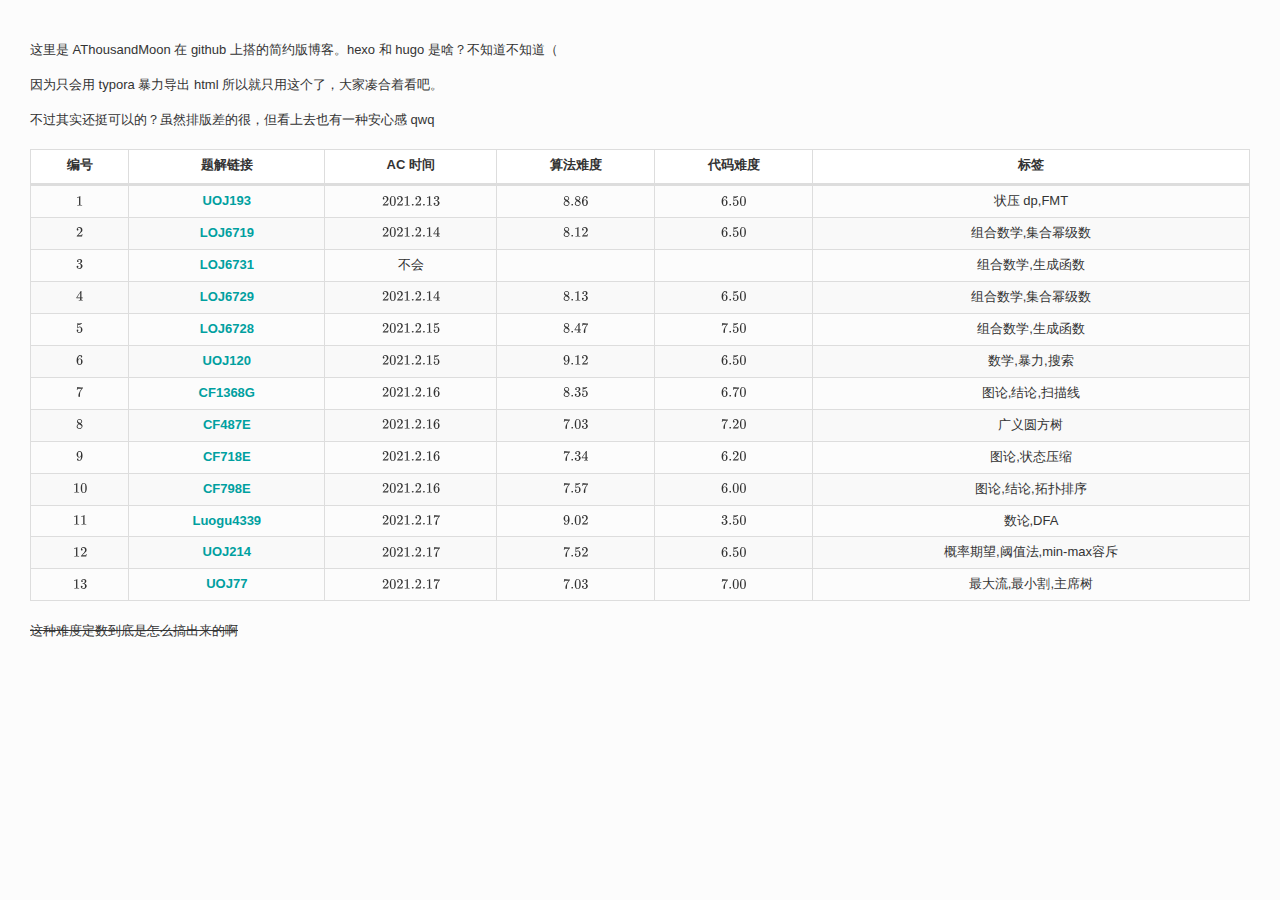
<file: index.html>
<!doctype html>
<html>
<head>
<meta charset='UTF-8'><meta name='viewport' content='width=device-width initial-scale=1'>
<title>index</title><link type="text/css" rel="stylesheet" href="./next.css">
</head>
<body class='typora-export os-windows'>
<div id='write'  class=''><p><span>这里是 AThousandMoon 在 github 上搭的简约版博客。hexo 和 hugo 是啥？不知道不知道（</span></p><p><span>因为只会用 typora 暴力导出 html 所以就只用这个了，大家凑合着看吧。</span></p><p><span>不过其实还挺可以的？虽然排版差的很，但看上去也有一种安心感 qwq</span></p><figure><table><thead><tr><th style='text-align:center;' ><span>编号</span></th><th style='text-align:center;' ><span>题解链接</span></th><th style='text-align:center;' ><span>AC 时间</span></th><th style='text-align:center;' ><span>算法难度</span></th><th style='text-align:center;' ><span>代码难度</span></th><th style='text-align:center;' ><span>标签</span></th></tr></thead><tbody><tr><td style='text-align:center;' ><span class="MathJax_SVG" tabindex="-1" style="font-size: 100%; display: inline-block;"><svg xmlns:xlink="http://www.w3.org/1999/xlink" width="1.161ex" height="1.846ex" viewBox="0 -740.1 500 794.8" role="img" focusable="false" style="vertical-align: -0.127ex;"><defs><path stroke-width="0" id="E1-MJMAIN-31" d="M213 578L200 573Q186 568 160 563T102 556H83V602H102Q149 604 189 617T245 641T273 663Q275 666 285 666Q294 666 302 660V361L303 61Q310 54 315 52T339 48T401 46H427V0H416Q395 3 257 3Q121 3 100 0H88V46H114Q136 46 152 46T177 47T193 50T201 52T207 57T213 61V578Z"></path></defs><g stroke="currentColor" fill="currentColor" stroke-width="0" transform="matrix(1 0 0 -1 0 0)"><use xlink:href="#E1-MJMAIN-31" x="0" y="0"></use></g></svg></span><script type="math/tex">1</script></td><td style='text-align:center;' ><a href='./UOJ193.html'><span>UOJ193</span></a></td><td style='text-align:center;' ><span class="MathJax_SVG" tabindex="-1" style="font-size: 100%; display: inline-block;"><svg xmlns:xlink="http://www.w3.org/1999/xlink" width="9.42ex" height="1.968ex" viewBox="0 -740.1 4056 847.5" role="img" focusable="false" style="vertical-align: -0.25ex;"><defs><path stroke-width="0" id="E2-MJMAIN-32" d="M109 429Q82 429 66 447T50 491Q50 562 103 614T235 666Q326 666 387 610T449 465Q449 422 429 383T381 315T301 241Q265 210 201 149L142 93L218 92Q375 92 385 97Q392 99 409 186V189H449V186Q448 183 436 95T421 3V0H50V19V31Q50 38 56 46T86 81Q115 113 136 137Q145 147 170 174T204 211T233 244T261 278T284 308T305 340T320 369T333 401T340 431T343 464Q343 527 309 573T212 619Q179 619 154 602T119 569T109 550Q109 549 114 549Q132 549 151 535T170 489Q170 464 154 447T109 429Z"></path><path stroke-width="0" id="E2-MJMAIN-30" d="M96 585Q152 666 249 666Q297 666 345 640T423 548Q460 465 460 320Q460 165 417 83Q397 41 362 16T301 -15T250 -22Q224 -22 198 -16T137 16T82 83Q39 165 39 320Q39 494 96 585ZM321 597Q291 629 250 629Q208 629 178 597Q153 571 145 525T137 333Q137 175 145 125T181 46Q209 16 250 16Q290 16 318 46Q347 76 354 130T362 333Q362 478 354 524T321 597Z"></path><path stroke-width="0" id="E2-MJMAIN-31" d="M213 578L200 573Q186 568 160 563T102 556H83V602H102Q149 604 189 617T245 641T273 663Q275 666 285 666Q294 666 302 660V361L303 61Q310 54 315 52T339 48T401 46H427V0H416Q395 3 257 3Q121 3 100 0H88V46H114Q136 46 152 46T177 47T193 50T201 52T207 57T213 61V578Z"></path><path stroke-width="0" id="E2-MJMAIN-2E" d="M78 60Q78 84 95 102T138 120Q162 120 180 104T199 61Q199 36 182 18T139 0T96 17T78 60Z"></path><path stroke-width="0" id="E2-MJMAIN-33" d="M127 463Q100 463 85 480T69 524Q69 579 117 622T233 665Q268 665 277 664Q351 652 390 611T430 522Q430 470 396 421T302 350L299 348Q299 347 308 345T337 336T375 315Q457 262 457 175Q457 96 395 37T238 -22Q158 -22 100 21T42 130Q42 158 60 175T105 193Q133 193 151 175T169 130Q169 119 166 110T159 94T148 82T136 74T126 70T118 67L114 66Q165 21 238 21Q293 21 321 74Q338 107 338 175V195Q338 290 274 322Q259 328 213 329L171 330L168 332Q166 335 166 348Q166 366 174 366Q202 366 232 371Q266 376 294 413T322 525V533Q322 590 287 612Q265 626 240 626Q208 626 181 615T143 592T132 580H135Q138 579 143 578T153 573T165 566T175 555T183 540T186 520Q186 498 172 481T127 463Z"></path></defs><g stroke="currentColor" fill="currentColor" stroke-width="0" transform="matrix(1 0 0 -1 0 0)"><use xlink:href="#E2-MJMAIN-32"></use><use xlink:href="#E2-MJMAIN-30" x="500" y="0"></use><use xlink:href="#E2-MJMAIN-32" x="1000" y="0"></use><use xlink:href="#E2-MJMAIN-31" x="1500" y="0"></use><use xlink:href="#E2-MJMAIN-2E" x="2000" y="0"></use><use xlink:href="#E2-MJMAIN-32" x="2278" y="0"></use><use xlink:href="#E2-MJMAIN-2E" x="2778" y="0"></use><use xlink:href="#E2-MJMAIN-31" x="3056" y="0"></use><use xlink:href="#E2-MJMAIN-33" x="3556" y="0"></use></g></svg></span><script type="math/tex">2021.2.13</script></td><td style='text-align:center;' ><span class="MathJax_SVG" tabindex="-1" style="font-size: 100%; display: inline-block;"><svg xmlns:xlink="http://www.w3.org/1999/xlink" width="4.13ex" height="1.968ex" viewBox="0 -740.1 1778 847.5" role="img" focusable="false" style="vertical-align: -0.25ex;"><defs><path stroke-width="0" id="E3-MJMAIN-38" d="M70 417T70 494T124 618T248 666Q319 666 374 624T429 515Q429 485 418 459T392 417T361 389T335 371T324 363L338 354Q352 344 366 334T382 323Q457 264 457 174Q457 95 399 37T249 -22Q159 -22 101 29T43 155Q43 263 172 335L154 348Q133 361 127 368Q70 417 70 494ZM286 386L292 390Q298 394 301 396T311 403T323 413T334 425T345 438T355 454T364 471T369 491T371 513Q371 556 342 586T275 624Q268 625 242 625Q201 625 165 599T128 534Q128 511 141 492T167 463T217 431Q224 426 228 424L286 386ZM250 21Q308 21 350 55T392 137Q392 154 387 169T375 194T353 216T330 234T301 253T274 270Q260 279 244 289T218 306L210 311Q204 311 181 294T133 239T107 157Q107 98 150 60T250 21Z"></path><path stroke-width="0" id="E3-MJMAIN-2E" d="M78 60Q78 84 95 102T138 120Q162 120 180 104T199 61Q199 36 182 18T139 0T96 17T78 60Z"></path><path stroke-width="0" id="E3-MJMAIN-36" d="M42 313Q42 476 123 571T303 666Q372 666 402 630T432 550Q432 525 418 510T379 495Q356 495 341 509T326 548Q326 592 373 601Q351 623 311 626Q240 626 194 566Q147 500 147 364L148 360Q153 366 156 373Q197 433 263 433H267Q313 433 348 414Q372 400 396 374T435 317Q456 268 456 210V192Q456 169 451 149Q440 90 387 34T253 -22Q225 -22 199 -14T143 16T92 75T56 172T42 313ZM257 397Q227 397 205 380T171 335T154 278T148 216Q148 133 160 97T198 39Q222 21 251 21Q302 21 329 59Q342 77 347 104T352 209Q352 289 347 316T329 361Q302 397 257 397Z"></path></defs><g stroke="currentColor" fill="currentColor" stroke-width="0" transform="matrix(1 0 0 -1 0 0)"><use xlink:href="#E3-MJMAIN-38"></use><use xlink:href="#E3-MJMAIN-2E" x="500" y="0"></use><use xlink:href="#E3-MJMAIN-38" x="778" y="0"></use><use xlink:href="#E3-MJMAIN-36" x="1278" y="0"></use></g></svg></span><script type="math/tex">8.86</script></td><td style='text-align:center;' ><span class="MathJax_SVG" tabindex="-1" style="font-size: 100%; display: inline-block;"><svg xmlns:xlink="http://www.w3.org/1999/xlink" width="4.13ex" height="1.968ex" viewBox="0 -740.1 1778 847.5" role="img" focusable="false" style="vertical-align: -0.25ex;"><defs><path stroke-width="0" id="E21-MJMAIN-36" d="M42 313Q42 476 123 571T303 666Q372 666 402 630T432 550Q432 525 418 510T379 495Q356 495 341 509T326 548Q326 592 373 601Q351 623 311 626Q240 626 194 566Q147 500 147 364L148 360Q153 366 156 373Q197 433 263 433H267Q313 433 348 414Q372 400 396 374T435 317Q456 268 456 210V192Q456 169 451 149Q440 90 387 34T253 -22Q225 -22 199 -14T143 16T92 75T56 172T42 313ZM257 397Q227 397 205 380T171 335T154 278T148 216Q148 133 160 97T198 39Q222 21 251 21Q302 21 329 59Q342 77 347 104T352 209Q352 289 347 316T329 361Q302 397 257 397Z"></path><path stroke-width="0" id="E21-MJMAIN-2E" d="M78 60Q78 84 95 102T138 120Q162 120 180 104T199 61Q199 36 182 18T139 0T96 17T78 60Z"></path><path stroke-width="0" id="E21-MJMAIN-35" d="M164 157Q164 133 148 117T109 101H102Q148 22 224 22Q294 22 326 82Q345 115 345 210Q345 313 318 349Q292 382 260 382H254Q176 382 136 314Q132 307 129 306T114 304Q97 304 95 310Q93 314 93 485V614Q93 664 98 664Q100 666 102 666Q103 666 123 658T178 642T253 634Q324 634 389 662Q397 666 402 666Q410 666 410 648V635Q328 538 205 538Q174 538 149 544L139 546V374Q158 388 169 396T205 412T256 420Q337 420 393 355T449 201Q449 109 385 44T229 -22Q148 -22 99 32T50 154Q50 178 61 192T84 210T107 214Q132 214 148 197T164 157Z"></path><path stroke-width="0" id="E21-MJMAIN-30" d="M96 585Q152 666 249 666Q297 666 345 640T423 548Q460 465 460 320Q460 165 417 83Q397 41 362 16T301 -15T250 -22Q224 -22 198 -16T137 16T82 83Q39 165 39 320Q39 494 96 585ZM321 597Q291 629 250 629Q208 629 178 597Q153 571 145 525T137 333Q137 175 145 125T181 46Q209 16 250 16Q290 16 318 46Q347 76 354 130T362 333Q362 478 354 524T321 597Z"></path></defs><g stroke="currentColor" fill="currentColor" stroke-width="0" transform="matrix(1 0 0 -1 0 0)"><use xlink:href="#E21-MJMAIN-36"></use><use xlink:href="#E21-MJMAIN-2E" x="500" y="0"></use><use xlink:href="#E21-MJMAIN-35" x="778" y="0"></use><use xlink:href="#E21-MJMAIN-30" x="1278" y="0"></use></g></svg></span><script type="math/tex">6.50</script></td><td style='text-align:center;' ><span>状压 dp,FMT</span></td></tr><tr><td style='text-align:center;' ><span class="MathJax_SVG" tabindex="-1" style="font-size: 100%; display: inline-block;"><svg xmlns:xlink="http://www.w3.org/1999/xlink" width="1.161ex" height="1.846ex" viewBox="0 -740.1 500 794.8" role="img" focusable="false" style="vertical-align: -0.127ex;"><defs><path stroke-width="0" id="E5-MJMAIN-32" d="M109 429Q82 429 66 447T50 491Q50 562 103 614T235 666Q326 666 387 610T449 465Q449 422 429 383T381 315T301 241Q265 210 201 149L142 93L218 92Q375 92 385 97Q392 99 409 186V189H449V186Q448 183 436 95T421 3V0H50V19V31Q50 38 56 46T86 81Q115 113 136 137Q145 147 170 174T204 211T233 244T261 278T284 308T305 340T320 369T333 401T340 431T343 464Q343 527 309 573T212 619Q179 619 154 602T119 569T109 550Q109 549 114 549Q132 549 151 535T170 489Q170 464 154 447T109 429Z"></path></defs><g stroke="currentColor" fill="currentColor" stroke-width="0" transform="matrix(1 0 0 -1 0 0)"><use xlink:href="#E5-MJMAIN-32" x="0" y="0"></use></g></svg></span><script type="math/tex">2</script></td><td style='text-align:center;' ><a href='./LOJ6719.html'><span>LOJ6719</span></a></td><td style='text-align:center;' ><span class="MathJax_SVG" tabindex="-1" style="font-size: 100%; display: inline-block;"><svg xmlns:xlink="http://www.w3.org/1999/xlink" width="9.42ex" height="1.968ex" viewBox="0 -740.1 4056 847.5" role="img" focusable="false" style="vertical-align: -0.25ex;"><defs><path stroke-width="0" id="E11-MJMAIN-32" d="M109 429Q82 429 66 447T50 491Q50 562 103 614T235 666Q326 666 387 610T449 465Q449 422 429 383T381 315T301 241Q265 210 201 149L142 93L218 92Q375 92 385 97Q392 99 409 186V189H449V186Q448 183 436 95T421 3V0H50V19V31Q50 38 56 46T86 81Q115 113 136 137Q145 147 170 174T204 211T233 244T261 278T284 308T305 340T320 369T333 401T340 431T343 464Q343 527 309 573T212 619Q179 619 154 602T119 569T109 550Q109 549 114 549Q132 549 151 535T170 489Q170 464 154 447T109 429Z"></path><path stroke-width="0" id="E11-MJMAIN-30" d="M96 585Q152 666 249 666Q297 666 345 640T423 548Q460 465 460 320Q460 165 417 83Q397 41 362 16T301 -15T250 -22Q224 -22 198 -16T137 16T82 83Q39 165 39 320Q39 494 96 585ZM321 597Q291 629 250 629Q208 629 178 597Q153 571 145 525T137 333Q137 175 145 125T181 46Q209 16 250 16Q290 16 318 46Q347 76 354 130T362 333Q362 478 354 524T321 597Z"></path><path stroke-width="0" id="E11-MJMAIN-31" d="M213 578L200 573Q186 568 160 563T102 556H83V602H102Q149 604 189 617T245 641T273 663Q275 666 285 666Q294 666 302 660V361L303 61Q310 54 315 52T339 48T401 46H427V0H416Q395 3 257 3Q121 3 100 0H88V46H114Q136 46 152 46T177 47T193 50T201 52T207 57T213 61V578Z"></path><path stroke-width="0" id="E11-MJMAIN-2E" d="M78 60Q78 84 95 102T138 120Q162 120 180 104T199 61Q199 36 182 18T139 0T96 17T78 60Z"></path><path stroke-width="0" id="E11-MJMAIN-34" d="M462 0Q444 3 333 3Q217 3 199 0H190V46H221Q241 46 248 46T265 48T279 53T286 61Q287 63 287 115V165H28V211L179 442Q332 674 334 675Q336 677 355 677H373L379 671V211H471V165H379V114Q379 73 379 66T385 54Q393 47 442 46H471V0H462ZM293 211V545L74 212L183 211H293Z"></path></defs><g stroke="currentColor" fill="currentColor" stroke-width="0" transform="matrix(1 0 0 -1 0 0)"><use xlink:href="#E11-MJMAIN-32"></use><use xlink:href="#E11-MJMAIN-30" x="500" y="0"></use><use xlink:href="#E11-MJMAIN-32" x="1000" y="0"></use><use xlink:href="#E11-MJMAIN-31" x="1500" y="0"></use><use xlink:href="#E11-MJMAIN-2E" x="2000" y="0"></use><use xlink:href="#E11-MJMAIN-32" x="2278" y="0"></use><use xlink:href="#E11-MJMAIN-2E" x="2778" y="0"></use><use xlink:href="#E11-MJMAIN-31" x="3056" y="0"></use><use xlink:href="#E11-MJMAIN-34" x="3556" y="0"></use></g></svg></span><script type="math/tex">2021.2.14</script></td><td style='text-align:center;' ><span class="MathJax_SVG" tabindex="-1" style="font-size: 100%; display: inline-block;"><svg xmlns:xlink="http://www.w3.org/1999/xlink" width="4.13ex" height="1.968ex" viewBox="0 -740.1 1778 847.5" role="img" focusable="false" style="vertical-align: -0.25ex;"><defs><path stroke-width="0" id="E7-MJMAIN-38" d="M70 417T70 494T124 618T248 666Q319 666 374 624T429 515Q429 485 418 459T392 417T361 389T335 371T324 363L338 354Q352 344 366 334T382 323Q457 264 457 174Q457 95 399 37T249 -22Q159 -22 101 29T43 155Q43 263 172 335L154 348Q133 361 127 368Q70 417 70 494ZM286 386L292 390Q298 394 301 396T311 403T323 413T334 425T345 438T355 454T364 471T369 491T371 513Q371 556 342 586T275 624Q268 625 242 625Q201 625 165 599T128 534Q128 511 141 492T167 463T217 431Q224 426 228 424L286 386ZM250 21Q308 21 350 55T392 137Q392 154 387 169T375 194T353 216T330 234T301 253T274 270Q260 279 244 289T218 306L210 311Q204 311 181 294T133 239T107 157Q107 98 150 60T250 21Z"></path><path stroke-width="0" id="E7-MJMAIN-2E" d="M78 60Q78 84 95 102T138 120Q162 120 180 104T199 61Q199 36 182 18T139 0T96 17T78 60Z"></path><path stroke-width="0" id="E7-MJMAIN-31" d="M213 578L200 573Q186 568 160 563T102 556H83V602H102Q149 604 189 617T245 641T273 663Q275 666 285 666Q294 666 302 660V361L303 61Q310 54 315 52T339 48T401 46H427V0H416Q395 3 257 3Q121 3 100 0H88V46H114Q136 46 152 46T177 47T193 50T201 52T207 57T213 61V578Z"></path><path stroke-width="0" id="E7-MJMAIN-32" d="M109 429Q82 429 66 447T50 491Q50 562 103 614T235 666Q326 666 387 610T449 465Q449 422 429 383T381 315T301 241Q265 210 201 149L142 93L218 92Q375 92 385 97Q392 99 409 186V189H449V186Q448 183 436 95T421 3V0H50V19V31Q50 38 56 46T86 81Q115 113 136 137Q145 147 170 174T204 211T233 244T261 278T284 308T305 340T320 369T333 401T340 431T343 464Q343 527 309 573T212 619Q179 619 154 602T119 569T109 550Q109 549 114 549Q132 549 151 535T170 489Q170 464 154 447T109 429Z"></path></defs><g stroke="currentColor" fill="currentColor" stroke-width="0" transform="matrix(1 0 0 -1 0 0)"><use xlink:href="#E7-MJMAIN-38"></use><use xlink:href="#E7-MJMAIN-2E" x="500" y="0"></use><use xlink:href="#E7-MJMAIN-31" x="778" y="0"></use><use xlink:href="#E7-MJMAIN-32" x="1278" y="0"></use></g></svg></span><script type="math/tex">8.12</script></td><td style='text-align:center;' ><span class="MathJax_SVG" tabindex="-1" style="font-size: 100%; display: inline-block;"><svg xmlns:xlink="http://www.w3.org/1999/xlink" width="4.13ex" height="1.968ex" viewBox="0 -740.1 1778 847.5" role="img" focusable="false" style="vertical-align: -0.25ex;"><defs><path stroke-width="0" id="E21-MJMAIN-36" d="M42 313Q42 476 123 571T303 666Q372 666 402 630T432 550Q432 525 418 510T379 495Q356 495 341 509T326 548Q326 592 373 601Q351 623 311 626Q240 626 194 566Q147 500 147 364L148 360Q153 366 156 373Q197 433 263 433H267Q313 433 348 414Q372 400 396 374T435 317Q456 268 456 210V192Q456 169 451 149Q440 90 387 34T253 -22Q225 -22 199 -14T143 16T92 75T56 172T42 313ZM257 397Q227 397 205 380T171 335T154 278T148 216Q148 133 160 97T198 39Q222 21 251 21Q302 21 329 59Q342 77 347 104T352 209Q352 289 347 316T329 361Q302 397 257 397Z"></path><path stroke-width="0" id="E21-MJMAIN-2E" d="M78 60Q78 84 95 102T138 120Q162 120 180 104T199 61Q199 36 182 18T139 0T96 17T78 60Z"></path><path stroke-width="0" id="E21-MJMAIN-35" d="M164 157Q164 133 148 117T109 101H102Q148 22 224 22Q294 22 326 82Q345 115 345 210Q345 313 318 349Q292 382 260 382H254Q176 382 136 314Q132 307 129 306T114 304Q97 304 95 310Q93 314 93 485V614Q93 664 98 664Q100 666 102 666Q103 666 123 658T178 642T253 634Q324 634 389 662Q397 666 402 666Q410 666 410 648V635Q328 538 205 538Q174 538 149 544L139 546V374Q158 388 169 396T205 412T256 420Q337 420 393 355T449 201Q449 109 385 44T229 -22Q148 -22 99 32T50 154Q50 178 61 192T84 210T107 214Q132 214 148 197T164 157Z"></path><path stroke-width="0" id="E21-MJMAIN-30" d="M96 585Q152 666 249 666Q297 666 345 640T423 548Q460 465 460 320Q460 165 417 83Q397 41 362 16T301 -15T250 -22Q224 -22 198 -16T137 16T82 83Q39 165 39 320Q39 494 96 585ZM321 597Q291 629 250 629Q208 629 178 597Q153 571 145 525T137 333Q137 175 145 125T181 46Q209 16 250 16Q290 16 318 46Q347 76 354 130T362 333Q362 478 354 524T321 597Z"></path></defs><g stroke="currentColor" fill="currentColor" stroke-width="0" transform="matrix(1 0 0 -1 0 0)"><use xlink:href="#E21-MJMAIN-36"></use><use xlink:href="#E21-MJMAIN-2E" x="500" y="0"></use><use xlink:href="#E21-MJMAIN-35" x="778" y="0"></use><use xlink:href="#E21-MJMAIN-30" x="1278" y="0"></use></g></svg></span><script type="math/tex">6.50</script></td><td style='text-align:center;' ><span>组合数学,集合幂级数</span></td></tr><tr><td style='text-align:center;' ><span class="MathJax_SVG" tabindex="-1" style="font-size: 100%; display: inline-block;"><svg xmlns:xlink="http://www.w3.org/1999/xlink" width="1.161ex" height="1.968ex" viewBox="0 -740.1 500 847.5" role="img" focusable="false" style="vertical-align: -0.25ex;"><defs><path stroke-width="0" id="E9-MJMAIN-33" d="M127 463Q100 463 85 480T69 524Q69 579 117 622T233 665Q268 665 277 664Q351 652 390 611T430 522Q430 470 396 421T302 350L299 348Q299 347 308 345T337 336T375 315Q457 262 457 175Q457 96 395 37T238 -22Q158 -22 100 21T42 130Q42 158 60 175T105 193Q133 193 151 175T169 130Q169 119 166 110T159 94T148 82T136 74T126 70T118 67L114 66Q165 21 238 21Q293 21 321 74Q338 107 338 175V195Q338 290 274 322Q259 328 213 329L171 330L168 332Q166 335 166 348Q166 366 174 366Q202 366 232 371Q266 376 294 413T322 525V533Q322 590 287 612Q265 626 240 626Q208 626 181 615T143 592T132 580H135Q138 579 143 578T153 573T165 566T175 555T183 540T186 520Q186 498 172 481T127 463Z"></path></defs><g stroke="currentColor" fill="currentColor" stroke-width="0" transform="matrix(1 0 0 -1 0 0)"><use xlink:href="#E9-MJMAIN-33" x="0" y="0"></use></g></svg></span><script type="math/tex">3</script></td><td style='text-align:center;' ><a href='https://loj.ac/p/6731'><span>LOJ6731</span></a></td><td style='text-align:center;' ><span>不会</span></td><td style='text-align:center;' >&nbsp;</td><td style='text-align:center;' >&nbsp;</td><td style='text-align:center;' ><span>组合数学,生成函数</span></td></tr><tr><td style='text-align:center;' ><span class="MathJax_SVG" tabindex="-1" style="font-size: 100%; display: inline-block;"><svg xmlns:xlink="http://www.w3.org/1999/xlink" width="1.161ex" height="1.846ex" viewBox="0 -740.1 500 794.8" role="img" focusable="false" style="vertical-align: -0.127ex;"><defs><path stroke-width="0" id="E10-MJMAIN-34" d="M462 0Q444 3 333 3Q217 3 199 0H190V46H221Q241 46 248 46T265 48T279 53T286 61Q287 63 287 115V165H28V211L179 442Q332 674 334 675Q336 677 355 677H373L379 671V211H471V165H379V114Q379 73 379 66T385 54Q393 47 442 46H471V0H462ZM293 211V545L74 212L183 211H293Z"></path></defs><g stroke="currentColor" fill="currentColor" stroke-width="0" transform="matrix(1 0 0 -1 0 0)"><use xlink:href="#E10-MJMAIN-34" x="0" y="0"></use></g></svg></span><script type="math/tex">4</script></td><td style='text-align:center;' ><a href='./LOJ6729.html'><span>LOJ6729</span></a></td><td style='text-align:center;' ><span class="MathJax_SVG" tabindex="-1" style="font-size: 100%; display: inline-block;"><svg xmlns:xlink="http://www.w3.org/1999/xlink" width="9.42ex" height="1.968ex" viewBox="0 -740.1 4056 847.5" role="img" focusable="false" style="vertical-align: -0.25ex;"><defs><path stroke-width="0" id="E11-MJMAIN-32" d="M109 429Q82 429 66 447T50 491Q50 562 103 614T235 666Q326 666 387 610T449 465Q449 422 429 383T381 315T301 241Q265 210 201 149L142 93L218 92Q375 92 385 97Q392 99 409 186V189H449V186Q448 183 436 95T421 3V0H50V19V31Q50 38 56 46T86 81Q115 113 136 137Q145 147 170 174T204 211T233 244T261 278T284 308T305 340T320 369T333 401T340 431T343 464Q343 527 309 573T212 619Q179 619 154 602T119 569T109 550Q109 549 114 549Q132 549 151 535T170 489Q170 464 154 447T109 429Z"></path><path stroke-width="0" id="E11-MJMAIN-30" d="M96 585Q152 666 249 666Q297 666 345 640T423 548Q460 465 460 320Q460 165 417 83Q397 41 362 16T301 -15T250 -22Q224 -22 198 -16T137 16T82 83Q39 165 39 320Q39 494 96 585ZM321 597Q291 629 250 629Q208 629 178 597Q153 571 145 525T137 333Q137 175 145 125T181 46Q209 16 250 16Q290 16 318 46Q347 76 354 130T362 333Q362 478 354 524T321 597Z"></path><path stroke-width="0" id="E11-MJMAIN-31" d="M213 578L200 573Q186 568 160 563T102 556H83V602H102Q149 604 189 617T245 641T273 663Q275 666 285 666Q294 666 302 660V361L303 61Q310 54 315 52T339 48T401 46H427V0H416Q395 3 257 3Q121 3 100 0H88V46H114Q136 46 152 46T177 47T193 50T201 52T207 57T213 61V578Z"></path><path stroke-width="0" id="E11-MJMAIN-2E" d="M78 60Q78 84 95 102T138 120Q162 120 180 104T199 61Q199 36 182 18T139 0T96 17T78 60Z"></path><path stroke-width="0" id="E11-MJMAIN-34" d="M462 0Q444 3 333 3Q217 3 199 0H190V46H221Q241 46 248 46T265 48T279 53T286 61Q287 63 287 115V165H28V211L179 442Q332 674 334 675Q336 677 355 677H373L379 671V211H471V165H379V114Q379 73 379 66T385 54Q393 47 442 46H471V0H462ZM293 211V545L74 212L183 211H293Z"></path></defs><g stroke="currentColor" fill="currentColor" stroke-width="0" transform="matrix(1 0 0 -1 0 0)"><use xlink:href="#E11-MJMAIN-32"></use><use xlink:href="#E11-MJMAIN-30" x="500" y="0"></use><use xlink:href="#E11-MJMAIN-32" x="1000" y="0"></use><use xlink:href="#E11-MJMAIN-31" x="1500" y="0"></use><use xlink:href="#E11-MJMAIN-2E" x="2000" y="0"></use><use xlink:href="#E11-MJMAIN-32" x="2278" y="0"></use><use xlink:href="#E11-MJMAIN-2E" x="2778" y="0"></use><use xlink:href="#E11-MJMAIN-31" x="3056" y="0"></use><use xlink:href="#E11-MJMAIN-34" x="3556" y="0"></use></g></svg></span><script type="math/tex">2021.2.14</script></td><td style='text-align:center;' ><span class="MathJax_SVG" tabindex="-1" style="font-size: 100%; display: inline-block;"><svg xmlns:xlink="http://www.w3.org/1999/xlink" width="4.13ex" height="1.968ex" viewBox="0 -740.1 1778 847.5" role="img" focusable="false" style="vertical-align: -0.25ex;"><defs><path stroke-width="0" id="E12-MJMAIN-38" d="M70 417T70 494T124 618T248 666Q319 666 374 624T429 515Q429 485 418 459T392 417T361 389T335 371T324 363L338 354Q352 344 366 334T382 323Q457 264 457 174Q457 95 399 37T249 -22Q159 -22 101 29T43 155Q43 263 172 335L154 348Q133 361 127 368Q70 417 70 494ZM286 386L292 390Q298 394 301 396T311 403T323 413T334 425T345 438T355 454T364 471T369 491T371 513Q371 556 342 586T275 624Q268 625 242 625Q201 625 165 599T128 534Q128 511 141 492T167 463T217 431Q224 426 228 424L286 386ZM250 21Q308 21 350 55T392 137Q392 154 387 169T375 194T353 216T330 234T301 253T274 270Q260 279 244 289T218 306L210 311Q204 311 181 294T133 239T107 157Q107 98 150 60T250 21Z"></path><path stroke-width="0" id="E12-MJMAIN-2E" d="M78 60Q78 84 95 102T138 120Q162 120 180 104T199 61Q199 36 182 18T139 0T96 17T78 60Z"></path><path stroke-width="0" id="E12-MJMAIN-31" d="M213 578L200 573Q186 568 160 563T102 556H83V602H102Q149 604 189 617T245 641T273 663Q275 666 285 666Q294 666 302 660V361L303 61Q310 54 315 52T339 48T401 46H427V0H416Q395 3 257 3Q121 3 100 0H88V46H114Q136 46 152 46T177 47T193 50T201 52T207 57T213 61V578Z"></path><path stroke-width="0" id="E12-MJMAIN-33" d="M127 463Q100 463 85 480T69 524Q69 579 117 622T233 665Q268 665 277 664Q351 652 390 611T430 522Q430 470 396 421T302 350L299 348Q299 347 308 345T337 336T375 315Q457 262 457 175Q457 96 395 37T238 -22Q158 -22 100 21T42 130Q42 158 60 175T105 193Q133 193 151 175T169 130Q169 119 166 110T159 94T148 82T136 74T126 70T118 67L114 66Q165 21 238 21Q293 21 321 74Q338 107 338 175V195Q338 290 274 322Q259 328 213 329L171 330L168 332Q166 335 166 348Q166 366 174 366Q202 366 232 371Q266 376 294 413T322 525V533Q322 590 287 612Q265 626 240 626Q208 626 181 615T143 592T132 580H135Q138 579 143 578T153 573T165 566T175 555T183 540T186 520Q186 498 172 481T127 463Z"></path></defs><g stroke="currentColor" fill="currentColor" stroke-width="0" transform="matrix(1 0 0 -1 0 0)"><use xlink:href="#E12-MJMAIN-38"></use><use xlink:href="#E12-MJMAIN-2E" x="500" y="0"></use><use xlink:href="#E12-MJMAIN-31" x="778" y="0"></use><use xlink:href="#E12-MJMAIN-33" x="1278" y="0"></use></g></svg></span><script type="math/tex">8.13</script></td><td style='text-align:center;' ><span class="MathJax_SVG" tabindex="-1" style="font-size: 100%; display: inline-block;"><svg xmlns:xlink="http://www.w3.org/1999/xlink" width="4.13ex" height="1.968ex" viewBox="0 -740.1 1778 847.5" role="img" focusable="false" style="vertical-align: -0.25ex;"><defs><path stroke-width="0" id="E21-MJMAIN-36" d="M42 313Q42 476 123 571T303 666Q372 666 402 630T432 550Q432 525 418 510T379 495Q356 495 341 509T326 548Q326 592 373 601Q351 623 311 626Q240 626 194 566Q147 500 147 364L148 360Q153 366 156 373Q197 433 263 433H267Q313 433 348 414Q372 400 396 374T435 317Q456 268 456 210V192Q456 169 451 149Q440 90 387 34T253 -22Q225 -22 199 -14T143 16T92 75T56 172T42 313ZM257 397Q227 397 205 380T171 335T154 278T148 216Q148 133 160 97T198 39Q222 21 251 21Q302 21 329 59Q342 77 347 104T352 209Q352 289 347 316T329 361Q302 397 257 397Z"></path><path stroke-width="0" id="E21-MJMAIN-2E" d="M78 60Q78 84 95 102T138 120Q162 120 180 104T199 61Q199 36 182 18T139 0T96 17T78 60Z"></path><path stroke-width="0" id="E21-MJMAIN-35" d="M164 157Q164 133 148 117T109 101H102Q148 22 224 22Q294 22 326 82Q345 115 345 210Q345 313 318 349Q292 382 260 382H254Q176 382 136 314Q132 307 129 306T114 304Q97 304 95 310Q93 314 93 485V614Q93 664 98 664Q100 666 102 666Q103 666 123 658T178 642T253 634Q324 634 389 662Q397 666 402 666Q410 666 410 648V635Q328 538 205 538Q174 538 149 544L139 546V374Q158 388 169 396T205 412T256 420Q337 420 393 355T449 201Q449 109 385 44T229 -22Q148 -22 99 32T50 154Q50 178 61 192T84 210T107 214Q132 214 148 197T164 157Z"></path><path stroke-width="0" id="E21-MJMAIN-30" d="M96 585Q152 666 249 666Q297 666 345 640T423 548Q460 465 460 320Q460 165 417 83Q397 41 362 16T301 -15T250 -22Q224 -22 198 -16T137 16T82 83Q39 165 39 320Q39 494 96 585ZM321 597Q291 629 250 629Q208 629 178 597Q153 571 145 525T137 333Q137 175 145 125T181 46Q209 16 250 16Q290 16 318 46Q347 76 354 130T362 333Q362 478 354 524T321 597Z"></path></defs><g stroke="currentColor" fill="currentColor" stroke-width="0" transform="matrix(1 0 0 -1 0 0)"><use xlink:href="#E21-MJMAIN-36"></use><use xlink:href="#E21-MJMAIN-2E" x="500" y="0"></use><use xlink:href="#E21-MJMAIN-35" x="778" y="0"></use><use xlink:href="#E21-MJMAIN-30" x="1278" y="0"></use></g></svg></span><script type="math/tex">6.50</script></td><td style='text-align:center;' ><span>组合数学,集合幂级数</span></td></tr><tr><td style='text-align:center;' ><span class="MathJax_SVG" tabindex="-1" style="font-size: 100%; display: inline-block;"><svg xmlns:xlink="http://www.w3.org/1999/xlink" width="1.161ex" height="1.968ex" viewBox="0 -740.1 500 847.5" role="img" focusable="false" style="vertical-align: -0.25ex;"><defs><path stroke-width="0" id="E14-MJMAIN-35" d="M164 157Q164 133 148 117T109 101H102Q148 22 224 22Q294 22 326 82Q345 115 345 210Q345 313 318 349Q292 382 260 382H254Q176 382 136 314Q132 307 129 306T114 304Q97 304 95 310Q93 314 93 485V614Q93 664 98 664Q100 666 102 666Q103 666 123 658T178 642T253 634Q324 634 389 662Q397 666 402 666Q410 666 410 648V635Q328 538 205 538Q174 538 149 544L139 546V374Q158 388 169 396T205 412T256 420Q337 420 393 355T449 201Q449 109 385 44T229 -22Q148 -22 99 32T50 154Q50 178 61 192T84 210T107 214Q132 214 148 197T164 157Z"></path></defs><g stroke="currentColor" fill="currentColor" stroke-width="0" transform="matrix(1 0 0 -1 0 0)"><use xlink:href="#E14-MJMAIN-35" x="0" y="0"></use></g></svg></span><script type="math/tex">5</script></td><td style='text-align:center;' ><a href='./LOJ6728.html'><span>LOJ6728</span></a></td><td style='text-align:center;' ><span class="MathJax_SVG" tabindex="-1" style="font-size: 100%; display: inline-block;"><svg xmlns:xlink="http://www.w3.org/1999/xlink" width="9.42ex" height="1.968ex" viewBox="0 -740.1 4056 847.5" role="img" focusable="false" style="vertical-align: -0.25ex;"><defs><path stroke-width="0" id="E19-MJMAIN-32" d="M109 429Q82 429 66 447T50 491Q50 562 103 614T235 666Q326 666 387 610T449 465Q449 422 429 383T381 315T301 241Q265 210 201 149L142 93L218 92Q375 92 385 97Q392 99 409 186V189H449V186Q448 183 436 95T421 3V0H50V19V31Q50 38 56 46T86 81Q115 113 136 137Q145 147 170 174T204 211T233 244T261 278T284 308T305 340T320 369T333 401T340 431T343 464Q343 527 309 573T212 619Q179 619 154 602T119 569T109 550Q109 549 114 549Q132 549 151 535T170 489Q170 464 154 447T109 429Z"></path><path stroke-width="0" id="E19-MJMAIN-30" d="M96 585Q152 666 249 666Q297 666 345 640T423 548Q460 465 460 320Q460 165 417 83Q397 41 362 16T301 -15T250 -22Q224 -22 198 -16T137 16T82 83Q39 165 39 320Q39 494 96 585ZM321 597Q291 629 250 629Q208 629 178 597Q153 571 145 525T137 333Q137 175 145 125T181 46Q209 16 250 16Q290 16 318 46Q347 76 354 130T362 333Q362 478 354 524T321 597Z"></path><path stroke-width="0" id="E19-MJMAIN-31" d="M213 578L200 573Q186 568 160 563T102 556H83V602H102Q149 604 189 617T245 641T273 663Q275 666 285 666Q294 666 302 660V361L303 61Q310 54 315 52T339 48T401 46H427V0H416Q395 3 257 3Q121 3 100 0H88V46H114Q136 46 152 46T177 47T193 50T201 52T207 57T213 61V578Z"></path><path stroke-width="0" id="E19-MJMAIN-2E" d="M78 60Q78 84 95 102T138 120Q162 120 180 104T199 61Q199 36 182 18T139 0T96 17T78 60Z"></path><path stroke-width="0" id="E19-MJMAIN-35" d="M164 157Q164 133 148 117T109 101H102Q148 22 224 22Q294 22 326 82Q345 115 345 210Q345 313 318 349Q292 382 260 382H254Q176 382 136 314Q132 307 129 306T114 304Q97 304 95 310Q93 314 93 485V614Q93 664 98 664Q100 666 102 666Q103 666 123 658T178 642T253 634Q324 634 389 662Q397 666 402 666Q410 666 410 648V635Q328 538 205 538Q174 538 149 544L139 546V374Q158 388 169 396T205 412T256 420Q337 420 393 355T449 201Q449 109 385 44T229 -22Q148 -22 99 32T50 154Q50 178 61 192T84 210T107 214Q132 214 148 197T164 157Z"></path></defs><g stroke="currentColor" fill="currentColor" stroke-width="0" transform="matrix(1 0 0 -1 0 0)"><use xlink:href="#E19-MJMAIN-32"></use><use xlink:href="#E19-MJMAIN-30" x="500" y="0"></use><use xlink:href="#E19-MJMAIN-32" x="1000" y="0"></use><use xlink:href="#E19-MJMAIN-31" x="1500" y="0"></use><use xlink:href="#E19-MJMAIN-2E" x="2000" y="0"></use><use xlink:href="#E19-MJMAIN-32" x="2278" y="0"></use><use xlink:href="#E19-MJMAIN-2E" x="2778" y="0"></use><use xlink:href="#E19-MJMAIN-31" x="3056" y="0"></use><use xlink:href="#E19-MJMAIN-35" x="3556" y="0"></use></g></svg></span><script type="math/tex">2021.2.15</script></td><td style='text-align:center;' ><span class="MathJax_SVG" tabindex="-1" style="font-size: 100%; display: inline-block;"><svg xmlns:xlink="http://www.w3.org/1999/xlink" width="4.13ex" height="1.968ex" viewBox="0 -740.1 1778 847.5" role="img" focusable="false" style="vertical-align: -0.25ex;"><defs><path stroke-width="0" id="E16-MJMAIN-38" d="M70 417T70 494T124 618T248 666Q319 666 374 624T429 515Q429 485 418 459T392 417T361 389T335 371T324 363L338 354Q352 344 366 334T382 323Q457 264 457 174Q457 95 399 37T249 -22Q159 -22 101 29T43 155Q43 263 172 335L154 348Q133 361 127 368Q70 417 70 494ZM286 386L292 390Q298 394 301 396T311 403T323 413T334 425T345 438T355 454T364 471T369 491T371 513Q371 556 342 586T275 624Q268 625 242 625Q201 625 165 599T128 534Q128 511 141 492T167 463T217 431Q224 426 228 424L286 386ZM250 21Q308 21 350 55T392 137Q392 154 387 169T375 194T353 216T330 234T301 253T274 270Q260 279 244 289T218 306L210 311Q204 311 181 294T133 239T107 157Q107 98 150 60T250 21Z"></path><path stroke-width="0" id="E16-MJMAIN-2E" d="M78 60Q78 84 95 102T138 120Q162 120 180 104T199 61Q199 36 182 18T139 0T96 17T78 60Z"></path><path stroke-width="0" id="E16-MJMAIN-34" d="M462 0Q444 3 333 3Q217 3 199 0H190V46H221Q241 46 248 46T265 48T279 53T286 61Q287 63 287 115V165H28V211L179 442Q332 674 334 675Q336 677 355 677H373L379 671V211H471V165H379V114Q379 73 379 66T385 54Q393 47 442 46H471V0H462ZM293 211V545L74 212L183 211H293Z"></path><path stroke-width="0" id="E16-MJMAIN-37" d="M55 458Q56 460 72 567L88 674Q88 676 108 676H128V672Q128 662 143 655T195 646T364 644H485V605L417 512Q408 500 387 472T360 435T339 403T319 367T305 330T292 284T284 230T278 162T275 80Q275 66 275 52T274 28V19Q270 2 255 -10T221 -22Q210 -22 200 -19T179 0T168 40Q168 198 265 368Q285 400 349 489L395 552H302Q128 552 119 546Q113 543 108 522T98 479L95 458V455H55V458Z"></path></defs><g stroke="currentColor" fill="currentColor" stroke-width="0" transform="matrix(1 0 0 -1 0 0)"><use xlink:href="#E16-MJMAIN-38"></use><use xlink:href="#E16-MJMAIN-2E" x="500" y="0"></use><use xlink:href="#E16-MJMAIN-34" x="778" y="0"></use><use xlink:href="#E16-MJMAIN-37" x="1278" y="0"></use></g></svg></span><script type="math/tex">8.47</script></td><td style='text-align:center;' ><span class="MathJax_SVG" tabindex="-1" style="font-size: 100%; display: inline-block;"><svg xmlns:xlink="http://www.w3.org/1999/xlink" width="4.13ex" height="1.968ex" viewBox="0 -740.1 1778 847.5" role="img" focusable="false" style="vertical-align: -0.25ex;"><defs><path stroke-width="0" id="E17-MJMAIN-37" d="M55 458Q56 460 72 567L88 674Q88 676 108 676H128V672Q128 662 143 655T195 646T364 644H485V605L417 512Q408 500 387 472T360 435T339 403T319 367T305 330T292 284T284 230T278 162T275 80Q275 66 275 52T274 28V19Q270 2 255 -10T221 -22Q210 -22 200 -19T179 0T168 40Q168 198 265 368Q285 400 349 489L395 552H302Q128 552 119 546Q113 543 108 522T98 479L95 458V455H55V458Z"></path><path stroke-width="0" id="E17-MJMAIN-2E" d="M78 60Q78 84 95 102T138 120Q162 120 180 104T199 61Q199 36 182 18T139 0T96 17T78 60Z"></path><path stroke-width="0" id="E17-MJMAIN-35" d="M164 157Q164 133 148 117T109 101H102Q148 22 224 22Q294 22 326 82Q345 115 345 210Q345 313 318 349Q292 382 260 382H254Q176 382 136 314Q132 307 129 306T114 304Q97 304 95 310Q93 314 93 485V614Q93 664 98 664Q100 666 102 666Q103 666 123 658T178 642T253 634Q324 634 389 662Q397 666 402 666Q410 666 410 648V635Q328 538 205 538Q174 538 149 544L139 546V374Q158 388 169 396T205 412T256 420Q337 420 393 355T449 201Q449 109 385 44T229 -22Q148 -22 99 32T50 154Q50 178 61 192T84 210T107 214Q132 214 148 197T164 157Z"></path><path stroke-width="0" id="E17-MJMAIN-30" d="M96 585Q152 666 249 666Q297 666 345 640T423 548Q460 465 460 320Q460 165 417 83Q397 41 362 16T301 -15T250 -22Q224 -22 198 -16T137 16T82 83Q39 165 39 320Q39 494 96 585ZM321 597Q291 629 250 629Q208 629 178 597Q153 571 145 525T137 333Q137 175 145 125T181 46Q209 16 250 16Q290 16 318 46Q347 76 354 130T362 333Q362 478 354 524T321 597Z"></path></defs><g stroke="currentColor" fill="currentColor" stroke-width="0" transform="matrix(1 0 0 -1 0 0)"><use xlink:href="#E17-MJMAIN-37"></use><use xlink:href="#E17-MJMAIN-2E" x="500" y="0"></use><use xlink:href="#E17-MJMAIN-35" x="778" y="0"></use><use xlink:href="#E17-MJMAIN-30" x="1278" y="0"></use></g></svg></span><script type="math/tex">7.50</script></td><td style='text-align:center;' ><span>组合数学,生成函数</span></td></tr><tr><td style='text-align:center;' ><span class="MathJax_SVG" tabindex="-1" style="font-size: 100%; display: inline-block;"><svg xmlns:xlink="http://www.w3.org/1999/xlink" width="1.161ex" height="1.968ex" viewBox="0 -740.1 500 847.5" role="img" focusable="false" style="vertical-align: -0.25ex;"><defs><path stroke-width="0" id="E18-MJMAIN-36" d="M42 313Q42 476 123 571T303 666Q372 666 402 630T432 550Q432 525 418 510T379 495Q356 495 341 509T326 548Q326 592 373 601Q351 623 311 626Q240 626 194 566Q147 500 147 364L148 360Q153 366 156 373Q197 433 263 433H267Q313 433 348 414Q372 400 396 374T435 317Q456 268 456 210V192Q456 169 451 149Q440 90 387 34T253 -22Q225 -22 199 -14T143 16T92 75T56 172T42 313ZM257 397Q227 397 205 380T171 335T154 278T148 216Q148 133 160 97T198 39Q222 21 251 21Q302 21 329 59Q342 77 347 104T352 209Q352 289 347 316T329 361Q302 397 257 397Z"></path></defs><g stroke="currentColor" fill="currentColor" stroke-width="0" transform="matrix(1 0 0 -1 0 0)"><use xlink:href="#E18-MJMAIN-36" x="0" y="0"></use></g></svg></span><script type="math/tex">6</script></td><td style='text-align:center;' ><a href='./UOJ120.html'><span>UOJ120</span></a></td><td style='text-align:center;' ><span class="MathJax_SVG" tabindex="-1" style="font-size: 100%; display: inline-block;"><svg xmlns:xlink="http://www.w3.org/1999/xlink" width="9.42ex" height="1.968ex" viewBox="0 -740.1 4056 847.5" role="img" focusable="false" style="vertical-align: -0.25ex;"><defs><path stroke-width="0" id="E19-MJMAIN-32" d="M109 429Q82 429 66 447T50 491Q50 562 103 614T235 666Q326 666 387 610T449 465Q449 422 429 383T381 315T301 241Q265 210 201 149L142 93L218 92Q375 92 385 97Q392 99 409 186V189H449V186Q448 183 436 95T421 3V0H50V19V31Q50 38 56 46T86 81Q115 113 136 137Q145 147 170 174T204 211T233 244T261 278T284 308T305 340T320 369T333 401T340 431T343 464Q343 527 309 573T212 619Q179 619 154 602T119 569T109 550Q109 549 114 549Q132 549 151 535T170 489Q170 464 154 447T109 429Z"></path><path stroke-width="0" id="E19-MJMAIN-30" d="M96 585Q152 666 249 666Q297 666 345 640T423 548Q460 465 460 320Q460 165 417 83Q397 41 362 16T301 -15T250 -22Q224 -22 198 -16T137 16T82 83Q39 165 39 320Q39 494 96 585ZM321 597Q291 629 250 629Q208 629 178 597Q153 571 145 525T137 333Q137 175 145 125T181 46Q209 16 250 16Q290 16 318 46Q347 76 354 130T362 333Q362 478 354 524T321 597Z"></path><path stroke-width="0" id="E19-MJMAIN-31" d="M213 578L200 573Q186 568 160 563T102 556H83V602H102Q149 604 189 617T245 641T273 663Q275 666 285 666Q294 666 302 660V361L303 61Q310 54 315 52T339 48T401 46H427V0H416Q395 3 257 3Q121 3 100 0H88V46H114Q136 46 152 46T177 47T193 50T201 52T207 57T213 61V578Z"></path><path stroke-width="0" id="E19-MJMAIN-2E" d="M78 60Q78 84 95 102T138 120Q162 120 180 104T199 61Q199 36 182 18T139 0T96 17T78 60Z"></path><path stroke-width="0" id="E19-MJMAIN-35" d="M164 157Q164 133 148 117T109 101H102Q148 22 224 22Q294 22 326 82Q345 115 345 210Q345 313 318 349Q292 382 260 382H254Q176 382 136 314Q132 307 129 306T114 304Q97 304 95 310Q93 314 93 485V614Q93 664 98 664Q100 666 102 666Q103 666 123 658T178 642T253 634Q324 634 389 662Q397 666 402 666Q410 666 410 648V635Q328 538 205 538Q174 538 149 544L139 546V374Q158 388 169 396T205 412T256 420Q337 420 393 355T449 201Q449 109 385 44T229 -22Q148 -22 99 32T50 154Q50 178 61 192T84 210T107 214Q132 214 148 197T164 157Z"></path></defs><g stroke="currentColor" fill="currentColor" stroke-width="0" transform="matrix(1 0 0 -1 0 0)"><use xlink:href="#E19-MJMAIN-32"></use><use xlink:href="#E19-MJMAIN-30" x="500" y="0"></use><use xlink:href="#E19-MJMAIN-32" x="1000" y="0"></use><use xlink:href="#E19-MJMAIN-31" x="1500" y="0"></use><use xlink:href="#E19-MJMAIN-2E" x="2000" y="0"></use><use xlink:href="#E19-MJMAIN-32" x="2278" y="0"></use><use xlink:href="#E19-MJMAIN-2E" x="2778" y="0"></use><use xlink:href="#E19-MJMAIN-31" x="3056" y="0"></use><use xlink:href="#E19-MJMAIN-35" x="3556" y="0"></use></g></svg></span><script type="math/tex">2021.2.15</script></td><td style='text-align:center;' ><span class="MathJax_SVG" tabindex="-1" style="font-size: 100%; display: inline-block;"><svg xmlns:xlink="http://www.w3.org/1999/xlink" width="4.13ex" height="1.968ex" viewBox="0 -740.1 1778 847.5" role="img" focusable="false" style="vertical-align: -0.25ex;"><defs><path stroke-width="0" id="E20-MJMAIN-39" d="M352 287Q304 211 232 211Q154 211 104 270T44 396Q42 412 42 436V444Q42 537 111 606Q171 666 243 666Q245 666 249 666T257 665H261Q273 665 286 663T323 651T370 619T413 560Q456 472 456 334Q456 194 396 97Q361 41 312 10T208 -22Q147 -22 108 7T68 93T121 149Q143 149 158 135T173 96Q173 78 164 65T148 49T135 44L131 43Q131 41 138 37T164 27T206 22H212Q272 22 313 86Q352 142 352 280V287ZM244 248Q292 248 321 297T351 430Q351 508 343 542Q341 552 337 562T323 588T293 615T246 625Q208 625 181 598Q160 576 154 546T147 441Q147 358 152 329T172 282Q197 248 244 248Z"></path><path stroke-width="0" id="E20-MJMAIN-2E" d="M78 60Q78 84 95 102T138 120Q162 120 180 104T199 61Q199 36 182 18T139 0T96 17T78 60Z"></path><path stroke-width="0" id="E20-MJMAIN-31" d="M213 578L200 573Q186 568 160 563T102 556H83V602H102Q149 604 189 617T245 641T273 663Q275 666 285 666Q294 666 302 660V361L303 61Q310 54 315 52T339 48T401 46H427V0H416Q395 3 257 3Q121 3 100 0H88V46H114Q136 46 152 46T177 47T193 50T201 52T207 57T213 61V578Z"></path><path stroke-width="0" id="E20-MJMAIN-32" d="M109 429Q82 429 66 447T50 491Q50 562 103 614T235 666Q326 666 387 610T449 465Q449 422 429 383T381 315T301 241Q265 210 201 149L142 93L218 92Q375 92 385 97Q392 99 409 186V189H449V186Q448 183 436 95T421 3V0H50V19V31Q50 38 56 46T86 81Q115 113 136 137Q145 147 170 174T204 211T233 244T261 278T284 308T305 340T320 369T333 401T340 431T343 464Q343 527 309 573T212 619Q179 619 154 602T119 569T109 550Q109 549 114 549Q132 549 151 535T170 489Q170 464 154 447T109 429Z"></path></defs><g stroke="currentColor" fill="currentColor" stroke-width="0" transform="matrix(1 0 0 -1 0 0)"><use xlink:href="#E20-MJMAIN-39"></use><use xlink:href="#E20-MJMAIN-2E" x="500" y="0"></use><use xlink:href="#E20-MJMAIN-31" x="778" y="0"></use><use xlink:href="#E20-MJMAIN-32" x="1278" y="0"></use></g></svg></span><script type="math/tex">9.12</script></td><td style='text-align:center;' ><span class="MathJax_SVG" tabindex="-1" style="font-size: 100%; display: inline-block;"><svg xmlns:xlink="http://www.w3.org/1999/xlink" width="4.13ex" height="1.968ex" viewBox="0 -740.1 1778 847.5" role="img" focusable="false" style="vertical-align: -0.25ex;"><defs><path stroke-width="0" id="E21-MJMAIN-36" d="M42 313Q42 476 123 571T303 666Q372 666 402 630T432 550Q432 525 418 510T379 495Q356 495 341 509T326 548Q326 592 373 601Q351 623 311 626Q240 626 194 566Q147 500 147 364L148 360Q153 366 156 373Q197 433 263 433H267Q313 433 348 414Q372 400 396 374T435 317Q456 268 456 210V192Q456 169 451 149Q440 90 387 34T253 -22Q225 -22 199 -14T143 16T92 75T56 172T42 313ZM257 397Q227 397 205 380T171 335T154 278T148 216Q148 133 160 97T198 39Q222 21 251 21Q302 21 329 59Q342 77 347 104T352 209Q352 289 347 316T329 361Q302 397 257 397Z"></path><path stroke-width="0" id="E21-MJMAIN-2E" d="M78 60Q78 84 95 102T138 120Q162 120 180 104T199 61Q199 36 182 18T139 0T96 17T78 60Z"></path><path stroke-width="0" id="E21-MJMAIN-35" d="M164 157Q164 133 148 117T109 101H102Q148 22 224 22Q294 22 326 82Q345 115 345 210Q345 313 318 349Q292 382 260 382H254Q176 382 136 314Q132 307 129 306T114 304Q97 304 95 310Q93 314 93 485V614Q93 664 98 664Q100 666 102 666Q103 666 123 658T178 642T253 634Q324 634 389 662Q397 666 402 666Q410 666 410 648V635Q328 538 205 538Q174 538 149 544L139 546V374Q158 388 169 396T205 412T256 420Q337 420 393 355T449 201Q449 109 385 44T229 -22Q148 -22 99 32T50 154Q50 178 61 192T84 210T107 214Q132 214 148 197T164 157Z"></path><path stroke-width="0" id="E21-MJMAIN-30" d="M96 585Q152 666 249 666Q297 666 345 640T423 548Q460 465 460 320Q460 165 417 83Q397 41 362 16T301 -15T250 -22Q224 -22 198 -16T137 16T82 83Q39 165 39 320Q39 494 96 585ZM321 597Q291 629 250 629Q208 629 178 597Q153 571 145 525T137 333Q137 175 145 125T181 46Q209 16 250 16Q290 16 318 46Q347 76 354 130T362 333Q362 478 354 524T321 597Z"></path></defs><g stroke="currentColor" fill="currentColor" stroke-width="0" transform="matrix(1 0 0 -1 0 0)"><use xlink:href="#E21-MJMAIN-36"></use><use xlink:href="#E21-MJMAIN-2E" x="500" y="0"></use><use xlink:href="#E21-MJMAIN-35" x="778" y="0"></use><use xlink:href="#E21-MJMAIN-30" x="1278" y="0"></use></g></svg></span><script type="math/tex">6.50</script></td><td style='text-align:center;' ><span>数学,暴力,搜索</span></td></tr><tr><td style='text-align:center;' ><span class="MathJax_SVG" tabindex="-1" style="font-size: 100%; display: inline-block;"><svg xmlns:xlink="http://www.w3.org/1999/xlink" width="1.161ex" height="1.968ex" viewBox="0 -740.1 500 847.5" role="img" focusable="false" style="vertical-align: -0.25ex;"><defs><path stroke-width="0" id="E22-MJMAIN-37" d="M55 458Q56 460 72 567L88 674Q88 676 108 676H128V672Q128 662 143 655T195 646T364 644H485V605L417 512Q408 500 387 472T360 435T339 403T319 367T305 330T292 284T284 230T278 162T275 80Q275 66 275 52T274 28V19Q270 2 255 -10T221 -22Q210 -22 200 -19T179 0T168 40Q168 198 265 368Q285 400 349 489L395 552H302Q128 552 119 546Q113 543 108 522T98 479L95 458V455H55V458Z"></path></defs><g stroke="currentColor" fill="currentColor" stroke-width="0" transform="matrix(1 0 0 -1 0 0)"><use xlink:href="#E22-MJMAIN-37" x="0" y="0"></use></g></svg></span><script type="math/tex">7</script></td><td style='text-align:center;' ><a href='./CF1368G.html'><span>CF1368G</span></a></td><td style='text-align:center;' ><span class="MathJax_SVG" tabindex="-1" style="font-size: 100%; display: inline-block;"><svg xmlns:xlink="http://www.w3.org/1999/xlink" width="9.42ex" height="1.968ex" viewBox="0 -740.1 4056 847.5" role="img" focusable="false" style="vertical-align: -0.25ex;"><defs><path stroke-width="0" id="E35-MJMAIN-32" d="M109 429Q82 429 66 447T50 491Q50 562 103 614T235 666Q326 666 387 610T449 465Q449 422 429 383T381 315T301 241Q265 210 201 149L142 93L218 92Q375 92 385 97Q392 99 409 186V189H449V186Q448 183 436 95T421 3V0H50V19V31Q50 38 56 46T86 81Q115 113 136 137Q145 147 170 174T204 211T233 244T261 278T284 308T305 340T320 369T333 401T340 431T343 464Q343 527 309 573T212 619Q179 619 154 602T119 569T109 550Q109 549 114 549Q132 549 151 535T170 489Q170 464 154 447T109 429Z"></path><path stroke-width="0" id="E35-MJMAIN-30" d="M96 585Q152 666 249 666Q297 666 345 640T423 548Q460 465 460 320Q460 165 417 83Q397 41 362 16T301 -15T250 -22Q224 -22 198 -16T137 16T82 83Q39 165 39 320Q39 494 96 585ZM321 597Q291 629 250 629Q208 629 178 597Q153 571 145 525T137 333Q137 175 145 125T181 46Q209 16 250 16Q290 16 318 46Q347 76 354 130T362 333Q362 478 354 524T321 597Z"></path><path stroke-width="0" id="E35-MJMAIN-31" d="M213 578L200 573Q186 568 160 563T102 556H83V602H102Q149 604 189 617T245 641T273 663Q275 666 285 666Q294 666 302 660V361L303 61Q310 54 315 52T339 48T401 46H427V0H416Q395 3 257 3Q121 3 100 0H88V46H114Q136 46 152 46T177 47T193 50T201 52T207 57T213 61V578Z"></path><path stroke-width="0" id="E35-MJMAIN-2E" d="M78 60Q78 84 95 102T138 120Q162 120 180 104T199 61Q199 36 182 18T139 0T96 17T78 60Z"></path><path stroke-width="0" id="E35-MJMAIN-36" d="M42 313Q42 476 123 571T303 666Q372 666 402 630T432 550Q432 525 418 510T379 495Q356 495 341 509T326 548Q326 592 373 601Q351 623 311 626Q240 626 194 566Q147 500 147 364L148 360Q153 366 156 373Q197 433 263 433H267Q313 433 348 414Q372 400 396 374T435 317Q456 268 456 210V192Q456 169 451 149Q440 90 387 34T253 -22Q225 -22 199 -14T143 16T92 75T56 172T42 313ZM257 397Q227 397 205 380T171 335T154 278T148 216Q148 133 160 97T198 39Q222 21 251 21Q302 21 329 59Q342 77 347 104T352 209Q352 289 347 316T329 361Q302 397 257 397Z"></path></defs><g stroke="currentColor" fill="currentColor" stroke-width="0" transform="matrix(1 0 0 -1 0 0)"><use xlink:href="#E35-MJMAIN-32"></use><use xlink:href="#E35-MJMAIN-30" x="500" y="0"></use><use xlink:href="#E35-MJMAIN-32" x="1000" y="0"></use><use xlink:href="#E35-MJMAIN-31" x="1500" y="0"></use><use xlink:href="#E35-MJMAIN-2E" x="2000" y="0"></use><use xlink:href="#E35-MJMAIN-32" x="2278" y="0"></use><use xlink:href="#E35-MJMAIN-2E" x="2778" y="0"></use><use xlink:href="#E35-MJMAIN-31" x="3056" y="0"></use><use xlink:href="#E35-MJMAIN-36" x="3556" y="0"></use></g></svg></span><script type="math/tex">2021.2.16</script></td><td style='text-align:center;' ><span class="MathJax_SVG" tabindex="-1" style="font-size: 100%; display: inline-block;"><svg xmlns:xlink="http://www.w3.org/1999/xlink" width="4.13ex" height="1.968ex" viewBox="0 -740.1 1778 847.5" role="img" focusable="false" style="vertical-align: -0.25ex;"><defs><path stroke-width="0" id="E24-MJMAIN-38" d="M70 417T70 494T124 618T248 666Q319 666 374 624T429 515Q429 485 418 459T392 417T361 389T335 371T324 363L338 354Q352 344 366 334T382 323Q457 264 457 174Q457 95 399 37T249 -22Q159 -22 101 29T43 155Q43 263 172 335L154 348Q133 361 127 368Q70 417 70 494ZM286 386L292 390Q298 394 301 396T311 403T323 413T334 425T345 438T355 454T364 471T369 491T371 513Q371 556 342 586T275 624Q268 625 242 625Q201 625 165 599T128 534Q128 511 141 492T167 463T217 431Q224 426 228 424L286 386ZM250 21Q308 21 350 55T392 137Q392 154 387 169T375 194T353 216T330 234T301 253T274 270Q260 279 244 289T218 306L210 311Q204 311 181 294T133 239T107 157Q107 98 150 60T250 21Z"></path><path stroke-width="0" id="E24-MJMAIN-2E" d="M78 60Q78 84 95 102T138 120Q162 120 180 104T199 61Q199 36 182 18T139 0T96 17T78 60Z"></path><path stroke-width="0" id="E24-MJMAIN-33" d="M127 463Q100 463 85 480T69 524Q69 579 117 622T233 665Q268 665 277 664Q351 652 390 611T430 522Q430 470 396 421T302 350L299 348Q299 347 308 345T337 336T375 315Q457 262 457 175Q457 96 395 37T238 -22Q158 -22 100 21T42 130Q42 158 60 175T105 193Q133 193 151 175T169 130Q169 119 166 110T159 94T148 82T136 74T126 70T118 67L114 66Q165 21 238 21Q293 21 321 74Q338 107 338 175V195Q338 290 274 322Q259 328 213 329L171 330L168 332Q166 335 166 348Q166 366 174 366Q202 366 232 371Q266 376 294 413T322 525V533Q322 590 287 612Q265 626 240 626Q208 626 181 615T143 592T132 580H135Q138 579 143 578T153 573T165 566T175 555T183 540T186 520Q186 498 172 481T127 463Z"></path><path stroke-width="0" id="E24-MJMAIN-35" d="M164 157Q164 133 148 117T109 101H102Q148 22 224 22Q294 22 326 82Q345 115 345 210Q345 313 318 349Q292 382 260 382H254Q176 382 136 314Q132 307 129 306T114 304Q97 304 95 310Q93 314 93 485V614Q93 664 98 664Q100 666 102 666Q103 666 123 658T178 642T253 634Q324 634 389 662Q397 666 402 666Q410 666 410 648V635Q328 538 205 538Q174 538 149 544L139 546V374Q158 388 169 396T205 412T256 420Q337 420 393 355T449 201Q449 109 385 44T229 -22Q148 -22 99 32T50 154Q50 178 61 192T84 210T107 214Q132 214 148 197T164 157Z"></path></defs><g stroke="currentColor" fill="currentColor" stroke-width="0" transform="matrix(1 0 0 -1 0 0)"><use xlink:href="#E24-MJMAIN-38"></use><use xlink:href="#E24-MJMAIN-2E" x="500" y="0"></use><use xlink:href="#E24-MJMAIN-33" x="778" y="0"></use><use xlink:href="#E24-MJMAIN-35" x="1278" y="0"></use></g></svg></span><script type="math/tex">8.35</script></td><td style='text-align:center;' ><span class="MathJax_SVG" tabindex="-1" style="font-size: 100%; display: inline-block;"><svg xmlns:xlink="http://www.w3.org/1999/xlink" width="4.13ex" height="1.968ex" viewBox="0 -740.1 1778 847.5" role="img" focusable="false" style="vertical-align: -0.25ex;"><defs><path stroke-width="0" id="E25-MJMAIN-36" d="M42 313Q42 476 123 571T303 666Q372 666 402 630T432 550Q432 525 418 510T379 495Q356 495 341 509T326 548Q326 592 373 601Q351 623 311 626Q240 626 194 566Q147 500 147 364L148 360Q153 366 156 373Q197 433 263 433H267Q313 433 348 414Q372 400 396 374T435 317Q456 268 456 210V192Q456 169 451 149Q440 90 387 34T253 -22Q225 -22 199 -14T143 16T92 75T56 172T42 313ZM257 397Q227 397 205 380T171 335T154 278T148 216Q148 133 160 97T198 39Q222 21 251 21Q302 21 329 59Q342 77 347 104T352 209Q352 289 347 316T329 361Q302 397 257 397Z"></path><path stroke-width="0" id="E25-MJMAIN-2E" d="M78 60Q78 84 95 102T138 120Q162 120 180 104T199 61Q199 36 182 18T139 0T96 17T78 60Z"></path><path stroke-width="0" id="E25-MJMAIN-37" d="M55 458Q56 460 72 567L88 674Q88 676 108 676H128V672Q128 662 143 655T195 646T364 644H485V605L417 512Q408 500 387 472T360 435T339 403T319 367T305 330T292 284T284 230T278 162T275 80Q275 66 275 52T274 28V19Q270 2 255 -10T221 -22Q210 -22 200 -19T179 0T168 40Q168 198 265 368Q285 400 349 489L395 552H302Q128 552 119 546Q113 543 108 522T98 479L95 458V455H55V458Z"></path><path stroke-width="0" id="E25-MJMAIN-30" d="M96 585Q152 666 249 666Q297 666 345 640T423 548Q460 465 460 320Q460 165 417 83Q397 41 362 16T301 -15T250 -22Q224 -22 198 -16T137 16T82 83Q39 165 39 320Q39 494 96 585ZM321 597Q291 629 250 629Q208 629 178 597Q153 571 145 525T137 333Q137 175 145 125T181 46Q209 16 250 16Q290 16 318 46Q347 76 354 130T362 333Q362 478 354 524T321 597Z"></path></defs><g stroke="currentColor" fill="currentColor" stroke-width="0" transform="matrix(1 0 0 -1 0 0)"><use xlink:href="#E25-MJMAIN-36"></use><use xlink:href="#E25-MJMAIN-2E" x="500" y="0"></use><use xlink:href="#E25-MJMAIN-37" x="778" y="0"></use><use xlink:href="#E25-MJMAIN-30" x="1278" y="0"></use></g></svg></span><script type="math/tex">6.70</script></td><td style='text-align:center;' ><span>图论,结论,扫描线</span></td></tr><tr><td style='text-align:center;' ><span class="MathJax_SVG" tabindex="-1" style="font-size: 100%; display: inline-block;"><svg xmlns:xlink="http://www.w3.org/1999/xlink" width="1.161ex" height="1.968ex" viewBox="0 -740.1 500 847.5" role="img" focusable="false" style="vertical-align: -0.25ex;"><defs><path stroke-width="0" id="E26-MJMAIN-38" d="M70 417T70 494T124 618T248 666Q319 666 374 624T429 515Q429 485 418 459T392 417T361 389T335 371T324 363L338 354Q352 344 366 334T382 323Q457 264 457 174Q457 95 399 37T249 -22Q159 -22 101 29T43 155Q43 263 172 335L154 348Q133 361 127 368Q70 417 70 494ZM286 386L292 390Q298 394 301 396T311 403T323 413T334 425T345 438T355 454T364 471T369 491T371 513Q371 556 342 586T275 624Q268 625 242 625Q201 625 165 599T128 534Q128 511 141 492T167 463T217 431Q224 426 228 424L286 386ZM250 21Q308 21 350 55T392 137Q392 154 387 169T375 194T353 216T330 234T301 253T274 270Q260 279 244 289T218 306L210 311Q204 311 181 294T133 239T107 157Q107 98 150 60T250 21Z"></path></defs><g stroke="currentColor" fill="currentColor" stroke-width="0" transform="matrix(1 0 0 -1 0 0)"><use xlink:href="#E26-MJMAIN-38" x="0" y="0"></use></g></svg></span><script type="math/tex">8</script></td><td style='text-align:center;' ><a href='./CF487E.html'><span>CF487E</span></a></td><td style='text-align:center;' ><span class="MathJax_SVG" tabindex="-1" style="font-size: 100%; display: inline-block;"><svg xmlns:xlink="http://www.w3.org/1999/xlink" width="9.42ex" height="1.968ex" viewBox="0 -740.1 4056 847.5" role="img" focusable="false" style="vertical-align: -0.25ex;"><defs><path stroke-width="0" id="E35-MJMAIN-32" d="M109 429Q82 429 66 447T50 491Q50 562 103 614T235 666Q326 666 387 610T449 465Q449 422 429 383T381 315T301 241Q265 210 201 149L142 93L218 92Q375 92 385 97Q392 99 409 186V189H449V186Q448 183 436 95T421 3V0H50V19V31Q50 38 56 46T86 81Q115 113 136 137Q145 147 170 174T204 211T233 244T261 278T284 308T305 340T320 369T333 401T340 431T343 464Q343 527 309 573T212 619Q179 619 154 602T119 569T109 550Q109 549 114 549Q132 549 151 535T170 489Q170 464 154 447T109 429Z"></path><path stroke-width="0" id="E35-MJMAIN-30" d="M96 585Q152 666 249 666Q297 666 345 640T423 548Q460 465 460 320Q460 165 417 83Q397 41 362 16T301 -15T250 -22Q224 -22 198 -16T137 16T82 83Q39 165 39 320Q39 494 96 585ZM321 597Q291 629 250 629Q208 629 178 597Q153 571 145 525T137 333Q137 175 145 125T181 46Q209 16 250 16Q290 16 318 46Q347 76 354 130T362 333Q362 478 354 524T321 597Z"></path><path stroke-width="0" id="E35-MJMAIN-31" d="M213 578L200 573Q186 568 160 563T102 556H83V602H102Q149 604 189 617T245 641T273 663Q275 666 285 666Q294 666 302 660V361L303 61Q310 54 315 52T339 48T401 46H427V0H416Q395 3 257 3Q121 3 100 0H88V46H114Q136 46 152 46T177 47T193 50T201 52T207 57T213 61V578Z"></path><path stroke-width="0" id="E35-MJMAIN-2E" d="M78 60Q78 84 95 102T138 120Q162 120 180 104T199 61Q199 36 182 18T139 0T96 17T78 60Z"></path><path stroke-width="0" id="E35-MJMAIN-36" d="M42 313Q42 476 123 571T303 666Q372 666 402 630T432 550Q432 525 418 510T379 495Q356 495 341 509T326 548Q326 592 373 601Q351 623 311 626Q240 626 194 566Q147 500 147 364L148 360Q153 366 156 373Q197 433 263 433H267Q313 433 348 414Q372 400 396 374T435 317Q456 268 456 210V192Q456 169 451 149Q440 90 387 34T253 -22Q225 -22 199 -14T143 16T92 75T56 172T42 313ZM257 397Q227 397 205 380T171 335T154 278T148 216Q148 133 160 97T198 39Q222 21 251 21Q302 21 329 59Q342 77 347 104T352 209Q352 289 347 316T329 361Q302 397 257 397Z"></path></defs><g stroke="currentColor" fill="currentColor" stroke-width="0" transform="matrix(1 0 0 -1 0 0)"><use xlink:href="#E35-MJMAIN-32"></use><use xlink:href="#E35-MJMAIN-30" x="500" y="0"></use><use xlink:href="#E35-MJMAIN-32" x="1000" y="0"></use><use xlink:href="#E35-MJMAIN-31" x="1500" y="0"></use><use xlink:href="#E35-MJMAIN-2E" x="2000" y="0"></use><use xlink:href="#E35-MJMAIN-32" x="2278" y="0"></use><use xlink:href="#E35-MJMAIN-2E" x="2778" y="0"></use><use xlink:href="#E35-MJMAIN-31" x="3056" y="0"></use><use xlink:href="#E35-MJMAIN-36" x="3556" y="0"></use></g></svg></span><script type="math/tex">2021.2.16</script></td><td style='text-align:center;' ><span class="MathJax_SVG" tabindex="-1" style="font-size: 100%; display: inline-block;"><svg xmlns:xlink="http://www.w3.org/1999/xlink" width="4.13ex" height="1.968ex" viewBox="0 -740.1 1778 847.5" role="img" focusable="false" style="vertical-align: -0.25ex;"><defs><path stroke-width="0" id="E28-MJMAIN-37" d="M55 458Q56 460 72 567L88 674Q88 676 108 676H128V672Q128 662 143 655T195 646T364 644H485V605L417 512Q408 500 387 472T360 435T339 403T319 367T305 330T292 284T284 230T278 162T275 80Q275 66 275 52T274 28V19Q270 2 255 -10T221 -22Q210 -22 200 -19T179 0T168 40Q168 198 265 368Q285 400 349 489L395 552H302Q128 552 119 546Q113 543 108 522T98 479L95 458V455H55V458Z"></path><path stroke-width="0" id="E28-MJMAIN-2E" d="M78 60Q78 84 95 102T138 120Q162 120 180 104T199 61Q199 36 182 18T139 0T96 17T78 60Z"></path><path stroke-width="0" id="E28-MJMAIN-30" d="M96 585Q152 666 249 666Q297 666 345 640T423 548Q460 465 460 320Q460 165 417 83Q397 41 362 16T301 -15T250 -22Q224 -22 198 -16T137 16T82 83Q39 165 39 320Q39 494 96 585ZM321 597Q291 629 250 629Q208 629 178 597Q153 571 145 525T137 333Q137 175 145 125T181 46Q209 16 250 16Q290 16 318 46Q347 76 354 130T362 333Q362 478 354 524T321 597Z"></path><path stroke-width="0" id="E28-MJMAIN-33" d="M127 463Q100 463 85 480T69 524Q69 579 117 622T233 665Q268 665 277 664Q351 652 390 611T430 522Q430 470 396 421T302 350L299 348Q299 347 308 345T337 336T375 315Q457 262 457 175Q457 96 395 37T238 -22Q158 -22 100 21T42 130Q42 158 60 175T105 193Q133 193 151 175T169 130Q169 119 166 110T159 94T148 82T136 74T126 70T118 67L114 66Q165 21 238 21Q293 21 321 74Q338 107 338 175V195Q338 290 274 322Q259 328 213 329L171 330L168 332Q166 335 166 348Q166 366 174 366Q202 366 232 371Q266 376 294 413T322 525V533Q322 590 287 612Q265 626 240 626Q208 626 181 615T143 592T132 580H135Q138 579 143 578T153 573T165 566T175 555T183 540T186 520Q186 498 172 481T127 463Z"></path></defs><g stroke="currentColor" fill="currentColor" stroke-width="0" transform="matrix(1 0 0 -1 0 0)"><use xlink:href="#E28-MJMAIN-37"></use><use xlink:href="#E28-MJMAIN-2E" x="500" y="0"></use><use xlink:href="#E28-MJMAIN-30" x="778" y="0"></use><use xlink:href="#E28-MJMAIN-33" x="1278" y="0"></use></g></svg></span><script type="math/tex">7.03</script></td><td style='text-align:center;' ><span class="MathJax_SVG" tabindex="-1" style="font-size: 100%; display: inline-block;"><svg xmlns:xlink="http://www.w3.org/1999/xlink" width="4.13ex" height="1.968ex" viewBox="0 -740.1 1778 847.5" role="img" focusable="false" style="vertical-align: -0.25ex;"><defs><path stroke-width="0" id="E29-MJMAIN-37" d="M55 458Q56 460 72 567L88 674Q88 676 108 676H128V672Q128 662 143 655T195 646T364 644H485V605L417 512Q408 500 387 472T360 435T339 403T319 367T305 330T292 284T284 230T278 162T275 80Q275 66 275 52T274 28V19Q270 2 255 -10T221 -22Q210 -22 200 -19T179 0T168 40Q168 198 265 368Q285 400 349 489L395 552H302Q128 552 119 546Q113 543 108 522T98 479L95 458V455H55V458Z"></path><path stroke-width="0" id="E29-MJMAIN-2E" d="M78 60Q78 84 95 102T138 120Q162 120 180 104T199 61Q199 36 182 18T139 0T96 17T78 60Z"></path><path stroke-width="0" id="E29-MJMAIN-32" d="M109 429Q82 429 66 447T50 491Q50 562 103 614T235 666Q326 666 387 610T449 465Q449 422 429 383T381 315T301 241Q265 210 201 149L142 93L218 92Q375 92 385 97Q392 99 409 186V189H449V186Q448 183 436 95T421 3V0H50V19V31Q50 38 56 46T86 81Q115 113 136 137Q145 147 170 174T204 211T233 244T261 278T284 308T305 340T320 369T333 401T340 431T343 464Q343 527 309 573T212 619Q179 619 154 602T119 569T109 550Q109 549 114 549Q132 549 151 535T170 489Q170 464 154 447T109 429Z"></path><path stroke-width="0" id="E29-MJMAIN-30" d="M96 585Q152 666 249 666Q297 666 345 640T423 548Q460 465 460 320Q460 165 417 83Q397 41 362 16T301 -15T250 -22Q224 -22 198 -16T137 16T82 83Q39 165 39 320Q39 494 96 585ZM321 597Q291 629 250 629Q208 629 178 597Q153 571 145 525T137 333Q137 175 145 125T181 46Q209 16 250 16Q290 16 318 46Q347 76 354 130T362 333Q362 478 354 524T321 597Z"></path></defs><g stroke="currentColor" fill="currentColor" stroke-width="0" transform="matrix(1 0 0 -1 0 0)"><use xlink:href="#E29-MJMAIN-37"></use><use xlink:href="#E29-MJMAIN-2E" x="500" y="0"></use><use xlink:href="#E29-MJMAIN-32" x="778" y="0"></use><use xlink:href="#E29-MJMAIN-30" x="1278" y="0"></use></g></svg></span><script type="math/tex">7.20</script></td><td style='text-align:center;' ><span>广义圆方树</span></td></tr><tr><td style='text-align:center;' ><span class="MathJax_SVG" tabindex="-1" style="font-size: 100%; display: inline-block;"><svg xmlns:xlink="http://www.w3.org/1999/xlink" width="1.161ex" height="1.968ex" viewBox="0 -740.1 500 847.5" role="img" focusable="false" style="vertical-align: -0.25ex;"><defs><path stroke-width="0" id="E30-MJMAIN-39" d="M352 287Q304 211 232 211Q154 211 104 270T44 396Q42 412 42 436V444Q42 537 111 606Q171 666 243 666Q245 666 249 666T257 665H261Q273 665 286 663T323 651T370 619T413 560Q456 472 456 334Q456 194 396 97Q361 41 312 10T208 -22Q147 -22 108 7T68 93T121 149Q143 149 158 135T173 96Q173 78 164 65T148 49T135 44L131 43Q131 41 138 37T164 27T206 22H212Q272 22 313 86Q352 142 352 280V287ZM244 248Q292 248 321 297T351 430Q351 508 343 542Q341 552 337 562T323 588T293 615T246 625Q208 625 181 598Q160 576 154 546T147 441Q147 358 152 329T172 282Q197 248 244 248Z"></path></defs><g stroke="currentColor" fill="currentColor" stroke-width="0" transform="matrix(1 0 0 -1 0 0)"><use xlink:href="#E30-MJMAIN-39" x="0" y="0"></use></g></svg></span><script type="math/tex">9</script></td><td style='text-align:center;' ><a href='./CF718E.html'><span>CF718E</span></a></td><td style='text-align:center;' ><span class="MathJax_SVG" tabindex="-1" style="font-size: 100%; display: inline-block;"><svg xmlns:xlink="http://www.w3.org/1999/xlink" width="9.42ex" height="1.968ex" viewBox="0 -740.1 4056 847.5" role="img" focusable="false" style="vertical-align: -0.25ex;"><defs><path stroke-width="0" id="E35-MJMAIN-32" d="M109 429Q82 429 66 447T50 491Q50 562 103 614T235 666Q326 666 387 610T449 465Q449 422 429 383T381 315T301 241Q265 210 201 149L142 93L218 92Q375 92 385 97Q392 99 409 186V189H449V186Q448 183 436 95T421 3V0H50V19V31Q50 38 56 46T86 81Q115 113 136 137Q145 147 170 174T204 211T233 244T261 278T284 308T305 340T320 369T333 401T340 431T343 464Q343 527 309 573T212 619Q179 619 154 602T119 569T109 550Q109 549 114 549Q132 549 151 535T170 489Q170 464 154 447T109 429Z"></path><path stroke-width="0" id="E35-MJMAIN-30" d="M96 585Q152 666 249 666Q297 666 345 640T423 548Q460 465 460 320Q460 165 417 83Q397 41 362 16T301 -15T250 -22Q224 -22 198 -16T137 16T82 83Q39 165 39 320Q39 494 96 585ZM321 597Q291 629 250 629Q208 629 178 597Q153 571 145 525T137 333Q137 175 145 125T181 46Q209 16 250 16Q290 16 318 46Q347 76 354 130T362 333Q362 478 354 524T321 597Z"></path><path stroke-width="0" id="E35-MJMAIN-31" d="M213 578L200 573Q186 568 160 563T102 556H83V602H102Q149 604 189 617T245 641T273 663Q275 666 285 666Q294 666 302 660V361L303 61Q310 54 315 52T339 48T401 46H427V0H416Q395 3 257 3Q121 3 100 0H88V46H114Q136 46 152 46T177 47T193 50T201 52T207 57T213 61V578Z"></path><path stroke-width="0" id="E35-MJMAIN-2E" d="M78 60Q78 84 95 102T138 120Q162 120 180 104T199 61Q199 36 182 18T139 0T96 17T78 60Z"></path><path stroke-width="0" id="E35-MJMAIN-36" d="M42 313Q42 476 123 571T303 666Q372 666 402 630T432 550Q432 525 418 510T379 495Q356 495 341 509T326 548Q326 592 373 601Q351 623 311 626Q240 626 194 566Q147 500 147 364L148 360Q153 366 156 373Q197 433 263 433H267Q313 433 348 414Q372 400 396 374T435 317Q456 268 456 210V192Q456 169 451 149Q440 90 387 34T253 -22Q225 -22 199 -14T143 16T92 75T56 172T42 313ZM257 397Q227 397 205 380T171 335T154 278T148 216Q148 133 160 97T198 39Q222 21 251 21Q302 21 329 59Q342 77 347 104T352 209Q352 289 347 316T329 361Q302 397 257 397Z"></path></defs><g stroke="currentColor" fill="currentColor" stroke-width="0" transform="matrix(1 0 0 -1 0 0)"><use xlink:href="#E35-MJMAIN-32"></use><use xlink:href="#E35-MJMAIN-30" x="500" y="0"></use><use xlink:href="#E35-MJMAIN-32" x="1000" y="0"></use><use xlink:href="#E35-MJMAIN-31" x="1500" y="0"></use><use xlink:href="#E35-MJMAIN-2E" x="2000" y="0"></use><use xlink:href="#E35-MJMAIN-32" x="2278" y="0"></use><use xlink:href="#E35-MJMAIN-2E" x="2778" y="0"></use><use xlink:href="#E35-MJMAIN-31" x="3056" y="0"></use><use xlink:href="#E35-MJMAIN-36" x="3556" y="0"></use></g></svg></span><script type="math/tex">2021.2.16</script></td><td style='text-align:center;' ><span class="MathJax_SVG" tabindex="-1" style="font-size: 100%; display: inline-block;"><svg xmlns:xlink="http://www.w3.org/1999/xlink" width="4.13ex" height="1.968ex" viewBox="0 -740.1 1778 847.5" role="img" focusable="false" style="vertical-align: -0.25ex;"><defs><path stroke-width="0" id="E32-MJMAIN-37" d="M55 458Q56 460 72 567L88 674Q88 676 108 676H128V672Q128 662 143 655T195 646T364 644H485V605L417 512Q408 500 387 472T360 435T339 403T319 367T305 330T292 284T284 230T278 162T275 80Q275 66 275 52T274 28V19Q270 2 255 -10T221 -22Q210 -22 200 -19T179 0T168 40Q168 198 265 368Q285 400 349 489L395 552H302Q128 552 119 546Q113 543 108 522T98 479L95 458V455H55V458Z"></path><path stroke-width="0" id="E32-MJMAIN-2E" d="M78 60Q78 84 95 102T138 120Q162 120 180 104T199 61Q199 36 182 18T139 0T96 17T78 60Z"></path><path stroke-width="0" id="E32-MJMAIN-33" d="M127 463Q100 463 85 480T69 524Q69 579 117 622T233 665Q268 665 277 664Q351 652 390 611T430 522Q430 470 396 421T302 350L299 348Q299 347 308 345T337 336T375 315Q457 262 457 175Q457 96 395 37T238 -22Q158 -22 100 21T42 130Q42 158 60 175T105 193Q133 193 151 175T169 130Q169 119 166 110T159 94T148 82T136 74T126 70T118 67L114 66Q165 21 238 21Q293 21 321 74Q338 107 338 175V195Q338 290 274 322Q259 328 213 329L171 330L168 332Q166 335 166 348Q166 366 174 366Q202 366 232 371Q266 376 294 413T322 525V533Q322 590 287 612Q265 626 240 626Q208 626 181 615T143 592T132 580H135Q138 579 143 578T153 573T165 566T175 555T183 540T186 520Q186 498 172 481T127 463Z"></path><path stroke-width="0" id="E32-MJMAIN-34" d="M462 0Q444 3 333 3Q217 3 199 0H190V46H221Q241 46 248 46T265 48T279 53T286 61Q287 63 287 115V165H28V211L179 442Q332 674 334 675Q336 677 355 677H373L379 671V211H471V165H379V114Q379 73 379 66T385 54Q393 47 442 46H471V0H462ZM293 211V545L74 212L183 211H293Z"></path></defs><g stroke="currentColor" fill="currentColor" stroke-width="0" transform="matrix(1 0 0 -1 0 0)"><use xlink:href="#E32-MJMAIN-37"></use><use xlink:href="#E32-MJMAIN-2E" x="500" y="0"></use><use xlink:href="#E32-MJMAIN-33" x="778" y="0"></use><use xlink:href="#E32-MJMAIN-34" x="1278" y="0"></use></g></svg></span><script type="math/tex">7.34</script></td><td style='text-align:center;' ><span class="MathJax_SVG" tabindex="-1" style="font-size: 100%; display: inline-block;"><svg xmlns:xlink="http://www.w3.org/1999/xlink" width="4.13ex" height="1.968ex" viewBox="0 -740.1 1778 847.5" role="img" focusable="false" style="vertical-align: -0.25ex;"><defs><path stroke-width="0" id="E33-MJMAIN-36" d="M42 313Q42 476 123 571T303 666Q372 666 402 630T432 550Q432 525 418 510T379 495Q356 495 341 509T326 548Q326 592 373 601Q351 623 311 626Q240 626 194 566Q147 500 147 364L148 360Q153 366 156 373Q197 433 263 433H267Q313 433 348 414Q372 400 396 374T435 317Q456 268 456 210V192Q456 169 451 149Q440 90 387 34T253 -22Q225 -22 199 -14T143 16T92 75T56 172T42 313ZM257 397Q227 397 205 380T171 335T154 278T148 216Q148 133 160 97T198 39Q222 21 251 21Q302 21 329 59Q342 77 347 104T352 209Q352 289 347 316T329 361Q302 397 257 397Z"></path><path stroke-width="0" id="E33-MJMAIN-2E" d="M78 60Q78 84 95 102T138 120Q162 120 180 104T199 61Q199 36 182 18T139 0T96 17T78 60Z"></path><path stroke-width="0" id="E33-MJMAIN-32" d="M109 429Q82 429 66 447T50 491Q50 562 103 614T235 666Q326 666 387 610T449 465Q449 422 429 383T381 315T301 241Q265 210 201 149L142 93L218 92Q375 92 385 97Q392 99 409 186V189H449V186Q448 183 436 95T421 3V0H50V19V31Q50 38 56 46T86 81Q115 113 136 137Q145 147 170 174T204 211T233 244T261 278T284 308T305 340T320 369T333 401T340 431T343 464Q343 527 309 573T212 619Q179 619 154 602T119 569T109 550Q109 549 114 549Q132 549 151 535T170 489Q170 464 154 447T109 429Z"></path><path stroke-width="0" id="E33-MJMAIN-30" d="M96 585Q152 666 249 666Q297 666 345 640T423 548Q460 465 460 320Q460 165 417 83Q397 41 362 16T301 -15T250 -22Q224 -22 198 -16T137 16T82 83Q39 165 39 320Q39 494 96 585ZM321 597Q291 629 250 629Q208 629 178 597Q153 571 145 525T137 333Q137 175 145 125T181 46Q209 16 250 16Q290 16 318 46Q347 76 354 130T362 333Q362 478 354 524T321 597Z"></path></defs><g stroke="currentColor" fill="currentColor" stroke-width="0" transform="matrix(1 0 0 -1 0 0)"><use xlink:href="#E33-MJMAIN-36"></use><use xlink:href="#E33-MJMAIN-2E" x="500" y="0"></use><use xlink:href="#E33-MJMAIN-32" x="778" y="0"></use><use xlink:href="#E33-MJMAIN-30" x="1278" y="0"></use></g></svg></span><script type="math/tex">6.20</script></td><td style='text-align:center;' ><span>图论,状态压缩</span></td></tr><tr><td style='text-align:center;' ><span class="MathJax_SVG" tabindex="-1" style="font-size: 100%; display: inline-block;"><svg xmlns:xlink="http://www.w3.org/1999/xlink" width="2.323ex" height="1.968ex" viewBox="0 -740.1 1000 847.5" role="img" focusable="false" style="vertical-align: -0.25ex;"><defs><path stroke-width="0" id="E34-MJMAIN-31" d="M213 578L200 573Q186 568 160 563T102 556H83V602H102Q149 604 189 617T245 641T273 663Q275 666 285 666Q294 666 302 660V361L303 61Q310 54 315 52T339 48T401 46H427V0H416Q395 3 257 3Q121 3 100 0H88V46H114Q136 46 152 46T177 47T193 50T201 52T207 57T213 61V578Z"></path><path stroke-width="0" id="E34-MJMAIN-30" d="M96 585Q152 666 249 666Q297 666 345 640T423 548Q460 465 460 320Q460 165 417 83Q397 41 362 16T301 -15T250 -22Q224 -22 198 -16T137 16T82 83Q39 165 39 320Q39 494 96 585ZM321 597Q291 629 250 629Q208 629 178 597Q153 571 145 525T137 333Q137 175 145 125T181 46Q209 16 250 16Q290 16 318 46Q347 76 354 130T362 333Q362 478 354 524T321 597Z"></path></defs><g stroke="currentColor" fill="currentColor" stroke-width="0" transform="matrix(1 0 0 -1 0 0)"><use xlink:href="#E34-MJMAIN-31"></use><use xlink:href="#E34-MJMAIN-30" x="500" y="0"></use></g></svg></span><script type="math/tex">10</script></td><td style='text-align:center;' ><a href='./CF798E.html'><span>CF798E</span></a></td><td style='text-align:center;' ><span class="MathJax_SVG" tabindex="-1" style="font-size: 100%; display: inline-block;"><svg xmlns:xlink="http://www.w3.org/1999/xlink" width="9.42ex" height="1.968ex" viewBox="0 -740.1 4056 847.5" role="img" focusable="false" style="vertical-align: -0.25ex;"><defs><path stroke-width="0" id="E35-MJMAIN-32" d="M109 429Q82 429 66 447T50 491Q50 562 103 614T235 666Q326 666 387 610T449 465Q449 422 429 383T381 315T301 241Q265 210 201 149L142 93L218 92Q375 92 385 97Q392 99 409 186V189H449V186Q448 183 436 95T421 3V0H50V19V31Q50 38 56 46T86 81Q115 113 136 137Q145 147 170 174T204 211T233 244T261 278T284 308T305 340T320 369T333 401T340 431T343 464Q343 527 309 573T212 619Q179 619 154 602T119 569T109 550Q109 549 114 549Q132 549 151 535T170 489Q170 464 154 447T109 429Z"></path><path stroke-width="0" id="E35-MJMAIN-30" d="M96 585Q152 666 249 666Q297 666 345 640T423 548Q460 465 460 320Q460 165 417 83Q397 41 362 16T301 -15T250 -22Q224 -22 198 -16T137 16T82 83Q39 165 39 320Q39 494 96 585ZM321 597Q291 629 250 629Q208 629 178 597Q153 571 145 525T137 333Q137 175 145 125T181 46Q209 16 250 16Q290 16 318 46Q347 76 354 130T362 333Q362 478 354 524T321 597Z"></path><path stroke-width="0" id="E35-MJMAIN-31" d="M213 578L200 573Q186 568 160 563T102 556H83V602H102Q149 604 189 617T245 641T273 663Q275 666 285 666Q294 666 302 660V361L303 61Q310 54 315 52T339 48T401 46H427V0H416Q395 3 257 3Q121 3 100 0H88V46H114Q136 46 152 46T177 47T193 50T201 52T207 57T213 61V578Z"></path><path stroke-width="0" id="E35-MJMAIN-2E" d="M78 60Q78 84 95 102T138 120Q162 120 180 104T199 61Q199 36 182 18T139 0T96 17T78 60Z"></path><path stroke-width="0" id="E35-MJMAIN-36" d="M42 313Q42 476 123 571T303 666Q372 666 402 630T432 550Q432 525 418 510T379 495Q356 495 341 509T326 548Q326 592 373 601Q351 623 311 626Q240 626 194 566Q147 500 147 364L148 360Q153 366 156 373Q197 433 263 433H267Q313 433 348 414Q372 400 396 374T435 317Q456 268 456 210V192Q456 169 451 149Q440 90 387 34T253 -22Q225 -22 199 -14T143 16T92 75T56 172T42 313ZM257 397Q227 397 205 380T171 335T154 278T148 216Q148 133 160 97T198 39Q222 21 251 21Q302 21 329 59Q342 77 347 104T352 209Q352 289 347 316T329 361Q302 397 257 397Z"></path></defs><g stroke="currentColor" fill="currentColor" stroke-width="0" transform="matrix(1 0 0 -1 0 0)"><use xlink:href="#E35-MJMAIN-32"></use><use xlink:href="#E35-MJMAIN-30" x="500" y="0"></use><use xlink:href="#E35-MJMAIN-32" x="1000" y="0"></use><use xlink:href="#E35-MJMAIN-31" x="1500" y="0"></use><use xlink:href="#E35-MJMAIN-2E" x="2000" y="0"></use><use xlink:href="#E35-MJMAIN-32" x="2278" y="0"></use><use xlink:href="#E35-MJMAIN-2E" x="2778" y="0"></use><use xlink:href="#E35-MJMAIN-31" x="3056" y="0"></use><use xlink:href="#E35-MJMAIN-36" x="3556" y="0"></use></g></svg></span><script type="math/tex">2021.2.16</script></td><td style='text-align:center;' ><span class="MathJax_SVG" tabindex="-1" style="font-size: 100%; display: inline-block;"><svg xmlns:xlink="http://www.w3.org/1999/xlink" width="4.13ex" height="1.968ex" viewBox="0 -740.1 1778 847.5" role="img" focusable="false" style="vertical-align: -0.25ex;"><defs><path stroke-width="0" id="E36-MJMAIN-37" d="M55 458Q56 460 72 567L88 674Q88 676 108 676H128V672Q128 662 143 655T195 646T364 644H485V605L417 512Q408 500 387 472T360 435T339 403T319 367T305 330T292 284T284 230T278 162T275 80Q275 66 275 52T274 28V19Q270 2 255 -10T221 -22Q210 -22 200 -19T179 0T168 40Q168 198 265 368Q285 400 349 489L395 552H302Q128 552 119 546Q113 543 108 522T98 479L95 458V455H55V458Z"></path><path stroke-width="0" id="E36-MJMAIN-2E" d="M78 60Q78 84 95 102T138 120Q162 120 180 104T199 61Q199 36 182 18T139 0T96 17T78 60Z"></path><path stroke-width="0" id="E36-MJMAIN-35" d="M164 157Q164 133 148 117T109 101H102Q148 22 224 22Q294 22 326 82Q345 115 345 210Q345 313 318 349Q292 382 260 382H254Q176 382 136 314Q132 307 129 306T114 304Q97 304 95 310Q93 314 93 485V614Q93 664 98 664Q100 666 102 666Q103 666 123 658T178 642T253 634Q324 634 389 662Q397 666 402 666Q410 666 410 648V635Q328 538 205 538Q174 538 149 544L139 546V374Q158 388 169 396T205 412T256 420Q337 420 393 355T449 201Q449 109 385 44T229 -22Q148 -22 99 32T50 154Q50 178 61 192T84 210T107 214Q132 214 148 197T164 157Z"></path></defs><g stroke="currentColor" fill="currentColor" stroke-width="0" transform="matrix(1 0 0 -1 0 0)"><use xlink:href="#E36-MJMAIN-37"></use><use xlink:href="#E36-MJMAIN-2E" x="500" y="0"></use><use xlink:href="#E36-MJMAIN-35" x="778" y="0"></use><use xlink:href="#E36-MJMAIN-37" x="1278" y="0"></use></g></svg></span><script type="math/tex">7.57</script></td><td style='text-align:center;' ><span class="MathJax_SVG" tabindex="-1" style="font-size: 100%; display: inline-block;"><svg xmlns:xlink="http://www.w3.org/1999/xlink" width="4.13ex" height="1.968ex" viewBox="0 -740.1 1778 847.5" role="img" focusable="false" style="vertical-align: -0.25ex;"><defs><path stroke-width="0" id="E37-MJMAIN-36" d="M42 313Q42 476 123 571T303 666Q372 666 402 630T432 550Q432 525 418 510T379 495Q356 495 341 509T326 548Q326 592 373 601Q351 623 311 626Q240 626 194 566Q147 500 147 364L148 360Q153 366 156 373Q197 433 263 433H267Q313 433 348 414Q372 400 396 374T435 317Q456 268 456 210V192Q456 169 451 149Q440 90 387 34T253 -22Q225 -22 199 -14T143 16T92 75T56 172T42 313ZM257 397Q227 397 205 380T171 335T154 278T148 216Q148 133 160 97T198 39Q222 21 251 21Q302 21 329 59Q342 77 347 104T352 209Q352 289 347 316T329 361Q302 397 257 397Z"></path><path stroke-width="0" id="E37-MJMAIN-2E" d="M78 60Q78 84 95 102T138 120Q162 120 180 104T199 61Q199 36 182 18T139 0T96 17T78 60Z"></path><path stroke-width="0" id="E37-MJMAIN-30" d="M96 585Q152 666 249 666Q297 666 345 640T423 548Q460 465 460 320Q460 165 417 83Q397 41 362 16T301 -15T250 -22Q224 -22 198 -16T137 16T82 83Q39 165 39 320Q39 494 96 585ZM321 597Q291 629 250 629Q208 629 178 597Q153 571 145 525T137 333Q137 175 145 125T181 46Q209 16 250 16Q290 16 318 46Q347 76 354 130T362 333Q362 478 354 524T321 597Z"></path></defs><g stroke="currentColor" fill="currentColor" stroke-width="0" transform="matrix(1 0 0 -1 0 0)"><use xlink:href="#E37-MJMAIN-36"></use><use xlink:href="#E37-MJMAIN-2E" x="500" y="0"></use><use xlink:href="#E37-MJMAIN-30" x="778" y="0"></use><use xlink:href="#E37-MJMAIN-30" x="1278" y="0"></use></g></svg></span><script type="math/tex">6.00</script></td><td style='text-align:center;' ><span>图论,结论,拓扑排序</span></td></tr><tr><td style='text-align:center;' ><span class="MathJax_SVG" tabindex="-1" style="font-size: 100%; display: inline-block;"><svg xmlns:xlink="http://www.w3.org/1999/xlink" width="2.323ex" height="1.846ex" viewBox="0 -740.1 1000 794.8" role="img" focusable="false" style="vertical-align: -0.127ex;"><defs><path stroke-width="0" id="E39-MJMAIN-31" d="M213 578L200 573Q186 568 160 563T102 556H83V602H102Q149 604 189 617T245 641T273 663Q275 666 285 666Q294 666 302 660V361L303 61Q310 54 315 52T339 48T401 46H427V0H416Q395 3 257 3Q121 3 100 0H88V46H114Q136 46 152 46T177 47T193 50T201 52T207 57T213 61V578Z"></path></defs><g stroke="currentColor" fill="currentColor" stroke-width="0" transform="matrix(1 0 0 -1 0 0)"><use xlink:href="#E39-MJMAIN-31"></use><use xlink:href="#E39-MJMAIN-31" x="500" y="0"></use></g></svg></span><script type="math/tex">11</script></td><td style='text-align:center;' ><a href='./Luogu4339.html'><span>Luogu4339</span></a></td><td style='text-align:center;' ><span class="MathJax_SVG" tabindex="-1" style="font-size: 100%; display: inline-block;"><svg xmlns:xlink="http://www.w3.org/1999/xlink" width="9.42ex" height="1.968ex" viewBox="0 -740.1 4056 847.5" role="img" focusable="false" style="vertical-align: -0.25ex;"><defs><path stroke-width="0" id="E68-MJMAIN-32" d="M109 429Q82 429 66 447T50 491Q50 562 103 614T235 666Q326 666 387 610T449 465Q449 422 429 383T381 315T301 241Q265 210 201 149L142 93L218 92Q375 92 385 97Q392 99 409 186V189H449V186Q448 183 436 95T421 3V0H50V19V31Q50 38 56 46T86 81Q115 113 136 137Q145 147 170 174T204 211T233 244T261 278T284 308T305 340T320 369T333 401T340 431T343 464Q343 527 309 573T212 619Q179 619 154 602T119 569T109 550Q109 549 114 549Q132 549 151 535T170 489Q170 464 154 447T109 429Z"></path><path stroke-width="0" id="E68-MJMAIN-30" d="M96 585Q152 666 249 666Q297 666 345 640T423 548Q460 465 460 320Q460 165 417 83Q397 41 362 16T301 -15T250 -22Q224 -22 198 -16T137 16T82 83Q39 165 39 320Q39 494 96 585ZM321 597Q291 629 250 629Q208 629 178 597Q153 571 145 525T137 333Q137 175 145 125T181 46Q209 16 250 16Q290 16 318 46Q347 76 354 130T362 333Q362 478 354 524T321 597Z"></path><path stroke-width="0" id="E68-MJMAIN-31" d="M213 578L200 573Q186 568 160 563T102 556H83V602H102Q149 604 189 617T245 641T273 663Q275 666 285 666Q294 666 302 660V361L303 61Q310 54 315 52T339 48T401 46H427V0H416Q395 3 257 3Q121 3 100 0H88V46H114Q136 46 152 46T177 47T193 50T201 52T207 57T213 61V578Z"></path><path stroke-width="0" id="E68-MJMAIN-2E" d="M78 60Q78 84 95 102T138 120Q162 120 180 104T199 61Q199 36 182 18T139 0T96 17T78 60Z"></path><path stroke-width="0" id="E68-MJMAIN-37" d="M55 458Q56 460 72 567L88 674Q88 676 108 676H128V672Q128 662 143 655T195 646T364 644H485V605L417 512Q408 500 387 472T360 435T339 403T319 367T305 330T292 284T284 230T278 162T275 80Q275 66 275 52T274 28V19Q270 2 255 -10T221 -22Q210 -22 200 -19T179 0T168 40Q168 198 265 368Q285 400 349 489L395 552H302Q128 552 119 546Q113 543 108 522T98 479L95 458V455H55V458Z"></path></defs><g stroke="currentColor" fill="currentColor" stroke-width="0" transform="matrix(1 0 0 -1 0 0)"><use xlink:href="#E68-MJMAIN-32"></use><use xlink:href="#E68-MJMAIN-30" x="500" y="0"></use><use xlink:href="#E68-MJMAIN-32" x="1000" y="0"></use><use xlink:href="#E68-MJMAIN-31" x="1500" y="0"></use><use xlink:href="#E68-MJMAIN-2E" x="2000" y="0"></use><use xlink:href="#E68-MJMAIN-32" x="2278" y="0"></use><use xlink:href="#E68-MJMAIN-2E" x="2778" y="0"></use><use xlink:href="#E68-MJMAIN-31" x="3056" y="0"></use><use xlink:href="#E68-MJMAIN-37" x="3556" y="0"></use></g></svg></span><script type="math/tex">2021.2.17</script></td><td style='text-align:center;' ><span class="MathJax_SVG" tabindex="-1" style="font-size: 100%; display: inline-block;"><svg xmlns:xlink="http://www.w3.org/1999/xlink" width="4.13ex" height="1.968ex" viewBox="0 -740.1 1778 847.5" role="img" focusable="false" style="vertical-align: -0.25ex;"><defs><path stroke-width="0" id="E76-MJMAIN-39" d="M352 287Q304 211 232 211Q154 211 104 270T44 396Q42 412 42 436V444Q42 537 111 606Q171 666 243 666Q245 666 249 666T257 665H261Q273 665 286 663T323 651T370 619T413 560Q456 472 456 334Q456 194 396 97Q361 41 312 10T208 -22Q147 -22 108 7T68 93T121 149Q143 149 158 135T173 96Q173 78 164 65T148 49T135 44L131 43Q131 41 138 37T164 27T206 22H212Q272 22 313 86Q352 142 352 280V287ZM244 248Q292 248 321 297T351 430Q351 508 343 542Q341 552 337 562T323 588T293 615T246 625Q208 625 181 598Q160 576 154 546T147 441Q147 358 152 329T172 282Q197 248 244 248Z"></path><path stroke-width="0" id="E76-MJMAIN-2E" d="M78 60Q78 84 95 102T138 120Q162 120 180 104T199 61Q199 36 182 18T139 0T96 17T78 60Z"></path><path stroke-width="0" id="E76-MJMAIN-30" d="M96 585Q152 666 249 666Q297 666 345 640T423 548Q460 465 460 320Q460 165 417 83Q397 41 362 16T301 -15T250 -22Q224 -22 198 -16T137 16T82 83Q39 165 39 320Q39 494 96 585ZM321 597Q291 629 250 629Q208 629 178 597Q153 571 145 525T137 333Q137 175 145 125T181 46Q209 16 250 16Q290 16 318 46Q347 76 354 130T362 333Q362 478 354 524T321 597Z"></path><path stroke-width="0" id="E76-MJMAIN-32" d="M109 429Q82 429 66 447T50 491Q50 562 103 614T235 666Q326 666 387 610T449 465Q449 422 429 383T381 315T301 241Q265 210 201 149L142 93L218 92Q375 92 385 97Q392 99 409 186V189H449V186Q448 183 436 95T421 3V0H50V19V31Q50 38 56 46T86 81Q115 113 136 137Q145 147 170 174T204 211T233 244T261 278T284 308T305 340T320 369T333 401T340 431T343 464Q343 527 309 573T212 619Q179 619 154 602T119 569T109 550Q109 549 114 549Q132 549 151 535T170 489Q170 464 154 447T109 429Z"></path></defs><g stroke="currentColor" fill="currentColor" stroke-width="0" transform="matrix(1 0 0 -1 0 0)"><use xlink:href="#E76-MJMAIN-39"></use><use xlink:href="#E76-MJMAIN-2E" x="500" y="0"></use><use xlink:href="#E76-MJMAIN-30" x="778" y="0"></use><use xlink:href="#E76-MJMAIN-32" x="1278" y="0"></use></g></svg></span><script type="math/tex">9.02</script></td><td style='text-align:center;' ><span class="MathJax_SVG" tabindex="-1" style="font-size: 100%; display: inline-block;"><svg xmlns:xlink="http://www.w3.org/1999/xlink" width="4.13ex" height="1.968ex" viewBox="0 -740.1 1778 847.5" role="img" focusable="false" style="vertical-align: -0.25ex;"><defs><path stroke-width="0" id="E83-MJMAIN-33" d="M127 463Q100 463 85 480T69 524Q69 579 117 622T233 665Q268 665 277 664Q351 652 390 611T430 522Q430 470 396 421T302 350L299 348Q299 347 308 345T337 336T375 315Q457 262 457 175Q457 96 395 37T238 -22Q158 -22 100 21T42 130Q42 158 60 175T105 193Q133 193 151 175T169 130Q169 119 166 110T159 94T148 82T136 74T126 70T118 67L114 66Q165 21 238 21Q293 21 321 74Q338 107 338 175V195Q338 290 274 322Q259 328 213 329L171 330L168 332Q166 335 166 348Q166 366 174 366Q202 366 232 371Q266 376 294 413T322 525V533Q322 590 287 612Q265 626 240 626Q208 626 181 615T143 592T132 580H135Q138 579 143 578T153 573T165 566T175 555T183 540T186 520Q186 498 172 481T127 463Z"></path><path stroke-width="0" id="E83-MJMAIN-2E" d="M78 60Q78 84 95 102T138 120Q162 120 180 104T199 61Q199 36 182 18T139 0T96 17T78 60Z"></path><path stroke-width="0" id="E83-MJMAIN-35" d="M164 157Q164 133 148 117T109 101H102Q148 22 224 22Q294 22 326 82Q345 115 345 210Q345 313 318 349Q292 382 260 382H254Q176 382 136 314Q132 307 129 306T114 304Q97 304 95 310Q93 314 93 485V614Q93 664 98 664Q100 666 102 666Q103 666 123 658T178 642T253 634Q324 634 389 662Q397 666 402 666Q410 666 410 648V635Q328 538 205 538Q174 538 149 544L139 546V374Q158 388 169 396T205 412T256 420Q337 420 393 355T449 201Q449 109 385 44T229 -22Q148 -22 99 32T50 154Q50 178 61 192T84 210T107 214Q132 214 148 197T164 157Z"></path><path stroke-width="0" id="E83-MJMAIN-30" d="M96 585Q152 666 249 666Q297 666 345 640T423 548Q460 465 460 320Q460 165 417 83Q397 41 362 16T301 -15T250 -22Q224 -22 198 -16T137 16T82 83Q39 165 39 320Q39 494 96 585ZM321 597Q291 629 250 629Q208 629 178 597Q153 571 145 525T137 333Q137 175 145 125T181 46Q209 16 250 16Q290 16 318 46Q347 76 354 130T362 333Q362 478 354 524T321 597Z"></path></defs><g stroke="currentColor" fill="currentColor" stroke-width="0" transform="matrix(1 0 0 -1 0 0)"><use xlink:href="#E83-MJMAIN-33"></use><use xlink:href="#E83-MJMAIN-2E" x="500" y="0"></use><use xlink:href="#E83-MJMAIN-35" x="778" y="0"></use><use xlink:href="#E83-MJMAIN-30" x="1278" y="0"></use></g></svg></span><script type="math/tex">3.50</script></td><td style='text-align:center;' ><span>数论,DFA</span></td></tr><tr><td style='text-align:center;' ><span class="MathJax_SVG" tabindex="-1" style="font-size: 100%; display: inline-block;"><svg xmlns:xlink="http://www.w3.org/1999/xlink" width="2.323ex" height="1.846ex" viewBox="0 -740.1 1000 794.8" role="img" focusable="false" style="vertical-align: -0.127ex;"><defs><path stroke-width="0" id="E85-MJMAIN-31" d="M213 578L200 573Q186 568 160 563T102 556H83V602H102Q149 604 189 617T245 641T273 663Q275 666 285 666Q294 666 302 660V361L303 61Q310 54 315 52T339 48T401 46H427V0H416Q395 3 257 3Q121 3 100 0H88V46H114Q136 46 152 46T177 47T193 50T201 52T207 57T213 61V578Z"></path><path stroke-width="0" id="E85-MJMAIN-32" d="M109 429Q82 429 66 447T50 491Q50 562 103 614T235 666Q326 666 387 610T449 465Q449 422 429 383T381 315T301 241Q265 210 201 149L142 93L218 92Q375 92 385 97Q392 99 409 186V189H449V186Q448 183 436 95T421 3V0H50V19V31Q50 38 56 46T86 81Q115 113 136 137Q145 147 170 174T204 211T233 244T261 278T284 308T305 340T320 369T333 401T340 431T343 464Q343 527 309 573T212 619Q179 619 154 602T119 569T109 550Q109 549 114 549Q132 549 151 535T170 489Q170 464 154 447T109 429Z"></path></defs><g stroke="currentColor" fill="currentColor" stroke-width="0" transform="matrix(1 0 0 -1 0 0)"><use xlink:href="#E85-MJMAIN-31"></use><use xlink:href="#E85-MJMAIN-32" x="500" y="0"></use></g></svg></span><script type="math/tex">12</script></td><td style='text-align:center;' ><a href='./UOJ214.html'><span>UOJ214</span></a></td><td style='text-align:center;' ><span class="MathJax_SVG" tabindex="-1" style="font-size: 100%; display: inline-block;"><svg xmlns:xlink="http://www.w3.org/1999/xlink" width="9.42ex" height="1.968ex" viewBox="0 -740.1 4056 847.5" role="img" focusable="false" style="vertical-align: -0.25ex;"><defs><path stroke-width="0" id="E68-MJMAIN-32" d="M109 429Q82 429 66 447T50 491Q50 562 103 614T235 666Q326 666 387 610T449 465Q449 422 429 383T381 315T301 241Q265 210 201 149L142 93L218 92Q375 92 385 97Q392 99 409 186V189H449V186Q448 183 436 95T421 3V0H50V19V31Q50 38 56 46T86 81Q115 113 136 137Q145 147 170 174T204 211T233 244T261 278T284 308T305 340T320 369T333 401T340 431T343 464Q343 527 309 573T212 619Q179 619 154 602T119 569T109 550Q109 549 114 549Q132 549 151 535T170 489Q170 464 154 447T109 429Z"></path><path stroke-width="0" id="E68-MJMAIN-30" d="M96 585Q152 666 249 666Q297 666 345 640T423 548Q460 465 460 320Q460 165 417 83Q397 41 362 16T301 -15T250 -22Q224 -22 198 -16T137 16T82 83Q39 165 39 320Q39 494 96 585ZM321 597Q291 629 250 629Q208 629 178 597Q153 571 145 525T137 333Q137 175 145 125T181 46Q209 16 250 16Q290 16 318 46Q347 76 354 130T362 333Q362 478 354 524T321 597Z"></path><path stroke-width="0" id="E68-MJMAIN-31" d="M213 578L200 573Q186 568 160 563T102 556H83V602H102Q149 604 189 617T245 641T273 663Q275 666 285 666Q294 666 302 660V361L303 61Q310 54 315 52T339 48T401 46H427V0H416Q395 3 257 3Q121 3 100 0H88V46H114Q136 46 152 46T177 47T193 50T201 52T207 57T213 61V578Z"></path><path stroke-width="0" id="E68-MJMAIN-2E" d="M78 60Q78 84 95 102T138 120Q162 120 180 104T199 61Q199 36 182 18T139 0T96 17T78 60Z"></path><path stroke-width="0" id="E68-MJMAIN-37" d="M55 458Q56 460 72 567L88 674Q88 676 108 676H128V672Q128 662 143 655T195 646T364 644H485V605L417 512Q408 500 387 472T360 435T339 403T319 367T305 330T292 284T284 230T278 162T275 80Q275 66 275 52T274 28V19Q270 2 255 -10T221 -22Q210 -22 200 -19T179 0T168 40Q168 198 265 368Q285 400 349 489L395 552H302Q128 552 119 546Q113 543 108 522T98 479L95 458V455H55V458Z"></path></defs><g stroke="currentColor" fill="currentColor" stroke-width="0" transform="matrix(1 0 0 -1 0 0)"><use xlink:href="#E68-MJMAIN-32"></use><use xlink:href="#E68-MJMAIN-30" x="500" y="0"></use><use xlink:href="#E68-MJMAIN-32" x="1000" y="0"></use><use xlink:href="#E68-MJMAIN-31" x="1500" y="0"></use><use xlink:href="#E68-MJMAIN-2E" x="2000" y="0"></use><use xlink:href="#E68-MJMAIN-32" x="2278" y="0"></use><use xlink:href="#E68-MJMAIN-2E" x="2778" y="0"></use><use xlink:href="#E68-MJMAIN-31" x="3056" y="0"></use><use xlink:href="#E68-MJMAIN-37" x="3556" y="0"></use></g></svg></span><script type="math/tex">2021.2.17</script></td><td style='text-align:center;' ><span class="MathJax_SVG" tabindex="-1" style="font-size: 100%; display: inline-block;"><svg xmlns:xlink="http://www.w3.org/1999/xlink" width="4.13ex" height="1.968ex" viewBox="0 -740.1 1778 847.5" role="img" focusable="false" style="vertical-align: -0.25ex;"><defs><path stroke-width="0" id="E111-MJMAIN-37" d="M55 458Q56 460 72 567L88 674Q88 676 108 676H128V672Q128 662 143 655T195 646T364 644H485V605L417 512Q408 500 387 472T360 435T339 403T319 367T305 330T292 284T284 230T278 162T275 80Q275 66 275 52T274 28V19Q270 2 255 -10T221 -22Q210 -22 200 -19T179 0T168 40Q168 198 265 368Q285 400 349 489L395 552H302Q128 552 119 546Q113 543 108 522T98 479L95 458V455H55V458Z"></path><path stroke-width="0" id="E111-MJMAIN-2E" d="M78 60Q78 84 95 102T138 120Q162 120 180 104T199 61Q199 36 182 18T139 0T96 17T78 60Z"></path><path stroke-width="0" id="E111-MJMAIN-35" d="M164 157Q164 133 148 117T109 101H102Q148 22 224 22Q294 22 326 82Q345 115 345 210Q345 313 318 349Q292 382 260 382H254Q176 382 136 314Q132 307 129 306T114 304Q97 304 95 310Q93 314 93 485V614Q93 664 98 664Q100 666 102 666Q103 666 123 658T178 642T253 634Q324 634 389 662Q397 666 402 666Q410 666 410 648V635Q328 538 205 538Q174 538 149 544L139 546V374Q158 388 169 396T205 412T256 420Q337 420 393 355T449 201Q449 109 385 44T229 -22Q148 -22 99 32T50 154Q50 178 61 192T84 210T107 214Q132 214 148 197T164 157Z"></path><path stroke-width="0" id="E111-MJMAIN-32" d="M109 429Q82 429 66 447T50 491Q50 562 103 614T235 666Q326 666 387 610T449 465Q449 422 429 383T381 315T301 241Q265 210 201 149L142 93L218 92Q375 92 385 97Q392 99 409 186V189H449V186Q448 183 436 95T421 3V0H50V19V31Q50 38 56 46T86 81Q115 113 136 137Q145 147 170 174T204 211T233 244T261 278T284 308T305 340T320 369T333 401T340 431T343 464Q343 527 309 573T212 619Q179 619 154 602T119 569T109 550Q109 549 114 549Q132 549 151 535T170 489Q170 464 154 447T109 429Z"></path></defs><g stroke="currentColor" fill="currentColor" stroke-width="0" transform="matrix(1 0 0 -1 0 0)"><use xlink:href="#E111-MJMAIN-37"></use><use xlink:href="#E111-MJMAIN-2E" x="500" y="0"></use><use xlink:href="#E111-MJMAIN-35" x="778" y="0"></use><use xlink:href="#E111-MJMAIN-32" x="1278" y="0"></use></g></svg></span><script type="math/tex">7.52</script></td><td style='text-align:center;' ><span class="MathJax_SVG" tabindex="-1" style="font-size: 100%; display: inline-block;"><svg xmlns:xlink="http://www.w3.org/1999/xlink" width="4.13ex" height="1.968ex" viewBox="0 -740.1 1778 847.5" role="img" focusable="false" style="vertical-align: -0.25ex;"><defs><path stroke-width="0" id="E21-MJMAIN-36" d="M42 313Q42 476 123 571T303 666Q372 666 402 630T432 550Q432 525 418 510T379 495Q356 495 341 509T326 548Q326 592 373 601Q351 623 311 626Q240 626 194 566Q147 500 147 364L148 360Q153 366 156 373Q197 433 263 433H267Q313 433 348 414Q372 400 396 374T435 317Q456 268 456 210V192Q456 169 451 149Q440 90 387 34T253 -22Q225 -22 199 -14T143 16T92 75T56 172T42 313ZM257 397Q227 397 205 380T171 335T154 278T148 216Q148 133 160 97T198 39Q222 21 251 21Q302 21 329 59Q342 77 347 104T352 209Q352 289 347 316T329 361Q302 397 257 397Z"></path><path stroke-width="0" id="E21-MJMAIN-2E" d="M78 60Q78 84 95 102T138 120Q162 120 180 104T199 61Q199 36 182 18T139 0T96 17T78 60Z"></path><path stroke-width="0" id="E21-MJMAIN-35" d="M164 157Q164 133 148 117T109 101H102Q148 22 224 22Q294 22 326 82Q345 115 345 210Q345 313 318 349Q292 382 260 382H254Q176 382 136 314Q132 307 129 306T114 304Q97 304 95 310Q93 314 93 485V614Q93 664 98 664Q100 666 102 666Q103 666 123 658T178 642T253 634Q324 634 389 662Q397 666 402 666Q410 666 410 648V635Q328 538 205 538Q174 538 149 544L139 546V374Q158 388 169 396T205 412T256 420Q337 420 393 355T449 201Q449 109 385 44T229 -22Q148 -22 99 32T50 154Q50 178 61 192T84 210T107 214Q132 214 148 197T164 157Z"></path><path stroke-width="0" id="E21-MJMAIN-30" d="M96 585Q152 666 249 666Q297 666 345 640T423 548Q460 465 460 320Q460 165 417 83Q397 41 362 16T301 -15T250 -22Q224 -22 198 -16T137 16T82 83Q39 165 39 320Q39 494 96 585ZM321 597Q291 629 250 629Q208 629 178 597Q153 571 145 525T137 333Q137 175 145 125T181 46Q209 16 250 16Q290 16 318 46Q347 76 354 130T362 333Q362 478 354 524T321 597Z"></path></defs><g stroke="currentColor" fill="currentColor" stroke-width="0" transform="matrix(1 0 0 -1 0 0)"><use xlink:href="#E21-MJMAIN-36"></use><use xlink:href="#E21-MJMAIN-2E" x="500" y="0"></use><use xlink:href="#E21-MJMAIN-35" x="778" y="0"></use><use xlink:href="#E21-MJMAIN-30" x="1278" y="0"></use></g></svg></span><script type="math/tex">6.50</script></td><td style='text-align:center;' ><span>概率期望,阈值法,min-max容斥</span></td></tr><tr><td style='text-align:center;' ><span class="MathJax_SVG" tabindex="-1" style="font-size: 100%; display: inline-block;"><svg xmlns:xlink="http://www.w3.org/1999/xlink" width="2.323ex" height="1.968ex" viewBox="0 -740.1 1000 847.5" role="img" focusable="false" style="vertical-align: -0.25ex;"><defs><path stroke-width="0" id="E122-MJMAIN-31" d="M213 578L200 573Q186 568 160 563T102 556H83V602H102Q149 604 189 617T245 641T273 663Q275 666 285 666Q294 666 302 660V361L303 61Q310 54 315 52T339 48T401 46H427V0H416Q395 3 257 3Q121 3 100 0H88V46H114Q136 46 152 46T177 47T193 50T201 52T207 57T213 61V578Z"></path><path stroke-width="0" id="E122-MJMAIN-33" d="M127 463Q100 463 85 480T69 524Q69 579 117 622T233 665Q268 665 277 664Q351 652 390 611T430 522Q430 470 396 421T302 350L299 348Q299 347 308 345T337 336T375 315Q457 262 457 175Q457 96 395 37T238 -22Q158 -22 100 21T42 130Q42 158 60 175T105 193Q133 193 151 175T169 130Q169 119 166 110T159 94T148 82T136 74T126 70T118 67L114 66Q165 21 238 21Q293 21 321 74Q338 107 338 175V195Q338 290 274 322Q259 328 213 329L171 330L168 332Q166 335 166 348Q166 366 174 366Q202 366 232 371Q266 376 294 413T322 525V533Q322 590 287 612Q265 626 240 626Q208 626 181 615T143 592T132 580H135Q138 579 143 578T153 573T165 566T175 555T183 540T186 520Q186 498 172 481T127 463Z"></path></defs><g stroke="currentColor" fill="currentColor" stroke-width="0" transform="matrix(1 0 0 -1 0 0)"><use xlink:href="#E122-MJMAIN-31"></use><use xlink:href="#E122-MJMAIN-33" x="500" y="0"></use></g></svg></span><script type="math/tex">13</script></td><td style='text-align:center;' ><a href='./UOJ77.html'><span>UOJ77</span></a></td><td style='text-align:center;' ><span class="MathJax_SVG" tabindex="-1" style="font-size: 100%; display: inline-block;"><svg xmlns:xlink="http://www.w3.org/1999/xlink" width="9.42ex" height="1.968ex" viewBox="0 -740.1 4056 847.5" role="img" focusable="false" style="vertical-align: -0.25ex;"><defs><path stroke-width="0" id="E68-MJMAIN-32" d="M109 429Q82 429 66 447T50 491Q50 562 103 614T235 666Q326 666 387 610T449 465Q449 422 429 383T381 315T301 241Q265 210 201 149L142 93L218 92Q375 92 385 97Q392 99 409 186V189H449V186Q448 183 436 95T421 3V0H50V19V31Q50 38 56 46T86 81Q115 113 136 137Q145 147 170 174T204 211T233 244T261 278T284 308T305 340T320 369T333 401T340 431T343 464Q343 527 309 573T212 619Q179 619 154 602T119 569T109 550Q109 549 114 549Q132 549 151 535T170 489Q170 464 154 447T109 429Z"></path><path stroke-width="0" id="E68-MJMAIN-30" d="M96 585Q152 666 249 666Q297 666 345 640T423 548Q460 465 460 320Q460 165 417 83Q397 41 362 16T301 -15T250 -22Q224 -22 198 -16T137 16T82 83Q39 165 39 320Q39 494 96 585ZM321 597Q291 629 250 629Q208 629 178 597Q153 571 145 525T137 333Q137 175 145 125T181 46Q209 16 250 16Q290 16 318 46Q347 76 354 130T362 333Q362 478 354 524T321 597Z"></path><path stroke-width="0" id="E68-MJMAIN-31" d="M213 578L200 573Q186 568 160 563T102 556H83V602H102Q149 604 189 617T245 641T273 663Q275 666 285 666Q294 666 302 660V361L303 61Q310 54 315 52T339 48T401 46H427V0H416Q395 3 257 3Q121 3 100 0H88V46H114Q136 46 152 46T177 47T193 50T201 52T207 57T213 61V578Z"></path><path stroke-width="0" id="E68-MJMAIN-2E" d="M78 60Q78 84 95 102T138 120Q162 120 180 104T199 61Q199 36 182 18T139 0T96 17T78 60Z"></path><path stroke-width="0" id="E68-MJMAIN-37" d="M55 458Q56 460 72 567L88 674Q88 676 108 676H128V672Q128 662 143 655T195 646T364 644H485V605L417 512Q408 500 387 472T360 435T339 403T319 367T305 330T292 284T284 230T278 162T275 80Q275 66 275 52T274 28V19Q270 2 255 -10T221 -22Q210 -22 200 -19T179 0T168 40Q168 198 265 368Q285 400 349 489L395 552H302Q128 552 119 546Q113 543 108 522T98 479L95 458V455H55V458Z"></path></defs><g stroke="currentColor" fill="currentColor" stroke-width="0" transform="matrix(1 0 0 -1 0 0)"><use xlink:href="#E68-MJMAIN-32"></use><use xlink:href="#E68-MJMAIN-30" x="500" y="0"></use><use xlink:href="#E68-MJMAIN-32" x="1000" y="0"></use><use xlink:href="#E68-MJMAIN-31" x="1500" y="0"></use><use xlink:href="#E68-MJMAIN-2E" x="2000" y="0"></use><use xlink:href="#E68-MJMAIN-32" x="2278" y="0"></use><use xlink:href="#E68-MJMAIN-2E" x="2778" y="0"></use><use xlink:href="#E68-MJMAIN-31" x="3056" y="0"></use><use xlink:href="#E68-MJMAIN-37" x="3556" y="0"></use></g></svg></span><script type="math/tex">2021.2.17</script></td><td style='text-align:center;' ><span class="MathJax_SVG" tabindex="-1" style="font-size: 100%; display: inline-block;"><svg xmlns:xlink="http://www.w3.org/1999/xlink" width="4.13ex" height="1.968ex" viewBox="0 -740.1 1778 847.5" role="img" focusable="false" style="vertical-align: -0.25ex;"><defs><path stroke-width="0" id="E28-MJMAIN-37" d="M55 458Q56 460 72 567L88 674Q88 676 108 676H128V672Q128 662 143 655T195 646T364 644H485V605L417 512Q408 500 387 472T360 435T339 403T319 367T305 330T292 284T284 230T278 162T275 80Q275 66 275 52T274 28V19Q270 2 255 -10T221 -22Q210 -22 200 -19T179 0T168 40Q168 198 265 368Q285 400 349 489L395 552H302Q128 552 119 546Q113 543 108 522T98 479L95 458V455H55V458Z"></path><path stroke-width="0" id="E28-MJMAIN-2E" d="M78 60Q78 84 95 102T138 120Q162 120 180 104T199 61Q199 36 182 18T139 0T96 17T78 60Z"></path><path stroke-width="0" id="E28-MJMAIN-30" d="M96 585Q152 666 249 666Q297 666 345 640T423 548Q460 465 460 320Q460 165 417 83Q397 41 362 16T301 -15T250 -22Q224 -22 198 -16T137 16T82 83Q39 165 39 320Q39 494 96 585ZM321 597Q291 629 250 629Q208 629 178 597Q153 571 145 525T137 333Q137 175 145 125T181 46Q209 16 250 16Q290 16 318 46Q347 76 354 130T362 333Q362 478 354 524T321 597Z"></path><path stroke-width="0" id="E28-MJMAIN-33" d="M127 463Q100 463 85 480T69 524Q69 579 117 622T233 665Q268 665 277 664Q351 652 390 611T430 522Q430 470 396 421T302 350L299 348Q299 347 308 345T337 336T375 315Q457 262 457 175Q457 96 395 37T238 -22Q158 -22 100 21T42 130Q42 158 60 175T105 193Q133 193 151 175T169 130Q169 119 166 110T159 94T148 82T136 74T126 70T118 67L114 66Q165 21 238 21Q293 21 321 74Q338 107 338 175V195Q338 290 274 322Q259 328 213 329L171 330L168 332Q166 335 166 348Q166 366 174 366Q202 366 232 371Q266 376 294 413T322 525V533Q322 590 287 612Q265 626 240 626Q208 626 181 615T143 592T132 580H135Q138 579 143 578T153 573T165 566T175 555T183 540T186 520Q186 498 172 481T127 463Z"></path></defs><g stroke="currentColor" fill="currentColor" stroke-width="0" transform="matrix(1 0 0 -1 0 0)"><use xlink:href="#E28-MJMAIN-37"></use><use xlink:href="#E28-MJMAIN-2E" x="500" y="0"></use><use xlink:href="#E28-MJMAIN-30" x="778" y="0"></use><use xlink:href="#E28-MJMAIN-33" x="1278" y="0"></use></g></svg></span><script type="math/tex">7.03</script></td><td style='text-align:center;' ><span class="MathJax_SVG" tabindex="-1" style="font-size: 100%; display: inline-block;"><svg xmlns:xlink="http://www.w3.org/1999/xlink" width="4.13ex" height="1.968ex" viewBox="0 -740.1 1778 847.5" role="img" focusable="false" style="vertical-align: -0.25ex;"><defs><path stroke-width="0" id="E148-MJMAIN-37" d="M55 458Q56 460 72 567L88 674Q88 676 108 676H128V672Q128 662 143 655T195 646T364 644H485V605L417 512Q408 500 387 472T360 435T339 403T319 367T305 330T292 284T284 230T278 162T275 80Q275 66 275 52T274 28V19Q270 2 255 -10T221 -22Q210 -22 200 -19T179 0T168 40Q168 198 265 368Q285 400 349 489L395 552H302Q128 552 119 546Q113 543 108 522T98 479L95 458V455H55V458Z"></path><path stroke-width="0" id="E148-MJMAIN-2E" d="M78 60Q78 84 95 102T138 120Q162 120 180 104T199 61Q199 36 182 18T139 0T96 17T78 60Z"></path><path stroke-width="0" id="E148-MJMAIN-30" d="M96 585Q152 666 249 666Q297 666 345 640T423 548Q460 465 460 320Q460 165 417 83Q397 41 362 16T301 -15T250 -22Q224 -22 198 -16T137 16T82 83Q39 165 39 320Q39 494 96 585ZM321 597Q291 629 250 629Q208 629 178 597Q153 571 145 525T137 333Q137 175 145 125T181 46Q209 16 250 16Q290 16 318 46Q347 76 354 130T362 333Q362 478 354 524T321 597Z"></path></defs><g stroke="currentColor" fill="currentColor" stroke-width="0" transform="matrix(1 0 0 -1 0 0)"><use xlink:href="#E148-MJMAIN-37"></use><use xlink:href="#E148-MJMAIN-2E" x="500" y="0"></use><use xlink:href="#E148-MJMAIN-30" x="778" y="0"></use><use xlink:href="#E148-MJMAIN-30" x="1278" y="0"></use></g></svg></span><script type="math/tex">7.00</script></td><td style='text-align:center;' ><span>最大流,最小割,主席树</span></td></tr></tbody></table></figure><p><del><span>这种难度定数到底是怎么搞出来的啊</span></del></p><p>&nbsp;</p></div>
</body>
</html>
</file>
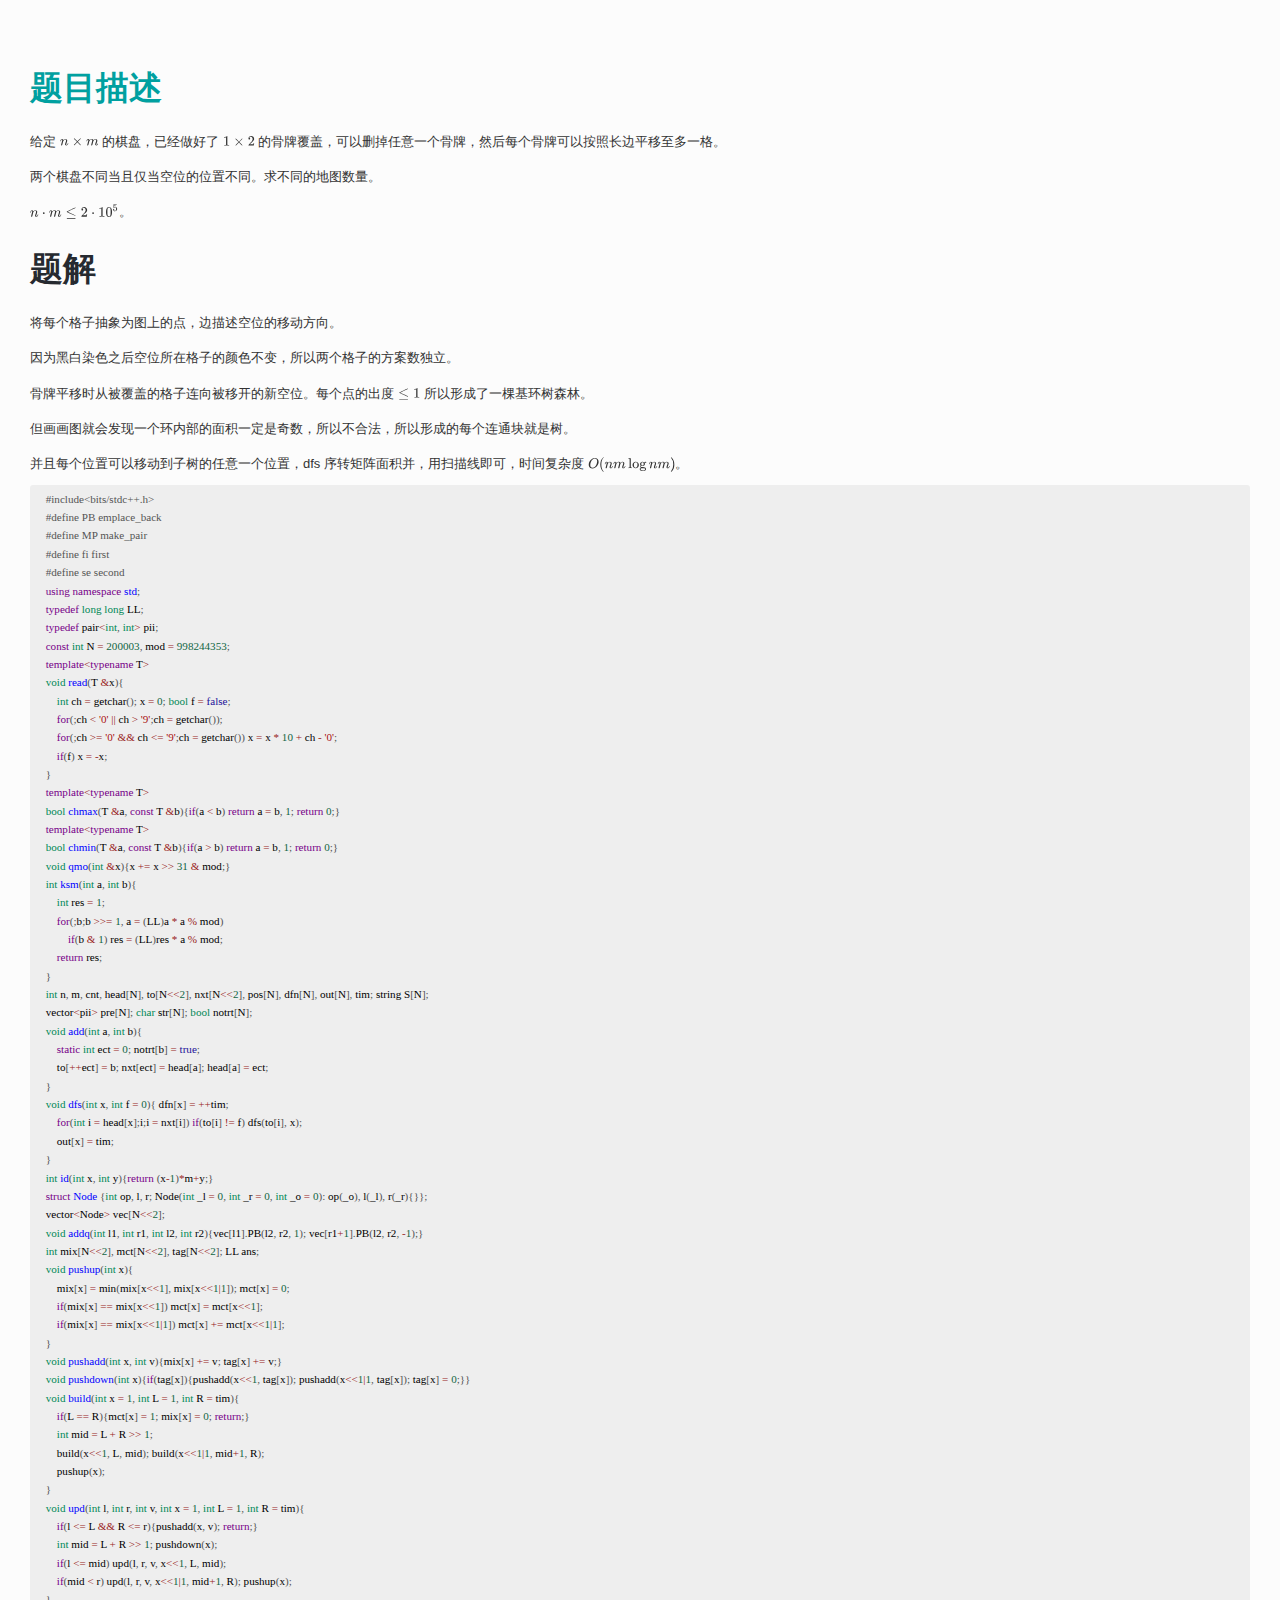
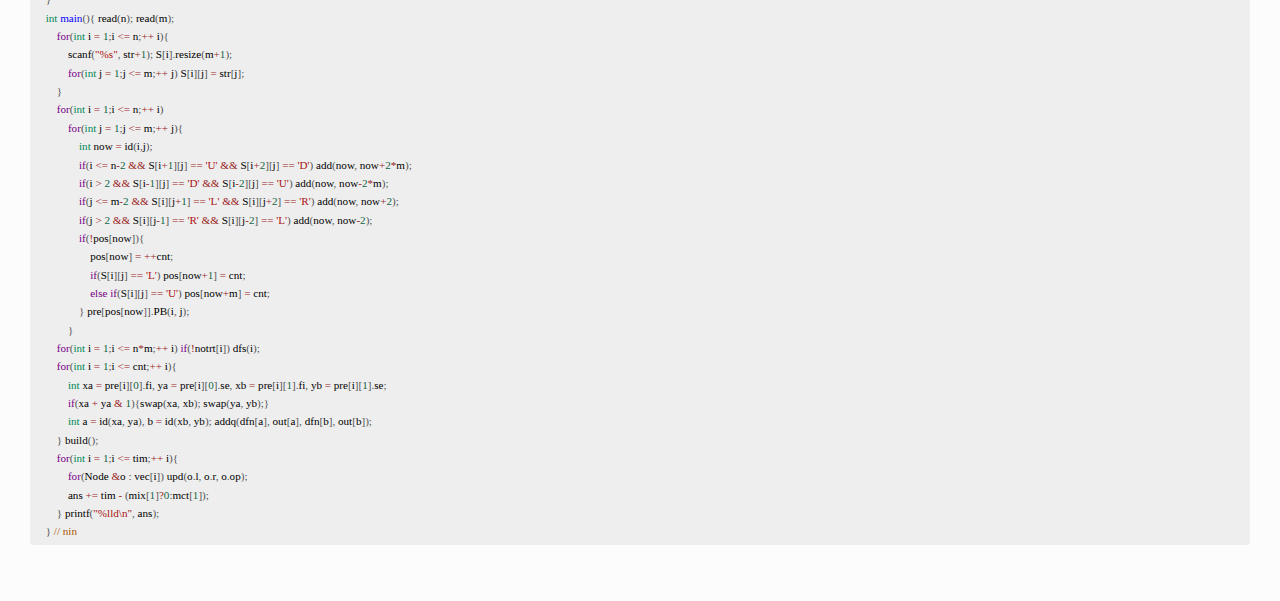
<file: CF1368G.html>
<!doctype html>
<html>
<head>
<meta charset='UTF-8'><meta name='viewport' content='width=device-width initial-scale=1'>
<title>CF1368G</title><link type="text/css" rel="stylesheet" href="./next.css">
</head>
<body class='typora-export os-windows'>
<div id='write'  class=''><h1><a name="题目描述httpwwwgdfzojcomproblem3538" class="md-header-anchor"></a><a href='http://www.gdfzoj.com/problem/3538'><span>题目描述</span></a></h1><p><span>给定 </span><span class="MathJax_SVG" tabindex="-1" style="font-size: 100%; display: inline-block;"><svg xmlns:xlink="http://www.w3.org/1999/xlink" width="6.272ex" height="1.601ex" viewBox="0 -581.9 2700.4 689.4" role="img" focusable="false" style="vertical-align: -0.25ex;"><defs><path stroke-width="0" id="E2-MJMATHI-6E" d="M21 287Q22 293 24 303T36 341T56 388T89 425T135 442Q171 442 195 424T225 390T231 369Q231 367 232 367L243 378Q304 442 382 442Q436 442 469 415T503 336T465 179T427 52Q427 26 444 26Q450 26 453 27Q482 32 505 65T540 145Q542 153 560 153Q580 153 580 145Q580 144 576 130Q568 101 554 73T508 17T439 -10Q392 -10 371 17T350 73Q350 92 386 193T423 345Q423 404 379 404H374Q288 404 229 303L222 291L189 157Q156 26 151 16Q138 -11 108 -11Q95 -11 87 -5T76 7T74 17Q74 30 112 180T152 343Q153 348 153 366Q153 405 129 405Q91 405 66 305Q60 285 60 284Q58 278 41 278H27Q21 284 21 287Z"></path><path stroke-width="0" id="E2-MJMAIN-D7" d="M630 29Q630 9 609 9Q604 9 587 25T493 118L389 222L284 117Q178 13 175 11Q171 9 168 9Q160 9 154 15T147 29Q147 36 161 51T255 146L359 250L255 354Q174 435 161 449T147 471Q147 480 153 485T168 490Q173 490 175 489Q178 487 284 383L389 278L493 382Q570 459 587 475T609 491Q630 491 630 471Q630 464 620 453T522 355L418 250L522 145Q606 61 618 48T630 29Z"></path><path stroke-width="0" id="E2-MJMATHI-6D" d="M21 287Q22 293 24 303T36 341T56 388T88 425T132 442T175 435T205 417T221 395T229 376L231 369Q231 367 232 367L243 378Q303 442 384 442Q401 442 415 440T441 433T460 423T475 411T485 398T493 385T497 373T500 364T502 357L510 367Q573 442 659 442Q713 442 746 415T780 336Q780 285 742 178T704 50Q705 36 709 31T724 26Q752 26 776 56T815 138Q818 149 821 151T837 153Q857 153 857 145Q857 144 853 130Q845 101 831 73T785 17T716 -10Q669 -10 648 17T627 73Q627 92 663 193T700 345Q700 404 656 404H651Q565 404 506 303L499 291L466 157Q433 26 428 16Q415 -11 385 -11Q372 -11 364 -4T353 8T350 18Q350 29 384 161L420 307Q423 322 423 345Q423 404 379 404H374Q288 404 229 303L222 291L189 157Q156 26 151 16Q138 -11 108 -11Q95 -11 87 -5T76 7T74 17Q74 30 112 181Q151 335 151 342Q154 357 154 369Q154 405 129 405Q107 405 92 377T69 316T57 280Q55 278 41 278H27Q21 284 21 287Z"></path></defs><g stroke="currentColor" fill="currentColor" stroke-width="0" transform="matrix(1 0 0 -1 0 0)"><use xlink:href="#E2-MJMATHI-6E" x="0" y="0"></use><use xlink:href="#E2-MJMAIN-D7" x="822" y="0"></use><use xlink:href="#E2-MJMATHI-6D" x="1822" y="0"></use></g></svg></span><script type="math/tex">n\times m</script><span> 的棋盘，已经做好了 </span><span class="MathJax_SVG" tabindex="-1" style="font-size: 100%; display: inline-block;"><svg xmlns:xlink="http://www.w3.org/1999/xlink" width="5.162ex" height="1.846ex" viewBox="0 -740.1 2222.4 794.8" role="img" focusable="false" style="vertical-align: -0.127ex;"><defs><path stroke-width="0" id="E4-MJMAIN-31" d="M213 578L200 573Q186 568 160 563T102 556H83V602H102Q149 604 189 617T245 641T273 663Q275 666 285 666Q294 666 302 660V361L303 61Q310 54 315 52T339 48T401 46H427V0H416Q395 3 257 3Q121 3 100 0H88V46H114Q136 46 152 46T177 47T193 50T201 52T207 57T213 61V578Z"></path><path stroke-width="0" id="E4-MJMAIN-D7" d="M630 29Q630 9 609 9Q604 9 587 25T493 118L389 222L284 117Q178 13 175 11Q171 9 168 9Q160 9 154 15T147 29Q147 36 161 51T255 146L359 250L255 354Q174 435 161 449T147 471Q147 480 153 485T168 490Q173 490 175 489Q178 487 284 383L389 278L493 382Q570 459 587 475T609 491Q630 491 630 471Q630 464 620 453T522 355L418 250L522 145Q606 61 618 48T630 29Z"></path><path stroke-width="0" id="E4-MJMAIN-32" d="M109 429Q82 429 66 447T50 491Q50 562 103 614T235 666Q326 666 387 610T449 465Q449 422 429 383T381 315T301 241Q265 210 201 149L142 93L218 92Q375 92 385 97Q392 99 409 186V189H449V186Q448 183 436 95T421 3V0H50V19V31Q50 38 56 46T86 81Q115 113 136 137Q145 147 170 174T204 211T233 244T261 278T284 308T305 340T320 369T333 401T340 431T343 464Q343 527 309 573T212 619Q179 619 154 602T119 569T109 550Q109 549 114 549Q132 549 151 535T170 489Q170 464 154 447T109 429Z"></path></defs><g stroke="currentColor" fill="currentColor" stroke-width="0" transform="matrix(1 0 0 -1 0 0)"><use xlink:href="#E4-MJMAIN-31" x="0" y="0"></use><use xlink:href="#E4-MJMAIN-D7" x="722" y="0"></use><use xlink:href="#E4-MJMAIN-32" x="1722" y="0"></use></g></svg></span><script type="math/tex">1\times 2</script><span> 的骨牌覆盖，可以删掉任意一个骨牌，然后每个骨牌可以按照长边平移至多一格。</span></p><p><span>两个棋盘不同当且仅当空位的位置不同。求不同的地图数量。</span></p><p><span class="MathJax_SVG" tabindex="-1" style="font-size: 100%; display: inline-block;"><svg xmlns:xlink="http://www.w3.org/1999/xlink" width="14.423ex" height="2.703ex" viewBox="0 -951 6210 1163.9" role="img" focusable="false" style="vertical-align: -0.494ex;"><defs><path stroke-width="0" id="E30-MJMATHI-6E" d="M21 287Q22 293 24 303T36 341T56 388T89 425T135 442Q171 442 195 424T225 390T231 369Q231 367 232 367L243 378Q304 442 382 442Q436 442 469 415T503 336T465 179T427 52Q427 26 444 26Q450 26 453 27Q482 32 505 65T540 145Q542 153 560 153Q580 153 580 145Q580 144 576 130Q568 101 554 73T508 17T439 -10Q392 -10 371 17T350 73Q350 92 386 193T423 345Q423 404 379 404H374Q288 404 229 303L222 291L189 157Q156 26 151 16Q138 -11 108 -11Q95 -11 87 -5T76 7T74 17Q74 30 112 180T152 343Q153 348 153 366Q153 405 129 405Q91 405 66 305Q60 285 60 284Q58 278 41 278H27Q21 284 21 287Z"></path><path stroke-width="0" id="E30-MJMAIN-22C5" d="M78 250Q78 274 95 292T138 310Q162 310 180 294T199 251Q199 226 182 208T139 190T96 207T78 250Z"></path><path stroke-width="0" id="E30-MJMATHI-6D" d="M21 287Q22 293 24 303T36 341T56 388T88 425T132 442T175 435T205 417T221 395T229 376L231 369Q231 367 232 367L243 378Q303 442 384 442Q401 442 415 440T441 433T460 423T475 411T485 398T493 385T497 373T500 364T502 357L510 367Q573 442 659 442Q713 442 746 415T780 336Q780 285 742 178T704 50Q705 36 709 31T724 26Q752 26 776 56T815 138Q818 149 821 151T837 153Q857 153 857 145Q857 144 853 130Q845 101 831 73T785 17T716 -10Q669 -10 648 17T627 73Q627 92 663 193T700 345Q700 404 656 404H651Q565 404 506 303L499 291L466 157Q433 26 428 16Q415 -11 385 -11Q372 -11 364 -4T353 8T350 18Q350 29 384 161L420 307Q423 322 423 345Q423 404 379 404H374Q288 404 229 303L222 291L189 157Q156 26 151 16Q138 -11 108 -11Q95 -11 87 -5T76 7T74 17Q74 30 112 181Q151 335 151 342Q154 357 154 369Q154 405 129 405Q107 405 92 377T69 316T57 280Q55 278 41 278H27Q21 284 21 287Z"></path><path stroke-width="0" id="E30-MJMAIN-2264" d="M674 636Q682 636 688 630T694 615T687 601Q686 600 417 472L151 346L399 228Q687 92 691 87Q694 81 694 76Q694 58 676 56H670L382 192Q92 329 90 331Q83 336 83 348Q84 359 96 365Q104 369 382 500T665 634Q669 636 674 636ZM84 -118Q84 -108 99 -98H678Q694 -104 694 -118Q694 -130 679 -138H98Q84 -131 84 -118Z"></path><path stroke-width="0" id="E30-MJMAIN-32" d="M109 429Q82 429 66 447T50 491Q50 562 103 614T235 666Q326 666 387 610T449 465Q449 422 429 383T381 315T301 241Q265 210 201 149L142 93L218 92Q375 92 385 97Q392 99 409 186V189H449V186Q448 183 436 95T421 3V0H50V19V31Q50 38 56 46T86 81Q115 113 136 137Q145 147 170 174T204 211T233 244T261 278T284 308T305 340T320 369T333 401T340 431T343 464Q343 527 309 573T212 619Q179 619 154 602T119 569T109 550Q109 549 114 549Q132 549 151 535T170 489Q170 464 154 447T109 429Z"></path><path stroke-width="0" id="E30-MJMAIN-31" d="M213 578L200 573Q186 568 160 563T102 556H83V602H102Q149 604 189 617T245 641T273 663Q275 666 285 666Q294 666 302 660V361L303 61Q310 54 315 52T339 48T401 46H427V0H416Q395 3 257 3Q121 3 100 0H88V46H114Q136 46 152 46T177 47T193 50T201 52T207 57T213 61V578Z"></path><path stroke-width="0" id="E30-MJMAIN-30" d="M96 585Q152 666 249 666Q297 666 345 640T423 548Q460 465 460 320Q460 165 417 83Q397 41 362 16T301 -15T250 -22Q224 -22 198 -16T137 16T82 83Q39 165 39 320Q39 494 96 585ZM321 597Q291 629 250 629Q208 629 178 597Q153 571 145 525T137 333Q137 175 145 125T181 46Q209 16 250 16Q290 16 318 46Q347 76 354 130T362 333Q362 478 354 524T321 597Z"></path><path stroke-width="0" id="E30-MJMAIN-35" d="M164 157Q164 133 148 117T109 101H102Q148 22 224 22Q294 22 326 82Q345 115 345 210Q345 313 318 349Q292 382 260 382H254Q176 382 136 314Q132 307 129 306T114 304Q97 304 95 310Q93 314 93 485V614Q93 664 98 664Q100 666 102 666Q103 666 123 658T178 642T253 634Q324 634 389 662Q397 666 402 666Q410 666 410 648V635Q328 538 205 538Q174 538 149 544L139 546V374Q158 388 169 396T205 412T256 420Q337 420 393 355T449 201Q449 109 385 44T229 -22Q148 -22 99 32T50 154Q50 178 61 192T84 210T107 214Q132 214 148 197T164 157Z"></path></defs><g stroke="currentColor" fill="currentColor" stroke-width="0" transform="matrix(1 0 0 -1 0 0)"><use xlink:href="#E30-MJMATHI-6E" x="0" y="0"></use><use xlink:href="#E30-MJMAIN-22C5" x="822" y="0"></use><use xlink:href="#E30-MJMATHI-6D" x="1322" y="0"></use><use xlink:href="#E30-MJMAIN-2264" x="2478" y="0"></use><use xlink:href="#E30-MJMAIN-32" x="3534" y="0"></use><use xlink:href="#E30-MJMAIN-22C5" x="4256" y="0"></use><g transform="translate(4756,0)"><use xlink:href="#E30-MJMAIN-31"></use><use xlink:href="#E30-MJMAIN-30" x="500" y="0"></use><use transform="scale(0.707)" xlink:href="#E30-MJMAIN-35" x="1414" y="555"></use></g></g></svg></span><script type="math/tex">n\cdot m\le 2\cdot 10^5</script><span>。</span></p><h1><a name="题解" class="md-header-anchor"></a><span>题解</span></h1><p><span>将每个格子抽象为图上的点，边描述空位的移动方向。</span></p><p><span>因为黑白染色之后空位所在格子的颜色不变，所以两个格子的方案数独立。</span></p><p><span>骨牌平移时从被覆盖的格子连向被移开的新空位。每个点的出度 </span><span class="MathJax_SVG" tabindex="-1" style="font-size: 100%; display: inline-block;"><svg xmlns:xlink="http://www.w3.org/1999/xlink" width="3.613ex" height="2.213ex" viewBox="0 -740.1 1555.8 953" role="img" focusable="false" style="vertical-align: -0.494ex;"><defs><path stroke-width="0" id="E36-MJMAIN-2264" d="M674 636Q682 636 688 630T694 615T687 601Q686 600 417 472L151 346L399 228Q687 92 691 87Q694 81 694 76Q694 58 676 56H670L382 192Q92 329 90 331Q83 336 83 348Q84 359 96 365Q104 369 382 500T665 634Q669 636 674 636ZM84 -118Q84 -108 99 -98H678Q694 -104 694 -118Q694 -130 679 -138H98Q84 -131 84 -118Z"></path><path stroke-width="0" id="E36-MJMAIN-31" d="M213 578L200 573Q186 568 160 563T102 556H83V602H102Q149 604 189 617T245 641T273 663Q275 666 285 666Q294 666 302 660V361L303 61Q310 54 315 52T339 48T401 46H427V0H416Q395 3 257 3Q121 3 100 0H88V46H114Q136 46 152 46T177 47T193 50T201 52T207 57T213 61V578Z"></path></defs><g stroke="currentColor" fill="currentColor" stroke-width="0" transform="matrix(1 0 0 -1 0 0)"><use xlink:href="#E36-MJMAIN-2264" x="0" y="0"></use><use xlink:href="#E36-MJMAIN-31" x="1055" y="0"></use></g></svg></span><script type="math/tex">\le 1</script><span> 所以形成了一棵基环树森林。</span></p><p><span>但画画图就会发现一个环内部的面积一定是奇数，所以不合法，所以形成的每个连通块就是树。</span></p><p><span>并且每个位置可以移动到子树的任意一个位置，dfs 序转矩阵面积并，用扫描线即可，时间复杂度 </span><span class="MathJax_SVG" tabindex="-1" style="font-size: 100%; display: inline-block;"><svg xmlns:xlink="http://www.w3.org/1999/xlink" width="14.187ex" height="2.703ex" viewBox="0 -845.5 6108.3 1163.9" role="img" focusable="false" style="vertical-align: -0.739ex;"><defs><path stroke-width="0" id="E40-MJMATHI-4F" d="M740 435Q740 320 676 213T511 42T304 -22Q207 -22 138 35T51 201Q50 209 50 244Q50 346 98 438T227 601Q351 704 476 704Q514 704 524 703Q621 689 680 617T740 435ZM637 476Q637 565 591 615T476 665Q396 665 322 605Q242 542 200 428T157 216Q157 126 200 73T314 19Q404 19 485 98T608 313Q637 408 637 476Z"></path><path stroke-width="0" id="E40-MJMAIN-28" d="M94 250Q94 319 104 381T127 488T164 576T202 643T244 695T277 729T302 750H315H319Q333 750 333 741Q333 738 316 720T275 667T226 581T184 443T167 250T184 58T225 -81T274 -167T316 -220T333 -241Q333 -250 318 -250H315H302L274 -226Q180 -141 137 -14T94 250Z"></path><path stroke-width="0" id="E40-MJMATHI-6E" d="M21 287Q22 293 24 303T36 341T56 388T89 425T135 442Q171 442 195 424T225 390T231 369Q231 367 232 367L243 378Q304 442 382 442Q436 442 469 415T503 336T465 179T427 52Q427 26 444 26Q450 26 453 27Q482 32 505 65T540 145Q542 153 560 153Q580 153 580 145Q580 144 576 130Q568 101 554 73T508 17T439 -10Q392 -10 371 17T350 73Q350 92 386 193T423 345Q423 404 379 404H374Q288 404 229 303L222 291L189 157Q156 26 151 16Q138 -11 108 -11Q95 -11 87 -5T76 7T74 17Q74 30 112 180T152 343Q153 348 153 366Q153 405 129 405Q91 405 66 305Q60 285 60 284Q58 278 41 278H27Q21 284 21 287Z"></path><path stroke-width="0" id="E40-MJMATHI-6D" d="M21 287Q22 293 24 303T36 341T56 388T88 425T132 442T175 435T205 417T221 395T229 376L231 369Q231 367 232 367L243 378Q303 442 384 442Q401 442 415 440T441 433T460 423T475 411T485 398T493 385T497 373T500 364T502 357L510 367Q573 442 659 442Q713 442 746 415T780 336Q780 285 742 178T704 50Q705 36 709 31T724 26Q752 26 776 56T815 138Q818 149 821 151T837 153Q857 153 857 145Q857 144 853 130Q845 101 831 73T785 17T716 -10Q669 -10 648 17T627 73Q627 92 663 193T700 345Q700 404 656 404H651Q565 404 506 303L499 291L466 157Q433 26 428 16Q415 -11 385 -11Q372 -11 364 -4T353 8T350 18Q350 29 384 161L420 307Q423 322 423 345Q423 404 379 404H374Q288 404 229 303L222 291L189 157Q156 26 151 16Q138 -11 108 -11Q95 -11 87 -5T76 7T74 17Q74 30 112 181Q151 335 151 342Q154 357 154 369Q154 405 129 405Q107 405 92 377T69 316T57 280Q55 278 41 278H27Q21 284 21 287Z"></path><path stroke-width="0" id="E40-MJMAIN-6C" d="M42 46H56Q95 46 103 60V68Q103 77 103 91T103 124T104 167T104 217T104 272T104 329Q104 366 104 407T104 482T104 542T103 586T103 603Q100 622 89 628T44 637H26V660Q26 683 28 683L38 684Q48 685 67 686T104 688Q121 689 141 690T171 693T182 694H185V379Q185 62 186 60Q190 52 198 49Q219 46 247 46H263V0H255L232 1Q209 2 183 2T145 3T107 3T57 1L34 0H26V46H42Z"></path><path stroke-width="0" id="E40-MJMAIN-6F" d="M28 214Q28 309 93 378T250 448Q340 448 405 380T471 215Q471 120 407 55T250 -10Q153 -10 91 57T28 214ZM250 30Q372 30 372 193V225V250Q372 272 371 288T364 326T348 362T317 390T268 410Q263 411 252 411Q222 411 195 399Q152 377 139 338T126 246V226Q126 130 145 91Q177 30 250 30Z"></path><path stroke-width="0" id="E40-MJMAIN-67" d="M329 409Q373 453 429 453Q459 453 472 434T485 396Q485 382 476 371T449 360Q416 360 412 390Q410 404 415 411Q415 412 416 414V415Q388 412 363 393Q355 388 355 386Q355 385 359 381T368 369T379 351T388 325T392 292Q392 230 343 187T222 143Q172 143 123 171Q112 153 112 133Q112 98 138 81Q147 75 155 75T227 73Q311 72 335 67Q396 58 431 26Q470 -13 470 -72Q470 -139 392 -175Q332 -206 250 -206Q167 -206 107 -175Q29 -140 29 -75Q29 -39 50 -15T92 18L103 24Q67 55 67 108Q67 155 96 193Q52 237 52 292Q52 355 102 398T223 442Q274 442 318 416L329 409ZM299 343Q294 371 273 387T221 404Q192 404 171 388T145 343Q142 326 142 292Q142 248 149 227T179 192Q196 182 222 182Q244 182 260 189T283 207T294 227T299 242Q302 258 302 292T299 343ZM403 -75Q403 -50 389 -34T348 -11T299 -2T245 0H218Q151 0 138 -6Q118 -15 107 -34T95 -74Q95 -84 101 -97T122 -127T170 -155T250 -167Q319 -167 361 -139T403 -75Z"></path><path stroke-width="0" id="E40-MJMAIN-29" d="M60 749L64 750Q69 750 74 750H86L114 726Q208 641 251 514T294 250Q294 182 284 119T261 12T224 -76T186 -143T145 -194T113 -227T90 -246Q87 -249 86 -250H74Q66 -250 63 -250T58 -247T55 -238Q56 -237 66 -225Q221 -64 221 250T66 725Q56 737 55 738Q55 746 60 749Z"></path></defs><g stroke="currentColor" fill="currentColor" stroke-width="0" transform="matrix(1 0 0 -1 0 0)"><use xlink:href="#E40-MJMATHI-4F" x="0" y="0"></use><use xlink:href="#E40-MJMAIN-28" x="763" y="0"></use><use xlink:href="#E40-MJMATHI-6E" x="1152" y="0"></use><use xlink:href="#E40-MJMATHI-6D" x="1752" y="0"></use><g transform="translate(2796,0)"><use xlink:href="#E40-MJMAIN-6C"></use><use xlink:href="#E40-MJMAIN-6F" x="278" y="0"></use><use xlink:href="#E40-MJMAIN-67" x="778" y="0"></use></g><use xlink:href="#E40-MJMATHI-6E" x="4241" y="0"></use><use xlink:href="#E40-MJMATHI-6D" x="4841" y="0"></use><use xlink:href="#E40-MJMAIN-29" x="5719" y="0"></use></g></svg></span><script type="math/tex">O(nm\log nm)</script><span>。</span></p><pre lang="cpp" class="md-fences md-end-block ty-contain-cm modeLoaded" spellcheck="false" style="break-inside: unset;"><div class="CodeMirror cm-s-inner CodeMirror-wrap" lang="cpp"><div style="overflow: hidden; position: relative; width: 3px; height: 0px; top: 0px; left: 4px;"><textarea autocorrect="off" autocapitalize="off" spellcheck="false" tabindex="0" style="position: absolute; bottom: -1em; padding: 0px; width: 1000px; height: 1em; outline: none;"></textarea></div><div class="CodeMirror-scrollbar-filler" cm-not-content="true"></div><div class="CodeMirror-gutter-filler" cm-not-content="true"></div><div class="CodeMirror-scroll" tabindex="-1"><div class="CodeMirror-sizer" style="margin-left: 0px; margin-bottom: 0px; border-right-width: 0px; padding-right: 0px; padding-bottom: 0px;"><div style="position: relative; top: 0px;"><div class="CodeMirror-lines" role="presentation"><div role="presentation" style="position: relative; outline: none;"><div class="CodeMirror-measure"><span><span>​</span>x</span></div><div class="CodeMirror-measure"></div><div style="position: relative; z-index: 1;"></div><div class="CodeMirror-code" role="presentation" style=""><div class="CodeMirror-activeline" style="position: relative;"><div class="CodeMirror-activeline-background CodeMirror-linebackground"></div><div class="CodeMirror-gutter-background CodeMirror-activeline-gutter" style="left: 0px; width: 0px;"></div><pre class=" CodeMirror-line " role="presentation"><span role="presentation" style="padding-right: 0.1px;"><span class="cm-meta">#include&lt;bits/stdc++.h&gt;</span></span></pre></div><pre class=" CodeMirror-line " role="presentation"><span role="presentation" style="padding-right: 0.1px;"><span class="cm-meta">#define PB emplace_back</span></span></pre><pre class=" CodeMirror-line " role="presentation"><span role="presentation" style="padding-right: 0.1px;"><span class="cm-meta">#define MP make_pair</span></span></pre><pre class=" CodeMirror-line " role="presentation"><span role="presentation" style="padding-right: 0.1px;"><span class="cm-meta">#define fi first</span></span></pre><pre class=" CodeMirror-line " role="presentation"><span role="presentation" style="padding-right: 0.1px;"><span class="cm-meta">#define se second</span></span></pre><pre class=" CodeMirror-line " role="presentation"><span role="presentation" style="padding-right: 0.1px;"><span class="cm-keyword">using</span> <span class="cm-keyword">namespace</span> <span class="cm-def">std</span>;</span></pre><pre class=" CodeMirror-line " role="presentation"><span role="presentation" style="padding-right: 0.1px;"><span class="cm-keyword">typedef</span> <span class="cm-variable-3">long</span> <span class="cm-variable-3">long</span> <span class="cm-variable">LL</span>;</span></pre><pre class=" CodeMirror-line " role="presentation"><span role="presentation" style="padding-right: 0.1px;"><span class="cm-keyword">typedef</span> <span class="cm-variable">pair</span><span class="cm-operator">&lt;</span><span class="cm-variable-3">int</span>, <span class="cm-variable-3">int</span><span class="cm-operator">&gt;</span> <span class="cm-variable">pii</span>;</span></pre><pre class=" CodeMirror-line " role="presentation"><span role="presentation" style="padding-right: 0.1px;"><span class="cm-keyword">const</span> <span class="cm-variable-3">int</span> <span class="cm-variable">N</span> <span class="cm-operator">=</span> <span class="cm-number">200003</span>, <span class="cm-variable">mod</span> <span class="cm-operator">=</span> <span class="cm-number">998244353</span>;</span></pre><pre class=" CodeMirror-line " role="presentation"><span role="presentation" style="padding-right: 0.1px;"><span class="cm-keyword">template</span><span class="cm-operator">&lt;</span><span class="cm-keyword">typename</span> <span class="cm-variable">T</span><span class="cm-operator">&gt;</span></span></pre><pre class=" CodeMirror-line " role="presentation"><span role="presentation" style="padding-right: 0.1px;"><span class="cm-variable-3">void</span> <span class="cm-def">read</span>(<span class="cm-variable">T</span> <span class="cm-operator">&amp;</span><span class="cm-variable">x</span>){</span></pre><pre class=" CodeMirror-line " role="presentation"><span role="presentation" style="padding-right: 0.1px;"> &nbsp; &nbsp;<span class="cm-variable-3">int</span> <span class="cm-variable">ch</span> <span class="cm-operator">=</span> <span class="cm-variable">getchar</span>(); <span class="cm-variable">x</span> <span class="cm-operator">=</span> <span class="cm-number">0</span>; <span class="cm-variable-3">bool</span> <span class="cm-variable">f</span> <span class="cm-operator">=</span> <span class="cm-atom">false</span>;</span></pre><pre class=" CodeMirror-line " role="presentation"><span role="presentation" style="padding-right: 0.1px;"> &nbsp; &nbsp;<span class="cm-keyword">for</span>(;<span class="cm-variable">ch</span> <span class="cm-operator">&lt;</span> <span class="cm-string">'0'</span> <span class="cm-operator">||</span> <span class="cm-variable">ch</span> <span class="cm-operator">&gt;</span> <span class="cm-string">'9'</span>;<span class="cm-variable">ch</span> <span class="cm-operator">=</span> <span class="cm-variable">getchar</span>());</span></pre><pre class=" CodeMirror-line " role="presentation"><span role="presentation" style="padding-right: 0.1px;"> &nbsp; &nbsp;<span class="cm-keyword">for</span>(;<span class="cm-variable">ch</span> <span class="cm-operator">&gt;=</span> <span class="cm-string">'0'</span> <span class="cm-operator">&amp;&amp;</span> <span class="cm-variable">ch</span> <span class="cm-operator">&lt;=</span> <span class="cm-string">'9'</span>;<span class="cm-variable">ch</span> <span class="cm-operator">=</span> <span class="cm-variable">getchar</span>()) <span class="cm-variable">x</span> <span class="cm-operator">=</span> <span class="cm-variable">x</span> <span class="cm-operator">*</span> <span class="cm-number">10</span> <span class="cm-operator">+</span> <span class="cm-variable">ch</span> <span class="cm-operator">-</span> <span class="cm-string">'0'</span>;</span></pre><pre class=" CodeMirror-line " role="presentation"><span role="presentation" style="padding-right: 0.1px;"> &nbsp; &nbsp;<span class="cm-keyword">if</span>(<span class="cm-variable">f</span>) <span class="cm-variable">x</span> <span class="cm-operator">=</span> <span class="cm-operator">-</span><span class="cm-variable">x</span>;</span></pre><pre class=" CodeMirror-line " role="presentation"><span role="presentation" style="padding-right: 0.1px;">}</span></pre><pre class=" CodeMirror-line " role="presentation"><span role="presentation" style="padding-right: 0.1px;"><span class="cm-keyword">template</span><span class="cm-operator">&lt;</span><span class="cm-keyword">typename</span> <span class="cm-variable">T</span><span class="cm-operator">&gt;</span></span></pre><pre class=" CodeMirror-line " role="presentation"><span role="presentation" style="padding-right: 0.1px;"><span class="cm-variable-3">bool</span> <span class="cm-def">chmax</span>(<span class="cm-variable">T</span> <span class="cm-operator">&amp;</span><span class="cm-variable">a</span>, <span class="cm-keyword">const</span> <span class="cm-variable">T</span> <span class="cm-operator">&amp;</span><span class="cm-variable">b</span>){<span class="cm-keyword">if</span>(<span class="cm-variable">a</span> <span class="cm-operator">&lt;</span> <span class="cm-variable">b</span>) <span class="cm-keyword">return</span> <span class="cm-variable">a</span> <span class="cm-operator">=</span> <span class="cm-variable">b</span>, <span class="cm-number">1</span>; <span class="cm-keyword">return</span> <span class="cm-number">0</span>;}</span></pre><pre class=" CodeMirror-line " role="presentation"><span role="presentation" style="padding-right: 0.1px;"><span class="cm-keyword">template</span><span class="cm-operator">&lt;</span><span class="cm-keyword">typename</span> <span class="cm-variable">T</span><span class="cm-operator">&gt;</span></span></pre><pre class=" CodeMirror-line " role="presentation"><span role="presentation" style="padding-right: 0.1px;"><span class="cm-variable-3">bool</span> <span class="cm-def">chmin</span>(<span class="cm-variable">T</span> <span class="cm-operator">&amp;</span><span class="cm-variable">a</span>, <span class="cm-keyword">const</span> <span class="cm-variable">T</span> <span class="cm-operator">&amp;</span><span class="cm-variable">b</span>){<span class="cm-keyword">if</span>(<span class="cm-variable">a</span> <span class="cm-operator">&gt;</span> <span class="cm-variable">b</span>) <span class="cm-keyword">return</span> <span class="cm-variable">a</span> <span class="cm-operator">=</span> <span class="cm-variable">b</span>, <span class="cm-number">1</span>; <span class="cm-keyword">return</span> <span class="cm-number">0</span>;}</span></pre><pre class=" CodeMirror-line " role="presentation"><span role="presentation" style="padding-right: 0.1px;"><span class="cm-variable-3">void</span> <span class="cm-def">qmo</span>(<span class="cm-variable-3">int</span> <span class="cm-operator">&amp;</span><span class="cm-variable">x</span>){<span class="cm-variable">x</span> <span class="cm-operator">+=</span> <span class="cm-variable">x</span> <span class="cm-operator">&gt;&gt;</span> <span class="cm-number">31</span> <span class="cm-operator">&amp;</span> <span class="cm-variable">mod</span>;}</span></pre><pre class=" CodeMirror-line " role="presentation"><span role="presentation" style="padding-right: 0.1px;"><span class="cm-variable-3">int</span> <span class="cm-def">ksm</span>(<span class="cm-variable-3">int</span> <span class="cm-variable">a</span>, <span class="cm-variable-3">int</span> <span class="cm-variable">b</span>){</span></pre><pre class=" CodeMirror-line " role="presentation"><span role="presentation" style="padding-right: 0.1px;"> &nbsp; &nbsp;<span class="cm-variable-3">int</span> <span class="cm-variable">res</span> <span class="cm-operator">=</span> <span class="cm-number">1</span>;</span></pre><pre class=" CodeMirror-line " role="presentation"><span role="presentation" style="padding-right: 0.1px;"> &nbsp; &nbsp;<span class="cm-keyword">for</span>(;<span class="cm-variable">b</span>;<span class="cm-variable">b</span> <span class="cm-operator">&gt;&gt;=</span> <span class="cm-number">1</span>, <span class="cm-variable">a</span> <span class="cm-operator">=</span> (<span class="cm-variable">LL</span>)<span class="cm-variable">a</span> <span class="cm-operator">*</span> <span class="cm-variable">a</span> <span class="cm-operator">%</span> <span class="cm-variable">mod</span>)</span></pre><pre class=" CodeMirror-line " role="presentation"><span role="presentation" style="padding-right: 0.1px;"> &nbsp; &nbsp; &nbsp; &nbsp;<span class="cm-keyword">if</span>(<span class="cm-variable">b</span> <span class="cm-operator">&amp;</span> <span class="cm-number">1</span>) <span class="cm-variable">res</span> <span class="cm-operator">=</span> (<span class="cm-variable">LL</span>)<span class="cm-variable">res</span> <span class="cm-operator">*</span> <span class="cm-variable">a</span> <span class="cm-operator">%</span> <span class="cm-variable">mod</span>;</span></pre><pre class=" CodeMirror-line " role="presentation"><span role="presentation" style="padding-right: 0.1px;"> &nbsp; &nbsp;<span class="cm-keyword">return</span> <span class="cm-variable">res</span>;</span></pre><pre class=" CodeMirror-line " role="presentation"><span role="presentation" style="padding-right: 0.1px;">}</span></pre><pre class=" CodeMirror-line " role="presentation"><span role="presentation" style="padding-right: 0.1px;"><span class="cm-variable-3">int</span> <span class="cm-variable">n</span>, <span class="cm-variable">m</span>, <span class="cm-variable">cnt</span>, <span class="cm-variable">head</span>[<span class="cm-variable">N</span>], <span class="cm-variable">to</span>[<span class="cm-variable">N</span><span class="cm-operator">&lt;&lt;</span><span class="cm-number">2</span>], <span class="cm-variable">nxt</span>[<span class="cm-variable">N</span><span class="cm-operator">&lt;&lt;</span><span class="cm-number">2</span>], <span class="cm-variable">pos</span>[<span class="cm-variable">N</span>], <span class="cm-variable">dfn</span>[<span class="cm-variable">N</span>], <span class="cm-variable">out</span>[<span class="cm-variable">N</span>], <span class="cm-variable">tim</span>; <span class="cm-variable">string</span> <span class="cm-variable">S</span>[<span class="cm-variable">N</span>];</span></pre><pre class=" CodeMirror-line " role="presentation"><span role="presentation" style="padding-right: 0.1px;"><span class="cm-variable">vector</span><span class="cm-operator">&lt;</span><span class="cm-variable">pii</span><span class="cm-operator">&gt;</span> <span class="cm-variable">pre</span>[<span class="cm-variable">N</span>]; <span class="cm-variable-3">char</span> <span class="cm-variable">str</span>[<span class="cm-variable">N</span>]; <span class="cm-variable-3">bool</span> <span class="cm-variable">notrt</span>[<span class="cm-variable">N</span>];</span></pre><pre class=" CodeMirror-line " role="presentation"><span role="presentation" style="padding-right: 0.1px;"><span class="cm-variable-3">void</span> <span class="cm-def">add</span>(<span class="cm-variable-3">int</span> <span class="cm-variable">a</span>, <span class="cm-variable-3">int</span> <span class="cm-variable">b</span>){</span></pre><pre class=" CodeMirror-line " role="presentation"><span role="presentation" style="padding-right: 0.1px;"><span class="cm-tab" role="presentation" cm-text="	">    </span><span class="cm-keyword">static</span> <span class="cm-variable-3">int</span> <span class="cm-variable">ect</span> <span class="cm-operator">=</span> <span class="cm-number">0</span>; <span class="cm-variable">notrt</span>[<span class="cm-variable">b</span>] <span class="cm-operator">=</span> <span class="cm-atom">true</span>;</span></pre><pre class=" CodeMirror-line " role="presentation"><span role="presentation" style="padding-right: 0.1px;"><span class="cm-tab" role="presentation" cm-text="	">    </span><span class="cm-variable">to</span>[<span class="cm-operator">++</span><span class="cm-variable">ect</span>] <span class="cm-operator">=</span> <span class="cm-variable">b</span>; <span class="cm-variable">nxt</span>[<span class="cm-variable">ect</span>] <span class="cm-operator">=</span> <span class="cm-variable">head</span>[<span class="cm-variable">a</span>]; <span class="cm-variable">head</span>[<span class="cm-variable">a</span>] <span class="cm-operator">=</span> <span class="cm-variable">ect</span>;</span></pre><pre class=" CodeMirror-line " role="presentation"><span role="presentation" style="padding-right: 0.1px;">}</span></pre><pre class=" CodeMirror-line " role="presentation"><span role="presentation" style="padding-right: 0.1px;"><span class="cm-variable-3">void</span> <span class="cm-def">dfs</span>(<span class="cm-variable-3">int</span> <span class="cm-variable">x</span>, <span class="cm-variable-3">int</span> <span class="cm-variable">f</span> <span class="cm-operator">=</span> <span class="cm-number">0</span>){ <span class="cm-variable">dfn</span>[<span class="cm-variable">x</span>] <span class="cm-operator">=</span> <span class="cm-operator">++</span><span class="cm-variable">tim</span>;</span></pre><pre class=" CodeMirror-line " role="presentation"><span role="presentation" style="padding-right: 0.1px;"><span class="cm-tab" role="presentation" cm-text="	">    </span><span class="cm-keyword">for</span>(<span class="cm-variable-3">int</span> <span class="cm-variable">i</span> <span class="cm-operator">=</span> <span class="cm-variable">head</span>[<span class="cm-variable">x</span>];<span class="cm-variable">i</span>;<span class="cm-variable">i</span> <span class="cm-operator">=</span> <span class="cm-variable">nxt</span>[<span class="cm-variable">i</span>]) <span class="cm-keyword">if</span>(<span class="cm-variable">to</span>[<span class="cm-variable">i</span>] <span class="cm-operator">!=</span> <span class="cm-variable">f</span>) <span class="cm-variable">dfs</span>(<span class="cm-variable">to</span>[<span class="cm-variable">i</span>], <span class="cm-variable">x</span>);</span></pre><pre class=" CodeMirror-line " role="presentation"><span role="presentation" style="padding-right: 0.1px;"><span class="cm-tab" role="presentation" cm-text="	">    </span><span class="cm-variable">out</span>[<span class="cm-variable">x</span>] <span class="cm-operator">=</span> <span class="cm-variable">tim</span>;</span></pre><pre class=" CodeMirror-line " role="presentation"><span role="presentation" style="padding-right: 0.1px;">}</span></pre><pre class=" CodeMirror-line " role="presentation"><span role="presentation" style="padding-right: 0.1px;"><span class="cm-variable-3">int</span> <span class="cm-def">id</span>(<span class="cm-variable-3">int</span> <span class="cm-variable">x</span>, <span class="cm-variable-3">int</span> <span class="cm-variable">y</span>){<span class="cm-keyword">return</span> (<span class="cm-variable">x</span><span class="cm-operator">-</span><span class="cm-number">1</span>)<span class="cm-operator">*</span><span class="cm-variable">m</span><span class="cm-operator">+</span><span class="cm-variable">y</span>;}</span></pre><pre class=" CodeMirror-line " role="presentation"><span role="presentation" style="padding-right: 0.1px;"><span class="cm-keyword">struct</span> <span class="cm-def">Node</span> {<span class="cm-variable-3">int</span> <span class="cm-variable">op</span>, <span class="cm-variable">l</span>, <span class="cm-variable">r</span>; <span class="cm-variable">Node</span>(<span class="cm-variable-3">int</span> <span class="cm-variable">_l</span> <span class="cm-operator">=</span> <span class="cm-number">0</span>, <span class="cm-variable-3">int</span> <span class="cm-variable">_r</span> <span class="cm-operator">=</span> <span class="cm-number">0</span>, <span class="cm-variable-3">int</span> <span class="cm-variable">_o</span> <span class="cm-operator">=</span> <span class="cm-number">0</span>): <span class="cm-variable">op</span>(<span class="cm-variable">_o</span>), <span class="cm-variable">l</span>(<span class="cm-variable">_l</span>), <span class="cm-variable">r</span>(<span class="cm-variable">_r</span>){}};</span></pre><pre class=" CodeMirror-line " role="presentation"><span role="presentation" style="padding-right: 0.1px;"><span class="cm-variable">vector</span><span class="cm-operator">&lt;</span><span class="cm-variable">Node</span><span class="cm-operator">&gt;</span> <span class="cm-variable">vec</span>[<span class="cm-variable">N</span><span class="cm-operator">&lt;&lt;</span><span class="cm-number">2</span>];</span></pre><pre class=" CodeMirror-line " role="presentation"><span role="presentation" style="padding-right: 0.1px;"><span class="cm-variable-3">void</span> <span class="cm-def">addq</span>(<span class="cm-variable-3">int</span> <span class="cm-variable">l1</span>, <span class="cm-variable-3">int</span> <span class="cm-variable">r1</span>, <span class="cm-variable-3">int</span> <span class="cm-variable">l2</span>, <span class="cm-variable-3">int</span> <span class="cm-variable">r2</span>){<span class="cm-variable">vec</span>[<span class="cm-variable">l1</span>].<span class="cm-variable">PB</span>(<span class="cm-variable">l2</span>, <span class="cm-variable">r2</span>, <span class="cm-number">1</span>); <span class="cm-variable">vec</span>[<span class="cm-variable">r1</span><span class="cm-operator">+</span><span class="cm-number">1</span>].<span class="cm-variable">PB</span>(<span class="cm-variable">l2</span>, <span class="cm-variable">r2</span>, <span class="cm-operator">-</span><span class="cm-number">1</span>);}</span></pre><pre class=" CodeMirror-line " role="presentation"><span role="presentation" style="padding-right: 0.1px;"><span class="cm-variable-3">int</span> <span class="cm-variable">mix</span>[<span class="cm-variable">N</span><span class="cm-operator">&lt;&lt;</span><span class="cm-number">2</span>], <span class="cm-variable">mct</span>[<span class="cm-variable">N</span><span class="cm-operator">&lt;&lt;</span><span class="cm-number">2</span>], <span class="cm-variable">tag</span>[<span class="cm-variable">N</span><span class="cm-operator">&lt;&lt;</span><span class="cm-number">2</span>]; <span class="cm-variable">LL</span> <span class="cm-variable">ans</span>;</span></pre><pre class=" CodeMirror-line " role="presentation"><span role="presentation" style="padding-right: 0.1px;"><span class="cm-variable-3">void</span> <span class="cm-def">pushup</span>(<span class="cm-variable-3">int</span> <span class="cm-variable">x</span>){</span></pre><pre class=" CodeMirror-line " role="presentation"><span role="presentation" style="padding-right: 0.1px;"><span class="cm-tab" role="presentation" cm-text="	">    </span><span class="cm-variable">mix</span>[<span class="cm-variable">x</span>] <span class="cm-operator">=</span> <span class="cm-variable">min</span>(<span class="cm-variable">mix</span>[<span class="cm-variable">x</span><span class="cm-operator">&lt;&lt;</span><span class="cm-number">1</span>], <span class="cm-variable">mix</span>[<span class="cm-variable">x</span><span class="cm-operator">&lt;&lt;</span><span class="cm-number">1</span><span class="cm-operator">|</span><span class="cm-number">1</span>]); <span class="cm-variable">mct</span>[<span class="cm-variable">x</span>] <span class="cm-operator">=</span> <span class="cm-number">0</span>;</span></pre><pre class=" CodeMirror-line " role="presentation"><span role="presentation" style="padding-right: 0.1px;"><span class="cm-tab" role="presentation" cm-text="	">    </span><span class="cm-keyword">if</span>(<span class="cm-variable">mix</span>[<span class="cm-variable">x</span>] <span class="cm-operator">==</span> <span class="cm-variable">mix</span>[<span class="cm-variable">x</span><span class="cm-operator">&lt;&lt;</span><span class="cm-number">1</span>]) <span class="cm-variable">mct</span>[<span class="cm-variable">x</span>] <span class="cm-operator">=</span> <span class="cm-variable">mct</span>[<span class="cm-variable">x</span><span class="cm-operator">&lt;&lt;</span><span class="cm-number">1</span>];</span></pre><pre class=" CodeMirror-line " role="presentation"><span role="presentation" style="padding-right: 0.1px;"><span class="cm-tab" role="presentation" cm-text="	">    </span><span class="cm-keyword">if</span>(<span class="cm-variable">mix</span>[<span class="cm-variable">x</span>] <span class="cm-operator">==</span> <span class="cm-variable">mix</span>[<span class="cm-variable">x</span><span class="cm-operator">&lt;&lt;</span><span class="cm-number">1</span><span class="cm-operator">|</span><span class="cm-number">1</span>]) <span class="cm-variable">mct</span>[<span class="cm-variable">x</span>] <span class="cm-operator">+=</span> <span class="cm-variable">mct</span>[<span class="cm-variable">x</span><span class="cm-operator">&lt;&lt;</span><span class="cm-number">1</span><span class="cm-operator">|</span><span class="cm-number">1</span>];</span></pre><pre class=" CodeMirror-line " role="presentation"><span role="presentation" style="padding-right: 0.1px;">}</span></pre><pre class=" CodeMirror-line " role="presentation"><span role="presentation" style="padding-right: 0.1px;"><span class="cm-variable-3">void</span> <span class="cm-def">pushadd</span>(<span class="cm-variable-3">int</span> <span class="cm-variable">x</span>, <span class="cm-variable-3">int</span> <span class="cm-variable">v</span>){<span class="cm-variable">mix</span>[<span class="cm-variable">x</span>] <span class="cm-operator">+=</span> <span class="cm-variable">v</span>; <span class="cm-variable">tag</span>[<span class="cm-variable">x</span>] <span class="cm-operator">+=</span> <span class="cm-variable">v</span>;}</span></pre><pre class=" CodeMirror-line " role="presentation"><span role="presentation" style="padding-right: 0.1px;"><span class="cm-variable-3">void</span> <span class="cm-def">pushdown</span>(<span class="cm-variable-3">int</span> <span class="cm-variable">x</span>){<span class="cm-keyword">if</span>(<span class="cm-variable">tag</span>[<span class="cm-variable">x</span>]){<span class="cm-variable">pushadd</span>(<span class="cm-variable">x</span><span class="cm-operator">&lt;&lt;</span><span class="cm-number">1</span>, <span class="cm-variable">tag</span>[<span class="cm-variable">x</span>]); <span class="cm-variable">pushadd</span>(<span class="cm-variable">x</span><span class="cm-operator">&lt;&lt;</span><span class="cm-number">1</span><span class="cm-operator">|</span><span class="cm-number">1</span>, <span class="cm-variable">tag</span>[<span class="cm-variable">x</span>]); <span class="cm-variable">tag</span>[<span class="cm-variable">x</span>] <span class="cm-operator">=</span> <span class="cm-number">0</span>;}}</span></pre><pre class=" CodeMirror-line " role="presentation"><span role="presentation" style="padding-right: 0.1px;"><span class="cm-variable-3">void</span> <span class="cm-def">build</span>(<span class="cm-variable-3">int</span> <span class="cm-variable">x</span> <span class="cm-operator">=</span> <span class="cm-number">1</span>, <span class="cm-variable-3">int</span> <span class="cm-variable">L</span> <span class="cm-operator">=</span> <span class="cm-number">1</span>, <span class="cm-variable-3">int</span> <span class="cm-variable">R</span> <span class="cm-operator">=</span> <span class="cm-variable">tim</span>){</span></pre><pre class=" CodeMirror-line " role="presentation"><span role="presentation" style="padding-right: 0.1px;"><span class="cm-tab" role="presentation" cm-text="	">    </span><span class="cm-keyword">if</span>(<span class="cm-variable">L</span> <span class="cm-operator">==</span> <span class="cm-variable">R</span>){<span class="cm-variable">mct</span>[<span class="cm-variable">x</span>] <span class="cm-operator">=</span> <span class="cm-number">1</span>; <span class="cm-variable">mix</span>[<span class="cm-variable">x</span>] <span class="cm-operator">=</span> <span class="cm-number">0</span>; <span class="cm-keyword">return</span>;}</span></pre><pre class=" CodeMirror-line " role="presentation"><span role="presentation" style="padding-right: 0.1px;"><span class="cm-tab" role="presentation" cm-text="	">    </span><span class="cm-variable-3">int</span> <span class="cm-variable">mid</span> <span class="cm-operator">=</span> <span class="cm-variable">L</span> <span class="cm-operator">+</span> <span class="cm-variable">R</span> <span class="cm-operator">&gt;&gt;</span> <span class="cm-number">1</span>;</span></pre><pre class=" CodeMirror-line " role="presentation"><span role="presentation" style="padding-right: 0.1px;"><span class="cm-tab" role="presentation" cm-text="	">    </span><span class="cm-variable">build</span>(<span class="cm-variable">x</span><span class="cm-operator">&lt;&lt;</span><span class="cm-number">1</span>, <span class="cm-variable">L</span>, <span class="cm-variable">mid</span>); <span class="cm-variable">build</span>(<span class="cm-variable">x</span><span class="cm-operator">&lt;&lt;</span><span class="cm-number">1</span><span class="cm-operator">|</span><span class="cm-number">1</span>, <span class="cm-variable">mid</span><span class="cm-operator">+</span><span class="cm-number">1</span>, <span class="cm-variable">R</span>);</span></pre><pre class=" CodeMirror-line " role="presentation"><span role="presentation" style="padding-right: 0.1px;"><span class="cm-tab" role="presentation" cm-text="	">    </span><span class="cm-variable">pushup</span>(<span class="cm-variable">x</span>);</span></pre><pre class=" CodeMirror-line " role="presentation"><span role="presentation" style="padding-right: 0.1px;">}</span></pre><pre class=" CodeMirror-line " role="presentation"><span role="presentation" style="padding-right: 0.1px;"><span class="cm-variable-3">void</span> <span class="cm-def">upd</span>(<span class="cm-variable-3">int</span> <span class="cm-variable">l</span>, <span class="cm-variable-3">int</span> <span class="cm-variable">r</span>, <span class="cm-variable-3">int</span> <span class="cm-variable">v</span>, <span class="cm-variable-3">int</span> <span class="cm-variable">x</span> <span class="cm-operator">=</span> <span class="cm-number">1</span>, <span class="cm-variable-3">int</span> <span class="cm-variable">L</span> <span class="cm-operator">=</span> <span class="cm-number">1</span>, <span class="cm-variable-3">int</span> <span class="cm-variable">R</span> <span class="cm-operator">=</span> <span class="cm-variable">tim</span>){</span></pre><pre class=" CodeMirror-line " role="presentation"><span role="presentation" style="padding-right: 0.1px;"><span class="cm-tab" role="presentation" cm-text="	">    </span><span class="cm-keyword">if</span>(<span class="cm-variable">l</span> <span class="cm-operator">&lt;=</span> <span class="cm-variable">L</span> <span class="cm-operator">&amp;&amp;</span> <span class="cm-variable">R</span> <span class="cm-operator">&lt;=</span> <span class="cm-variable">r</span>){<span class="cm-variable">pushadd</span>(<span class="cm-variable">x</span>, <span class="cm-variable">v</span>); <span class="cm-keyword">return</span>;}</span></pre><pre class=" CodeMirror-line " role="presentation"><span role="presentation" style="padding-right: 0.1px;"><span class="cm-tab" role="presentation" cm-text="	">    </span><span class="cm-variable-3">int</span> <span class="cm-variable">mid</span> <span class="cm-operator">=</span> <span class="cm-variable">L</span> <span class="cm-operator">+</span> <span class="cm-variable">R</span> <span class="cm-operator">&gt;&gt;</span> <span class="cm-number">1</span>; <span class="cm-variable">pushdown</span>(<span class="cm-variable">x</span>);</span></pre><pre class=" CodeMirror-line " role="presentation"><span role="presentation" style="padding-right: 0.1px;"><span class="cm-tab" role="presentation" cm-text="	">    </span><span class="cm-keyword">if</span>(<span class="cm-variable">l</span> <span class="cm-operator">&lt;=</span> <span class="cm-variable">mid</span>) <span class="cm-variable">upd</span>(<span class="cm-variable">l</span>, <span class="cm-variable">r</span>, <span class="cm-variable">v</span>, <span class="cm-variable">x</span><span class="cm-operator">&lt;&lt;</span><span class="cm-number">1</span>, <span class="cm-variable">L</span>, <span class="cm-variable">mid</span>);</span></pre><pre class=" CodeMirror-line " role="presentation"><span role="presentation" style="padding-right: 0.1px;"><span class="cm-tab" role="presentation" cm-text="	">    </span><span class="cm-keyword">if</span>(<span class="cm-variable">mid</span> <span class="cm-operator">&lt;</span> <span class="cm-variable">r</span>) <span class="cm-variable">upd</span>(<span class="cm-variable">l</span>, <span class="cm-variable">r</span>, <span class="cm-variable">v</span>, <span class="cm-variable">x</span><span class="cm-operator">&lt;&lt;</span><span class="cm-number">1</span><span class="cm-operator">|</span><span class="cm-number">1</span>, <span class="cm-variable">mid</span><span class="cm-operator">+</span><span class="cm-number">1</span>, <span class="cm-variable">R</span>); <span class="cm-variable">pushup</span>(<span class="cm-variable">x</span>);</span></pre><pre class=" CodeMirror-line " role="presentation"><span role="presentation" style="padding-right: 0.1px;">}</span></pre><pre class=" CodeMirror-line " role="presentation"><span role="presentation" style="padding-right: 0.1px;"><span class="cm-variable-3">int</span> <span class="cm-def">main</span>(){ <span class="cm-variable">read</span>(<span class="cm-variable">n</span>); <span class="cm-variable">read</span>(<span class="cm-variable">m</span>);</span></pre><pre class=" CodeMirror-line " role="presentation"><span role="presentation" style="padding-right: 0.1px;"><span class="cm-tab" role="presentation" cm-text="	">    </span><span class="cm-keyword">for</span>(<span class="cm-variable-3">int</span> <span class="cm-variable">i</span> <span class="cm-operator">=</span> <span class="cm-number">1</span>;<span class="cm-variable">i</span> <span class="cm-operator">&lt;=</span> <span class="cm-variable">n</span>;<span class="cm-operator">++</span> <span class="cm-variable">i</span>){</span></pre><pre class=" CodeMirror-line " role="presentation"><span role="presentation" style="padding-right: 0.1px;"><span class="cm-tab" role="presentation" cm-text="	">    </span><span class="cm-tab" role="presentation" cm-text="	">    </span><span class="cm-variable">scanf</span>(<span class="cm-string">"%s"</span>, <span class="cm-variable">str</span><span class="cm-operator">+</span><span class="cm-number">1</span>); <span class="cm-variable">S</span>[<span class="cm-variable">i</span>].<span class="cm-variable">resize</span>(<span class="cm-variable">m</span><span class="cm-operator">+</span><span class="cm-number">1</span>);</span></pre><pre class=" CodeMirror-line " role="presentation"><span role="presentation" style="padding-right: 0.1px;"><span class="cm-tab" role="presentation" cm-text="	">    </span><span class="cm-tab" role="presentation" cm-text="	">    </span><span class="cm-keyword">for</span>(<span class="cm-variable-3">int</span> <span class="cm-variable">j</span> <span class="cm-operator">=</span> <span class="cm-number">1</span>;<span class="cm-variable">j</span> <span class="cm-operator">&lt;=</span> <span class="cm-variable">m</span>;<span class="cm-operator">++</span> <span class="cm-variable">j</span>) <span class="cm-variable">S</span>[<span class="cm-variable">i</span>][<span class="cm-variable">j</span>] <span class="cm-operator">=</span> <span class="cm-variable">str</span>[<span class="cm-variable">j</span>];</span></pre><pre class=" CodeMirror-line " role="presentation"><span role="presentation" style="padding-right: 0.1px;"><span class="cm-tab" role="presentation" cm-text="	">    </span>}</span></pre><pre class=" CodeMirror-line " role="presentation"><span role="presentation" style="padding-right: 0.1px;"><span class="cm-tab" role="presentation" cm-text="	">    </span><span class="cm-keyword">for</span>(<span class="cm-variable-3">int</span> <span class="cm-variable">i</span> <span class="cm-operator">=</span> <span class="cm-number">1</span>;<span class="cm-variable">i</span> <span class="cm-operator">&lt;=</span> <span class="cm-variable">n</span>;<span class="cm-operator">++</span> <span class="cm-variable">i</span>)</span></pre><pre class=" CodeMirror-line " role="presentation"><span role="presentation" style="padding-right: 0.1px;"><span class="cm-tab" role="presentation" cm-text="	">    </span><span class="cm-tab" role="presentation" cm-text="	">    </span><span class="cm-keyword">for</span>(<span class="cm-variable-3">int</span> <span class="cm-variable">j</span> <span class="cm-operator">=</span> <span class="cm-number">1</span>;<span class="cm-variable">j</span> <span class="cm-operator">&lt;=</span> <span class="cm-variable">m</span>;<span class="cm-operator">++</span> <span class="cm-variable">j</span>){</span></pre><pre class=" CodeMirror-line " role="presentation"><span role="presentation" style="padding-right: 0.1px;"><span class="cm-tab" role="presentation" cm-text="	">    </span><span class="cm-tab" role="presentation" cm-text="	">    </span><span class="cm-tab" role="presentation" cm-text="	">    </span><span class="cm-variable-3">int</span> <span class="cm-variable">now</span> <span class="cm-operator">=</span> <span class="cm-variable">id</span>(<span class="cm-variable">i</span>,<span class="cm-variable">j</span>);</span></pre><pre class=" CodeMirror-line " role="presentation"><span role="presentation" style="padding-right: 0.1px;"><span class="cm-tab" role="presentation" cm-text="	">    </span><span class="cm-tab" role="presentation" cm-text="	">    </span><span class="cm-tab" role="presentation" cm-text="	">    </span><span class="cm-keyword">if</span>(<span class="cm-variable">i</span> <span class="cm-operator">&lt;=</span> <span class="cm-variable">n</span><span class="cm-operator">-</span><span class="cm-number">2</span> <span class="cm-operator">&amp;&amp;</span> <span class="cm-variable">S</span>[<span class="cm-variable">i</span><span class="cm-operator">+</span><span class="cm-number">1</span>][<span class="cm-variable">j</span>] <span class="cm-operator">==</span> <span class="cm-string">'U'</span> <span class="cm-operator">&amp;&amp;</span> <span class="cm-variable">S</span>[<span class="cm-variable">i</span><span class="cm-operator">+</span><span class="cm-number">2</span>][<span class="cm-variable">j</span>] <span class="cm-operator">==</span> <span class="cm-string">'D'</span>) <span class="cm-variable">add</span>(<span class="cm-variable">now</span>, <span class="cm-variable">now</span><span class="cm-operator">+</span><span class="cm-number">2</span><span class="cm-operator">*</span><span class="cm-variable">m</span>);</span></pre><pre class=" CodeMirror-line " role="presentation"><span role="presentation" style="padding-right: 0.1px;"><span class="cm-tab" role="presentation" cm-text="	">    </span><span class="cm-tab" role="presentation" cm-text="	">    </span><span class="cm-tab" role="presentation" cm-text="	">    </span><span class="cm-keyword">if</span>(<span class="cm-variable">i</span> <span class="cm-operator">&gt;</span> <span class="cm-number">2</span> <span class="cm-operator">&amp;&amp;</span> <span class="cm-variable">S</span>[<span class="cm-variable">i</span><span class="cm-operator">-</span><span class="cm-number">1</span>][<span class="cm-variable">j</span>] <span class="cm-operator">==</span> <span class="cm-string">'D'</span> <span class="cm-operator">&amp;&amp;</span> <span class="cm-variable">S</span>[<span class="cm-variable">i</span><span class="cm-operator">-</span><span class="cm-number">2</span>][<span class="cm-variable">j</span>] <span class="cm-operator">==</span> <span class="cm-string">'U'</span>) <span class="cm-variable">add</span>(<span class="cm-variable">now</span>, <span class="cm-variable">now</span><span class="cm-operator">-</span><span class="cm-number">2</span><span class="cm-operator">*</span><span class="cm-variable">m</span>);</span></pre><pre class=" CodeMirror-line " role="presentation"><span role="presentation" style="padding-right: 0.1px;"><span class="cm-tab" role="presentation" cm-text="	">    </span><span class="cm-tab" role="presentation" cm-text="	">    </span><span class="cm-tab" role="presentation" cm-text="	">    </span><span class="cm-keyword">if</span>(<span class="cm-variable">j</span> <span class="cm-operator">&lt;=</span> <span class="cm-variable">m</span><span class="cm-operator">-</span><span class="cm-number">2</span> <span class="cm-operator">&amp;&amp;</span> <span class="cm-variable">S</span>[<span class="cm-variable">i</span>][<span class="cm-variable">j</span><span class="cm-operator">+</span><span class="cm-number">1</span>] <span class="cm-operator">==</span> <span class="cm-string">'L'</span> <span class="cm-operator">&amp;&amp;</span> <span class="cm-variable">S</span>[<span class="cm-variable">i</span>][<span class="cm-variable">j</span><span class="cm-operator">+</span><span class="cm-number">2</span>] <span class="cm-operator">==</span> <span class="cm-string">'R'</span>) <span class="cm-variable">add</span>(<span class="cm-variable">now</span>, <span class="cm-variable">now</span><span class="cm-operator">+</span><span class="cm-number">2</span>);</span></pre><pre class=" CodeMirror-line " role="presentation"><span role="presentation" style="padding-right: 0.1px;"><span class="cm-tab" role="presentation" cm-text="	">    </span><span class="cm-tab" role="presentation" cm-text="	">    </span><span class="cm-tab" role="presentation" cm-text="	">    </span><span class="cm-keyword">if</span>(<span class="cm-variable">j</span> <span class="cm-operator">&gt;</span> <span class="cm-number">2</span> <span class="cm-operator">&amp;&amp;</span> <span class="cm-variable">S</span>[<span class="cm-variable">i</span>][<span class="cm-variable">j</span><span class="cm-operator">-</span><span class="cm-number">1</span>] <span class="cm-operator">==</span> <span class="cm-string">'R'</span> <span class="cm-operator">&amp;&amp;</span> <span class="cm-variable">S</span>[<span class="cm-variable">i</span>][<span class="cm-variable">j</span><span class="cm-operator">-</span><span class="cm-number">2</span>] <span class="cm-operator">==</span> <span class="cm-string">'L'</span>) <span class="cm-variable">add</span>(<span class="cm-variable">now</span>, <span class="cm-variable">now</span><span class="cm-operator">-</span><span class="cm-number">2</span>);</span></pre><pre class=" CodeMirror-line " role="presentation"><span role="presentation" style="padding-right: 0.1px;"><span class="cm-tab" role="presentation" cm-text="	">    </span><span class="cm-tab" role="presentation" cm-text="	">    </span><span class="cm-tab" role="presentation" cm-text="	">    </span><span class="cm-keyword">if</span>(<span class="cm-operator">!</span><span class="cm-variable">pos</span>[<span class="cm-variable">now</span>]){</span></pre><pre class=" CodeMirror-line " role="presentation"><span role="presentation" style="padding-right: 0.1px;"><span class="cm-tab" role="presentation" cm-text="	">    </span><span class="cm-tab" role="presentation" cm-text="	">    </span><span class="cm-tab" role="presentation" cm-text="	">    </span><span class="cm-tab" role="presentation" cm-text="	">    </span><span class="cm-variable">pos</span>[<span class="cm-variable">now</span>] <span class="cm-operator">=</span> <span class="cm-operator">++</span><span class="cm-variable">cnt</span>;</span></pre><pre class=" CodeMirror-line " role="presentation"><span role="presentation" style="padding-right: 0.1px;"><span class="cm-tab" role="presentation" cm-text="	">    </span><span class="cm-tab" role="presentation" cm-text="	">    </span><span class="cm-tab" role="presentation" cm-text="	">    </span><span class="cm-tab" role="presentation" cm-text="	">    </span><span class="cm-keyword">if</span>(<span class="cm-variable">S</span>[<span class="cm-variable">i</span>][<span class="cm-variable">j</span>] <span class="cm-operator">==</span> <span class="cm-string">'L'</span>) <span class="cm-variable">pos</span>[<span class="cm-variable">now</span><span class="cm-operator">+</span><span class="cm-number">1</span>] <span class="cm-operator">=</span> <span class="cm-variable">cnt</span>;</span></pre><pre class=" CodeMirror-line " role="presentation"><span role="presentation" style="padding-right: 0.1px;"><span class="cm-tab" role="presentation" cm-text="	">    </span><span class="cm-tab" role="presentation" cm-text="	">    </span><span class="cm-tab" role="presentation" cm-text="	">    </span><span class="cm-tab" role="presentation" cm-text="	">    </span><span class="cm-keyword">else</span> <span class="cm-keyword">if</span>(<span class="cm-variable">S</span>[<span class="cm-variable">i</span>][<span class="cm-variable">j</span>] <span class="cm-operator">==</span> <span class="cm-string">'U'</span>) <span class="cm-variable">pos</span>[<span class="cm-variable">now</span><span class="cm-operator">+</span><span class="cm-variable">m</span>] <span class="cm-operator">=</span> <span class="cm-variable">cnt</span>;</span></pre><pre class=" CodeMirror-line " role="presentation"><span role="presentation" style="padding-right: 0.1px;"><span class="cm-tab" role="presentation" cm-text="	">    </span><span class="cm-tab" role="presentation" cm-text="	">    </span><span class="cm-tab" role="presentation" cm-text="	">    </span>} <span class="cm-variable">pre</span>[<span class="cm-variable">pos</span>[<span class="cm-variable">now</span>]].<span class="cm-variable">PB</span>(<span class="cm-variable">i</span>, <span class="cm-variable">j</span>);</span></pre><pre class=" CodeMirror-line " role="presentation"><span role="presentation" style="padding-right: 0.1px;"><span class="cm-tab" role="presentation" cm-text="	">    </span><span class="cm-tab" role="presentation" cm-text="	">    </span>}</span></pre><pre class=" CodeMirror-line " role="presentation"><span role="presentation" style="padding-right: 0.1px;"><span class="cm-tab" role="presentation" cm-text="	">    </span><span class="cm-keyword">for</span>(<span class="cm-variable-3">int</span> <span class="cm-variable">i</span> <span class="cm-operator">=</span> <span class="cm-number">1</span>;<span class="cm-variable">i</span> <span class="cm-operator">&lt;=</span> <span class="cm-variable">n</span><span class="cm-operator">*</span><span class="cm-variable">m</span>;<span class="cm-operator">++</span> <span class="cm-variable">i</span>) <span class="cm-keyword">if</span>(<span class="cm-operator">!</span><span class="cm-variable">notrt</span>[<span class="cm-variable">i</span>]) <span class="cm-variable">dfs</span>(<span class="cm-variable">i</span>);</span></pre><pre class=" CodeMirror-line " role="presentation"><span role="presentation" style="padding-right: 0.1px;"><span class="cm-tab" role="presentation" cm-text="	">    </span><span class="cm-keyword">for</span>(<span class="cm-variable-3">int</span> <span class="cm-variable">i</span> <span class="cm-operator">=</span> <span class="cm-number">1</span>;<span class="cm-variable">i</span> <span class="cm-operator">&lt;=</span> <span class="cm-variable">cnt</span>;<span class="cm-operator">++</span> <span class="cm-variable">i</span>){</span></pre><pre class=" CodeMirror-line " role="presentation"><span role="presentation" style="padding-right: 0.1px;"><span class="cm-tab" role="presentation" cm-text="	">    </span><span class="cm-tab" role="presentation" cm-text="	">    </span><span class="cm-variable-3">int</span> <span class="cm-variable">xa</span> <span class="cm-operator">=</span> <span class="cm-variable">pre</span>[<span class="cm-variable">i</span>][<span class="cm-number">0</span>].<span class="cm-variable">fi</span>, <span class="cm-variable">ya</span> <span class="cm-operator">=</span> <span class="cm-variable">pre</span>[<span class="cm-variable">i</span>][<span class="cm-number">0</span>].<span class="cm-variable">se</span>, <span class="cm-variable">xb</span> <span class="cm-operator">=</span> <span class="cm-variable">pre</span>[<span class="cm-variable">i</span>][<span class="cm-number">1</span>].<span class="cm-variable">fi</span>, <span class="cm-variable">yb</span> <span class="cm-operator">=</span> <span class="cm-variable">pre</span>[<span class="cm-variable">i</span>][<span class="cm-number">1</span>].<span class="cm-variable">se</span>;</span></pre><pre class=" CodeMirror-line " role="presentation"><span role="presentation" style="padding-right: 0.1px;"><span class="cm-tab" role="presentation" cm-text="	">    </span><span class="cm-tab" role="presentation" cm-text="	">    </span><span class="cm-keyword">if</span>(<span class="cm-variable">xa</span> <span class="cm-operator">+</span> <span class="cm-variable">ya</span> <span class="cm-operator">&amp;</span> <span class="cm-number">1</span>){<span class="cm-variable">swap</span>(<span class="cm-variable">xa</span>, <span class="cm-variable">xb</span>); <span class="cm-variable">swap</span>(<span class="cm-variable">ya</span>, <span class="cm-variable">yb</span>);}</span></pre><pre class=" CodeMirror-line " role="presentation"><span role="presentation" style="padding-right: 0.1px;"><span class="cm-tab" role="presentation" cm-text="	">    </span><span class="cm-tab" role="presentation" cm-text="	">    </span><span class="cm-variable-3">int</span> <span class="cm-variable">a</span> <span class="cm-operator">=</span> <span class="cm-variable">id</span>(<span class="cm-variable">xa</span>, <span class="cm-variable">ya</span>), <span class="cm-variable">b</span> <span class="cm-operator">=</span> <span class="cm-variable">id</span>(<span class="cm-variable">xb</span>, <span class="cm-variable">yb</span>); <span class="cm-variable">addq</span>(<span class="cm-variable">dfn</span>[<span class="cm-variable">a</span>], <span class="cm-variable">out</span>[<span class="cm-variable">a</span>], <span class="cm-variable">dfn</span>[<span class="cm-variable">b</span>], <span class="cm-variable">out</span>[<span class="cm-variable">b</span>]);</span></pre><pre class=" CodeMirror-line " role="presentation"><span role="presentation" style="padding-right: 0.1px;"><span class="cm-tab" role="presentation" cm-text="	">    </span>} <span class="cm-variable">build</span>();</span></pre><pre class=" CodeMirror-line " role="presentation"><span role="presentation" style="padding-right: 0.1px;"><span class="cm-tab" role="presentation" cm-text="	">    </span><span class="cm-keyword">for</span>(<span class="cm-variable-3">int</span> <span class="cm-variable">i</span> <span class="cm-operator">=</span> <span class="cm-number">1</span>;<span class="cm-variable">i</span> <span class="cm-operator">&lt;=</span> <span class="cm-variable">tim</span>;<span class="cm-operator">++</span> <span class="cm-variable">i</span>){</span></pre><pre class=" CodeMirror-line " role="presentation"><span role="presentation" style="padding-right: 0.1px;"><span class="cm-tab" role="presentation" cm-text="	">    </span><span class="cm-tab" role="presentation" cm-text="	">    </span><span class="cm-keyword">for</span>(<span class="cm-variable">Node</span> <span class="cm-operator">&amp;</span><span class="cm-variable">o</span> : <span class="cm-variable">vec</span>[<span class="cm-variable">i</span>]) <span class="cm-variable">upd</span>(<span class="cm-variable">o</span>.<span class="cm-variable">l</span>, <span class="cm-variable">o</span>.<span class="cm-variable">r</span>, <span class="cm-variable">o</span>.<span class="cm-variable">op</span>);</span></pre><pre class=" CodeMirror-line " role="presentation"><span role="presentation" style="padding-right: 0.1px;"><span class="cm-tab" role="presentation" cm-text="	">    </span><span class="cm-tab" role="presentation" cm-text="	">    </span><span class="cm-variable">ans</span> <span class="cm-operator">+=</span> <span class="cm-variable">tim</span> <span class="cm-operator">-</span> (<span class="cm-variable">mix</span>[<span class="cm-number">1</span>]<span class="cm-operator">?</span><span class="cm-number">0</span>:<span class="cm-variable">mct</span>[<span class="cm-number">1</span>]);</span></pre><pre class=" CodeMirror-line " role="presentation"><span role="presentation" style="padding-right: 0.1px;"><span class="cm-tab" role="presentation" cm-text="	">    </span>} <span class="cm-variable">printf</span>(<span class="cm-string">"%lld\n"</span>, <span class="cm-variable">ans</span>);</span></pre><div class="" style="position: relative;"><pre class=" CodeMirror-line " role="presentation"><span role="presentation" style="padding-right: 0.1px;">} <span class="cm-comment">// nin</span></span></pre></div></div></div></div></div></div><div style="position: absolute; height: 0px; width: 1px; border-bottom: 0px solid transparent; top: 2083px;"></div><div class="CodeMirror-gutters" style="display: none; height: 2083px;"></div></div></div></pre><p>&nbsp;</p></div>
</body>
</html>
</file>
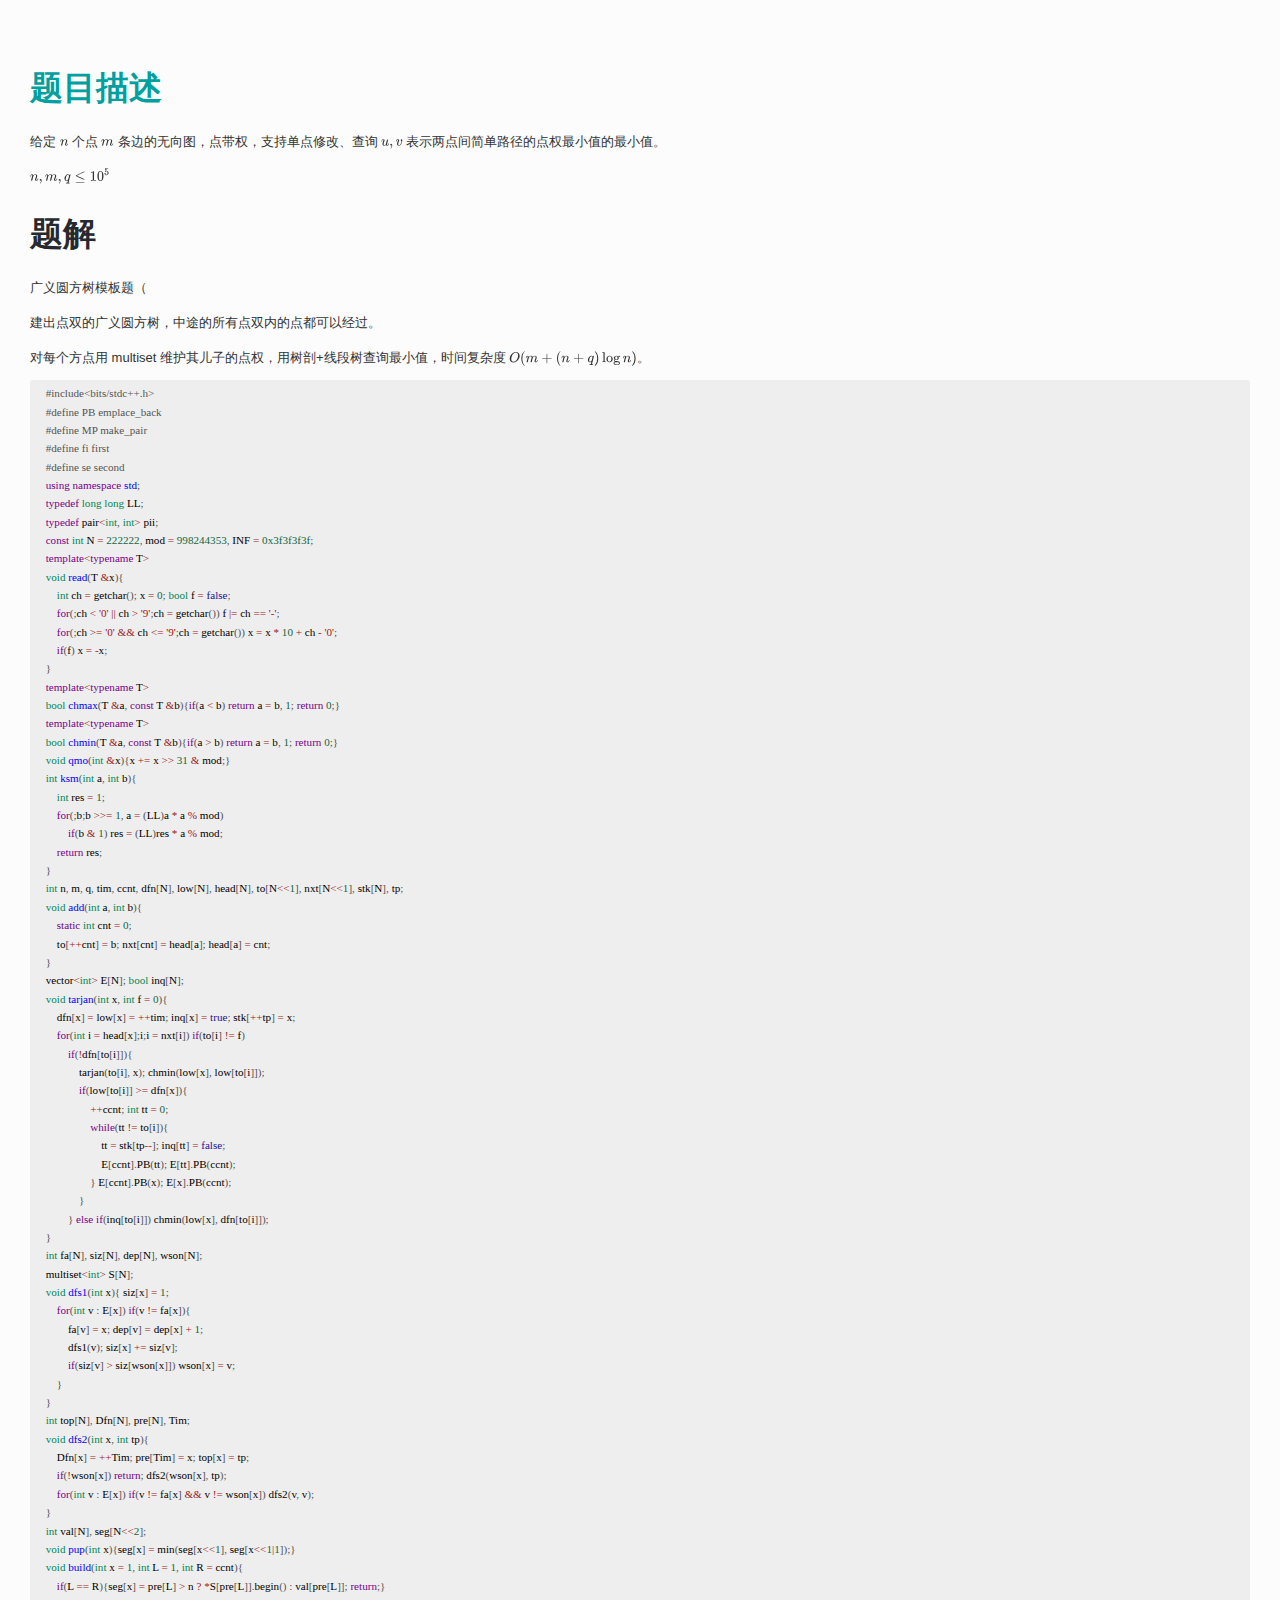
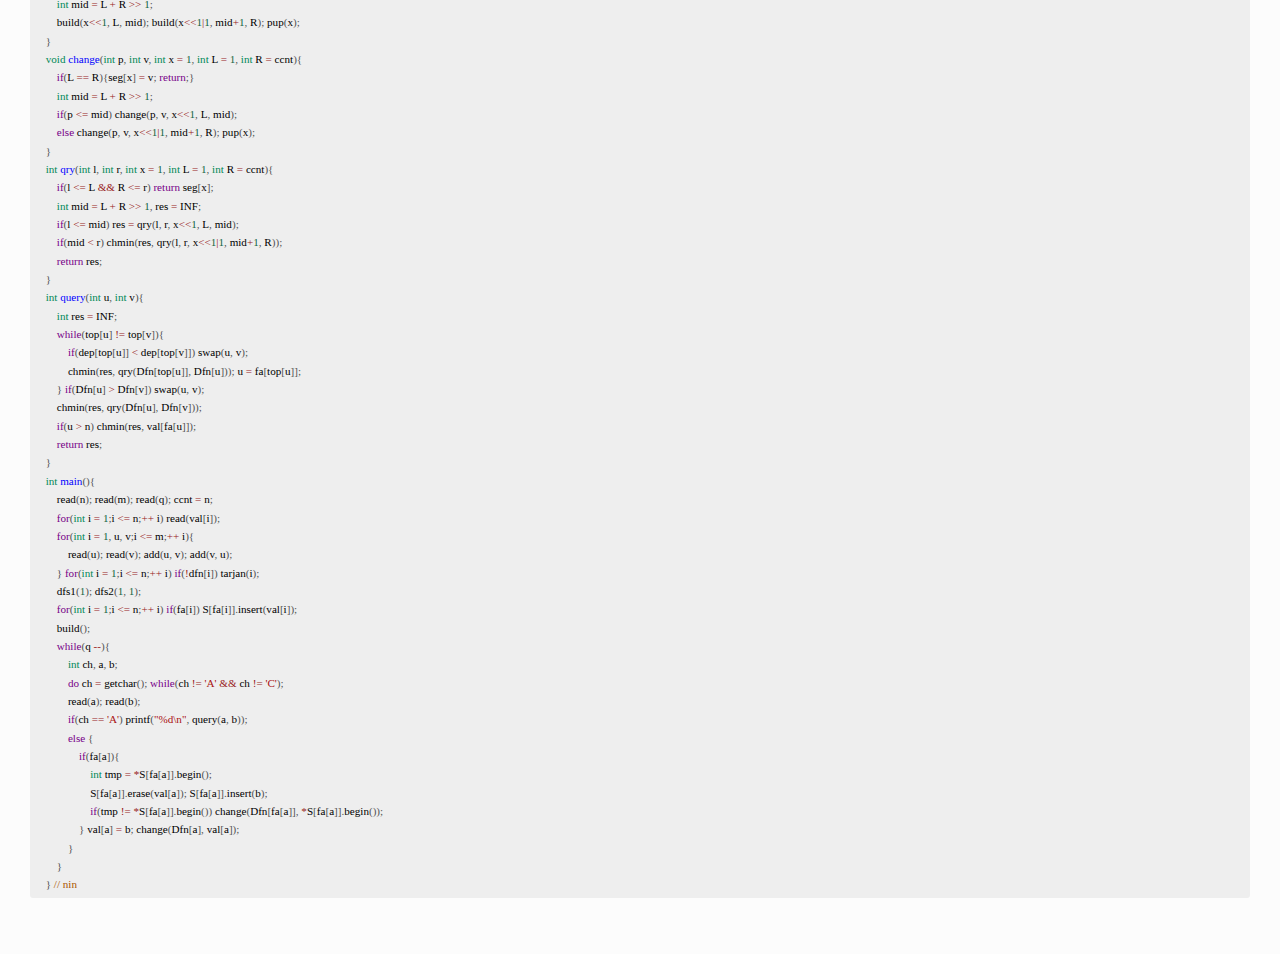
<file: CF487E.html>
<!doctype html>
<html>
<head>
<meta charset='UTF-8'><meta name='viewport' content='width=device-width initial-scale=1'>
<title>CF487E</title><link type="text/css" rel="stylesheet" href="./next.css">
</head>
<body class='typora-export os-windows'>
<div id='write'  class=''><h1><a name="题目描述httpwwwgdfzojcomproblem3547" class="md-header-anchor"></a><a href='http://www.gdfzoj.com/problem/3547'><span>题目描述</span></a></h1><p><span>给定 </span><span class="MathJax_SVG" tabindex="-1" style="font-size: 100%; display: inline-block;"><svg xmlns:xlink="http://www.w3.org/1999/xlink" width="1.394ex" height="1.479ex" viewBox="0 -529.2 600 636.7" role="img" focusable="false" style="vertical-align: -0.25ex;"><defs><path stroke-width="0" id="E2-MJMATHI-6E" d="M21 287Q22 293 24 303T36 341T56 388T89 425T135 442Q171 442 195 424T225 390T231 369Q231 367 232 367L243 378Q304 442 382 442Q436 442 469 415T503 336T465 179T427 52Q427 26 444 26Q450 26 453 27Q482 32 505 65T540 145Q542 153 560 153Q580 153 580 145Q580 144 576 130Q568 101 554 73T508 17T439 -10Q392 -10 371 17T350 73Q350 92 386 193T423 345Q423 404 379 404H374Q288 404 229 303L222 291L189 157Q156 26 151 16Q138 -11 108 -11Q95 -11 87 -5T76 7T74 17Q74 30 112 180T152 343Q153 348 153 366Q153 405 129 405Q91 405 66 305Q60 285 60 284Q58 278 41 278H27Q21 284 21 287Z"></path></defs><g stroke="currentColor" fill="currentColor" stroke-width="0" transform="matrix(1 0 0 -1 0 0)"><use xlink:href="#E2-MJMATHI-6E" x="0" y="0"></use></g></svg></span><script type="math/tex">n</script><span> 个点 </span><span class="MathJax_SVG" tabindex="-1" style="font-size: 100%; display: inline-block;"><svg xmlns:xlink="http://www.w3.org/1999/xlink" width="2.039ex" height="1.479ex" viewBox="0 -529.2 878 636.7" role="img" focusable="false" style="vertical-align: -0.25ex;"><defs><path stroke-width="0" id="E4-MJMATHI-6D" d="M21 287Q22 293 24 303T36 341T56 388T88 425T132 442T175 435T205 417T221 395T229 376L231 369Q231 367 232 367L243 378Q303 442 384 442Q401 442 415 440T441 433T460 423T475 411T485 398T493 385T497 373T500 364T502 357L510 367Q573 442 659 442Q713 442 746 415T780 336Q780 285 742 178T704 50Q705 36 709 31T724 26Q752 26 776 56T815 138Q818 149 821 151T837 153Q857 153 857 145Q857 144 853 130Q845 101 831 73T785 17T716 -10Q669 -10 648 17T627 73Q627 92 663 193T700 345Q700 404 656 404H651Q565 404 506 303L499 291L466 157Q433 26 428 16Q415 -11 385 -11Q372 -11 364 -4T353 8T350 18Q350 29 384 161L420 307Q423 322 423 345Q423 404 379 404H374Q288 404 229 303L222 291L189 157Q156 26 151 16Q138 -11 108 -11Q95 -11 87 -5T76 7T74 17Q74 30 112 181Q151 335 151 342Q154 357 154 369Q154 405 129 405Q107 405 92 377T69 316T57 280Q55 278 41 278H27Q21 284 21 287Z"></path></defs><g stroke="currentColor" fill="currentColor" stroke-width="0" transform="matrix(1 0 0 -1 0 0)"><use xlink:href="#E4-MJMATHI-6D" x="0" y="0"></use></g></svg></span><script type="math/tex">m</script><span> 条边的无向图，点带权，支持单点修改、查询 </span><span class="MathJax_SVG" tabindex="-1" style="font-size: 100%; display: inline-block;"><svg xmlns:xlink="http://www.w3.org/1999/xlink" width="3.488ex" height="1.846ex" viewBox="0 -529.2 1501.7 794.8" role="img" focusable="false" style="vertical-align: -0.617ex;"><defs><path stroke-width="0" id="E8-MJMATHI-75" d="M21 287Q21 295 30 318T55 370T99 420T158 442Q204 442 227 417T250 358Q250 340 216 246T182 105Q182 62 196 45T238 27T291 44T328 78L339 95Q341 99 377 247Q407 367 413 387T427 416Q444 431 463 431Q480 431 488 421T496 402L420 84Q419 79 419 68Q419 43 426 35T447 26Q469 29 482 57T512 145Q514 153 532 153Q551 153 551 144Q550 139 549 130T540 98T523 55T498 17T462 -8Q454 -10 438 -10Q372 -10 347 46Q345 45 336 36T318 21T296 6T267 -6T233 -11Q189 -11 155 7Q103 38 103 113Q103 170 138 262T173 379Q173 380 173 381Q173 390 173 393T169 400T158 404H154Q131 404 112 385T82 344T65 302T57 280Q55 278 41 278H27Q21 284 21 287Z"></path><path stroke-width="0" id="E8-MJMAIN-2C" d="M78 35T78 60T94 103T137 121Q165 121 187 96T210 8Q210 -27 201 -60T180 -117T154 -158T130 -185T117 -194Q113 -194 104 -185T95 -172Q95 -168 106 -156T131 -126T157 -76T173 -3V9L172 8Q170 7 167 6T161 3T152 1T140 0Q113 0 96 17Z"></path><path stroke-width="0" id="E8-MJMATHI-76" d="M173 380Q173 405 154 405Q130 405 104 376T61 287Q60 286 59 284T58 281T56 279T53 278T49 278T41 278H27Q21 284 21 287Q21 294 29 316T53 368T97 419T160 441Q202 441 225 417T249 361Q249 344 246 335Q246 329 231 291T200 202T182 113Q182 86 187 69Q200 26 250 26Q287 26 319 60T369 139T398 222T409 277Q409 300 401 317T383 343T365 361T357 383Q357 405 376 424T417 443Q436 443 451 425T467 367Q467 340 455 284T418 159T347 40T241 -11Q177 -11 139 22Q102 54 102 117Q102 148 110 181T151 298Q173 362 173 380Z"></path></defs><g stroke="currentColor" fill="currentColor" stroke-width="0" transform="matrix(1 0 0 -1 0 0)"><use xlink:href="#E8-MJMATHI-75" x="0" y="0"></use><use xlink:href="#E8-MJMAIN-2C" x="572" y="0"></use><use xlink:href="#E8-MJMATHI-76" x="1016" y="0"></use></g></svg></span><script type="math/tex">u,v</script><span> 表示两点间简单路径的点权最小值的最小值。</span></p><p><span class="MathJax_SVG" tabindex="-1" style="font-size: 100%; display: inline-block;"><svg xmlns:xlink="http://www.w3.org/1999/xlink" width="13.04ex" height="2.826ex" viewBox="0 -951 5614.4 1216.6" role="img" focusable="false" style="vertical-align: -0.617ex;"><defs><path stroke-width="0" id="E21-MJMATHI-6E" d="M21 287Q22 293 24 303T36 341T56 388T89 425T135 442Q171 442 195 424T225 390T231 369Q231 367 232 367L243 378Q304 442 382 442Q436 442 469 415T503 336T465 179T427 52Q427 26 444 26Q450 26 453 27Q482 32 505 65T540 145Q542 153 560 153Q580 153 580 145Q580 144 576 130Q568 101 554 73T508 17T439 -10Q392 -10 371 17T350 73Q350 92 386 193T423 345Q423 404 379 404H374Q288 404 229 303L222 291L189 157Q156 26 151 16Q138 -11 108 -11Q95 -11 87 -5T76 7T74 17Q74 30 112 180T152 343Q153 348 153 366Q153 405 129 405Q91 405 66 305Q60 285 60 284Q58 278 41 278H27Q21 284 21 287Z"></path><path stroke-width="0" id="E21-MJMAIN-2C" d="M78 35T78 60T94 103T137 121Q165 121 187 96T210 8Q210 -27 201 -60T180 -117T154 -158T130 -185T117 -194Q113 -194 104 -185T95 -172Q95 -168 106 -156T131 -126T157 -76T173 -3V9L172 8Q170 7 167 6T161 3T152 1T140 0Q113 0 96 17Z"></path><path stroke-width="0" id="E21-MJMATHI-6D" d="M21 287Q22 293 24 303T36 341T56 388T88 425T132 442T175 435T205 417T221 395T229 376L231 369Q231 367 232 367L243 378Q303 442 384 442Q401 442 415 440T441 433T460 423T475 411T485 398T493 385T497 373T500 364T502 357L510 367Q573 442 659 442Q713 442 746 415T780 336Q780 285 742 178T704 50Q705 36 709 31T724 26Q752 26 776 56T815 138Q818 149 821 151T837 153Q857 153 857 145Q857 144 853 130Q845 101 831 73T785 17T716 -10Q669 -10 648 17T627 73Q627 92 663 193T700 345Q700 404 656 404H651Q565 404 506 303L499 291L466 157Q433 26 428 16Q415 -11 385 -11Q372 -11 364 -4T353 8T350 18Q350 29 384 161L420 307Q423 322 423 345Q423 404 379 404H374Q288 404 229 303L222 291L189 157Q156 26 151 16Q138 -11 108 -11Q95 -11 87 -5T76 7T74 17Q74 30 112 181Q151 335 151 342Q154 357 154 369Q154 405 129 405Q107 405 92 377T69 316T57 280Q55 278 41 278H27Q21 284 21 287Z"></path><path stroke-width="0" id="E21-MJMATHI-71" d="M33 157Q33 258 109 349T280 441Q340 441 372 389Q373 390 377 395T388 406T404 418Q438 442 450 442Q454 442 457 439T460 434Q460 425 391 149Q320 -135 320 -139Q320 -147 365 -148H390Q396 -156 396 -157T393 -175Q389 -188 383 -194H370Q339 -192 262 -192Q234 -192 211 -192T174 -192T157 -193Q143 -193 143 -185Q143 -182 145 -170Q149 -154 152 -151T172 -148Q220 -148 230 -141Q238 -136 258 -53T279 32Q279 33 272 29Q224 -10 172 -10Q117 -10 75 30T33 157ZM352 326Q329 405 277 405Q242 405 210 374T160 293Q131 214 119 129Q119 126 119 118T118 106Q118 61 136 44T179 26Q233 26 290 98L298 109L352 326Z"></path><path stroke-width="0" id="E21-MJMAIN-2264" d="M674 636Q682 636 688 630T694 615T687 601Q686 600 417 472L151 346L399 228Q687 92 691 87Q694 81 694 76Q694 58 676 56H670L382 192Q92 329 90 331Q83 336 83 348Q84 359 96 365Q104 369 382 500T665 634Q669 636 674 636ZM84 -118Q84 -108 99 -98H678Q694 -104 694 -118Q694 -130 679 -138H98Q84 -131 84 -118Z"></path><path stroke-width="0" id="E21-MJMAIN-31" d="M213 578L200 573Q186 568 160 563T102 556H83V602H102Q149 604 189 617T245 641T273 663Q275 666 285 666Q294 666 302 660V361L303 61Q310 54 315 52T339 48T401 46H427V0H416Q395 3 257 3Q121 3 100 0H88V46H114Q136 46 152 46T177 47T193 50T201 52T207 57T213 61V578Z"></path><path stroke-width="0" id="E21-MJMAIN-30" d="M96 585Q152 666 249 666Q297 666 345 640T423 548Q460 465 460 320Q460 165 417 83Q397 41 362 16T301 -15T250 -22Q224 -22 198 -16T137 16T82 83Q39 165 39 320Q39 494 96 585ZM321 597Q291 629 250 629Q208 629 178 597Q153 571 145 525T137 333Q137 175 145 125T181 46Q209 16 250 16Q290 16 318 46Q347 76 354 130T362 333Q362 478 354 524T321 597Z"></path><path stroke-width="0" id="E21-MJMAIN-35" d="M164 157Q164 133 148 117T109 101H102Q148 22 224 22Q294 22 326 82Q345 115 345 210Q345 313 318 349Q292 382 260 382H254Q176 382 136 314Q132 307 129 306T114 304Q97 304 95 310Q93 314 93 485V614Q93 664 98 664Q100 666 102 666Q103 666 123 658T178 642T253 634Q324 634 389 662Q397 666 402 666Q410 666 410 648V635Q328 538 205 538Q174 538 149 544L139 546V374Q158 388 169 396T205 412T256 420Q337 420 393 355T449 201Q449 109 385 44T229 -22Q148 -22 99 32T50 154Q50 178 61 192T84 210T107 214Q132 214 148 197T164 157Z"></path></defs><g stroke="currentColor" fill="currentColor" stroke-width="0" transform="matrix(1 0 0 -1 0 0)"><use xlink:href="#E21-MJMATHI-6E" x="0" y="0"></use><use xlink:href="#E21-MJMAIN-2C" x="600" y="0"></use><use xlink:href="#E21-MJMATHI-6D" x="1044" y="0"></use><use xlink:href="#E21-MJMAIN-2C" x="1922" y="0"></use><use xlink:href="#E21-MJMATHI-71" x="2367" y="0"></use><use xlink:href="#E21-MJMAIN-2264" x="3105" y="0"></use><g transform="translate(4160,0)"><use xlink:href="#E21-MJMAIN-31"></use><use xlink:href="#E21-MJMAIN-30" x="500" y="0"></use><use transform="scale(0.707)" xlink:href="#E21-MJMAIN-35" x="1414" y="555"></use></g></g></svg></span><script type="math/tex">n,m,q\le 10^5</script></p><h1><a name="题解" class="md-header-anchor"></a><span>题解</span></h1><p><span>广义圆方树模板题（</span></p><p><span>建出点双的广义圆方树，中途的所有点双内的点都可以经过。</span></p><p><span>对每个方点用 multiset 维护其儿子的点权，用树剖+线段树查询最小值，时间复杂度 </span><span class="MathJax_SVG" tabindex="-1" style="font-size: 100%; display: inline-block;"><svg xmlns:xlink="http://www.w3.org/1999/xlink" width="20.702ex" height="2.703ex" viewBox="0 -845.5 8913.2 1163.9" role="img" focusable="false" style="vertical-align: -0.739ex;"><defs><path stroke-width="0" id="E44-MJMATHI-4F" d="M740 435Q740 320 676 213T511 42T304 -22Q207 -22 138 35T51 201Q50 209 50 244Q50 346 98 438T227 601Q351 704 476 704Q514 704 524 703Q621 689 680 617T740 435ZM637 476Q637 565 591 615T476 665Q396 665 322 605Q242 542 200 428T157 216Q157 126 200 73T314 19Q404 19 485 98T608 313Q637 408 637 476Z"></path><path stroke-width="0" id="E44-MJMAIN-28" d="M94 250Q94 319 104 381T127 488T164 576T202 643T244 695T277 729T302 750H315H319Q333 750 333 741Q333 738 316 720T275 667T226 581T184 443T167 250T184 58T225 -81T274 -167T316 -220T333 -241Q333 -250 318 -250H315H302L274 -226Q180 -141 137 -14T94 250Z"></path><path stroke-width="0" id="E44-MJMATHI-6D" d="M21 287Q22 293 24 303T36 341T56 388T88 425T132 442T175 435T205 417T221 395T229 376L231 369Q231 367 232 367L243 378Q303 442 384 442Q401 442 415 440T441 433T460 423T475 411T485 398T493 385T497 373T500 364T502 357L510 367Q573 442 659 442Q713 442 746 415T780 336Q780 285 742 178T704 50Q705 36 709 31T724 26Q752 26 776 56T815 138Q818 149 821 151T837 153Q857 153 857 145Q857 144 853 130Q845 101 831 73T785 17T716 -10Q669 -10 648 17T627 73Q627 92 663 193T700 345Q700 404 656 404H651Q565 404 506 303L499 291L466 157Q433 26 428 16Q415 -11 385 -11Q372 -11 364 -4T353 8T350 18Q350 29 384 161L420 307Q423 322 423 345Q423 404 379 404H374Q288 404 229 303L222 291L189 157Q156 26 151 16Q138 -11 108 -11Q95 -11 87 -5T76 7T74 17Q74 30 112 181Q151 335 151 342Q154 357 154 369Q154 405 129 405Q107 405 92 377T69 316T57 280Q55 278 41 278H27Q21 284 21 287Z"></path><path stroke-width="0" id="E44-MJMAIN-2B" d="M56 237T56 250T70 270H369V420L370 570Q380 583 389 583Q402 583 409 568V270H707Q722 262 722 250T707 230H409V-68Q401 -82 391 -82H389H387Q375 -82 369 -68V230H70Q56 237 56 250Z"></path><path stroke-width="0" id="E44-MJMATHI-6E" d="M21 287Q22 293 24 303T36 341T56 388T89 425T135 442Q171 442 195 424T225 390T231 369Q231 367 232 367L243 378Q304 442 382 442Q436 442 469 415T503 336T465 179T427 52Q427 26 444 26Q450 26 453 27Q482 32 505 65T540 145Q542 153 560 153Q580 153 580 145Q580 144 576 130Q568 101 554 73T508 17T439 -10Q392 -10 371 17T350 73Q350 92 386 193T423 345Q423 404 379 404H374Q288 404 229 303L222 291L189 157Q156 26 151 16Q138 -11 108 -11Q95 -11 87 -5T76 7T74 17Q74 30 112 180T152 343Q153 348 153 366Q153 405 129 405Q91 405 66 305Q60 285 60 284Q58 278 41 278H27Q21 284 21 287Z"></path><path stroke-width="0" id="E44-MJMATHI-71" d="M33 157Q33 258 109 349T280 441Q340 441 372 389Q373 390 377 395T388 406T404 418Q438 442 450 442Q454 442 457 439T460 434Q460 425 391 149Q320 -135 320 -139Q320 -147 365 -148H390Q396 -156 396 -157T393 -175Q389 -188 383 -194H370Q339 -192 262 -192Q234 -192 211 -192T174 -192T157 -193Q143 -193 143 -185Q143 -182 145 -170Q149 -154 152 -151T172 -148Q220 -148 230 -141Q238 -136 258 -53T279 32Q279 33 272 29Q224 -10 172 -10Q117 -10 75 30T33 157ZM352 326Q329 405 277 405Q242 405 210 374T160 293Q131 214 119 129Q119 126 119 118T118 106Q118 61 136 44T179 26Q233 26 290 98L298 109L352 326Z"></path><path stroke-width="0" id="E44-MJMAIN-29" d="M60 749L64 750Q69 750 74 750H86L114 726Q208 641 251 514T294 250Q294 182 284 119T261 12T224 -76T186 -143T145 -194T113 -227T90 -246Q87 -249 86 -250H74Q66 -250 63 -250T58 -247T55 -238Q56 -237 66 -225Q221 -64 221 250T66 725Q56 737 55 738Q55 746 60 749Z"></path><path stroke-width="0" id="E44-MJMAIN-6C" d="M42 46H56Q95 46 103 60V68Q103 77 103 91T103 124T104 167T104 217T104 272T104 329Q104 366 104 407T104 482T104 542T103 586T103 603Q100 622 89 628T44 637H26V660Q26 683 28 683L38 684Q48 685 67 686T104 688Q121 689 141 690T171 693T182 694H185V379Q185 62 186 60Q190 52 198 49Q219 46 247 46H263V0H255L232 1Q209 2 183 2T145 3T107 3T57 1L34 0H26V46H42Z"></path><path stroke-width="0" id="E44-MJMAIN-6F" d="M28 214Q28 309 93 378T250 448Q340 448 405 380T471 215Q471 120 407 55T250 -10Q153 -10 91 57T28 214ZM250 30Q372 30 372 193V225V250Q372 272 371 288T364 326T348 362T317 390T268 410Q263 411 252 411Q222 411 195 399Q152 377 139 338T126 246V226Q126 130 145 91Q177 30 250 30Z"></path><path stroke-width="0" id="E44-MJMAIN-67" d="M329 409Q373 453 429 453Q459 453 472 434T485 396Q485 382 476 371T449 360Q416 360 412 390Q410 404 415 411Q415 412 416 414V415Q388 412 363 393Q355 388 355 386Q355 385 359 381T368 369T379 351T388 325T392 292Q392 230 343 187T222 143Q172 143 123 171Q112 153 112 133Q112 98 138 81Q147 75 155 75T227 73Q311 72 335 67Q396 58 431 26Q470 -13 470 -72Q470 -139 392 -175Q332 -206 250 -206Q167 -206 107 -175Q29 -140 29 -75Q29 -39 50 -15T92 18L103 24Q67 55 67 108Q67 155 96 193Q52 237 52 292Q52 355 102 398T223 442Q274 442 318 416L329 409ZM299 343Q294 371 273 387T221 404Q192 404 171 388T145 343Q142 326 142 292Q142 248 149 227T179 192Q196 182 222 182Q244 182 260 189T283 207T294 227T299 242Q302 258 302 292T299 343ZM403 -75Q403 -50 389 -34T348 -11T299 -2T245 0H218Q151 0 138 -6Q118 -15 107 -34T95 -74Q95 -84 101 -97T122 -127T170 -155T250 -167Q319 -167 361 -139T403 -75Z"></path></defs><g stroke="currentColor" fill="currentColor" stroke-width="0" transform="matrix(1 0 0 -1 0 0)"><use xlink:href="#E44-MJMATHI-4F" x="0" y="0"></use><use xlink:href="#E44-MJMAIN-28" x="763" y="0"></use><use xlink:href="#E44-MJMATHI-6D" x="1152" y="0"></use><use xlink:href="#E44-MJMAIN-2B" x="2252" y="0"></use><use xlink:href="#E44-MJMAIN-28" x="3252" y="0"></use><use xlink:href="#E44-MJMATHI-6E" x="3641" y="0"></use><use xlink:href="#E44-MJMAIN-2B" x="4463" y="0"></use><use xlink:href="#E44-MJMATHI-71" x="5463" y="0"></use><use xlink:href="#E44-MJMAIN-29" x="5923" y="0"></use><g transform="translate(6479,0)"><use xlink:href="#E44-MJMAIN-6C"></use><use xlink:href="#E44-MJMAIN-6F" x="278" y="0"></use><use xlink:href="#E44-MJMAIN-67" x="778" y="0"></use></g><use xlink:href="#E44-MJMATHI-6E" x="7924" y="0"></use><use xlink:href="#E44-MJMAIN-29" x="8524" y="0"></use></g></svg></span><script type="math/tex">O(m+(n+q)\log n)</script><span>。</span></p><pre lang="cpp" class="md-fences md-end-block ty-contain-cm modeLoaded md-focus" spellcheck="false" style="break-inside: unset;"><div class="CodeMirror cm-s-inner CodeMirror-wrap CodeMirror-focused" lang="cpp"><div style="overflow: hidden; position: relative; width: 3px; height: 0px; top: 2654.4px; left: 69.6px;"><textarea autocorrect="off" autocapitalize="off" spellcheck="false" tabindex="0" style="position: absolute; bottom: -1em; padding: 0px; width: 1000px; height: 1em; outline: none;"></textarea></div><div class="CodeMirror-scrollbar-filler" cm-not-content="true"></div><div class="CodeMirror-gutter-filler" cm-not-content="true"></div><div class="CodeMirror-scroll" tabindex="-1"><div class="CodeMirror-sizer" style="margin-left: 0px; margin-bottom: 0px; border-right-width: 0px; padding-right: 0px; padding-bottom: 0px;"><div style="position: relative; top: 0px;"><div class="CodeMirror-lines" role="presentation"><div role="presentation" style="position: relative; outline: none;"><div class="CodeMirror-measure"><span><span>​</span>x</span></div><div class="CodeMirror-measure"></div><div style="position: relative; z-index: 1;"></div><div class="CodeMirror-code" role="presentation" style=""><pre class=" CodeMirror-line " role="presentation"><span role="presentation" style="padding-right: 0.1px;"><span class="cm-meta">#include&lt;bits/stdc++.h&gt;</span></span></pre><pre class=" CodeMirror-line " role="presentation"><span role="presentation" style="padding-right: 0.1px;"><span class="cm-meta">#define PB emplace_back</span></span></pre><pre class=" CodeMirror-line " role="presentation"><span role="presentation" style="padding-right: 0.1px;"><span class="cm-meta">#define MP make_pair</span></span></pre><pre class=" CodeMirror-line " role="presentation"><span role="presentation" style="padding-right: 0.1px;"><span class="cm-meta">#define fi first</span></span></pre><pre class=" CodeMirror-line " role="presentation"><span role="presentation" style="padding-right: 0.1px;"><span class="cm-meta">#define se second</span></span></pre><pre class=" CodeMirror-line " role="presentation"><span role="presentation" style="padding-right: 0.1px;"><span class="cm-keyword">using</span> <span class="cm-keyword">namespace</span> <span class="cm-def">std</span>;</span></pre><pre class=" CodeMirror-line " role="presentation"><span role="presentation" style="padding-right: 0.1px;"><span class="cm-keyword">typedef</span> <span class="cm-variable-3">long</span> <span class="cm-variable-3">long</span> <span class="cm-variable">LL</span>;</span></pre><pre class=" CodeMirror-line " role="presentation"><span role="presentation" style="padding-right: 0.1px;"><span class="cm-keyword">typedef</span> <span class="cm-variable">pair</span><span class="cm-operator">&lt;</span><span class="cm-variable-3">int</span>, <span class="cm-variable-3">int</span><span class="cm-operator">&gt;</span> <span class="cm-variable">pii</span>;</span></pre><pre class=" CodeMirror-line " role="presentation"><span role="presentation" style="padding-right: 0.1px;"><span class="cm-keyword">const</span> <span class="cm-variable-3">int</span> <span class="cm-variable">N</span> <span class="cm-operator">=</span> <span class="cm-number">222222</span>, <span class="cm-variable">mod</span> <span class="cm-operator">=</span> <span class="cm-number">998244353</span>, <span class="cm-variable">INF</span> <span class="cm-operator">=</span> <span class="cm-number">0x3f3f3f3f</span>;</span></pre><pre class=" CodeMirror-line " role="presentation"><span role="presentation" style="padding-right: 0.1px;"><span class="cm-keyword">template</span><span class="cm-operator">&lt;</span><span class="cm-keyword">typename</span> <span class="cm-variable">T</span><span class="cm-operator">&gt;</span></span></pre><pre class=" CodeMirror-line " role="presentation"><span role="presentation" style="padding-right: 0.1px;"><span class="cm-variable-3">void</span> <span class="cm-def">read</span>(<span class="cm-variable">T</span> <span class="cm-operator">&amp;</span><span class="cm-variable">x</span>){</span></pre><pre class=" CodeMirror-line " role="presentation"><span role="presentation" style="padding-right: 0.1px;"> &nbsp; &nbsp;<span class="cm-variable-3">int</span> <span class="cm-variable">ch</span> <span class="cm-operator">=</span> <span class="cm-variable">getchar</span>(); <span class="cm-variable">x</span> <span class="cm-operator">=</span> <span class="cm-number">0</span>; <span class="cm-variable-3">bool</span> <span class="cm-variable">f</span> <span class="cm-operator">=</span> <span class="cm-atom">false</span>;</span></pre><pre class=" CodeMirror-line " role="presentation"><span role="presentation" style="padding-right: 0.1px;"> &nbsp; &nbsp;<span class="cm-keyword">for</span>(;<span class="cm-variable">ch</span> <span class="cm-operator">&lt;</span> <span class="cm-string">'0'</span> <span class="cm-operator">||</span> <span class="cm-variable">ch</span> <span class="cm-operator">&gt;</span> <span class="cm-string">'9'</span>;<span class="cm-variable">ch</span> <span class="cm-operator">=</span> <span class="cm-variable">getchar</span>()) <span class="cm-variable">f</span> <span class="cm-operator">|=</span> <span class="cm-variable">ch</span> <span class="cm-operator">==</span> <span class="cm-string">'-'</span>;</span></pre><pre class=" CodeMirror-line " role="presentation"><span role="presentation" style="padding-right: 0.1px;"> &nbsp; &nbsp;<span class="cm-keyword">for</span>(;<span class="cm-variable">ch</span> <span class="cm-operator">&gt;=</span> <span class="cm-string">'0'</span> <span class="cm-operator">&amp;&amp;</span> <span class="cm-variable">ch</span> <span class="cm-operator">&lt;=</span> <span class="cm-string">'9'</span>;<span class="cm-variable">ch</span> <span class="cm-operator">=</span> <span class="cm-variable">getchar</span>()) <span class="cm-variable">x</span> <span class="cm-operator">=</span> <span class="cm-variable">x</span> <span class="cm-operator">*</span> <span class="cm-number">10</span> <span class="cm-operator">+</span> <span class="cm-variable">ch</span> <span class="cm-operator">-</span> <span class="cm-string">'0'</span>;</span></pre><pre class=" CodeMirror-line " role="presentation"><span role="presentation" style="padding-right: 0.1px;"> &nbsp; &nbsp;<span class="cm-keyword">if</span>(<span class="cm-variable">f</span>) <span class="cm-variable">x</span> <span class="cm-operator">=</span> <span class="cm-operator">-</span><span class="cm-variable">x</span>;</span></pre><pre class=" CodeMirror-line " role="presentation"><span role="presentation" style="padding-right: 0.1px;">}</span></pre><pre class=" CodeMirror-line " role="presentation"><span role="presentation" style="padding-right: 0.1px;"><span class="cm-keyword">template</span><span class="cm-operator">&lt;</span><span class="cm-keyword">typename</span> <span class="cm-variable">T</span><span class="cm-operator">&gt;</span></span></pre><pre class=" CodeMirror-line " role="presentation"><span role="presentation" style="padding-right: 0.1px;"><span class="cm-variable-3">bool</span> <span class="cm-def">chmax</span>(<span class="cm-variable">T</span> <span class="cm-operator">&amp;</span><span class="cm-variable">a</span>, <span class="cm-keyword">const</span> <span class="cm-variable">T</span> <span class="cm-operator">&amp;</span><span class="cm-variable">b</span>){<span class="cm-keyword">if</span>(<span class="cm-variable">a</span> <span class="cm-operator">&lt;</span> <span class="cm-variable">b</span>) <span class="cm-keyword">return</span> <span class="cm-variable">a</span> <span class="cm-operator">=</span> <span class="cm-variable">b</span>, <span class="cm-number">1</span>; <span class="cm-keyword">return</span> <span class="cm-number">0</span>;}</span></pre><pre class=" CodeMirror-line " role="presentation"><span role="presentation" style="padding-right: 0.1px;"><span class="cm-keyword">template</span><span class="cm-operator">&lt;</span><span class="cm-keyword">typename</span> <span class="cm-variable">T</span><span class="cm-operator">&gt;</span></span></pre><pre class=" CodeMirror-line " role="presentation"><span role="presentation" style="padding-right: 0.1px;"><span class="cm-variable-3">bool</span> <span class="cm-def">chmin</span>(<span class="cm-variable">T</span> <span class="cm-operator">&amp;</span><span class="cm-variable">a</span>, <span class="cm-keyword">const</span> <span class="cm-variable">T</span> <span class="cm-operator">&amp;</span><span class="cm-variable">b</span>){<span class="cm-keyword">if</span>(<span class="cm-variable">a</span> <span class="cm-operator">&gt;</span> <span class="cm-variable">b</span>) <span class="cm-keyword">return</span> <span class="cm-variable">a</span> <span class="cm-operator">=</span> <span class="cm-variable">b</span>, <span class="cm-number">1</span>; <span class="cm-keyword">return</span> <span class="cm-number">0</span>;}</span></pre><pre class=" CodeMirror-line " role="presentation"><span role="presentation" style="padding-right: 0.1px;"><span class="cm-variable-3">void</span> <span class="cm-def">qmo</span>(<span class="cm-variable-3">int</span> <span class="cm-operator">&amp;</span><span class="cm-variable">x</span>){<span class="cm-variable">x</span> <span class="cm-operator">+=</span> <span class="cm-variable">x</span> <span class="cm-operator">&gt;&gt;</span> <span class="cm-number">31</span> <span class="cm-operator">&amp;</span> <span class="cm-variable">mod</span>;}</span></pre><pre class=" CodeMirror-line " role="presentation"><span role="presentation" style="padding-right: 0.1px;"><span class="cm-variable-3">int</span> <span class="cm-def">ksm</span>(<span class="cm-variable-3">int</span> <span class="cm-variable">a</span>, <span class="cm-variable-3">int</span> <span class="cm-variable">b</span>){</span></pre><pre class=" CodeMirror-line " role="presentation"><span role="presentation" style="padding-right: 0.1px;"> &nbsp; &nbsp;<span class="cm-variable-3">int</span> <span class="cm-variable">res</span> <span class="cm-operator">=</span> <span class="cm-number">1</span>;</span></pre><pre class=" CodeMirror-line " role="presentation"><span role="presentation" style="padding-right: 0.1px;"> &nbsp; &nbsp;<span class="cm-keyword">for</span>(;<span class="cm-variable">b</span>;<span class="cm-variable">b</span> <span class="cm-operator">&gt;&gt;=</span> <span class="cm-number">1</span>, <span class="cm-variable">a</span> <span class="cm-operator">=</span> (<span class="cm-variable">LL</span>)<span class="cm-variable">a</span> <span class="cm-operator">*</span> <span class="cm-variable">a</span> <span class="cm-operator">%</span> <span class="cm-variable">mod</span>)</span></pre><pre class=" CodeMirror-line " role="presentation"><span role="presentation" style="padding-right: 0.1px;"> &nbsp; &nbsp; &nbsp; &nbsp;<span class="cm-keyword">if</span>(<span class="cm-variable">b</span> <span class="cm-operator">&amp;</span> <span class="cm-number">1</span>) <span class="cm-variable">res</span> <span class="cm-operator">=</span> (<span class="cm-variable">LL</span>)<span class="cm-variable">res</span> <span class="cm-operator">*</span> <span class="cm-variable">a</span> <span class="cm-operator">%</span> <span class="cm-variable">mod</span>;</span></pre><pre class=" CodeMirror-line " role="presentation"><span role="presentation" style="padding-right: 0.1px;"> &nbsp; &nbsp;<span class="cm-keyword">return</span> <span class="cm-variable">res</span>;</span></pre><pre class=" CodeMirror-line " role="presentation"><span role="presentation" style="padding-right: 0.1px;">}</span></pre><pre class=" CodeMirror-line " role="presentation"><span role="presentation" style="padding-right: 0.1px;"><span class="cm-variable-3">int</span> <span class="cm-variable">n</span>, <span class="cm-variable">m</span>, <span class="cm-variable">q</span>, <span class="cm-variable">tim</span>, <span class="cm-variable">ccnt</span>, <span class="cm-variable">dfn</span>[<span class="cm-variable">N</span>], <span class="cm-variable">low</span>[<span class="cm-variable">N</span>], <span class="cm-variable">head</span>[<span class="cm-variable">N</span>], <span class="cm-variable">to</span>[<span class="cm-variable">N</span><span class="cm-operator">&lt;&lt;</span><span class="cm-number">1</span>], <span class="cm-variable">nxt</span>[<span class="cm-variable">N</span><span class="cm-operator">&lt;&lt;</span><span class="cm-number">1</span>], <span class="cm-variable">stk</span>[<span class="cm-variable">N</span>], <span class="cm-variable">tp</span>;</span></pre><pre class=" CodeMirror-line " role="presentation"><span role="presentation" style="padding-right: 0.1px;"><span class="cm-variable-3">void</span> <span class="cm-def">add</span>(<span class="cm-variable-3">int</span> <span class="cm-variable">a</span>, <span class="cm-variable-3">int</span> <span class="cm-variable">b</span>){</span></pre><pre class=" CodeMirror-line " role="presentation"><span role="presentation" style="padding-right: 0.1px;"><span class="cm-tab" role="presentation" cm-text="	">    </span><span class="cm-keyword">static</span> <span class="cm-variable-3">int</span> <span class="cm-variable">cnt</span> <span class="cm-operator">=</span> <span class="cm-number">0</span>;</span></pre><pre class=" CodeMirror-line " role="presentation"><span role="presentation" style="padding-right: 0.1px;"><span class="cm-tab" role="presentation" cm-text="	">    </span><span class="cm-variable">to</span>[<span class="cm-operator">++</span><span class="cm-variable">cnt</span>] <span class="cm-operator">=</span> <span class="cm-variable">b</span>; <span class="cm-variable">nxt</span>[<span class="cm-variable">cnt</span>] <span class="cm-operator">=</span> <span class="cm-variable">head</span>[<span class="cm-variable">a</span>]; <span class="cm-variable">head</span>[<span class="cm-variable">a</span>] <span class="cm-operator">=</span> <span class="cm-variable">cnt</span>;</span></pre><pre class=" CodeMirror-line " role="presentation"><span role="presentation" style="padding-right: 0.1px;">}</span></pre><pre class=" CodeMirror-line " role="presentation"><span role="presentation" style="padding-right: 0.1px;"><span class="cm-variable">vector</span><span class="cm-operator">&lt;</span><span class="cm-variable-3">int</span><span class="cm-operator">&gt;</span> <span class="cm-variable">E</span>[<span class="cm-variable">N</span>]; <span class="cm-variable-3">bool</span> <span class="cm-variable">inq</span>[<span class="cm-variable">N</span>];</span></pre><pre class=" CodeMirror-line " role="presentation"><span role="presentation" style="padding-right: 0.1px;"><span class="cm-variable-3">void</span> <span class="cm-def">tarjan</span>(<span class="cm-variable-3">int</span> <span class="cm-variable">x</span>, <span class="cm-variable-3">int</span> <span class="cm-variable">f</span> <span class="cm-operator">=</span> <span class="cm-number">0</span>){</span></pre><pre class=" CodeMirror-line " role="presentation"><span role="presentation" style="padding-right: 0.1px;"><span class="cm-tab" role="presentation" cm-text="	">    </span><span class="cm-variable">dfn</span>[<span class="cm-variable">x</span>] <span class="cm-operator">=</span> <span class="cm-variable">low</span>[<span class="cm-variable">x</span>] <span class="cm-operator">=</span> <span class="cm-operator">++</span><span class="cm-variable">tim</span>; <span class="cm-variable">inq</span>[<span class="cm-variable">x</span>] <span class="cm-operator">=</span> <span class="cm-atom">true</span>; <span class="cm-variable">stk</span>[<span class="cm-operator">++</span><span class="cm-variable">tp</span>] <span class="cm-operator">=</span> <span class="cm-variable">x</span>;</span></pre><pre class=" CodeMirror-line " role="presentation"><span role="presentation" style="padding-right: 0.1px;"><span class="cm-tab" role="presentation" cm-text="	">    </span><span class="cm-keyword">for</span>(<span class="cm-variable-3">int</span> <span class="cm-variable">i</span> <span class="cm-operator">=</span> <span class="cm-variable">head</span>[<span class="cm-variable">x</span>];<span class="cm-variable">i</span>;<span class="cm-variable">i</span> <span class="cm-operator">=</span> <span class="cm-variable">nxt</span>[<span class="cm-variable">i</span>]) <span class="cm-keyword">if</span>(<span class="cm-variable">to</span>[<span class="cm-variable">i</span>] <span class="cm-operator">!=</span> <span class="cm-variable">f</span>)</span></pre><pre class=" CodeMirror-line " role="presentation"><span role="presentation" style="padding-right: 0.1px;"><span class="cm-tab" role="presentation" cm-text="	">    </span><span class="cm-tab" role="presentation" cm-text="	">    </span><span class="cm-keyword">if</span>(<span class="cm-operator">!</span><span class="cm-variable">dfn</span>[<span class="cm-variable">to</span>[<span class="cm-variable">i</span>]]){</span></pre><pre class=" CodeMirror-line " role="presentation"><span role="presentation" style="padding-right: 0.1px;"><span class="cm-tab" role="presentation" cm-text="	">    </span><span class="cm-tab" role="presentation" cm-text="	">    </span><span class="cm-tab" role="presentation" cm-text="	">    </span><span class="cm-variable">tarjan</span>(<span class="cm-variable">to</span>[<span class="cm-variable">i</span>], <span class="cm-variable">x</span>); <span class="cm-variable">chmin</span>(<span class="cm-variable">low</span>[<span class="cm-variable">x</span>], <span class="cm-variable">low</span>[<span class="cm-variable">to</span>[<span class="cm-variable">i</span>]]);</span></pre><pre class=" CodeMirror-line " role="presentation"><span role="presentation" style="padding-right: 0.1px;"><span class="cm-tab" role="presentation" cm-text="	">    </span><span class="cm-tab" role="presentation" cm-text="	">    </span><span class="cm-tab" role="presentation" cm-text="	">    </span><span class="cm-keyword">if</span>(<span class="cm-variable">low</span>[<span class="cm-variable">to</span>[<span class="cm-variable">i</span>]] <span class="cm-operator">&gt;=</span> <span class="cm-variable">dfn</span>[<span class="cm-variable">x</span>]){</span></pre><pre class=" CodeMirror-line " role="presentation"><span role="presentation" style="padding-right: 0.1px;"><span class="cm-tab" role="presentation" cm-text="	">    </span><span class="cm-tab" role="presentation" cm-text="	">    </span><span class="cm-tab" role="presentation" cm-text="	">    </span><span class="cm-tab" role="presentation" cm-text="	">    </span><span class="cm-operator">++</span><span class="cm-variable">ccnt</span>; <span class="cm-variable-3">int</span> <span class="cm-variable">tt</span> <span class="cm-operator">=</span> <span class="cm-number">0</span>;</span></pre><pre class=" CodeMirror-line " role="presentation"><span role="presentation" style="padding-right: 0.1px;"><span class="cm-tab" role="presentation" cm-text="	">    </span><span class="cm-tab" role="presentation" cm-text="	">    </span><span class="cm-tab" role="presentation" cm-text="	">    </span><span class="cm-tab" role="presentation" cm-text="	">    </span><span class="cm-keyword">while</span>(<span class="cm-variable">tt</span> <span class="cm-operator">!=</span> <span class="cm-variable">to</span>[<span class="cm-variable">i</span>]){</span></pre><pre class=" CodeMirror-line " role="presentation"><span role="presentation" style="padding-right: 0.1px;"><span class="cm-tab" role="presentation" cm-text="	">    </span><span class="cm-tab" role="presentation" cm-text="	">    </span><span class="cm-tab" role="presentation" cm-text="	">    </span><span class="cm-tab" role="presentation" cm-text="	">    </span><span class="cm-tab" role="presentation" cm-text="	">    </span><span class="cm-variable">tt</span> <span class="cm-operator">=</span> <span class="cm-variable">stk</span>[<span class="cm-variable">tp</span><span class="cm-operator">--</span>]; <span class="cm-variable">inq</span>[<span class="cm-variable">tt</span>] <span class="cm-operator">=</span> <span class="cm-atom">false</span>;</span></pre><pre class=" CodeMirror-line " role="presentation"><span role="presentation" style="padding-right: 0.1px;"><span class="cm-tab" role="presentation" cm-text="	">    </span><span class="cm-tab" role="presentation" cm-text="	">    </span><span class="cm-tab" role="presentation" cm-text="	">    </span><span class="cm-tab" role="presentation" cm-text="	">    </span><span class="cm-tab" role="presentation" cm-text="	">    </span><span class="cm-variable">E</span>[<span class="cm-variable">ccnt</span>].<span class="cm-variable">PB</span>(<span class="cm-variable">tt</span>); <span class="cm-variable">E</span>[<span class="cm-variable">tt</span>].<span class="cm-variable">PB</span>(<span class="cm-variable">ccnt</span>);</span></pre><pre class=" CodeMirror-line " role="presentation"><span role="presentation" style="padding-right: 0.1px;"><span class="cm-tab" role="presentation" cm-text="	">    </span><span class="cm-tab" role="presentation" cm-text="	">    </span><span class="cm-tab" role="presentation" cm-text="	">    </span><span class="cm-tab" role="presentation" cm-text="	">    </span>} <span class="cm-variable">E</span>[<span class="cm-variable">ccnt</span>].<span class="cm-variable">PB</span>(<span class="cm-variable">x</span>); <span class="cm-variable">E</span>[<span class="cm-variable">x</span>].<span class="cm-variable">PB</span>(<span class="cm-variable">ccnt</span>);</span></pre><pre class=" CodeMirror-line " role="presentation"><span role="presentation" style="padding-right: 0.1px;"><span class="cm-tab" role="presentation" cm-text="	">    </span><span class="cm-tab" role="presentation" cm-text="	">    </span><span class="cm-tab" role="presentation" cm-text="	">    </span>}</span></pre><pre class=" CodeMirror-line " role="presentation"><span role="presentation" style="padding-right: 0.1px;"><span class="cm-tab" role="presentation" cm-text="	">    </span><span class="cm-tab" role="presentation" cm-text="	">    </span>} <span class="cm-keyword">else</span> <span class="cm-keyword">if</span>(<span class="cm-variable">inq</span>[<span class="cm-variable">to</span>[<span class="cm-variable">i</span>]]) <span class="cm-variable">chmin</span>(<span class="cm-variable">low</span>[<span class="cm-variable">x</span>], <span class="cm-variable">dfn</span>[<span class="cm-variable">to</span>[<span class="cm-variable">i</span>]]);</span></pre><pre class=" CodeMirror-line " role="presentation"><span role="presentation" style="padding-right: 0.1px;">}</span></pre><pre class=" CodeMirror-line " role="presentation"><span role="presentation" style="padding-right: 0.1px;"><span class="cm-variable-3">int</span> <span class="cm-variable">fa</span>[<span class="cm-variable">N</span>], <span class="cm-variable">siz</span>[<span class="cm-variable">N</span>], <span class="cm-variable">dep</span>[<span class="cm-variable">N</span>], <span class="cm-variable">wson</span>[<span class="cm-variable">N</span>];</span></pre><pre class=" CodeMirror-line " role="presentation"><span role="presentation" style="padding-right: 0.1px;"><span class="cm-variable">multiset</span><span class="cm-operator">&lt;</span><span class="cm-variable-3">int</span><span class="cm-operator">&gt;</span> <span class="cm-variable">S</span>[<span class="cm-variable">N</span>];</span></pre><pre class=" CodeMirror-line " role="presentation"><span role="presentation" style="padding-right: 0.1px;"><span class="cm-variable-3">void</span> <span class="cm-def">dfs1</span>(<span class="cm-variable-3">int</span> <span class="cm-variable">x</span>){ <span class="cm-variable">siz</span>[<span class="cm-variable">x</span>] <span class="cm-operator">=</span> <span class="cm-number">1</span>;</span></pre><pre class=" CodeMirror-line " role="presentation"><span role="presentation" style="padding-right: 0.1px;"><span class="cm-tab" role="presentation" cm-text="	">    </span><span class="cm-keyword">for</span>(<span class="cm-variable-3">int</span> <span class="cm-variable">v</span> : <span class="cm-variable">E</span>[<span class="cm-variable">x</span>]) <span class="cm-keyword">if</span>(<span class="cm-variable">v</span> <span class="cm-operator">!=</span> <span class="cm-variable">fa</span>[<span class="cm-variable">x</span>]){</span></pre><pre class=" CodeMirror-line " role="presentation"><span role="presentation" style="padding-right: 0.1px;"><span class="cm-tab" role="presentation" cm-text="	">    </span><span class="cm-tab" role="presentation" cm-text="	">    </span><span class="cm-variable">fa</span>[<span class="cm-variable">v</span>] <span class="cm-operator">=</span> <span class="cm-variable">x</span>; <span class="cm-variable">dep</span>[<span class="cm-variable">v</span>] <span class="cm-operator">=</span> <span class="cm-variable">dep</span>[<span class="cm-variable">x</span>] <span class="cm-operator">+</span> <span class="cm-number">1</span>;</span></pre><pre class=" CodeMirror-line " role="presentation"><span role="presentation" style="padding-right: 0.1px;"><span class="cm-tab" role="presentation" cm-text="	">    </span><span class="cm-tab" role="presentation" cm-text="	">    </span><span class="cm-variable">dfs1</span>(<span class="cm-variable">v</span>); <span class="cm-variable">siz</span>[<span class="cm-variable">x</span>] <span class="cm-operator">+=</span> <span class="cm-variable">siz</span>[<span class="cm-variable">v</span>];</span></pre><pre class=" CodeMirror-line " role="presentation"><span role="presentation" style="padding-right: 0.1px;"><span class="cm-tab" role="presentation" cm-text="	">    </span><span class="cm-tab" role="presentation" cm-text="	">    </span><span class="cm-keyword">if</span>(<span class="cm-variable">siz</span>[<span class="cm-variable">v</span>] <span class="cm-operator">&gt;</span> <span class="cm-variable">siz</span>[<span class="cm-variable">wson</span>[<span class="cm-variable">x</span>]]) <span class="cm-variable">wson</span>[<span class="cm-variable">x</span>] <span class="cm-operator">=</span> <span class="cm-variable">v</span>;</span></pre><pre class=" CodeMirror-line " role="presentation"><span role="presentation" style="padding-right: 0.1px;"><span class="cm-tab" role="presentation" cm-text="	">    </span>}</span></pre><pre class=" CodeMirror-line " role="presentation"><span role="presentation" style="padding-right: 0.1px;">}</span></pre><pre class=" CodeMirror-line " role="presentation"><span role="presentation" style="padding-right: 0.1px;"><span class="cm-variable-3">int</span> <span class="cm-variable">top</span>[<span class="cm-variable">N</span>], <span class="cm-variable">Dfn</span>[<span class="cm-variable">N</span>], <span class="cm-variable">pre</span>[<span class="cm-variable">N</span>], <span class="cm-variable">Tim</span>;</span></pre><pre class=" CodeMirror-line " role="presentation"><span role="presentation" style="padding-right: 0.1px;"><span class="cm-variable-3">void</span> <span class="cm-def">dfs2</span>(<span class="cm-variable-3">int</span> <span class="cm-variable">x</span>, <span class="cm-variable-3">int</span> <span class="cm-variable">tp</span>){</span></pre><pre class=" CodeMirror-line " role="presentation"><span role="presentation" style="padding-right: 0.1px;"><span class="cm-tab" role="presentation" cm-text="	">    </span><span class="cm-variable">Dfn</span>[<span class="cm-variable">x</span>] <span class="cm-operator">=</span> <span class="cm-operator">++</span><span class="cm-variable">Tim</span>; <span class="cm-variable">pre</span>[<span class="cm-variable">Tim</span>] <span class="cm-operator">=</span> <span class="cm-variable">x</span>; <span class="cm-variable">top</span>[<span class="cm-variable">x</span>] <span class="cm-operator">=</span> <span class="cm-variable">tp</span>;</span></pre><pre class=" CodeMirror-line " role="presentation"><span role="presentation" style="padding-right: 0.1px;"><span class="cm-tab" role="presentation" cm-text="	">    </span><span class="cm-keyword">if</span>(<span class="cm-operator">!</span><span class="cm-variable">wson</span>[<span class="cm-variable">x</span>]) <span class="cm-keyword">return</span>; <span class="cm-variable">dfs2</span>(<span class="cm-variable">wson</span>[<span class="cm-variable">x</span>], <span class="cm-variable">tp</span>);</span></pre><pre class=" CodeMirror-line " role="presentation"><span role="presentation" style="padding-right: 0.1px;"><span class="cm-tab" role="presentation" cm-text="	">    </span><span class="cm-keyword">for</span>(<span class="cm-variable-3">int</span> <span class="cm-variable">v</span> : <span class="cm-variable">E</span>[<span class="cm-variable">x</span>]) <span class="cm-keyword">if</span>(<span class="cm-variable">v</span> <span class="cm-operator">!=</span> <span class="cm-variable">fa</span>[<span class="cm-variable">x</span>] <span class="cm-operator">&amp;&amp;</span> <span class="cm-variable">v</span> <span class="cm-operator">!=</span> <span class="cm-variable">wson</span>[<span class="cm-variable">x</span>]) <span class="cm-variable">dfs2</span>(<span class="cm-variable">v</span>, <span class="cm-variable">v</span>);</span></pre><pre class=" CodeMirror-line " role="presentation"><span role="presentation" style="padding-right: 0.1px;">}</span></pre><pre class=" CodeMirror-line " role="presentation"><span role="presentation" style="padding-right: 0.1px;"><span class="cm-variable-3">int</span> <span class="cm-variable">val</span>[<span class="cm-variable">N</span>], <span class="cm-variable">seg</span>[<span class="cm-variable">N</span><span class="cm-operator">&lt;&lt;</span><span class="cm-number">2</span>];</span></pre><pre class=" CodeMirror-line " role="presentation"><span role="presentation" style="padding-right: 0.1px;"><span class="cm-variable-3">void</span> <span class="cm-def">pup</span>(<span class="cm-variable-3">int</span> <span class="cm-variable">x</span>){<span class="cm-variable">seg</span>[<span class="cm-variable">x</span>] <span class="cm-operator">=</span> <span class="cm-variable">min</span>(<span class="cm-variable">seg</span>[<span class="cm-variable">x</span><span class="cm-operator">&lt;&lt;</span><span class="cm-number">1</span>], <span class="cm-variable">seg</span>[<span class="cm-variable">x</span><span class="cm-operator">&lt;&lt;</span><span class="cm-number">1</span><span class="cm-operator">|</span><span class="cm-number">1</span>]);}</span></pre><pre class=" CodeMirror-line " role="presentation"><span role="presentation" style="padding-right: 0.1px;"><span class="cm-variable-3">void</span> <span class="cm-def">build</span>(<span class="cm-variable-3">int</span> <span class="cm-variable">x</span> <span class="cm-operator">=</span> <span class="cm-number">1</span>, <span class="cm-variable-3">int</span> <span class="cm-variable">L</span> <span class="cm-operator">=</span> <span class="cm-number">1</span>, <span class="cm-variable-3">int</span> <span class="cm-variable">R</span> <span class="cm-operator">=</span> <span class="cm-variable">ccnt</span>){</span></pre><pre class=" CodeMirror-line " role="presentation"><span role="presentation" style="padding-right: 0.1px;"><span class="cm-tab" role="presentation" cm-text="	">    </span><span class="cm-keyword">if</span>(<span class="cm-variable">L</span> <span class="cm-operator">==</span> <span class="cm-variable">R</span>){<span class="cm-variable">seg</span>[<span class="cm-variable">x</span>] <span class="cm-operator">=</span> <span class="cm-variable">pre</span>[<span class="cm-variable">L</span>] <span class="cm-operator">&gt;</span> <span class="cm-variable">n</span> <span class="cm-operator">?</span> <span class="cm-operator">*</span><span class="cm-variable">S</span>[<span class="cm-variable">pre</span>[<span class="cm-variable">L</span>]].<span class="cm-variable">begin</span>() : <span class="cm-variable">val</span>[<span class="cm-variable">pre</span>[<span class="cm-variable">L</span>]]; <span class="cm-keyword">return</span>;}</span></pre><pre class=" CodeMirror-line " role="presentation"><span role="presentation" style="padding-right: 0.1px;"><span class="cm-tab" role="presentation" cm-text="	">    </span><span class="cm-variable-3">int</span> <span class="cm-variable">mid</span> <span class="cm-operator">=</span> <span class="cm-variable">L</span> <span class="cm-operator">+</span> <span class="cm-variable">R</span> <span class="cm-operator">&gt;&gt;</span> <span class="cm-number">1</span>;</span></pre><pre class=" CodeMirror-line " role="presentation"><span role="presentation" style="padding-right: 0.1px;"><span class="cm-tab" role="presentation" cm-text="	">    </span><span class="cm-variable">build</span>(<span class="cm-variable">x</span><span class="cm-operator">&lt;&lt;</span><span class="cm-number">1</span>, <span class="cm-variable">L</span>, <span class="cm-variable">mid</span>); <span class="cm-variable">build</span>(<span class="cm-variable">x</span><span class="cm-operator">&lt;&lt;</span><span class="cm-number">1</span><span class="cm-operator">|</span><span class="cm-number">1</span>, <span class="cm-variable">mid</span><span class="cm-operator">+</span><span class="cm-number">1</span>, <span class="cm-variable">R</span>); <span class="cm-variable">pup</span>(<span class="cm-variable">x</span>);</span></pre><pre class=" CodeMirror-line " role="presentation"><span role="presentation" style="padding-right: 0.1px;">}</span></pre><pre class=" CodeMirror-line " role="presentation"><span role="presentation" style="padding-right: 0.1px;"><span class="cm-variable-3">void</span> <span class="cm-def">change</span>(<span class="cm-variable-3">int</span> <span class="cm-variable">p</span>, <span class="cm-variable-3">int</span> <span class="cm-variable">v</span>, <span class="cm-variable-3">int</span> <span class="cm-variable">x</span> <span class="cm-operator">=</span> <span class="cm-number">1</span>, <span class="cm-variable-3">int</span> <span class="cm-variable">L</span> <span class="cm-operator">=</span> <span class="cm-number">1</span>, <span class="cm-variable-3">int</span> <span class="cm-variable">R</span> <span class="cm-operator">=</span> <span class="cm-variable">ccnt</span>){</span></pre><pre class=" CodeMirror-line " role="presentation"><span role="presentation" style="padding-right: 0.1px;"><span class="cm-tab" role="presentation" cm-text="	">    </span><span class="cm-keyword">if</span>(<span class="cm-variable">L</span> <span class="cm-operator">==</span> <span class="cm-variable">R</span>){<span class="cm-variable">seg</span>[<span class="cm-variable">x</span>] <span class="cm-operator">=</span> <span class="cm-variable">v</span>; <span class="cm-keyword">return</span>;}</span></pre><pre class=" CodeMirror-line " role="presentation"><span role="presentation" style="padding-right: 0.1px;"><span class="cm-tab" role="presentation" cm-text="	">    </span><span class="cm-variable-3">int</span> <span class="cm-variable">mid</span> <span class="cm-operator">=</span> <span class="cm-variable">L</span> <span class="cm-operator">+</span> <span class="cm-variable">R</span> <span class="cm-operator">&gt;&gt;</span> <span class="cm-number">1</span>;</span></pre><pre class=" CodeMirror-line " role="presentation"><span role="presentation" style="padding-right: 0.1px;"><span class="cm-tab" role="presentation" cm-text="	">    </span><span class="cm-keyword">if</span>(<span class="cm-variable">p</span> <span class="cm-operator">&lt;=</span> <span class="cm-variable">mid</span>) <span class="cm-variable">change</span>(<span class="cm-variable">p</span>, <span class="cm-variable">v</span>, <span class="cm-variable">x</span><span class="cm-operator">&lt;&lt;</span><span class="cm-number">1</span>, <span class="cm-variable">L</span>, <span class="cm-variable">mid</span>);</span></pre><pre class=" CodeMirror-line " role="presentation"><span role="presentation" style="padding-right: 0.1px;"><span class="cm-tab" role="presentation" cm-text="	">    </span><span class="cm-keyword">else</span> <span class="cm-variable">change</span>(<span class="cm-variable">p</span>, <span class="cm-variable">v</span>, <span class="cm-variable">x</span><span class="cm-operator">&lt;&lt;</span><span class="cm-number">1</span><span class="cm-operator">|</span><span class="cm-number">1</span>, <span class="cm-variable">mid</span><span class="cm-operator">+</span><span class="cm-number">1</span>, <span class="cm-variable">R</span>); <span class="cm-variable">pup</span>(<span class="cm-variable">x</span>);</span></pre><pre class=" CodeMirror-line " role="presentation"><span role="presentation" style="padding-right: 0.1px;">}</span></pre><pre class=" CodeMirror-line " role="presentation"><span role="presentation" style="padding-right: 0.1px;"><span class="cm-variable-3">int</span> <span class="cm-def">qry</span>(<span class="cm-variable-3">int</span> <span class="cm-variable">l</span>, <span class="cm-variable-3">int</span> <span class="cm-variable">r</span>, <span class="cm-variable-3">int</span> <span class="cm-variable">x</span> <span class="cm-operator">=</span> <span class="cm-number">1</span>, <span class="cm-variable-3">int</span> <span class="cm-variable">L</span> <span class="cm-operator">=</span> <span class="cm-number">1</span>, <span class="cm-variable-3">int</span> <span class="cm-variable">R</span> <span class="cm-operator">=</span> <span class="cm-variable">ccnt</span>){</span></pre><pre class=" CodeMirror-line " role="presentation"><span role="presentation" style="padding-right: 0.1px;"><span class="cm-tab" role="presentation" cm-text="	">    </span><span class="cm-keyword">if</span>(<span class="cm-variable">l</span> <span class="cm-operator">&lt;=</span> <span class="cm-variable">L</span> <span class="cm-operator">&amp;&amp;</span> <span class="cm-variable">R</span> <span class="cm-operator">&lt;=</span> <span class="cm-variable">r</span>) <span class="cm-keyword">return</span> <span class="cm-variable">seg</span>[<span class="cm-variable">x</span>];</span></pre><pre class=" CodeMirror-line " role="presentation"><span role="presentation" style="padding-right: 0.1px;"><span class="cm-tab" role="presentation" cm-text="	">    </span><span class="cm-variable-3">int</span> <span class="cm-variable">mid</span> <span class="cm-operator">=</span> <span class="cm-variable">L</span> <span class="cm-operator">+</span> <span class="cm-variable">R</span> <span class="cm-operator">&gt;&gt;</span> <span class="cm-number">1</span>, <span class="cm-variable">res</span> <span class="cm-operator">=</span> <span class="cm-variable">INF</span>;</span></pre><pre class=" CodeMirror-line " role="presentation"><span role="presentation" style="padding-right: 0.1px;"><span class="cm-tab" role="presentation" cm-text="	">    </span><span class="cm-keyword">if</span>(<span class="cm-variable">l</span> <span class="cm-operator">&lt;=</span> <span class="cm-variable">mid</span>) <span class="cm-variable">res</span> <span class="cm-operator">=</span> <span class="cm-variable">qry</span>(<span class="cm-variable">l</span>, <span class="cm-variable">r</span>, <span class="cm-variable">x</span><span class="cm-operator">&lt;&lt;</span><span class="cm-number">1</span>, <span class="cm-variable">L</span>, <span class="cm-variable">mid</span>);</span></pre><pre class=" CodeMirror-line " role="presentation"><span role="presentation" style="padding-right: 0.1px;"><span class="cm-tab" role="presentation" cm-text="	">    </span><span class="cm-keyword">if</span>(<span class="cm-variable">mid</span> <span class="cm-operator">&lt;</span> <span class="cm-variable">r</span>) <span class="cm-variable">chmin</span>(<span class="cm-variable">res</span>, <span class="cm-variable">qry</span>(<span class="cm-variable">l</span>, <span class="cm-variable">r</span>, <span class="cm-variable">x</span><span class="cm-operator">&lt;&lt;</span><span class="cm-number">1</span><span class="cm-operator">|</span><span class="cm-number">1</span>, <span class="cm-variable">mid</span><span class="cm-operator">+</span><span class="cm-number">1</span>, <span class="cm-variable">R</span>));</span></pre><pre class=" CodeMirror-line " role="presentation"><span role="presentation" style="padding-right: 0.1px;"><span class="cm-tab" role="presentation" cm-text="	">    </span><span class="cm-keyword">return</span> <span class="cm-variable">res</span>;</span></pre><pre class=" CodeMirror-line " role="presentation"><span role="presentation" style="padding-right: 0.1px;">}</span></pre><pre class=" CodeMirror-line " role="presentation"><span role="presentation" style="padding-right: 0.1px;"><span class="cm-variable-3">int</span> <span class="cm-def">query</span>(<span class="cm-variable-3">int</span> <span class="cm-variable">u</span>, <span class="cm-variable-3">int</span> <span class="cm-variable">v</span>){</span></pre><pre class=" CodeMirror-line " role="presentation"><span role="presentation" style="padding-right: 0.1px;"><span class="cm-tab" role="presentation" cm-text="	">    </span><span class="cm-variable-3">int</span> <span class="cm-variable">res</span> <span class="cm-operator">=</span> <span class="cm-variable">INF</span>;</span></pre><pre class=" CodeMirror-line " role="presentation"><span role="presentation" style="padding-right: 0.1px;"><span class="cm-tab" role="presentation" cm-text="	">    </span><span class="cm-keyword">while</span>(<span class="cm-variable">top</span>[<span class="cm-variable">u</span>] <span class="cm-operator">!=</span> <span class="cm-variable">top</span>[<span class="cm-variable">v</span>]){</span></pre><pre class=" CodeMirror-line " role="presentation"><span role="presentation" style="padding-right: 0.1px;"><span class="cm-tab" role="presentation" cm-text="	">    </span><span class="cm-tab" role="presentation" cm-text="	">    </span><span class="cm-keyword">if</span>(<span class="cm-variable">dep</span>[<span class="cm-variable">top</span>[<span class="cm-variable">u</span>]] <span class="cm-operator">&lt;</span> <span class="cm-variable">dep</span>[<span class="cm-variable">top</span>[<span class="cm-variable">v</span>]]) <span class="cm-variable">swap</span>(<span class="cm-variable">u</span>, <span class="cm-variable">v</span>);</span></pre><pre class=" CodeMirror-line " role="presentation"><span role="presentation" style="padding-right: 0.1px;"><span class="cm-tab" role="presentation" cm-text="	">    </span><span class="cm-tab" role="presentation" cm-text="	">    </span><span class="cm-variable">chmin</span>(<span class="cm-variable">res</span>, <span class="cm-variable">qry</span>(<span class="cm-variable">Dfn</span>[<span class="cm-variable">top</span>[<span class="cm-variable">u</span>]], <span class="cm-variable">Dfn</span>[<span class="cm-variable">u</span>])); <span class="cm-variable">u</span> <span class="cm-operator">=</span> <span class="cm-variable">fa</span>[<span class="cm-variable">top</span>[<span class="cm-variable">u</span>]];</span></pre><pre class=" CodeMirror-line " role="presentation"><span role="presentation" style="padding-right: 0.1px;"><span class="cm-tab" role="presentation" cm-text="	">    </span>} <span class="cm-keyword">if</span>(<span class="cm-variable">Dfn</span>[<span class="cm-variable">u</span>] <span class="cm-operator">&gt;</span> <span class="cm-variable">Dfn</span>[<span class="cm-variable">v</span>]) <span class="cm-variable">swap</span>(<span class="cm-variable">u</span>, <span class="cm-variable">v</span>);</span></pre><pre class=" CodeMirror-line " role="presentation"><span role="presentation" style="padding-right: 0.1px;"><span class="cm-tab" role="presentation" cm-text="	">    </span><span class="cm-variable">chmin</span>(<span class="cm-variable">res</span>, <span class="cm-variable">qry</span>(<span class="cm-variable">Dfn</span>[<span class="cm-variable">u</span>], <span class="cm-variable">Dfn</span>[<span class="cm-variable">v</span>]));</span></pre><pre class=" CodeMirror-line " role="presentation"><span role="presentation" style="padding-right: 0.1px;"><span class="cm-tab" role="presentation" cm-text="	">    </span><span class="cm-keyword">if</span>(<span class="cm-variable">u</span> <span class="cm-operator">&gt;</span> <span class="cm-variable">n</span>) <span class="cm-variable">chmin</span>(<span class="cm-variable">res</span>, <span class="cm-variable">val</span>[<span class="cm-variable">fa</span>[<span class="cm-variable">u</span>]]);</span></pre><pre class=" CodeMirror-line " role="presentation"><span role="presentation" style="padding-right: 0.1px;"><span class="cm-tab" role="presentation" cm-text="	">    </span><span class="cm-keyword">return</span> <span class="cm-variable">res</span>;</span></pre><pre class=" CodeMirror-line " role="presentation"><span role="presentation" style="padding-right: 0.1px;">}</span></pre><pre class=" CodeMirror-line " role="presentation"><span role="presentation" style="padding-right: 0.1px;"><span class="cm-variable-3">int</span> <span class="cm-def">main</span>(){</span></pre><pre class=" CodeMirror-line " role="presentation"><span role="presentation" style="padding-right: 0.1px;"><span class="cm-tab" role="presentation" cm-text="	">    </span><span class="cm-variable">read</span>(<span class="cm-variable">n</span>); <span class="cm-variable">read</span>(<span class="cm-variable">m</span>); <span class="cm-variable">read</span>(<span class="cm-variable">q</span>); <span class="cm-variable">ccnt</span> <span class="cm-operator">=</span> <span class="cm-variable">n</span>;</span></pre><pre class=" CodeMirror-line " role="presentation"><span role="presentation" style="padding-right: 0.1px;"><span class="cm-tab" role="presentation" cm-text="	">    </span><span class="cm-keyword">for</span>(<span class="cm-variable-3">int</span> <span class="cm-variable">i</span> <span class="cm-operator">=</span> <span class="cm-number">1</span>;<span class="cm-variable">i</span> <span class="cm-operator">&lt;=</span> <span class="cm-variable">n</span>;<span class="cm-operator">++</span> <span class="cm-variable">i</span>) <span class="cm-variable">read</span>(<span class="cm-variable">val</span>[<span class="cm-variable">i</span>]);</span></pre><pre class=" CodeMirror-line " role="presentation"><span role="presentation" style="padding-right: 0.1px;"><span class="cm-tab" role="presentation" cm-text="	">    </span><span class="cm-keyword">for</span>(<span class="cm-variable-3">int</span> <span class="cm-variable">i</span> <span class="cm-operator">=</span> <span class="cm-number">1</span>, <span class="cm-variable">u</span>, <span class="cm-variable">v</span>;<span class="cm-variable">i</span> <span class="cm-operator">&lt;=</span> <span class="cm-variable">m</span>;<span class="cm-operator">++</span> <span class="cm-variable">i</span>){</span></pre><pre class=" CodeMirror-line " role="presentation"><span role="presentation" style="padding-right: 0.1px;"><span class="cm-tab" role="presentation" cm-text="	">    </span><span class="cm-tab" role="presentation" cm-text="	">    </span><span class="cm-variable">read</span>(<span class="cm-variable">u</span>); <span class="cm-variable">read</span>(<span class="cm-variable">v</span>); <span class="cm-variable">add</span>(<span class="cm-variable">u</span>, <span class="cm-variable">v</span>); <span class="cm-variable">add</span>(<span class="cm-variable">v</span>, <span class="cm-variable">u</span>); </span></pre><pre class=" CodeMirror-line " role="presentation"><span role="presentation" style="padding-right: 0.1px;"><span class="cm-tab" role="presentation" cm-text="	">    </span>} <span class="cm-keyword">for</span>(<span class="cm-variable-3">int</span> <span class="cm-variable">i</span> <span class="cm-operator">=</span> <span class="cm-number">1</span>;<span class="cm-variable">i</span> <span class="cm-operator">&lt;=</span> <span class="cm-variable">n</span>;<span class="cm-operator">++</span> <span class="cm-variable">i</span>) <span class="cm-keyword">if</span>(<span class="cm-operator">!</span><span class="cm-variable">dfn</span>[<span class="cm-variable">i</span>]) <span class="cm-variable">tarjan</span>(<span class="cm-variable">i</span>);</span></pre><pre class=" CodeMirror-line " role="presentation"><span role="presentation" style="padding-right: 0.1px;"><span class="cm-tab" role="presentation" cm-text="	">    </span><span class="cm-variable">dfs1</span>(<span class="cm-number">1</span>); <span class="cm-variable">dfs2</span>(<span class="cm-number">1</span>, <span class="cm-number">1</span>);</span></pre><pre class=" CodeMirror-line " role="presentation"><span role="presentation" style="padding-right: 0.1px;"><span class="cm-tab" role="presentation" cm-text="	">    </span><span class="cm-keyword">for</span>(<span class="cm-variable-3">int</span> <span class="cm-variable">i</span> <span class="cm-operator">=</span> <span class="cm-number">1</span>;<span class="cm-variable">i</span> <span class="cm-operator">&lt;=</span> <span class="cm-variable">n</span>;<span class="cm-operator">++</span> <span class="cm-variable">i</span>) <span class="cm-keyword">if</span>(<span class="cm-variable">fa</span>[<span class="cm-variable">i</span>]) <span class="cm-variable">S</span>[<span class="cm-variable">fa</span>[<span class="cm-variable">i</span>]].<span class="cm-variable">insert</span>(<span class="cm-variable">val</span>[<span class="cm-variable">i</span>]);</span></pre><pre class=" CodeMirror-line " role="presentation"><span role="presentation" style="padding-right: 0.1px;"><span class="cm-tab" role="presentation" cm-text="	">    </span><span class="cm-variable">build</span>();</span></pre><pre class=" CodeMirror-line " role="presentation"><span role="presentation" style="padding-right: 0.1px;"><span class="cm-tab" role="presentation" cm-text="	">    </span><span class="cm-keyword">while</span>(<span class="cm-variable">q</span> <span class="cm-operator">--</span>){</span></pre><pre class=" CodeMirror-line " role="presentation"><span role="presentation" style="padding-right: 0.1px;"><span class="cm-tab" role="presentation" cm-text="	">    </span><span class="cm-tab" role="presentation" cm-text="	">    </span><span class="cm-variable-3">int</span> <span class="cm-variable">ch</span>, <span class="cm-variable">a</span>, <span class="cm-variable">b</span>;</span></pre><pre class=" CodeMirror-line " role="presentation"><span role="presentation" style="padding-right: 0.1px;"><span class="cm-tab" role="presentation" cm-text="	">    </span><span class="cm-tab" role="presentation" cm-text="	">    </span><span class="cm-keyword">do</span> <span class="cm-variable">ch</span> <span class="cm-operator">=</span> <span class="cm-variable">getchar</span>(); <span class="cm-keyword">while</span>(<span class="cm-variable">ch</span> <span class="cm-operator">!=</span> <span class="cm-string">'A'</span> <span class="cm-operator">&amp;&amp;</span> <span class="cm-variable">ch</span> <span class="cm-operator">!=</span> <span class="cm-string">'C'</span>);</span></pre><pre class=" CodeMirror-line " role="presentation"><span role="presentation" style="padding-right: 0.1px;"><span class="cm-tab" role="presentation" cm-text="	">    </span><span class="cm-tab" role="presentation" cm-text="	">    </span><span class="cm-variable">read</span>(<span class="cm-variable">a</span>); <span class="cm-variable">read</span>(<span class="cm-variable">b</span>);</span></pre><pre class=" CodeMirror-line " role="presentation"><span role="presentation" style="padding-right: 0.1px;"><span class="cm-tab" role="presentation" cm-text="	">    </span><span class="cm-tab" role="presentation" cm-text="	">    </span><span class="cm-keyword">if</span>(<span class="cm-variable">ch</span> <span class="cm-operator">==</span> <span class="cm-string">'A'</span>) <span class="cm-variable">printf</span>(<span class="cm-string">"%d\n"</span>, <span class="cm-variable">query</span>(<span class="cm-variable">a</span>, <span class="cm-variable">b</span>));</span></pre><pre class=" CodeMirror-line " role="presentation"><span role="presentation" style="padding-right: 0.1px;"><span class="cm-tab" role="presentation" cm-text="	">    </span><span class="cm-tab" role="presentation" cm-text="	">    </span><span class="cm-keyword">else</span> {</span></pre><pre class=" CodeMirror-line " role="presentation"><span role="presentation" style="padding-right: 0.1px;"><span class="cm-tab" role="presentation" cm-text="	">    </span><span class="cm-tab" role="presentation" cm-text="	">    </span><span class="cm-tab" role="presentation" cm-text="	">    </span><span class="cm-keyword">if</span>(<span class="cm-variable">fa</span>[<span class="cm-variable">a</span>]){</span></pre><pre class=" CodeMirror-line " role="presentation"><span role="presentation" style="padding-right: 0.1px;"><span class="cm-tab" role="presentation" cm-text="	">    </span><span class="cm-tab" role="presentation" cm-text="	">    </span><span class="cm-tab" role="presentation" cm-text="	">    </span><span class="cm-tab" role="presentation" cm-text="	">    </span><span class="cm-variable-3">int</span> <span class="cm-variable">tmp</span> <span class="cm-operator">=</span> <span class="cm-operator">*</span><span class="cm-variable">S</span>[<span class="cm-variable">fa</span>[<span class="cm-variable">a</span>]].<span class="cm-variable">begin</span>();</span></pre><pre class=" CodeMirror-line " role="presentation"><span role="presentation" style="padding-right: 0.1px;"><span class="cm-tab" role="presentation" cm-text="	">    </span><span class="cm-tab" role="presentation" cm-text="	">    </span><span class="cm-tab" role="presentation" cm-text="	">    </span><span class="cm-tab" role="presentation" cm-text="	">    </span><span class="cm-variable">S</span>[<span class="cm-variable">fa</span>[<span class="cm-variable">a</span>]].<span class="cm-variable">erase</span>(<span class="cm-variable">val</span>[<span class="cm-variable">a</span>]); <span class="cm-variable">S</span>[<span class="cm-variable">fa</span>[<span class="cm-variable">a</span>]].<span class="cm-variable">insert</span>(<span class="cm-variable">b</span>);</span></pre><pre class=" CodeMirror-line " role="presentation"><span role="presentation" style="padding-right: 0.1px;"><span class="cm-tab" role="presentation" cm-text="	">    </span><span class="cm-tab" role="presentation" cm-text="	">    </span><span class="cm-tab" role="presentation" cm-text="	">    </span><span class="cm-tab" role="presentation" cm-text="	">    </span><span class="cm-keyword">if</span>(<span class="cm-variable">tmp</span> <span class="cm-operator">!=</span> <span class="cm-operator">*</span><span class="cm-variable">S</span>[<span class="cm-variable">fa</span>[<span class="cm-variable">a</span>]].<span class="cm-variable">begin</span>()) <span class="cm-variable">change</span>(<span class="cm-variable">Dfn</span>[<span class="cm-variable">fa</span>[<span class="cm-variable">a</span>]], <span class="cm-operator">*</span><span class="cm-variable">S</span>[<span class="cm-variable">fa</span>[<span class="cm-variable">a</span>]].<span class="cm-variable">begin</span>());</span></pre><pre class=" CodeMirror-line " role="presentation"><span role="presentation" style="padding-right: 0.1px;"><span class="cm-tab" role="presentation" cm-text="	">    </span><span class="cm-tab" role="presentation" cm-text="	">    </span><span class="cm-tab" role="presentation" cm-text="	">    </span>} <span class="cm-variable">val</span>[<span class="cm-variable">a</span>] <span class="cm-operator">=</span> <span class="cm-variable">b</span>; <span class="cm-variable">change</span>(<span class="cm-variable">Dfn</span>[<span class="cm-variable">a</span>], <span class="cm-variable">val</span>[<span class="cm-variable">a</span>]);</span></pre><pre class=" CodeMirror-line " role="presentation"><span role="presentation" style="padding-right: 0.1px;"><span class="cm-tab" role="presentation" cm-text="	">    </span><span class="cm-tab" role="presentation" cm-text="	">    </span>}</span></pre><pre class=" CodeMirror-line " role="presentation"><span role="presentation" style="padding-right: 0.1px;"><span class="cm-tab" role="presentation" cm-text="	">    </span>}</span></pre><div class="CodeMirror-activeline" style="position: relative;"><div class="CodeMirror-activeline-background CodeMirror-linebackground"></div><div class="CodeMirror-gutter-background CodeMirror-activeline-gutter" style="left: 0px; width: 0px;"></div><pre class=" CodeMirror-line " role="presentation"><span role="presentation" style="padding-right: 0.1px;">} <span class="cm-comment">// nin</span></span></pre></div></div></div></div></div></div><div style="position: absolute; height: 0px; width: 1px; border-bottom: 0px solid transparent; top: 2677px;"></div><div class="CodeMirror-gutters" style="display: none; height: 2677px;"></div></div></div></pre><p>&nbsp;</p></div>
</body>
</html>
</file>
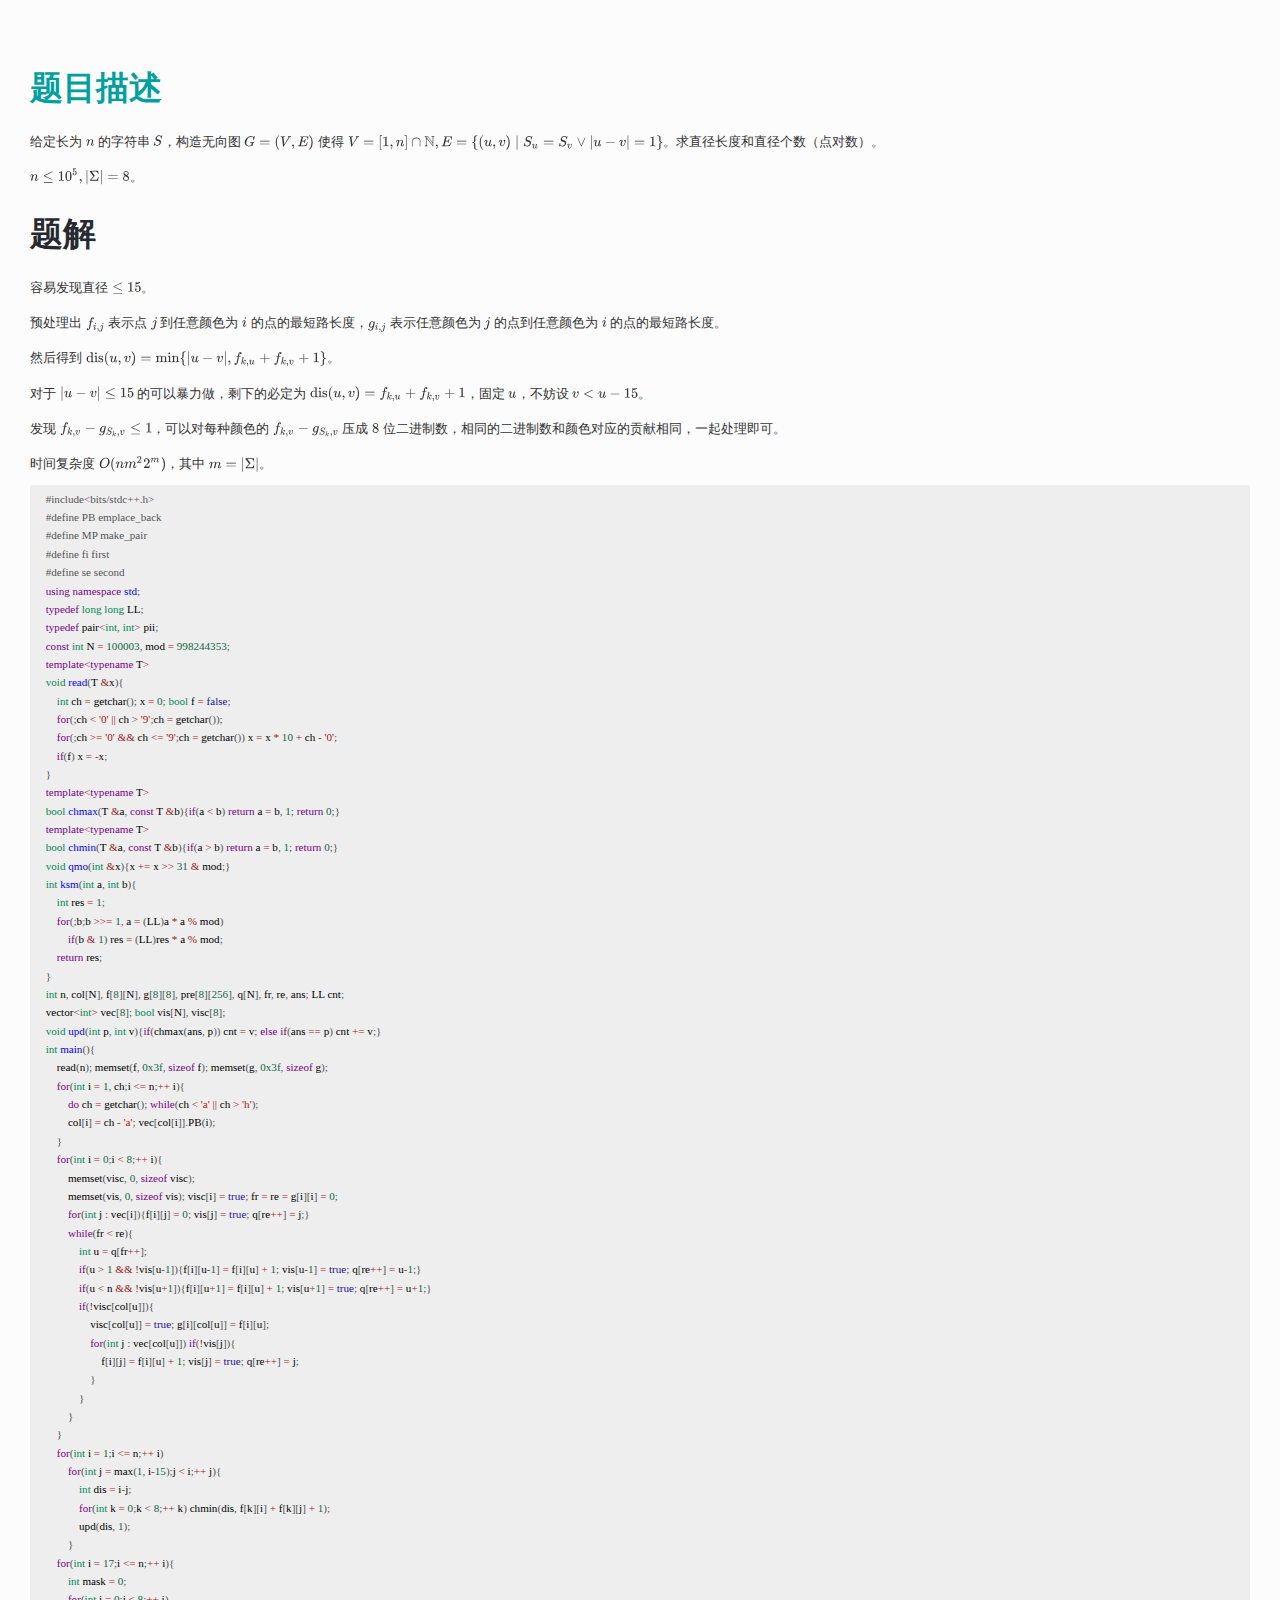
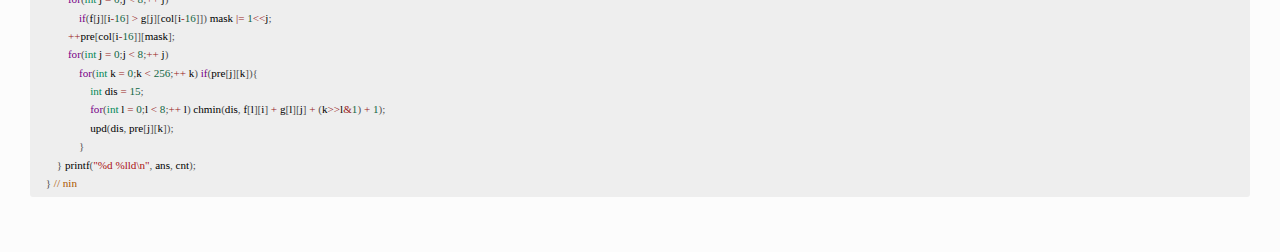
<file: CF718E.html>
<!doctype html>
<html>
<head>
<meta charset='UTF-8'><meta name='viewport' content='width=device-width initial-scale=1'>
<title>CF718E</title><link type="text/css" rel="stylesheet" href="./next.css">
</head>
<body class='typora-export os-windows'>
<div id='write'  class=''><h1><a name="题目描述httpwwwgdfzojcomproblem3548" class="md-header-anchor"></a><a href='http://www.gdfzoj.com/problem/3548'><span>题目描述</span></a></h1><p><span>给定长为 </span><span class="MathJax_SVG" tabindex="-1" style="font-size: 100%; display: inline-block;"><svg xmlns:xlink="http://www.w3.org/1999/xlink" width="1.394ex" height="1.479ex" viewBox="0 -529.2 600 636.7" role="img" focusable="false" style="vertical-align: -0.25ex;"><defs><path stroke-width="0" id="E2-MJMATHI-6E" d="M21 287Q22 293 24 303T36 341T56 388T89 425T135 442Q171 442 195 424T225 390T231 369Q231 367 232 367L243 378Q304 442 382 442Q436 442 469 415T503 336T465 179T427 52Q427 26 444 26Q450 26 453 27Q482 32 505 65T540 145Q542 153 560 153Q580 153 580 145Q580 144 576 130Q568 101 554 73T508 17T439 -10Q392 -10 371 17T350 73Q350 92 386 193T423 345Q423 404 379 404H374Q288 404 229 303L222 291L189 157Q156 26 151 16Q138 -11 108 -11Q95 -11 87 -5T76 7T74 17Q74 30 112 180T152 343Q153 348 153 366Q153 405 129 405Q91 405 66 305Q60 285 60 284Q58 278 41 278H27Q21 284 21 287Z"></path></defs><g stroke="currentColor" fill="currentColor" stroke-width="0" transform="matrix(1 0 0 -1 0 0)"><use xlink:href="#E2-MJMATHI-6E" x="0" y="0"></use></g></svg></span><script type="math/tex">n</script><span> 的字符串 </span><span class="MathJax_SVG" tabindex="-1" style="font-size: 100%; display: inline-block;"><svg xmlns:xlink="http://www.w3.org/1999/xlink" width="1.498ex" height="2.091ex" viewBox="0 -792.8 645 900.3" role="img" focusable="false" style="vertical-align: -0.25ex;"><defs><path stroke-width="0" id="E3-MJMATHI-53" d="M308 24Q367 24 416 76T466 197Q466 260 414 284Q308 311 278 321T236 341Q176 383 176 462Q176 523 208 573T273 648Q302 673 343 688T407 704H418H425Q521 704 564 640Q565 640 577 653T603 682T623 704Q624 704 627 704T632 705Q645 705 645 698T617 577T585 459T569 456Q549 456 549 465Q549 471 550 475Q550 478 551 494T553 520Q553 554 544 579T526 616T501 641Q465 662 419 662Q362 662 313 616T263 510Q263 480 278 458T319 427Q323 425 389 408T456 390Q490 379 522 342T554 242Q554 216 546 186Q541 164 528 137T492 78T426 18T332 -20Q320 -22 298 -22Q199 -22 144 33L134 44L106 13Q83 -14 78 -18T65 -22Q52 -22 52 -14Q52 -11 110 221Q112 227 130 227H143Q149 221 149 216Q149 214 148 207T144 186T142 153Q144 114 160 87T203 47T255 29T308 24Z"></path></defs><g stroke="currentColor" fill="currentColor" stroke-width="0" transform="matrix(1 0 0 -1 0 0)"><use xlink:href="#E3-MJMATHI-53" x="0" y="0"></use></g></svg></span><script type="math/tex">S</script><span>，构造无向图 </span><span class="MathJax_SVG" tabindex="-1" style="font-size: 100%; display: inline-block;"><svg xmlns:xlink="http://www.w3.org/1999/xlink" width="11.323ex" height="2.703ex" viewBox="0 -845.5 4875.2 1163.9" role="img" focusable="false" style="vertical-align: -0.739ex;"><defs><path stroke-width="0" id="E22-MJMATHI-47" d="M50 252Q50 367 117 473T286 641T490 704Q580 704 633 653Q642 643 648 636T656 626L657 623Q660 623 684 649Q691 655 699 663T715 679T725 690L740 705H746Q760 705 760 698Q760 694 728 561Q692 422 692 421Q690 416 687 415T669 413H653Q647 419 647 422Q647 423 648 429T650 449T651 481Q651 552 619 605T510 659Q492 659 471 656T418 643T357 615T294 567T236 496T189 394T158 260Q156 242 156 221Q156 173 170 136T206 79T256 45T308 28T353 24Q407 24 452 47T514 106Q517 114 529 161T541 214Q541 222 528 224T468 227H431Q425 233 425 235T427 254Q431 267 437 273H454Q494 271 594 271Q634 271 659 271T695 272T707 272Q721 272 721 263Q721 261 719 249Q714 230 709 228Q706 227 694 227Q674 227 653 224Q646 221 643 215T629 164Q620 131 614 108Q589 6 586 3Q584 1 581 1Q571 1 553 21T530 52Q530 53 528 52T522 47Q448 -22 322 -22Q201 -22 126 55T50 252Z"></path><path stroke-width="0" id="E22-MJMAIN-3D" d="M56 347Q56 360 70 367H707Q722 359 722 347Q722 336 708 328L390 327H72Q56 332 56 347ZM56 153Q56 168 72 173H708Q722 163 722 153Q722 140 707 133H70Q56 140 56 153Z"></path><path stroke-width="0" id="E22-MJMAIN-28" d="M94 250Q94 319 104 381T127 488T164 576T202 643T244 695T277 729T302 750H315H319Q333 750 333 741Q333 738 316 720T275 667T226 581T184 443T167 250T184 58T225 -81T274 -167T316 -220T333 -241Q333 -250 318 -250H315H302L274 -226Q180 -141 137 -14T94 250Z"></path><path stroke-width="0" id="E22-MJMATHI-56" d="M52 648Q52 670 65 683H76Q118 680 181 680Q299 680 320 683H330Q336 677 336 674T334 656Q329 641 325 637H304Q282 635 274 635Q245 630 242 620Q242 618 271 369T301 118L374 235Q447 352 520 471T595 594Q599 601 599 609Q599 633 555 637Q537 637 537 648Q537 649 539 661Q542 675 545 679T558 683Q560 683 570 683T604 682T668 681Q737 681 755 683H762Q769 676 769 672Q769 655 760 640Q757 637 743 637Q730 636 719 635T698 630T682 623T670 615T660 608T652 599T645 592L452 282Q272 -9 266 -16Q263 -18 259 -21L241 -22H234Q216 -22 216 -15Q213 -9 177 305Q139 623 138 626Q133 637 76 637H59Q52 642 52 648Z"></path><path stroke-width="0" id="E22-MJMAIN-2C" d="M78 35T78 60T94 103T137 121Q165 121 187 96T210 8Q210 -27 201 -60T180 -117T154 -158T130 -185T117 -194Q113 -194 104 -185T95 -172Q95 -168 106 -156T131 -126T157 -76T173 -3V9L172 8Q170 7 167 6T161 3T152 1T140 0Q113 0 96 17Z"></path><path stroke-width="0" id="E22-MJMATHI-45" d="M492 213Q472 213 472 226Q472 230 477 250T482 285Q482 316 461 323T364 330H312Q311 328 277 192T243 52Q243 48 254 48T334 46Q428 46 458 48T518 61Q567 77 599 117T670 248Q680 270 683 272Q690 274 698 274Q718 274 718 261Q613 7 608 2Q605 0 322 0H133Q31 0 31 11Q31 13 34 25Q38 41 42 43T65 46Q92 46 125 49Q139 52 144 61Q146 66 215 342T285 622Q285 629 281 629Q273 632 228 634H197Q191 640 191 642T193 659Q197 676 203 680H757Q764 676 764 669Q764 664 751 557T737 447Q735 440 717 440H705Q698 445 698 453L701 476Q704 500 704 528Q704 558 697 578T678 609T643 625T596 632T532 634H485Q397 633 392 631Q388 629 386 622Q385 619 355 499T324 377Q347 376 372 376H398Q464 376 489 391T534 472Q538 488 540 490T557 493Q562 493 565 493T570 492T572 491T574 487T577 483L544 351Q511 218 508 216Q505 213 492 213Z"></path><path stroke-width="0" id="E22-MJMAIN-29" d="M60 749L64 750Q69 750 74 750H86L114 726Q208 641 251 514T294 250Q294 182 284 119T261 12T224 -76T186 -143T145 -194T113 -227T90 -246Q87 -249 86 -250H74Q66 -250 63 -250T58 -247T55 -238Q56 -237 66 -225Q221 -64 221 250T66 725Q56 737 55 738Q55 746 60 749Z"></path></defs><g stroke="currentColor" fill="currentColor" stroke-width="0" transform="matrix(1 0 0 -1 0 0)"><use xlink:href="#E22-MJMATHI-47" x="0" y="0"></use><use xlink:href="#E22-MJMAIN-3D" x="1063" y="0"></use><use xlink:href="#E22-MJMAIN-28" x="2119" y="0"></use><use xlink:href="#E22-MJMATHI-56" x="2508" y="0"></use><use xlink:href="#E22-MJMAIN-2C" x="3277" y="0"></use><use xlink:href="#E22-MJMATHI-45" x="3722" y="0"></use><use xlink:href="#E22-MJMAIN-29" x="4486" y="0"></use></g></svg></span><script type="math/tex">G=(V,E)</script><span> 使得 </span><span class="MathJax_SVG" tabindex="-1" style="font-size: 100%; display: inline-block;"><svg xmlns:xlink="http://www.w3.org/1999/xlink" width="51.049ex" height="2.703ex" viewBox="0 -845.5 21979.5 1163.9" role="img" focusable="false" style="vertical-align: -0.739ex;"><defs><path stroke-width="0" id="E109-MJMATHI-56" d="M52 648Q52 670 65 683H76Q118 680 181 680Q299 680 320 683H330Q336 677 336 674T334 656Q329 641 325 637H304Q282 635 274 635Q245 630 242 620Q242 618 271 369T301 118L374 235Q447 352 520 471T595 594Q599 601 599 609Q599 633 555 637Q537 637 537 648Q537 649 539 661Q542 675 545 679T558 683Q560 683 570 683T604 682T668 681Q737 681 755 683H762Q769 676 769 672Q769 655 760 640Q757 637 743 637Q730 636 719 635T698 630T682 623T670 615T660 608T652 599T645 592L452 282Q272 -9 266 -16Q263 -18 259 -21L241 -22H234Q216 -22 216 -15Q213 -9 177 305Q139 623 138 626Q133 637 76 637H59Q52 642 52 648Z"></path><path stroke-width="0" id="E109-MJMAIN-3D" d="M56 347Q56 360 70 367H707Q722 359 722 347Q722 336 708 328L390 327H72Q56 332 56 347ZM56 153Q56 168 72 173H708Q722 163 722 153Q722 140 707 133H70Q56 140 56 153Z"></path><path stroke-width="0" id="E109-MJMAIN-5B" d="M118 -250V750H255V710H158V-210H255V-250H118Z"></path><path stroke-width="0" id="E109-MJMAIN-31" d="M213 578L200 573Q186 568 160 563T102 556H83V602H102Q149 604 189 617T245 641T273 663Q275 666 285 666Q294 666 302 660V361L303 61Q310 54 315 52T339 48T401 46H427V0H416Q395 3 257 3Q121 3 100 0H88V46H114Q136 46 152 46T177 47T193 50T201 52T207 57T213 61V578Z"></path><path stroke-width="0" id="E109-MJMAIN-2C" d="M78 35T78 60T94 103T137 121Q165 121 187 96T210 8Q210 -27 201 -60T180 -117T154 -158T130 -185T117 -194Q113 -194 104 -185T95 -172Q95 -168 106 -156T131 -126T157 -76T173 -3V9L172 8Q170 7 167 6T161 3T152 1T140 0Q113 0 96 17Z"></path><path stroke-width="0" id="E109-MJMATHI-6E" d="M21 287Q22 293 24 303T36 341T56 388T89 425T135 442Q171 442 195 424T225 390T231 369Q231 367 232 367L243 378Q304 442 382 442Q436 442 469 415T503 336T465 179T427 52Q427 26 444 26Q450 26 453 27Q482 32 505 65T540 145Q542 153 560 153Q580 153 580 145Q580 144 576 130Q568 101 554 73T508 17T439 -10Q392 -10 371 17T350 73Q350 92 386 193T423 345Q423 404 379 404H374Q288 404 229 303L222 291L189 157Q156 26 151 16Q138 -11 108 -11Q95 -11 87 -5T76 7T74 17Q74 30 112 180T152 343Q153 348 153 366Q153 405 129 405Q91 405 66 305Q60 285 60 284Q58 278 41 278H27Q21 284 21 287Z"></path><path stroke-width="0" id="E109-MJMAIN-5D" d="M22 710V750H159V-250H22V-210H119V710H22Z"></path><path stroke-width="0" id="E109-MJMAIN-2229" d="M88 -21T75 -21T55 -7V200Q55 231 55 280Q56 414 60 428Q61 430 61 431Q77 500 152 549T332 598Q443 598 522 544T610 405Q611 399 611 194V-7Q604 -22 591 -22Q582 -22 572 -9L570 405Q563 433 556 449T529 485Q498 519 445 538T334 558Q251 558 179 518T96 401Q95 396 95 193V-7Q88 -21 75 -21Z"></path><path stroke-width="0" id="E109-MJAMS-4E" d="M20 664Q20 666 31 683H142Q256 683 258 681Q259 680 279 653T342 572T422 468L582 259V425Q582 451 582 490T583 541Q583 611 573 628T522 648Q500 648 493 654Q484 665 493 679L500 683H691Q702 676 702 666Q702 657 698 652Q688 648 680 648Q633 648 627 612Q624 601 624 294V-8Q616 -20 607 -20Q601 -20 596 -15Q593 -13 371 270L156 548L153 319Q153 284 153 234T152 167Q152 103 156 78T172 44T213 34Q236 34 242 28Q253 17 242 3L236 -1H36Q24 6 24 16Q24 34 56 34Q58 35 69 36T86 40T100 50T109 72Q111 83 111 345V603L96 619Q72 643 44 648Q20 648 20 664ZM413 419L240 648H120L136 628Q137 626 361 341T587 54L589 68Q589 78 589 121V192L413 419Z"></path><path stroke-width="0" id="E109-MJMATHI-45" d="M492 213Q472 213 472 226Q472 230 477 250T482 285Q482 316 461 323T364 330H312Q311 328 277 192T243 52Q243 48 254 48T334 46Q428 46 458 48T518 61Q567 77 599 117T670 248Q680 270 683 272Q690 274 698 274Q718 274 718 261Q613 7 608 2Q605 0 322 0H133Q31 0 31 11Q31 13 34 25Q38 41 42 43T65 46Q92 46 125 49Q139 52 144 61Q146 66 215 342T285 622Q285 629 281 629Q273 632 228 634H197Q191 640 191 642T193 659Q197 676 203 680H757Q764 676 764 669Q764 664 751 557T737 447Q735 440 717 440H705Q698 445 698 453L701 476Q704 500 704 528Q704 558 697 578T678 609T643 625T596 632T532 634H485Q397 633 392 631Q388 629 386 622Q385 619 355 499T324 377Q347 376 372 376H398Q464 376 489 391T534 472Q538 488 540 490T557 493Q562 493 565 493T570 492T572 491T574 487T577 483L544 351Q511 218 508 216Q505 213 492 213Z"></path><path stroke-width="0" id="E109-MJMAIN-7B" d="M434 -231Q434 -244 428 -250H410Q281 -250 230 -184Q225 -177 222 -172T217 -161T213 -148T211 -133T210 -111T209 -84T209 -47T209 0Q209 21 209 53Q208 142 204 153Q203 154 203 155Q189 191 153 211T82 231Q71 231 68 234T65 250T68 266T82 269Q116 269 152 289T203 345Q208 356 208 377T209 529V579Q209 634 215 656T244 698Q270 724 324 740Q361 748 377 749Q379 749 390 749T408 750H428Q434 744 434 732Q434 719 431 716Q429 713 415 713Q362 710 332 689T296 647Q291 634 291 499V417Q291 370 288 353T271 314Q240 271 184 255L170 250L184 245Q202 239 220 230T262 196T290 137Q291 131 291 1Q291 -134 296 -147Q306 -174 339 -192T415 -213Q429 -213 431 -216Q434 -219 434 -231Z"></path><path stroke-width="0" id="E109-MJMAIN-28" d="M94 250Q94 319 104 381T127 488T164 576T202 643T244 695T277 729T302 750H315H319Q333 750 333 741Q333 738 316 720T275 667T226 581T184 443T167 250T184 58T225 -81T274 -167T316 -220T333 -241Q333 -250 318 -250H315H302L274 -226Q180 -141 137 -14T94 250Z"></path><path stroke-width="0" id="E109-MJMATHI-75" d="M21 287Q21 295 30 318T55 370T99 420T158 442Q204 442 227 417T250 358Q250 340 216 246T182 105Q182 62 196 45T238 27T291 44T328 78L339 95Q341 99 377 247Q407 367 413 387T427 416Q444 431 463 431Q480 431 488 421T496 402L420 84Q419 79 419 68Q419 43 426 35T447 26Q469 29 482 57T512 145Q514 153 532 153Q551 153 551 144Q550 139 549 130T540 98T523 55T498 17T462 -8Q454 -10 438 -10Q372 -10 347 46Q345 45 336 36T318 21T296 6T267 -6T233 -11Q189 -11 155 7Q103 38 103 113Q103 170 138 262T173 379Q173 380 173 381Q173 390 173 393T169 400T158 404H154Q131 404 112 385T82 344T65 302T57 280Q55 278 41 278H27Q21 284 21 287Z"></path><path stroke-width="0" id="E109-MJMATHI-76" d="M173 380Q173 405 154 405Q130 405 104 376T61 287Q60 286 59 284T58 281T56 279T53 278T49 278T41 278H27Q21 284 21 287Q21 294 29 316T53 368T97 419T160 441Q202 441 225 417T249 361Q249 344 246 335Q246 329 231 291T200 202T182 113Q182 86 187 69Q200 26 250 26Q287 26 319 60T369 139T398 222T409 277Q409 300 401 317T383 343T365 361T357 383Q357 405 376 424T417 443Q436 443 451 425T467 367Q467 340 455 284T418 159T347 40T241 -11Q177 -11 139 22Q102 54 102 117Q102 148 110 181T151 298Q173 362 173 380Z"></path><path stroke-width="0" id="E109-MJMAIN-29" d="M60 749L64 750Q69 750 74 750H86L114 726Q208 641 251 514T294 250Q294 182 284 119T261 12T224 -76T186 -143T145 -194T113 -227T90 -246Q87 -249 86 -250H74Q66 -250 63 -250T58 -247T55 -238Q56 -237 66 -225Q221 -64 221 250T66 725Q56 737 55 738Q55 746 60 749Z"></path><path stroke-width="0" id="E109-MJMAIN-2223" d="M139 -249H137Q125 -249 119 -235V251L120 737Q130 750 139 750Q152 750 159 735V-235Q151 -249 141 -249H139Z"></path><path stroke-width="0" id="E109-MJMATHI-53" d="M308 24Q367 24 416 76T466 197Q466 260 414 284Q308 311 278 321T236 341Q176 383 176 462Q176 523 208 573T273 648Q302 673 343 688T407 704H418H425Q521 704 564 640Q565 640 577 653T603 682T623 704Q624 704 627 704T632 705Q645 705 645 698T617 577T585 459T569 456Q549 456 549 465Q549 471 550 475Q550 478 551 494T553 520Q553 554 544 579T526 616T501 641Q465 662 419 662Q362 662 313 616T263 510Q263 480 278 458T319 427Q323 425 389 408T456 390Q490 379 522 342T554 242Q554 216 546 186Q541 164 528 137T492 78T426 18T332 -20Q320 -22 298 -22Q199 -22 144 33L134 44L106 13Q83 -14 78 -18T65 -22Q52 -22 52 -14Q52 -11 110 221Q112 227 130 227H143Q149 221 149 216Q149 214 148 207T144 186T142 153Q144 114 160 87T203 47T255 29T308 24Z"></path><path stroke-width="0" id="E109-MJMAIN-2228" d="M55 580Q56 587 61 592T75 598Q86 598 96 580L333 48L570 580Q579 596 586 597Q588 598 591 598Q609 598 611 580Q611 574 546 426T415 132T348 -15Q343 -22 333 -22T318 -15Q317 -14 252 131T121 425T55 580Z"></path><path stroke-width="0" id="E109-MJMAIN-7C" d="M139 -249H137Q125 -249 119 -235V251L120 737Q130 750 139 750Q152 750 159 735V-235Q151 -249 141 -249H139Z"></path><path stroke-width="0" id="E109-MJMAIN-2212" d="M84 237T84 250T98 270H679Q694 262 694 250T679 230H98Q84 237 84 250Z"></path><path stroke-width="0" id="E109-MJMAIN-7D" d="M65 731Q65 745 68 747T88 750Q171 750 216 725T279 670Q288 649 289 635T291 501Q292 362 293 357Q306 312 345 291T417 269Q428 269 431 266T434 250T431 234T417 231Q380 231 345 210T298 157Q293 143 292 121T291 -28V-79Q291 -134 285 -156T256 -198Q202 -250 89 -250Q71 -250 68 -247T65 -230Q65 -224 65 -223T66 -218T69 -214T77 -213Q91 -213 108 -210T146 -200T183 -177T207 -139Q208 -134 209 3L210 139Q223 196 280 230Q315 247 330 250Q305 257 280 270Q225 304 212 352L210 362L209 498Q208 635 207 640Q195 680 154 696T77 713Q68 713 67 716T65 731Z"></path></defs><g stroke="currentColor" fill="currentColor" stroke-width="0" transform="matrix(1 0 0 -1 0 0)"><use xlink:href="#E109-MJMATHI-56" x="0" y="0"></use><use xlink:href="#E109-MJMAIN-3D" x="1046" y="0"></use><use xlink:href="#E109-MJMAIN-5B" x="2102" y="0"></use><use xlink:href="#E109-MJMAIN-31" x="2380" y="0"></use><use xlink:href="#E109-MJMAIN-2C" x="2880" y="0"></use><use xlink:href="#E109-MJMATHI-6E" x="3325" y="0"></use><use xlink:href="#E109-MJMAIN-5D" x="3925" y="0"></use><use xlink:href="#E109-MJMAIN-2229" x="4425" y="0"></use><use xlink:href="#E109-MJAMS-4E" x="5314" y="0"></use><use xlink:href="#E109-MJMAIN-2C" x="6036" y="0"></use><use xlink:href="#E109-MJMATHI-45" x="6481" y="0"></use><use xlink:href="#E109-MJMAIN-3D" x="7523" y="0"></use><use xlink:href="#E109-MJMAIN-7B" x="8578" y="0"></use><use xlink:href="#E109-MJMAIN-28" x="9078" y="0"></use><use xlink:href="#E109-MJMATHI-75" x="9467" y="0"></use><use xlink:href="#E109-MJMAIN-2C" x="10039" y="0"></use><use xlink:href="#E109-MJMATHI-76" x="10484" y="0"></use><use xlink:href="#E109-MJMAIN-29" x="10969" y="0"></use><use xlink:href="#E109-MJMAIN-2223" x="11636" y="0"></use><g transform="translate(12192,0)"><use xlink:href="#E109-MJMATHI-53" x="0" y="0"></use><use transform="scale(0.707)" xlink:href="#E109-MJMATHI-75" x="866" y="-213"></use></g><use xlink:href="#E109-MJMAIN-3D" x="13587" y="0"></use><g transform="translate(14643,0)"><use xlink:href="#E109-MJMATHI-53" x="0" y="0"></use><use transform="scale(0.707)" xlink:href="#E109-MJMATHI-76" x="866" y="-213"></use></g><use xlink:href="#E109-MJMAIN-2228" x="15921" y="0"></use><use xlink:href="#E109-MJMAIN-7C" x="16810" y="0"></use><use xlink:href="#E109-MJMATHI-75" x="17088" y="0"></use><use xlink:href="#E109-MJMAIN-2212" x="17882" y="0"></use><use xlink:href="#E109-MJMATHI-76" x="18882" y="0"></use><use xlink:href="#E109-MJMAIN-7C" x="19367" y="0"></use><use xlink:href="#E109-MJMAIN-3D" x="19923" y="0"></use><use xlink:href="#E109-MJMAIN-31" x="20979" y="0"></use><use xlink:href="#E109-MJMAIN-7D" x="21479" y="0"></use></g></svg></span><script type="math/tex">V=[1,n]\cap\N,E=\{(u,v)\mid S_u=S_v\or |u-v|=1\}</script><span>。求直径长度和直径个数（点对数）。</span></p><p><span class="MathJax_SVG" tabindex="-1" style="font-size: 100%; display: inline-block;"><svg xmlns:xlink="http://www.w3.org/1999/xlink" width="16.127ex" height="2.948ex" viewBox="0 -951 6943.3 1269.3" role="img" focusable="false" style="vertical-align: -0.739ex;"><defs><path stroke-width="0" id="E143-MJMATHI-6E" d="M21 287Q22 293 24 303T36 341T56 388T89 425T135 442Q171 442 195 424T225 390T231 369Q231 367 232 367L243 378Q304 442 382 442Q436 442 469 415T503 336T465 179T427 52Q427 26 444 26Q450 26 453 27Q482 32 505 65T540 145Q542 153 560 153Q580 153 580 145Q580 144 576 130Q568 101 554 73T508 17T439 -10Q392 -10 371 17T350 73Q350 92 386 193T423 345Q423 404 379 404H374Q288 404 229 303L222 291L189 157Q156 26 151 16Q138 -11 108 -11Q95 -11 87 -5T76 7T74 17Q74 30 112 180T152 343Q153 348 153 366Q153 405 129 405Q91 405 66 305Q60 285 60 284Q58 278 41 278H27Q21 284 21 287Z"></path><path stroke-width="0" id="E143-MJMAIN-2264" d="M674 636Q682 636 688 630T694 615T687 601Q686 600 417 472L151 346L399 228Q687 92 691 87Q694 81 694 76Q694 58 676 56H670L382 192Q92 329 90 331Q83 336 83 348Q84 359 96 365Q104 369 382 500T665 634Q669 636 674 636ZM84 -118Q84 -108 99 -98H678Q694 -104 694 -118Q694 -130 679 -138H98Q84 -131 84 -118Z"></path><path stroke-width="0" id="E143-MJMAIN-31" d="M213 578L200 573Q186 568 160 563T102 556H83V602H102Q149 604 189 617T245 641T273 663Q275 666 285 666Q294 666 302 660V361L303 61Q310 54 315 52T339 48T401 46H427V0H416Q395 3 257 3Q121 3 100 0H88V46H114Q136 46 152 46T177 47T193 50T201 52T207 57T213 61V578Z"></path><path stroke-width="0" id="E143-MJMAIN-30" d="M96 585Q152 666 249 666Q297 666 345 640T423 548Q460 465 460 320Q460 165 417 83Q397 41 362 16T301 -15T250 -22Q224 -22 198 -16T137 16T82 83Q39 165 39 320Q39 494 96 585ZM321 597Q291 629 250 629Q208 629 178 597Q153 571 145 525T137 333Q137 175 145 125T181 46Q209 16 250 16Q290 16 318 46Q347 76 354 130T362 333Q362 478 354 524T321 597Z"></path><path stroke-width="0" id="E143-MJMAIN-35" d="M164 157Q164 133 148 117T109 101H102Q148 22 224 22Q294 22 326 82Q345 115 345 210Q345 313 318 349Q292 382 260 382H254Q176 382 136 314Q132 307 129 306T114 304Q97 304 95 310Q93 314 93 485V614Q93 664 98 664Q100 666 102 666Q103 666 123 658T178 642T253 634Q324 634 389 662Q397 666 402 666Q410 666 410 648V635Q328 538 205 538Q174 538 149 544L139 546V374Q158 388 169 396T205 412T256 420Q337 420 393 355T449 201Q449 109 385 44T229 -22Q148 -22 99 32T50 154Q50 178 61 192T84 210T107 214Q132 214 148 197T164 157Z"></path><path stroke-width="0" id="E143-MJMAIN-2C" d="M78 35T78 60T94 103T137 121Q165 121 187 96T210 8Q210 -27 201 -60T180 -117T154 -158T130 -185T117 -194Q113 -194 104 -185T95 -172Q95 -168 106 -156T131 -126T157 -76T173 -3V9L172 8Q170 7 167 6T161 3T152 1T140 0Q113 0 96 17Z"></path><path stroke-width="0" id="E143-MJMAIN-7C" d="M139 -249H137Q125 -249 119 -235V251L120 737Q130 750 139 750Q152 750 159 735V-235Q151 -249 141 -249H139Z"></path><path stroke-width="0" id="E143-MJMAIN-3A3" d="M666 247Q664 244 652 126T638 4V0H351Q131 0 95 0T57 5V6Q54 12 57 17L73 36Q89 54 121 90T182 159L305 299L56 644L55 658Q55 677 60 681Q63 683 351 683H638V679Q640 674 652 564T666 447V443H626V447Q618 505 604 543T559 605Q529 626 478 631T333 637H294H189L293 494Q314 465 345 422Q400 346 400 340Q400 338 399 337L154 57Q407 57 428 58Q476 60 508 68T551 83T575 103Q595 125 608 162T624 225L626 251H666V247Z"></path><path stroke-width="0" id="E143-MJMAIN-3D" d="M56 347Q56 360 70 367H707Q722 359 722 347Q722 336 708 328L390 327H72Q56 332 56 347ZM56 153Q56 168 72 173H708Q722 163 722 153Q722 140 707 133H70Q56 140 56 153Z"></path><path stroke-width="0" id="E143-MJMAIN-38" d="M70 417T70 494T124 618T248 666Q319 666 374 624T429 515Q429 485 418 459T392 417T361 389T335 371T324 363L338 354Q352 344 366 334T382 323Q457 264 457 174Q457 95 399 37T249 -22Q159 -22 101 29T43 155Q43 263 172 335L154 348Q133 361 127 368Q70 417 70 494ZM286 386L292 390Q298 394 301 396T311 403T323 413T334 425T345 438T355 454T364 471T369 491T371 513Q371 556 342 586T275 624Q268 625 242 625Q201 625 165 599T128 534Q128 511 141 492T167 463T217 431Q224 426 228 424L286 386ZM250 21Q308 21 350 55T392 137Q392 154 387 169T375 194T353 216T330 234T301 253T274 270Q260 279 244 289T218 306L210 311Q204 311 181 294T133 239T107 157Q107 98 150 60T250 21Z"></path></defs><g stroke="currentColor" fill="currentColor" stroke-width="0" transform="matrix(1 0 0 -1 0 0)"><use xlink:href="#E143-MJMATHI-6E" x="0" y="0"></use><use xlink:href="#E143-MJMAIN-2264" x="877" y="0"></use><g transform="translate(1933,0)"><use xlink:href="#E143-MJMAIN-31"></use><use xlink:href="#E143-MJMAIN-30" x="500" y="0"></use><use transform="scale(0.707)" xlink:href="#E143-MJMAIN-35" x="1414" y="555"></use></g><use xlink:href="#E143-MJMAIN-2C" x="3387" y="0"></use><use xlink:href="#E143-MJMAIN-7C" x="3831" y="0"></use><use xlink:href="#E143-MJMAIN-3A3" x="4109" y="0"></use><use xlink:href="#E143-MJMAIN-7C" x="4831" y="0"></use><use xlink:href="#E143-MJMAIN-3D" x="5387" y="0"></use><use xlink:href="#E143-MJMAIN-38" x="6443" y="0"></use></g></svg></span><script type="math/tex">n\le 10^5,|\Sigma|=8</script><span>。</span></p><h1><a name="题解" class="md-header-anchor"></a><span>题解</span></h1><p><span>容易发现直径 </span><span class="MathJax_SVG" tabindex="-1" style="font-size: 100%; display: inline-block;"><svg xmlns:xlink="http://www.w3.org/1999/xlink" width="4.775ex" height="2.213ex" viewBox="0 -740.1 2055.8 953" role="img" focusable="false" style="vertical-align: -0.494ex;"><defs><path stroke-width="0" id="E151-MJMAIN-2264" d="M674 636Q682 636 688 630T694 615T687 601Q686 600 417 472L151 346L399 228Q687 92 691 87Q694 81 694 76Q694 58 676 56H670L382 192Q92 329 90 331Q83 336 83 348Q84 359 96 365Q104 369 382 500T665 634Q669 636 674 636ZM84 -118Q84 -108 99 -98H678Q694 -104 694 -118Q694 -130 679 -138H98Q84 -131 84 -118Z"></path><path stroke-width="0" id="E151-MJMAIN-31" d="M213 578L200 573Q186 568 160 563T102 556H83V602H102Q149 604 189 617T245 641T273 663Q275 666 285 666Q294 666 302 660V361L303 61Q310 54 315 52T339 48T401 46H427V0H416Q395 3 257 3Q121 3 100 0H88V46H114Q136 46 152 46T177 47T193 50T201 52T207 57T213 61V578Z"></path><path stroke-width="0" id="E151-MJMAIN-35" d="M164 157Q164 133 148 117T109 101H102Q148 22 224 22Q294 22 326 82Q345 115 345 210Q345 313 318 349Q292 382 260 382H254Q176 382 136 314Q132 307 129 306T114 304Q97 304 95 310Q93 314 93 485V614Q93 664 98 664Q100 666 102 666Q103 666 123 658T178 642T253 634Q324 634 389 662Q397 666 402 666Q410 666 410 648V635Q328 538 205 538Q174 538 149 544L139 546V374Q158 388 169 396T205 412T256 420Q337 420 393 355T449 201Q449 109 385 44T229 -22Q148 -22 99 32T50 154Q50 178 61 192T84 210T107 214Q132 214 148 197T164 157Z"></path></defs><g stroke="currentColor" fill="currentColor" stroke-width="0" transform="matrix(1 0 0 -1 0 0)"><use xlink:href="#E151-MJMAIN-2264" x="0" y="0"></use><g transform="translate(1055,0)"><use xlink:href="#E151-MJMAIN-31"></use><use xlink:href="#E151-MJMAIN-35" x="500" y="0"></use></g></g></svg></span><script type="math/tex">\le 15</script><span>。</span></p><p><span>预处理出 </span><span class="MathJax_SVG" tabindex="-1" style="font-size: 100%; display: inline-block;"><svg xmlns:xlink="http://www.w3.org/1999/xlink" width="3.07ex" height="2.703ex" viewBox="0 -792.8 1321.9 1163.9" role="img" focusable="false" style="vertical-align: -0.862ex;"><defs><path stroke-width="0" id="E161-MJMATHI-66" d="M118 -162Q120 -162 124 -164T135 -167T147 -168Q160 -168 171 -155T187 -126Q197 -99 221 27T267 267T289 382V385H242Q195 385 192 387Q188 390 188 397L195 425Q197 430 203 430T250 431Q298 431 298 432Q298 434 307 482T319 540Q356 705 465 705Q502 703 526 683T550 630Q550 594 529 578T487 561Q443 561 443 603Q443 622 454 636T478 657L487 662Q471 668 457 668Q445 668 434 658T419 630Q412 601 403 552T387 469T380 433Q380 431 435 431Q480 431 487 430T498 424Q499 420 496 407T491 391Q489 386 482 386T428 385H372L349 263Q301 15 282 -47Q255 -132 212 -173Q175 -205 139 -205Q107 -205 81 -186T55 -132Q55 -95 76 -78T118 -61Q162 -61 162 -103Q162 -122 151 -136T127 -157L118 -162Z"></path><path stroke-width="0" id="E161-MJMATHI-69" d="M184 600Q184 624 203 642T247 661Q265 661 277 649T290 619Q290 596 270 577T226 557Q211 557 198 567T184 600ZM21 287Q21 295 30 318T54 369T98 420T158 442Q197 442 223 419T250 357Q250 340 236 301T196 196T154 83Q149 61 149 51Q149 26 166 26Q175 26 185 29T208 43T235 78T260 137Q263 149 265 151T282 153Q302 153 302 143Q302 135 293 112T268 61T223 11T161 -11Q129 -11 102 10T74 74Q74 91 79 106T122 220Q160 321 166 341T173 380Q173 404 156 404H154Q124 404 99 371T61 287Q60 286 59 284T58 281T56 279T53 278T49 278T41 278H27Q21 284 21 287Z"></path><path stroke-width="0" id="E161-MJMAIN-2C" d="M78 35T78 60T94 103T137 121Q165 121 187 96T210 8Q210 -27 201 -60T180 -117T154 -158T130 -185T117 -194Q113 -194 104 -185T95 -172Q95 -168 106 -156T131 -126T157 -76T173 -3V9L172 8Q170 7 167 6T161 3T152 1T140 0Q113 0 96 17Z"></path><path stroke-width="0" id="E161-MJMATHI-6A" d="M297 596Q297 627 318 644T361 661Q378 661 389 651T403 623Q403 595 384 576T340 557Q322 557 310 567T297 596ZM288 376Q288 405 262 405Q240 405 220 393T185 362T161 325T144 293L137 279Q135 278 121 278H107Q101 284 101 286T105 299Q126 348 164 391T252 441Q253 441 260 441T272 442Q296 441 316 432Q341 418 354 401T367 348V332L318 133Q267 -67 264 -75Q246 -125 194 -164T75 -204Q25 -204 7 -183T-12 -137Q-12 -110 7 -91T53 -71Q70 -71 82 -81T95 -112Q95 -148 63 -167Q69 -168 77 -168Q111 -168 139 -140T182 -74L193 -32Q204 11 219 72T251 197T278 308T289 365Q289 372 288 376Z"></path></defs><g stroke="currentColor" fill="currentColor" stroke-width="0" transform="matrix(1 0 0 -1 0 0)"><use xlink:href="#E161-MJMATHI-66" x="0" y="0"></use><g transform="translate(490,-150)"><use transform="scale(0.707)" xlink:href="#E161-MJMATHI-69" x="0" y="0"></use><use transform="scale(0.707)" xlink:href="#E161-MJMAIN-2C" x="345" y="0"></use><use transform="scale(0.707)" xlink:href="#E161-MJMATHI-6A" x="623" y="0"></use></g></g></svg></span><script type="math/tex">f_{i,j}</script><span> 表示点 </span><span class="MathJax_SVG" tabindex="-1" style="font-size: 100%; display: inline-block;"><svg xmlns:xlink="http://www.w3.org/1999/xlink" width="0.985ex" height="2.336ex" viewBox="-12 -740.1 424 1005.7" role="img" focusable="false" style="vertical-align: -0.617ex; margin-left: -0.028ex;"><defs><path stroke-width="0" id="E163-MJMATHI-6A" d="M297 596Q297 627 318 644T361 661Q378 661 389 651T403 623Q403 595 384 576T340 557Q322 557 310 567T297 596ZM288 376Q288 405 262 405Q240 405 220 393T185 362T161 325T144 293L137 279Q135 278 121 278H107Q101 284 101 286T105 299Q126 348 164 391T252 441Q253 441 260 441T272 442Q296 441 316 432Q341 418 354 401T367 348V332L318 133Q267 -67 264 -75Q246 -125 194 -164T75 -204Q25 -204 7 -183T-12 -137Q-12 -110 7 -91T53 -71Q70 -71 82 -81T95 -112Q95 -148 63 -167Q69 -168 77 -168Q111 -168 139 -140T182 -74L193 -32Q204 11 219 72T251 197T278 308T289 365Q289 372 288 376Z"></path></defs><g stroke="currentColor" fill="currentColor" stroke-width="0" transform="matrix(1 0 0 -1 0 0)"><use xlink:href="#E163-MJMATHI-6A" x="0" y="0"></use></g></svg></span><script type="math/tex">j</script><span> 到任意颜色为 </span><span class="MathJax_SVG" tabindex="-1" style="font-size: 100%; display: inline-block;"><svg xmlns:xlink="http://www.w3.org/1999/xlink" width="0.801ex" height="1.968ex" viewBox="0 -740.1 345 847.5" role="img" focusable="false" style="vertical-align: -0.25ex;"><defs><path stroke-width="0" id="E165-MJMATHI-69" d="M184 600Q184 624 203 642T247 661Q265 661 277 649T290 619Q290 596 270 577T226 557Q211 557 198 567T184 600ZM21 287Q21 295 30 318T54 369T98 420T158 442Q197 442 223 419T250 357Q250 340 236 301T196 196T154 83Q149 61 149 51Q149 26 166 26Q175 26 185 29T208 43T235 78T260 137Q263 149 265 151T282 153Q302 153 302 143Q302 135 293 112T268 61T223 11T161 -11Q129 -11 102 10T74 74Q74 91 79 106T122 220Q160 321 166 341T173 380Q173 404 156 404H154Q124 404 99 371T61 287Q60 286 59 284T58 281T56 279T53 278T49 278T41 278H27Q21 284 21 287Z"></path></defs><g stroke="currentColor" fill="currentColor" stroke-width="0" transform="matrix(1 0 0 -1 0 0)"><use xlink:href="#E165-MJMATHI-69" x="0" y="0"></use></g></svg></span><script type="math/tex">i</script><span> 的点的最短路长度，</span><span class="MathJax_SVG" tabindex="-1" style="font-size: 100%; display: inline-block;"><svg xmlns:xlink="http://www.w3.org/1999/xlink" width="3.04ex" height="2.091ex" viewBox="0 -529.2 1308.9 900.3" role="img" focusable="false" style="vertical-align: -0.862ex;"><defs><path stroke-width="0" id="E173-MJMATHI-67" d="M311 43Q296 30 267 15T206 0Q143 0 105 45T66 160Q66 265 143 353T314 442Q361 442 401 394L404 398Q406 401 409 404T418 412T431 419T447 422Q461 422 470 413T480 394Q480 379 423 152T363 -80Q345 -134 286 -169T151 -205Q10 -205 10 -137Q10 -111 28 -91T74 -71Q89 -71 102 -80T116 -111Q116 -121 114 -130T107 -144T99 -154T92 -162L90 -164H91Q101 -167 151 -167Q189 -167 211 -155Q234 -144 254 -122T282 -75Q288 -56 298 -13Q311 35 311 43ZM384 328L380 339Q377 350 375 354T369 368T359 382T346 393T328 402T306 405Q262 405 221 352Q191 313 171 233T151 117Q151 38 213 38Q269 38 323 108L331 118L384 328Z"></path><path stroke-width="0" id="E173-MJMATHI-69" d="M184 600Q184 624 203 642T247 661Q265 661 277 649T290 619Q290 596 270 577T226 557Q211 557 198 567T184 600ZM21 287Q21 295 30 318T54 369T98 420T158 442Q197 442 223 419T250 357Q250 340 236 301T196 196T154 83Q149 61 149 51Q149 26 166 26Q175 26 185 29T208 43T235 78T260 137Q263 149 265 151T282 153Q302 153 302 143Q302 135 293 112T268 61T223 11T161 -11Q129 -11 102 10T74 74Q74 91 79 106T122 220Q160 321 166 341T173 380Q173 404 156 404H154Q124 404 99 371T61 287Q60 286 59 284T58 281T56 279T53 278T49 278T41 278H27Q21 284 21 287Z"></path><path stroke-width="0" id="E173-MJMAIN-2C" d="M78 35T78 60T94 103T137 121Q165 121 187 96T210 8Q210 -27 201 -60T180 -117T154 -158T130 -185T117 -194Q113 -194 104 -185T95 -172Q95 -168 106 -156T131 -126T157 -76T173 -3V9L172 8Q170 7 167 6T161 3T152 1T140 0Q113 0 96 17Z"></path><path stroke-width="0" id="E173-MJMATHI-6A" d="M297 596Q297 627 318 644T361 661Q378 661 389 651T403 623Q403 595 384 576T340 557Q322 557 310 567T297 596ZM288 376Q288 405 262 405Q240 405 220 393T185 362T161 325T144 293L137 279Q135 278 121 278H107Q101 284 101 286T105 299Q126 348 164 391T252 441Q253 441 260 441T272 442Q296 441 316 432Q341 418 354 401T367 348V332L318 133Q267 -67 264 -75Q246 -125 194 -164T75 -204Q25 -204 7 -183T-12 -137Q-12 -110 7 -91T53 -71Q70 -71 82 -81T95 -112Q95 -148 63 -167Q69 -168 77 -168Q111 -168 139 -140T182 -74L193 -32Q204 11 219 72T251 197T278 308T289 365Q289 372 288 376Z"></path></defs><g stroke="currentColor" fill="currentColor" stroke-width="0" transform="matrix(1 0 0 -1 0 0)"><use xlink:href="#E173-MJMATHI-67" x="0" y="0"></use><g transform="translate(477,-150)"><use transform="scale(0.707)" xlink:href="#E173-MJMATHI-69" x="0" y="0"></use><use transform="scale(0.707)" xlink:href="#E173-MJMAIN-2C" x="345" y="0"></use><use transform="scale(0.707)" xlink:href="#E173-MJMATHI-6A" x="623" y="0"></use></g></g></svg></span><script type="math/tex">g_{i,j}</script><span> 表示任意颜色为 </span><span class="MathJax_SVG" tabindex="-1" style="font-size: 100%; display: inline-block;"><svg xmlns:xlink="http://www.w3.org/1999/xlink" width="0.985ex" height="2.336ex" viewBox="-12 -740.1 424 1005.7" role="img" focusable="false" style="vertical-align: -0.617ex; margin-left: -0.028ex;"><defs><path stroke-width="0" id="E163-MJMATHI-6A" d="M297 596Q297 627 318 644T361 661Q378 661 389 651T403 623Q403 595 384 576T340 557Q322 557 310 567T297 596ZM288 376Q288 405 262 405Q240 405 220 393T185 362T161 325T144 293L137 279Q135 278 121 278H107Q101 284 101 286T105 299Q126 348 164 391T252 441Q253 441 260 441T272 442Q296 441 316 432Q341 418 354 401T367 348V332L318 133Q267 -67 264 -75Q246 -125 194 -164T75 -204Q25 -204 7 -183T-12 -137Q-12 -110 7 -91T53 -71Q70 -71 82 -81T95 -112Q95 -148 63 -167Q69 -168 77 -168Q111 -168 139 -140T182 -74L193 -32Q204 11 219 72T251 197T278 308T289 365Q289 372 288 376Z"></path></defs><g stroke="currentColor" fill="currentColor" stroke-width="0" transform="matrix(1 0 0 -1 0 0)"><use xlink:href="#E163-MJMATHI-6A" x="0" y="0"></use></g></svg></span><script type="math/tex">j</script><span> 的点到任意颜色为 </span><span class="MathJax_SVG" tabindex="-1" style="font-size: 100%; display: inline-block;"><svg xmlns:xlink="http://www.w3.org/1999/xlink" width="0.801ex" height="1.968ex" viewBox="0 -740.1 345 847.5" role="img" focusable="false" style="vertical-align: -0.25ex;"><defs><path stroke-width="0" id="E165-MJMATHI-69" d="M184 600Q184 624 203 642T247 661Q265 661 277 649T290 619Q290 596 270 577T226 557Q211 557 198 567T184 600ZM21 287Q21 295 30 318T54 369T98 420T158 442Q197 442 223 419T250 357Q250 340 236 301T196 196T154 83Q149 61 149 51Q149 26 166 26Q175 26 185 29T208 43T235 78T260 137Q263 149 265 151T282 153Q302 153 302 143Q302 135 293 112T268 61T223 11T161 -11Q129 -11 102 10T74 74Q74 91 79 106T122 220Q160 321 166 341T173 380Q173 404 156 404H154Q124 404 99 371T61 287Q60 286 59 284T58 281T56 279T53 278T49 278T41 278H27Q21 284 21 287Z"></path></defs><g stroke="currentColor" fill="currentColor" stroke-width="0" transform="matrix(1 0 0 -1 0 0)"><use xlink:href="#E165-MJMATHI-69" x="0" y="0"></use></g></svg></span><script type="math/tex">i</script><span> 的点的最短路长度。</span></p><p><span>然后得到 </span><span class="MathJax_SVG" tabindex="-1" style="font-size: 100%; display: inline-block;"><svg xmlns:xlink="http://www.w3.org/1999/xlink" width="38.998ex" height="2.826ex" viewBox="0 -845.5 16790.6 1216.6" role="img" focusable="false" style="vertical-align: -0.862ex;"><defs><path stroke-width="0" id="E256-MJMAIN-64" d="M376 495Q376 511 376 535T377 568Q377 613 367 624T316 637H298V660Q298 683 300 683L310 684Q320 685 339 686T376 688Q393 689 413 690T443 693T454 694H457V390Q457 84 458 81Q461 61 472 55T517 46H535V0Q533 0 459 -5T380 -11H373V44L365 37Q307 -11 235 -11Q158 -11 96 50T34 215Q34 315 97 378T244 442Q319 442 376 393V495ZM373 342Q328 405 260 405Q211 405 173 369Q146 341 139 305T131 211Q131 155 138 120T173 59Q203 26 251 26Q322 26 373 103V342Z"></path><path stroke-width="0" id="E256-MJMAIN-69" d="M69 609Q69 637 87 653T131 669Q154 667 171 652T188 609Q188 579 171 564T129 549Q104 549 87 564T69 609ZM247 0Q232 3 143 3Q132 3 106 3T56 1L34 0H26V46H42Q70 46 91 49Q100 53 102 60T104 102V205V293Q104 345 102 359T88 378Q74 385 41 385H30V408Q30 431 32 431L42 432Q52 433 70 434T106 436Q123 437 142 438T171 441T182 442H185V62Q190 52 197 50T232 46H255V0H247Z"></path><path stroke-width="0" id="E256-MJMAIN-73" d="M295 316Q295 356 268 385T190 414Q154 414 128 401Q98 382 98 349Q97 344 98 336T114 312T157 287Q175 282 201 278T245 269T277 256Q294 248 310 236T342 195T359 133Q359 71 321 31T198 -10H190Q138 -10 94 26L86 19L77 10Q71 4 65 -1L54 -11H46H42Q39 -11 33 -5V74V132Q33 153 35 157T45 162H54Q66 162 70 158T75 146T82 119T101 77Q136 26 198 26Q295 26 295 104Q295 133 277 151Q257 175 194 187T111 210Q75 227 54 256T33 318Q33 357 50 384T93 424T143 442T187 447H198Q238 447 268 432L283 424L292 431Q302 440 314 448H322H326Q329 448 335 442V310L329 304H301Q295 310 295 316Z"></path><path stroke-width="0" id="E256-MJMAIN-28" d="M94 250Q94 319 104 381T127 488T164 576T202 643T244 695T277 729T302 750H315H319Q333 750 333 741Q333 738 316 720T275 667T226 581T184 443T167 250T184 58T225 -81T274 -167T316 -220T333 -241Q333 -250 318 -250H315H302L274 -226Q180 -141 137 -14T94 250Z"></path><path stroke-width="0" id="E256-MJMATHI-75" d="M21 287Q21 295 30 318T55 370T99 420T158 442Q204 442 227 417T250 358Q250 340 216 246T182 105Q182 62 196 45T238 27T291 44T328 78L339 95Q341 99 377 247Q407 367 413 387T427 416Q444 431 463 431Q480 431 488 421T496 402L420 84Q419 79 419 68Q419 43 426 35T447 26Q469 29 482 57T512 145Q514 153 532 153Q551 153 551 144Q550 139 549 130T540 98T523 55T498 17T462 -8Q454 -10 438 -10Q372 -10 347 46Q345 45 336 36T318 21T296 6T267 -6T233 -11Q189 -11 155 7Q103 38 103 113Q103 170 138 262T173 379Q173 380 173 381Q173 390 173 393T169 400T158 404H154Q131 404 112 385T82 344T65 302T57 280Q55 278 41 278H27Q21 284 21 287Z"></path><path stroke-width="0" id="E256-MJMAIN-2C" d="M78 35T78 60T94 103T137 121Q165 121 187 96T210 8Q210 -27 201 -60T180 -117T154 -158T130 -185T117 -194Q113 -194 104 -185T95 -172Q95 -168 106 -156T131 -126T157 -76T173 -3V9L172 8Q170 7 167 6T161 3T152 1T140 0Q113 0 96 17Z"></path><path stroke-width="0" id="E256-MJMATHI-76" d="M173 380Q173 405 154 405Q130 405 104 376T61 287Q60 286 59 284T58 281T56 279T53 278T49 278T41 278H27Q21 284 21 287Q21 294 29 316T53 368T97 419T160 441Q202 441 225 417T249 361Q249 344 246 335Q246 329 231 291T200 202T182 113Q182 86 187 69Q200 26 250 26Q287 26 319 60T369 139T398 222T409 277Q409 300 401 317T383 343T365 361T357 383Q357 405 376 424T417 443Q436 443 451 425T467 367Q467 340 455 284T418 159T347 40T241 -11Q177 -11 139 22Q102 54 102 117Q102 148 110 181T151 298Q173 362 173 380Z"></path><path stroke-width="0" id="E256-MJMAIN-29" d="M60 749L64 750Q69 750 74 750H86L114 726Q208 641 251 514T294 250Q294 182 284 119T261 12T224 -76T186 -143T145 -194T113 -227T90 -246Q87 -249 86 -250H74Q66 -250 63 -250T58 -247T55 -238Q56 -237 66 -225Q221 -64 221 250T66 725Q56 737 55 738Q55 746 60 749Z"></path><path stroke-width="0" id="E256-MJMAIN-3D" d="M56 347Q56 360 70 367H707Q722 359 722 347Q722 336 708 328L390 327H72Q56 332 56 347ZM56 153Q56 168 72 173H708Q722 163 722 153Q722 140 707 133H70Q56 140 56 153Z"></path><path stroke-width="0" id="E256-MJMAIN-6D" d="M41 46H55Q94 46 102 60V68Q102 77 102 91T102 122T103 161T103 203Q103 234 103 269T102 328V351Q99 370 88 376T43 385H25V408Q25 431 27 431L37 432Q47 433 65 434T102 436Q119 437 138 438T167 441T178 442H181V402Q181 364 182 364T187 369T199 384T218 402T247 421T285 437Q305 442 336 442Q351 442 364 440T387 434T406 426T421 417T432 406T441 395T448 384T452 374T455 366L457 361L460 365Q463 369 466 373T475 384T488 397T503 410T523 422T546 432T572 439T603 442Q729 442 740 329Q741 322 741 190V104Q741 66 743 59T754 49Q775 46 803 46H819V0H811L788 1Q764 2 737 2T699 3Q596 3 587 0H579V46H595Q656 46 656 62Q657 64 657 200Q656 335 655 343Q649 371 635 385T611 402T585 404Q540 404 506 370Q479 343 472 315T464 232V168V108Q464 78 465 68T468 55T477 49Q498 46 526 46H542V0H534L510 1Q487 2 460 2T422 3Q319 3 310 0H302V46H318Q379 46 379 62Q380 64 380 200Q379 335 378 343Q372 371 358 385T334 402T308 404Q263 404 229 370Q202 343 195 315T187 232V168V108Q187 78 188 68T191 55T200 49Q221 46 249 46H265V0H257L234 1Q210 2 183 2T145 3Q42 3 33 0H25V46H41Z"></path><path stroke-width="0" id="E256-MJMAIN-6E" d="M41 46H55Q94 46 102 60V68Q102 77 102 91T102 122T103 161T103 203Q103 234 103 269T102 328V351Q99 370 88 376T43 385H25V408Q25 431 27 431L37 432Q47 433 65 434T102 436Q119 437 138 438T167 441T178 442H181V402Q181 364 182 364T187 369T199 384T218 402T247 421T285 437Q305 442 336 442Q450 438 463 329Q464 322 464 190V104Q464 66 466 59T477 49Q498 46 526 46H542V0H534L510 1Q487 2 460 2T422 3Q319 3 310 0H302V46H318Q379 46 379 62Q380 64 380 200Q379 335 378 343Q372 371 358 385T334 402T308 404Q263 404 229 370Q202 343 195 315T187 232V168V108Q187 78 188 68T191 55T200 49Q221 46 249 46H265V0H257L234 1Q210 2 183 2T145 3Q42 3 33 0H25V46H41Z"></path><path stroke-width="0" id="E256-MJMAIN-7B" d="M434 -231Q434 -244 428 -250H410Q281 -250 230 -184Q225 -177 222 -172T217 -161T213 -148T211 -133T210 -111T209 -84T209 -47T209 0Q209 21 209 53Q208 142 204 153Q203 154 203 155Q189 191 153 211T82 231Q71 231 68 234T65 250T68 266T82 269Q116 269 152 289T203 345Q208 356 208 377T209 529V579Q209 634 215 656T244 698Q270 724 324 740Q361 748 377 749Q379 749 390 749T408 750H428Q434 744 434 732Q434 719 431 716Q429 713 415 713Q362 710 332 689T296 647Q291 634 291 499V417Q291 370 288 353T271 314Q240 271 184 255L170 250L184 245Q202 239 220 230T262 196T290 137Q291 131 291 1Q291 -134 296 -147Q306 -174 339 -192T415 -213Q429 -213 431 -216Q434 -219 434 -231Z"></path><path stroke-width="0" id="E256-MJMAIN-7C" d="M139 -249H137Q125 -249 119 -235V251L120 737Q130 750 139 750Q152 750 159 735V-235Q151 -249 141 -249H139Z"></path><path stroke-width="0" id="E256-MJMAIN-2212" d="M84 237T84 250T98 270H679Q694 262 694 250T679 230H98Q84 237 84 250Z"></path><path stroke-width="0" id="E256-MJMATHI-66" d="M118 -162Q120 -162 124 -164T135 -167T147 -168Q160 -168 171 -155T187 -126Q197 -99 221 27T267 267T289 382V385H242Q195 385 192 387Q188 390 188 397L195 425Q197 430 203 430T250 431Q298 431 298 432Q298 434 307 482T319 540Q356 705 465 705Q502 703 526 683T550 630Q550 594 529 578T487 561Q443 561 443 603Q443 622 454 636T478 657L487 662Q471 668 457 668Q445 668 434 658T419 630Q412 601 403 552T387 469T380 433Q380 431 435 431Q480 431 487 430T498 424Q499 420 496 407T491 391Q489 386 482 386T428 385H372L349 263Q301 15 282 -47Q255 -132 212 -173Q175 -205 139 -205Q107 -205 81 -186T55 -132Q55 -95 76 -78T118 -61Q162 -61 162 -103Q162 -122 151 -136T127 -157L118 -162Z"></path><path stroke-width="0" id="E256-MJMATHI-6B" d="M121 647Q121 657 125 670T137 683Q138 683 209 688T282 694Q294 694 294 686Q294 679 244 477Q194 279 194 272Q213 282 223 291Q247 309 292 354T362 415Q402 442 438 442Q468 442 485 423T503 369Q503 344 496 327T477 302T456 291T438 288Q418 288 406 299T394 328Q394 353 410 369T442 390L458 393Q446 405 434 405H430Q398 402 367 380T294 316T228 255Q230 254 243 252T267 246T293 238T320 224T342 206T359 180T365 147Q365 130 360 106T354 66Q354 26 381 26Q429 26 459 145Q461 153 479 153H483Q499 153 499 144Q499 139 496 130Q455 -11 378 -11Q333 -11 305 15T277 90Q277 108 280 121T283 145Q283 167 269 183T234 206T200 217T182 220H180Q168 178 159 139T145 81T136 44T129 20T122 7T111 -2Q98 -11 83 -11Q66 -11 57 -1T48 16Q48 26 85 176T158 471L195 616Q196 629 188 632T149 637H144Q134 637 131 637T124 640T121 647Z"></path><path stroke-width="0" id="E256-MJMAIN-2B" d="M56 237T56 250T70 270H369V420L370 570Q380 583 389 583Q402 583 409 568V270H707Q722 262 722 250T707 230H409V-68Q401 -82 391 -82H389H387Q375 -82 369 -68V230H70Q56 237 56 250Z"></path><path stroke-width="0" id="E256-MJMAIN-31" d="M213 578L200 573Q186 568 160 563T102 556H83V602H102Q149 604 189 617T245 641T273 663Q275 666 285 666Q294 666 302 660V361L303 61Q310 54 315 52T339 48T401 46H427V0H416Q395 3 257 3Q121 3 100 0H88V46H114Q136 46 152 46T177 47T193 50T201 52T207 57T213 61V578Z"></path><path stroke-width="0" id="E256-MJMAIN-7D" d="M65 731Q65 745 68 747T88 750Q171 750 216 725T279 670Q288 649 289 635T291 501Q292 362 293 357Q306 312 345 291T417 269Q428 269 431 266T434 250T431 234T417 231Q380 231 345 210T298 157Q293 143 292 121T291 -28V-79Q291 -134 285 -156T256 -198Q202 -250 89 -250Q71 -250 68 -247T65 -230Q65 -224 65 -223T66 -218T69 -214T77 -213Q91 -213 108 -210T146 -200T183 -177T207 -139Q208 -134 209 3L210 139Q223 196 280 230Q315 247 330 250Q305 257 280 270Q225 304 212 352L210 362L209 498Q208 635 207 640Q195 680 154 696T77 713Q68 713 67 716T65 731Z"></path></defs><g stroke="currentColor" fill="currentColor" stroke-width="0" transform="matrix(1 0 0 -1 0 0)"><use xlink:href="#E256-MJMAIN-64"></use><use xlink:href="#E256-MJMAIN-69" x="556" y="0"></use><use xlink:href="#E256-MJMAIN-73" x="834" y="0"></use><use xlink:href="#E256-MJMAIN-28" x="1228" y="0"></use><use xlink:href="#E256-MJMATHI-75" x="1617" y="0"></use><use xlink:href="#E256-MJMAIN-2C" x="2189" y="0"></use><use xlink:href="#E256-MJMATHI-76" x="2633" y="0"></use><use xlink:href="#E256-MJMAIN-29" x="3118" y="0"></use><use xlink:href="#E256-MJMAIN-3D" x="3785" y="0"></use><g transform="translate(4841,0)"><use xlink:href="#E256-MJMAIN-6D"></use><use xlink:href="#E256-MJMAIN-69" x="833" y="0"></use><use xlink:href="#E256-MJMAIN-6E" x="1111" y="0"></use></g><use xlink:href="#E256-MJMAIN-7B" x="6508" y="0"></use><use xlink:href="#E256-MJMAIN-7C" x="7008" y="0"></use><use xlink:href="#E256-MJMATHI-75" x="7286" y="0"></use><use xlink:href="#E256-MJMAIN-2212" x="8080" y="0"></use><use xlink:href="#E256-MJMATHI-76" x="9080" y="0"></use><use xlink:href="#E256-MJMAIN-7C" x="9565" y="0"></use><use xlink:href="#E256-MJMAIN-2C" x="9843" y="0"></use><g transform="translate(10288,0)"><use xlink:href="#E256-MJMATHI-66" x="0" y="0"></use><g transform="translate(490,-150)"><use transform="scale(0.707)" xlink:href="#E256-MJMATHI-6B" x="0" y="0"></use><use transform="scale(0.707)" xlink:href="#E256-MJMAIN-2C" x="521" y="0"></use><use transform="scale(0.707)" xlink:href="#E256-MJMATHI-75" x="799" y="0"></use></g></g><use xlink:href="#E256-MJMAIN-2B" x="12069" y="0"></use><g transform="translate(13070,0)"><use xlink:href="#E256-MJMATHI-66" x="0" y="0"></use><g transform="translate(490,-150)"><use transform="scale(0.707)" xlink:href="#E256-MJMATHI-6B" x="0" y="0"></use><use transform="scale(0.707)" xlink:href="#E256-MJMAIN-2C" x="521" y="0"></use><use transform="scale(0.707)" xlink:href="#E256-MJMATHI-76" x="799" y="0"></use></g></g><use xlink:href="#E256-MJMAIN-2B" x="14790" y="0"></use><use xlink:href="#E256-MJMAIN-31" x="15790" y="0"></use><use xlink:href="#E256-MJMAIN-7D" x="16290" y="0"></use></g></svg></span><script type="math/tex">\text{dis}(u,v)=\min\{|u-v|,f_{k,u}+f_{k,v}+1\}</script><span>。</span></p><p><span>对于 </span><span class="MathJax_SVG" tabindex="-1" style="font-size: 100%; display: inline-block;"><svg xmlns:xlink="http://www.w3.org/1999/xlink" width="12.005ex" height="2.703ex" viewBox="0 -845.5 5169 1163.9" role="img" focusable="false" style="vertical-align: -0.739ex;"><defs><path stroke-width="0" id="E276-MJMAIN-7C" d="M139 -249H137Q125 -249 119 -235V251L120 737Q130 750 139 750Q152 750 159 735V-235Q151 -249 141 -249H139Z"></path><path stroke-width="0" id="E276-MJMATHI-75" d="M21 287Q21 295 30 318T55 370T99 420T158 442Q204 442 227 417T250 358Q250 340 216 246T182 105Q182 62 196 45T238 27T291 44T328 78L339 95Q341 99 377 247Q407 367 413 387T427 416Q444 431 463 431Q480 431 488 421T496 402L420 84Q419 79 419 68Q419 43 426 35T447 26Q469 29 482 57T512 145Q514 153 532 153Q551 153 551 144Q550 139 549 130T540 98T523 55T498 17T462 -8Q454 -10 438 -10Q372 -10 347 46Q345 45 336 36T318 21T296 6T267 -6T233 -11Q189 -11 155 7Q103 38 103 113Q103 170 138 262T173 379Q173 380 173 381Q173 390 173 393T169 400T158 404H154Q131 404 112 385T82 344T65 302T57 280Q55 278 41 278H27Q21 284 21 287Z"></path><path stroke-width="0" id="E276-MJMAIN-2212" d="M84 237T84 250T98 270H679Q694 262 694 250T679 230H98Q84 237 84 250Z"></path><path stroke-width="0" id="E276-MJMATHI-76" d="M173 380Q173 405 154 405Q130 405 104 376T61 287Q60 286 59 284T58 281T56 279T53 278T49 278T41 278H27Q21 284 21 287Q21 294 29 316T53 368T97 419T160 441Q202 441 225 417T249 361Q249 344 246 335Q246 329 231 291T200 202T182 113Q182 86 187 69Q200 26 250 26Q287 26 319 60T369 139T398 222T409 277Q409 300 401 317T383 343T365 361T357 383Q357 405 376 424T417 443Q436 443 451 425T467 367Q467 340 455 284T418 159T347 40T241 -11Q177 -11 139 22Q102 54 102 117Q102 148 110 181T151 298Q173 362 173 380Z"></path><path stroke-width="0" id="E276-MJMAIN-2264" d="M674 636Q682 636 688 630T694 615T687 601Q686 600 417 472L151 346L399 228Q687 92 691 87Q694 81 694 76Q694 58 676 56H670L382 192Q92 329 90 331Q83 336 83 348Q84 359 96 365Q104 369 382 500T665 634Q669 636 674 636ZM84 -118Q84 -108 99 -98H678Q694 -104 694 -118Q694 -130 679 -138H98Q84 -131 84 -118Z"></path><path stroke-width="0" id="E276-MJMAIN-31" d="M213 578L200 573Q186 568 160 563T102 556H83V602H102Q149 604 189 617T245 641T273 663Q275 666 285 666Q294 666 302 660V361L303 61Q310 54 315 52T339 48T401 46H427V0H416Q395 3 257 3Q121 3 100 0H88V46H114Q136 46 152 46T177 47T193 50T201 52T207 57T213 61V578Z"></path><path stroke-width="0" id="E276-MJMAIN-35" d="M164 157Q164 133 148 117T109 101H102Q148 22 224 22Q294 22 326 82Q345 115 345 210Q345 313 318 349Q292 382 260 382H254Q176 382 136 314Q132 307 129 306T114 304Q97 304 95 310Q93 314 93 485V614Q93 664 98 664Q100 666 102 666Q103 666 123 658T178 642T253 634Q324 634 389 662Q397 666 402 666Q410 666 410 648V635Q328 538 205 538Q174 538 149 544L139 546V374Q158 388 169 396T205 412T256 420Q337 420 393 355T449 201Q449 109 385 44T229 -22Q148 -22 99 32T50 154Q50 178 61 192T84 210T107 214Q132 214 148 197T164 157Z"></path></defs><g stroke="currentColor" fill="currentColor" stroke-width="0" transform="matrix(1 0 0 -1 0 0)"><use xlink:href="#E276-MJMAIN-7C" x="0" y="0"></use><use xlink:href="#E276-MJMATHI-75" x="278" y="0"></use><use xlink:href="#E276-MJMAIN-2212" x="1072" y="0"></use><use xlink:href="#E276-MJMATHI-76" x="2072" y="0"></use><use xlink:href="#E276-MJMAIN-7C" x="2557" y="0"></use><use xlink:href="#E276-MJMAIN-2264" x="3113" y="0"></use><g transform="translate(4169,0)"><use xlink:href="#E276-MJMAIN-31"></use><use xlink:href="#E276-MJMAIN-35" x="500" y="0"></use></g></g></svg></span><script type="math/tex">|u-v|\le 15</script><span> 的可以暴力做，剩下的必定为 </span><span class="MathJax_SVG" tabindex="-1" style="font-size: 100%; display: inline-block;"><svg xmlns:xlink="http://www.w3.org/1999/xlink" width="25.185ex" height="2.826ex" viewBox="0 -845.5 10843.5 1216.6" role="img" focusable="false" style="vertical-align: -0.862ex;"><defs><path stroke-width="0" id="E325-MJMAIN-64" d="M376 495Q376 511 376 535T377 568Q377 613 367 624T316 637H298V660Q298 683 300 683L310 684Q320 685 339 686T376 688Q393 689 413 690T443 693T454 694H457V390Q457 84 458 81Q461 61 472 55T517 46H535V0Q533 0 459 -5T380 -11H373V44L365 37Q307 -11 235 -11Q158 -11 96 50T34 215Q34 315 97 378T244 442Q319 442 376 393V495ZM373 342Q328 405 260 405Q211 405 173 369Q146 341 139 305T131 211Q131 155 138 120T173 59Q203 26 251 26Q322 26 373 103V342Z"></path><path stroke-width="0" id="E325-MJMAIN-69" d="M69 609Q69 637 87 653T131 669Q154 667 171 652T188 609Q188 579 171 564T129 549Q104 549 87 564T69 609ZM247 0Q232 3 143 3Q132 3 106 3T56 1L34 0H26V46H42Q70 46 91 49Q100 53 102 60T104 102V205V293Q104 345 102 359T88 378Q74 385 41 385H30V408Q30 431 32 431L42 432Q52 433 70 434T106 436Q123 437 142 438T171 441T182 442H185V62Q190 52 197 50T232 46H255V0H247Z"></path><path stroke-width="0" id="E325-MJMAIN-73" d="M295 316Q295 356 268 385T190 414Q154 414 128 401Q98 382 98 349Q97 344 98 336T114 312T157 287Q175 282 201 278T245 269T277 256Q294 248 310 236T342 195T359 133Q359 71 321 31T198 -10H190Q138 -10 94 26L86 19L77 10Q71 4 65 -1L54 -11H46H42Q39 -11 33 -5V74V132Q33 153 35 157T45 162H54Q66 162 70 158T75 146T82 119T101 77Q136 26 198 26Q295 26 295 104Q295 133 277 151Q257 175 194 187T111 210Q75 227 54 256T33 318Q33 357 50 384T93 424T143 442T187 447H198Q238 447 268 432L283 424L292 431Q302 440 314 448H322H326Q329 448 335 442V310L329 304H301Q295 310 295 316Z"></path><path stroke-width="0" id="E325-MJMAIN-28" d="M94 250Q94 319 104 381T127 488T164 576T202 643T244 695T277 729T302 750H315H319Q333 750 333 741Q333 738 316 720T275 667T226 581T184 443T167 250T184 58T225 -81T274 -167T316 -220T333 -241Q333 -250 318 -250H315H302L274 -226Q180 -141 137 -14T94 250Z"></path><path stroke-width="0" id="E325-MJMATHI-75" d="M21 287Q21 295 30 318T55 370T99 420T158 442Q204 442 227 417T250 358Q250 340 216 246T182 105Q182 62 196 45T238 27T291 44T328 78L339 95Q341 99 377 247Q407 367 413 387T427 416Q444 431 463 431Q480 431 488 421T496 402L420 84Q419 79 419 68Q419 43 426 35T447 26Q469 29 482 57T512 145Q514 153 532 153Q551 153 551 144Q550 139 549 130T540 98T523 55T498 17T462 -8Q454 -10 438 -10Q372 -10 347 46Q345 45 336 36T318 21T296 6T267 -6T233 -11Q189 -11 155 7Q103 38 103 113Q103 170 138 262T173 379Q173 380 173 381Q173 390 173 393T169 400T158 404H154Q131 404 112 385T82 344T65 302T57 280Q55 278 41 278H27Q21 284 21 287Z"></path><path stroke-width="0" id="E325-MJMAIN-2C" d="M78 35T78 60T94 103T137 121Q165 121 187 96T210 8Q210 -27 201 -60T180 -117T154 -158T130 -185T117 -194Q113 -194 104 -185T95 -172Q95 -168 106 -156T131 -126T157 -76T173 -3V9L172 8Q170 7 167 6T161 3T152 1T140 0Q113 0 96 17Z"></path><path stroke-width="0" id="E325-MJMATHI-76" d="M173 380Q173 405 154 405Q130 405 104 376T61 287Q60 286 59 284T58 281T56 279T53 278T49 278T41 278H27Q21 284 21 287Q21 294 29 316T53 368T97 419T160 441Q202 441 225 417T249 361Q249 344 246 335Q246 329 231 291T200 202T182 113Q182 86 187 69Q200 26 250 26Q287 26 319 60T369 139T398 222T409 277Q409 300 401 317T383 343T365 361T357 383Q357 405 376 424T417 443Q436 443 451 425T467 367Q467 340 455 284T418 159T347 40T241 -11Q177 -11 139 22Q102 54 102 117Q102 148 110 181T151 298Q173 362 173 380Z"></path><path stroke-width="0" id="E325-MJMAIN-29" d="M60 749L64 750Q69 750 74 750H86L114 726Q208 641 251 514T294 250Q294 182 284 119T261 12T224 -76T186 -143T145 -194T113 -227T90 -246Q87 -249 86 -250H74Q66 -250 63 -250T58 -247T55 -238Q56 -237 66 -225Q221 -64 221 250T66 725Q56 737 55 738Q55 746 60 749Z"></path><path stroke-width="0" id="E325-MJMAIN-3D" d="M56 347Q56 360 70 367H707Q722 359 722 347Q722 336 708 328L390 327H72Q56 332 56 347ZM56 153Q56 168 72 173H708Q722 163 722 153Q722 140 707 133H70Q56 140 56 153Z"></path><path stroke-width="0" id="E325-MJMATHI-66" d="M118 -162Q120 -162 124 -164T135 -167T147 -168Q160 -168 171 -155T187 -126Q197 -99 221 27T267 267T289 382V385H242Q195 385 192 387Q188 390 188 397L195 425Q197 430 203 430T250 431Q298 431 298 432Q298 434 307 482T319 540Q356 705 465 705Q502 703 526 683T550 630Q550 594 529 578T487 561Q443 561 443 603Q443 622 454 636T478 657L487 662Q471 668 457 668Q445 668 434 658T419 630Q412 601 403 552T387 469T380 433Q380 431 435 431Q480 431 487 430T498 424Q499 420 496 407T491 391Q489 386 482 386T428 385H372L349 263Q301 15 282 -47Q255 -132 212 -173Q175 -205 139 -205Q107 -205 81 -186T55 -132Q55 -95 76 -78T118 -61Q162 -61 162 -103Q162 -122 151 -136T127 -157L118 -162Z"></path><path stroke-width="0" id="E325-MJMATHI-6B" d="M121 647Q121 657 125 670T137 683Q138 683 209 688T282 694Q294 694 294 686Q294 679 244 477Q194 279 194 272Q213 282 223 291Q247 309 292 354T362 415Q402 442 438 442Q468 442 485 423T503 369Q503 344 496 327T477 302T456 291T438 288Q418 288 406 299T394 328Q394 353 410 369T442 390L458 393Q446 405 434 405H430Q398 402 367 380T294 316T228 255Q230 254 243 252T267 246T293 238T320 224T342 206T359 180T365 147Q365 130 360 106T354 66Q354 26 381 26Q429 26 459 145Q461 153 479 153H483Q499 153 499 144Q499 139 496 130Q455 -11 378 -11Q333 -11 305 15T277 90Q277 108 280 121T283 145Q283 167 269 183T234 206T200 217T182 220H180Q168 178 159 139T145 81T136 44T129 20T122 7T111 -2Q98 -11 83 -11Q66 -11 57 -1T48 16Q48 26 85 176T158 471L195 616Q196 629 188 632T149 637H144Q134 637 131 637T124 640T121 647Z"></path><path stroke-width="0" id="E325-MJMAIN-2B" d="M56 237T56 250T70 270H369V420L370 570Q380 583 389 583Q402 583 409 568V270H707Q722 262 722 250T707 230H409V-68Q401 -82 391 -82H389H387Q375 -82 369 -68V230H70Q56 237 56 250Z"></path><path stroke-width="0" id="E325-MJMAIN-31" d="M213 578L200 573Q186 568 160 563T102 556H83V602H102Q149 604 189 617T245 641T273 663Q275 666 285 666Q294 666 302 660V361L303 61Q310 54 315 52T339 48T401 46H427V0H416Q395 3 257 3Q121 3 100 0H88V46H114Q136 46 152 46T177 47T193 50T201 52T207 57T213 61V578Z"></path></defs><g stroke="currentColor" fill="currentColor" stroke-width="0" transform="matrix(1 0 0 -1 0 0)"><use xlink:href="#E325-MJMAIN-64"></use><use xlink:href="#E325-MJMAIN-69" x="556" y="0"></use><use xlink:href="#E325-MJMAIN-73" x="834" y="0"></use><use xlink:href="#E325-MJMAIN-28" x="1228" y="0"></use><use xlink:href="#E325-MJMATHI-75" x="1617" y="0"></use><use xlink:href="#E325-MJMAIN-2C" x="2189" y="0"></use><use xlink:href="#E325-MJMATHI-76" x="2633" y="0"></use><use xlink:href="#E325-MJMAIN-29" x="3118" y="0"></use><use xlink:href="#E325-MJMAIN-3D" x="3785" y="0"></use><g transform="translate(4841,0)"><use xlink:href="#E325-MJMATHI-66" x="0" y="0"></use><g transform="translate(490,-150)"><use transform="scale(0.707)" xlink:href="#E325-MJMATHI-6B" x="0" y="0"></use><use transform="scale(0.707)" xlink:href="#E325-MJMAIN-2C" x="521" y="0"></use><use transform="scale(0.707)" xlink:href="#E325-MJMATHI-75" x="799" y="0"></use></g></g><use xlink:href="#E325-MJMAIN-2B" x="6622" y="0"></use><g transform="translate(7623,0)"><use xlink:href="#E325-MJMATHI-66" x="0" y="0"></use><g transform="translate(490,-150)"><use transform="scale(0.707)" xlink:href="#E325-MJMATHI-6B" x="0" y="0"></use><use transform="scale(0.707)" xlink:href="#E325-MJMAIN-2C" x="521" y="0"></use><use transform="scale(0.707)" xlink:href="#E325-MJMATHI-76" x="799" y="0"></use></g></g><use xlink:href="#E325-MJMAIN-2B" x="9343" y="0"></use><use xlink:href="#E325-MJMAIN-31" x="10343" y="0"></use></g></svg></span><script type="math/tex">\text{dis}(u,v)=f_{k,u}+f_{k,v}+1</script><span>，固定 </span><span class="MathJax_SVG" tabindex="-1" style="font-size: 100%; display: inline-block;"><svg xmlns:xlink="http://www.w3.org/1999/xlink" width="1.329ex" height="1.479ex" viewBox="0 -529.2 572 636.7" role="img" focusable="false" style="vertical-align: -0.25ex;"><defs><path stroke-width="0" id="E330-MJMATHI-75" d="M21 287Q21 295 30 318T55 370T99 420T158 442Q204 442 227 417T250 358Q250 340 216 246T182 105Q182 62 196 45T238 27T291 44T328 78L339 95Q341 99 377 247Q407 367 413 387T427 416Q444 431 463 431Q480 431 488 421T496 402L420 84Q419 79 419 68Q419 43 426 35T447 26Q469 29 482 57T512 145Q514 153 532 153Q551 153 551 144Q550 139 549 130T540 98T523 55T498 17T462 -8Q454 -10 438 -10Q372 -10 347 46Q345 45 336 36T318 21T296 6T267 -6T233 -11Q189 -11 155 7Q103 38 103 113Q103 170 138 262T173 379Q173 380 173 381Q173 390 173 393T169 400T158 404H154Q131 404 112 385T82 344T65 302T57 280Q55 278 41 278H27Q21 284 21 287Z"></path></defs><g stroke="currentColor" fill="currentColor" stroke-width="0" transform="matrix(1 0 0 -1 0 0)"><use xlink:href="#E330-MJMATHI-75" x="0" y="0"></use></g></svg></span><script type="math/tex">u</script><span>，不妨设 </span><span class="MathJax_SVG" tabindex="-1" style="font-size: 100%; display: inline-block;"><svg xmlns:xlink="http://www.w3.org/1999/xlink" width="10.714ex" height="2.091ex" viewBox="0 -740.1 4613 900.3" role="img" focusable="false" style="vertical-align: -0.372ex;"><defs><path stroke-width="0" id="E342-MJMATHI-76" d="M173 380Q173 405 154 405Q130 405 104 376T61 287Q60 286 59 284T58 281T56 279T53 278T49 278T41 278H27Q21 284 21 287Q21 294 29 316T53 368T97 419T160 441Q202 441 225 417T249 361Q249 344 246 335Q246 329 231 291T200 202T182 113Q182 86 187 69Q200 26 250 26Q287 26 319 60T369 139T398 222T409 277Q409 300 401 317T383 343T365 361T357 383Q357 405 376 424T417 443Q436 443 451 425T467 367Q467 340 455 284T418 159T347 40T241 -11Q177 -11 139 22Q102 54 102 117Q102 148 110 181T151 298Q173 362 173 380Z"></path><path stroke-width="0" id="E342-MJMAIN-3C" d="M694 -11T694 -19T688 -33T678 -40Q671 -40 524 29T234 166L90 235Q83 240 83 250Q83 261 91 266Q664 540 678 540Q681 540 687 534T694 519T687 505Q686 504 417 376L151 250L417 124Q686 -4 687 -5Q694 -11 694 -19Z"></path><path stroke-width="0" id="E342-MJMATHI-75" d="M21 287Q21 295 30 318T55 370T99 420T158 442Q204 442 227 417T250 358Q250 340 216 246T182 105Q182 62 196 45T238 27T291 44T328 78L339 95Q341 99 377 247Q407 367 413 387T427 416Q444 431 463 431Q480 431 488 421T496 402L420 84Q419 79 419 68Q419 43 426 35T447 26Q469 29 482 57T512 145Q514 153 532 153Q551 153 551 144Q550 139 549 130T540 98T523 55T498 17T462 -8Q454 -10 438 -10Q372 -10 347 46Q345 45 336 36T318 21T296 6T267 -6T233 -11Q189 -11 155 7Q103 38 103 113Q103 170 138 262T173 379Q173 380 173 381Q173 390 173 393T169 400T158 404H154Q131 404 112 385T82 344T65 302T57 280Q55 278 41 278H27Q21 284 21 287Z"></path><path stroke-width="0" id="E342-MJMAIN-2212" d="M84 237T84 250T98 270H679Q694 262 694 250T679 230H98Q84 237 84 250Z"></path><path stroke-width="0" id="E342-MJMAIN-31" d="M213 578L200 573Q186 568 160 563T102 556H83V602H102Q149 604 189 617T245 641T273 663Q275 666 285 666Q294 666 302 660V361L303 61Q310 54 315 52T339 48T401 46H427V0H416Q395 3 257 3Q121 3 100 0H88V46H114Q136 46 152 46T177 47T193 50T201 52T207 57T213 61V578Z"></path><path stroke-width="0" id="E342-MJMAIN-35" d="M164 157Q164 133 148 117T109 101H102Q148 22 224 22Q294 22 326 82Q345 115 345 210Q345 313 318 349Q292 382 260 382H254Q176 382 136 314Q132 307 129 306T114 304Q97 304 95 310Q93 314 93 485V614Q93 664 98 664Q100 666 102 666Q103 666 123 658T178 642T253 634Q324 634 389 662Q397 666 402 666Q410 666 410 648V635Q328 538 205 538Q174 538 149 544L139 546V374Q158 388 169 396T205 412T256 420Q337 420 393 355T449 201Q449 109 385 44T229 -22Q148 -22 99 32T50 154Q50 178 61 192T84 210T107 214Q132 214 148 197T164 157Z"></path></defs><g stroke="currentColor" fill="currentColor" stroke-width="0" transform="matrix(1 0 0 -1 0 0)"><use xlink:href="#E342-MJMATHI-76" x="0" y="0"></use><use xlink:href="#E342-MJMAIN-3C" x="762" y="0"></use><use xlink:href="#E342-MJMATHI-75" x="1818" y="0"></use><use xlink:href="#E342-MJMAIN-2212" x="2612" y="0"></use><g transform="translate(3613,0)"><use xlink:href="#E342-MJMAIN-31"></use><use xlink:href="#E342-MJMAIN-35" x="500" y="0"></use></g></g></svg></span><script type="math/tex">v<u-15</script><span>。</span></p><p><span>发现 </span><span class="MathJax_SVG" tabindex="-1" style="font-size: 100%; display: inline-block;"><svg xmlns:xlink="http://www.w3.org/1999/xlink" width="14.946ex" height="2.703ex" viewBox="0 -792.8 6435.1 1163.9" role="img" focusable="false" style="vertical-align: -0.862ex;"><defs><path stroke-width="0" id="E381-MJMATHI-66" d="M118 -162Q120 -162 124 -164T135 -167T147 -168Q160 -168 171 -155T187 -126Q197 -99 221 27T267 267T289 382V385H242Q195 385 192 387Q188 390 188 397L195 425Q197 430 203 430T250 431Q298 431 298 432Q298 434 307 482T319 540Q356 705 465 705Q502 703 526 683T550 630Q550 594 529 578T487 561Q443 561 443 603Q443 622 454 636T478 657L487 662Q471 668 457 668Q445 668 434 658T419 630Q412 601 403 552T387 469T380 433Q380 431 435 431Q480 431 487 430T498 424Q499 420 496 407T491 391Q489 386 482 386T428 385H372L349 263Q301 15 282 -47Q255 -132 212 -173Q175 -205 139 -205Q107 -205 81 -186T55 -132Q55 -95 76 -78T118 -61Q162 -61 162 -103Q162 -122 151 -136T127 -157L118 -162Z"></path><path stroke-width="0" id="E381-MJMATHI-6B" d="M121 647Q121 657 125 670T137 683Q138 683 209 688T282 694Q294 694 294 686Q294 679 244 477Q194 279 194 272Q213 282 223 291Q247 309 292 354T362 415Q402 442 438 442Q468 442 485 423T503 369Q503 344 496 327T477 302T456 291T438 288Q418 288 406 299T394 328Q394 353 410 369T442 390L458 393Q446 405 434 405H430Q398 402 367 380T294 316T228 255Q230 254 243 252T267 246T293 238T320 224T342 206T359 180T365 147Q365 130 360 106T354 66Q354 26 381 26Q429 26 459 145Q461 153 479 153H483Q499 153 499 144Q499 139 496 130Q455 -11 378 -11Q333 -11 305 15T277 90Q277 108 280 121T283 145Q283 167 269 183T234 206T200 217T182 220H180Q168 178 159 139T145 81T136 44T129 20T122 7T111 -2Q98 -11 83 -11Q66 -11 57 -1T48 16Q48 26 85 176T158 471L195 616Q196 629 188 632T149 637H144Q134 637 131 637T124 640T121 647Z"></path><path stroke-width="0" id="E381-MJMAIN-2C" d="M78 35T78 60T94 103T137 121Q165 121 187 96T210 8Q210 -27 201 -60T180 -117T154 -158T130 -185T117 -194Q113 -194 104 -185T95 -172Q95 -168 106 -156T131 -126T157 -76T173 -3V9L172 8Q170 7 167 6T161 3T152 1T140 0Q113 0 96 17Z"></path><path stroke-width="0" id="E381-MJMATHI-76" d="M173 380Q173 405 154 405Q130 405 104 376T61 287Q60 286 59 284T58 281T56 279T53 278T49 278T41 278H27Q21 284 21 287Q21 294 29 316T53 368T97 419T160 441Q202 441 225 417T249 361Q249 344 246 335Q246 329 231 291T200 202T182 113Q182 86 187 69Q200 26 250 26Q287 26 319 60T369 139T398 222T409 277Q409 300 401 317T383 343T365 361T357 383Q357 405 376 424T417 443Q436 443 451 425T467 367Q467 340 455 284T418 159T347 40T241 -11Q177 -11 139 22Q102 54 102 117Q102 148 110 181T151 298Q173 362 173 380Z"></path><path stroke-width="0" id="E381-MJMAIN-2212" d="M84 237T84 250T98 270H679Q694 262 694 250T679 230H98Q84 237 84 250Z"></path><path stroke-width="0" id="E381-MJMATHI-67" d="M311 43Q296 30 267 15T206 0Q143 0 105 45T66 160Q66 265 143 353T314 442Q361 442 401 394L404 398Q406 401 409 404T418 412T431 419T447 422Q461 422 470 413T480 394Q480 379 423 152T363 -80Q345 -134 286 -169T151 -205Q10 -205 10 -137Q10 -111 28 -91T74 -71Q89 -71 102 -80T116 -111Q116 -121 114 -130T107 -144T99 -154T92 -162L90 -164H91Q101 -167 151 -167Q189 -167 211 -155Q234 -144 254 -122T282 -75Q288 -56 298 -13Q311 35 311 43ZM384 328L380 339Q377 350 375 354T369 368T359 382T346 393T328 402T306 405Q262 405 221 352Q191 313 171 233T151 117Q151 38 213 38Q269 38 323 108L331 118L384 328Z"></path><path stroke-width="0" id="E381-MJMATHI-53" d="M308 24Q367 24 416 76T466 197Q466 260 414 284Q308 311 278 321T236 341Q176 383 176 462Q176 523 208 573T273 648Q302 673 343 688T407 704H418H425Q521 704 564 640Q565 640 577 653T603 682T623 704Q624 704 627 704T632 705Q645 705 645 698T617 577T585 459T569 456Q549 456 549 465Q549 471 550 475Q550 478 551 494T553 520Q553 554 544 579T526 616T501 641Q465 662 419 662Q362 662 313 616T263 510Q263 480 278 458T319 427Q323 425 389 408T456 390Q490 379 522 342T554 242Q554 216 546 186Q541 164 528 137T492 78T426 18T332 -20Q320 -22 298 -22Q199 -22 144 33L134 44L106 13Q83 -14 78 -18T65 -22Q52 -22 52 -14Q52 -11 110 221Q112 227 130 227H143Q149 221 149 216Q149 214 148 207T144 186T142 153Q144 114 160 87T203 47T255 29T308 24Z"></path><path stroke-width="0" id="E381-MJMAIN-2264" d="M674 636Q682 636 688 630T694 615T687 601Q686 600 417 472L151 346L399 228Q687 92 691 87Q694 81 694 76Q694 58 676 56H670L382 192Q92 329 90 331Q83 336 83 348Q84 359 96 365Q104 369 382 500T665 634Q669 636 674 636ZM84 -118Q84 -108 99 -98H678Q694 -104 694 -118Q694 -130 679 -138H98Q84 -131 84 -118Z"></path><path stroke-width="0" id="E381-MJMAIN-31" d="M213 578L200 573Q186 568 160 563T102 556H83V602H102Q149 604 189 617T245 641T273 663Q275 666 285 666Q294 666 302 660V361L303 61Q310 54 315 52T339 48T401 46H427V0H416Q395 3 257 3Q121 3 100 0H88V46H114Q136 46 152 46T177 47T193 50T201 52T207 57T213 61V578Z"></path></defs><g stroke="currentColor" fill="currentColor" stroke-width="0" transform="matrix(1 0 0 -1 0 0)"><use xlink:href="#E381-MJMATHI-66" x="0" y="0"></use><g transform="translate(490,-150)"><use transform="scale(0.707)" xlink:href="#E381-MJMATHI-6B" x="0" y="0"></use><use transform="scale(0.707)" xlink:href="#E381-MJMAIN-2C" x="521" y="0"></use><use transform="scale(0.707)" xlink:href="#E381-MJMATHI-76" x="799" y="0"></use></g><use xlink:href="#E381-MJMAIN-2212" x="1720" y="0"></use><g transform="translate(2720,0)"><use xlink:href="#E381-MJMATHI-67" x="0" y="0"></use><g transform="translate(477,-155)"><use transform="scale(0.707)" xlink:href="#E381-MJMATHI-53" x="0" y="0"></use><use transform="scale(0.5)" xlink:href="#E381-MJMATHI-6B" x="866" y="-213"></use><use transform="scale(0.707)" xlink:href="#E381-MJMAIN-2C" x="1081" y="0"></use><use transform="scale(0.707)" xlink:href="#E381-MJMATHI-76" x="1359" y="0"></use></g></g><use xlink:href="#E381-MJMAIN-2264" x="4879" y="0"></use><use xlink:href="#E381-MJMAIN-31" x="5935" y="0"></use></g></svg></span><script type="math/tex">f_{k,v}-g_{S_k,v}\le 1</script><span>，可以对每种颜色的 </span><span class="MathJax_SVG" tabindex="-1" style="font-size: 100%; display: inline-block;"><svg xmlns:xlink="http://www.w3.org/1999/xlink" width="10.688ex" height="2.703ex" viewBox="0 -792.8 4601.6 1163.9" role="img" focusable="false" style="vertical-align: -0.862ex;"><defs><path stroke-width="0" id="E377-MJMATHI-66" d="M118 -162Q120 -162 124 -164T135 -167T147 -168Q160 -168 171 -155T187 -126Q197 -99 221 27T267 267T289 382V385H242Q195 385 192 387Q188 390 188 397L195 425Q197 430 203 430T250 431Q298 431 298 432Q298 434 307 482T319 540Q356 705 465 705Q502 703 526 683T550 630Q550 594 529 578T487 561Q443 561 443 603Q443 622 454 636T478 657L487 662Q471 668 457 668Q445 668 434 658T419 630Q412 601 403 552T387 469T380 433Q380 431 435 431Q480 431 487 430T498 424Q499 420 496 407T491 391Q489 386 482 386T428 385H372L349 263Q301 15 282 -47Q255 -132 212 -173Q175 -205 139 -205Q107 -205 81 -186T55 -132Q55 -95 76 -78T118 -61Q162 -61 162 -103Q162 -122 151 -136T127 -157L118 -162Z"></path><path stroke-width="0" id="E377-MJMATHI-6B" d="M121 647Q121 657 125 670T137 683Q138 683 209 688T282 694Q294 694 294 686Q294 679 244 477Q194 279 194 272Q213 282 223 291Q247 309 292 354T362 415Q402 442 438 442Q468 442 485 423T503 369Q503 344 496 327T477 302T456 291T438 288Q418 288 406 299T394 328Q394 353 410 369T442 390L458 393Q446 405 434 405H430Q398 402 367 380T294 316T228 255Q230 254 243 252T267 246T293 238T320 224T342 206T359 180T365 147Q365 130 360 106T354 66Q354 26 381 26Q429 26 459 145Q461 153 479 153H483Q499 153 499 144Q499 139 496 130Q455 -11 378 -11Q333 -11 305 15T277 90Q277 108 280 121T283 145Q283 167 269 183T234 206T200 217T182 220H180Q168 178 159 139T145 81T136 44T129 20T122 7T111 -2Q98 -11 83 -11Q66 -11 57 -1T48 16Q48 26 85 176T158 471L195 616Q196 629 188 632T149 637H144Q134 637 131 637T124 640T121 647Z"></path><path stroke-width="0" id="E377-MJMAIN-2C" d="M78 35T78 60T94 103T137 121Q165 121 187 96T210 8Q210 -27 201 -60T180 -117T154 -158T130 -185T117 -194Q113 -194 104 -185T95 -172Q95 -168 106 -156T131 -126T157 -76T173 -3V9L172 8Q170 7 167 6T161 3T152 1T140 0Q113 0 96 17Z"></path><path stroke-width="0" id="E377-MJMATHI-76" d="M173 380Q173 405 154 405Q130 405 104 376T61 287Q60 286 59 284T58 281T56 279T53 278T49 278T41 278H27Q21 284 21 287Q21 294 29 316T53 368T97 419T160 441Q202 441 225 417T249 361Q249 344 246 335Q246 329 231 291T200 202T182 113Q182 86 187 69Q200 26 250 26Q287 26 319 60T369 139T398 222T409 277Q409 300 401 317T383 343T365 361T357 383Q357 405 376 424T417 443Q436 443 451 425T467 367Q467 340 455 284T418 159T347 40T241 -11Q177 -11 139 22Q102 54 102 117Q102 148 110 181T151 298Q173 362 173 380Z"></path><path stroke-width="0" id="E377-MJMAIN-2212" d="M84 237T84 250T98 270H679Q694 262 694 250T679 230H98Q84 237 84 250Z"></path><path stroke-width="0" id="E377-MJMATHI-67" d="M311 43Q296 30 267 15T206 0Q143 0 105 45T66 160Q66 265 143 353T314 442Q361 442 401 394L404 398Q406 401 409 404T418 412T431 419T447 422Q461 422 470 413T480 394Q480 379 423 152T363 -80Q345 -134 286 -169T151 -205Q10 -205 10 -137Q10 -111 28 -91T74 -71Q89 -71 102 -80T116 -111Q116 -121 114 -130T107 -144T99 -154T92 -162L90 -164H91Q101 -167 151 -167Q189 -167 211 -155Q234 -144 254 -122T282 -75Q288 -56 298 -13Q311 35 311 43ZM384 328L380 339Q377 350 375 354T369 368T359 382T346 393T328 402T306 405Q262 405 221 352Q191 313 171 233T151 117Q151 38 213 38Q269 38 323 108L331 118L384 328Z"></path><path stroke-width="0" id="E377-MJMATHI-53" d="M308 24Q367 24 416 76T466 197Q466 260 414 284Q308 311 278 321T236 341Q176 383 176 462Q176 523 208 573T273 648Q302 673 343 688T407 704H418H425Q521 704 564 640Q565 640 577 653T603 682T623 704Q624 704 627 704T632 705Q645 705 645 698T617 577T585 459T569 456Q549 456 549 465Q549 471 550 475Q550 478 551 494T553 520Q553 554 544 579T526 616T501 641Q465 662 419 662Q362 662 313 616T263 510Q263 480 278 458T319 427Q323 425 389 408T456 390Q490 379 522 342T554 242Q554 216 546 186Q541 164 528 137T492 78T426 18T332 -20Q320 -22 298 -22Q199 -22 144 33L134 44L106 13Q83 -14 78 -18T65 -22Q52 -22 52 -14Q52 -11 110 221Q112 227 130 227H143Q149 221 149 216Q149 214 148 207T144 186T142 153Q144 114 160 87T203 47T255 29T308 24Z"></path></defs><g stroke="currentColor" fill="currentColor" stroke-width="0" transform="matrix(1 0 0 -1 0 0)"><use xlink:href="#E377-MJMATHI-66" x="0" y="0"></use><g transform="translate(490,-150)"><use transform="scale(0.707)" xlink:href="#E377-MJMATHI-6B" x="0" y="0"></use><use transform="scale(0.707)" xlink:href="#E377-MJMAIN-2C" x="521" y="0"></use><use transform="scale(0.707)" xlink:href="#E377-MJMATHI-76" x="799" y="0"></use></g><use xlink:href="#E377-MJMAIN-2212" x="1720" y="0"></use><g transform="translate(2720,0)"><use xlink:href="#E377-MJMATHI-67" x="0" y="0"></use><g transform="translate(477,-155)"><use transform="scale(0.707)" xlink:href="#E377-MJMATHI-53" x="0" y="0"></use><use transform="scale(0.5)" xlink:href="#E377-MJMATHI-6B" x="866" y="-213"></use><use transform="scale(0.707)" xlink:href="#E377-MJMAIN-2C" x="1081" y="0"></use><use transform="scale(0.707)" xlink:href="#E377-MJMATHI-76" x="1359" y="0"></use></g></g></g></svg></span><script type="math/tex">f_{k,v}-g_{S_k,v}</script><span> 压成 </span><span class="MathJax_SVG" tabindex="-1" style="font-size: 100%; display: inline-block;"><svg xmlns:xlink="http://www.w3.org/1999/xlink" width="1.161ex" height="1.968ex" viewBox="0 -740.1 500 847.5" role="img" focusable="false" style="vertical-align: -0.25ex;"><defs><path stroke-width="0" id="E383-MJMAIN-38" d="M70 417T70 494T124 618T248 666Q319 666 374 624T429 515Q429 485 418 459T392 417T361 389T335 371T324 363L338 354Q352 344 366 334T382 323Q457 264 457 174Q457 95 399 37T249 -22Q159 -22 101 29T43 155Q43 263 172 335L154 348Q133 361 127 368Q70 417 70 494ZM286 386L292 390Q298 394 301 396T311 403T323 413T334 425T345 438T355 454T364 471T369 491T371 513Q371 556 342 586T275 624Q268 625 242 625Q201 625 165 599T128 534Q128 511 141 492T167 463T217 431Q224 426 228 424L286 386ZM250 21Q308 21 350 55T392 137Q392 154 387 169T375 194T353 216T330 234T301 253T274 270Q260 279 244 289T218 306L210 311Q204 311 181 294T133 239T107 157Q107 98 150 60T250 21Z"></path></defs><g stroke="currentColor" fill="currentColor" stroke-width="0" transform="matrix(1 0 0 -1 0 0)"><use xlink:href="#E383-MJMAIN-38" x="0" y="0"></use></g></svg></span><script type="math/tex">8</script><span> 位二进制数，相同的二进制数和颜色对应的贡献相同，一起处理即可。</span></p><p><span>时间复杂度 </span><span class="MathJax_SVG" tabindex="-1" style="font-size: 100%; display: inline-block;"><svg xmlns:xlink="http://www.w3.org/1999/xlink" width="10.901ex" height="2.826ex" viewBox="0 -898.3 4693.4 1216.6" role="img" focusable="false" style="vertical-align: -0.739ex;"><defs><path stroke-width="0" id="E430-MJMATHI-4F" d="M740 435Q740 320 676 213T511 42T304 -22Q207 -22 138 35T51 201Q50 209 50 244Q50 346 98 438T227 601Q351 704 476 704Q514 704 524 703Q621 689 680 617T740 435ZM637 476Q637 565 591 615T476 665Q396 665 322 605Q242 542 200 428T157 216Q157 126 200 73T314 19Q404 19 485 98T608 313Q637 408 637 476Z"></path><path stroke-width="0" id="E430-MJMAIN-28" d="M94 250Q94 319 104 381T127 488T164 576T202 643T244 695T277 729T302 750H315H319Q333 750 333 741Q333 738 316 720T275 667T226 581T184 443T167 250T184 58T225 -81T274 -167T316 -220T333 -241Q333 -250 318 -250H315H302L274 -226Q180 -141 137 -14T94 250Z"></path><path stroke-width="0" id="E430-MJMATHI-6E" d="M21 287Q22 293 24 303T36 341T56 388T89 425T135 442Q171 442 195 424T225 390T231 369Q231 367 232 367L243 378Q304 442 382 442Q436 442 469 415T503 336T465 179T427 52Q427 26 444 26Q450 26 453 27Q482 32 505 65T540 145Q542 153 560 153Q580 153 580 145Q580 144 576 130Q568 101 554 73T508 17T439 -10Q392 -10 371 17T350 73Q350 92 386 193T423 345Q423 404 379 404H374Q288 404 229 303L222 291L189 157Q156 26 151 16Q138 -11 108 -11Q95 -11 87 -5T76 7T74 17Q74 30 112 180T152 343Q153 348 153 366Q153 405 129 405Q91 405 66 305Q60 285 60 284Q58 278 41 278H27Q21 284 21 287Z"></path><path stroke-width="0" id="E430-MJMATHI-6D" d="M21 287Q22 293 24 303T36 341T56 388T88 425T132 442T175 435T205 417T221 395T229 376L231 369Q231 367 232 367L243 378Q303 442 384 442Q401 442 415 440T441 433T460 423T475 411T485 398T493 385T497 373T500 364T502 357L510 367Q573 442 659 442Q713 442 746 415T780 336Q780 285 742 178T704 50Q705 36 709 31T724 26Q752 26 776 56T815 138Q818 149 821 151T837 153Q857 153 857 145Q857 144 853 130Q845 101 831 73T785 17T716 -10Q669 -10 648 17T627 73Q627 92 663 193T700 345Q700 404 656 404H651Q565 404 506 303L499 291L466 157Q433 26 428 16Q415 -11 385 -11Q372 -11 364 -4T353 8T350 18Q350 29 384 161L420 307Q423 322 423 345Q423 404 379 404H374Q288 404 229 303L222 291L189 157Q156 26 151 16Q138 -11 108 -11Q95 -11 87 -5T76 7T74 17Q74 30 112 181Q151 335 151 342Q154 357 154 369Q154 405 129 405Q107 405 92 377T69 316T57 280Q55 278 41 278H27Q21 284 21 287Z"></path><path stroke-width="0" id="E430-MJMAIN-32" d="M109 429Q82 429 66 447T50 491Q50 562 103 614T235 666Q326 666 387 610T449 465Q449 422 429 383T381 315T301 241Q265 210 201 149L142 93L218 92Q375 92 385 97Q392 99 409 186V189H449V186Q448 183 436 95T421 3V0H50V19V31Q50 38 56 46T86 81Q115 113 136 137Q145 147 170 174T204 211T233 244T261 278T284 308T305 340T320 369T333 401T340 431T343 464Q343 527 309 573T212 619Q179 619 154 602T119 569T109 550Q109 549 114 549Q132 549 151 535T170 489Q170 464 154 447T109 429Z"></path><path stroke-width="0" id="E430-MJMAIN-29" d="M60 749L64 750Q69 750 74 750H86L114 726Q208 641 251 514T294 250Q294 182 284 119T261 12T224 -76T186 -143T145 -194T113 -227T90 -246Q87 -249 86 -250H74Q66 -250 63 -250T58 -247T55 -238Q56 -237 66 -225Q221 -64 221 250T66 725Q56 737 55 738Q55 746 60 749Z"></path></defs><g stroke="currentColor" fill="currentColor" stroke-width="0" transform="matrix(1 0 0 -1 0 0)"><use xlink:href="#E430-MJMATHI-4F" x="0" y="0"></use><use xlink:href="#E430-MJMAIN-28" x="763" y="0"></use><use xlink:href="#E430-MJMATHI-6E" x="1152" y="0"></use><g transform="translate(1752,0)"><use xlink:href="#E430-MJMATHI-6D" x="0" y="0"></use><use transform="scale(0.707)" xlink:href="#E430-MJMAIN-32" x="1241" y="513"></use></g><g transform="translate(3083,0)"><use xlink:href="#E430-MJMAIN-32" x="0" y="0"></use><use transform="scale(0.707)" xlink:href="#E430-MJMATHI-6D" x="707" y="555"></use></g><use xlink:href="#E430-MJMAIN-29" x="4304" y="0"></use></g></svg></span><script type="math/tex">O(nm^22^m)</script><span>，其中 </span><span class="MathJax_SVG" tabindex="-1" style="font-size: 100%; display: inline-block;"><svg xmlns:xlink="http://www.w3.org/1999/xlink" width="8.105ex" height="2.703ex" viewBox="0 -845.5 3489.6 1163.9" role="img" focusable="false" style="vertical-align: -0.739ex;"><defs><path stroke-width="0" id="E432-MJMATHI-6D" d="M21 287Q22 293 24 303T36 341T56 388T88 425T132 442T175 435T205 417T221 395T229 376L231 369Q231 367 232 367L243 378Q303 442 384 442Q401 442 415 440T441 433T460 423T475 411T485 398T493 385T497 373T500 364T502 357L510 367Q573 442 659 442Q713 442 746 415T780 336Q780 285 742 178T704 50Q705 36 709 31T724 26Q752 26 776 56T815 138Q818 149 821 151T837 153Q857 153 857 145Q857 144 853 130Q845 101 831 73T785 17T716 -10Q669 -10 648 17T627 73Q627 92 663 193T700 345Q700 404 656 404H651Q565 404 506 303L499 291L466 157Q433 26 428 16Q415 -11 385 -11Q372 -11 364 -4T353 8T350 18Q350 29 384 161L420 307Q423 322 423 345Q423 404 379 404H374Q288 404 229 303L222 291L189 157Q156 26 151 16Q138 -11 108 -11Q95 -11 87 -5T76 7T74 17Q74 30 112 181Q151 335 151 342Q154 357 154 369Q154 405 129 405Q107 405 92 377T69 316T57 280Q55 278 41 278H27Q21 284 21 287Z"></path><path stroke-width="0" id="E432-MJMAIN-3D" d="M56 347Q56 360 70 367H707Q722 359 722 347Q722 336 708 328L390 327H72Q56 332 56 347ZM56 153Q56 168 72 173H708Q722 163 722 153Q722 140 707 133H70Q56 140 56 153Z"></path><path stroke-width="0" id="E432-MJMAIN-7C" d="M139 -249H137Q125 -249 119 -235V251L120 737Q130 750 139 750Q152 750 159 735V-235Q151 -249 141 -249H139Z"></path><path stroke-width="0" id="E432-MJMAIN-3A3" d="M666 247Q664 244 652 126T638 4V0H351Q131 0 95 0T57 5V6Q54 12 57 17L73 36Q89 54 121 90T182 159L305 299L56 644L55 658Q55 677 60 681Q63 683 351 683H638V679Q640 674 652 564T666 447V443H626V447Q618 505 604 543T559 605Q529 626 478 631T333 637H294H189L293 494Q314 465 345 422Q400 346 400 340Q400 338 399 337L154 57Q407 57 428 58Q476 60 508 68T551 83T575 103Q595 125 608 162T624 225L626 251H666V247Z"></path></defs><g stroke="currentColor" fill="currentColor" stroke-width="0" transform="matrix(1 0 0 -1 0 0)"><use xlink:href="#E432-MJMATHI-6D" x="0" y="0"></use><use xlink:href="#E432-MJMAIN-3D" x="1155" y="0"></use><use xlink:href="#E432-MJMAIN-7C" x="2211" y="0"></use><use xlink:href="#E432-MJMAIN-3A3" x="2489" y="0"></use><use xlink:href="#E432-MJMAIN-7C" x="3211" y="0"></use></g></svg></span><script type="math/tex">m=|\Sigma|</script><span>。</span></p><pre lang="cpp" class="md-fences md-end-block ty-contain-cm modeLoaded md-focus" spellcheck="false" style="break-inside: unset;"><div class="CodeMirror cm-s-inner CodeMirror-wrap CodeMirror-focused" lang="cpp"><div style="overflow: hidden; position: relative; width: 3px; height: 0px; top: 1630.4px; left: 69.6px;"><textarea autocorrect="off" autocapitalize="off" spellcheck="false" tabindex="0" style="position: absolute; bottom: -1em; padding: 0px; width: 1000px; height: 1em; outline: none;"></textarea></div><div class="CodeMirror-scrollbar-filler" cm-not-content="true"></div><div class="CodeMirror-gutter-filler" cm-not-content="true"></div><div class="CodeMirror-scroll" tabindex="-1"><div class="CodeMirror-sizer" style="margin-left: 0px; margin-bottom: 0px; border-right-width: 0px; padding-right: 0px; padding-bottom: 0px;"><div style="position: relative; top: 0px;"><div class="CodeMirror-lines" role="presentation"><div role="presentation" style="position: relative; outline: none;"><div class="CodeMirror-measure"><span><span>​</span>x</span></div><div class="CodeMirror-measure"></div><div style="position: relative; z-index: 1;"></div><div class="CodeMirror-code" role="presentation" style=""><pre class=" CodeMirror-line " role="presentation"><span role="presentation" style="padding-right: 0.1px;"><span class="cm-meta">#include&lt;bits/stdc++.h&gt;</span></span></pre><pre class=" CodeMirror-line " role="presentation"><span role="presentation" style="padding-right: 0.1px;"><span class="cm-meta">#define PB emplace_back</span></span></pre><pre class=" CodeMirror-line " role="presentation"><span role="presentation" style="padding-right: 0.1px;"><span class="cm-meta">#define MP make_pair</span></span></pre><pre class=" CodeMirror-line " role="presentation"><span role="presentation" style="padding-right: 0.1px;"><span class="cm-meta">#define fi first</span></span></pre><pre class=" CodeMirror-line " role="presentation"><span role="presentation" style="padding-right: 0.1px;"><span class="cm-meta">#define se second</span></span></pre><pre class=" CodeMirror-line " role="presentation"><span role="presentation" style="padding-right: 0.1px;"><span class="cm-keyword">using</span> <span class="cm-keyword">namespace</span> <span class="cm-def">std</span>;</span></pre><pre class=" CodeMirror-line " role="presentation"><span role="presentation" style="padding-right: 0.1px;"><span class="cm-keyword">typedef</span> <span class="cm-variable-3">long</span> <span class="cm-variable-3">long</span> <span class="cm-variable">LL</span>;</span></pre><pre class=" CodeMirror-line " role="presentation"><span role="presentation" style="padding-right: 0.1px;"><span class="cm-keyword">typedef</span> <span class="cm-variable">pair</span><span class="cm-operator">&lt;</span><span class="cm-variable-3">int</span>, <span class="cm-variable-3">int</span><span class="cm-operator">&gt;</span> <span class="cm-variable">pii</span>;</span></pre><pre class=" CodeMirror-line " role="presentation"><span role="presentation" style="padding-right: 0.1px;"><span class="cm-keyword">const</span> <span class="cm-variable-3">int</span> <span class="cm-variable">N</span> <span class="cm-operator">=</span> <span class="cm-number">100003</span>, <span class="cm-variable">mod</span> <span class="cm-operator">=</span> <span class="cm-number">998244353</span>;</span></pre><pre class=" CodeMirror-line " role="presentation"><span role="presentation" style="padding-right: 0.1px;"><span class="cm-keyword">template</span><span class="cm-operator">&lt;</span><span class="cm-keyword">typename</span> <span class="cm-variable">T</span><span class="cm-operator">&gt;</span></span></pre><pre class=" CodeMirror-line " role="presentation"><span role="presentation" style="padding-right: 0.1px;"><span class="cm-variable-3">void</span> <span class="cm-def">read</span>(<span class="cm-variable">T</span> <span class="cm-operator">&amp;</span><span class="cm-variable">x</span>){</span></pre><pre class=" CodeMirror-line " role="presentation"><span role="presentation" style="padding-right: 0.1px;"> &nbsp; &nbsp;<span class="cm-variable-3">int</span> <span class="cm-variable">ch</span> <span class="cm-operator">=</span> <span class="cm-variable">getchar</span>(); <span class="cm-variable">x</span> <span class="cm-operator">=</span> <span class="cm-number">0</span>; <span class="cm-variable-3">bool</span> <span class="cm-variable">f</span> <span class="cm-operator">=</span> <span class="cm-atom">false</span>;</span></pre><pre class=" CodeMirror-line " role="presentation"><span role="presentation" style="padding-right: 0.1px;"> &nbsp; &nbsp;<span class="cm-keyword">for</span>(;<span class="cm-variable">ch</span> <span class="cm-operator">&lt;</span> <span class="cm-string">'0'</span> <span class="cm-operator">||</span> <span class="cm-variable">ch</span> <span class="cm-operator">&gt;</span> <span class="cm-string">'9'</span>;<span class="cm-variable">ch</span> <span class="cm-operator">=</span> <span class="cm-variable">getchar</span>());</span></pre><pre class=" CodeMirror-line " role="presentation"><span role="presentation" style="padding-right: 0.1px;"> &nbsp; &nbsp;<span class="cm-keyword">for</span>(;<span class="cm-variable">ch</span> <span class="cm-operator">&gt;=</span> <span class="cm-string">'0'</span> <span class="cm-operator">&amp;&amp;</span> <span class="cm-variable">ch</span> <span class="cm-operator">&lt;=</span> <span class="cm-string">'9'</span>;<span class="cm-variable">ch</span> <span class="cm-operator">=</span> <span class="cm-variable">getchar</span>()) <span class="cm-variable">x</span> <span class="cm-operator">=</span> <span class="cm-variable">x</span> <span class="cm-operator">*</span> <span class="cm-number">10</span> <span class="cm-operator">+</span> <span class="cm-variable">ch</span> <span class="cm-operator">-</span> <span class="cm-string">'0'</span>;</span></pre><pre class=" CodeMirror-line " role="presentation"><span role="presentation" style="padding-right: 0.1px;"> &nbsp; &nbsp;<span class="cm-keyword">if</span>(<span class="cm-variable">f</span>) <span class="cm-variable">x</span> <span class="cm-operator">=</span> <span class="cm-operator">-</span><span class="cm-variable">x</span>;</span></pre><pre class=" CodeMirror-line " role="presentation"><span role="presentation" style="padding-right: 0.1px;">}</span></pre><pre class=" CodeMirror-line " role="presentation"><span role="presentation" style="padding-right: 0.1px;"><span class="cm-keyword">template</span><span class="cm-operator">&lt;</span><span class="cm-keyword">typename</span> <span class="cm-variable">T</span><span class="cm-operator">&gt;</span></span></pre><pre class=" CodeMirror-line " role="presentation"><span role="presentation" style="padding-right: 0.1px;"><span class="cm-variable-3">bool</span> <span class="cm-def">chmax</span>(<span class="cm-variable">T</span> <span class="cm-operator">&amp;</span><span class="cm-variable">a</span>, <span class="cm-keyword">const</span> <span class="cm-variable">T</span> <span class="cm-operator">&amp;</span><span class="cm-variable">b</span>){<span class="cm-keyword">if</span>(<span class="cm-variable">a</span> <span class="cm-operator">&lt;</span> <span class="cm-variable">b</span>) <span class="cm-keyword">return</span> <span class="cm-variable">a</span> <span class="cm-operator">=</span> <span class="cm-variable">b</span>, <span class="cm-number">1</span>; <span class="cm-keyword">return</span> <span class="cm-number">0</span>;}</span></pre><pre class=" CodeMirror-line " role="presentation"><span role="presentation" style="padding-right: 0.1px;"><span class="cm-keyword">template</span><span class="cm-operator">&lt;</span><span class="cm-keyword">typename</span> <span class="cm-variable">T</span><span class="cm-operator">&gt;</span></span></pre><pre class=" CodeMirror-line " role="presentation"><span role="presentation" style="padding-right: 0.1px;"><span class="cm-variable-3">bool</span> <span class="cm-def">chmin</span>(<span class="cm-variable">T</span> <span class="cm-operator">&amp;</span><span class="cm-variable">a</span>, <span class="cm-keyword">const</span> <span class="cm-variable">T</span> <span class="cm-operator">&amp;</span><span class="cm-variable">b</span>){<span class="cm-keyword">if</span>(<span class="cm-variable">a</span> <span class="cm-operator">&gt;</span> <span class="cm-variable">b</span>) <span class="cm-keyword">return</span> <span class="cm-variable">a</span> <span class="cm-operator">=</span> <span class="cm-variable">b</span>, <span class="cm-number">1</span>; <span class="cm-keyword">return</span> <span class="cm-number">0</span>;}</span></pre><pre class=" CodeMirror-line " role="presentation"><span role="presentation" style="padding-right: 0.1px;"><span class="cm-variable-3">void</span> <span class="cm-def">qmo</span>(<span class="cm-variable-3">int</span> <span class="cm-operator">&amp;</span><span class="cm-variable">x</span>){<span class="cm-variable">x</span> <span class="cm-operator">+=</span> <span class="cm-variable">x</span> <span class="cm-operator">&gt;&gt;</span> <span class="cm-number">31</span> <span class="cm-operator">&amp;</span> <span class="cm-variable">mod</span>;}</span></pre><pre class=" CodeMirror-line " role="presentation"><span role="presentation" style="padding-right: 0.1px;"><span class="cm-variable-3">int</span> <span class="cm-def">ksm</span>(<span class="cm-variable-3">int</span> <span class="cm-variable">a</span>, <span class="cm-variable-3">int</span> <span class="cm-variable">b</span>){</span></pre><pre class=" CodeMirror-line " role="presentation"><span role="presentation" style="padding-right: 0.1px;"> &nbsp; &nbsp;<span class="cm-variable-3">int</span> <span class="cm-variable">res</span> <span class="cm-operator">=</span> <span class="cm-number">1</span>;</span></pre><pre class=" CodeMirror-line " role="presentation"><span role="presentation" style="padding-right: 0.1px;"> &nbsp; &nbsp;<span class="cm-keyword">for</span>(;<span class="cm-variable">b</span>;<span class="cm-variable">b</span> <span class="cm-operator">&gt;&gt;=</span> <span class="cm-number">1</span>, <span class="cm-variable">a</span> <span class="cm-operator">=</span> (<span class="cm-variable">LL</span>)<span class="cm-variable">a</span> <span class="cm-operator">*</span> <span class="cm-variable">a</span> <span class="cm-operator">%</span> <span class="cm-variable">mod</span>)</span></pre><pre class=" CodeMirror-line " role="presentation"><span role="presentation" style="padding-right: 0.1px;"> &nbsp; &nbsp; &nbsp; &nbsp;<span class="cm-keyword">if</span>(<span class="cm-variable">b</span> <span class="cm-operator">&amp;</span> <span class="cm-number">1</span>) <span class="cm-variable">res</span> <span class="cm-operator">=</span> (<span class="cm-variable">LL</span>)<span class="cm-variable">res</span> <span class="cm-operator">*</span> <span class="cm-variable">a</span> <span class="cm-operator">%</span> <span class="cm-variable">mod</span>;</span></pre><pre class=" CodeMirror-line " role="presentation"><span role="presentation" style="padding-right: 0.1px;"> &nbsp; &nbsp;<span class="cm-keyword">return</span> <span class="cm-variable">res</span>;</span></pre><pre class=" CodeMirror-line " role="presentation"><span role="presentation" style="padding-right: 0.1px;">}</span></pre><pre class=" CodeMirror-line " role="presentation"><span role="presentation" style="padding-right: 0.1px;"><span class="cm-variable-3">int</span> <span class="cm-variable">n</span>, <span class="cm-variable">col</span>[<span class="cm-variable">N</span>], <span class="cm-variable">f</span>[<span class="cm-number">8</span>][<span class="cm-variable">N</span>], <span class="cm-variable">g</span>[<span class="cm-number">8</span>][<span class="cm-number">8</span>], <span class="cm-variable">pre</span>[<span class="cm-number">8</span>][<span class="cm-number">256</span>], <span class="cm-variable">q</span>[<span class="cm-variable">N</span>], <span class="cm-variable">fr</span>, <span class="cm-variable">re</span>, <span class="cm-variable">ans</span>; <span class="cm-variable">LL</span> <span class="cm-variable">cnt</span>;</span></pre><pre class=" CodeMirror-line " role="presentation"><span role="presentation" style="padding-right: 0.1px;"><span class="cm-variable">vector</span><span class="cm-operator">&lt;</span><span class="cm-variable-3">int</span><span class="cm-operator">&gt;</span> <span class="cm-variable">vec</span>[<span class="cm-number">8</span>]; <span class="cm-variable-3">bool</span> <span class="cm-variable">vis</span>[<span class="cm-variable">N</span>], <span class="cm-variable">visc</span>[<span class="cm-number">8</span>];</span></pre><pre class=" CodeMirror-line " role="presentation"><span role="presentation" style="padding-right: 0.1px;"><span class="cm-variable-3">void</span> <span class="cm-def">upd</span>(<span class="cm-variable-3">int</span> <span class="cm-variable">p</span>, <span class="cm-variable-3">int</span> <span class="cm-variable">v</span>){<span class="cm-keyword">if</span>(<span class="cm-variable">chmax</span>(<span class="cm-variable">ans</span>, <span class="cm-variable">p</span>)) <span class="cm-variable">cnt</span> <span class="cm-operator">=</span> <span class="cm-variable">v</span>; <span class="cm-keyword">else</span> <span class="cm-keyword">if</span>(<span class="cm-variable">ans</span> <span class="cm-operator">==</span> <span class="cm-variable">p</span>) <span class="cm-variable">cnt</span> <span class="cm-operator">+=</span> <span class="cm-variable">v</span>;}</span></pre><pre class=" CodeMirror-line " role="presentation"><span role="presentation" style="padding-right: 0.1px;"><span class="cm-variable-3">int</span> <span class="cm-def">main</span>(){</span></pre><pre class=" CodeMirror-line " role="presentation"><span role="presentation" style="padding-right: 0.1px;"><span class="cm-tab" role="presentation" cm-text="	">    </span><span class="cm-variable">read</span>(<span class="cm-variable">n</span>); <span class="cm-variable">memset</span>(<span class="cm-variable">f</span>, <span class="cm-number">0x3f</span>, <span class="cm-keyword">sizeof</span> <span class="cm-variable">f</span>); <span class="cm-variable">memset</span>(<span class="cm-variable">g</span>, <span class="cm-number">0x3f</span>, <span class="cm-keyword">sizeof</span> <span class="cm-variable">g</span>);</span></pre><pre class=" CodeMirror-line " role="presentation"><span role="presentation" style="padding-right: 0.1px;"><span class="cm-tab" role="presentation" cm-text="	">    </span><span class="cm-keyword">for</span>(<span class="cm-variable-3">int</span> <span class="cm-variable">i</span> <span class="cm-operator">=</span> <span class="cm-number">1</span>, <span class="cm-variable">ch</span>;<span class="cm-variable">i</span> <span class="cm-operator">&lt;=</span> <span class="cm-variable">n</span>;<span class="cm-operator">++</span> <span class="cm-variable">i</span>){</span></pre><pre class=" CodeMirror-line " role="presentation"><span role="presentation" style="padding-right: 0.1px;"><span class="cm-tab" role="presentation" cm-text="	">    </span><span class="cm-tab" role="presentation" cm-text="	">    </span><span class="cm-keyword">do</span> <span class="cm-variable">ch</span> <span class="cm-operator">=</span> <span class="cm-variable">getchar</span>(); <span class="cm-keyword">while</span>(<span class="cm-variable">ch</span> <span class="cm-operator">&lt;</span> <span class="cm-string">'a'</span> <span class="cm-operator">||</span> <span class="cm-variable">ch</span> <span class="cm-operator">&gt;</span> <span class="cm-string">'h'</span>);</span></pre><pre class=" CodeMirror-line " role="presentation"><span role="presentation" style="padding-right: 0.1px;"><span class="cm-tab" role="presentation" cm-text="	">    </span><span class="cm-tab" role="presentation" cm-text="	">    </span><span class="cm-variable">col</span>[<span class="cm-variable">i</span>] <span class="cm-operator">=</span> <span class="cm-variable">ch</span> <span class="cm-operator">-</span> <span class="cm-string">'a'</span>; <span class="cm-variable">vec</span>[<span class="cm-variable">col</span>[<span class="cm-variable">i</span>]].<span class="cm-variable">PB</span>(<span class="cm-variable">i</span>);</span></pre><pre class=" CodeMirror-line " role="presentation"><span role="presentation" style="padding-right: 0.1px;"><span class="cm-tab" role="presentation" cm-text="	">    </span>}</span></pre><pre class=" CodeMirror-line " role="presentation"><span role="presentation" style="padding-right: 0.1px;"><span class="cm-tab" role="presentation" cm-text="	">    </span><span class="cm-keyword">for</span>(<span class="cm-variable-3">int</span> <span class="cm-variable">i</span> <span class="cm-operator">=</span> <span class="cm-number">0</span>;<span class="cm-variable">i</span> <span class="cm-operator">&lt;</span> <span class="cm-number">8</span>;<span class="cm-operator">++</span> <span class="cm-variable">i</span>){</span></pre><pre class=" CodeMirror-line " role="presentation"><span role="presentation" style="padding-right: 0.1px;"><span class="cm-tab" role="presentation" cm-text="	">    </span><span class="cm-tab" role="presentation" cm-text="	">    </span><span class="cm-variable">memset</span>(<span class="cm-variable">visc</span>, <span class="cm-number">0</span>, <span class="cm-keyword">sizeof</span> <span class="cm-variable">visc</span>);</span></pre><pre class=" CodeMirror-line " role="presentation"><span role="presentation" style="padding-right: 0.1px;"><span class="cm-tab" role="presentation" cm-text="	">    </span><span class="cm-tab" role="presentation" cm-text="	">    </span><span class="cm-variable">memset</span>(<span class="cm-variable">vis</span>, <span class="cm-number">0</span>, <span class="cm-keyword">sizeof</span> <span class="cm-variable">vis</span>); <span class="cm-variable">visc</span>[<span class="cm-variable">i</span>] <span class="cm-operator">=</span> <span class="cm-atom">true</span>; <span class="cm-variable">fr</span> <span class="cm-operator">=</span> <span class="cm-variable">re</span> <span class="cm-operator">=</span> <span class="cm-variable">g</span>[<span class="cm-variable">i</span>][<span class="cm-variable">i</span>] <span class="cm-operator">=</span> <span class="cm-number">0</span>;</span></pre><pre class=" CodeMirror-line " role="presentation"><span role="presentation" style="padding-right: 0.1px;"><span class="cm-tab" role="presentation" cm-text="	">    </span><span class="cm-tab" role="presentation" cm-text="	">    </span><span class="cm-keyword">for</span>(<span class="cm-variable-3">int</span> <span class="cm-variable">j</span> : <span class="cm-variable">vec</span>[<span class="cm-variable">i</span>]){<span class="cm-variable">f</span>[<span class="cm-variable">i</span>][<span class="cm-variable">j</span>] <span class="cm-operator">=</span> <span class="cm-number">0</span>; <span class="cm-variable">vis</span>[<span class="cm-variable">j</span>] <span class="cm-operator">=</span> <span class="cm-atom">true</span>; <span class="cm-variable">q</span>[<span class="cm-variable">re</span><span class="cm-operator">++</span>] <span class="cm-operator">=</span> <span class="cm-variable">j</span>;}</span></pre><pre class=" CodeMirror-line " role="presentation"><span role="presentation" style="padding-right: 0.1px;"><span class="cm-tab" role="presentation" cm-text="	">    </span><span class="cm-tab" role="presentation" cm-text="	">    </span><span class="cm-keyword">while</span>(<span class="cm-variable">fr</span> <span class="cm-operator">&lt;</span> <span class="cm-variable">re</span>){</span></pre><pre class=" CodeMirror-line " role="presentation"><span role="presentation" style="padding-right: 0.1px;"><span class="cm-tab" role="presentation" cm-text="	">    </span><span class="cm-tab" role="presentation" cm-text="	">    </span><span class="cm-tab" role="presentation" cm-text="	">    </span><span class="cm-variable-3">int</span> <span class="cm-variable">u</span> <span class="cm-operator">=</span> <span class="cm-variable">q</span>[<span class="cm-variable">fr</span><span class="cm-operator">++</span>];</span></pre><pre class=" CodeMirror-line " role="presentation"><span role="presentation" style="padding-right: 0.1px;"><span class="cm-tab" role="presentation" cm-text="	">    </span><span class="cm-tab" role="presentation" cm-text="	">    </span><span class="cm-tab" role="presentation" cm-text="	">    </span><span class="cm-keyword">if</span>(<span class="cm-variable">u</span> <span class="cm-operator">&gt;</span> <span class="cm-number">1</span> <span class="cm-operator">&amp;&amp;</span> <span class="cm-operator">!</span><span class="cm-variable">vis</span>[<span class="cm-variable">u</span><span class="cm-operator">-</span><span class="cm-number">1</span>]){<span class="cm-variable">f</span>[<span class="cm-variable">i</span>][<span class="cm-variable">u</span><span class="cm-operator">-</span><span class="cm-number">1</span>] <span class="cm-operator">=</span> <span class="cm-variable">f</span>[<span class="cm-variable">i</span>][<span class="cm-variable">u</span>] <span class="cm-operator">+</span> <span class="cm-number">1</span>; <span class="cm-variable">vis</span>[<span class="cm-variable">u</span><span class="cm-operator">-</span><span class="cm-number">1</span>] <span class="cm-operator">=</span> <span class="cm-atom">true</span>; <span class="cm-variable">q</span>[<span class="cm-variable">re</span><span class="cm-operator">++</span>] <span class="cm-operator">=</span> <span class="cm-variable">u</span><span class="cm-operator">-</span><span class="cm-number">1</span>;}</span></pre><pre class=" CodeMirror-line " role="presentation"><span role="presentation" style="padding-right: 0.1px;"><span class="cm-tab" role="presentation" cm-text="	">    </span><span class="cm-tab" role="presentation" cm-text="	">    </span><span class="cm-tab" role="presentation" cm-text="	">    </span><span class="cm-keyword">if</span>(<span class="cm-variable">u</span> <span class="cm-operator">&lt;</span> <span class="cm-variable">n</span> <span class="cm-operator">&amp;&amp;</span> <span class="cm-operator">!</span><span class="cm-variable">vis</span>[<span class="cm-variable">u</span><span class="cm-operator">+</span><span class="cm-number">1</span>]){<span class="cm-variable">f</span>[<span class="cm-variable">i</span>][<span class="cm-variable">u</span><span class="cm-operator">+</span><span class="cm-number">1</span>] <span class="cm-operator">=</span> <span class="cm-variable">f</span>[<span class="cm-variable">i</span>][<span class="cm-variable">u</span>] <span class="cm-operator">+</span> <span class="cm-number">1</span>; <span class="cm-variable">vis</span>[<span class="cm-variable">u</span><span class="cm-operator">+</span><span class="cm-number">1</span>] <span class="cm-operator">=</span> <span class="cm-atom">true</span>; <span class="cm-variable">q</span>[<span class="cm-variable">re</span><span class="cm-operator">++</span>] <span class="cm-operator">=</span> <span class="cm-variable">u</span><span class="cm-operator">+</span><span class="cm-number">1</span>;}</span></pre><pre class=" CodeMirror-line " role="presentation"><span role="presentation" style="padding-right: 0.1px;"><span class="cm-tab" role="presentation" cm-text="	">    </span><span class="cm-tab" role="presentation" cm-text="	">    </span><span class="cm-tab" role="presentation" cm-text="	">    </span><span class="cm-keyword">if</span>(<span class="cm-operator">!</span><span class="cm-variable">visc</span>[<span class="cm-variable">col</span>[<span class="cm-variable">u</span>]]){</span></pre><pre class=" CodeMirror-line " role="presentation"><span role="presentation" style="padding-right: 0.1px;"><span class="cm-tab" role="presentation" cm-text="	">    </span><span class="cm-tab" role="presentation" cm-text="	">    </span><span class="cm-tab" role="presentation" cm-text="	">    </span><span class="cm-tab" role="presentation" cm-text="	">    </span><span class="cm-variable">visc</span>[<span class="cm-variable">col</span>[<span class="cm-variable">u</span>]] <span class="cm-operator">=</span> <span class="cm-atom">true</span>; <span class="cm-variable">g</span>[<span class="cm-variable">i</span>][<span class="cm-variable">col</span>[<span class="cm-variable">u</span>]] <span class="cm-operator">=</span> <span class="cm-variable">f</span>[<span class="cm-variable">i</span>][<span class="cm-variable">u</span>];</span></pre><pre class=" CodeMirror-line " role="presentation"><span role="presentation" style="padding-right: 0.1px;"><span class="cm-tab" role="presentation" cm-text="	">    </span><span class="cm-tab" role="presentation" cm-text="	">    </span><span class="cm-tab" role="presentation" cm-text="	">    </span><span class="cm-tab" role="presentation" cm-text="	">    </span><span class="cm-keyword">for</span>(<span class="cm-variable-3">int</span> <span class="cm-variable">j</span> : <span class="cm-variable">vec</span>[<span class="cm-variable">col</span>[<span class="cm-variable">u</span>]]) <span class="cm-keyword">if</span>(<span class="cm-operator">!</span><span class="cm-variable">vis</span>[<span class="cm-variable">j</span>]){</span></pre><pre class=" CodeMirror-line " role="presentation"><span role="presentation" style="padding-right: 0.1px;"><span class="cm-tab" role="presentation" cm-text="	">    </span><span class="cm-tab" role="presentation" cm-text="	">    </span><span class="cm-tab" role="presentation" cm-text="	">    </span><span class="cm-tab" role="presentation" cm-text="	">    </span><span class="cm-tab" role="presentation" cm-text="	">    </span><span class="cm-variable">f</span>[<span class="cm-variable">i</span>][<span class="cm-variable">j</span>] <span class="cm-operator">=</span> <span class="cm-variable">f</span>[<span class="cm-variable">i</span>][<span class="cm-variable">u</span>] <span class="cm-operator">+</span> <span class="cm-number">1</span>; <span class="cm-variable">vis</span>[<span class="cm-variable">j</span>] <span class="cm-operator">=</span> <span class="cm-atom">true</span>; <span class="cm-variable">q</span>[<span class="cm-variable">re</span><span class="cm-operator">++</span>] <span class="cm-operator">=</span> <span class="cm-variable">j</span>;</span></pre><pre class=" CodeMirror-line " role="presentation"><span role="presentation" style="padding-right: 0.1px;"><span class="cm-tab" role="presentation" cm-text="	">    </span><span class="cm-tab" role="presentation" cm-text="	">    </span><span class="cm-tab" role="presentation" cm-text="	">    </span><span class="cm-tab" role="presentation" cm-text="	">    </span>}</span></pre><pre class=" CodeMirror-line " role="presentation"><span role="presentation" style="padding-right: 0.1px;"><span class="cm-tab" role="presentation" cm-text="	">    </span><span class="cm-tab" role="presentation" cm-text="	">    </span><span class="cm-tab" role="presentation" cm-text="	">    </span>}</span></pre><pre class=" CodeMirror-line " role="presentation"><span role="presentation" style="padding-right: 0.1px;"><span class="cm-tab" role="presentation" cm-text="	">    </span><span class="cm-tab" role="presentation" cm-text="	">    </span>}</span></pre><pre class=" CodeMirror-line " role="presentation"><span role="presentation" style="padding-right: 0.1px;"><span class="cm-tab" role="presentation" cm-text="	">    </span>}</span></pre><pre class=" CodeMirror-line " role="presentation"><span role="presentation" style="padding-right: 0.1px;"><span class="cm-tab" role="presentation" cm-text="	">    </span><span class="cm-keyword">for</span>(<span class="cm-variable-3">int</span> <span class="cm-variable">i</span> <span class="cm-operator">=</span> <span class="cm-number">1</span>;<span class="cm-variable">i</span> <span class="cm-operator">&lt;=</span> <span class="cm-variable">n</span>;<span class="cm-operator">++</span> <span class="cm-variable">i</span>)</span></pre><pre class=" CodeMirror-line " role="presentation"><span role="presentation" style="padding-right: 0.1px;"><span class="cm-tab" role="presentation" cm-text="	">    </span><span class="cm-tab" role="presentation" cm-text="	">    </span><span class="cm-keyword">for</span>(<span class="cm-variable-3">int</span> <span class="cm-variable">j</span> <span class="cm-operator">=</span> <span class="cm-variable">max</span>(<span class="cm-number">1</span>, <span class="cm-variable">i</span><span class="cm-operator">-</span><span class="cm-number">15</span>);<span class="cm-variable">j</span> <span class="cm-operator">&lt;</span> <span class="cm-variable">i</span>;<span class="cm-operator">++</span> <span class="cm-variable">j</span>){</span></pre><pre class=" CodeMirror-line " role="presentation"><span role="presentation" style="padding-right: 0.1px;"><span class="cm-tab" role="presentation" cm-text="	">    </span><span class="cm-tab" role="presentation" cm-text="	">    </span><span class="cm-tab" role="presentation" cm-text="	">    </span><span class="cm-variable-3">int</span> <span class="cm-variable">dis</span> <span class="cm-operator">=</span> <span class="cm-variable">i</span><span class="cm-operator">-</span><span class="cm-variable">j</span>;</span></pre><pre class=" CodeMirror-line " role="presentation"><span role="presentation" style="padding-right: 0.1px;"><span class="cm-tab" role="presentation" cm-text="	">    </span><span class="cm-tab" role="presentation" cm-text="	">    </span><span class="cm-tab" role="presentation" cm-text="	">    </span><span class="cm-keyword">for</span>(<span class="cm-variable-3">int</span> <span class="cm-variable">k</span> <span class="cm-operator">=</span> <span class="cm-number">0</span>;<span class="cm-variable">k</span> <span class="cm-operator">&lt;</span> <span class="cm-number">8</span>;<span class="cm-operator">++</span> <span class="cm-variable">k</span>) <span class="cm-variable">chmin</span>(<span class="cm-variable">dis</span>, <span class="cm-variable">f</span>[<span class="cm-variable">k</span>][<span class="cm-variable">i</span>] <span class="cm-operator">+</span> <span class="cm-variable">f</span>[<span class="cm-variable">k</span>][<span class="cm-variable">j</span>] <span class="cm-operator">+</span> <span class="cm-number">1</span>);</span></pre><pre class=" CodeMirror-line " role="presentation"><span role="presentation" style="padding-right: 0.1px;"><span class="cm-tab" role="presentation" cm-text="	">    </span><span class="cm-tab" role="presentation" cm-text="	">    </span><span class="cm-tab" role="presentation" cm-text="	">    </span><span class="cm-variable">upd</span>(<span class="cm-variable">dis</span>, <span class="cm-number">1</span>);</span></pre><pre class=" CodeMirror-line " role="presentation"><span role="presentation" style="padding-right: 0.1px;"><span class="cm-tab" role="presentation" cm-text="	">    </span><span class="cm-tab" role="presentation" cm-text="	">    </span>}</span></pre><pre class=" CodeMirror-line " role="presentation"><span role="presentation" style="padding-right: 0.1px;"><span class="cm-tab" role="presentation" cm-text="	">    </span><span class="cm-keyword">for</span>(<span class="cm-variable-3">int</span> <span class="cm-variable">i</span> <span class="cm-operator">=</span> <span class="cm-number">17</span>;<span class="cm-variable">i</span> <span class="cm-operator">&lt;=</span> <span class="cm-variable">n</span>;<span class="cm-operator">++</span> <span class="cm-variable">i</span>){</span></pre><pre class=" CodeMirror-line " role="presentation"><span role="presentation" style="padding-right: 0.1px;"><span class="cm-tab" role="presentation" cm-text="	">    </span><span class="cm-tab" role="presentation" cm-text="	">    </span><span class="cm-variable-3">int</span> <span class="cm-variable">mask</span> <span class="cm-operator">=</span> <span class="cm-number">0</span>;</span></pre><pre class=" CodeMirror-line " role="presentation"><span role="presentation" style="padding-right: 0.1px;"><span class="cm-tab" role="presentation" cm-text="	">    </span><span class="cm-tab" role="presentation" cm-text="	">    </span><span class="cm-keyword">for</span>(<span class="cm-variable-3">int</span> <span class="cm-variable">j</span> <span class="cm-operator">=</span> <span class="cm-number">0</span>;<span class="cm-variable">j</span> <span class="cm-operator">&lt;</span> <span class="cm-number">8</span>;<span class="cm-operator">++</span> <span class="cm-variable">j</span>)</span></pre><pre class=" CodeMirror-line " role="presentation"><span role="presentation" style="padding-right: 0.1px;"><span class="cm-tab" role="presentation" cm-text="	">    </span><span class="cm-tab" role="presentation" cm-text="	">    </span><span class="cm-tab" role="presentation" cm-text="	">    </span><span class="cm-keyword">if</span>(<span class="cm-variable">f</span>[<span class="cm-variable">j</span>][<span class="cm-variable">i</span><span class="cm-operator">-</span><span class="cm-number">16</span>] <span class="cm-operator">&gt;</span> <span class="cm-variable">g</span>[<span class="cm-variable">j</span>][<span class="cm-variable">col</span>[<span class="cm-variable">i</span><span class="cm-operator">-</span><span class="cm-number">16</span>]]) <span class="cm-variable">mask</span> <span class="cm-operator">|=</span> <span class="cm-number">1</span><span class="cm-operator">&lt;&lt;</span><span class="cm-variable">j</span>;</span></pre><pre class=" CodeMirror-line " role="presentation"><span role="presentation" style="padding-right: 0.1px;"><span class="cm-tab" role="presentation" cm-text="	">    </span><span class="cm-tab" role="presentation" cm-text="	">    </span><span class="cm-operator">++</span><span class="cm-variable">pre</span>[<span class="cm-variable">col</span>[<span class="cm-variable">i</span><span class="cm-operator">-</span><span class="cm-number">16</span>]][<span class="cm-variable">mask</span>];</span></pre><pre class=" CodeMirror-line " role="presentation"><span role="presentation" style="padding-right: 0.1px;"><span class="cm-tab" role="presentation" cm-text="	">    </span><span class="cm-tab" role="presentation" cm-text="	">    </span><span class="cm-keyword">for</span>(<span class="cm-variable-3">int</span> <span class="cm-variable">j</span> <span class="cm-operator">=</span> <span class="cm-number">0</span>;<span class="cm-variable">j</span> <span class="cm-operator">&lt;</span> <span class="cm-number">8</span>;<span class="cm-operator">++</span> <span class="cm-variable">j</span>)</span></pre><pre class=" CodeMirror-line " role="presentation"><span role="presentation" style="padding-right: 0.1px;"><span class="cm-tab" role="presentation" cm-text="	">    </span><span class="cm-tab" role="presentation" cm-text="	">    </span><span class="cm-tab" role="presentation" cm-text="	">    </span><span class="cm-keyword">for</span>(<span class="cm-variable-3">int</span> <span class="cm-variable">k</span> <span class="cm-operator">=</span> <span class="cm-number">0</span>;<span class="cm-variable">k</span> <span class="cm-operator">&lt;</span> <span class="cm-number">256</span>;<span class="cm-operator">++</span> <span class="cm-variable">k</span>) <span class="cm-keyword">if</span>(<span class="cm-variable">pre</span>[<span class="cm-variable">j</span>][<span class="cm-variable">k</span>]){</span></pre><pre class=" CodeMirror-line " role="presentation"><span role="presentation" style="padding-right: 0.1px;"><span class="cm-tab" role="presentation" cm-text="	">    </span><span class="cm-tab" role="presentation" cm-text="	">    </span><span class="cm-tab" role="presentation" cm-text="	">    </span><span class="cm-tab" role="presentation" cm-text="	">    </span><span class="cm-variable-3">int</span> <span class="cm-variable">dis</span> <span class="cm-operator">=</span> <span class="cm-number">15</span>;</span></pre><pre class=" CodeMirror-line " role="presentation"><span role="presentation" style="padding-right: 0.1px;"><span class="cm-tab" role="presentation" cm-text="	">    </span><span class="cm-tab" role="presentation" cm-text="	">    </span><span class="cm-tab" role="presentation" cm-text="	">    </span><span class="cm-tab" role="presentation" cm-text="	">    </span><span class="cm-keyword">for</span>(<span class="cm-variable-3">int</span> <span class="cm-variable">l</span> <span class="cm-operator">=</span> <span class="cm-number">0</span>;<span class="cm-variable">l</span> <span class="cm-operator">&lt;</span> <span class="cm-number">8</span>;<span class="cm-operator">++</span> <span class="cm-variable">l</span>) <span class="cm-variable">chmin</span>(<span class="cm-variable">dis</span>, <span class="cm-variable">f</span>[<span class="cm-variable">l</span>][<span class="cm-variable">i</span>] <span class="cm-operator">+</span> <span class="cm-variable">g</span>[<span class="cm-variable">l</span>][<span class="cm-variable">j</span>] <span class="cm-operator">+</span> (<span class="cm-variable">k</span><span class="cm-operator">&gt;&gt;</span><span class="cm-variable">l</span><span class="cm-operator">&amp;</span><span class="cm-number">1</span>) <span class="cm-operator">+</span> <span class="cm-number">1</span>);</span></pre><pre class=" CodeMirror-line " role="presentation"><span role="presentation" style="padding-right: 0.1px;"><span class="cm-tab" role="presentation" cm-text="	">    </span><span class="cm-tab" role="presentation" cm-text="	">    </span><span class="cm-tab" role="presentation" cm-text="	">    </span><span class="cm-tab" role="presentation" cm-text="	">    </span><span class="cm-variable">upd</span>(<span class="cm-variable">dis</span>, <span class="cm-variable">pre</span>[<span class="cm-variable">j</span>][<span class="cm-variable">k</span>]);</span></pre><pre class=" CodeMirror-line " role="presentation"><span role="presentation" style="padding-right: 0.1px;"><span class="cm-tab" role="presentation" cm-text="	">    </span><span class="cm-tab" role="presentation" cm-text="	">    </span><span class="cm-tab" role="presentation" cm-text="	">    </span>}</span></pre><pre class=" CodeMirror-line " role="presentation"><span role="presentation" style="padding-right: 0.1px;"><span class="cm-tab" role="presentation" cm-text="	">    </span>} <span class="cm-variable">printf</span>(<span class="cm-string">"%d %lld\n"</span>, <span class="cm-variable">ans</span>, <span class="cm-variable">cnt</span>);</span></pre><div class="CodeMirror-activeline" style="position: relative;"><div class="CodeMirror-activeline-background CodeMirror-linebackground"></div><div class="CodeMirror-gutter-background CodeMirror-activeline-gutter" style="left: 0px; width: 0px;"></div><pre class=" CodeMirror-line " role="presentation"><span role="presentation" style="padding-right: 0.1px;">} <span class="cm-comment">// nin</span></span></pre></div></div></div></div></div></div><div style="position: absolute; height: 0px; width: 1px; border-bottom: 0px solid transparent; top: 1653px;"></div><div class="CodeMirror-gutters" style="display: none; height: 1653px;"></div></div></div></pre><p>&nbsp;</p></div>
</body>
</html>
</file>
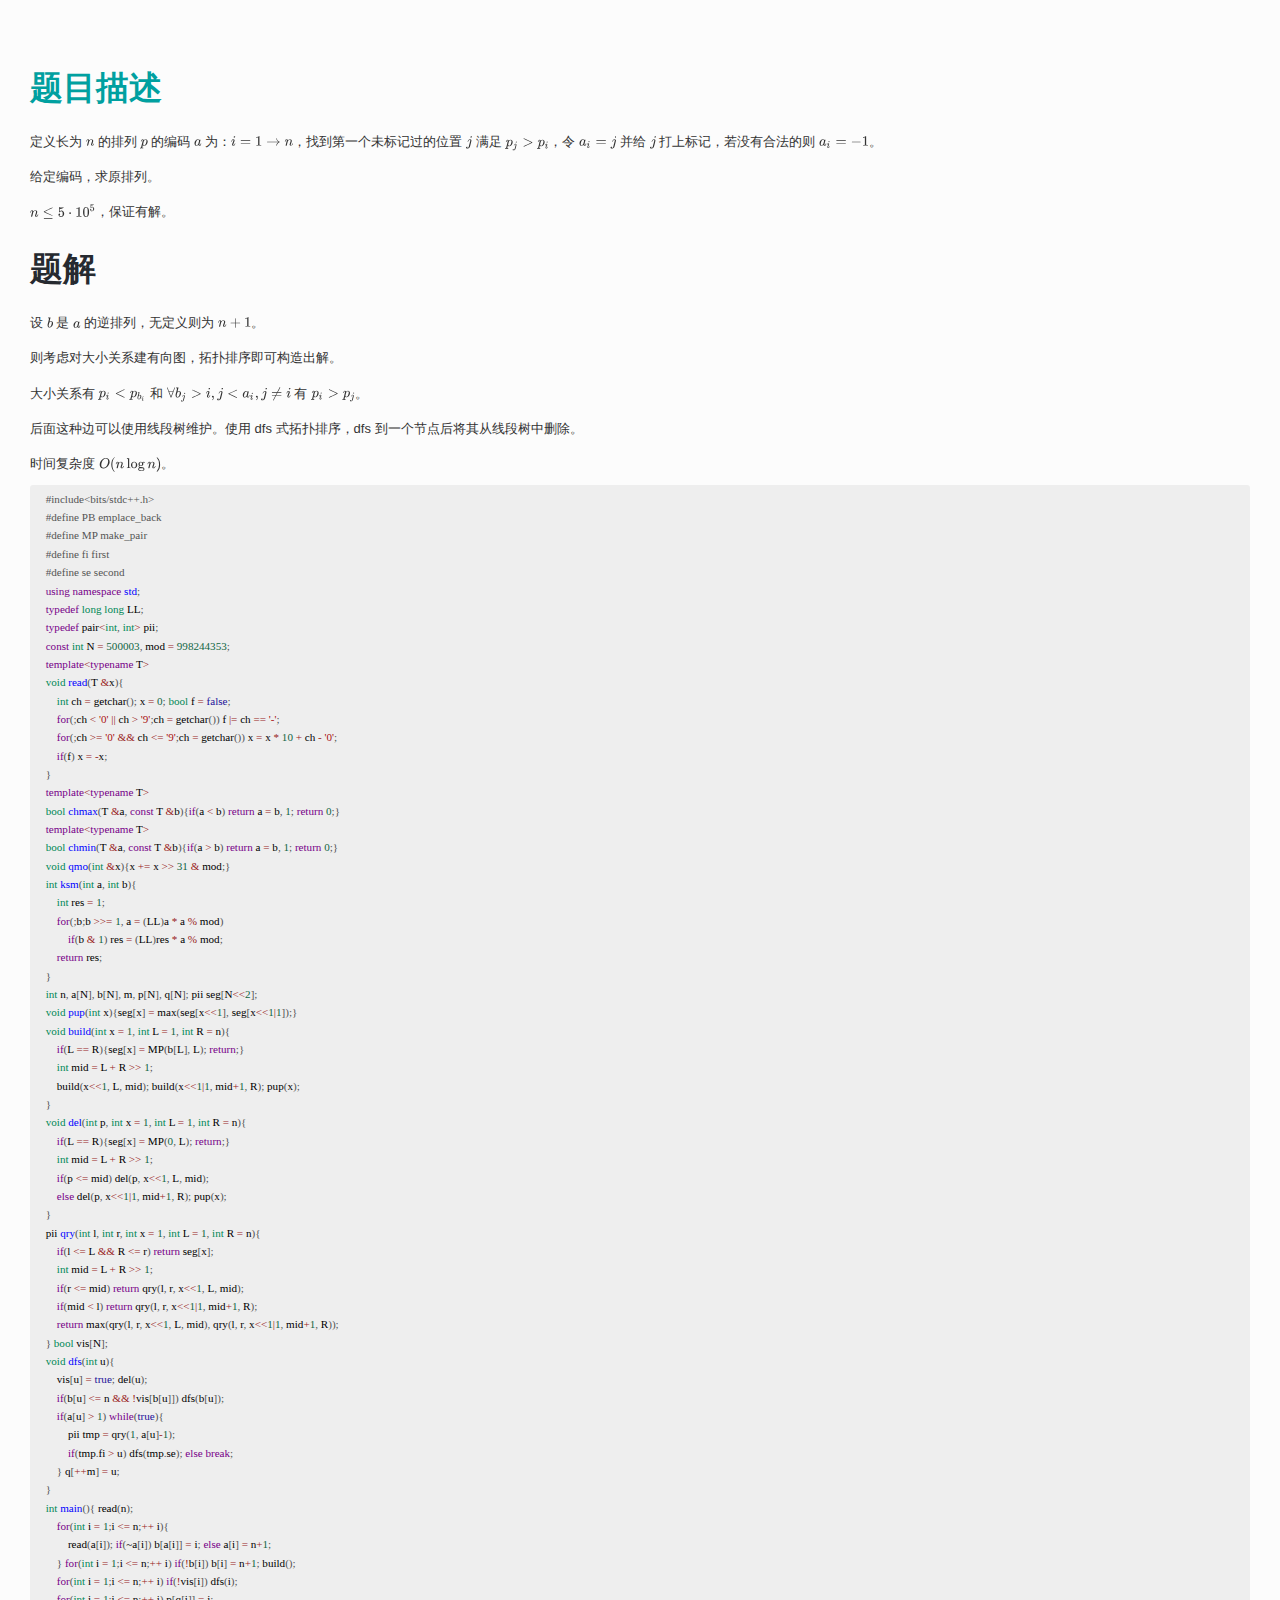
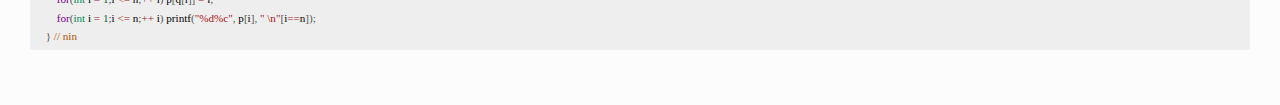
<file: CF798E.html>
<!doctype html>
<html>
<head>
<meta charset='UTF-8'><meta name='viewport' content='width=device-width initial-scale=1'>
<title>CF798E</title><link type="text/css" rel="stylesheet" href="./next.css">
</head>
<body class='typora-export os-windows'>
<div id='write'  class=''><h1><a name="题目描述httpwwwgdfzojcomproblem3550" class="md-header-anchor"></a><a href='http://www.gdfzoj.com/problem/3550'><span>题目描述</span></a></h1><p><span>定义长为 </span><span class="MathJax_SVG" tabindex="-1" style="font-size: 100%; display: inline-block;"><svg xmlns:xlink="http://www.w3.org/1999/xlink" width="1.394ex" height="1.479ex" viewBox="0 -529.2 600 636.7" role="img" focusable="false" style="vertical-align: -0.25ex;"><defs><path stroke-width="0" id="E2-MJMATHI-6E" d="M21 287Q22 293 24 303T36 341T56 388T89 425T135 442Q171 442 195 424T225 390T231 369Q231 367 232 367L243 378Q304 442 382 442Q436 442 469 415T503 336T465 179T427 52Q427 26 444 26Q450 26 453 27Q482 32 505 65T540 145Q542 153 560 153Q580 153 580 145Q580 144 576 130Q568 101 554 73T508 17T439 -10Q392 -10 371 17T350 73Q350 92 386 193T423 345Q423 404 379 404H374Q288 404 229 303L222 291L189 157Q156 26 151 16Q138 -11 108 -11Q95 -11 87 -5T76 7T74 17Q74 30 112 180T152 343Q153 348 153 366Q153 405 129 405Q91 405 66 305Q60 285 60 284Q58 278 41 278H27Q21 284 21 287Z"></path></defs><g stroke="currentColor" fill="currentColor" stroke-width="0" transform="matrix(1 0 0 -1 0 0)"><use xlink:href="#E2-MJMATHI-6E" x="0" y="0"></use></g></svg></span><script type="math/tex">n</script><span> 的排列 </span><span class="MathJax_SVG" tabindex="-1" style="font-size: 100%; display: inline-block;"><svg xmlns:xlink="http://www.w3.org/1999/xlink" width="1.259ex" height="1.846ex" viewBox="-39 -529.2 542 794.8" role="img" focusable="false" style="vertical-align: -0.617ex; margin-left: -0.091ex;"><defs><path stroke-width="0" id="E5-MJMATHI-70" d="M23 287Q24 290 25 295T30 317T40 348T55 381T75 411T101 433T134 442Q209 442 230 378L240 387Q302 442 358 442Q423 442 460 395T497 281Q497 173 421 82T249 -10Q227 -10 210 -4Q199 1 187 11T168 28L161 36Q160 35 139 -51T118 -138Q118 -144 126 -145T163 -148H188Q194 -155 194 -157T191 -175Q188 -187 185 -190T172 -194Q170 -194 161 -194T127 -193T65 -192Q-5 -192 -24 -194H-32Q-39 -187 -39 -183Q-37 -156 -26 -148H-6Q28 -147 33 -136Q36 -130 94 103T155 350Q156 355 156 364Q156 405 131 405Q109 405 94 377T71 316T59 280Q57 278 43 278H29Q23 284 23 287ZM178 102Q200 26 252 26Q282 26 310 49T356 107Q374 141 392 215T411 325V331Q411 405 350 405Q339 405 328 402T306 393T286 380T269 365T254 350T243 336T235 326L232 322Q232 321 229 308T218 264T204 212Q178 106 178 102Z"></path></defs><g stroke="currentColor" fill="currentColor" stroke-width="0" transform="matrix(1 0 0 -1 0 0)"><use xlink:href="#E5-MJMATHI-70" x="0" y="0"></use></g></svg></span><script type="math/tex">p</script><span> 的编码 </span><span class="MathJax_SVG" tabindex="-1" style="font-size: 100%; display: inline-block;"><svg xmlns:xlink="http://www.w3.org/1999/xlink" width="1.229ex" height="1.479ex" viewBox="0 -529.2 529 636.7" role="img" focusable="false" style="vertical-align: -0.25ex;"><defs><path stroke-width="0" id="E7-MJMATHI-61" d="M33 157Q33 258 109 349T280 441Q331 441 370 392Q386 422 416 422Q429 422 439 414T449 394Q449 381 412 234T374 68Q374 43 381 35T402 26Q411 27 422 35Q443 55 463 131Q469 151 473 152Q475 153 483 153H487Q506 153 506 144Q506 138 501 117T481 63T449 13Q436 0 417 -8Q409 -10 393 -10Q359 -10 336 5T306 36L300 51Q299 52 296 50Q294 48 292 46Q233 -10 172 -10Q117 -10 75 30T33 157ZM351 328Q351 334 346 350T323 385T277 405Q242 405 210 374T160 293Q131 214 119 129Q119 126 119 118T118 106Q118 61 136 44T179 26Q217 26 254 59T298 110Q300 114 325 217T351 328Z"></path></defs><g stroke="currentColor" fill="currentColor" stroke-width="0" transform="matrix(1 0 0 -1 0 0)"><use xlink:href="#E7-MJMATHI-61" x="0" y="0"></use></g></svg></span><script type="math/tex">a</script><span> 为：</span><span class="MathJax_SVG" tabindex="-1" style="font-size: 100%; display: inline-block;"><svg xmlns:xlink="http://www.w3.org/1999/xlink" width="10.066ex" height="1.968ex" viewBox="0 -740.1 4334.1 847.5" role="img" focusable="false" style="vertical-align: -0.25ex;"><defs><path stroke-width="0" id="E35-MJMATHI-69" d="M184 600Q184 624 203 642T247 661Q265 661 277 649T290 619Q290 596 270 577T226 557Q211 557 198 567T184 600ZM21 287Q21 295 30 318T54 369T98 420T158 442Q197 442 223 419T250 357Q250 340 236 301T196 196T154 83Q149 61 149 51Q149 26 166 26Q175 26 185 29T208 43T235 78T260 137Q263 149 265 151T282 153Q302 153 302 143Q302 135 293 112T268 61T223 11T161 -11Q129 -11 102 10T74 74Q74 91 79 106T122 220Q160 321 166 341T173 380Q173 404 156 404H154Q124 404 99 371T61 287Q60 286 59 284T58 281T56 279T53 278T49 278T41 278H27Q21 284 21 287Z"></path><path stroke-width="0" id="E35-MJMAIN-3D" d="M56 347Q56 360 70 367H707Q722 359 722 347Q722 336 708 328L390 327H72Q56 332 56 347ZM56 153Q56 168 72 173H708Q722 163 722 153Q722 140 707 133H70Q56 140 56 153Z"></path><path stroke-width="0" id="E35-MJMAIN-31" d="M213 578L200 573Q186 568 160 563T102 556H83V602H102Q149 604 189 617T245 641T273 663Q275 666 285 666Q294 666 302 660V361L303 61Q310 54 315 52T339 48T401 46H427V0H416Q395 3 257 3Q121 3 100 0H88V46H114Q136 46 152 46T177 47T193 50T201 52T207 57T213 61V578Z"></path><path stroke-width="0" id="E35-MJMAIN-2192" d="M56 237T56 250T70 270H835Q719 357 692 493Q692 494 692 496T691 499Q691 511 708 511H711Q720 511 723 510T729 506T732 497T735 481T743 456Q765 389 816 336T935 261Q944 258 944 250Q944 244 939 241T915 231T877 212Q836 186 806 152T761 85T740 35T732 4Q730 -6 727 -8T711 -11Q691 -11 691 0Q691 7 696 25Q728 151 835 230H70Q56 237 56 250Z"></path><path stroke-width="0" id="E35-MJMATHI-6E" d="M21 287Q22 293 24 303T36 341T56 388T89 425T135 442Q171 442 195 424T225 390T231 369Q231 367 232 367L243 378Q304 442 382 442Q436 442 469 415T503 336T465 179T427 52Q427 26 444 26Q450 26 453 27Q482 32 505 65T540 145Q542 153 560 153Q580 153 580 145Q580 144 576 130Q568 101 554 73T508 17T439 -10Q392 -10 371 17T350 73Q350 92 386 193T423 345Q423 404 379 404H374Q288 404 229 303L222 291L189 157Q156 26 151 16Q138 -11 108 -11Q95 -11 87 -5T76 7T74 17Q74 30 112 180T152 343Q153 348 153 366Q153 405 129 405Q91 405 66 305Q60 285 60 284Q58 278 41 278H27Q21 284 21 287Z"></path></defs><g stroke="currentColor" fill="currentColor" stroke-width="0" transform="matrix(1 0 0 -1 0 0)"><use xlink:href="#E35-MJMATHI-69" x="0" y="0"></use><use xlink:href="#E35-MJMAIN-3D" x="622" y="0"></use><use xlink:href="#E35-MJMAIN-31" x="1678" y="0"></use><use xlink:href="#E35-MJMAIN-2192" x="2456" y="0"></use><use xlink:href="#E35-MJMATHI-6E" x="3734" y="0"></use></g></svg></span><script type="math/tex">i=1\rightarrow n</script><span>，找到第一个未标记过的位置 </span><span class="MathJax_SVG" tabindex="-1" style="font-size: 100%; display: inline-block;"><svg xmlns:xlink="http://www.w3.org/1999/xlink" width="0.985ex" height="2.336ex" viewBox="-12 -740.1 424 1005.7" role="img" focusable="false" style="vertical-align: -0.617ex; margin-left: -0.028ex;"><defs><path stroke-width="0" id="E37-MJMATHI-6A" d="M297 596Q297 627 318 644T361 661Q378 661 389 651T403 623Q403 595 384 576T340 557Q322 557 310 567T297 596ZM288 376Q288 405 262 405Q240 405 220 393T185 362T161 325T144 293L137 279Q135 278 121 278H107Q101 284 101 286T105 299Q126 348 164 391T252 441Q253 441 260 441T272 442Q296 441 316 432Q341 418 354 401T367 348V332L318 133Q267 -67 264 -75Q246 -125 194 -164T75 -204Q25 -204 7 -183T-12 -137Q-12 -110 7 -91T53 -71Q70 -71 82 -81T95 -112Q95 -148 63 -167Q69 -168 77 -168Q111 -168 139 -140T182 -74L193 -32Q204 11 219 72T251 197T278 308T289 365Q289 372 288 376Z"></path></defs><g stroke="currentColor" fill="currentColor" stroke-width="0" transform="matrix(1 0 0 -1 0 0)"><use xlink:href="#E37-MJMATHI-6A" x="0" y="0"></use></g></svg></span><script type="math/tex">j</script><span> 满足 </span><span class="MathJax_SVG" tabindex="-1" style="font-size: 100%; display: inline-block;"><svg xmlns:xlink="http://www.w3.org/1999/xlink" width="7.232ex" height="2.336ex" viewBox="-39 -634.7 3113.8 1005.7" role="img" focusable="false" style="vertical-align: -0.862ex; margin-left: -0.091ex;"><defs><path stroke-width="0" id="E51-MJMATHI-70" d="M23 287Q24 290 25 295T30 317T40 348T55 381T75 411T101 433T134 442Q209 442 230 378L240 387Q302 442 358 442Q423 442 460 395T497 281Q497 173 421 82T249 -10Q227 -10 210 -4Q199 1 187 11T168 28L161 36Q160 35 139 -51T118 -138Q118 -144 126 -145T163 -148H188Q194 -155 194 -157T191 -175Q188 -187 185 -190T172 -194Q170 -194 161 -194T127 -193T65 -192Q-5 -192 -24 -194H-32Q-39 -187 -39 -183Q-37 -156 -26 -148H-6Q28 -147 33 -136Q36 -130 94 103T155 350Q156 355 156 364Q156 405 131 405Q109 405 94 377T71 316T59 280Q57 278 43 278H29Q23 284 23 287ZM178 102Q200 26 252 26Q282 26 310 49T356 107Q374 141 392 215T411 325V331Q411 405 350 405Q339 405 328 402T306 393T286 380T269 365T254 350T243 336T235 326L232 322Q232 321 229 308T218 264T204 212Q178 106 178 102Z"></path><path stroke-width="0" id="E51-MJMATHI-6A" d="M297 596Q297 627 318 644T361 661Q378 661 389 651T403 623Q403 595 384 576T340 557Q322 557 310 567T297 596ZM288 376Q288 405 262 405Q240 405 220 393T185 362T161 325T144 293L137 279Q135 278 121 278H107Q101 284 101 286T105 299Q126 348 164 391T252 441Q253 441 260 441T272 442Q296 441 316 432Q341 418 354 401T367 348V332L318 133Q267 -67 264 -75Q246 -125 194 -164T75 -204Q25 -204 7 -183T-12 -137Q-12 -110 7 -91T53 -71Q70 -71 82 -81T95 -112Q95 -148 63 -167Q69 -168 77 -168Q111 -168 139 -140T182 -74L193 -32Q204 11 219 72T251 197T278 308T289 365Q289 372 288 376Z"></path><path stroke-width="0" id="E51-MJMAIN-3E" d="M84 520Q84 528 88 533T96 539L99 540Q106 540 253 471T544 334L687 265Q694 260 694 250T687 235Q685 233 395 96L107 -40H101Q83 -38 83 -20Q83 -19 83 -17Q82 -10 98 -1Q117 9 248 71Q326 108 378 132L626 250L378 368Q90 504 86 509Q84 513 84 520Z"></path><path stroke-width="0" id="E51-MJMATHI-69" d="M184 600Q184 624 203 642T247 661Q265 661 277 649T290 619Q290 596 270 577T226 557Q211 557 198 567T184 600ZM21 287Q21 295 30 318T54 369T98 420T158 442Q197 442 223 419T250 357Q250 340 236 301T196 196T154 83Q149 61 149 51Q149 26 166 26Q175 26 185 29T208 43T235 78T260 137Q263 149 265 151T282 153Q302 153 302 143Q302 135 293 112T268 61T223 11T161 -11Q129 -11 102 10T74 74Q74 91 79 106T122 220Q160 321 166 341T173 380Q173 404 156 404H154Q124 404 99 371T61 287Q60 286 59 284T58 281T56 279T53 278T49 278T41 278H27Q21 284 21 287Z"></path></defs><g stroke="currentColor" fill="currentColor" stroke-width="0" transform="matrix(1 0 0 -1 0 0)"><use xlink:href="#E51-MJMATHI-70" x="0" y="0"></use><use transform="scale(0.707)" xlink:href="#E51-MJMATHI-6A" x="711" y="-213"></use><use xlink:href="#E51-MJMAIN-3E" x="1172" y="0"></use><g transform="translate(2227,0)"><use xlink:href="#E51-MJMATHI-70" x="0" y="0"></use><use transform="scale(0.707)" xlink:href="#E51-MJMATHI-69" x="711" y="-213"></use></g></g></svg></span><script type="math/tex">p_j>p_i</script><span>，令 </span><span class="MathJax_SVG" tabindex="-1" style="font-size: 100%; display: inline-block;"><svg xmlns:xlink="http://www.w3.org/1999/xlink" width="6.082ex" height="2.336ex" viewBox="0 -740.1 2618.5 1005.7" role="img" focusable="false" style="vertical-align: -0.617ex;"><defs><path stroke-width="0" id="E53-MJMATHI-61" d="M33 157Q33 258 109 349T280 441Q331 441 370 392Q386 422 416 422Q429 422 439 414T449 394Q449 381 412 234T374 68Q374 43 381 35T402 26Q411 27 422 35Q443 55 463 131Q469 151 473 152Q475 153 483 153H487Q506 153 506 144Q506 138 501 117T481 63T449 13Q436 0 417 -8Q409 -10 393 -10Q359 -10 336 5T306 36L300 51Q299 52 296 50Q294 48 292 46Q233 -10 172 -10Q117 -10 75 30T33 157ZM351 328Q351 334 346 350T323 385T277 405Q242 405 210 374T160 293Q131 214 119 129Q119 126 119 118T118 106Q118 61 136 44T179 26Q217 26 254 59T298 110Q300 114 325 217T351 328Z"></path><path stroke-width="0" id="E53-MJMATHI-69" d="M184 600Q184 624 203 642T247 661Q265 661 277 649T290 619Q290 596 270 577T226 557Q211 557 198 567T184 600ZM21 287Q21 295 30 318T54 369T98 420T158 442Q197 442 223 419T250 357Q250 340 236 301T196 196T154 83Q149 61 149 51Q149 26 166 26Q175 26 185 29T208 43T235 78T260 137Q263 149 265 151T282 153Q302 153 302 143Q302 135 293 112T268 61T223 11T161 -11Q129 -11 102 10T74 74Q74 91 79 106T122 220Q160 321 166 341T173 380Q173 404 156 404H154Q124 404 99 371T61 287Q60 286 59 284T58 281T56 279T53 278T49 278T41 278H27Q21 284 21 287Z"></path><path stroke-width="0" id="E53-MJMAIN-3D" d="M56 347Q56 360 70 367H707Q722 359 722 347Q722 336 708 328L390 327H72Q56 332 56 347ZM56 153Q56 168 72 173H708Q722 163 722 153Q722 140 707 133H70Q56 140 56 153Z"></path><path stroke-width="0" id="E53-MJMATHI-6A" d="M297 596Q297 627 318 644T361 661Q378 661 389 651T403 623Q403 595 384 576T340 557Q322 557 310 567T297 596ZM288 376Q288 405 262 405Q240 405 220 393T185 362T161 325T144 293L137 279Q135 278 121 278H107Q101 284 101 286T105 299Q126 348 164 391T252 441Q253 441 260 441T272 442Q296 441 316 432Q341 418 354 401T367 348V332L318 133Q267 -67 264 -75Q246 -125 194 -164T75 -204Q25 -204 7 -183T-12 -137Q-12 -110 7 -91T53 -71Q70 -71 82 -81T95 -112Q95 -148 63 -167Q69 -168 77 -168Q111 -168 139 -140T182 -74L193 -32Q204 11 219 72T251 197T278 308T289 365Q289 372 288 376Z"></path></defs><g stroke="currentColor" fill="currentColor" stroke-width="0" transform="matrix(1 0 0 -1 0 0)"><use xlink:href="#E53-MJMATHI-61" x="0" y="0"></use><use transform="scale(0.707)" xlink:href="#E53-MJMATHI-69" x="748" y="-213"></use><use xlink:href="#E53-MJMAIN-3D" x="1150" y="0"></use><use xlink:href="#E53-MJMATHI-6A" x="2206" y="0"></use></g></svg></span><script type="math/tex">a_i=j</script><span> 并给 </span><span class="MathJax_SVG" tabindex="-1" style="font-size: 100%; display: inline-block;"><svg xmlns:xlink="http://www.w3.org/1999/xlink" width="0.985ex" height="2.336ex" viewBox="-12 -740.1 424 1005.7" role="img" focusable="false" style="vertical-align: -0.617ex; margin-left: -0.028ex;"><defs><path stroke-width="0" id="E37-MJMATHI-6A" d="M297 596Q297 627 318 644T361 661Q378 661 389 651T403 623Q403 595 384 576T340 557Q322 557 310 567T297 596ZM288 376Q288 405 262 405Q240 405 220 393T185 362T161 325T144 293L137 279Q135 278 121 278H107Q101 284 101 286T105 299Q126 348 164 391T252 441Q253 441 260 441T272 442Q296 441 316 432Q341 418 354 401T367 348V332L318 133Q267 -67 264 -75Q246 -125 194 -164T75 -204Q25 -204 7 -183T-12 -137Q-12 -110 7 -91T53 -71Q70 -71 82 -81T95 -112Q95 -148 63 -167Q69 -168 77 -168Q111 -168 139 -140T182 -74L193 -32Q204 11 219 72T251 197T278 308T289 365Q289 372 288 376Z"></path></defs><g stroke="currentColor" fill="currentColor" stroke-width="0" transform="matrix(1 0 0 -1 0 0)"><use xlink:href="#E37-MJMATHI-6A" x="0" y="0"></use></g></svg></span><script type="math/tex">j</script><span> 打上标记，若没有合法的则 </span><span class="MathJax_SVG" tabindex="-1" style="font-size: 100%; display: inline-block;"><svg xmlns:xlink="http://www.w3.org/1999/xlink" width="8.093ex" height="2.213ex" viewBox="0 -740.1 3484.5 953" role="img" focusable="false" style="vertical-align: -0.494ex;"><defs><path stroke-width="0" id="E56-MJMATHI-61" d="M33 157Q33 258 109 349T280 441Q331 441 370 392Q386 422 416 422Q429 422 439 414T449 394Q449 381 412 234T374 68Q374 43 381 35T402 26Q411 27 422 35Q443 55 463 131Q469 151 473 152Q475 153 483 153H487Q506 153 506 144Q506 138 501 117T481 63T449 13Q436 0 417 -8Q409 -10 393 -10Q359 -10 336 5T306 36L300 51Q299 52 296 50Q294 48 292 46Q233 -10 172 -10Q117 -10 75 30T33 157ZM351 328Q351 334 346 350T323 385T277 405Q242 405 210 374T160 293Q131 214 119 129Q119 126 119 118T118 106Q118 61 136 44T179 26Q217 26 254 59T298 110Q300 114 325 217T351 328Z"></path><path stroke-width="0" id="E56-MJMATHI-69" d="M184 600Q184 624 203 642T247 661Q265 661 277 649T290 619Q290 596 270 577T226 557Q211 557 198 567T184 600ZM21 287Q21 295 30 318T54 369T98 420T158 442Q197 442 223 419T250 357Q250 340 236 301T196 196T154 83Q149 61 149 51Q149 26 166 26Q175 26 185 29T208 43T235 78T260 137Q263 149 265 151T282 153Q302 153 302 143Q302 135 293 112T268 61T223 11T161 -11Q129 -11 102 10T74 74Q74 91 79 106T122 220Q160 321 166 341T173 380Q173 404 156 404H154Q124 404 99 371T61 287Q60 286 59 284T58 281T56 279T53 278T49 278T41 278H27Q21 284 21 287Z"></path><path stroke-width="0" id="E56-MJMAIN-3D" d="M56 347Q56 360 70 367H707Q722 359 722 347Q722 336 708 328L390 327H72Q56 332 56 347ZM56 153Q56 168 72 173H708Q722 163 722 153Q722 140 707 133H70Q56 140 56 153Z"></path><path stroke-width="0" id="E56-MJMAIN-2212" d="M84 237T84 250T98 270H679Q694 262 694 250T679 230H98Q84 237 84 250Z"></path><path stroke-width="0" id="E56-MJMAIN-31" d="M213 578L200 573Q186 568 160 563T102 556H83V602H102Q149 604 189 617T245 641T273 663Q275 666 285 666Q294 666 302 660V361L303 61Q310 54 315 52T339 48T401 46H427V0H416Q395 3 257 3Q121 3 100 0H88V46H114Q136 46 152 46T177 47T193 50T201 52T207 57T213 61V578Z"></path></defs><g stroke="currentColor" fill="currentColor" stroke-width="0" transform="matrix(1 0 0 -1 0 0)"><use xlink:href="#E56-MJMATHI-61" x="0" y="0"></use><use transform="scale(0.707)" xlink:href="#E56-MJMATHI-69" x="748" y="-213"></use><use xlink:href="#E56-MJMAIN-3D" x="1150" y="0"></use><use xlink:href="#E56-MJMAIN-2212" x="2206" y="0"></use><use xlink:href="#E56-MJMAIN-31" x="2984" y="0"></use></g></svg></span><script type="math/tex">a_i=-1</script><span>。</span></p><p><span>给定编码，求原排列。</span></p><p><span class="MathJax_SVG" tabindex="-1" style="font-size: 100%; display: inline-block;"><svg xmlns:xlink="http://www.w3.org/1999/xlink" width="10.706ex" height="2.703ex" viewBox="0 -951 4609.6 1163.9" role="img" focusable="false" style="vertical-align: -0.494ex;"><defs><path stroke-width="0" id="E71-MJMATHI-6E" d="M21 287Q22 293 24 303T36 341T56 388T89 425T135 442Q171 442 195 424T225 390T231 369Q231 367 232 367L243 378Q304 442 382 442Q436 442 469 415T503 336T465 179T427 52Q427 26 444 26Q450 26 453 27Q482 32 505 65T540 145Q542 153 560 153Q580 153 580 145Q580 144 576 130Q568 101 554 73T508 17T439 -10Q392 -10 371 17T350 73Q350 92 386 193T423 345Q423 404 379 404H374Q288 404 229 303L222 291L189 157Q156 26 151 16Q138 -11 108 -11Q95 -11 87 -5T76 7T74 17Q74 30 112 180T152 343Q153 348 153 366Q153 405 129 405Q91 405 66 305Q60 285 60 284Q58 278 41 278H27Q21 284 21 287Z"></path><path stroke-width="0" id="E71-MJMAIN-2264" d="M674 636Q682 636 688 630T694 615T687 601Q686 600 417 472L151 346L399 228Q687 92 691 87Q694 81 694 76Q694 58 676 56H670L382 192Q92 329 90 331Q83 336 83 348Q84 359 96 365Q104 369 382 500T665 634Q669 636 674 636ZM84 -118Q84 -108 99 -98H678Q694 -104 694 -118Q694 -130 679 -138H98Q84 -131 84 -118Z"></path><path stroke-width="0" id="E71-MJMAIN-35" d="M164 157Q164 133 148 117T109 101H102Q148 22 224 22Q294 22 326 82Q345 115 345 210Q345 313 318 349Q292 382 260 382H254Q176 382 136 314Q132 307 129 306T114 304Q97 304 95 310Q93 314 93 485V614Q93 664 98 664Q100 666 102 666Q103 666 123 658T178 642T253 634Q324 634 389 662Q397 666 402 666Q410 666 410 648V635Q328 538 205 538Q174 538 149 544L139 546V374Q158 388 169 396T205 412T256 420Q337 420 393 355T449 201Q449 109 385 44T229 -22Q148 -22 99 32T50 154Q50 178 61 192T84 210T107 214Q132 214 148 197T164 157Z"></path><path stroke-width="0" id="E71-MJMAIN-22C5" d="M78 250Q78 274 95 292T138 310Q162 310 180 294T199 251Q199 226 182 208T139 190T96 207T78 250Z"></path><path stroke-width="0" id="E71-MJMAIN-31" d="M213 578L200 573Q186 568 160 563T102 556H83V602H102Q149 604 189 617T245 641T273 663Q275 666 285 666Q294 666 302 660V361L303 61Q310 54 315 52T339 48T401 46H427V0H416Q395 3 257 3Q121 3 100 0H88V46H114Q136 46 152 46T177 47T193 50T201 52T207 57T213 61V578Z"></path><path stroke-width="0" id="E71-MJMAIN-30" d="M96 585Q152 666 249 666Q297 666 345 640T423 548Q460 465 460 320Q460 165 417 83Q397 41 362 16T301 -15T250 -22Q224 -22 198 -16T137 16T82 83Q39 165 39 320Q39 494 96 585ZM321 597Q291 629 250 629Q208 629 178 597Q153 571 145 525T137 333Q137 175 145 125T181 46Q209 16 250 16Q290 16 318 46Q347 76 354 130T362 333Q362 478 354 524T321 597Z"></path></defs><g stroke="currentColor" fill="currentColor" stroke-width="0" transform="matrix(1 0 0 -1 0 0)"><use xlink:href="#E71-MJMATHI-6E" x="0" y="0"></use><use xlink:href="#E71-MJMAIN-2264" x="877" y="0"></use><use xlink:href="#E71-MJMAIN-35" x="1933" y="0"></use><use xlink:href="#E71-MJMAIN-22C5" x="2655" y="0"></use><g transform="translate(3156,0)"><use xlink:href="#E71-MJMAIN-31"></use><use xlink:href="#E71-MJMAIN-30" x="500" y="0"></use><use transform="scale(0.707)" xlink:href="#E71-MJMAIN-35" x="1414" y="555"></use></g></g></svg></span><script type="math/tex">n\le 5\cdot 10^5</script><span>，保证有解。</span></p><h1><a name="题解" class="md-header-anchor"></a><span>题解</span></h1><p><span>设 </span><span class="MathJax_SVG" tabindex="-1" style="font-size: 100%; display: inline-block;"><svg xmlns:xlink="http://www.w3.org/1999/xlink" width="0.996ex" height="2.091ex" viewBox="0 -792.8 429 900.3" role="img" focusable="false" style="vertical-align: -0.25ex;"><defs><path stroke-width="0" id="E80-MJMATHI-62" d="M73 647Q73 657 77 670T89 683Q90 683 161 688T234 694Q246 694 246 685T212 542Q204 508 195 472T180 418L176 399Q176 396 182 402Q231 442 283 442Q345 442 383 396T422 280Q422 169 343 79T173 -11Q123 -11 82 27T40 150V159Q40 180 48 217T97 414Q147 611 147 623T109 637Q104 637 101 637H96Q86 637 83 637T76 640T73 647ZM336 325V331Q336 405 275 405Q258 405 240 397T207 376T181 352T163 330L157 322L136 236Q114 150 114 114Q114 66 138 42Q154 26 178 26Q211 26 245 58Q270 81 285 114T318 219Q336 291 336 325Z"></path></defs><g stroke="currentColor" fill="currentColor" stroke-width="0" transform="matrix(1 0 0 -1 0 0)"><use xlink:href="#E80-MJMATHI-62" x="0" y="0"></use></g></svg></span><script type="math/tex">b</script><span> 是 </span><span class="MathJax_SVG" tabindex="-1" style="font-size: 100%; display: inline-block;"><svg xmlns:xlink="http://www.w3.org/1999/xlink" width="1.229ex" height="1.479ex" viewBox="0 -529.2 529 636.7" role="img" focusable="false" style="vertical-align: -0.25ex;"><defs><path stroke-width="0" id="E7-MJMATHI-61" d="M33 157Q33 258 109 349T280 441Q331 441 370 392Q386 422 416 422Q429 422 439 414T449 394Q449 381 412 234T374 68Q374 43 381 35T402 26Q411 27 422 35Q443 55 463 131Q469 151 473 152Q475 153 483 153H487Q506 153 506 144Q506 138 501 117T481 63T449 13Q436 0 417 -8Q409 -10 393 -10Q359 -10 336 5T306 36L300 51Q299 52 296 50Q294 48 292 46Q233 -10 172 -10Q117 -10 75 30T33 157ZM351 328Q351 334 346 350T323 385T277 405Q242 405 210 374T160 293Q131 214 119 129Q119 126 119 118T118 106Q118 61 136 44T179 26Q217 26 254 59T298 110Q300 114 325 217T351 328Z"></path></defs><g stroke="currentColor" fill="currentColor" stroke-width="0" transform="matrix(1 0 0 -1 0 0)"><use xlink:href="#E7-MJMATHI-61" x="0" y="0"></use></g></svg></span><script type="math/tex">a</script><span> 的逆排列，无定义则为 </span><span class="MathJax_SVG" tabindex="-1" style="font-size: 100%; display: inline-block;"><svg xmlns:xlink="http://www.w3.org/1999/xlink" width="5.394ex" height="2.091ex" viewBox="0 -740.1 2322.4 900.3" role="img" focusable="false" style="vertical-align: -0.372ex;"><defs><path stroke-width="0" id="E82-MJMATHI-6E" d="M21 287Q22 293 24 303T36 341T56 388T89 425T135 442Q171 442 195 424T225 390T231 369Q231 367 232 367L243 378Q304 442 382 442Q436 442 469 415T503 336T465 179T427 52Q427 26 444 26Q450 26 453 27Q482 32 505 65T540 145Q542 153 560 153Q580 153 580 145Q580 144 576 130Q568 101 554 73T508 17T439 -10Q392 -10 371 17T350 73Q350 92 386 193T423 345Q423 404 379 404H374Q288 404 229 303L222 291L189 157Q156 26 151 16Q138 -11 108 -11Q95 -11 87 -5T76 7T74 17Q74 30 112 180T152 343Q153 348 153 366Q153 405 129 405Q91 405 66 305Q60 285 60 284Q58 278 41 278H27Q21 284 21 287Z"></path><path stroke-width="0" id="E82-MJMAIN-2B" d="M56 237T56 250T70 270H369V420L370 570Q380 583 389 583Q402 583 409 568V270H707Q722 262 722 250T707 230H409V-68Q401 -82 391 -82H389H387Q375 -82 369 -68V230H70Q56 237 56 250Z"></path><path stroke-width="0" id="E82-MJMAIN-31" d="M213 578L200 573Q186 568 160 563T102 556H83V602H102Q149 604 189 617T245 641T273 663Q275 666 285 666Q294 666 302 660V361L303 61Q310 54 315 52T339 48T401 46H427V0H416Q395 3 257 3Q121 3 100 0H88V46H114Q136 46 152 46T177 47T193 50T201 52T207 57T213 61V578Z"></path></defs><g stroke="currentColor" fill="currentColor" stroke-width="0" transform="matrix(1 0 0 -1 0 0)"><use xlink:href="#E82-MJMATHI-6E" x="0" y="0"></use><use xlink:href="#E82-MJMAIN-2B" x="822" y="0"></use><use xlink:href="#E82-MJMAIN-31" x="1822" y="0"></use></g></svg></span><script type="math/tex">n+1</script><span>。</span></p><p><span>则考虑对大小关系建有向图，拓扑排序即可构造出解。</span></p><p><span>大小关系有 </span><span class="MathJax_SVG" tabindex="-1" style="font-size: 100%; display: inline-block;"><svg xmlns:xlink="http://www.w3.org/1999/xlink" width="7.825ex" height="2.213ex" viewBox="-39 -634.7 3369.1 953" role="img" focusable="false" style="vertical-align: -0.739ex; margin-left: -0.091ex;"><defs><path stroke-width="0" id="E108-MJMATHI-70" d="M23 287Q24 290 25 295T30 317T40 348T55 381T75 411T101 433T134 442Q209 442 230 378L240 387Q302 442 358 442Q423 442 460 395T497 281Q497 173 421 82T249 -10Q227 -10 210 -4Q199 1 187 11T168 28L161 36Q160 35 139 -51T118 -138Q118 -144 126 -145T163 -148H188Q194 -155 194 -157T191 -175Q188 -187 185 -190T172 -194Q170 -194 161 -194T127 -193T65 -192Q-5 -192 -24 -194H-32Q-39 -187 -39 -183Q-37 -156 -26 -148H-6Q28 -147 33 -136Q36 -130 94 103T155 350Q156 355 156 364Q156 405 131 405Q109 405 94 377T71 316T59 280Q57 278 43 278H29Q23 284 23 287ZM178 102Q200 26 252 26Q282 26 310 49T356 107Q374 141 392 215T411 325V331Q411 405 350 405Q339 405 328 402T306 393T286 380T269 365T254 350T243 336T235 326L232 322Q232 321 229 308T218 264T204 212Q178 106 178 102Z"></path><path stroke-width="0" id="E108-MJMATHI-69" d="M184 600Q184 624 203 642T247 661Q265 661 277 649T290 619Q290 596 270 577T226 557Q211 557 198 567T184 600ZM21 287Q21 295 30 318T54 369T98 420T158 442Q197 442 223 419T250 357Q250 340 236 301T196 196T154 83Q149 61 149 51Q149 26 166 26Q175 26 185 29T208 43T235 78T260 137Q263 149 265 151T282 153Q302 153 302 143Q302 135 293 112T268 61T223 11T161 -11Q129 -11 102 10T74 74Q74 91 79 106T122 220Q160 321 166 341T173 380Q173 404 156 404H154Q124 404 99 371T61 287Q60 286 59 284T58 281T56 279T53 278T49 278T41 278H27Q21 284 21 287Z"></path><path stroke-width="0" id="E108-MJMAIN-3C" d="M694 -11T694 -19T688 -33T678 -40Q671 -40 524 29T234 166L90 235Q83 240 83 250Q83 261 91 266Q664 540 678 540Q681 540 687 534T694 519T687 505Q686 504 417 376L151 250L417 124Q686 -4 687 -5Q694 -11 694 -19Z"></path><path stroke-width="0" id="E108-MJMATHI-62" d="M73 647Q73 657 77 670T89 683Q90 683 161 688T234 694Q246 694 246 685T212 542Q204 508 195 472T180 418L176 399Q176 396 182 402Q231 442 283 442Q345 442 383 396T422 280Q422 169 343 79T173 -11Q123 -11 82 27T40 150V159Q40 180 48 217T97 414Q147 611 147 623T109 637Q104 637 101 637H96Q86 637 83 637T76 640T73 647ZM336 325V331Q336 405 275 405Q258 405 240 397T207 376T181 352T163 330L157 322L136 236Q114 150 114 114Q114 66 138 42Q154 26 178 26Q211 26 245 58Q270 81 285 114T318 219Q336 291 336 325Z"></path></defs><g stroke="currentColor" fill="currentColor" stroke-width="0" transform="matrix(1 0 0 -1 0 0)"><use xlink:href="#E108-MJMATHI-70" x="0" y="0"></use><use transform="scale(0.707)" xlink:href="#E108-MJMATHI-69" x="711" y="-213"></use><use xlink:href="#E108-MJMAIN-3C" x="1124" y="0"></use><g transform="translate(2180,0)"><use xlink:href="#E108-MJMATHI-70" x="0" y="0"></use><g transform="translate(503,-150)"><use transform="scale(0.707)" xlink:href="#E108-MJMATHI-62" x="0" y="0"></use><use transform="scale(0.5)" xlink:href="#E108-MJMATHI-69" x="606" y="-213"></use></g></g></g></svg></span><script type="math/tex">p_i<p_{b_i}</script><span> 和 </span><span class="MathJax_SVG" tabindex="-1" style="font-size: 100%; display: inline-block;"><svg xmlns:xlink="http://www.w3.org/1999/xlink" width="20.098ex" height="2.703ex" viewBox="0 -792.8 8653.3 1163.9" role="img" focusable="false" style="vertical-align: -0.862ex;"><defs><path stroke-width="0" id="E142-MJMAIN-2200" d="M0 673Q0 684 7 689T20 694Q32 694 38 680T82 567L126 451H430L473 566Q483 593 494 622T512 668T519 685Q524 694 538 694Q556 692 556 674Q556 670 426 329T293 -15Q288 -22 278 -22T263 -15Q260 -11 131 328T0 673ZM414 410Q414 411 278 411T142 410L278 55L414 410Z"></path><path stroke-width="0" id="E142-MJMATHI-62" d="M73 647Q73 657 77 670T89 683Q90 683 161 688T234 694Q246 694 246 685T212 542Q204 508 195 472T180 418L176 399Q176 396 182 402Q231 442 283 442Q345 442 383 396T422 280Q422 169 343 79T173 -11Q123 -11 82 27T40 150V159Q40 180 48 217T97 414Q147 611 147 623T109 637Q104 637 101 637H96Q86 637 83 637T76 640T73 647ZM336 325V331Q336 405 275 405Q258 405 240 397T207 376T181 352T163 330L157 322L136 236Q114 150 114 114Q114 66 138 42Q154 26 178 26Q211 26 245 58Q270 81 285 114T318 219Q336 291 336 325Z"></path><path stroke-width="0" id="E142-MJMATHI-6A" d="M297 596Q297 627 318 644T361 661Q378 661 389 651T403 623Q403 595 384 576T340 557Q322 557 310 567T297 596ZM288 376Q288 405 262 405Q240 405 220 393T185 362T161 325T144 293L137 279Q135 278 121 278H107Q101 284 101 286T105 299Q126 348 164 391T252 441Q253 441 260 441T272 442Q296 441 316 432Q341 418 354 401T367 348V332L318 133Q267 -67 264 -75Q246 -125 194 -164T75 -204Q25 -204 7 -183T-12 -137Q-12 -110 7 -91T53 -71Q70 -71 82 -81T95 -112Q95 -148 63 -167Q69 -168 77 -168Q111 -168 139 -140T182 -74L193 -32Q204 11 219 72T251 197T278 308T289 365Q289 372 288 376Z"></path><path stroke-width="0" id="E142-MJMAIN-3E" d="M84 520Q84 528 88 533T96 539L99 540Q106 540 253 471T544 334L687 265Q694 260 694 250T687 235Q685 233 395 96L107 -40H101Q83 -38 83 -20Q83 -19 83 -17Q82 -10 98 -1Q117 9 248 71Q326 108 378 132L626 250L378 368Q90 504 86 509Q84 513 84 520Z"></path><path stroke-width="0" id="E142-MJMATHI-69" d="M184 600Q184 624 203 642T247 661Q265 661 277 649T290 619Q290 596 270 577T226 557Q211 557 198 567T184 600ZM21 287Q21 295 30 318T54 369T98 420T158 442Q197 442 223 419T250 357Q250 340 236 301T196 196T154 83Q149 61 149 51Q149 26 166 26Q175 26 185 29T208 43T235 78T260 137Q263 149 265 151T282 153Q302 153 302 143Q302 135 293 112T268 61T223 11T161 -11Q129 -11 102 10T74 74Q74 91 79 106T122 220Q160 321 166 341T173 380Q173 404 156 404H154Q124 404 99 371T61 287Q60 286 59 284T58 281T56 279T53 278T49 278T41 278H27Q21 284 21 287Z"></path><path stroke-width="0" id="E142-MJMAIN-2C" d="M78 35T78 60T94 103T137 121Q165 121 187 96T210 8Q210 -27 201 -60T180 -117T154 -158T130 -185T117 -194Q113 -194 104 -185T95 -172Q95 -168 106 -156T131 -126T157 -76T173 -3V9L172 8Q170 7 167 6T161 3T152 1T140 0Q113 0 96 17Z"></path><path stroke-width="0" id="E142-MJMAIN-3C" d="M694 -11T694 -19T688 -33T678 -40Q671 -40 524 29T234 166L90 235Q83 240 83 250Q83 261 91 266Q664 540 678 540Q681 540 687 534T694 519T687 505Q686 504 417 376L151 250L417 124Q686 -4 687 -5Q694 -11 694 -19Z"></path><path stroke-width="0" id="E142-MJMATHI-61" d="M33 157Q33 258 109 349T280 441Q331 441 370 392Q386 422 416 422Q429 422 439 414T449 394Q449 381 412 234T374 68Q374 43 381 35T402 26Q411 27 422 35Q443 55 463 131Q469 151 473 152Q475 153 483 153H487Q506 153 506 144Q506 138 501 117T481 63T449 13Q436 0 417 -8Q409 -10 393 -10Q359 -10 336 5T306 36L300 51Q299 52 296 50Q294 48 292 46Q233 -10 172 -10Q117 -10 75 30T33 157ZM351 328Q351 334 346 350T323 385T277 405Q242 405 210 374T160 293Q131 214 119 129Q119 126 119 118T118 106Q118 61 136 44T179 26Q217 26 254 59T298 110Q300 114 325 217T351 328Z"></path><path stroke-width="0" id="E142-MJMAIN-2260" d="M166 -215T159 -215T147 -212T141 -204T139 -197Q139 -190 144 -183L306 133H70Q56 140 56 153Q56 168 72 173H327L406 327H72Q56 332 56 347Q56 360 70 367H426Q597 702 602 707Q605 716 618 716Q625 716 630 712T636 703T638 696Q638 692 471 367H707Q722 359 722 347Q722 336 708 328L451 327L371 173H708Q722 163 722 153Q722 140 707 133H351Q175 -210 170 -212Q166 -215 159 -215Z"></path></defs><g stroke="currentColor" fill="currentColor" stroke-width="0" transform="matrix(1 0 0 -1 0 0)"><use xlink:href="#E142-MJMAIN-2200" x="0" y="0"></use><g transform="translate(556,0)"><use xlink:href="#E142-MJMATHI-62" x="0" y="0"></use><use transform="scale(0.707)" xlink:href="#E142-MJMATHI-6A" x="606" y="-213"></use></g><use xlink:href="#E142-MJMAIN-3E" x="1654" y="0"></use><use xlink:href="#E142-MJMATHI-69" x="2709" y="0"></use><use xlink:href="#E142-MJMAIN-2C" x="3054" y="0"></use><use xlink:href="#E142-MJMATHI-6A" x="3499" y="0"></use><use xlink:href="#E142-MJMAIN-3C" x="4189" y="0"></use><g transform="translate(5245,0)"><use xlink:href="#E142-MJMATHI-61" x="0" y="0"></use><use transform="scale(0.707)" xlink:href="#E142-MJMATHI-69" x="748" y="-213"></use></g><use xlink:href="#E142-MJMAIN-2C" x="6118" y="0"></use><use xlink:href="#E142-MJMATHI-6A" x="6562" y="0"></use><use xlink:href="#E142-MJMAIN-2260" x="7252" y="0"></use><use xlink:href="#E142-MJMATHI-69" x="8308" y="0"></use></g></svg></span><script type="math/tex">\forall b_j>i,j<a_i,j\ne i</script><span> 有 </span><span class="MathJax_SVG" tabindex="-1" style="font-size: 100%; display: inline-block;"><svg xmlns:xlink="http://www.w3.org/1999/xlink" width="7.232ex" height="2.336ex" viewBox="-39 -634.7 3113.8 1005.7" role="img" focusable="false" style="vertical-align: -0.862ex; margin-left: -0.091ex;"><defs><path stroke-width="0" id="E158-MJMATHI-70" d="M23 287Q24 290 25 295T30 317T40 348T55 381T75 411T101 433T134 442Q209 442 230 378L240 387Q302 442 358 442Q423 442 460 395T497 281Q497 173 421 82T249 -10Q227 -10 210 -4Q199 1 187 11T168 28L161 36Q160 35 139 -51T118 -138Q118 -144 126 -145T163 -148H188Q194 -155 194 -157T191 -175Q188 -187 185 -190T172 -194Q170 -194 161 -194T127 -193T65 -192Q-5 -192 -24 -194H-32Q-39 -187 -39 -183Q-37 -156 -26 -148H-6Q28 -147 33 -136Q36 -130 94 103T155 350Q156 355 156 364Q156 405 131 405Q109 405 94 377T71 316T59 280Q57 278 43 278H29Q23 284 23 287ZM178 102Q200 26 252 26Q282 26 310 49T356 107Q374 141 392 215T411 325V331Q411 405 350 405Q339 405 328 402T306 393T286 380T269 365T254 350T243 336T235 326L232 322Q232 321 229 308T218 264T204 212Q178 106 178 102Z"></path><path stroke-width="0" id="E158-MJMATHI-69" d="M184 600Q184 624 203 642T247 661Q265 661 277 649T290 619Q290 596 270 577T226 557Q211 557 198 567T184 600ZM21 287Q21 295 30 318T54 369T98 420T158 442Q197 442 223 419T250 357Q250 340 236 301T196 196T154 83Q149 61 149 51Q149 26 166 26Q175 26 185 29T208 43T235 78T260 137Q263 149 265 151T282 153Q302 153 302 143Q302 135 293 112T268 61T223 11T161 -11Q129 -11 102 10T74 74Q74 91 79 106T122 220Q160 321 166 341T173 380Q173 404 156 404H154Q124 404 99 371T61 287Q60 286 59 284T58 281T56 279T53 278T49 278T41 278H27Q21 284 21 287Z"></path><path stroke-width="0" id="E158-MJMAIN-3E" d="M84 520Q84 528 88 533T96 539L99 540Q106 540 253 471T544 334L687 265Q694 260 694 250T687 235Q685 233 395 96L107 -40H101Q83 -38 83 -20Q83 -19 83 -17Q82 -10 98 -1Q117 9 248 71Q326 108 378 132L626 250L378 368Q90 504 86 509Q84 513 84 520Z"></path><path stroke-width="0" id="E158-MJMATHI-6A" d="M297 596Q297 627 318 644T361 661Q378 661 389 651T403 623Q403 595 384 576T340 557Q322 557 310 567T297 596ZM288 376Q288 405 262 405Q240 405 220 393T185 362T161 325T144 293L137 279Q135 278 121 278H107Q101 284 101 286T105 299Q126 348 164 391T252 441Q253 441 260 441T272 442Q296 441 316 432Q341 418 354 401T367 348V332L318 133Q267 -67 264 -75Q246 -125 194 -164T75 -204Q25 -204 7 -183T-12 -137Q-12 -110 7 -91T53 -71Q70 -71 82 -81T95 -112Q95 -148 63 -167Q69 -168 77 -168Q111 -168 139 -140T182 -74L193 -32Q204 11 219 72T251 197T278 308T289 365Q289 372 288 376Z"></path></defs><g stroke="currentColor" fill="currentColor" stroke-width="0" transform="matrix(1 0 0 -1 0 0)"><use xlink:href="#E158-MJMATHI-70" x="0" y="0"></use><use transform="scale(0.707)" xlink:href="#E158-MJMATHI-69" x="711" y="-213"></use><use xlink:href="#E158-MJMAIN-3E" x="1124" y="0"></use><g transform="translate(2180,0)"><use xlink:href="#E158-MJMATHI-70" x="0" y="0"></use><use transform="scale(0.707)" xlink:href="#E158-MJMATHI-6A" x="711" y="-213"></use></g></g></svg></span><script type="math/tex">p_i>p_j</script><span>。</span></p><p><span>后面这种边可以使用线段树维护。使用 dfs 式拓扑排序，dfs 到一个节点后将其从线段树中删除。</span></p><p><span>时间复杂度 </span><span class="MathJax_SVG" tabindex="-1" style="font-size: 100%; display: inline-block;"><svg xmlns:xlink="http://www.w3.org/1999/xlink" width="10.109ex" height="2.703ex" viewBox="0 -845.5 4352.3 1163.9" role="img" focusable="false" style="vertical-align: -0.739ex;"><defs><path stroke-width="0" id="E160-MJMATHI-4F" d="M740 435Q740 320 676 213T511 42T304 -22Q207 -22 138 35T51 201Q50 209 50 244Q50 346 98 438T227 601Q351 704 476 704Q514 704 524 703Q621 689 680 617T740 435ZM637 476Q637 565 591 615T476 665Q396 665 322 605Q242 542 200 428T157 216Q157 126 200 73T314 19Q404 19 485 98T608 313Q637 408 637 476Z"></path><path stroke-width="0" id="E160-MJMAIN-28" d="M94 250Q94 319 104 381T127 488T164 576T202 643T244 695T277 729T302 750H315H319Q333 750 333 741Q333 738 316 720T275 667T226 581T184 443T167 250T184 58T225 -81T274 -167T316 -220T333 -241Q333 -250 318 -250H315H302L274 -226Q180 -141 137 -14T94 250Z"></path><path stroke-width="0" id="E160-MJMATHI-6E" d="M21 287Q22 293 24 303T36 341T56 388T89 425T135 442Q171 442 195 424T225 390T231 369Q231 367 232 367L243 378Q304 442 382 442Q436 442 469 415T503 336T465 179T427 52Q427 26 444 26Q450 26 453 27Q482 32 505 65T540 145Q542 153 560 153Q580 153 580 145Q580 144 576 130Q568 101 554 73T508 17T439 -10Q392 -10 371 17T350 73Q350 92 386 193T423 345Q423 404 379 404H374Q288 404 229 303L222 291L189 157Q156 26 151 16Q138 -11 108 -11Q95 -11 87 -5T76 7T74 17Q74 30 112 180T152 343Q153 348 153 366Q153 405 129 405Q91 405 66 305Q60 285 60 284Q58 278 41 278H27Q21 284 21 287Z"></path><path stroke-width="0" id="E160-MJMAIN-6C" d="M42 46H56Q95 46 103 60V68Q103 77 103 91T103 124T104 167T104 217T104 272T104 329Q104 366 104 407T104 482T104 542T103 586T103 603Q100 622 89 628T44 637H26V660Q26 683 28 683L38 684Q48 685 67 686T104 688Q121 689 141 690T171 693T182 694H185V379Q185 62 186 60Q190 52 198 49Q219 46 247 46H263V0H255L232 1Q209 2 183 2T145 3T107 3T57 1L34 0H26V46H42Z"></path><path stroke-width="0" id="E160-MJMAIN-6F" d="M28 214Q28 309 93 378T250 448Q340 448 405 380T471 215Q471 120 407 55T250 -10Q153 -10 91 57T28 214ZM250 30Q372 30 372 193V225V250Q372 272 371 288T364 326T348 362T317 390T268 410Q263 411 252 411Q222 411 195 399Q152 377 139 338T126 246V226Q126 130 145 91Q177 30 250 30Z"></path><path stroke-width="0" id="E160-MJMAIN-67" d="M329 409Q373 453 429 453Q459 453 472 434T485 396Q485 382 476 371T449 360Q416 360 412 390Q410 404 415 411Q415 412 416 414V415Q388 412 363 393Q355 388 355 386Q355 385 359 381T368 369T379 351T388 325T392 292Q392 230 343 187T222 143Q172 143 123 171Q112 153 112 133Q112 98 138 81Q147 75 155 75T227 73Q311 72 335 67Q396 58 431 26Q470 -13 470 -72Q470 -139 392 -175Q332 -206 250 -206Q167 -206 107 -175Q29 -140 29 -75Q29 -39 50 -15T92 18L103 24Q67 55 67 108Q67 155 96 193Q52 237 52 292Q52 355 102 398T223 442Q274 442 318 416L329 409ZM299 343Q294 371 273 387T221 404Q192 404 171 388T145 343Q142 326 142 292Q142 248 149 227T179 192Q196 182 222 182Q244 182 260 189T283 207T294 227T299 242Q302 258 302 292T299 343ZM403 -75Q403 -50 389 -34T348 -11T299 -2T245 0H218Q151 0 138 -6Q118 -15 107 -34T95 -74Q95 -84 101 -97T122 -127T170 -155T250 -167Q319 -167 361 -139T403 -75Z"></path><path stroke-width="0" id="E160-MJMAIN-29" d="M60 749L64 750Q69 750 74 750H86L114 726Q208 641 251 514T294 250Q294 182 284 119T261 12T224 -76T186 -143T145 -194T113 -227T90 -246Q87 -249 86 -250H74Q66 -250 63 -250T58 -247T55 -238Q56 -237 66 -225Q221 -64 221 250T66 725Q56 737 55 738Q55 746 60 749Z"></path></defs><g stroke="currentColor" fill="currentColor" stroke-width="0" transform="matrix(1 0 0 -1 0 0)"><use xlink:href="#E160-MJMATHI-4F" x="0" y="0"></use><use xlink:href="#E160-MJMAIN-28" x="763" y="0"></use><use xlink:href="#E160-MJMATHI-6E" x="1152" y="0"></use><g transform="translate(1918,0)"><use xlink:href="#E160-MJMAIN-6C"></use><use xlink:href="#E160-MJMAIN-6F" x="278" y="0"></use><use xlink:href="#E160-MJMAIN-67" x="778" y="0"></use></g><use xlink:href="#E160-MJMATHI-6E" x="3363" y="0"></use><use xlink:href="#E160-MJMAIN-29" x="3963" y="0"></use></g></svg></span><script type="math/tex">O(n\log n)</script><span>。</span></p><pre lang="cpp" class="md-fences md-end-block ty-contain-cm modeLoaded md-focus" spellcheck="false" style="break-inside: unset;"><div class="CodeMirror cm-s-inner CodeMirror-wrap CodeMirror-focused" lang="cpp"><div style="overflow: hidden; position: relative; width: 3px; height: 0px; top: 1427.2px; left: 69.6px;"><textarea autocorrect="off" autocapitalize="off" spellcheck="false" tabindex="0" style="position: absolute; bottom: -1em; padding: 0px; width: 1000px; height: 1em; outline: none;"></textarea></div><div class="CodeMirror-scrollbar-filler" cm-not-content="true"></div><div class="CodeMirror-gutter-filler" cm-not-content="true"></div><div class="CodeMirror-scroll" tabindex="-1"><div class="CodeMirror-sizer" style="margin-left: 0px; margin-bottom: 0px; border-right-width: 0px; padding-right: 0px; padding-bottom: 0px;"><div style="position: relative; top: 0px;"><div class="CodeMirror-lines" role="presentation"><div role="presentation" style="position: relative; outline: none;"><div class="CodeMirror-measure"><span><span>​</span>x</span></div><div class="CodeMirror-measure"></div><div style="position: relative; z-index: 1;"></div><div class="CodeMirror-code" role="presentation" style=""><pre class=" CodeMirror-line " role="presentation"><span role="presentation" style="padding-right: 0.1px;"><span class="cm-meta">#include&lt;bits/stdc++.h&gt;</span></span></pre><pre class=" CodeMirror-line " role="presentation"><span role="presentation" style="padding-right: 0.1px;"><span class="cm-meta">#define PB emplace_back</span></span></pre><pre class=" CodeMirror-line " role="presentation"><span role="presentation" style="padding-right: 0.1px;"><span class="cm-meta">#define MP make_pair</span></span></pre><pre class=" CodeMirror-line " role="presentation"><span role="presentation" style="padding-right: 0.1px;"><span class="cm-meta">#define fi first</span></span></pre><pre class=" CodeMirror-line " role="presentation"><span role="presentation" style="padding-right: 0.1px;"><span class="cm-meta">#define se second</span></span></pre><pre class=" CodeMirror-line " role="presentation"><span role="presentation" style="padding-right: 0.1px;"><span class="cm-keyword">using</span> <span class="cm-keyword">namespace</span> <span class="cm-def">std</span>;</span></pre><pre class=" CodeMirror-line " role="presentation"><span role="presentation" style="padding-right: 0.1px;"><span class="cm-keyword">typedef</span> <span class="cm-variable-3">long</span> <span class="cm-variable-3">long</span> <span class="cm-variable">LL</span>;</span></pre><pre class=" CodeMirror-line " role="presentation"><span role="presentation" style="padding-right: 0.1px;"><span class="cm-keyword">typedef</span> <span class="cm-variable">pair</span><span class="cm-operator">&lt;</span><span class="cm-variable-3">int</span>, <span class="cm-variable-3">int</span><span class="cm-operator">&gt;</span> <span class="cm-variable">pii</span>;</span></pre><pre class=" CodeMirror-line " role="presentation"><span role="presentation" style="padding-right: 0.1px;"><span class="cm-keyword">const</span> <span class="cm-variable-3">int</span> <span class="cm-variable">N</span> <span class="cm-operator">=</span> <span class="cm-number">500003</span>, <span class="cm-variable">mod</span> <span class="cm-operator">=</span> <span class="cm-number">998244353</span>;</span></pre><pre class=" CodeMirror-line " role="presentation"><span role="presentation" style="padding-right: 0.1px;"><span class="cm-keyword">template</span><span class="cm-operator">&lt;</span><span class="cm-keyword">typename</span> <span class="cm-variable">T</span><span class="cm-operator">&gt;</span></span></pre><pre class=" CodeMirror-line " role="presentation"><span role="presentation" style="padding-right: 0.1px;"><span class="cm-variable-3">void</span> <span class="cm-def">read</span>(<span class="cm-variable">T</span> <span class="cm-operator">&amp;</span><span class="cm-variable">x</span>){</span></pre><pre class=" CodeMirror-line " role="presentation"><span role="presentation" style="padding-right: 0.1px;"> &nbsp; &nbsp;<span class="cm-variable-3">int</span> <span class="cm-variable">ch</span> <span class="cm-operator">=</span> <span class="cm-variable">getchar</span>(); <span class="cm-variable">x</span> <span class="cm-operator">=</span> <span class="cm-number">0</span>; <span class="cm-variable-3">bool</span> <span class="cm-variable">f</span> <span class="cm-operator">=</span> <span class="cm-atom">false</span>;</span></pre><pre class=" CodeMirror-line " role="presentation"><span role="presentation" style="padding-right: 0.1px;"> &nbsp; &nbsp;<span class="cm-keyword">for</span>(;<span class="cm-variable">ch</span> <span class="cm-operator">&lt;</span> <span class="cm-string">'0'</span> <span class="cm-operator">||</span> <span class="cm-variable">ch</span> <span class="cm-operator">&gt;</span> <span class="cm-string">'9'</span>;<span class="cm-variable">ch</span> <span class="cm-operator">=</span> <span class="cm-variable">getchar</span>()) <span class="cm-variable">f</span> <span class="cm-operator">|=</span> <span class="cm-variable">ch</span> <span class="cm-operator">==</span> <span class="cm-string">'-'</span>;</span></pre><pre class=" CodeMirror-line " role="presentation"><span role="presentation" style="padding-right: 0.1px;"> &nbsp; &nbsp;<span class="cm-keyword">for</span>(;<span class="cm-variable">ch</span> <span class="cm-operator">&gt;=</span> <span class="cm-string">'0'</span> <span class="cm-operator">&amp;&amp;</span> <span class="cm-variable">ch</span> <span class="cm-operator">&lt;=</span> <span class="cm-string">'9'</span>;<span class="cm-variable">ch</span> <span class="cm-operator">=</span> <span class="cm-variable">getchar</span>()) <span class="cm-variable">x</span> <span class="cm-operator">=</span> <span class="cm-variable">x</span> <span class="cm-operator">*</span> <span class="cm-number">10</span> <span class="cm-operator">+</span> <span class="cm-variable">ch</span> <span class="cm-operator">-</span> <span class="cm-string">'0'</span>;</span></pre><pre class=" CodeMirror-line " role="presentation"><span role="presentation" style="padding-right: 0.1px;"> &nbsp; &nbsp;<span class="cm-keyword">if</span>(<span class="cm-variable">f</span>) <span class="cm-variable">x</span> <span class="cm-operator">=</span> <span class="cm-operator">-</span><span class="cm-variable">x</span>;</span></pre><pre class=" CodeMirror-line " role="presentation"><span role="presentation" style="padding-right: 0.1px;">}</span></pre><pre class=" CodeMirror-line " role="presentation"><span role="presentation" style="padding-right: 0.1px;"><span class="cm-keyword">template</span><span class="cm-operator">&lt;</span><span class="cm-keyword">typename</span> <span class="cm-variable">T</span><span class="cm-operator">&gt;</span></span></pre><pre class=" CodeMirror-line " role="presentation"><span role="presentation" style="padding-right: 0.1px;"><span class="cm-variable-3">bool</span> <span class="cm-def">chmax</span>(<span class="cm-variable">T</span> <span class="cm-operator">&amp;</span><span class="cm-variable">a</span>, <span class="cm-keyword">const</span> <span class="cm-variable">T</span> <span class="cm-operator">&amp;</span><span class="cm-variable">b</span>){<span class="cm-keyword">if</span>(<span class="cm-variable">a</span> <span class="cm-operator">&lt;</span> <span class="cm-variable">b</span>) <span class="cm-keyword">return</span> <span class="cm-variable">a</span> <span class="cm-operator">=</span> <span class="cm-variable">b</span>, <span class="cm-number">1</span>; <span class="cm-keyword">return</span> <span class="cm-number">0</span>;}</span></pre><pre class=" CodeMirror-line " role="presentation"><span role="presentation" style="padding-right: 0.1px;"><span class="cm-keyword">template</span><span class="cm-operator">&lt;</span><span class="cm-keyword">typename</span> <span class="cm-variable">T</span><span class="cm-operator">&gt;</span></span></pre><pre class=" CodeMirror-line " role="presentation"><span role="presentation" style="padding-right: 0.1px;"><span class="cm-variable-3">bool</span> <span class="cm-def">chmin</span>(<span class="cm-variable">T</span> <span class="cm-operator">&amp;</span><span class="cm-variable">a</span>, <span class="cm-keyword">const</span> <span class="cm-variable">T</span> <span class="cm-operator">&amp;</span><span class="cm-variable">b</span>){<span class="cm-keyword">if</span>(<span class="cm-variable">a</span> <span class="cm-operator">&gt;</span> <span class="cm-variable">b</span>) <span class="cm-keyword">return</span> <span class="cm-variable">a</span> <span class="cm-operator">=</span> <span class="cm-variable">b</span>, <span class="cm-number">1</span>; <span class="cm-keyword">return</span> <span class="cm-number">0</span>;}</span></pre><pre class=" CodeMirror-line " role="presentation"><span role="presentation" style="padding-right: 0.1px;"><span class="cm-variable-3">void</span> <span class="cm-def">qmo</span>(<span class="cm-variable-3">int</span> <span class="cm-operator">&amp;</span><span class="cm-variable">x</span>){<span class="cm-variable">x</span> <span class="cm-operator">+=</span> <span class="cm-variable">x</span> <span class="cm-operator">&gt;&gt;</span> <span class="cm-number">31</span> <span class="cm-operator">&amp;</span> <span class="cm-variable">mod</span>;}</span></pre><pre class=" CodeMirror-line " role="presentation"><span role="presentation" style="padding-right: 0.1px;"><span class="cm-variable-3">int</span> <span class="cm-def">ksm</span>(<span class="cm-variable-3">int</span> <span class="cm-variable">a</span>, <span class="cm-variable-3">int</span> <span class="cm-variable">b</span>){</span></pre><pre class=" CodeMirror-line " role="presentation"><span role="presentation" style="padding-right: 0.1px;"> &nbsp; &nbsp;<span class="cm-variable-3">int</span> <span class="cm-variable">res</span> <span class="cm-operator">=</span> <span class="cm-number">1</span>;</span></pre><pre class=" CodeMirror-line " role="presentation"><span role="presentation" style="padding-right: 0.1px;"> &nbsp; &nbsp;<span class="cm-keyword">for</span>(;<span class="cm-variable">b</span>;<span class="cm-variable">b</span> <span class="cm-operator">&gt;&gt;=</span> <span class="cm-number">1</span>, <span class="cm-variable">a</span> <span class="cm-operator">=</span> (<span class="cm-variable">LL</span>)<span class="cm-variable">a</span> <span class="cm-operator">*</span> <span class="cm-variable">a</span> <span class="cm-operator">%</span> <span class="cm-variable">mod</span>)</span></pre><pre class=" CodeMirror-line " role="presentation"><span role="presentation" style="padding-right: 0.1px;"> &nbsp; &nbsp; &nbsp; &nbsp;<span class="cm-keyword">if</span>(<span class="cm-variable">b</span> <span class="cm-operator">&amp;</span> <span class="cm-number">1</span>) <span class="cm-variable">res</span> <span class="cm-operator">=</span> (<span class="cm-variable">LL</span>)<span class="cm-variable">res</span> <span class="cm-operator">*</span> <span class="cm-variable">a</span> <span class="cm-operator">%</span> <span class="cm-variable">mod</span>;</span></pre><pre class=" CodeMirror-line " role="presentation"><span role="presentation" style="padding-right: 0.1px;"> &nbsp; &nbsp;<span class="cm-keyword">return</span> <span class="cm-variable">res</span>;</span></pre><pre class=" CodeMirror-line " role="presentation"><span role="presentation" style="padding-right: 0.1px;">}</span></pre><pre class=" CodeMirror-line " role="presentation"><span role="presentation" style="padding-right: 0.1px;"><span class="cm-variable-3">int</span> <span class="cm-variable">n</span>, <span class="cm-variable">a</span>[<span class="cm-variable">N</span>], <span class="cm-variable">b</span>[<span class="cm-variable">N</span>], <span class="cm-variable">m</span>, <span class="cm-variable">p</span>[<span class="cm-variable">N</span>], <span class="cm-variable">q</span>[<span class="cm-variable">N</span>]; <span class="cm-variable">pii</span> <span class="cm-variable">seg</span>[<span class="cm-variable">N</span><span class="cm-operator">&lt;&lt;</span><span class="cm-number">2</span>];</span></pre><pre class=" CodeMirror-line " role="presentation"><span role="presentation" style="padding-right: 0.1px;"><span class="cm-variable-3">void</span> <span class="cm-def">pup</span>(<span class="cm-variable-3">int</span> <span class="cm-variable">x</span>){<span class="cm-variable">seg</span>[<span class="cm-variable">x</span>] <span class="cm-operator">=</span> <span class="cm-variable">max</span>(<span class="cm-variable">seg</span>[<span class="cm-variable">x</span><span class="cm-operator">&lt;&lt;</span><span class="cm-number">1</span>], <span class="cm-variable">seg</span>[<span class="cm-variable">x</span><span class="cm-operator">&lt;&lt;</span><span class="cm-number">1</span><span class="cm-operator">|</span><span class="cm-number">1</span>]);}</span></pre><pre class=" CodeMirror-line " role="presentation"><span role="presentation" style="padding-right: 0.1px;"><span class="cm-variable-3">void</span> <span class="cm-def">build</span>(<span class="cm-variable-3">int</span> <span class="cm-variable">x</span> <span class="cm-operator">=</span> <span class="cm-number">1</span>, <span class="cm-variable-3">int</span> <span class="cm-variable">L</span> <span class="cm-operator">=</span> <span class="cm-number">1</span>, <span class="cm-variable-3">int</span> <span class="cm-variable">R</span> <span class="cm-operator">=</span> <span class="cm-variable">n</span>){</span></pre><pre class=" CodeMirror-line " role="presentation"><span role="presentation" style="padding-right: 0.1px;"><span class="cm-tab" role="presentation" cm-text="	">    </span><span class="cm-keyword">if</span>(<span class="cm-variable">L</span> <span class="cm-operator">==</span> <span class="cm-variable">R</span>){<span class="cm-variable">seg</span>[<span class="cm-variable">x</span>] <span class="cm-operator">=</span> <span class="cm-variable">MP</span>(<span class="cm-variable">b</span>[<span class="cm-variable">L</span>], <span class="cm-variable">L</span>); <span class="cm-keyword">return</span>;}</span></pre><pre class=" CodeMirror-line " role="presentation"><span role="presentation" style="padding-right: 0.1px;"><span class="cm-tab" role="presentation" cm-text="	">    </span><span class="cm-variable-3">int</span> <span class="cm-variable">mid</span> <span class="cm-operator">=</span> <span class="cm-variable">L</span> <span class="cm-operator">+</span> <span class="cm-variable">R</span> <span class="cm-operator">&gt;&gt;</span> <span class="cm-number">1</span>;</span></pre><pre class=" CodeMirror-line " role="presentation"><span role="presentation" style="padding-right: 0.1px;"><span class="cm-tab" role="presentation" cm-text="	">    </span><span class="cm-variable">build</span>(<span class="cm-variable">x</span><span class="cm-operator">&lt;&lt;</span><span class="cm-number">1</span>, <span class="cm-variable">L</span>, <span class="cm-variable">mid</span>); <span class="cm-variable">build</span>(<span class="cm-variable">x</span><span class="cm-operator">&lt;&lt;</span><span class="cm-number">1</span><span class="cm-operator">|</span><span class="cm-number">1</span>, <span class="cm-variable">mid</span><span class="cm-operator">+</span><span class="cm-number">1</span>, <span class="cm-variable">R</span>); <span class="cm-variable">pup</span>(<span class="cm-variable">x</span>);</span></pre><pre class=" CodeMirror-line " role="presentation"><span role="presentation" style="padding-right: 0.1px;">}</span></pre><pre class=" CodeMirror-line " role="presentation"><span role="presentation" style="padding-right: 0.1px;"><span class="cm-variable-3">void</span> <span class="cm-def">del</span>(<span class="cm-variable-3">int</span> <span class="cm-variable">p</span>, <span class="cm-variable-3">int</span> <span class="cm-variable">x</span> <span class="cm-operator">=</span> <span class="cm-number">1</span>, <span class="cm-variable-3">int</span> <span class="cm-variable">L</span> <span class="cm-operator">=</span> <span class="cm-number">1</span>, <span class="cm-variable-3">int</span> <span class="cm-variable">R</span> <span class="cm-operator">=</span> <span class="cm-variable">n</span>){</span></pre><pre class=" CodeMirror-line " role="presentation"><span role="presentation" style="padding-right: 0.1px;"><span class="cm-tab" role="presentation" cm-text="	">    </span><span class="cm-keyword">if</span>(<span class="cm-variable">L</span> <span class="cm-operator">==</span> <span class="cm-variable">R</span>){<span class="cm-variable">seg</span>[<span class="cm-variable">x</span>] <span class="cm-operator">=</span> <span class="cm-variable">MP</span>(<span class="cm-number">0</span>, <span class="cm-variable">L</span>); <span class="cm-keyword">return</span>;}</span></pre><pre class=" CodeMirror-line " role="presentation"><span role="presentation" style="padding-right: 0.1px;"><span class="cm-tab" role="presentation" cm-text="	">    </span><span class="cm-variable-3">int</span> <span class="cm-variable">mid</span> <span class="cm-operator">=</span> <span class="cm-variable">L</span> <span class="cm-operator">+</span> <span class="cm-variable">R</span> <span class="cm-operator">&gt;&gt;</span> <span class="cm-number">1</span>;</span></pre><pre class=" CodeMirror-line " role="presentation"><span role="presentation" style="padding-right: 0.1px;"><span class="cm-tab" role="presentation" cm-text="	">    </span><span class="cm-keyword">if</span>(<span class="cm-variable">p</span> <span class="cm-operator">&lt;=</span> <span class="cm-variable">mid</span>) <span class="cm-variable">del</span>(<span class="cm-variable">p</span>, <span class="cm-variable">x</span><span class="cm-operator">&lt;&lt;</span><span class="cm-number">1</span>, <span class="cm-variable">L</span>, <span class="cm-variable">mid</span>);</span></pre><pre class=" CodeMirror-line " role="presentation"><span role="presentation" style="padding-right: 0.1px;"><span class="cm-tab" role="presentation" cm-text="	">    </span><span class="cm-keyword">else</span> <span class="cm-variable">del</span>(<span class="cm-variable">p</span>, <span class="cm-variable">x</span><span class="cm-operator">&lt;&lt;</span><span class="cm-number">1</span><span class="cm-operator">|</span><span class="cm-number">1</span>, <span class="cm-variable">mid</span><span class="cm-operator">+</span><span class="cm-number">1</span>, <span class="cm-variable">R</span>); <span class="cm-variable">pup</span>(<span class="cm-variable">x</span>);</span></pre><pre class=" CodeMirror-line " role="presentation"><span role="presentation" style="padding-right: 0.1px;">}</span></pre><pre class=" CodeMirror-line " role="presentation"><span role="presentation" style="padding-right: 0.1px;"><span class="cm-variable">pii</span> <span class="cm-def">qry</span>(<span class="cm-variable-3">int</span> <span class="cm-variable">l</span>, <span class="cm-variable-3">int</span> <span class="cm-variable">r</span>, <span class="cm-variable-3">int</span> <span class="cm-variable">x</span> <span class="cm-operator">=</span> <span class="cm-number">1</span>, <span class="cm-variable-3">int</span> <span class="cm-variable">L</span> <span class="cm-operator">=</span> <span class="cm-number">1</span>, <span class="cm-variable-3">int</span> <span class="cm-variable">R</span> <span class="cm-operator">=</span> <span class="cm-variable">n</span>){</span></pre><pre class=" CodeMirror-line " role="presentation"><span role="presentation" style="padding-right: 0.1px;"><span class="cm-tab" role="presentation" cm-text="	">    </span><span class="cm-keyword">if</span>(<span class="cm-variable">l</span> <span class="cm-operator">&lt;=</span> <span class="cm-variable">L</span> <span class="cm-operator">&amp;&amp;</span> <span class="cm-variable">R</span> <span class="cm-operator">&lt;=</span> <span class="cm-variable">r</span>) <span class="cm-keyword">return</span> <span class="cm-variable">seg</span>[<span class="cm-variable">x</span>];</span></pre><pre class=" CodeMirror-line " role="presentation"><span role="presentation" style="padding-right: 0.1px;"><span class="cm-tab" role="presentation" cm-text="	">    </span><span class="cm-variable-3">int</span> <span class="cm-variable">mid</span> <span class="cm-operator">=</span> <span class="cm-variable">L</span> <span class="cm-operator">+</span> <span class="cm-variable">R</span> <span class="cm-operator">&gt;&gt;</span> <span class="cm-number">1</span>;</span></pre><pre class=" CodeMirror-line " role="presentation"><span role="presentation" style="padding-right: 0.1px;"><span class="cm-tab" role="presentation" cm-text="	">    </span><span class="cm-keyword">if</span>(<span class="cm-variable">r</span> <span class="cm-operator">&lt;=</span> <span class="cm-variable">mid</span>) <span class="cm-keyword">return</span> <span class="cm-variable">qry</span>(<span class="cm-variable">l</span>, <span class="cm-variable">r</span>, <span class="cm-variable">x</span><span class="cm-operator">&lt;&lt;</span><span class="cm-number">1</span>, <span class="cm-variable">L</span>, <span class="cm-variable">mid</span>);</span></pre><pre class=" CodeMirror-line " role="presentation"><span role="presentation" style="padding-right: 0.1px;"><span class="cm-tab" role="presentation" cm-text="	">    </span><span class="cm-keyword">if</span>(<span class="cm-variable">mid</span> <span class="cm-operator">&lt;</span> <span class="cm-variable">l</span>) <span class="cm-keyword">return</span> <span class="cm-variable">qry</span>(<span class="cm-variable">l</span>, <span class="cm-variable">r</span>, <span class="cm-variable">x</span><span class="cm-operator">&lt;&lt;</span><span class="cm-number">1</span><span class="cm-operator">|</span><span class="cm-number">1</span>, <span class="cm-variable">mid</span><span class="cm-operator">+</span><span class="cm-number">1</span>, <span class="cm-variable">R</span>);</span></pre><pre class=" CodeMirror-line " role="presentation"><span role="presentation" style="padding-right: 0.1px;"><span class="cm-tab" role="presentation" cm-text="	">    </span><span class="cm-keyword">return</span> <span class="cm-variable">max</span>(<span class="cm-variable">qry</span>(<span class="cm-variable">l</span>, <span class="cm-variable">r</span>, <span class="cm-variable">x</span><span class="cm-operator">&lt;&lt;</span><span class="cm-number">1</span>, <span class="cm-variable">L</span>, <span class="cm-variable">mid</span>), <span class="cm-variable">qry</span>(<span class="cm-variable">l</span>, <span class="cm-variable">r</span>, <span class="cm-variable">x</span><span class="cm-operator">&lt;&lt;</span><span class="cm-number">1</span><span class="cm-operator">|</span><span class="cm-number">1</span>, <span class="cm-variable">mid</span><span class="cm-operator">+</span><span class="cm-number">1</span>, <span class="cm-variable">R</span>));</span></pre><pre class=" CodeMirror-line " role="presentation"><span role="presentation" style="padding-right: 0.1px;">} <span class="cm-variable-3">bool</span> <span class="cm-variable">vis</span>[<span class="cm-variable">N</span>];</span></pre><pre class=" CodeMirror-line " role="presentation"><span role="presentation" style="padding-right: 0.1px;"><span class="cm-variable-3">void</span> <span class="cm-def">dfs</span>(<span class="cm-variable-3">int</span> <span class="cm-variable">u</span>){</span></pre><pre class=" CodeMirror-line " role="presentation"><span role="presentation" style="padding-right: 0.1px;"><span class="cm-tab" role="presentation" cm-text="	">    </span><span class="cm-variable">vis</span>[<span class="cm-variable">u</span>] <span class="cm-operator">=</span> <span class="cm-atom">true</span>; <span class="cm-variable">del</span>(<span class="cm-variable">u</span>);</span></pre><pre class=" CodeMirror-line " role="presentation"><span role="presentation" style="padding-right: 0.1px;"><span class="cm-tab" role="presentation" cm-text="	">    </span><span class="cm-keyword">if</span>(<span class="cm-variable">b</span>[<span class="cm-variable">u</span>] <span class="cm-operator">&lt;=</span> <span class="cm-variable">n</span> <span class="cm-operator">&amp;&amp;</span> <span class="cm-operator">!</span><span class="cm-variable">vis</span>[<span class="cm-variable">b</span>[<span class="cm-variable">u</span>]]) <span class="cm-variable">dfs</span>(<span class="cm-variable">b</span>[<span class="cm-variable">u</span>]);</span></pre><pre class=" CodeMirror-line " role="presentation"><span role="presentation" style="padding-right: 0.1px;"><span class="cm-tab" role="presentation" cm-text="	">    </span><span class="cm-keyword">if</span>(<span class="cm-variable">a</span>[<span class="cm-variable">u</span>] <span class="cm-operator">&gt;</span> <span class="cm-number">1</span>) <span class="cm-keyword">while</span>(<span class="cm-atom">true</span>){</span></pre><pre class=" CodeMirror-line " role="presentation"><span role="presentation" style="padding-right: 0.1px;"><span class="cm-tab" role="presentation" cm-text="	">    </span><span class="cm-tab" role="presentation" cm-text="	">    </span><span class="cm-variable">pii</span> <span class="cm-variable">tmp</span> <span class="cm-operator">=</span> <span class="cm-variable">qry</span>(<span class="cm-number">1</span>, <span class="cm-variable">a</span>[<span class="cm-variable">u</span>]<span class="cm-operator">-</span><span class="cm-number">1</span>);</span></pre><pre class=" CodeMirror-line " role="presentation"><span role="presentation" style="padding-right: 0.1px;"><span class="cm-tab" role="presentation" cm-text="	">    </span><span class="cm-tab" role="presentation" cm-text="	">    </span><span class="cm-keyword">if</span>(<span class="cm-variable">tmp</span>.<span class="cm-variable">fi</span> <span class="cm-operator">&gt;</span> <span class="cm-variable">u</span>) <span class="cm-variable">dfs</span>(<span class="cm-variable">tmp</span>.<span class="cm-variable">se</span>); <span class="cm-keyword">else</span> <span class="cm-keyword">break</span>;</span></pre><pre class=" CodeMirror-line " role="presentation"><span role="presentation" style="padding-right: 0.1px;"><span class="cm-tab" role="presentation" cm-text="	">    </span>} <span class="cm-variable">q</span>[<span class="cm-operator">++</span><span class="cm-variable">m</span>] <span class="cm-operator">=</span> <span class="cm-variable">u</span>;</span></pre><pre class=" CodeMirror-line " role="presentation"><span role="presentation" style="padding-right: 0.1px;">}</span></pre><pre class=" CodeMirror-line " role="presentation"><span role="presentation" style="padding-right: 0.1px;"><span class="cm-variable-3">int</span> <span class="cm-def">main</span>(){ <span class="cm-variable">read</span>(<span class="cm-variable">n</span>);</span></pre><pre class=" CodeMirror-line " role="presentation"><span role="presentation" style="padding-right: 0.1px;"><span class="cm-tab" role="presentation" cm-text="	">    </span><span class="cm-keyword">for</span>(<span class="cm-variable-3">int</span> <span class="cm-variable">i</span> <span class="cm-operator">=</span> <span class="cm-number">1</span>;<span class="cm-variable">i</span> <span class="cm-operator">&lt;=</span> <span class="cm-variable">n</span>;<span class="cm-operator">++</span> <span class="cm-variable">i</span>){</span></pre><pre class=" CodeMirror-line " role="presentation"><span role="presentation" style="padding-right: 0.1px;"><span class="cm-tab" role="presentation" cm-text="	">    </span><span class="cm-tab" role="presentation" cm-text="	">    </span><span class="cm-variable">read</span>(<span class="cm-variable">a</span>[<span class="cm-variable">i</span>]); <span class="cm-keyword">if</span>(<span class="cm-variable">~a</span>[<span class="cm-variable">i</span>]) <span class="cm-variable">b</span>[<span class="cm-variable">a</span>[<span class="cm-variable">i</span>]] <span class="cm-operator">=</span> <span class="cm-variable">i</span>; <span class="cm-keyword">else</span> <span class="cm-variable">a</span>[<span class="cm-variable">i</span>] <span class="cm-operator">=</span> <span class="cm-variable">n</span><span class="cm-operator">+</span><span class="cm-number">1</span>;</span></pre><pre class=" CodeMirror-line " role="presentation"><span role="presentation" style="padding-right: 0.1px;"><span class="cm-tab" role="presentation" cm-text="	">    </span>} <span class="cm-keyword">for</span>(<span class="cm-variable-3">int</span> <span class="cm-variable">i</span> <span class="cm-operator">=</span> <span class="cm-number">1</span>;<span class="cm-variable">i</span> <span class="cm-operator">&lt;=</span> <span class="cm-variable">n</span>;<span class="cm-operator">++</span> <span class="cm-variable">i</span>) <span class="cm-keyword">if</span>(<span class="cm-operator">!</span><span class="cm-variable">b</span>[<span class="cm-variable">i</span>]) <span class="cm-variable">b</span>[<span class="cm-variable">i</span>] <span class="cm-operator">=</span> <span class="cm-variable">n</span><span class="cm-operator">+</span><span class="cm-number">1</span>; <span class="cm-variable">build</span>();</span></pre><pre class=" CodeMirror-line " role="presentation"><span role="presentation" style="padding-right: 0.1px;"><span class="cm-tab" role="presentation" cm-text="	">    </span><span class="cm-keyword">for</span>(<span class="cm-variable-3">int</span> <span class="cm-variable">i</span> <span class="cm-operator">=</span> <span class="cm-number">1</span>;<span class="cm-variable">i</span> <span class="cm-operator">&lt;=</span> <span class="cm-variable">n</span>;<span class="cm-operator">++</span> <span class="cm-variable">i</span>) <span class="cm-keyword">if</span>(<span class="cm-operator">!</span><span class="cm-variable">vis</span>[<span class="cm-variable">i</span>]) <span class="cm-variable">dfs</span>(<span class="cm-variable">i</span>);</span></pre><pre class=" CodeMirror-line " role="presentation"><span role="presentation" style="padding-right: 0.1px;"><span class="cm-tab" role="presentation" cm-text="	">    </span><span class="cm-keyword">for</span>(<span class="cm-variable-3">int</span> <span class="cm-variable">i</span> <span class="cm-operator">=</span> <span class="cm-number">1</span>;<span class="cm-variable">i</span> <span class="cm-operator">&lt;=</span> <span class="cm-variable">n</span>;<span class="cm-operator">++</span> <span class="cm-variable">i</span>) <span class="cm-variable">p</span>[<span class="cm-variable">q</span>[<span class="cm-variable">i</span>]] <span class="cm-operator">=</span> <span class="cm-variable">i</span>;</span></pre><pre class=" CodeMirror-line " role="presentation"><span role="presentation" style="padding-right: 0.1px;"><span class="cm-tab" role="presentation" cm-text="	">    </span><span class="cm-keyword">for</span>(<span class="cm-variable-3">int</span> <span class="cm-variable">i</span> <span class="cm-operator">=</span> <span class="cm-number">1</span>;<span class="cm-variable">i</span> <span class="cm-operator">&lt;=</span> <span class="cm-variable">n</span>;<span class="cm-operator">++</span> <span class="cm-variable">i</span>) <span class="cm-variable">printf</span>(<span class="cm-string">"%d%c"</span>, <span class="cm-variable">p</span>[<span class="cm-variable">i</span>], <span class="cm-string">" \n"</span>[<span class="cm-variable">i</span><span class="cm-operator">==</span><span class="cm-variable">n</span>]);</span></pre><div class="CodeMirror-activeline" style="position: relative;"><div class="CodeMirror-activeline-background CodeMirror-linebackground"></div><div class="CodeMirror-gutter-background CodeMirror-activeline-gutter" style="left: 0px; width: 0px;"></div><pre class=" CodeMirror-line " role="presentation"><span role="presentation" style="padding-right: 0.1px;">} <span class="cm-comment">// nin</span></span></pre></div></div></div></div></div></div><div style="position: absolute; height: 0px; width: 1px; border-bottom: 0px solid transparent; top: 1450px;"></div><div class="CodeMirror-gutters" style="display: none; height: 1450px;"></div></div></div></pre><p>&nbsp;</p></div>
</body>
</html>
</file>
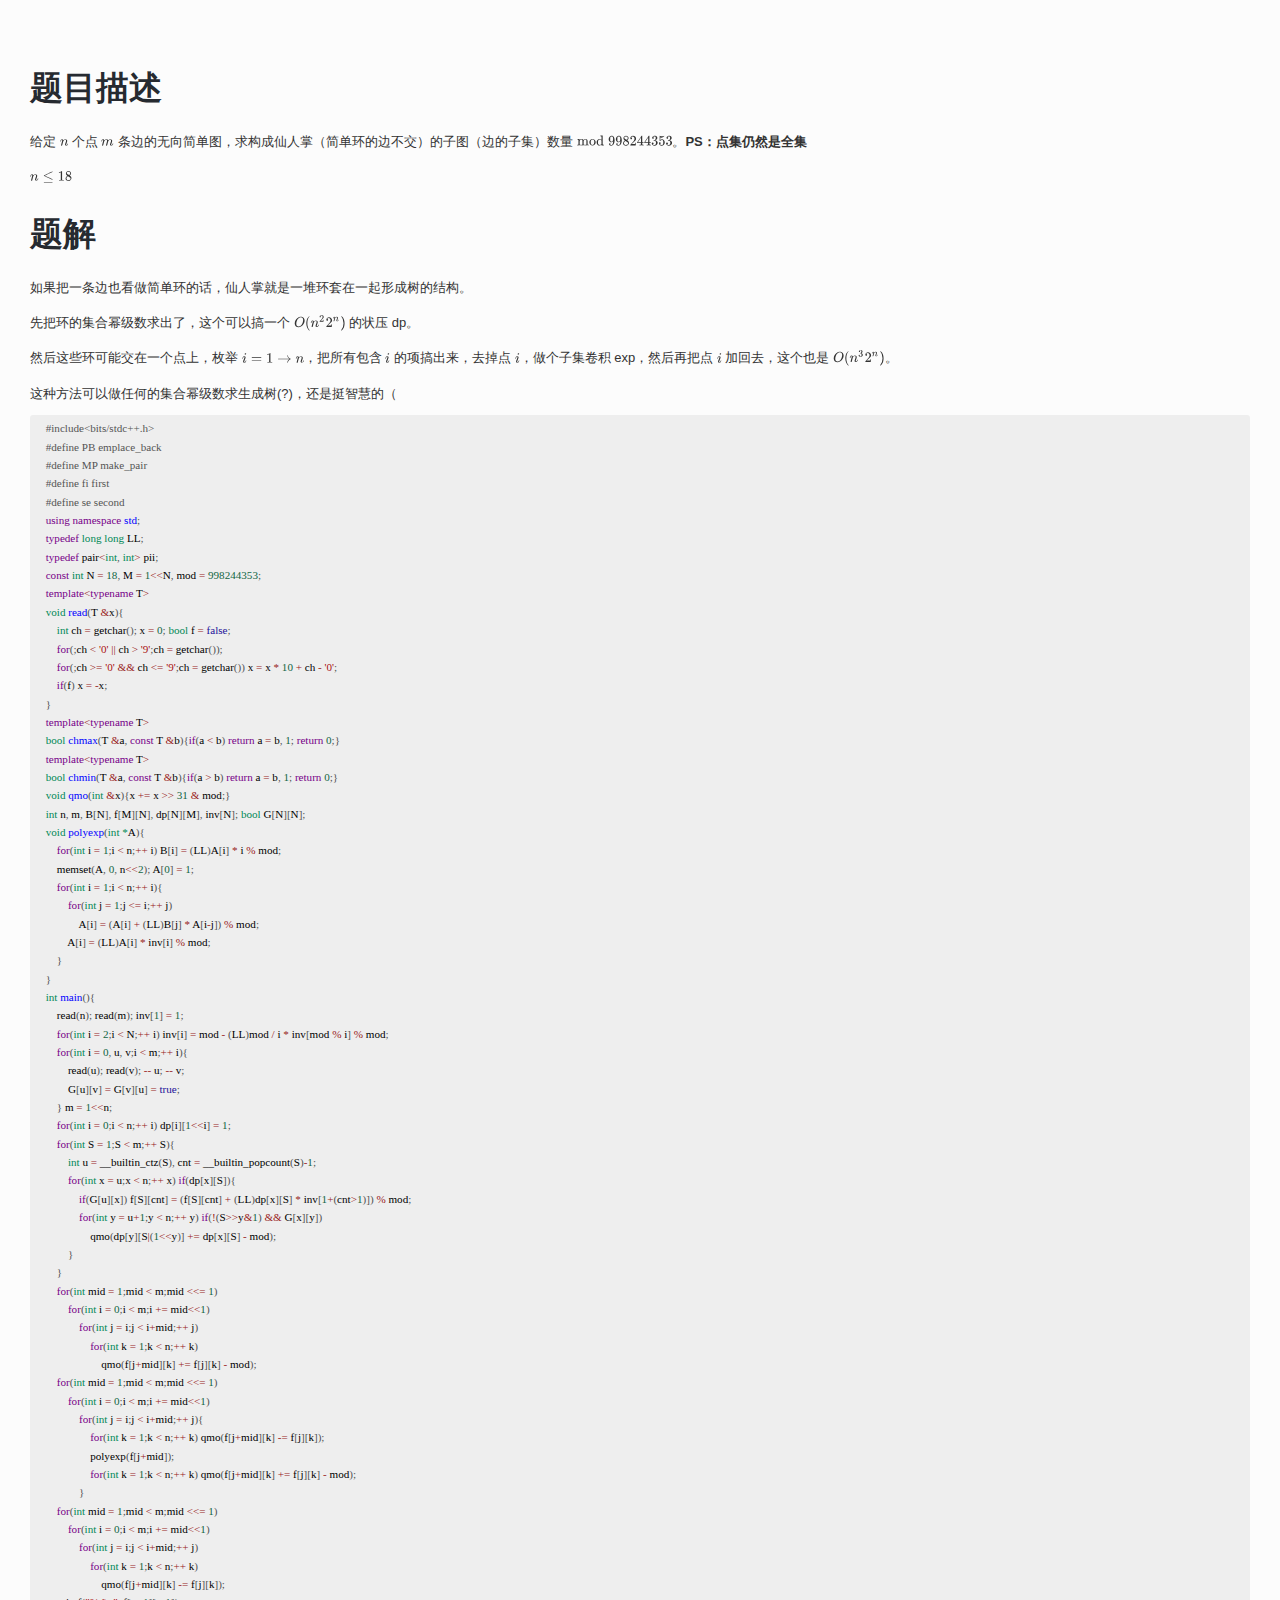
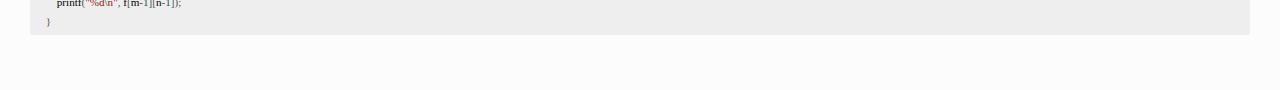
<file: LOJ6719.html>
<!doctype html>
<html>
<head>
<meta charset='UTF-8'><meta name='viewport' content='width=device-width initial-scale=1'>
<title>LOJ6719</title><link type="text/css" rel="stylesheet" href="./next.css">
</head>
<body class='typora-export os-windows'>
<div id='write'  class=''><h1><a name="题目描述" class="md-header-anchor"></a><span>题目描述</span></h1><p><span>给定 </span><span class="MathJax_SVG" tabindex="-1" style="font-size: 100%; display: inline-block;"><svg xmlns:xlink="http://www.w3.org/1999/xlink" width="1.394ex" height="1.479ex" viewBox="0 -529.2 600 636.7" role="img" focusable="false" style="vertical-align: -0.25ex;"><defs><path stroke-width="0" id="E41-MJMATHI-6E" d="M21 287Q22 293 24 303T36 341T56 388T89 425T135 442Q171 442 195 424T225 390T231 369Q231 367 232 367L243 378Q304 442 382 442Q436 442 469 415T503 336T465 179T427 52Q427 26 444 26Q450 26 453 27Q482 32 505 65T540 145Q542 153 560 153Q580 153 580 145Q580 144 576 130Q568 101 554 73T508 17T439 -10Q392 -10 371 17T350 73Q350 92 386 193T423 345Q423 404 379 404H374Q288 404 229 303L222 291L189 157Q156 26 151 16Q138 -11 108 -11Q95 -11 87 -5T76 7T74 17Q74 30 112 180T152 343Q153 348 153 366Q153 405 129 405Q91 405 66 305Q60 285 60 284Q58 278 41 278H27Q21 284 21 287Z"></path></defs><g stroke="currentColor" fill="currentColor" stroke-width="0" transform="matrix(1 0 0 -1 0 0)"><use xlink:href="#E41-MJMATHI-6E" x="0" y="0"></use></g></svg></span><script type="math/tex">n</script><span> 个点 </span><span class="MathJax_SVG" tabindex="-1" style="font-size: 100%; display: inline-block;"><svg xmlns:xlink="http://www.w3.org/1999/xlink" width="2.039ex" height="1.479ex" viewBox="0 -529.2 878 636.7" role="img" focusable="false" style="vertical-align: -0.25ex;"><defs><path stroke-width="0" id="E46-MJMATHI-6D" d="M21 287Q22 293 24 303T36 341T56 388T88 425T132 442T175 435T205 417T221 395T229 376L231 369Q231 367 232 367L243 378Q303 442 384 442Q401 442 415 440T441 433T460 423T475 411T485 398T493 385T497 373T500 364T502 357L510 367Q573 442 659 442Q713 442 746 415T780 336Q780 285 742 178T704 50Q705 36 709 31T724 26Q752 26 776 56T815 138Q818 149 821 151T837 153Q857 153 857 145Q857 144 853 130Q845 101 831 73T785 17T716 -10Q669 -10 648 17T627 73Q627 92 663 193T700 345Q700 404 656 404H651Q565 404 506 303L499 291L466 157Q433 26 428 16Q415 -11 385 -11Q372 -11 364 -4T353 8T350 18Q350 29 384 161L420 307Q423 322 423 345Q423 404 379 404H374Q288 404 229 303L222 291L189 157Q156 26 151 16Q138 -11 108 -11Q95 -11 87 -5T76 7T74 17Q74 30 112 181Q151 335 151 342Q154 357 154 369Q154 405 129 405Q107 405 92 377T69 316T57 280Q55 278 41 278H27Q21 284 21 287Z"></path></defs><g stroke="currentColor" fill="currentColor" stroke-width="0" transform="matrix(1 0 0 -1 0 0)"><use xlink:href="#E46-MJMATHI-6D" x="0" y="0"></use></g></svg></span><script type="math/tex">m</script><span> 条边的无向简单图，求构成仙人掌（简单环的边不交）的子图（边的子集）数量</span><span class="MathJax_SVG" tabindex="-1" style="font-size: 100%; display: inline-block;"><svg xmlns:xlink="http://www.w3.org/1999/xlink" width="16.129ex" height="2.091ex" viewBox="0 -792.8 6944.6 900.3" role="img" focusable="false" style="vertical-align: -0.25ex;"><defs><path stroke-width="0" id="E37-MJMAIN-6D" d="M41 46H55Q94 46 102 60V68Q102 77 102 91T102 122T103 161T103 203Q103 234 103 269T102 328V351Q99 370 88 376T43 385H25V408Q25 431 27 431L37 432Q47 433 65 434T102 436Q119 437 138 438T167 441T178 442H181V402Q181 364 182 364T187 369T199 384T218 402T247 421T285 437Q305 442 336 442Q351 442 364 440T387 434T406 426T421 417T432 406T441 395T448 384T452 374T455 366L457 361L460 365Q463 369 466 373T475 384T488 397T503 410T523 422T546 432T572 439T603 442Q729 442 740 329Q741 322 741 190V104Q741 66 743 59T754 49Q775 46 803 46H819V0H811L788 1Q764 2 737 2T699 3Q596 3 587 0H579V46H595Q656 46 656 62Q657 64 657 200Q656 335 655 343Q649 371 635 385T611 402T585 404Q540 404 506 370Q479 343 472 315T464 232V168V108Q464 78 465 68T468 55T477 49Q498 46 526 46H542V0H534L510 1Q487 2 460 2T422 3Q319 3 310 0H302V46H318Q379 46 379 62Q380 64 380 200Q379 335 378 343Q372 371 358 385T334 402T308 404Q263 404 229 370Q202 343 195 315T187 232V168V108Q187 78 188 68T191 55T200 49Q221 46 249 46H265V0H257L234 1Q210 2 183 2T145 3Q42 3 33 0H25V46H41Z"></path><path stroke-width="0" id="E37-MJMAIN-6F" d="M28 214Q28 309 93 378T250 448Q340 448 405 380T471 215Q471 120 407 55T250 -10Q153 -10 91 57T28 214ZM250 30Q372 30 372 193V225V250Q372 272 371 288T364 326T348 362T317 390T268 410Q263 411 252 411Q222 411 195 399Q152 377 139 338T126 246V226Q126 130 145 91Q177 30 250 30Z"></path><path stroke-width="0" id="E37-MJMAIN-64" d="M376 495Q376 511 376 535T377 568Q377 613 367 624T316 637H298V660Q298 683 300 683L310 684Q320 685 339 686T376 688Q393 689 413 690T443 693T454 694H457V390Q457 84 458 81Q461 61 472 55T517 46H535V0Q533 0 459 -5T380 -11H373V44L365 37Q307 -11 235 -11Q158 -11 96 50T34 215Q34 315 97 378T244 442Q319 442 376 393V495ZM373 342Q328 405 260 405Q211 405 173 369Q146 341 139 305T131 211Q131 155 138 120T173 59Q203 26 251 26Q322 26 373 103V342Z"></path><path stroke-width="0" id="E37-MJMAIN-39" d="M352 287Q304 211 232 211Q154 211 104 270T44 396Q42 412 42 436V444Q42 537 111 606Q171 666 243 666Q245 666 249 666T257 665H261Q273 665 286 663T323 651T370 619T413 560Q456 472 456 334Q456 194 396 97Q361 41 312 10T208 -22Q147 -22 108 7T68 93T121 149Q143 149 158 135T173 96Q173 78 164 65T148 49T135 44L131 43Q131 41 138 37T164 27T206 22H212Q272 22 313 86Q352 142 352 280V287ZM244 248Q292 248 321 297T351 430Q351 508 343 542Q341 552 337 562T323 588T293 615T246 625Q208 625 181 598Q160 576 154 546T147 441Q147 358 152 329T172 282Q197 248 244 248Z"></path><path stroke-width="0" id="E37-MJMAIN-38" d="M70 417T70 494T124 618T248 666Q319 666 374 624T429 515Q429 485 418 459T392 417T361 389T335 371T324 363L338 354Q352 344 366 334T382 323Q457 264 457 174Q457 95 399 37T249 -22Q159 -22 101 29T43 155Q43 263 172 335L154 348Q133 361 127 368Q70 417 70 494ZM286 386L292 390Q298 394 301 396T311 403T323 413T334 425T345 438T355 454T364 471T369 491T371 513Q371 556 342 586T275 624Q268 625 242 625Q201 625 165 599T128 534Q128 511 141 492T167 463T217 431Q224 426 228 424L286 386ZM250 21Q308 21 350 55T392 137Q392 154 387 169T375 194T353 216T330 234T301 253T274 270Q260 279 244 289T218 306L210 311Q204 311 181 294T133 239T107 157Q107 98 150 60T250 21Z"></path><path stroke-width="0" id="E37-MJMAIN-32" d="M109 429Q82 429 66 447T50 491Q50 562 103 614T235 666Q326 666 387 610T449 465Q449 422 429 383T381 315T301 241Q265 210 201 149L142 93L218 92Q375 92 385 97Q392 99 409 186V189H449V186Q448 183 436 95T421 3V0H50V19V31Q50 38 56 46T86 81Q115 113 136 137Q145 147 170 174T204 211T233 244T261 278T284 308T305 340T320 369T333 401T340 431T343 464Q343 527 309 573T212 619Q179 619 154 602T119 569T109 550Q109 549 114 549Q132 549 151 535T170 489Q170 464 154 447T109 429Z"></path><path stroke-width="0" id="E37-MJMAIN-34" d="M462 0Q444 3 333 3Q217 3 199 0H190V46H221Q241 46 248 46T265 48T279 53T286 61Q287 63 287 115V165H28V211L179 442Q332 674 334 675Q336 677 355 677H373L379 671V211H471V165H379V114Q379 73 379 66T385 54Q393 47 442 46H471V0H462ZM293 211V545L74 212L183 211H293Z"></path><path stroke-width="0" id="E37-MJMAIN-33" d="M127 463Q100 463 85 480T69 524Q69 579 117 622T233 665Q268 665 277 664Q351 652 390 611T430 522Q430 470 396 421T302 350L299 348Q299 347 308 345T337 336T375 315Q457 262 457 175Q457 96 395 37T238 -22Q158 -22 100 21T42 130Q42 158 60 175T105 193Q133 193 151 175T169 130Q169 119 166 110T159 94T148 82T136 74T126 70T118 67L114 66Q165 21 238 21Q293 21 321 74Q338 107 338 175V195Q338 290 274 322Q259 328 213 329L171 330L168 332Q166 335 166 348Q166 366 174 366Q202 366 232 371Q266 376 294 413T322 525V533Q322 590 287 612Q265 626 240 626Q208 626 181 615T143 592T132 580H135Q138 579 143 578T153 573T165 566T175 555T183 540T186 520Q186 498 172 481T127 463Z"></path><path stroke-width="0" id="E37-MJMAIN-35" d="M164 157Q164 133 148 117T109 101H102Q148 22 224 22Q294 22 326 82Q345 115 345 210Q345 313 318 349Q292 382 260 382H254Q176 382 136 314Q132 307 129 306T114 304Q97 304 95 310Q93 314 93 485V614Q93 664 98 664Q100 666 102 666Q103 666 123 658T178 642T253 634Q324 634 389 662Q397 666 402 666Q410 666 410 648V635Q328 538 205 538Q174 538 149 544L139 546V374Q158 388 169 396T205 412T256 420Q337 420 393 355T449 201Q449 109 385 44T229 -22Q148 -22 99 32T50 154Q50 178 61 192T84 210T107 214Q132 214 148 197T164 157Z"></path></defs><g stroke="currentColor" fill="currentColor" stroke-width="0" transform="matrix(1 0 0 -1 0 0)"><g transform="translate(277,0)"><use xlink:href="#E37-MJMAIN-6D"></use><use xlink:href="#E37-MJMAIN-6F" x="833" y="0"></use><use xlink:href="#E37-MJMAIN-64" x="1333" y="0"></use></g><g transform="translate(2444,0)"><use xlink:href="#E37-MJMAIN-39"></use><use xlink:href="#E37-MJMAIN-39" x="500" y="0"></use><use xlink:href="#E37-MJMAIN-38" x="1000" y="0"></use><use xlink:href="#E37-MJMAIN-32" x="1500" y="0"></use><use xlink:href="#E37-MJMAIN-34" x="2000" y="0"></use><use xlink:href="#E37-MJMAIN-34" x="2500" y="0"></use><use xlink:href="#E37-MJMAIN-33" x="3000" y="0"></use><use xlink:href="#E37-MJMAIN-35" x="3500" y="0"></use><use xlink:href="#E37-MJMAIN-33" x="4000" y="0"></use></g></g></svg></span><script type="math/tex">\bmod 998244353</script><span>。</span><strong><span>PS：点集仍然是全集</span></strong></p><p><span class="MathJax_SVG" tabindex="-1" style="font-size: 100%; display: inline-block;"><svg xmlns:xlink="http://www.w3.org/1999/xlink" width="6.813ex" height="2.213ex" viewBox="0 -740.1 2933.6 953" role="img" focusable="false" style="vertical-align: -0.494ex;"><defs><path stroke-width="0" id="E53-MJMATHI-6E" d="M21 287Q22 293 24 303T36 341T56 388T89 425T135 442Q171 442 195 424T225 390T231 369Q231 367 232 367L243 378Q304 442 382 442Q436 442 469 415T503 336T465 179T427 52Q427 26 444 26Q450 26 453 27Q482 32 505 65T540 145Q542 153 560 153Q580 153 580 145Q580 144 576 130Q568 101 554 73T508 17T439 -10Q392 -10 371 17T350 73Q350 92 386 193T423 345Q423 404 379 404H374Q288 404 229 303L222 291L189 157Q156 26 151 16Q138 -11 108 -11Q95 -11 87 -5T76 7T74 17Q74 30 112 180T152 343Q153 348 153 366Q153 405 129 405Q91 405 66 305Q60 285 60 284Q58 278 41 278H27Q21 284 21 287Z"></path><path stroke-width="0" id="E53-MJMAIN-2264" d="M674 636Q682 636 688 630T694 615T687 601Q686 600 417 472L151 346L399 228Q687 92 691 87Q694 81 694 76Q694 58 676 56H670L382 192Q92 329 90 331Q83 336 83 348Q84 359 96 365Q104 369 382 500T665 634Q669 636 674 636ZM84 -118Q84 -108 99 -98H678Q694 -104 694 -118Q694 -130 679 -138H98Q84 -131 84 -118Z"></path><path stroke-width="0" id="E53-MJMAIN-31" d="M213 578L200 573Q186 568 160 563T102 556H83V602H102Q149 604 189 617T245 641T273 663Q275 666 285 666Q294 666 302 660V361L303 61Q310 54 315 52T339 48T401 46H427V0H416Q395 3 257 3Q121 3 100 0H88V46H114Q136 46 152 46T177 47T193 50T201 52T207 57T213 61V578Z"></path><path stroke-width="0" id="E53-MJMAIN-38" d="M70 417T70 494T124 618T248 666Q319 666 374 624T429 515Q429 485 418 459T392 417T361 389T335 371T324 363L338 354Q352 344 366 334T382 323Q457 264 457 174Q457 95 399 37T249 -22Q159 -22 101 29T43 155Q43 263 172 335L154 348Q133 361 127 368Q70 417 70 494ZM286 386L292 390Q298 394 301 396T311 403T323 413T334 425T345 438T355 454T364 471T369 491T371 513Q371 556 342 586T275 624Q268 625 242 625Q201 625 165 599T128 534Q128 511 141 492T167 463T217 431Q224 426 228 424L286 386ZM250 21Q308 21 350 55T392 137Q392 154 387 169T375 194T353 216T330 234T301 253T274 270Q260 279 244 289T218 306L210 311Q204 311 181 294T133 239T107 157Q107 98 150 60T250 21Z"></path></defs><g stroke="currentColor" fill="currentColor" stroke-width="0" transform="matrix(1 0 0 -1 0 0)"><use xlink:href="#E53-MJMATHI-6E" x="0" y="0"></use><use xlink:href="#E53-MJMAIN-2264" x="877" y="0"></use><g transform="translate(1933,0)"><use xlink:href="#E53-MJMAIN-31"></use><use xlink:href="#E53-MJMAIN-38" x="500" y="0"></use></g></g></svg></span><script type="math/tex">n\le 18</script></p><h1><a name="题解" class="md-header-anchor"></a><span>题解</span></h1><p><span>如果把一条边也看做简单环的话，仙人掌就是一堆环套在一起形成树的结构。</span></p><p><span>先把环的集合幂级数求出了，这个可以搞一个 </span><span class="MathJax_SVG" tabindex="-1" style="font-size: 100%; display: inline-block;"><svg xmlns:xlink="http://www.w3.org/1999/xlink" width="8.405ex" height="2.826ex" viewBox="0 -898.3 3618.8 1216.6" role="img" focusable="false" style="vertical-align: -0.739ex;"><defs><path stroke-width="0" id="E103-MJMATHI-4F" d="M740 435Q740 320 676 213T511 42T304 -22Q207 -22 138 35T51 201Q50 209 50 244Q50 346 98 438T227 601Q351 704 476 704Q514 704 524 703Q621 689 680 617T740 435ZM637 476Q637 565 591 615T476 665Q396 665 322 605Q242 542 200 428T157 216Q157 126 200 73T314 19Q404 19 485 98T608 313Q637 408 637 476Z"></path><path stroke-width="0" id="E103-MJMAIN-28" d="M94 250Q94 319 104 381T127 488T164 576T202 643T244 695T277 729T302 750H315H319Q333 750 333 741Q333 738 316 720T275 667T226 581T184 443T167 250T184 58T225 -81T274 -167T316 -220T333 -241Q333 -250 318 -250H315H302L274 -226Q180 -141 137 -14T94 250Z"></path><path stroke-width="0" id="E103-MJMATHI-6E" d="M21 287Q22 293 24 303T36 341T56 388T89 425T135 442Q171 442 195 424T225 390T231 369Q231 367 232 367L243 378Q304 442 382 442Q436 442 469 415T503 336T465 179T427 52Q427 26 444 26Q450 26 453 27Q482 32 505 65T540 145Q542 153 560 153Q580 153 580 145Q580 144 576 130Q568 101 554 73T508 17T439 -10Q392 -10 371 17T350 73Q350 92 386 193T423 345Q423 404 379 404H374Q288 404 229 303L222 291L189 157Q156 26 151 16Q138 -11 108 -11Q95 -11 87 -5T76 7T74 17Q74 30 112 180T152 343Q153 348 153 366Q153 405 129 405Q91 405 66 305Q60 285 60 284Q58 278 41 278H27Q21 284 21 287Z"></path><path stroke-width="0" id="E103-MJMAIN-32" d="M109 429Q82 429 66 447T50 491Q50 562 103 614T235 666Q326 666 387 610T449 465Q449 422 429 383T381 315T301 241Q265 210 201 149L142 93L218 92Q375 92 385 97Q392 99 409 186V189H449V186Q448 183 436 95T421 3V0H50V19V31Q50 38 56 46T86 81Q115 113 136 137Q145 147 170 174T204 211T233 244T261 278T284 308T305 340T320 369T333 401T340 431T343 464Q343 527 309 573T212 619Q179 619 154 602T119 569T109 550Q109 549 114 549Q132 549 151 535T170 489Q170 464 154 447T109 429Z"></path><path stroke-width="0" id="E103-MJMAIN-29" d="M60 749L64 750Q69 750 74 750H86L114 726Q208 641 251 514T294 250Q294 182 284 119T261 12T224 -76T186 -143T145 -194T113 -227T90 -246Q87 -249 86 -250H74Q66 -250 63 -250T58 -247T55 -238Q56 -237 66 -225Q221 -64 221 250T66 725Q56 737 55 738Q55 746 60 749Z"></path></defs><g stroke="currentColor" fill="currentColor" stroke-width="0" transform="matrix(1 0 0 -1 0 0)"><use xlink:href="#E103-MJMATHI-4F" x="0" y="0"></use><use xlink:href="#E103-MJMAIN-28" x="763" y="0"></use><g transform="translate(1152,0)"><use xlink:href="#E103-MJMATHI-6E" x="0" y="0"></use><use transform="scale(0.707)" xlink:href="#E103-MJMAIN-32" x="848" y="513"></use></g><g transform="translate(2205,0)"><use xlink:href="#E103-MJMAIN-32" x="0" y="0"></use><use transform="scale(0.707)" xlink:href="#E103-MJMATHI-6E" x="707" y="555"></use></g><use xlink:href="#E103-MJMAIN-29" x="3229" y="0"></use></g></svg></span><script type="math/tex">O(n^22^n)</script><span> 的状压 dp。</span></p><p><span>然后这些环可能交在一个点上，枚举 </span><span class="MathJax_SVG" tabindex="-1" style="font-size: 100%; display: inline-block;"><svg xmlns:xlink="http://www.w3.org/1999/xlink" width="10.066ex" height="1.968ex" viewBox="0 -740.1 4334.1 847.5" role="img" focusable="false" style="vertical-align: -0.25ex;"><defs><path stroke-width="0" id="E91-MJMATHI-69" d="M184 600Q184 624 203 642T247 661Q265 661 277 649T290 619Q290 596 270 577T226 557Q211 557 198 567T184 600ZM21 287Q21 295 30 318T54 369T98 420T158 442Q197 442 223 419T250 357Q250 340 236 301T196 196T154 83Q149 61 149 51Q149 26 166 26Q175 26 185 29T208 43T235 78T260 137Q263 149 265 151T282 153Q302 153 302 143Q302 135 293 112T268 61T223 11T161 -11Q129 -11 102 10T74 74Q74 91 79 106T122 220Q160 321 166 341T173 380Q173 404 156 404H154Q124 404 99 371T61 287Q60 286 59 284T58 281T56 279T53 278T49 278T41 278H27Q21 284 21 287Z"></path><path stroke-width="0" id="E91-MJMAIN-3D" d="M56 347Q56 360 70 367H707Q722 359 722 347Q722 336 708 328L390 327H72Q56 332 56 347ZM56 153Q56 168 72 173H708Q722 163 722 153Q722 140 707 133H70Q56 140 56 153Z"></path><path stroke-width="0" id="E91-MJMAIN-31" d="M213 578L200 573Q186 568 160 563T102 556H83V602H102Q149 604 189 617T245 641T273 663Q275 666 285 666Q294 666 302 660V361L303 61Q310 54 315 52T339 48T401 46H427V0H416Q395 3 257 3Q121 3 100 0H88V46H114Q136 46 152 46T177 47T193 50T201 52T207 57T213 61V578Z"></path><path stroke-width="0" id="E91-MJMAIN-2192" d="M56 237T56 250T70 270H835Q719 357 692 493Q692 494 692 496T691 499Q691 511 708 511H711Q720 511 723 510T729 506T732 497T735 481T743 456Q765 389 816 336T935 261Q944 258 944 250Q944 244 939 241T915 231T877 212Q836 186 806 152T761 85T740 35T732 4Q730 -6 727 -8T711 -11Q691 -11 691 0Q691 7 696 25Q728 151 835 230H70Q56 237 56 250Z"></path><path stroke-width="0" id="E91-MJMATHI-6E" d="M21 287Q22 293 24 303T36 341T56 388T89 425T135 442Q171 442 195 424T225 390T231 369Q231 367 232 367L243 378Q304 442 382 442Q436 442 469 415T503 336T465 179T427 52Q427 26 444 26Q450 26 453 27Q482 32 505 65T540 145Q542 153 560 153Q580 153 580 145Q580 144 576 130Q568 101 554 73T508 17T439 -10Q392 -10 371 17T350 73Q350 92 386 193T423 345Q423 404 379 404H374Q288 404 229 303L222 291L189 157Q156 26 151 16Q138 -11 108 -11Q95 -11 87 -5T76 7T74 17Q74 30 112 180T152 343Q153 348 153 366Q153 405 129 405Q91 405 66 305Q60 285 60 284Q58 278 41 278H27Q21 284 21 287Z"></path></defs><g stroke="currentColor" fill="currentColor" stroke-width="0" transform="matrix(1 0 0 -1 0 0)"><use xlink:href="#E91-MJMATHI-69" x="0" y="0"></use><use xlink:href="#E91-MJMAIN-3D" x="622" y="0"></use><use xlink:href="#E91-MJMAIN-31" x="1678" y="0"></use><use xlink:href="#E91-MJMAIN-2192" x="2456" y="0"></use><use xlink:href="#E91-MJMATHI-6E" x="3734" y="0"></use></g></svg></span><script type="math/tex">i=1\rightarrow n</script><span>，把所有包含 </span><span class="MathJax_SVG" tabindex="-1" style="font-size: 100%; display: inline-block;"><svg xmlns:xlink="http://www.w3.org/1999/xlink" width="0.801ex" height="1.968ex" viewBox="0 -740.1 345 847.5" role="img" focusable="false" style="vertical-align: -0.25ex;"><defs><path stroke-width="0" id="E70-MJMATHI-69" d="M184 600Q184 624 203 642T247 661Q265 661 277 649T290 619Q290 596 270 577T226 557Q211 557 198 567T184 600ZM21 287Q21 295 30 318T54 369T98 420T158 442Q197 442 223 419T250 357Q250 340 236 301T196 196T154 83Q149 61 149 51Q149 26 166 26Q175 26 185 29T208 43T235 78T260 137Q263 149 265 151T282 153Q302 153 302 143Q302 135 293 112T268 61T223 11T161 -11Q129 -11 102 10T74 74Q74 91 79 106T122 220Q160 321 166 341T173 380Q173 404 156 404H154Q124 404 99 371T61 287Q60 286 59 284T58 281T56 279T53 278T49 278T41 278H27Q21 284 21 287Z"></path></defs><g stroke="currentColor" fill="currentColor" stroke-width="0" transform="matrix(1 0 0 -1 0 0)"><use xlink:href="#E70-MJMATHI-69" x="0" y="0"></use></g></svg></span><script type="math/tex">i</script><span> 的项搞出来，去掉点 </span><span class="MathJax_SVG" tabindex="-1" style="font-size: 100%; display: inline-block;"><svg xmlns:xlink="http://www.w3.org/1999/xlink" width="0.801ex" height="1.968ex" viewBox="0 -740.1 345 847.5" role="img" focusable="false" style="vertical-align: -0.25ex;"><defs><path stroke-width="0" id="E70-MJMATHI-69" d="M184 600Q184 624 203 642T247 661Q265 661 277 649T290 619Q290 596 270 577T226 557Q211 557 198 567T184 600ZM21 287Q21 295 30 318T54 369T98 420T158 442Q197 442 223 419T250 357Q250 340 236 301T196 196T154 83Q149 61 149 51Q149 26 166 26Q175 26 185 29T208 43T235 78T260 137Q263 149 265 151T282 153Q302 153 302 143Q302 135 293 112T268 61T223 11T161 -11Q129 -11 102 10T74 74Q74 91 79 106T122 220Q160 321 166 341T173 380Q173 404 156 404H154Q124 404 99 371T61 287Q60 286 59 284T58 281T56 279T53 278T49 278T41 278H27Q21 284 21 287Z"></path></defs><g stroke="currentColor" fill="currentColor" stroke-width="0" transform="matrix(1 0 0 -1 0 0)"><use xlink:href="#E70-MJMATHI-69" x="0" y="0"></use></g></svg></span><script type="math/tex">i</script><span>，做个子集卷积 exp，然后再把点 </span><span class="MathJax_SVG" tabindex="-1" style="font-size: 100%; display: inline-block;"><svg xmlns:xlink="http://www.w3.org/1999/xlink" width="0.801ex" height="1.968ex" viewBox="0 -740.1 345 847.5" role="img" focusable="false" style="vertical-align: -0.25ex;"><defs><path stroke-width="0" id="E70-MJMATHI-69" d="M184 600Q184 624 203 642T247 661Q265 661 277 649T290 619Q290 596 270 577T226 557Q211 557 198 567T184 600ZM21 287Q21 295 30 318T54 369T98 420T158 442Q197 442 223 419T250 357Q250 340 236 301T196 196T154 83Q149 61 149 51Q149 26 166 26Q175 26 185 29T208 43T235 78T260 137Q263 149 265 151T282 153Q302 153 302 143Q302 135 293 112T268 61T223 11T161 -11Q129 -11 102 10T74 74Q74 91 79 106T122 220Q160 321 166 341T173 380Q173 404 156 404H154Q124 404 99 371T61 287Q60 286 59 284T58 281T56 279T53 278T49 278T41 278H27Q21 284 21 287Z"></path></defs><g stroke="currentColor" fill="currentColor" stroke-width="0" transform="matrix(1 0 0 -1 0 0)"><use xlink:href="#E70-MJMATHI-69" x="0" y="0"></use></g></svg></span><script type="math/tex">i</script><span> 加回去，这个也是 </span><span class="MathJax_SVG" tabindex="-1" style="font-size: 100%; display: inline-block;"><svg xmlns:xlink="http://www.w3.org/1999/xlink" width="8.405ex" height="2.826ex" viewBox="0 -898.3 3618.8 1216.6" role="img" focusable="false" style="vertical-align: -0.739ex;"><defs><path stroke-width="0" id="E57-MJMATHI-4F" d="M740 435Q740 320 676 213T511 42T304 -22Q207 -22 138 35T51 201Q50 209 50 244Q50 346 98 438T227 601Q351 704 476 704Q514 704 524 703Q621 689 680 617T740 435ZM637 476Q637 565 591 615T476 665Q396 665 322 605Q242 542 200 428T157 216Q157 126 200 73T314 19Q404 19 485 98T608 313Q637 408 637 476Z"></path><path stroke-width="0" id="E57-MJMAIN-28" d="M94 250Q94 319 104 381T127 488T164 576T202 643T244 695T277 729T302 750H315H319Q333 750 333 741Q333 738 316 720T275 667T226 581T184 443T167 250T184 58T225 -81T274 -167T316 -220T333 -241Q333 -250 318 -250H315H302L274 -226Q180 -141 137 -14T94 250Z"></path><path stroke-width="0" id="E57-MJMATHI-6E" d="M21 287Q22 293 24 303T36 341T56 388T89 425T135 442Q171 442 195 424T225 390T231 369Q231 367 232 367L243 378Q304 442 382 442Q436 442 469 415T503 336T465 179T427 52Q427 26 444 26Q450 26 453 27Q482 32 505 65T540 145Q542 153 560 153Q580 153 580 145Q580 144 576 130Q568 101 554 73T508 17T439 -10Q392 -10 371 17T350 73Q350 92 386 193T423 345Q423 404 379 404H374Q288 404 229 303L222 291L189 157Q156 26 151 16Q138 -11 108 -11Q95 -11 87 -5T76 7T74 17Q74 30 112 180T152 343Q153 348 153 366Q153 405 129 405Q91 405 66 305Q60 285 60 284Q58 278 41 278H27Q21 284 21 287Z"></path><path stroke-width="0" id="E57-MJMAIN-33" d="M127 463Q100 463 85 480T69 524Q69 579 117 622T233 665Q268 665 277 664Q351 652 390 611T430 522Q430 470 396 421T302 350L299 348Q299 347 308 345T337 336T375 315Q457 262 457 175Q457 96 395 37T238 -22Q158 -22 100 21T42 130Q42 158 60 175T105 193Q133 193 151 175T169 130Q169 119 166 110T159 94T148 82T136 74T126 70T118 67L114 66Q165 21 238 21Q293 21 321 74Q338 107 338 175V195Q338 290 274 322Q259 328 213 329L171 330L168 332Q166 335 166 348Q166 366 174 366Q202 366 232 371Q266 376 294 413T322 525V533Q322 590 287 612Q265 626 240 626Q208 626 181 615T143 592T132 580H135Q138 579 143 578T153 573T165 566T175 555T183 540T186 520Q186 498 172 481T127 463Z"></path><path stroke-width="0" id="E57-MJMAIN-32" d="M109 429Q82 429 66 447T50 491Q50 562 103 614T235 666Q326 666 387 610T449 465Q449 422 429 383T381 315T301 241Q265 210 201 149L142 93L218 92Q375 92 385 97Q392 99 409 186V189H449V186Q448 183 436 95T421 3V0H50V19V31Q50 38 56 46T86 81Q115 113 136 137Q145 147 170 174T204 211T233 244T261 278T284 308T305 340T320 369T333 401T340 431T343 464Q343 527 309 573T212 619Q179 619 154 602T119 569T109 550Q109 549 114 549Q132 549 151 535T170 489Q170 464 154 447T109 429Z"></path><path stroke-width="0" id="E57-MJMAIN-29" d="M60 749L64 750Q69 750 74 750H86L114 726Q208 641 251 514T294 250Q294 182 284 119T261 12T224 -76T186 -143T145 -194T113 -227T90 -246Q87 -249 86 -250H74Q66 -250 63 -250T58 -247T55 -238Q56 -237 66 -225Q221 -64 221 250T66 725Q56 737 55 738Q55 746 60 749Z"></path></defs><g stroke="currentColor" fill="currentColor" stroke-width="0" transform="matrix(1 0 0 -1 0 0)"><use xlink:href="#E57-MJMATHI-4F" x="0" y="0"></use><use xlink:href="#E57-MJMAIN-28" x="763" y="0"></use><g transform="translate(1152,0)"><use xlink:href="#E57-MJMATHI-6E" x="0" y="0"></use><use transform="scale(0.707)" xlink:href="#E57-MJMAIN-33" x="848" y="513"></use></g><g transform="translate(2205,0)"><use xlink:href="#E57-MJMAIN-32" x="0" y="0"></use><use transform="scale(0.707)" xlink:href="#E57-MJMATHI-6E" x="707" y="555"></use></g><use xlink:href="#E57-MJMAIN-29" x="3229" y="0"></use></g></svg></span><script type="math/tex">O(n^32^n)</script><span>。</span></p><p><span>这种方法可以做任何的集合幂级数求生成树(?)，还是挺智慧的（</span></p><pre lang="cpp" class="md-fences md-end-block ty-contain-cm modeLoaded" spellcheck="false" style="break-inside: unset;"><div class="CodeMirror cm-s-inner CodeMirror-wrap" lang="cpp"><div style="overflow: hidden; position: relative; width: 3px; height: 0px; top: 0px; left: 4px;"><textarea autocorrect="off" autocapitalize="off" spellcheck="false" tabindex="0" style="position: absolute; bottom: -1em; padding: 0px; width: 1000px; height: 1em; outline: none;"></textarea></div><div class="CodeMirror-scrollbar-filler" cm-not-content="true"></div><div class="CodeMirror-gutter-filler" cm-not-content="true"></div><div class="CodeMirror-scroll" tabindex="-1"><div class="CodeMirror-sizer" style="margin-left: 0px; margin-bottom: 0px; border-right-width: 0px; padding-right: 0px; padding-bottom: 0px;"><div style="position: relative; top: 0px;"><div class="CodeMirror-lines" role="presentation"><div role="presentation" style="position: relative; outline: none;"><div class="CodeMirror-measure"><span><span>​</span>x</span></div><div class="CodeMirror-measure"></div><div style="position: relative; z-index: 1;"></div><div class="CodeMirror-code" role="presentation" style=""><div class="CodeMirror-activeline" style="position: relative;"><div class="CodeMirror-activeline-background CodeMirror-linebackground"></div><div class="CodeMirror-gutter-background CodeMirror-activeline-gutter" style="left: 0px; width: 0px;"></div><pre class=" CodeMirror-line " role="presentation"><span role="presentation" style="padding-right: 0.1px;"><span class="cm-meta">#include&lt;bits/stdc++.h&gt;</span></span></pre></div><pre class=" CodeMirror-line " role="presentation"><span role="presentation" style="padding-right: 0.1px;"><span class="cm-meta">#define PB emplace_back</span></span></pre><pre class=" CodeMirror-line " role="presentation"><span role="presentation" style="padding-right: 0.1px;"><span class="cm-meta">#define MP make_pair</span></span></pre><pre class=" CodeMirror-line " role="presentation"><span role="presentation" style="padding-right: 0.1px;"><span class="cm-meta">#define fi first</span></span></pre><pre class=" CodeMirror-line " role="presentation"><span role="presentation" style="padding-right: 0.1px;"><span class="cm-meta">#define se second</span></span></pre><pre class=" CodeMirror-line " role="presentation"><span role="presentation" style="padding-right: 0.1px;"><span class="cm-keyword">using</span> <span class="cm-keyword">namespace</span> <span class="cm-def">std</span>;</span></pre><pre class=" CodeMirror-line " role="presentation"><span role="presentation" style="padding-right: 0.1px;"><span class="cm-keyword">typedef</span> <span class="cm-variable-3">long</span> <span class="cm-variable-3">long</span> <span class="cm-variable">LL</span>;</span></pre><pre class=" CodeMirror-line " role="presentation"><span role="presentation" style="padding-right: 0.1px;"><span class="cm-keyword">typedef</span> <span class="cm-variable">pair</span><span class="cm-operator">&lt;</span><span class="cm-variable-3">int</span>, <span class="cm-variable-3">int</span><span class="cm-operator">&gt;</span> <span class="cm-variable">pii</span>;</span></pre><pre class=" CodeMirror-line " role="presentation"><span role="presentation" style="padding-right: 0.1px;"><span class="cm-keyword">const</span> <span class="cm-variable-3">int</span> <span class="cm-variable">N</span> <span class="cm-operator">=</span> <span class="cm-number">18</span>, <span class="cm-variable">M</span> <span class="cm-operator">=</span> <span class="cm-number">1</span><span class="cm-operator">&lt;&lt;</span><span class="cm-variable">N</span>, <span class="cm-variable">mod</span> <span class="cm-operator">=</span> <span class="cm-number">998244353</span>;</span></pre><pre class=" CodeMirror-line " role="presentation"><span role="presentation" style="padding-right: 0.1px;"><span class="cm-keyword">template</span><span class="cm-operator">&lt;</span><span class="cm-keyword">typename</span> <span class="cm-variable">T</span><span class="cm-operator">&gt;</span></span></pre><pre class=" CodeMirror-line " role="presentation"><span role="presentation" style="padding-right: 0.1px;"><span class="cm-variable-3">void</span> <span class="cm-def">read</span>(<span class="cm-variable">T</span> <span class="cm-operator">&amp;</span><span class="cm-variable">x</span>){</span></pre><pre class=" CodeMirror-line " role="presentation"><span role="presentation" style="padding-right: 0.1px;"><span class="cm-tab" role="presentation" cm-text="	">    </span><span class="cm-variable-3">int</span> <span class="cm-variable">ch</span> <span class="cm-operator">=</span> <span class="cm-variable">getchar</span>(); <span class="cm-variable">x</span> <span class="cm-operator">=</span> <span class="cm-number">0</span>; <span class="cm-variable-3">bool</span> <span class="cm-variable">f</span> <span class="cm-operator">=</span> <span class="cm-atom">false</span>;</span></pre><pre class=" CodeMirror-line " role="presentation"><span role="presentation" style="padding-right: 0.1px;"><span class="cm-tab" role="presentation" cm-text="	">    </span><span class="cm-keyword">for</span>(;<span class="cm-variable">ch</span> <span class="cm-operator">&lt;</span> <span class="cm-string">'0'</span> <span class="cm-operator">||</span> <span class="cm-variable">ch</span> <span class="cm-operator">&gt;</span> <span class="cm-string">'9'</span>;<span class="cm-variable">ch</span> <span class="cm-operator">=</span> <span class="cm-variable">getchar</span>());</span></pre><pre class=" CodeMirror-line " role="presentation"><span role="presentation" style="padding-right: 0.1px;"><span class="cm-tab" role="presentation" cm-text="	">    </span><span class="cm-keyword">for</span>(;<span class="cm-variable">ch</span> <span class="cm-operator">&gt;=</span> <span class="cm-string">'0'</span> <span class="cm-operator">&amp;&amp;</span> <span class="cm-variable">ch</span> <span class="cm-operator">&lt;=</span> <span class="cm-string">'9'</span>;<span class="cm-variable">ch</span> <span class="cm-operator">=</span> <span class="cm-variable">getchar</span>()) <span class="cm-variable">x</span> <span class="cm-operator">=</span> <span class="cm-variable">x</span> <span class="cm-operator">*</span> <span class="cm-number">10</span> <span class="cm-operator">+</span> <span class="cm-variable">ch</span> <span class="cm-operator">-</span> <span class="cm-string">'0'</span>;</span></pre><pre class=" CodeMirror-line " role="presentation"><span role="presentation" style="padding-right: 0.1px;"><span class="cm-tab" role="presentation" cm-text="	">    </span><span class="cm-keyword">if</span>(<span class="cm-variable">f</span>) <span class="cm-variable">x</span> <span class="cm-operator">=</span> <span class="cm-operator">-</span><span class="cm-variable">x</span>;</span></pre><pre class=" CodeMirror-line " role="presentation"><span role="presentation" style="padding-right: 0.1px;">}</span></pre><pre class=" CodeMirror-line " role="presentation"><span role="presentation" style="padding-right: 0.1px;"><span class="cm-keyword">template</span><span class="cm-operator">&lt;</span><span class="cm-keyword">typename</span> <span class="cm-variable">T</span><span class="cm-operator">&gt;</span></span></pre><pre class=" CodeMirror-line " role="presentation"><span role="presentation" style="padding-right: 0.1px;"><span class="cm-variable-3">bool</span> <span class="cm-def">chmax</span>(<span class="cm-variable">T</span> <span class="cm-operator">&amp;</span><span class="cm-variable">a</span>, <span class="cm-keyword">const</span> <span class="cm-variable">T</span> <span class="cm-operator">&amp;</span><span class="cm-variable">b</span>){<span class="cm-keyword">if</span>(<span class="cm-variable">a</span> <span class="cm-operator">&lt;</span> <span class="cm-variable">b</span>) <span class="cm-keyword">return</span> <span class="cm-variable">a</span> <span class="cm-operator">=</span> <span class="cm-variable">b</span>, <span class="cm-number">1</span>; <span class="cm-keyword">return</span> <span class="cm-number">0</span>;}</span></pre><pre class=" CodeMirror-line " role="presentation"><span role="presentation" style="padding-right: 0.1px;"><span class="cm-keyword">template</span><span class="cm-operator">&lt;</span><span class="cm-keyword">typename</span> <span class="cm-variable">T</span><span class="cm-operator">&gt;</span></span></pre><pre class=" CodeMirror-line " role="presentation"><span role="presentation" style="padding-right: 0.1px;"><span class="cm-variable-3">bool</span> <span class="cm-def">chmin</span>(<span class="cm-variable">T</span> <span class="cm-operator">&amp;</span><span class="cm-variable">a</span>, <span class="cm-keyword">const</span> <span class="cm-variable">T</span> <span class="cm-operator">&amp;</span><span class="cm-variable">b</span>){<span class="cm-keyword">if</span>(<span class="cm-variable">a</span> <span class="cm-operator">&gt;</span> <span class="cm-variable">b</span>) <span class="cm-keyword">return</span> <span class="cm-variable">a</span> <span class="cm-operator">=</span> <span class="cm-variable">b</span>, <span class="cm-number">1</span>; <span class="cm-keyword">return</span> <span class="cm-number">0</span>;}</span></pre><pre class=" CodeMirror-line " role="presentation"><span role="presentation" style="padding-right: 0.1px;"><span class="cm-variable-3">void</span> <span class="cm-def">qmo</span>(<span class="cm-variable-3">int</span> <span class="cm-operator">&amp;</span><span class="cm-variable">x</span>){<span class="cm-variable">x</span> <span class="cm-operator">+=</span> <span class="cm-variable">x</span> <span class="cm-operator">&gt;&gt;</span> <span class="cm-number">31</span> <span class="cm-operator">&amp;</span> <span class="cm-variable">mod</span>;}</span></pre><pre class=" CodeMirror-line " role="presentation"><span role="presentation" style="padding-right: 0.1px;"><span class="cm-variable-3">int</span> <span class="cm-variable">n</span>, <span class="cm-variable">m</span>, <span class="cm-variable">B</span>[<span class="cm-variable">N</span>], <span class="cm-variable">f</span>[<span class="cm-variable">M</span>][<span class="cm-variable">N</span>], <span class="cm-variable">dp</span>[<span class="cm-variable">N</span>][<span class="cm-variable">M</span>], <span class="cm-variable">inv</span>[<span class="cm-variable">N</span>]; <span class="cm-variable-3">bool</span> <span class="cm-variable">G</span>[<span class="cm-variable">N</span>][<span class="cm-variable">N</span>];</span></pre><pre class=" CodeMirror-line " role="presentation"><span role="presentation" style="padding-right: 0.1px;"><span class="cm-variable-3">void</span> <span class="cm-def">polyexp</span>(<span class="cm-variable-3">int</span> <span class="cm-variable-3">*</span><span class="cm-variable">A</span>){</span></pre><pre class=" CodeMirror-line " role="presentation"><span role="presentation" style="padding-right: 0.1px;"><span class="cm-tab" role="presentation" cm-text="	">    </span><span class="cm-keyword">for</span>(<span class="cm-variable-3">int</span> <span class="cm-variable">i</span> <span class="cm-operator">=</span> <span class="cm-number">1</span>;<span class="cm-variable">i</span> <span class="cm-operator">&lt;</span> <span class="cm-variable">n</span>;<span class="cm-operator">++</span> <span class="cm-variable">i</span>) <span class="cm-variable">B</span>[<span class="cm-variable">i</span>] <span class="cm-operator">=</span> (<span class="cm-variable">LL</span>)<span class="cm-variable">A</span>[<span class="cm-variable">i</span>] <span class="cm-operator">*</span> <span class="cm-variable">i</span> <span class="cm-operator">%</span> <span class="cm-variable">mod</span>;</span></pre><pre class=" CodeMirror-line " role="presentation"><span role="presentation" style="padding-right: 0.1px;"><span class="cm-tab" role="presentation" cm-text="	">    </span><span class="cm-variable">memset</span>(<span class="cm-variable">A</span>, <span class="cm-number">0</span>, <span class="cm-variable">n</span><span class="cm-operator">&lt;&lt;</span><span class="cm-number">2</span>); <span class="cm-variable">A</span>[<span class="cm-number">0</span>] <span class="cm-operator">=</span> <span class="cm-number">1</span>;</span></pre><pre class=" CodeMirror-line " role="presentation"><span role="presentation" style="padding-right: 0.1px;"><span class="cm-tab" role="presentation" cm-text="	">    </span><span class="cm-keyword">for</span>(<span class="cm-variable-3">int</span> <span class="cm-variable">i</span> <span class="cm-operator">=</span> <span class="cm-number">1</span>;<span class="cm-variable">i</span> <span class="cm-operator">&lt;</span> <span class="cm-variable">n</span>;<span class="cm-operator">++</span> <span class="cm-variable">i</span>){</span></pre><pre class=" CodeMirror-line " role="presentation"><span role="presentation" style="padding-right: 0.1px;"><span class="cm-tab" role="presentation" cm-text="	">    </span><span class="cm-tab" role="presentation" cm-text="	">    </span><span class="cm-keyword">for</span>(<span class="cm-variable-3">int</span> <span class="cm-variable">j</span> <span class="cm-operator">=</span> <span class="cm-number">1</span>;<span class="cm-variable">j</span> <span class="cm-operator">&lt;=</span> <span class="cm-variable">i</span>;<span class="cm-operator">++</span> <span class="cm-variable">j</span>)</span></pre><pre class=" CodeMirror-line " role="presentation"><span role="presentation" style="padding-right: 0.1px;"><span class="cm-tab" role="presentation" cm-text="	">    </span><span class="cm-tab" role="presentation" cm-text="	">    </span><span class="cm-tab" role="presentation" cm-text="	">    </span><span class="cm-variable">A</span>[<span class="cm-variable">i</span>] <span class="cm-operator">=</span> (<span class="cm-variable">A</span>[<span class="cm-variable">i</span>] <span class="cm-operator">+</span> (<span class="cm-variable">LL</span>)<span class="cm-variable">B</span>[<span class="cm-variable">j</span>] <span class="cm-operator">*</span> <span class="cm-variable">A</span>[<span class="cm-variable">i</span><span class="cm-operator">-</span><span class="cm-variable">j</span>]) <span class="cm-operator">%</span> <span class="cm-variable">mod</span>;</span></pre><pre class=" CodeMirror-line " role="presentation"><span role="presentation" style="padding-right: 0.1px;"><span class="cm-tab" role="presentation" cm-text="	">    </span><span class="cm-tab" role="presentation" cm-text="	">    </span><span class="cm-variable">A</span>[<span class="cm-variable">i</span>] <span class="cm-operator">=</span> (<span class="cm-variable">LL</span>)<span class="cm-variable">A</span>[<span class="cm-variable">i</span>] <span class="cm-operator">*</span> <span class="cm-variable">inv</span>[<span class="cm-variable">i</span>] <span class="cm-operator">%</span> <span class="cm-variable">mod</span>;</span></pre><pre class=" CodeMirror-line " role="presentation"><span role="presentation" style="padding-right: 0.1px;"><span class="cm-tab" role="presentation" cm-text="	">    </span>}</span></pre><pre class=" CodeMirror-line " role="presentation"><span role="presentation" style="padding-right: 0.1px;">}</span></pre><pre class=" CodeMirror-line " role="presentation"><span role="presentation" style="padding-right: 0.1px;"><span class="cm-variable-3">int</span> <span class="cm-def">main</span>(){</span></pre><pre class=" CodeMirror-line " role="presentation"><span role="presentation" style="padding-right: 0.1px;"><span class="cm-tab" role="presentation" cm-text="	">    </span><span class="cm-variable">read</span>(<span class="cm-variable">n</span>); <span class="cm-variable">read</span>(<span class="cm-variable">m</span>); <span class="cm-variable">inv</span>[<span class="cm-number">1</span>] <span class="cm-operator">=</span> <span class="cm-number">1</span>;</span></pre><pre class=" CodeMirror-line " role="presentation"><span role="presentation" style="padding-right: 0.1px;"><span class="cm-tab" role="presentation" cm-text="	">    </span><span class="cm-keyword">for</span>(<span class="cm-variable-3">int</span> <span class="cm-variable">i</span> <span class="cm-operator">=</span> <span class="cm-number">2</span>;<span class="cm-variable">i</span> <span class="cm-operator">&lt;</span> <span class="cm-variable">N</span>;<span class="cm-operator">++</span> <span class="cm-variable">i</span>) <span class="cm-variable">inv</span>[<span class="cm-variable">i</span>] <span class="cm-operator">=</span> <span class="cm-variable">mod</span> <span class="cm-operator">-</span> (<span class="cm-variable">LL</span>)<span class="cm-variable">mod</span> <span class="cm-operator">/</span> <span class="cm-variable">i</span> <span class="cm-operator">*</span> <span class="cm-variable">inv</span>[<span class="cm-variable">mod</span> <span class="cm-operator">%</span> <span class="cm-variable">i</span>] <span class="cm-operator">%</span> <span class="cm-variable">mod</span>;</span></pre><pre class=" CodeMirror-line " role="presentation"><span role="presentation" style="padding-right: 0.1px;"><span class="cm-tab" role="presentation" cm-text="	">    </span><span class="cm-keyword">for</span>(<span class="cm-variable-3">int</span> <span class="cm-variable">i</span> <span class="cm-operator">=</span> <span class="cm-number">0</span>, <span class="cm-variable">u</span>, <span class="cm-variable">v</span>;<span class="cm-variable">i</span> <span class="cm-operator">&lt;</span> <span class="cm-variable">m</span>;<span class="cm-operator">++</span> <span class="cm-variable">i</span>){</span></pre><pre class=" CodeMirror-line " role="presentation"><span role="presentation" style="padding-right: 0.1px;"><span class="cm-tab" role="presentation" cm-text="	">    </span><span class="cm-tab" role="presentation" cm-text="	">    </span><span class="cm-variable">read</span>(<span class="cm-variable">u</span>); <span class="cm-variable">read</span>(<span class="cm-variable">v</span>); <span class="cm-operator">--</span> <span class="cm-variable">u</span>; <span class="cm-operator">--</span> <span class="cm-variable">v</span>;</span></pre><pre class=" CodeMirror-line " role="presentation"><span role="presentation" style="padding-right: 0.1px;"><span class="cm-tab" role="presentation" cm-text="	">    </span><span class="cm-tab" role="presentation" cm-text="	">    </span><span class="cm-variable">G</span>[<span class="cm-variable">u</span>][<span class="cm-variable">v</span>] <span class="cm-operator">=</span> <span class="cm-variable">G</span>[<span class="cm-variable">v</span>][<span class="cm-variable">u</span>] <span class="cm-operator">=</span> <span class="cm-atom">true</span>;</span></pre><pre class=" CodeMirror-line " role="presentation"><span role="presentation" style="padding-right: 0.1px;"><span class="cm-tab" role="presentation" cm-text="	">    </span>} <span class="cm-variable">m</span> <span class="cm-operator">=</span> <span class="cm-number">1</span><span class="cm-operator">&lt;&lt;</span><span class="cm-variable">n</span>;</span></pre><pre class=" CodeMirror-line " role="presentation"><span role="presentation" style="padding-right: 0.1px;"><span class="cm-tab" role="presentation" cm-text="	">    </span><span class="cm-keyword">for</span>(<span class="cm-variable-3">int</span> <span class="cm-variable">i</span> <span class="cm-operator">=</span> <span class="cm-number">0</span>;<span class="cm-variable">i</span> <span class="cm-operator">&lt;</span> <span class="cm-variable">n</span>;<span class="cm-operator">++</span> <span class="cm-variable">i</span>) <span class="cm-variable">dp</span>[<span class="cm-variable">i</span>][<span class="cm-number">1</span><span class="cm-operator">&lt;&lt;</span><span class="cm-variable">i</span>] <span class="cm-operator">=</span> <span class="cm-number">1</span>;</span></pre><pre class=" CodeMirror-line " role="presentation"><span role="presentation" style="padding-right: 0.1px;"><span class="cm-tab" role="presentation" cm-text="	">    </span><span class="cm-keyword">for</span>(<span class="cm-variable-3">int</span> <span class="cm-variable">S</span> <span class="cm-operator">=</span> <span class="cm-number">1</span>;<span class="cm-variable">S</span> <span class="cm-operator">&lt;</span> <span class="cm-variable">m</span>;<span class="cm-operator">++</span> <span class="cm-variable">S</span>){</span></pre><pre class=" CodeMirror-line " role="presentation"><span role="presentation" style="padding-right: 0.1px;"><span class="cm-tab" role="presentation" cm-text="	">    </span><span class="cm-tab" role="presentation" cm-text="	">    </span><span class="cm-variable-3">int</span> <span class="cm-variable">u</span> <span class="cm-operator">=</span> <span class="cm-variable">__builtin_ctz</span>(<span class="cm-variable">S</span>), <span class="cm-variable">cnt</span> <span class="cm-operator">=</span> <span class="cm-variable">__builtin_popcount</span>(<span class="cm-variable">S</span>)<span class="cm-operator">-</span><span class="cm-number">1</span>;</span></pre><pre class=" CodeMirror-line " role="presentation"><span role="presentation" style="padding-right: 0.1px;"><span class="cm-tab" role="presentation" cm-text="	">    </span><span class="cm-tab" role="presentation" cm-text="	">    </span><span class="cm-keyword">for</span>(<span class="cm-variable-3">int</span> <span class="cm-variable">x</span> <span class="cm-operator">=</span> <span class="cm-variable">u</span>;<span class="cm-variable">x</span> <span class="cm-operator">&lt;</span> <span class="cm-variable">n</span>;<span class="cm-operator">++</span> <span class="cm-variable">x</span>) <span class="cm-keyword">if</span>(<span class="cm-variable">dp</span>[<span class="cm-variable">x</span>][<span class="cm-variable">S</span>]){</span></pre><pre class=" CodeMirror-line " role="presentation"><span role="presentation" style="padding-right: 0.1px;"><span class="cm-tab" role="presentation" cm-text="	">    </span><span class="cm-tab" role="presentation" cm-text="	">    </span><span class="cm-tab" role="presentation" cm-text="	">    </span><span class="cm-keyword">if</span>(<span class="cm-variable">G</span>[<span class="cm-variable">u</span>][<span class="cm-variable">x</span>]) <span class="cm-variable">f</span>[<span class="cm-variable">S</span>][<span class="cm-variable">cnt</span>] <span class="cm-operator">=</span> (<span class="cm-variable">f</span>[<span class="cm-variable">S</span>][<span class="cm-variable">cnt</span>] <span class="cm-operator">+</span> (<span class="cm-variable">LL</span>)<span class="cm-variable">dp</span>[<span class="cm-variable">x</span>][<span class="cm-variable">S</span>] <span class="cm-operator">*</span> <span class="cm-variable">inv</span>[<span class="cm-number">1</span><span class="cm-operator">+</span>(<span class="cm-variable">cnt</span><span class="cm-operator">&gt;</span><span class="cm-number">1</span>)]) <span class="cm-operator">%</span> <span class="cm-variable">mod</span>;</span></pre><pre class=" CodeMirror-line " role="presentation"><span role="presentation" style="padding-right: 0.1px;"><span class="cm-tab" role="presentation" cm-text="	">    </span><span class="cm-tab" role="presentation" cm-text="	">    </span><span class="cm-tab" role="presentation" cm-text="	">    </span><span class="cm-keyword">for</span>(<span class="cm-variable-3">int</span> <span class="cm-variable">y</span> <span class="cm-operator">=</span> <span class="cm-variable">u</span><span class="cm-operator">+</span><span class="cm-number">1</span>;<span class="cm-variable">y</span> <span class="cm-operator">&lt;</span> <span class="cm-variable">n</span>;<span class="cm-operator">++</span> <span class="cm-variable">y</span>) <span class="cm-keyword">if</span>(<span class="cm-operator">!</span>(<span class="cm-variable">S</span><span class="cm-operator">&gt;&gt;</span><span class="cm-variable">y</span><span class="cm-operator">&amp;</span><span class="cm-number">1</span>) <span class="cm-operator">&amp;&amp;</span> <span class="cm-variable">G</span>[<span class="cm-variable">x</span>][<span class="cm-variable">y</span>])</span></pre><pre class=" CodeMirror-line " role="presentation"><span role="presentation" style="padding-right: 0.1px;"><span class="cm-tab" role="presentation" cm-text="	">    </span><span class="cm-tab" role="presentation" cm-text="	">    </span><span class="cm-tab" role="presentation" cm-text="	">    </span><span class="cm-tab" role="presentation" cm-text="	">    </span><span class="cm-variable">qmo</span>(<span class="cm-variable">dp</span>[<span class="cm-variable">y</span>][<span class="cm-variable">S</span><span class="cm-operator">|</span>(<span class="cm-number">1</span><span class="cm-operator">&lt;&lt;</span><span class="cm-variable">y</span>)] <span class="cm-operator">+=</span> <span class="cm-variable">dp</span>[<span class="cm-variable">x</span>][<span class="cm-variable">S</span>] <span class="cm-operator">-</span> <span class="cm-variable">mod</span>);</span></pre><pre class=" CodeMirror-line " role="presentation"><span role="presentation" style="padding-right: 0.1px;"><span class="cm-tab" role="presentation" cm-text="	">    </span><span class="cm-tab" role="presentation" cm-text="	">    </span>}</span></pre><pre class=" CodeMirror-line " role="presentation"><span role="presentation" style="padding-right: 0.1px;"><span class="cm-tab" role="presentation" cm-text="	">    </span>}</span></pre><pre class=" CodeMirror-line " role="presentation"><span role="presentation" style="padding-right: 0.1px;"><span class="cm-tab" role="presentation" cm-text="	">    </span><span class="cm-keyword">for</span>(<span class="cm-variable-3">int</span> <span class="cm-variable">mid</span> <span class="cm-operator">=</span> <span class="cm-number">1</span>;<span class="cm-variable">mid</span> <span class="cm-operator">&lt;</span> <span class="cm-variable">m</span>;<span class="cm-variable">mid</span> <span class="cm-operator">&lt;&lt;=</span> <span class="cm-number">1</span>)</span></pre><pre class=" CodeMirror-line " role="presentation"><span role="presentation" style="padding-right: 0.1px;"><span class="cm-tab" role="presentation" cm-text="	">    </span><span class="cm-tab" role="presentation" cm-text="	">    </span><span class="cm-keyword">for</span>(<span class="cm-variable-3">int</span> <span class="cm-variable">i</span> <span class="cm-operator">=</span> <span class="cm-number">0</span>;<span class="cm-variable">i</span> <span class="cm-operator">&lt;</span> <span class="cm-variable">m</span>;<span class="cm-variable">i</span> <span class="cm-operator">+=</span> <span class="cm-variable">mid</span><span class="cm-operator">&lt;&lt;</span><span class="cm-number">1</span>)</span></pre><pre class=" CodeMirror-line " role="presentation"><span role="presentation" style="padding-right: 0.1px;"><span class="cm-tab" role="presentation" cm-text="	">    </span><span class="cm-tab" role="presentation" cm-text="	">    </span><span class="cm-tab" role="presentation" cm-text="	">    </span><span class="cm-keyword">for</span>(<span class="cm-variable-3">int</span> <span class="cm-variable">j</span> <span class="cm-operator">=</span> <span class="cm-variable">i</span>;<span class="cm-variable">j</span> <span class="cm-operator">&lt;</span> <span class="cm-variable">i</span><span class="cm-operator">+</span><span class="cm-variable">mid</span>;<span class="cm-operator">++</span> <span class="cm-variable">j</span>)</span></pre><pre class=" CodeMirror-line " role="presentation"><span role="presentation" style="padding-right: 0.1px;"><span class="cm-tab" role="presentation" cm-text="	">    </span><span class="cm-tab" role="presentation" cm-text="	">    </span><span class="cm-tab" role="presentation" cm-text="	">    </span><span class="cm-tab" role="presentation" cm-text="	">    </span><span class="cm-keyword">for</span>(<span class="cm-variable-3">int</span> <span class="cm-variable">k</span> <span class="cm-operator">=</span> <span class="cm-number">1</span>;<span class="cm-variable">k</span> <span class="cm-operator">&lt;</span> <span class="cm-variable">n</span>;<span class="cm-operator">++</span> <span class="cm-variable">k</span>)</span></pre><pre class=" CodeMirror-line " role="presentation"><span role="presentation" style="padding-right: 0.1px;"><span class="cm-tab" role="presentation" cm-text="	">    </span><span class="cm-tab" role="presentation" cm-text="	">    </span><span class="cm-tab" role="presentation" cm-text="	">    </span><span class="cm-tab" role="presentation" cm-text="	">    </span><span class="cm-tab" role="presentation" cm-text="	">    </span><span class="cm-variable">qmo</span>(<span class="cm-variable">f</span>[<span class="cm-variable">j</span><span class="cm-operator">+</span><span class="cm-variable">mid</span>][<span class="cm-variable">k</span>] <span class="cm-operator">+=</span> <span class="cm-variable">f</span>[<span class="cm-variable">j</span>][<span class="cm-variable">k</span>] <span class="cm-operator">-</span> <span class="cm-variable">mod</span>);</span></pre><pre class=" CodeMirror-line " role="presentation"><span role="presentation" style="padding-right: 0.1px;"><span class="cm-tab" role="presentation" cm-text="	">    </span><span class="cm-keyword">for</span>(<span class="cm-variable-3">int</span> <span class="cm-variable">mid</span> <span class="cm-operator">=</span> <span class="cm-number">1</span>;<span class="cm-variable">mid</span> <span class="cm-operator">&lt;</span> <span class="cm-variable">m</span>;<span class="cm-variable">mid</span> <span class="cm-operator">&lt;&lt;=</span> <span class="cm-number">1</span>)</span></pre><pre class=" CodeMirror-line " role="presentation"><span role="presentation" style="padding-right: 0.1px;"><span class="cm-tab" role="presentation" cm-text="	">    </span><span class="cm-tab" role="presentation" cm-text="	">    </span><span class="cm-keyword">for</span>(<span class="cm-variable-3">int</span> <span class="cm-variable">i</span> <span class="cm-operator">=</span> <span class="cm-number">0</span>;<span class="cm-variable">i</span> <span class="cm-operator">&lt;</span> <span class="cm-variable">m</span>;<span class="cm-variable">i</span> <span class="cm-operator">+=</span> <span class="cm-variable">mid</span><span class="cm-operator">&lt;&lt;</span><span class="cm-number">1</span>)</span></pre><pre class=" CodeMirror-line " role="presentation"><span role="presentation" style="padding-right: 0.1px;"><span class="cm-tab" role="presentation" cm-text="	">    </span><span class="cm-tab" role="presentation" cm-text="	">    </span><span class="cm-tab" role="presentation" cm-text="	">    </span><span class="cm-keyword">for</span>(<span class="cm-variable-3">int</span> <span class="cm-variable">j</span> <span class="cm-operator">=</span> <span class="cm-variable">i</span>;<span class="cm-variable">j</span> <span class="cm-operator">&lt;</span> <span class="cm-variable">i</span><span class="cm-operator">+</span><span class="cm-variable">mid</span>;<span class="cm-operator">++</span> <span class="cm-variable">j</span>){</span></pre><pre class=" CodeMirror-line " role="presentation"><span role="presentation" style="padding-right: 0.1px;"><span class="cm-tab" role="presentation" cm-text="	">    </span><span class="cm-tab" role="presentation" cm-text="	">    </span><span class="cm-tab" role="presentation" cm-text="	">    </span><span class="cm-tab" role="presentation" cm-text="	">    </span><span class="cm-keyword">for</span>(<span class="cm-variable-3">int</span> <span class="cm-variable">k</span> <span class="cm-operator">=</span> <span class="cm-number">1</span>;<span class="cm-variable">k</span> <span class="cm-operator">&lt;</span> <span class="cm-variable">n</span>;<span class="cm-operator">++</span> <span class="cm-variable">k</span>) <span class="cm-variable">qmo</span>(<span class="cm-variable">f</span>[<span class="cm-variable">j</span><span class="cm-operator">+</span><span class="cm-variable">mid</span>][<span class="cm-variable">k</span>] <span class="cm-operator">-=</span> <span class="cm-variable">f</span>[<span class="cm-variable">j</span>][<span class="cm-variable">k</span>]);</span></pre><pre class=" CodeMirror-line " role="presentation"><span role="presentation" style="padding-right: 0.1px;"><span class="cm-tab" role="presentation" cm-text="	">    </span><span class="cm-tab" role="presentation" cm-text="	">    </span><span class="cm-tab" role="presentation" cm-text="	">    </span><span class="cm-tab" role="presentation" cm-text="	">    </span><span class="cm-variable">polyexp</span>(<span class="cm-variable">f</span>[<span class="cm-variable">j</span><span class="cm-operator">+</span><span class="cm-variable">mid</span>]);</span></pre><pre class=" CodeMirror-line " role="presentation"><span role="presentation" style="padding-right: 0.1px;"><span class="cm-tab" role="presentation" cm-text="	">    </span><span class="cm-tab" role="presentation" cm-text="	">    </span><span class="cm-tab" role="presentation" cm-text="	">    </span><span class="cm-tab" role="presentation" cm-text="	">    </span><span class="cm-keyword">for</span>(<span class="cm-variable-3">int</span> <span class="cm-variable">k</span> <span class="cm-operator">=</span> <span class="cm-number">1</span>;<span class="cm-variable">k</span> <span class="cm-operator">&lt;</span> <span class="cm-variable">n</span>;<span class="cm-operator">++</span> <span class="cm-variable">k</span>) <span class="cm-variable">qmo</span>(<span class="cm-variable">f</span>[<span class="cm-variable">j</span><span class="cm-operator">+</span><span class="cm-variable">mid</span>][<span class="cm-variable">k</span>] <span class="cm-operator">+=</span> <span class="cm-variable">f</span>[<span class="cm-variable">j</span>][<span class="cm-variable">k</span>] <span class="cm-operator">-</span> <span class="cm-variable">mod</span>);</span></pre><pre class=" CodeMirror-line " role="presentation"><span role="presentation" style="padding-right: 0.1px;"><span class="cm-tab" role="presentation" cm-text="	">    </span><span class="cm-tab" role="presentation" cm-text="	">    </span><span class="cm-tab" role="presentation" cm-text="	">    </span>}</span></pre><pre class=" CodeMirror-line " role="presentation"><span role="presentation" style="padding-right: 0.1px;"><span class="cm-tab" role="presentation" cm-text="	">    </span><span class="cm-keyword">for</span>(<span class="cm-variable-3">int</span> <span class="cm-variable">mid</span> <span class="cm-operator">=</span> <span class="cm-number">1</span>;<span class="cm-variable">mid</span> <span class="cm-operator">&lt;</span> <span class="cm-variable">m</span>;<span class="cm-variable">mid</span> <span class="cm-operator">&lt;&lt;=</span> <span class="cm-number">1</span>)</span></pre><pre class=" CodeMirror-line " role="presentation"><span role="presentation" style="padding-right: 0.1px;"><span class="cm-tab" role="presentation" cm-text="	">    </span><span class="cm-tab" role="presentation" cm-text="	">    </span><span class="cm-keyword">for</span>(<span class="cm-variable-3">int</span> <span class="cm-variable">i</span> <span class="cm-operator">=</span> <span class="cm-number">0</span>;<span class="cm-variable">i</span> <span class="cm-operator">&lt;</span> <span class="cm-variable">m</span>;<span class="cm-variable">i</span> <span class="cm-operator">+=</span> <span class="cm-variable">mid</span><span class="cm-operator">&lt;&lt;</span><span class="cm-number">1</span>)</span></pre><pre class=" CodeMirror-line " role="presentation"><span role="presentation" style="padding-right: 0.1px;"><span class="cm-tab" role="presentation" cm-text="	">    </span><span class="cm-tab" role="presentation" cm-text="	">    </span><span class="cm-tab" role="presentation" cm-text="	">    </span><span class="cm-keyword">for</span>(<span class="cm-variable-3">int</span> <span class="cm-variable">j</span> <span class="cm-operator">=</span> <span class="cm-variable">i</span>;<span class="cm-variable">j</span> <span class="cm-operator">&lt;</span> <span class="cm-variable">i</span><span class="cm-operator">+</span><span class="cm-variable">mid</span>;<span class="cm-operator">++</span> <span class="cm-variable">j</span>)</span></pre><pre class=" CodeMirror-line " role="presentation"><span role="presentation" style="padding-right: 0.1px;"><span class="cm-tab" role="presentation" cm-text="	">    </span><span class="cm-tab" role="presentation" cm-text="	">    </span><span class="cm-tab" role="presentation" cm-text="	">    </span><span class="cm-tab" role="presentation" cm-text="	">    </span><span class="cm-keyword">for</span>(<span class="cm-variable-3">int</span> <span class="cm-variable">k</span> <span class="cm-operator">=</span> <span class="cm-number">1</span>;<span class="cm-variable">k</span> <span class="cm-operator">&lt;</span> <span class="cm-variable">n</span>;<span class="cm-operator">++</span> <span class="cm-variable">k</span>)</span></pre><pre class=" CodeMirror-line " role="presentation"><span role="presentation" style="padding-right: 0.1px;"><span class="cm-tab" role="presentation" cm-text="	">    </span><span class="cm-tab" role="presentation" cm-text="	">    </span><span class="cm-tab" role="presentation" cm-text="	">    </span><span class="cm-tab" role="presentation" cm-text="	">    </span><span class="cm-tab" role="presentation" cm-text="	">    </span><span class="cm-variable">qmo</span>(<span class="cm-variable">f</span>[<span class="cm-variable">j</span><span class="cm-operator">+</span><span class="cm-variable">mid</span>][<span class="cm-variable">k</span>] <span class="cm-operator">-=</span> <span class="cm-variable">f</span>[<span class="cm-variable">j</span>][<span class="cm-variable">k</span>]);</span></pre><pre class=" CodeMirror-line " role="presentation"><span role="presentation" style="padding-right: 0.1px;"><span class="cm-tab" role="presentation" cm-text="	">    </span><span class="cm-variable">printf</span>(<span class="cm-string">"%d\n"</span>, <span class="cm-variable">f</span>[<span class="cm-variable">m</span><span class="cm-operator">-</span><span class="cm-number">1</span>][<span class="cm-variable">n</span><span class="cm-operator">-</span><span class="cm-number">1</span>]);</span></pre><div class="" style="position: relative;"><pre class=" CodeMirror-line " role="presentation"><span role="presentation" style="padding-right: 0.1px;">}</span></pre></div></div></div></div></div></div><div style="position: absolute; height: 0px; width: 1px; border-bottom: 0px solid transparent; top: 1549px;"></div><div class="CodeMirror-gutters" style="display: none; height: 1549px;"></div></div></div></pre><p>&nbsp;</p></div>
</body>
</html>
</file>
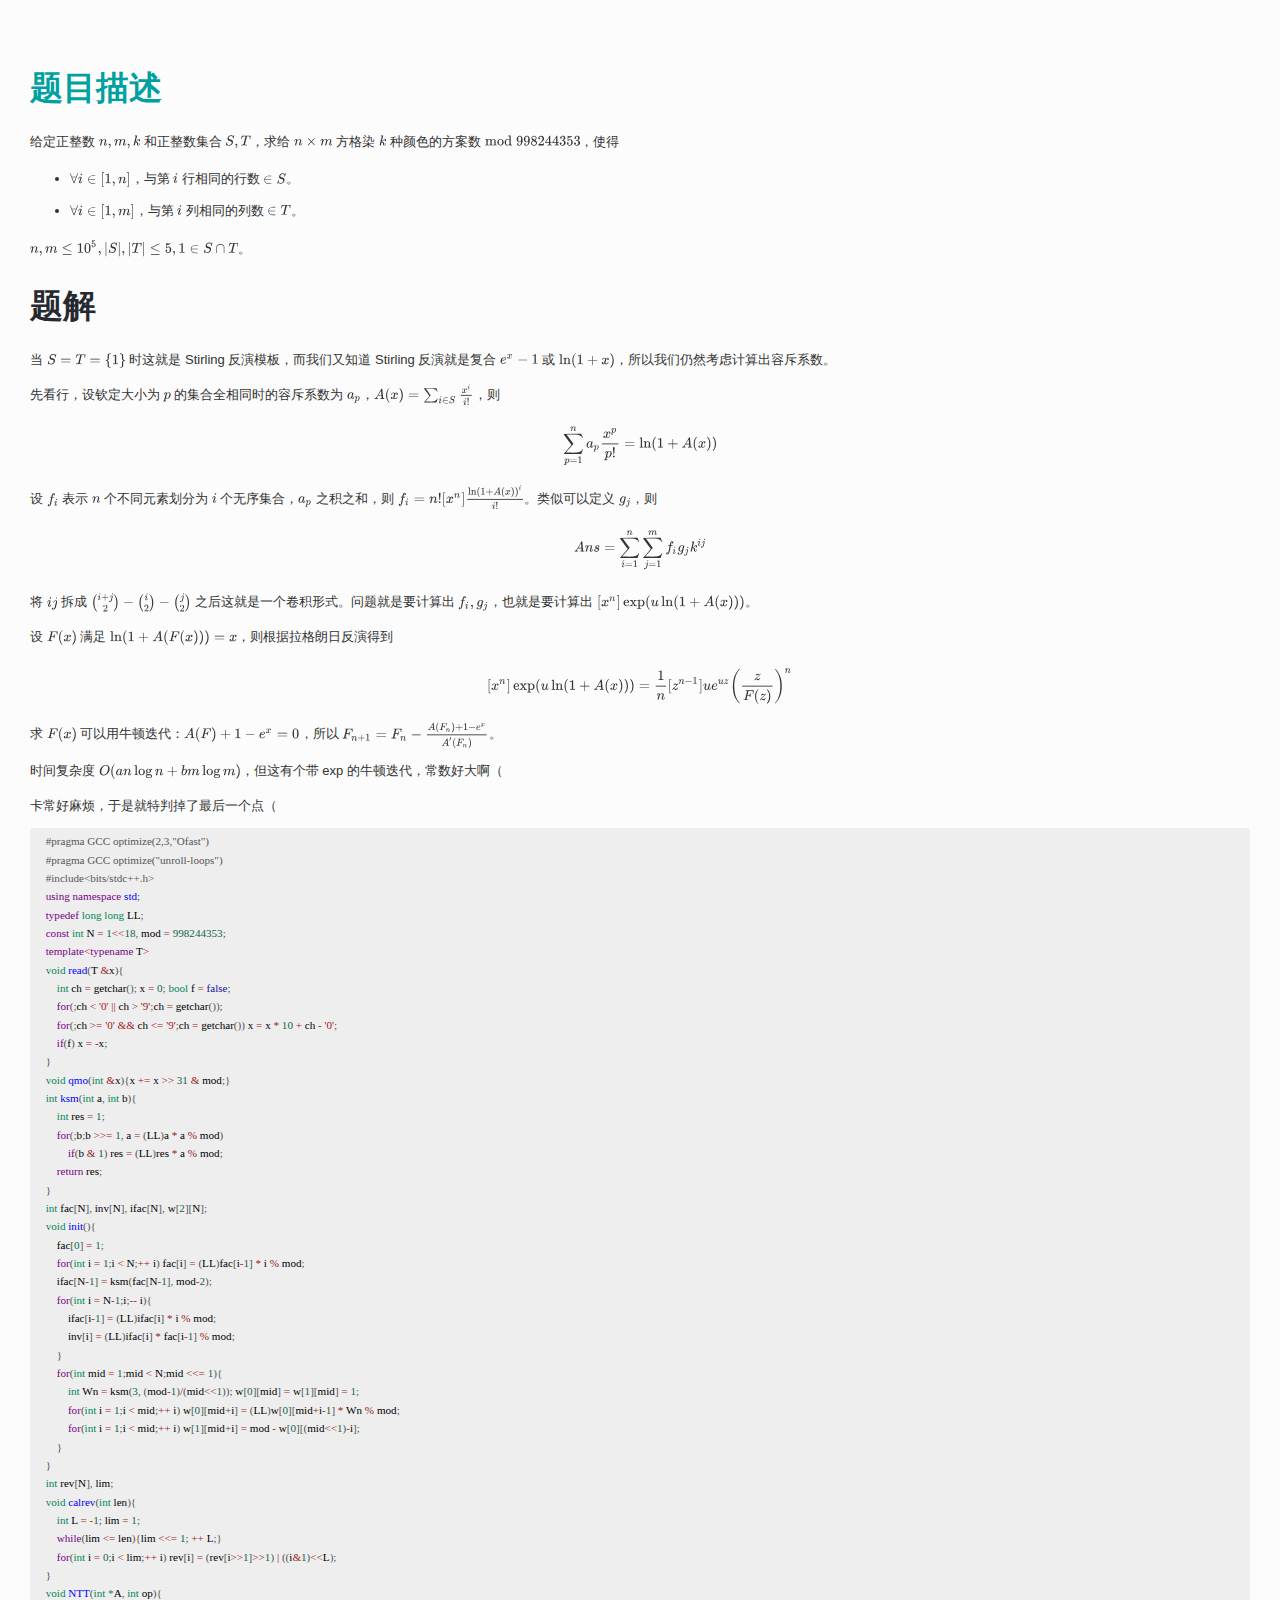
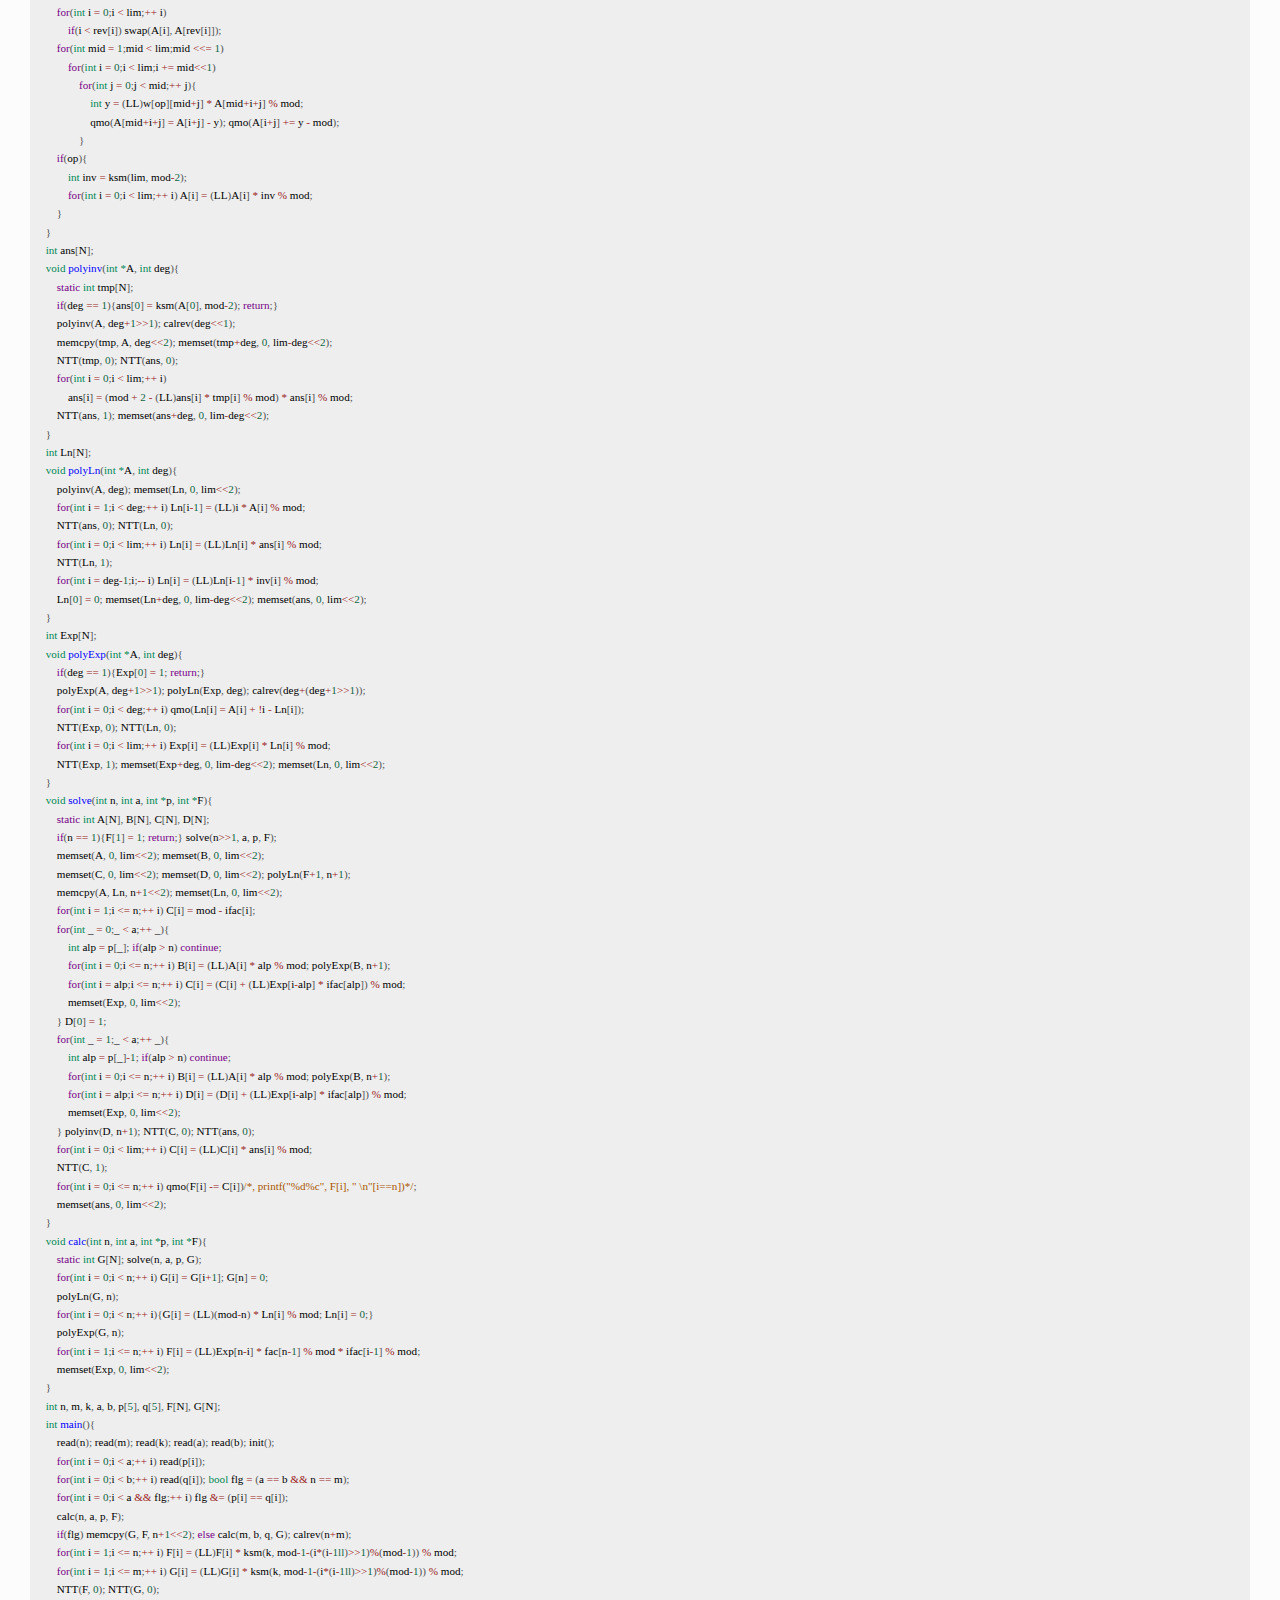
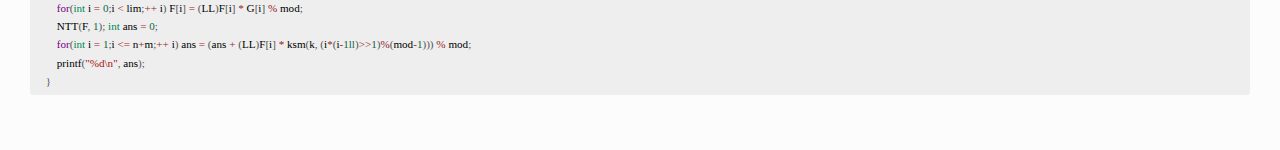
<file: LOJ6728.html>
<!doctype html>
<html>
<head>
<meta charset='UTF-8'><meta name='viewport' content='width=device-width initial-scale=1'>
<title>LOJ6728</title><link type="text/css" rel="stylesheet" href="./next.css">
</head>
<body class='typora-export os-windows'>
<div id='write'  class=''><h1><a name="题目描述httpslojacp6728" class="md-header-anchor"></a><a href='https://loj.ac/p/6728'><span>题目描述</span></a></h1><p><span>给定正整数 </span><span class="MathJax_SVG" tabindex="-1" style="font-size: 100%; display: inline-block;"><svg xmlns:xlink="http://www.w3.org/1999/xlink" width="6.708ex" height="2.458ex" viewBox="0 -792.8 2888.3 1058.4" role="img" focusable="false" style="vertical-align: -0.617ex;"><defs><path stroke-width="0" id="E5-MJMATHI-6E" d="M21 287Q22 293 24 303T36 341T56 388T89 425T135 442Q171 442 195 424T225 390T231 369Q231 367 232 367L243 378Q304 442 382 442Q436 442 469 415T503 336T465 179T427 52Q427 26 444 26Q450 26 453 27Q482 32 505 65T540 145Q542 153 560 153Q580 153 580 145Q580 144 576 130Q568 101 554 73T508 17T439 -10Q392 -10 371 17T350 73Q350 92 386 193T423 345Q423 404 379 404H374Q288 404 229 303L222 291L189 157Q156 26 151 16Q138 -11 108 -11Q95 -11 87 -5T76 7T74 17Q74 30 112 180T152 343Q153 348 153 366Q153 405 129 405Q91 405 66 305Q60 285 60 284Q58 278 41 278H27Q21 284 21 287Z"></path><path stroke-width="0" id="E5-MJMAIN-2C" d="M78 35T78 60T94 103T137 121Q165 121 187 96T210 8Q210 -27 201 -60T180 -117T154 -158T130 -185T117 -194Q113 -194 104 -185T95 -172Q95 -168 106 -156T131 -126T157 -76T173 -3V9L172 8Q170 7 167 6T161 3T152 1T140 0Q113 0 96 17Z"></path><path stroke-width="0" id="E5-MJMATHI-6D" d="M21 287Q22 293 24 303T36 341T56 388T88 425T132 442T175 435T205 417T221 395T229 376L231 369Q231 367 232 367L243 378Q303 442 384 442Q401 442 415 440T441 433T460 423T475 411T485 398T493 385T497 373T500 364T502 357L510 367Q573 442 659 442Q713 442 746 415T780 336Q780 285 742 178T704 50Q705 36 709 31T724 26Q752 26 776 56T815 138Q818 149 821 151T837 153Q857 153 857 145Q857 144 853 130Q845 101 831 73T785 17T716 -10Q669 -10 648 17T627 73Q627 92 663 193T700 345Q700 404 656 404H651Q565 404 506 303L499 291L466 157Q433 26 428 16Q415 -11 385 -11Q372 -11 364 -4T353 8T350 18Q350 29 384 161L420 307Q423 322 423 345Q423 404 379 404H374Q288 404 229 303L222 291L189 157Q156 26 151 16Q138 -11 108 -11Q95 -11 87 -5T76 7T74 17Q74 30 112 181Q151 335 151 342Q154 357 154 369Q154 405 129 405Q107 405 92 377T69 316T57 280Q55 278 41 278H27Q21 284 21 287Z"></path><path stroke-width="0" id="E5-MJMATHI-6B" d="M121 647Q121 657 125 670T137 683Q138 683 209 688T282 694Q294 694 294 686Q294 679 244 477Q194 279 194 272Q213 282 223 291Q247 309 292 354T362 415Q402 442 438 442Q468 442 485 423T503 369Q503 344 496 327T477 302T456 291T438 288Q418 288 406 299T394 328Q394 353 410 369T442 390L458 393Q446 405 434 405H430Q398 402 367 380T294 316T228 255Q230 254 243 252T267 246T293 238T320 224T342 206T359 180T365 147Q365 130 360 106T354 66Q354 26 381 26Q429 26 459 145Q461 153 479 153H483Q499 153 499 144Q499 139 496 130Q455 -11 378 -11Q333 -11 305 15T277 90Q277 108 280 121T283 145Q283 167 269 183T234 206T200 217T182 220H180Q168 178 159 139T145 81T136 44T129 20T122 7T111 -2Q98 -11 83 -11Q66 -11 57 -1T48 16Q48 26 85 176T158 471L195 616Q196 629 188 632T149 637H144Q134 637 131 637T124 640T121 647Z"></path></defs><g stroke="currentColor" fill="currentColor" stroke-width="0" transform="matrix(1 0 0 -1 0 0)"><use xlink:href="#E5-MJMATHI-6E" x="0" y="0"></use><use xlink:href="#E5-MJMAIN-2C" x="600" y="0"></use><use xlink:href="#E5-MJMATHI-6D" x="1044" y="0"></use><use xlink:href="#E5-MJMAIN-2C" x="1922" y="0"></use><use xlink:href="#E5-MJMATHI-6B" x="2367" y="0"></use></g></svg></span><script type="math/tex">n,m,k</script><span> 和正整数集合 </span><span class="MathJax_SVG" tabindex="-1" style="font-size: 100%; display: inline-block;"><svg xmlns:xlink="http://www.w3.org/1999/xlink" width="4.166ex" height="2.458ex" viewBox="0 -792.8 1793.7 1058.4" role="img" focusable="false" style="vertical-align: -0.617ex;"><defs><path stroke-width="0" id="E6-MJMATHI-53" d="M308 24Q367 24 416 76T466 197Q466 260 414 284Q308 311 278 321T236 341Q176 383 176 462Q176 523 208 573T273 648Q302 673 343 688T407 704H418H425Q521 704 564 640Q565 640 577 653T603 682T623 704Q624 704 627 704T632 705Q645 705 645 698T617 577T585 459T569 456Q549 456 549 465Q549 471 550 475Q550 478 551 494T553 520Q553 554 544 579T526 616T501 641Q465 662 419 662Q362 662 313 616T263 510Q263 480 278 458T319 427Q323 425 389 408T456 390Q490 379 522 342T554 242Q554 216 546 186Q541 164 528 137T492 78T426 18T332 -20Q320 -22 298 -22Q199 -22 144 33L134 44L106 13Q83 -14 78 -18T65 -22Q52 -22 52 -14Q52 -11 110 221Q112 227 130 227H143Q149 221 149 216Q149 214 148 207T144 186T142 153Q144 114 160 87T203 47T255 29T308 24Z"></path><path stroke-width="0" id="E6-MJMAIN-2C" d="M78 35T78 60T94 103T137 121Q165 121 187 96T210 8Q210 -27 201 -60T180 -117T154 -158T130 -185T117 -194Q113 -194 104 -185T95 -172Q95 -168 106 -156T131 -126T157 -76T173 -3V9L172 8Q170 7 167 6T161 3T152 1T140 0Q113 0 96 17Z"></path><path stroke-width="0" id="E6-MJMATHI-54" d="M40 437Q21 437 21 445Q21 450 37 501T71 602L88 651Q93 669 101 677H569H659Q691 677 697 676T704 667Q704 661 687 553T668 444Q668 437 649 437Q640 437 637 437T631 442L629 445Q629 451 635 490T641 551Q641 586 628 604T573 629Q568 630 515 631Q469 631 457 630T439 622Q438 621 368 343T298 60Q298 48 386 46Q418 46 427 45T436 36Q436 31 433 22Q429 4 424 1L422 0Q419 0 415 0Q410 0 363 1T228 2Q99 2 64 0H49Q43 6 43 9T45 27Q49 40 55 46H83H94Q174 46 189 55Q190 56 191 56Q196 59 201 76T241 233Q258 301 269 344Q339 619 339 625Q339 630 310 630H279Q212 630 191 624Q146 614 121 583T67 467Q60 445 57 441T43 437H40Z"></path></defs><g stroke="currentColor" fill="currentColor" stroke-width="0" transform="matrix(1 0 0 -1 0 0)"><use xlink:href="#E6-MJMATHI-53" x="0" y="0"></use><use xlink:href="#E6-MJMAIN-2C" x="645" y="0"></use><use xlink:href="#E6-MJMATHI-54" x="1089" y="0"></use></g></svg></span><script type="math/tex">S,T</script><span>，求给 </span><span class="MathJax_SVG" tabindex="-1" style="font-size: 100%; display: inline-block;"><svg xmlns:xlink="http://www.w3.org/1999/xlink" width="6.272ex" height="1.601ex" viewBox="0 -581.9 2700.4 689.4" role="img" focusable="false" style="vertical-align: -0.25ex;"><defs><path stroke-width="0" id="E7-MJMATHI-6E" d="M21 287Q22 293 24 303T36 341T56 388T89 425T135 442Q171 442 195 424T225 390T231 369Q231 367 232 367L243 378Q304 442 382 442Q436 442 469 415T503 336T465 179T427 52Q427 26 444 26Q450 26 453 27Q482 32 505 65T540 145Q542 153 560 153Q580 153 580 145Q580 144 576 130Q568 101 554 73T508 17T439 -10Q392 -10 371 17T350 73Q350 92 386 193T423 345Q423 404 379 404H374Q288 404 229 303L222 291L189 157Q156 26 151 16Q138 -11 108 -11Q95 -11 87 -5T76 7T74 17Q74 30 112 180T152 343Q153 348 153 366Q153 405 129 405Q91 405 66 305Q60 285 60 284Q58 278 41 278H27Q21 284 21 287Z"></path><path stroke-width="0" id="E7-MJMAIN-D7" d="M630 29Q630 9 609 9Q604 9 587 25T493 118L389 222L284 117Q178 13 175 11Q171 9 168 9Q160 9 154 15T147 29Q147 36 161 51T255 146L359 250L255 354Q174 435 161 449T147 471Q147 480 153 485T168 490Q173 490 175 489Q178 487 284 383L389 278L493 382Q570 459 587 475T609 491Q630 491 630 471Q630 464 620 453T522 355L418 250L522 145Q606 61 618 48T630 29Z"></path><path stroke-width="0" id="E7-MJMATHI-6D" d="M21 287Q22 293 24 303T36 341T56 388T88 425T132 442T175 435T205 417T221 395T229 376L231 369Q231 367 232 367L243 378Q303 442 384 442Q401 442 415 440T441 433T460 423T475 411T485 398T493 385T497 373T500 364T502 357L510 367Q573 442 659 442Q713 442 746 415T780 336Q780 285 742 178T704 50Q705 36 709 31T724 26Q752 26 776 56T815 138Q818 149 821 151T837 153Q857 153 857 145Q857 144 853 130Q845 101 831 73T785 17T716 -10Q669 -10 648 17T627 73Q627 92 663 193T700 345Q700 404 656 404H651Q565 404 506 303L499 291L466 157Q433 26 428 16Q415 -11 385 -11Q372 -11 364 -4T353 8T350 18Q350 29 384 161L420 307Q423 322 423 345Q423 404 379 404H374Q288 404 229 303L222 291L189 157Q156 26 151 16Q138 -11 108 -11Q95 -11 87 -5T76 7T74 17Q74 30 112 181Q151 335 151 342Q154 357 154 369Q154 405 129 405Q107 405 92 377T69 316T57 280Q55 278 41 278H27Q21 284 21 287Z"></path></defs><g stroke="currentColor" fill="currentColor" stroke-width="0" transform="matrix(1 0 0 -1 0 0)"><use xlink:href="#E7-MJMATHI-6E" x="0" y="0"></use><use xlink:href="#E7-MJMAIN-D7" x="822" y="0"></use><use xlink:href="#E7-MJMATHI-6D" x="1822" y="0"></use></g></svg></span><script type="math/tex">n\times m</script><span> 方格染 </span><span class="MathJax_SVG" tabindex="-1" style="font-size: 100%; display: inline-block;"><svg xmlns:xlink="http://www.w3.org/1999/xlink" width="1.21ex" height="2.091ex" viewBox="0 -792.8 521 900.3" role="img" focusable="false" style="vertical-align: -0.25ex;"><defs><path stroke-width="0" id="E8-MJMATHI-6B" d="M121 647Q121 657 125 670T137 683Q138 683 209 688T282 694Q294 694 294 686Q294 679 244 477Q194 279 194 272Q213 282 223 291Q247 309 292 354T362 415Q402 442 438 442Q468 442 485 423T503 369Q503 344 496 327T477 302T456 291T438 288Q418 288 406 299T394 328Q394 353 410 369T442 390L458 393Q446 405 434 405H430Q398 402 367 380T294 316T228 255Q230 254 243 252T267 246T293 238T320 224T342 206T359 180T365 147Q365 130 360 106T354 66Q354 26 381 26Q429 26 459 145Q461 153 479 153H483Q499 153 499 144Q499 139 496 130Q455 -11 378 -11Q333 -11 305 15T277 90Q277 108 280 121T283 145Q283 167 269 183T234 206T200 217T182 220H180Q168 178 159 139T145 81T136 44T129 20T122 7T111 -2Q98 -11 83 -11Q66 -11 57 -1T48 16Q48 26 85 176T158 471L195 616Q196 629 188 632T149 637H144Q134 637 131 637T124 640T121 647Z"></path></defs><g stroke="currentColor" fill="currentColor" stroke-width="0" transform="matrix(1 0 0 -1 0 0)"><use xlink:href="#E8-MJMATHI-6B" x="0" y="0"></use></g></svg></span><script type="math/tex">k</script><span> 种颜色的方案数</span><span class="MathJax_SVG" tabindex="-1" style="font-size: 100%; display: inline-block;"><svg xmlns:xlink="http://www.w3.org/1999/xlink" width="16.129ex" height="2.091ex" viewBox="0 -792.8 6944.6 900.3" role="img" focusable="false" style="vertical-align: -0.25ex;"><defs><path stroke-width="0" id="E10-MJMAIN-6D" d="M41 46H55Q94 46 102 60V68Q102 77 102 91T102 122T103 161T103 203Q103 234 103 269T102 328V351Q99 370 88 376T43 385H25V408Q25 431 27 431L37 432Q47 433 65 434T102 436Q119 437 138 438T167 441T178 442H181V402Q181 364 182 364T187 369T199 384T218 402T247 421T285 437Q305 442 336 442Q351 442 364 440T387 434T406 426T421 417T432 406T441 395T448 384T452 374T455 366L457 361L460 365Q463 369 466 373T475 384T488 397T503 410T523 422T546 432T572 439T603 442Q729 442 740 329Q741 322 741 190V104Q741 66 743 59T754 49Q775 46 803 46H819V0H811L788 1Q764 2 737 2T699 3Q596 3 587 0H579V46H595Q656 46 656 62Q657 64 657 200Q656 335 655 343Q649 371 635 385T611 402T585 404Q540 404 506 370Q479 343 472 315T464 232V168V108Q464 78 465 68T468 55T477 49Q498 46 526 46H542V0H534L510 1Q487 2 460 2T422 3Q319 3 310 0H302V46H318Q379 46 379 62Q380 64 380 200Q379 335 378 343Q372 371 358 385T334 402T308 404Q263 404 229 370Q202 343 195 315T187 232V168V108Q187 78 188 68T191 55T200 49Q221 46 249 46H265V0H257L234 1Q210 2 183 2T145 3Q42 3 33 0H25V46H41Z"></path><path stroke-width="0" id="E10-MJMAIN-6F" d="M28 214Q28 309 93 378T250 448Q340 448 405 380T471 215Q471 120 407 55T250 -10Q153 -10 91 57T28 214ZM250 30Q372 30 372 193V225V250Q372 272 371 288T364 326T348 362T317 390T268 410Q263 411 252 411Q222 411 195 399Q152 377 139 338T126 246V226Q126 130 145 91Q177 30 250 30Z"></path><path stroke-width="0" id="E10-MJMAIN-64" d="M376 495Q376 511 376 535T377 568Q377 613 367 624T316 637H298V660Q298 683 300 683L310 684Q320 685 339 686T376 688Q393 689 413 690T443 693T454 694H457V390Q457 84 458 81Q461 61 472 55T517 46H535V0Q533 0 459 -5T380 -11H373V44L365 37Q307 -11 235 -11Q158 -11 96 50T34 215Q34 315 97 378T244 442Q319 442 376 393V495ZM373 342Q328 405 260 405Q211 405 173 369Q146 341 139 305T131 211Q131 155 138 120T173 59Q203 26 251 26Q322 26 373 103V342Z"></path><path stroke-width="0" id="E10-MJMAIN-39" d="M352 287Q304 211 232 211Q154 211 104 270T44 396Q42 412 42 436V444Q42 537 111 606Q171 666 243 666Q245 666 249 666T257 665H261Q273 665 286 663T323 651T370 619T413 560Q456 472 456 334Q456 194 396 97Q361 41 312 10T208 -22Q147 -22 108 7T68 93T121 149Q143 149 158 135T173 96Q173 78 164 65T148 49T135 44L131 43Q131 41 138 37T164 27T206 22H212Q272 22 313 86Q352 142 352 280V287ZM244 248Q292 248 321 297T351 430Q351 508 343 542Q341 552 337 562T323 588T293 615T246 625Q208 625 181 598Q160 576 154 546T147 441Q147 358 152 329T172 282Q197 248 244 248Z"></path><path stroke-width="0" id="E10-MJMAIN-38" d="M70 417T70 494T124 618T248 666Q319 666 374 624T429 515Q429 485 418 459T392 417T361 389T335 371T324 363L338 354Q352 344 366 334T382 323Q457 264 457 174Q457 95 399 37T249 -22Q159 -22 101 29T43 155Q43 263 172 335L154 348Q133 361 127 368Q70 417 70 494ZM286 386L292 390Q298 394 301 396T311 403T323 413T334 425T345 438T355 454T364 471T369 491T371 513Q371 556 342 586T275 624Q268 625 242 625Q201 625 165 599T128 534Q128 511 141 492T167 463T217 431Q224 426 228 424L286 386ZM250 21Q308 21 350 55T392 137Q392 154 387 169T375 194T353 216T330 234T301 253T274 270Q260 279 244 289T218 306L210 311Q204 311 181 294T133 239T107 157Q107 98 150 60T250 21Z"></path><path stroke-width="0" id="E10-MJMAIN-32" d="M109 429Q82 429 66 447T50 491Q50 562 103 614T235 666Q326 666 387 610T449 465Q449 422 429 383T381 315T301 241Q265 210 201 149L142 93L218 92Q375 92 385 97Q392 99 409 186V189H449V186Q448 183 436 95T421 3V0H50V19V31Q50 38 56 46T86 81Q115 113 136 137Q145 147 170 174T204 211T233 244T261 278T284 308T305 340T320 369T333 401T340 431T343 464Q343 527 309 573T212 619Q179 619 154 602T119 569T109 550Q109 549 114 549Q132 549 151 535T170 489Q170 464 154 447T109 429Z"></path><path stroke-width="0" id="E10-MJMAIN-34" d="M462 0Q444 3 333 3Q217 3 199 0H190V46H221Q241 46 248 46T265 48T279 53T286 61Q287 63 287 115V165H28V211L179 442Q332 674 334 675Q336 677 355 677H373L379 671V211H471V165H379V114Q379 73 379 66T385 54Q393 47 442 46H471V0H462ZM293 211V545L74 212L183 211H293Z"></path><path stroke-width="0" id="E10-MJMAIN-33" d="M127 463Q100 463 85 480T69 524Q69 579 117 622T233 665Q268 665 277 664Q351 652 390 611T430 522Q430 470 396 421T302 350L299 348Q299 347 308 345T337 336T375 315Q457 262 457 175Q457 96 395 37T238 -22Q158 -22 100 21T42 130Q42 158 60 175T105 193Q133 193 151 175T169 130Q169 119 166 110T159 94T148 82T136 74T126 70T118 67L114 66Q165 21 238 21Q293 21 321 74Q338 107 338 175V195Q338 290 274 322Q259 328 213 329L171 330L168 332Q166 335 166 348Q166 366 174 366Q202 366 232 371Q266 376 294 413T322 525V533Q322 590 287 612Q265 626 240 626Q208 626 181 615T143 592T132 580H135Q138 579 143 578T153 573T165 566T175 555T183 540T186 520Q186 498 172 481T127 463Z"></path><path stroke-width="0" id="E10-MJMAIN-35" d="M164 157Q164 133 148 117T109 101H102Q148 22 224 22Q294 22 326 82Q345 115 345 210Q345 313 318 349Q292 382 260 382H254Q176 382 136 314Q132 307 129 306T114 304Q97 304 95 310Q93 314 93 485V614Q93 664 98 664Q100 666 102 666Q103 666 123 658T178 642T253 634Q324 634 389 662Q397 666 402 666Q410 666 410 648V635Q328 538 205 538Q174 538 149 544L139 546V374Q158 388 169 396T205 412T256 420Q337 420 393 355T449 201Q449 109 385 44T229 -22Q148 -22 99 32T50 154Q50 178 61 192T84 210T107 214Q132 214 148 197T164 157Z"></path></defs><g stroke="currentColor" fill="currentColor" stroke-width="0" transform="matrix(1 0 0 -1 0 0)"><g transform="translate(277,0)"><use xlink:href="#E10-MJMAIN-6D"></use><use xlink:href="#E10-MJMAIN-6F" x="833" y="0"></use><use xlink:href="#E10-MJMAIN-64" x="1333" y="0"></use></g><g transform="translate(2444,0)"><use xlink:href="#E10-MJMAIN-39"></use><use xlink:href="#E10-MJMAIN-39" x="500" y="0"></use><use xlink:href="#E10-MJMAIN-38" x="1000" y="0"></use><use xlink:href="#E10-MJMAIN-32" x="1500" y="0"></use><use xlink:href="#E10-MJMAIN-34" x="2000" y="0"></use><use xlink:href="#E10-MJMAIN-34" x="2500" y="0"></use><use xlink:href="#E10-MJMAIN-33" x="3000" y="0"></use><use xlink:href="#E10-MJMAIN-35" x="3500" y="0"></use><use xlink:href="#E10-MJMAIN-33" x="4000" y="0"></use></g></g></svg></span><script type="math/tex">\bmod 998244353</script><span>，使得</span></p><ul><li><span class="MathJax_SVG" tabindex="-1" style="font-size: 100%; display: inline-block;"><svg xmlns:xlink="http://www.w3.org/1999/xlink" width="9.811ex" height="2.703ex" viewBox="0 -845.5 4224.2 1163.9" role="img" focusable="false" style="vertical-align: -0.739ex;"><defs><path stroke-width="0" id="E11-MJMAIN-2200" d="M0 673Q0 684 7 689T20 694Q32 694 38 680T82 567L126 451H430L473 566Q483 593 494 622T512 668T519 685Q524 694 538 694Q556 692 556 674Q556 670 426 329T293 -15Q288 -22 278 -22T263 -15Q260 -11 131 328T0 673ZM414 410Q414 411 278 411T142 410L278 55L414 410Z"></path><path stroke-width="0" id="E11-MJMATHI-69" d="M184 600Q184 624 203 642T247 661Q265 661 277 649T290 619Q290 596 270 577T226 557Q211 557 198 567T184 600ZM21 287Q21 295 30 318T54 369T98 420T158 442Q197 442 223 419T250 357Q250 340 236 301T196 196T154 83Q149 61 149 51Q149 26 166 26Q175 26 185 29T208 43T235 78T260 137Q263 149 265 151T282 153Q302 153 302 143Q302 135 293 112T268 61T223 11T161 -11Q129 -11 102 10T74 74Q74 91 79 106T122 220Q160 321 166 341T173 380Q173 404 156 404H154Q124 404 99 371T61 287Q60 286 59 284T58 281T56 279T53 278T49 278T41 278H27Q21 284 21 287Z"></path><path stroke-width="0" id="E11-MJMAIN-2208" d="M84 250Q84 372 166 450T360 539Q361 539 377 539T419 540T469 540H568Q583 532 583 520Q583 511 570 501L466 500Q355 499 329 494Q280 482 242 458T183 409T147 354T129 306T124 272V270H568Q583 262 583 250T568 230H124V228Q124 207 134 177T167 112T231 48T328 7Q355 1 466 0H570Q583 -10 583 -20Q583 -32 568 -40H471Q464 -40 446 -40T417 -41Q262 -41 172 45Q84 127 84 250Z"></path><path stroke-width="0" id="E11-MJMAIN-5B" d="M118 -250V750H255V710H158V-210H255V-250H118Z"></path><path stroke-width="0" id="E11-MJMAIN-31" d="M213 578L200 573Q186 568 160 563T102 556H83V602H102Q149 604 189 617T245 641T273 663Q275 666 285 666Q294 666 302 660V361L303 61Q310 54 315 52T339 48T401 46H427V0H416Q395 3 257 3Q121 3 100 0H88V46H114Q136 46 152 46T177 47T193 50T201 52T207 57T213 61V578Z"></path><path stroke-width="0" id="E11-MJMAIN-2C" d="M78 35T78 60T94 103T137 121Q165 121 187 96T210 8Q210 -27 201 -60T180 -117T154 -158T130 -185T117 -194Q113 -194 104 -185T95 -172Q95 -168 106 -156T131 -126T157 -76T173 -3V9L172 8Q170 7 167 6T161 3T152 1T140 0Q113 0 96 17Z"></path><path stroke-width="0" id="E11-MJMATHI-6E" d="M21 287Q22 293 24 303T36 341T56 388T89 425T135 442Q171 442 195 424T225 390T231 369Q231 367 232 367L243 378Q304 442 382 442Q436 442 469 415T503 336T465 179T427 52Q427 26 444 26Q450 26 453 27Q482 32 505 65T540 145Q542 153 560 153Q580 153 580 145Q580 144 576 130Q568 101 554 73T508 17T439 -10Q392 -10 371 17T350 73Q350 92 386 193T423 345Q423 404 379 404H374Q288 404 229 303L222 291L189 157Q156 26 151 16Q138 -11 108 -11Q95 -11 87 -5T76 7T74 17Q74 30 112 180T152 343Q153 348 153 366Q153 405 129 405Q91 405 66 305Q60 285 60 284Q58 278 41 278H27Q21 284 21 287Z"></path><path stroke-width="0" id="E11-MJMAIN-5D" d="M22 710V750H159V-250H22V-210H119V710H22Z"></path></defs><g stroke="currentColor" fill="currentColor" stroke-width="0" transform="matrix(1 0 0 -1 0 0)"><use xlink:href="#E11-MJMAIN-2200" x="0" y="0"></use><use xlink:href="#E11-MJMATHI-69" x="556" y="0"></use><use xlink:href="#E11-MJMAIN-2208" x="1178" y="0"></use><use xlink:href="#E11-MJMAIN-5B" x="2123" y="0"></use><use xlink:href="#E11-MJMAIN-31" x="2401" y="0"></use><use xlink:href="#E11-MJMAIN-2C" x="2901" y="0"></use><use xlink:href="#E11-MJMATHI-6E" x="3346" y="0"></use><use xlink:href="#E11-MJMAIN-5D" x="3946" y="0"></use></g></svg></span><script type="math/tex">\forall i\in[1,n]</script><span>，与第 </span><span class="MathJax_SVG" tabindex="-1" style="font-size: 100%; display: inline-block;"><svg xmlns:xlink="http://www.w3.org/1999/xlink" width="0.801ex" height="1.968ex" viewBox="0 -740.1 345 847.5" role="img" focusable="false" style="vertical-align: -0.25ex;"><defs><path stroke-width="0" id="E26-MJMATHI-69" d="M184 600Q184 624 203 642T247 661Q265 661 277 649T290 619Q290 596 270 577T226 557Q211 557 198 567T184 600ZM21 287Q21 295 30 318T54 369T98 420T158 442Q197 442 223 419T250 357Q250 340 236 301T196 196T154 83Q149 61 149 51Q149 26 166 26Q175 26 185 29T208 43T235 78T260 137Q263 149 265 151T282 153Q302 153 302 143Q302 135 293 112T268 61T223 11T161 -11Q129 -11 102 10T74 74Q74 91 79 106T122 220Q160 321 166 341T173 380Q173 404 156 404H154Q124 404 99 371T61 287Q60 286 59 284T58 281T56 279T53 278T49 278T41 278H27Q21 284 21 287Z"></path></defs><g stroke="currentColor" fill="currentColor" stroke-width="0" transform="matrix(1 0 0 -1 0 0)"><use xlink:href="#E26-MJMATHI-69" x="0" y="0"></use></g></svg></span><script type="math/tex">i</script><span> 行相同的行数 </span><span class="MathJax_SVG" tabindex="-1" style="font-size: 100%; display: inline-block;"><svg xmlns:xlink="http://www.w3.org/1999/xlink" width="3.692ex" height="2.091ex" viewBox="0 -792.8 1589.8 900.3" role="img" focusable="false" style="vertical-align: -0.25ex;"><defs><path stroke-width="0" id="E13-MJMAIN-2208" d="M84 250Q84 372 166 450T360 539Q361 539 377 539T419 540T469 540H568Q583 532 583 520Q583 511 570 501L466 500Q355 499 329 494Q280 482 242 458T183 409T147 354T129 306T124 272V270H568Q583 262 583 250T568 230H124V228Q124 207 134 177T167 112T231 48T328 7Q355 1 466 0H570Q583 -10 583 -20Q583 -32 568 -40H471Q464 -40 446 -40T417 -41Q262 -41 172 45Q84 127 84 250Z"></path><path stroke-width="0" id="E13-MJMATHI-53" d="M308 24Q367 24 416 76T466 197Q466 260 414 284Q308 311 278 321T236 341Q176 383 176 462Q176 523 208 573T273 648Q302 673 343 688T407 704H418H425Q521 704 564 640Q565 640 577 653T603 682T623 704Q624 704 627 704T632 705Q645 705 645 698T617 577T585 459T569 456Q549 456 549 465Q549 471 550 475Q550 478 551 494T553 520Q553 554 544 579T526 616T501 641Q465 662 419 662Q362 662 313 616T263 510Q263 480 278 458T319 427Q323 425 389 408T456 390Q490 379 522 342T554 242Q554 216 546 186Q541 164 528 137T492 78T426 18T332 -20Q320 -22 298 -22Q199 -22 144 33L134 44L106 13Q83 -14 78 -18T65 -22Q52 -22 52 -14Q52 -11 110 221Q112 227 130 227H143Q149 221 149 216Q149 214 148 207T144 186T142 153Q144 114 160 87T203 47T255 29T308 24Z"></path></defs><g stroke="currentColor" fill="currentColor" stroke-width="0" transform="matrix(1 0 0 -1 0 0)"><use xlink:href="#E13-MJMAIN-2208" x="0" y="0"></use><use xlink:href="#E13-MJMATHI-53" x="944" y="0"></use></g></svg></span><script type="math/tex">\in S</script><span>。</span></li><li><span class="MathJax_SVG" tabindex="-1" style="font-size: 100%; display: inline-block;"><svg xmlns:xlink="http://www.w3.org/1999/xlink" width="10.457ex" height="2.703ex" viewBox="0 -845.5 4502.2 1163.9" role="img" focusable="false" style="vertical-align: -0.739ex;"><defs><path stroke-width="0" id="E14-MJMAIN-2200" d="M0 673Q0 684 7 689T20 694Q32 694 38 680T82 567L126 451H430L473 566Q483 593 494 622T512 668T519 685Q524 694 538 694Q556 692 556 674Q556 670 426 329T293 -15Q288 -22 278 -22T263 -15Q260 -11 131 328T0 673ZM414 410Q414 411 278 411T142 410L278 55L414 410Z"></path><path stroke-width="0" id="E14-MJMATHI-69" d="M184 600Q184 624 203 642T247 661Q265 661 277 649T290 619Q290 596 270 577T226 557Q211 557 198 567T184 600ZM21 287Q21 295 30 318T54 369T98 420T158 442Q197 442 223 419T250 357Q250 340 236 301T196 196T154 83Q149 61 149 51Q149 26 166 26Q175 26 185 29T208 43T235 78T260 137Q263 149 265 151T282 153Q302 153 302 143Q302 135 293 112T268 61T223 11T161 -11Q129 -11 102 10T74 74Q74 91 79 106T122 220Q160 321 166 341T173 380Q173 404 156 404H154Q124 404 99 371T61 287Q60 286 59 284T58 281T56 279T53 278T49 278T41 278H27Q21 284 21 287Z"></path><path stroke-width="0" id="E14-MJMAIN-2208" d="M84 250Q84 372 166 450T360 539Q361 539 377 539T419 540T469 540H568Q583 532 583 520Q583 511 570 501L466 500Q355 499 329 494Q280 482 242 458T183 409T147 354T129 306T124 272V270H568Q583 262 583 250T568 230H124V228Q124 207 134 177T167 112T231 48T328 7Q355 1 466 0H570Q583 -10 583 -20Q583 -32 568 -40H471Q464 -40 446 -40T417 -41Q262 -41 172 45Q84 127 84 250Z"></path><path stroke-width="0" id="E14-MJMAIN-5B" d="M118 -250V750H255V710H158V-210H255V-250H118Z"></path><path stroke-width="0" id="E14-MJMAIN-31" d="M213 578L200 573Q186 568 160 563T102 556H83V602H102Q149 604 189 617T245 641T273 663Q275 666 285 666Q294 666 302 660V361L303 61Q310 54 315 52T339 48T401 46H427V0H416Q395 3 257 3Q121 3 100 0H88V46H114Q136 46 152 46T177 47T193 50T201 52T207 57T213 61V578Z"></path><path stroke-width="0" id="E14-MJMAIN-2C" d="M78 35T78 60T94 103T137 121Q165 121 187 96T210 8Q210 -27 201 -60T180 -117T154 -158T130 -185T117 -194Q113 -194 104 -185T95 -172Q95 -168 106 -156T131 -126T157 -76T173 -3V9L172 8Q170 7 167 6T161 3T152 1T140 0Q113 0 96 17Z"></path><path stroke-width="0" id="E14-MJMATHI-6D" d="M21 287Q22 293 24 303T36 341T56 388T88 425T132 442T175 435T205 417T221 395T229 376L231 369Q231 367 232 367L243 378Q303 442 384 442Q401 442 415 440T441 433T460 423T475 411T485 398T493 385T497 373T500 364T502 357L510 367Q573 442 659 442Q713 442 746 415T780 336Q780 285 742 178T704 50Q705 36 709 31T724 26Q752 26 776 56T815 138Q818 149 821 151T837 153Q857 153 857 145Q857 144 853 130Q845 101 831 73T785 17T716 -10Q669 -10 648 17T627 73Q627 92 663 193T700 345Q700 404 656 404H651Q565 404 506 303L499 291L466 157Q433 26 428 16Q415 -11 385 -11Q372 -11 364 -4T353 8T350 18Q350 29 384 161L420 307Q423 322 423 345Q423 404 379 404H374Q288 404 229 303L222 291L189 157Q156 26 151 16Q138 -11 108 -11Q95 -11 87 -5T76 7T74 17Q74 30 112 181Q151 335 151 342Q154 357 154 369Q154 405 129 405Q107 405 92 377T69 316T57 280Q55 278 41 278H27Q21 284 21 287Z"></path><path stroke-width="0" id="E14-MJMAIN-5D" d="M22 710V750H159V-250H22V-210H119V710H22Z"></path></defs><g stroke="currentColor" fill="currentColor" stroke-width="0" transform="matrix(1 0 0 -1 0 0)"><use xlink:href="#E14-MJMAIN-2200" x="0" y="0"></use><use xlink:href="#E14-MJMATHI-69" x="556" y="0"></use><use xlink:href="#E14-MJMAIN-2208" x="1178" y="0"></use><use xlink:href="#E14-MJMAIN-5B" x="2123" y="0"></use><use xlink:href="#E14-MJMAIN-31" x="2401" y="0"></use><use xlink:href="#E14-MJMAIN-2C" x="2901" y="0"></use><use xlink:href="#E14-MJMATHI-6D" x="3346" y="0"></use><use xlink:href="#E14-MJMAIN-5D" x="4224" y="0"></use></g></svg></span><script type="math/tex">\forall i\in[1,m]</script><span>，与第 </span><span class="MathJax_SVG" tabindex="-1" style="font-size: 100%; display: inline-block;"><svg xmlns:xlink="http://www.w3.org/1999/xlink" width="0.801ex" height="1.968ex" viewBox="0 -740.1 345 847.5" role="img" focusable="false" style="vertical-align: -0.25ex;"><defs><path stroke-width="0" id="E26-MJMATHI-69" d="M184 600Q184 624 203 642T247 661Q265 661 277 649T290 619Q290 596 270 577T226 557Q211 557 198 567T184 600ZM21 287Q21 295 30 318T54 369T98 420T158 442Q197 442 223 419T250 357Q250 340 236 301T196 196T154 83Q149 61 149 51Q149 26 166 26Q175 26 185 29T208 43T235 78T260 137Q263 149 265 151T282 153Q302 153 302 143Q302 135 293 112T268 61T223 11T161 -11Q129 -11 102 10T74 74Q74 91 79 106T122 220Q160 321 166 341T173 380Q173 404 156 404H154Q124 404 99 371T61 287Q60 286 59 284T58 281T56 279T53 278T49 278T41 278H27Q21 284 21 287Z"></path></defs><g stroke="currentColor" fill="currentColor" stroke-width="0" transform="matrix(1 0 0 -1 0 0)"><use xlink:href="#E26-MJMATHI-69" x="0" y="0"></use></g></svg></span><script type="math/tex">i</script><span> 列相同的列数 </span><span class="MathJax_SVG" tabindex="-1" style="font-size: 100%; display: inline-block;"><svg xmlns:xlink="http://www.w3.org/1999/xlink" width="3.829ex" height="1.968ex" viewBox="0 -740.1 1648.8 847.5" role="img" focusable="false" style="vertical-align: -0.25ex;"><defs><path stroke-width="0" id="E16-MJMAIN-2208" d="M84 250Q84 372 166 450T360 539Q361 539 377 539T419 540T469 540H568Q583 532 583 520Q583 511 570 501L466 500Q355 499 329 494Q280 482 242 458T183 409T147 354T129 306T124 272V270H568Q583 262 583 250T568 230H124V228Q124 207 134 177T167 112T231 48T328 7Q355 1 466 0H570Q583 -10 583 -20Q583 -32 568 -40H471Q464 -40 446 -40T417 -41Q262 -41 172 45Q84 127 84 250Z"></path><path stroke-width="0" id="E16-MJMATHI-54" d="M40 437Q21 437 21 445Q21 450 37 501T71 602L88 651Q93 669 101 677H569H659Q691 677 697 676T704 667Q704 661 687 553T668 444Q668 437 649 437Q640 437 637 437T631 442L629 445Q629 451 635 490T641 551Q641 586 628 604T573 629Q568 630 515 631Q469 631 457 630T439 622Q438 621 368 343T298 60Q298 48 386 46Q418 46 427 45T436 36Q436 31 433 22Q429 4 424 1L422 0Q419 0 415 0Q410 0 363 1T228 2Q99 2 64 0H49Q43 6 43 9T45 27Q49 40 55 46H83H94Q174 46 189 55Q190 56 191 56Q196 59 201 76T241 233Q258 301 269 344Q339 619 339 625Q339 630 310 630H279Q212 630 191 624Q146 614 121 583T67 467Q60 445 57 441T43 437H40Z"></path></defs><g stroke="currentColor" fill="currentColor" stroke-width="0" transform="matrix(1 0 0 -1 0 0)"><use xlink:href="#E16-MJMAIN-2208" x="0" y="0"></use><use xlink:href="#E16-MJMATHI-54" x="944" y="0"></use></g></svg></span><script type="math/tex">\in T</script><span>。</span></li></ul><p><span class="MathJax_SVG" tabindex="-1" style="font-size: 100%; display: inline-block;"><svg xmlns:xlink="http://www.w3.org/1999/xlink" width="33.727ex" height="2.948ex" viewBox="0 -951 14521.3 1269.3" role="img" focusable="false" style="vertical-align: -0.739ex;"><defs><path stroke-width="0" id="E17-MJMATHI-6E" d="M21 287Q22 293 24 303T36 341T56 388T89 425T135 442Q171 442 195 424T225 390T231 369Q231 367 232 367L243 378Q304 442 382 442Q436 442 469 415T503 336T465 179T427 52Q427 26 444 26Q450 26 453 27Q482 32 505 65T540 145Q542 153 560 153Q580 153 580 145Q580 144 576 130Q568 101 554 73T508 17T439 -10Q392 -10 371 17T350 73Q350 92 386 193T423 345Q423 404 379 404H374Q288 404 229 303L222 291L189 157Q156 26 151 16Q138 -11 108 -11Q95 -11 87 -5T76 7T74 17Q74 30 112 180T152 343Q153 348 153 366Q153 405 129 405Q91 405 66 305Q60 285 60 284Q58 278 41 278H27Q21 284 21 287Z"></path><path stroke-width="0" id="E17-MJMAIN-2C" d="M78 35T78 60T94 103T137 121Q165 121 187 96T210 8Q210 -27 201 -60T180 -117T154 -158T130 -185T117 -194Q113 -194 104 -185T95 -172Q95 -168 106 -156T131 -126T157 -76T173 -3V9L172 8Q170 7 167 6T161 3T152 1T140 0Q113 0 96 17Z"></path><path stroke-width="0" id="E17-MJMATHI-6D" d="M21 287Q22 293 24 303T36 341T56 388T88 425T132 442T175 435T205 417T221 395T229 376L231 369Q231 367 232 367L243 378Q303 442 384 442Q401 442 415 440T441 433T460 423T475 411T485 398T493 385T497 373T500 364T502 357L510 367Q573 442 659 442Q713 442 746 415T780 336Q780 285 742 178T704 50Q705 36 709 31T724 26Q752 26 776 56T815 138Q818 149 821 151T837 153Q857 153 857 145Q857 144 853 130Q845 101 831 73T785 17T716 -10Q669 -10 648 17T627 73Q627 92 663 193T700 345Q700 404 656 404H651Q565 404 506 303L499 291L466 157Q433 26 428 16Q415 -11 385 -11Q372 -11 364 -4T353 8T350 18Q350 29 384 161L420 307Q423 322 423 345Q423 404 379 404H374Q288 404 229 303L222 291L189 157Q156 26 151 16Q138 -11 108 -11Q95 -11 87 -5T76 7T74 17Q74 30 112 181Q151 335 151 342Q154 357 154 369Q154 405 129 405Q107 405 92 377T69 316T57 280Q55 278 41 278H27Q21 284 21 287Z"></path><path stroke-width="0" id="E17-MJMAIN-2264" d="M674 636Q682 636 688 630T694 615T687 601Q686 600 417 472L151 346L399 228Q687 92 691 87Q694 81 694 76Q694 58 676 56H670L382 192Q92 329 90 331Q83 336 83 348Q84 359 96 365Q104 369 382 500T665 634Q669 636 674 636ZM84 -118Q84 -108 99 -98H678Q694 -104 694 -118Q694 -130 679 -138H98Q84 -131 84 -118Z"></path><path stroke-width="0" id="E17-MJMAIN-31" d="M213 578L200 573Q186 568 160 563T102 556H83V602H102Q149 604 189 617T245 641T273 663Q275 666 285 666Q294 666 302 660V361L303 61Q310 54 315 52T339 48T401 46H427V0H416Q395 3 257 3Q121 3 100 0H88V46H114Q136 46 152 46T177 47T193 50T201 52T207 57T213 61V578Z"></path><path stroke-width="0" id="E17-MJMAIN-30" d="M96 585Q152 666 249 666Q297 666 345 640T423 548Q460 465 460 320Q460 165 417 83Q397 41 362 16T301 -15T250 -22Q224 -22 198 -16T137 16T82 83Q39 165 39 320Q39 494 96 585ZM321 597Q291 629 250 629Q208 629 178 597Q153 571 145 525T137 333Q137 175 145 125T181 46Q209 16 250 16Q290 16 318 46Q347 76 354 130T362 333Q362 478 354 524T321 597Z"></path><path stroke-width="0" id="E17-MJMAIN-35" d="M164 157Q164 133 148 117T109 101H102Q148 22 224 22Q294 22 326 82Q345 115 345 210Q345 313 318 349Q292 382 260 382H254Q176 382 136 314Q132 307 129 306T114 304Q97 304 95 310Q93 314 93 485V614Q93 664 98 664Q100 666 102 666Q103 666 123 658T178 642T253 634Q324 634 389 662Q397 666 402 666Q410 666 410 648V635Q328 538 205 538Q174 538 149 544L139 546V374Q158 388 169 396T205 412T256 420Q337 420 393 355T449 201Q449 109 385 44T229 -22Q148 -22 99 32T50 154Q50 178 61 192T84 210T107 214Q132 214 148 197T164 157Z"></path><path stroke-width="0" id="E17-MJMAIN-7C" d="M139 -249H137Q125 -249 119 -235V251L120 737Q130 750 139 750Q152 750 159 735V-235Q151 -249 141 -249H139Z"></path><path stroke-width="0" id="E17-MJMATHI-53" d="M308 24Q367 24 416 76T466 197Q466 260 414 284Q308 311 278 321T236 341Q176 383 176 462Q176 523 208 573T273 648Q302 673 343 688T407 704H418H425Q521 704 564 640Q565 640 577 653T603 682T623 704Q624 704 627 704T632 705Q645 705 645 698T617 577T585 459T569 456Q549 456 549 465Q549 471 550 475Q550 478 551 494T553 520Q553 554 544 579T526 616T501 641Q465 662 419 662Q362 662 313 616T263 510Q263 480 278 458T319 427Q323 425 389 408T456 390Q490 379 522 342T554 242Q554 216 546 186Q541 164 528 137T492 78T426 18T332 -20Q320 -22 298 -22Q199 -22 144 33L134 44L106 13Q83 -14 78 -18T65 -22Q52 -22 52 -14Q52 -11 110 221Q112 227 130 227H143Q149 221 149 216Q149 214 148 207T144 186T142 153Q144 114 160 87T203 47T255 29T308 24Z"></path><path stroke-width="0" id="E17-MJMATHI-54" d="M40 437Q21 437 21 445Q21 450 37 501T71 602L88 651Q93 669 101 677H569H659Q691 677 697 676T704 667Q704 661 687 553T668 444Q668 437 649 437Q640 437 637 437T631 442L629 445Q629 451 635 490T641 551Q641 586 628 604T573 629Q568 630 515 631Q469 631 457 630T439 622Q438 621 368 343T298 60Q298 48 386 46Q418 46 427 45T436 36Q436 31 433 22Q429 4 424 1L422 0Q419 0 415 0Q410 0 363 1T228 2Q99 2 64 0H49Q43 6 43 9T45 27Q49 40 55 46H83H94Q174 46 189 55Q190 56 191 56Q196 59 201 76T241 233Q258 301 269 344Q339 619 339 625Q339 630 310 630H279Q212 630 191 624Q146 614 121 583T67 467Q60 445 57 441T43 437H40Z"></path><path stroke-width="0" id="E17-MJMAIN-2208" d="M84 250Q84 372 166 450T360 539Q361 539 377 539T419 540T469 540H568Q583 532 583 520Q583 511 570 501L466 500Q355 499 329 494Q280 482 242 458T183 409T147 354T129 306T124 272V270H568Q583 262 583 250T568 230H124V228Q124 207 134 177T167 112T231 48T328 7Q355 1 466 0H570Q583 -10 583 -20Q583 -32 568 -40H471Q464 -40 446 -40T417 -41Q262 -41 172 45Q84 127 84 250Z"></path><path stroke-width="0" id="E17-MJMAIN-2229" d="M88 -21T75 -21T55 -7V200Q55 231 55 280Q56 414 60 428Q61 430 61 431Q77 500 152 549T332 598Q443 598 522 544T610 405Q611 399 611 194V-7Q604 -22 591 -22Q582 -22 572 -9L570 405Q563 433 556 449T529 485Q498 519 445 538T334 558Q251 558 179 518T96 401Q95 396 95 193V-7Q88 -21 75 -21Z"></path></defs><g stroke="currentColor" fill="currentColor" stroke-width="0" transform="matrix(1 0 0 -1 0 0)"><use xlink:href="#E17-MJMATHI-6E" x="0" y="0"></use><use xlink:href="#E17-MJMAIN-2C" x="600" y="0"></use><use xlink:href="#E17-MJMATHI-6D" x="1044" y="0"></use><use xlink:href="#E17-MJMAIN-2264" x="2200" y="0"></use><g transform="translate(3256,0)"><use xlink:href="#E17-MJMAIN-31"></use><use xlink:href="#E17-MJMAIN-30" x="500" y="0"></use><use transform="scale(0.707)" xlink:href="#E17-MJMAIN-35" x="1414" y="555"></use></g><use xlink:href="#E17-MJMAIN-2C" x="4709" y="0"></use><use xlink:href="#E17-MJMAIN-7C" x="5154" y="0"></use><use xlink:href="#E17-MJMATHI-53" x="5432" y="0"></use><use xlink:href="#E17-MJMAIN-7C" x="6077" y="0"></use><use xlink:href="#E17-MJMAIN-2C" x="6355" y="0"></use><use xlink:href="#E17-MJMAIN-7C" x="6800" y="0"></use><use xlink:href="#E17-MJMATHI-54" x="7078" y="0"></use><use xlink:href="#E17-MJMAIN-7C" x="7782" y="0"></use><use xlink:href="#E17-MJMAIN-2264" x="8337" y="0"></use><use xlink:href="#E17-MJMAIN-35" x="9393" y="0"></use><use xlink:href="#E17-MJMAIN-2C" x="9893" y="0"></use><use xlink:href="#E17-MJMAIN-31" x="10338" y="0"></use><use xlink:href="#E17-MJMAIN-2208" x="11116" y="0"></use><use xlink:href="#E17-MJMATHI-53" x="12060" y="0"></use><use xlink:href="#E17-MJMAIN-2229" x="12928" y="0"></use><use xlink:href="#E17-MJMATHI-54" x="13817" y="0"></use></g></svg></span><script type="math/tex">n,m\le 10^5,|S|,|T|\le 5,1\in S\cap T</script><span>。</span></p><h1><a name="题解" class="md-header-anchor"></a><span>题解</span></h1><p><span>当 </span><span class="MathJax_SVG" tabindex="-1" style="font-size: 100%; display: inline-block;"><svg xmlns:xlink="http://www.w3.org/1999/xlink" width="12.812ex" height="2.703ex" viewBox="0 -845.5 5516.1 1163.9" role="img" focusable="false" style="vertical-align: -0.739ex;"><defs><path stroke-width="0" id="E18-MJMATHI-53" d="M308 24Q367 24 416 76T466 197Q466 260 414 284Q308 311 278 321T236 341Q176 383 176 462Q176 523 208 573T273 648Q302 673 343 688T407 704H418H425Q521 704 564 640Q565 640 577 653T603 682T623 704Q624 704 627 704T632 705Q645 705 645 698T617 577T585 459T569 456Q549 456 549 465Q549 471 550 475Q550 478 551 494T553 520Q553 554 544 579T526 616T501 641Q465 662 419 662Q362 662 313 616T263 510Q263 480 278 458T319 427Q323 425 389 408T456 390Q490 379 522 342T554 242Q554 216 546 186Q541 164 528 137T492 78T426 18T332 -20Q320 -22 298 -22Q199 -22 144 33L134 44L106 13Q83 -14 78 -18T65 -22Q52 -22 52 -14Q52 -11 110 221Q112 227 130 227H143Q149 221 149 216Q149 214 148 207T144 186T142 153Q144 114 160 87T203 47T255 29T308 24Z"></path><path stroke-width="0" id="E18-MJMAIN-3D" d="M56 347Q56 360 70 367H707Q722 359 722 347Q722 336 708 328L390 327H72Q56 332 56 347ZM56 153Q56 168 72 173H708Q722 163 722 153Q722 140 707 133H70Q56 140 56 153Z"></path><path stroke-width="0" id="E18-MJMATHI-54" d="M40 437Q21 437 21 445Q21 450 37 501T71 602L88 651Q93 669 101 677H569H659Q691 677 697 676T704 667Q704 661 687 553T668 444Q668 437 649 437Q640 437 637 437T631 442L629 445Q629 451 635 490T641 551Q641 586 628 604T573 629Q568 630 515 631Q469 631 457 630T439 622Q438 621 368 343T298 60Q298 48 386 46Q418 46 427 45T436 36Q436 31 433 22Q429 4 424 1L422 0Q419 0 415 0Q410 0 363 1T228 2Q99 2 64 0H49Q43 6 43 9T45 27Q49 40 55 46H83H94Q174 46 189 55Q190 56 191 56Q196 59 201 76T241 233Q258 301 269 344Q339 619 339 625Q339 630 310 630H279Q212 630 191 624Q146 614 121 583T67 467Q60 445 57 441T43 437H40Z"></path><path stroke-width="0" id="E18-MJMAIN-7B" d="M434 -231Q434 -244 428 -250H410Q281 -250 230 -184Q225 -177 222 -172T217 -161T213 -148T211 -133T210 -111T209 -84T209 -47T209 0Q209 21 209 53Q208 142 204 153Q203 154 203 155Q189 191 153 211T82 231Q71 231 68 234T65 250T68 266T82 269Q116 269 152 289T203 345Q208 356 208 377T209 529V579Q209 634 215 656T244 698Q270 724 324 740Q361 748 377 749Q379 749 390 749T408 750H428Q434 744 434 732Q434 719 431 716Q429 713 415 713Q362 710 332 689T296 647Q291 634 291 499V417Q291 370 288 353T271 314Q240 271 184 255L170 250L184 245Q202 239 220 230T262 196T290 137Q291 131 291 1Q291 -134 296 -147Q306 -174 339 -192T415 -213Q429 -213 431 -216Q434 -219 434 -231Z"></path><path stroke-width="0" id="E18-MJMAIN-31" d="M213 578L200 573Q186 568 160 563T102 556H83V602H102Q149 604 189 617T245 641T273 663Q275 666 285 666Q294 666 302 660V361L303 61Q310 54 315 52T339 48T401 46H427V0H416Q395 3 257 3Q121 3 100 0H88V46H114Q136 46 152 46T177 47T193 50T201 52T207 57T213 61V578Z"></path><path stroke-width="0" id="E18-MJMAIN-7D" d="M65 731Q65 745 68 747T88 750Q171 750 216 725T279 670Q288 649 289 635T291 501Q292 362 293 357Q306 312 345 291T417 269Q428 269 431 266T434 250T431 234T417 231Q380 231 345 210T298 157Q293 143 292 121T291 -28V-79Q291 -134 285 -156T256 -198Q202 -250 89 -250Q71 -250 68 -247T65 -230Q65 -224 65 -223T66 -218T69 -214T77 -213Q91 -213 108 -210T146 -200T183 -177T207 -139Q208 -134 209 3L210 139Q223 196 280 230Q315 247 330 250Q305 257 280 270Q225 304 212 352L210 362L209 498Q208 635 207 640Q195 680 154 696T77 713Q68 713 67 716T65 731Z"></path></defs><g stroke="currentColor" fill="currentColor" stroke-width="0" transform="matrix(1 0 0 -1 0 0)"><use xlink:href="#E18-MJMATHI-53" x="0" y="0"></use><use xlink:href="#E18-MJMAIN-3D" x="922" y="0"></use><use xlink:href="#E18-MJMATHI-54" x="1978" y="0"></use><use xlink:href="#E18-MJMAIN-3D" x="2960" y="0"></use><use xlink:href="#E18-MJMAIN-7B" x="4016" y="0"></use><use xlink:href="#E18-MJMAIN-31" x="4516" y="0"></use><use xlink:href="#E18-MJMAIN-7D" x="5016" y="0"></use></g></svg></span><script type="math/tex">S=T=\{1\}</script><span> 时这就是 Stirling 反演模板，而我们又知道 Stirling 反演就是复合 </span><span class="MathJax_SVG" tabindex="-1" style="font-size: 100%; display: inline-block;"><svg xmlns:xlink="http://www.w3.org/1999/xlink" width="6.255ex" height="2.091ex" viewBox="0 -740.1 2692.9 900.3" role="img" focusable="false" style="vertical-align: -0.372ex;"><defs><path stroke-width="0" id="E19-MJMATHI-65" d="M39 168Q39 225 58 272T107 350T174 402T244 433T307 442H310Q355 442 388 420T421 355Q421 265 310 237Q261 224 176 223Q139 223 138 221Q138 219 132 186T125 128Q125 81 146 54T209 26T302 45T394 111Q403 121 406 121Q410 121 419 112T429 98T420 82T390 55T344 24T281 -1T205 -11Q126 -11 83 42T39 168ZM373 353Q367 405 305 405Q272 405 244 391T199 357T170 316T154 280T149 261Q149 260 169 260Q282 260 327 284T373 353Z"></path><path stroke-width="0" id="E19-MJMATHI-78" d="M52 289Q59 331 106 386T222 442Q257 442 286 424T329 379Q371 442 430 442Q467 442 494 420T522 361Q522 332 508 314T481 292T458 288Q439 288 427 299T415 328Q415 374 465 391Q454 404 425 404Q412 404 406 402Q368 386 350 336Q290 115 290 78Q290 50 306 38T341 26Q378 26 414 59T463 140Q466 150 469 151T485 153H489Q504 153 504 145Q504 144 502 134Q486 77 440 33T333 -11Q263 -11 227 52Q186 -10 133 -10H127Q78 -10 57 16T35 71Q35 103 54 123T99 143Q142 143 142 101Q142 81 130 66T107 46T94 41L91 40Q91 39 97 36T113 29T132 26Q168 26 194 71Q203 87 217 139T245 247T261 313Q266 340 266 352Q266 380 251 392T217 404Q177 404 142 372T93 290Q91 281 88 280T72 278H58Q52 284 52 289Z"></path><path stroke-width="0" id="E19-MJMAIN-2212" d="M84 237T84 250T98 270H679Q694 262 694 250T679 230H98Q84 237 84 250Z"></path><path stroke-width="0" id="E19-MJMAIN-31" d="M213 578L200 573Q186 568 160 563T102 556H83V602H102Q149 604 189 617T245 641T273 663Q275 666 285 666Q294 666 302 660V361L303 61Q310 54 315 52T339 48T401 46H427V0H416Q395 3 257 3Q121 3 100 0H88V46H114Q136 46 152 46T177 47T193 50T201 52T207 57T213 61V578Z"></path></defs><g stroke="currentColor" fill="currentColor" stroke-width="0" transform="matrix(1 0 0 -1 0 0)"><use xlink:href="#E19-MJMATHI-65" x="0" y="0"></use><use transform="scale(0.707)" xlink:href="#E19-MJMATHI-78" x="659" y="513"></use><use xlink:href="#E19-MJMAIN-2212" x="1192" y="0"></use><use xlink:href="#E19-MJMAIN-31" x="2192" y="0"></use></g></svg></span><script type="math/tex">e^x-1</script><span> 或 </span><span class="MathJax_SVG" tabindex="-1" style="font-size: 100%; display: inline-block;"><svg xmlns:xlink="http://www.w3.org/1999/xlink" width="9.073ex" height="2.703ex" viewBox="0 -845.5 3906.4 1163.9" role="img" focusable="false" style="vertical-align: -0.739ex;"><defs><path stroke-width="0" id="E20-MJMAIN-6C" d="M42 46H56Q95 46 103 60V68Q103 77 103 91T103 124T104 167T104 217T104 272T104 329Q104 366 104 407T104 482T104 542T103 586T103 603Q100 622 89 628T44 637H26V660Q26 683 28 683L38 684Q48 685 67 686T104 688Q121 689 141 690T171 693T182 694H185V379Q185 62 186 60Q190 52 198 49Q219 46 247 46H263V0H255L232 1Q209 2 183 2T145 3T107 3T57 1L34 0H26V46H42Z"></path><path stroke-width="0" id="E20-MJMAIN-6E" d="M41 46H55Q94 46 102 60V68Q102 77 102 91T102 122T103 161T103 203Q103 234 103 269T102 328V351Q99 370 88 376T43 385H25V408Q25 431 27 431L37 432Q47 433 65 434T102 436Q119 437 138 438T167 441T178 442H181V402Q181 364 182 364T187 369T199 384T218 402T247 421T285 437Q305 442 336 442Q450 438 463 329Q464 322 464 190V104Q464 66 466 59T477 49Q498 46 526 46H542V0H534L510 1Q487 2 460 2T422 3Q319 3 310 0H302V46H318Q379 46 379 62Q380 64 380 200Q379 335 378 343Q372 371 358 385T334 402T308 404Q263 404 229 370Q202 343 195 315T187 232V168V108Q187 78 188 68T191 55T200 49Q221 46 249 46H265V0H257L234 1Q210 2 183 2T145 3Q42 3 33 0H25V46H41Z"></path><path stroke-width="0" id="E20-MJMAIN-28" d="M94 250Q94 319 104 381T127 488T164 576T202 643T244 695T277 729T302 750H315H319Q333 750 333 741Q333 738 316 720T275 667T226 581T184 443T167 250T184 58T225 -81T274 -167T316 -220T333 -241Q333 -250 318 -250H315H302L274 -226Q180 -141 137 -14T94 250Z"></path><path stroke-width="0" id="E20-MJMAIN-31" d="M213 578L200 573Q186 568 160 563T102 556H83V602H102Q149 604 189 617T245 641T273 663Q275 666 285 666Q294 666 302 660V361L303 61Q310 54 315 52T339 48T401 46H427V0H416Q395 3 257 3Q121 3 100 0H88V46H114Q136 46 152 46T177 47T193 50T201 52T207 57T213 61V578Z"></path><path stroke-width="0" id="E20-MJMAIN-2B" d="M56 237T56 250T70 270H369V420L370 570Q380 583 389 583Q402 583 409 568V270H707Q722 262 722 250T707 230H409V-68Q401 -82 391 -82H389H387Q375 -82 369 -68V230H70Q56 237 56 250Z"></path><path stroke-width="0" id="E20-MJMATHI-78" d="M52 289Q59 331 106 386T222 442Q257 442 286 424T329 379Q371 442 430 442Q467 442 494 420T522 361Q522 332 508 314T481 292T458 288Q439 288 427 299T415 328Q415 374 465 391Q454 404 425 404Q412 404 406 402Q368 386 350 336Q290 115 290 78Q290 50 306 38T341 26Q378 26 414 59T463 140Q466 150 469 151T485 153H489Q504 153 504 145Q504 144 502 134Q486 77 440 33T333 -11Q263 -11 227 52Q186 -10 133 -10H127Q78 -10 57 16T35 71Q35 103 54 123T99 143Q142 143 142 101Q142 81 130 66T107 46T94 41L91 40Q91 39 97 36T113 29T132 26Q168 26 194 71Q203 87 217 139T245 247T261 313Q266 340 266 352Q266 380 251 392T217 404Q177 404 142 372T93 290Q91 281 88 280T72 278H58Q52 284 52 289Z"></path><path stroke-width="0" id="E20-MJMAIN-29" d="M60 749L64 750Q69 750 74 750H86L114 726Q208 641 251 514T294 250Q294 182 284 119T261 12T224 -76T186 -143T145 -194T113 -227T90 -246Q87 -249 86 -250H74Q66 -250 63 -250T58 -247T55 -238Q56 -237 66 -225Q221 -64 221 250T66 725Q56 737 55 738Q55 746 60 749Z"></path></defs><g stroke="currentColor" fill="currentColor" stroke-width="0" transform="matrix(1 0 0 -1 0 0)"><use xlink:href="#E20-MJMAIN-6C"></use><use xlink:href="#E20-MJMAIN-6E" x="278" y="0"></use><use xlink:href="#E20-MJMAIN-28" x="834" y="0"></use><use xlink:href="#E20-MJMAIN-31" x="1223" y="0"></use><use xlink:href="#E20-MJMAIN-2B" x="1945" y="0"></use><use xlink:href="#E20-MJMATHI-78" x="2945" y="0"></use><use xlink:href="#E20-MJMAIN-29" x="3517" y="0"></use></g></svg></span><script type="math/tex">\ln(1+x)</script><span>，所以我们仍然考虑计算出容斥系数。</span></p><p><span>先看行，设钦定大小为 </span><span class="MathJax_SVG" tabindex="-1" style="font-size: 100%; display: inline-block;"><svg xmlns:xlink="http://www.w3.org/1999/xlink" width="1.259ex" height="1.846ex" viewBox="-39 -529.2 542 794.8" role="img" focusable="false" style="vertical-align: -0.617ex; margin-left: -0.091ex;"><defs><path stroke-width="0" id="E21-MJMATHI-70" d="M23 287Q24 290 25 295T30 317T40 348T55 381T75 411T101 433T134 442Q209 442 230 378L240 387Q302 442 358 442Q423 442 460 395T497 281Q497 173 421 82T249 -10Q227 -10 210 -4Q199 1 187 11T168 28L161 36Q160 35 139 -51T118 -138Q118 -144 126 -145T163 -148H188Q194 -155 194 -157T191 -175Q188 -187 185 -190T172 -194Q170 -194 161 -194T127 -193T65 -192Q-5 -192 -24 -194H-32Q-39 -187 -39 -183Q-37 -156 -26 -148H-6Q28 -147 33 -136Q36 -130 94 103T155 350Q156 355 156 364Q156 405 131 405Q109 405 94 377T71 316T59 280Q57 278 43 278H29Q23 284 23 287ZM178 102Q200 26 252 26Q282 26 310 49T356 107Q374 141 392 215T411 325V331Q411 405 350 405Q339 405 328 402T306 393T286 380T269 365T254 350T243 336T235 326L232 322Q232 321 229 308T218 264T204 212Q178 106 178 102Z"></path></defs><g stroke="currentColor" fill="currentColor" stroke-width="0" transform="matrix(1 0 0 -1 0 0)"><use xlink:href="#E21-MJMATHI-70" x="0" y="0"></use></g></svg></span><script type="math/tex">p</script><span> 的集合全相同时的容斥系数为 </span><span class="MathJax_SVG" tabindex="-1" style="font-size: 100%; display: inline-block;"><svg xmlns:xlink="http://www.w3.org/1999/xlink" width="2.287ex" height="2.091ex" viewBox="0 -529.2 984.7 900.3" role="img" focusable="false" style="vertical-align: -0.862ex;"><defs><path stroke-width="0" id="E27-MJMATHI-61" d="M33 157Q33 258 109 349T280 441Q331 441 370 392Q386 422 416 422Q429 422 439 414T449 394Q449 381 412 234T374 68Q374 43 381 35T402 26Q411 27 422 35Q443 55 463 131Q469 151 473 152Q475 153 483 153H487Q506 153 506 144Q506 138 501 117T481 63T449 13Q436 0 417 -8Q409 -10 393 -10Q359 -10 336 5T306 36L300 51Q299 52 296 50Q294 48 292 46Q233 -10 172 -10Q117 -10 75 30T33 157ZM351 328Q351 334 346 350T323 385T277 405Q242 405 210 374T160 293Q131 214 119 129Q119 126 119 118T118 106Q118 61 136 44T179 26Q217 26 254 59T298 110Q300 114 325 217T351 328Z"></path><path stroke-width="0" id="E27-MJMATHI-70" d="M23 287Q24 290 25 295T30 317T40 348T55 381T75 411T101 433T134 442Q209 442 230 378L240 387Q302 442 358 442Q423 442 460 395T497 281Q497 173 421 82T249 -10Q227 -10 210 -4Q199 1 187 11T168 28L161 36Q160 35 139 -51T118 -138Q118 -144 126 -145T163 -148H188Q194 -155 194 -157T191 -175Q188 -187 185 -190T172 -194Q170 -194 161 -194T127 -193T65 -192Q-5 -192 -24 -194H-32Q-39 -187 -39 -183Q-37 -156 -26 -148H-6Q28 -147 33 -136Q36 -130 94 103T155 350Q156 355 156 364Q156 405 131 405Q109 405 94 377T71 316T59 280Q57 278 43 278H29Q23 284 23 287ZM178 102Q200 26 252 26Q282 26 310 49T356 107Q374 141 392 215T411 325V331Q411 405 350 405Q339 405 328 402T306 393T286 380T269 365T254 350T243 336T235 326L232 322Q232 321 229 308T218 264T204 212Q178 106 178 102Z"></path></defs><g stroke="currentColor" fill="currentColor" stroke-width="0" transform="matrix(1 0 0 -1 0 0)"><use xlink:href="#E27-MJMATHI-61" x="0" y="0"></use><use transform="scale(0.707)" xlink:href="#E27-MJMATHI-70" x="748" y="-213"></use></g></svg></span><script type="math/tex">a_p</script><span>，</span><span class="MathJax_SVG" tabindex="-1" style="font-size: 100%; display: inline-block;"><svg xmlns:xlink="http://www.w3.org/1999/xlink" width="16.108ex" height="3.805ex" viewBox="0 -1109.1 6935.6 1638.3" role="img" focusable="false" style="vertical-align: -1.229ex;"><defs><path stroke-width="0" id="E23-MJMATHI-41" d="M208 74Q208 50 254 46Q272 46 272 35Q272 34 270 22Q267 8 264 4T251 0Q249 0 239 0T205 1T141 2Q70 2 50 0H42Q35 7 35 11Q37 38 48 46H62Q132 49 164 96Q170 102 345 401T523 704Q530 716 547 716H555H572Q578 707 578 706L606 383Q634 60 636 57Q641 46 701 46Q726 46 726 36Q726 34 723 22Q720 7 718 4T704 0Q701 0 690 0T651 1T578 2Q484 2 455 0H443Q437 6 437 9T439 27Q443 40 445 43L449 46H469Q523 49 533 63L521 213H283L249 155Q208 86 208 74ZM516 260Q516 271 504 416T490 562L463 519Q447 492 400 412L310 260L413 259Q516 259 516 260Z"></path><path stroke-width="0" id="E23-MJMAIN-28" d="M94 250Q94 319 104 381T127 488T164 576T202 643T244 695T277 729T302 750H315H319Q333 750 333 741Q333 738 316 720T275 667T226 581T184 443T167 250T184 58T225 -81T274 -167T316 -220T333 -241Q333 -250 318 -250H315H302L274 -226Q180 -141 137 -14T94 250Z"></path><path stroke-width="0" id="E23-MJMATHI-78" d="M52 289Q59 331 106 386T222 442Q257 442 286 424T329 379Q371 442 430 442Q467 442 494 420T522 361Q522 332 508 314T481 292T458 288Q439 288 427 299T415 328Q415 374 465 391Q454 404 425 404Q412 404 406 402Q368 386 350 336Q290 115 290 78Q290 50 306 38T341 26Q378 26 414 59T463 140Q466 150 469 151T485 153H489Q504 153 504 145Q504 144 502 134Q486 77 440 33T333 -11Q263 -11 227 52Q186 -10 133 -10H127Q78 -10 57 16T35 71Q35 103 54 123T99 143Q142 143 142 101Q142 81 130 66T107 46T94 41L91 40Q91 39 97 36T113 29T132 26Q168 26 194 71Q203 87 217 139T245 247T261 313Q266 340 266 352Q266 380 251 392T217 404Q177 404 142 372T93 290Q91 281 88 280T72 278H58Q52 284 52 289Z"></path><path stroke-width="0" id="E23-MJMAIN-29" d="M60 749L64 750Q69 750 74 750H86L114 726Q208 641 251 514T294 250Q294 182 284 119T261 12T224 -76T186 -143T145 -194T113 -227T90 -246Q87 -249 86 -250H74Q66 -250 63 -250T58 -247T55 -238Q56 -237 66 -225Q221 -64 221 250T66 725Q56 737 55 738Q55 746 60 749Z"></path><path stroke-width="0" id="E23-MJMAIN-3D" d="M56 347Q56 360 70 367H707Q722 359 722 347Q722 336 708 328L390 327H72Q56 332 56 347ZM56 153Q56 168 72 173H708Q722 163 722 153Q722 140 707 133H70Q56 140 56 153Z"></path><path stroke-width="0" id="E23-MJSZ1-2211" d="M61 748Q64 750 489 750H913L954 640Q965 609 976 579T993 533T999 516H979L959 517Q936 579 886 621T777 682Q724 700 655 705T436 710H319Q183 710 183 709Q186 706 348 484T511 259Q517 250 513 244L490 216Q466 188 420 134T330 27L149 -187Q149 -188 362 -188Q388 -188 436 -188T506 -189Q679 -189 778 -162T936 -43Q946 -27 959 6H999L913 -249L489 -250Q65 -250 62 -248Q56 -246 56 -239Q56 -234 118 -161Q186 -81 245 -11L428 206Q428 207 242 462L57 717L56 728Q56 744 61 748Z"></path><path stroke-width="0" id="E23-MJMATHI-69" d="M184 600Q184 624 203 642T247 661Q265 661 277 649T290 619Q290 596 270 577T226 557Q211 557 198 567T184 600ZM21 287Q21 295 30 318T54 369T98 420T158 442Q197 442 223 419T250 357Q250 340 236 301T196 196T154 83Q149 61 149 51Q149 26 166 26Q175 26 185 29T208 43T235 78T260 137Q263 149 265 151T282 153Q302 153 302 143Q302 135 293 112T268 61T223 11T161 -11Q129 -11 102 10T74 74Q74 91 79 106T122 220Q160 321 166 341T173 380Q173 404 156 404H154Q124 404 99 371T61 287Q60 286 59 284T58 281T56 279T53 278T49 278T41 278H27Q21 284 21 287Z"></path><path stroke-width="0" id="E23-MJMAIN-2208" d="M84 250Q84 372 166 450T360 539Q361 539 377 539T419 540T469 540H568Q583 532 583 520Q583 511 570 501L466 500Q355 499 329 494Q280 482 242 458T183 409T147 354T129 306T124 272V270H568Q583 262 583 250T568 230H124V228Q124 207 134 177T167 112T231 48T328 7Q355 1 466 0H570Q583 -10 583 -20Q583 -32 568 -40H471Q464 -40 446 -40T417 -41Q262 -41 172 45Q84 127 84 250Z"></path><path stroke-width="0" id="E23-MJMATHI-53" d="M308 24Q367 24 416 76T466 197Q466 260 414 284Q308 311 278 321T236 341Q176 383 176 462Q176 523 208 573T273 648Q302 673 343 688T407 704H418H425Q521 704 564 640Q565 640 577 653T603 682T623 704Q624 704 627 704T632 705Q645 705 645 698T617 577T585 459T569 456Q549 456 549 465Q549 471 550 475Q550 478 551 494T553 520Q553 554 544 579T526 616T501 641Q465 662 419 662Q362 662 313 616T263 510Q263 480 278 458T319 427Q323 425 389 408T456 390Q490 379 522 342T554 242Q554 216 546 186Q541 164 528 137T492 78T426 18T332 -20Q320 -22 298 -22Q199 -22 144 33L134 44L106 13Q83 -14 78 -18T65 -22Q52 -22 52 -14Q52 -11 110 221Q112 227 130 227H143Q149 221 149 216Q149 214 148 207T144 186T142 153Q144 114 160 87T203 47T255 29T308 24Z"></path><path stroke-width="0" id="E23-MJMAIN-21" d="M78 661Q78 682 96 699T138 716T180 700T199 661Q199 654 179 432T158 206Q156 198 139 198Q121 198 119 206Q118 209 98 431T78 661ZM79 61Q79 89 97 105T141 121Q164 119 181 104T198 61Q198 31 181 16T139 1Q114 1 97 16T79 61Z"></path></defs><g stroke="currentColor" fill="currentColor" stroke-width="0" transform="matrix(1 0 0 -1 0 0)"><use xlink:href="#E23-MJMATHI-41" x="0" y="0"></use><use xlink:href="#E23-MJMAIN-28" x="750" y="0"></use><use xlink:href="#E23-MJMATHI-78" x="1139" y="0"></use><use xlink:href="#E23-MJMAIN-29" x="1711" y="0"></use><use xlink:href="#E23-MJMAIN-3D" x="2377" y="0"></use><g transform="translate(3433,0)"><use xlink:href="#E23-MJSZ1-2211" x="0" y="0"></use><g transform="translate(1056,-286)"><use transform="scale(0.707)" xlink:href="#E23-MJMATHI-69" x="0" y="0"></use><use transform="scale(0.707)" xlink:href="#E23-MJMAIN-2208" x="345" y="0"></use><use transform="scale(0.707)" xlink:href="#E23-MJMATHI-53" x="1012" y="0"></use></g></g><g transform="translate(5761,0)"><g transform="translate(286,0)"><rect stroke="none" width="767" height="60" x="0" y="220"></rect><g transform="translate(60,416)"><use transform="scale(0.707)" xlink:href="#E23-MJMATHI-78" x="0" y="0"></use><use transform="scale(0.5)" xlink:href="#E23-MJMATHI-69" x="808" y="513"></use></g><g transform="translate(163,-416)"><use transform="scale(0.707)" xlink:href="#E23-MJMATHI-69" x="0" y="0"></use><use transform="scale(0.707)" xlink:href="#E23-MJMAIN-21" x="345" y="0"></use></g></g></g></g></svg></span><script type="math/tex">A(x)=\sum_{i\in S}\frac{x^i}{i!}</script><span>，则</span></p><div contenteditable="false" spellcheck="false" class="mathjax-block md-end-block md-math-block md-rawblock" id="mathjax-n12" cid="n12" mdtype="math_block"><div class="md-rawblock-container md-math-container" tabindex="-1"><div class="MathJax_SVG_Display" style="text-align: center;"><span class="MathJax_SVG" id="MathJax-Element-3-Frame" tabindex="-1" style="font-size: 100%; display: inline-block;"><svg xmlns:xlink="http://www.w3.org/1999/xlink" width="24.97ex" height="7.111ex" viewBox="0 -1636.3 10751 3061.8" role="img" focusable="false" style="vertical-align: -3.311ex; max-width: 100%;"><defs><path stroke-width="0" id="E36-MJSZ2-2211" d="M60 948Q63 950 665 950H1267L1325 815Q1384 677 1388 669H1348L1341 683Q1320 724 1285 761Q1235 809 1174 838T1033 881T882 898T699 902H574H543H251L259 891Q722 258 724 252Q725 250 724 246Q721 243 460 -56L196 -356Q196 -357 407 -357Q459 -357 548 -357T676 -358Q812 -358 896 -353T1063 -332T1204 -283T1307 -196Q1328 -170 1348 -124H1388Q1388 -125 1381 -145T1356 -210T1325 -294L1267 -449L666 -450Q64 -450 61 -448Q55 -446 55 -439Q55 -437 57 -433L590 177Q590 178 557 222T452 366T322 544L56 909L55 924Q55 945 60 948Z"></path><path stroke-width="0" id="E36-MJMATHI-70" d="M23 287Q24 290 25 295T30 317T40 348T55 381T75 411T101 433T134 442Q209 442 230 378L240 387Q302 442 358 442Q423 442 460 395T497 281Q497 173 421 82T249 -10Q227 -10 210 -4Q199 1 187 11T168 28L161 36Q160 35 139 -51T118 -138Q118 -144 126 -145T163 -148H188Q194 -155 194 -157T191 -175Q188 -187 185 -190T172 -194Q170 -194 161 -194T127 -193T65 -192Q-5 -192 -24 -194H-32Q-39 -187 -39 -183Q-37 -156 -26 -148H-6Q28 -147 33 -136Q36 -130 94 103T155 350Q156 355 156 364Q156 405 131 405Q109 405 94 377T71 316T59 280Q57 278 43 278H29Q23 284 23 287ZM178 102Q200 26 252 26Q282 26 310 49T356 107Q374 141 392 215T411 325V331Q411 405 350 405Q339 405 328 402T306 393T286 380T269 365T254 350T243 336T235 326L232 322Q232 321 229 308T218 264T204 212Q178 106 178 102Z"></path><path stroke-width="0" id="E36-MJMAIN-3D" d="M56 347Q56 360 70 367H707Q722 359 722 347Q722 336 708 328L390 327H72Q56 332 56 347ZM56 153Q56 168 72 173H708Q722 163 722 153Q722 140 707 133H70Q56 140 56 153Z"></path><path stroke-width="0" id="E36-MJMAIN-31" d="M213 578L200 573Q186 568 160 563T102 556H83V602H102Q149 604 189 617T245 641T273 663Q275 666 285 666Q294 666 302 660V361L303 61Q310 54 315 52T339 48T401 46H427V0H416Q395 3 257 3Q121 3 100 0H88V46H114Q136 46 152 46T177 47T193 50T201 52T207 57T213 61V578Z"></path><path stroke-width="0" id="E36-MJMATHI-6E" d="M21 287Q22 293 24 303T36 341T56 388T89 425T135 442Q171 442 195 424T225 390T231 369Q231 367 232 367L243 378Q304 442 382 442Q436 442 469 415T503 336T465 179T427 52Q427 26 444 26Q450 26 453 27Q482 32 505 65T540 145Q542 153 560 153Q580 153 580 145Q580 144 576 130Q568 101 554 73T508 17T439 -10Q392 -10 371 17T350 73Q350 92 386 193T423 345Q423 404 379 404H374Q288 404 229 303L222 291L189 157Q156 26 151 16Q138 -11 108 -11Q95 -11 87 -5T76 7T74 17Q74 30 112 180T152 343Q153 348 153 366Q153 405 129 405Q91 405 66 305Q60 285 60 284Q58 278 41 278H27Q21 284 21 287Z"></path><path stroke-width="0" id="E36-MJMATHI-61" d="M33 157Q33 258 109 349T280 441Q331 441 370 392Q386 422 416 422Q429 422 439 414T449 394Q449 381 412 234T374 68Q374 43 381 35T402 26Q411 27 422 35Q443 55 463 131Q469 151 473 152Q475 153 483 153H487Q506 153 506 144Q506 138 501 117T481 63T449 13Q436 0 417 -8Q409 -10 393 -10Q359 -10 336 5T306 36L300 51Q299 52 296 50Q294 48 292 46Q233 -10 172 -10Q117 -10 75 30T33 157ZM351 328Q351 334 346 350T323 385T277 405Q242 405 210 374T160 293Q131 214 119 129Q119 126 119 118T118 106Q118 61 136 44T179 26Q217 26 254 59T298 110Q300 114 325 217T351 328Z"></path><path stroke-width="0" id="E36-MJMATHI-78" d="M52 289Q59 331 106 386T222 442Q257 442 286 424T329 379Q371 442 430 442Q467 442 494 420T522 361Q522 332 508 314T481 292T458 288Q439 288 427 299T415 328Q415 374 465 391Q454 404 425 404Q412 404 406 402Q368 386 350 336Q290 115 290 78Q290 50 306 38T341 26Q378 26 414 59T463 140Q466 150 469 151T485 153H489Q504 153 504 145Q504 144 502 134Q486 77 440 33T333 -11Q263 -11 227 52Q186 -10 133 -10H127Q78 -10 57 16T35 71Q35 103 54 123T99 143Q142 143 142 101Q142 81 130 66T107 46T94 41L91 40Q91 39 97 36T113 29T132 26Q168 26 194 71Q203 87 217 139T245 247T261 313Q266 340 266 352Q266 380 251 392T217 404Q177 404 142 372T93 290Q91 281 88 280T72 278H58Q52 284 52 289Z"></path><path stroke-width="0" id="E36-MJMAIN-21" d="M78 661Q78 682 96 699T138 716T180 700T199 661Q199 654 179 432T158 206Q156 198 139 198Q121 198 119 206Q118 209 98 431T78 661ZM79 61Q79 89 97 105T141 121Q164 119 181 104T198 61Q198 31 181 16T139 1Q114 1 97 16T79 61Z"></path><path stroke-width="0" id="E36-MJMAIN-6C" d="M42 46H56Q95 46 103 60V68Q103 77 103 91T103 124T104 167T104 217T104 272T104 329Q104 366 104 407T104 482T104 542T103 586T103 603Q100 622 89 628T44 637H26V660Q26 683 28 683L38 684Q48 685 67 686T104 688Q121 689 141 690T171 693T182 694H185V379Q185 62 186 60Q190 52 198 49Q219 46 247 46H263V0H255L232 1Q209 2 183 2T145 3T107 3T57 1L34 0H26V46H42Z"></path><path stroke-width="0" id="E36-MJMAIN-6E" d="M41 46H55Q94 46 102 60V68Q102 77 102 91T102 122T103 161T103 203Q103 234 103 269T102 328V351Q99 370 88 376T43 385H25V408Q25 431 27 431L37 432Q47 433 65 434T102 436Q119 437 138 438T167 441T178 442H181V402Q181 364 182 364T187 369T199 384T218 402T247 421T285 437Q305 442 336 442Q450 438 463 329Q464 322 464 190V104Q464 66 466 59T477 49Q498 46 526 46H542V0H534L510 1Q487 2 460 2T422 3Q319 3 310 0H302V46H318Q379 46 379 62Q380 64 380 200Q379 335 378 343Q372 371 358 385T334 402T308 404Q263 404 229 370Q202 343 195 315T187 232V168V108Q187 78 188 68T191 55T200 49Q221 46 249 46H265V0H257L234 1Q210 2 183 2T145 3Q42 3 33 0H25V46H41Z"></path><path stroke-width="0" id="E36-MJMAIN-28" d="M94 250Q94 319 104 381T127 488T164 576T202 643T244 695T277 729T302 750H315H319Q333 750 333 741Q333 738 316 720T275 667T226 581T184 443T167 250T184 58T225 -81T274 -167T316 -220T333 -241Q333 -250 318 -250H315H302L274 -226Q180 -141 137 -14T94 250Z"></path><path stroke-width="0" id="E36-MJMAIN-2B" d="M56 237T56 250T70 270H369V420L370 570Q380 583 389 583Q402 583 409 568V270H707Q722 262 722 250T707 230H409V-68Q401 -82 391 -82H389H387Q375 -82 369 -68V230H70Q56 237 56 250Z"></path><path stroke-width="0" id="E36-MJMATHI-41" d="M208 74Q208 50 254 46Q272 46 272 35Q272 34 270 22Q267 8 264 4T251 0Q249 0 239 0T205 1T141 2Q70 2 50 0H42Q35 7 35 11Q37 38 48 46H62Q132 49 164 96Q170 102 345 401T523 704Q530 716 547 716H555H572Q578 707 578 706L606 383Q634 60 636 57Q641 46 701 46Q726 46 726 36Q726 34 723 22Q720 7 718 4T704 0Q701 0 690 0T651 1T578 2Q484 2 455 0H443Q437 6 437 9T439 27Q443 40 445 43L449 46H469Q523 49 533 63L521 213H283L249 155Q208 86 208 74ZM516 260Q516 271 504 416T490 562L463 519Q447 492 400 412L310 260L413 259Q516 259 516 260Z"></path><path stroke-width="0" id="E36-MJMAIN-29" d="M60 749L64 750Q69 750 74 750H86L114 726Q208 641 251 514T294 250Q294 182 284 119T261 12T224 -76T186 -143T145 -194T113 -227T90 -246Q87 -249 86 -250H74Q66 -250 63 -250T58 -247T55 -238Q56 -237 66 -225Q221 -64 221 250T66 725Q56 737 55 738Q55 746 60 749Z"></path></defs><g stroke="currentColor" fill="currentColor" stroke-width="0" transform="matrix(1 0 0 -1 0 0)"><use xlink:href="#E36-MJSZ2-2211" x="0" y="0"></use><g transform="translate(92,-1088)"><use transform="scale(0.707)" xlink:href="#E36-MJMATHI-70" x="0" y="0"></use><use transform="scale(0.707)" xlink:href="#E36-MJMAIN-3D" x="503" y="0"></use><use transform="scale(0.707)" xlink:href="#E36-MJMAIN-31" x="1281" y="0"></use></g><use transform="scale(0.707)" xlink:href="#E36-MJMATHI-6E" x="721" y="1626"></use><g transform="translate(1610,0)"><use xlink:href="#E36-MJMATHI-61" x="0" y="0"></use><use transform="scale(0.707)" xlink:href="#E36-MJMATHI-70" x="748" y="-213"></use></g><g transform="translate(2595,0)"><g transform="translate(120,0)"><rect stroke="none" width="1147" height="60" x="0" y="220"></rect><g transform="translate(60,676)"><use xlink:href="#E36-MJMATHI-78" x="0" y="0"></use><use transform="scale(0.707)" xlink:href="#E36-MJMATHI-70" x="808" y="513"></use></g><g transform="translate(183,-688)"><use xlink:href="#E36-MJMATHI-70" x="0" y="0"></use><use xlink:href="#E36-MJMAIN-21" x="503" y="0"></use></g></g></g><use xlink:href="#E36-MJMAIN-3D" x="4260" y="0"></use><g transform="translate(5316,0)"><use xlink:href="#E36-MJMAIN-6C"></use><use xlink:href="#E36-MJMAIN-6E" x="278" y="0"></use></g><use xlink:href="#E36-MJMAIN-28" x="6150" y="0"></use><use xlink:href="#E36-MJMAIN-31" x="6539" y="0"></use><use xlink:href="#E36-MJMAIN-2B" x="7261" y="0"></use><use xlink:href="#E36-MJMATHI-41" x="8262" y="0"></use><use xlink:href="#E36-MJMAIN-28" x="9012" y="0"></use><use xlink:href="#E36-MJMATHI-78" x="9401" y="0"></use><use xlink:href="#E36-MJMAIN-29" x="9973" y="0"></use><use xlink:href="#E36-MJMAIN-29" x="10362" y="0"></use></g></svg></span></div><script type="math/tex; mode=display" id="MathJax-Element-3">\sum_{p=1}^na_p\frac{x^p}{p!}=\ln(1+A(x))</script></div></div><p><span>设 </span><span class="MathJax_SVG" tabindex="-1" style="font-size: 100%; display: inline-block;"><svg xmlns:xlink="http://www.w3.org/1999/xlink" width="1.937ex" height="2.458ex" viewBox="0 -792.8 834 1058.4" role="img" focusable="false" style="vertical-align: -0.617ex;"><defs><path stroke-width="0" id="E24-MJMATHI-66" d="M118 -162Q120 -162 124 -164T135 -167T147 -168Q160 -168 171 -155T187 -126Q197 -99 221 27T267 267T289 382V385H242Q195 385 192 387Q188 390 188 397L195 425Q197 430 203 430T250 431Q298 431 298 432Q298 434 307 482T319 540Q356 705 465 705Q502 703 526 683T550 630Q550 594 529 578T487 561Q443 561 443 603Q443 622 454 636T478 657L487 662Q471 668 457 668Q445 668 434 658T419 630Q412 601 403 552T387 469T380 433Q380 431 435 431Q480 431 487 430T498 424Q499 420 496 407T491 391Q489 386 482 386T428 385H372L349 263Q301 15 282 -47Q255 -132 212 -173Q175 -205 139 -205Q107 -205 81 -186T55 -132Q55 -95 76 -78T118 -61Q162 -61 162 -103Q162 -122 151 -136T127 -157L118 -162Z"></path><path stroke-width="0" id="E24-MJMATHI-69" d="M184 600Q184 624 203 642T247 661Q265 661 277 649T290 619Q290 596 270 577T226 557Q211 557 198 567T184 600ZM21 287Q21 295 30 318T54 369T98 420T158 442Q197 442 223 419T250 357Q250 340 236 301T196 196T154 83Q149 61 149 51Q149 26 166 26Q175 26 185 29T208 43T235 78T260 137Q263 149 265 151T282 153Q302 153 302 143Q302 135 293 112T268 61T223 11T161 -11Q129 -11 102 10T74 74Q74 91 79 106T122 220Q160 321 166 341T173 380Q173 404 156 404H154Q124 404 99 371T61 287Q60 286 59 284T58 281T56 279T53 278T49 278T41 278H27Q21 284 21 287Z"></path></defs><g stroke="currentColor" fill="currentColor" stroke-width="0" transform="matrix(1 0 0 -1 0 0)"><use xlink:href="#E24-MJMATHI-66" x="0" y="0"></use><use transform="scale(0.707)" xlink:href="#E24-MJMATHI-69" x="692" y="-213"></use></g></svg></span><script type="math/tex">f_i</script><span> 表示 </span><span class="MathJax_SVG" tabindex="-1" style="font-size: 100%; display: inline-block;"><svg xmlns:xlink="http://www.w3.org/1999/xlink" width="1.394ex" height="1.479ex" viewBox="0 -529.2 600 636.7" role="img" focusable="false" style="vertical-align: -0.25ex;"><defs><path stroke-width="0" id="E25-MJMATHI-6E" d="M21 287Q22 293 24 303T36 341T56 388T89 425T135 442Q171 442 195 424T225 390T231 369Q231 367 232 367L243 378Q304 442 382 442Q436 442 469 415T503 336T465 179T427 52Q427 26 444 26Q450 26 453 27Q482 32 505 65T540 145Q542 153 560 153Q580 153 580 145Q580 144 576 130Q568 101 554 73T508 17T439 -10Q392 -10 371 17T350 73Q350 92 386 193T423 345Q423 404 379 404H374Q288 404 229 303L222 291L189 157Q156 26 151 16Q138 -11 108 -11Q95 -11 87 -5T76 7T74 17Q74 30 112 180T152 343Q153 348 153 366Q153 405 129 405Q91 405 66 305Q60 285 60 284Q58 278 41 278H27Q21 284 21 287Z"></path></defs><g stroke="currentColor" fill="currentColor" stroke-width="0" transform="matrix(1 0 0 -1 0 0)"><use xlink:href="#E25-MJMATHI-6E" x="0" y="0"></use></g></svg></span><script type="math/tex">n</script><span> 个不同元素划分为 </span><span class="MathJax_SVG" tabindex="-1" style="font-size: 100%; display: inline-block;"><svg xmlns:xlink="http://www.w3.org/1999/xlink" width="0.801ex" height="1.968ex" viewBox="0 -740.1 345 847.5" role="img" focusable="false" style="vertical-align: -0.25ex;"><defs><path stroke-width="0" id="E26-MJMATHI-69" d="M184 600Q184 624 203 642T247 661Q265 661 277 649T290 619Q290 596 270 577T226 557Q211 557 198 567T184 600ZM21 287Q21 295 30 318T54 369T98 420T158 442Q197 442 223 419T250 357Q250 340 236 301T196 196T154 83Q149 61 149 51Q149 26 166 26Q175 26 185 29T208 43T235 78T260 137Q263 149 265 151T282 153Q302 153 302 143Q302 135 293 112T268 61T223 11T161 -11Q129 -11 102 10T74 74Q74 91 79 106T122 220Q160 321 166 341T173 380Q173 404 156 404H154Q124 404 99 371T61 287Q60 286 59 284T58 281T56 279T53 278T49 278T41 278H27Q21 284 21 287Z"></path></defs><g stroke="currentColor" fill="currentColor" stroke-width="0" transform="matrix(1 0 0 -1 0 0)"><use xlink:href="#E26-MJMATHI-69" x="0" y="0"></use></g></svg></span><script type="math/tex">i</script><span> 个无序集合，</span><span class="MathJax_SVG" tabindex="-1" style="font-size: 100%; display: inline-block;"><svg xmlns:xlink="http://www.w3.org/1999/xlink" width="2.287ex" height="2.091ex" viewBox="0 -529.2 984.7 900.3" role="img" focusable="false" style="vertical-align: -0.862ex;"><defs><path stroke-width="0" id="E27-MJMATHI-61" d="M33 157Q33 258 109 349T280 441Q331 441 370 392Q386 422 416 422Q429 422 439 414T449 394Q449 381 412 234T374 68Q374 43 381 35T402 26Q411 27 422 35Q443 55 463 131Q469 151 473 152Q475 153 483 153H487Q506 153 506 144Q506 138 501 117T481 63T449 13Q436 0 417 -8Q409 -10 393 -10Q359 -10 336 5T306 36L300 51Q299 52 296 50Q294 48 292 46Q233 -10 172 -10Q117 -10 75 30T33 157ZM351 328Q351 334 346 350T323 385T277 405Q242 405 210 374T160 293Q131 214 119 129Q119 126 119 118T118 106Q118 61 136 44T179 26Q217 26 254 59T298 110Q300 114 325 217T351 328Z"></path><path stroke-width="0" id="E27-MJMATHI-70" d="M23 287Q24 290 25 295T30 317T40 348T55 381T75 411T101 433T134 442Q209 442 230 378L240 387Q302 442 358 442Q423 442 460 395T497 281Q497 173 421 82T249 -10Q227 -10 210 -4Q199 1 187 11T168 28L161 36Q160 35 139 -51T118 -138Q118 -144 126 -145T163 -148H188Q194 -155 194 -157T191 -175Q188 -187 185 -190T172 -194Q170 -194 161 -194T127 -193T65 -192Q-5 -192 -24 -194H-32Q-39 -187 -39 -183Q-37 -156 -26 -148H-6Q28 -147 33 -136Q36 -130 94 103T155 350Q156 355 156 364Q156 405 131 405Q109 405 94 377T71 316T59 280Q57 278 43 278H29Q23 284 23 287ZM178 102Q200 26 252 26Q282 26 310 49T356 107Q374 141 392 215T411 325V331Q411 405 350 405Q339 405 328 402T306 393T286 380T269 365T254 350T243 336T235 326L232 322Q232 321 229 308T218 264T204 212Q178 106 178 102Z"></path></defs><g stroke="currentColor" fill="currentColor" stroke-width="0" transform="matrix(1 0 0 -1 0 0)"><use xlink:href="#E27-MJMATHI-61" x="0" y="0"></use><use transform="scale(0.707)" xlink:href="#E27-MJMATHI-70" x="748" y="-213"></use></g></svg></span><script type="math/tex">a_p</script><span> 之积之和，则 </span><span class="MathJax_SVG" tabindex="-1" style="font-size: 100%; display: inline-block;"><svg xmlns:xlink="http://www.w3.org/1999/xlink" width="20.507ex" height="4.295ex" viewBox="0 -1320 8829.4 1849.2" role="img" focusable="false" style="vertical-align: -1.229ex;"><defs><path stroke-width="0" id="E28-MJMATHI-66" d="M118 -162Q120 -162 124 -164T135 -167T147 -168Q160 -168 171 -155T187 -126Q197 -99 221 27T267 267T289 382V385H242Q195 385 192 387Q188 390 188 397L195 425Q197 430 203 430T250 431Q298 431 298 432Q298 434 307 482T319 540Q356 705 465 705Q502 703 526 683T550 630Q550 594 529 578T487 561Q443 561 443 603Q443 622 454 636T478 657L487 662Q471 668 457 668Q445 668 434 658T419 630Q412 601 403 552T387 469T380 433Q380 431 435 431Q480 431 487 430T498 424Q499 420 496 407T491 391Q489 386 482 386T428 385H372L349 263Q301 15 282 -47Q255 -132 212 -173Q175 -205 139 -205Q107 -205 81 -186T55 -132Q55 -95 76 -78T118 -61Q162 -61 162 -103Q162 -122 151 -136T127 -157L118 -162Z"></path><path stroke-width="0" id="E28-MJMATHI-69" d="M184 600Q184 624 203 642T247 661Q265 661 277 649T290 619Q290 596 270 577T226 557Q211 557 198 567T184 600ZM21 287Q21 295 30 318T54 369T98 420T158 442Q197 442 223 419T250 357Q250 340 236 301T196 196T154 83Q149 61 149 51Q149 26 166 26Q175 26 185 29T208 43T235 78T260 137Q263 149 265 151T282 153Q302 153 302 143Q302 135 293 112T268 61T223 11T161 -11Q129 -11 102 10T74 74Q74 91 79 106T122 220Q160 321 166 341T173 380Q173 404 156 404H154Q124 404 99 371T61 287Q60 286 59 284T58 281T56 279T53 278T49 278T41 278H27Q21 284 21 287Z"></path><path stroke-width="0" id="E28-MJMAIN-3D" d="M56 347Q56 360 70 367H707Q722 359 722 347Q722 336 708 328L390 327H72Q56 332 56 347ZM56 153Q56 168 72 173H708Q722 163 722 153Q722 140 707 133H70Q56 140 56 153Z"></path><path stroke-width="0" id="E28-MJMATHI-6E" d="M21 287Q22 293 24 303T36 341T56 388T89 425T135 442Q171 442 195 424T225 390T231 369Q231 367 232 367L243 378Q304 442 382 442Q436 442 469 415T503 336T465 179T427 52Q427 26 444 26Q450 26 453 27Q482 32 505 65T540 145Q542 153 560 153Q580 153 580 145Q580 144 576 130Q568 101 554 73T508 17T439 -10Q392 -10 371 17T350 73Q350 92 386 193T423 345Q423 404 379 404H374Q288 404 229 303L222 291L189 157Q156 26 151 16Q138 -11 108 -11Q95 -11 87 -5T76 7T74 17Q74 30 112 180T152 343Q153 348 153 366Q153 405 129 405Q91 405 66 305Q60 285 60 284Q58 278 41 278H27Q21 284 21 287Z"></path><path stroke-width="0" id="E28-MJMAIN-21" d="M78 661Q78 682 96 699T138 716T180 700T199 661Q199 654 179 432T158 206Q156 198 139 198Q121 198 119 206Q118 209 98 431T78 661ZM79 61Q79 89 97 105T141 121Q164 119 181 104T198 61Q198 31 181 16T139 1Q114 1 97 16T79 61Z"></path><path stroke-width="0" id="E28-MJMAIN-5B" d="M118 -250V750H255V710H158V-210H255V-250H118Z"></path><path stroke-width="0" id="E28-MJMATHI-78" d="M52 289Q59 331 106 386T222 442Q257 442 286 424T329 379Q371 442 430 442Q467 442 494 420T522 361Q522 332 508 314T481 292T458 288Q439 288 427 299T415 328Q415 374 465 391Q454 404 425 404Q412 404 406 402Q368 386 350 336Q290 115 290 78Q290 50 306 38T341 26Q378 26 414 59T463 140Q466 150 469 151T485 153H489Q504 153 504 145Q504 144 502 134Q486 77 440 33T333 -11Q263 -11 227 52Q186 -10 133 -10H127Q78 -10 57 16T35 71Q35 103 54 123T99 143Q142 143 142 101Q142 81 130 66T107 46T94 41L91 40Q91 39 97 36T113 29T132 26Q168 26 194 71Q203 87 217 139T245 247T261 313Q266 340 266 352Q266 380 251 392T217 404Q177 404 142 372T93 290Q91 281 88 280T72 278H58Q52 284 52 289Z"></path><path stroke-width="0" id="E28-MJMAIN-5D" d="M22 710V750H159V-250H22V-210H119V710H22Z"></path><path stroke-width="0" id="E28-MJMAIN-6C" d="M42 46H56Q95 46 103 60V68Q103 77 103 91T103 124T104 167T104 217T104 272T104 329Q104 366 104 407T104 482T104 542T103 586T103 603Q100 622 89 628T44 637H26V660Q26 683 28 683L38 684Q48 685 67 686T104 688Q121 689 141 690T171 693T182 694H185V379Q185 62 186 60Q190 52 198 49Q219 46 247 46H263V0H255L232 1Q209 2 183 2T145 3T107 3T57 1L34 0H26V46H42Z"></path><path stroke-width="0" id="E28-MJMAIN-6E" d="M41 46H55Q94 46 102 60V68Q102 77 102 91T102 122T103 161T103 203Q103 234 103 269T102 328V351Q99 370 88 376T43 385H25V408Q25 431 27 431L37 432Q47 433 65 434T102 436Q119 437 138 438T167 441T178 442H181V402Q181 364 182 364T187 369T199 384T218 402T247 421T285 437Q305 442 336 442Q450 438 463 329Q464 322 464 190V104Q464 66 466 59T477 49Q498 46 526 46H542V0H534L510 1Q487 2 460 2T422 3Q319 3 310 0H302V46H318Q379 46 379 62Q380 64 380 200Q379 335 378 343Q372 371 358 385T334 402T308 404Q263 404 229 370Q202 343 195 315T187 232V168V108Q187 78 188 68T191 55T200 49Q221 46 249 46H265V0H257L234 1Q210 2 183 2T145 3Q42 3 33 0H25V46H41Z"></path><path stroke-width="0" id="E28-MJMAIN-28" d="M94 250Q94 319 104 381T127 488T164 576T202 643T244 695T277 729T302 750H315H319Q333 750 333 741Q333 738 316 720T275 667T226 581T184 443T167 250T184 58T225 -81T274 -167T316 -220T333 -241Q333 -250 318 -250H315H302L274 -226Q180 -141 137 -14T94 250Z"></path><path stroke-width="0" id="E28-MJMAIN-31" d="M213 578L200 573Q186 568 160 563T102 556H83V602H102Q149 604 189 617T245 641T273 663Q275 666 285 666Q294 666 302 660V361L303 61Q310 54 315 52T339 48T401 46H427V0H416Q395 3 257 3Q121 3 100 0H88V46H114Q136 46 152 46T177 47T193 50T201 52T207 57T213 61V578Z"></path><path stroke-width="0" id="E28-MJMAIN-2B" d="M56 237T56 250T70 270H369V420L370 570Q380 583 389 583Q402 583 409 568V270H707Q722 262 722 250T707 230H409V-68Q401 -82 391 -82H389H387Q375 -82 369 -68V230H70Q56 237 56 250Z"></path><path stroke-width="0" id="E28-MJMATHI-41" d="M208 74Q208 50 254 46Q272 46 272 35Q272 34 270 22Q267 8 264 4T251 0Q249 0 239 0T205 1T141 2Q70 2 50 0H42Q35 7 35 11Q37 38 48 46H62Q132 49 164 96Q170 102 345 401T523 704Q530 716 547 716H555H572Q578 707 578 706L606 383Q634 60 636 57Q641 46 701 46Q726 46 726 36Q726 34 723 22Q720 7 718 4T704 0Q701 0 690 0T651 1T578 2Q484 2 455 0H443Q437 6 437 9T439 27Q443 40 445 43L449 46H469Q523 49 533 63L521 213H283L249 155Q208 86 208 74ZM516 260Q516 271 504 416T490 562L463 519Q447 492 400 412L310 260L413 259Q516 259 516 260Z"></path><path stroke-width="0" id="E28-MJMAIN-29" d="M60 749L64 750Q69 750 74 750H86L114 726Q208 641 251 514T294 250Q294 182 284 119T261 12T224 -76T186 -143T145 -194T113 -227T90 -246Q87 -249 86 -250H74Q66 -250 63 -250T58 -247T55 -238Q56 -237 66 -225Q221 -64 221 250T66 725Q56 737 55 738Q55 746 60 749Z"></path></defs><g stroke="currentColor" fill="currentColor" stroke-width="0" transform="matrix(1 0 0 -1 0 0)"><use xlink:href="#E28-MJMATHI-66" x="0" y="0"></use><use transform="scale(0.707)" xlink:href="#E28-MJMATHI-69" x="692" y="-213"></use><use xlink:href="#E28-MJMAIN-3D" x="1111" y="0"></use><use xlink:href="#E28-MJMATHI-6E" x="2167" y="0"></use><use xlink:href="#E28-MJMAIN-21" x="2767" y="0"></use><use xlink:href="#E28-MJMAIN-5B" x="3045" y="0"></use><g transform="translate(3323,0)"><use xlink:href="#E28-MJMATHI-78" x="0" y="0"></use><use transform="scale(0.707)" xlink:href="#E28-MJMATHI-6E" x="808" y="513"></use></g><use xlink:href="#E28-MJMAIN-5D" x="4419" y="0"></use><g transform="translate(4697,0)"><g transform="translate(120,0)"><rect stroke="none" width="3891" height="60" x="0" y="220"></rect><g transform="translate(60,585)"><use transform="scale(0.707)" xlink:href="#E28-MJMAIN-6C"></use><use transform="scale(0.707)" xlink:href="#E28-MJMAIN-6E" x="278" y="0"></use><use transform="scale(0.707)" xlink:href="#E28-MJMAIN-28" x="834" y="0"></use><use transform="scale(0.707)" xlink:href="#E28-MJMAIN-31" x="1223" y="0"></use><use transform="scale(0.707)" xlink:href="#E28-MJMAIN-2B" x="1723" y="0"></use><use transform="scale(0.707)" xlink:href="#E28-MJMATHI-41" x="2501" y="0"></use><use transform="scale(0.707)" xlink:href="#E28-MJMAIN-28" x="3251" y="0"></use><use transform="scale(0.707)" xlink:href="#E28-MJMATHI-78" x="3640" y="0"></use><use transform="scale(0.707)" xlink:href="#E28-MJMAIN-29" x="4212" y="0"></use><g transform="translate(3253,0)"><use transform="scale(0.707)" xlink:href="#E28-MJMAIN-29" x="0" y="0"></use><use transform="scale(0.5)" xlink:href="#E28-MJMATHI-69" x="550" y="674"></use></g></g><g transform="translate(1725,-416)"><use transform="scale(0.707)" xlink:href="#E28-MJMATHI-69" x="0" y="0"></use><use transform="scale(0.707)" xlink:href="#E28-MJMAIN-21" x="345" y="0"></use></g></g></g></g></svg></span><script type="math/tex">f_i=n![x^n]\frac{\ln(1+A(x))^i}{i!}</script><span>。类似可以定义 </span><span class="MathJax_SVG" tabindex="-1" style="font-size: 100%; display: inline-block;"><svg xmlns:xlink="http://www.w3.org/1999/xlink" width="2.017ex" height="2.091ex" viewBox="0 -529.2 868.3 900.3" role="img" focusable="false" style="vertical-align: -0.862ex;"><defs><path stroke-width="0" id="E29-MJMATHI-67" d="M311 43Q296 30 267 15T206 0Q143 0 105 45T66 160Q66 265 143 353T314 442Q361 442 401 394L404 398Q406 401 409 404T418 412T431 419T447 422Q461 422 470 413T480 394Q480 379 423 152T363 -80Q345 -134 286 -169T151 -205Q10 -205 10 -137Q10 -111 28 -91T74 -71Q89 -71 102 -80T116 -111Q116 -121 114 -130T107 -144T99 -154T92 -162L90 -164H91Q101 -167 151 -167Q189 -167 211 -155Q234 -144 254 -122T282 -75Q288 -56 298 -13Q311 35 311 43ZM384 328L380 339Q377 350 375 354T369 368T359 382T346 393T328 402T306 405Q262 405 221 352Q191 313 171 233T151 117Q151 38 213 38Q269 38 323 108L331 118L384 328Z"></path><path stroke-width="0" id="E29-MJMATHI-6A" d="M297 596Q297 627 318 644T361 661Q378 661 389 651T403 623Q403 595 384 576T340 557Q322 557 310 567T297 596ZM288 376Q288 405 262 405Q240 405 220 393T185 362T161 325T144 293L137 279Q135 278 121 278H107Q101 284 101 286T105 299Q126 348 164 391T252 441Q253 441 260 441T272 442Q296 441 316 432Q341 418 354 401T367 348V332L318 133Q267 -67 264 -75Q246 -125 194 -164T75 -204Q25 -204 7 -183T-12 -137Q-12 -110 7 -91T53 -71Q70 -71 82 -81T95 -112Q95 -148 63 -167Q69 -168 77 -168Q111 -168 139 -140T182 -74L193 -32Q204 11 219 72T251 197T278 308T289 365Q289 372 288 376Z"></path></defs><g stroke="currentColor" fill="currentColor" stroke-width="0" transform="matrix(1 0 0 -1 0 0)"><use xlink:href="#E29-MJMATHI-67" x="0" y="0"></use><use transform="scale(0.707)" xlink:href="#E29-MJMATHI-6A" x="674" y="-213"></use></g></svg></span><script type="math/tex">g_j</script><span>，则</span></p><div contenteditable="false" spellcheck="false" class="mathjax-block md-end-block md-math-block md-rawblock" id="mathjax-n14" cid="n14" mdtype="math_block"><div class="md-rawblock-container md-math-container" tabindex="-1"><div class="MathJax_SVG_Display" style="text-align: center;"><span class="MathJax_SVG" id="MathJax-Element-4-Frame" tabindex="-1" style="font-size: 100%; display: inline-block;"><svg xmlns:xlink="http://www.w3.org/1999/xlink" width="21.443ex" height="7.111ex" viewBox="0 -1636.3 9232.4 3061.8" role="img" focusable="false" style="vertical-align: -3.311ex; max-width: 100%;"><defs><path stroke-width="0" id="E37-MJMATHI-41" d="M208 74Q208 50 254 46Q272 46 272 35Q272 34 270 22Q267 8 264 4T251 0Q249 0 239 0T205 1T141 2Q70 2 50 0H42Q35 7 35 11Q37 38 48 46H62Q132 49 164 96Q170 102 345 401T523 704Q530 716 547 716H555H572Q578 707 578 706L606 383Q634 60 636 57Q641 46 701 46Q726 46 726 36Q726 34 723 22Q720 7 718 4T704 0Q701 0 690 0T651 1T578 2Q484 2 455 0H443Q437 6 437 9T439 27Q443 40 445 43L449 46H469Q523 49 533 63L521 213H283L249 155Q208 86 208 74ZM516 260Q516 271 504 416T490 562L463 519Q447 492 400 412L310 260L413 259Q516 259 516 260Z"></path><path stroke-width="0" id="E37-MJMATHI-6E" d="M21 287Q22 293 24 303T36 341T56 388T89 425T135 442Q171 442 195 424T225 390T231 369Q231 367 232 367L243 378Q304 442 382 442Q436 442 469 415T503 336T465 179T427 52Q427 26 444 26Q450 26 453 27Q482 32 505 65T540 145Q542 153 560 153Q580 153 580 145Q580 144 576 130Q568 101 554 73T508 17T439 -10Q392 -10 371 17T350 73Q350 92 386 193T423 345Q423 404 379 404H374Q288 404 229 303L222 291L189 157Q156 26 151 16Q138 -11 108 -11Q95 -11 87 -5T76 7T74 17Q74 30 112 180T152 343Q153 348 153 366Q153 405 129 405Q91 405 66 305Q60 285 60 284Q58 278 41 278H27Q21 284 21 287Z"></path><path stroke-width="0" id="E37-MJMATHI-73" d="M131 289Q131 321 147 354T203 415T300 442Q362 442 390 415T419 355Q419 323 402 308T364 292Q351 292 340 300T328 326Q328 342 337 354T354 372T367 378Q368 378 368 379Q368 382 361 388T336 399T297 405Q249 405 227 379T204 326Q204 301 223 291T278 274T330 259Q396 230 396 163Q396 135 385 107T352 51T289 7T195 -10Q118 -10 86 19T53 87Q53 126 74 143T118 160Q133 160 146 151T160 120Q160 94 142 76T111 58Q109 57 108 57T107 55Q108 52 115 47T146 34T201 27Q237 27 263 38T301 66T318 97T323 122Q323 150 302 164T254 181T195 196T148 231Q131 256 131 289Z"></path><path stroke-width="0" id="E37-MJMAIN-3D" d="M56 347Q56 360 70 367H707Q722 359 722 347Q722 336 708 328L390 327H72Q56 332 56 347ZM56 153Q56 168 72 173H708Q722 163 722 153Q722 140 707 133H70Q56 140 56 153Z"></path><path stroke-width="0" id="E37-MJSZ2-2211" d="M60 948Q63 950 665 950H1267L1325 815Q1384 677 1388 669H1348L1341 683Q1320 724 1285 761Q1235 809 1174 838T1033 881T882 898T699 902H574H543H251L259 891Q722 258 724 252Q725 250 724 246Q721 243 460 -56L196 -356Q196 -357 407 -357Q459 -357 548 -357T676 -358Q812 -358 896 -353T1063 -332T1204 -283T1307 -196Q1328 -170 1348 -124H1388Q1388 -125 1381 -145T1356 -210T1325 -294L1267 -449L666 -450Q64 -450 61 -448Q55 -446 55 -439Q55 -437 57 -433L590 177Q590 178 557 222T452 366T322 544L56 909L55 924Q55 945 60 948Z"></path><path stroke-width="0" id="E37-MJMATHI-69" d="M184 600Q184 624 203 642T247 661Q265 661 277 649T290 619Q290 596 270 577T226 557Q211 557 198 567T184 600ZM21 287Q21 295 30 318T54 369T98 420T158 442Q197 442 223 419T250 357Q250 340 236 301T196 196T154 83Q149 61 149 51Q149 26 166 26Q175 26 185 29T208 43T235 78T260 137Q263 149 265 151T282 153Q302 153 302 143Q302 135 293 112T268 61T223 11T161 -11Q129 -11 102 10T74 74Q74 91 79 106T122 220Q160 321 166 341T173 380Q173 404 156 404H154Q124 404 99 371T61 287Q60 286 59 284T58 281T56 279T53 278T49 278T41 278H27Q21 284 21 287Z"></path><path stroke-width="0" id="E37-MJMAIN-31" d="M213 578L200 573Q186 568 160 563T102 556H83V602H102Q149 604 189 617T245 641T273 663Q275 666 285 666Q294 666 302 660V361L303 61Q310 54 315 52T339 48T401 46H427V0H416Q395 3 257 3Q121 3 100 0H88V46H114Q136 46 152 46T177 47T193 50T201 52T207 57T213 61V578Z"></path><path stroke-width="0" id="E37-MJMATHI-6A" d="M297 596Q297 627 318 644T361 661Q378 661 389 651T403 623Q403 595 384 576T340 557Q322 557 310 567T297 596ZM288 376Q288 405 262 405Q240 405 220 393T185 362T161 325T144 293L137 279Q135 278 121 278H107Q101 284 101 286T105 299Q126 348 164 391T252 441Q253 441 260 441T272 442Q296 441 316 432Q341 418 354 401T367 348V332L318 133Q267 -67 264 -75Q246 -125 194 -164T75 -204Q25 -204 7 -183T-12 -137Q-12 -110 7 -91T53 -71Q70 -71 82 -81T95 -112Q95 -148 63 -167Q69 -168 77 -168Q111 -168 139 -140T182 -74L193 -32Q204 11 219 72T251 197T278 308T289 365Q289 372 288 376Z"></path><path stroke-width="0" id="E37-MJMATHI-6D" d="M21 287Q22 293 24 303T36 341T56 388T88 425T132 442T175 435T205 417T221 395T229 376L231 369Q231 367 232 367L243 378Q303 442 384 442Q401 442 415 440T441 433T460 423T475 411T485 398T493 385T497 373T500 364T502 357L510 367Q573 442 659 442Q713 442 746 415T780 336Q780 285 742 178T704 50Q705 36 709 31T724 26Q752 26 776 56T815 138Q818 149 821 151T837 153Q857 153 857 145Q857 144 853 130Q845 101 831 73T785 17T716 -10Q669 -10 648 17T627 73Q627 92 663 193T700 345Q700 404 656 404H651Q565 404 506 303L499 291L466 157Q433 26 428 16Q415 -11 385 -11Q372 -11 364 -4T353 8T350 18Q350 29 384 161L420 307Q423 322 423 345Q423 404 379 404H374Q288 404 229 303L222 291L189 157Q156 26 151 16Q138 -11 108 -11Q95 -11 87 -5T76 7T74 17Q74 30 112 181Q151 335 151 342Q154 357 154 369Q154 405 129 405Q107 405 92 377T69 316T57 280Q55 278 41 278H27Q21 284 21 287Z"></path><path stroke-width="0" id="E37-MJMATHI-66" d="M118 -162Q120 -162 124 -164T135 -167T147 -168Q160 -168 171 -155T187 -126Q197 -99 221 27T267 267T289 382V385H242Q195 385 192 387Q188 390 188 397L195 425Q197 430 203 430T250 431Q298 431 298 432Q298 434 307 482T319 540Q356 705 465 705Q502 703 526 683T550 630Q550 594 529 578T487 561Q443 561 443 603Q443 622 454 636T478 657L487 662Q471 668 457 668Q445 668 434 658T419 630Q412 601 403 552T387 469T380 433Q380 431 435 431Q480 431 487 430T498 424Q499 420 496 407T491 391Q489 386 482 386T428 385H372L349 263Q301 15 282 -47Q255 -132 212 -173Q175 -205 139 -205Q107 -205 81 -186T55 -132Q55 -95 76 -78T118 -61Q162 -61 162 -103Q162 -122 151 -136T127 -157L118 -162Z"></path><path stroke-width="0" id="E37-MJMATHI-67" d="M311 43Q296 30 267 15T206 0Q143 0 105 45T66 160Q66 265 143 353T314 442Q361 442 401 394L404 398Q406 401 409 404T418 412T431 419T447 422Q461 422 470 413T480 394Q480 379 423 152T363 -80Q345 -134 286 -169T151 -205Q10 -205 10 -137Q10 -111 28 -91T74 -71Q89 -71 102 -80T116 -111Q116 -121 114 -130T107 -144T99 -154T92 -162L90 -164H91Q101 -167 151 -167Q189 -167 211 -155Q234 -144 254 -122T282 -75Q288 -56 298 -13Q311 35 311 43ZM384 328L380 339Q377 350 375 354T369 368T359 382T346 393T328 402T306 405Q262 405 221 352Q191 313 171 233T151 117Q151 38 213 38Q269 38 323 108L331 118L384 328Z"></path><path stroke-width="0" id="E37-MJMATHI-6B" d="M121 647Q121 657 125 670T137 683Q138 683 209 688T282 694Q294 694 294 686Q294 679 244 477Q194 279 194 272Q213 282 223 291Q247 309 292 354T362 415Q402 442 438 442Q468 442 485 423T503 369Q503 344 496 327T477 302T456 291T438 288Q418 288 406 299T394 328Q394 353 410 369T442 390L458 393Q446 405 434 405H430Q398 402 367 380T294 316T228 255Q230 254 243 252T267 246T293 238T320 224T342 206T359 180T365 147Q365 130 360 106T354 66Q354 26 381 26Q429 26 459 145Q461 153 479 153H483Q499 153 499 144Q499 139 496 130Q455 -11 378 -11Q333 -11 305 15T277 90Q277 108 280 121T283 145Q283 167 269 183T234 206T200 217T182 220H180Q168 178 159 139T145 81T136 44T129 20T122 7T111 -2Q98 -11 83 -11Q66 -11 57 -1T48 16Q48 26 85 176T158 471L195 616Q196 629 188 632T149 637H144Q134 637 131 637T124 640T121 647Z"></path></defs><g stroke="currentColor" fill="currentColor" stroke-width="0" transform="matrix(1 0 0 -1 0 0)"><use xlink:href="#E37-MJMATHI-41" x="0" y="0"></use><use xlink:href="#E37-MJMATHI-6E" x="750" y="0"></use><use xlink:href="#E37-MJMATHI-73" x="1350" y="0"></use><use xlink:href="#E37-MJMAIN-3D" x="2096" y="0"></use><g transform="translate(3152,0)"><use xlink:href="#E37-MJSZ2-2211" x="0" y="0"></use><g transform="translate(148,-1088)"><use transform="scale(0.707)" xlink:href="#E37-MJMATHI-69" x="0" y="0"></use><use transform="scale(0.707)" xlink:href="#E37-MJMAIN-3D" x="345" y="0"></use><use transform="scale(0.707)" xlink:href="#E37-MJMAIN-31" x="1123" y="0"></use></g><use transform="scale(0.707)" xlink:href="#E37-MJMATHI-6E" x="721" y="1626"></use></g><g transform="translate(4763,0)"><use xlink:href="#E37-MJSZ2-2211" x="0" y="0"></use><g transform="translate(124,-1088)"><use transform="scale(0.707)" xlink:href="#E37-MJMATHI-6A" x="0" y="0"></use><use transform="scale(0.707)" xlink:href="#E37-MJMAIN-3D" x="412" y="0"></use><use transform="scale(0.707)" xlink:href="#E37-MJMAIN-31" x="1189" y="0"></use></g><use transform="scale(0.707)" xlink:href="#E37-MJMATHI-6D" x="582" y="1626"></use></g><g transform="translate(6373,0)"><use xlink:href="#E37-MJMATHI-66" x="0" y="0"></use><use transform="scale(0.707)" xlink:href="#E37-MJMATHI-69" x="692" y="-213"></use></g><g transform="translate(7207,0)"><use xlink:href="#E37-MJMATHI-67" x="0" y="0"></use><use transform="scale(0.707)" xlink:href="#E37-MJMATHI-6A" x="674" y="-213"></use></g><g transform="translate(8076,0)"><use xlink:href="#E37-MJMATHI-6B" x="0" y="0"></use><g transform="translate(521,412)"><use transform="scale(0.707)" xlink:href="#E37-MJMATHI-69" x="0" y="0"></use><use transform="scale(0.707)" xlink:href="#E37-MJMATHI-6A" x="345" y="0"></use></g></g></g></svg></span></div><script type="math/tex; mode=display" id="MathJax-Element-4">Ans=\sum_{i=1}^n\sum_{j=1}^mf_ig_jk^{ij}</script></div></div><p><span>将 </span><span class="MathJax_SVG" tabindex="-1" style="font-size: 100%; display: inline-block;"><svg xmlns:xlink="http://www.w3.org/1999/xlink" width="1.758ex" height="2.336ex" viewBox="0 -740.1 757 1005.7" role="img" focusable="false" style="vertical-align: -0.617ex;"><defs><path stroke-width="0" id="E30-MJMATHI-69" d="M184 600Q184 624 203 642T247 661Q265 661 277 649T290 619Q290 596 270 577T226 557Q211 557 198 567T184 600ZM21 287Q21 295 30 318T54 369T98 420T158 442Q197 442 223 419T250 357Q250 340 236 301T196 196T154 83Q149 61 149 51Q149 26 166 26Q175 26 185 29T208 43T235 78T260 137Q263 149 265 151T282 153Q302 153 302 143Q302 135 293 112T268 61T223 11T161 -11Q129 -11 102 10T74 74Q74 91 79 106T122 220Q160 321 166 341T173 380Q173 404 156 404H154Q124 404 99 371T61 287Q60 286 59 284T58 281T56 279T53 278T49 278T41 278H27Q21 284 21 287Z"></path><path stroke-width="0" id="E30-MJMATHI-6A" d="M297 596Q297 627 318 644T361 661Q378 661 389 651T403 623Q403 595 384 576T340 557Q322 557 310 567T297 596ZM288 376Q288 405 262 405Q240 405 220 393T185 362T161 325T144 293L137 279Q135 278 121 278H107Q101 284 101 286T105 299Q126 348 164 391T252 441Q253 441 260 441T272 442Q296 441 316 432Q341 418 354 401T367 348V332L318 133Q267 -67 264 -75Q246 -125 194 -164T75 -204Q25 -204 7 -183T-12 -137Q-12 -110 7 -91T53 -71Q70 -71 82 -81T95 -112Q95 -148 63 -167Q69 -168 77 -168Q111 -168 139 -140T182 -74L193 -32Q204 11 219 72T251 197T278 308T289 365Q289 372 288 376Z"></path></defs><g stroke="currentColor" fill="currentColor" stroke-width="0" transform="matrix(1 0 0 -1 0 0)"><use xlink:href="#E30-MJMATHI-69" x="0" y="0"></use><use xlink:href="#E30-MJMATHI-6A" x="345" y="0"></use></g></svg></span><script type="math/tex">ij</script><span> 拆成 </span><span class="MathJax_SVG" tabindex="-1" style="font-size: 100%; display: inline-block;"><svg xmlns:xlink="http://www.w3.org/1999/xlink" width="16.224ex" height="3.315ex" viewBox="0 -1003.7 6985.4 1427.5" role="img" focusable="false" style="vertical-align: -0.984ex;"><defs><path stroke-width="0" id="E31-MJMAIN-28" d="M94 250Q94 319 104 381T127 488T164 576T202 643T244 695T277 729T302 750H315H319Q333 750 333 741Q333 738 316 720T275 667T226 581T184 443T167 250T184 58T225 -81T274 -167T316 -220T333 -241Q333 -250 318 -250H315H302L274 -226Q180 -141 137 -14T94 250Z"></path><path stroke-width="0" id="E31-MJSZ1-28" d="M152 251Q152 646 388 850H416Q422 844 422 841Q422 837 403 816T357 753T302 649T255 482T236 250Q236 124 255 19T301 -147T356 -251T403 -315T422 -340Q422 -343 416 -349H388Q359 -325 332 -296T271 -213T212 -97T170 56T152 251Z"></path><path stroke-width="0" id="E31-MJMATHI-69" d="M184 600Q184 624 203 642T247 661Q265 661 277 649T290 619Q290 596 270 577T226 557Q211 557 198 567T184 600ZM21 287Q21 295 30 318T54 369T98 420T158 442Q197 442 223 419T250 357Q250 340 236 301T196 196T154 83Q149 61 149 51Q149 26 166 26Q175 26 185 29T208 43T235 78T260 137Q263 149 265 151T282 153Q302 153 302 143Q302 135 293 112T268 61T223 11T161 -11Q129 -11 102 10T74 74Q74 91 79 106T122 220Q160 321 166 341T173 380Q173 404 156 404H154Q124 404 99 371T61 287Q60 286 59 284T58 281T56 279T53 278T49 278T41 278H27Q21 284 21 287Z"></path><path stroke-width="0" id="E31-MJMAIN-2B" d="M56 237T56 250T70 270H369V420L370 570Q380 583 389 583Q402 583 409 568V270H707Q722 262 722 250T707 230H409V-68Q401 -82 391 -82H389H387Q375 -82 369 -68V230H70Q56 237 56 250Z"></path><path stroke-width="0" id="E31-MJMATHI-6A" d="M297 596Q297 627 318 644T361 661Q378 661 389 651T403 623Q403 595 384 576T340 557Q322 557 310 567T297 596ZM288 376Q288 405 262 405Q240 405 220 393T185 362T161 325T144 293L137 279Q135 278 121 278H107Q101 284 101 286T105 299Q126 348 164 391T252 441Q253 441 260 441T272 442Q296 441 316 432Q341 418 354 401T367 348V332L318 133Q267 -67 264 -75Q246 -125 194 -164T75 -204Q25 -204 7 -183T-12 -137Q-12 -110 7 -91T53 -71Q70 -71 82 -81T95 -112Q95 -148 63 -167Q69 -168 77 -168Q111 -168 139 -140T182 -74L193 -32Q204 11 219 72T251 197T278 308T289 365Q289 372 288 376Z"></path><path stroke-width="0" id="E31-MJMAIN-32" d="M109 429Q82 429 66 447T50 491Q50 562 103 614T235 666Q326 666 387 610T449 465Q449 422 429 383T381 315T301 241Q265 210 201 149L142 93L218 92Q375 92 385 97Q392 99 409 186V189H449V186Q448 183 436 95T421 3V0H50V19V31Q50 38 56 46T86 81Q115 113 136 137Q145 147 170 174T204 211T233 244T261 278T284 308T305 340T320 369T333 401T340 431T343 464Q343 527 309 573T212 619Q179 619 154 602T119 569T109 550Q109 549 114 549Q132 549 151 535T170 489Q170 464 154 447T109 429Z"></path><path stroke-width="0" id="E31-MJMAIN-29" d="M60 749L64 750Q69 750 74 750H86L114 726Q208 641 251 514T294 250Q294 182 284 119T261 12T224 -76T186 -143T145 -194T113 -227T90 -246Q87 -249 86 -250H74Q66 -250 63 -250T58 -247T55 -238Q56 -237 66 -225Q221 -64 221 250T66 725Q56 737 55 738Q55 746 60 749Z"></path><path stroke-width="0" id="E31-MJSZ1-29" d="M305 251Q305 -145 69 -349H56Q43 -349 39 -347T35 -338Q37 -333 60 -307T108 -239T160 -136T204 27T221 250T204 473T160 636T108 740T60 807T35 839Q35 850 50 850H56H69Q197 743 256 566Q305 425 305 251Z"></path><path stroke-width="0" id="E31-MJMAIN-2212" d="M84 237T84 250T98 270H679Q694 262 694 250T679 230H98Q84 237 84 250Z"></path></defs><g stroke="currentColor" fill="currentColor" stroke-width="0" transform="matrix(1 0 0 -1 0 0)"><use xlink:href="#E31-MJSZ1-28" x="0" y="-1"></use><g transform="translate(458,0)"><g transform="translate(0,447)"><use transform="scale(0.707)" xlink:href="#E31-MJMATHI-69" x="0" y="0"></use><use transform="scale(0.707)" xlink:href="#E31-MJMAIN-2B" x="345" y="0"></use><use transform="scale(0.707)" xlink:href="#E31-MJMATHI-6A" x="1123" y="0"></use></g><use transform="scale(0.707)" xlink:href="#E31-MJMAIN-32" x="517" y="-493"></use></g><use xlink:href="#E31-MJSZ1-29" x="1543" y="-1"></use><use xlink:href="#E31-MJMAIN-2212" x="2223" y="0"></use><g transform="translate(3223,0)"><use xlink:href="#E31-MJSZ1-28" x="0" y="-1"></use><g transform="translate(458,0)"><use transform="scale(0.707)" xlink:href="#E31-MJMATHI-69" x="77" y="627"></use><use transform="scale(0.707)" xlink:href="#E31-MJMAIN-32" x="0" y="-488"></use></g><use xlink:href="#E31-MJSZ1-29" x="811" y="-1"></use></g><use xlink:href="#E31-MJMAIN-2212" x="4715" y="0"></use><g transform="translate(5715,0)"><use xlink:href="#E31-MJSZ1-28" x="0" y="-1"></use><g transform="translate(458,0)"><use transform="scale(0.707)" xlink:href="#E31-MJMATHI-6A" x="43" y="632"></use><use transform="scale(0.707)" xlink:href="#E31-MJMAIN-32" x="0" y="-493"></use></g><use xlink:href="#E31-MJSZ1-29" x="811" y="-1"></use></g></g></svg></span><script type="math/tex">\binom{i+j}2-\binom i2-\binom j2</script><span> 之后这就是一个卷积形式。问题就是要计算出 </span><span class="MathJax_SVG" tabindex="-1" style="font-size: 100%; display: inline-block;"><svg xmlns:xlink="http://www.w3.org/1999/xlink" width="4.986ex" height="2.703ex" viewBox="0 -792.8 2146.9 1163.9" role="img" focusable="false" style="vertical-align: -0.862ex;"><defs><path stroke-width="0" id="E32-MJMATHI-66" d="M118 -162Q120 -162 124 -164T135 -167T147 -168Q160 -168 171 -155T187 -126Q197 -99 221 27T267 267T289 382V385H242Q195 385 192 387Q188 390 188 397L195 425Q197 430 203 430T250 431Q298 431 298 432Q298 434 307 482T319 540Q356 705 465 705Q502 703 526 683T550 630Q550 594 529 578T487 561Q443 561 443 603Q443 622 454 636T478 657L487 662Q471 668 457 668Q445 668 434 658T419 630Q412 601 403 552T387 469T380 433Q380 431 435 431Q480 431 487 430T498 424Q499 420 496 407T491 391Q489 386 482 386T428 385H372L349 263Q301 15 282 -47Q255 -132 212 -173Q175 -205 139 -205Q107 -205 81 -186T55 -132Q55 -95 76 -78T118 -61Q162 -61 162 -103Q162 -122 151 -136T127 -157L118 -162Z"></path><path stroke-width="0" id="E32-MJMATHI-69" d="M184 600Q184 624 203 642T247 661Q265 661 277 649T290 619Q290 596 270 577T226 557Q211 557 198 567T184 600ZM21 287Q21 295 30 318T54 369T98 420T158 442Q197 442 223 419T250 357Q250 340 236 301T196 196T154 83Q149 61 149 51Q149 26 166 26Q175 26 185 29T208 43T235 78T260 137Q263 149 265 151T282 153Q302 153 302 143Q302 135 293 112T268 61T223 11T161 -11Q129 -11 102 10T74 74Q74 91 79 106T122 220Q160 321 166 341T173 380Q173 404 156 404H154Q124 404 99 371T61 287Q60 286 59 284T58 281T56 279T53 278T49 278T41 278H27Q21 284 21 287Z"></path><path stroke-width="0" id="E32-MJMAIN-2C" d="M78 35T78 60T94 103T137 121Q165 121 187 96T210 8Q210 -27 201 -60T180 -117T154 -158T130 -185T117 -194Q113 -194 104 -185T95 -172Q95 -168 106 -156T131 -126T157 -76T173 -3V9L172 8Q170 7 167 6T161 3T152 1T140 0Q113 0 96 17Z"></path><path stroke-width="0" id="E32-MJMATHI-67" d="M311 43Q296 30 267 15T206 0Q143 0 105 45T66 160Q66 265 143 353T314 442Q361 442 401 394L404 398Q406 401 409 404T418 412T431 419T447 422Q461 422 470 413T480 394Q480 379 423 152T363 -80Q345 -134 286 -169T151 -205Q10 -205 10 -137Q10 -111 28 -91T74 -71Q89 -71 102 -80T116 -111Q116 -121 114 -130T107 -144T99 -154T92 -162L90 -164H91Q101 -167 151 -167Q189 -167 211 -155Q234 -144 254 -122T282 -75Q288 -56 298 -13Q311 35 311 43ZM384 328L380 339Q377 350 375 354T369 368T359 382T346 393T328 402T306 405Q262 405 221 352Q191 313 171 233T151 117Q151 38 213 38Q269 38 323 108L331 118L384 328Z"></path><path stroke-width="0" id="E32-MJMATHI-6A" d="M297 596Q297 627 318 644T361 661Q378 661 389 651T403 623Q403 595 384 576T340 557Q322 557 310 567T297 596ZM288 376Q288 405 262 405Q240 405 220 393T185 362T161 325T144 293L137 279Q135 278 121 278H107Q101 284 101 286T105 299Q126 348 164 391T252 441Q253 441 260 441T272 442Q296 441 316 432Q341 418 354 401T367 348V332L318 133Q267 -67 264 -75Q246 -125 194 -164T75 -204Q25 -204 7 -183T-12 -137Q-12 -110 7 -91T53 -71Q70 -71 82 -81T95 -112Q95 -148 63 -167Q69 -168 77 -168Q111 -168 139 -140T182 -74L193 -32Q204 11 219 72T251 197T278 308T289 365Q289 372 288 376Z"></path></defs><g stroke="currentColor" fill="currentColor" stroke-width="0" transform="matrix(1 0 0 -1 0 0)"><use xlink:href="#E32-MJMATHI-66" x="0" y="0"></use><use transform="scale(0.707)" xlink:href="#E32-MJMATHI-69" x="692" y="-213"></use><use xlink:href="#E32-MJMAIN-2C" x="833" y="0"></use><g transform="translate(1278,0)"><use xlink:href="#E32-MJMATHI-67" x="0" y="0"></use><use transform="scale(0.707)" xlink:href="#E32-MJMATHI-6A" x="674" y="-213"></use></g></g></svg></span><script type="math/tex">f_i,g_j</script><span>，也就是要计算出 </span><span class="MathJax_SVG" tabindex="-1" style="font-size: 100%; display: inline-block;"><svg xmlns:xlink="http://www.w3.org/1999/xlink" width="23.918ex" height="2.703ex" viewBox="0 -845.5 10298 1163.9" role="img" focusable="false" style="vertical-align: -0.739ex;"><defs><path stroke-width="0" id="E33-MJMAIN-5B" d="M118 -250V750H255V710H158V-210H255V-250H118Z"></path><path stroke-width="0" id="E33-MJMATHI-78" d="M52 289Q59 331 106 386T222 442Q257 442 286 424T329 379Q371 442 430 442Q467 442 494 420T522 361Q522 332 508 314T481 292T458 288Q439 288 427 299T415 328Q415 374 465 391Q454 404 425 404Q412 404 406 402Q368 386 350 336Q290 115 290 78Q290 50 306 38T341 26Q378 26 414 59T463 140Q466 150 469 151T485 153H489Q504 153 504 145Q504 144 502 134Q486 77 440 33T333 -11Q263 -11 227 52Q186 -10 133 -10H127Q78 -10 57 16T35 71Q35 103 54 123T99 143Q142 143 142 101Q142 81 130 66T107 46T94 41L91 40Q91 39 97 36T113 29T132 26Q168 26 194 71Q203 87 217 139T245 247T261 313Q266 340 266 352Q266 380 251 392T217 404Q177 404 142 372T93 290Q91 281 88 280T72 278H58Q52 284 52 289Z"></path><path stroke-width="0" id="E33-MJMATHI-6E" d="M21 287Q22 293 24 303T36 341T56 388T89 425T135 442Q171 442 195 424T225 390T231 369Q231 367 232 367L243 378Q304 442 382 442Q436 442 469 415T503 336T465 179T427 52Q427 26 444 26Q450 26 453 27Q482 32 505 65T540 145Q542 153 560 153Q580 153 580 145Q580 144 576 130Q568 101 554 73T508 17T439 -10Q392 -10 371 17T350 73Q350 92 386 193T423 345Q423 404 379 404H374Q288 404 229 303L222 291L189 157Q156 26 151 16Q138 -11 108 -11Q95 -11 87 -5T76 7T74 17Q74 30 112 180T152 343Q153 348 153 366Q153 405 129 405Q91 405 66 305Q60 285 60 284Q58 278 41 278H27Q21 284 21 287Z"></path><path stroke-width="0" id="E33-MJMAIN-5D" d="M22 710V750H159V-250H22V-210H119V710H22Z"></path><path stroke-width="0" id="E33-MJMAIN-65" d="M28 218Q28 273 48 318T98 391T163 433T229 448Q282 448 320 430T378 380T406 316T415 245Q415 238 408 231H126V216Q126 68 226 36Q246 30 270 30Q312 30 342 62Q359 79 369 104L379 128Q382 131 395 131H398Q415 131 415 121Q415 117 412 108Q393 53 349 21T250 -11Q155 -11 92 58T28 218ZM333 275Q322 403 238 411H236Q228 411 220 410T195 402T166 381T143 340T127 274V267H333V275Z"></path><path stroke-width="0" id="E33-MJMAIN-78" d="M201 0Q189 3 102 3Q26 3 17 0H11V46H25Q48 47 67 52T96 61T121 78T139 96T160 122T180 150L226 210L168 288Q159 301 149 315T133 336T122 351T113 363T107 370T100 376T94 379T88 381T80 383Q74 383 44 385H16V431H23Q59 429 126 429Q219 429 229 431H237V385Q201 381 201 369Q201 367 211 353T239 315T268 274L272 270L297 304Q329 345 329 358Q329 364 327 369T322 376T317 380T310 384L307 385H302V431H309Q324 428 408 428Q487 428 493 431H499V385H492Q443 385 411 368Q394 360 377 341T312 257L296 236L358 151Q424 61 429 57T446 50Q464 46 499 46H516V0H510H502Q494 1 482 1T457 2T432 2T414 3Q403 3 377 3T327 1L304 0H295V46H298Q309 46 320 51T331 63Q331 65 291 120L250 175Q249 174 219 133T185 88Q181 83 181 74Q181 63 188 55T206 46Q208 46 208 23V0H201Z"></path><path stroke-width="0" id="E33-MJMAIN-70" d="M36 -148H50Q89 -148 97 -134V-126Q97 -119 97 -107T97 -77T98 -38T98 6T98 55T98 106Q98 140 98 177T98 243T98 296T97 335T97 351Q94 370 83 376T38 385H20V408Q20 431 22 431L32 432Q42 433 61 434T98 436Q115 437 135 438T165 441T176 442H179V416L180 390L188 397Q247 441 326 441Q407 441 464 377T522 216Q522 115 457 52T310 -11Q242 -11 190 33L182 40V-45V-101Q182 -128 184 -134T195 -145Q216 -148 244 -148H260V-194H252L228 -193Q205 -192 178 -192T140 -191Q37 -191 28 -194H20V-148H36ZM424 218Q424 292 390 347T305 402Q234 402 182 337V98Q222 26 294 26Q345 26 384 80T424 218Z"></path><path stroke-width="0" id="E33-MJMAIN-28" d="M94 250Q94 319 104 381T127 488T164 576T202 643T244 695T277 729T302 750H315H319Q333 750 333 741Q333 738 316 720T275 667T226 581T184 443T167 250T184 58T225 -81T274 -167T316 -220T333 -241Q333 -250 318 -250H315H302L274 -226Q180 -141 137 -14T94 250Z"></path><path stroke-width="0" id="E33-MJMATHI-75" d="M21 287Q21 295 30 318T55 370T99 420T158 442Q204 442 227 417T250 358Q250 340 216 246T182 105Q182 62 196 45T238 27T291 44T328 78L339 95Q341 99 377 247Q407 367 413 387T427 416Q444 431 463 431Q480 431 488 421T496 402L420 84Q419 79 419 68Q419 43 426 35T447 26Q469 29 482 57T512 145Q514 153 532 153Q551 153 551 144Q550 139 549 130T540 98T523 55T498 17T462 -8Q454 -10 438 -10Q372 -10 347 46Q345 45 336 36T318 21T296 6T267 -6T233 -11Q189 -11 155 7Q103 38 103 113Q103 170 138 262T173 379Q173 380 173 381Q173 390 173 393T169 400T158 404H154Q131 404 112 385T82 344T65 302T57 280Q55 278 41 278H27Q21 284 21 287Z"></path><path stroke-width="0" id="E33-MJMAIN-6C" d="M42 46H56Q95 46 103 60V68Q103 77 103 91T103 124T104 167T104 217T104 272T104 329Q104 366 104 407T104 482T104 542T103 586T103 603Q100 622 89 628T44 637H26V660Q26 683 28 683L38 684Q48 685 67 686T104 688Q121 689 141 690T171 693T182 694H185V379Q185 62 186 60Q190 52 198 49Q219 46 247 46H263V0H255L232 1Q209 2 183 2T145 3T107 3T57 1L34 0H26V46H42Z"></path><path stroke-width="0" id="E33-MJMAIN-6E" d="M41 46H55Q94 46 102 60V68Q102 77 102 91T102 122T103 161T103 203Q103 234 103 269T102 328V351Q99 370 88 376T43 385H25V408Q25 431 27 431L37 432Q47 433 65 434T102 436Q119 437 138 438T167 441T178 442H181V402Q181 364 182 364T187 369T199 384T218 402T247 421T285 437Q305 442 336 442Q450 438 463 329Q464 322 464 190V104Q464 66 466 59T477 49Q498 46 526 46H542V0H534L510 1Q487 2 460 2T422 3Q319 3 310 0H302V46H318Q379 46 379 62Q380 64 380 200Q379 335 378 343Q372 371 358 385T334 402T308 404Q263 404 229 370Q202 343 195 315T187 232V168V108Q187 78 188 68T191 55T200 49Q221 46 249 46H265V0H257L234 1Q210 2 183 2T145 3Q42 3 33 0H25V46H41Z"></path><path stroke-width="0" id="E33-MJMAIN-31" d="M213 578L200 573Q186 568 160 563T102 556H83V602H102Q149 604 189 617T245 641T273 663Q275 666 285 666Q294 666 302 660V361L303 61Q310 54 315 52T339 48T401 46H427V0H416Q395 3 257 3Q121 3 100 0H88V46H114Q136 46 152 46T177 47T193 50T201 52T207 57T213 61V578Z"></path><path stroke-width="0" id="E33-MJMAIN-2B" d="M56 237T56 250T70 270H369V420L370 570Q380 583 389 583Q402 583 409 568V270H707Q722 262 722 250T707 230H409V-68Q401 -82 391 -82H389H387Q375 -82 369 -68V230H70Q56 237 56 250Z"></path><path stroke-width="0" id="E33-MJMATHI-41" d="M208 74Q208 50 254 46Q272 46 272 35Q272 34 270 22Q267 8 264 4T251 0Q249 0 239 0T205 1T141 2Q70 2 50 0H42Q35 7 35 11Q37 38 48 46H62Q132 49 164 96Q170 102 345 401T523 704Q530 716 547 716H555H572Q578 707 578 706L606 383Q634 60 636 57Q641 46 701 46Q726 46 726 36Q726 34 723 22Q720 7 718 4T704 0Q701 0 690 0T651 1T578 2Q484 2 455 0H443Q437 6 437 9T439 27Q443 40 445 43L449 46H469Q523 49 533 63L521 213H283L249 155Q208 86 208 74ZM516 260Q516 271 504 416T490 562L463 519Q447 492 400 412L310 260L413 259Q516 259 516 260Z"></path><path stroke-width="0" id="E33-MJMAIN-29" d="M60 749L64 750Q69 750 74 750H86L114 726Q208 641 251 514T294 250Q294 182 284 119T261 12T224 -76T186 -143T145 -194T113 -227T90 -246Q87 -249 86 -250H74Q66 -250 63 -250T58 -247T55 -238Q56 -237 66 -225Q221 -64 221 250T66 725Q56 737 55 738Q55 746 60 749Z"></path></defs><g stroke="currentColor" fill="currentColor" stroke-width="0" transform="matrix(1 0 0 -1 0 0)"><use xlink:href="#E33-MJMAIN-5B" x="0" y="0"></use><g transform="translate(278,0)"><use xlink:href="#E33-MJMATHI-78" x="0" y="0"></use><use transform="scale(0.707)" xlink:href="#E33-MJMATHI-6E" x="808" y="513"></use></g><use xlink:href="#E33-MJMAIN-5D" x="1374" y="0"></use><g transform="translate(1818,0)"><use xlink:href="#E33-MJMAIN-65"></use><use xlink:href="#E33-MJMAIN-78" x="444" y="0"></use><use xlink:href="#E33-MJMAIN-70" x="972" y="0"></use></g><use xlink:href="#E33-MJMAIN-28" x="3346" y="0"></use><use xlink:href="#E33-MJMATHI-75" x="3735" y="0"></use><g transform="translate(4474,0)"><use xlink:href="#E33-MJMAIN-6C"></use><use xlink:href="#E33-MJMAIN-6E" x="278" y="0"></use></g><use xlink:href="#E33-MJMAIN-28" x="5308" y="0"></use><use xlink:href="#E33-MJMAIN-31" x="5697" y="0"></use><use xlink:href="#E33-MJMAIN-2B" x="6419" y="0"></use><use xlink:href="#E33-MJMATHI-41" x="7420" y="0"></use><use xlink:href="#E33-MJMAIN-28" x="8170" y="0"></use><use xlink:href="#E33-MJMATHI-78" x="8559" y="0"></use><use xlink:href="#E33-MJMAIN-29" x="9131" y="0"></use><use xlink:href="#E33-MJMAIN-29" x="9520" y="0"></use><use xlink:href="#E33-MJMAIN-29" x="9909" y="0"></use></g></svg></span><script type="math/tex">[x^n]\exp(u\ln(1+A(x)))</script><span>。</span></p><p><span>设 </span><span class="MathJax_SVG" tabindex="-1" style="font-size: 100%; display: inline-block;"><svg xmlns:xlink="http://www.w3.org/1999/xlink" width="4.875ex" height="2.703ex" viewBox="0 -845.5 2099 1163.9" role="img" focusable="false" style="vertical-align: -0.739ex;"><defs><path stroke-width="0" id="E34-MJMATHI-46" d="M48 1Q31 1 31 11Q31 13 34 25Q38 41 42 43T65 46Q92 46 125 49Q139 52 144 61Q146 66 215 342T285 622Q285 629 281 629Q273 632 228 634H197Q191 640 191 642T193 659Q197 676 203 680H742Q749 676 749 669Q749 664 736 557T722 447Q720 440 702 440H690Q683 445 683 453Q683 454 686 477T689 530Q689 560 682 579T663 610T626 626T575 633T503 634H480Q398 633 393 631Q388 629 386 623Q385 622 352 492L320 363H375Q378 363 398 363T426 364T448 367T472 374T489 386Q502 398 511 419T524 457T529 475Q532 480 548 480H560Q567 475 567 470Q567 467 536 339T502 207Q500 200 482 200H470Q463 206 463 212Q463 215 468 234T473 274Q473 303 453 310T364 317H309L277 190Q245 66 245 60Q245 46 334 46H359Q365 40 365 39T363 19Q359 6 353 0H336Q295 2 185 2Q120 2 86 2T48 1Z"></path><path stroke-width="0" id="E34-MJMAIN-28" d="M94 250Q94 319 104 381T127 488T164 576T202 643T244 695T277 729T302 750H315H319Q333 750 333 741Q333 738 316 720T275 667T226 581T184 443T167 250T184 58T225 -81T274 -167T316 -220T333 -241Q333 -250 318 -250H315H302L274 -226Q180 -141 137 -14T94 250Z"></path><path stroke-width="0" id="E34-MJMATHI-78" d="M52 289Q59 331 106 386T222 442Q257 442 286 424T329 379Q371 442 430 442Q467 442 494 420T522 361Q522 332 508 314T481 292T458 288Q439 288 427 299T415 328Q415 374 465 391Q454 404 425 404Q412 404 406 402Q368 386 350 336Q290 115 290 78Q290 50 306 38T341 26Q378 26 414 59T463 140Q466 150 469 151T485 153H489Q504 153 504 145Q504 144 502 134Q486 77 440 33T333 -11Q263 -11 227 52Q186 -10 133 -10H127Q78 -10 57 16T35 71Q35 103 54 123T99 143Q142 143 142 101Q142 81 130 66T107 46T94 41L91 40Q91 39 97 36T113 29T132 26Q168 26 194 71Q203 87 217 139T245 247T261 313Q266 340 266 352Q266 380 251 392T217 404Q177 404 142 372T93 290Q91 281 88 280T72 278H58Q52 284 52 289Z"></path><path stroke-width="0" id="E34-MJMAIN-29" d="M60 749L64 750Q69 750 74 750H86L114 726Q208 641 251 514T294 250Q294 182 284 119T261 12T224 -76T186 -143T145 -194T113 -227T90 -246Q87 -249 86 -250H74Q66 -250 63 -250T58 -247T55 -238Q56 -237 66 -225Q221 -64 221 250T66 725Q56 737 55 738Q55 746 60 749Z"></path></defs><g stroke="currentColor" fill="currentColor" stroke-width="0" transform="matrix(1 0 0 -1 0 0)"><use xlink:href="#E34-MJMATHI-46" x="0" y="0"></use><use xlink:href="#E34-MJMAIN-28" x="749" y="0"></use><use xlink:href="#E34-MJMATHI-78" x="1138" y="0"></use><use xlink:href="#E34-MJMAIN-29" x="1710" y="0"></use></g></svg></span><script type="math/tex">F(x)</script><span> 满足 </span><span class="MathJax_SVG" tabindex="-1" style="font-size: 100%; display: inline-block;"><svg xmlns:xlink="http://www.w3.org/1999/xlink" width="20.594ex" height="2.703ex" viewBox="0 -845.5 8867 1163.9" role="img" focusable="false" style="vertical-align: -0.739ex;"><defs><path stroke-width="0" id="E35-MJMAIN-6C" d="M42 46H56Q95 46 103 60V68Q103 77 103 91T103 124T104 167T104 217T104 272T104 329Q104 366 104 407T104 482T104 542T103 586T103 603Q100 622 89 628T44 637H26V660Q26 683 28 683L38 684Q48 685 67 686T104 688Q121 689 141 690T171 693T182 694H185V379Q185 62 186 60Q190 52 198 49Q219 46 247 46H263V0H255L232 1Q209 2 183 2T145 3T107 3T57 1L34 0H26V46H42Z"></path><path stroke-width="0" id="E35-MJMAIN-6E" d="M41 46H55Q94 46 102 60V68Q102 77 102 91T102 122T103 161T103 203Q103 234 103 269T102 328V351Q99 370 88 376T43 385H25V408Q25 431 27 431L37 432Q47 433 65 434T102 436Q119 437 138 438T167 441T178 442H181V402Q181 364 182 364T187 369T199 384T218 402T247 421T285 437Q305 442 336 442Q450 438 463 329Q464 322 464 190V104Q464 66 466 59T477 49Q498 46 526 46H542V0H534L510 1Q487 2 460 2T422 3Q319 3 310 0H302V46H318Q379 46 379 62Q380 64 380 200Q379 335 378 343Q372 371 358 385T334 402T308 404Q263 404 229 370Q202 343 195 315T187 232V168V108Q187 78 188 68T191 55T200 49Q221 46 249 46H265V0H257L234 1Q210 2 183 2T145 3Q42 3 33 0H25V46H41Z"></path><path stroke-width="0" id="E35-MJMAIN-28" d="M94 250Q94 319 104 381T127 488T164 576T202 643T244 695T277 729T302 750H315H319Q333 750 333 741Q333 738 316 720T275 667T226 581T184 443T167 250T184 58T225 -81T274 -167T316 -220T333 -241Q333 -250 318 -250H315H302L274 -226Q180 -141 137 -14T94 250Z"></path><path stroke-width="0" id="E35-MJMAIN-31" d="M213 578L200 573Q186 568 160 563T102 556H83V602H102Q149 604 189 617T245 641T273 663Q275 666 285 666Q294 666 302 660V361L303 61Q310 54 315 52T339 48T401 46H427V0H416Q395 3 257 3Q121 3 100 0H88V46H114Q136 46 152 46T177 47T193 50T201 52T207 57T213 61V578Z"></path><path stroke-width="0" id="E35-MJMAIN-2B" d="M56 237T56 250T70 270H369V420L370 570Q380 583 389 583Q402 583 409 568V270H707Q722 262 722 250T707 230H409V-68Q401 -82 391 -82H389H387Q375 -82 369 -68V230H70Q56 237 56 250Z"></path><path stroke-width="0" id="E35-MJMATHI-41" d="M208 74Q208 50 254 46Q272 46 272 35Q272 34 270 22Q267 8 264 4T251 0Q249 0 239 0T205 1T141 2Q70 2 50 0H42Q35 7 35 11Q37 38 48 46H62Q132 49 164 96Q170 102 345 401T523 704Q530 716 547 716H555H572Q578 707 578 706L606 383Q634 60 636 57Q641 46 701 46Q726 46 726 36Q726 34 723 22Q720 7 718 4T704 0Q701 0 690 0T651 1T578 2Q484 2 455 0H443Q437 6 437 9T439 27Q443 40 445 43L449 46H469Q523 49 533 63L521 213H283L249 155Q208 86 208 74ZM516 260Q516 271 504 416T490 562L463 519Q447 492 400 412L310 260L413 259Q516 259 516 260Z"></path><path stroke-width="0" id="E35-MJMATHI-46" d="M48 1Q31 1 31 11Q31 13 34 25Q38 41 42 43T65 46Q92 46 125 49Q139 52 144 61Q146 66 215 342T285 622Q285 629 281 629Q273 632 228 634H197Q191 640 191 642T193 659Q197 676 203 680H742Q749 676 749 669Q749 664 736 557T722 447Q720 440 702 440H690Q683 445 683 453Q683 454 686 477T689 530Q689 560 682 579T663 610T626 626T575 633T503 634H480Q398 633 393 631Q388 629 386 623Q385 622 352 492L320 363H375Q378 363 398 363T426 364T448 367T472 374T489 386Q502 398 511 419T524 457T529 475Q532 480 548 480H560Q567 475 567 470Q567 467 536 339T502 207Q500 200 482 200H470Q463 206 463 212Q463 215 468 234T473 274Q473 303 453 310T364 317H309L277 190Q245 66 245 60Q245 46 334 46H359Q365 40 365 39T363 19Q359 6 353 0H336Q295 2 185 2Q120 2 86 2T48 1Z"></path><path stroke-width="0" id="E35-MJMATHI-78" d="M52 289Q59 331 106 386T222 442Q257 442 286 424T329 379Q371 442 430 442Q467 442 494 420T522 361Q522 332 508 314T481 292T458 288Q439 288 427 299T415 328Q415 374 465 391Q454 404 425 404Q412 404 406 402Q368 386 350 336Q290 115 290 78Q290 50 306 38T341 26Q378 26 414 59T463 140Q466 150 469 151T485 153H489Q504 153 504 145Q504 144 502 134Q486 77 440 33T333 -11Q263 -11 227 52Q186 -10 133 -10H127Q78 -10 57 16T35 71Q35 103 54 123T99 143Q142 143 142 101Q142 81 130 66T107 46T94 41L91 40Q91 39 97 36T113 29T132 26Q168 26 194 71Q203 87 217 139T245 247T261 313Q266 340 266 352Q266 380 251 392T217 404Q177 404 142 372T93 290Q91 281 88 280T72 278H58Q52 284 52 289Z"></path><path stroke-width="0" id="E35-MJMAIN-29" d="M60 749L64 750Q69 750 74 750H86L114 726Q208 641 251 514T294 250Q294 182 284 119T261 12T224 -76T186 -143T145 -194T113 -227T90 -246Q87 -249 86 -250H74Q66 -250 63 -250T58 -247T55 -238Q56 -237 66 -225Q221 -64 221 250T66 725Q56 737 55 738Q55 746 60 749Z"></path><path stroke-width="0" id="E35-MJMAIN-3D" d="M56 347Q56 360 70 367H707Q722 359 722 347Q722 336 708 328L390 327H72Q56 332 56 347ZM56 153Q56 168 72 173H708Q722 163 722 153Q722 140 707 133H70Q56 140 56 153Z"></path></defs><g stroke="currentColor" fill="currentColor" stroke-width="0" transform="matrix(1 0 0 -1 0 0)"><use xlink:href="#E35-MJMAIN-6C"></use><use xlink:href="#E35-MJMAIN-6E" x="278" y="0"></use><use xlink:href="#E35-MJMAIN-28" x="834" y="0"></use><use xlink:href="#E35-MJMAIN-31" x="1223" y="0"></use><use xlink:href="#E35-MJMAIN-2B" x="1945" y="0"></use><use xlink:href="#E35-MJMATHI-41" x="2945" y="0"></use><use xlink:href="#E35-MJMAIN-28" x="3695" y="0"></use><use xlink:href="#E35-MJMATHI-46" x="4084" y="0"></use><use xlink:href="#E35-MJMAIN-28" x="4833" y="0"></use><use xlink:href="#E35-MJMATHI-78" x="5222" y="0"></use><use xlink:href="#E35-MJMAIN-29" x="5794" y="0"></use><use xlink:href="#E35-MJMAIN-29" x="6183" y="0"></use><use xlink:href="#E35-MJMAIN-29" x="6572" y="0"></use><use xlink:href="#E35-MJMAIN-3D" x="7239" y="0"></use><use xlink:href="#E35-MJMATHI-78" x="8295" y="0"></use></g></svg></span><script type="math/tex">\ln(1+A(F(x)))=x</script><span>，则根据拉格朗日反演得到</span></p><div contenteditable="false" spellcheck="false" class="mathjax-block md-end-block md-math-block md-rawblock" id="mathjax-n17" cid="n17" mdtype="math_block"><div class="md-rawblock-container md-math-container" contenteditable="false" tabindex="-1">
						<div class="MathJax_SVG_Display" style="text-align: center;"><span class="MathJax_SVG" id="MathJax-Element-2-Frame" tabindex="-1" style="font-size: 100%; display: inline-block;"><svg xmlns:xlink="http://www.w3.org/1999/xlink" width="49.399ex" height="6.132ex" viewBox="0 -1583.6 21269.1 2640" role="img" focusable="false" style="vertical-align: -2.454ex; max-width: 100%;"><defs><path stroke-width="0" id="E39-MJMAIN-5B" d="M118 -250V750H255V710H158V-210H255V-250H118Z"></path><path stroke-width="0" id="E39-MJMATHI-78" d="M52 289Q59 331 106 386T222 442Q257 442 286 424T329 379Q371 442 430 442Q467 442 494 420T522 361Q522 332 508 314T481 292T458 288Q439 288 427 299T415 328Q415 374 465 391Q454 404 425 404Q412 404 406 402Q368 386 350 336Q290 115 290 78Q290 50 306 38T341 26Q378 26 414 59T463 140Q466 150 469 151T485 153H489Q504 153 504 145Q504 144 502 134Q486 77 440 33T333 -11Q263 -11 227 52Q186 -10 133 -10H127Q78 -10 57 16T35 71Q35 103 54 123T99 143Q142 143 142 101Q142 81 130 66T107 46T94 41L91 40Q91 39 97 36T113 29T132 26Q168 26 194 71Q203 87 217 139T245 247T261 313Q266 340 266 352Q266 380 251 392T217 404Q177 404 142 372T93 290Q91 281 88 280T72 278H58Q52 284 52 289Z"></path><path stroke-width="0" id="E39-MJMATHI-6E" d="M21 287Q22 293 24 303T36 341T56 388T89 425T135 442Q171 442 195 424T225 390T231 369Q231 367 232 367L243 378Q304 442 382 442Q436 442 469 415T503 336T465 179T427 52Q427 26 444 26Q450 26 453 27Q482 32 505 65T540 145Q542 153 560 153Q580 153 580 145Q580 144 576 130Q568 101 554 73T508 17T439 -10Q392 -10 371 17T350 73Q350 92 386 193T423 345Q423 404 379 404H374Q288 404 229 303L222 291L189 157Q156 26 151 16Q138 -11 108 -11Q95 -11 87 -5T76 7T74 17Q74 30 112 180T152 343Q153 348 153 366Q153 405 129 405Q91 405 66 305Q60 285 60 284Q58 278 41 278H27Q21 284 21 287Z"></path><path stroke-width="0" id="E39-MJMAIN-5D" d="M22 710V750H159V-250H22V-210H119V710H22Z"></path><path stroke-width="0" id="E39-MJMAIN-65" d="M28 218Q28 273 48 318T98 391T163 433T229 448Q282 448 320 430T378 380T406 316T415 245Q415 238 408 231H126V216Q126 68 226 36Q246 30 270 30Q312 30 342 62Q359 79 369 104L379 128Q382 131 395 131H398Q415 131 415 121Q415 117 412 108Q393 53 349 21T250 -11Q155 -11 92 58T28 218ZM333 275Q322 403 238 411H236Q228 411 220 410T195 402T166 381T143 340T127 274V267H333V275Z"></path><path stroke-width="0" id="E39-MJMAIN-78" d="M201 0Q189 3 102 3Q26 3 17 0H11V46H25Q48 47 67 52T96 61T121 78T139 96T160 122T180 150L226 210L168 288Q159 301 149 315T133 336T122 351T113 363T107 370T100 376T94 379T88 381T80 383Q74 383 44 385H16V431H23Q59 429 126 429Q219 429 229 431H237V385Q201 381 201 369Q201 367 211 353T239 315T268 274L272 270L297 304Q329 345 329 358Q329 364 327 369T322 376T317 380T310 384L307 385H302V431H309Q324 428 408 428Q487 428 493 431H499V385H492Q443 385 411 368Q394 360 377 341T312 257L296 236L358 151Q424 61 429 57T446 50Q464 46 499 46H516V0H510H502Q494 1 482 1T457 2T432 2T414 3Q403 3 377 3T327 1L304 0H295V46H298Q309 46 320 51T331 63Q331 65 291 120L250 175Q249 174 219 133T185 88Q181 83 181 74Q181 63 188 55T206 46Q208 46 208 23V0H201Z"></path><path stroke-width="0" id="E39-MJMAIN-70" d="M36 -148H50Q89 -148 97 -134V-126Q97 -119 97 -107T97 -77T98 -38T98 6T98 55T98 106Q98 140 98 177T98 243T98 296T97 335T97 351Q94 370 83 376T38 385H20V408Q20 431 22 431L32 432Q42 433 61 434T98 436Q115 437 135 438T165 441T176 442H179V416L180 390L188 397Q247 441 326 441Q407 441 464 377T522 216Q522 115 457 52T310 -11Q242 -11 190 33L182 40V-45V-101Q182 -128 184 -134T195 -145Q216 -148 244 -148H260V-194H252L228 -193Q205 -192 178 -192T140 -191Q37 -191 28 -194H20V-148H36ZM424 218Q424 292 390 347T305 402Q234 402 182 337V98Q222 26 294 26Q345 26 384 80T424 218Z"></path><path stroke-width="0" id="E39-MJMAIN-28" d="M94 250Q94 319 104 381T127 488T164 576T202 643T244 695T277 729T302 750H315H319Q333 750 333 741Q333 738 316 720T275 667T226 581T184 443T167 250T184 58T225 -81T274 -167T316 -220T333 -241Q333 -250 318 -250H315H302L274 -226Q180 -141 137 -14T94 250Z"></path><path stroke-width="0" id="E39-MJMATHI-75" d="M21 287Q21 295 30 318T55 370T99 420T158 442Q204 442 227 417T250 358Q250 340 216 246T182 105Q182 62 196 45T238 27T291 44T328 78L339 95Q341 99 377 247Q407 367 413 387T427 416Q444 431 463 431Q480 431 488 421T496 402L420 84Q419 79 419 68Q419 43 426 35T447 26Q469 29 482 57T512 145Q514 153 532 153Q551 153 551 144Q550 139 549 130T540 98T523 55T498 17T462 -8Q454 -10 438 -10Q372 -10 347 46Q345 45 336 36T318 21T296 6T267 -6T233 -11Q189 -11 155 7Q103 38 103 113Q103 170 138 262T173 379Q173 380 173 381Q173 390 173 393T169 400T158 404H154Q131 404 112 385T82 344T65 302T57 280Q55 278 41 278H27Q21 284 21 287Z"></path><path stroke-width="0" id="E39-MJMAIN-6C" d="M42 46H56Q95 46 103 60V68Q103 77 103 91T103 124T104 167T104 217T104 272T104 329Q104 366 104 407T104 482T104 542T103 586T103 603Q100 622 89 628T44 637H26V660Q26 683 28 683L38 684Q48 685 67 686T104 688Q121 689 141 690T171 693T182 694H185V379Q185 62 186 60Q190 52 198 49Q219 46 247 46H263V0H255L232 1Q209 2 183 2T145 3T107 3T57 1L34 0H26V46H42Z"></path><path stroke-width="0" id="E39-MJMAIN-6E" d="M41 46H55Q94 46 102 60V68Q102 77 102 91T102 122T103 161T103 203Q103 234 103 269T102 328V351Q99 370 88 376T43 385H25V408Q25 431 27 431L37 432Q47 433 65 434T102 436Q119 437 138 438T167 441T178 442H181V402Q181 364 182 364T187 369T199 384T218 402T247 421T285 437Q305 442 336 442Q450 438 463 329Q464 322 464 190V104Q464 66 466 59T477 49Q498 46 526 46H542V0H534L510 1Q487 2 460 2T422 3Q319 3 310 0H302V46H318Q379 46 379 62Q380 64 380 200Q379 335 378 343Q372 371 358 385T334 402T308 404Q263 404 229 370Q202 343 195 315T187 232V168V108Q187 78 188 68T191 55T200 49Q221 46 249 46H265V0H257L234 1Q210 2 183 2T145 3Q42 3 33 0H25V46H41Z"></path><path stroke-width="0" id="E39-MJMAIN-31" d="M213 578L200 573Q186 568 160 563T102 556H83V602H102Q149 604 189 617T245 641T273 663Q275 666 285 666Q294 666 302 660V361L303 61Q310 54 315 52T339 48T401 46H427V0H416Q395 3 257 3Q121 3 100 0H88V46H114Q136 46 152 46T177 47T193 50T201 52T207 57T213 61V578Z"></path><path stroke-width="0" id="E39-MJMAIN-2B" d="M56 237T56 250T70 270H369V420L370 570Q380 583 389 583Q402 583 409 568V270H707Q722 262 722 250T707 230H409V-68Q401 -82 391 -82H389H387Q375 -82 369 -68V230H70Q56 237 56 250Z"></path><path stroke-width="0" id="E39-MJMATHI-41" d="M208 74Q208 50 254 46Q272 46 272 35Q272 34 270 22Q267 8 264 4T251 0Q249 0 239 0T205 1T141 2Q70 2 50 0H42Q35 7 35 11Q37 38 48 46H62Q132 49 164 96Q170 102 345 401T523 704Q530 716 547 716H555H572Q578 707 578 706L606 383Q634 60 636 57Q641 46 701 46Q726 46 726 36Q726 34 723 22Q720 7 718 4T704 0Q701 0 690 0T651 1T578 2Q484 2 455 0H443Q437 6 437 9T439 27Q443 40 445 43L449 46H469Q523 49 533 63L521 213H283L249 155Q208 86 208 74ZM516 260Q516 271 504 416T490 562L463 519Q447 492 400 412L310 260L413 259Q516 259 516 260Z"></path><path stroke-width="0" id="E39-MJMAIN-29" d="M60 749L64 750Q69 750 74 750H86L114 726Q208 641 251 514T294 250Q294 182 284 119T261 12T224 -76T186 -143T145 -194T113 -227T90 -246Q87 -249 86 -250H74Q66 -250 63 -250T58 -247T55 -238Q56 -237 66 -225Q221 -64 221 250T66 725Q56 737 55 738Q55 746 60 749Z"></path><path stroke-width="0" id="E39-MJMAIN-3D" d="M56 347Q56 360 70 367H707Q722 359 722 347Q722 336 708 328L390 327H72Q56 332 56 347ZM56 153Q56 168 72 173H708Q722 163 722 153Q722 140 707 133H70Q56 140 56 153Z"></path><path stroke-width="0" id="E39-MJMATHI-7A" d="M347 338Q337 338 294 349T231 360Q211 360 197 356T174 346T162 335T155 324L153 320Q150 317 138 317Q117 317 117 325Q117 330 120 339Q133 378 163 406T229 440Q241 442 246 442Q271 442 291 425T329 392T367 375Q389 375 411 408T434 441Q435 442 449 442H462Q468 436 468 434Q468 430 463 420T449 399T432 377T418 358L411 349Q368 298 275 214T160 106L148 94L163 93Q185 93 227 82T290 71Q328 71 360 90T402 140Q406 149 409 151T424 153Q443 153 443 143Q443 138 442 134Q425 72 376 31T278 -11Q252 -11 232 6T193 40T155 57Q111 57 76 -3Q70 -11 59 -11H54H41Q35 -5 35 -2Q35 13 93 84Q132 129 225 214T340 322Q352 338 347 338Z"></path><path stroke-width="0" id="E39-MJMAIN-2212" d="M84 237T84 250T98 270H679Q694 262 694 250T679 230H98Q84 237 84 250Z"></path><path stroke-width="0" id="E39-MJMATHI-65" d="M39 168Q39 225 58 272T107 350T174 402T244 433T307 442H310Q355 442 388 420T421 355Q421 265 310 237Q261 224 176 223Q139 223 138 221Q138 219 132 186T125 128Q125 81 146 54T209 26T302 45T394 111Q403 121 406 121Q410 121 419 112T429 98T420 82T390 55T344 24T281 -1T205 -11Q126 -11 83 42T39 168ZM373 353Q367 405 305 405Q272 405 244 391T199 357T170 316T154 280T149 261Q149 260 169 260Q282 260 327 284T373 353Z"></path><path stroke-width="0" id="E39-MJMATHI-46" d="M48 1Q31 1 31 11Q31 13 34 25Q38 41 42 43T65 46Q92 46 125 49Q139 52 144 61Q146 66 215 342T285 622Q285 629 281 629Q273 632 228 634H197Q191 640 191 642T193 659Q197 676 203 680H742Q749 676 749 669Q749 664 736 557T722 447Q720 440 702 440H690Q683 445 683 453Q683 454 686 477T689 530Q689 560 682 579T663 610T626 626T575 633T503 634H480Q398 633 393 631Q388 629 386 623Q385 622 352 492L320 363H375Q378 363 398 363T426 364T448 367T472 374T489 386Q502 398 511 419T524 457T529 475Q532 480 548 480H560Q567 475 567 470Q567 467 536 339T502 207Q500 200 482 200H470Q463 206 463 212Q463 215 468 234T473 274Q473 303 453 310T364 317H309L277 190Q245 66 245 60Q245 46 334 46H359Q365 40 365 39T363 19Q359 6 353 0H336Q295 2 185 2Q120 2 86 2T48 1Z"></path><path stroke-width="0" id="E39-MJSZ3-28" d="M701 -940Q701 -943 695 -949H664Q662 -947 636 -922T591 -879T537 -818T475 -737T412 -636T350 -511T295 -362T250 -186T221 17T209 251Q209 962 573 1361Q596 1386 616 1405T649 1437T664 1450H695Q701 1444 701 1441Q701 1436 681 1415T629 1356T557 1261T476 1118T400 927T340 675T308 359Q306 321 306 250Q306 -139 400 -430T690 -924Q701 -936 701 -940Z"></path><path stroke-width="0" id="E39-MJSZ3-29" d="M34 1438Q34 1446 37 1448T50 1450H56H71Q73 1448 99 1423T144 1380T198 1319T260 1238T323 1137T385 1013T440 864T485 688T514 485T526 251Q526 134 519 53Q472 -519 162 -860Q139 -885 119 -904T86 -936T71 -949H56Q43 -949 39 -947T34 -937Q88 -883 140 -813Q428 -430 428 251Q428 453 402 628T338 922T245 1146T145 1309T46 1425Q44 1427 42 1429T39 1433T36 1436L34 1438Z"></path></defs><g stroke="currentColor" fill="currentColor" stroke-width="0" transform="matrix(1 0 0 -1 0 0)"><use xlink:href="#E39-MJMAIN-5B" x="0" y="0"></use><g transform="translate(278,0)"><use xlink:href="#E39-MJMATHI-78" x="0" y="0"></use><use transform="scale(0.707)" xlink:href="#E39-MJMATHI-6E" x="808" y="583"></use></g><use xlink:href="#E39-MJMAIN-5D" x="1374" y="0"></use><g transform="translate(1818,0)"><use xlink:href="#E39-MJMAIN-65"></use><use xlink:href="#E39-MJMAIN-78" x="444" y="0"></use><use xlink:href="#E39-MJMAIN-70" x="972" y="0"></use></g><use xlink:href="#E39-MJMAIN-28" x="3346" y="0"></use><use xlink:href="#E39-MJMATHI-75" x="3735" y="0"></use><g transform="translate(4474,0)"><use xlink:href="#E39-MJMAIN-6C"></use><use xlink:href="#E39-MJMAIN-6E" x="278" y="0"></use></g><use xlink:href="#E39-MJMAIN-28" x="5308" y="0"></use><use xlink:href="#E39-MJMAIN-31" x="5697" y="0"></use><use xlink:href="#E39-MJMAIN-2B" x="6419" y="0"></use><use xlink:href="#E39-MJMATHI-41" x="7420" y="0"></use><use xlink:href="#E39-MJMAIN-28" x="8170" y="0"></use><use xlink:href="#E39-MJMATHI-78" x="8559" y="0"></use><use xlink:href="#E39-MJMAIN-29" x="9131" y="0"></use><use xlink:href="#E39-MJMAIN-29" x="9520" y="0"></use><use xlink:href="#E39-MJMAIN-29" x="9909" y="0"></use><use xlink:href="#E39-MJMAIN-3D" x="10575" y="0"></use><g transform="translate(11353,0)"><g transform="translate(397,0)"><rect stroke="none" width="720" height="60" x="0" y="220"></rect><use xlink:href="#E39-MJMAIN-31" x="110" y="676"></use><use xlink:href="#E39-MJMATHI-6E" x="60" y="-686"></use></g></g><use xlink:href="#E39-MJMAIN-5B" x="12591" y="0"></use><g transform="translate(12869,0)"><use xlink:href="#E39-MJMATHI-7A" x="0" y="0"></use><g transform="translate(468,412)"><use transform="scale(0.707)" xlink:href="#E39-MJMATHI-6E" x="0" y="0"></use><use transform="scale(0.707)" xlink:href="#E39-MJMAIN-2212" x="600" y="0"></use><use transform="scale(0.707)" xlink:href="#E39-MJMAIN-31" x="1378" y="0"></use></g></g><use xlink:href="#E39-MJMAIN-5D" x="14766" y="0"></use><use xlink:href="#E39-MJMATHI-75" x="15044" y="0"></use><g transform="translate(15616,0)"><use xlink:href="#E39-MJMATHI-65" x="0" y="0"></use><g transform="translate(466,412)"><use transform="scale(0.707)" xlink:href="#E39-MJMATHI-75" x="0" y="0"></use><use transform="scale(0.707)" xlink:href="#E39-MJMATHI-7A" x="572" y="0"></use></g></g><g transform="translate(16917,0)"><use xlink:href="#E39-MJSZ3-28"></use><g transform="translate(736,0)"><g transform="translate(120,0)"><rect stroke="none" width="2115" height="60" x="0" y="220"></rect><use xlink:href="#E39-MJMATHI-7A" x="823" y="676"></use><g transform="translate(60,-722)"><use xlink:href="#E39-MJMATHI-46" x="0" y="0"></use><use xlink:href="#E39-MJMAIN-28" x="749" y="0"></use><use xlink:href="#E39-MJMATHI-7A" x="1138" y="0"></use><use xlink:href="#E39-MJMAIN-29" x="1606" y="0"></use></g></g></g><use xlink:href="#E39-MJSZ3-29" x="3091" y="-1"></use><use transform="scale(0.707)" xlink:href="#E39-MJMATHI-6E" x="5412" y="1663"></use></g></g></svg></span></div><script type="math/tex; mode=display" id="MathJax-Element-2">[x^n]\exp(u\ln(1+A(x)))=\frac 1n[z^{n-1}]ue^{uz}\left(\frac{z}{F(z)}\right)^n</script>
					</div></div><p><span>求 </span><span class="MathJax_SVG" tabindex="-1" style="font-size: 100%; display: inline-block;"><svg xmlns:xlink="http://www.w3.org/1999/xlink" width="4.875ex" height="2.703ex" viewBox="0 -845.5 2099 1163.9" role="img" focusable="false" style="vertical-align: -0.739ex;"><defs><path stroke-width="0" id="E34-MJMATHI-46" d="M48 1Q31 1 31 11Q31 13 34 25Q38 41 42 43T65 46Q92 46 125 49Q139 52 144 61Q146 66 215 342T285 622Q285 629 281 629Q273 632 228 634H197Q191 640 191 642T193 659Q197 676 203 680H742Q749 676 749 669Q749 664 736 557T722 447Q720 440 702 440H690Q683 445 683 453Q683 454 686 477T689 530Q689 560 682 579T663 610T626 626T575 633T503 634H480Q398 633 393 631Q388 629 386 623Q385 622 352 492L320 363H375Q378 363 398 363T426 364T448 367T472 374T489 386Q502 398 511 419T524 457T529 475Q532 480 548 480H560Q567 475 567 470Q567 467 536 339T502 207Q500 200 482 200H470Q463 206 463 212Q463 215 468 234T473 274Q473 303 453 310T364 317H309L277 190Q245 66 245 60Q245 46 334 46H359Q365 40 365 39T363 19Q359 6 353 0H336Q295 2 185 2Q120 2 86 2T48 1Z"></path><path stroke-width="0" id="E34-MJMAIN-28" d="M94 250Q94 319 104 381T127 488T164 576T202 643T244 695T277 729T302 750H315H319Q333 750 333 741Q333 738 316 720T275 667T226 581T184 443T167 250T184 58T225 -81T274 -167T316 -220T333 -241Q333 -250 318 -250H315H302L274 -226Q180 -141 137 -14T94 250Z"></path><path stroke-width="0" id="E34-MJMATHI-78" d="M52 289Q59 331 106 386T222 442Q257 442 286 424T329 379Q371 442 430 442Q467 442 494 420T522 361Q522 332 508 314T481 292T458 288Q439 288 427 299T415 328Q415 374 465 391Q454 404 425 404Q412 404 406 402Q368 386 350 336Q290 115 290 78Q290 50 306 38T341 26Q378 26 414 59T463 140Q466 150 469 151T485 153H489Q504 153 504 145Q504 144 502 134Q486 77 440 33T333 -11Q263 -11 227 52Q186 -10 133 -10H127Q78 -10 57 16T35 71Q35 103 54 123T99 143Q142 143 142 101Q142 81 130 66T107 46T94 41L91 40Q91 39 97 36T113 29T132 26Q168 26 194 71Q203 87 217 139T245 247T261 313Q266 340 266 352Q266 380 251 392T217 404Q177 404 142 372T93 290Q91 281 88 280T72 278H58Q52 284 52 289Z"></path><path stroke-width="0" id="E34-MJMAIN-29" d="M60 749L64 750Q69 750 74 750H86L114 726Q208 641 251 514T294 250Q294 182 284 119T261 12T224 -76T186 -143T145 -194T113 -227T90 -246Q87 -249 86 -250H74Q66 -250 63 -250T58 -247T55 -238Q56 -237 66 -225Q221 -64 221 250T66 725Q56 737 55 738Q55 746 60 749Z"></path></defs><g stroke="currentColor" fill="currentColor" stroke-width="0" transform="matrix(1 0 0 -1 0 0)"><use xlink:href="#E34-MJMATHI-46" x="0" y="0"></use><use xlink:href="#E34-MJMAIN-28" x="749" y="0"></use><use xlink:href="#E34-MJMATHI-78" x="1138" y="0"></use><use xlink:href="#E34-MJMAIN-29" x="1710" y="0"></use></g></svg></span><script type="math/tex">F(x)</script><span> 可以用牛顿迭代：</span><span class="MathJax_SVG" tabindex="-1" style="font-size: 100%; display: inline-block;"><svg xmlns:xlink="http://www.w3.org/1999/xlink" width="18.641ex" height="2.703ex" viewBox="0 -845.5 8025.9 1163.9" role="img" focusable="false" style="vertical-align: -0.739ex;"><defs><path stroke-width="0" id="E65-MJMATHI-41" d="M208 74Q208 50 254 46Q272 46 272 35Q272 34 270 22Q267 8 264 4T251 0Q249 0 239 0T205 1T141 2Q70 2 50 0H42Q35 7 35 11Q37 38 48 46H62Q132 49 164 96Q170 102 345 401T523 704Q530 716 547 716H555H572Q578 707 578 706L606 383Q634 60 636 57Q641 46 701 46Q726 46 726 36Q726 34 723 22Q720 7 718 4T704 0Q701 0 690 0T651 1T578 2Q484 2 455 0H443Q437 6 437 9T439 27Q443 40 445 43L449 46H469Q523 49 533 63L521 213H283L249 155Q208 86 208 74ZM516 260Q516 271 504 416T490 562L463 519Q447 492 400 412L310 260L413 259Q516 259 516 260Z"></path><path stroke-width="0" id="E65-MJMAIN-28" d="M94 250Q94 319 104 381T127 488T164 576T202 643T244 695T277 729T302 750H315H319Q333 750 333 741Q333 738 316 720T275 667T226 581T184 443T167 250T184 58T225 -81T274 -167T316 -220T333 -241Q333 -250 318 -250H315H302L274 -226Q180 -141 137 -14T94 250Z"></path><path stroke-width="0" id="E65-MJMATHI-46" d="M48 1Q31 1 31 11Q31 13 34 25Q38 41 42 43T65 46Q92 46 125 49Q139 52 144 61Q146 66 215 342T285 622Q285 629 281 629Q273 632 228 634H197Q191 640 191 642T193 659Q197 676 203 680H742Q749 676 749 669Q749 664 736 557T722 447Q720 440 702 440H690Q683 445 683 453Q683 454 686 477T689 530Q689 560 682 579T663 610T626 626T575 633T503 634H480Q398 633 393 631Q388 629 386 623Q385 622 352 492L320 363H375Q378 363 398 363T426 364T448 367T472 374T489 386Q502 398 511 419T524 457T529 475Q532 480 548 480H560Q567 475 567 470Q567 467 536 339T502 207Q500 200 482 200H470Q463 206 463 212Q463 215 468 234T473 274Q473 303 453 310T364 317H309L277 190Q245 66 245 60Q245 46 334 46H359Q365 40 365 39T363 19Q359 6 353 0H336Q295 2 185 2Q120 2 86 2T48 1Z"></path><path stroke-width="0" id="E65-MJMAIN-29" d="M60 749L64 750Q69 750 74 750H86L114 726Q208 641 251 514T294 250Q294 182 284 119T261 12T224 -76T186 -143T145 -194T113 -227T90 -246Q87 -249 86 -250H74Q66 -250 63 -250T58 -247T55 -238Q56 -237 66 -225Q221 -64 221 250T66 725Q56 737 55 738Q55 746 60 749Z"></path><path stroke-width="0" id="E65-MJMAIN-2B" d="M56 237T56 250T70 270H369V420L370 570Q380 583 389 583Q402 583 409 568V270H707Q722 262 722 250T707 230H409V-68Q401 -82 391 -82H389H387Q375 -82 369 -68V230H70Q56 237 56 250Z"></path><path stroke-width="0" id="E65-MJMAIN-31" d="M213 578L200 573Q186 568 160 563T102 556H83V602H102Q149 604 189 617T245 641T273 663Q275 666 285 666Q294 666 302 660V361L303 61Q310 54 315 52T339 48T401 46H427V0H416Q395 3 257 3Q121 3 100 0H88V46H114Q136 46 152 46T177 47T193 50T201 52T207 57T213 61V578Z"></path><path stroke-width="0" id="E65-MJMAIN-2212" d="M84 237T84 250T98 270H679Q694 262 694 250T679 230H98Q84 237 84 250Z"></path><path stroke-width="0" id="E65-MJMATHI-65" d="M39 168Q39 225 58 272T107 350T174 402T244 433T307 442H310Q355 442 388 420T421 355Q421 265 310 237Q261 224 176 223Q139 223 138 221Q138 219 132 186T125 128Q125 81 146 54T209 26T302 45T394 111Q403 121 406 121Q410 121 419 112T429 98T420 82T390 55T344 24T281 -1T205 -11Q126 -11 83 42T39 168ZM373 353Q367 405 305 405Q272 405 244 391T199 357T170 316T154 280T149 261Q149 260 169 260Q282 260 327 284T373 353Z"></path><path stroke-width="0" id="E65-MJMATHI-78" d="M52 289Q59 331 106 386T222 442Q257 442 286 424T329 379Q371 442 430 442Q467 442 494 420T522 361Q522 332 508 314T481 292T458 288Q439 288 427 299T415 328Q415 374 465 391Q454 404 425 404Q412 404 406 402Q368 386 350 336Q290 115 290 78Q290 50 306 38T341 26Q378 26 414 59T463 140Q466 150 469 151T485 153H489Q504 153 504 145Q504 144 502 134Q486 77 440 33T333 -11Q263 -11 227 52Q186 -10 133 -10H127Q78 -10 57 16T35 71Q35 103 54 123T99 143Q142 143 142 101Q142 81 130 66T107 46T94 41L91 40Q91 39 97 36T113 29T132 26Q168 26 194 71Q203 87 217 139T245 247T261 313Q266 340 266 352Q266 380 251 392T217 404Q177 404 142 372T93 290Q91 281 88 280T72 278H58Q52 284 52 289Z"></path><path stroke-width="0" id="E65-MJMAIN-3D" d="M56 347Q56 360 70 367H707Q722 359 722 347Q722 336 708 328L390 327H72Q56 332 56 347ZM56 153Q56 168 72 173H708Q722 163 722 153Q722 140 707 133H70Q56 140 56 153Z"></path><path stroke-width="0" id="E65-MJMAIN-30" d="M96 585Q152 666 249 666Q297 666 345 640T423 548Q460 465 460 320Q460 165 417 83Q397 41 362 16T301 -15T250 -22Q224 -22 198 -16T137 16T82 83Q39 165 39 320Q39 494 96 585ZM321 597Q291 629 250 629Q208 629 178 597Q153 571 145 525T137 333Q137 175 145 125T181 46Q209 16 250 16Q290 16 318 46Q347 76 354 130T362 333Q362 478 354 524T321 597Z"></path></defs><g stroke="currentColor" fill="currentColor" stroke-width="0" transform="matrix(1 0 0 -1 0 0)"><use xlink:href="#E65-MJMATHI-41" x="0" y="0"></use><use xlink:href="#E65-MJMAIN-28" x="750" y="0"></use><use xlink:href="#E65-MJMATHI-46" x="1139" y="0"></use><use xlink:href="#E65-MJMAIN-29" x="1888" y="0"></use><use xlink:href="#E65-MJMAIN-2B" x="2499" y="0"></use><use xlink:href="#E65-MJMAIN-31" x="3499" y="0"></use><use xlink:href="#E65-MJMAIN-2212" x="4221" y="0"></use><g transform="translate(5221,0)"><use xlink:href="#E65-MJMATHI-65" x="0" y="0"></use><use transform="scale(0.707)" xlink:href="#E65-MJMATHI-78" x="659" y="513"></use></g><use xlink:href="#E65-MJMAIN-3D" x="6470" y="0"></use><use xlink:href="#E65-MJMAIN-30" x="7525" y="0"></use></g></svg></span><script type="math/tex">A(F)+1-e^x=0</script><span>，所以 </span><span class="MathJax_SVG" tabindex="-1" style="font-size: 100%; display: inline-block;"><svg xmlns:xlink="http://www.w3.org/1999/xlink" width="23.691ex" height="4.54ex" viewBox="0 -1214.6 10200.1 1954.7" role="img" focusable="false" style="vertical-align: -1.719ex;"><defs><path stroke-width="0" id="E196-MJMATHI-46" d="M48 1Q31 1 31 11Q31 13 34 25Q38 41 42 43T65 46Q92 46 125 49Q139 52 144 61Q146 66 215 342T285 622Q285 629 281 629Q273 632 228 634H197Q191 640 191 642T193 659Q197 676 203 680H742Q749 676 749 669Q749 664 736 557T722 447Q720 440 702 440H690Q683 445 683 453Q683 454 686 477T689 530Q689 560 682 579T663 610T626 626T575 633T503 634H480Q398 633 393 631Q388 629 386 623Q385 622 352 492L320 363H375Q378 363 398 363T426 364T448 367T472 374T489 386Q502 398 511 419T524 457T529 475Q532 480 548 480H560Q567 475 567 470Q567 467 536 339T502 207Q500 200 482 200H470Q463 206 463 212Q463 215 468 234T473 274Q473 303 453 310T364 317H309L277 190Q245 66 245 60Q245 46 334 46H359Q365 40 365 39T363 19Q359 6 353 0H336Q295 2 185 2Q120 2 86 2T48 1Z"></path><path stroke-width="0" id="E196-MJMATHI-6E" d="M21 287Q22 293 24 303T36 341T56 388T89 425T135 442Q171 442 195 424T225 390T231 369Q231 367 232 367L243 378Q304 442 382 442Q436 442 469 415T503 336T465 179T427 52Q427 26 444 26Q450 26 453 27Q482 32 505 65T540 145Q542 153 560 153Q580 153 580 145Q580 144 576 130Q568 101 554 73T508 17T439 -10Q392 -10 371 17T350 73Q350 92 386 193T423 345Q423 404 379 404H374Q288 404 229 303L222 291L189 157Q156 26 151 16Q138 -11 108 -11Q95 -11 87 -5T76 7T74 17Q74 30 112 180T152 343Q153 348 153 366Q153 405 129 405Q91 405 66 305Q60 285 60 284Q58 278 41 278H27Q21 284 21 287Z"></path><path stroke-width="0" id="E196-MJMAIN-2B" d="M56 237T56 250T70 270H369V420L370 570Q380 583 389 583Q402 583 409 568V270H707Q722 262 722 250T707 230H409V-68Q401 -82 391 -82H389H387Q375 -82 369 -68V230H70Q56 237 56 250Z"></path><path stroke-width="0" id="E196-MJMAIN-31" d="M213 578L200 573Q186 568 160 563T102 556H83V602H102Q149 604 189 617T245 641T273 663Q275 666 285 666Q294 666 302 660V361L303 61Q310 54 315 52T339 48T401 46H427V0H416Q395 3 257 3Q121 3 100 0H88V46H114Q136 46 152 46T177 47T193 50T201 52T207 57T213 61V578Z"></path><path stroke-width="0" id="E196-MJMAIN-3D" d="M56 347Q56 360 70 367H707Q722 359 722 347Q722 336 708 328L390 327H72Q56 332 56 347ZM56 153Q56 168 72 173H708Q722 163 722 153Q722 140 707 133H70Q56 140 56 153Z"></path><path stroke-width="0" id="E196-MJMAIN-2212" d="M84 237T84 250T98 270H679Q694 262 694 250T679 230H98Q84 237 84 250Z"></path><path stroke-width="0" id="E196-MJMATHI-41" d="M208 74Q208 50 254 46Q272 46 272 35Q272 34 270 22Q267 8 264 4T251 0Q249 0 239 0T205 1T141 2Q70 2 50 0H42Q35 7 35 11Q37 38 48 46H62Q132 49 164 96Q170 102 345 401T523 704Q530 716 547 716H555H572Q578 707 578 706L606 383Q634 60 636 57Q641 46 701 46Q726 46 726 36Q726 34 723 22Q720 7 718 4T704 0Q701 0 690 0T651 1T578 2Q484 2 455 0H443Q437 6 437 9T439 27Q443 40 445 43L449 46H469Q523 49 533 63L521 213H283L249 155Q208 86 208 74ZM516 260Q516 271 504 416T490 562L463 519Q447 492 400 412L310 260L413 259Q516 259 516 260Z"></path><path stroke-width="0" id="E196-MJMAIN-28" d="M94 250Q94 319 104 381T127 488T164 576T202 643T244 695T277 729T302 750H315H319Q333 750 333 741Q333 738 316 720T275 667T226 581T184 443T167 250T184 58T225 -81T274 -167T316 -220T333 -241Q333 -250 318 -250H315H302L274 -226Q180 -141 137 -14T94 250Z"></path><path stroke-width="0" id="E196-MJMAIN-29" d="M60 749L64 750Q69 750 74 750H86L114 726Q208 641 251 514T294 250Q294 182 284 119T261 12T224 -76T186 -143T145 -194T113 -227T90 -246Q87 -249 86 -250H74Q66 -250 63 -250T58 -247T55 -238Q56 -237 66 -225Q221 -64 221 250T66 725Q56 737 55 738Q55 746 60 749Z"></path><path stroke-width="0" id="E196-MJMATHI-65" d="M39 168Q39 225 58 272T107 350T174 402T244 433T307 442H310Q355 442 388 420T421 355Q421 265 310 237Q261 224 176 223Q139 223 138 221Q138 219 132 186T125 128Q125 81 146 54T209 26T302 45T394 111Q403 121 406 121Q410 121 419 112T429 98T420 82T390 55T344 24T281 -1T205 -11Q126 -11 83 42T39 168ZM373 353Q367 405 305 405Q272 405 244 391T199 357T170 316T154 280T149 261Q149 260 169 260Q282 260 327 284T373 353Z"></path><path stroke-width="0" id="E196-MJMATHI-78" d="M52 289Q59 331 106 386T222 442Q257 442 286 424T329 379Q371 442 430 442Q467 442 494 420T522 361Q522 332 508 314T481 292T458 288Q439 288 427 299T415 328Q415 374 465 391Q454 404 425 404Q412 404 406 402Q368 386 350 336Q290 115 290 78Q290 50 306 38T341 26Q378 26 414 59T463 140Q466 150 469 151T485 153H489Q504 153 504 145Q504 144 502 134Q486 77 440 33T333 -11Q263 -11 227 52Q186 -10 133 -10H127Q78 -10 57 16T35 71Q35 103 54 123T99 143Q142 143 142 101Q142 81 130 66T107 46T94 41L91 40Q91 39 97 36T113 29T132 26Q168 26 194 71Q203 87 217 139T245 247T261 313Q266 340 266 352Q266 380 251 392T217 404Q177 404 142 372T93 290Q91 281 88 280T72 278H58Q52 284 52 289Z"></path><path stroke-width="0" id="E196-MJMAIN-2032" d="M79 43Q73 43 52 49T30 61Q30 68 85 293T146 528Q161 560 198 560Q218 560 240 545T262 501Q262 496 260 486Q259 479 173 263T84 45T79 43Z"></path></defs><g stroke="currentColor" fill="currentColor" stroke-width="0" transform="matrix(1 0 0 -1 0 0)"><use xlink:href="#E196-MJMATHI-46" x="0" y="0"></use><g transform="translate(643,-150)"><use transform="scale(0.707)" xlink:href="#E196-MJMATHI-6E" x="0" y="0"></use><use transform="scale(0.707)" xlink:href="#E196-MJMAIN-2B" x="600" y="0"></use><use transform="scale(0.707)" xlink:href="#E196-MJMAIN-31" x="1378" y="0"></use></g><use xlink:href="#E196-MJMAIN-3D" x="2348" y="0"></use><g transform="translate(3404,0)"><use xlink:href="#E196-MJMATHI-46" x="0" y="0"></use><use transform="scale(0.707)" xlink:href="#E196-MJMATHI-6E" x="909" y="-213"></use></g><use xlink:href="#E196-MJMAIN-2212" x="4793" y="0"></use><g transform="translate(5571,0)"><g transform="translate(342,0)"><rect stroke="none" width="4165" height="60" x="0" y="220"></rect><g transform="translate(60,585)"><use transform="scale(0.707)" xlink:href="#E196-MJMATHI-41" x="0" y="0"></use><use transform="scale(0.707)" xlink:href="#E196-MJMAIN-28" x="750" y="0"></use><g transform="translate(805,0)"><use transform="scale(0.707)" xlink:href="#E196-MJMATHI-46" x="0" y="0"></use><use transform="scale(0.5)" xlink:href="#E196-MJMATHI-6E" x="909" y="-213"></use></g><use transform="scale(0.707)" xlink:href="#E196-MJMAIN-29" x="2306" y="0"></use><use transform="scale(0.707)" xlink:href="#E196-MJMAIN-2B" x="2695" y="0"></use><use transform="scale(0.707)" xlink:href="#E196-MJMAIN-31" x="3473" y="0"></use><use transform="scale(0.707)" xlink:href="#E196-MJMAIN-2212" x="3973" y="0"></use><g transform="translate(3359,0)"><use transform="scale(0.707)" xlink:href="#E196-MJMATHI-65" x="0" y="0"></use><use transform="scale(0.5)" xlink:href="#E196-MJMATHI-78" x="659" y="513"></use></g></g><g transform="translate(1025,-503)"><use transform="scale(0.707)" xlink:href="#E196-MJMATHI-41" x="0" y="0"></use><use transform="scale(0.5)" xlink:href="#E196-MJMAIN-2032" x="1060" y="626"></use><use transform="scale(0.707)" xlink:href="#E196-MJMAIN-28" x="1044" y="0"></use><g transform="translate(1013,0)"><use transform="scale(0.707)" xlink:href="#E196-MJMATHI-46" x="0" y="0"></use><use transform="scale(0.5)" xlink:href="#E196-MJMATHI-6E" x="909" y="-213"></use></g><use transform="scale(0.707)" xlink:href="#E196-MJMAIN-29" x="2600" y="0"></use></g></g></g></g></svg></span><script type="math/tex">F_{n+1}=F_n-\frac{A(F_n)+1-e^x}{A'(F_n)}</script><span>。</span></p><p><span>时间复杂度 </span><span class="MathJax_SVG" tabindex="-1" style="font-size: 100%; display: inline-block;"><svg xmlns:xlink="http://www.w3.org/1999/xlink" width="22.994ex" height="2.703ex" viewBox="0 -845.5 9900.1 1163.9" role="img" focusable="false" style="vertical-align: -0.739ex;"><defs><path stroke-width="0" id="E217-MJMATHI-4F" d="M740 435Q740 320 676 213T511 42T304 -22Q207 -22 138 35T51 201Q50 209 50 244Q50 346 98 438T227 601Q351 704 476 704Q514 704 524 703Q621 689 680 617T740 435ZM637 476Q637 565 591 615T476 665Q396 665 322 605Q242 542 200 428T157 216Q157 126 200 73T314 19Q404 19 485 98T608 313Q637 408 637 476Z"></path><path stroke-width="0" id="E217-MJMAIN-28" d="M94 250Q94 319 104 381T127 488T164 576T202 643T244 695T277 729T302 750H315H319Q333 750 333 741Q333 738 316 720T275 667T226 581T184 443T167 250T184 58T225 -81T274 -167T316 -220T333 -241Q333 -250 318 -250H315H302L274 -226Q180 -141 137 -14T94 250Z"></path><path stroke-width="0" id="E217-MJMATHI-61" d="M33 157Q33 258 109 349T280 441Q331 441 370 392Q386 422 416 422Q429 422 439 414T449 394Q449 381 412 234T374 68Q374 43 381 35T402 26Q411 27 422 35Q443 55 463 131Q469 151 473 152Q475 153 483 153H487Q506 153 506 144Q506 138 501 117T481 63T449 13Q436 0 417 -8Q409 -10 393 -10Q359 -10 336 5T306 36L300 51Q299 52 296 50Q294 48 292 46Q233 -10 172 -10Q117 -10 75 30T33 157ZM351 328Q351 334 346 350T323 385T277 405Q242 405 210 374T160 293Q131 214 119 129Q119 126 119 118T118 106Q118 61 136 44T179 26Q217 26 254 59T298 110Q300 114 325 217T351 328Z"></path><path stroke-width="0" id="E217-MJMATHI-6E" d="M21 287Q22 293 24 303T36 341T56 388T89 425T135 442Q171 442 195 424T225 390T231 369Q231 367 232 367L243 378Q304 442 382 442Q436 442 469 415T503 336T465 179T427 52Q427 26 444 26Q450 26 453 27Q482 32 505 65T540 145Q542 153 560 153Q580 153 580 145Q580 144 576 130Q568 101 554 73T508 17T439 -10Q392 -10 371 17T350 73Q350 92 386 193T423 345Q423 404 379 404H374Q288 404 229 303L222 291L189 157Q156 26 151 16Q138 -11 108 -11Q95 -11 87 -5T76 7T74 17Q74 30 112 180T152 343Q153 348 153 366Q153 405 129 405Q91 405 66 305Q60 285 60 284Q58 278 41 278H27Q21 284 21 287Z"></path><path stroke-width="0" id="E217-MJMAIN-6C" d="M42 46H56Q95 46 103 60V68Q103 77 103 91T103 124T104 167T104 217T104 272T104 329Q104 366 104 407T104 482T104 542T103 586T103 603Q100 622 89 628T44 637H26V660Q26 683 28 683L38 684Q48 685 67 686T104 688Q121 689 141 690T171 693T182 694H185V379Q185 62 186 60Q190 52 198 49Q219 46 247 46H263V0H255L232 1Q209 2 183 2T145 3T107 3T57 1L34 0H26V46H42Z"></path><path stroke-width="0" id="E217-MJMAIN-6F" d="M28 214Q28 309 93 378T250 448Q340 448 405 380T471 215Q471 120 407 55T250 -10Q153 -10 91 57T28 214ZM250 30Q372 30 372 193V225V250Q372 272 371 288T364 326T348 362T317 390T268 410Q263 411 252 411Q222 411 195 399Q152 377 139 338T126 246V226Q126 130 145 91Q177 30 250 30Z"></path><path stroke-width="0" id="E217-MJMAIN-67" d="M329 409Q373 453 429 453Q459 453 472 434T485 396Q485 382 476 371T449 360Q416 360 412 390Q410 404 415 411Q415 412 416 414V415Q388 412 363 393Q355 388 355 386Q355 385 359 381T368 369T379 351T388 325T392 292Q392 230 343 187T222 143Q172 143 123 171Q112 153 112 133Q112 98 138 81Q147 75 155 75T227 73Q311 72 335 67Q396 58 431 26Q470 -13 470 -72Q470 -139 392 -175Q332 -206 250 -206Q167 -206 107 -175Q29 -140 29 -75Q29 -39 50 -15T92 18L103 24Q67 55 67 108Q67 155 96 193Q52 237 52 292Q52 355 102 398T223 442Q274 442 318 416L329 409ZM299 343Q294 371 273 387T221 404Q192 404 171 388T145 343Q142 326 142 292Q142 248 149 227T179 192Q196 182 222 182Q244 182 260 189T283 207T294 227T299 242Q302 258 302 292T299 343ZM403 -75Q403 -50 389 -34T348 -11T299 -2T245 0H218Q151 0 138 -6Q118 -15 107 -34T95 -74Q95 -84 101 -97T122 -127T170 -155T250 -167Q319 -167 361 -139T403 -75Z"></path><path stroke-width="0" id="E217-MJMAIN-2B" d="M56 237T56 250T70 270H369V420L370 570Q380 583 389 583Q402 583 409 568V270H707Q722 262 722 250T707 230H409V-68Q401 -82 391 -82H389H387Q375 -82 369 -68V230H70Q56 237 56 250Z"></path><path stroke-width="0" id="E217-MJMATHI-62" d="M73 647Q73 657 77 670T89 683Q90 683 161 688T234 694Q246 694 246 685T212 542Q204 508 195 472T180 418L176 399Q176 396 182 402Q231 442 283 442Q345 442 383 396T422 280Q422 169 343 79T173 -11Q123 -11 82 27T40 150V159Q40 180 48 217T97 414Q147 611 147 623T109 637Q104 637 101 637H96Q86 637 83 637T76 640T73 647ZM336 325V331Q336 405 275 405Q258 405 240 397T207 376T181 352T163 330L157 322L136 236Q114 150 114 114Q114 66 138 42Q154 26 178 26Q211 26 245 58Q270 81 285 114T318 219Q336 291 336 325Z"></path><path stroke-width="0" id="E217-MJMATHI-6D" d="M21 287Q22 293 24 303T36 341T56 388T88 425T132 442T175 435T205 417T221 395T229 376L231 369Q231 367 232 367L243 378Q303 442 384 442Q401 442 415 440T441 433T460 423T475 411T485 398T493 385T497 373T500 364T502 357L510 367Q573 442 659 442Q713 442 746 415T780 336Q780 285 742 178T704 50Q705 36 709 31T724 26Q752 26 776 56T815 138Q818 149 821 151T837 153Q857 153 857 145Q857 144 853 130Q845 101 831 73T785 17T716 -10Q669 -10 648 17T627 73Q627 92 663 193T700 345Q700 404 656 404H651Q565 404 506 303L499 291L466 157Q433 26 428 16Q415 -11 385 -11Q372 -11 364 -4T353 8T350 18Q350 29 384 161L420 307Q423 322 423 345Q423 404 379 404H374Q288 404 229 303L222 291L189 157Q156 26 151 16Q138 -11 108 -11Q95 -11 87 -5T76 7T74 17Q74 30 112 181Q151 335 151 342Q154 357 154 369Q154 405 129 405Q107 405 92 377T69 316T57 280Q55 278 41 278H27Q21 284 21 287Z"></path><path stroke-width="0" id="E217-MJMAIN-29" d="M60 749L64 750Q69 750 74 750H86L114 726Q208 641 251 514T294 250Q294 182 284 119T261 12T224 -76T186 -143T145 -194T113 -227T90 -246Q87 -249 86 -250H74Q66 -250 63 -250T58 -247T55 -238Q56 -237 66 -225Q221 -64 221 250T66 725Q56 737 55 738Q55 746 60 749Z"></path></defs><g stroke="currentColor" fill="currentColor" stroke-width="0" transform="matrix(1 0 0 -1 0 0)"><use xlink:href="#E217-MJMATHI-4F" x="0" y="0"></use><use xlink:href="#E217-MJMAIN-28" x="763" y="0"></use><use xlink:href="#E217-MJMATHI-61" x="1152" y="0"></use><use xlink:href="#E217-MJMATHI-6E" x="1681" y="0"></use><g transform="translate(2447,0)"><use xlink:href="#E217-MJMAIN-6C"></use><use xlink:href="#E217-MJMAIN-6F" x="278" y="0"></use><use xlink:href="#E217-MJMAIN-67" x="778" y="0"></use></g><use xlink:href="#E217-MJMATHI-6E" x="3892" y="0"></use><use xlink:href="#E217-MJMAIN-2B" x="4714" y="0"></use><use xlink:href="#E217-MJMATHI-62" x="5714" y="0"></use><use xlink:href="#E217-MJMATHI-6D" x="6143" y="0"></use><g transform="translate(7188,0)"><use xlink:href="#E217-MJMAIN-6C"></use><use xlink:href="#E217-MJMAIN-6F" x="278" y="0"></use><use xlink:href="#E217-MJMAIN-67" x="778" y="0"></use></g><use xlink:href="#E217-MJMATHI-6D" x="8633" y="0"></use><use xlink:href="#E217-MJMAIN-29" x="9511" y="0"></use></g></svg></span><script type="math/tex">O(an\log n+bm\log m)</script><span>，但这有个带 exp 的牛顿迭代，常数好大啊（</span></p><p><span>卡常好麻烦，于是就特判掉了最后一个点（</span></p><pre lang="cpp" class="md-fences md-end-block ty-contain-cm modeLoaded" spellcheck="false" style="break-inside: unset;"><div class="CodeMirror cm-s-inner CodeMirror-wrap" lang="cpp"><div style="overflow: hidden; position: relative; width: 3px; height: 0px; top: 0px; left: 4px;"><textarea autocorrect="off" autocapitalize="off" spellcheck="false" tabindex="0" style="position: absolute; bottom: -1em; padding: 0px; width: 1000px; height: 1em; outline: none;"></textarea></div><div class="CodeMirror-scrollbar-filler" cm-not-content="true"></div><div class="CodeMirror-gutter-filler" cm-not-content="true"></div><div class="CodeMirror-scroll" tabindex="-1"><div class="CodeMirror-sizer" style="margin-left: 0px; margin-bottom: 0px; border-right-width: 0px; padding-right: 0px; padding-bottom: 0px;"><div style="position: relative; top: 0px;"><div class="CodeMirror-lines" role="presentation"><div role="presentation" style="position: relative; outline: none;"><div class="CodeMirror-measure"><span><span>​</span>x</span></div><div class="CodeMirror-measure"></div><div style="position: relative; z-index: 1;"></div><div class="CodeMirror-code" role="presentation" style=""><div class="CodeMirror-activeline" style="position: relative;"><div class="CodeMirror-activeline-background CodeMirror-linebackground"></div><div class="CodeMirror-gutter-background CodeMirror-activeline-gutter" style="left: 0px; width: 0px;"></div><pre class=" CodeMirror-line " role="presentation"><span role="presentation" style="padding-right: 0.1px;"><span class="cm-meta">#pragma GCC optimize(2,3,"Ofast")</span></span></pre></div><pre class=" CodeMirror-line " role="presentation"><span role="presentation" style="padding-right: 0.1px;"><span class="cm-meta">#pragma GCC optimize("unroll-loops")</span></span></pre><pre class=" CodeMirror-line " role="presentation"><span role="presentation" style="padding-right: 0.1px;"><span class="cm-meta">#include&lt;bits/stdc++.h&gt;</span></span></pre><pre class=" CodeMirror-line " role="presentation"><span role="presentation" style="padding-right: 0.1px;"><span class="cm-keyword">using</span> <span class="cm-keyword">namespace</span> <span class="cm-def">std</span>;</span></pre><pre class=" CodeMirror-line " role="presentation"><span role="presentation" style="padding-right: 0.1px;"><span class="cm-keyword">typedef</span> <span class="cm-variable-3">long</span> <span class="cm-variable-3">long</span> <span class="cm-variable">LL</span>;</span></pre><pre class=" CodeMirror-line " role="presentation"><span role="presentation" style="padding-right: 0.1px;"><span class="cm-keyword">const</span> <span class="cm-variable-3">int</span> <span class="cm-variable">N</span> <span class="cm-operator">=</span> <span class="cm-number">1</span><span class="cm-operator">&lt;&lt;</span><span class="cm-number">18</span>, <span class="cm-variable">mod</span> <span class="cm-operator">=</span> <span class="cm-number">998244353</span>;</span></pre><pre class=" CodeMirror-line " role="presentation"><span role="presentation" style="padding-right: 0.1px;"><span class="cm-keyword">template</span><span class="cm-operator">&lt;</span><span class="cm-keyword">typename</span> <span class="cm-variable">T</span><span class="cm-operator">&gt;</span></span></pre><pre class=" CodeMirror-line " role="presentation"><span role="presentation" style="padding-right: 0.1px;"><span class="cm-variable-3">void</span> <span class="cm-def">read</span>(<span class="cm-variable">T</span> <span class="cm-operator">&amp;</span><span class="cm-variable">x</span>){</span></pre><pre class=" CodeMirror-line " role="presentation"><span role="presentation" style="padding-right: 0.1px;"><span class="cm-tab" role="presentation" cm-text="	">    </span><span class="cm-variable-3">int</span> <span class="cm-variable">ch</span> <span class="cm-operator">=</span> <span class="cm-variable">getchar</span>(); <span class="cm-variable">x</span> <span class="cm-operator">=</span> <span class="cm-number">0</span>; <span class="cm-variable-3">bool</span> <span class="cm-variable">f</span> <span class="cm-operator">=</span> <span class="cm-atom">false</span>;</span></pre><pre class=" CodeMirror-line " role="presentation"><span role="presentation" style="padding-right: 0.1px;"><span class="cm-tab" role="presentation" cm-text="	">    </span><span class="cm-keyword">for</span>(;<span class="cm-variable">ch</span> <span class="cm-operator">&lt;</span> <span class="cm-string">'0'</span> <span class="cm-operator">||</span> <span class="cm-variable">ch</span> <span class="cm-operator">&gt;</span> <span class="cm-string">'9'</span>;<span class="cm-variable">ch</span> <span class="cm-operator">=</span> <span class="cm-variable">getchar</span>());</span></pre><pre class=" CodeMirror-line " role="presentation"><span role="presentation" style="padding-right: 0.1px;"><span class="cm-tab" role="presentation" cm-text="	">    </span><span class="cm-keyword">for</span>(;<span class="cm-variable">ch</span> <span class="cm-operator">&gt;=</span> <span class="cm-string">'0'</span> <span class="cm-operator">&amp;&amp;</span> <span class="cm-variable">ch</span> <span class="cm-operator">&lt;=</span> <span class="cm-string">'9'</span>;<span class="cm-variable">ch</span> <span class="cm-operator">=</span> <span class="cm-variable">getchar</span>()) <span class="cm-variable">x</span> <span class="cm-operator">=</span> <span class="cm-variable">x</span> <span class="cm-operator">*</span> <span class="cm-number">10</span> <span class="cm-operator">+</span> <span class="cm-variable">ch</span> <span class="cm-operator">-</span> <span class="cm-string">'0'</span>;</span></pre><pre class=" CodeMirror-line " role="presentation"><span role="presentation" style="padding-right: 0.1px;"><span class="cm-tab" role="presentation" cm-text="	">    </span><span class="cm-keyword">if</span>(<span class="cm-variable">f</span>) <span class="cm-variable">x</span> <span class="cm-operator">=</span> <span class="cm-operator">-</span><span class="cm-variable">x</span>;</span></pre><pre class=" CodeMirror-line " role="presentation"><span role="presentation" style="padding-right: 0.1px;">}</span></pre><pre class=" CodeMirror-line " role="presentation"><span role="presentation" style="padding-right: 0.1px;"><span class="cm-variable-3">void</span> <span class="cm-def">qmo</span>(<span class="cm-variable-3">int</span> <span class="cm-operator">&amp;</span><span class="cm-variable">x</span>){<span class="cm-variable">x</span> <span class="cm-operator">+=</span> <span class="cm-variable">x</span> <span class="cm-operator">&gt;&gt;</span> <span class="cm-number">31</span> <span class="cm-operator">&amp;</span> <span class="cm-variable">mod</span>;}</span></pre><pre class=" CodeMirror-line " role="presentation"><span role="presentation" style="padding-right: 0.1px;"><span class="cm-variable-3">int</span> <span class="cm-def">ksm</span>(<span class="cm-variable-3">int</span> <span class="cm-variable">a</span>, <span class="cm-variable-3">int</span> <span class="cm-variable">b</span>){</span></pre><pre class=" CodeMirror-line " role="presentation"><span role="presentation" style="padding-right: 0.1px;"><span class="cm-tab" role="presentation" cm-text="	">    </span><span class="cm-variable-3">int</span> <span class="cm-variable">res</span> <span class="cm-operator">=</span> <span class="cm-number">1</span>;</span></pre><pre class=" CodeMirror-line " role="presentation"><span role="presentation" style="padding-right: 0.1px;"><span class="cm-tab" role="presentation" cm-text="	">    </span><span class="cm-keyword">for</span>(;<span class="cm-variable">b</span>;<span class="cm-variable">b</span> <span class="cm-operator">&gt;&gt;=</span> <span class="cm-number">1</span>, <span class="cm-variable">a</span> <span class="cm-operator">=</span> (<span class="cm-variable">LL</span>)<span class="cm-variable">a</span> <span class="cm-operator">*</span> <span class="cm-variable">a</span> <span class="cm-operator">%</span> <span class="cm-variable">mod</span>)</span></pre><pre class=" CodeMirror-line " role="presentation"><span role="presentation" style="padding-right: 0.1px;"><span class="cm-tab" role="presentation" cm-text="	">    </span><span class="cm-tab" role="presentation" cm-text="	">    </span><span class="cm-keyword">if</span>(<span class="cm-variable">b</span> <span class="cm-operator">&amp;</span> <span class="cm-number">1</span>) <span class="cm-variable">res</span> <span class="cm-operator">=</span> (<span class="cm-variable">LL</span>)<span class="cm-variable">res</span> <span class="cm-operator">*</span> <span class="cm-variable">a</span> <span class="cm-operator">%</span> <span class="cm-variable">mod</span>;</span></pre><pre class=" CodeMirror-line " role="presentation"><span role="presentation" style="padding-right: 0.1px;"><span class="cm-tab" role="presentation" cm-text="	">    </span><span class="cm-keyword">return</span> <span class="cm-variable">res</span>;</span></pre><pre class=" CodeMirror-line " role="presentation"><span role="presentation" style="padding-right: 0.1px;">}</span></pre><pre class=" CodeMirror-line " role="presentation"><span role="presentation" style="padding-right: 0.1px;"><span class="cm-variable-3">int</span> <span class="cm-variable">fac</span>[<span class="cm-variable">N</span>], <span class="cm-variable">inv</span>[<span class="cm-variable">N</span>], <span class="cm-variable">ifac</span>[<span class="cm-variable">N</span>], <span class="cm-variable">w</span>[<span class="cm-number">2</span>][<span class="cm-variable">N</span>];</span></pre><pre class=" CodeMirror-line " role="presentation"><span role="presentation" style="padding-right: 0.1px;"><span class="cm-variable-3">void</span> <span class="cm-def">init</span>(){</span></pre><pre class=" CodeMirror-line " role="presentation"><span role="presentation" style="padding-right: 0.1px;"><span class="cm-tab" role="presentation" cm-text="	">    </span><span class="cm-variable">fac</span>[<span class="cm-number">0</span>] <span class="cm-operator">=</span> <span class="cm-number">1</span>;</span></pre><pre class=" CodeMirror-line " role="presentation"><span role="presentation" style="padding-right: 0.1px;"><span class="cm-tab" role="presentation" cm-text="	">    </span><span class="cm-keyword">for</span>(<span class="cm-variable-3">int</span> <span class="cm-variable">i</span> <span class="cm-operator">=</span> <span class="cm-number">1</span>;<span class="cm-variable">i</span> <span class="cm-operator">&lt;</span> <span class="cm-variable">N</span>;<span class="cm-operator">++</span> <span class="cm-variable">i</span>) <span class="cm-variable">fac</span>[<span class="cm-variable">i</span>] <span class="cm-operator">=</span> (<span class="cm-variable">LL</span>)<span class="cm-variable">fac</span>[<span class="cm-variable">i</span><span class="cm-operator">-</span><span class="cm-number">1</span>] <span class="cm-operator">*</span> <span class="cm-variable">i</span> <span class="cm-operator">%</span> <span class="cm-variable">mod</span>;</span></pre><pre class=" CodeMirror-line " role="presentation"><span role="presentation" style="padding-right: 0.1px;"><span class="cm-tab" role="presentation" cm-text="	">    </span><span class="cm-variable">ifac</span>[<span class="cm-variable">N</span><span class="cm-operator">-</span><span class="cm-number">1</span>] <span class="cm-operator">=</span> <span class="cm-variable">ksm</span>(<span class="cm-variable">fac</span>[<span class="cm-variable">N</span><span class="cm-operator">-</span><span class="cm-number">1</span>], <span class="cm-variable">mod</span><span class="cm-operator">-</span><span class="cm-number">2</span>);</span></pre><pre class=" CodeMirror-line " role="presentation"><span role="presentation" style="padding-right: 0.1px;"><span class="cm-tab" role="presentation" cm-text="	">    </span><span class="cm-keyword">for</span>(<span class="cm-variable-3">int</span> <span class="cm-variable">i</span> <span class="cm-operator">=</span> <span class="cm-variable">N</span><span class="cm-operator">-</span><span class="cm-number">1</span>;<span class="cm-variable">i</span>;<span class="cm-operator">--</span> <span class="cm-variable">i</span>){</span></pre><pre class=" CodeMirror-line " role="presentation"><span role="presentation" style="padding-right: 0.1px;"><span class="cm-tab" role="presentation" cm-text="	">    </span><span class="cm-tab" role="presentation" cm-text="	">    </span><span class="cm-variable">ifac</span>[<span class="cm-variable">i</span><span class="cm-operator">-</span><span class="cm-number">1</span>] <span class="cm-operator">=</span> (<span class="cm-variable">LL</span>)<span class="cm-variable">ifac</span>[<span class="cm-variable">i</span>] <span class="cm-operator">*</span> <span class="cm-variable">i</span> <span class="cm-operator">%</span> <span class="cm-variable">mod</span>;</span></pre><pre class=" CodeMirror-line " role="presentation"><span role="presentation" style="padding-right: 0.1px;"><span class="cm-tab" role="presentation" cm-text="	">    </span><span class="cm-tab" role="presentation" cm-text="	">    </span><span class="cm-variable">inv</span>[<span class="cm-variable">i</span>] <span class="cm-operator">=</span> (<span class="cm-variable">LL</span>)<span class="cm-variable">ifac</span>[<span class="cm-variable">i</span>] <span class="cm-operator">*</span> <span class="cm-variable">fac</span>[<span class="cm-variable">i</span><span class="cm-operator">-</span><span class="cm-number">1</span>] <span class="cm-operator">%</span> <span class="cm-variable">mod</span>;</span></pre><pre class=" CodeMirror-line " role="presentation"><span role="presentation" style="padding-right: 0.1px;"><span class="cm-tab" role="presentation" cm-text="	">    </span>}</span></pre><pre class=" CodeMirror-line " role="presentation"><span role="presentation" style="padding-right: 0.1px;"><span class="cm-tab" role="presentation" cm-text="	">    </span><span class="cm-keyword">for</span>(<span class="cm-variable-3">int</span> <span class="cm-variable">mid</span> <span class="cm-operator">=</span> <span class="cm-number">1</span>;<span class="cm-variable">mid</span> <span class="cm-operator">&lt;</span> <span class="cm-variable">N</span>;<span class="cm-variable">mid</span> <span class="cm-operator">&lt;&lt;=</span> <span class="cm-number">1</span>){</span></pre><pre class=" CodeMirror-line " role="presentation"><span role="presentation" style="padding-right: 0.1px;"><span class="cm-tab" role="presentation" cm-text="	">    </span><span class="cm-tab" role="presentation" cm-text="	">    </span><span class="cm-variable-3">int</span> <span class="cm-variable">Wn</span> <span class="cm-operator">=</span> <span class="cm-variable">ksm</span>(<span class="cm-number">3</span>, (<span class="cm-variable">mod</span><span class="cm-operator">-</span><span class="cm-number">1</span>)<span class="cm-operator">/</span>(<span class="cm-variable">mid</span><span class="cm-operator">&lt;&lt;</span><span class="cm-number">1</span>)); <span class="cm-variable">w</span>[<span class="cm-number">0</span>][<span class="cm-variable">mid</span>] <span class="cm-operator">=</span> <span class="cm-variable">w</span>[<span class="cm-number">1</span>][<span class="cm-variable">mid</span>] <span class="cm-operator">=</span> <span class="cm-number">1</span>;</span></pre><pre class=" CodeMirror-line " role="presentation"><span role="presentation" style="padding-right: 0.1px;"><span class="cm-tab" role="presentation" cm-text="	">    </span><span class="cm-tab" role="presentation" cm-text="	">    </span><span class="cm-keyword">for</span>(<span class="cm-variable-3">int</span> <span class="cm-variable">i</span> <span class="cm-operator">=</span> <span class="cm-number">1</span>;<span class="cm-variable">i</span> <span class="cm-operator">&lt;</span> <span class="cm-variable">mid</span>;<span class="cm-operator">++</span> <span class="cm-variable">i</span>) <span class="cm-variable">w</span>[<span class="cm-number">0</span>][<span class="cm-variable">mid</span><span class="cm-operator">+</span><span class="cm-variable">i</span>] <span class="cm-operator">=</span> (<span class="cm-variable">LL</span>)<span class="cm-variable">w</span>[<span class="cm-number">0</span>][<span class="cm-variable">mid</span><span class="cm-operator">+</span><span class="cm-variable">i</span><span class="cm-operator">-</span><span class="cm-number">1</span>] <span class="cm-operator">*</span> <span class="cm-variable">Wn</span> <span class="cm-operator">%</span> <span class="cm-variable">mod</span>;</span></pre><pre class=" CodeMirror-line " role="presentation"><span role="presentation" style="padding-right: 0.1px;"><span class="cm-tab" role="presentation" cm-text="	">    </span><span class="cm-tab" role="presentation" cm-text="	">    </span><span class="cm-keyword">for</span>(<span class="cm-variable-3">int</span> <span class="cm-variable">i</span> <span class="cm-operator">=</span> <span class="cm-number">1</span>;<span class="cm-variable">i</span> <span class="cm-operator">&lt;</span> <span class="cm-variable">mid</span>;<span class="cm-operator">++</span> <span class="cm-variable">i</span>) <span class="cm-variable">w</span>[<span class="cm-number">1</span>][<span class="cm-variable">mid</span><span class="cm-operator">+</span><span class="cm-variable">i</span>] <span class="cm-operator">=</span> <span class="cm-variable">mod</span> <span class="cm-operator">-</span> <span class="cm-variable">w</span>[<span class="cm-number">0</span>][(<span class="cm-variable">mid</span><span class="cm-operator">&lt;&lt;</span><span class="cm-number">1</span>)<span class="cm-operator">-</span><span class="cm-variable">i</span>];</span></pre><pre class=" CodeMirror-line " role="presentation"><span role="presentation" style="padding-right: 0.1px;"><span class="cm-tab" role="presentation" cm-text="	">    </span>}</span></pre><pre class=" CodeMirror-line " role="presentation"><span role="presentation" style="padding-right: 0.1px;">}</span></pre><pre class=" CodeMirror-line " role="presentation"><span role="presentation" style="padding-right: 0.1px;"><span class="cm-variable-3">int</span> <span class="cm-variable">rev</span>[<span class="cm-variable">N</span>], <span class="cm-variable">lim</span>;</span></pre><pre class=" CodeMirror-line " role="presentation"><span role="presentation" style="padding-right: 0.1px;"><span class="cm-variable-3">void</span> <span class="cm-def">calrev</span>(<span class="cm-variable-3">int</span> <span class="cm-variable">len</span>){</span></pre><pre class=" CodeMirror-line " role="presentation"><span role="presentation" style="padding-right: 0.1px;"><span class="cm-tab" role="presentation" cm-text="	">    </span><span class="cm-variable-3">int</span> <span class="cm-variable">L</span> <span class="cm-operator">=</span> <span class="cm-operator">-</span><span class="cm-number">1</span>; <span class="cm-variable">lim</span> <span class="cm-operator">=</span> <span class="cm-number">1</span>;</span></pre><pre class=" CodeMirror-line " role="presentation"><span role="presentation" style="padding-right: 0.1px;"><span class="cm-tab" role="presentation" cm-text="	">    </span><span class="cm-keyword">while</span>(<span class="cm-variable">lim</span> <span class="cm-operator">&lt;=</span> <span class="cm-variable">len</span>){<span class="cm-variable">lim</span> <span class="cm-operator">&lt;&lt;=</span> <span class="cm-number">1</span>; <span class="cm-operator">++</span> <span class="cm-variable">L</span>;}</span></pre><pre class=" CodeMirror-line " role="presentation"><span role="presentation" style="padding-right: 0.1px;"><span class="cm-tab" role="presentation" cm-text="	">    </span><span class="cm-keyword">for</span>(<span class="cm-variable-3">int</span> <span class="cm-variable">i</span> <span class="cm-operator">=</span> <span class="cm-number">0</span>;<span class="cm-variable">i</span> <span class="cm-operator">&lt;</span> <span class="cm-variable">lim</span>;<span class="cm-operator">++</span> <span class="cm-variable">i</span>) <span class="cm-variable">rev</span>[<span class="cm-variable">i</span>] <span class="cm-operator">=</span> (<span class="cm-variable">rev</span>[<span class="cm-variable">i</span><span class="cm-operator">&gt;&gt;</span><span class="cm-number">1</span>]<span class="cm-operator">&gt;&gt;</span><span class="cm-number">1</span>) <span class="cm-operator">|</span> ((<span class="cm-variable">i</span><span class="cm-operator">&amp;</span><span class="cm-number">1</span>)<span class="cm-operator">&lt;&lt;</span><span class="cm-variable">L</span>);</span></pre><pre class=" CodeMirror-line " role="presentation"><span role="presentation" style="padding-right: 0.1px;">}</span></pre><pre class=" CodeMirror-line " role="presentation"><span role="presentation" style="padding-right: 0.1px;"><span class="cm-variable-3">void</span> <span class="cm-def">NTT</span>(<span class="cm-variable-3">int</span> <span class="cm-variable-3">*</span><span class="cm-variable">A</span>, <span class="cm-variable-3">int</span> <span class="cm-variable">op</span>){</span></pre><pre class=" CodeMirror-line " role="presentation"><span role="presentation" style="padding-right: 0.1px;"><span class="cm-tab" role="presentation" cm-text="	">    </span><span class="cm-keyword">for</span>(<span class="cm-variable-3">int</span> <span class="cm-variable">i</span> <span class="cm-operator">=</span> <span class="cm-number">0</span>;<span class="cm-variable">i</span> <span class="cm-operator">&lt;</span> <span class="cm-variable">lim</span>;<span class="cm-operator">++</span> <span class="cm-variable">i</span>)</span></pre><pre class=" CodeMirror-line " role="presentation"><span role="presentation" style="padding-right: 0.1px;"><span class="cm-tab" role="presentation" cm-text="	">    </span><span class="cm-tab" role="presentation" cm-text="	">    </span><span class="cm-keyword">if</span>(<span class="cm-variable">i</span> <span class="cm-operator">&lt;</span> <span class="cm-variable">rev</span>[<span class="cm-variable">i</span>]) <span class="cm-variable">swap</span>(<span class="cm-variable">A</span>[<span class="cm-variable">i</span>], <span class="cm-variable">A</span>[<span class="cm-variable">rev</span>[<span class="cm-variable">i</span>]]);</span></pre><pre class=" CodeMirror-line " role="presentation"><span role="presentation" style="padding-right: 0.1px;"><span class="cm-tab" role="presentation" cm-text="	">    </span><span class="cm-keyword">for</span>(<span class="cm-variable-3">int</span> <span class="cm-variable">mid</span> <span class="cm-operator">=</span> <span class="cm-number">1</span>;<span class="cm-variable">mid</span> <span class="cm-operator">&lt;</span> <span class="cm-variable">lim</span>;<span class="cm-variable">mid</span> <span class="cm-operator">&lt;&lt;=</span> <span class="cm-number">1</span>)</span></pre><pre class=" CodeMirror-line " role="presentation"><span role="presentation" style="padding-right: 0.1px;"><span class="cm-tab" role="presentation" cm-text="	">    </span><span class="cm-tab" role="presentation" cm-text="	">    </span><span class="cm-keyword">for</span>(<span class="cm-variable-3">int</span> <span class="cm-variable">i</span> <span class="cm-operator">=</span> <span class="cm-number">0</span>;<span class="cm-variable">i</span> <span class="cm-operator">&lt;</span> <span class="cm-variable">lim</span>;<span class="cm-variable">i</span> <span class="cm-operator">+=</span> <span class="cm-variable">mid</span><span class="cm-operator">&lt;&lt;</span><span class="cm-number">1</span>)</span></pre><pre class=" CodeMirror-line " role="presentation"><span role="presentation" style="padding-right: 0.1px;"><span class="cm-tab" role="presentation" cm-text="	">    </span><span class="cm-tab" role="presentation" cm-text="	">    </span><span class="cm-tab" role="presentation" cm-text="	">    </span><span class="cm-keyword">for</span>(<span class="cm-variable-3">int</span> <span class="cm-variable">j</span> <span class="cm-operator">=</span> <span class="cm-number">0</span>;<span class="cm-variable">j</span> <span class="cm-operator">&lt;</span> <span class="cm-variable">mid</span>;<span class="cm-operator">++</span> <span class="cm-variable">j</span>){</span></pre><pre class=" CodeMirror-line " role="presentation"><span role="presentation" style="padding-right: 0.1px;"><span class="cm-tab" role="presentation" cm-text="	">    </span><span class="cm-tab" role="presentation" cm-text="	">    </span><span class="cm-tab" role="presentation" cm-text="	">    </span><span class="cm-tab" role="presentation" cm-text="	">    </span><span class="cm-variable-3">int</span> <span class="cm-variable">y</span> <span class="cm-operator">=</span> (<span class="cm-variable">LL</span>)<span class="cm-variable">w</span>[<span class="cm-variable">op</span>][<span class="cm-variable">mid</span><span class="cm-operator">+</span><span class="cm-variable">j</span>] <span class="cm-operator">*</span> <span class="cm-variable">A</span>[<span class="cm-variable">mid</span><span class="cm-operator">+</span><span class="cm-variable">i</span><span class="cm-operator">+</span><span class="cm-variable">j</span>] <span class="cm-operator">%</span> <span class="cm-variable">mod</span>;</span></pre><pre class=" CodeMirror-line " role="presentation"><span role="presentation" style="padding-right: 0.1px;"><span class="cm-tab" role="presentation" cm-text="	">    </span><span class="cm-tab" role="presentation" cm-text="	">    </span><span class="cm-tab" role="presentation" cm-text="	">    </span><span class="cm-tab" role="presentation" cm-text="	">    </span><span class="cm-variable">qmo</span>(<span class="cm-variable">A</span>[<span class="cm-variable">mid</span><span class="cm-operator">+</span><span class="cm-variable">i</span><span class="cm-operator">+</span><span class="cm-variable">j</span>] <span class="cm-operator">=</span> <span class="cm-variable">A</span>[<span class="cm-variable">i</span><span class="cm-operator">+</span><span class="cm-variable">j</span>] <span class="cm-operator">-</span> <span class="cm-variable">y</span>); <span class="cm-variable">qmo</span>(<span class="cm-variable">A</span>[<span class="cm-variable">i</span><span class="cm-operator">+</span><span class="cm-variable">j</span>] <span class="cm-operator">+=</span> <span class="cm-variable">y</span> <span class="cm-operator">-</span> <span class="cm-variable">mod</span>);</span></pre><pre class=" CodeMirror-line " role="presentation"><span role="presentation" style="padding-right: 0.1px;"><span class="cm-tab" role="presentation" cm-text="	">    </span><span class="cm-tab" role="presentation" cm-text="	">    </span><span class="cm-tab" role="presentation" cm-text="	">    </span>}</span></pre><pre class=" CodeMirror-line " role="presentation"><span role="presentation" style="padding-right: 0.1px;"><span class="cm-tab" role="presentation" cm-text="	">    </span><span class="cm-keyword">if</span>(<span class="cm-variable">op</span>){</span></pre><pre class=" CodeMirror-line " role="presentation"><span role="presentation" style="padding-right: 0.1px;"><span class="cm-tab" role="presentation" cm-text="	">    </span><span class="cm-tab" role="presentation" cm-text="	">    </span><span class="cm-variable-3">int</span> <span class="cm-variable">inv</span> <span class="cm-operator">=</span> <span class="cm-variable">ksm</span>(<span class="cm-variable">lim</span>, <span class="cm-variable">mod</span><span class="cm-operator">-</span><span class="cm-number">2</span>);</span></pre><pre class=" CodeMirror-line " role="presentation"><span role="presentation" style="padding-right: 0.1px;"><span class="cm-tab" role="presentation" cm-text="	">    </span><span class="cm-tab" role="presentation" cm-text="	">    </span><span class="cm-keyword">for</span>(<span class="cm-variable-3">int</span> <span class="cm-variable">i</span> <span class="cm-operator">=</span> <span class="cm-number">0</span>;<span class="cm-variable">i</span> <span class="cm-operator">&lt;</span> <span class="cm-variable">lim</span>;<span class="cm-operator">++</span> <span class="cm-variable">i</span>) <span class="cm-variable">A</span>[<span class="cm-variable">i</span>] <span class="cm-operator">=</span> (<span class="cm-variable">LL</span>)<span class="cm-variable">A</span>[<span class="cm-variable">i</span>] <span class="cm-operator">*</span> <span class="cm-variable">inv</span> <span class="cm-operator">%</span> <span class="cm-variable">mod</span>;</span></pre><pre class=" CodeMirror-line " role="presentation"><span role="presentation" style="padding-right: 0.1px;"><span class="cm-tab" role="presentation" cm-text="	">    </span>}</span></pre><pre class=" CodeMirror-line " role="presentation"><span role="presentation" style="padding-right: 0.1px;">}</span></pre><pre class=" CodeMirror-line " role="presentation"><span role="presentation" style="padding-right: 0.1px;"><span class="cm-variable-3">int</span> <span class="cm-variable">ans</span>[<span class="cm-variable">N</span>];</span></pre><pre class=" CodeMirror-line " role="presentation"><span role="presentation" style="padding-right: 0.1px;"><span class="cm-variable-3">void</span> <span class="cm-def">polyinv</span>(<span class="cm-variable-3">int</span> <span class="cm-variable-3">*</span><span class="cm-variable">A</span>, <span class="cm-variable-3">int</span> <span class="cm-variable">deg</span>){</span></pre><pre class=" CodeMirror-line " role="presentation"><span role="presentation" style="padding-right: 0.1px;"><span class="cm-tab" role="presentation" cm-text="	">    </span><span class="cm-keyword">static</span> <span class="cm-variable-3">int</span> <span class="cm-variable">tmp</span>[<span class="cm-variable">N</span>];</span></pre><pre class=" CodeMirror-line " role="presentation"><span role="presentation" style="padding-right: 0.1px;"><span class="cm-tab" role="presentation" cm-text="	">    </span><span class="cm-keyword">if</span>(<span class="cm-variable">deg</span> <span class="cm-operator">==</span> <span class="cm-number">1</span>){<span class="cm-variable">ans</span>[<span class="cm-number">0</span>] <span class="cm-operator">=</span> <span class="cm-variable">ksm</span>(<span class="cm-variable">A</span>[<span class="cm-number">0</span>], <span class="cm-variable">mod</span><span class="cm-operator">-</span><span class="cm-number">2</span>); <span class="cm-keyword">return</span>;}</span></pre><pre class=" CodeMirror-line " role="presentation"><span role="presentation" style="padding-right: 0.1px;"><span class="cm-tab" role="presentation" cm-text="	">    </span><span class="cm-variable">polyinv</span>(<span class="cm-variable">A</span>, <span class="cm-variable">deg</span><span class="cm-operator">+</span><span class="cm-number">1</span><span class="cm-operator">&gt;&gt;</span><span class="cm-number">1</span>); <span class="cm-variable">calrev</span>(<span class="cm-variable">deg</span><span class="cm-operator">&lt;&lt;</span><span class="cm-number">1</span>);</span></pre><pre class=" CodeMirror-line " role="presentation"><span role="presentation" style="padding-right: 0.1px;"><span class="cm-tab" role="presentation" cm-text="	">    </span><span class="cm-variable">memcpy</span>(<span class="cm-variable">tmp</span>, <span class="cm-variable">A</span>, <span class="cm-variable">deg</span><span class="cm-operator">&lt;&lt;</span><span class="cm-number">2</span>); <span class="cm-variable">memset</span>(<span class="cm-variable">tmp</span><span class="cm-operator">+</span><span class="cm-variable">deg</span>, <span class="cm-number">0</span>, <span class="cm-variable">lim</span><span class="cm-operator">-</span><span class="cm-variable">deg</span><span class="cm-operator">&lt;&lt;</span><span class="cm-number">2</span>);</span></pre><pre class=" CodeMirror-line " role="presentation"><span role="presentation" style="padding-right: 0.1px;"><span class="cm-tab" role="presentation" cm-text="	">    </span><span class="cm-variable">NTT</span>(<span class="cm-variable">tmp</span>, <span class="cm-number">0</span>); <span class="cm-variable">NTT</span>(<span class="cm-variable">ans</span>, <span class="cm-number">0</span>);</span></pre><pre class=" CodeMirror-line " role="presentation"><span role="presentation" style="padding-right: 0.1px;"><span class="cm-tab" role="presentation" cm-text="	">    </span><span class="cm-keyword">for</span>(<span class="cm-variable-3">int</span> <span class="cm-variable">i</span> <span class="cm-operator">=</span> <span class="cm-number">0</span>;<span class="cm-variable">i</span> <span class="cm-operator">&lt;</span> <span class="cm-variable">lim</span>;<span class="cm-operator">++</span> <span class="cm-variable">i</span>)</span></pre><pre class=" CodeMirror-line " role="presentation"><span role="presentation" style="padding-right: 0.1px;"><span class="cm-tab" role="presentation" cm-text="	">    </span><span class="cm-tab" role="presentation" cm-text="	">    </span><span class="cm-variable">ans</span>[<span class="cm-variable">i</span>] <span class="cm-operator">=</span> (<span class="cm-variable">mod</span> <span class="cm-operator">+</span> <span class="cm-number">2</span> <span class="cm-operator">-</span> (<span class="cm-variable">LL</span>)<span class="cm-variable">ans</span>[<span class="cm-variable">i</span>] <span class="cm-operator">*</span> <span class="cm-variable">tmp</span>[<span class="cm-variable">i</span>] <span class="cm-operator">%</span> <span class="cm-variable">mod</span>) <span class="cm-operator">*</span> <span class="cm-variable">ans</span>[<span class="cm-variable">i</span>] <span class="cm-operator">%</span> <span class="cm-variable">mod</span>;</span></pre><pre class=" CodeMirror-line " role="presentation"><span role="presentation" style="padding-right: 0.1px;"><span class="cm-tab" role="presentation" cm-text="	">    </span><span class="cm-variable">NTT</span>(<span class="cm-variable">ans</span>, <span class="cm-number">1</span>); <span class="cm-variable">memset</span>(<span class="cm-variable">ans</span><span class="cm-operator">+</span><span class="cm-variable">deg</span>, <span class="cm-number">0</span>, <span class="cm-variable">lim</span><span class="cm-operator">-</span><span class="cm-variable">deg</span><span class="cm-operator">&lt;&lt;</span><span class="cm-number">2</span>);</span></pre><pre class=" CodeMirror-line " role="presentation"><span role="presentation" style="padding-right: 0.1px;">}</span></pre><pre class=" CodeMirror-line " role="presentation"><span role="presentation" style="padding-right: 0.1px;"><span class="cm-variable-3">int</span> <span class="cm-variable">Ln</span>[<span class="cm-variable">N</span>];</span></pre><pre class=" CodeMirror-line " role="presentation"><span role="presentation" style="padding-right: 0.1px;"><span class="cm-variable-3">void</span> <span class="cm-def">polyLn</span>(<span class="cm-variable-3">int</span> <span class="cm-variable-3">*</span><span class="cm-variable">A</span>, <span class="cm-variable-3">int</span> <span class="cm-variable">deg</span>){</span></pre><pre class=" CodeMirror-line " role="presentation"><span role="presentation" style="padding-right: 0.1px;"><span class="cm-tab" role="presentation" cm-text="	">    </span><span class="cm-variable">polyinv</span>(<span class="cm-variable">A</span>, <span class="cm-variable">deg</span>); <span class="cm-variable">memset</span>(<span class="cm-variable">Ln</span>, <span class="cm-number">0</span>, <span class="cm-variable">lim</span><span class="cm-operator">&lt;&lt;</span><span class="cm-number">2</span>);</span></pre><pre class=" CodeMirror-line " role="presentation"><span role="presentation" style="padding-right: 0.1px;"><span class="cm-tab" role="presentation" cm-text="	">    </span><span class="cm-keyword">for</span>(<span class="cm-variable-3">int</span> <span class="cm-variable">i</span> <span class="cm-operator">=</span> <span class="cm-number">1</span>;<span class="cm-variable">i</span> <span class="cm-operator">&lt;</span> <span class="cm-variable">deg</span>;<span class="cm-operator">++</span> <span class="cm-variable">i</span>) <span class="cm-variable">Ln</span>[<span class="cm-variable">i</span><span class="cm-operator">-</span><span class="cm-number">1</span>] <span class="cm-operator">=</span> (<span class="cm-variable">LL</span>)<span class="cm-variable">i</span> <span class="cm-operator">*</span> <span class="cm-variable">A</span>[<span class="cm-variable">i</span>] <span class="cm-operator">%</span> <span class="cm-variable">mod</span>;</span></pre><pre class=" CodeMirror-line " role="presentation"><span role="presentation" style="padding-right: 0.1px;"><span class="cm-tab" role="presentation" cm-text="	">    </span><span class="cm-variable">NTT</span>(<span class="cm-variable">ans</span>, <span class="cm-number">0</span>); <span class="cm-variable">NTT</span>(<span class="cm-variable">Ln</span>, <span class="cm-number">0</span>);</span></pre><pre class=" CodeMirror-line " role="presentation"><span role="presentation" style="padding-right: 0.1px;"><span class="cm-tab" role="presentation" cm-text="	">    </span><span class="cm-keyword">for</span>(<span class="cm-variable-3">int</span> <span class="cm-variable">i</span> <span class="cm-operator">=</span> <span class="cm-number">0</span>;<span class="cm-variable">i</span> <span class="cm-operator">&lt;</span> <span class="cm-variable">lim</span>;<span class="cm-operator">++</span> <span class="cm-variable">i</span>) <span class="cm-variable">Ln</span>[<span class="cm-variable">i</span>] <span class="cm-operator">=</span> (<span class="cm-variable">LL</span>)<span class="cm-variable">Ln</span>[<span class="cm-variable">i</span>] <span class="cm-operator">*</span> <span class="cm-variable">ans</span>[<span class="cm-variable">i</span>] <span class="cm-operator">%</span> <span class="cm-variable">mod</span>;</span></pre><pre class=" CodeMirror-line " role="presentation"><span role="presentation" style="padding-right: 0.1px;"><span class="cm-tab" role="presentation" cm-text="	">    </span><span class="cm-variable">NTT</span>(<span class="cm-variable">Ln</span>, <span class="cm-number">1</span>);</span></pre><pre class=" CodeMirror-line " role="presentation"><span role="presentation" style="padding-right: 0.1px;"><span class="cm-tab" role="presentation" cm-text="	">    </span><span class="cm-keyword">for</span>(<span class="cm-variable-3">int</span> <span class="cm-variable">i</span> <span class="cm-operator">=</span> <span class="cm-variable">deg</span><span class="cm-operator">-</span><span class="cm-number">1</span>;<span class="cm-variable">i</span>;<span class="cm-operator">--</span> <span class="cm-variable">i</span>) <span class="cm-variable">Ln</span>[<span class="cm-variable">i</span>] <span class="cm-operator">=</span> (<span class="cm-variable">LL</span>)<span class="cm-variable">Ln</span>[<span class="cm-variable">i</span><span class="cm-operator">-</span><span class="cm-number">1</span>] <span class="cm-operator">*</span> <span class="cm-variable">inv</span>[<span class="cm-variable">i</span>] <span class="cm-operator">%</span> <span class="cm-variable">mod</span>;</span></pre><pre class=" CodeMirror-line " role="presentation"><span role="presentation" style="padding-right: 0.1px;"><span class="cm-tab" role="presentation" cm-text="	">    </span><span class="cm-variable">Ln</span>[<span class="cm-number">0</span>] <span class="cm-operator">=</span> <span class="cm-number">0</span>; <span class="cm-variable">memset</span>(<span class="cm-variable">Ln</span><span class="cm-operator">+</span><span class="cm-variable">deg</span>, <span class="cm-number">0</span>, <span class="cm-variable">lim</span><span class="cm-operator">-</span><span class="cm-variable">deg</span><span class="cm-operator">&lt;&lt;</span><span class="cm-number">2</span>); <span class="cm-variable">memset</span>(<span class="cm-variable">ans</span>, <span class="cm-number">0</span>, <span class="cm-variable">lim</span><span class="cm-operator">&lt;&lt;</span><span class="cm-number">2</span>);</span></pre><pre class=" CodeMirror-line " role="presentation"><span role="presentation" style="padding-right: 0.1px;">}</span></pre><pre class=" CodeMirror-line " role="presentation"><span role="presentation" style="padding-right: 0.1px;"><span class="cm-variable-3">int</span> <span class="cm-variable">Exp</span>[<span class="cm-variable">N</span>];</span></pre><pre class=" CodeMirror-line " role="presentation"><span role="presentation" style="padding-right: 0.1px;"><span class="cm-variable-3">void</span> <span class="cm-def">polyExp</span>(<span class="cm-variable-3">int</span> <span class="cm-variable-3">*</span><span class="cm-variable">A</span>, <span class="cm-variable-3">int</span> <span class="cm-variable">deg</span>){</span></pre><pre class=" CodeMirror-line " role="presentation"><span role="presentation" style="padding-right: 0.1px;"><span class="cm-tab" role="presentation" cm-text="	">    </span><span class="cm-keyword">if</span>(<span class="cm-variable">deg</span> <span class="cm-operator">==</span> <span class="cm-number">1</span>){<span class="cm-variable">Exp</span>[<span class="cm-number">0</span>] <span class="cm-operator">=</span> <span class="cm-number">1</span>; <span class="cm-keyword">return</span>;}</span></pre><pre class=" CodeMirror-line " role="presentation"><span role="presentation" style="padding-right: 0.1px;"><span class="cm-tab" role="presentation" cm-text="	">    </span><span class="cm-variable">polyExp</span>(<span class="cm-variable">A</span>, <span class="cm-variable">deg</span><span class="cm-operator">+</span><span class="cm-number">1</span><span class="cm-operator">&gt;&gt;</span><span class="cm-number">1</span>); <span class="cm-variable">polyLn</span>(<span class="cm-variable">Exp</span>, <span class="cm-variable">deg</span>); <span class="cm-variable">calrev</span>(<span class="cm-variable">deg</span><span class="cm-operator">+</span>(<span class="cm-variable">deg</span><span class="cm-operator">+</span><span class="cm-number">1</span><span class="cm-operator">&gt;&gt;</span><span class="cm-number">1</span>));</span></pre><pre class=" CodeMirror-line " role="presentation"><span role="presentation" style="padding-right: 0.1px;"><span class="cm-tab" role="presentation" cm-text="	">    </span><span class="cm-keyword">for</span>(<span class="cm-variable-3">int</span> <span class="cm-variable">i</span> <span class="cm-operator">=</span> <span class="cm-number">0</span>;<span class="cm-variable">i</span> <span class="cm-operator">&lt;</span> <span class="cm-variable">deg</span>;<span class="cm-operator">++</span> <span class="cm-variable">i</span>) <span class="cm-variable">qmo</span>(<span class="cm-variable">Ln</span>[<span class="cm-variable">i</span>] <span class="cm-operator">=</span> <span class="cm-variable">A</span>[<span class="cm-variable">i</span>] <span class="cm-operator">+</span> <span class="cm-operator">!</span><span class="cm-variable">i</span> <span class="cm-operator">-</span> <span class="cm-variable">Ln</span>[<span class="cm-variable">i</span>]);</span></pre><pre class=" CodeMirror-line " role="presentation"><span role="presentation" style="padding-right: 0.1px;"><span class="cm-tab" role="presentation" cm-text="	">    </span><span class="cm-variable">NTT</span>(<span class="cm-variable">Exp</span>, <span class="cm-number">0</span>); <span class="cm-variable">NTT</span>(<span class="cm-variable">Ln</span>, <span class="cm-number">0</span>);</span></pre><pre class=" CodeMirror-line " role="presentation"><span role="presentation" style="padding-right: 0.1px;"><span class="cm-tab" role="presentation" cm-text="	">    </span><span class="cm-keyword">for</span>(<span class="cm-variable-3">int</span> <span class="cm-variable">i</span> <span class="cm-operator">=</span> <span class="cm-number">0</span>;<span class="cm-variable">i</span> <span class="cm-operator">&lt;</span> <span class="cm-variable">lim</span>;<span class="cm-operator">++</span> <span class="cm-variable">i</span>) <span class="cm-variable">Exp</span>[<span class="cm-variable">i</span>] <span class="cm-operator">=</span> (<span class="cm-variable">LL</span>)<span class="cm-variable">Exp</span>[<span class="cm-variable">i</span>] <span class="cm-operator">*</span> <span class="cm-variable">Ln</span>[<span class="cm-variable">i</span>] <span class="cm-operator">%</span> <span class="cm-variable">mod</span>;</span></pre><pre class=" CodeMirror-line " role="presentation"><span role="presentation" style="padding-right: 0.1px;"><span class="cm-tab" role="presentation" cm-text="	">    </span><span class="cm-variable">NTT</span>(<span class="cm-variable">Exp</span>, <span class="cm-number">1</span>); <span class="cm-variable">memset</span>(<span class="cm-variable">Exp</span><span class="cm-operator">+</span><span class="cm-variable">deg</span>, <span class="cm-number">0</span>, <span class="cm-variable">lim</span><span class="cm-operator">-</span><span class="cm-variable">deg</span><span class="cm-operator">&lt;&lt;</span><span class="cm-number">2</span>); <span class="cm-variable">memset</span>(<span class="cm-variable">Ln</span>, <span class="cm-number">0</span>, <span class="cm-variable">lim</span><span class="cm-operator">&lt;&lt;</span><span class="cm-number">2</span>);</span></pre><pre class=" CodeMirror-line " role="presentation"><span role="presentation" style="padding-right: 0.1px;">}</span></pre><pre class=" CodeMirror-line " role="presentation"><span role="presentation" style="padding-right: 0.1px;"><span class="cm-variable-3">void</span> <span class="cm-def">solve</span>(<span class="cm-variable-3">int</span> <span class="cm-variable">n</span>, <span class="cm-variable-3">int</span> <span class="cm-variable">a</span>, <span class="cm-variable-3">int</span> <span class="cm-variable-3">*</span><span class="cm-variable">p</span>, <span class="cm-variable-3">int</span> <span class="cm-variable-3">*</span><span class="cm-variable">F</span>){</span></pre><pre class=" CodeMirror-line " role="presentation"><span role="presentation" style="padding-right: 0.1px;"><span class="cm-tab" role="presentation" cm-text="	">    </span><span class="cm-keyword">static</span> <span class="cm-variable-3">int</span> <span class="cm-variable">A</span>[<span class="cm-variable">N</span>], <span class="cm-variable">B</span>[<span class="cm-variable">N</span>], <span class="cm-variable">C</span>[<span class="cm-variable">N</span>], <span class="cm-variable">D</span>[<span class="cm-variable">N</span>];</span></pre><pre class=" CodeMirror-line " role="presentation"><span role="presentation" style="padding-right: 0.1px;"><span class="cm-tab" role="presentation" cm-text="	">    </span><span class="cm-keyword">if</span>(<span class="cm-variable">n</span> <span class="cm-operator">==</span> <span class="cm-number">1</span>){<span class="cm-variable">F</span>[<span class="cm-number">1</span>] <span class="cm-operator">=</span> <span class="cm-number">1</span>; <span class="cm-keyword">return</span>;} <span class="cm-variable">solve</span>(<span class="cm-variable">n</span><span class="cm-operator">&gt;&gt;</span><span class="cm-number">1</span>, <span class="cm-variable">a</span>, <span class="cm-variable">p</span>, <span class="cm-variable">F</span>);</span></pre><pre class=" CodeMirror-line " role="presentation"><span role="presentation" style="padding-right: 0.1px;"><span class="cm-tab" role="presentation" cm-text="	">    </span><span class="cm-variable">memset</span>(<span class="cm-variable">A</span>, <span class="cm-number">0</span>, <span class="cm-variable">lim</span><span class="cm-operator">&lt;&lt;</span><span class="cm-number">2</span>); <span class="cm-variable">memset</span>(<span class="cm-variable">B</span>, <span class="cm-number">0</span>, <span class="cm-variable">lim</span><span class="cm-operator">&lt;&lt;</span><span class="cm-number">2</span>);</span></pre><pre class=" CodeMirror-line " role="presentation"><span role="presentation" style="padding-right: 0.1px;"><span class="cm-tab" role="presentation" cm-text="	">    </span><span class="cm-variable">memset</span>(<span class="cm-variable">C</span>, <span class="cm-number">0</span>, <span class="cm-variable">lim</span><span class="cm-operator">&lt;&lt;</span><span class="cm-number">2</span>); <span class="cm-variable">memset</span>(<span class="cm-variable">D</span>, <span class="cm-number">0</span>, <span class="cm-variable">lim</span><span class="cm-operator">&lt;&lt;</span><span class="cm-number">2</span>); <span class="cm-variable">polyLn</span>(<span class="cm-variable">F</span><span class="cm-operator">+</span><span class="cm-number">1</span>, <span class="cm-variable">n</span><span class="cm-operator">+</span><span class="cm-number">1</span>);</span></pre><pre class=" CodeMirror-line " role="presentation"><span role="presentation" style="padding-right: 0.1px;"><span class="cm-tab" role="presentation" cm-text="	">    </span><span class="cm-variable">memcpy</span>(<span class="cm-variable">A</span>, <span class="cm-variable">Ln</span>, <span class="cm-variable">n</span><span class="cm-operator">+</span><span class="cm-number">1</span><span class="cm-operator">&lt;&lt;</span><span class="cm-number">2</span>); <span class="cm-variable">memset</span>(<span class="cm-variable">Ln</span>, <span class="cm-number">0</span>, <span class="cm-variable">lim</span><span class="cm-operator">&lt;&lt;</span><span class="cm-number">2</span>);</span></pre><pre class=" CodeMirror-line " role="presentation"><span role="presentation" style="padding-right: 0.1px;"><span class="cm-tab" role="presentation" cm-text="	">    </span><span class="cm-keyword">for</span>(<span class="cm-variable-3">int</span> <span class="cm-variable">i</span> <span class="cm-operator">=</span> <span class="cm-number">1</span>;<span class="cm-variable">i</span> <span class="cm-operator">&lt;=</span> <span class="cm-variable">n</span>;<span class="cm-operator">++</span> <span class="cm-variable">i</span>) <span class="cm-variable">C</span>[<span class="cm-variable">i</span>] <span class="cm-operator">=</span> <span class="cm-variable">mod</span> <span class="cm-operator">-</span> <span class="cm-variable">ifac</span>[<span class="cm-variable">i</span>];</span></pre><pre class=" CodeMirror-line " role="presentation"><span role="presentation" style="padding-right: 0.1px;"><span class="cm-tab" role="presentation" cm-text="	">    </span><span class="cm-keyword">for</span>(<span class="cm-variable-3">int</span> <span class="cm-variable">_</span> <span class="cm-operator">=</span> <span class="cm-number">0</span>;<span class="cm-variable">_</span> <span class="cm-operator">&lt;</span> <span class="cm-variable">a</span>;<span class="cm-operator">++</span> <span class="cm-variable">_</span>){</span></pre><pre class=" CodeMirror-line " role="presentation"><span role="presentation" style="padding-right: 0.1px;"><span class="cm-tab" role="presentation" cm-text="	">    </span><span class="cm-tab" role="presentation" cm-text="	">    </span><span class="cm-variable-3">int</span> <span class="cm-variable">alp</span> <span class="cm-operator">=</span> <span class="cm-variable">p</span>[<span class="cm-variable">_</span>]; <span class="cm-keyword">if</span>(<span class="cm-variable">alp</span> <span class="cm-operator">&gt;</span> <span class="cm-variable">n</span>) <span class="cm-keyword">continue</span>;</span></pre><pre class=" CodeMirror-line " role="presentation"><span role="presentation" style="padding-right: 0.1px;"><span class="cm-tab" role="presentation" cm-text="	">    </span><span class="cm-tab" role="presentation" cm-text="	">    </span><span class="cm-keyword">for</span>(<span class="cm-variable-3">int</span> <span class="cm-variable">i</span> <span class="cm-operator">=</span> <span class="cm-number">0</span>;<span class="cm-variable">i</span> <span class="cm-operator">&lt;=</span> <span class="cm-variable">n</span>;<span class="cm-operator">++</span> <span class="cm-variable">i</span>) <span class="cm-variable">B</span>[<span class="cm-variable">i</span>] <span class="cm-operator">=</span> (<span class="cm-variable">LL</span>)<span class="cm-variable">A</span>[<span class="cm-variable">i</span>] <span class="cm-operator">*</span> <span class="cm-variable">alp</span> <span class="cm-operator">%</span> <span class="cm-variable">mod</span>; <span class="cm-variable">polyExp</span>(<span class="cm-variable">B</span>, <span class="cm-variable">n</span><span class="cm-operator">+</span><span class="cm-number">1</span>);</span></pre><pre class=" CodeMirror-line " role="presentation"><span role="presentation" style="padding-right: 0.1px;"><span class="cm-tab" role="presentation" cm-text="	">    </span><span class="cm-tab" role="presentation" cm-text="	">    </span><span class="cm-keyword">for</span>(<span class="cm-variable-3">int</span> <span class="cm-variable">i</span> <span class="cm-operator">=</span> <span class="cm-variable">alp</span>;<span class="cm-variable">i</span> <span class="cm-operator">&lt;=</span> <span class="cm-variable">n</span>;<span class="cm-operator">++</span> <span class="cm-variable">i</span>) <span class="cm-variable">C</span>[<span class="cm-variable">i</span>] <span class="cm-operator">=</span> (<span class="cm-variable">C</span>[<span class="cm-variable">i</span>] <span class="cm-operator">+</span> (<span class="cm-variable">LL</span>)<span class="cm-variable">Exp</span>[<span class="cm-variable">i</span><span class="cm-operator">-</span><span class="cm-variable">alp</span>] <span class="cm-operator">*</span> <span class="cm-variable">ifac</span>[<span class="cm-variable">alp</span>]) <span class="cm-operator">%</span> <span class="cm-variable">mod</span>;</span></pre><pre class=" CodeMirror-line " role="presentation"><span role="presentation" style="padding-right: 0.1px;"><span class="cm-tab" role="presentation" cm-text="	">    </span><span class="cm-tab" role="presentation" cm-text="	">    </span><span class="cm-variable">memset</span>(<span class="cm-variable">Exp</span>, <span class="cm-number">0</span>, <span class="cm-variable">lim</span><span class="cm-operator">&lt;&lt;</span><span class="cm-number">2</span>);</span></pre><pre class=" CodeMirror-line " role="presentation"><span role="presentation" style="padding-right: 0.1px;"><span class="cm-tab" role="presentation" cm-text="	">    </span>} <span class="cm-variable">D</span>[<span class="cm-number">0</span>] <span class="cm-operator">=</span> <span class="cm-number">1</span>;</span></pre><pre class=" CodeMirror-line " role="presentation"><span role="presentation" style="padding-right: 0.1px;"><span class="cm-tab" role="presentation" cm-text="	">    </span><span class="cm-keyword">for</span>(<span class="cm-variable-3">int</span> <span class="cm-variable">_</span> <span class="cm-operator">=</span> <span class="cm-number">1</span>;<span class="cm-variable">_</span> <span class="cm-operator">&lt;</span> <span class="cm-variable">a</span>;<span class="cm-operator">++</span> <span class="cm-variable">_</span>){</span></pre><pre class=" CodeMirror-line " role="presentation"><span role="presentation" style="padding-right: 0.1px;"><span class="cm-tab" role="presentation" cm-text="	">    </span><span class="cm-tab" role="presentation" cm-text="	">    </span><span class="cm-variable-3">int</span> <span class="cm-variable">alp</span> <span class="cm-operator">=</span> <span class="cm-variable">p</span>[<span class="cm-variable">_</span>]<span class="cm-operator">-</span><span class="cm-number">1</span>; <span class="cm-keyword">if</span>(<span class="cm-variable">alp</span> <span class="cm-operator">&gt;</span> <span class="cm-variable">n</span>) <span class="cm-keyword">continue</span>;</span></pre><pre class=" CodeMirror-line " role="presentation"><span role="presentation" style="padding-right: 0.1px;"><span class="cm-tab" role="presentation" cm-text="	">    </span><span class="cm-tab" role="presentation" cm-text="	">    </span><span class="cm-keyword">for</span>(<span class="cm-variable-3">int</span> <span class="cm-variable">i</span> <span class="cm-operator">=</span> <span class="cm-number">0</span>;<span class="cm-variable">i</span> <span class="cm-operator">&lt;=</span> <span class="cm-variable">n</span>;<span class="cm-operator">++</span> <span class="cm-variable">i</span>) <span class="cm-variable">B</span>[<span class="cm-variable">i</span>] <span class="cm-operator">=</span> (<span class="cm-variable">LL</span>)<span class="cm-variable">A</span>[<span class="cm-variable">i</span>] <span class="cm-operator">*</span> <span class="cm-variable">alp</span> <span class="cm-operator">%</span> <span class="cm-variable">mod</span>; <span class="cm-variable">polyExp</span>(<span class="cm-variable">B</span>, <span class="cm-variable">n</span><span class="cm-operator">+</span><span class="cm-number">1</span>);</span></pre><pre class=" CodeMirror-line " role="presentation"><span role="presentation" style="padding-right: 0.1px;"><span class="cm-tab" role="presentation" cm-text="	">    </span><span class="cm-tab" role="presentation" cm-text="	">    </span><span class="cm-keyword">for</span>(<span class="cm-variable-3">int</span> <span class="cm-variable">i</span> <span class="cm-operator">=</span> <span class="cm-variable">alp</span>;<span class="cm-variable">i</span> <span class="cm-operator">&lt;=</span> <span class="cm-variable">n</span>;<span class="cm-operator">++</span> <span class="cm-variable">i</span>) <span class="cm-variable">D</span>[<span class="cm-variable">i</span>] <span class="cm-operator">=</span> (<span class="cm-variable">D</span>[<span class="cm-variable">i</span>] <span class="cm-operator">+</span> (<span class="cm-variable">LL</span>)<span class="cm-variable">Exp</span>[<span class="cm-variable">i</span><span class="cm-operator">-</span><span class="cm-variable">alp</span>] <span class="cm-operator">*</span> <span class="cm-variable">ifac</span>[<span class="cm-variable">alp</span>]) <span class="cm-operator">%</span> <span class="cm-variable">mod</span>;</span></pre><pre class=" CodeMirror-line " role="presentation"><span role="presentation" style="padding-right: 0.1px;"><span class="cm-tab" role="presentation" cm-text="	">    </span><span class="cm-tab" role="presentation" cm-text="	">    </span><span class="cm-variable">memset</span>(<span class="cm-variable">Exp</span>, <span class="cm-number">0</span>, <span class="cm-variable">lim</span><span class="cm-operator">&lt;&lt;</span><span class="cm-number">2</span>);</span></pre><pre class=" CodeMirror-line " role="presentation"><span role="presentation" style="padding-right: 0.1px;"><span class="cm-tab" role="presentation" cm-text="	">    </span>} <span class="cm-variable">polyinv</span>(<span class="cm-variable">D</span>, <span class="cm-variable">n</span><span class="cm-operator">+</span><span class="cm-number">1</span>); <span class="cm-variable">NTT</span>(<span class="cm-variable">C</span>, <span class="cm-number">0</span>); <span class="cm-variable">NTT</span>(<span class="cm-variable">ans</span>, <span class="cm-number">0</span>);</span></pre><pre class=" CodeMirror-line " role="presentation"><span role="presentation" style="padding-right: 0.1px;"><span class="cm-tab" role="presentation" cm-text="	">    </span><span class="cm-keyword">for</span>(<span class="cm-variable-3">int</span> <span class="cm-variable">i</span> <span class="cm-operator">=</span> <span class="cm-number">0</span>;<span class="cm-variable">i</span> <span class="cm-operator">&lt;</span> <span class="cm-variable">lim</span>;<span class="cm-operator">++</span> <span class="cm-variable">i</span>) <span class="cm-variable">C</span>[<span class="cm-variable">i</span>] <span class="cm-operator">=</span> (<span class="cm-variable">LL</span>)<span class="cm-variable">C</span>[<span class="cm-variable">i</span>] <span class="cm-operator">*</span> <span class="cm-variable">ans</span>[<span class="cm-variable">i</span>] <span class="cm-operator">%</span> <span class="cm-variable">mod</span>;</span></pre><pre class=" CodeMirror-line " role="presentation"><span role="presentation" style="padding-right: 0.1px;"><span class="cm-tab" role="presentation" cm-text="	">    </span><span class="cm-variable">NTT</span>(<span class="cm-variable">C</span>, <span class="cm-number">1</span>);</span></pre><pre class=" CodeMirror-line " role="presentation"><span role="presentation" style="padding-right: 0.1px;"><span class="cm-tab" role="presentation" cm-text="	">    </span><span class="cm-keyword">for</span>(<span class="cm-variable-3">int</span> <span class="cm-variable">i</span> <span class="cm-operator">=</span> <span class="cm-number">0</span>;<span class="cm-variable">i</span> <span class="cm-operator">&lt;=</span> <span class="cm-variable">n</span>;<span class="cm-operator">++</span> <span class="cm-variable">i</span>) <span class="cm-variable">qmo</span>(<span class="cm-variable">F</span>[<span class="cm-variable">i</span>] <span class="cm-operator">-=</span> <span class="cm-variable">C</span>[<span class="cm-variable">i</span>])<span class="cm-comment">/*, printf("%d%c", F[i], " \n"[i==n])*/</span>;</span></pre><pre class=" CodeMirror-line " role="presentation"><span role="presentation" style="padding-right: 0.1px;"><span class="cm-tab" role="presentation" cm-text="	">    </span><span class="cm-variable">memset</span>(<span class="cm-variable">ans</span>, <span class="cm-number">0</span>, <span class="cm-variable">lim</span><span class="cm-operator">&lt;&lt;</span><span class="cm-number">2</span>);</span></pre><pre class=" CodeMirror-line " role="presentation"><span role="presentation" style="padding-right: 0.1px;">}</span></pre><pre class=" CodeMirror-line " role="presentation"><span role="presentation" style="padding-right: 0.1px;"><span class="cm-variable-3">void</span> <span class="cm-def">calc</span>(<span class="cm-variable-3">int</span> <span class="cm-variable">n</span>, <span class="cm-variable-3">int</span> <span class="cm-variable">a</span>, <span class="cm-variable-3">int</span> <span class="cm-variable-3">*</span><span class="cm-variable">p</span>, <span class="cm-variable-3">int</span> <span class="cm-variable-3">*</span><span class="cm-variable">F</span>){</span></pre><pre class=" CodeMirror-line " role="presentation"><span role="presentation" style="padding-right: 0.1px;"><span class="cm-tab" role="presentation" cm-text="	">    </span><span class="cm-keyword">static</span> <span class="cm-variable-3">int</span> <span class="cm-variable">G</span>[<span class="cm-variable">N</span>]; <span class="cm-variable">solve</span>(<span class="cm-variable">n</span>, <span class="cm-variable">a</span>, <span class="cm-variable">p</span>, <span class="cm-variable">G</span>);</span></pre><pre class=" CodeMirror-line " role="presentation"><span role="presentation" style="padding-right: 0.1px;"><span class="cm-tab" role="presentation" cm-text="	">    </span><span class="cm-keyword">for</span>(<span class="cm-variable-3">int</span> <span class="cm-variable">i</span> <span class="cm-operator">=</span> <span class="cm-number">0</span>;<span class="cm-variable">i</span> <span class="cm-operator">&lt;</span> <span class="cm-variable">n</span>;<span class="cm-operator">++</span> <span class="cm-variable">i</span>) <span class="cm-variable">G</span>[<span class="cm-variable">i</span>] <span class="cm-operator">=</span> <span class="cm-variable">G</span>[<span class="cm-variable">i</span><span class="cm-operator">+</span><span class="cm-number">1</span>]; <span class="cm-variable">G</span>[<span class="cm-variable">n</span>] <span class="cm-operator">=</span> <span class="cm-number">0</span>;</span></pre><pre class=" CodeMirror-line " role="presentation"><span role="presentation" style="padding-right: 0.1px;"><span class="cm-tab" role="presentation" cm-text="	">    </span><span class="cm-variable">polyLn</span>(<span class="cm-variable">G</span>, <span class="cm-variable">n</span>);</span></pre><pre class=" CodeMirror-line " role="presentation"><span role="presentation" style="padding-right: 0.1px;"><span class="cm-tab" role="presentation" cm-text="	">    </span><span class="cm-keyword">for</span>(<span class="cm-variable-3">int</span> <span class="cm-variable">i</span> <span class="cm-operator">=</span> <span class="cm-number">0</span>;<span class="cm-variable">i</span> <span class="cm-operator">&lt;</span> <span class="cm-variable">n</span>;<span class="cm-operator">++</span> <span class="cm-variable">i</span>){<span class="cm-variable">G</span>[<span class="cm-variable">i</span>] <span class="cm-operator">=</span> (<span class="cm-variable">LL</span>)(<span class="cm-variable">mod</span><span class="cm-operator">-</span><span class="cm-variable">n</span>) <span class="cm-operator">*</span> <span class="cm-variable">Ln</span>[<span class="cm-variable">i</span>] <span class="cm-operator">%</span> <span class="cm-variable">mod</span>; <span class="cm-variable">Ln</span>[<span class="cm-variable">i</span>] <span class="cm-operator">=</span> <span class="cm-number">0</span>;}</span></pre><pre class=" CodeMirror-line " role="presentation"><span role="presentation" style="padding-right: 0.1px;"><span class="cm-tab" role="presentation" cm-text="	">    </span><span class="cm-variable">polyExp</span>(<span class="cm-variable">G</span>, <span class="cm-variable">n</span>);</span></pre><pre class=" CodeMirror-line " role="presentation"><span role="presentation" style="padding-right: 0.1px;"><span class="cm-tab" role="presentation" cm-text="	">    </span><span class="cm-keyword">for</span>(<span class="cm-variable-3">int</span> <span class="cm-variable">i</span> <span class="cm-operator">=</span> <span class="cm-number">1</span>;<span class="cm-variable">i</span> <span class="cm-operator">&lt;=</span> <span class="cm-variable">n</span>;<span class="cm-operator">++</span> <span class="cm-variable">i</span>) <span class="cm-variable">F</span>[<span class="cm-variable">i</span>] <span class="cm-operator">=</span> (<span class="cm-variable">LL</span>)<span class="cm-variable">Exp</span>[<span class="cm-variable">n</span><span class="cm-operator">-</span><span class="cm-variable">i</span>] <span class="cm-operator">*</span> <span class="cm-variable">fac</span>[<span class="cm-variable">n</span><span class="cm-operator">-</span><span class="cm-number">1</span>] <span class="cm-operator">%</span> <span class="cm-variable">mod</span> <span class="cm-operator">*</span> <span class="cm-variable">ifac</span>[<span class="cm-variable">i</span><span class="cm-operator">-</span><span class="cm-number">1</span>] <span class="cm-operator">%</span> <span class="cm-variable">mod</span>;</span></pre><pre class=" CodeMirror-line " role="presentation"><span role="presentation" style="padding-right: 0.1px;"><span class="cm-tab" role="presentation" cm-text="	">    </span><span class="cm-variable">memset</span>(<span class="cm-variable">Exp</span>, <span class="cm-number">0</span>, <span class="cm-variable">lim</span><span class="cm-operator">&lt;&lt;</span><span class="cm-number">2</span>);</span></pre><pre class=" CodeMirror-line " role="presentation"><span role="presentation" style="padding-right: 0.1px;">}</span></pre><pre class=" CodeMirror-line " role="presentation"><span role="presentation" style="padding-right: 0.1px;"><span class="cm-variable-3">int</span> <span class="cm-variable">n</span>, <span class="cm-variable">m</span>, <span class="cm-variable">k</span>, <span class="cm-variable">a</span>, <span class="cm-variable">b</span>, <span class="cm-variable">p</span>[<span class="cm-number">5</span>], <span class="cm-variable">q</span>[<span class="cm-number">5</span>], <span class="cm-variable">F</span>[<span class="cm-variable">N</span>], <span class="cm-variable">G</span>[<span class="cm-variable">N</span>];</span></pre><pre class=" CodeMirror-line " role="presentation"><span role="presentation" style="padding-right: 0.1px;"><span class="cm-variable-3">int</span> <span class="cm-def">main</span>(){</span></pre><pre class=" CodeMirror-line " role="presentation"><span role="presentation" style="padding-right: 0.1px;"><span class="cm-tab" role="presentation" cm-text="	">    </span><span class="cm-variable">read</span>(<span class="cm-variable">n</span>); <span class="cm-variable">read</span>(<span class="cm-variable">m</span>); <span class="cm-variable">read</span>(<span class="cm-variable">k</span>); <span class="cm-variable">read</span>(<span class="cm-variable">a</span>); <span class="cm-variable">read</span>(<span class="cm-variable">b</span>); <span class="cm-variable">init</span>();</span></pre><pre class=" CodeMirror-line " role="presentation"><span role="presentation" style="padding-right: 0.1px;"><span class="cm-tab" role="presentation" cm-text="	">    </span><span class="cm-keyword">for</span>(<span class="cm-variable-3">int</span> <span class="cm-variable">i</span> <span class="cm-operator">=</span> <span class="cm-number">0</span>;<span class="cm-variable">i</span> <span class="cm-operator">&lt;</span> <span class="cm-variable">a</span>;<span class="cm-operator">++</span> <span class="cm-variable">i</span>) <span class="cm-variable">read</span>(<span class="cm-variable">p</span>[<span class="cm-variable">i</span>]);</span></pre><pre class=" CodeMirror-line " role="presentation"><span role="presentation" style="padding-right: 0.1px;"><span class="cm-tab" role="presentation" cm-text="	">    </span><span class="cm-keyword">for</span>(<span class="cm-variable-3">int</span> <span class="cm-variable">i</span> <span class="cm-operator">=</span> <span class="cm-number">0</span>;<span class="cm-variable">i</span> <span class="cm-operator">&lt;</span> <span class="cm-variable">b</span>;<span class="cm-operator">++</span> <span class="cm-variable">i</span>) <span class="cm-variable">read</span>(<span class="cm-variable">q</span>[<span class="cm-variable">i</span>]); <span class="cm-variable-3">bool</span> <span class="cm-variable">flg</span> <span class="cm-operator">=</span> (<span class="cm-variable">a</span> <span class="cm-operator">==</span> <span class="cm-variable">b</span> <span class="cm-operator">&amp;&amp;</span> <span class="cm-variable">n</span> <span class="cm-operator">==</span> <span class="cm-variable">m</span>);</span></pre><pre class=" CodeMirror-line " role="presentation"><span role="presentation" style="padding-right: 0.1px;"><span class="cm-tab" role="presentation" cm-text="	">    </span><span class="cm-keyword">for</span>(<span class="cm-variable-3">int</span> <span class="cm-variable">i</span> <span class="cm-operator">=</span> <span class="cm-number">0</span>;<span class="cm-variable">i</span> <span class="cm-operator">&lt;</span> <span class="cm-variable">a</span> <span class="cm-operator">&amp;&amp;</span> <span class="cm-variable">flg</span>;<span class="cm-operator">++</span> <span class="cm-variable">i</span>) <span class="cm-variable">flg</span> <span class="cm-operator">&amp;=</span> (<span class="cm-variable">p</span>[<span class="cm-variable">i</span>] <span class="cm-operator">==</span> <span class="cm-variable">q</span>[<span class="cm-variable">i</span>]);</span></pre><pre class=" CodeMirror-line " role="presentation"><span role="presentation" style="padding-right: 0.1px;"><span class="cm-tab" role="presentation" cm-text="	">    </span><span class="cm-variable">calc</span>(<span class="cm-variable">n</span>, <span class="cm-variable">a</span>, <span class="cm-variable">p</span>, <span class="cm-variable">F</span>);</span></pre><pre class=" CodeMirror-line " role="presentation"><span role="presentation" style="padding-right: 0.1px;"><span class="cm-tab" role="presentation" cm-text="	">    </span><span class="cm-keyword">if</span>(<span class="cm-variable">flg</span>) <span class="cm-variable">memcpy</span>(<span class="cm-variable">G</span>, <span class="cm-variable">F</span>, <span class="cm-variable">n</span><span class="cm-operator">+</span><span class="cm-number">1</span><span class="cm-operator">&lt;&lt;</span><span class="cm-number">2</span>); <span class="cm-keyword">else</span> <span class="cm-variable">calc</span>(<span class="cm-variable">m</span>, <span class="cm-variable">b</span>, <span class="cm-variable">q</span>, <span class="cm-variable">G</span>); <span class="cm-variable">calrev</span>(<span class="cm-variable">n</span><span class="cm-operator">+</span><span class="cm-variable">m</span>);</span></pre><pre class=" CodeMirror-line " role="presentation"><span role="presentation" style="padding-right: 0.1px;"><span class="cm-tab" role="presentation" cm-text="	">    </span><span class="cm-keyword">for</span>(<span class="cm-variable-3">int</span> <span class="cm-variable">i</span> <span class="cm-operator">=</span> <span class="cm-number">1</span>;<span class="cm-variable">i</span> <span class="cm-operator">&lt;=</span> <span class="cm-variable">n</span>;<span class="cm-operator">++</span> <span class="cm-variable">i</span>) <span class="cm-variable">F</span>[<span class="cm-variable">i</span>] <span class="cm-operator">=</span> (<span class="cm-variable">LL</span>)<span class="cm-variable">F</span>[<span class="cm-variable">i</span>] <span class="cm-operator">*</span> <span class="cm-variable">ksm</span>(<span class="cm-variable">k</span>, <span class="cm-variable">mod</span><span class="cm-operator">-</span><span class="cm-number">1</span><span class="cm-operator">-</span>(<span class="cm-variable">i</span><span class="cm-operator">*</span>(<span class="cm-variable">i</span><span class="cm-operator">-</span><span class="cm-number">1ll</span>)<span class="cm-operator">&gt;&gt;</span><span class="cm-number">1</span>)<span class="cm-operator">%</span>(<span class="cm-variable">mod</span><span class="cm-operator">-</span><span class="cm-number">1</span>)) <span class="cm-operator">%</span> <span class="cm-variable">mod</span>;</span></pre><pre class=" CodeMirror-line " role="presentation"><span role="presentation" style="padding-right: 0.1px;"><span class="cm-tab" role="presentation" cm-text="	">    </span><span class="cm-keyword">for</span>(<span class="cm-variable-3">int</span> <span class="cm-variable">i</span> <span class="cm-operator">=</span> <span class="cm-number">1</span>;<span class="cm-variable">i</span> <span class="cm-operator">&lt;=</span> <span class="cm-variable">m</span>;<span class="cm-operator">++</span> <span class="cm-variable">i</span>) <span class="cm-variable">G</span>[<span class="cm-variable">i</span>] <span class="cm-operator">=</span> (<span class="cm-variable">LL</span>)<span class="cm-variable">G</span>[<span class="cm-variable">i</span>] <span class="cm-operator">*</span> <span class="cm-variable">ksm</span>(<span class="cm-variable">k</span>, <span class="cm-variable">mod</span><span class="cm-operator">-</span><span class="cm-number">1</span><span class="cm-operator">-</span>(<span class="cm-variable">i</span><span class="cm-operator">*</span>(<span class="cm-variable">i</span><span class="cm-operator">-</span><span class="cm-number">1ll</span>)<span class="cm-operator">&gt;&gt;</span><span class="cm-number">1</span>)<span class="cm-operator">%</span>(<span class="cm-variable">mod</span><span class="cm-operator">-</span><span class="cm-number">1</span>)) <span class="cm-operator">%</span> <span class="cm-variable">mod</span>;</span></pre><pre class=" CodeMirror-line " role="presentation"><span role="presentation" style="padding-right: 0.1px;"><span class="cm-tab" role="presentation" cm-text="	">    </span><span class="cm-variable">NTT</span>(<span class="cm-variable">F</span>, <span class="cm-number">0</span>); <span class="cm-variable">NTT</span>(<span class="cm-variable">G</span>, <span class="cm-number">0</span>);</span></pre><pre class=" CodeMirror-line " role="presentation"><span role="presentation" style="padding-right: 0.1px;"><span class="cm-tab" role="presentation" cm-text="	">    </span><span class="cm-keyword">for</span>(<span class="cm-variable-3">int</span> <span class="cm-variable">i</span> <span class="cm-operator">=</span> <span class="cm-number">0</span>;<span class="cm-variable">i</span> <span class="cm-operator">&lt;</span> <span class="cm-variable">lim</span>;<span class="cm-operator">++</span> <span class="cm-variable">i</span>) <span class="cm-variable">F</span>[<span class="cm-variable">i</span>] <span class="cm-operator">=</span> (<span class="cm-variable">LL</span>)<span class="cm-variable">F</span>[<span class="cm-variable">i</span>] <span class="cm-operator">*</span> <span class="cm-variable">G</span>[<span class="cm-variable">i</span>] <span class="cm-operator">%</span> <span class="cm-variable">mod</span>;</span></pre><pre class=" CodeMirror-line " role="presentation"><span role="presentation" style="padding-right: 0.1px;"><span class="cm-tab" role="presentation" cm-text="	">    </span><span class="cm-variable">NTT</span>(<span class="cm-variable">F</span>, <span class="cm-number">1</span>); <span class="cm-variable-3">int</span> <span class="cm-variable">ans</span> <span class="cm-operator">=</span> <span class="cm-number">0</span>;</span></pre><pre class=" CodeMirror-line " role="presentation"><span role="presentation" style="padding-right: 0.1px;"><span class="cm-tab" role="presentation" cm-text="	">    </span><span class="cm-keyword">for</span>(<span class="cm-variable-3">int</span> <span class="cm-variable">i</span> <span class="cm-operator">=</span> <span class="cm-number">1</span>;<span class="cm-variable">i</span> <span class="cm-operator">&lt;=</span> <span class="cm-variable">n</span><span class="cm-operator">+</span><span class="cm-variable">m</span>;<span class="cm-operator">++</span> <span class="cm-variable">i</span>) <span class="cm-variable">ans</span> <span class="cm-operator">=</span> (<span class="cm-variable">ans</span> <span class="cm-operator">+</span> (<span class="cm-variable">LL</span>)<span class="cm-variable">F</span>[<span class="cm-variable">i</span>] <span class="cm-operator">*</span> <span class="cm-variable">ksm</span>(<span class="cm-variable">k</span>, (<span class="cm-variable">i</span><span class="cm-operator">*</span>(<span class="cm-variable">i</span><span class="cm-operator">-</span><span class="cm-number">1ll</span>)<span class="cm-operator">&gt;&gt;</span><span class="cm-number">1</span>)<span class="cm-operator">%</span>(<span class="cm-variable">mod</span><span class="cm-operator">-</span><span class="cm-number">1</span>))) <span class="cm-operator">%</span> <span class="cm-variable">mod</span>;</span></pre><pre class=" CodeMirror-line " role="presentation"><span role="presentation" style="padding-right: 0.1px;"><span class="cm-tab" role="presentation" cm-text="	">    </span><span class="cm-variable">printf</span>(<span class="cm-string">"%d\n"</span>, <span class="cm-variable">ans</span>);</span></pre><div class="" style="position: relative;"><pre class=" CodeMirror-line " role="presentation"><span role="presentation" style="padding-right: 0.1px;">}</span></pre></div></div></div></div></div></div><div style="position: absolute; height: 0px; width: 1px; border-bottom: 0px solid transparent; top: 3158px;"></div><div class="CodeMirror-gutters" style="display: none; height: 3158px;"></div></div></div></pre><p>&nbsp;</p></div>
</body>
</html>
</file>
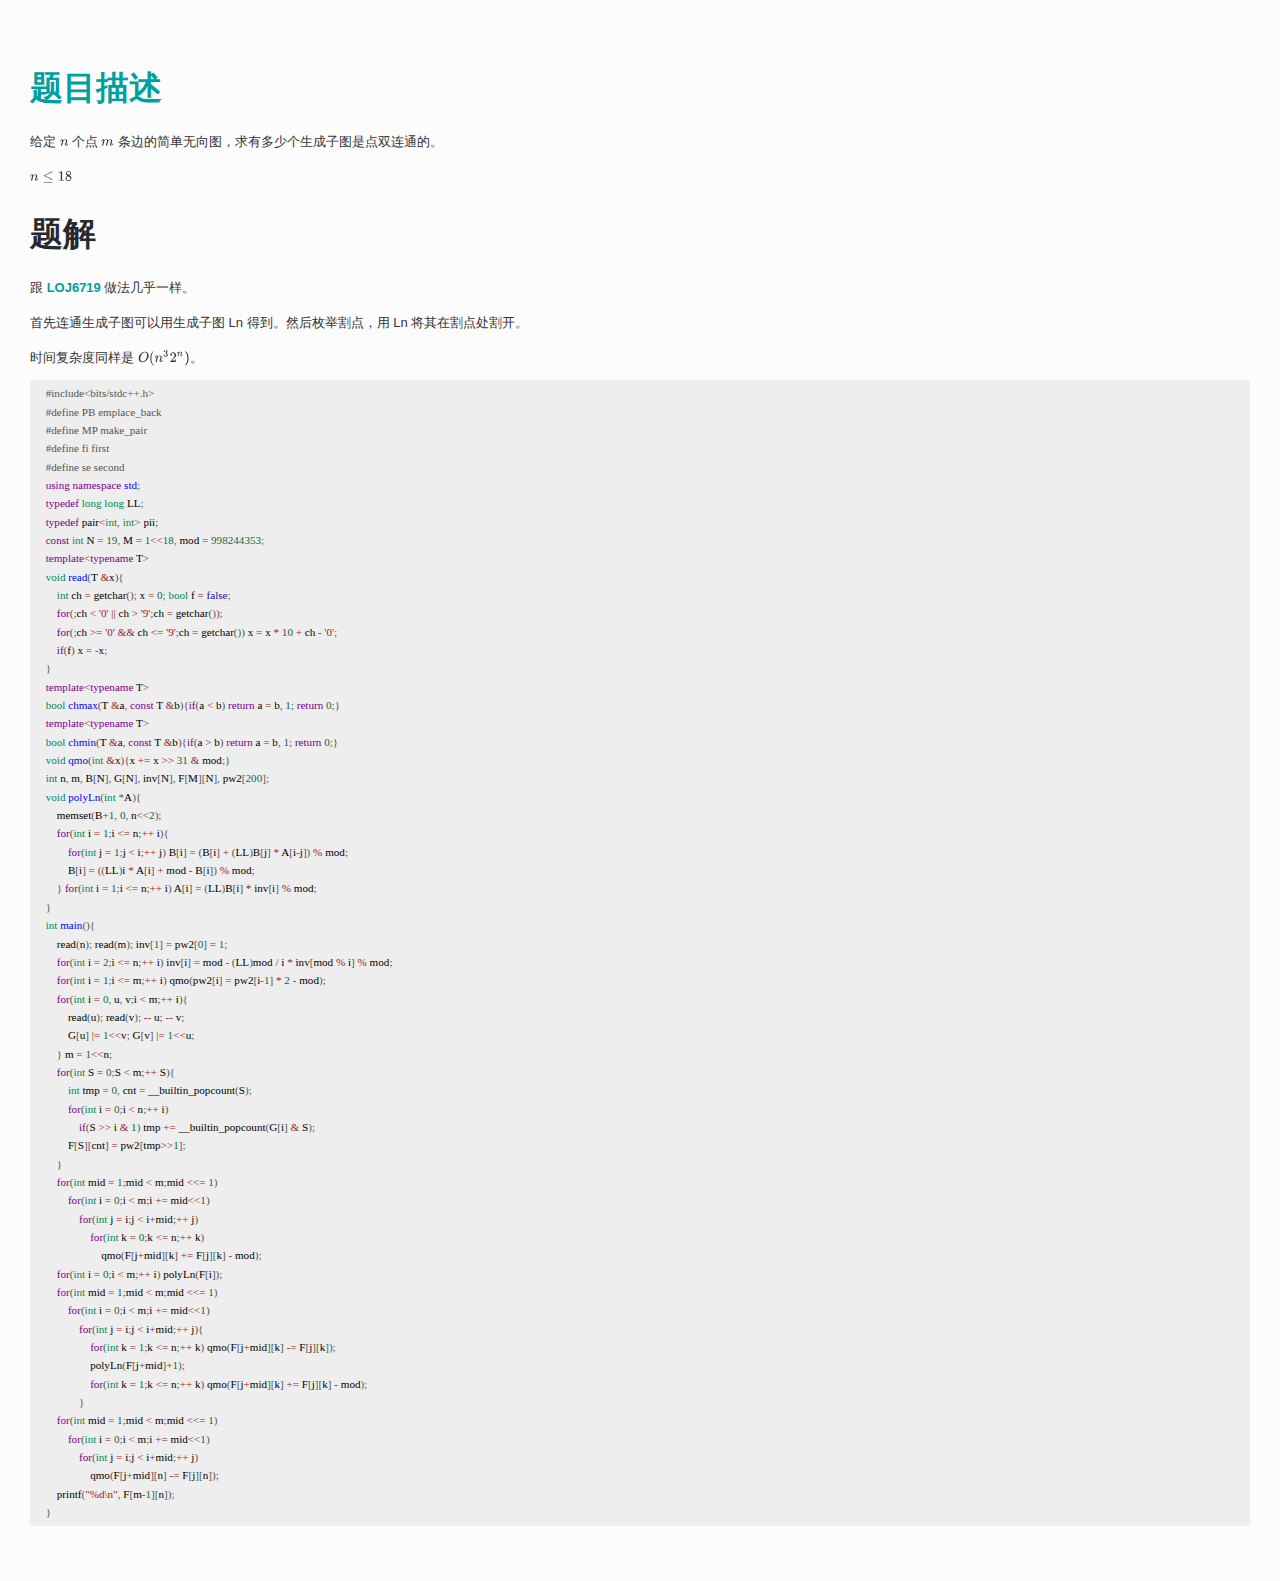
<file: LOJ6729.html>
<!doctype html>
<html>
<head>
<meta charset='UTF-8'><meta name='viewport' content='width=device-width initial-scale=1'>
<title>LOJ6729</title><link type="text/css" rel="stylesheet" href="./next.css">
</head>
<body class='typora-export os-windows'>
<div id='write'  class=''><h1><a name="题目描述httpslojacp6729" class="md-header-anchor"></a><a href='https://loj.ac/p/6729'><span>题目描述</span></a></h1><p><span>给定 </span><span class="MathJax_SVG" tabindex="-1" style="font-size: 100%; display: inline-block;"><svg xmlns:xlink="http://www.w3.org/1999/xlink" width="1.394ex" height="1.479ex" viewBox="0 -529.2 600 636.7" role="img" focusable="false" style="vertical-align: -0.25ex;"><defs><path stroke-width="0" id="E2-MJMATHI-6E" d="M21 287Q22 293 24 303T36 341T56 388T89 425T135 442Q171 442 195 424T225 390T231 369Q231 367 232 367L243 378Q304 442 382 442Q436 442 469 415T503 336T465 179T427 52Q427 26 444 26Q450 26 453 27Q482 32 505 65T540 145Q542 153 560 153Q580 153 580 145Q580 144 576 130Q568 101 554 73T508 17T439 -10Q392 -10 371 17T350 73Q350 92 386 193T423 345Q423 404 379 404H374Q288 404 229 303L222 291L189 157Q156 26 151 16Q138 -11 108 -11Q95 -11 87 -5T76 7T74 17Q74 30 112 180T152 343Q153 348 153 366Q153 405 129 405Q91 405 66 305Q60 285 60 284Q58 278 41 278H27Q21 284 21 287Z"></path></defs><g stroke="currentColor" fill="currentColor" stroke-width="0" transform="matrix(1 0 0 -1 0 0)"><use xlink:href="#E2-MJMATHI-6E" x="0" y="0"></use></g></svg></span><script type="math/tex">n</script><span> 个点 </span><span class="MathJax_SVG" tabindex="-1" style="font-size: 100%; display: inline-block;"><svg xmlns:xlink="http://www.w3.org/1999/xlink" width="2.039ex" height="1.479ex" viewBox="0 -529.2 878 636.7" role="img" focusable="false" style="vertical-align: -0.25ex;"><defs><path stroke-width="0" id="E4-MJMATHI-6D" d="M21 287Q22 293 24 303T36 341T56 388T88 425T132 442T175 435T205 417T221 395T229 376L231 369Q231 367 232 367L243 378Q303 442 384 442Q401 442 415 440T441 433T460 423T475 411T485 398T493 385T497 373T500 364T502 357L510 367Q573 442 659 442Q713 442 746 415T780 336Q780 285 742 178T704 50Q705 36 709 31T724 26Q752 26 776 56T815 138Q818 149 821 151T837 153Q857 153 857 145Q857 144 853 130Q845 101 831 73T785 17T716 -10Q669 -10 648 17T627 73Q627 92 663 193T700 345Q700 404 656 404H651Q565 404 506 303L499 291L466 157Q433 26 428 16Q415 -11 385 -11Q372 -11 364 -4T353 8T350 18Q350 29 384 161L420 307Q423 322 423 345Q423 404 379 404H374Q288 404 229 303L222 291L189 157Q156 26 151 16Q138 -11 108 -11Q95 -11 87 -5T76 7T74 17Q74 30 112 181Q151 335 151 342Q154 357 154 369Q154 405 129 405Q107 405 92 377T69 316T57 280Q55 278 41 278H27Q21 284 21 287Z"></path></defs><g stroke="currentColor" fill="currentColor" stroke-width="0" transform="matrix(1 0 0 -1 0 0)"><use xlink:href="#E4-MJMATHI-6D" x="0" y="0"></use></g></svg></span><script type="math/tex">m</script><span> 条边的简单无向图，求有多少个生成子图是点双连通的。</span></p><p><span class="MathJax_SVG" tabindex="-1" style="font-size: 100%; display: inline-block;"><svg xmlns:xlink="http://www.w3.org/1999/xlink" width="6.813ex" height="2.213ex" viewBox="0 -740.1 2933.6 953" role="img" focusable="false" style="vertical-align: -0.494ex;"><defs><path stroke-width="0" id="E19-MJMATHI-6E" d="M21 287Q22 293 24 303T36 341T56 388T89 425T135 442Q171 442 195 424T225 390T231 369Q231 367 232 367L243 378Q304 442 382 442Q436 442 469 415T503 336T465 179T427 52Q427 26 444 26Q450 26 453 27Q482 32 505 65T540 145Q542 153 560 153Q580 153 580 145Q580 144 576 130Q568 101 554 73T508 17T439 -10Q392 -10 371 17T350 73Q350 92 386 193T423 345Q423 404 379 404H374Q288 404 229 303L222 291L189 157Q156 26 151 16Q138 -11 108 -11Q95 -11 87 -5T76 7T74 17Q74 30 112 180T152 343Q153 348 153 366Q153 405 129 405Q91 405 66 305Q60 285 60 284Q58 278 41 278H27Q21 284 21 287Z"></path><path stroke-width="0" id="E19-MJMAIN-2264" d="M674 636Q682 636 688 630T694 615T687 601Q686 600 417 472L151 346L399 228Q687 92 691 87Q694 81 694 76Q694 58 676 56H670L382 192Q92 329 90 331Q83 336 83 348Q84 359 96 365Q104 369 382 500T665 634Q669 636 674 636ZM84 -118Q84 -108 99 -98H678Q694 -104 694 -118Q694 -130 679 -138H98Q84 -131 84 -118Z"></path><path stroke-width="0" id="E19-MJMAIN-31" d="M213 578L200 573Q186 568 160 563T102 556H83V602H102Q149 604 189 617T245 641T273 663Q275 666 285 666Q294 666 302 660V361L303 61Q310 54 315 52T339 48T401 46H427V0H416Q395 3 257 3Q121 3 100 0H88V46H114Q136 46 152 46T177 47T193 50T201 52T207 57T213 61V578Z"></path><path stroke-width="0" id="E19-MJMAIN-38" d="M70 417T70 494T124 618T248 666Q319 666 374 624T429 515Q429 485 418 459T392 417T361 389T335 371T324 363L338 354Q352 344 366 334T382 323Q457 264 457 174Q457 95 399 37T249 -22Q159 -22 101 29T43 155Q43 263 172 335L154 348Q133 361 127 368Q70 417 70 494ZM286 386L292 390Q298 394 301 396T311 403T323 413T334 425T345 438T355 454T364 471T369 491T371 513Q371 556 342 586T275 624Q268 625 242 625Q201 625 165 599T128 534Q128 511 141 492T167 463T217 431Q224 426 228 424L286 386ZM250 21Q308 21 350 55T392 137Q392 154 387 169T375 194T353 216T330 234T301 253T274 270Q260 279 244 289T218 306L210 311Q204 311 181 294T133 239T107 157Q107 98 150 60T250 21Z"></path></defs><g stroke="currentColor" fill="currentColor" stroke-width="0" transform="matrix(1 0 0 -1 0 0)"><use xlink:href="#E19-MJMATHI-6E" x="0" y="0"></use><use xlink:href="#E19-MJMAIN-2264" x="877" y="0"></use><g transform="translate(1933,0)"><use xlink:href="#E19-MJMAIN-31"></use><use xlink:href="#E19-MJMAIN-38" x="500" y="0"></use></g></g></svg></span><script type="math/tex">n\le 18</script></p><h1><a name="题解" class="md-header-anchor"></a><span>题解</span></h1><p><span>跟 </span><a href='./LOJ6719.html'><span>LOJ6719</span></a><span> 做法几乎一样。</span></p><p><span>首先连通生成子图可以用生成子图 Ln 得到。然后枚举割点，用 Ln 将其在割点处割开。</span></p><p><span>时间复杂度同样是 </span><span class="MathJax_SVG" tabindex="-1" style="font-size: 100%; display: inline-block;"><svg xmlns:xlink="http://www.w3.org/1999/xlink" width="8.405ex" height="2.826ex" viewBox="0 -898.3 3618.8 1216.6" role="img" focusable="false" style="vertical-align: -0.739ex;"><defs><path stroke-width="0" id="E24-MJMATHI-4F" d="M740 435Q740 320 676 213T511 42T304 -22Q207 -22 138 35T51 201Q50 209 50 244Q50 346 98 438T227 601Q351 704 476 704Q514 704 524 703Q621 689 680 617T740 435ZM637 476Q637 565 591 615T476 665Q396 665 322 605Q242 542 200 428T157 216Q157 126 200 73T314 19Q404 19 485 98T608 313Q637 408 637 476Z"></path><path stroke-width="0" id="E24-MJMAIN-28" d="M94 250Q94 319 104 381T127 488T164 576T202 643T244 695T277 729T302 750H315H319Q333 750 333 741Q333 738 316 720T275 667T226 581T184 443T167 250T184 58T225 -81T274 -167T316 -220T333 -241Q333 -250 318 -250H315H302L274 -226Q180 -141 137 -14T94 250Z"></path><path stroke-width="0" id="E24-MJMATHI-6E" d="M21 287Q22 293 24 303T36 341T56 388T89 425T135 442Q171 442 195 424T225 390T231 369Q231 367 232 367L243 378Q304 442 382 442Q436 442 469 415T503 336T465 179T427 52Q427 26 444 26Q450 26 453 27Q482 32 505 65T540 145Q542 153 560 153Q580 153 580 145Q580 144 576 130Q568 101 554 73T508 17T439 -10Q392 -10 371 17T350 73Q350 92 386 193T423 345Q423 404 379 404H374Q288 404 229 303L222 291L189 157Q156 26 151 16Q138 -11 108 -11Q95 -11 87 -5T76 7T74 17Q74 30 112 180T152 343Q153 348 153 366Q153 405 129 405Q91 405 66 305Q60 285 60 284Q58 278 41 278H27Q21 284 21 287Z"></path><path stroke-width="0" id="E24-MJMAIN-33" d="M127 463Q100 463 85 480T69 524Q69 579 117 622T233 665Q268 665 277 664Q351 652 390 611T430 522Q430 470 396 421T302 350L299 348Q299 347 308 345T337 336T375 315Q457 262 457 175Q457 96 395 37T238 -22Q158 -22 100 21T42 130Q42 158 60 175T105 193Q133 193 151 175T169 130Q169 119 166 110T159 94T148 82T136 74T126 70T118 67L114 66Q165 21 238 21Q293 21 321 74Q338 107 338 175V195Q338 290 274 322Q259 328 213 329L171 330L168 332Q166 335 166 348Q166 366 174 366Q202 366 232 371Q266 376 294 413T322 525V533Q322 590 287 612Q265 626 240 626Q208 626 181 615T143 592T132 580H135Q138 579 143 578T153 573T165 566T175 555T183 540T186 520Q186 498 172 481T127 463Z"></path><path stroke-width="0" id="E24-MJMAIN-32" d="M109 429Q82 429 66 447T50 491Q50 562 103 614T235 666Q326 666 387 610T449 465Q449 422 429 383T381 315T301 241Q265 210 201 149L142 93L218 92Q375 92 385 97Q392 99 409 186V189H449V186Q448 183 436 95T421 3V0H50V19V31Q50 38 56 46T86 81Q115 113 136 137Q145 147 170 174T204 211T233 244T261 278T284 308T305 340T320 369T333 401T340 431T343 464Q343 527 309 573T212 619Q179 619 154 602T119 569T109 550Q109 549 114 549Q132 549 151 535T170 489Q170 464 154 447T109 429Z"></path><path stroke-width="0" id="E24-MJMAIN-29" d="M60 749L64 750Q69 750 74 750H86L114 726Q208 641 251 514T294 250Q294 182 284 119T261 12T224 -76T186 -143T145 -194T113 -227T90 -246Q87 -249 86 -250H74Q66 -250 63 -250T58 -247T55 -238Q56 -237 66 -225Q221 -64 221 250T66 725Q56 737 55 738Q55 746 60 749Z"></path></defs><g stroke="currentColor" fill="currentColor" stroke-width="0" transform="matrix(1 0 0 -1 0 0)"><use xlink:href="#E24-MJMATHI-4F" x="0" y="0"></use><use xlink:href="#E24-MJMAIN-28" x="763" y="0"></use><g transform="translate(1152,0)"><use xlink:href="#E24-MJMATHI-6E" x="0" y="0"></use><use transform="scale(0.707)" xlink:href="#E24-MJMAIN-33" x="848" y="513"></use></g><g transform="translate(2205,0)"><use xlink:href="#E24-MJMAIN-32" x="0" y="0"></use><use transform="scale(0.707)" xlink:href="#E24-MJMATHI-6E" x="707" y="555"></use></g><use xlink:href="#E24-MJMAIN-29" x="3229" y="0"></use></g></svg></span><script type="math/tex">O(n^32^n)</script><span>。</span></p><pre lang="cpp" class="md-fences md-end-block ty-contain-cm modeLoaded" spellcheck="false" style="break-inside: unset;"><div class="CodeMirror cm-s-inner CodeMirror-wrap" lang="cpp"><div style="overflow: hidden; position: relative; width: 3px; height: 0px; top: 0px; left: 4px;"><textarea autocorrect="off" autocapitalize="off" spellcheck="false" tabindex="0" style="position: absolute; bottom: -1em; padding: 0px; width: 1000px; height: 1em; outline: none;"></textarea></div><div class="CodeMirror-scrollbar-filler" cm-not-content="true"></div><div class="CodeMirror-gutter-filler" cm-not-content="true"></div><div class="CodeMirror-scroll" tabindex="-1"><div class="CodeMirror-sizer" style="margin-left: 0px; margin-bottom: 0px; border-right-width: 0px; padding-right: 0px; padding-bottom: 0px;"><div style="position: relative; top: 0px;"><div class="CodeMirror-lines" role="presentation"><div role="presentation" style="position: relative; outline: none;"><div class="CodeMirror-measure"><span><span>​</span>x</span></div><div class="CodeMirror-measure"></div><div style="position: relative; z-index: 1;"></div><div class="CodeMirror-code" role="presentation" style=""><div class="CodeMirror-activeline" style="position: relative;"><div class="CodeMirror-activeline-background CodeMirror-linebackground"></div><div class="CodeMirror-gutter-background CodeMirror-activeline-gutter" style="left: 0px; width: 0px;"></div><pre class=" CodeMirror-line " role="presentation"><span role="presentation" style="padding-right: 0.1px;"><span class="cm-meta">#include&lt;bits/stdc++.h&gt;</span></span></pre></div><pre class=" CodeMirror-line " role="presentation"><span role="presentation" style="padding-right: 0.1px;"><span class="cm-meta">#define PB emplace_back</span></span></pre><pre class=" CodeMirror-line " role="presentation"><span role="presentation" style="padding-right: 0.1px;"><span class="cm-meta">#define MP make_pair</span></span></pre><pre class=" CodeMirror-line " role="presentation"><span role="presentation" style="padding-right: 0.1px;"><span class="cm-meta">#define fi first</span></span></pre><pre class=" CodeMirror-line " role="presentation"><span role="presentation" style="padding-right: 0.1px;"><span class="cm-meta">#define se second</span></span></pre><pre class=" CodeMirror-line " role="presentation"><span role="presentation" style="padding-right: 0.1px;"><span class="cm-keyword">using</span> <span class="cm-keyword">namespace</span> <span class="cm-def">std</span>;</span></pre><pre class=" CodeMirror-line " role="presentation"><span role="presentation" style="padding-right: 0.1px;"><span class="cm-keyword">typedef</span> <span class="cm-variable-3">long</span> <span class="cm-variable-3">long</span> <span class="cm-variable">LL</span>;</span></pre><pre class=" CodeMirror-line " role="presentation"><span role="presentation" style="padding-right: 0.1px;"><span class="cm-keyword">typedef</span> <span class="cm-variable">pair</span><span class="cm-operator">&lt;</span><span class="cm-variable-3">int</span>, <span class="cm-variable-3">int</span><span class="cm-operator">&gt;</span> <span class="cm-variable">pii</span>;</span></pre><pre class=" CodeMirror-line " role="presentation"><span role="presentation" style="padding-right: 0.1px;"><span class="cm-keyword">const</span> <span class="cm-variable-3">int</span> <span class="cm-variable">N</span> <span class="cm-operator">=</span> <span class="cm-number">19</span>, <span class="cm-variable">M</span> <span class="cm-operator">=</span> <span class="cm-number">1</span><span class="cm-operator">&lt;&lt;</span><span class="cm-number">18</span>, <span class="cm-variable">mod</span> <span class="cm-operator">=</span> <span class="cm-number">998244353</span>;</span></pre><pre class=" CodeMirror-line " role="presentation"><span role="presentation" style="padding-right: 0.1px;"><span class="cm-keyword">template</span><span class="cm-operator">&lt;</span><span class="cm-keyword">typename</span> <span class="cm-variable">T</span><span class="cm-operator">&gt;</span></span></pre><pre class=" CodeMirror-line " role="presentation"><span role="presentation" style="padding-right: 0.1px;"><span class="cm-variable-3">void</span> <span class="cm-def">read</span>(<span class="cm-variable">T</span> <span class="cm-operator">&amp;</span><span class="cm-variable">x</span>){</span></pre><pre class=" CodeMirror-line " role="presentation"><span role="presentation" style="padding-right: 0.1px;"><span class="cm-tab" role="presentation" cm-text="	">    </span><span class="cm-variable-3">int</span> <span class="cm-variable">ch</span> <span class="cm-operator">=</span> <span class="cm-variable">getchar</span>(); <span class="cm-variable">x</span> <span class="cm-operator">=</span> <span class="cm-number">0</span>; <span class="cm-variable-3">bool</span> <span class="cm-variable">f</span> <span class="cm-operator">=</span> <span class="cm-atom">false</span>;</span></pre><pre class=" CodeMirror-line " role="presentation"><span role="presentation" style="padding-right: 0.1px;"><span class="cm-tab" role="presentation" cm-text="	">    </span><span class="cm-keyword">for</span>(;<span class="cm-variable">ch</span> <span class="cm-operator">&lt;</span> <span class="cm-string">'0'</span> <span class="cm-operator">||</span> <span class="cm-variable">ch</span> <span class="cm-operator">&gt;</span> <span class="cm-string">'9'</span>;<span class="cm-variable">ch</span> <span class="cm-operator">=</span> <span class="cm-variable">getchar</span>());</span></pre><pre class=" CodeMirror-line " role="presentation"><span role="presentation" style="padding-right: 0.1px;"><span class="cm-tab" role="presentation" cm-text="	">    </span><span class="cm-keyword">for</span>(;<span class="cm-variable">ch</span> <span class="cm-operator">&gt;=</span> <span class="cm-string">'0'</span> <span class="cm-operator">&amp;&amp;</span> <span class="cm-variable">ch</span> <span class="cm-operator">&lt;=</span> <span class="cm-string">'9'</span>;<span class="cm-variable">ch</span> <span class="cm-operator">=</span> <span class="cm-variable">getchar</span>()) <span class="cm-variable">x</span> <span class="cm-operator">=</span> <span class="cm-variable">x</span> <span class="cm-operator">*</span> <span class="cm-number">10</span> <span class="cm-operator">+</span> <span class="cm-variable">ch</span> <span class="cm-operator">-</span> <span class="cm-string">'0'</span>;</span></pre><pre class=" CodeMirror-line " role="presentation"><span role="presentation" style="padding-right: 0.1px;"><span class="cm-tab" role="presentation" cm-text="	">    </span><span class="cm-keyword">if</span>(<span class="cm-variable">f</span>) <span class="cm-variable">x</span> <span class="cm-operator">=</span> <span class="cm-operator">-</span><span class="cm-variable">x</span>;</span></pre><pre class=" CodeMirror-line " role="presentation"><span role="presentation" style="padding-right: 0.1px;">}</span></pre><pre class=" CodeMirror-line " role="presentation"><span role="presentation" style="padding-right: 0.1px;"><span class="cm-keyword">template</span><span class="cm-operator">&lt;</span><span class="cm-keyword">typename</span> <span class="cm-variable">T</span><span class="cm-operator">&gt;</span></span></pre><pre class=" CodeMirror-line " role="presentation"><span role="presentation" style="padding-right: 0.1px;"><span class="cm-variable-3">bool</span> <span class="cm-def">chmax</span>(<span class="cm-variable">T</span> <span class="cm-operator">&amp;</span><span class="cm-variable">a</span>, <span class="cm-keyword">const</span> <span class="cm-variable">T</span> <span class="cm-operator">&amp;</span><span class="cm-variable">b</span>){<span class="cm-keyword">if</span>(<span class="cm-variable">a</span> <span class="cm-operator">&lt;</span> <span class="cm-variable">b</span>) <span class="cm-keyword">return</span> <span class="cm-variable">a</span> <span class="cm-operator">=</span> <span class="cm-variable">b</span>, <span class="cm-number">1</span>; <span class="cm-keyword">return</span> <span class="cm-number">0</span>;}</span></pre><pre class=" CodeMirror-line " role="presentation"><span role="presentation" style="padding-right: 0.1px;"><span class="cm-keyword">template</span><span class="cm-operator">&lt;</span><span class="cm-keyword">typename</span> <span class="cm-variable">T</span><span class="cm-operator">&gt;</span></span></pre><pre class=" CodeMirror-line " role="presentation"><span role="presentation" style="padding-right: 0.1px;"><span class="cm-variable-3">bool</span> <span class="cm-def">chmin</span>(<span class="cm-variable">T</span> <span class="cm-operator">&amp;</span><span class="cm-variable">a</span>, <span class="cm-keyword">const</span> <span class="cm-variable">T</span> <span class="cm-operator">&amp;</span><span class="cm-variable">b</span>){<span class="cm-keyword">if</span>(<span class="cm-variable">a</span> <span class="cm-operator">&gt;</span> <span class="cm-variable">b</span>) <span class="cm-keyword">return</span> <span class="cm-variable">a</span> <span class="cm-operator">=</span> <span class="cm-variable">b</span>, <span class="cm-number">1</span>; <span class="cm-keyword">return</span> <span class="cm-number">0</span>;}</span></pre><pre class=" CodeMirror-line " role="presentation"><span role="presentation" style="padding-right: 0.1px;"><span class="cm-variable-3">void</span> <span class="cm-def">qmo</span>(<span class="cm-variable-3">int</span> <span class="cm-operator">&amp;</span><span class="cm-variable">x</span>){<span class="cm-variable">x</span> <span class="cm-operator">+=</span> <span class="cm-variable">x</span> <span class="cm-operator">&gt;&gt;</span> <span class="cm-number">31</span> <span class="cm-operator">&amp;</span> <span class="cm-variable">mod</span>;}</span></pre><pre class=" CodeMirror-line " role="presentation"><span role="presentation" style="padding-right: 0.1px;"><span class="cm-variable-3">int</span> <span class="cm-variable">n</span>, <span class="cm-variable">m</span>, <span class="cm-variable">B</span>[<span class="cm-variable">N</span>], <span class="cm-variable">G</span>[<span class="cm-variable">N</span>], <span class="cm-variable">inv</span>[<span class="cm-variable">N</span>], <span class="cm-variable">F</span>[<span class="cm-variable">M</span>][<span class="cm-variable">N</span>], <span class="cm-variable">pw2</span>[<span class="cm-number">200</span>];</span></pre><pre class=" CodeMirror-line " role="presentation"><span role="presentation" style="padding-right: 0.1px;"><span class="cm-variable-3">void</span> <span class="cm-def">polyLn</span>(<span class="cm-variable-3">int</span> <span class="cm-variable-3">*</span><span class="cm-variable">A</span>){</span></pre><pre class=" CodeMirror-line " role="presentation"><span role="presentation" style="padding-right: 0.1px;"><span class="cm-tab" role="presentation" cm-text="	">    </span><span class="cm-variable">memset</span>(<span class="cm-variable">B</span><span class="cm-operator">+</span><span class="cm-number">1</span>, <span class="cm-number">0</span>, <span class="cm-variable">n</span><span class="cm-operator">&lt;&lt;</span><span class="cm-number">2</span>);</span></pre><pre class=" CodeMirror-line " role="presentation"><span role="presentation" style="padding-right: 0.1px;"><span class="cm-tab" role="presentation" cm-text="	">    </span><span class="cm-keyword">for</span>(<span class="cm-variable-3">int</span> <span class="cm-variable">i</span> <span class="cm-operator">=</span> <span class="cm-number">1</span>;<span class="cm-variable">i</span> <span class="cm-operator">&lt;=</span> <span class="cm-variable">n</span>;<span class="cm-operator">++</span> <span class="cm-variable">i</span>){</span></pre><pre class=" CodeMirror-line " role="presentation"><span role="presentation" style="padding-right: 0.1px;"><span class="cm-tab" role="presentation" cm-text="	">    </span><span class="cm-tab" role="presentation" cm-text="	">    </span><span class="cm-keyword">for</span>(<span class="cm-variable-3">int</span> <span class="cm-variable">j</span> <span class="cm-operator">=</span> <span class="cm-number">1</span>;<span class="cm-variable">j</span> <span class="cm-operator">&lt;</span> <span class="cm-variable">i</span>;<span class="cm-operator">++</span> <span class="cm-variable">j</span>) <span class="cm-variable">B</span>[<span class="cm-variable">i</span>] <span class="cm-operator">=</span> (<span class="cm-variable">B</span>[<span class="cm-variable">i</span>] <span class="cm-operator">+</span> (<span class="cm-variable">LL</span>)<span class="cm-variable">B</span>[<span class="cm-variable">j</span>] <span class="cm-operator">*</span> <span class="cm-variable">A</span>[<span class="cm-variable">i</span><span class="cm-operator">-</span><span class="cm-variable">j</span>]) <span class="cm-operator">%</span> <span class="cm-variable">mod</span>;</span></pre><pre class=" CodeMirror-line " role="presentation"><span role="presentation" style="padding-right: 0.1px;"><span class="cm-tab" role="presentation" cm-text="	">    </span><span class="cm-tab" role="presentation" cm-text="	">    </span><span class="cm-variable">B</span>[<span class="cm-variable">i</span>] <span class="cm-operator">=</span> ((<span class="cm-variable">LL</span>)<span class="cm-variable">i</span> <span class="cm-operator">*</span> <span class="cm-variable">A</span>[<span class="cm-variable">i</span>] <span class="cm-operator">+</span> <span class="cm-variable">mod</span> <span class="cm-operator">-</span> <span class="cm-variable">B</span>[<span class="cm-variable">i</span>]) <span class="cm-operator">%</span> <span class="cm-variable">mod</span>;</span></pre><pre class=" CodeMirror-line " role="presentation"><span role="presentation" style="padding-right: 0.1px;"><span class="cm-tab" role="presentation" cm-text="	">    </span>} <span class="cm-keyword">for</span>(<span class="cm-variable-3">int</span> <span class="cm-variable">i</span> <span class="cm-operator">=</span> <span class="cm-number">1</span>;<span class="cm-variable">i</span> <span class="cm-operator">&lt;=</span> <span class="cm-variable">n</span>;<span class="cm-operator">++</span> <span class="cm-variable">i</span>) <span class="cm-variable">A</span>[<span class="cm-variable">i</span>] <span class="cm-operator">=</span> (<span class="cm-variable">LL</span>)<span class="cm-variable">B</span>[<span class="cm-variable">i</span>] <span class="cm-operator">*</span> <span class="cm-variable">inv</span>[<span class="cm-variable">i</span>] <span class="cm-operator">%</span> <span class="cm-variable">mod</span>;</span></pre><pre class=" CodeMirror-line " role="presentation"><span role="presentation" style="padding-right: 0.1px;">}</span></pre><pre class=" CodeMirror-line " role="presentation"><span role="presentation" style="padding-right: 0.1px;"><span class="cm-variable-3">int</span> <span class="cm-def">main</span>(){</span></pre><pre class=" CodeMirror-line " role="presentation"><span role="presentation" style="padding-right: 0.1px;"><span class="cm-tab" role="presentation" cm-text="	">    </span><span class="cm-variable">read</span>(<span class="cm-variable">n</span>); <span class="cm-variable">read</span>(<span class="cm-variable">m</span>); <span class="cm-variable">inv</span>[<span class="cm-number">1</span>] <span class="cm-operator">=</span> <span class="cm-variable">pw2</span>[<span class="cm-number">0</span>] <span class="cm-operator">=</span> <span class="cm-number">1</span>;</span></pre><pre class=" CodeMirror-line " role="presentation"><span role="presentation" style="padding-right: 0.1px;"><span class="cm-tab" role="presentation" cm-text="	">    </span><span class="cm-keyword">for</span>(<span class="cm-variable-3">int</span> <span class="cm-variable">i</span> <span class="cm-operator">=</span> <span class="cm-number">2</span>;<span class="cm-variable">i</span> <span class="cm-operator">&lt;=</span> <span class="cm-variable">n</span>;<span class="cm-operator">++</span> <span class="cm-variable">i</span>) <span class="cm-variable">inv</span>[<span class="cm-variable">i</span>] <span class="cm-operator">=</span> <span class="cm-variable">mod</span> <span class="cm-operator">-</span> (<span class="cm-variable">LL</span>)<span class="cm-variable">mod</span> <span class="cm-operator">/</span> <span class="cm-variable">i</span> <span class="cm-operator">*</span> <span class="cm-variable">inv</span>[<span class="cm-variable">mod</span> <span class="cm-operator">%</span> <span class="cm-variable">i</span>] <span class="cm-operator">%</span> <span class="cm-variable">mod</span>;</span></pre><pre class=" CodeMirror-line " role="presentation"><span role="presentation" style="padding-right: 0.1px;"><span class="cm-tab" role="presentation" cm-text="	">    </span><span class="cm-keyword">for</span>(<span class="cm-variable-3">int</span> <span class="cm-variable">i</span> <span class="cm-operator">=</span> <span class="cm-number">1</span>;<span class="cm-variable">i</span> <span class="cm-operator">&lt;=</span> <span class="cm-variable">m</span>;<span class="cm-operator">++</span> <span class="cm-variable">i</span>) <span class="cm-variable">qmo</span>(<span class="cm-variable">pw2</span>[<span class="cm-variable">i</span>] <span class="cm-operator">=</span> <span class="cm-variable">pw2</span>[<span class="cm-variable">i</span><span class="cm-operator">-</span><span class="cm-number">1</span>] <span class="cm-operator">*</span> <span class="cm-number">2</span> <span class="cm-operator">-</span> <span class="cm-variable">mod</span>);</span></pre><pre class=" CodeMirror-line " role="presentation"><span role="presentation" style="padding-right: 0.1px;"><span class="cm-tab" role="presentation" cm-text="	">    </span><span class="cm-keyword">for</span>(<span class="cm-variable-3">int</span> <span class="cm-variable">i</span> <span class="cm-operator">=</span> <span class="cm-number">0</span>, <span class="cm-variable">u</span>, <span class="cm-variable">v</span>;<span class="cm-variable">i</span> <span class="cm-operator">&lt;</span> <span class="cm-variable">m</span>;<span class="cm-operator">++</span> <span class="cm-variable">i</span>){</span></pre><pre class=" CodeMirror-line " role="presentation"><span role="presentation" style="padding-right: 0.1px;"><span class="cm-tab" role="presentation" cm-text="	">    </span><span class="cm-tab" role="presentation" cm-text="	">    </span><span class="cm-variable">read</span>(<span class="cm-variable">u</span>); <span class="cm-variable">read</span>(<span class="cm-variable">v</span>); <span class="cm-operator">--</span> <span class="cm-variable">u</span>; <span class="cm-operator">--</span> <span class="cm-variable">v</span>;</span></pre><pre class=" CodeMirror-line " role="presentation"><span role="presentation" style="padding-right: 0.1px;"><span class="cm-tab" role="presentation" cm-text="	">    </span><span class="cm-tab" role="presentation" cm-text="	">    </span><span class="cm-variable">G</span>[<span class="cm-variable">u</span>] <span class="cm-operator">|=</span> <span class="cm-number">1</span><span class="cm-operator">&lt;&lt;</span><span class="cm-variable">v</span>; <span class="cm-variable">G</span>[<span class="cm-variable">v</span>] <span class="cm-operator">|=</span> <span class="cm-number">1</span><span class="cm-operator">&lt;&lt;</span><span class="cm-variable">u</span>;</span></pre><pre class=" CodeMirror-line " role="presentation"><span role="presentation" style="padding-right: 0.1px;"><span class="cm-tab" role="presentation" cm-text="	">    </span>} <span class="cm-variable">m</span> <span class="cm-operator">=</span> <span class="cm-number">1</span><span class="cm-operator">&lt;&lt;</span><span class="cm-variable">n</span>;</span></pre><pre class=" CodeMirror-line " role="presentation"><span role="presentation" style="padding-right: 0.1px;"><span class="cm-tab" role="presentation" cm-text="	">    </span><span class="cm-keyword">for</span>(<span class="cm-variable-3">int</span> <span class="cm-variable">S</span> <span class="cm-operator">=</span> <span class="cm-number">0</span>;<span class="cm-variable">S</span> <span class="cm-operator">&lt;</span> <span class="cm-variable">m</span>;<span class="cm-operator">++</span> <span class="cm-variable">S</span>){</span></pre><pre class=" CodeMirror-line " role="presentation"><span role="presentation" style="padding-right: 0.1px;"><span class="cm-tab" role="presentation" cm-text="	">    </span><span class="cm-tab" role="presentation" cm-text="	">    </span><span class="cm-variable-3">int</span> <span class="cm-variable">tmp</span> <span class="cm-operator">=</span> <span class="cm-number">0</span>, <span class="cm-variable">cnt</span> <span class="cm-operator">=</span> <span class="cm-variable">__builtin_popcount</span>(<span class="cm-variable">S</span>);</span></pre><pre class=" CodeMirror-line " role="presentation"><span role="presentation" style="padding-right: 0.1px;"><span class="cm-tab" role="presentation" cm-text="	">    </span><span class="cm-tab" role="presentation" cm-text="	">    </span><span class="cm-keyword">for</span>(<span class="cm-variable-3">int</span> <span class="cm-variable">i</span> <span class="cm-operator">=</span> <span class="cm-number">0</span>;<span class="cm-variable">i</span> <span class="cm-operator">&lt;</span> <span class="cm-variable">n</span>;<span class="cm-operator">++</span> <span class="cm-variable">i</span>)</span></pre><pre class=" CodeMirror-line " role="presentation"><span role="presentation" style="padding-right: 0.1px;"><span class="cm-tab" role="presentation" cm-text="	">    </span><span class="cm-tab" role="presentation" cm-text="	">    </span><span class="cm-tab" role="presentation" cm-text="	">    </span><span class="cm-keyword">if</span>(<span class="cm-variable">S</span> <span class="cm-operator">&gt;&gt;</span> <span class="cm-variable">i</span> <span class="cm-operator">&amp;</span> <span class="cm-number">1</span>) <span class="cm-variable">tmp</span> <span class="cm-operator">+=</span> <span class="cm-variable">__builtin_popcount</span>(<span class="cm-variable">G</span>[<span class="cm-variable">i</span>] <span class="cm-operator">&amp;</span> <span class="cm-variable">S</span>);</span></pre><pre class=" CodeMirror-line " role="presentation"><span role="presentation" style="padding-right: 0.1px;"><span class="cm-tab" role="presentation" cm-text="	">    </span><span class="cm-tab" role="presentation" cm-text="	">    </span><span class="cm-variable">F</span>[<span class="cm-variable">S</span>][<span class="cm-variable">cnt</span>] <span class="cm-operator">=</span> <span class="cm-variable">pw2</span>[<span class="cm-variable">tmp</span><span class="cm-operator">&gt;&gt;</span><span class="cm-number">1</span>];</span></pre><pre class=" CodeMirror-line " role="presentation"><span role="presentation" style="padding-right: 0.1px;"><span class="cm-tab" role="presentation" cm-text="	">    </span>}</span></pre><pre class=" CodeMirror-line " role="presentation"><span role="presentation" style="padding-right: 0.1px;"><span class="cm-tab" role="presentation" cm-text="	">    </span><span class="cm-keyword">for</span>(<span class="cm-variable-3">int</span> <span class="cm-variable">mid</span> <span class="cm-operator">=</span> <span class="cm-number">1</span>;<span class="cm-variable">mid</span> <span class="cm-operator">&lt;</span> <span class="cm-variable">m</span>;<span class="cm-variable">mid</span> <span class="cm-operator">&lt;&lt;=</span> <span class="cm-number">1</span>)</span></pre><pre class=" CodeMirror-line " role="presentation"><span role="presentation" style="padding-right: 0.1px;"><span class="cm-tab" role="presentation" cm-text="	">    </span><span class="cm-tab" role="presentation" cm-text="	">    </span><span class="cm-keyword">for</span>(<span class="cm-variable-3">int</span> <span class="cm-variable">i</span> <span class="cm-operator">=</span> <span class="cm-number">0</span>;<span class="cm-variable">i</span> <span class="cm-operator">&lt;</span> <span class="cm-variable">m</span>;<span class="cm-variable">i</span> <span class="cm-operator">+=</span> <span class="cm-variable">mid</span><span class="cm-operator">&lt;&lt;</span><span class="cm-number">1</span>)</span></pre><pre class=" CodeMirror-line " role="presentation"><span role="presentation" style="padding-right: 0.1px;"><span class="cm-tab" role="presentation" cm-text="	">    </span><span class="cm-tab" role="presentation" cm-text="	">    </span><span class="cm-tab" role="presentation" cm-text="	">    </span><span class="cm-keyword">for</span>(<span class="cm-variable-3">int</span> <span class="cm-variable">j</span> <span class="cm-operator">=</span> <span class="cm-variable">i</span>;<span class="cm-variable">j</span> <span class="cm-operator">&lt;</span> <span class="cm-variable">i</span><span class="cm-operator">+</span><span class="cm-variable">mid</span>;<span class="cm-operator">++</span> <span class="cm-variable">j</span>)</span></pre><pre class=" CodeMirror-line " role="presentation"><span role="presentation" style="padding-right: 0.1px;"><span class="cm-tab" role="presentation" cm-text="	">    </span><span class="cm-tab" role="presentation" cm-text="	">    </span><span class="cm-tab" role="presentation" cm-text="	">    </span><span class="cm-tab" role="presentation" cm-text="	">    </span><span class="cm-keyword">for</span>(<span class="cm-variable-3">int</span> <span class="cm-variable">k</span> <span class="cm-operator">=</span> <span class="cm-number">0</span>;<span class="cm-variable">k</span> <span class="cm-operator">&lt;=</span> <span class="cm-variable">n</span>;<span class="cm-operator">++</span> <span class="cm-variable">k</span>)</span></pre><pre class=" CodeMirror-line " role="presentation"><span role="presentation" style="padding-right: 0.1px;"><span class="cm-tab" role="presentation" cm-text="	">    </span><span class="cm-tab" role="presentation" cm-text="	">    </span><span class="cm-tab" role="presentation" cm-text="	">    </span><span class="cm-tab" role="presentation" cm-text="	">    </span><span class="cm-tab" role="presentation" cm-text="	">    </span><span class="cm-variable">qmo</span>(<span class="cm-variable">F</span>[<span class="cm-variable">j</span><span class="cm-operator">+</span><span class="cm-variable">mid</span>][<span class="cm-variable">k</span>] <span class="cm-operator">+=</span> <span class="cm-variable">F</span>[<span class="cm-variable">j</span>][<span class="cm-variable">k</span>] <span class="cm-operator">-</span> <span class="cm-variable">mod</span>);</span></pre><pre class=" CodeMirror-line " role="presentation"><span role="presentation" style="padding-right: 0.1px;"><span class="cm-tab" role="presentation" cm-text="	">    </span><span class="cm-keyword">for</span>(<span class="cm-variable-3">int</span> <span class="cm-variable">i</span> <span class="cm-operator">=</span> <span class="cm-number">0</span>;<span class="cm-variable">i</span> <span class="cm-operator">&lt;</span> <span class="cm-variable">m</span>;<span class="cm-operator">++</span> <span class="cm-variable">i</span>) <span class="cm-variable">polyLn</span>(<span class="cm-variable">F</span>[<span class="cm-variable">i</span>]);</span></pre><pre class=" CodeMirror-line " role="presentation"><span role="presentation" style="padding-right: 0.1px;"><span class="cm-tab" role="presentation" cm-text="	">    </span><span class="cm-keyword">for</span>(<span class="cm-variable-3">int</span> <span class="cm-variable">mid</span> <span class="cm-operator">=</span> <span class="cm-number">1</span>;<span class="cm-variable">mid</span> <span class="cm-operator">&lt;</span> <span class="cm-variable">m</span>;<span class="cm-variable">mid</span> <span class="cm-operator">&lt;&lt;=</span> <span class="cm-number">1</span>)</span></pre><pre class=" CodeMirror-line " role="presentation"><span role="presentation" style="padding-right: 0.1px;"><span class="cm-tab" role="presentation" cm-text="	">    </span><span class="cm-tab" role="presentation" cm-text="	">    </span><span class="cm-keyword">for</span>(<span class="cm-variable-3">int</span> <span class="cm-variable">i</span> <span class="cm-operator">=</span> <span class="cm-number">0</span>;<span class="cm-variable">i</span> <span class="cm-operator">&lt;</span> <span class="cm-variable">m</span>;<span class="cm-variable">i</span> <span class="cm-operator">+=</span> <span class="cm-variable">mid</span><span class="cm-operator">&lt;&lt;</span><span class="cm-number">1</span>)</span></pre><pre class=" CodeMirror-line " role="presentation"><span role="presentation" style="padding-right: 0.1px;"><span class="cm-tab" role="presentation" cm-text="	">    </span><span class="cm-tab" role="presentation" cm-text="	">    </span><span class="cm-tab" role="presentation" cm-text="	">    </span><span class="cm-keyword">for</span>(<span class="cm-variable-3">int</span> <span class="cm-variable">j</span> <span class="cm-operator">=</span> <span class="cm-variable">i</span>;<span class="cm-variable">j</span> <span class="cm-operator">&lt;</span> <span class="cm-variable">i</span><span class="cm-operator">+</span><span class="cm-variable">mid</span>;<span class="cm-operator">++</span> <span class="cm-variable">j</span>){</span></pre><pre class=" CodeMirror-line " role="presentation"><span role="presentation" style="padding-right: 0.1px;"><span class="cm-tab" role="presentation" cm-text="	">    </span><span class="cm-tab" role="presentation" cm-text="	">    </span><span class="cm-tab" role="presentation" cm-text="	">    </span><span class="cm-tab" role="presentation" cm-text="	">    </span><span class="cm-keyword">for</span>(<span class="cm-variable-3">int</span> <span class="cm-variable">k</span> <span class="cm-operator">=</span> <span class="cm-number">1</span>;<span class="cm-variable">k</span> <span class="cm-operator">&lt;=</span> <span class="cm-variable">n</span>;<span class="cm-operator">++</span> <span class="cm-variable">k</span>) <span class="cm-variable">qmo</span>(<span class="cm-variable">F</span>[<span class="cm-variable">j</span><span class="cm-operator">+</span><span class="cm-variable">mid</span>][<span class="cm-variable">k</span>] <span class="cm-operator">-=</span> <span class="cm-variable">F</span>[<span class="cm-variable">j</span>][<span class="cm-variable">k</span>]);</span></pre><pre class=" CodeMirror-line " role="presentation"><span role="presentation" style="padding-right: 0.1px;"><span class="cm-tab" role="presentation" cm-text="	">    </span><span class="cm-tab" role="presentation" cm-text="	">    </span><span class="cm-tab" role="presentation" cm-text="	">    </span><span class="cm-tab" role="presentation" cm-text="	">    </span><span class="cm-variable">polyLn</span>(<span class="cm-variable">F</span>[<span class="cm-variable">j</span><span class="cm-operator">+</span><span class="cm-variable">mid</span>]<span class="cm-operator">+</span><span class="cm-number">1</span>);</span></pre><pre class=" CodeMirror-line " role="presentation"><span role="presentation" style="padding-right: 0.1px;"><span class="cm-tab" role="presentation" cm-text="	">    </span><span class="cm-tab" role="presentation" cm-text="	">    </span><span class="cm-tab" role="presentation" cm-text="	">    </span><span class="cm-tab" role="presentation" cm-text="	">    </span><span class="cm-keyword">for</span>(<span class="cm-variable-3">int</span> <span class="cm-variable">k</span> <span class="cm-operator">=</span> <span class="cm-number">1</span>;<span class="cm-variable">k</span> <span class="cm-operator">&lt;=</span> <span class="cm-variable">n</span>;<span class="cm-operator">++</span> <span class="cm-variable">k</span>) <span class="cm-variable">qmo</span>(<span class="cm-variable">F</span>[<span class="cm-variable">j</span><span class="cm-operator">+</span><span class="cm-variable">mid</span>][<span class="cm-variable">k</span>] <span class="cm-operator">+=</span> <span class="cm-variable">F</span>[<span class="cm-variable">j</span>][<span class="cm-variable">k</span>] <span class="cm-operator">-</span> <span class="cm-variable">mod</span>);</span></pre><pre class=" CodeMirror-line " role="presentation"><span role="presentation" style="padding-right: 0.1px;"><span class="cm-tab" role="presentation" cm-text="	">    </span><span class="cm-tab" role="presentation" cm-text="	">    </span><span class="cm-tab" role="presentation" cm-text="	">    </span>}</span></pre><pre class=" CodeMirror-line " role="presentation"><span role="presentation" style="padding-right: 0.1px;"><span class="cm-tab" role="presentation" cm-text="	">    </span><span class="cm-keyword">for</span>(<span class="cm-variable-3">int</span> <span class="cm-variable">mid</span> <span class="cm-operator">=</span> <span class="cm-number">1</span>;<span class="cm-variable">mid</span> <span class="cm-operator">&lt;</span> <span class="cm-variable">m</span>;<span class="cm-variable">mid</span> <span class="cm-operator">&lt;&lt;=</span> <span class="cm-number">1</span>)</span></pre><pre class=" CodeMirror-line " role="presentation"><span role="presentation" style="padding-right: 0.1px;"><span class="cm-tab" role="presentation" cm-text="	">    </span><span class="cm-tab" role="presentation" cm-text="	">    </span><span class="cm-keyword">for</span>(<span class="cm-variable-3">int</span> <span class="cm-variable">i</span> <span class="cm-operator">=</span> <span class="cm-number">0</span>;<span class="cm-variable">i</span> <span class="cm-operator">&lt;</span> <span class="cm-variable">m</span>;<span class="cm-variable">i</span> <span class="cm-operator">+=</span> <span class="cm-variable">mid</span><span class="cm-operator">&lt;&lt;</span><span class="cm-number">1</span>)</span></pre><pre class=" CodeMirror-line " role="presentation"><span role="presentation" style="padding-right: 0.1px;"><span class="cm-tab" role="presentation" cm-text="	">    </span><span class="cm-tab" role="presentation" cm-text="	">    </span><span class="cm-tab" role="presentation" cm-text="	">    </span><span class="cm-keyword">for</span>(<span class="cm-variable-3">int</span> <span class="cm-variable">j</span> <span class="cm-operator">=</span> <span class="cm-variable">i</span>;<span class="cm-variable">j</span> <span class="cm-operator">&lt;</span> <span class="cm-variable">i</span><span class="cm-operator">+</span><span class="cm-variable">mid</span>;<span class="cm-operator">++</span> <span class="cm-variable">j</span>)</span></pre><pre class=" CodeMirror-line " role="presentation"><span role="presentation" style="padding-right: 0.1px;"><span class="cm-tab" role="presentation" cm-text="	">    </span><span class="cm-tab" role="presentation" cm-text="	">    </span><span class="cm-tab" role="presentation" cm-text="	">    </span><span class="cm-tab" role="presentation" cm-text="	">    </span><span class="cm-variable">qmo</span>(<span class="cm-variable">F</span>[<span class="cm-variable">j</span><span class="cm-operator">+</span><span class="cm-variable">mid</span>][<span class="cm-variable">n</span>] <span class="cm-operator">-=</span> <span class="cm-variable">F</span>[<span class="cm-variable">j</span>][<span class="cm-variable">n</span>]);</span></pre><pre class=" CodeMirror-line " role="presentation"><span role="presentation" style="padding-right: 0.1px;"><span class="cm-tab" role="presentation" cm-text="	">    </span><span class="cm-variable">printf</span>(<span class="cm-string">"%d\n"</span>, <span class="cm-variable">F</span>[<span class="cm-variable">m</span><span class="cm-operator">-</span><span class="cm-number">1</span>][<span class="cm-variable">n</span>]);</span></pre><div class="" style="position: relative;"><pre class=" CodeMirror-line " role="presentation"><span role="presentation" style="padding-right: 0.1px;">}</span></pre></div></div></div></div></div></div><div style="position: absolute; height: 0px; width: 1px; border-bottom: 0px solid transparent; top: 1453px;"></div><div class="CodeMirror-gutters" style="display: none; height: 1453px;"></div></div></div></pre><p>&nbsp;</p></div>
</body>
</html>
</file>
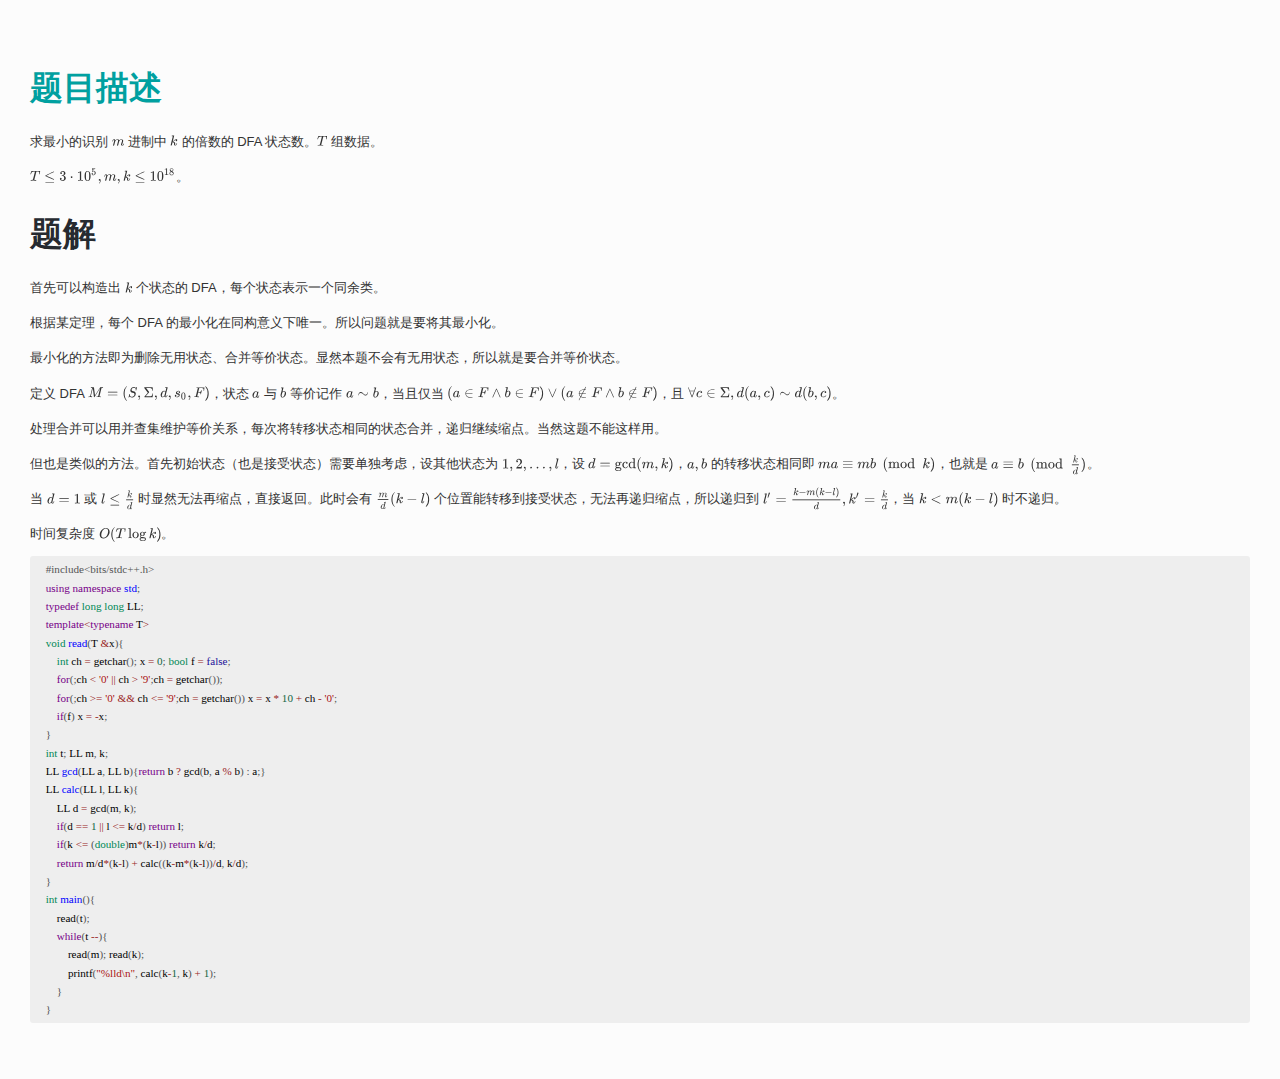
<file: Luogu4339.html>
<!doctype html>
<html>
<head>
<meta charset='UTF-8'><meta name='viewport' content='width=device-width initial-scale=1'>
<title>Luogu4339</title><link type="text/css" rel="stylesheet" href="./next.css">
</head>
<body class='typora-export os-windows'>
<div id='write'  class=''><h1><a name="题目描述httpswwwluogucomcnproblemp4339" class="md-header-anchor"></a><a href='https://www.luogu.com.cn/problem/P4339'><span>题目描述</span></a></h1><p><span>求最小的识别 </span><span class="MathJax_SVG" tabindex="-1" style="font-size: 100%; display: inline-block;"><svg xmlns:xlink="http://www.w3.org/1999/xlink" width="2.039ex" height="1.479ex" viewBox="0 -529.2 878 636.7" role="img" focusable="false" style="vertical-align: -0.25ex;"><defs><path stroke-width="0" id="E2-MJMATHI-6D" d="M21 287Q22 293 24 303T36 341T56 388T88 425T132 442T175 435T205 417T221 395T229 376L231 369Q231 367 232 367L243 378Q303 442 384 442Q401 442 415 440T441 433T460 423T475 411T485 398T493 385T497 373T500 364T502 357L510 367Q573 442 659 442Q713 442 746 415T780 336Q780 285 742 178T704 50Q705 36 709 31T724 26Q752 26 776 56T815 138Q818 149 821 151T837 153Q857 153 857 145Q857 144 853 130Q845 101 831 73T785 17T716 -10Q669 -10 648 17T627 73Q627 92 663 193T700 345Q700 404 656 404H651Q565 404 506 303L499 291L466 157Q433 26 428 16Q415 -11 385 -11Q372 -11 364 -4T353 8T350 18Q350 29 384 161L420 307Q423 322 423 345Q423 404 379 404H374Q288 404 229 303L222 291L189 157Q156 26 151 16Q138 -11 108 -11Q95 -11 87 -5T76 7T74 17Q74 30 112 181Q151 335 151 342Q154 357 154 369Q154 405 129 405Q107 405 92 377T69 316T57 280Q55 278 41 278H27Q21 284 21 287Z"></path></defs><g stroke="currentColor" fill="currentColor" stroke-width="0" transform="matrix(1 0 0 -1 0 0)"><use xlink:href="#E2-MJMATHI-6D" x="0" y="0"></use></g></svg></span><script type="math/tex">m</script><span> 进制中 </span><span class="MathJax_SVG" tabindex="-1" style="font-size: 100%; display: inline-block;"><svg xmlns:xlink="http://www.w3.org/1999/xlink" width="1.21ex" height="2.091ex" viewBox="0 -792.8 521 900.3" role="img" focusable="false" style="vertical-align: -0.25ex;"><defs><path stroke-width="0" id="E3-MJMATHI-6B" d="M121 647Q121 657 125 670T137 683Q138 683 209 688T282 694Q294 694 294 686Q294 679 244 477Q194 279 194 272Q213 282 223 291Q247 309 292 354T362 415Q402 442 438 442Q468 442 485 423T503 369Q503 344 496 327T477 302T456 291T438 288Q418 288 406 299T394 328Q394 353 410 369T442 390L458 393Q446 405 434 405H430Q398 402 367 380T294 316T228 255Q230 254 243 252T267 246T293 238T320 224T342 206T359 180T365 147Q365 130 360 106T354 66Q354 26 381 26Q429 26 459 145Q461 153 479 153H483Q499 153 499 144Q499 139 496 130Q455 -11 378 -11Q333 -11 305 15T277 90Q277 108 280 121T283 145Q283 167 269 183T234 206T200 217T182 220H180Q168 178 159 139T145 81T136 44T129 20T122 7T111 -2Q98 -11 83 -11Q66 -11 57 -1T48 16Q48 26 85 176T158 471L195 616Q196 629 188 632T149 637H144Q134 637 131 637T124 640T121 647Z"></path></defs><g stroke="currentColor" fill="currentColor" stroke-width="0" transform="matrix(1 0 0 -1 0 0)"><use xlink:href="#E3-MJMATHI-6B" x="0" y="0"></use></g></svg></span><script type="math/tex">k</script><span> 的倍数的 DFA 状态数。</span><span class="MathJax_SVG" tabindex="-1" style="font-size: 100%; display: inline-block;"><svg xmlns:xlink="http://www.w3.org/1999/xlink" width="1.635ex" height="1.846ex" viewBox="0 -740.1 704 794.8" role="img" focusable="false" style="vertical-align: -0.127ex;"><defs><path stroke-width="0" id="E4-MJMATHI-54" d="M40 437Q21 437 21 445Q21 450 37 501T71 602L88 651Q93 669 101 677H569H659Q691 677 697 676T704 667Q704 661 687 553T668 444Q668 437 649 437Q640 437 637 437T631 442L629 445Q629 451 635 490T641 551Q641 586 628 604T573 629Q568 630 515 631Q469 631 457 630T439 622Q438 621 368 343T298 60Q298 48 386 46Q418 46 427 45T436 36Q436 31 433 22Q429 4 424 1L422 0Q419 0 415 0Q410 0 363 1T228 2Q99 2 64 0H49Q43 6 43 9T45 27Q49 40 55 46H83H94Q174 46 189 55Q190 56 191 56Q196 59 201 76T241 233Q258 301 269 344Q339 619 339 625Q339 630 310 630H279Q212 630 191 624Q146 614 121 583T67 467Q60 445 57 441T43 437H40Z"></path></defs><g stroke="currentColor" fill="currentColor" stroke-width="0" transform="matrix(1 0 0 -1 0 0)"><use xlink:href="#E4-MJMATHI-54" x="0" y="0"></use></g></svg></span><script type="math/tex">T</script><span> 组数据。 </span></p><p><span class="MathJax_SVG" tabindex="-1" style="font-size: 100%; display: inline-block;"><svg xmlns:xlink="http://www.w3.org/1999/xlink" width="23.557ex" height="2.826ex" viewBox="0 -951 10142.5 1216.6" role="img" focusable="false" style="vertical-align: -0.617ex;"><defs><path stroke-width="0" id="E5-MJMATHI-54" d="M40 437Q21 437 21 445Q21 450 37 501T71 602L88 651Q93 669 101 677H569H659Q691 677 697 676T704 667Q704 661 687 553T668 444Q668 437 649 437Q640 437 637 437T631 442L629 445Q629 451 635 490T641 551Q641 586 628 604T573 629Q568 630 515 631Q469 631 457 630T439 622Q438 621 368 343T298 60Q298 48 386 46Q418 46 427 45T436 36Q436 31 433 22Q429 4 424 1L422 0Q419 0 415 0Q410 0 363 1T228 2Q99 2 64 0H49Q43 6 43 9T45 27Q49 40 55 46H83H94Q174 46 189 55Q190 56 191 56Q196 59 201 76T241 233Q258 301 269 344Q339 619 339 625Q339 630 310 630H279Q212 630 191 624Q146 614 121 583T67 467Q60 445 57 441T43 437H40Z"></path><path stroke-width="0" id="E5-MJMAIN-2264" d="M674 636Q682 636 688 630T694 615T687 601Q686 600 417 472L151 346L399 228Q687 92 691 87Q694 81 694 76Q694 58 676 56H670L382 192Q92 329 90 331Q83 336 83 348Q84 359 96 365Q104 369 382 500T665 634Q669 636 674 636ZM84 -118Q84 -108 99 -98H678Q694 -104 694 -118Q694 -130 679 -138H98Q84 -131 84 -118Z"></path><path stroke-width="0" id="E5-MJMAIN-33" d="M127 463Q100 463 85 480T69 524Q69 579 117 622T233 665Q268 665 277 664Q351 652 390 611T430 522Q430 470 396 421T302 350L299 348Q299 347 308 345T337 336T375 315Q457 262 457 175Q457 96 395 37T238 -22Q158 -22 100 21T42 130Q42 158 60 175T105 193Q133 193 151 175T169 130Q169 119 166 110T159 94T148 82T136 74T126 70T118 67L114 66Q165 21 238 21Q293 21 321 74Q338 107 338 175V195Q338 290 274 322Q259 328 213 329L171 330L168 332Q166 335 166 348Q166 366 174 366Q202 366 232 371Q266 376 294 413T322 525V533Q322 590 287 612Q265 626 240 626Q208 626 181 615T143 592T132 580H135Q138 579 143 578T153 573T165 566T175 555T183 540T186 520Q186 498 172 481T127 463Z"></path><path stroke-width="0" id="E5-MJMAIN-22C5" d="M78 250Q78 274 95 292T138 310Q162 310 180 294T199 251Q199 226 182 208T139 190T96 207T78 250Z"></path><path stroke-width="0" id="E5-MJMAIN-31" d="M213 578L200 573Q186 568 160 563T102 556H83V602H102Q149 604 189 617T245 641T273 663Q275 666 285 666Q294 666 302 660V361L303 61Q310 54 315 52T339 48T401 46H427V0H416Q395 3 257 3Q121 3 100 0H88V46H114Q136 46 152 46T177 47T193 50T201 52T207 57T213 61V578Z"></path><path stroke-width="0" id="E5-MJMAIN-30" d="M96 585Q152 666 249 666Q297 666 345 640T423 548Q460 465 460 320Q460 165 417 83Q397 41 362 16T301 -15T250 -22Q224 -22 198 -16T137 16T82 83Q39 165 39 320Q39 494 96 585ZM321 597Q291 629 250 629Q208 629 178 597Q153 571 145 525T137 333Q137 175 145 125T181 46Q209 16 250 16Q290 16 318 46Q347 76 354 130T362 333Q362 478 354 524T321 597Z"></path><path stroke-width="0" id="E5-MJMAIN-35" d="M164 157Q164 133 148 117T109 101H102Q148 22 224 22Q294 22 326 82Q345 115 345 210Q345 313 318 349Q292 382 260 382H254Q176 382 136 314Q132 307 129 306T114 304Q97 304 95 310Q93 314 93 485V614Q93 664 98 664Q100 666 102 666Q103 666 123 658T178 642T253 634Q324 634 389 662Q397 666 402 666Q410 666 410 648V635Q328 538 205 538Q174 538 149 544L139 546V374Q158 388 169 396T205 412T256 420Q337 420 393 355T449 201Q449 109 385 44T229 -22Q148 -22 99 32T50 154Q50 178 61 192T84 210T107 214Q132 214 148 197T164 157Z"></path><path stroke-width="0" id="E5-MJMAIN-2C" d="M78 35T78 60T94 103T137 121Q165 121 187 96T210 8Q210 -27 201 -60T180 -117T154 -158T130 -185T117 -194Q113 -194 104 -185T95 -172Q95 -168 106 -156T131 -126T157 -76T173 -3V9L172 8Q170 7 167 6T161 3T152 1T140 0Q113 0 96 17Z"></path><path stroke-width="0" id="E5-MJMATHI-6D" d="M21 287Q22 293 24 303T36 341T56 388T88 425T132 442T175 435T205 417T221 395T229 376L231 369Q231 367 232 367L243 378Q303 442 384 442Q401 442 415 440T441 433T460 423T475 411T485 398T493 385T497 373T500 364T502 357L510 367Q573 442 659 442Q713 442 746 415T780 336Q780 285 742 178T704 50Q705 36 709 31T724 26Q752 26 776 56T815 138Q818 149 821 151T837 153Q857 153 857 145Q857 144 853 130Q845 101 831 73T785 17T716 -10Q669 -10 648 17T627 73Q627 92 663 193T700 345Q700 404 656 404H651Q565 404 506 303L499 291L466 157Q433 26 428 16Q415 -11 385 -11Q372 -11 364 -4T353 8T350 18Q350 29 384 161L420 307Q423 322 423 345Q423 404 379 404H374Q288 404 229 303L222 291L189 157Q156 26 151 16Q138 -11 108 -11Q95 -11 87 -5T76 7T74 17Q74 30 112 181Q151 335 151 342Q154 357 154 369Q154 405 129 405Q107 405 92 377T69 316T57 280Q55 278 41 278H27Q21 284 21 287Z"></path><path stroke-width="0" id="E5-MJMATHI-6B" d="M121 647Q121 657 125 670T137 683Q138 683 209 688T282 694Q294 694 294 686Q294 679 244 477Q194 279 194 272Q213 282 223 291Q247 309 292 354T362 415Q402 442 438 442Q468 442 485 423T503 369Q503 344 496 327T477 302T456 291T438 288Q418 288 406 299T394 328Q394 353 410 369T442 390L458 393Q446 405 434 405H430Q398 402 367 380T294 316T228 255Q230 254 243 252T267 246T293 238T320 224T342 206T359 180T365 147Q365 130 360 106T354 66Q354 26 381 26Q429 26 459 145Q461 153 479 153H483Q499 153 499 144Q499 139 496 130Q455 -11 378 -11Q333 -11 305 15T277 90Q277 108 280 121T283 145Q283 167 269 183T234 206T200 217T182 220H180Q168 178 159 139T145 81T136 44T129 20T122 7T111 -2Q98 -11 83 -11Q66 -11 57 -1T48 16Q48 26 85 176T158 471L195 616Q196 629 188 632T149 637H144Q134 637 131 637T124 640T121 647Z"></path><path stroke-width="0" id="E5-MJMAIN-38" d="M70 417T70 494T124 618T248 666Q319 666 374 624T429 515Q429 485 418 459T392 417T361 389T335 371T324 363L338 354Q352 344 366 334T382 323Q457 264 457 174Q457 95 399 37T249 -22Q159 -22 101 29T43 155Q43 263 172 335L154 348Q133 361 127 368Q70 417 70 494ZM286 386L292 390Q298 394 301 396T311 403T323 413T334 425T345 438T355 454T364 471T369 491T371 513Q371 556 342 586T275 624Q268 625 242 625Q201 625 165 599T128 534Q128 511 141 492T167 463T217 431Q224 426 228 424L286 386ZM250 21Q308 21 350 55T392 137Q392 154 387 169T375 194T353 216T330 234T301 253T274 270Q260 279 244 289T218 306L210 311Q204 311 181 294T133 239T107 157Q107 98 150 60T250 21Z"></path></defs><g stroke="currentColor" fill="currentColor" stroke-width="0" transform="matrix(1 0 0 -1 0 0)"><use xlink:href="#E5-MJMATHI-54" x="0" y="0"></use><use xlink:href="#E5-MJMAIN-2264" x="981" y="0"></use><use xlink:href="#E5-MJMAIN-33" x="2037" y="0"></use><use xlink:href="#E5-MJMAIN-22C5" x="2759" y="0"></use><g transform="translate(3260,0)"><use xlink:href="#E5-MJMAIN-31"></use><use xlink:href="#E5-MJMAIN-30" x="500" y="0"></use><use transform="scale(0.707)" xlink:href="#E5-MJMAIN-35" x="1414" y="555"></use></g><use xlink:href="#E5-MJMAIN-2C" x="4713" y="0"></use><use xlink:href="#E5-MJMATHI-6D" x="5158" y="0"></use><use xlink:href="#E5-MJMAIN-2C" x="6036" y="0"></use><use xlink:href="#E5-MJMATHI-6B" x="6480" y="0"></use><use xlink:href="#E5-MJMAIN-2264" x="7279" y="0"></use><g transform="translate(8335,0)"><use xlink:href="#E5-MJMAIN-31"></use><use xlink:href="#E5-MJMAIN-30" x="500" y="0"></use><g transform="translate(1000,392)"><use transform="scale(0.707)" xlink:href="#E5-MJMAIN-31"></use><use transform="scale(0.707)" xlink:href="#E5-MJMAIN-38" x="500" y="0"></use></g></g></g></svg></span><script type="math/tex">T\le3\cdot 10^5,m,k\le 10^{18}</script><span>。</span></p><h1><a name="题解" class="md-header-anchor"></a><span>题解</span></h1><p><span>首先可以构造出 </span><span class="MathJax_SVG" tabindex="-1" style="font-size: 100%; display: inline-block;"><svg xmlns:xlink="http://www.w3.org/1999/xlink" width="1.21ex" height="2.091ex" viewBox="0 -792.8 521 900.3" role="img" focusable="false" style="vertical-align: -0.25ex;"><defs><path stroke-width="0" id="E3-MJMATHI-6B" d="M121 647Q121 657 125 670T137 683Q138 683 209 688T282 694Q294 694 294 686Q294 679 244 477Q194 279 194 272Q213 282 223 291Q247 309 292 354T362 415Q402 442 438 442Q468 442 485 423T503 369Q503 344 496 327T477 302T456 291T438 288Q418 288 406 299T394 328Q394 353 410 369T442 390L458 393Q446 405 434 405H430Q398 402 367 380T294 316T228 255Q230 254 243 252T267 246T293 238T320 224T342 206T359 180T365 147Q365 130 360 106T354 66Q354 26 381 26Q429 26 459 145Q461 153 479 153H483Q499 153 499 144Q499 139 496 130Q455 -11 378 -11Q333 -11 305 15T277 90Q277 108 280 121T283 145Q283 167 269 183T234 206T200 217T182 220H180Q168 178 159 139T145 81T136 44T129 20T122 7T111 -2Q98 -11 83 -11Q66 -11 57 -1T48 16Q48 26 85 176T158 471L195 616Q196 629 188 632T149 637H144Q134 637 131 637T124 640T121 647Z"></path></defs><g stroke="currentColor" fill="currentColor" stroke-width="0" transform="matrix(1 0 0 -1 0 0)"><use xlink:href="#E3-MJMATHI-6B" x="0" y="0"></use></g></svg></span><script type="math/tex">k</script><span> 个状态的 DFA，每个状态表示一个同余类。</span></p><p><span>根据某定理，每个 DFA 的最小化在同构意义下唯一。所以问题就是要将其最小化。</span></p><p><span>最小化的方法即为删除无用状态、合并等价状态。显然本题不会有无用状态，所以就是要合并等价状态。</span></p><p><span>定义 DFA </span><span class="MathJax_SVG" tabindex="-1" style="font-size: 100%; display: inline-block;"><svg xmlns:xlink="http://www.w3.org/1999/xlink" width="19.748ex" height="2.703ex" viewBox="0 -845.5 8502.8 1163.9" role="img" focusable="false" style="vertical-align: -0.739ex;"><defs><path stroke-width="0" id="E6-MJMATHI-4D" d="M289 629Q289 635 232 637Q208 637 201 638T194 648Q194 649 196 659Q197 662 198 666T199 671T201 676T203 679T207 681T212 683T220 683T232 684Q238 684 262 684T307 683Q386 683 398 683T414 678Q415 674 451 396L487 117L510 154Q534 190 574 254T662 394Q837 673 839 675Q840 676 842 678T846 681L852 683H948Q965 683 988 683T1017 684Q1051 684 1051 673Q1051 668 1048 656T1045 643Q1041 637 1008 637Q968 636 957 634T939 623Q936 618 867 340T797 59Q797 55 798 54T805 50T822 48T855 46H886Q892 37 892 35Q892 19 885 5Q880 0 869 0Q864 0 828 1T736 2Q675 2 644 2T609 1Q592 1 592 11Q592 13 594 25Q598 41 602 43T625 46Q652 46 685 49Q699 52 704 61Q706 65 742 207T813 490T848 631L654 322Q458 10 453 5Q451 4 449 3Q444 0 433 0Q418 0 415 7Q413 11 374 317L335 624L267 354Q200 88 200 79Q206 46 272 46H282Q288 41 289 37T286 19Q282 3 278 1Q274 0 267 0Q265 0 255 0T221 1T157 2Q127 2 95 1T58 0Q43 0 39 2T35 11Q35 13 38 25T43 40Q45 46 65 46Q135 46 154 86Q158 92 223 354T289 629Z"></path><path stroke-width="0" id="E6-MJMAIN-3D" d="M56 347Q56 360 70 367H707Q722 359 722 347Q722 336 708 328L390 327H72Q56 332 56 347ZM56 153Q56 168 72 173H708Q722 163 722 153Q722 140 707 133H70Q56 140 56 153Z"></path><path stroke-width="0" id="E6-MJMAIN-28" d="M94 250Q94 319 104 381T127 488T164 576T202 643T244 695T277 729T302 750H315H319Q333 750 333 741Q333 738 316 720T275 667T226 581T184 443T167 250T184 58T225 -81T274 -167T316 -220T333 -241Q333 -250 318 -250H315H302L274 -226Q180 -141 137 -14T94 250Z"></path><path stroke-width="0" id="E6-MJMATHI-53" d="M308 24Q367 24 416 76T466 197Q466 260 414 284Q308 311 278 321T236 341Q176 383 176 462Q176 523 208 573T273 648Q302 673 343 688T407 704H418H425Q521 704 564 640Q565 640 577 653T603 682T623 704Q624 704 627 704T632 705Q645 705 645 698T617 577T585 459T569 456Q549 456 549 465Q549 471 550 475Q550 478 551 494T553 520Q553 554 544 579T526 616T501 641Q465 662 419 662Q362 662 313 616T263 510Q263 480 278 458T319 427Q323 425 389 408T456 390Q490 379 522 342T554 242Q554 216 546 186Q541 164 528 137T492 78T426 18T332 -20Q320 -22 298 -22Q199 -22 144 33L134 44L106 13Q83 -14 78 -18T65 -22Q52 -22 52 -14Q52 -11 110 221Q112 227 130 227H143Q149 221 149 216Q149 214 148 207T144 186T142 153Q144 114 160 87T203 47T255 29T308 24Z"></path><path stroke-width="0" id="E6-MJMAIN-2C" d="M78 35T78 60T94 103T137 121Q165 121 187 96T210 8Q210 -27 201 -60T180 -117T154 -158T130 -185T117 -194Q113 -194 104 -185T95 -172Q95 -168 106 -156T131 -126T157 -76T173 -3V9L172 8Q170 7 167 6T161 3T152 1T140 0Q113 0 96 17Z"></path><path stroke-width="0" id="E6-MJMAIN-3A3" d="M666 247Q664 244 652 126T638 4V0H351Q131 0 95 0T57 5V6Q54 12 57 17L73 36Q89 54 121 90T182 159L305 299L56 644L55 658Q55 677 60 681Q63 683 351 683H638V679Q640 674 652 564T666 447V443H626V447Q618 505 604 543T559 605Q529 626 478 631T333 637H294H189L293 494Q314 465 345 422Q400 346 400 340Q400 338 399 337L154 57Q407 57 428 58Q476 60 508 68T551 83T575 103Q595 125 608 162T624 225L626 251H666V247Z"></path><path stroke-width="0" id="E6-MJMATHI-64" d="M366 683Q367 683 438 688T511 694Q523 694 523 686Q523 679 450 384T375 83T374 68Q374 26 402 26Q411 27 422 35Q443 55 463 131Q469 151 473 152Q475 153 483 153H487H491Q506 153 506 145Q506 140 503 129Q490 79 473 48T445 8T417 -8Q409 -10 393 -10Q359 -10 336 5T306 36L300 51Q299 52 296 50Q294 48 292 46Q233 -10 172 -10Q117 -10 75 30T33 157Q33 205 53 255T101 341Q148 398 195 420T280 442Q336 442 364 400Q369 394 369 396Q370 400 396 505T424 616Q424 629 417 632T378 637H357Q351 643 351 645T353 664Q358 683 366 683ZM352 326Q329 405 277 405Q242 405 210 374T160 293Q131 214 119 129Q119 126 119 118T118 106Q118 61 136 44T179 26Q233 26 290 98L298 109L352 326Z"></path><path stroke-width="0" id="E6-MJMATHI-73" d="M131 289Q131 321 147 354T203 415T300 442Q362 442 390 415T419 355Q419 323 402 308T364 292Q351 292 340 300T328 326Q328 342 337 354T354 372T367 378Q368 378 368 379Q368 382 361 388T336 399T297 405Q249 405 227 379T204 326Q204 301 223 291T278 274T330 259Q396 230 396 163Q396 135 385 107T352 51T289 7T195 -10Q118 -10 86 19T53 87Q53 126 74 143T118 160Q133 160 146 151T160 120Q160 94 142 76T111 58Q109 57 108 57T107 55Q108 52 115 47T146 34T201 27Q237 27 263 38T301 66T318 97T323 122Q323 150 302 164T254 181T195 196T148 231Q131 256 131 289Z"></path><path stroke-width="0" id="E6-MJMAIN-30" d="M96 585Q152 666 249 666Q297 666 345 640T423 548Q460 465 460 320Q460 165 417 83Q397 41 362 16T301 -15T250 -22Q224 -22 198 -16T137 16T82 83Q39 165 39 320Q39 494 96 585ZM321 597Q291 629 250 629Q208 629 178 597Q153 571 145 525T137 333Q137 175 145 125T181 46Q209 16 250 16Q290 16 318 46Q347 76 354 130T362 333Q362 478 354 524T321 597Z"></path><path stroke-width="0" id="E6-MJMATHI-46" d="M48 1Q31 1 31 11Q31 13 34 25Q38 41 42 43T65 46Q92 46 125 49Q139 52 144 61Q146 66 215 342T285 622Q285 629 281 629Q273 632 228 634H197Q191 640 191 642T193 659Q197 676 203 680H742Q749 676 749 669Q749 664 736 557T722 447Q720 440 702 440H690Q683 445 683 453Q683 454 686 477T689 530Q689 560 682 579T663 610T626 626T575 633T503 634H480Q398 633 393 631Q388 629 386 623Q385 622 352 492L320 363H375Q378 363 398 363T426 364T448 367T472 374T489 386Q502 398 511 419T524 457T529 475Q532 480 548 480H560Q567 475 567 470Q567 467 536 339T502 207Q500 200 482 200H470Q463 206 463 212Q463 215 468 234T473 274Q473 303 453 310T364 317H309L277 190Q245 66 245 60Q245 46 334 46H359Q365 40 365 39T363 19Q359 6 353 0H336Q295 2 185 2Q120 2 86 2T48 1Z"></path><path stroke-width="0" id="E6-MJMAIN-29" d="M60 749L64 750Q69 750 74 750H86L114 726Q208 641 251 514T294 250Q294 182 284 119T261 12T224 -76T186 -143T145 -194T113 -227T90 -246Q87 -249 86 -250H74Q66 -250 63 -250T58 -247T55 -238Q56 -237 66 -225Q221 -64 221 250T66 725Q56 737 55 738Q55 746 60 749Z"></path></defs><g stroke="currentColor" fill="currentColor" stroke-width="0" transform="matrix(1 0 0 -1 0 0)"><use xlink:href="#E6-MJMATHI-4D" x="0" y="0"></use><use xlink:href="#E6-MJMAIN-3D" x="1328" y="0"></use><use xlink:href="#E6-MJMAIN-28" x="2384" y="0"></use><use xlink:href="#E6-MJMATHI-53" x="2773" y="0"></use><use xlink:href="#E6-MJMAIN-2C" x="3418" y="0"></use><use xlink:href="#E6-MJMAIN-3A3" x="3863" y="0"></use><use xlink:href="#E6-MJMAIN-2C" x="4585" y="0"></use><use xlink:href="#E6-MJMATHI-64" x="5029" y="0"></use><use xlink:href="#E6-MJMAIN-2C" x="5552" y="0"></use><g transform="translate(5997,0)"><use xlink:href="#E6-MJMATHI-73" x="0" y="0"></use><use transform="scale(0.707)" xlink:href="#E6-MJMAIN-30" x="663" y="-213"></use></g><use xlink:href="#E6-MJMAIN-2C" x="6920" y="0"></use><use xlink:href="#E6-MJMATHI-46" x="7364" y="0"></use><use xlink:href="#E6-MJMAIN-29" x="8113" y="0"></use></g></svg></span><script type="math/tex">M=(S,\Sigma,d,s_0,F)</script><span>，状态 </span><span class="MathJax_SVG" tabindex="-1" style="font-size: 100%; display: inline-block;"><svg xmlns:xlink="http://www.w3.org/1999/xlink" width="1.229ex" height="1.479ex" viewBox="0 -529.2 529 636.7" role="img" focusable="false" style="vertical-align: -0.25ex;"><defs><path stroke-width="0" id="E7-MJMATHI-61" d="M33 157Q33 258 109 349T280 441Q331 441 370 392Q386 422 416 422Q429 422 439 414T449 394Q449 381 412 234T374 68Q374 43 381 35T402 26Q411 27 422 35Q443 55 463 131Q469 151 473 152Q475 153 483 153H487Q506 153 506 144Q506 138 501 117T481 63T449 13Q436 0 417 -8Q409 -10 393 -10Q359 -10 336 5T306 36L300 51Q299 52 296 50Q294 48 292 46Q233 -10 172 -10Q117 -10 75 30T33 157ZM351 328Q351 334 346 350T323 385T277 405Q242 405 210 374T160 293Q131 214 119 129Q119 126 119 118T118 106Q118 61 136 44T179 26Q217 26 254 59T298 110Q300 114 325 217T351 328Z"></path></defs><g stroke="currentColor" fill="currentColor" stroke-width="0" transform="matrix(1 0 0 -1 0 0)"><use xlink:href="#E7-MJMATHI-61" x="0" y="0"></use></g></svg></span><script type="math/tex">a</script><span> 与 </span><span class="MathJax_SVG" tabindex="-1" style="font-size: 100%; display: inline-block;"><svg xmlns:xlink="http://www.w3.org/1999/xlink" width="0.996ex" height="2.091ex" viewBox="0 -792.8 429 900.3" role="img" focusable="false" style="vertical-align: -0.25ex;"><defs><path stroke-width="0" id="E8-MJMATHI-62" d="M73 647Q73 657 77 670T89 683Q90 683 161 688T234 694Q246 694 246 685T212 542Q204 508 195 472T180 418L176 399Q176 396 182 402Q231 442 283 442Q345 442 383 396T422 280Q422 169 343 79T173 -11Q123 -11 82 27T40 150V159Q40 180 48 217T97 414Q147 611 147 623T109 637Q104 637 101 637H96Q86 637 83 637T76 640T73 647ZM336 325V331Q336 405 275 405Q258 405 240 397T207 376T181 352T163 330L157 322L136 236Q114 150 114 114Q114 66 138 42Q154 26 178 26Q211 26 245 58Q270 81 285 114T318 219Q336 291 336 325Z"></path></defs><g stroke="currentColor" fill="currentColor" stroke-width="0" transform="matrix(1 0 0 -1 0 0)"><use xlink:href="#E8-MJMATHI-62" x="0" y="0"></use></g></svg></span><script type="math/tex">b</script><span> 等价记作 </span><span class="MathJax_SVG" tabindex="-1" style="font-size: 100%; display: inline-block;"><svg xmlns:xlink="http://www.w3.org/1999/xlink" width="5.322ex" height="2.091ex" viewBox="0 -792.8 2291.6 900.3" role="img" focusable="false" style="vertical-align: -0.25ex;"><defs><path stroke-width="0" id="E9-MJMATHI-61" d="M33 157Q33 258 109 349T280 441Q331 441 370 392Q386 422 416 422Q429 422 439 414T449 394Q449 381 412 234T374 68Q374 43 381 35T402 26Q411 27 422 35Q443 55 463 131Q469 151 473 152Q475 153 483 153H487Q506 153 506 144Q506 138 501 117T481 63T449 13Q436 0 417 -8Q409 -10 393 -10Q359 -10 336 5T306 36L300 51Q299 52 296 50Q294 48 292 46Q233 -10 172 -10Q117 -10 75 30T33 157ZM351 328Q351 334 346 350T323 385T277 405Q242 405 210 374T160 293Q131 214 119 129Q119 126 119 118T118 106Q118 61 136 44T179 26Q217 26 254 59T298 110Q300 114 325 217T351 328Z"></path><path stroke-width="0" id="E9-MJMAIN-223C" d="M55 166Q55 241 101 304T222 367Q260 367 296 349T362 304T421 252T484 208T554 189Q616 189 655 236T694 338Q694 350 698 358T708 367Q722 367 722 334Q722 260 677 197T562 134H554Q517 134 481 152T414 196T355 248T292 293T223 311Q179 311 145 286Q109 257 96 218T80 156T69 133Q55 133 55 166Z"></path><path stroke-width="0" id="E9-MJMATHI-62" d="M73 647Q73 657 77 670T89 683Q90 683 161 688T234 694Q246 694 246 685T212 542Q204 508 195 472T180 418L176 399Q176 396 182 402Q231 442 283 442Q345 442 383 396T422 280Q422 169 343 79T173 -11Q123 -11 82 27T40 150V159Q40 180 48 217T97 414Q147 611 147 623T109 637Q104 637 101 637H96Q86 637 83 637T76 640T73 647ZM336 325V331Q336 405 275 405Q258 405 240 397T207 376T181 352T163 330L157 322L136 236Q114 150 114 114Q114 66 138 42Q154 26 178 26Q211 26 245 58Q270 81 285 114T318 219Q336 291 336 325Z"></path></defs><g stroke="currentColor" fill="currentColor" stroke-width="0" transform="matrix(1 0 0 -1 0 0)"><use xlink:href="#E9-MJMATHI-61" x="0" y="0"></use><use xlink:href="#E9-MJMAIN-223C" x="806" y="0"></use><use xlink:href="#E9-MJMATHI-62" x="1862" y="0"></use></g></svg></span><script type="math/tex">a\sim b</script><span>，当且仅当 </span><span class="MathJax_SVG" tabindex="-1" style="font-size: 100%; display: inline-block;"><svg xmlns:xlink="http://www.w3.org/1999/xlink" width="34.125ex" height="2.703ex" viewBox="0 -845.5 14692.6 1163.9" role="img" focusable="false" style="vertical-align: -0.739ex;"><defs><path stroke-width="0" id="E10-MJMAIN-28" d="M94 250Q94 319 104 381T127 488T164 576T202 643T244 695T277 729T302 750H315H319Q333 750 333 741Q333 738 316 720T275 667T226 581T184 443T167 250T184 58T225 -81T274 -167T316 -220T333 -241Q333 -250 318 -250H315H302L274 -226Q180 -141 137 -14T94 250Z"></path><path stroke-width="0" id="E10-MJMATHI-61" d="M33 157Q33 258 109 349T280 441Q331 441 370 392Q386 422 416 422Q429 422 439 414T449 394Q449 381 412 234T374 68Q374 43 381 35T402 26Q411 27 422 35Q443 55 463 131Q469 151 473 152Q475 153 483 153H487Q506 153 506 144Q506 138 501 117T481 63T449 13Q436 0 417 -8Q409 -10 393 -10Q359 -10 336 5T306 36L300 51Q299 52 296 50Q294 48 292 46Q233 -10 172 -10Q117 -10 75 30T33 157ZM351 328Q351 334 346 350T323 385T277 405Q242 405 210 374T160 293Q131 214 119 129Q119 126 119 118T118 106Q118 61 136 44T179 26Q217 26 254 59T298 110Q300 114 325 217T351 328Z"></path><path stroke-width="0" id="E10-MJMAIN-2208" d="M84 250Q84 372 166 450T360 539Q361 539 377 539T419 540T469 540H568Q583 532 583 520Q583 511 570 501L466 500Q355 499 329 494Q280 482 242 458T183 409T147 354T129 306T124 272V270H568Q583 262 583 250T568 230H124V228Q124 207 134 177T167 112T231 48T328 7Q355 1 466 0H570Q583 -10 583 -20Q583 -32 568 -40H471Q464 -40 446 -40T417 -41Q262 -41 172 45Q84 127 84 250Z"></path><path stroke-width="0" id="E10-MJMATHI-46" d="M48 1Q31 1 31 11Q31 13 34 25Q38 41 42 43T65 46Q92 46 125 49Q139 52 144 61Q146 66 215 342T285 622Q285 629 281 629Q273 632 228 634H197Q191 640 191 642T193 659Q197 676 203 680H742Q749 676 749 669Q749 664 736 557T722 447Q720 440 702 440H690Q683 445 683 453Q683 454 686 477T689 530Q689 560 682 579T663 610T626 626T575 633T503 634H480Q398 633 393 631Q388 629 386 623Q385 622 352 492L320 363H375Q378 363 398 363T426 364T448 367T472 374T489 386Q502 398 511 419T524 457T529 475Q532 480 548 480H560Q567 475 567 470Q567 467 536 339T502 207Q500 200 482 200H470Q463 206 463 212Q463 215 468 234T473 274Q473 303 453 310T364 317H309L277 190Q245 66 245 60Q245 46 334 46H359Q365 40 365 39T363 19Q359 6 353 0H336Q295 2 185 2Q120 2 86 2T48 1Z"></path><path stroke-width="0" id="E10-MJMAIN-2227" d="M318 591Q325 598 333 598Q344 598 348 591Q349 590 414 445T545 151T611 -4Q609 -22 591 -22Q588 -22 586 -21T581 -20T577 -17T575 -13T572 -9T570 -4L333 528L96 -4Q87 -20 80 -21Q78 -22 75 -22Q57 -22 55 -4Q55 2 120 150T251 444T318 591Z"></path><path stroke-width="0" id="E10-MJMATHI-62" d="M73 647Q73 657 77 670T89 683Q90 683 161 688T234 694Q246 694 246 685T212 542Q204 508 195 472T180 418L176 399Q176 396 182 402Q231 442 283 442Q345 442 383 396T422 280Q422 169 343 79T173 -11Q123 -11 82 27T40 150V159Q40 180 48 217T97 414Q147 611 147 623T109 637Q104 637 101 637H96Q86 637 83 637T76 640T73 647ZM336 325V331Q336 405 275 405Q258 405 240 397T207 376T181 352T163 330L157 322L136 236Q114 150 114 114Q114 66 138 42Q154 26 178 26Q211 26 245 58Q270 81 285 114T318 219Q336 291 336 325Z"></path><path stroke-width="0" id="E10-MJMAIN-29" d="M60 749L64 750Q69 750 74 750H86L114 726Q208 641 251 514T294 250Q294 182 284 119T261 12T224 -76T186 -143T145 -194T113 -227T90 -246Q87 -249 86 -250H74Q66 -250 63 -250T58 -247T55 -238Q56 -237 66 -225Q221 -64 221 250T66 725Q56 737 55 738Q55 746 60 749Z"></path><path stroke-width="0" id="E10-MJMAIN-2228" d="M55 580Q56 587 61 592T75 598Q86 598 96 580L333 48L570 580Q579 596 586 597Q588 598 591 598Q609 598 611 580Q611 574 546 426T415 132T348 -15Q343 -22 333 -22T318 -15Q317 -14 252 131T121 425T55 580Z"></path><path stroke-width="0" id="E10-MJMAIN-2209" d="M196 25Q84 109 84 250Q84 372 166 450T360 539Q361 539 375 539T413 540T460 540L547 707Q550 716 563 716Q570 716 575 712T581 703T583 696T505 540H568Q583 532 583 520Q583 511 570 501L484 500L366 270H568Q583 262 583 250T568 230H346L247 38Q284 16 328 7Q355 1 466 0H570Q583 -10 583 -20Q583 -32 568 -40H471Q464 -40 447 -40T419 -41Q304 -41 228 3Q117 -211 115 -212Q111 -215 104 -215T92 -212T86 -204T84 -197Q84 -190 89 -183L196 25ZM214 61L301 230H124V228Q124 196 147 147T214 61ZM321 270L440 500Q353 499 329 494Q280 482 242 458T183 409T147 354T129 306T124 272V270H321Z"></path></defs><g stroke="currentColor" fill="currentColor" stroke-width="0" transform="matrix(1 0 0 -1 0 0)"><use xlink:href="#E10-MJMAIN-28" x="0" y="0"></use><use xlink:href="#E10-MJMATHI-61" x="389" y="0"></use><use xlink:href="#E10-MJMAIN-2208" x="1195" y="0"></use><use xlink:href="#E10-MJMATHI-46" x="2140" y="0"></use><use xlink:href="#E10-MJMAIN-2227" x="3111" y="0"></use><use xlink:href="#E10-MJMATHI-62" x="4001" y="0"></use><use xlink:href="#E10-MJMAIN-2208" x="4707" y="0"></use><use xlink:href="#E10-MJMATHI-46" x="5652" y="0"></use><use xlink:href="#E10-MJMAIN-29" x="6401" y="0"></use><use xlink:href="#E10-MJMAIN-2228" x="7012" y="0"></use><use xlink:href="#E10-MJMAIN-28" x="7902" y="0"></use><use xlink:href="#E10-MJMATHI-61" x="8291" y="0"></use><use xlink:href="#E10-MJMAIN-2209" x="9097" y="0"></use><use xlink:href="#E10-MJMATHI-46" x="10042" y="0"></use><use xlink:href="#E10-MJMAIN-2227" x="11013" y="0"></use><use xlink:href="#E10-MJMATHI-62" x="11903" y="0"></use><use xlink:href="#E10-MJMAIN-2209" x="12609" y="0"></use><use xlink:href="#E10-MJMATHI-46" x="13554" y="0"></use><use xlink:href="#E10-MJMAIN-29" x="14303" y="0"></use></g></svg></span><script type="math/tex">(a\in F\land b\in F)\lor(a\notin F\land b\notin F)</script><span>，且 </span><span class="MathJax_SVG" tabindex="-1" style="font-size: 100%; display: inline-block;"><svg xmlns:xlink="http://www.w3.org/1999/xlink" width="23.289ex" height="2.703ex" viewBox="0 -845.5 10027.1 1163.9" role="img" focusable="false" style="vertical-align: -0.739ex;"><defs><path stroke-width="0" id="E11-MJMAIN-2200" d="M0 673Q0 684 7 689T20 694Q32 694 38 680T82 567L126 451H430L473 566Q483 593 494 622T512 668T519 685Q524 694 538 694Q556 692 556 674Q556 670 426 329T293 -15Q288 -22 278 -22T263 -15Q260 -11 131 328T0 673ZM414 410Q414 411 278 411T142 410L278 55L414 410Z"></path><path stroke-width="0" id="E11-MJMATHI-63" d="M34 159Q34 268 120 355T306 442Q362 442 394 418T427 355Q427 326 408 306T360 285Q341 285 330 295T319 325T330 359T352 380T366 386H367Q367 388 361 392T340 400T306 404Q276 404 249 390Q228 381 206 359Q162 315 142 235T121 119Q121 73 147 50Q169 26 205 26H209Q321 26 394 111Q403 121 406 121Q410 121 419 112T429 98T420 83T391 55T346 25T282 0T202 -11Q127 -11 81 37T34 159Z"></path><path stroke-width="0" id="E11-MJMAIN-2208" d="M84 250Q84 372 166 450T360 539Q361 539 377 539T419 540T469 540H568Q583 532 583 520Q583 511 570 501L466 500Q355 499 329 494Q280 482 242 458T183 409T147 354T129 306T124 272V270H568Q583 262 583 250T568 230H124V228Q124 207 134 177T167 112T231 48T328 7Q355 1 466 0H570Q583 -10 583 -20Q583 -32 568 -40H471Q464 -40 446 -40T417 -41Q262 -41 172 45Q84 127 84 250Z"></path><path stroke-width="0" id="E11-MJMAIN-3A3" d="M666 247Q664 244 652 126T638 4V0H351Q131 0 95 0T57 5V6Q54 12 57 17L73 36Q89 54 121 90T182 159L305 299L56 644L55 658Q55 677 60 681Q63 683 351 683H638V679Q640 674 652 564T666 447V443H626V447Q618 505 604 543T559 605Q529 626 478 631T333 637H294H189L293 494Q314 465 345 422Q400 346 400 340Q400 338 399 337L154 57Q407 57 428 58Q476 60 508 68T551 83T575 103Q595 125 608 162T624 225L626 251H666V247Z"></path><path stroke-width="0" id="E11-MJMAIN-2C" d="M78 35T78 60T94 103T137 121Q165 121 187 96T210 8Q210 -27 201 -60T180 -117T154 -158T130 -185T117 -194Q113 -194 104 -185T95 -172Q95 -168 106 -156T131 -126T157 -76T173 -3V9L172 8Q170 7 167 6T161 3T152 1T140 0Q113 0 96 17Z"></path><path stroke-width="0" id="E11-MJMATHI-64" d="M366 683Q367 683 438 688T511 694Q523 694 523 686Q523 679 450 384T375 83T374 68Q374 26 402 26Q411 27 422 35Q443 55 463 131Q469 151 473 152Q475 153 483 153H487H491Q506 153 506 145Q506 140 503 129Q490 79 473 48T445 8T417 -8Q409 -10 393 -10Q359 -10 336 5T306 36L300 51Q299 52 296 50Q294 48 292 46Q233 -10 172 -10Q117 -10 75 30T33 157Q33 205 53 255T101 341Q148 398 195 420T280 442Q336 442 364 400Q369 394 369 396Q370 400 396 505T424 616Q424 629 417 632T378 637H357Q351 643 351 645T353 664Q358 683 366 683ZM352 326Q329 405 277 405Q242 405 210 374T160 293Q131 214 119 129Q119 126 119 118T118 106Q118 61 136 44T179 26Q233 26 290 98L298 109L352 326Z"></path><path stroke-width="0" id="E11-MJMAIN-28" d="M94 250Q94 319 104 381T127 488T164 576T202 643T244 695T277 729T302 750H315H319Q333 750 333 741Q333 738 316 720T275 667T226 581T184 443T167 250T184 58T225 -81T274 -167T316 -220T333 -241Q333 -250 318 -250H315H302L274 -226Q180 -141 137 -14T94 250Z"></path><path stroke-width="0" id="E11-MJMATHI-61" d="M33 157Q33 258 109 349T280 441Q331 441 370 392Q386 422 416 422Q429 422 439 414T449 394Q449 381 412 234T374 68Q374 43 381 35T402 26Q411 27 422 35Q443 55 463 131Q469 151 473 152Q475 153 483 153H487Q506 153 506 144Q506 138 501 117T481 63T449 13Q436 0 417 -8Q409 -10 393 -10Q359 -10 336 5T306 36L300 51Q299 52 296 50Q294 48 292 46Q233 -10 172 -10Q117 -10 75 30T33 157ZM351 328Q351 334 346 350T323 385T277 405Q242 405 210 374T160 293Q131 214 119 129Q119 126 119 118T118 106Q118 61 136 44T179 26Q217 26 254 59T298 110Q300 114 325 217T351 328Z"></path><path stroke-width="0" id="E11-MJMAIN-29" d="M60 749L64 750Q69 750 74 750H86L114 726Q208 641 251 514T294 250Q294 182 284 119T261 12T224 -76T186 -143T145 -194T113 -227T90 -246Q87 -249 86 -250H74Q66 -250 63 -250T58 -247T55 -238Q56 -237 66 -225Q221 -64 221 250T66 725Q56 737 55 738Q55 746 60 749Z"></path><path stroke-width="0" id="E11-MJMAIN-223C" d="M55 166Q55 241 101 304T222 367Q260 367 296 349T362 304T421 252T484 208T554 189Q616 189 655 236T694 338Q694 350 698 358T708 367Q722 367 722 334Q722 260 677 197T562 134H554Q517 134 481 152T414 196T355 248T292 293T223 311Q179 311 145 286Q109 257 96 218T80 156T69 133Q55 133 55 166Z"></path><path stroke-width="0" id="E11-MJMATHI-62" d="M73 647Q73 657 77 670T89 683Q90 683 161 688T234 694Q246 694 246 685T212 542Q204 508 195 472T180 418L176 399Q176 396 182 402Q231 442 283 442Q345 442 383 396T422 280Q422 169 343 79T173 -11Q123 -11 82 27T40 150V159Q40 180 48 217T97 414Q147 611 147 623T109 637Q104 637 101 637H96Q86 637 83 637T76 640T73 647ZM336 325V331Q336 405 275 405Q258 405 240 397T207 376T181 352T163 330L157 322L136 236Q114 150 114 114Q114 66 138 42Q154 26 178 26Q211 26 245 58Q270 81 285 114T318 219Q336 291 336 325Z"></path></defs><g stroke="currentColor" fill="currentColor" stroke-width="0" transform="matrix(1 0 0 -1 0 0)"><use xlink:href="#E11-MJMAIN-2200" x="0" y="0"></use><use xlink:href="#E11-MJMATHI-63" x="556" y="0"></use><use xlink:href="#E11-MJMAIN-2208" x="1266" y="0"></use><use xlink:href="#E11-MJMAIN-3A3" x="2211" y="0"></use><use xlink:href="#E11-MJMAIN-2C" x="2933" y="0"></use><use xlink:href="#E11-MJMATHI-64" x="3378" y="0"></use><use xlink:href="#E11-MJMAIN-28" x="3901" y="0"></use><use xlink:href="#E11-MJMATHI-61" x="4290" y="0"></use><use xlink:href="#E11-MJMAIN-2C" x="4819" y="0"></use><use xlink:href="#E11-MJMATHI-63" x="5263" y="0"></use><use xlink:href="#E11-MJMAIN-29" x="5696" y="0"></use><use xlink:href="#E11-MJMAIN-223C" x="6363" y="0"></use><use xlink:href="#E11-MJMATHI-64" x="7419" y="0"></use><use xlink:href="#E11-MJMAIN-28" x="7942" y="0"></use><use xlink:href="#E11-MJMATHI-62" x="8331" y="0"></use><use xlink:href="#E11-MJMAIN-2C" x="8760" y="0"></use><use xlink:href="#E11-MJMATHI-63" x="9205" y="0"></use><use xlink:href="#E11-MJMAIN-29" x="9638" y="0"></use></g></svg></span><script type="math/tex">\forall c\in\Sigma,d(a,c)\sim d(b,c)</script><span>。</span></p><p><span>处理合并可以用并查集维护等价关系，每次将转移状态相同的状态合并，递归继续缩点。当然这题不能这样用。</span></p><p><span>但也是类似的方法。首先初始状态（也是接受状态）需要单独考虑，设其他状态为 </span><span class="MathJax_SVG" tabindex="-1" style="font-size: 100%; display: inline-block;"><svg xmlns:xlink="http://www.w3.org/1999/xlink" width="9.222ex" height="2.458ex" viewBox="0 -792.8 3970.7 1058.4" role="img" focusable="false" style="vertical-align: -0.617ex;"><defs><path stroke-width="0" id="E12-MJMAIN-31" d="M213 578L200 573Q186 568 160 563T102 556H83V602H102Q149 604 189 617T245 641T273 663Q275 666 285 666Q294 666 302 660V361L303 61Q310 54 315 52T339 48T401 46H427V0H416Q395 3 257 3Q121 3 100 0H88V46H114Q136 46 152 46T177 47T193 50T201 52T207 57T213 61V578Z"></path><path stroke-width="0" id="E12-MJMAIN-2C" d="M78 35T78 60T94 103T137 121Q165 121 187 96T210 8Q210 -27 201 -60T180 -117T154 -158T130 -185T117 -194Q113 -194 104 -185T95 -172Q95 -168 106 -156T131 -126T157 -76T173 -3V9L172 8Q170 7 167 6T161 3T152 1T140 0Q113 0 96 17Z"></path><path stroke-width="0" id="E12-MJMAIN-32" d="M109 429Q82 429 66 447T50 491Q50 562 103 614T235 666Q326 666 387 610T449 465Q449 422 429 383T381 315T301 241Q265 210 201 149L142 93L218 92Q375 92 385 97Q392 99 409 186V189H449V186Q448 183 436 95T421 3V0H50V19V31Q50 38 56 46T86 81Q115 113 136 137Q145 147 170 174T204 211T233 244T261 278T284 308T305 340T320 369T333 401T340 431T343 464Q343 527 309 573T212 619Q179 619 154 602T119 569T109 550Q109 549 114 549Q132 549 151 535T170 489Q170 464 154 447T109 429Z"></path><path stroke-width="0" id="E12-MJMAIN-2026" d="M78 60Q78 84 95 102T138 120Q162 120 180 104T199 61Q199 36 182 18T139 0T96 17T78 60ZM525 60Q525 84 542 102T585 120Q609 120 627 104T646 61Q646 36 629 18T586 0T543 17T525 60ZM972 60Q972 84 989 102T1032 120Q1056 120 1074 104T1093 61Q1093 36 1076 18T1033 0T990 17T972 60Z"></path><path stroke-width="0" id="E12-MJMATHI-6C" d="M117 59Q117 26 142 26Q179 26 205 131Q211 151 215 152Q217 153 225 153H229Q238 153 241 153T246 151T248 144Q247 138 245 128T234 90T214 43T183 6T137 -11Q101 -11 70 11T38 85Q38 97 39 102L104 360Q167 615 167 623Q167 626 166 628T162 632T157 634T149 635T141 636T132 637T122 637Q112 637 109 637T101 638T95 641T94 647Q94 649 96 661Q101 680 107 682T179 688Q194 689 213 690T243 693T254 694Q266 694 266 686Q266 675 193 386T118 83Q118 81 118 75T117 65V59Z"></path></defs><g stroke="currentColor" fill="currentColor" stroke-width="0" transform="matrix(1 0 0 -1 0 0)"><use xlink:href="#E12-MJMAIN-31" x="0" y="0"></use><use xlink:href="#E12-MJMAIN-2C" x="500" y="0"></use><use xlink:href="#E12-MJMAIN-32" x="944" y="0"></use><use xlink:href="#E12-MJMAIN-2C" x="1444" y="0"></use><use xlink:href="#E12-MJMAIN-2026" x="1889" y="0"></use><use xlink:href="#E12-MJMAIN-2C" x="3227" y="0"></use><use xlink:href="#E12-MJMATHI-6C" x="3672" y="0"></use></g></svg></span><script type="math/tex">1,2,\dots,l</script><span>，设 </span><span class="MathJax_SVG" tabindex="-1" style="font-size: 100%; display: inline-block;"><svg xmlns:xlink="http://www.w3.org/1999/xlink" width="13.885ex" height="2.703ex" viewBox="0 -845.5 5978.2 1163.9" role="img" focusable="false" style="vertical-align: -0.739ex;"><defs><path stroke-width="0" id="E14-MJMATHI-64" d="M366 683Q367 683 438 688T511 694Q523 694 523 686Q523 679 450 384T375 83T374 68Q374 26 402 26Q411 27 422 35Q443 55 463 131Q469 151 473 152Q475 153 483 153H487H491Q506 153 506 145Q506 140 503 129Q490 79 473 48T445 8T417 -8Q409 -10 393 -10Q359 -10 336 5T306 36L300 51Q299 52 296 50Q294 48 292 46Q233 -10 172 -10Q117 -10 75 30T33 157Q33 205 53 255T101 341Q148 398 195 420T280 442Q336 442 364 400Q369 394 369 396Q370 400 396 505T424 616Q424 629 417 632T378 637H357Q351 643 351 645T353 664Q358 683 366 683ZM352 326Q329 405 277 405Q242 405 210 374T160 293Q131 214 119 129Q119 126 119 118T118 106Q118 61 136 44T179 26Q233 26 290 98L298 109L352 326Z"></path><path stroke-width="0" id="E14-MJMAIN-3D" d="M56 347Q56 360 70 367H707Q722 359 722 347Q722 336 708 328L390 327H72Q56 332 56 347ZM56 153Q56 168 72 173H708Q722 163 722 153Q722 140 707 133H70Q56 140 56 153Z"></path><path stroke-width="0" id="E14-MJMAIN-67" d="M329 409Q373 453 429 453Q459 453 472 434T485 396Q485 382 476 371T449 360Q416 360 412 390Q410 404 415 411Q415 412 416 414V415Q388 412 363 393Q355 388 355 386Q355 385 359 381T368 369T379 351T388 325T392 292Q392 230 343 187T222 143Q172 143 123 171Q112 153 112 133Q112 98 138 81Q147 75 155 75T227 73Q311 72 335 67Q396 58 431 26Q470 -13 470 -72Q470 -139 392 -175Q332 -206 250 -206Q167 -206 107 -175Q29 -140 29 -75Q29 -39 50 -15T92 18L103 24Q67 55 67 108Q67 155 96 193Q52 237 52 292Q52 355 102 398T223 442Q274 442 318 416L329 409ZM299 343Q294 371 273 387T221 404Q192 404 171 388T145 343Q142 326 142 292Q142 248 149 227T179 192Q196 182 222 182Q244 182 260 189T283 207T294 227T299 242Q302 258 302 292T299 343ZM403 -75Q403 -50 389 -34T348 -11T299 -2T245 0H218Q151 0 138 -6Q118 -15 107 -34T95 -74Q95 -84 101 -97T122 -127T170 -155T250 -167Q319 -167 361 -139T403 -75Z"></path><path stroke-width="0" id="E14-MJMAIN-63" d="M370 305T349 305T313 320T297 358Q297 381 312 396Q317 401 317 402T307 404Q281 408 258 408Q209 408 178 376Q131 329 131 219Q131 137 162 90Q203 29 272 29Q313 29 338 55T374 117Q376 125 379 127T395 129H409Q415 123 415 120Q415 116 411 104T395 71T366 33T318 2T249 -11Q163 -11 99 53T34 214Q34 318 99 383T250 448T370 421T404 357Q404 334 387 320Z"></path><path stroke-width="0" id="E14-MJMAIN-64" d="M376 495Q376 511 376 535T377 568Q377 613 367 624T316 637H298V660Q298 683 300 683L310 684Q320 685 339 686T376 688Q393 689 413 690T443 693T454 694H457V390Q457 84 458 81Q461 61 472 55T517 46H535V0Q533 0 459 -5T380 -11H373V44L365 37Q307 -11 235 -11Q158 -11 96 50T34 215Q34 315 97 378T244 442Q319 442 376 393V495ZM373 342Q328 405 260 405Q211 405 173 369Q146 341 139 305T131 211Q131 155 138 120T173 59Q203 26 251 26Q322 26 373 103V342Z"></path><path stroke-width="0" id="E14-MJMAIN-28" d="M94 250Q94 319 104 381T127 488T164 576T202 643T244 695T277 729T302 750H315H319Q333 750 333 741Q333 738 316 720T275 667T226 581T184 443T167 250T184 58T225 -81T274 -167T316 -220T333 -241Q333 -250 318 -250H315H302L274 -226Q180 -141 137 -14T94 250Z"></path><path stroke-width="0" id="E14-MJMATHI-6D" d="M21 287Q22 293 24 303T36 341T56 388T88 425T132 442T175 435T205 417T221 395T229 376L231 369Q231 367 232 367L243 378Q303 442 384 442Q401 442 415 440T441 433T460 423T475 411T485 398T493 385T497 373T500 364T502 357L510 367Q573 442 659 442Q713 442 746 415T780 336Q780 285 742 178T704 50Q705 36 709 31T724 26Q752 26 776 56T815 138Q818 149 821 151T837 153Q857 153 857 145Q857 144 853 130Q845 101 831 73T785 17T716 -10Q669 -10 648 17T627 73Q627 92 663 193T700 345Q700 404 656 404H651Q565 404 506 303L499 291L466 157Q433 26 428 16Q415 -11 385 -11Q372 -11 364 -4T353 8T350 18Q350 29 384 161L420 307Q423 322 423 345Q423 404 379 404H374Q288 404 229 303L222 291L189 157Q156 26 151 16Q138 -11 108 -11Q95 -11 87 -5T76 7T74 17Q74 30 112 181Q151 335 151 342Q154 357 154 369Q154 405 129 405Q107 405 92 377T69 316T57 280Q55 278 41 278H27Q21 284 21 287Z"></path><path stroke-width="0" id="E14-MJMAIN-2C" d="M78 35T78 60T94 103T137 121Q165 121 187 96T210 8Q210 -27 201 -60T180 -117T154 -158T130 -185T117 -194Q113 -194 104 -185T95 -172Q95 -168 106 -156T131 -126T157 -76T173 -3V9L172 8Q170 7 167 6T161 3T152 1T140 0Q113 0 96 17Z"></path><path stroke-width="0" id="E14-MJMATHI-6B" d="M121 647Q121 657 125 670T137 683Q138 683 209 688T282 694Q294 694 294 686Q294 679 244 477Q194 279 194 272Q213 282 223 291Q247 309 292 354T362 415Q402 442 438 442Q468 442 485 423T503 369Q503 344 496 327T477 302T456 291T438 288Q418 288 406 299T394 328Q394 353 410 369T442 390L458 393Q446 405 434 405H430Q398 402 367 380T294 316T228 255Q230 254 243 252T267 246T293 238T320 224T342 206T359 180T365 147Q365 130 360 106T354 66Q354 26 381 26Q429 26 459 145Q461 153 479 153H483Q499 153 499 144Q499 139 496 130Q455 -11 378 -11Q333 -11 305 15T277 90Q277 108 280 121T283 145Q283 167 269 183T234 206T200 217T182 220H180Q168 178 159 139T145 81T136 44T129 20T122 7T111 -2Q98 -11 83 -11Q66 -11 57 -1T48 16Q48 26 85 176T158 471L195 616Q196 629 188 632T149 637H144Q134 637 131 637T124 640T121 647Z"></path><path stroke-width="0" id="E14-MJMAIN-29" d="M60 749L64 750Q69 750 74 750H86L114 726Q208 641 251 514T294 250Q294 182 284 119T261 12T224 -76T186 -143T145 -194T113 -227T90 -246Q87 -249 86 -250H74Q66 -250 63 -250T58 -247T55 -238Q56 -237 66 -225Q221 -64 221 250T66 725Q56 737 55 738Q55 746 60 749Z"></path></defs><g stroke="currentColor" fill="currentColor" stroke-width="0" transform="matrix(1 0 0 -1 0 0)"><use xlink:href="#E14-MJMATHI-64" x="0" y="0"></use><use xlink:href="#E14-MJMAIN-3D" x="800" y="0"></use><g transform="translate(1856,0)"><use xlink:href="#E14-MJMAIN-67"></use><use xlink:href="#E14-MJMAIN-63" x="500" y="0"></use><use xlink:href="#E14-MJMAIN-64" x="944" y="0"></use></g><use xlink:href="#E14-MJMAIN-28" x="3356" y="0"></use><use xlink:href="#E14-MJMATHI-6D" x="3745" y="0"></use><use xlink:href="#E14-MJMAIN-2C" x="4623" y="0"></use><use xlink:href="#E14-MJMATHI-6B" x="5068" y="0"></use><use xlink:href="#E14-MJMAIN-29" x="5589" y="0"></use></g></svg></span><script type="math/tex">d=\gcd(m,k)</script><span>，</span><span class="MathJax_SVG" tabindex="-1" style="font-size: 100%; display: inline-block;"><svg xmlns:xlink="http://www.w3.org/1999/xlink" width="3.258ex" height="2.458ex" viewBox="0 -792.8 1402.7 1058.4" role="img" focusable="false" style="vertical-align: -0.617ex;"><defs><path stroke-width="0" id="E15-MJMATHI-61" d="M33 157Q33 258 109 349T280 441Q331 441 370 392Q386 422 416 422Q429 422 439 414T449 394Q449 381 412 234T374 68Q374 43 381 35T402 26Q411 27 422 35Q443 55 463 131Q469 151 473 152Q475 153 483 153H487Q506 153 506 144Q506 138 501 117T481 63T449 13Q436 0 417 -8Q409 -10 393 -10Q359 -10 336 5T306 36L300 51Q299 52 296 50Q294 48 292 46Q233 -10 172 -10Q117 -10 75 30T33 157ZM351 328Q351 334 346 350T323 385T277 405Q242 405 210 374T160 293Q131 214 119 129Q119 126 119 118T118 106Q118 61 136 44T179 26Q217 26 254 59T298 110Q300 114 325 217T351 328Z"></path><path stroke-width="0" id="E15-MJMAIN-2C" d="M78 35T78 60T94 103T137 121Q165 121 187 96T210 8Q210 -27 201 -60T180 -117T154 -158T130 -185T117 -194Q113 -194 104 -185T95 -172Q95 -168 106 -156T131 -126T157 -76T173 -3V9L172 8Q170 7 167 6T161 3T152 1T140 0Q113 0 96 17Z"></path><path stroke-width="0" id="E15-MJMATHI-62" d="M73 647Q73 657 77 670T89 683Q90 683 161 688T234 694Q246 694 246 685T212 542Q204 508 195 472T180 418L176 399Q176 396 182 402Q231 442 283 442Q345 442 383 396T422 280Q422 169 343 79T173 -11Q123 -11 82 27T40 150V159Q40 180 48 217T97 414Q147 611 147 623T109 637Q104 637 101 637H96Q86 637 83 637T76 640T73 647ZM336 325V331Q336 405 275 405Q258 405 240 397T207 376T181 352T163 330L157 322L136 236Q114 150 114 114Q114 66 138 42Q154 26 178 26Q211 26 245 58Q270 81 285 114T318 219Q336 291 336 325Z"></path></defs><g stroke="currentColor" fill="currentColor" stroke-width="0" transform="matrix(1 0 0 -1 0 0)"><use xlink:href="#E15-MJMATHI-61" x="0" y="0"></use><use xlink:href="#E15-MJMAIN-2C" x="529" y="0"></use><use xlink:href="#E15-MJMATHI-62" x="973" y="0"></use></g></svg></span><script type="math/tex">a,b</script><span> 的转移状态相同即 </span><span class="MathJax_SVG" tabindex="-1" style="font-size: 100%; display: inline-block;"><svg xmlns:xlink="http://www.w3.org/1999/xlink" width="18.999ex" height="2.703ex" viewBox="0 -845.5 8180 1163.9" role="img" focusable="false" style="vertical-align: -0.739ex;"><defs><path stroke-width="0" id="E16-MJMATHI-6D" d="M21 287Q22 293 24 303T36 341T56 388T88 425T132 442T175 435T205 417T221 395T229 376L231 369Q231 367 232 367L243 378Q303 442 384 442Q401 442 415 440T441 433T460 423T475 411T485 398T493 385T497 373T500 364T502 357L510 367Q573 442 659 442Q713 442 746 415T780 336Q780 285 742 178T704 50Q705 36 709 31T724 26Q752 26 776 56T815 138Q818 149 821 151T837 153Q857 153 857 145Q857 144 853 130Q845 101 831 73T785 17T716 -10Q669 -10 648 17T627 73Q627 92 663 193T700 345Q700 404 656 404H651Q565 404 506 303L499 291L466 157Q433 26 428 16Q415 -11 385 -11Q372 -11 364 -4T353 8T350 18Q350 29 384 161L420 307Q423 322 423 345Q423 404 379 404H374Q288 404 229 303L222 291L189 157Q156 26 151 16Q138 -11 108 -11Q95 -11 87 -5T76 7T74 17Q74 30 112 181Q151 335 151 342Q154 357 154 369Q154 405 129 405Q107 405 92 377T69 316T57 280Q55 278 41 278H27Q21 284 21 287Z"></path><path stroke-width="0" id="E16-MJMATHI-61" d="M33 157Q33 258 109 349T280 441Q331 441 370 392Q386 422 416 422Q429 422 439 414T449 394Q449 381 412 234T374 68Q374 43 381 35T402 26Q411 27 422 35Q443 55 463 131Q469 151 473 152Q475 153 483 153H487Q506 153 506 144Q506 138 501 117T481 63T449 13Q436 0 417 -8Q409 -10 393 -10Q359 -10 336 5T306 36L300 51Q299 52 296 50Q294 48 292 46Q233 -10 172 -10Q117 -10 75 30T33 157ZM351 328Q351 334 346 350T323 385T277 405Q242 405 210 374T160 293Q131 214 119 129Q119 126 119 118T118 106Q118 61 136 44T179 26Q217 26 254 59T298 110Q300 114 325 217T351 328Z"></path><path stroke-width="0" id="E16-MJMAIN-2261" d="M56 444Q56 457 70 464H707Q722 456 722 444Q722 430 706 424H72Q56 429 56 444ZM56 237T56 250T70 270H707Q722 262 722 250T707 230H70Q56 237 56 250ZM56 56Q56 71 72 76H706Q722 70 722 56Q722 44 707 36H70Q56 43 56 56Z"></path><path stroke-width="0" id="E16-MJMATHI-62" d="M73 647Q73 657 77 670T89 683Q90 683 161 688T234 694Q246 694 246 685T212 542Q204 508 195 472T180 418L176 399Q176 396 182 402Q231 442 283 442Q345 442 383 396T422 280Q422 169 343 79T173 -11Q123 -11 82 27T40 150V159Q40 180 48 217T97 414Q147 611 147 623T109 637Q104 637 101 637H96Q86 637 83 637T76 640T73 647ZM336 325V331Q336 405 275 405Q258 405 240 397T207 376T181 352T163 330L157 322L136 236Q114 150 114 114Q114 66 138 42Q154 26 178 26Q211 26 245 58Q270 81 285 114T318 219Q336 291 336 325Z"></path><path stroke-width="0" id="E16-MJMAIN-28" d="M94 250Q94 319 104 381T127 488T164 576T202 643T244 695T277 729T302 750H315H319Q333 750 333 741Q333 738 316 720T275 667T226 581T184 443T167 250T184 58T225 -81T274 -167T316 -220T333 -241Q333 -250 318 -250H315H302L274 -226Q180 -141 137 -14T94 250Z"></path><path stroke-width="0" id="E16-MJMAIN-6D" d="M41 46H55Q94 46 102 60V68Q102 77 102 91T102 122T103 161T103 203Q103 234 103 269T102 328V351Q99 370 88 376T43 385H25V408Q25 431 27 431L37 432Q47 433 65 434T102 436Q119 437 138 438T167 441T178 442H181V402Q181 364 182 364T187 369T199 384T218 402T247 421T285 437Q305 442 336 442Q351 442 364 440T387 434T406 426T421 417T432 406T441 395T448 384T452 374T455 366L457 361L460 365Q463 369 466 373T475 384T488 397T503 410T523 422T546 432T572 439T603 442Q729 442 740 329Q741 322 741 190V104Q741 66 743 59T754 49Q775 46 803 46H819V0H811L788 1Q764 2 737 2T699 3Q596 3 587 0H579V46H595Q656 46 656 62Q657 64 657 200Q656 335 655 343Q649 371 635 385T611 402T585 404Q540 404 506 370Q479 343 472 315T464 232V168V108Q464 78 465 68T468 55T477 49Q498 46 526 46H542V0H534L510 1Q487 2 460 2T422 3Q319 3 310 0H302V46H318Q379 46 379 62Q380 64 380 200Q379 335 378 343Q372 371 358 385T334 402T308 404Q263 404 229 370Q202 343 195 315T187 232V168V108Q187 78 188 68T191 55T200 49Q221 46 249 46H265V0H257L234 1Q210 2 183 2T145 3Q42 3 33 0H25V46H41Z"></path><path stroke-width="0" id="E16-MJMAIN-6F" d="M28 214Q28 309 93 378T250 448Q340 448 405 380T471 215Q471 120 407 55T250 -10Q153 -10 91 57T28 214ZM250 30Q372 30 372 193V225V250Q372 272 371 288T364 326T348 362T317 390T268 410Q263 411 252 411Q222 411 195 399Q152 377 139 338T126 246V226Q126 130 145 91Q177 30 250 30Z"></path><path stroke-width="0" id="E16-MJMAIN-64" d="M376 495Q376 511 376 535T377 568Q377 613 367 624T316 637H298V660Q298 683 300 683L310 684Q320 685 339 686T376 688Q393 689 413 690T443 693T454 694H457V390Q457 84 458 81Q461 61 472 55T517 46H535V0Q533 0 459 -5T380 -11H373V44L365 37Q307 -11 235 -11Q158 -11 96 50T34 215Q34 315 97 378T244 442Q319 442 376 393V495ZM373 342Q328 405 260 405Q211 405 173 369Q146 341 139 305T131 211Q131 155 138 120T173 59Q203 26 251 26Q322 26 373 103V342Z"></path><path stroke-width="0" id="E16-MJMATHI-6B" d="M121 647Q121 657 125 670T137 683Q138 683 209 688T282 694Q294 694 294 686Q294 679 244 477Q194 279 194 272Q213 282 223 291Q247 309 292 354T362 415Q402 442 438 442Q468 442 485 423T503 369Q503 344 496 327T477 302T456 291T438 288Q418 288 406 299T394 328Q394 353 410 369T442 390L458 393Q446 405 434 405H430Q398 402 367 380T294 316T228 255Q230 254 243 252T267 246T293 238T320 224T342 206T359 180T365 147Q365 130 360 106T354 66Q354 26 381 26Q429 26 459 145Q461 153 479 153H483Q499 153 499 144Q499 139 496 130Q455 -11 378 -11Q333 -11 305 15T277 90Q277 108 280 121T283 145Q283 167 269 183T234 206T200 217T182 220H180Q168 178 159 139T145 81T136 44T129 20T122 7T111 -2Q98 -11 83 -11Q66 -11 57 -1T48 16Q48 26 85 176T158 471L195 616Q196 629 188 632T149 637H144Q134 637 131 637T124 640T121 647Z"></path><path stroke-width="0" id="E16-MJMAIN-29" d="M60 749L64 750Q69 750 74 750H86L114 726Q208 641 251 514T294 250Q294 182 284 119T261 12T224 -76T186 -143T145 -194T113 -227T90 -246Q87 -249 86 -250H74Q66 -250 63 -250T58 -247T55 -238Q56 -237 66 -225Q221 -64 221 250T66 725Q56 737 55 738Q55 746 60 749Z"></path></defs><g stroke="currentColor" fill="currentColor" stroke-width="0" transform="matrix(1 0 0 -1 0 0)"><use xlink:href="#E16-MJMATHI-6D" x="0" y="0"></use><use xlink:href="#E16-MJMATHI-61" x="878" y="0"></use><use xlink:href="#E16-MJMAIN-2261" x="1684" y="0"></use><use xlink:href="#E16-MJMATHI-6D" x="2740" y="0"></use><use xlink:href="#E16-MJMATHI-62" x="3618" y="0"></use><use xlink:href="#E16-MJMAIN-28" x="4492" y="0"></use><g transform="translate(4881,0)"><use xlink:href="#E16-MJMAIN-6D"></use><use xlink:href="#E16-MJMAIN-6F" x="833" y="0"></use><use xlink:href="#E16-MJMAIN-64" x="1333" y="0"></use></g><use xlink:href="#E16-MJMATHI-6B" x="7270" y="0"></use><use xlink:href="#E16-MJMAIN-29" x="7791" y="0"></use></g></svg></span><script type="math/tex">ma\equiv mb\pmod k</script><span>，也就是 </span><span class="MathJax_SVG" tabindex="-1" style="font-size: 100%; display: inline-block;"><svg xmlns:xlink="http://www.w3.org/1999/xlink" width="15.405ex" height="3.438ex" viewBox="0 -1003.7 6632.8 1480.2" role="img" focusable="false" style="vertical-align: -1.107ex;"><defs><path stroke-width="0" id="E17-MJMATHI-61" d="M33 157Q33 258 109 349T280 441Q331 441 370 392Q386 422 416 422Q429 422 439 414T449 394Q449 381 412 234T374 68Q374 43 381 35T402 26Q411 27 422 35Q443 55 463 131Q469 151 473 152Q475 153 483 153H487Q506 153 506 144Q506 138 501 117T481 63T449 13Q436 0 417 -8Q409 -10 393 -10Q359 -10 336 5T306 36L300 51Q299 52 296 50Q294 48 292 46Q233 -10 172 -10Q117 -10 75 30T33 157ZM351 328Q351 334 346 350T323 385T277 405Q242 405 210 374T160 293Q131 214 119 129Q119 126 119 118T118 106Q118 61 136 44T179 26Q217 26 254 59T298 110Q300 114 325 217T351 328Z"></path><path stroke-width="0" id="E17-MJMAIN-2261" d="M56 444Q56 457 70 464H707Q722 456 722 444Q722 430 706 424H72Q56 429 56 444ZM56 237T56 250T70 270H707Q722 262 722 250T707 230H70Q56 237 56 250ZM56 56Q56 71 72 76H706Q722 70 722 56Q722 44 707 36H70Q56 43 56 56Z"></path><path stroke-width="0" id="E17-MJMATHI-62" d="M73 647Q73 657 77 670T89 683Q90 683 161 688T234 694Q246 694 246 685T212 542Q204 508 195 472T180 418L176 399Q176 396 182 402Q231 442 283 442Q345 442 383 396T422 280Q422 169 343 79T173 -11Q123 -11 82 27T40 150V159Q40 180 48 217T97 414Q147 611 147 623T109 637Q104 637 101 637H96Q86 637 83 637T76 640T73 647ZM336 325V331Q336 405 275 405Q258 405 240 397T207 376T181 352T163 330L157 322L136 236Q114 150 114 114Q114 66 138 42Q154 26 178 26Q211 26 245 58Q270 81 285 114T318 219Q336 291 336 325Z"></path><path stroke-width="0" id="E17-MJMAIN-28" d="M94 250Q94 319 104 381T127 488T164 576T202 643T244 695T277 729T302 750H315H319Q333 750 333 741Q333 738 316 720T275 667T226 581T184 443T167 250T184 58T225 -81T274 -167T316 -220T333 -241Q333 -250 318 -250H315H302L274 -226Q180 -141 137 -14T94 250Z"></path><path stroke-width="0" id="E17-MJMAIN-6D" d="M41 46H55Q94 46 102 60V68Q102 77 102 91T102 122T103 161T103 203Q103 234 103 269T102 328V351Q99 370 88 376T43 385H25V408Q25 431 27 431L37 432Q47 433 65 434T102 436Q119 437 138 438T167 441T178 442H181V402Q181 364 182 364T187 369T199 384T218 402T247 421T285 437Q305 442 336 442Q351 442 364 440T387 434T406 426T421 417T432 406T441 395T448 384T452 374T455 366L457 361L460 365Q463 369 466 373T475 384T488 397T503 410T523 422T546 432T572 439T603 442Q729 442 740 329Q741 322 741 190V104Q741 66 743 59T754 49Q775 46 803 46H819V0H811L788 1Q764 2 737 2T699 3Q596 3 587 0H579V46H595Q656 46 656 62Q657 64 657 200Q656 335 655 343Q649 371 635 385T611 402T585 404Q540 404 506 370Q479 343 472 315T464 232V168V108Q464 78 465 68T468 55T477 49Q498 46 526 46H542V0H534L510 1Q487 2 460 2T422 3Q319 3 310 0H302V46H318Q379 46 379 62Q380 64 380 200Q379 335 378 343Q372 371 358 385T334 402T308 404Q263 404 229 370Q202 343 195 315T187 232V168V108Q187 78 188 68T191 55T200 49Q221 46 249 46H265V0H257L234 1Q210 2 183 2T145 3Q42 3 33 0H25V46H41Z"></path><path stroke-width="0" id="E17-MJMAIN-6F" d="M28 214Q28 309 93 378T250 448Q340 448 405 380T471 215Q471 120 407 55T250 -10Q153 -10 91 57T28 214ZM250 30Q372 30 372 193V225V250Q372 272 371 288T364 326T348 362T317 390T268 410Q263 411 252 411Q222 411 195 399Q152 377 139 338T126 246V226Q126 130 145 91Q177 30 250 30Z"></path><path stroke-width="0" id="E17-MJMAIN-64" d="M376 495Q376 511 376 535T377 568Q377 613 367 624T316 637H298V660Q298 683 300 683L310 684Q320 685 339 686T376 688Q393 689 413 690T443 693T454 694H457V390Q457 84 458 81Q461 61 472 55T517 46H535V0Q533 0 459 -5T380 -11H373V44L365 37Q307 -11 235 -11Q158 -11 96 50T34 215Q34 315 97 378T244 442Q319 442 376 393V495ZM373 342Q328 405 260 405Q211 405 173 369Q146 341 139 305T131 211Q131 155 138 120T173 59Q203 26 251 26Q322 26 373 103V342Z"></path><path stroke-width="0" id="E17-MJMATHI-6B" d="M121 647Q121 657 125 670T137 683Q138 683 209 688T282 694Q294 694 294 686Q294 679 244 477Q194 279 194 272Q213 282 223 291Q247 309 292 354T362 415Q402 442 438 442Q468 442 485 423T503 369Q503 344 496 327T477 302T456 291T438 288Q418 288 406 299T394 328Q394 353 410 369T442 390L458 393Q446 405 434 405H430Q398 402 367 380T294 316T228 255Q230 254 243 252T267 246T293 238T320 224T342 206T359 180T365 147Q365 130 360 106T354 66Q354 26 381 26Q429 26 459 145Q461 153 479 153H483Q499 153 499 144Q499 139 496 130Q455 -11 378 -11Q333 -11 305 15T277 90Q277 108 280 121T283 145Q283 167 269 183T234 206T200 217T182 220H180Q168 178 159 139T145 81T136 44T129 20T122 7T111 -2Q98 -11 83 -11Q66 -11 57 -1T48 16Q48 26 85 176T158 471L195 616Q196 629 188 632T149 637H144Q134 637 131 637T124 640T121 647Z"></path><path stroke-width="0" id="E17-MJMATHI-64" d="M366 683Q367 683 438 688T511 694Q523 694 523 686Q523 679 450 384T375 83T374 68Q374 26 402 26Q411 27 422 35Q443 55 463 131Q469 151 473 152Q475 153 483 153H487H491Q506 153 506 145Q506 140 503 129Q490 79 473 48T445 8T417 -8Q409 -10 393 -10Q359 -10 336 5T306 36L300 51Q299 52 296 50Q294 48 292 46Q233 -10 172 -10Q117 -10 75 30T33 157Q33 205 53 255T101 341Q148 398 195 420T280 442Q336 442 364 400Q369 394 369 396Q370 400 396 505T424 616Q424 629 417 632T378 637H357Q351 643 351 645T353 664Q358 683 366 683ZM352 326Q329 405 277 405Q242 405 210 374T160 293Q131 214 119 129Q119 126 119 118T118 106Q118 61 136 44T179 26Q233 26 290 98L298 109L352 326Z"></path><path stroke-width="0" id="E17-MJMAIN-29" d="M60 749L64 750Q69 750 74 750H86L114 726Q208 641 251 514T294 250Q294 182 284 119T261 12T224 -76T186 -143T145 -194T113 -227T90 -246Q87 -249 86 -250H74Q66 -250 63 -250T58 -247T55 -238Q56 -237 66 -225Q221 -64 221 250T66 725Q56 737 55 738Q55 746 60 749Z"></path></defs><g stroke="currentColor" fill="currentColor" stroke-width="0" transform="matrix(1 0 0 -1 0 0)"><use xlink:href="#E17-MJMATHI-61" x="0" y="0"></use><use xlink:href="#E17-MJMAIN-2261" x="806" y="0"></use><use xlink:href="#E17-MJMATHI-62" x="1862" y="0"></use><use xlink:href="#E17-MJMAIN-28" x="2736" y="0"></use><g transform="translate(3125,0)"><use xlink:href="#E17-MJMAIN-6D"></use><use xlink:href="#E17-MJMAIN-6F" x="833" y="0"></use><use xlink:href="#E17-MJMAIN-64" x="1333" y="0"></use></g><g transform="translate(5347,0)"><g transform="translate(286,0)"><rect stroke="none" width="489" height="60" x="0" y="220"></rect><use transform="scale(0.707)" xlink:href="#E17-MJMATHI-6B" x="85" y="589"></use><use transform="scale(0.707)" xlink:href="#E17-MJMATHI-64" x="84" y="-566"></use></g></g><use xlink:href="#E17-MJMAIN-29" x="6243" y="0"></use></g></svg></span><script type="math/tex">a\equiv b\pmod{\frac kd}</script><span>。</span></p><p><span>当 </span><span class="MathJax_SVG" tabindex="-1" style="font-size: 100%; display: inline-block;"><svg xmlns:xlink="http://www.w3.org/1999/xlink" width="5.473ex" height="2.091ex" viewBox="0 -792.8 2356.6 900.3" role="img" focusable="false" style="vertical-align: -0.25ex;"><defs><path stroke-width="0" id="E18-MJMATHI-64" d="M366 683Q367 683 438 688T511 694Q523 694 523 686Q523 679 450 384T375 83T374 68Q374 26 402 26Q411 27 422 35Q443 55 463 131Q469 151 473 152Q475 153 483 153H487H491Q506 153 506 145Q506 140 503 129Q490 79 473 48T445 8T417 -8Q409 -10 393 -10Q359 -10 336 5T306 36L300 51Q299 52 296 50Q294 48 292 46Q233 -10 172 -10Q117 -10 75 30T33 157Q33 205 53 255T101 341Q148 398 195 420T280 442Q336 442 364 400Q369 394 369 396Q370 400 396 505T424 616Q424 629 417 632T378 637H357Q351 643 351 645T353 664Q358 683 366 683ZM352 326Q329 405 277 405Q242 405 210 374T160 293Q131 214 119 129Q119 126 119 118T118 106Q118 61 136 44T179 26Q233 26 290 98L298 109L352 326Z"></path><path stroke-width="0" id="E18-MJMAIN-3D" d="M56 347Q56 360 70 367H707Q722 359 722 347Q722 336 708 328L390 327H72Q56 332 56 347ZM56 153Q56 168 72 173H708Q722 163 722 153Q722 140 707 133H70Q56 140 56 153Z"></path><path stroke-width="0" id="E18-MJMAIN-31" d="M213 578L200 573Q186 568 160 563T102 556H83V602H102Q149 604 189 617T245 641T273 663Q275 666 285 666Q294 666 302 660V361L303 61Q310 54 315 52T339 48T401 46H427V0H416Q395 3 257 3Q121 3 100 0H88V46H114Q136 46 152 46T177 47T193 50T201 52T207 57T213 61V578Z"></path></defs><g stroke="currentColor" fill="currentColor" stroke-width="0" transform="matrix(1 0 0 -1 0 0)"><use xlink:href="#E18-MJMATHI-64" x="0" y="0"></use><use xlink:href="#E18-MJMAIN-3D" x="800" y="0"></use><use xlink:href="#E18-MJMAIN-31" x="1856" y="0"></use></g></svg></span><script type="math/tex">d=1</script><span> 或 </span><span class="MathJax_SVG" tabindex="-1" style="font-size: 100%; display: inline-block;"><svg xmlns:xlink="http://www.w3.org/1999/xlink" width="5.484ex" height="3.438ex" viewBox="0 -1003.7 2361.4 1480.2" role="img" focusable="false" style="vertical-align: -1.107ex;"><defs><path stroke-width="0" id="E19-MJMATHI-6C" d="M117 59Q117 26 142 26Q179 26 205 131Q211 151 215 152Q217 153 225 153H229Q238 153 241 153T246 151T248 144Q247 138 245 128T234 90T214 43T183 6T137 -11Q101 -11 70 11T38 85Q38 97 39 102L104 360Q167 615 167 623Q167 626 166 628T162 632T157 634T149 635T141 636T132 637T122 637Q112 637 109 637T101 638T95 641T94 647Q94 649 96 661Q101 680 107 682T179 688Q194 689 213 690T243 693T254 694Q266 694 266 686Q266 675 193 386T118 83Q118 81 118 75T117 65V59Z"></path><path stroke-width="0" id="E19-MJMAIN-2264" d="M674 636Q682 636 688 630T694 615T687 601Q686 600 417 472L151 346L399 228Q687 92 691 87Q694 81 694 76Q694 58 676 56H670L382 192Q92 329 90 331Q83 336 83 348Q84 359 96 365Q104 369 382 500T665 634Q669 636 674 636ZM84 -118Q84 -108 99 -98H678Q694 -104 694 -118Q694 -130 679 -138H98Q84 -131 84 -118Z"></path><path stroke-width="0" id="E19-MJMATHI-6B" d="M121 647Q121 657 125 670T137 683Q138 683 209 688T282 694Q294 694 294 686Q294 679 244 477Q194 279 194 272Q213 282 223 291Q247 309 292 354T362 415Q402 442 438 442Q468 442 485 423T503 369Q503 344 496 327T477 302T456 291T438 288Q418 288 406 299T394 328Q394 353 410 369T442 390L458 393Q446 405 434 405H430Q398 402 367 380T294 316T228 255Q230 254 243 252T267 246T293 238T320 224T342 206T359 180T365 147Q365 130 360 106T354 66Q354 26 381 26Q429 26 459 145Q461 153 479 153H483Q499 153 499 144Q499 139 496 130Q455 -11 378 -11Q333 -11 305 15T277 90Q277 108 280 121T283 145Q283 167 269 183T234 206T200 217T182 220H180Q168 178 159 139T145 81T136 44T129 20T122 7T111 -2Q98 -11 83 -11Q66 -11 57 -1T48 16Q48 26 85 176T158 471L195 616Q196 629 188 632T149 637H144Q134 637 131 637T124 640T121 647Z"></path><path stroke-width="0" id="E19-MJMATHI-64" d="M366 683Q367 683 438 688T511 694Q523 694 523 686Q523 679 450 384T375 83T374 68Q374 26 402 26Q411 27 422 35Q443 55 463 131Q469 151 473 152Q475 153 483 153H487H491Q506 153 506 145Q506 140 503 129Q490 79 473 48T445 8T417 -8Q409 -10 393 -10Q359 -10 336 5T306 36L300 51Q299 52 296 50Q294 48 292 46Q233 -10 172 -10Q117 -10 75 30T33 157Q33 205 53 255T101 341Q148 398 195 420T280 442Q336 442 364 400Q369 394 369 396Q370 400 396 505T424 616Q424 629 417 632T378 637H357Q351 643 351 645T353 664Q358 683 366 683ZM352 326Q329 405 277 405Q242 405 210 374T160 293Q131 214 119 129Q119 126 119 118T118 106Q118 61 136 44T179 26Q233 26 290 98L298 109L352 326Z"></path></defs><g stroke="currentColor" fill="currentColor" stroke-width="0" transform="matrix(1 0 0 -1 0 0)"><use xlink:href="#E19-MJMATHI-6C" x="0" y="0"></use><use xlink:href="#E19-MJMAIN-2264" x="575" y="0"></use><g transform="translate(1353,0)"><g transform="translate(397,0)"><rect stroke="none" width="489" height="60" x="0" y="220"></rect><use transform="scale(0.707)" xlink:href="#E19-MJMATHI-6B" x="85" y="589"></use><use transform="scale(0.707)" xlink:href="#E19-MJMATHI-64" x="84" y="-566"></use></g></g></g></svg></span><script type="math/tex">l\le\frac kd</script><span> 时显然无法再缩点，直接返回。此时会有 </span><span class="MathJax_SVG" tabindex="-1" style="font-size: 100%; display: inline-block;"><svg xmlns:xlink="http://www.w3.org/1999/xlink" width="8.826ex" height="3.071ex" viewBox="0 -845.5 3800.3 1322" role="img" focusable="false" style="vertical-align: -1.107ex;"><defs><path stroke-width="0" id="E20-MJMATHI-6D" d="M21 287Q22 293 24 303T36 341T56 388T88 425T132 442T175 435T205 417T221 395T229 376L231 369Q231 367 232 367L243 378Q303 442 384 442Q401 442 415 440T441 433T460 423T475 411T485 398T493 385T497 373T500 364T502 357L510 367Q573 442 659 442Q713 442 746 415T780 336Q780 285 742 178T704 50Q705 36 709 31T724 26Q752 26 776 56T815 138Q818 149 821 151T837 153Q857 153 857 145Q857 144 853 130Q845 101 831 73T785 17T716 -10Q669 -10 648 17T627 73Q627 92 663 193T700 345Q700 404 656 404H651Q565 404 506 303L499 291L466 157Q433 26 428 16Q415 -11 385 -11Q372 -11 364 -4T353 8T350 18Q350 29 384 161L420 307Q423 322 423 345Q423 404 379 404H374Q288 404 229 303L222 291L189 157Q156 26 151 16Q138 -11 108 -11Q95 -11 87 -5T76 7T74 17Q74 30 112 181Q151 335 151 342Q154 357 154 369Q154 405 129 405Q107 405 92 377T69 316T57 280Q55 278 41 278H27Q21 284 21 287Z"></path><path stroke-width="0" id="E20-MJMATHI-64" d="M366 683Q367 683 438 688T511 694Q523 694 523 686Q523 679 450 384T375 83T374 68Q374 26 402 26Q411 27 422 35Q443 55 463 131Q469 151 473 152Q475 153 483 153H487H491Q506 153 506 145Q506 140 503 129Q490 79 473 48T445 8T417 -8Q409 -10 393 -10Q359 -10 336 5T306 36L300 51Q299 52 296 50Q294 48 292 46Q233 -10 172 -10Q117 -10 75 30T33 157Q33 205 53 255T101 341Q148 398 195 420T280 442Q336 442 364 400Q369 394 369 396Q370 400 396 505T424 616Q424 629 417 632T378 637H357Q351 643 351 645T353 664Q358 683 366 683ZM352 326Q329 405 277 405Q242 405 210 374T160 293Q131 214 119 129Q119 126 119 118T118 106Q118 61 136 44T179 26Q233 26 290 98L298 109L352 326Z"></path><path stroke-width="0" id="E20-MJMAIN-28" d="M94 250Q94 319 104 381T127 488T164 576T202 643T244 695T277 729T302 750H315H319Q333 750 333 741Q333 738 316 720T275 667T226 581T184 443T167 250T184 58T225 -81T274 -167T316 -220T333 -241Q333 -250 318 -250H315H302L274 -226Q180 -141 137 -14T94 250Z"></path><path stroke-width="0" id="E20-MJMATHI-6B" d="M121 647Q121 657 125 670T137 683Q138 683 209 688T282 694Q294 694 294 686Q294 679 244 477Q194 279 194 272Q213 282 223 291Q247 309 292 354T362 415Q402 442 438 442Q468 442 485 423T503 369Q503 344 496 327T477 302T456 291T438 288Q418 288 406 299T394 328Q394 353 410 369T442 390L458 393Q446 405 434 405H430Q398 402 367 380T294 316T228 255Q230 254 243 252T267 246T293 238T320 224T342 206T359 180T365 147Q365 130 360 106T354 66Q354 26 381 26Q429 26 459 145Q461 153 479 153H483Q499 153 499 144Q499 139 496 130Q455 -11 378 -11Q333 -11 305 15T277 90Q277 108 280 121T283 145Q283 167 269 183T234 206T200 217T182 220H180Q168 178 159 139T145 81T136 44T129 20T122 7T111 -2Q98 -11 83 -11Q66 -11 57 -1T48 16Q48 26 85 176T158 471L195 616Q196 629 188 632T149 637H144Q134 637 131 637T124 640T121 647Z"></path><path stroke-width="0" id="E20-MJMAIN-2212" d="M84 237T84 250T98 270H679Q694 262 694 250T679 230H98Q84 237 84 250Z"></path><path stroke-width="0" id="E20-MJMATHI-6C" d="M117 59Q117 26 142 26Q179 26 205 131Q211 151 215 152Q217 153 225 153H229Q238 153 241 153T246 151T248 144Q247 138 245 128T234 90T214 43T183 6T137 -11Q101 -11 70 11T38 85Q38 97 39 102L104 360Q167 615 167 623Q167 626 166 628T162 632T157 634T149 635T141 636T132 637T122 637Q112 637 109 637T101 638T95 641T94 647Q94 649 96 661Q101 680 107 682T179 688Q194 689 213 690T243 693T254 694Q266 694 266 686Q266 675 193 386T118 83Q118 81 118 75T117 65V59Z"></path><path stroke-width="0" id="E20-MJMAIN-29" d="M60 749L64 750Q69 750 74 750H86L114 726Q208 641 251 514T294 250Q294 182 284 119T261 12T224 -76T186 -143T145 -194T113 -227T90 -246Q87 -249 86 -250H74Q66 -250 63 -250T58 -247T55 -238Q56 -237 66 -225Q221 -64 221 250T66 725Q56 737 55 738Q55 746 60 749Z"></path></defs><g stroke="currentColor" fill="currentColor" stroke-width="0" transform="matrix(1 0 0 -1 0 0)"><g transform="translate(120,0)"><rect stroke="none" width="740" height="60" x="0" y="220"></rect><use transform="scale(0.707)" xlink:href="#E20-MJMATHI-6D" x="84" y="589"></use><use transform="scale(0.707)" xlink:href="#E20-MJMATHI-64" x="262" y="-566"></use></g><use xlink:href="#E20-MJMAIN-28" x="980" y="0"></use><use xlink:href="#E20-MJMATHI-6B" x="1369" y="0"></use><use xlink:href="#E20-MJMAIN-2212" x="2113" y="0"></use><use xlink:href="#E20-MJMATHI-6C" x="3113" y="0"></use><use xlink:href="#E20-MJMAIN-29" x="3411" y="0"></use></g></svg></span><script type="math/tex">\frac md(k-l)</script><span> 个位置能转移到接受状态，无法再递归缩点，所以递归到 </span><span class="MathJax_SVG" tabindex="-1" style="font-size: 100%; display: inline-block;"><svg xmlns:xlink="http://www.w3.org/1999/xlink" width="20.504ex" height="3.928ex" viewBox="0 -1214.6 8828.3 1691.1" role="img" focusable="false" style="vertical-align: -1.107ex;"><defs><path stroke-width="0" id="E21-MJMATHI-6C" d="M117 59Q117 26 142 26Q179 26 205 131Q211 151 215 152Q217 153 225 153H229Q238 153 241 153T246 151T248 144Q247 138 245 128T234 90T214 43T183 6T137 -11Q101 -11 70 11T38 85Q38 97 39 102L104 360Q167 615 167 623Q167 626 166 628T162 632T157 634T149 635T141 636T132 637T122 637Q112 637 109 637T101 638T95 641T94 647Q94 649 96 661Q101 680 107 682T179 688Q194 689 213 690T243 693T254 694Q266 694 266 686Q266 675 193 386T118 83Q118 81 118 75T117 65V59Z"></path><path stroke-width="0" id="E21-MJMAIN-2032" d="M79 43Q73 43 52 49T30 61Q30 68 85 293T146 528Q161 560 198 560Q218 560 240 545T262 501Q262 496 260 486Q259 479 173 263T84 45T79 43Z"></path><path stroke-width="0" id="E21-MJMAIN-3D" d="M56 347Q56 360 70 367H707Q722 359 722 347Q722 336 708 328L390 327H72Q56 332 56 347ZM56 153Q56 168 72 173H708Q722 163 722 153Q722 140 707 133H70Q56 140 56 153Z"></path><path stroke-width="0" id="E21-MJMATHI-6B" d="M121 647Q121 657 125 670T137 683Q138 683 209 688T282 694Q294 694 294 686Q294 679 244 477Q194 279 194 272Q213 282 223 291Q247 309 292 354T362 415Q402 442 438 442Q468 442 485 423T503 369Q503 344 496 327T477 302T456 291T438 288Q418 288 406 299T394 328Q394 353 410 369T442 390L458 393Q446 405 434 405H430Q398 402 367 380T294 316T228 255Q230 254 243 252T267 246T293 238T320 224T342 206T359 180T365 147Q365 130 360 106T354 66Q354 26 381 26Q429 26 459 145Q461 153 479 153H483Q499 153 499 144Q499 139 496 130Q455 -11 378 -11Q333 -11 305 15T277 90Q277 108 280 121T283 145Q283 167 269 183T234 206T200 217T182 220H180Q168 178 159 139T145 81T136 44T129 20T122 7T111 -2Q98 -11 83 -11Q66 -11 57 -1T48 16Q48 26 85 176T158 471L195 616Q196 629 188 632T149 637H144Q134 637 131 637T124 640T121 647Z"></path><path stroke-width="0" id="E21-MJMAIN-2212" d="M84 237T84 250T98 270H679Q694 262 694 250T679 230H98Q84 237 84 250Z"></path><path stroke-width="0" id="E21-MJMATHI-6D" d="M21 287Q22 293 24 303T36 341T56 388T88 425T132 442T175 435T205 417T221 395T229 376L231 369Q231 367 232 367L243 378Q303 442 384 442Q401 442 415 440T441 433T460 423T475 411T485 398T493 385T497 373T500 364T502 357L510 367Q573 442 659 442Q713 442 746 415T780 336Q780 285 742 178T704 50Q705 36 709 31T724 26Q752 26 776 56T815 138Q818 149 821 151T837 153Q857 153 857 145Q857 144 853 130Q845 101 831 73T785 17T716 -10Q669 -10 648 17T627 73Q627 92 663 193T700 345Q700 404 656 404H651Q565 404 506 303L499 291L466 157Q433 26 428 16Q415 -11 385 -11Q372 -11 364 -4T353 8T350 18Q350 29 384 161L420 307Q423 322 423 345Q423 404 379 404H374Q288 404 229 303L222 291L189 157Q156 26 151 16Q138 -11 108 -11Q95 -11 87 -5T76 7T74 17Q74 30 112 181Q151 335 151 342Q154 357 154 369Q154 405 129 405Q107 405 92 377T69 316T57 280Q55 278 41 278H27Q21 284 21 287Z"></path><path stroke-width="0" id="E21-MJMAIN-28" d="M94 250Q94 319 104 381T127 488T164 576T202 643T244 695T277 729T302 750H315H319Q333 750 333 741Q333 738 316 720T275 667T226 581T184 443T167 250T184 58T225 -81T274 -167T316 -220T333 -241Q333 -250 318 -250H315H302L274 -226Q180 -141 137 -14T94 250Z"></path><path stroke-width="0" id="E21-MJMAIN-29" d="M60 749L64 750Q69 750 74 750H86L114 726Q208 641 251 514T294 250Q294 182 284 119T261 12T224 -76T186 -143T145 -194T113 -227T90 -246Q87 -249 86 -250H74Q66 -250 63 -250T58 -247T55 -238Q56 -237 66 -225Q221 -64 221 250T66 725Q56 737 55 738Q55 746 60 749Z"></path><path stroke-width="0" id="E21-MJMATHI-64" d="M366 683Q367 683 438 688T511 694Q523 694 523 686Q523 679 450 384T375 83T374 68Q374 26 402 26Q411 27 422 35Q443 55 463 131Q469 151 473 152Q475 153 483 153H487H491Q506 153 506 145Q506 140 503 129Q490 79 473 48T445 8T417 -8Q409 -10 393 -10Q359 -10 336 5T306 36L300 51Q299 52 296 50Q294 48 292 46Q233 -10 172 -10Q117 -10 75 30T33 157Q33 205 53 255T101 341Q148 398 195 420T280 442Q336 442 364 400Q369 394 369 396Q370 400 396 505T424 616Q424 629 417 632T378 637H357Q351 643 351 645T353 664Q358 683 366 683ZM352 326Q329 405 277 405Q242 405 210 374T160 293Q131 214 119 129Q119 126 119 118T118 106Q118 61 136 44T179 26Q233 26 290 98L298 109L352 326Z"></path><path stroke-width="0" id="E21-MJMAIN-2C" d="M78 35T78 60T94 103T137 121Q165 121 187 96T210 8Q210 -27 201 -60T180 -117T154 -158T130 -185T117 -194Q113 -194 104 -185T95 -172Q95 -168 106 -156T131 -126T157 -76T173 -3V9L172 8Q170 7 167 6T161 3T152 1T140 0Q113 0 96 17Z"></path></defs><g stroke="currentColor" fill="currentColor" stroke-width="0" transform="matrix(1 0 0 -1 0 0)"><use xlink:href="#E21-MJMATHI-6C" x="0" y="0"></use><use transform="scale(0.707)" xlink:href="#E21-MJMAIN-2032" x="421" y="513"></use><use xlink:href="#E21-MJMAIN-3D" x="870" y="0"></use><g transform="translate(1648,0)"><g transform="translate(397,0)"><rect stroke="none" width="3338" height="60" x="0" y="220"></rect><g transform="translate(60,585)"><use transform="scale(0.707)" xlink:href="#E21-MJMATHI-6B" x="0" y="0"></use><use transform="scale(0.707)" xlink:href="#E21-MJMAIN-2212" x="521" y="0"></use><use transform="scale(0.707)" xlink:href="#E21-MJMATHI-6D" x="1299" y="0"></use><use transform="scale(0.707)" xlink:href="#E21-MJMAIN-28" x="2177" y="0"></use><use transform="scale(0.707)" xlink:href="#E21-MJMATHI-6B" x="2566" y="0"></use><use transform="scale(0.707)" xlink:href="#E21-MJMAIN-2212" x="3087" y="0"></use><use transform="scale(0.707)" xlink:href="#E21-MJMATHI-6C" x="3865" y="0"></use><use transform="scale(0.707)" xlink:href="#E21-MJMAIN-29" x="4163" y="0"></use></g><use transform="scale(0.707)" xlink:href="#E21-MJMATHI-64" x="2099" y="-566"></use></g></g><use xlink:href="#E21-MJMAIN-2C" x="5504" y="0"></use><g transform="translate(5949,0)"><use xlink:href="#E21-MJMATHI-6B" x="0" y="0"></use><use transform="scale(0.707)" xlink:href="#E21-MJMAIN-2032" x="736" y="513"></use></g><use xlink:href="#E21-MJMAIN-3D" x="7042" y="0"></use><g transform="translate(7820,0)"><g transform="translate(397,0)"><rect stroke="none" width="489" height="60" x="0" y="220"></rect><use transform="scale(0.707)" xlink:href="#E21-MJMATHI-6B" x="85" y="589"></use><use transform="scale(0.707)" xlink:href="#E21-MJMATHI-64" x="84" y="-566"></use></g></g></g></svg></span><script type="math/tex">l'=\frac{k-m(k-l)}{d},k'=\frac kd</script><span>，当 </span><span class="MathJax_SVG" tabindex="-1" style="font-size: 100%; display: inline-block;"><svg xmlns:xlink="http://www.w3.org/1999/xlink" width="12.895ex" height="2.703ex" viewBox="0 -845.5 5552 1163.9" role="img" focusable="false" style="vertical-align: -0.739ex;"><defs><path stroke-width="0" id="E22-MJMATHI-6B" d="M121 647Q121 657 125 670T137 683Q138 683 209 688T282 694Q294 694 294 686Q294 679 244 477Q194 279 194 272Q213 282 223 291Q247 309 292 354T362 415Q402 442 438 442Q468 442 485 423T503 369Q503 344 496 327T477 302T456 291T438 288Q418 288 406 299T394 328Q394 353 410 369T442 390L458 393Q446 405 434 405H430Q398 402 367 380T294 316T228 255Q230 254 243 252T267 246T293 238T320 224T342 206T359 180T365 147Q365 130 360 106T354 66Q354 26 381 26Q429 26 459 145Q461 153 479 153H483Q499 153 499 144Q499 139 496 130Q455 -11 378 -11Q333 -11 305 15T277 90Q277 108 280 121T283 145Q283 167 269 183T234 206T200 217T182 220H180Q168 178 159 139T145 81T136 44T129 20T122 7T111 -2Q98 -11 83 -11Q66 -11 57 -1T48 16Q48 26 85 176T158 471L195 616Q196 629 188 632T149 637H144Q134 637 131 637T124 640T121 647Z"></path><path stroke-width="0" id="E22-MJMAIN-3C" d="M694 -11T694 -19T688 -33T678 -40Q671 -40 524 29T234 166L90 235Q83 240 83 250Q83 261 91 266Q664 540 678 540Q681 540 687 534T694 519T687 505Q686 504 417 376L151 250L417 124Q686 -4 687 -5Q694 -11 694 -19Z"></path><path stroke-width="0" id="E22-MJMATHI-6D" d="M21 287Q22 293 24 303T36 341T56 388T88 425T132 442T175 435T205 417T221 395T229 376L231 369Q231 367 232 367L243 378Q303 442 384 442Q401 442 415 440T441 433T460 423T475 411T485 398T493 385T497 373T500 364T502 357L510 367Q573 442 659 442Q713 442 746 415T780 336Q780 285 742 178T704 50Q705 36 709 31T724 26Q752 26 776 56T815 138Q818 149 821 151T837 153Q857 153 857 145Q857 144 853 130Q845 101 831 73T785 17T716 -10Q669 -10 648 17T627 73Q627 92 663 193T700 345Q700 404 656 404H651Q565 404 506 303L499 291L466 157Q433 26 428 16Q415 -11 385 -11Q372 -11 364 -4T353 8T350 18Q350 29 384 161L420 307Q423 322 423 345Q423 404 379 404H374Q288 404 229 303L222 291L189 157Q156 26 151 16Q138 -11 108 -11Q95 -11 87 -5T76 7T74 17Q74 30 112 181Q151 335 151 342Q154 357 154 369Q154 405 129 405Q107 405 92 377T69 316T57 280Q55 278 41 278H27Q21 284 21 287Z"></path><path stroke-width="0" id="E22-MJMAIN-28" d="M94 250Q94 319 104 381T127 488T164 576T202 643T244 695T277 729T302 750H315H319Q333 750 333 741Q333 738 316 720T275 667T226 581T184 443T167 250T184 58T225 -81T274 -167T316 -220T333 -241Q333 -250 318 -250H315H302L274 -226Q180 -141 137 -14T94 250Z"></path><path stroke-width="0" id="E22-MJMAIN-2212" d="M84 237T84 250T98 270H679Q694 262 694 250T679 230H98Q84 237 84 250Z"></path><path stroke-width="0" id="E22-MJMATHI-6C" d="M117 59Q117 26 142 26Q179 26 205 131Q211 151 215 152Q217 153 225 153H229Q238 153 241 153T246 151T248 144Q247 138 245 128T234 90T214 43T183 6T137 -11Q101 -11 70 11T38 85Q38 97 39 102L104 360Q167 615 167 623Q167 626 166 628T162 632T157 634T149 635T141 636T132 637T122 637Q112 637 109 637T101 638T95 641T94 647Q94 649 96 661Q101 680 107 682T179 688Q194 689 213 690T243 693T254 694Q266 694 266 686Q266 675 193 386T118 83Q118 81 118 75T117 65V59Z"></path><path stroke-width="0" id="E22-MJMAIN-29" d="M60 749L64 750Q69 750 74 750H86L114 726Q208 641 251 514T294 250Q294 182 284 119T261 12T224 -76T186 -143T145 -194T113 -227T90 -246Q87 -249 86 -250H74Q66 -250 63 -250T58 -247T55 -238Q56 -237 66 -225Q221 -64 221 250T66 725Q56 737 55 738Q55 746 60 749Z"></path></defs><g stroke="currentColor" fill="currentColor" stroke-width="0" transform="matrix(1 0 0 -1 0 0)"><use xlink:href="#E22-MJMATHI-6B" x="0" y="0"></use><use xlink:href="#E22-MJMAIN-3C" x="798" y="0"></use><use xlink:href="#E22-MJMATHI-6D" x="1854" y="0"></use><use xlink:href="#E22-MJMAIN-28" x="2732" y="0"></use><use xlink:href="#E22-MJMATHI-6B" x="3121" y="0"></use><use xlink:href="#E22-MJMAIN-2212" x="3864" y="0"></use><use xlink:href="#E22-MJMATHI-6C" x="4865" y="0"></use><use xlink:href="#E22-MJMAIN-29" x="5163" y="0"></use></g></svg></span><script type="math/tex">k<m(k-l)</script><span> 时不递归。</span></p><p><span>时间复杂度 </span><span class="MathJax_SVG" tabindex="-1" style="font-size: 100%; display: inline-block;"><svg xmlns:xlink="http://www.w3.org/1999/xlink" width="10.167ex" height="2.703ex" viewBox="0 -845.5 4377.3 1163.9" role="img" focusable="false" style="vertical-align: -0.739ex;"><defs><path stroke-width="0" id="E23-MJMATHI-4F" d="M740 435Q740 320 676 213T511 42T304 -22Q207 -22 138 35T51 201Q50 209 50 244Q50 346 98 438T227 601Q351 704 476 704Q514 704 524 703Q621 689 680 617T740 435ZM637 476Q637 565 591 615T476 665Q396 665 322 605Q242 542 200 428T157 216Q157 126 200 73T314 19Q404 19 485 98T608 313Q637 408 637 476Z"></path><path stroke-width="0" id="E23-MJMAIN-28" d="M94 250Q94 319 104 381T127 488T164 576T202 643T244 695T277 729T302 750H315H319Q333 750 333 741Q333 738 316 720T275 667T226 581T184 443T167 250T184 58T225 -81T274 -167T316 -220T333 -241Q333 -250 318 -250H315H302L274 -226Q180 -141 137 -14T94 250Z"></path><path stroke-width="0" id="E23-MJMATHI-54" d="M40 437Q21 437 21 445Q21 450 37 501T71 602L88 651Q93 669 101 677H569H659Q691 677 697 676T704 667Q704 661 687 553T668 444Q668 437 649 437Q640 437 637 437T631 442L629 445Q629 451 635 490T641 551Q641 586 628 604T573 629Q568 630 515 631Q469 631 457 630T439 622Q438 621 368 343T298 60Q298 48 386 46Q418 46 427 45T436 36Q436 31 433 22Q429 4 424 1L422 0Q419 0 415 0Q410 0 363 1T228 2Q99 2 64 0H49Q43 6 43 9T45 27Q49 40 55 46H83H94Q174 46 189 55Q190 56 191 56Q196 59 201 76T241 233Q258 301 269 344Q339 619 339 625Q339 630 310 630H279Q212 630 191 624Q146 614 121 583T67 467Q60 445 57 441T43 437H40Z"></path><path stroke-width="0" id="E23-MJMAIN-6C" d="M42 46H56Q95 46 103 60V68Q103 77 103 91T103 124T104 167T104 217T104 272T104 329Q104 366 104 407T104 482T104 542T103 586T103 603Q100 622 89 628T44 637H26V660Q26 683 28 683L38 684Q48 685 67 686T104 688Q121 689 141 690T171 693T182 694H185V379Q185 62 186 60Q190 52 198 49Q219 46 247 46H263V0H255L232 1Q209 2 183 2T145 3T107 3T57 1L34 0H26V46H42Z"></path><path stroke-width="0" id="E23-MJMAIN-6F" d="M28 214Q28 309 93 378T250 448Q340 448 405 380T471 215Q471 120 407 55T250 -10Q153 -10 91 57T28 214ZM250 30Q372 30 372 193V225V250Q372 272 371 288T364 326T348 362T317 390T268 410Q263 411 252 411Q222 411 195 399Q152 377 139 338T126 246V226Q126 130 145 91Q177 30 250 30Z"></path><path stroke-width="0" id="E23-MJMAIN-67" d="M329 409Q373 453 429 453Q459 453 472 434T485 396Q485 382 476 371T449 360Q416 360 412 390Q410 404 415 411Q415 412 416 414V415Q388 412 363 393Q355 388 355 386Q355 385 359 381T368 369T379 351T388 325T392 292Q392 230 343 187T222 143Q172 143 123 171Q112 153 112 133Q112 98 138 81Q147 75 155 75T227 73Q311 72 335 67Q396 58 431 26Q470 -13 470 -72Q470 -139 392 -175Q332 -206 250 -206Q167 -206 107 -175Q29 -140 29 -75Q29 -39 50 -15T92 18L103 24Q67 55 67 108Q67 155 96 193Q52 237 52 292Q52 355 102 398T223 442Q274 442 318 416L329 409ZM299 343Q294 371 273 387T221 404Q192 404 171 388T145 343Q142 326 142 292Q142 248 149 227T179 192Q196 182 222 182Q244 182 260 189T283 207T294 227T299 242Q302 258 302 292T299 343ZM403 -75Q403 -50 389 -34T348 -11T299 -2T245 0H218Q151 0 138 -6Q118 -15 107 -34T95 -74Q95 -84 101 -97T122 -127T170 -155T250 -167Q319 -167 361 -139T403 -75Z"></path><path stroke-width="0" id="E23-MJMATHI-6B" d="M121 647Q121 657 125 670T137 683Q138 683 209 688T282 694Q294 694 294 686Q294 679 244 477Q194 279 194 272Q213 282 223 291Q247 309 292 354T362 415Q402 442 438 442Q468 442 485 423T503 369Q503 344 496 327T477 302T456 291T438 288Q418 288 406 299T394 328Q394 353 410 369T442 390L458 393Q446 405 434 405H430Q398 402 367 380T294 316T228 255Q230 254 243 252T267 246T293 238T320 224T342 206T359 180T365 147Q365 130 360 106T354 66Q354 26 381 26Q429 26 459 145Q461 153 479 153H483Q499 153 499 144Q499 139 496 130Q455 -11 378 -11Q333 -11 305 15T277 90Q277 108 280 121T283 145Q283 167 269 183T234 206T200 217T182 220H180Q168 178 159 139T145 81T136 44T129 20T122 7T111 -2Q98 -11 83 -11Q66 -11 57 -1T48 16Q48 26 85 176T158 471L195 616Q196 629 188 632T149 637H144Q134 637 131 637T124 640T121 647Z"></path><path stroke-width="0" id="E23-MJMAIN-29" d="M60 749L64 750Q69 750 74 750H86L114 726Q208 641 251 514T294 250Q294 182 284 119T261 12T224 -76T186 -143T145 -194T113 -227T90 -246Q87 -249 86 -250H74Q66 -250 63 -250T58 -247T55 -238Q56 -237 66 -225Q221 -64 221 250T66 725Q56 737 55 738Q55 746 60 749Z"></path></defs><g stroke="currentColor" fill="currentColor" stroke-width="0" transform="matrix(1 0 0 -1 0 0)"><use xlink:href="#E23-MJMATHI-4F" x="0" y="0"></use><use xlink:href="#E23-MJMAIN-28" x="763" y="0"></use><use xlink:href="#E23-MJMATHI-54" x="1152" y="0"></use><g transform="translate(2022,0)"><use xlink:href="#E23-MJMAIN-6C"></use><use xlink:href="#E23-MJMAIN-6F" x="278" y="0"></use><use xlink:href="#E23-MJMAIN-67" x="778" y="0"></use></g><use xlink:href="#E23-MJMATHI-6B" x="3467" y="0"></use><use xlink:href="#E23-MJMAIN-29" x="3988" y="0"></use></g></svg></span><script type="math/tex">O(T\log k)</script><span>。</span></p><pre lang="cpp" class="md-fences md-end-block ty-contain-cm modeLoaded md-focus" spellcheck="false" style="break-inside: unset;"><div class="CodeMirror cm-s-inner CodeMirror-wrap CodeMirror-focused" lang="cpp"><div style="overflow: hidden; position: relative; width: 3px; height: 0px; top: 552px; left: 12.2px;"><textarea autocorrect="off" autocapitalize="off" spellcheck="false" tabindex="0" style="position: absolute; bottom: -1em; padding: 0px; width: 1000px; height: 1em; outline: none;"></textarea></div><div class="CodeMirror-scrollbar-filler" cm-not-content="true"></div><div class="CodeMirror-gutter-filler" cm-not-content="true"></div><div class="CodeMirror-scroll" tabindex="-1"><div class="CodeMirror-sizer" style="margin-left: 0px; margin-bottom: 0px; border-right-width: 0px; padding-right: 0px; padding-bottom: 0px;"><div style="position: relative; top: 0px;"><div class="CodeMirror-lines" role="presentation"><div role="presentation" style="position: relative; outline: none;"><div class="CodeMirror-measure"><pre><span>xxxxxxxxxx</span></pre></div><div class="CodeMirror-measure"></div><div style="position: relative; z-index: 1;"></div><div class="CodeMirror-code" role="presentation" style=""><pre class=" CodeMirror-line " role="presentation"><span role="presentation" style="padding-right: 0.1px;"><span class="cm-meta">#include&lt;bits/stdc++.h&gt;</span></span></pre><pre class=" CodeMirror-line " role="presentation"><span role="presentation" style="padding-right: 0.1px;"><span class="cm-keyword">using</span> <span class="cm-keyword">namespace</span> <span class="cm-def">std</span>;</span></pre><pre class=" CodeMirror-line " role="presentation"><span role="presentation" style="padding-right: 0.1px;"><span class="cm-keyword">typedef</span> <span class="cm-variable-3">long</span> <span class="cm-variable-3">long</span> <span class="cm-variable">LL</span>;</span></pre><pre class=" CodeMirror-line " role="presentation"><span role="presentation" style="padding-right: 0.1px;"><span class="cm-keyword">template</span><span class="cm-operator">&lt;</span><span class="cm-keyword">typename</span> <span class="cm-variable">T</span><span class="cm-operator">&gt;</span></span></pre><pre class=" CodeMirror-line " role="presentation"><span role="presentation" style="padding-right: 0.1px;"><span class="cm-variable-3">void</span> <span class="cm-def">read</span>(<span class="cm-variable">T</span> <span class="cm-operator">&amp;</span><span class="cm-variable">x</span>){</span></pre><pre class=" CodeMirror-line " role="presentation"><span role="presentation" style="padding-right: 0.1px;"> &nbsp; &nbsp;<span class="cm-variable-3">int</span> <span class="cm-variable">ch</span> <span class="cm-operator">=</span> <span class="cm-variable">getchar</span>(); <span class="cm-variable">x</span> <span class="cm-operator">=</span> <span class="cm-number">0</span>; <span class="cm-variable-3">bool</span> <span class="cm-variable">f</span> <span class="cm-operator">=</span> <span class="cm-atom">false</span>;</span></pre><pre class=" CodeMirror-line " role="presentation"><span role="presentation" style="padding-right: 0.1px;"> &nbsp; &nbsp;<span class="cm-keyword">for</span>(;<span class="cm-variable">ch</span> <span class="cm-operator">&lt;</span> <span class="cm-string">'0'</span> <span class="cm-operator">||</span> <span class="cm-variable">ch</span> <span class="cm-operator">&gt;</span> <span class="cm-string">'9'</span>;<span class="cm-variable">ch</span> <span class="cm-operator">=</span> <span class="cm-variable">getchar</span>());</span></pre><pre class=" CodeMirror-line " role="presentation"><span role="presentation" style="padding-right: 0.1px;"> &nbsp; &nbsp;<span class="cm-keyword">for</span>(;<span class="cm-variable">ch</span> <span class="cm-operator">&gt;=</span> <span class="cm-string">'0'</span> <span class="cm-operator">&amp;&amp;</span> <span class="cm-variable">ch</span> <span class="cm-operator">&lt;=</span> <span class="cm-string">'9'</span>;<span class="cm-variable">ch</span> <span class="cm-operator">=</span> <span class="cm-variable">getchar</span>()) <span class="cm-variable">x</span> <span class="cm-operator">=</span> <span class="cm-variable">x</span> <span class="cm-operator">*</span> <span class="cm-number">10</span> <span class="cm-operator">+</span> <span class="cm-variable">ch</span> <span class="cm-operator">-</span> <span class="cm-string">'0'</span>;</span></pre><pre class=" CodeMirror-line " role="presentation"><span role="presentation" style="padding-right: 0.1px;"> &nbsp; &nbsp;<span class="cm-keyword">if</span>(<span class="cm-variable">f</span>) <span class="cm-variable">x</span> <span class="cm-operator">=</span> <span class="cm-operator">-</span><span class="cm-variable">x</span>;</span></pre><pre class=" CodeMirror-line " role="presentation"><span role="presentation" style="padding-right: 0.1px;">}</span></pre><pre class=" CodeMirror-line " role="presentation"><span role="presentation" style="padding-right: 0.1px;"><span class="cm-variable-3">int</span> <span class="cm-variable">t</span>; <span class="cm-variable">LL</span> <span class="cm-variable">m</span>, <span class="cm-variable">k</span>;</span></pre><pre class=" CodeMirror-line " role="presentation"><span role="presentation" style="padding-right: 0.1px;"><span class="cm-variable">LL</span> <span class="cm-def">gcd</span>(<span class="cm-variable">LL</span> <span class="cm-variable">a</span>, <span class="cm-variable">LL</span> <span class="cm-variable">b</span>){<span class="cm-keyword">return</span> <span class="cm-variable">b</span> <span class="cm-operator">?</span> <span class="cm-variable">gcd</span>(<span class="cm-variable">b</span>, <span class="cm-variable">a</span> <span class="cm-operator">%</span> <span class="cm-variable">b</span>) : <span class="cm-variable">a</span>;}</span></pre><pre class=" CodeMirror-line " role="presentation"><span role="presentation" style="padding-right: 0.1px;"><span class="cm-variable">LL</span> <span class="cm-def">calc</span>(<span class="cm-variable">LL</span> <span class="cm-variable">l</span>, <span class="cm-variable">LL</span> <span class="cm-variable">k</span>){</span></pre><pre class=" CodeMirror-line " role="presentation"><span role="presentation" style="padding-right: 0.1px;"><span class="cm-tab" role="presentation" cm-text="	">    </span><span class="cm-variable">LL</span> <span class="cm-variable">d</span> <span class="cm-operator">=</span> <span class="cm-variable">gcd</span>(<span class="cm-variable">m</span>, <span class="cm-variable">k</span>);</span></pre><pre class=" CodeMirror-line " role="presentation"><span role="presentation" style="padding-right: 0.1px;"><span class="cm-tab" role="presentation" cm-text="	">    </span><span class="cm-keyword">if</span>(<span class="cm-variable">d</span> <span class="cm-operator">==</span> <span class="cm-number">1</span> <span class="cm-operator">||</span> <span class="cm-variable">l</span> <span class="cm-operator">&lt;=</span> <span class="cm-variable">k</span><span class="cm-operator">/</span><span class="cm-variable">d</span>) <span class="cm-keyword">return</span> <span class="cm-variable">l</span>;</span></pre><pre class=" CodeMirror-line " role="presentation"><span role="presentation" style="padding-right: 0.1px;"><span class="cm-tab" role="presentation" cm-text="	">    </span><span class="cm-keyword">if</span>(<span class="cm-variable">k</span> <span class="cm-operator">&lt;=</span> (<span class="cm-variable-3">double</span>)<span class="cm-variable">m</span><span class="cm-operator">*</span>(<span class="cm-variable">k</span><span class="cm-operator">-</span><span class="cm-variable">l</span>)) <span class="cm-keyword">return</span> <span class="cm-variable">k</span><span class="cm-operator">/</span><span class="cm-variable">d</span>;</span></pre><pre class=" CodeMirror-line " role="presentation"><span role="presentation" style="padding-right: 0.1px;"><span class="cm-tab" role="presentation" cm-text="	">    </span><span class="cm-keyword">return</span> <span class="cm-variable">m</span><span class="cm-operator">/</span><span class="cm-variable">d</span><span class="cm-operator">*</span>(<span class="cm-variable">k</span><span class="cm-operator">-</span><span class="cm-variable">l</span>) <span class="cm-operator">+</span> <span class="cm-variable">calc</span>((<span class="cm-variable">k</span><span class="cm-operator">-</span><span class="cm-variable">m</span><span class="cm-operator">*</span>(<span class="cm-variable">k</span><span class="cm-operator">-</span><span class="cm-variable">l</span>))<span class="cm-operator">/</span><span class="cm-variable">d</span>, <span class="cm-variable">k</span><span class="cm-operator">/</span><span class="cm-variable">d</span>);</span></pre><pre class=" CodeMirror-line " role="presentation"><span role="presentation" style="padding-right: 0.1px;">}</span></pre><pre class=" CodeMirror-line " role="presentation"><span role="presentation" style="padding-right: 0.1px;"><span class="cm-variable-3">int</span> <span class="cm-def">main</span>(){</span></pre><pre class=" CodeMirror-line " role="presentation"><span role="presentation" style="padding-right: 0.1px;"><span class="cm-tab" role="presentation" cm-text="	">    </span><span class="cm-variable">read</span>(<span class="cm-variable">t</span>);</span></pre><pre class=" CodeMirror-line " role="presentation"><span role="presentation" style="padding-right: 0.1px;"><span class="cm-tab" role="presentation" cm-text="	">    </span><span class="cm-keyword">while</span>(<span class="cm-variable">t</span> <span class="cm-operator">--</span>){</span></pre><pre class=" CodeMirror-line " role="presentation"><span role="presentation" style="padding-right: 0.1px;"><span class="cm-tab" role="presentation" cm-text="	">    </span><span class="cm-tab" role="presentation" cm-text="	">    </span><span class="cm-variable">read</span>(<span class="cm-variable">m</span>); <span class="cm-variable">read</span>(<span class="cm-variable">k</span>);</span></pre><pre class=" CodeMirror-line " role="presentation"><span role="presentation" style="padding-right: 0.1px;"><span class="cm-tab" role="presentation" cm-text="	">    </span><span class="cm-tab" role="presentation" cm-text="	">    </span><span class="cm-variable">printf</span>(<span class="cm-string">"%lld\n"</span>, <span class="cm-variable">calc</span>(<span class="cm-variable">k</span><span class="cm-operator">-</span><span class="cm-number">1</span>, <span class="cm-variable">k</span>) <span class="cm-operator">+</span> <span class="cm-number">1</span>);</span></pre><pre class=" CodeMirror-line " role="presentation"><span role="presentation" style="padding-right: 0.1px;"><span class="cm-tab" role="presentation" cm-text="	">    </span>}</span></pre><div class="CodeMirror-activeline" style="position: relative;"><div class="CodeMirror-activeline-background CodeMirror-linebackground"></div><div class="CodeMirror-gutter-background CodeMirror-activeline-gutter" style="left: 0px; width: 0px;"></div><pre class=" CodeMirror-line " role="presentation"><span role="presentation" style="padding-right: 0.1px;">}</span></pre></div></div></div></div></div></div><div style="position: absolute; height: 0px; width: 1px; border-bottom: 0px solid transparent; top: 574px;"></div><div class="CodeMirror-gutters" style="display: none; height: 574px;"></div></div></div></pre><p>&nbsp;</p></div>
</body>
</html>
</file>
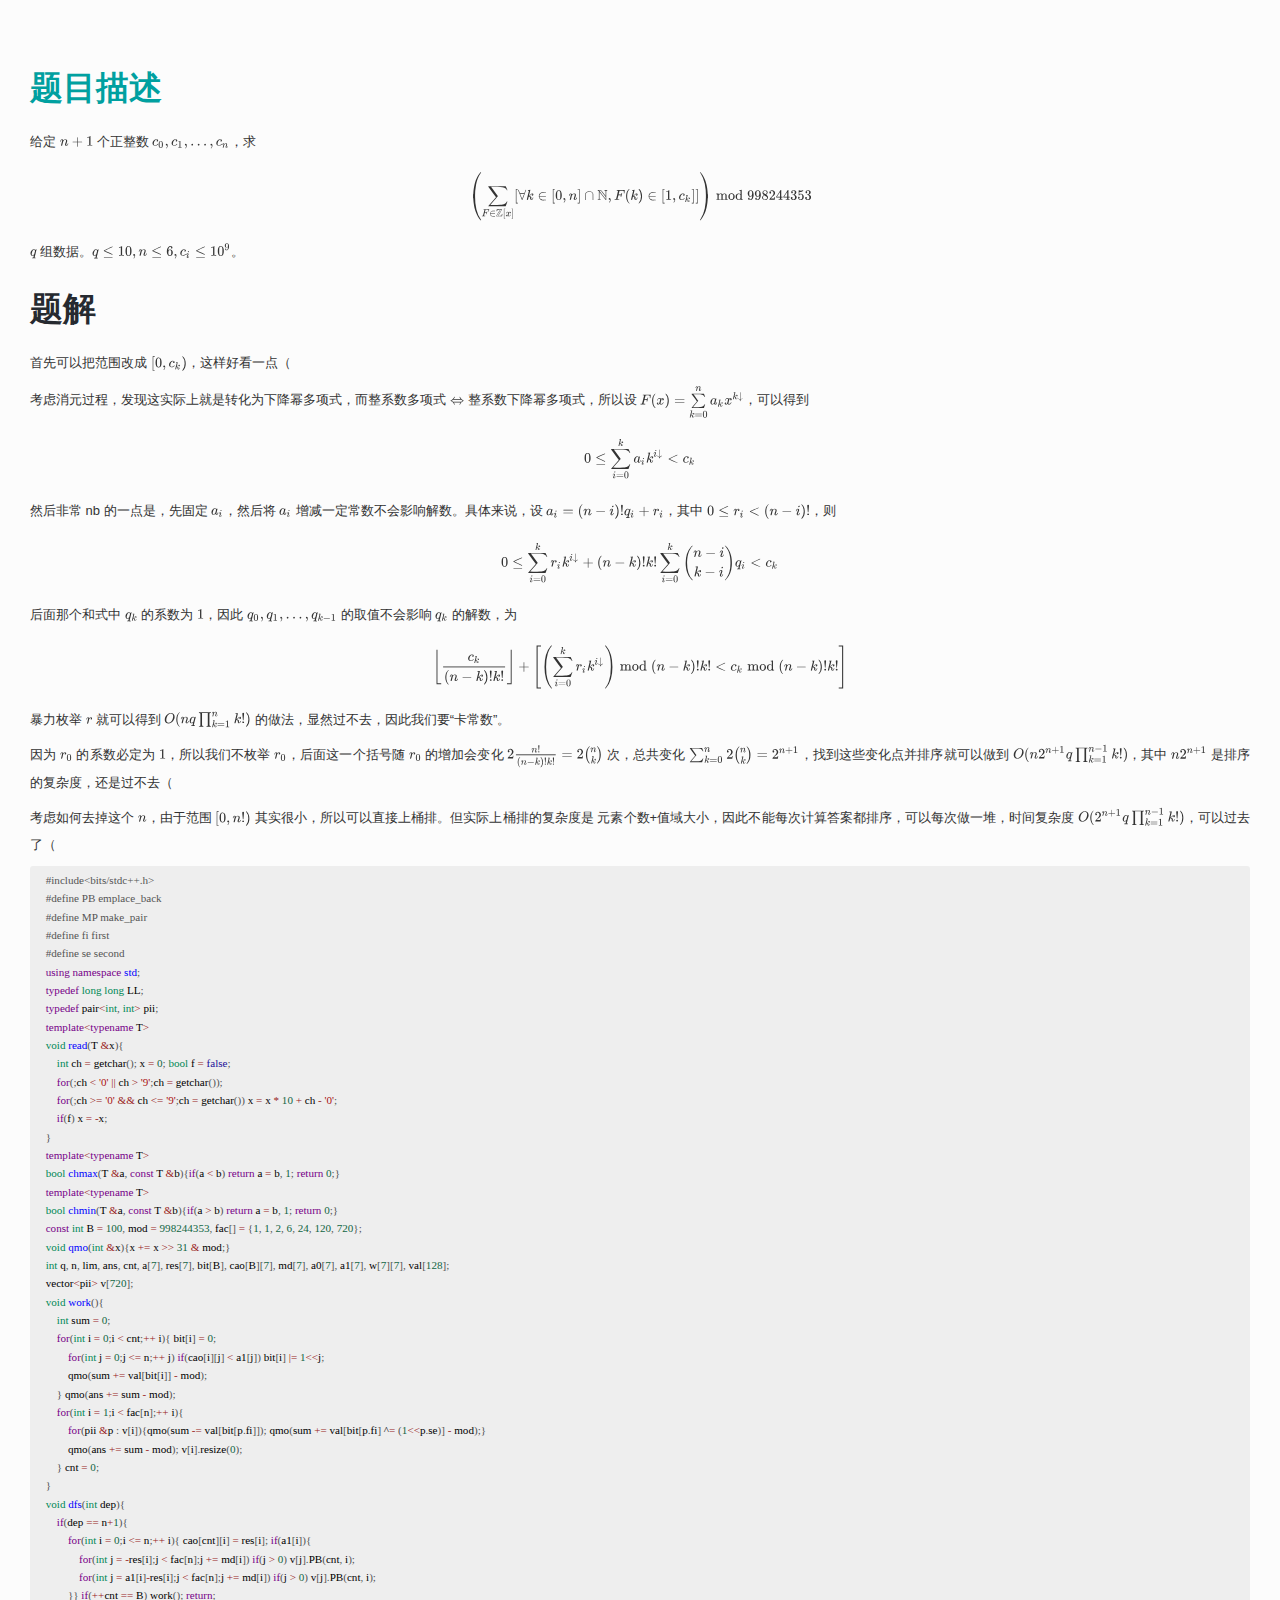
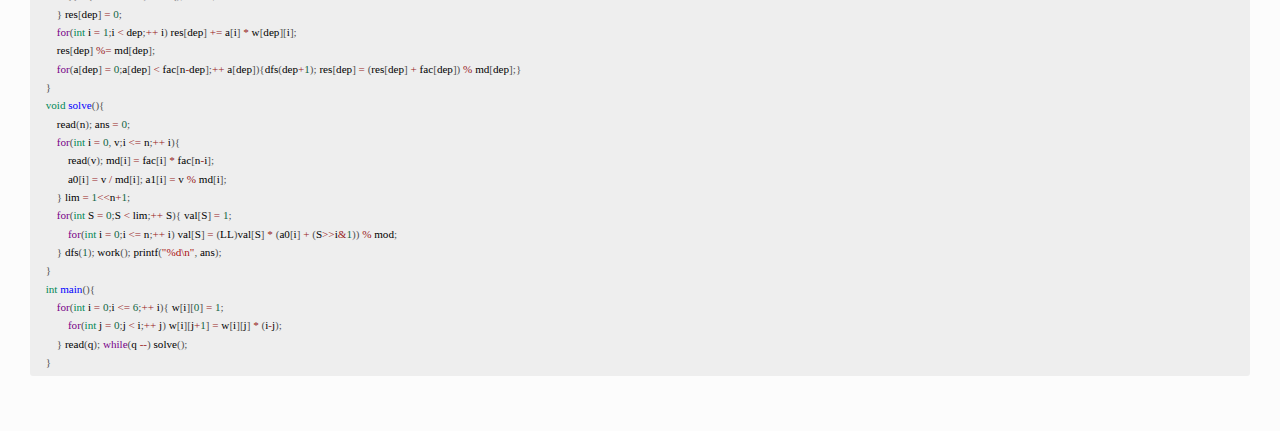
<file: UOJ120.html>
<!doctype html>
<html>
<head>
<meta charset='UTF-8'><meta name='viewport' content='width=device-width initial-scale=1'>
<title>UOJ120</title><link type="text/css" rel="stylesheet" href="./next.css">
</head>
<body class='typora-export os-windows'>
<div id='write'  class=''><h1><a name="题目描述httpsuojacproblem120" class="md-header-anchor"></a><a href='https://uoj.ac/problem/120'><span>题目描述</span></a></h1><p><span>给定 </span><span class="MathJax_SVG" tabindex="-1" style="font-size: 100%; display: inline-block;"><svg xmlns:xlink="http://www.w3.org/1999/xlink" width="5.394ex" height="2.091ex" viewBox="0 -740.1 2322.4 900.3" role="img" focusable="false" style="vertical-align: -0.372ex; max-width: 4400px;"><defs><path stroke-width="0" id="E2-MJMATHI-6E" d="M21 287Q22 293 24 303T36 341T56 388T89 425T135 442Q171 442 195 424T225 390T231 369Q231 367 232 367L243 378Q304 442 382 442Q436 442 469 415T503 336T465 179T427 52Q427 26 444 26Q450 26 453 27Q482 32 505 65T540 145Q542 153 560 153Q580 153 580 145Q580 144 576 130Q568 101 554 73T508 17T439 -10Q392 -10 371 17T350 73Q350 92 386 193T423 345Q423 404 379 404H374Q288 404 229 303L222 291L189 157Q156 26 151 16Q138 -11 108 -11Q95 -11 87 -5T76 7T74 17Q74 30 112 180T152 343Q153 348 153 366Q153 405 129 405Q91 405 66 305Q60 285 60 284Q58 278 41 278H27Q21 284 21 287Z"></path><path stroke-width="0" id="E2-MJMAIN-2B" d="M56 237T56 250T70 270H369V420L370 570Q380 583 389 583Q402 583 409 568V270H707Q722 262 722 250T707 230H409V-68Q401 -82 391 -82H389H387Q375 -82 369 -68V230H70Q56 237 56 250Z"></path><path stroke-width="0" id="E2-MJMAIN-31" d="M213 578L200 573Q186 568 160 563T102 556H83V602H102Q149 604 189 617T245 641T273 663Q275 666 285 666Q294 666 302 660V361L303 61Q310 54 315 52T339 48T401 46H427V0H416Q395 3 257 3Q121 3 100 0H88V46H114Q136 46 152 46T177 47T193 50T201 52T207 57T213 61V578Z"></path></defs><g stroke="currentColor" fill="currentColor" stroke-width="0" transform="matrix(1 0 0 -1 0 0)"><use xlink:href="#E2-MJMATHI-6E" x="0" y="0"></use><use xlink:href="#E2-MJMAIN-2B" x="822" y="0"></use><use xlink:href="#E2-MJMAIN-31" x="1822" y="0"></use></g></svg></span><script type="math/tex">n+1</script><span> 个正整数 </span><span class="MathJax_SVG" tabindex="-1" style="font-size: 100%; display: inline-block;"><svg xmlns:xlink="http://www.w3.org/1999/xlink" width="12.549ex" height="1.846ex" viewBox="0 -529.2 5403 794.8" role="img" focusable="false" style="vertical-align: -0.617ex;"><defs><path stroke-width="0" id="E24-MJMATHI-63" d="M34 159Q34 268 120 355T306 442Q362 442 394 418T427 355Q427 326 408 306T360 285Q341 285 330 295T319 325T330 359T352 380T366 386H367Q367 388 361 392T340 400T306 404Q276 404 249 390Q228 381 206 359Q162 315 142 235T121 119Q121 73 147 50Q169 26 205 26H209Q321 26 394 111Q403 121 406 121Q410 121 419 112T429 98T420 83T391 55T346 25T282 0T202 -11Q127 -11 81 37T34 159Z"></path><path stroke-width="0" id="E24-MJMAIN-30" d="M96 585Q152 666 249 666Q297 666 345 640T423 548Q460 465 460 320Q460 165 417 83Q397 41 362 16T301 -15T250 -22Q224 -22 198 -16T137 16T82 83Q39 165 39 320Q39 494 96 585ZM321 597Q291 629 250 629Q208 629 178 597Q153 571 145 525T137 333Q137 175 145 125T181 46Q209 16 250 16Q290 16 318 46Q347 76 354 130T362 333Q362 478 354 524T321 597Z"></path><path stroke-width="0" id="E24-MJMAIN-2C" d="M78 35T78 60T94 103T137 121Q165 121 187 96T210 8Q210 -27 201 -60T180 -117T154 -158T130 -185T117 -194Q113 -194 104 -185T95 -172Q95 -168 106 -156T131 -126T157 -76T173 -3V9L172 8Q170 7 167 6T161 3T152 1T140 0Q113 0 96 17Z"></path><path stroke-width="0" id="E24-MJMAIN-31" d="M213 578L200 573Q186 568 160 563T102 556H83V602H102Q149 604 189 617T245 641T273 663Q275 666 285 666Q294 666 302 660V361L303 61Q310 54 315 52T339 48T401 46H427V0H416Q395 3 257 3Q121 3 100 0H88V46H114Q136 46 152 46T177 47T193 50T201 52T207 57T213 61V578Z"></path><path stroke-width="0" id="E24-MJMAIN-2026" d="M78 60Q78 84 95 102T138 120Q162 120 180 104T199 61Q199 36 182 18T139 0T96 17T78 60ZM525 60Q525 84 542 102T585 120Q609 120 627 104T646 61Q646 36 629 18T586 0T543 17T525 60ZM972 60Q972 84 989 102T1032 120Q1056 120 1074 104T1093 61Q1093 36 1076 18T1033 0T990 17T972 60Z"></path><path stroke-width="0" id="E24-MJMATHI-6E" d="M21 287Q22 293 24 303T36 341T56 388T89 425T135 442Q171 442 195 424T225 390T231 369Q231 367 232 367L243 378Q304 442 382 442Q436 442 469 415T503 336T465 179T427 52Q427 26 444 26Q450 26 453 27Q482 32 505 65T540 145Q542 153 560 153Q580 153 580 145Q580 144 576 130Q568 101 554 73T508 17T439 -10Q392 -10 371 17T350 73Q350 92 386 193T423 345Q423 404 379 404H374Q288 404 229 303L222 291L189 157Q156 26 151 16Q138 -11 108 -11Q95 -11 87 -5T76 7T74 17Q74 30 112 180T152 343Q153 348 153 366Q153 405 129 405Q91 405 66 305Q60 285 60 284Q58 278 41 278H27Q21 284 21 287Z"></path></defs><g stroke="currentColor" fill="currentColor" stroke-width="0" transform="matrix(1 0 0 -1 0 0)"><use xlink:href="#E24-MJMATHI-63" x="0" y="0"></use><use transform="scale(0.707)" xlink:href="#E24-MJMAIN-30" x="612" y="-213"></use><use xlink:href="#E24-MJMAIN-2C" x="886" y="0"></use><g transform="translate(1331,0)"><use xlink:href="#E24-MJMATHI-63" x="0" y="0"></use><use transform="scale(0.707)" xlink:href="#E24-MJMAIN-31" x="612" y="-213"></use></g><use xlink:href="#E24-MJMAIN-2C" x="2217" y="0"></use><use xlink:href="#E24-MJMAIN-2026" x="2662" y="0"></use><use xlink:href="#E24-MJMAIN-2C" x="4001" y="0"></use><g transform="translate(4445,0)"><use xlink:href="#E24-MJMATHI-63" x="0" y="0"></use><use transform="scale(0.707)" xlink:href="#E24-MJMATHI-6E" x="612" y="-213"></use></g></g></svg></span><script type="math/tex">c_0,c_1,\dots,c_n</script><span>，求</span></p><div mdtype="math_block" cid="n5" id="mathjax-n5" class="mathjax-block md-end-block md-math-block md-rawblock" spellcheck="false" contenteditable="false"><div class="md-rawblock-container md-math-container" contenteditable="false" tabindex="-1">
						<div class="MathJax_SVG_Display" style="text-align: center;"><span class="MathJax_SVG" id="MathJax-Element-66-Frame" tabindex="-1" style="font-size: 100%; display: inline-block;"><svg xmlns:xlink="http://www.w3.org/1999/xlink" width="55.445ex" height="8.213ex" viewBox="0 -2005.4 23872 3536.3" role="img" focusable="false" style="vertical-align: -3.556ex; max-width: 100%;"><defs><path stroke-width="0" id="E176-MJMAIN-28" d="M94 250Q94 319 104 381T127 488T164 576T202 643T244 695T277 729T302 750H315H319Q333 750 333 741Q333 738 316 720T275 667T226 581T184 443T167 250T184 58T225 -81T274 -167T316 -220T333 -241Q333 -250 318 -250H315H302L274 -226Q180 -141 137 -14T94 250Z"></path><path stroke-width="0" id="E176-MJSZ2-2211" d="M60 948Q63 950 665 950H1267L1325 815Q1384 677 1388 669H1348L1341 683Q1320 724 1285 761Q1235 809 1174 838T1033 881T882 898T699 902H574H543H251L259 891Q722 258 724 252Q725 250 724 246Q721 243 460 -56L196 -356Q196 -357 407 -357Q459 -357 548 -357T676 -358Q812 -358 896 -353T1063 -332T1204 -283T1307 -196Q1328 -170 1348 -124H1388Q1388 -125 1381 -145T1356 -210T1325 -294L1267 -449L666 -450Q64 -450 61 -448Q55 -446 55 -439Q55 -437 57 -433L590 177Q590 178 557 222T452 366T322 544L56 909L55 924Q55 945 60 948Z"></path><path stroke-width="0" id="E176-MJMATHI-46" d="M48 1Q31 1 31 11Q31 13 34 25Q38 41 42 43T65 46Q92 46 125 49Q139 52 144 61Q146 66 215 342T285 622Q285 629 281 629Q273 632 228 634H197Q191 640 191 642T193 659Q197 676 203 680H742Q749 676 749 669Q749 664 736 557T722 447Q720 440 702 440H690Q683 445 683 453Q683 454 686 477T689 530Q689 560 682 579T663 610T626 626T575 633T503 634H480Q398 633 393 631Q388 629 386 623Q385 622 352 492L320 363H375Q378 363 398 363T426 364T448 367T472 374T489 386Q502 398 511 419T524 457T529 475Q532 480 548 480H560Q567 475 567 470Q567 467 536 339T502 207Q500 200 482 200H470Q463 206 463 212Q463 215 468 234T473 274Q473 303 453 310T364 317H309L277 190Q245 66 245 60Q245 46 334 46H359Q365 40 365 39T363 19Q359 6 353 0H336Q295 2 185 2Q120 2 86 2T48 1Z"></path><path stroke-width="0" id="E176-MJMAIN-2208" d="M84 250Q84 372 166 450T360 539Q361 539 377 539T419 540T469 540H568Q583 532 583 520Q583 511 570 501L466 500Q355 499 329 494Q280 482 242 458T183 409T147 354T129 306T124 272V270H568Q583 262 583 250T568 230H124V228Q124 207 134 177T167 112T231 48T328 7Q355 1 466 0H570Q583 -10 583 -20Q583 -32 568 -40H471Q464 -40 446 -40T417 -41Q262 -41 172 45Q84 127 84 250Z"></path><path stroke-width="0" id="E176-MJAMS-5A" d="M39 -1Q29 9 29 12Q29 23 60 77T219 337L410 648H364Q261 648 210 628Q168 612 142 588T109 545T97 509T88 490Q85 489 80 489Q72 489 61 503L70 588Q72 607 75 628T79 662T81 675Q84 677 88 681Q90 683 341 683H592Q604 673 604 666Q604 662 412 348L221 37Q221 35 301 35Q406 35 446 48Q504 68 543 111T597 212Q602 239 617 239Q624 239 629 234T635 223Q635 215 621 113T604 8L597 1Q595 -1 317 -1H39ZM148 637L166 648H112V632Q111 629 110 622T108 612Q108 608 110 608T116 612T129 623T148 637ZM552 646Q552 648 504 648Q452 648 450 643Q448 639 266 343T77 37Q77 35 128 35H179L366 339L552 646ZM572 35Q581 89 581 97L561 77Q542 59 526 48L508 37L539 35H572Z"></path><path stroke-width="0" id="E176-MJMAIN-5B" d="M118 -250V750H255V710H158V-210H255V-250H118Z"></path><path stroke-width="0" id="E176-MJMATHI-78" d="M52 289Q59 331 106 386T222 442Q257 442 286 424T329 379Q371 442 430 442Q467 442 494 420T522 361Q522 332 508 314T481 292T458 288Q439 288 427 299T415 328Q415 374 465 391Q454 404 425 404Q412 404 406 402Q368 386 350 336Q290 115 290 78Q290 50 306 38T341 26Q378 26 414 59T463 140Q466 150 469 151T485 153H489Q504 153 504 145Q504 144 502 134Q486 77 440 33T333 -11Q263 -11 227 52Q186 -10 133 -10H127Q78 -10 57 16T35 71Q35 103 54 123T99 143Q142 143 142 101Q142 81 130 66T107 46T94 41L91 40Q91 39 97 36T113 29T132 26Q168 26 194 71Q203 87 217 139T245 247T261 313Q266 340 266 352Q266 380 251 392T217 404Q177 404 142 372T93 290Q91 281 88 280T72 278H58Q52 284 52 289Z"></path><path stroke-width="0" id="E176-MJMAIN-5D" d="M22 710V750H159V-250H22V-210H119V710H22Z"></path><path stroke-width="0" id="E176-MJMAIN-2200" d="M0 673Q0 684 7 689T20 694Q32 694 38 680T82 567L126 451H430L473 566Q483 593 494 622T512 668T519 685Q524 694 538 694Q556 692 556 674Q556 670 426 329T293 -15Q288 -22 278 -22T263 -15Q260 -11 131 328T0 673ZM414 410Q414 411 278 411T142 410L278 55L414 410Z"></path><path stroke-width="0" id="E176-MJMATHI-6B" d="M121 647Q121 657 125 670T137 683Q138 683 209 688T282 694Q294 694 294 686Q294 679 244 477Q194 279 194 272Q213 282 223 291Q247 309 292 354T362 415Q402 442 438 442Q468 442 485 423T503 369Q503 344 496 327T477 302T456 291T438 288Q418 288 406 299T394 328Q394 353 410 369T442 390L458 393Q446 405 434 405H430Q398 402 367 380T294 316T228 255Q230 254 243 252T267 246T293 238T320 224T342 206T359 180T365 147Q365 130 360 106T354 66Q354 26 381 26Q429 26 459 145Q461 153 479 153H483Q499 153 499 144Q499 139 496 130Q455 -11 378 -11Q333 -11 305 15T277 90Q277 108 280 121T283 145Q283 167 269 183T234 206T200 217T182 220H180Q168 178 159 139T145 81T136 44T129 20T122 7T111 -2Q98 -11 83 -11Q66 -11 57 -1T48 16Q48 26 85 176T158 471L195 616Q196 629 188 632T149 637H144Q134 637 131 637T124 640T121 647Z"></path><path stroke-width="0" id="E176-MJMAIN-30" d="M96 585Q152 666 249 666Q297 666 345 640T423 548Q460 465 460 320Q460 165 417 83Q397 41 362 16T301 -15T250 -22Q224 -22 198 -16T137 16T82 83Q39 165 39 320Q39 494 96 585ZM321 597Q291 629 250 629Q208 629 178 597Q153 571 145 525T137 333Q137 175 145 125T181 46Q209 16 250 16Q290 16 318 46Q347 76 354 130T362 333Q362 478 354 524T321 597Z"></path><path stroke-width="0" id="E176-MJMAIN-2C" d="M78 35T78 60T94 103T137 121Q165 121 187 96T210 8Q210 -27 201 -60T180 -117T154 -158T130 -185T117 -194Q113 -194 104 -185T95 -172Q95 -168 106 -156T131 -126T157 -76T173 -3V9L172 8Q170 7 167 6T161 3T152 1T140 0Q113 0 96 17Z"></path><path stroke-width="0" id="E176-MJMATHI-6E" d="M21 287Q22 293 24 303T36 341T56 388T89 425T135 442Q171 442 195 424T225 390T231 369Q231 367 232 367L243 378Q304 442 382 442Q436 442 469 415T503 336T465 179T427 52Q427 26 444 26Q450 26 453 27Q482 32 505 65T540 145Q542 153 560 153Q580 153 580 145Q580 144 576 130Q568 101 554 73T508 17T439 -10Q392 -10 371 17T350 73Q350 92 386 193T423 345Q423 404 379 404H374Q288 404 229 303L222 291L189 157Q156 26 151 16Q138 -11 108 -11Q95 -11 87 -5T76 7T74 17Q74 30 112 180T152 343Q153 348 153 366Q153 405 129 405Q91 405 66 305Q60 285 60 284Q58 278 41 278H27Q21 284 21 287Z"></path><path stroke-width="0" id="E176-MJMAIN-2229" d="M88 -21T75 -21T55 -7V200Q55 231 55 280Q56 414 60 428Q61 430 61 431Q77 500 152 549T332 598Q443 598 522 544T610 405Q611 399 611 194V-7Q604 -22 591 -22Q582 -22 572 -9L570 405Q563 433 556 449T529 485Q498 519 445 538T334 558Q251 558 179 518T96 401Q95 396 95 193V-7Q88 -21 75 -21Z"></path><path stroke-width="0" id="E176-MJAMS-4E" d="M20 664Q20 666 31 683H142Q256 683 258 681Q259 680 279 653T342 572T422 468L582 259V425Q582 451 582 490T583 541Q583 611 573 628T522 648Q500 648 493 654Q484 665 493 679L500 683H691Q702 676 702 666Q702 657 698 652Q688 648 680 648Q633 648 627 612Q624 601 624 294V-8Q616 -20 607 -20Q601 -20 596 -15Q593 -13 371 270L156 548L153 319Q153 284 153 234T152 167Q152 103 156 78T172 44T213 34Q236 34 242 28Q253 17 242 3L236 -1H36Q24 6 24 16Q24 34 56 34Q58 35 69 36T86 40T100 50T109 72Q111 83 111 345V603L96 619Q72 643 44 648Q20 648 20 664ZM413 419L240 648H120L136 628Q137 626 361 341T587 54L589 68Q589 78 589 121V192L413 419Z"></path><path stroke-width="0" id="E176-MJMAIN-29" d="M60 749L64 750Q69 750 74 750H86L114 726Q208 641 251 514T294 250Q294 182 284 119T261 12T224 -76T186 -143T145 -194T113 -227T90 -246Q87 -249 86 -250H74Q66 -250 63 -250T58 -247T55 -238Q56 -237 66 -225Q221 -64 221 250T66 725Q56 737 55 738Q55 746 60 749Z"></path><path stroke-width="0" id="E176-MJMAIN-31" d="M213 578L200 573Q186 568 160 563T102 556H83V602H102Q149 604 189 617T245 641T273 663Q275 666 285 666Q294 666 302 660V361L303 61Q310 54 315 52T339 48T401 46H427V0H416Q395 3 257 3Q121 3 100 0H88V46H114Q136 46 152 46T177 47T193 50T201 52T207 57T213 61V578Z"></path><path stroke-width="0" id="E176-MJMATHI-63" d="M34 159Q34 268 120 355T306 442Q362 442 394 418T427 355Q427 326 408 306T360 285Q341 285 330 295T319 325T330 359T352 380T366 386H367Q367 388 361 392T340 400T306 404Q276 404 249 390Q228 381 206 359Q162 315 142 235T121 119Q121 73 147 50Q169 26 205 26H209Q321 26 394 111Q403 121 406 121Q410 121 419 112T429 98T420 83T391 55T346 25T282 0T202 -11Q127 -11 81 37T34 159Z"></path><path stroke-width="0" id="E176-MJSZ4-239B" d="M837 1154Q843 1148 843 1145Q843 1141 818 1106T753 1002T667 841T574 604T494 299Q417 -84 417 -609Q417 -641 416 -647T411 -654Q409 -655 366 -655Q299 -655 297 -654Q292 -652 292 -643T291 -583Q293 -400 304 -242T347 110T432 470T574 813T785 1136Q787 1139 790 1142T794 1147T796 1150T799 1152T802 1153T807 1154T813 1154H819H837Z"></path><path stroke-width="0" id="E176-MJSZ4-239D" d="M843 -635Q843 -638 837 -644H820Q801 -644 800 -643Q792 -635 785 -626Q684 -503 605 -363T473 -75T385 216T330 518T302 809T291 1093Q291 1144 291 1153T296 1164Q298 1165 366 1165Q409 1165 411 1164Q415 1163 416 1157T417 1119Q417 529 517 109T833 -617Q843 -631 843 -635Z"></path><path stroke-width="0" id="E176-MJSZ4-239E" d="M31 1143Q31 1154 49 1154H59Q72 1154 75 1152T89 1136Q190 1013 269 873T401 585T489 294T544 -8T572 -299T583 -583Q583 -634 583 -643T577 -654Q575 -655 508 -655Q465 -655 463 -654Q459 -653 458 -647T457 -609Q457 -58 371 340T100 1037Q87 1059 61 1098T31 1143Z"></path><path stroke-width="0" id="E176-MJSZ4-23A0" d="M56 -644H50Q31 -644 31 -635Q31 -632 37 -622Q69 -579 100 -527Q286 -228 371 170T457 1119Q457 1161 462 1164Q464 1165 520 1165Q575 1165 577 1164Q582 1162 582 1153T583 1093Q581 910 570 752T527 400T442 40T300 -303T89 -626Q78 -640 75 -642T61 -644H56Z"></path><path stroke-width="0" id="E176-MJMAIN-6D" d="M41 46H55Q94 46 102 60V68Q102 77 102 91T102 122T103 161T103 203Q103 234 103 269T102 328V351Q99 370 88 376T43 385H25V408Q25 431 27 431L37 432Q47 433 65 434T102 436Q119 437 138 438T167 441T178 442H181V402Q181 364 182 364T187 369T199 384T218 402T247 421T285 437Q305 442 336 442Q351 442 364 440T387 434T406 426T421 417T432 406T441 395T448 384T452 374T455 366L457 361L460 365Q463 369 466 373T475 384T488 397T503 410T523 422T546 432T572 439T603 442Q729 442 740 329Q741 322 741 190V104Q741 66 743 59T754 49Q775 46 803 46H819V0H811L788 1Q764 2 737 2T699 3Q596 3 587 0H579V46H595Q656 46 656 62Q657 64 657 200Q656 335 655 343Q649 371 635 385T611 402T585 404Q540 404 506 370Q479 343 472 315T464 232V168V108Q464 78 465 68T468 55T477 49Q498 46 526 46H542V0H534L510 1Q487 2 460 2T422 3Q319 3 310 0H302V46H318Q379 46 379 62Q380 64 380 200Q379 335 378 343Q372 371 358 385T334 402T308 404Q263 404 229 370Q202 343 195 315T187 232V168V108Q187 78 188 68T191 55T200 49Q221 46 249 46H265V0H257L234 1Q210 2 183 2T145 3Q42 3 33 0H25V46H41Z"></path><path stroke-width="0" id="E176-MJMAIN-6F" d="M28 214Q28 309 93 378T250 448Q340 448 405 380T471 215Q471 120 407 55T250 -10Q153 -10 91 57T28 214ZM250 30Q372 30 372 193V225V250Q372 272 371 288T364 326T348 362T317 390T268 410Q263 411 252 411Q222 411 195 399Q152 377 139 338T126 246V226Q126 130 145 91Q177 30 250 30Z"></path><path stroke-width="0" id="E176-MJMAIN-64" d="M376 495Q376 511 376 535T377 568Q377 613 367 624T316 637H298V660Q298 683 300 683L310 684Q320 685 339 686T376 688Q393 689 413 690T443 693T454 694H457V390Q457 84 458 81Q461 61 472 55T517 46H535V0Q533 0 459 -5T380 -11H373V44L365 37Q307 -11 235 -11Q158 -11 96 50T34 215Q34 315 97 378T244 442Q319 442 376 393V495ZM373 342Q328 405 260 405Q211 405 173 369Q146 341 139 305T131 211Q131 155 138 120T173 59Q203 26 251 26Q322 26 373 103V342Z"></path><path stroke-width="0" id="E176-MJMAIN-39" d="M352 287Q304 211 232 211Q154 211 104 270T44 396Q42 412 42 436V444Q42 537 111 606Q171 666 243 666Q245 666 249 666T257 665H261Q273 665 286 663T323 651T370 619T413 560Q456 472 456 334Q456 194 396 97Q361 41 312 10T208 -22Q147 -22 108 7T68 93T121 149Q143 149 158 135T173 96Q173 78 164 65T148 49T135 44L131 43Q131 41 138 37T164 27T206 22H212Q272 22 313 86Q352 142 352 280V287ZM244 248Q292 248 321 297T351 430Q351 508 343 542Q341 552 337 562T323 588T293 615T246 625Q208 625 181 598Q160 576 154 546T147 441Q147 358 152 329T172 282Q197 248 244 248Z"></path><path stroke-width="0" id="E176-MJMAIN-38" d="M70 417T70 494T124 618T248 666Q319 666 374 624T429 515Q429 485 418 459T392 417T361 389T335 371T324 363L338 354Q352 344 366 334T382 323Q457 264 457 174Q457 95 399 37T249 -22Q159 -22 101 29T43 155Q43 263 172 335L154 348Q133 361 127 368Q70 417 70 494ZM286 386L292 390Q298 394 301 396T311 403T323 413T334 425T345 438T355 454T364 471T369 491T371 513Q371 556 342 586T275 624Q268 625 242 625Q201 625 165 599T128 534Q128 511 141 492T167 463T217 431Q224 426 228 424L286 386ZM250 21Q308 21 350 55T392 137Q392 154 387 169T375 194T353 216T330 234T301 253T274 270Q260 279 244 289T218 306L210 311Q204 311 181 294T133 239T107 157Q107 98 150 60T250 21Z"></path><path stroke-width="0" id="E176-MJMAIN-32" d="M109 429Q82 429 66 447T50 491Q50 562 103 614T235 666Q326 666 387 610T449 465Q449 422 429 383T381 315T301 241Q265 210 201 149L142 93L218 92Q375 92 385 97Q392 99 409 186V189H449V186Q448 183 436 95T421 3V0H50V19V31Q50 38 56 46T86 81Q115 113 136 137Q145 147 170 174T204 211T233 244T261 278T284 308T305 340T320 369T333 401T340 431T343 464Q343 527 309 573T212 619Q179 619 154 602T119 569T109 550Q109 549 114 549Q132 549 151 535T170 489Q170 464 154 447T109 429Z"></path><path stroke-width="0" id="E176-MJMAIN-34" d="M462 0Q444 3 333 3Q217 3 199 0H190V46H221Q241 46 248 46T265 48T279 53T286 61Q287 63 287 115V165H28V211L179 442Q332 674 334 675Q336 677 355 677H373L379 671V211H471V165H379V114Q379 73 379 66T385 54Q393 47 442 46H471V0H462ZM293 211V545L74 212L183 211H293Z"></path><path stroke-width="0" id="E176-MJMAIN-33" d="M127 463Q100 463 85 480T69 524Q69 579 117 622T233 665Q268 665 277 664Q351 652 390 611T430 522Q430 470 396 421T302 350L299 348Q299 347 308 345T337 336T375 315Q457 262 457 175Q457 96 395 37T238 -22Q158 -22 100 21T42 130Q42 158 60 175T105 193Q133 193 151 175T169 130Q169 119 166 110T159 94T148 82T136 74T126 70T118 67L114 66Q165 21 238 21Q293 21 321 74Q338 107 338 175V195Q338 290 274 322Q259 328 213 329L171 330L168 332Q166 335 166 348Q166 366 174 366Q202 366 232 371Q266 376 294 413T322 525V533Q322 590 287 612Q265 626 240 626Q208 626 181 615T143 592T132 580H135Q138 579 143 578T153 573T165 566T175 555T183 540T186 520Q186 498 172 481T127 463Z"></path><path stroke-width="0" id="E176-MJMAIN-35" d="M164 157Q164 133 148 117T109 101H102Q148 22 224 22Q294 22 326 82Q345 115 345 210Q345 313 318 349Q292 382 260 382H254Q176 382 136 314Q132 307 129 306T114 304Q97 304 95 310Q93 314 93 485V614Q93 664 98 664Q100 666 102 666Q103 666 123 658T178 642T253 634Q324 634 389 662Q397 666 402 666Q410 666 410 648V635Q328 538 205 538Q174 538 149 544L139 546V374Q158 388 169 396T205 412T256 420Q337 420 393 355T449 201Q449 109 385 44T229 -22Q148 -22 99 32T50 154Q50 178 61 192T84 210T107 214Q132 214 148 197T164 157Z"></path></defs><g stroke="currentColor" fill="currentColor" stroke-width="0" transform="matrix(1 0 0 -1 0 0)"><g transform="translate(0,1923)"><use xlink:href="#E176-MJSZ4-239B" x="0" y="-1155"></use><use xlink:href="#E176-MJSZ4-239D" x="0" y="-2704"></use></g><g transform="translate(875,0)"><use xlink:href="#E176-MJSZ2-2211" x="413" y="0"></use><g transform="translate(0,-1147)"><use transform="scale(0.707)" xlink:href="#E176-MJMATHI-46" x="0" y="0"></use><use transform="scale(0.707)" xlink:href="#E176-MJMAIN-2208" x="749" y="0"></use><use transform="scale(0.707)" xlink:href="#E176-MJAMS-5A" x="1416" y="0"></use><use transform="scale(0.707)" xlink:href="#E176-MJMAIN-5B" x="2083" y="0"></use><use transform="scale(0.707)" xlink:href="#E176-MJMATHI-78" x="2361" y="0"></use><use transform="scale(0.707)" xlink:href="#E176-MJMAIN-5D" x="2933" y="0"></use></g></g><use xlink:href="#E176-MJMAIN-5B" x="3145" y="0"></use><use xlink:href="#E176-MJMAIN-2200" x="3423" y="0"></use><use xlink:href="#E176-MJMATHI-6B" x="3979" y="0"></use><use xlink:href="#E176-MJMAIN-2208" x="4778" y="0"></use><use xlink:href="#E176-MJMAIN-5B" x="5723" y="0"></use><use xlink:href="#E176-MJMAIN-30" x="6001" y="0"></use><use xlink:href="#E176-MJMAIN-2C" x="6501" y="0"></use><use xlink:href="#E176-MJMATHI-6E" x="6945" y="0"></use><use xlink:href="#E176-MJMAIN-5D" x="7545" y="0"></use><use xlink:href="#E176-MJMAIN-2229" x="8045" y="0"></use><use xlink:href="#E176-MJAMS-4E" x="8935" y="0"></use><use xlink:href="#E176-MJMAIN-2C" x="9657" y="0"></use><use xlink:href="#E176-MJMATHI-46" x="10101" y="0"></use><use xlink:href="#E176-MJMAIN-28" x="10850" y="0"></use><use xlink:href="#E176-MJMATHI-6B" x="11239" y="0"></use><use xlink:href="#E176-MJMAIN-29" x="11760" y="0"></use><use xlink:href="#E176-MJMAIN-2208" x="12427" y="0"></use><use xlink:href="#E176-MJMAIN-5B" x="13372" y="0"></use><use xlink:href="#E176-MJMAIN-31" x="13650" y="0"></use><use xlink:href="#E176-MJMAIN-2C" x="14150" y="0"></use><g transform="translate(14595,0)"><use xlink:href="#E176-MJMATHI-63" x="0" y="0"></use><use transform="scale(0.707)" xlink:href="#E176-MJMATHI-6B" x="612" y="-213"></use></g><use xlink:href="#E176-MJMAIN-5D" x="15496" y="0"></use><use xlink:href="#E176-MJMAIN-5D" x="15774" y="0"></use><g transform="translate(16052,1923)"><use xlink:href="#E176-MJSZ4-239E" x="0" y="-1154"></use><use xlink:href="#E176-MJSZ4-23A0" x="0" y="-2704"></use></g><g transform="translate(17205,0)"><use xlink:href="#E176-MJMAIN-6D"></use><use xlink:href="#E176-MJMAIN-6F" x="833" y="0"></use><use xlink:href="#E176-MJMAIN-64" x="1333" y="0"></use></g><g transform="translate(19372,0)"><use xlink:href="#E176-MJMAIN-39"></use><use xlink:href="#E176-MJMAIN-39" x="500" y="0"></use><use xlink:href="#E176-MJMAIN-38" x="1000" y="0"></use><use xlink:href="#E176-MJMAIN-32" x="1500" y="0"></use><use xlink:href="#E176-MJMAIN-34" x="2000" y="0"></use><use xlink:href="#E176-MJMAIN-34" x="2500" y="0"></use><use xlink:href="#E176-MJMAIN-33" x="3000" y="0"></use><use xlink:href="#E176-MJMAIN-35" x="3500" y="0"></use><use xlink:href="#E176-MJMAIN-33" x="4000" y="0"></use></g></g></svg></span></div><script type="math/tex; mode=display" id="MathJax-Element-66">\left(\sum_{F\in\Z[x]}[\forall k\in[0,n]\cap\N,F(k)\in[1,c_k]]\right)\bmod 998244353</script>
					</div></div><p><span class="MathJax_SVG" tabindex="-1" style="font-size: 100%; display: inline-block;"><svg xmlns:xlink="http://www.w3.org/1999/xlink" width="1.068ex" height="1.846ex" viewBox="0 -529.2 460 794.8" role="img" focusable="false" style="vertical-align: -0.617ex;"><defs><path stroke-width="0" id="E177-MJMATHI-71" d="M33 157Q33 258 109 349T280 441Q340 441 372 389Q373 390 377 395T388 406T404 418Q438 442 450 442Q454 442 457 439T460 434Q460 425 391 149Q320 -135 320 -139Q320 -147 365 -148H390Q396 -156 396 -157T393 -175Q389 -188 383 -194H370Q339 -192 262 -192Q234 -192 211 -192T174 -192T157 -193Q143 -193 143 -185Q143 -182 145 -170Q149 -154 152 -151T172 -148Q220 -148 230 -141Q238 -136 258 -53T279 32Q279 33 272 29Q224 -10 172 -10Q117 -10 75 30T33 157ZM352 326Q329 405 277 405Q242 405 210 374T160 293Q131 214 119 129Q119 126 119 118T118 106Q118 61 136 44T179 26Q233 26 290 98L298 109L352 326Z"></path></defs><g stroke="currentColor" fill="currentColor" stroke-width="0" transform="matrix(1 0 0 -1 0 0)"><use xlink:href="#E177-MJMATHI-71" x="0" y="0"></use></g></svg></span><script type="math/tex">q</script><span> 组数据。</span><span class="MathJax_SVG" tabindex="-1" style="font-size: 100%; display: inline-block;"><svg xmlns:xlink="http://www.w3.org/1999/xlink" width="22.484ex" height="2.826ex" viewBox="0 -951 9680.5 1216.6" role="img" focusable="false" style="vertical-align: -0.617ex;"><defs><path stroke-width="0" id="E220-MJMATHI-71" d="M33 157Q33 258 109 349T280 441Q340 441 372 389Q373 390 377 395T388 406T404 418Q438 442 450 442Q454 442 457 439T460 434Q460 425 391 149Q320 -135 320 -139Q320 -147 365 -148H390Q396 -156 396 -157T393 -175Q389 -188 383 -194H370Q339 -192 262 -192Q234 -192 211 -192T174 -192T157 -193Q143 -193 143 -185Q143 -182 145 -170Q149 -154 152 -151T172 -148Q220 -148 230 -141Q238 -136 258 -53T279 32Q279 33 272 29Q224 -10 172 -10Q117 -10 75 30T33 157ZM352 326Q329 405 277 405Q242 405 210 374T160 293Q131 214 119 129Q119 126 119 118T118 106Q118 61 136 44T179 26Q233 26 290 98L298 109L352 326Z"></path><path stroke-width="0" id="E220-MJMAIN-2264" d="M674 636Q682 636 688 630T694 615T687 601Q686 600 417 472L151 346L399 228Q687 92 691 87Q694 81 694 76Q694 58 676 56H670L382 192Q92 329 90 331Q83 336 83 348Q84 359 96 365Q104 369 382 500T665 634Q669 636 674 636ZM84 -118Q84 -108 99 -98H678Q694 -104 694 -118Q694 -130 679 -138H98Q84 -131 84 -118Z"></path><path stroke-width="0" id="E220-MJMAIN-31" d="M213 578L200 573Q186 568 160 563T102 556H83V602H102Q149 604 189 617T245 641T273 663Q275 666 285 666Q294 666 302 660V361L303 61Q310 54 315 52T339 48T401 46H427V0H416Q395 3 257 3Q121 3 100 0H88V46H114Q136 46 152 46T177 47T193 50T201 52T207 57T213 61V578Z"></path><path stroke-width="0" id="E220-MJMAIN-30" d="M96 585Q152 666 249 666Q297 666 345 640T423 548Q460 465 460 320Q460 165 417 83Q397 41 362 16T301 -15T250 -22Q224 -22 198 -16T137 16T82 83Q39 165 39 320Q39 494 96 585ZM321 597Q291 629 250 629Q208 629 178 597Q153 571 145 525T137 333Q137 175 145 125T181 46Q209 16 250 16Q290 16 318 46Q347 76 354 130T362 333Q362 478 354 524T321 597Z"></path><path stroke-width="0" id="E220-MJMAIN-2C" d="M78 35T78 60T94 103T137 121Q165 121 187 96T210 8Q210 -27 201 -60T180 -117T154 -158T130 -185T117 -194Q113 -194 104 -185T95 -172Q95 -168 106 -156T131 -126T157 -76T173 -3V9L172 8Q170 7 167 6T161 3T152 1T140 0Q113 0 96 17Z"></path><path stroke-width="0" id="E220-MJMATHI-6E" d="M21 287Q22 293 24 303T36 341T56 388T89 425T135 442Q171 442 195 424T225 390T231 369Q231 367 232 367L243 378Q304 442 382 442Q436 442 469 415T503 336T465 179T427 52Q427 26 444 26Q450 26 453 27Q482 32 505 65T540 145Q542 153 560 153Q580 153 580 145Q580 144 576 130Q568 101 554 73T508 17T439 -10Q392 -10 371 17T350 73Q350 92 386 193T423 345Q423 404 379 404H374Q288 404 229 303L222 291L189 157Q156 26 151 16Q138 -11 108 -11Q95 -11 87 -5T76 7T74 17Q74 30 112 180T152 343Q153 348 153 366Q153 405 129 405Q91 405 66 305Q60 285 60 284Q58 278 41 278H27Q21 284 21 287Z"></path><path stroke-width="0" id="E220-MJMAIN-36" d="M42 313Q42 476 123 571T303 666Q372 666 402 630T432 550Q432 525 418 510T379 495Q356 495 341 509T326 548Q326 592 373 601Q351 623 311 626Q240 626 194 566Q147 500 147 364L148 360Q153 366 156 373Q197 433 263 433H267Q313 433 348 414Q372 400 396 374T435 317Q456 268 456 210V192Q456 169 451 149Q440 90 387 34T253 -22Q225 -22 199 -14T143 16T92 75T56 172T42 313ZM257 397Q227 397 205 380T171 335T154 278T148 216Q148 133 160 97T198 39Q222 21 251 21Q302 21 329 59Q342 77 347 104T352 209Q352 289 347 316T329 361Q302 397 257 397Z"></path><path stroke-width="0" id="E220-MJMATHI-63" d="M34 159Q34 268 120 355T306 442Q362 442 394 418T427 355Q427 326 408 306T360 285Q341 285 330 295T319 325T330 359T352 380T366 386H367Q367 388 361 392T340 400T306 404Q276 404 249 390Q228 381 206 359Q162 315 142 235T121 119Q121 73 147 50Q169 26 205 26H209Q321 26 394 111Q403 121 406 121Q410 121 419 112T429 98T420 83T391 55T346 25T282 0T202 -11Q127 -11 81 37T34 159Z"></path><path stroke-width="0" id="E220-MJMATHI-69" d="M184 600Q184 624 203 642T247 661Q265 661 277 649T290 619Q290 596 270 577T226 557Q211 557 198 567T184 600ZM21 287Q21 295 30 318T54 369T98 420T158 442Q197 442 223 419T250 357Q250 340 236 301T196 196T154 83Q149 61 149 51Q149 26 166 26Q175 26 185 29T208 43T235 78T260 137Q263 149 265 151T282 153Q302 153 302 143Q302 135 293 112T268 61T223 11T161 -11Q129 -11 102 10T74 74Q74 91 79 106T122 220Q160 321 166 341T173 380Q173 404 156 404H154Q124 404 99 371T61 287Q60 286 59 284T58 281T56 279T53 278T49 278T41 278H27Q21 284 21 287Z"></path><path stroke-width="0" id="E220-MJMAIN-39" d="M352 287Q304 211 232 211Q154 211 104 270T44 396Q42 412 42 436V444Q42 537 111 606Q171 666 243 666Q245 666 249 666T257 665H261Q273 665 286 663T323 651T370 619T413 560Q456 472 456 334Q456 194 396 97Q361 41 312 10T208 -22Q147 -22 108 7T68 93T121 149Q143 149 158 135T173 96Q173 78 164 65T148 49T135 44L131 43Q131 41 138 37T164 27T206 22H212Q272 22 313 86Q352 142 352 280V287ZM244 248Q292 248 321 297T351 430Q351 508 343 542Q341 552 337 562T323 588T293 615T246 625Q208 625 181 598Q160 576 154 546T147 441Q147 358 152 329T172 282Q197 248 244 248Z"></path></defs><g stroke="currentColor" fill="currentColor" stroke-width="0" transform="matrix(1 0 0 -1 0 0)"><use xlink:href="#E220-MJMATHI-71" x="0" y="0"></use><use xlink:href="#E220-MJMAIN-2264" x="737" y="0"></use><g transform="translate(1793,0)"><use xlink:href="#E220-MJMAIN-31"></use><use xlink:href="#E220-MJMAIN-30" x="500" y="0"></use></g><use xlink:href="#E220-MJMAIN-2C" x="2793" y="0"></use><use xlink:href="#E220-MJMATHI-6E" x="3238" y="0"></use><use xlink:href="#E220-MJMAIN-2264" x="4116" y="0"></use><use xlink:href="#E220-MJMAIN-36" x="5171" y="0"></use><use xlink:href="#E220-MJMAIN-2C" x="5671" y="0"></use><g transform="translate(6116,0)"><use xlink:href="#E220-MJMATHI-63" x="0" y="0"></use><use transform="scale(0.707)" xlink:href="#E220-MJMATHI-69" x="612" y="-213"></use></g><use xlink:href="#E220-MJMAIN-2264" x="7171" y="0"></use><g transform="translate(8226,0)"><use xlink:href="#E220-MJMAIN-31"></use><use xlink:href="#E220-MJMAIN-30" x="500" y="0"></use><use transform="scale(0.707)" xlink:href="#E220-MJMAIN-39" x="1414" y="555"></use></g></g></svg></span><script type="math/tex">q\le 10,n\le 6,c_i\le 10^9</script><span>。</span></p><h1><a name="题解" class="md-header-anchor"></a><span>题解</span></h1><p><span>首先可以把范围改成 </span><span class="MathJax_SVG" tabindex="-1" style="font-size: 100%; display: inline-block;"><svg xmlns:xlink="http://www.w3.org/1999/xlink" width="5.837ex" height="2.703ex" viewBox="0 -845.5 2513.1 1163.9" role="img" focusable="false" style="vertical-align: -0.739ex;"><defs><path stroke-width="0" id="E234-MJMAIN-5B" d="M118 -250V750H255V710H158V-210H255V-250H118Z"></path><path stroke-width="0" id="E234-MJMAIN-30" d="M96 585Q152 666 249 666Q297 666 345 640T423 548Q460 465 460 320Q460 165 417 83Q397 41 362 16T301 -15T250 -22Q224 -22 198 -16T137 16T82 83Q39 165 39 320Q39 494 96 585ZM321 597Q291 629 250 629Q208 629 178 597Q153 571 145 525T137 333Q137 175 145 125T181 46Q209 16 250 16Q290 16 318 46Q347 76 354 130T362 333Q362 478 354 524T321 597Z"></path><path stroke-width="0" id="E234-MJMAIN-2C" d="M78 35T78 60T94 103T137 121Q165 121 187 96T210 8Q210 -27 201 -60T180 -117T154 -158T130 -185T117 -194Q113 -194 104 -185T95 -172Q95 -168 106 -156T131 -126T157 -76T173 -3V9L172 8Q170 7 167 6T161 3T152 1T140 0Q113 0 96 17Z"></path><path stroke-width="0" id="E234-MJMATHI-63" d="M34 159Q34 268 120 355T306 442Q362 442 394 418T427 355Q427 326 408 306T360 285Q341 285 330 295T319 325T330 359T352 380T366 386H367Q367 388 361 392T340 400T306 404Q276 404 249 390Q228 381 206 359Q162 315 142 235T121 119Q121 73 147 50Q169 26 205 26H209Q321 26 394 111Q403 121 406 121Q410 121 419 112T429 98T420 83T391 55T346 25T282 0T202 -11Q127 -11 81 37T34 159Z"></path><path stroke-width="0" id="E234-MJMATHI-6B" d="M121 647Q121 657 125 670T137 683Q138 683 209 688T282 694Q294 694 294 686Q294 679 244 477Q194 279 194 272Q213 282 223 291Q247 309 292 354T362 415Q402 442 438 442Q468 442 485 423T503 369Q503 344 496 327T477 302T456 291T438 288Q418 288 406 299T394 328Q394 353 410 369T442 390L458 393Q446 405 434 405H430Q398 402 367 380T294 316T228 255Q230 254 243 252T267 246T293 238T320 224T342 206T359 180T365 147Q365 130 360 106T354 66Q354 26 381 26Q429 26 459 145Q461 153 479 153H483Q499 153 499 144Q499 139 496 130Q455 -11 378 -11Q333 -11 305 15T277 90Q277 108 280 121T283 145Q283 167 269 183T234 206T200 217T182 220H180Q168 178 159 139T145 81T136 44T129 20T122 7T111 -2Q98 -11 83 -11Q66 -11 57 -1T48 16Q48 26 85 176T158 471L195 616Q196 629 188 632T149 637H144Q134 637 131 637T124 640T121 647Z"></path><path stroke-width="0" id="E234-MJMAIN-29" d="M60 749L64 750Q69 750 74 750H86L114 726Q208 641 251 514T294 250Q294 182 284 119T261 12T224 -76T186 -143T145 -194T113 -227T90 -246Q87 -249 86 -250H74Q66 -250 63 -250T58 -247T55 -238Q56 -237 66 -225Q221 -64 221 250T66 725Q56 737 55 738Q55 746 60 749Z"></path></defs><g stroke="currentColor" fill="currentColor" stroke-width="0" transform="matrix(1 0 0 -1 0 0)"><use xlink:href="#E234-MJMAIN-5B" x="0" y="0"></use><use xlink:href="#E234-MJMAIN-30" x="278" y="0"></use><use xlink:href="#E234-MJMAIN-2C" x="778" y="0"></use><g transform="translate(1222,0)"><use xlink:href="#E234-MJMATHI-63" x="0" y="0"></use><use transform="scale(0.707)" xlink:href="#E234-MJMATHI-6B" x="612" y="-213"></use></g><use xlink:href="#E234-MJMAIN-29" x="2124" y="0"></use></g></svg></span><script type="math/tex">[0,c_k)</script><span>，这样好看一点（</span></p><p><span>考虑消元过程，发现这实际上就是转化为下降幂多项式，而整系数多项式 </span><span class="MathJax_SVG" tabindex="-1" style="font-size: 100%; display: inline-block;"><svg xmlns:xlink="http://www.w3.org/1999/xlink" width="2.323ex" height="1.601ex" viewBox="0 -581.9 1000 689.4" role="img" focusable="false" style="vertical-align: -0.25ex;"><defs><path stroke-width="0" id="E252-MJMAIN-21D4" d="M308 524Q318 526 323 526Q340 526 340 514Q340 507 336 499Q326 476 314 454T292 417T274 391T260 374L255 368Q255 367 500 367Q744 367 744 368L739 374Q734 379 726 390T707 416T685 453T663 499Q658 511 658 515Q658 525 680 525Q687 524 690 523T695 519T701 507Q766 359 902 287Q921 276 939 269T961 259T966 250Q966 246 965 244T960 240T949 236T930 228T902 213Q763 137 701 -7Q697 -16 695 -19T690 -23T680 -25Q658 -25 658 -15Q658 -11 663 1Q673 24 685 46T707 83T725 109T739 126L744 132Q744 133 500 133Q255 133 255 132L260 126Q265 121 273 110T292 84T314 47T336 1Q341 -11 341 -15Q341 -25 319 -25Q312 -24 309 -23T304 -19T298 -7Q233 141 97 213Q83 221 70 227T51 235T41 239T35 243T34 250T35 256T40 261T51 265T70 273T97 287Q235 363 299 509Q305 522 308 524ZM792 319L783 327H216Q183 294 120 256L110 250L120 244Q173 212 207 181L216 173H783L792 181Q826 212 879 244L889 250L879 256Q826 288 792 319Z"></path></defs><g stroke="currentColor" fill="currentColor" stroke-width="0" transform="matrix(1 0 0 -1 0 0)"><use xlink:href="#E252-MJMAIN-21D4" x="0" y="0"></use></g></svg></span><script type="math/tex">\Leftrightarrow</script><span> 整系数下降幂多项式，所以设 </span><span class="MathJax_SVG" tabindex="-1" style="font-size: 100%; display: inline-block;"><svg xmlns:xlink="http://www.w3.org/1999/xlink" width="16.868ex" height="5.887ex" viewBox="0 -1425.5 7262.7 2534.6" role="img" focusable="false" style="vertical-align: -2.576ex;"><defs><path stroke-width="0" id="E354-MJMATHI-46" d="M48 1Q31 1 31 11Q31 13 34 25Q38 41 42 43T65 46Q92 46 125 49Q139 52 144 61Q146 66 215 342T285 622Q285 629 281 629Q273 632 228 634H197Q191 640 191 642T193 659Q197 676 203 680H742Q749 676 749 669Q749 664 736 557T722 447Q720 440 702 440H690Q683 445 683 453Q683 454 686 477T689 530Q689 560 682 579T663 610T626 626T575 633T503 634H480Q398 633 393 631Q388 629 386 623Q385 622 352 492L320 363H375Q378 363 398 363T426 364T448 367T472 374T489 386Q502 398 511 419T524 457T529 475Q532 480 548 480H560Q567 475 567 470Q567 467 536 339T502 207Q500 200 482 200H470Q463 206 463 212Q463 215 468 234T473 274Q473 303 453 310T364 317H309L277 190Q245 66 245 60Q245 46 334 46H359Q365 40 365 39T363 19Q359 6 353 0H336Q295 2 185 2Q120 2 86 2T48 1Z"></path><path stroke-width="0" id="E354-MJMAIN-28" d="M94 250Q94 319 104 381T127 488T164 576T202 643T244 695T277 729T302 750H315H319Q333 750 333 741Q333 738 316 720T275 667T226 581T184 443T167 250T184 58T225 -81T274 -167T316 -220T333 -241Q333 -250 318 -250H315H302L274 -226Q180 -141 137 -14T94 250Z"></path><path stroke-width="0" id="E354-MJMATHI-78" d="M52 289Q59 331 106 386T222 442Q257 442 286 424T329 379Q371 442 430 442Q467 442 494 420T522 361Q522 332 508 314T481 292T458 288Q439 288 427 299T415 328Q415 374 465 391Q454 404 425 404Q412 404 406 402Q368 386 350 336Q290 115 290 78Q290 50 306 38T341 26Q378 26 414 59T463 140Q466 150 469 151T485 153H489Q504 153 504 145Q504 144 502 134Q486 77 440 33T333 -11Q263 -11 227 52Q186 -10 133 -10H127Q78 -10 57 16T35 71Q35 103 54 123T99 143Q142 143 142 101Q142 81 130 66T107 46T94 41L91 40Q91 39 97 36T113 29T132 26Q168 26 194 71Q203 87 217 139T245 247T261 313Q266 340 266 352Q266 380 251 392T217 404Q177 404 142 372T93 290Q91 281 88 280T72 278H58Q52 284 52 289Z"></path><path stroke-width="0" id="E354-MJMAIN-29" d="M60 749L64 750Q69 750 74 750H86L114 726Q208 641 251 514T294 250Q294 182 284 119T261 12T224 -76T186 -143T145 -194T113 -227T90 -246Q87 -249 86 -250H74Q66 -250 63 -250T58 -247T55 -238Q56 -237 66 -225Q221 -64 221 250T66 725Q56 737 55 738Q55 746 60 749Z"></path><path stroke-width="0" id="E354-MJMAIN-3D" d="M56 347Q56 360 70 367H707Q722 359 722 347Q722 336 708 328L390 327H72Q56 332 56 347ZM56 153Q56 168 72 173H708Q722 163 722 153Q722 140 707 133H70Q56 140 56 153Z"></path><path stroke-width="0" id="E354-MJSZ1-2211" d="M61 748Q64 750 489 750H913L954 640Q965 609 976 579T993 533T999 516H979L959 517Q936 579 886 621T777 682Q724 700 655 705T436 710H319Q183 710 183 709Q186 706 348 484T511 259Q517 250 513 244L490 216Q466 188 420 134T330 27L149 -187Q149 -188 362 -188Q388 -188 436 -188T506 -189Q679 -189 778 -162T936 -43Q946 -27 959 6H999L913 -249L489 -250Q65 -250 62 -248Q56 -246 56 -239Q56 -234 118 -161Q186 -81 245 -11L428 206Q428 207 242 462L57 717L56 728Q56 744 61 748Z"></path><path stroke-width="0" id="E354-MJMATHI-6B" d="M121 647Q121 657 125 670T137 683Q138 683 209 688T282 694Q294 694 294 686Q294 679 244 477Q194 279 194 272Q213 282 223 291Q247 309 292 354T362 415Q402 442 438 442Q468 442 485 423T503 369Q503 344 496 327T477 302T456 291T438 288Q418 288 406 299T394 328Q394 353 410 369T442 390L458 393Q446 405 434 405H430Q398 402 367 380T294 316T228 255Q230 254 243 252T267 246T293 238T320 224T342 206T359 180T365 147Q365 130 360 106T354 66Q354 26 381 26Q429 26 459 145Q461 153 479 153H483Q499 153 499 144Q499 139 496 130Q455 -11 378 -11Q333 -11 305 15T277 90Q277 108 280 121T283 145Q283 167 269 183T234 206T200 217T182 220H180Q168 178 159 139T145 81T136 44T129 20T122 7T111 -2Q98 -11 83 -11Q66 -11 57 -1T48 16Q48 26 85 176T158 471L195 616Q196 629 188 632T149 637H144Q134 637 131 637T124 640T121 647Z"></path><path stroke-width="0" id="E354-MJMAIN-30" d="M96 585Q152 666 249 666Q297 666 345 640T423 548Q460 465 460 320Q460 165 417 83Q397 41 362 16T301 -15T250 -22Q224 -22 198 -16T137 16T82 83Q39 165 39 320Q39 494 96 585ZM321 597Q291 629 250 629Q208 629 178 597Q153 571 145 525T137 333Q137 175 145 125T181 46Q209 16 250 16Q290 16 318 46Q347 76 354 130T362 333Q362 478 354 524T321 597Z"></path><path stroke-width="0" id="E354-MJMATHI-6E" d="M21 287Q22 293 24 303T36 341T56 388T89 425T135 442Q171 442 195 424T225 390T231 369Q231 367 232 367L243 378Q304 442 382 442Q436 442 469 415T503 336T465 179T427 52Q427 26 444 26Q450 26 453 27Q482 32 505 65T540 145Q542 153 560 153Q580 153 580 145Q580 144 576 130Q568 101 554 73T508 17T439 -10Q392 -10 371 17T350 73Q350 92 386 193T423 345Q423 404 379 404H374Q288 404 229 303L222 291L189 157Q156 26 151 16Q138 -11 108 -11Q95 -11 87 -5T76 7T74 17Q74 30 112 180T152 343Q153 348 153 366Q153 405 129 405Q91 405 66 305Q60 285 60 284Q58 278 41 278H27Q21 284 21 287Z"></path><path stroke-width="0" id="E354-MJMATHI-61" d="M33 157Q33 258 109 349T280 441Q331 441 370 392Q386 422 416 422Q429 422 439 414T449 394Q449 381 412 234T374 68Q374 43 381 35T402 26Q411 27 422 35Q443 55 463 131Q469 151 473 152Q475 153 483 153H487Q506 153 506 144Q506 138 501 117T481 63T449 13Q436 0 417 -8Q409 -10 393 -10Q359 -10 336 5T306 36L300 51Q299 52 296 50Q294 48 292 46Q233 -10 172 -10Q117 -10 75 30T33 157ZM351 328Q351 334 346 350T323 385T277 405Q242 405 210 374T160 293Q131 214 119 129Q119 126 119 118T118 106Q118 61 136 44T179 26Q217 26 254 59T298 110Q300 114 325 217T351 328Z"></path><path stroke-width="0" id="E354-MJMAIN-2193" d="M473 86Q483 86 483 67Q483 63 483 61T483 56T481 53T480 50T478 48T474 47T470 46T464 44Q428 35 391 14T316 -55T264 -168Q264 -170 263 -173T262 -180T261 -184Q259 -194 251 -194Q242 -194 238 -176T221 -121T180 -49Q169 -34 155 -21T125 2T95 20T67 33T44 42T27 47L21 49Q17 53 17 67Q17 87 28 87Q33 87 42 84Q158 52 223 -45L230 -55V312Q230 391 230 482T229 591Q229 662 231 676T243 693Q244 694 251 694Q264 692 270 679V-55L277 -45Q307 1 353 33T430 76T473 86Z"></path></defs><g stroke="currentColor" fill="currentColor" stroke-width="0" transform="matrix(1 0 0 -1 0 0)"><use xlink:href="#E354-MJMATHI-46" x="0" y="0"></use><use xlink:href="#E354-MJMAIN-28" x="749" y="0"></use><use xlink:href="#E354-MJMATHI-78" x="1138" y="0"></use><use xlink:href="#E354-MJMAIN-29" x="1710" y="0"></use><use xlink:href="#E354-MJMAIN-3D" x="2376" y="0"></use><g transform="translate(3432,0)"><use xlink:href="#E354-MJSZ1-2211" x="108" y="0"></use><g transform="translate(0,-908)"><use transform="scale(0.707)" xlink:href="#E354-MJMATHI-6B" x="0" y="0"></use><use transform="scale(0.707)" xlink:href="#E354-MJMAIN-3D" x="521" y="0"></use><use transform="scale(0.707)" xlink:href="#E354-MJMAIN-30" x="1299" y="0"></use></g><use transform="scale(0.707)" xlink:href="#E354-MJMATHI-6E" x="599" y="1343"></use></g><g transform="translate(4871,0)"><use xlink:href="#E354-MJMATHI-61" x="0" y="0"></use><use transform="scale(0.707)" xlink:href="#E354-MJMATHI-6B" x="748" y="-213"></use></g><g transform="translate(5868,0)"><use xlink:href="#E354-MJMATHI-78" x="0" y="0"></use><g transform="translate(572,362)"><use transform="scale(0.707)" xlink:href="#E354-MJMATHI-6B" x="0" y="0"></use><use transform="scale(0.707)" xlink:href="#E354-MJMAIN-2193" x="521" y="0"></use></g></g></g></svg></span><script type="math/tex">F(x)=\sum\limits_{k=0}^na_kx^{k\downarrow}</script><span>，可以得到</span></p><div mdtype="math_block" cid="n18" id="mathjax-n18" class="mathjax-block md-end-block md-math-block md-rawblock" spellcheck="false" contenteditable="false"><div class="md-rawblock-container md-math-container" contenteditable="false" tabindex="-1">
						<div class="MathJax_SVG_Display" style="text-align: center;"><span class="MathJax_SVG" id="MathJax-Element-252-Frame" tabindex="-1" style="font-size: 100%; display: inline-block;"><svg xmlns:xlink="http://www.w3.org/1999/xlink" width="18.048ex" height="7.234ex" viewBox="0 -1847.2 7770.6 3114.5" role="img" focusable="false" style="vertical-align: -2.943ex; max-width: 100%;"><defs><path stroke-width="0" id="E434-MJMAIN-30" d="M96 585Q152 666 249 666Q297 666 345 640T423 548Q460 465 460 320Q460 165 417 83Q397 41 362 16T301 -15T250 -22Q224 -22 198 -16T137 16T82 83Q39 165 39 320Q39 494 96 585ZM321 597Q291 629 250 629Q208 629 178 597Q153 571 145 525T137 333Q137 175 145 125T181 46Q209 16 250 16Q290 16 318 46Q347 76 354 130T362 333Q362 478 354 524T321 597Z"></path><path stroke-width="0" id="E434-MJMAIN-2264" d="M674 636Q682 636 688 630T694 615T687 601Q686 600 417 472L151 346L399 228Q687 92 691 87Q694 81 694 76Q694 58 676 56H670L382 192Q92 329 90 331Q83 336 83 348Q84 359 96 365Q104 369 382 500T665 634Q669 636 674 636ZM84 -118Q84 -108 99 -98H678Q694 -104 694 -118Q694 -130 679 -138H98Q84 -131 84 -118Z"></path><path stroke-width="0" id="E434-MJSZ2-2211" d="M60 948Q63 950 665 950H1267L1325 815Q1384 677 1388 669H1348L1341 683Q1320 724 1285 761Q1235 809 1174 838T1033 881T882 898T699 902H574H543H251L259 891Q722 258 724 252Q725 250 724 246Q721 243 460 -56L196 -356Q196 -357 407 -357Q459 -357 548 -357T676 -358Q812 -358 896 -353T1063 -332T1204 -283T1307 -196Q1328 -170 1348 -124H1388Q1388 -125 1381 -145T1356 -210T1325 -294L1267 -449L666 -450Q64 -450 61 -448Q55 -446 55 -439Q55 -437 57 -433L590 177Q590 178 557 222T452 366T322 544L56 909L55 924Q55 945 60 948Z"></path><path stroke-width="0" id="E434-MJMATHI-69" d="M184 600Q184 624 203 642T247 661Q265 661 277 649T290 619Q290 596 270 577T226 557Q211 557 198 567T184 600ZM21 287Q21 295 30 318T54 369T98 420T158 442Q197 442 223 419T250 357Q250 340 236 301T196 196T154 83Q149 61 149 51Q149 26 166 26Q175 26 185 29T208 43T235 78T260 137Q263 149 265 151T282 153Q302 153 302 143Q302 135 293 112T268 61T223 11T161 -11Q129 -11 102 10T74 74Q74 91 79 106T122 220Q160 321 166 341T173 380Q173 404 156 404H154Q124 404 99 371T61 287Q60 286 59 284T58 281T56 279T53 278T49 278T41 278H27Q21 284 21 287Z"></path><path stroke-width="0" id="E434-MJMAIN-3D" d="M56 347Q56 360 70 367H707Q722 359 722 347Q722 336 708 328L390 327H72Q56 332 56 347ZM56 153Q56 168 72 173H708Q722 163 722 153Q722 140 707 133H70Q56 140 56 153Z"></path><path stroke-width="0" id="E434-MJMATHI-6B" d="M121 647Q121 657 125 670T137 683Q138 683 209 688T282 694Q294 694 294 686Q294 679 244 477Q194 279 194 272Q213 282 223 291Q247 309 292 354T362 415Q402 442 438 442Q468 442 485 423T503 369Q503 344 496 327T477 302T456 291T438 288Q418 288 406 299T394 328Q394 353 410 369T442 390L458 393Q446 405 434 405H430Q398 402 367 380T294 316T228 255Q230 254 243 252T267 246T293 238T320 224T342 206T359 180T365 147Q365 130 360 106T354 66Q354 26 381 26Q429 26 459 145Q461 153 479 153H483Q499 153 499 144Q499 139 496 130Q455 -11 378 -11Q333 -11 305 15T277 90Q277 108 280 121T283 145Q283 167 269 183T234 206T200 217T182 220H180Q168 178 159 139T145 81T136 44T129 20T122 7T111 -2Q98 -11 83 -11Q66 -11 57 -1T48 16Q48 26 85 176T158 471L195 616Q196 629 188 632T149 637H144Q134 637 131 637T124 640T121 647Z"></path><path stroke-width="0" id="E434-MJMATHI-61" d="M33 157Q33 258 109 349T280 441Q331 441 370 392Q386 422 416 422Q429 422 439 414T449 394Q449 381 412 234T374 68Q374 43 381 35T402 26Q411 27 422 35Q443 55 463 131Q469 151 473 152Q475 153 483 153H487Q506 153 506 144Q506 138 501 117T481 63T449 13Q436 0 417 -8Q409 -10 393 -10Q359 -10 336 5T306 36L300 51Q299 52 296 50Q294 48 292 46Q233 -10 172 -10Q117 -10 75 30T33 157ZM351 328Q351 334 346 350T323 385T277 405Q242 405 210 374T160 293Q131 214 119 129Q119 126 119 118T118 106Q118 61 136 44T179 26Q217 26 254 59T298 110Q300 114 325 217T351 328Z"></path><path stroke-width="0" id="E434-MJMAIN-2193" d="M473 86Q483 86 483 67Q483 63 483 61T483 56T481 53T480 50T478 48T474 47T470 46T464 44Q428 35 391 14T316 -55T264 -168Q264 -170 263 -173T262 -180T261 -184Q259 -194 251 -194Q242 -194 238 -176T221 -121T180 -49Q169 -34 155 -21T125 2T95 20T67 33T44 42T27 47L21 49Q17 53 17 67Q17 87 28 87Q33 87 42 84Q158 52 223 -45L230 -55V312Q230 391 230 482T229 591Q229 662 231 676T243 693Q244 694 251 694Q264 692 270 679V-55L277 -45Q307 1 353 33T430 76T473 86Z"></path><path stroke-width="0" id="E434-MJMAIN-3C" d="M694 -11T694 -19T688 -33T678 -40Q671 -40 524 29T234 166L90 235Q83 240 83 250Q83 261 91 266Q664 540 678 540Q681 540 687 534T694 519T687 505Q686 504 417 376L151 250L417 124Q686 -4 687 -5Q694 -11 694 -19Z"></path><path stroke-width="0" id="E434-MJMATHI-63" d="M34 159Q34 268 120 355T306 442Q362 442 394 418T427 355Q427 326 408 306T360 285Q341 285 330 295T319 325T330 359T352 380T366 386H367Q367 388 361 392T340 400T306 404Q276 404 249 390Q228 381 206 359Q162 315 142 235T121 119Q121 73 147 50Q169 26 205 26H209Q321 26 394 111Q403 121 406 121Q410 121 419 112T429 98T420 83T391 55T346 25T282 0T202 -11Q127 -11 81 37T34 159Z"></path></defs><g stroke="currentColor" fill="currentColor" stroke-width="0" transform="matrix(1 0 0 -1 0 0)"><use xlink:href="#E434-MJMAIN-30" x="0" y="0"></use><use xlink:href="#E434-MJMAIN-2264" x="777" y="0"></use><g transform="translate(1833,0)"><use xlink:href="#E434-MJSZ2-2211" x="0" y="0"></use><g transform="translate(148,-1088)"><use transform="scale(0.707)" xlink:href="#E434-MJMATHI-69" x="0" y="0"></use><use transform="scale(0.707)" xlink:href="#E434-MJMAIN-3D" x="345" y="0"></use><use transform="scale(0.707)" xlink:href="#E434-MJMAIN-30" x="1123" y="0"></use></g><use transform="scale(0.707)" xlink:href="#E434-MJMATHI-6B" x="760" y="1626"></use></g><g transform="translate(3444,0)"><use xlink:href="#E434-MJMATHI-61" x="0" y="0"></use><use transform="scale(0.707)" xlink:href="#E434-MJMATHI-69" x="748" y="-213"></use></g><g transform="translate(4317,0)"><use xlink:href="#E434-MJMATHI-6B" x="0" y="0"></use><g transform="translate(521,412)"><use transform="scale(0.707)" xlink:href="#E434-MJMATHI-69" x="0" y="0"></use><use transform="scale(0.707)" xlink:href="#E434-MJMAIN-2193" x="345" y="0"></use></g></g><use xlink:href="#E434-MJMAIN-3C" x="5813" y="0"></use><g transform="translate(6869,0)"><use xlink:href="#E434-MJMATHI-63" x="0" y="0"></use><use transform="scale(0.707)" xlink:href="#E434-MJMATHI-6B" x="612" y="-213"></use></g></g></svg></span></div><script type="math/tex; mode=display" id="MathJax-Element-252">0\le\sum_{i=0}^ka_ik^{i\downarrow}<c_k</script>
					</div></div><p><span>然后非常 nb 的一点是，先固定 </span><span class="MathJax_SVG" tabindex="-1" style="font-size: 100%; display: inline-block;"><svg xmlns:xlink="http://www.w3.org/1999/xlink" width="2.028ex" height="1.724ex" viewBox="0 -529.2 873 742.1" role="img" focusable="false" style="vertical-align: -0.494ex;"><defs><path stroke-width="0" id="E435-MJMATHI-61" d="M33 157Q33 258 109 349T280 441Q331 441 370 392Q386 422 416 422Q429 422 439 414T449 394Q449 381 412 234T374 68Q374 43 381 35T402 26Q411 27 422 35Q443 55 463 131Q469 151 473 152Q475 153 483 153H487Q506 153 506 144Q506 138 501 117T481 63T449 13Q436 0 417 -8Q409 -10 393 -10Q359 -10 336 5T306 36L300 51Q299 52 296 50Q294 48 292 46Q233 -10 172 -10Q117 -10 75 30T33 157ZM351 328Q351 334 346 350T323 385T277 405Q242 405 210 374T160 293Q131 214 119 129Q119 126 119 118T118 106Q118 61 136 44T179 26Q217 26 254 59T298 110Q300 114 325 217T351 328Z"></path><path stroke-width="0" id="E435-MJMATHI-69" d="M184 600Q184 624 203 642T247 661Q265 661 277 649T290 619Q290 596 270 577T226 557Q211 557 198 567T184 600ZM21 287Q21 295 30 318T54 369T98 420T158 442Q197 442 223 419T250 357Q250 340 236 301T196 196T154 83Q149 61 149 51Q149 26 166 26Q175 26 185 29T208 43T235 78T260 137Q263 149 265 151T282 153Q302 153 302 143Q302 135 293 112T268 61T223 11T161 -11Q129 -11 102 10T74 74Q74 91 79 106T122 220Q160 321 166 341T173 380Q173 404 156 404H154Q124 404 99 371T61 287Q60 286 59 284T58 281T56 279T53 278T49 278T41 278H27Q21 284 21 287Z"></path></defs><g stroke="currentColor" fill="currentColor" stroke-width="0" transform="matrix(1 0 0 -1 0 0)"><use xlink:href="#E435-MJMATHI-61" x="0" y="0"></use><use transform="scale(0.707)" xlink:href="#E435-MJMATHI-69" x="748" y="-213"></use></g></svg></span><script type="math/tex">a_i</script><span>，然后将 </span><span class="MathJax_SVG" tabindex="-1" style="font-size: 100%; display: inline-block;"><svg xmlns:xlink="http://www.w3.org/1999/xlink" width="2.028ex" height="1.724ex" viewBox="0 -529.2 873 742.1" role="img" focusable="false" style="vertical-align: -0.494ex;"><defs><path stroke-width="0" id="E435-MJMATHI-61" d="M33 157Q33 258 109 349T280 441Q331 441 370 392Q386 422 416 422Q429 422 439 414T449 394Q449 381 412 234T374 68Q374 43 381 35T402 26Q411 27 422 35Q443 55 463 131Q469 151 473 152Q475 153 483 153H487Q506 153 506 144Q506 138 501 117T481 63T449 13Q436 0 417 -8Q409 -10 393 -10Q359 -10 336 5T306 36L300 51Q299 52 296 50Q294 48 292 46Q233 -10 172 -10Q117 -10 75 30T33 157ZM351 328Q351 334 346 350T323 385T277 405Q242 405 210 374T160 293Q131 214 119 129Q119 126 119 118T118 106Q118 61 136 44T179 26Q217 26 254 59T298 110Q300 114 325 217T351 328Z"></path><path stroke-width="0" id="E435-MJMATHI-69" d="M184 600Q184 624 203 642T247 661Q265 661 277 649T290 619Q290 596 270 577T226 557Q211 557 198 567T184 600ZM21 287Q21 295 30 318T54 369T98 420T158 442Q197 442 223 419T250 357Q250 340 236 301T196 196T154 83Q149 61 149 51Q149 26 166 26Q175 26 185 29T208 43T235 78T260 137Q263 149 265 151T282 153Q302 153 302 143Q302 135 293 112T268 61T223 11T161 -11Q129 -11 102 10T74 74Q74 91 79 106T122 220Q160 321 166 341T173 380Q173 404 156 404H154Q124 404 99 371T61 287Q60 286 59 284T58 281T56 279T53 278T49 278T41 278H27Q21 284 21 287Z"></path></defs><g stroke="currentColor" fill="currentColor" stroke-width="0" transform="matrix(1 0 0 -1 0 0)"><use xlink:href="#E435-MJMATHI-61" x="0" y="0"></use><use transform="scale(0.707)" xlink:href="#E435-MJMATHI-69" x="748" y="-213"></use></g></svg></span><script type="math/tex">a_i</script><span> 增减一定常数不会影响解数。具体来说，设 </span><span class="MathJax_SVG" tabindex="-1" style="font-size: 100%; display: inline-block;"><svg xmlns:xlink="http://www.w3.org/1999/xlink" width="19.132ex" height="2.703ex" viewBox="0 -845.5 8237.3 1163.9" role="img" focusable="false" style="vertical-align: -0.739ex;"><defs><path stroke-width="0" id="E485-MJMATHI-61" d="M33 157Q33 258 109 349T280 441Q331 441 370 392Q386 422 416 422Q429 422 439 414T449 394Q449 381 412 234T374 68Q374 43 381 35T402 26Q411 27 422 35Q443 55 463 131Q469 151 473 152Q475 153 483 153H487Q506 153 506 144Q506 138 501 117T481 63T449 13Q436 0 417 -8Q409 -10 393 -10Q359 -10 336 5T306 36L300 51Q299 52 296 50Q294 48 292 46Q233 -10 172 -10Q117 -10 75 30T33 157ZM351 328Q351 334 346 350T323 385T277 405Q242 405 210 374T160 293Q131 214 119 129Q119 126 119 118T118 106Q118 61 136 44T179 26Q217 26 254 59T298 110Q300 114 325 217T351 328Z"></path><path stroke-width="0" id="E485-MJMATHI-69" d="M184 600Q184 624 203 642T247 661Q265 661 277 649T290 619Q290 596 270 577T226 557Q211 557 198 567T184 600ZM21 287Q21 295 30 318T54 369T98 420T158 442Q197 442 223 419T250 357Q250 340 236 301T196 196T154 83Q149 61 149 51Q149 26 166 26Q175 26 185 29T208 43T235 78T260 137Q263 149 265 151T282 153Q302 153 302 143Q302 135 293 112T268 61T223 11T161 -11Q129 -11 102 10T74 74Q74 91 79 106T122 220Q160 321 166 341T173 380Q173 404 156 404H154Q124 404 99 371T61 287Q60 286 59 284T58 281T56 279T53 278T49 278T41 278H27Q21 284 21 287Z"></path><path stroke-width="0" id="E485-MJMAIN-3D" d="M56 347Q56 360 70 367H707Q722 359 722 347Q722 336 708 328L390 327H72Q56 332 56 347ZM56 153Q56 168 72 173H708Q722 163 722 153Q722 140 707 133H70Q56 140 56 153Z"></path><path stroke-width="0" id="E485-MJMAIN-28" d="M94 250Q94 319 104 381T127 488T164 576T202 643T244 695T277 729T302 750H315H319Q333 750 333 741Q333 738 316 720T275 667T226 581T184 443T167 250T184 58T225 -81T274 -167T316 -220T333 -241Q333 -250 318 -250H315H302L274 -226Q180 -141 137 -14T94 250Z"></path><path stroke-width="0" id="E485-MJMATHI-6E" d="M21 287Q22 293 24 303T36 341T56 388T89 425T135 442Q171 442 195 424T225 390T231 369Q231 367 232 367L243 378Q304 442 382 442Q436 442 469 415T503 336T465 179T427 52Q427 26 444 26Q450 26 453 27Q482 32 505 65T540 145Q542 153 560 153Q580 153 580 145Q580 144 576 130Q568 101 554 73T508 17T439 -10Q392 -10 371 17T350 73Q350 92 386 193T423 345Q423 404 379 404H374Q288 404 229 303L222 291L189 157Q156 26 151 16Q138 -11 108 -11Q95 -11 87 -5T76 7T74 17Q74 30 112 180T152 343Q153 348 153 366Q153 405 129 405Q91 405 66 305Q60 285 60 284Q58 278 41 278H27Q21 284 21 287Z"></path><path stroke-width="0" id="E485-MJMAIN-2212" d="M84 237T84 250T98 270H679Q694 262 694 250T679 230H98Q84 237 84 250Z"></path><path stroke-width="0" id="E485-MJMAIN-29" d="M60 749L64 750Q69 750 74 750H86L114 726Q208 641 251 514T294 250Q294 182 284 119T261 12T224 -76T186 -143T145 -194T113 -227T90 -246Q87 -249 86 -250H74Q66 -250 63 -250T58 -247T55 -238Q56 -237 66 -225Q221 -64 221 250T66 725Q56 737 55 738Q55 746 60 749Z"></path><path stroke-width="0" id="E485-MJMAIN-21" d="M78 661Q78 682 96 699T138 716T180 700T199 661Q199 654 179 432T158 206Q156 198 139 198Q121 198 119 206Q118 209 98 431T78 661ZM79 61Q79 89 97 105T141 121Q164 119 181 104T198 61Q198 31 181 16T139 1Q114 1 97 16T79 61Z"></path><path stroke-width="0" id="E485-MJMATHI-71" d="M33 157Q33 258 109 349T280 441Q340 441 372 389Q373 390 377 395T388 406T404 418Q438 442 450 442Q454 442 457 439T460 434Q460 425 391 149Q320 -135 320 -139Q320 -147 365 -148H390Q396 -156 396 -157T393 -175Q389 -188 383 -194H370Q339 -192 262 -192Q234 -192 211 -192T174 -192T157 -193Q143 -193 143 -185Q143 -182 145 -170Q149 -154 152 -151T172 -148Q220 -148 230 -141Q238 -136 258 -53T279 32Q279 33 272 29Q224 -10 172 -10Q117 -10 75 30T33 157ZM352 326Q329 405 277 405Q242 405 210 374T160 293Q131 214 119 129Q119 126 119 118T118 106Q118 61 136 44T179 26Q233 26 290 98L298 109L352 326Z"></path><path stroke-width="0" id="E485-MJMAIN-2B" d="M56 237T56 250T70 270H369V420L370 570Q380 583 389 583Q402 583 409 568V270H707Q722 262 722 250T707 230H409V-68Q401 -82 391 -82H389H387Q375 -82 369 -68V230H70Q56 237 56 250Z"></path><path stroke-width="0" id="E485-MJMATHI-72" d="M21 287Q22 290 23 295T28 317T38 348T53 381T73 411T99 433T132 442Q161 442 183 430T214 408T225 388Q227 382 228 382T236 389Q284 441 347 441H350Q398 441 422 400Q430 381 430 363Q430 333 417 315T391 292T366 288Q346 288 334 299T322 328Q322 376 378 392Q356 405 342 405Q286 405 239 331Q229 315 224 298T190 165Q156 25 151 16Q138 -11 108 -11Q95 -11 87 -5T76 7T74 17Q74 30 114 189T154 366Q154 405 128 405Q107 405 92 377T68 316T57 280Q55 278 41 278H27Q21 284 21 287Z"></path></defs><g stroke="currentColor" fill="currentColor" stroke-width="0" transform="matrix(1 0 0 -1 0 0)"><use xlink:href="#E485-MJMATHI-61" x="0" y="0"></use><use transform="scale(0.707)" xlink:href="#E485-MJMATHI-69" x="748" y="-213"></use><use xlink:href="#E485-MJMAIN-3D" x="1150" y="0"></use><use xlink:href="#E485-MJMAIN-28" x="2206" y="0"></use><use xlink:href="#E485-MJMATHI-6E" x="2595" y="0"></use><use xlink:href="#E485-MJMAIN-2212" x="3417" y="0"></use><use xlink:href="#E485-MJMATHI-69" x="4417" y="0"></use><use xlink:href="#E485-MJMAIN-29" x="4762" y="0"></use><use xlink:href="#E485-MJMAIN-21" x="5151" y="0"></use><g transform="translate(5429,0)"><use xlink:href="#E485-MJMATHI-71" x="0" y="0"></use><use transform="scale(0.707)" xlink:href="#E485-MJMATHI-69" x="630" y="-213"></use></g><use xlink:href="#E485-MJMAIN-2B" x="6442" y="0"></use><g transform="translate(7442,0)"><use xlink:href="#E485-MJMATHI-72" x="0" y="0"></use><use transform="scale(0.707)" xlink:href="#E485-MJMATHI-69" x="637" y="-213"></use></g></g></svg></span><script type="math/tex">a_i=(n-i)!q_i+r_i</script><span>，其中 </span><span class="MathJax_SVG" tabindex="-1" style="font-size: 100%; display: inline-block;"><svg xmlns:xlink="http://www.w3.org/1999/xlink" width="16.689ex" height="2.703ex" viewBox="0 -845.5 7185.5 1163.9" role="img" focusable="false" style="vertical-align: -0.739ex;"><defs><path stroke-width="0" id="E508-MJMAIN-30" d="M96 585Q152 666 249 666Q297 666 345 640T423 548Q460 465 460 320Q460 165 417 83Q397 41 362 16T301 -15T250 -22Q224 -22 198 -16T137 16T82 83Q39 165 39 320Q39 494 96 585ZM321 597Q291 629 250 629Q208 629 178 597Q153 571 145 525T137 333Q137 175 145 125T181 46Q209 16 250 16Q290 16 318 46Q347 76 354 130T362 333Q362 478 354 524T321 597Z"></path><path stroke-width="0" id="E508-MJMAIN-2264" d="M674 636Q682 636 688 630T694 615T687 601Q686 600 417 472L151 346L399 228Q687 92 691 87Q694 81 694 76Q694 58 676 56H670L382 192Q92 329 90 331Q83 336 83 348Q84 359 96 365Q104 369 382 500T665 634Q669 636 674 636ZM84 -118Q84 -108 99 -98H678Q694 -104 694 -118Q694 -130 679 -138H98Q84 -131 84 -118Z"></path><path stroke-width="0" id="E508-MJMATHI-72" d="M21 287Q22 290 23 295T28 317T38 348T53 381T73 411T99 433T132 442Q161 442 183 430T214 408T225 388Q227 382 228 382T236 389Q284 441 347 441H350Q398 441 422 400Q430 381 430 363Q430 333 417 315T391 292T366 288Q346 288 334 299T322 328Q322 376 378 392Q356 405 342 405Q286 405 239 331Q229 315 224 298T190 165Q156 25 151 16Q138 -11 108 -11Q95 -11 87 -5T76 7T74 17Q74 30 114 189T154 366Q154 405 128 405Q107 405 92 377T68 316T57 280Q55 278 41 278H27Q21 284 21 287Z"></path><path stroke-width="0" id="E508-MJMATHI-69" d="M184 600Q184 624 203 642T247 661Q265 661 277 649T290 619Q290 596 270 577T226 557Q211 557 198 567T184 600ZM21 287Q21 295 30 318T54 369T98 420T158 442Q197 442 223 419T250 357Q250 340 236 301T196 196T154 83Q149 61 149 51Q149 26 166 26Q175 26 185 29T208 43T235 78T260 137Q263 149 265 151T282 153Q302 153 302 143Q302 135 293 112T268 61T223 11T161 -11Q129 -11 102 10T74 74Q74 91 79 106T122 220Q160 321 166 341T173 380Q173 404 156 404H154Q124 404 99 371T61 287Q60 286 59 284T58 281T56 279T53 278T49 278T41 278H27Q21 284 21 287Z"></path><path stroke-width="0" id="E508-MJMAIN-3C" d="M694 -11T694 -19T688 -33T678 -40Q671 -40 524 29T234 166L90 235Q83 240 83 250Q83 261 91 266Q664 540 678 540Q681 540 687 534T694 519T687 505Q686 504 417 376L151 250L417 124Q686 -4 687 -5Q694 -11 694 -19Z"></path><path stroke-width="0" id="E508-MJMAIN-28" d="M94 250Q94 319 104 381T127 488T164 576T202 643T244 695T277 729T302 750H315H319Q333 750 333 741Q333 738 316 720T275 667T226 581T184 443T167 250T184 58T225 -81T274 -167T316 -220T333 -241Q333 -250 318 -250H315H302L274 -226Q180 -141 137 -14T94 250Z"></path><path stroke-width="0" id="E508-MJMATHI-6E" d="M21 287Q22 293 24 303T36 341T56 388T89 425T135 442Q171 442 195 424T225 390T231 369Q231 367 232 367L243 378Q304 442 382 442Q436 442 469 415T503 336T465 179T427 52Q427 26 444 26Q450 26 453 27Q482 32 505 65T540 145Q542 153 560 153Q580 153 580 145Q580 144 576 130Q568 101 554 73T508 17T439 -10Q392 -10 371 17T350 73Q350 92 386 193T423 345Q423 404 379 404H374Q288 404 229 303L222 291L189 157Q156 26 151 16Q138 -11 108 -11Q95 -11 87 -5T76 7T74 17Q74 30 112 180T152 343Q153 348 153 366Q153 405 129 405Q91 405 66 305Q60 285 60 284Q58 278 41 278H27Q21 284 21 287Z"></path><path stroke-width="0" id="E508-MJMAIN-2212" d="M84 237T84 250T98 270H679Q694 262 694 250T679 230H98Q84 237 84 250Z"></path><path stroke-width="0" id="E508-MJMAIN-29" d="M60 749L64 750Q69 750 74 750H86L114 726Q208 641 251 514T294 250Q294 182 284 119T261 12T224 -76T186 -143T145 -194T113 -227T90 -246Q87 -249 86 -250H74Q66 -250 63 -250T58 -247T55 -238Q56 -237 66 -225Q221 -64 221 250T66 725Q56 737 55 738Q55 746 60 749Z"></path><path stroke-width="0" id="E508-MJMAIN-21" d="M78 661Q78 682 96 699T138 716T180 700T199 661Q199 654 179 432T158 206Q156 198 139 198Q121 198 119 206Q118 209 98 431T78 661ZM79 61Q79 89 97 105T141 121Q164 119 181 104T198 61Q198 31 181 16T139 1Q114 1 97 16T79 61Z"></path></defs><g stroke="currentColor" fill="currentColor" stroke-width="0" transform="matrix(1 0 0 -1 0 0)"><use xlink:href="#E508-MJMAIN-30" x="0" y="0"></use><use xlink:href="#E508-MJMAIN-2264" x="777" y="0"></use><g transform="translate(1833,0)"><use xlink:href="#E508-MJMATHI-72" x="0" y="0"></use><use transform="scale(0.707)" xlink:href="#E508-MJMATHI-69" x="637" y="-213"></use></g><use xlink:href="#E508-MJMAIN-3C" x="2906" y="0"></use><use xlink:href="#E508-MJMAIN-28" x="3962" y="0"></use><use xlink:href="#E508-MJMATHI-6E" x="4351" y="0"></use><use xlink:href="#E508-MJMAIN-2212" x="5173" y="0"></use><use xlink:href="#E508-MJMATHI-69" x="6173" y="0"></use><use xlink:href="#E508-MJMAIN-29" x="6518" y="0"></use><use xlink:href="#E508-MJMAIN-21" x="6907" y="0"></use></g></svg></span><script type="math/tex">0\le r_i<(n-i)!</script><span>，则</span></p><div mdtype="math_block" cid="n22" id="mathjax-n22" class="mathjax-block md-end-block md-math-block md-rawblock" spellcheck="false" contenteditable="false"><div class="md-rawblock-container md-math-container" contenteditable="false" tabindex="-1">
						<div class="MathJax_SVG_Display" style="text-align: center;"><span class="MathJax_SVG" id="MathJax-Element-335-Frame" tabindex="-1" style="font-size: 100%; display: inline-block;"><svg xmlns:xlink="http://www.w3.org/1999/xlink" width="44.873ex" height="7.234ex" viewBox="0 -1847.2 19320.3 3114.5" role="img" focusable="false" style="vertical-align: -2.943ex; max-width: 100%;"><defs><path stroke-width="0" id="E639-MJMAIN-30" d="M96 585Q152 666 249 666Q297 666 345 640T423 548Q460 465 460 320Q460 165 417 83Q397 41 362 16T301 -15T250 -22Q224 -22 198 -16T137 16T82 83Q39 165 39 320Q39 494 96 585ZM321 597Q291 629 250 629Q208 629 178 597Q153 571 145 525T137 333Q137 175 145 125T181 46Q209 16 250 16Q290 16 318 46Q347 76 354 130T362 333Q362 478 354 524T321 597Z"></path><path stroke-width="0" id="E639-MJMAIN-2264" d="M674 636Q682 636 688 630T694 615T687 601Q686 600 417 472L151 346L399 228Q687 92 691 87Q694 81 694 76Q694 58 676 56H670L382 192Q92 329 90 331Q83 336 83 348Q84 359 96 365Q104 369 382 500T665 634Q669 636 674 636ZM84 -118Q84 -108 99 -98H678Q694 -104 694 -118Q694 -130 679 -138H98Q84 -131 84 -118Z"></path><path stroke-width="0" id="E639-MJSZ2-2211" d="M60 948Q63 950 665 950H1267L1325 815Q1384 677 1388 669H1348L1341 683Q1320 724 1285 761Q1235 809 1174 838T1033 881T882 898T699 902H574H543H251L259 891Q722 258 724 252Q725 250 724 246Q721 243 460 -56L196 -356Q196 -357 407 -357Q459 -357 548 -357T676 -358Q812 -358 896 -353T1063 -332T1204 -283T1307 -196Q1328 -170 1348 -124H1388Q1388 -125 1381 -145T1356 -210T1325 -294L1267 -449L666 -450Q64 -450 61 -448Q55 -446 55 -439Q55 -437 57 -433L590 177Q590 178 557 222T452 366T322 544L56 909L55 924Q55 945 60 948Z"></path><path stroke-width="0" id="E639-MJMATHI-69" d="M184 600Q184 624 203 642T247 661Q265 661 277 649T290 619Q290 596 270 577T226 557Q211 557 198 567T184 600ZM21 287Q21 295 30 318T54 369T98 420T158 442Q197 442 223 419T250 357Q250 340 236 301T196 196T154 83Q149 61 149 51Q149 26 166 26Q175 26 185 29T208 43T235 78T260 137Q263 149 265 151T282 153Q302 153 302 143Q302 135 293 112T268 61T223 11T161 -11Q129 -11 102 10T74 74Q74 91 79 106T122 220Q160 321 166 341T173 380Q173 404 156 404H154Q124 404 99 371T61 287Q60 286 59 284T58 281T56 279T53 278T49 278T41 278H27Q21 284 21 287Z"></path><path stroke-width="0" id="E639-MJMAIN-3D" d="M56 347Q56 360 70 367H707Q722 359 722 347Q722 336 708 328L390 327H72Q56 332 56 347ZM56 153Q56 168 72 173H708Q722 163 722 153Q722 140 707 133H70Q56 140 56 153Z"></path><path stroke-width="0" id="E639-MJMATHI-6B" d="M121 647Q121 657 125 670T137 683Q138 683 209 688T282 694Q294 694 294 686Q294 679 244 477Q194 279 194 272Q213 282 223 291Q247 309 292 354T362 415Q402 442 438 442Q468 442 485 423T503 369Q503 344 496 327T477 302T456 291T438 288Q418 288 406 299T394 328Q394 353 410 369T442 390L458 393Q446 405 434 405H430Q398 402 367 380T294 316T228 255Q230 254 243 252T267 246T293 238T320 224T342 206T359 180T365 147Q365 130 360 106T354 66Q354 26 381 26Q429 26 459 145Q461 153 479 153H483Q499 153 499 144Q499 139 496 130Q455 -11 378 -11Q333 -11 305 15T277 90Q277 108 280 121T283 145Q283 167 269 183T234 206T200 217T182 220H180Q168 178 159 139T145 81T136 44T129 20T122 7T111 -2Q98 -11 83 -11Q66 -11 57 -1T48 16Q48 26 85 176T158 471L195 616Q196 629 188 632T149 637H144Q134 637 131 637T124 640T121 647Z"></path><path stroke-width="0" id="E639-MJMATHI-72" d="M21 287Q22 290 23 295T28 317T38 348T53 381T73 411T99 433T132 442Q161 442 183 430T214 408T225 388Q227 382 228 382T236 389Q284 441 347 441H350Q398 441 422 400Q430 381 430 363Q430 333 417 315T391 292T366 288Q346 288 334 299T322 328Q322 376 378 392Q356 405 342 405Q286 405 239 331Q229 315 224 298T190 165Q156 25 151 16Q138 -11 108 -11Q95 -11 87 -5T76 7T74 17Q74 30 114 189T154 366Q154 405 128 405Q107 405 92 377T68 316T57 280Q55 278 41 278H27Q21 284 21 287Z"></path><path stroke-width="0" id="E639-MJMAIN-2193" d="M473 86Q483 86 483 67Q483 63 483 61T483 56T481 53T480 50T478 48T474 47T470 46T464 44Q428 35 391 14T316 -55T264 -168Q264 -170 263 -173T262 -180T261 -184Q259 -194 251 -194Q242 -194 238 -176T221 -121T180 -49Q169 -34 155 -21T125 2T95 20T67 33T44 42T27 47L21 49Q17 53 17 67Q17 87 28 87Q33 87 42 84Q158 52 223 -45L230 -55V312Q230 391 230 482T229 591Q229 662 231 676T243 693Q244 694 251 694Q264 692 270 679V-55L277 -45Q307 1 353 33T430 76T473 86Z"></path><path stroke-width="0" id="E639-MJMAIN-2B" d="M56 237T56 250T70 270H369V420L370 570Q380 583 389 583Q402 583 409 568V270H707Q722 262 722 250T707 230H409V-68Q401 -82 391 -82H389H387Q375 -82 369 -68V230H70Q56 237 56 250Z"></path><path stroke-width="0" id="E639-MJMAIN-28" d="M94 250Q94 319 104 381T127 488T164 576T202 643T244 695T277 729T302 750H315H319Q333 750 333 741Q333 738 316 720T275 667T226 581T184 443T167 250T184 58T225 -81T274 -167T316 -220T333 -241Q333 -250 318 -250H315H302L274 -226Q180 -141 137 -14T94 250Z"></path><path stroke-width="0" id="E639-MJMATHI-6E" d="M21 287Q22 293 24 303T36 341T56 388T89 425T135 442Q171 442 195 424T225 390T231 369Q231 367 232 367L243 378Q304 442 382 442Q436 442 469 415T503 336T465 179T427 52Q427 26 444 26Q450 26 453 27Q482 32 505 65T540 145Q542 153 560 153Q580 153 580 145Q580 144 576 130Q568 101 554 73T508 17T439 -10Q392 -10 371 17T350 73Q350 92 386 193T423 345Q423 404 379 404H374Q288 404 229 303L222 291L189 157Q156 26 151 16Q138 -11 108 -11Q95 -11 87 -5T76 7T74 17Q74 30 112 180T152 343Q153 348 153 366Q153 405 129 405Q91 405 66 305Q60 285 60 284Q58 278 41 278H27Q21 284 21 287Z"></path><path stroke-width="0" id="E639-MJMAIN-2212" d="M84 237T84 250T98 270H679Q694 262 694 250T679 230H98Q84 237 84 250Z"></path><path stroke-width="0" id="E639-MJMAIN-29" d="M60 749L64 750Q69 750 74 750H86L114 726Q208 641 251 514T294 250Q294 182 284 119T261 12T224 -76T186 -143T145 -194T113 -227T90 -246Q87 -249 86 -250H74Q66 -250 63 -250T58 -247T55 -238Q56 -237 66 -225Q221 -64 221 250T66 725Q56 737 55 738Q55 746 60 749Z"></path><path stroke-width="0" id="E639-MJMAIN-21" d="M78 661Q78 682 96 699T138 716T180 700T199 661Q199 654 179 432T158 206Q156 198 139 198Q121 198 119 206Q118 209 98 431T78 661ZM79 61Q79 89 97 105T141 121Q164 119 181 104T198 61Q198 31 181 16T139 1Q114 1 97 16T79 61Z"></path><path stroke-width="0" id="E639-MJSZ3-28" d="M701 -940Q701 -943 695 -949H664Q662 -947 636 -922T591 -879T537 -818T475 -737T412 -636T350 -511T295 -362T250 -186T221 17T209 251Q209 962 573 1361Q596 1386 616 1405T649 1437T664 1450H695Q701 1444 701 1441Q701 1436 681 1415T629 1356T557 1261T476 1118T400 927T340 675T308 359Q306 321 306 250Q306 -139 400 -430T690 -924Q701 -936 701 -940Z"></path><path stroke-width="0" id="E639-MJSZ3-29" d="M34 1438Q34 1446 37 1448T50 1450H56H71Q73 1448 99 1423T144 1380T198 1319T260 1238T323 1137T385 1013T440 864T485 688T514 485T526 251Q526 134 519 53Q472 -519 162 -860Q139 -885 119 -904T86 -936T71 -949H56Q43 -949 39 -947T34 -937Q88 -883 140 -813Q428 -430 428 251Q428 453 402 628T338 922T245 1146T145 1309T46 1425Q44 1427 42 1429T39 1433T36 1436L34 1438Z"></path><path stroke-width="0" id="E639-MJMATHI-71" d="M33 157Q33 258 109 349T280 441Q340 441 372 389Q373 390 377 395T388 406T404 418Q438 442 450 442Q454 442 457 439T460 434Q460 425 391 149Q320 -135 320 -139Q320 -147 365 -148H390Q396 -156 396 -157T393 -175Q389 -188 383 -194H370Q339 -192 262 -192Q234 -192 211 -192T174 -192T157 -193Q143 -193 143 -185Q143 -182 145 -170Q149 -154 152 -151T172 -148Q220 -148 230 -141Q238 -136 258 -53T279 32Q279 33 272 29Q224 -10 172 -10Q117 -10 75 30T33 157ZM352 326Q329 405 277 405Q242 405 210 374T160 293Q131 214 119 129Q119 126 119 118T118 106Q118 61 136 44T179 26Q233 26 290 98L298 109L352 326Z"></path><path stroke-width="0" id="E639-MJMAIN-3C" d="M694 -11T694 -19T688 -33T678 -40Q671 -40 524 29T234 166L90 235Q83 240 83 250Q83 261 91 266Q664 540 678 540Q681 540 687 534T694 519T687 505Q686 504 417 376L151 250L417 124Q686 -4 687 -5Q694 -11 694 -19Z"></path><path stroke-width="0" id="E639-MJMATHI-63" d="M34 159Q34 268 120 355T306 442Q362 442 394 418T427 355Q427 326 408 306T360 285Q341 285 330 295T319 325T330 359T352 380T366 386H367Q367 388 361 392T340 400T306 404Q276 404 249 390Q228 381 206 359Q162 315 142 235T121 119Q121 73 147 50Q169 26 205 26H209Q321 26 394 111Q403 121 406 121Q410 121 419 112T429 98T420 83T391 55T346 25T282 0T202 -11Q127 -11 81 37T34 159Z"></path></defs><g stroke="currentColor" fill="currentColor" stroke-width="0" transform="matrix(1 0 0 -1 0 0)"><use xlink:href="#E639-MJMAIN-30" x="0" y="0"></use><use xlink:href="#E639-MJMAIN-2264" x="777" y="0"></use><g transform="translate(1833,0)"><use xlink:href="#E639-MJSZ2-2211" x="0" y="0"></use><g transform="translate(148,-1088)"><use transform="scale(0.707)" xlink:href="#E639-MJMATHI-69" x="0" y="0"></use><use transform="scale(0.707)" xlink:href="#E639-MJMAIN-3D" x="345" y="0"></use><use transform="scale(0.707)" xlink:href="#E639-MJMAIN-30" x="1123" y="0"></use></g><use transform="scale(0.707)" xlink:href="#E639-MJMATHI-6B" x="760" y="1626"></use></g><g transform="translate(3444,0)"><use xlink:href="#E639-MJMATHI-72" x="0" y="0"></use><use transform="scale(0.707)" xlink:href="#E639-MJMATHI-69" x="637" y="-213"></use></g><g transform="translate(4239,0)"><use xlink:href="#E639-MJMATHI-6B" x="0" y="0"></use><g transform="translate(521,412)"><use transform="scale(0.707)" xlink:href="#E639-MJMATHI-69" x="0" y="0"></use><use transform="scale(0.707)" xlink:href="#E639-MJMAIN-2193" x="345" y="0"></use></g></g><use xlink:href="#E639-MJMAIN-2B" x="5679" y="0"></use><use xlink:href="#E639-MJMAIN-28" x="6680" y="0"></use><use xlink:href="#E639-MJMATHI-6E" x="7069" y="0"></use><use xlink:href="#E639-MJMAIN-2212" x="7891" y="0"></use><use xlink:href="#E639-MJMATHI-6B" x="8891" y="0"></use><use xlink:href="#E639-MJMAIN-29" x="9412" y="0"></use><use xlink:href="#E639-MJMAIN-21" x="9801" y="0"></use><use xlink:href="#E639-MJMATHI-6B" x="10079" y="0"></use><use xlink:href="#E639-MJMAIN-21" x="10600" y="0"></use><g transform="translate(11045,0)"><use xlink:href="#E639-MJSZ2-2211" x="0" y="0"></use><g transform="translate(148,-1088)"><use transform="scale(0.707)" xlink:href="#E639-MJMATHI-69" x="0" y="0"></use><use transform="scale(0.707)" xlink:href="#E639-MJMAIN-3D" x="345" y="0"></use><use transform="scale(0.707)" xlink:href="#E639-MJMAIN-30" x="1123" y="0"></use></g><use transform="scale(0.707)" xlink:href="#E639-MJMATHI-6B" x="760" y="1626"></use></g><g transform="translate(12655,0)"><use xlink:href="#E639-MJSZ3-28" x="0" y="-1"></use><g transform="translate(736,0)"><g transform="translate(0,676)"><use xlink:href="#E639-MJMATHI-6E" x="0" y="0"></use><use xlink:href="#E639-MJMAIN-2212" x="822" y="0"></use><use xlink:href="#E639-MJMATHI-69" x="1822" y="0"></use></g><g transform="translate(39,-686)"><use xlink:href="#E639-MJMATHI-6B" x="0" y="0"></use><use xlink:href="#E639-MJMAIN-2212" x="743" y="0"></use><use xlink:href="#E639-MJMATHI-69" x="1743" y="0"></use></g></g><use xlink:href="#E639-MJSZ3-29" x="2903" y="-1"></use></g><g transform="translate(16295,0)"><use xlink:href="#E639-MJMATHI-71" x="0" y="0"></use><use transform="scale(0.707)" xlink:href="#E639-MJMATHI-69" x="630" y="-213"></use></g><use xlink:href="#E639-MJMAIN-3C" x="17363" y="0"></use><g transform="translate(18418,0)"><use xlink:href="#E639-MJMATHI-63" x="0" y="0"></use><use transform="scale(0.707)" xlink:href="#E639-MJMATHI-6B" x="612" y="-213"></use></g></g></svg></span></div><script type="math/tex; mode=display" id="MathJax-Element-335">0\le\sum_{i=0}^kr_ik^{i\downarrow}+(n-k)!k!\sum_{i=0}^k\binom{n-i}{k-i}q_i<c_k</script>
					</div></div><p><span>后面那个和式中 </span><span class="MathJax_SVG" tabindex="-1" style="font-size: 100%; display: inline-block;"><svg xmlns:xlink="http://www.w3.org/1999/xlink" width="2.124ex" height="1.846ex" viewBox="0 -529.2 914.4 794.8" role="img" focusable="false" style="vertical-align: -0.617ex;"><defs><path stroke-width="0" id="E640-MJMATHI-71" d="M33 157Q33 258 109 349T280 441Q340 441 372 389Q373 390 377 395T388 406T404 418Q438 442 450 442Q454 442 457 439T460 434Q460 425 391 149Q320 -135 320 -139Q320 -147 365 -148H390Q396 -156 396 -157T393 -175Q389 -188 383 -194H370Q339 -192 262 -192Q234 -192 211 -192T174 -192T157 -193Q143 -193 143 -185Q143 -182 145 -170Q149 -154 152 -151T172 -148Q220 -148 230 -141Q238 -136 258 -53T279 32Q279 33 272 29Q224 -10 172 -10Q117 -10 75 30T33 157ZM352 326Q329 405 277 405Q242 405 210 374T160 293Q131 214 119 129Q119 126 119 118T118 106Q118 61 136 44T179 26Q233 26 290 98L298 109L352 326Z"></path><path stroke-width="0" id="E640-MJMATHI-6B" d="M121 647Q121 657 125 670T137 683Q138 683 209 688T282 694Q294 694 294 686Q294 679 244 477Q194 279 194 272Q213 282 223 291Q247 309 292 354T362 415Q402 442 438 442Q468 442 485 423T503 369Q503 344 496 327T477 302T456 291T438 288Q418 288 406 299T394 328Q394 353 410 369T442 390L458 393Q446 405 434 405H430Q398 402 367 380T294 316T228 255Q230 254 243 252T267 246T293 238T320 224T342 206T359 180T365 147Q365 130 360 106T354 66Q354 26 381 26Q429 26 459 145Q461 153 479 153H483Q499 153 499 144Q499 139 496 130Q455 -11 378 -11Q333 -11 305 15T277 90Q277 108 280 121T283 145Q283 167 269 183T234 206T200 217T182 220H180Q168 178 159 139T145 81T136 44T129 20T122 7T111 -2Q98 -11 83 -11Q66 -11 57 -1T48 16Q48 26 85 176T158 471L195 616Q196 629 188 632T149 637H144Q134 637 131 637T124 640T121 647Z"></path></defs><g stroke="currentColor" fill="currentColor" stroke-width="0" transform="matrix(1 0 0 -1 0 0)"><use xlink:href="#E640-MJMATHI-71" x="0" y="0"></use><use transform="scale(0.707)" xlink:href="#E640-MJMATHI-6B" x="630" y="-213"></use></g></svg></span><script type="math/tex">q_k</script><span> 的系数为 </span><span class="MathJax_SVG" tabindex="-1" style="font-size: 100%; display: inline-block;"><svg xmlns:xlink="http://www.w3.org/1999/xlink" width="1.161ex" height="1.846ex" viewBox="0 -740.1 500 794.8" role="img" focusable="false" style="vertical-align: -0.127ex;"><defs><path stroke-width="0" id="E641-MJMAIN-31" d="M213 578L200 573Q186 568 160 563T102 556H83V602H102Q149 604 189 617T245 641T273 663Q275 666 285 666Q294 666 302 660V361L303 61Q310 54 315 52T339 48T401 46H427V0H416Q395 3 257 3Q121 3 100 0H88V46H114Q136 46 152 46T177 47T193 50T201 52T207 57T213 61V578Z"></path></defs><g stroke="currentColor" fill="currentColor" stroke-width="0" transform="matrix(1 0 0 -1 0 0)"><use xlink:href="#E641-MJMAIN-31" x="0" y="0"></use></g></svg></span><script type="math/tex">1</script><span>，因此 </span><span class="MathJax_SVG" tabindex="-1" style="font-size: 100%; display: inline-block;"><svg xmlns:xlink="http://www.w3.org/1999/xlink" width="14.609ex" height="1.846ex" viewBox="0 -529.2 6289.9 794.8" role="img" focusable="false" style="vertical-align: -0.617ex;"><defs><path stroke-width="0" id="E681-MJMATHI-71" d="M33 157Q33 258 109 349T280 441Q340 441 372 389Q373 390 377 395T388 406T404 418Q438 442 450 442Q454 442 457 439T460 434Q460 425 391 149Q320 -135 320 -139Q320 -147 365 -148H390Q396 -156 396 -157T393 -175Q389 -188 383 -194H370Q339 -192 262 -192Q234 -192 211 -192T174 -192T157 -193Q143 -193 143 -185Q143 -182 145 -170Q149 -154 152 -151T172 -148Q220 -148 230 -141Q238 -136 258 -53T279 32Q279 33 272 29Q224 -10 172 -10Q117 -10 75 30T33 157ZM352 326Q329 405 277 405Q242 405 210 374T160 293Q131 214 119 129Q119 126 119 118T118 106Q118 61 136 44T179 26Q233 26 290 98L298 109L352 326Z"></path><path stroke-width="0" id="E681-MJMAIN-30" d="M96 585Q152 666 249 666Q297 666 345 640T423 548Q460 465 460 320Q460 165 417 83Q397 41 362 16T301 -15T250 -22Q224 -22 198 -16T137 16T82 83Q39 165 39 320Q39 494 96 585ZM321 597Q291 629 250 629Q208 629 178 597Q153 571 145 525T137 333Q137 175 145 125T181 46Q209 16 250 16Q290 16 318 46Q347 76 354 130T362 333Q362 478 354 524T321 597Z"></path><path stroke-width="0" id="E681-MJMAIN-2C" d="M78 35T78 60T94 103T137 121Q165 121 187 96T210 8Q210 -27 201 -60T180 -117T154 -158T130 -185T117 -194Q113 -194 104 -185T95 -172Q95 -168 106 -156T131 -126T157 -76T173 -3V9L172 8Q170 7 167 6T161 3T152 1T140 0Q113 0 96 17Z"></path><path stroke-width="0" id="E681-MJMAIN-31" d="M213 578L200 573Q186 568 160 563T102 556H83V602H102Q149 604 189 617T245 641T273 663Q275 666 285 666Q294 666 302 660V361L303 61Q310 54 315 52T339 48T401 46H427V0H416Q395 3 257 3Q121 3 100 0H88V46H114Q136 46 152 46T177 47T193 50T201 52T207 57T213 61V578Z"></path><path stroke-width="0" id="E681-MJMAIN-2026" d="M78 60Q78 84 95 102T138 120Q162 120 180 104T199 61Q199 36 182 18T139 0T96 17T78 60ZM525 60Q525 84 542 102T585 120Q609 120 627 104T646 61Q646 36 629 18T586 0T543 17T525 60ZM972 60Q972 84 989 102T1032 120Q1056 120 1074 104T1093 61Q1093 36 1076 18T1033 0T990 17T972 60Z"></path><path stroke-width="0" id="E681-MJMATHI-6B" d="M121 647Q121 657 125 670T137 683Q138 683 209 688T282 694Q294 694 294 686Q294 679 244 477Q194 279 194 272Q213 282 223 291Q247 309 292 354T362 415Q402 442 438 442Q468 442 485 423T503 369Q503 344 496 327T477 302T456 291T438 288Q418 288 406 299T394 328Q394 353 410 369T442 390L458 393Q446 405 434 405H430Q398 402 367 380T294 316T228 255Q230 254 243 252T267 246T293 238T320 224T342 206T359 180T365 147Q365 130 360 106T354 66Q354 26 381 26Q429 26 459 145Q461 153 479 153H483Q499 153 499 144Q499 139 496 130Q455 -11 378 -11Q333 -11 305 15T277 90Q277 108 280 121T283 145Q283 167 269 183T234 206T200 217T182 220H180Q168 178 159 139T145 81T136 44T129 20T122 7T111 -2Q98 -11 83 -11Q66 -11 57 -1T48 16Q48 26 85 176T158 471L195 616Q196 629 188 632T149 637H144Q134 637 131 637T124 640T121 647Z"></path><path stroke-width="0" id="E681-MJMAIN-2212" d="M84 237T84 250T98 270H679Q694 262 694 250T679 230H98Q84 237 84 250Z"></path></defs><g stroke="currentColor" fill="currentColor" stroke-width="0" transform="matrix(1 0 0 -1 0 0)"><use xlink:href="#E681-MJMATHI-71" x="0" y="0"></use><use transform="scale(0.707)" xlink:href="#E681-MJMAIN-30" x="630" y="-213"></use><use xlink:href="#E681-MJMAIN-2C" x="899" y="0"></use><g transform="translate(1344,0)"><use xlink:href="#E681-MJMATHI-71" x="0" y="0"></use><use transform="scale(0.707)" xlink:href="#E681-MJMAIN-31" x="630" y="-213"></use></g><use xlink:href="#E681-MJMAIN-2C" x="2243" y="0"></use><use xlink:href="#E681-MJMAIN-2026" x="2688" y="0"></use><use xlink:href="#E681-MJMAIN-2C" x="4027" y="0"></use><g transform="translate(4471,0)"><use xlink:href="#E681-MJMATHI-71" x="0" y="0"></use><g transform="translate(446,-150)"><use transform="scale(0.707)" xlink:href="#E681-MJMATHI-6B" x="0" y="0"></use><use transform="scale(0.707)" xlink:href="#E681-MJMAIN-2212" x="521" y="0"></use><use transform="scale(0.707)" xlink:href="#E681-MJMAIN-31" x="1299" y="0"></use></g></g></g></svg></span><script type="math/tex">q_0,q_1,\dots,q_{k-1}</script><span> 的取值不会影响 </span><span class="MathJax_SVG" tabindex="-1" style="font-size: 100%; display: inline-block;"><svg xmlns:xlink="http://www.w3.org/1999/xlink" width="2.124ex" height="1.846ex" viewBox="0 -529.2 914.4 794.8" role="img" focusable="false" style="vertical-align: -0.617ex;"><defs><path stroke-width="0" id="E640-MJMATHI-71" d="M33 157Q33 258 109 349T280 441Q340 441 372 389Q373 390 377 395T388 406T404 418Q438 442 450 442Q454 442 457 439T460 434Q460 425 391 149Q320 -135 320 -139Q320 -147 365 -148H390Q396 -156 396 -157T393 -175Q389 -188 383 -194H370Q339 -192 262 -192Q234 -192 211 -192T174 -192T157 -193Q143 -193 143 -185Q143 -182 145 -170Q149 -154 152 -151T172 -148Q220 -148 230 -141Q238 -136 258 -53T279 32Q279 33 272 29Q224 -10 172 -10Q117 -10 75 30T33 157ZM352 326Q329 405 277 405Q242 405 210 374T160 293Q131 214 119 129Q119 126 119 118T118 106Q118 61 136 44T179 26Q233 26 290 98L298 109L352 326Z"></path><path stroke-width="0" id="E640-MJMATHI-6B" d="M121 647Q121 657 125 670T137 683Q138 683 209 688T282 694Q294 694 294 686Q294 679 244 477Q194 279 194 272Q213 282 223 291Q247 309 292 354T362 415Q402 442 438 442Q468 442 485 423T503 369Q503 344 496 327T477 302T456 291T438 288Q418 288 406 299T394 328Q394 353 410 369T442 390L458 393Q446 405 434 405H430Q398 402 367 380T294 316T228 255Q230 254 243 252T267 246T293 238T320 224T342 206T359 180T365 147Q365 130 360 106T354 66Q354 26 381 26Q429 26 459 145Q461 153 479 153H483Q499 153 499 144Q499 139 496 130Q455 -11 378 -11Q333 -11 305 15T277 90Q277 108 280 121T283 145Q283 167 269 183T234 206T200 217T182 220H180Q168 178 159 139T145 81T136 44T129 20T122 7T111 -2Q98 -11 83 -11Q66 -11 57 -1T48 16Q48 26 85 176T158 471L195 616Q196 629 188 632T149 637H144Q134 637 131 637T124 640T121 647Z"></path></defs><g stroke="currentColor" fill="currentColor" stroke-width="0" transform="matrix(1 0 0 -1 0 0)"><use xlink:href="#E640-MJMATHI-71" x="0" y="0"></use><use transform="scale(0.707)" xlink:href="#E640-MJMATHI-6B" x="630" y="-213"></use></g></svg></span><script type="math/tex">q_k</script><span> 的解数，为</span></p><div mdtype="math_block" cid="n26" id="mathjax-n26" class="mathjax-block md-end-block md-math-block md-rawblock" spellcheck="false" contenteditable="false"><div class="md-rawblock-container md-math-container" contenteditable="false" tabindex="-1">
						<div class="MathJax_SVG_Display" style="text-align: center;"><span class="MathJax_SVG" id="MathJax-Element-538-Frame" tabindex="-1" style="font-size: 100%; display: inline-block;"><svg xmlns:xlink="http://www.w3.org/1999/xlink" width="66.988ex" height="7.356ex" viewBox="0 -1847.2 28842 3167.3" role="img" focusable="false" style="vertical-align: -3.066ex; max-width: 100%;"><defs><path stroke-width="0" id="E1022-MJMAIN-230A" d="M174 734Q174 735 175 737T177 740T180 744T184 747T189 749T196 750Q206 748 214 735V-210H310H373Q401 -210 411 -213T422 -230T411 -247T369 -251Q362 -251 338 -251T298 -250H190Q178 -246 174 -234V734Z"></path><path stroke-width="0" id="E1022-MJMATHI-63" d="M34 159Q34 268 120 355T306 442Q362 442 394 418T427 355Q427 326 408 306T360 285Q341 285 330 295T319 325T330 359T352 380T366 386H367Q367 388 361 392T340 400T306 404Q276 404 249 390Q228 381 206 359Q162 315 142 235T121 119Q121 73 147 50Q169 26 205 26H209Q321 26 394 111Q403 121 406 121Q410 121 419 112T429 98T420 83T391 55T346 25T282 0T202 -11Q127 -11 81 37T34 159Z"></path><path stroke-width="0" id="E1022-MJMATHI-6B" d="M121 647Q121 657 125 670T137 683Q138 683 209 688T282 694Q294 694 294 686Q294 679 244 477Q194 279 194 272Q213 282 223 291Q247 309 292 354T362 415Q402 442 438 442Q468 442 485 423T503 369Q503 344 496 327T477 302T456 291T438 288Q418 288 406 299T394 328Q394 353 410 369T442 390L458 393Q446 405 434 405H430Q398 402 367 380T294 316T228 255Q230 254 243 252T267 246T293 238T320 224T342 206T359 180T365 147Q365 130 360 106T354 66Q354 26 381 26Q429 26 459 145Q461 153 479 153H483Q499 153 499 144Q499 139 496 130Q455 -11 378 -11Q333 -11 305 15T277 90Q277 108 280 121T283 145Q283 167 269 183T234 206T200 217T182 220H180Q168 178 159 139T145 81T136 44T129 20T122 7T111 -2Q98 -11 83 -11Q66 -11 57 -1T48 16Q48 26 85 176T158 471L195 616Q196 629 188 632T149 637H144Q134 637 131 637T124 640T121 647Z"></path><path stroke-width="0" id="E1022-MJMAIN-28" d="M94 250Q94 319 104 381T127 488T164 576T202 643T244 695T277 729T302 750H315H319Q333 750 333 741Q333 738 316 720T275 667T226 581T184 443T167 250T184 58T225 -81T274 -167T316 -220T333 -241Q333 -250 318 -250H315H302L274 -226Q180 -141 137 -14T94 250Z"></path><path stroke-width="0" id="E1022-MJMATHI-6E" d="M21 287Q22 293 24 303T36 341T56 388T89 425T135 442Q171 442 195 424T225 390T231 369Q231 367 232 367L243 378Q304 442 382 442Q436 442 469 415T503 336T465 179T427 52Q427 26 444 26Q450 26 453 27Q482 32 505 65T540 145Q542 153 560 153Q580 153 580 145Q580 144 576 130Q568 101 554 73T508 17T439 -10Q392 -10 371 17T350 73Q350 92 386 193T423 345Q423 404 379 404H374Q288 404 229 303L222 291L189 157Q156 26 151 16Q138 -11 108 -11Q95 -11 87 -5T76 7T74 17Q74 30 112 180T152 343Q153 348 153 366Q153 405 129 405Q91 405 66 305Q60 285 60 284Q58 278 41 278H27Q21 284 21 287Z"></path><path stroke-width="0" id="E1022-MJMAIN-2212" d="M84 237T84 250T98 270H679Q694 262 694 250T679 230H98Q84 237 84 250Z"></path><path stroke-width="0" id="E1022-MJMAIN-29" d="M60 749L64 750Q69 750 74 750H86L114 726Q208 641 251 514T294 250Q294 182 284 119T261 12T224 -76T186 -143T145 -194T113 -227T90 -246Q87 -249 86 -250H74Q66 -250 63 -250T58 -247T55 -238Q56 -237 66 -225Q221 -64 221 250T66 725Q56 737 55 738Q55 746 60 749Z"></path><path stroke-width="0" id="E1022-MJMAIN-21" d="M78 661Q78 682 96 699T138 716T180 700T199 661Q199 654 179 432T158 206Q156 198 139 198Q121 198 119 206Q118 209 98 431T78 661ZM79 61Q79 89 97 105T141 121Q164 119 181 104T198 61Q198 31 181 16T139 1Q114 1 97 16T79 61Z"></path><path stroke-width="0" id="E1022-MJMAIN-230B" d="M229 734Q229 735 230 737T232 740T235 744T239 747T244 749T251 750Q262 748 269 735V-235Q266 -240 256 -249L147 -250H77Q43 -250 32 -247T21 -230T32 -213T72 -209Q79 -209 99 -209T133 -210H229V734Z"></path><path stroke-width="0" id="E1022-MJSZ3-230A" d="M246 -949V1450H308V-887H571V-949H246Z"></path><path stroke-width="0" id="E1022-MJSZ3-230B" d="M274 -887V1450H336V-949H11V-887H274Z"></path><path stroke-width="0" id="E1022-MJMAIN-2B" d="M56 237T56 250T70 270H369V420L370 570Q380 583 389 583Q402 583 409 568V270H707Q722 262 722 250T707 230H409V-68Q401 -82 391 -82H389H387Q375 -82 369 -68V230H70Q56 237 56 250Z"></path><path stroke-width="0" id="E1022-MJMAIN-5B" d="M118 -250V750H255V710H158V-210H255V-250H118Z"></path><path stroke-width="0" id="E1022-MJSZ2-2211" d="M60 948Q63 950 665 950H1267L1325 815Q1384 677 1388 669H1348L1341 683Q1320 724 1285 761Q1235 809 1174 838T1033 881T882 898T699 902H574H543H251L259 891Q722 258 724 252Q725 250 724 246Q721 243 460 -56L196 -356Q196 -357 407 -357Q459 -357 548 -357T676 -358Q812 -358 896 -353T1063 -332T1204 -283T1307 -196Q1328 -170 1348 -124H1388Q1388 -125 1381 -145T1356 -210T1325 -294L1267 -449L666 -450Q64 -450 61 -448Q55 -446 55 -439Q55 -437 57 -433L590 177Q590 178 557 222T452 366T322 544L56 909L55 924Q55 945 60 948Z"></path><path stroke-width="0" id="E1022-MJMATHI-69" d="M184 600Q184 624 203 642T247 661Q265 661 277 649T290 619Q290 596 270 577T226 557Q211 557 198 567T184 600ZM21 287Q21 295 30 318T54 369T98 420T158 442Q197 442 223 419T250 357Q250 340 236 301T196 196T154 83Q149 61 149 51Q149 26 166 26Q175 26 185 29T208 43T235 78T260 137Q263 149 265 151T282 153Q302 153 302 143Q302 135 293 112T268 61T223 11T161 -11Q129 -11 102 10T74 74Q74 91 79 106T122 220Q160 321 166 341T173 380Q173 404 156 404H154Q124 404 99 371T61 287Q60 286 59 284T58 281T56 279T53 278T49 278T41 278H27Q21 284 21 287Z"></path><path stroke-width="0" id="E1022-MJMAIN-3D" d="M56 347Q56 360 70 367H707Q722 359 722 347Q722 336 708 328L390 327H72Q56 332 56 347ZM56 153Q56 168 72 173H708Q722 163 722 153Q722 140 707 133H70Q56 140 56 153Z"></path><path stroke-width="0" id="E1022-MJMAIN-30" d="M96 585Q152 666 249 666Q297 666 345 640T423 548Q460 465 460 320Q460 165 417 83Q397 41 362 16T301 -15T250 -22Q224 -22 198 -16T137 16T82 83Q39 165 39 320Q39 494 96 585ZM321 597Q291 629 250 629Q208 629 178 597Q153 571 145 525T137 333Q137 175 145 125T181 46Q209 16 250 16Q290 16 318 46Q347 76 354 130T362 333Q362 478 354 524T321 597Z"></path><path stroke-width="0" id="E1022-MJMATHI-72" d="M21 287Q22 290 23 295T28 317T38 348T53 381T73 411T99 433T132 442Q161 442 183 430T214 408T225 388Q227 382 228 382T236 389Q284 441 347 441H350Q398 441 422 400Q430 381 430 363Q430 333 417 315T391 292T366 288Q346 288 334 299T322 328Q322 376 378 392Q356 405 342 405Q286 405 239 331Q229 315 224 298T190 165Q156 25 151 16Q138 -11 108 -11Q95 -11 87 -5T76 7T74 17Q74 30 114 189T154 366Q154 405 128 405Q107 405 92 377T68 316T57 280Q55 278 41 278H27Q21 284 21 287Z"></path><path stroke-width="0" id="E1022-MJMAIN-2193" d="M473 86Q483 86 483 67Q483 63 483 61T483 56T481 53T480 50T478 48T474 47T470 46T464 44Q428 35 391 14T316 -55T264 -168Q264 -170 263 -173T262 -180T261 -184Q259 -194 251 -194Q242 -194 238 -176T221 -121T180 -49Q169 -34 155 -21T125 2T95 20T67 33T44 42T27 47L21 49Q17 53 17 67Q17 87 28 87Q33 87 42 84Q158 52 223 -45L230 -55V312Q230 391 230 482T229 591Q229 662 231 676T243 693Q244 694 251 694Q264 692 270 679V-55L277 -45Q307 1 353 33T430 76T473 86Z"></path><path stroke-width="0" id="E1022-MJSZ4-28" d="M758 -1237T758 -1240T752 -1249H736Q718 -1249 717 -1248Q711 -1245 672 -1199Q237 -706 237 251T672 1700Q697 1730 716 1749Q718 1750 735 1750H752Q758 1744 758 1741Q758 1737 740 1713T689 1644T619 1537T540 1380T463 1176Q348 802 348 251Q348 -242 441 -599T744 -1218Q758 -1237 758 -1240Z"></path><path stroke-width="0" id="E1022-MJSZ4-29" d="M33 1741Q33 1750 51 1750H60H65Q73 1750 81 1743T119 1700Q554 1207 554 251Q554 -707 119 -1199Q76 -1250 66 -1250Q65 -1250 62 -1250T56 -1249Q55 -1249 53 -1249T49 -1250Q33 -1250 33 -1239Q33 -1236 50 -1214T98 -1150T163 -1052T238 -910T311 -727Q443 -335 443 251Q443 402 436 532T405 831T339 1142T224 1438T50 1716Q33 1737 33 1741Z"></path><path stroke-width="0" id="E1022-MJMAIN-6D" d="M41 46H55Q94 46 102 60V68Q102 77 102 91T102 122T103 161T103 203Q103 234 103 269T102 328V351Q99 370 88 376T43 385H25V408Q25 431 27 431L37 432Q47 433 65 434T102 436Q119 437 138 438T167 441T178 442H181V402Q181 364 182 364T187 369T199 384T218 402T247 421T285 437Q305 442 336 442Q351 442 364 440T387 434T406 426T421 417T432 406T441 395T448 384T452 374T455 366L457 361L460 365Q463 369 466 373T475 384T488 397T503 410T523 422T546 432T572 439T603 442Q729 442 740 329Q741 322 741 190V104Q741 66 743 59T754 49Q775 46 803 46H819V0H811L788 1Q764 2 737 2T699 3Q596 3 587 0H579V46H595Q656 46 656 62Q657 64 657 200Q656 335 655 343Q649 371 635 385T611 402T585 404Q540 404 506 370Q479 343 472 315T464 232V168V108Q464 78 465 68T468 55T477 49Q498 46 526 46H542V0H534L510 1Q487 2 460 2T422 3Q319 3 310 0H302V46H318Q379 46 379 62Q380 64 380 200Q379 335 378 343Q372 371 358 385T334 402T308 404Q263 404 229 370Q202 343 195 315T187 232V168V108Q187 78 188 68T191 55T200 49Q221 46 249 46H265V0H257L234 1Q210 2 183 2T145 3Q42 3 33 0H25V46H41Z"></path><path stroke-width="0" id="E1022-MJMAIN-6F" d="M28 214Q28 309 93 378T250 448Q340 448 405 380T471 215Q471 120 407 55T250 -10Q153 -10 91 57T28 214ZM250 30Q372 30 372 193V225V250Q372 272 371 288T364 326T348 362T317 390T268 410Q263 411 252 411Q222 411 195 399Q152 377 139 338T126 246V226Q126 130 145 91Q177 30 250 30Z"></path><path stroke-width="0" id="E1022-MJMAIN-64" d="M376 495Q376 511 376 535T377 568Q377 613 367 624T316 637H298V660Q298 683 300 683L310 684Q320 685 339 686T376 688Q393 689 413 690T443 693T454 694H457V390Q457 84 458 81Q461 61 472 55T517 46H535V0Q533 0 459 -5T380 -11H373V44L365 37Q307 -11 235 -11Q158 -11 96 50T34 215Q34 315 97 378T244 442Q319 442 376 393V495ZM373 342Q328 405 260 405Q211 405 173 369Q146 341 139 305T131 211Q131 155 138 120T173 59Q203 26 251 26Q322 26 373 103V342Z"></path><path stroke-width="0" id="E1022-MJMAIN-3C" d="M694 -11T694 -19T688 -33T678 -40Q671 -40 524 29T234 166L90 235Q83 240 83 250Q83 261 91 266Q664 540 678 540Q681 540 687 534T694 519T687 505Q686 504 417 376L151 250L417 124Q686 -4 687 -5Q694 -11 694 -19Z"></path><path stroke-width="0" id="E1022-MJMAIN-5D" d="M22 710V750H159V-250H22V-210H119V710H22Z"></path><path stroke-width="0" id="E1022-MJSZ4-5B" d="M269 -1249V1750H577V1677H342V-1176H577V-1249H269Z"></path><path stroke-width="0" id="E1022-MJSZ4-5D" d="M5 1677V1750H313V-1249H5V-1176H240V1677H5Z"></path></defs><g stroke="currentColor" fill="currentColor" stroke-width="0" transform="matrix(1 0 0 -1 0 0)"><use xlink:href="#E1022-MJSZ3-230A"></use><g transform="translate(583,0)"><g transform="translate(120,0)"><rect stroke="none" width="4318" height="60" x="0" y="220"></rect><g transform="translate(1708,676)"><use xlink:href="#E1022-MJMATHI-63" x="0" y="0"></use><use transform="scale(0.707)" xlink:href="#E1022-MJMATHI-6B" x="612" y="-213"></use></g><g transform="translate(60,-722)"><use xlink:href="#E1022-MJMAIN-28" x="0" y="0"></use><use xlink:href="#E1022-MJMATHI-6E" x="389" y="0"></use><use xlink:href="#E1022-MJMAIN-2212" x="1211" y="0"></use><use xlink:href="#E1022-MJMATHI-6B" x="2211" y="0"></use><use xlink:href="#E1022-MJMAIN-29" x="2732" y="0"></use><use xlink:href="#E1022-MJMAIN-21" x="3121" y="0"></use><use xlink:href="#E1022-MJMATHI-6B" x="3399" y="0"></use><use xlink:href="#E1022-MJMAIN-21" x="3920" y="0"></use></g></g></g><use xlink:href="#E1022-MJSZ3-230B" x="5141" y="-1"></use><use xlink:href="#E1022-MJMAIN-2B" x="5946" y="0"></use><g transform="translate(6946,0)"><use xlink:href="#E1022-MJSZ4-5B"></use><g transform="translate(583,0)"><use xlink:href="#E1022-MJSZ4-28"></use><g transform="translate(792,0)"><use xlink:href="#E1022-MJSZ2-2211" x="0" y="0"></use><g transform="translate(148,-1088)"><use transform="scale(0.707)" xlink:href="#E1022-MJMATHI-69" x="0" y="0"></use><use transform="scale(0.707)" xlink:href="#E1022-MJMAIN-3D" x="345" y="0"></use><use transform="scale(0.707)" xlink:href="#E1022-MJMAIN-30" x="1123" y="0"></use></g><use transform="scale(0.707)" xlink:href="#E1022-MJMATHI-6B" x="760" y="1626"></use></g><g transform="translate(2402,0)"><use xlink:href="#E1022-MJMATHI-72" x="0" y="0"></use><use transform="scale(0.707)" xlink:href="#E1022-MJMATHI-69" x="637" y="-213"></use></g><g transform="translate(3197,0)"><use xlink:href="#E1022-MJMATHI-6B" x="0" y="0"></use><g transform="translate(521,412)"><use transform="scale(0.707)" xlink:href="#E1022-MJMATHI-69" x="0" y="0"></use><use transform="scale(0.707)" xlink:href="#E1022-MJMAIN-2193" x="345" y="0"></use></g></g><use xlink:href="#E1022-MJSZ4-29" x="4416" y="0"></use></g><g transform="translate(6068,0)"><use xlink:href="#E1022-MJMAIN-6D"></use><use xlink:href="#E1022-MJMAIN-6F" x="833" y="0"></use><use xlink:href="#E1022-MJMAIN-64" x="1333" y="0"></use></g><use xlink:href="#E1022-MJMAIN-28" x="8235" y="0"></use><use xlink:href="#E1022-MJMATHI-6E" x="8624" y="0"></use><use xlink:href="#E1022-MJMAIN-2212" x="9446" y="0"></use><use xlink:href="#E1022-MJMATHI-6B" x="10447" y="0"></use><use xlink:href="#E1022-MJMAIN-29" x="10968" y="0"></use><use xlink:href="#E1022-MJMAIN-21" x="11357" y="0"></use><use xlink:href="#E1022-MJMATHI-6B" x="11635" y="0"></use><use xlink:href="#E1022-MJMAIN-21" x="12156" y="0"></use><use xlink:href="#E1022-MJMAIN-3C" x="12711" y="0"></use><g transform="translate(13767,0)"><use xlink:href="#E1022-MJMATHI-63" x="0" y="0"></use><use transform="scale(0.707)" xlink:href="#E1022-MJMATHI-6B" x="612" y="-213"></use></g><g transform="translate(14946,0)"><use xlink:href="#E1022-MJMAIN-6D"></use><use xlink:href="#E1022-MJMAIN-6F" x="833" y="0"></use><use xlink:href="#E1022-MJMAIN-64" x="1333" y="0"></use></g><use xlink:href="#E1022-MJMAIN-28" x="17113" y="0"></use><use xlink:href="#E1022-MJMATHI-6E" x="17502" y="0"></use><use xlink:href="#E1022-MJMAIN-2212" x="18324" y="0"></use><use xlink:href="#E1022-MJMATHI-6B" x="19325" y="0"></use><use xlink:href="#E1022-MJMAIN-29" x="19846" y="0"></use><use xlink:href="#E1022-MJMAIN-21" x="20235" y="0"></use><use xlink:href="#E1022-MJMATHI-6B" x="20513" y="0"></use><use xlink:href="#E1022-MJMAIN-21" x="21034" y="0"></use><use xlink:href="#E1022-MJSZ4-5D" x="21312" y="-1"></use></g></g></svg></span></div><script type="math/tex; mode=display" id="MathJax-Element-538">\left\lfloor\frac{c_k}{(n-k)!k!}\right\rfloor+\left[\left(\sum_{i=0}^kr_ik^{i\downarrow}\right)\bmod(n-k)!k!<c_k\bmod (n-k)!k!\right]</script>
					</div></div><p><span>暴力枚举 </span><span class="MathJax_SVG" tabindex="-1" style="font-size: 100%; display: inline-block;"><svg xmlns:xlink="http://www.w3.org/1999/xlink" width="1.047ex" height="1.479ex" viewBox="0 -529.2 451 636.7" role="img" focusable="false" style="vertical-align: -0.25ex;"><defs><path stroke-width="0" id="E488-MJMATHI-72" d="M21 287Q22 290 23 295T28 317T38 348T53 381T73 411T99 433T132 442Q161 442 183 430T214 408T225 388Q227 382 228 382T236 389Q284 441 347 441H350Q398 441 422 400Q430 381 430 363Q430 333 417 315T391 292T366 288Q346 288 334 299T322 328Q322 376 378 392Q356 405 342 405Q286 405 239 331Q229 315 224 298T190 165Q156 25 151 16Q138 -11 108 -11Q95 -11 87 -5T76 7T74 17Q74 30 114 189T154 366Q154 405 128 405Q107 405 92 377T68 316T57 280Q55 278 41 278H27Q21 284 21 287Z"></path></defs><g stroke="currentColor" fill="currentColor" stroke-width="0" transform="matrix(1 0 0 -1 0 0)"><use xlink:href="#E488-MJMATHI-72" x="0" y="0"></use></g></svg></span><script type="math/tex">r</script><span> 就可以得到 </span><span class="MathJax_SVG" tabindex="-1" style="font-size: 100%; display: inline-block;"><svg xmlns:xlink="http://www.w3.org/1999/xlink" width="14.05ex" height="2.826ex" viewBox="0 -845.5 6049.4 1216.6" role="img" focusable="false" style="vertical-align: -0.862ex;"><defs><path stroke-width="0" id="E890-MJMATHI-4F" d="M740 435Q740 320 676 213T511 42T304 -22Q207 -22 138 35T51 201Q50 209 50 244Q50 346 98 438T227 601Q351 704 476 704Q514 704 524 703Q621 689 680 617T740 435ZM637 476Q637 565 591 615T476 665Q396 665 322 605Q242 542 200 428T157 216Q157 126 200 73T314 19Q404 19 485 98T608 313Q637 408 637 476Z"></path><path stroke-width="0" id="E890-MJMAIN-28" d="M94 250Q94 319 104 381T127 488T164 576T202 643T244 695T277 729T302 750H315H319Q333 750 333 741Q333 738 316 720T275 667T226 581T184 443T167 250T184 58T225 -81T274 -167T316 -220T333 -241Q333 -250 318 -250H315H302L274 -226Q180 -141 137 -14T94 250Z"></path><path stroke-width="0" id="E890-MJMATHI-6E" d="M21 287Q22 293 24 303T36 341T56 388T89 425T135 442Q171 442 195 424T225 390T231 369Q231 367 232 367L243 378Q304 442 382 442Q436 442 469 415T503 336T465 179T427 52Q427 26 444 26Q450 26 453 27Q482 32 505 65T540 145Q542 153 560 153Q580 153 580 145Q580 144 576 130Q568 101 554 73T508 17T439 -10Q392 -10 371 17T350 73Q350 92 386 193T423 345Q423 404 379 404H374Q288 404 229 303L222 291L189 157Q156 26 151 16Q138 -11 108 -11Q95 -11 87 -5T76 7T74 17Q74 30 112 180T152 343Q153 348 153 366Q153 405 129 405Q91 405 66 305Q60 285 60 284Q58 278 41 278H27Q21 284 21 287Z"></path><path stroke-width="0" id="E890-MJMATHI-71" d="M33 157Q33 258 109 349T280 441Q340 441 372 389Q373 390 377 395T388 406T404 418Q438 442 450 442Q454 442 457 439T460 434Q460 425 391 149Q320 -135 320 -139Q320 -147 365 -148H390Q396 -156 396 -157T393 -175Q389 -188 383 -194H370Q339 -192 262 -192Q234 -192 211 -192T174 -192T157 -193Q143 -193 143 -185Q143 -182 145 -170Q149 -154 152 -151T172 -148Q220 -148 230 -141Q238 -136 258 -53T279 32Q279 33 272 29Q224 -10 172 -10Q117 -10 75 30T33 157ZM352 326Q329 405 277 405Q242 405 210 374T160 293Q131 214 119 129Q119 126 119 118T118 106Q118 61 136 44T179 26Q233 26 290 98L298 109L352 326Z"></path><path stroke-width="0" id="E890-MJSZ1-220F" d="M158 656Q147 684 131 694Q110 707 69 710H55V750H888V710H874Q840 708 820 698T795 678T786 656V-155Q798 -206 874 -210H888V-250H570V-210H584Q618 -208 638 -197T663 -178T673 -155V710H270V277L271 -155Q283 -206 359 -210H373V-250H55V-210H69Q103 -208 123 -197T148 -178T158 -155V656Z"></path><path stroke-width="0" id="E890-MJMATHI-6B" d="M121 647Q121 657 125 670T137 683Q138 683 209 688T282 694Q294 694 294 686Q294 679 244 477Q194 279 194 272Q213 282 223 291Q247 309 292 354T362 415Q402 442 438 442Q468 442 485 423T503 369Q503 344 496 327T477 302T456 291T438 288Q418 288 406 299T394 328Q394 353 410 369T442 390L458 393Q446 405 434 405H430Q398 402 367 380T294 316T228 255Q230 254 243 252T267 246T293 238T320 224T342 206T359 180T365 147Q365 130 360 106T354 66Q354 26 381 26Q429 26 459 145Q461 153 479 153H483Q499 153 499 144Q499 139 496 130Q455 -11 378 -11Q333 -11 305 15T277 90Q277 108 280 121T283 145Q283 167 269 183T234 206T200 217T182 220H180Q168 178 159 139T145 81T136 44T129 20T122 7T111 -2Q98 -11 83 -11Q66 -11 57 -1T48 16Q48 26 85 176T158 471L195 616Q196 629 188 632T149 637H144Q134 637 131 637T124 640T121 647Z"></path><path stroke-width="0" id="E890-MJMAIN-3D" d="M56 347Q56 360 70 367H707Q722 359 722 347Q722 336 708 328L390 327H72Q56 332 56 347ZM56 153Q56 168 72 173H708Q722 163 722 153Q722 140 707 133H70Q56 140 56 153Z"></path><path stroke-width="0" id="E890-MJMAIN-31" d="M213 578L200 573Q186 568 160 563T102 556H83V602H102Q149 604 189 617T245 641T273 663Q275 666 285 666Q294 666 302 660V361L303 61Q310 54 315 52T339 48T401 46H427V0H416Q395 3 257 3Q121 3 100 0H88V46H114Q136 46 152 46T177 47T193 50T201 52T207 57T213 61V578Z"></path><path stroke-width="0" id="E890-MJMAIN-21" d="M78 661Q78 682 96 699T138 716T180 700T199 661Q199 654 179 432T158 206Q156 198 139 198Q121 198 119 206Q118 209 98 431T78 661ZM79 61Q79 89 97 105T141 121Q164 119 181 104T198 61Q198 31 181 16T139 1Q114 1 97 16T79 61Z"></path><path stroke-width="0" id="E890-MJMAIN-29" d="M60 749L64 750Q69 750 74 750H86L114 726Q208 641 251 514T294 250Q294 182 284 119T261 12T224 -76T186 -143T145 -194T113 -227T90 -246Q87 -249 86 -250H74Q66 -250 63 -250T58 -247T55 -238Q56 -237 66 -225Q221 -64 221 250T66 725Q56 737 55 738Q55 746 60 749Z"></path></defs><g stroke="currentColor" fill="currentColor" stroke-width="0" transform="matrix(1 0 0 -1 0 0)"><use xlink:href="#E890-MJMATHI-4F" x="0" y="0"></use><use xlink:href="#E890-MJMAIN-28" x="763" y="0"></use><use xlink:href="#E890-MJMATHI-6E" x="1152" y="0"></use><use xlink:href="#E890-MJMATHI-71" x="1752" y="0"></use><g transform="translate(2378,0)"><use xlink:href="#E890-MJSZ1-220F" x="0" y="0"></use><use transform="scale(0.707)" xlink:href="#E890-MJMATHI-6E" x="1335" y="674"></use><g transform="translate(944,-286)"><use transform="scale(0.707)" xlink:href="#E890-MJMATHI-6B" x="0" y="0"></use><use transform="scale(0.707)" xlink:href="#E890-MJMAIN-3D" x="521" y="0"></use><use transform="scale(0.707)" xlink:href="#E890-MJMAIN-31" x="1299" y="0"></use></g></g><use xlink:href="#E890-MJMATHI-6B" x="4861" y="0"></use><use xlink:href="#E890-MJMAIN-21" x="5382" y="0"></use><use xlink:href="#E890-MJMAIN-29" x="5660" y="0"></use></g></svg></span><script type="math/tex">O(nq\prod_{k=1}^nk!)</script><span> 的做法，显然过不去，因此我们要“卡常数”。</span></p><p><span>因为 </span><span class="MathJax_SVG" tabindex="-1" style="font-size: 100%; display: inline-block;"><svg xmlns:xlink="http://www.w3.org/1999/xlink" width="2.101ex" height="1.846ex" viewBox="0 -529.2 904.6 794.8" role="img" focusable="false" style="vertical-align: -0.617ex;"><defs><path stroke-width="0" id="E898-MJMATHI-72" d="M21 287Q22 290 23 295T28 317T38 348T53 381T73 411T99 433T132 442Q161 442 183 430T214 408T225 388Q227 382 228 382T236 389Q284 441 347 441H350Q398 441 422 400Q430 381 430 363Q430 333 417 315T391 292T366 288Q346 288 334 299T322 328Q322 376 378 392Q356 405 342 405Q286 405 239 331Q229 315 224 298T190 165Q156 25 151 16Q138 -11 108 -11Q95 -11 87 -5T76 7T74 17Q74 30 114 189T154 366Q154 405 128 405Q107 405 92 377T68 316T57 280Q55 278 41 278H27Q21 284 21 287Z"></path><path stroke-width="0" id="E898-MJMAIN-30" d="M96 585Q152 666 249 666Q297 666 345 640T423 548Q460 465 460 320Q460 165 417 83Q397 41 362 16T301 -15T250 -22Q224 -22 198 -16T137 16T82 83Q39 165 39 320Q39 494 96 585ZM321 597Q291 629 250 629Q208 629 178 597Q153 571 145 525T137 333Q137 175 145 125T181 46Q209 16 250 16Q290 16 318 46Q347 76 354 130T362 333Q362 478 354 524T321 597Z"></path></defs><g stroke="currentColor" fill="currentColor" stroke-width="0" transform="matrix(1 0 0 -1 0 0)"><use xlink:href="#E898-MJMATHI-72" x="0" y="0"></use><use transform="scale(0.707)" xlink:href="#E898-MJMAIN-30" x="637" y="-213"></use></g></svg></span><script type="math/tex">r_0</script><span> 的系数必定为 </span><span class="MathJax_SVG" tabindex="-1" style="font-size: 100%; display: inline-block;"><svg xmlns:xlink="http://www.w3.org/1999/xlink" width="1.161ex" height="1.846ex" viewBox="0 -740.1 500 794.8" role="img" focusable="false" style="vertical-align: -0.127ex;"><defs><path stroke-width="0" id="E641-MJMAIN-31" d="M213 578L200 573Q186 568 160 563T102 556H83V602H102Q149 604 189 617T245 641T273 663Q275 666 285 666Q294 666 302 660V361L303 61Q310 54 315 52T339 48T401 46H427V0H416Q395 3 257 3Q121 3 100 0H88V46H114Q136 46 152 46T177 47T193 50T201 52T207 57T213 61V578Z"></path></defs><g stroke="currentColor" fill="currentColor" stroke-width="0" transform="matrix(1 0 0 -1 0 0)"><use xlink:href="#E641-MJMAIN-31" x="0" y="0"></use></g></svg></span><script type="math/tex">1</script><span>，所以我们不枚举 </span><span class="MathJax_SVG" tabindex="-1" style="font-size: 100%; display: inline-block;"><svg xmlns:xlink="http://www.w3.org/1999/xlink" width="2.101ex" height="1.846ex" viewBox="0 -529.2 904.6 794.8" role="img" focusable="false" style="vertical-align: -0.617ex;"><defs><path stroke-width="0" id="E898-MJMATHI-72" d="M21 287Q22 290 23 295T28 317T38 348T53 381T73 411T99 433T132 442Q161 442 183 430T214 408T225 388Q227 382 228 382T236 389Q284 441 347 441H350Q398 441 422 400Q430 381 430 363Q430 333 417 315T391 292T366 288Q346 288 334 299T322 328Q322 376 378 392Q356 405 342 405Q286 405 239 331Q229 315 224 298T190 165Q156 25 151 16Q138 -11 108 -11Q95 -11 87 -5T76 7T74 17Q74 30 114 189T154 366Q154 405 128 405Q107 405 92 377T68 316T57 280Q55 278 41 278H27Q21 284 21 287Z"></path><path stroke-width="0" id="E898-MJMAIN-30" d="M96 585Q152 666 249 666Q297 666 345 640T423 548Q460 465 460 320Q460 165 417 83Q397 41 362 16T301 -15T250 -22Q224 -22 198 -16T137 16T82 83Q39 165 39 320Q39 494 96 585ZM321 597Q291 629 250 629Q208 629 178 597Q153 571 145 525T137 333Q137 175 145 125T181 46Q209 16 250 16Q290 16 318 46Q347 76 354 130T362 333Q362 478 354 524T321 597Z"></path></defs><g stroke="currentColor" fill="currentColor" stroke-width="0" transform="matrix(1 0 0 -1 0 0)"><use xlink:href="#E898-MJMATHI-72" x="0" y="0"></use><use transform="scale(0.707)" xlink:href="#E898-MJMAIN-30" x="637" y="-213"></use></g></svg></span><script type="math/tex">r_0</script><span>，后面这一个括号随 </span><span class="MathJax_SVG" tabindex="-1" style="font-size: 100%; display: inline-block;"><svg xmlns:xlink="http://www.w3.org/1999/xlink" width="2.101ex" height="1.846ex" viewBox="0 -529.2 904.6 794.8" role="img" focusable="false" style="vertical-align: -0.617ex;"><defs><path stroke-width="0" id="E898-MJMATHI-72" d="M21 287Q22 290 23 295T28 317T38 348T53 381T73 411T99 433T132 442Q161 442 183 430T214 408T225 388Q227 382 228 382T236 389Q284 441 347 441H350Q398 441 422 400Q430 381 430 363Q430 333 417 315T391 292T366 288Q346 288 334 299T322 328Q322 376 378 392Q356 405 342 405Q286 405 239 331Q229 315 224 298T190 165Q156 25 151 16Q138 -11 108 -11Q95 -11 87 -5T76 7T74 17Q74 30 114 189T154 366Q154 405 128 405Q107 405 92 377T68 316T57 280Q55 278 41 278H27Q21 284 21 287Z"></path><path stroke-width="0" id="E898-MJMAIN-30" d="M96 585Q152 666 249 666Q297 666 345 640T423 548Q460 465 460 320Q460 165 417 83Q397 41 362 16T301 -15T250 -22Q224 -22 198 -16T137 16T82 83Q39 165 39 320Q39 494 96 585ZM321 597Q291 629 250 629Q208 629 178 597Q153 571 145 525T137 333Q137 175 145 125T181 46Q209 16 250 16Q290 16 318 46Q347 76 354 130T362 333Q362 478 354 524T321 597Z"></path></defs><g stroke="currentColor" fill="currentColor" stroke-width="0" transform="matrix(1 0 0 -1 0 0)"><use xlink:href="#E898-MJMATHI-72" x="0" y="0"></use><use transform="scale(0.707)" xlink:href="#E898-MJMAIN-30" x="637" y="-213"></use></g></svg></span><script type="math/tex">r_0</script><span> 的增加会变化 </span><span class="MathJax_SVG" tabindex="-1" style="font-size: 100%; display: inline-block;"><svg xmlns:xlink="http://www.w3.org/1999/xlink" width="15.534ex" height="3.928ex" viewBox="0 -1003.7 6688.3 1691.1" role="img" focusable="false" style="vertical-align: -1.596ex;"><defs><path stroke-width="0" id="E944-MJMAIN-32" d="M109 429Q82 429 66 447T50 491Q50 562 103 614T235 666Q326 666 387 610T449 465Q449 422 429 383T381 315T301 241Q265 210 201 149L142 93L218 92Q375 92 385 97Q392 99 409 186V189H449V186Q448 183 436 95T421 3V0H50V19V31Q50 38 56 46T86 81Q115 113 136 137Q145 147 170 174T204 211T233 244T261 278T284 308T305 340T320 369T333 401T340 431T343 464Q343 527 309 573T212 619Q179 619 154 602T119 569T109 550Q109 549 114 549Q132 549 151 535T170 489Q170 464 154 447T109 429Z"></path><path stroke-width="0" id="E944-MJMATHI-6E" d="M21 287Q22 293 24 303T36 341T56 388T89 425T135 442Q171 442 195 424T225 390T231 369Q231 367 232 367L243 378Q304 442 382 442Q436 442 469 415T503 336T465 179T427 52Q427 26 444 26Q450 26 453 27Q482 32 505 65T540 145Q542 153 560 153Q580 153 580 145Q580 144 576 130Q568 101 554 73T508 17T439 -10Q392 -10 371 17T350 73Q350 92 386 193T423 345Q423 404 379 404H374Q288 404 229 303L222 291L189 157Q156 26 151 16Q138 -11 108 -11Q95 -11 87 -5T76 7T74 17Q74 30 112 180T152 343Q153 348 153 366Q153 405 129 405Q91 405 66 305Q60 285 60 284Q58 278 41 278H27Q21 284 21 287Z"></path><path stroke-width="0" id="E944-MJMAIN-21" d="M78 661Q78 682 96 699T138 716T180 700T199 661Q199 654 179 432T158 206Q156 198 139 198Q121 198 119 206Q118 209 98 431T78 661ZM79 61Q79 89 97 105T141 121Q164 119 181 104T198 61Q198 31 181 16T139 1Q114 1 97 16T79 61Z"></path><path stroke-width="0" id="E944-MJMAIN-28" d="M94 250Q94 319 104 381T127 488T164 576T202 643T244 695T277 729T302 750H315H319Q333 750 333 741Q333 738 316 720T275 667T226 581T184 443T167 250T184 58T225 -81T274 -167T316 -220T333 -241Q333 -250 318 -250H315H302L274 -226Q180 -141 137 -14T94 250Z"></path><path stroke-width="0" id="E944-MJMAIN-2212" d="M84 237T84 250T98 270H679Q694 262 694 250T679 230H98Q84 237 84 250Z"></path><path stroke-width="0" id="E944-MJMATHI-6B" d="M121 647Q121 657 125 670T137 683Q138 683 209 688T282 694Q294 694 294 686Q294 679 244 477Q194 279 194 272Q213 282 223 291Q247 309 292 354T362 415Q402 442 438 442Q468 442 485 423T503 369Q503 344 496 327T477 302T456 291T438 288Q418 288 406 299T394 328Q394 353 410 369T442 390L458 393Q446 405 434 405H430Q398 402 367 380T294 316T228 255Q230 254 243 252T267 246T293 238T320 224T342 206T359 180T365 147Q365 130 360 106T354 66Q354 26 381 26Q429 26 459 145Q461 153 479 153H483Q499 153 499 144Q499 139 496 130Q455 -11 378 -11Q333 -11 305 15T277 90Q277 108 280 121T283 145Q283 167 269 183T234 206T200 217T182 220H180Q168 178 159 139T145 81T136 44T129 20T122 7T111 -2Q98 -11 83 -11Q66 -11 57 -1T48 16Q48 26 85 176T158 471L195 616Q196 629 188 632T149 637H144Q134 637 131 637T124 640T121 647Z"></path><path stroke-width="0" id="E944-MJMAIN-29" d="M60 749L64 750Q69 750 74 750H86L114 726Q208 641 251 514T294 250Q294 182 284 119T261 12T224 -76T186 -143T145 -194T113 -227T90 -246Q87 -249 86 -250H74Q66 -250 63 -250T58 -247T55 -238Q56 -237 66 -225Q221 -64 221 250T66 725Q56 737 55 738Q55 746 60 749Z"></path><path stroke-width="0" id="E944-MJMAIN-3D" d="M56 347Q56 360 70 367H707Q722 359 722 347Q722 336 708 328L390 327H72Q56 332 56 347ZM56 153Q56 168 72 173H708Q722 163 722 153Q722 140 707 133H70Q56 140 56 153Z"></path><path stroke-width="0" id="E944-MJSZ1-28" d="M152 251Q152 646 388 850H416Q422 844 422 841Q422 837 403 816T357 753T302 649T255 482T236 250Q236 124 255 19T301 -147T356 -251T403 -315T422 -340Q422 -343 416 -349H388Q359 -325 332 -296T271 -213T212 -97T170 56T152 251Z"></path><path stroke-width="0" id="E944-MJSZ1-29" d="M305 251Q305 -145 69 -349H56Q43 -349 39 -347T35 -338Q37 -333 60 -307T108 -239T160 -136T204 27T221 250T204 473T160 636T108 740T60 807T35 839Q35 850 50 850H56H69Q197 743 256 566Q305 425 305 251Z"></path></defs><g stroke="currentColor" fill="currentColor" stroke-width="0" transform="matrix(1 0 0 -1 0 0)"><use xlink:href="#E944-MJMAIN-32" x="0" y="0"></use><g transform="translate(500,0)"><g transform="translate(120,0)"><rect stroke="none" width="2774" height="60" x="0" y="220"></rect><g transform="translate(1076,416)"><use transform="scale(0.707)" xlink:href="#E944-MJMATHI-6E" x="0" y="0"></use><use transform="scale(0.707)" xlink:href="#E944-MJMAIN-21" x="600" y="0"></use></g><g transform="translate(60,-440)"><use transform="scale(0.707)" xlink:href="#E944-MJMAIN-28" x="0" y="0"></use><use transform="scale(0.707)" xlink:href="#E944-MJMATHI-6E" x="389" y="0"></use><use transform="scale(0.707)" xlink:href="#E944-MJMAIN-2212" x="989" y="0"></use><use transform="scale(0.707)" xlink:href="#E944-MJMATHI-6B" x="1766" y="0"></use><use transform="scale(0.707)" xlink:href="#E944-MJMAIN-29" x="2287" y="0"></use><use transform="scale(0.707)" xlink:href="#E944-MJMAIN-21" x="2676" y="0"></use><use transform="scale(0.707)" xlink:href="#E944-MJMATHI-6B" x="2954" y="0"></use><use transform="scale(0.707)" xlink:href="#E944-MJMAIN-21" x="3475" y="0"></use></g></g></g><use xlink:href="#E944-MJMAIN-3D" x="3792" y="0"></use><use xlink:href="#E944-MJMAIN-32" x="4848" y="0"></use><g transform="translate(5348,0)"><use xlink:href="#E944-MJSZ1-28" x="0" y="-1"></use><g transform="translate(458,0)"><use transform="scale(0.707)" xlink:href="#E944-MJMATHI-6E" x="0" y="627"></use><use transform="scale(0.707)" xlink:href="#E944-MJMATHI-6B" x="39" y="-488"></use></g><use xlink:href="#E944-MJSZ1-29" x="882" y="-1"></use></g></g></svg></span><script type="math/tex">2\frac{n!}{(n-k)!k!}=2\binom nk</script><span> 次，总共变化 </span><span class="MathJax_SVG" tabindex="-1" style="font-size: 100%; display: inline-block;"><svg xmlns:xlink="http://www.w3.org/1999/xlink" width="17.876ex" height="3.193ex" viewBox="0 -951 7696.5 1374.7" role="img" focusable="false" style="vertical-align: -0.984ex;"><defs><path stroke-width="0" id="E982-MJSZ1-2211" d="M61 748Q64 750 489 750H913L954 640Q965 609 976 579T993 533T999 516H979L959 517Q936 579 886 621T777 682Q724 700 655 705T436 710H319Q183 710 183 709Q186 706 348 484T511 259Q517 250 513 244L490 216Q466 188 420 134T330 27L149 -187Q149 -188 362 -188Q388 -188 436 -188T506 -189Q679 -189 778 -162T936 -43Q946 -27 959 6H999L913 -249L489 -250Q65 -250 62 -248Q56 -246 56 -239Q56 -234 118 -161Q186 -81 245 -11L428 206Q428 207 242 462L57 717L56 728Q56 744 61 748Z"></path><path stroke-width="0" id="E982-MJMATHI-6E" d="M21 287Q22 293 24 303T36 341T56 388T89 425T135 442Q171 442 195 424T225 390T231 369Q231 367 232 367L243 378Q304 442 382 442Q436 442 469 415T503 336T465 179T427 52Q427 26 444 26Q450 26 453 27Q482 32 505 65T540 145Q542 153 560 153Q580 153 580 145Q580 144 576 130Q568 101 554 73T508 17T439 -10Q392 -10 371 17T350 73Q350 92 386 193T423 345Q423 404 379 404H374Q288 404 229 303L222 291L189 157Q156 26 151 16Q138 -11 108 -11Q95 -11 87 -5T76 7T74 17Q74 30 112 180T152 343Q153 348 153 366Q153 405 129 405Q91 405 66 305Q60 285 60 284Q58 278 41 278H27Q21 284 21 287Z"></path><path stroke-width="0" id="E982-MJMATHI-6B" d="M121 647Q121 657 125 670T137 683Q138 683 209 688T282 694Q294 694 294 686Q294 679 244 477Q194 279 194 272Q213 282 223 291Q247 309 292 354T362 415Q402 442 438 442Q468 442 485 423T503 369Q503 344 496 327T477 302T456 291T438 288Q418 288 406 299T394 328Q394 353 410 369T442 390L458 393Q446 405 434 405H430Q398 402 367 380T294 316T228 255Q230 254 243 252T267 246T293 238T320 224T342 206T359 180T365 147Q365 130 360 106T354 66Q354 26 381 26Q429 26 459 145Q461 153 479 153H483Q499 153 499 144Q499 139 496 130Q455 -11 378 -11Q333 -11 305 15T277 90Q277 108 280 121T283 145Q283 167 269 183T234 206T200 217T182 220H180Q168 178 159 139T145 81T136 44T129 20T122 7T111 -2Q98 -11 83 -11Q66 -11 57 -1T48 16Q48 26 85 176T158 471L195 616Q196 629 188 632T149 637H144Q134 637 131 637T124 640T121 647Z"></path><path stroke-width="0" id="E982-MJMAIN-3D" d="M56 347Q56 360 70 367H707Q722 359 722 347Q722 336 708 328L390 327H72Q56 332 56 347ZM56 153Q56 168 72 173H708Q722 163 722 153Q722 140 707 133H70Q56 140 56 153Z"></path><path stroke-width="0" id="E982-MJMAIN-30" d="M96 585Q152 666 249 666Q297 666 345 640T423 548Q460 465 460 320Q460 165 417 83Q397 41 362 16T301 -15T250 -22Q224 -22 198 -16T137 16T82 83Q39 165 39 320Q39 494 96 585ZM321 597Q291 629 250 629Q208 629 178 597Q153 571 145 525T137 333Q137 175 145 125T181 46Q209 16 250 16Q290 16 318 46Q347 76 354 130T362 333Q362 478 354 524T321 597Z"></path><path stroke-width="0" id="E982-MJMAIN-32" d="M109 429Q82 429 66 447T50 491Q50 562 103 614T235 666Q326 666 387 610T449 465Q449 422 429 383T381 315T301 241Q265 210 201 149L142 93L218 92Q375 92 385 97Q392 99 409 186V189H449V186Q448 183 436 95T421 3V0H50V19V31Q50 38 56 46T86 81Q115 113 136 137Q145 147 170 174T204 211T233 244T261 278T284 308T305 340T320 369T333 401T340 431T343 464Q343 527 309 573T212 619Q179 619 154 602T119 569T109 550Q109 549 114 549Q132 549 151 535T170 489Q170 464 154 447T109 429Z"></path><path stroke-width="0" id="E982-MJMAIN-28" d="M94 250Q94 319 104 381T127 488T164 576T202 643T244 695T277 729T302 750H315H319Q333 750 333 741Q333 738 316 720T275 667T226 581T184 443T167 250T184 58T225 -81T274 -167T316 -220T333 -241Q333 -250 318 -250H315H302L274 -226Q180 -141 137 -14T94 250Z"></path><path stroke-width="0" id="E982-MJSZ1-28" d="M152 251Q152 646 388 850H416Q422 844 422 841Q422 837 403 816T357 753T302 649T255 482T236 250Q236 124 255 19T301 -147T356 -251T403 -315T422 -340Q422 -343 416 -349H388Q359 -325 332 -296T271 -213T212 -97T170 56T152 251Z"></path><path stroke-width="0" id="E982-MJMAIN-29" d="M60 749L64 750Q69 750 74 750H86L114 726Q208 641 251 514T294 250Q294 182 284 119T261 12T224 -76T186 -143T145 -194T113 -227T90 -246Q87 -249 86 -250H74Q66 -250 63 -250T58 -247T55 -238Q56 -237 66 -225Q221 -64 221 250T66 725Q56 737 55 738Q55 746 60 749Z"></path><path stroke-width="0" id="E982-MJSZ1-29" d="M305 251Q305 -145 69 -349H56Q43 -349 39 -347T35 -338Q37 -333 60 -307T108 -239T160 -136T204 27T221 250T204 473T160 636T108 740T60 807T35 839Q35 850 50 850H56H69Q197 743 256 566Q305 425 305 251Z"></path><path stroke-width="0" id="E982-MJMAIN-2B" d="M56 237T56 250T70 270H369V420L370 570Q380 583 389 583Q402 583 409 568V270H707Q722 262 722 250T707 230H409V-68Q401 -82 391 -82H389H387Q375 -82 369 -68V230H70Q56 237 56 250Z"></path><path stroke-width="0" id="E982-MJMAIN-31" d="M213 578L200 573Q186 568 160 563T102 556H83V602H102Q149 604 189 617T245 641T273 663Q275 666 285 666Q294 666 302 660V361L303 61Q310 54 315 52T339 48T401 46H427V0H416Q395 3 257 3Q121 3 100 0H88V46H114Q136 46 152 46T177 47T193 50T201 52T207 57T213 61V578Z"></path></defs><g stroke="currentColor" fill="currentColor" stroke-width="0" transform="matrix(1 0 0 -1 0 0)"><use xlink:href="#E982-MJSZ1-2211" x="0" y="0"></use><use transform="scale(0.707)" xlink:href="#E982-MJMATHI-6E" x="1493" y="674"></use><g transform="translate(1056,-286)"><use transform="scale(0.707)" xlink:href="#E982-MJMATHI-6B" x="0" y="0"></use><use transform="scale(0.707)" xlink:href="#E982-MJMAIN-3D" x="521" y="0"></use><use transform="scale(0.707)" xlink:href="#E982-MJMAIN-30" x="1299" y="0"></use></g><use xlink:href="#E982-MJMAIN-32" x="2594" y="0"></use><g transform="translate(3094,0)"><use xlink:href="#E982-MJSZ1-28" x="0" y="-1"></use><g transform="translate(458,0)"><use transform="scale(0.707)" xlink:href="#E982-MJMATHI-6E" x="0" y="627"></use><use transform="scale(0.707)" xlink:href="#E982-MJMATHI-6B" x="39" y="-488"></use></g><use xlink:href="#E982-MJSZ1-29" x="882" y="-1"></use></g><use xlink:href="#E982-MJMAIN-3D" x="4712" y="0"></use><g transform="translate(5768,0)"><use xlink:href="#E982-MJMAIN-32" x="0" y="0"></use><g transform="translate(500,392)"><use transform="scale(0.707)" xlink:href="#E982-MJMATHI-6E" x="0" y="0"></use><use transform="scale(0.707)" xlink:href="#E982-MJMAIN-2B" x="600" y="0"></use><use transform="scale(0.707)" xlink:href="#E982-MJMAIN-31" x="1378" y="0"></use></g></g></g></svg></span><script type="math/tex">\sum_{k=0}^n2\binom nk=2^{n+1}</script><span>，找到这些变化点并排序就可以做到 </span><span class="MathJax_SVG" tabindex="-1" style="font-size: 100%; display: inline-block;"><svg xmlns:xlink="http://www.w3.org/1999/xlink" width="18.658ex" height="3.193ex" viewBox="0 -1003.7 8033.2 1374.7" role="img" focusable="false" style="vertical-align: -0.862ex;"><defs><path stroke-width="0" id="E1027-MJMATHI-4F" d="M740 435Q740 320 676 213T511 42T304 -22Q207 -22 138 35T51 201Q50 209 50 244Q50 346 98 438T227 601Q351 704 476 704Q514 704 524 703Q621 689 680 617T740 435ZM637 476Q637 565 591 615T476 665Q396 665 322 605Q242 542 200 428T157 216Q157 126 200 73T314 19Q404 19 485 98T608 313Q637 408 637 476Z"></path><path stroke-width="0" id="E1027-MJMAIN-28" d="M94 250Q94 319 104 381T127 488T164 576T202 643T244 695T277 729T302 750H315H319Q333 750 333 741Q333 738 316 720T275 667T226 581T184 443T167 250T184 58T225 -81T274 -167T316 -220T333 -241Q333 -250 318 -250H315H302L274 -226Q180 -141 137 -14T94 250Z"></path><path stroke-width="0" id="E1027-MJMATHI-6E" d="M21 287Q22 293 24 303T36 341T56 388T89 425T135 442Q171 442 195 424T225 390T231 369Q231 367 232 367L243 378Q304 442 382 442Q436 442 469 415T503 336T465 179T427 52Q427 26 444 26Q450 26 453 27Q482 32 505 65T540 145Q542 153 560 153Q580 153 580 145Q580 144 576 130Q568 101 554 73T508 17T439 -10Q392 -10 371 17T350 73Q350 92 386 193T423 345Q423 404 379 404H374Q288 404 229 303L222 291L189 157Q156 26 151 16Q138 -11 108 -11Q95 -11 87 -5T76 7T74 17Q74 30 112 180T152 343Q153 348 153 366Q153 405 129 405Q91 405 66 305Q60 285 60 284Q58 278 41 278H27Q21 284 21 287Z"></path><path stroke-width="0" id="E1027-MJMAIN-32" d="M109 429Q82 429 66 447T50 491Q50 562 103 614T235 666Q326 666 387 610T449 465Q449 422 429 383T381 315T301 241Q265 210 201 149L142 93L218 92Q375 92 385 97Q392 99 409 186V189H449V186Q448 183 436 95T421 3V0H50V19V31Q50 38 56 46T86 81Q115 113 136 137Q145 147 170 174T204 211T233 244T261 278T284 308T305 340T320 369T333 401T340 431T343 464Q343 527 309 573T212 619Q179 619 154 602T119 569T109 550Q109 549 114 549Q132 549 151 535T170 489Q170 464 154 447T109 429Z"></path><path stroke-width="0" id="E1027-MJMAIN-2B" d="M56 237T56 250T70 270H369V420L370 570Q380 583 389 583Q402 583 409 568V270H707Q722 262 722 250T707 230H409V-68Q401 -82 391 -82H389H387Q375 -82 369 -68V230H70Q56 237 56 250Z"></path><path stroke-width="0" id="E1027-MJMAIN-31" d="M213 578L200 573Q186 568 160 563T102 556H83V602H102Q149 604 189 617T245 641T273 663Q275 666 285 666Q294 666 302 660V361L303 61Q310 54 315 52T339 48T401 46H427V0H416Q395 3 257 3Q121 3 100 0H88V46H114Q136 46 152 46T177 47T193 50T201 52T207 57T213 61V578Z"></path><path stroke-width="0" id="E1027-MJMATHI-71" d="M33 157Q33 258 109 349T280 441Q340 441 372 389Q373 390 377 395T388 406T404 418Q438 442 450 442Q454 442 457 439T460 434Q460 425 391 149Q320 -135 320 -139Q320 -147 365 -148H390Q396 -156 396 -157T393 -175Q389 -188 383 -194H370Q339 -192 262 -192Q234 -192 211 -192T174 -192T157 -193Q143 -193 143 -185Q143 -182 145 -170Q149 -154 152 -151T172 -148Q220 -148 230 -141Q238 -136 258 -53T279 32Q279 33 272 29Q224 -10 172 -10Q117 -10 75 30T33 157ZM352 326Q329 405 277 405Q242 405 210 374T160 293Q131 214 119 129Q119 126 119 118T118 106Q118 61 136 44T179 26Q233 26 290 98L298 109L352 326Z"></path><path stroke-width="0" id="E1027-MJSZ1-220F" d="M158 656Q147 684 131 694Q110 707 69 710H55V750H888V710H874Q840 708 820 698T795 678T786 656V-155Q798 -206 874 -210H888V-250H570V-210H584Q618 -208 638 -197T663 -178T673 -155V710H270V277L271 -155Q283 -206 359 -210H373V-250H55V-210H69Q103 -208 123 -197T148 -178T158 -155V656Z"></path><path stroke-width="0" id="E1027-MJMAIN-2212" d="M84 237T84 250T98 270H679Q694 262 694 250T679 230H98Q84 237 84 250Z"></path><path stroke-width="0" id="E1027-MJMATHI-6B" d="M121 647Q121 657 125 670T137 683Q138 683 209 688T282 694Q294 694 294 686Q294 679 244 477Q194 279 194 272Q213 282 223 291Q247 309 292 354T362 415Q402 442 438 442Q468 442 485 423T503 369Q503 344 496 327T477 302T456 291T438 288Q418 288 406 299T394 328Q394 353 410 369T442 390L458 393Q446 405 434 405H430Q398 402 367 380T294 316T228 255Q230 254 243 252T267 246T293 238T320 224T342 206T359 180T365 147Q365 130 360 106T354 66Q354 26 381 26Q429 26 459 145Q461 153 479 153H483Q499 153 499 144Q499 139 496 130Q455 -11 378 -11Q333 -11 305 15T277 90Q277 108 280 121T283 145Q283 167 269 183T234 206T200 217T182 220H180Q168 178 159 139T145 81T136 44T129 20T122 7T111 -2Q98 -11 83 -11Q66 -11 57 -1T48 16Q48 26 85 176T158 471L195 616Q196 629 188 632T149 637H144Q134 637 131 637T124 640T121 647Z"></path><path stroke-width="0" id="E1027-MJMAIN-3D" d="M56 347Q56 360 70 367H707Q722 359 722 347Q722 336 708 328L390 327H72Q56 332 56 347ZM56 153Q56 168 72 173H708Q722 163 722 153Q722 140 707 133H70Q56 140 56 153Z"></path><path stroke-width="0" id="E1027-MJMAIN-21" d="M78 661Q78 682 96 699T138 716T180 700T199 661Q199 654 179 432T158 206Q156 198 139 198Q121 198 119 206Q118 209 98 431T78 661ZM79 61Q79 89 97 105T141 121Q164 119 181 104T198 61Q198 31 181 16T139 1Q114 1 97 16T79 61Z"></path><path stroke-width="0" id="E1027-MJMAIN-29" d="M60 749L64 750Q69 750 74 750H86L114 726Q208 641 251 514T294 250Q294 182 284 119T261 12T224 -76T186 -143T145 -194T113 -227T90 -246Q87 -249 86 -250H74Q66 -250 63 -250T58 -247T55 -238Q56 -237 66 -225Q221 -64 221 250T66 725Q56 737 55 738Q55 746 60 749Z"></path></defs><g stroke="currentColor" fill="currentColor" stroke-width="0" transform="matrix(1 0 0 -1 0 0)"><use xlink:href="#E1027-MJMATHI-4F" x="0" y="0"></use><use xlink:href="#E1027-MJMAIN-28" x="763" y="0"></use><use xlink:href="#E1027-MJMATHI-6E" x="1152" y="0"></use><g transform="translate(1752,0)"><use xlink:href="#E1027-MJMAIN-32" x="0" y="0"></use><g transform="translate(500,392)"><use transform="scale(0.707)" xlink:href="#E1027-MJMATHI-6E" x="0" y="0"></use><use transform="scale(0.707)" xlink:href="#E1027-MJMAIN-2B" x="600" y="0"></use><use transform="scale(0.707)" xlink:href="#E1027-MJMAIN-31" x="1378" y="0"></use></g></g><use xlink:href="#E1027-MJMATHI-71" x="3679" y="0"></use><g transform="translate(4306,0)"><use xlink:href="#E1027-MJSZ1-220F" x="0" y="0"></use><g transform="translate(944,476)"><use transform="scale(0.707)" xlink:href="#E1027-MJMATHI-6E" x="0" y="0"></use><use transform="scale(0.707)" xlink:href="#E1027-MJMAIN-2212" x="600" y="0"></use><use transform="scale(0.707)" xlink:href="#E1027-MJMAIN-31" x="1378" y="0"></use></g><g transform="translate(944,-286)"><use transform="scale(0.707)" xlink:href="#E1027-MJMATHI-6B" x="0" y="0"></use><use transform="scale(0.707)" xlink:href="#E1027-MJMAIN-3D" x="521" y="0"></use><use transform="scale(0.707)" xlink:href="#E1027-MJMAIN-31" x="1299" y="0"></use></g></g><use xlink:href="#E1027-MJMATHI-6B" x="6845" y="0"></use><use xlink:href="#E1027-MJMAIN-21" x="7366" y="0"></use><use xlink:href="#E1027-MJMAIN-29" x="7644" y="0"></use></g></svg></span><script type="math/tex">O(n2^{n+1}q\prod_{k=1}^{n-1}k!)</script><span>，其中 </span><span class="MathJax_SVG" tabindex="-1" style="font-size: 100%; display: inline-block;"><svg xmlns:xlink="http://www.w3.org/1999/xlink" width="5.871ex" height="2.458ex" viewBox="0 -951 2527.9 1058.4" role="img" focusable="false" style="vertical-align: -0.25ex;"><defs><path stroke-width="0" id="E1039-MJMATHI-6E" d="M21 287Q22 293 24 303T36 341T56 388T89 425T135 442Q171 442 195 424T225 390T231 369Q231 367 232 367L243 378Q304 442 382 442Q436 442 469 415T503 336T465 179T427 52Q427 26 444 26Q450 26 453 27Q482 32 505 65T540 145Q542 153 560 153Q580 153 580 145Q580 144 576 130Q568 101 554 73T508 17T439 -10Q392 -10 371 17T350 73Q350 92 386 193T423 345Q423 404 379 404H374Q288 404 229 303L222 291L189 157Q156 26 151 16Q138 -11 108 -11Q95 -11 87 -5T76 7T74 17Q74 30 112 180T152 343Q153 348 153 366Q153 405 129 405Q91 405 66 305Q60 285 60 284Q58 278 41 278H27Q21 284 21 287Z"></path><path stroke-width="0" id="E1039-MJMAIN-32" d="M109 429Q82 429 66 447T50 491Q50 562 103 614T235 666Q326 666 387 610T449 465Q449 422 429 383T381 315T301 241Q265 210 201 149L142 93L218 92Q375 92 385 97Q392 99 409 186V189H449V186Q448 183 436 95T421 3V0H50V19V31Q50 38 56 46T86 81Q115 113 136 137Q145 147 170 174T204 211T233 244T261 278T284 308T305 340T320 369T333 401T340 431T343 464Q343 527 309 573T212 619Q179 619 154 602T119 569T109 550Q109 549 114 549Q132 549 151 535T170 489Q170 464 154 447T109 429Z"></path><path stroke-width="0" id="E1039-MJMAIN-2B" d="M56 237T56 250T70 270H369V420L370 570Q380 583 389 583Q402 583 409 568V270H707Q722 262 722 250T707 230H409V-68Q401 -82 391 -82H389H387Q375 -82 369 -68V230H70Q56 237 56 250Z"></path><path stroke-width="0" id="E1039-MJMAIN-31" d="M213 578L200 573Q186 568 160 563T102 556H83V602H102Q149 604 189 617T245 641T273 663Q275 666 285 666Q294 666 302 660V361L303 61Q310 54 315 52T339 48T401 46H427V0H416Q395 3 257 3Q121 3 100 0H88V46H114Q136 46 152 46T177 47T193 50T201 52T207 57T213 61V578Z"></path></defs><g stroke="currentColor" fill="currentColor" stroke-width="0" transform="matrix(1 0 0 -1 0 0)"><use xlink:href="#E1039-MJMATHI-6E" x="0" y="0"></use><g transform="translate(600,0)"><use xlink:href="#E1039-MJMAIN-32" x="0" y="0"></use><g transform="translate(500,392)"><use transform="scale(0.707)" xlink:href="#E1039-MJMATHI-6E" x="0" y="0"></use><use transform="scale(0.707)" xlink:href="#E1039-MJMAIN-2B" x="600" y="0"></use><use transform="scale(0.707)" xlink:href="#E1039-MJMAIN-31" x="1378" y="0"></use></g></g></g></svg></span><script type="math/tex">n2^{n+1}</script><span> 是排序的复杂度，还是过不去（</span></p><p><span>考虑如何去掉这个 </span><span class="MathJax_SVG" tabindex="-1" style="font-size: 100%; display: inline-block;"><svg xmlns:xlink="http://www.w3.org/1999/xlink" width="1.394ex" height="1.479ex" viewBox="0 -529.2 600 636.7" role="img" focusable="false" style="vertical-align: -0.25ex;"><defs><path stroke-width="0" id="E1029-MJMATHI-6E" d="M21 287Q22 293 24 303T36 341T56 388T89 425T135 442Q171 442 195 424T225 390T231 369Q231 367 232 367L243 378Q304 442 382 442Q436 442 469 415T503 336T465 179T427 52Q427 26 444 26Q450 26 453 27Q482 32 505 65T540 145Q542 153 560 153Q580 153 580 145Q580 144 576 130Q568 101 554 73T508 17T439 -10Q392 -10 371 17T350 73Q350 92 386 193T423 345Q423 404 379 404H374Q288 404 229 303L222 291L189 157Q156 26 151 16Q138 -11 108 -11Q95 -11 87 -5T76 7T74 17Q74 30 112 180T152 343Q153 348 153 366Q153 405 129 405Q91 405 66 305Q60 285 60 284Q58 278 41 278H27Q21 284 21 287Z"></path></defs><g stroke="currentColor" fill="currentColor" stroke-width="0" transform="matrix(1 0 0 -1 0 0)"><use xlink:href="#E1029-MJMATHI-6E" x="0" y="0"></use></g></svg></span><script type="math/tex">n</script><span>，由于范围 </span><span class="MathJax_SVG" tabindex="-1" style="font-size: 100%; display: inline-block;"><svg xmlns:xlink="http://www.w3.org/1999/xlink" width="5.782ex" height="2.703ex" viewBox="0 -845.5 2489.7 1163.9" role="img" focusable="false" style="vertical-align: -0.739ex;"><defs><path stroke-width="0" id="E1063-MJMAIN-5B" d="M118 -250V750H255V710H158V-210H255V-250H118Z"></path><path stroke-width="0" id="E1063-MJMAIN-30" d="M96 585Q152 666 249 666Q297 666 345 640T423 548Q460 465 460 320Q460 165 417 83Q397 41 362 16T301 -15T250 -22Q224 -22 198 -16T137 16T82 83Q39 165 39 320Q39 494 96 585ZM321 597Q291 629 250 629Q208 629 178 597Q153 571 145 525T137 333Q137 175 145 125T181 46Q209 16 250 16Q290 16 318 46Q347 76 354 130T362 333Q362 478 354 524T321 597Z"></path><path stroke-width="0" id="E1063-MJMAIN-2C" d="M78 35T78 60T94 103T137 121Q165 121 187 96T210 8Q210 -27 201 -60T180 -117T154 -158T130 -185T117 -194Q113 -194 104 -185T95 -172Q95 -168 106 -156T131 -126T157 -76T173 -3V9L172 8Q170 7 167 6T161 3T152 1T140 0Q113 0 96 17Z"></path><path stroke-width="0" id="E1063-MJMATHI-6E" d="M21 287Q22 293 24 303T36 341T56 388T89 425T135 442Q171 442 195 424T225 390T231 369Q231 367 232 367L243 378Q304 442 382 442Q436 442 469 415T503 336T465 179T427 52Q427 26 444 26Q450 26 453 27Q482 32 505 65T540 145Q542 153 560 153Q580 153 580 145Q580 144 576 130Q568 101 554 73T508 17T439 -10Q392 -10 371 17T350 73Q350 92 386 193T423 345Q423 404 379 404H374Q288 404 229 303L222 291L189 157Q156 26 151 16Q138 -11 108 -11Q95 -11 87 -5T76 7T74 17Q74 30 112 180T152 343Q153 348 153 366Q153 405 129 405Q91 405 66 305Q60 285 60 284Q58 278 41 278H27Q21 284 21 287Z"></path><path stroke-width="0" id="E1063-MJMAIN-21" d="M78 661Q78 682 96 699T138 716T180 700T199 661Q199 654 179 432T158 206Q156 198 139 198Q121 198 119 206Q118 209 98 431T78 661ZM79 61Q79 89 97 105T141 121Q164 119 181 104T198 61Q198 31 181 16T139 1Q114 1 97 16T79 61Z"></path><path stroke-width="0" id="E1063-MJMAIN-29" d="M60 749L64 750Q69 750 74 750H86L114 726Q208 641 251 514T294 250Q294 182 284 119T261 12T224 -76T186 -143T145 -194T113 -227T90 -246Q87 -249 86 -250H74Q66 -250 63 -250T58 -247T55 -238Q56 -237 66 -225Q221 -64 221 250T66 725Q56 737 55 738Q55 746 60 749Z"></path></defs><g stroke="currentColor" fill="currentColor" stroke-width="0" transform="matrix(1 0 0 -1 0 0)"><use xlink:href="#E1063-MJMAIN-5B" x="0" y="0"></use><use xlink:href="#E1063-MJMAIN-30" x="278" y="0"></use><use xlink:href="#E1063-MJMAIN-2C" x="778" y="0"></use><use xlink:href="#E1063-MJMATHI-6E" x="1222" y="0"></use><use xlink:href="#E1063-MJMAIN-21" x="1822" y="0"></use><use xlink:href="#E1063-MJMAIN-29" x="2100" y="0"></use></g></svg></span><script type="math/tex">[0,n!)</script><span> 其实很小，所以可以直接上桶排。但实际上桶排的复杂度是 元素个数+值域大小，因此不能每次计算答案都排序，可以每次做一堆，时间复杂度 </span><span class="MathJax_SVG" tabindex="-1" style="font-size: 100%; display: inline-block;"><svg xmlns:xlink="http://www.w3.org/1999/xlink" width="17.264ex" height="3.193ex" viewBox="0 -1003.7 7433.2 1374.7" role="img" focusable="false" style="vertical-align: -0.862ex;"><defs><path stroke-width="0" id="E1065-MJMATHI-4F" d="M740 435Q740 320 676 213T511 42T304 -22Q207 -22 138 35T51 201Q50 209 50 244Q50 346 98 438T227 601Q351 704 476 704Q514 704 524 703Q621 689 680 617T740 435ZM637 476Q637 565 591 615T476 665Q396 665 322 605Q242 542 200 428T157 216Q157 126 200 73T314 19Q404 19 485 98T608 313Q637 408 637 476Z"></path><path stroke-width="0" id="E1065-MJMAIN-28" d="M94 250Q94 319 104 381T127 488T164 576T202 643T244 695T277 729T302 750H315H319Q333 750 333 741Q333 738 316 720T275 667T226 581T184 443T167 250T184 58T225 -81T274 -167T316 -220T333 -241Q333 -250 318 -250H315H302L274 -226Q180 -141 137 -14T94 250Z"></path><path stroke-width="0" id="E1065-MJMAIN-32" d="M109 429Q82 429 66 447T50 491Q50 562 103 614T235 666Q326 666 387 610T449 465Q449 422 429 383T381 315T301 241Q265 210 201 149L142 93L218 92Q375 92 385 97Q392 99 409 186V189H449V186Q448 183 436 95T421 3V0H50V19V31Q50 38 56 46T86 81Q115 113 136 137Q145 147 170 174T204 211T233 244T261 278T284 308T305 340T320 369T333 401T340 431T343 464Q343 527 309 573T212 619Q179 619 154 602T119 569T109 550Q109 549 114 549Q132 549 151 535T170 489Q170 464 154 447T109 429Z"></path><path stroke-width="0" id="E1065-MJMATHI-6E" d="M21 287Q22 293 24 303T36 341T56 388T89 425T135 442Q171 442 195 424T225 390T231 369Q231 367 232 367L243 378Q304 442 382 442Q436 442 469 415T503 336T465 179T427 52Q427 26 444 26Q450 26 453 27Q482 32 505 65T540 145Q542 153 560 153Q580 153 580 145Q580 144 576 130Q568 101 554 73T508 17T439 -10Q392 -10 371 17T350 73Q350 92 386 193T423 345Q423 404 379 404H374Q288 404 229 303L222 291L189 157Q156 26 151 16Q138 -11 108 -11Q95 -11 87 -5T76 7T74 17Q74 30 112 180T152 343Q153 348 153 366Q153 405 129 405Q91 405 66 305Q60 285 60 284Q58 278 41 278H27Q21 284 21 287Z"></path><path stroke-width="0" id="E1065-MJMAIN-2B" d="M56 237T56 250T70 270H369V420L370 570Q380 583 389 583Q402 583 409 568V270H707Q722 262 722 250T707 230H409V-68Q401 -82 391 -82H389H387Q375 -82 369 -68V230H70Q56 237 56 250Z"></path><path stroke-width="0" id="E1065-MJMAIN-31" d="M213 578L200 573Q186 568 160 563T102 556H83V602H102Q149 604 189 617T245 641T273 663Q275 666 285 666Q294 666 302 660V361L303 61Q310 54 315 52T339 48T401 46H427V0H416Q395 3 257 3Q121 3 100 0H88V46H114Q136 46 152 46T177 47T193 50T201 52T207 57T213 61V578Z"></path><path stroke-width="0" id="E1065-MJMATHI-71" d="M33 157Q33 258 109 349T280 441Q340 441 372 389Q373 390 377 395T388 406T404 418Q438 442 450 442Q454 442 457 439T460 434Q460 425 391 149Q320 -135 320 -139Q320 -147 365 -148H390Q396 -156 396 -157T393 -175Q389 -188 383 -194H370Q339 -192 262 -192Q234 -192 211 -192T174 -192T157 -193Q143 -193 143 -185Q143 -182 145 -170Q149 -154 152 -151T172 -148Q220 -148 230 -141Q238 -136 258 -53T279 32Q279 33 272 29Q224 -10 172 -10Q117 -10 75 30T33 157ZM352 326Q329 405 277 405Q242 405 210 374T160 293Q131 214 119 129Q119 126 119 118T118 106Q118 61 136 44T179 26Q233 26 290 98L298 109L352 326Z"></path><path stroke-width="0" id="E1065-MJSZ1-220F" d="M158 656Q147 684 131 694Q110 707 69 710H55V750H888V710H874Q840 708 820 698T795 678T786 656V-155Q798 -206 874 -210H888V-250H570V-210H584Q618 -208 638 -197T663 -178T673 -155V710H270V277L271 -155Q283 -206 359 -210H373V-250H55V-210H69Q103 -208 123 -197T148 -178T158 -155V656Z"></path><path stroke-width="0" id="E1065-MJMAIN-2212" d="M84 237T84 250T98 270H679Q694 262 694 250T679 230H98Q84 237 84 250Z"></path><path stroke-width="0" id="E1065-MJMATHI-6B" d="M121 647Q121 657 125 670T137 683Q138 683 209 688T282 694Q294 694 294 686Q294 679 244 477Q194 279 194 272Q213 282 223 291Q247 309 292 354T362 415Q402 442 438 442Q468 442 485 423T503 369Q503 344 496 327T477 302T456 291T438 288Q418 288 406 299T394 328Q394 353 410 369T442 390L458 393Q446 405 434 405H430Q398 402 367 380T294 316T228 255Q230 254 243 252T267 246T293 238T320 224T342 206T359 180T365 147Q365 130 360 106T354 66Q354 26 381 26Q429 26 459 145Q461 153 479 153H483Q499 153 499 144Q499 139 496 130Q455 -11 378 -11Q333 -11 305 15T277 90Q277 108 280 121T283 145Q283 167 269 183T234 206T200 217T182 220H180Q168 178 159 139T145 81T136 44T129 20T122 7T111 -2Q98 -11 83 -11Q66 -11 57 -1T48 16Q48 26 85 176T158 471L195 616Q196 629 188 632T149 637H144Q134 637 131 637T124 640T121 647Z"></path><path stroke-width="0" id="E1065-MJMAIN-3D" d="M56 347Q56 360 70 367H707Q722 359 722 347Q722 336 708 328L390 327H72Q56 332 56 347ZM56 153Q56 168 72 173H708Q722 163 722 153Q722 140 707 133H70Q56 140 56 153Z"></path><path stroke-width="0" id="E1065-MJMAIN-21" d="M78 661Q78 682 96 699T138 716T180 700T199 661Q199 654 179 432T158 206Q156 198 139 198Q121 198 119 206Q118 209 98 431T78 661ZM79 61Q79 89 97 105T141 121Q164 119 181 104T198 61Q198 31 181 16T139 1Q114 1 97 16T79 61Z"></path><path stroke-width="0" id="E1065-MJMAIN-29" d="M60 749L64 750Q69 750 74 750H86L114 726Q208 641 251 514T294 250Q294 182 284 119T261 12T224 -76T186 -143T145 -194T113 -227T90 -246Q87 -249 86 -250H74Q66 -250 63 -250T58 -247T55 -238Q56 -237 66 -225Q221 -64 221 250T66 725Q56 737 55 738Q55 746 60 749Z"></path></defs><g stroke="currentColor" fill="currentColor" stroke-width="0" transform="matrix(1 0 0 -1 0 0)"><use xlink:href="#E1065-MJMATHI-4F" x="0" y="0"></use><use xlink:href="#E1065-MJMAIN-28" x="763" y="0"></use><g transform="translate(1152,0)"><use xlink:href="#E1065-MJMAIN-32" x="0" y="0"></use><g transform="translate(500,392)"><use transform="scale(0.707)" xlink:href="#E1065-MJMATHI-6E" x="0" y="0"></use><use transform="scale(0.707)" xlink:href="#E1065-MJMAIN-2B" x="600" y="0"></use><use transform="scale(0.707)" xlink:href="#E1065-MJMAIN-31" x="1378" y="0"></use></g></g><use xlink:href="#E1065-MJMATHI-71" x="3079" y="0"></use><g transform="translate(3706,0)"><use xlink:href="#E1065-MJSZ1-220F" x="0" y="0"></use><g transform="translate(944,476)"><use transform="scale(0.707)" xlink:href="#E1065-MJMATHI-6E" x="0" y="0"></use><use transform="scale(0.707)" xlink:href="#E1065-MJMAIN-2212" x="600" y="0"></use><use transform="scale(0.707)" xlink:href="#E1065-MJMAIN-31" x="1378" y="0"></use></g><g transform="translate(944,-286)"><use transform="scale(0.707)" xlink:href="#E1065-MJMATHI-6B" x="0" y="0"></use><use transform="scale(0.707)" xlink:href="#E1065-MJMAIN-3D" x="521" y="0"></use><use transform="scale(0.707)" xlink:href="#E1065-MJMAIN-31" x="1299" y="0"></use></g></g><use xlink:href="#E1065-MJMATHI-6B" x="6245" y="0"></use><use xlink:href="#E1065-MJMAIN-21" x="6766" y="0"></use><use xlink:href="#E1065-MJMAIN-29" x="7044" y="0"></use></g></svg></span><script type="math/tex">O(2^{n+1}q\prod_{k=1}^{n-1}k!)</script><span>，可以过去了（</span></p><pre lang="cpp" class="md-fences md-end-block ty-contain-cm modeLoaded md-focus" spellcheck="false" style="break-inside: unset;"><div class="CodeMirror cm-s-inner CodeMirror-wrap CodeMirror-focused" lang="cpp"><div style="overflow: hidden; position: relative; width: 3px; height: 0px; top: 1374.4px; left: 12.2px;"><textarea autocorrect="off" autocapitalize="off" spellcheck="false" tabindex="0" style="position: absolute; bottom: -1em; padding: 0px; width: 1000px; height: 1em; outline: none;"></textarea></div><div class="CodeMirror-scrollbar-filler" cm-not-content="true"></div><div class="CodeMirror-gutter-filler" cm-not-content="true"></div><div class="CodeMirror-scroll" tabindex="-1"><div class="CodeMirror-sizer" style="margin-left: 0px; margin-bottom: 0px; border-right-width: 0px; padding-right: 0px; padding-bottom: 0px;"><div style="position: relative; top: 0px;"><div class="CodeMirror-lines" role="presentation"><div role="presentation" style="position: relative; outline: none;"><div class="CodeMirror-measure"><pre><span>xxxxxxxxxx</span></pre></div><div class="CodeMirror-measure"></div><div style="position: relative; z-index: 1;"></div><div class="CodeMirror-code" role="presentation" style=""><pre class=" CodeMirror-line " role="presentation"><span role="presentation" style="padding-right: 0.1px;"><span class="cm-meta">#include&lt;bits/stdc++.h&gt;</span></span></pre><pre class=" CodeMirror-line " role="presentation"><span role="presentation" style="padding-right: 0.1px;"><span class="cm-meta">#define PB emplace_back</span></span></pre><pre class=" CodeMirror-line " role="presentation"><span role="presentation" style="padding-right: 0.1px;"><span class="cm-meta">#define MP make_pair</span></span></pre><pre class=" CodeMirror-line " role="presentation"><span role="presentation" style="padding-right: 0.1px;"><span class="cm-meta">#define fi first</span></span></pre><pre class=" CodeMirror-line " role="presentation"><span role="presentation" style="padding-right: 0.1px;"><span class="cm-meta">#define se second</span></span></pre><pre class=" CodeMirror-line " role="presentation"><span role="presentation" style="padding-right: 0.1px;"><span class="cm-keyword">using</span> <span class="cm-keyword">namespace</span> <span class="cm-def">std</span>;</span></pre><pre class=" CodeMirror-line " role="presentation"><span role="presentation" style="padding-right: 0.1px;"><span class="cm-keyword">typedef</span> <span class="cm-variable-3">long</span> <span class="cm-variable-3">long</span> <span class="cm-variable">LL</span>;</span></pre><pre class=" CodeMirror-line " role="presentation"><span role="presentation" style="padding-right: 0.1px;"><span class="cm-keyword">typedef</span> <span class="cm-variable">pair</span><span class="cm-operator">&lt;</span><span class="cm-variable-3">int</span>, <span class="cm-variable-3">int</span><span class="cm-operator">&gt;</span> <span class="cm-variable">pii</span>;</span></pre><pre class=" CodeMirror-line " role="presentation"><span role="presentation" style="padding-right: 0.1px;"><span class="cm-keyword">template</span><span class="cm-operator">&lt;</span><span class="cm-keyword">typename</span> <span class="cm-variable">T</span><span class="cm-operator">&gt;</span></span></pre><pre class=" CodeMirror-line " role="presentation"><span role="presentation" style="padding-right: 0.1px;"><span class="cm-variable-3">void</span> <span class="cm-def">read</span>(<span class="cm-variable">T</span> <span class="cm-operator">&amp;</span><span class="cm-variable">x</span>){</span></pre><pre class=" CodeMirror-line " role="presentation"><span role="presentation" style="padding-right: 0.1px;"><span class="cm-tab" role="presentation" cm-text="	">    </span><span class="cm-variable-3">int</span> <span class="cm-variable">ch</span> <span class="cm-operator">=</span> <span class="cm-variable">getchar</span>(); <span class="cm-variable">x</span> <span class="cm-operator">=</span> <span class="cm-number">0</span>; <span class="cm-variable-3">bool</span> <span class="cm-variable">f</span> <span class="cm-operator">=</span> <span class="cm-atom">false</span>;</span></pre><pre class=" CodeMirror-line " role="presentation"><span role="presentation" style="padding-right: 0.1px;"><span class="cm-tab" role="presentation" cm-text="	">    </span><span class="cm-keyword">for</span>(;<span class="cm-variable">ch</span> <span class="cm-operator">&lt;</span> <span class="cm-string">'0'</span> <span class="cm-operator">||</span> <span class="cm-variable">ch</span> <span class="cm-operator">&gt;</span> <span class="cm-string">'9'</span>;<span class="cm-variable">ch</span> <span class="cm-operator">=</span> <span class="cm-variable">getchar</span>());</span></pre><pre class=" CodeMirror-line " role="presentation"><span role="presentation" style="padding-right: 0.1px;"><span class="cm-tab" role="presentation" cm-text="	">    </span><span class="cm-keyword">for</span>(;<span class="cm-variable">ch</span> <span class="cm-operator">&gt;=</span> <span class="cm-string">'0'</span> <span class="cm-operator">&amp;&amp;</span> <span class="cm-variable">ch</span> <span class="cm-operator">&lt;=</span> <span class="cm-string">'9'</span>;<span class="cm-variable">ch</span> <span class="cm-operator">=</span> <span class="cm-variable">getchar</span>()) <span class="cm-variable">x</span> <span class="cm-operator">=</span> <span class="cm-variable">x</span> <span class="cm-operator">*</span> <span class="cm-number">10</span> <span class="cm-operator">+</span> <span class="cm-variable">ch</span> <span class="cm-operator">-</span> <span class="cm-string">'0'</span>;</span></pre><pre class=" CodeMirror-line " role="presentation"><span role="presentation" style="padding-right: 0.1px;"><span class="cm-tab" role="presentation" cm-text="	">    </span><span class="cm-keyword">if</span>(<span class="cm-variable">f</span>) <span class="cm-variable">x</span> <span class="cm-operator">=</span> <span class="cm-operator">-</span><span class="cm-variable">x</span>;</span></pre><pre class=" CodeMirror-line " role="presentation"><span role="presentation" style="padding-right: 0.1px;">}</span></pre><pre class=" CodeMirror-line " role="presentation"><span role="presentation" style="padding-right: 0.1px;"><span class="cm-keyword">template</span><span class="cm-operator">&lt;</span><span class="cm-keyword">typename</span> <span class="cm-variable">T</span><span class="cm-operator">&gt;</span></span></pre><pre class=" CodeMirror-line " role="presentation"><span role="presentation" style="padding-right: 0.1px;"><span class="cm-variable-3">bool</span> <span class="cm-def">chmax</span>(<span class="cm-variable">T</span> <span class="cm-operator">&amp;</span><span class="cm-variable">a</span>, <span class="cm-keyword">const</span> <span class="cm-variable">T</span> <span class="cm-operator">&amp;</span><span class="cm-variable">b</span>){<span class="cm-keyword">if</span>(<span class="cm-variable">a</span> <span class="cm-operator">&lt;</span> <span class="cm-variable">b</span>) <span class="cm-keyword">return</span> <span class="cm-variable">a</span> <span class="cm-operator">=</span> <span class="cm-variable">b</span>, <span class="cm-number">1</span>; <span class="cm-keyword">return</span> <span class="cm-number">0</span>;}</span></pre><pre class=" CodeMirror-line " role="presentation"><span role="presentation" style="padding-right: 0.1px;"><span class="cm-keyword">template</span><span class="cm-operator">&lt;</span><span class="cm-keyword">typename</span> <span class="cm-variable">T</span><span class="cm-operator">&gt;</span></span></pre><pre class=" CodeMirror-line " role="presentation"><span role="presentation" style="padding-right: 0.1px;"><span class="cm-variable-3">bool</span> <span class="cm-def">chmin</span>(<span class="cm-variable">T</span> <span class="cm-operator">&amp;</span><span class="cm-variable">a</span>, <span class="cm-keyword">const</span> <span class="cm-variable">T</span> <span class="cm-operator">&amp;</span><span class="cm-variable">b</span>){<span class="cm-keyword">if</span>(<span class="cm-variable">a</span> <span class="cm-operator">&gt;</span> <span class="cm-variable">b</span>) <span class="cm-keyword">return</span> <span class="cm-variable">a</span> <span class="cm-operator">=</span> <span class="cm-variable">b</span>, <span class="cm-number">1</span>; <span class="cm-keyword">return</span> <span class="cm-number">0</span>;}</span></pre><pre class=" CodeMirror-line " role="presentation"><span role="presentation" style="padding-right: 0.1px;"><span class="cm-keyword">const</span> <span class="cm-variable-3">int</span> <span class="cm-variable">B</span> <span class="cm-operator">=</span> <span class="cm-number">100</span>, <span class="cm-variable">mod</span> <span class="cm-operator">=</span> <span class="cm-number">998244353</span>, <span class="cm-variable">fac</span>[] <span class="cm-operator">=</span> {<span class="cm-number">1</span>, <span class="cm-number">1</span>, <span class="cm-number">2</span>, <span class="cm-number">6</span>, <span class="cm-number">24</span>, <span class="cm-number">120</span>, <span class="cm-number">720</span>};</span></pre><pre class=" CodeMirror-line " role="presentation"><span role="presentation" style="padding-right: 0.1px;"><span class="cm-variable-3">void</span> <span class="cm-def">qmo</span>(<span class="cm-variable-3">int</span> <span class="cm-operator">&amp;</span><span class="cm-variable">x</span>){<span class="cm-variable">x</span> <span class="cm-operator">+=</span> <span class="cm-variable">x</span> <span class="cm-operator">&gt;&gt;</span> <span class="cm-number">31</span> <span class="cm-operator">&amp;</span> <span class="cm-variable">mod</span>;}</span></pre><pre class=" CodeMirror-line " role="presentation"><span role="presentation" style="padding-right: 0.1px;"><span class="cm-variable-3">int</span> <span class="cm-variable">q</span>, <span class="cm-variable">n</span>, <span class="cm-variable">lim</span>, <span class="cm-variable">ans</span>, <span class="cm-variable">cnt</span>, <span class="cm-variable">a</span>[<span class="cm-number">7</span>], <span class="cm-variable">res</span>[<span class="cm-number">7</span>], <span class="cm-variable">bit</span>[<span class="cm-variable">B</span>], <span class="cm-variable">cao</span>[<span class="cm-variable">B</span>][<span class="cm-number">7</span>], <span class="cm-variable">md</span>[<span class="cm-number">7</span>], <span class="cm-variable">a0</span>[<span class="cm-number">7</span>], <span class="cm-variable">a1</span>[<span class="cm-number">7</span>], <span class="cm-variable">w</span>[<span class="cm-number">7</span>][<span class="cm-number">7</span>], <span class="cm-variable">val</span>[<span class="cm-number">128</span>];</span></pre><pre class=" CodeMirror-line " role="presentation"><span role="presentation" style="padding-right: 0.1px;"><span class="cm-variable">vector</span><span class="cm-operator">&lt;</span><span class="cm-variable">pii</span><span class="cm-operator">&gt;</span> <span class="cm-variable">v</span>[<span class="cm-number">720</span>];</span></pre><pre class=" CodeMirror-line " role="presentation"><span role="presentation" style="padding-right: 0.1px;"><span class="cm-variable-3">void</span> <span class="cm-def">work</span>(){</span></pre><pre class=" CodeMirror-line " role="presentation"><span role="presentation" style="padding-right: 0.1px;"><span class="cm-tab" role="presentation" cm-text="	">    </span><span class="cm-variable-3">int</span> <span class="cm-variable">sum</span> <span class="cm-operator">=</span> <span class="cm-number">0</span>;</span></pre><pre class=" CodeMirror-line " role="presentation"><span role="presentation" style="padding-right: 0.1px;"><span class="cm-tab" role="presentation" cm-text="	">    </span><span class="cm-keyword">for</span>(<span class="cm-variable-3">int</span> <span class="cm-variable">i</span> <span class="cm-operator">=</span> <span class="cm-number">0</span>;<span class="cm-variable">i</span> <span class="cm-operator">&lt;</span> <span class="cm-variable">cnt</span>;<span class="cm-operator">++</span> <span class="cm-variable">i</span>){ <span class="cm-variable">bit</span>[<span class="cm-variable">i</span>] <span class="cm-operator">=</span> <span class="cm-number">0</span>;</span></pre><pre class=" CodeMirror-line " role="presentation"><span role="presentation" style="padding-right: 0.1px;"><span class="cm-tab" role="presentation" cm-text="	">    </span><span class="cm-tab" role="presentation" cm-text="	">    </span><span class="cm-keyword">for</span>(<span class="cm-variable-3">int</span> <span class="cm-variable">j</span> <span class="cm-operator">=</span> <span class="cm-number">0</span>;<span class="cm-variable">j</span> <span class="cm-operator">&lt;=</span> <span class="cm-variable">n</span>;<span class="cm-operator">++</span> <span class="cm-variable">j</span>) <span class="cm-keyword">if</span>(<span class="cm-variable">cao</span>[<span class="cm-variable">i</span>][<span class="cm-variable">j</span>] <span class="cm-operator">&lt;</span> <span class="cm-variable">a1</span>[<span class="cm-variable">j</span>]) <span class="cm-variable">bit</span>[<span class="cm-variable">i</span>] <span class="cm-operator">|=</span> <span class="cm-number">1</span><span class="cm-operator">&lt;&lt;</span><span class="cm-variable">j</span>;</span></pre><pre class=" CodeMirror-line " role="presentation"><span role="presentation" style="padding-right: 0.1px;"><span class="cm-tab" role="presentation" cm-text="	">    </span><span class="cm-tab" role="presentation" cm-text="	">    </span><span class="cm-variable">qmo</span>(<span class="cm-variable">sum</span> <span class="cm-operator">+=</span> <span class="cm-variable">val</span>[<span class="cm-variable">bit</span>[<span class="cm-variable">i</span>]] <span class="cm-operator">-</span> <span class="cm-variable">mod</span>);</span></pre><pre class=" CodeMirror-line " role="presentation"><span role="presentation" style="padding-right: 0.1px;"><span class="cm-tab" role="presentation" cm-text="	">    </span>} <span class="cm-variable">qmo</span>(<span class="cm-variable">ans</span> <span class="cm-operator">+=</span> <span class="cm-variable">sum</span> <span class="cm-operator">-</span> <span class="cm-variable">mod</span>);</span></pre><pre class=" CodeMirror-line " role="presentation"><span role="presentation" style="padding-right: 0.1px;"><span class="cm-tab" role="presentation" cm-text="	">    </span><span class="cm-keyword">for</span>(<span class="cm-variable-3">int</span> <span class="cm-variable">i</span> <span class="cm-operator">=</span> <span class="cm-number">1</span>;<span class="cm-variable">i</span> <span class="cm-operator">&lt;</span> <span class="cm-variable">fac</span>[<span class="cm-variable">n</span>];<span class="cm-operator">++</span> <span class="cm-variable">i</span>){</span></pre><pre class=" CodeMirror-line " role="presentation"><span role="presentation" style="padding-right: 0.1px;"><span class="cm-tab" role="presentation" cm-text="	">    </span><span class="cm-tab" role="presentation" cm-text="	">    </span><span class="cm-keyword">for</span>(<span class="cm-variable">pii</span> <span class="cm-operator">&amp;</span><span class="cm-variable">p</span> : <span class="cm-variable">v</span>[<span class="cm-variable">i</span>]){<span class="cm-variable">qmo</span>(<span class="cm-variable">sum</span> <span class="cm-operator">-=</span> <span class="cm-variable">val</span>[<span class="cm-variable">bit</span>[<span class="cm-variable">p</span>.<span class="cm-variable">fi</span>]]); <span class="cm-variable">qmo</span>(<span class="cm-variable">sum</span> <span class="cm-operator">+=</span> <span class="cm-variable">val</span>[<span class="cm-variable">bit</span>[<span class="cm-variable">p</span>.<span class="cm-variable">fi</span>] <span class="cm-variable">^</span><span class="cm-operator">=</span> (<span class="cm-number">1</span><span class="cm-operator">&lt;&lt;</span><span class="cm-variable">p</span>.<span class="cm-variable">se</span>)] <span class="cm-operator">-</span> <span class="cm-variable">mod</span>);}</span></pre><pre class=" CodeMirror-line " role="presentation"><span role="presentation" style="padding-right: 0.1px;"><span class="cm-tab" role="presentation" cm-text="	">    </span><span class="cm-tab" role="presentation" cm-text="	">    </span><span class="cm-variable">qmo</span>(<span class="cm-variable">ans</span> <span class="cm-operator">+=</span> <span class="cm-variable">sum</span> <span class="cm-operator">-</span> <span class="cm-variable">mod</span>); <span class="cm-variable">v</span>[<span class="cm-variable">i</span>].<span class="cm-variable">resize</span>(<span class="cm-number">0</span>);</span></pre><pre class=" CodeMirror-line " role="presentation"><span role="presentation" style="padding-right: 0.1px;"><span class="cm-tab" role="presentation" cm-text="	">    </span>} <span class="cm-variable">cnt</span> <span class="cm-operator">=</span> <span class="cm-number">0</span>;</span></pre><pre class=" CodeMirror-line " role="presentation"><span role="presentation" style="padding-right: 0.1px;">}</span></pre><pre class=" CodeMirror-line " role="presentation"><span role="presentation" style="padding-right: 0.1px;"><span class="cm-variable-3">void</span> <span class="cm-def">dfs</span>(<span class="cm-variable-3">int</span> <span class="cm-variable">dep</span>){</span></pre><pre class=" CodeMirror-line " role="presentation"><span role="presentation" style="padding-right: 0.1px;"><span class="cm-tab" role="presentation" cm-text="	">    </span><span class="cm-keyword">if</span>(<span class="cm-variable">dep</span> <span class="cm-operator">==</span> <span class="cm-variable">n</span><span class="cm-operator">+</span><span class="cm-number">1</span>){</span></pre><pre class=" CodeMirror-line " role="presentation"><span role="presentation" style="padding-right: 0.1px;"><span class="cm-tab" role="presentation" cm-text="	">    </span><span class="cm-tab" role="presentation" cm-text="	">    </span><span class="cm-keyword">for</span>(<span class="cm-variable-3">int</span> <span class="cm-variable">i</span> <span class="cm-operator">=</span> <span class="cm-number">0</span>;<span class="cm-variable">i</span> <span class="cm-operator">&lt;=</span> <span class="cm-variable">n</span>;<span class="cm-operator">++</span> <span class="cm-variable">i</span>){ <span class="cm-variable">cao</span>[<span class="cm-variable">cnt</span>][<span class="cm-variable">i</span>] <span class="cm-operator">=</span> <span class="cm-variable">res</span>[<span class="cm-variable">i</span>]; <span class="cm-keyword">if</span>(<span class="cm-variable">a1</span>[<span class="cm-variable">i</span>]){</span></pre><pre class=" CodeMirror-line " role="presentation"><span role="presentation" style="padding-right: 0.1px;"><span class="cm-tab" role="presentation" cm-text="	">    </span><span class="cm-tab" role="presentation" cm-text="	">    </span><span class="cm-tab" role="presentation" cm-text="	">    </span><span class="cm-keyword">for</span>(<span class="cm-variable-3">int</span> <span class="cm-variable">j</span> <span class="cm-operator">=</span> <span class="cm-operator">-</span><span class="cm-variable">res</span>[<span class="cm-variable">i</span>];<span class="cm-variable">j</span> <span class="cm-operator">&lt;</span> <span class="cm-variable">fac</span>[<span class="cm-variable">n</span>];<span class="cm-variable">j</span> <span class="cm-operator">+=</span> <span class="cm-variable">md</span>[<span class="cm-variable">i</span>]) <span class="cm-keyword">if</span>(<span class="cm-variable">j</span> <span class="cm-operator">&gt;</span> <span class="cm-number">0</span>) <span class="cm-variable">v</span>[<span class="cm-variable">j</span>].<span class="cm-variable">PB</span>(<span class="cm-variable">cnt</span>, <span class="cm-variable">i</span>);</span></pre><pre class=" CodeMirror-line " role="presentation"><span role="presentation" style="padding-right: 0.1px;"><span class="cm-tab" role="presentation" cm-text="	">    </span><span class="cm-tab" role="presentation" cm-text="	">    </span><span class="cm-tab" role="presentation" cm-text="	">    </span><span class="cm-keyword">for</span>(<span class="cm-variable-3">int</span> <span class="cm-variable">j</span> <span class="cm-operator">=</span> <span class="cm-variable">a1</span>[<span class="cm-variable">i</span>]<span class="cm-operator">-</span><span class="cm-variable">res</span>[<span class="cm-variable">i</span>];<span class="cm-variable">j</span> <span class="cm-operator">&lt;</span> <span class="cm-variable">fac</span>[<span class="cm-variable">n</span>];<span class="cm-variable">j</span> <span class="cm-operator">+=</span> <span class="cm-variable">md</span>[<span class="cm-variable">i</span>]) <span class="cm-keyword">if</span>(<span class="cm-variable">j</span> <span class="cm-operator">&gt;</span> <span class="cm-number">0</span>) <span class="cm-variable">v</span>[<span class="cm-variable">j</span>].<span class="cm-variable">PB</span>(<span class="cm-variable">cnt</span>, <span class="cm-variable">i</span>);</span></pre><pre class=" CodeMirror-line " role="presentation"><span role="presentation" style="padding-right: 0.1px;"><span class="cm-tab" role="presentation" cm-text="	">    </span><span class="cm-tab" role="presentation" cm-text="	">    </span>}} <span class="cm-keyword">if</span>(<span class="cm-operator">++</span><span class="cm-variable">cnt</span> <span class="cm-operator">==</span> <span class="cm-variable">B</span>) <span class="cm-variable">work</span>(); <span class="cm-keyword">return</span>;</span></pre><pre class=" CodeMirror-line " role="presentation"><span role="presentation" style="padding-right: 0.1px;"><span class="cm-tab" role="presentation" cm-text="	">    </span>} <span class="cm-variable">res</span>[<span class="cm-variable">dep</span>] <span class="cm-operator">=</span> <span class="cm-number">0</span>;</span></pre><pre class=" CodeMirror-line " role="presentation"><span role="presentation" style="padding-right: 0.1px;"><span class="cm-tab" role="presentation" cm-text="	">    </span><span class="cm-keyword">for</span>(<span class="cm-variable-3">int</span> <span class="cm-variable">i</span> <span class="cm-operator">=</span> <span class="cm-number">1</span>;<span class="cm-variable">i</span> <span class="cm-operator">&lt;</span> <span class="cm-variable">dep</span>;<span class="cm-operator">++</span> <span class="cm-variable">i</span>) <span class="cm-variable">res</span>[<span class="cm-variable">dep</span>] <span class="cm-operator">+=</span> <span class="cm-variable">a</span>[<span class="cm-variable">i</span>] <span class="cm-operator">*</span> <span class="cm-variable">w</span>[<span class="cm-variable">dep</span>][<span class="cm-variable">i</span>];</span></pre><pre class=" CodeMirror-line " role="presentation"><span role="presentation" style="padding-right: 0.1px;"><span class="cm-tab" role="presentation" cm-text="	">    </span><span class="cm-variable">res</span>[<span class="cm-variable">dep</span>] <span class="cm-operator">%=</span> <span class="cm-variable">md</span>[<span class="cm-variable">dep</span>];</span></pre><pre class=" CodeMirror-line " role="presentation"><span role="presentation" style="padding-right: 0.1px;"><span class="cm-tab" role="presentation" cm-text="	">    </span><span class="cm-keyword">for</span>(<span class="cm-variable">a</span>[<span class="cm-variable">dep</span>] <span class="cm-operator">=</span> <span class="cm-number">0</span>;<span class="cm-variable">a</span>[<span class="cm-variable">dep</span>] <span class="cm-operator">&lt;</span> <span class="cm-variable">fac</span>[<span class="cm-variable">n</span><span class="cm-operator">-</span><span class="cm-variable">dep</span>];<span class="cm-operator">++</span> <span class="cm-variable">a</span>[<span class="cm-variable">dep</span>]){<span class="cm-variable">dfs</span>(<span class="cm-variable">dep</span><span class="cm-operator">+</span><span class="cm-number">1</span>); <span class="cm-variable">res</span>[<span class="cm-variable">dep</span>] <span class="cm-operator">=</span> (<span class="cm-variable">res</span>[<span class="cm-variable">dep</span>] <span class="cm-operator">+</span> <span class="cm-variable">fac</span>[<span class="cm-variable">dep</span>]) <span class="cm-operator">%</span> <span class="cm-variable">md</span>[<span class="cm-variable">dep</span>];}</span></pre><pre class=" CodeMirror-line " role="presentation"><span role="presentation" style="padding-right: 0.1px;">}</span></pre><pre class=" CodeMirror-line " role="presentation"><span role="presentation" style="padding-right: 0.1px;"><span class="cm-variable-3">void</span> <span class="cm-def">solve</span>(){</span></pre><pre class=" CodeMirror-line " role="presentation"><span role="presentation" style="padding-right: 0.1px;"><span class="cm-tab" role="presentation" cm-text="	">    </span><span class="cm-variable">read</span>(<span class="cm-variable">n</span>); <span class="cm-variable">ans</span> <span class="cm-operator">=</span> <span class="cm-number">0</span>;</span></pre><pre class=" CodeMirror-line " role="presentation"><span role="presentation" style="padding-right: 0.1px;"><span class="cm-tab" role="presentation" cm-text="	">    </span><span class="cm-keyword">for</span>(<span class="cm-variable-3">int</span> <span class="cm-variable">i</span> <span class="cm-operator">=</span> <span class="cm-number">0</span>, <span class="cm-variable">v</span>;<span class="cm-variable">i</span> <span class="cm-operator">&lt;=</span> <span class="cm-variable">n</span>;<span class="cm-operator">++</span> <span class="cm-variable">i</span>){</span></pre><pre class=" CodeMirror-line " role="presentation"><span role="presentation" style="padding-right: 0.1px;"><span class="cm-tab" role="presentation" cm-text="	">    </span><span class="cm-tab" role="presentation" cm-text="	">    </span><span class="cm-variable">read</span>(<span class="cm-variable">v</span>); <span class="cm-variable">md</span>[<span class="cm-variable">i</span>] <span class="cm-operator">=</span> <span class="cm-variable">fac</span>[<span class="cm-variable">i</span>] <span class="cm-operator">*</span> <span class="cm-variable">fac</span>[<span class="cm-variable">n</span><span class="cm-operator">-</span><span class="cm-variable">i</span>];</span></pre><pre class=" CodeMirror-line " role="presentation"><span role="presentation" style="padding-right: 0.1px;"><span class="cm-tab" role="presentation" cm-text="	">    </span><span class="cm-tab" role="presentation" cm-text="	">    </span><span class="cm-variable">a0</span>[<span class="cm-variable">i</span>] <span class="cm-operator">=</span> <span class="cm-variable">v</span> <span class="cm-operator">/</span> <span class="cm-variable">md</span>[<span class="cm-variable">i</span>]; <span class="cm-variable">a1</span>[<span class="cm-variable">i</span>] <span class="cm-operator">=</span> <span class="cm-variable">v</span> <span class="cm-operator">%</span> <span class="cm-variable">md</span>[<span class="cm-variable">i</span>];</span></pre><pre class=" CodeMirror-line " role="presentation"><span role="presentation" style="padding-right: 0.1px;"><span class="cm-tab" role="presentation" cm-text="	">    </span>} <span class="cm-variable">lim</span> <span class="cm-operator">=</span> <span class="cm-number">1</span><span class="cm-operator">&lt;&lt;</span><span class="cm-variable">n</span><span class="cm-operator">+</span><span class="cm-number">1</span>;</span></pre><pre class=" CodeMirror-line " role="presentation"><span role="presentation" style="padding-right: 0.1px;"><span class="cm-tab" role="presentation" cm-text="	">    </span><span class="cm-keyword">for</span>(<span class="cm-variable-3">int</span> <span class="cm-variable">S</span> <span class="cm-operator">=</span> <span class="cm-number">0</span>;<span class="cm-variable">S</span> <span class="cm-operator">&lt;</span> <span class="cm-variable">lim</span>;<span class="cm-operator">++</span> <span class="cm-variable">S</span>){ <span class="cm-variable">val</span>[<span class="cm-variable">S</span>] <span class="cm-operator">=</span> <span class="cm-number">1</span>;</span></pre><pre class=" CodeMirror-line " role="presentation"><span role="presentation" style="padding-right: 0.1px;"><span class="cm-tab" role="presentation" cm-text="	">    </span><span class="cm-tab" role="presentation" cm-text="	">    </span><span class="cm-keyword">for</span>(<span class="cm-variable-3">int</span> <span class="cm-variable">i</span> <span class="cm-operator">=</span> <span class="cm-number">0</span>;<span class="cm-variable">i</span> <span class="cm-operator">&lt;=</span> <span class="cm-variable">n</span>;<span class="cm-operator">++</span> <span class="cm-variable">i</span>) <span class="cm-variable">val</span>[<span class="cm-variable">S</span>] <span class="cm-operator">=</span> (<span class="cm-variable">LL</span>)<span class="cm-variable">val</span>[<span class="cm-variable">S</span>] <span class="cm-operator">*</span> (<span class="cm-variable">a0</span>[<span class="cm-variable">i</span>] <span class="cm-operator">+</span> (<span class="cm-variable">S</span><span class="cm-operator">&gt;&gt;</span><span class="cm-variable">i</span><span class="cm-operator">&amp;</span><span class="cm-number">1</span>)) <span class="cm-operator">%</span> <span class="cm-variable">mod</span>;</span></pre><pre class=" CodeMirror-line " role="presentation"><span role="presentation" style="padding-right: 0.1px;"><span class="cm-tab" role="presentation" cm-text="	">    </span>} <span class="cm-variable">dfs</span>(<span class="cm-number">1</span>); <span class="cm-variable">work</span>(); <span class="cm-variable">printf</span>(<span class="cm-string">"%d\n"</span>, <span class="cm-variable">ans</span>);</span></pre><pre class=" CodeMirror-line " role="presentation"><span role="presentation" style="padding-right: 0.1px;">}</span></pre><pre class=" CodeMirror-line " role="presentation"><span role="presentation" style="padding-right: 0.1px;"><span class="cm-variable-3">int</span> <span class="cm-def">main</span>(){</span></pre><pre class=" CodeMirror-line " role="presentation"><span role="presentation" style="padding-right: 0.1px;"><span class="cm-tab" role="presentation" cm-text="	">    </span><span class="cm-keyword">for</span>(<span class="cm-variable-3">int</span> <span class="cm-variable">i</span> <span class="cm-operator">=</span> <span class="cm-number">0</span>;<span class="cm-variable">i</span> <span class="cm-operator">&lt;=</span> <span class="cm-number">6</span>;<span class="cm-operator">++</span> <span class="cm-variable">i</span>){ <span class="cm-variable">w</span>[<span class="cm-variable">i</span>][<span class="cm-number">0</span>] <span class="cm-operator">=</span> <span class="cm-number">1</span>;</span></pre><pre class=" CodeMirror-line " role="presentation"><span role="presentation" style="padding-right: 0.1px;"><span class="cm-tab" role="presentation" cm-text="	">    </span><span class="cm-tab" role="presentation" cm-text="	">    </span><span class="cm-keyword">for</span>(<span class="cm-variable-3">int</span> <span class="cm-variable">j</span> <span class="cm-operator">=</span> <span class="cm-number">0</span>;<span class="cm-variable">j</span> <span class="cm-operator">&lt;</span> <span class="cm-variable">i</span>;<span class="cm-operator">++</span> <span class="cm-variable">j</span>) <span class="cm-variable">w</span>[<span class="cm-variable">i</span>][<span class="cm-variable">j</span><span class="cm-operator">+</span><span class="cm-number">1</span>] <span class="cm-operator">=</span> <span class="cm-variable">w</span>[<span class="cm-variable">i</span>][<span class="cm-variable">j</span>] <span class="cm-operator">*</span> (<span class="cm-variable">i</span><span class="cm-operator">-</span><span class="cm-variable">j</span>);</span></pre><pre class=" CodeMirror-line " role="presentation"><span role="presentation" style="padding-right: 0.1px;"><span class="cm-tab" role="presentation" cm-text="	">    </span>} <span class="cm-variable">read</span>(<span class="cm-variable">q</span>); <span class="cm-keyword">while</span>(<span class="cm-variable">q</span> <span class="cm-operator">--</span>) <span class="cm-variable">solve</span>();</span></pre><div class="CodeMirror-activeline" style="position: relative;"><div class="CodeMirror-activeline-background CodeMirror-linebackground"></div><div class="CodeMirror-gutter-background CodeMirror-activeline-gutter" style="left: 0px; width: 0px;"></div><pre class=" CodeMirror-line " role="presentation"><span role="presentation" style="padding-right: 0.1px;">}</span></pre></div></div></div></div></div></div><div style="position: absolute; height: 0px; width: 1px; border-bottom: 0px solid transparent; top: 1397px;"></div><div class="CodeMirror-gutters" style="display: none; height: 1397px;"></div></div></div></pre><p>&nbsp;</p></div>
</body>
</html>
</file>
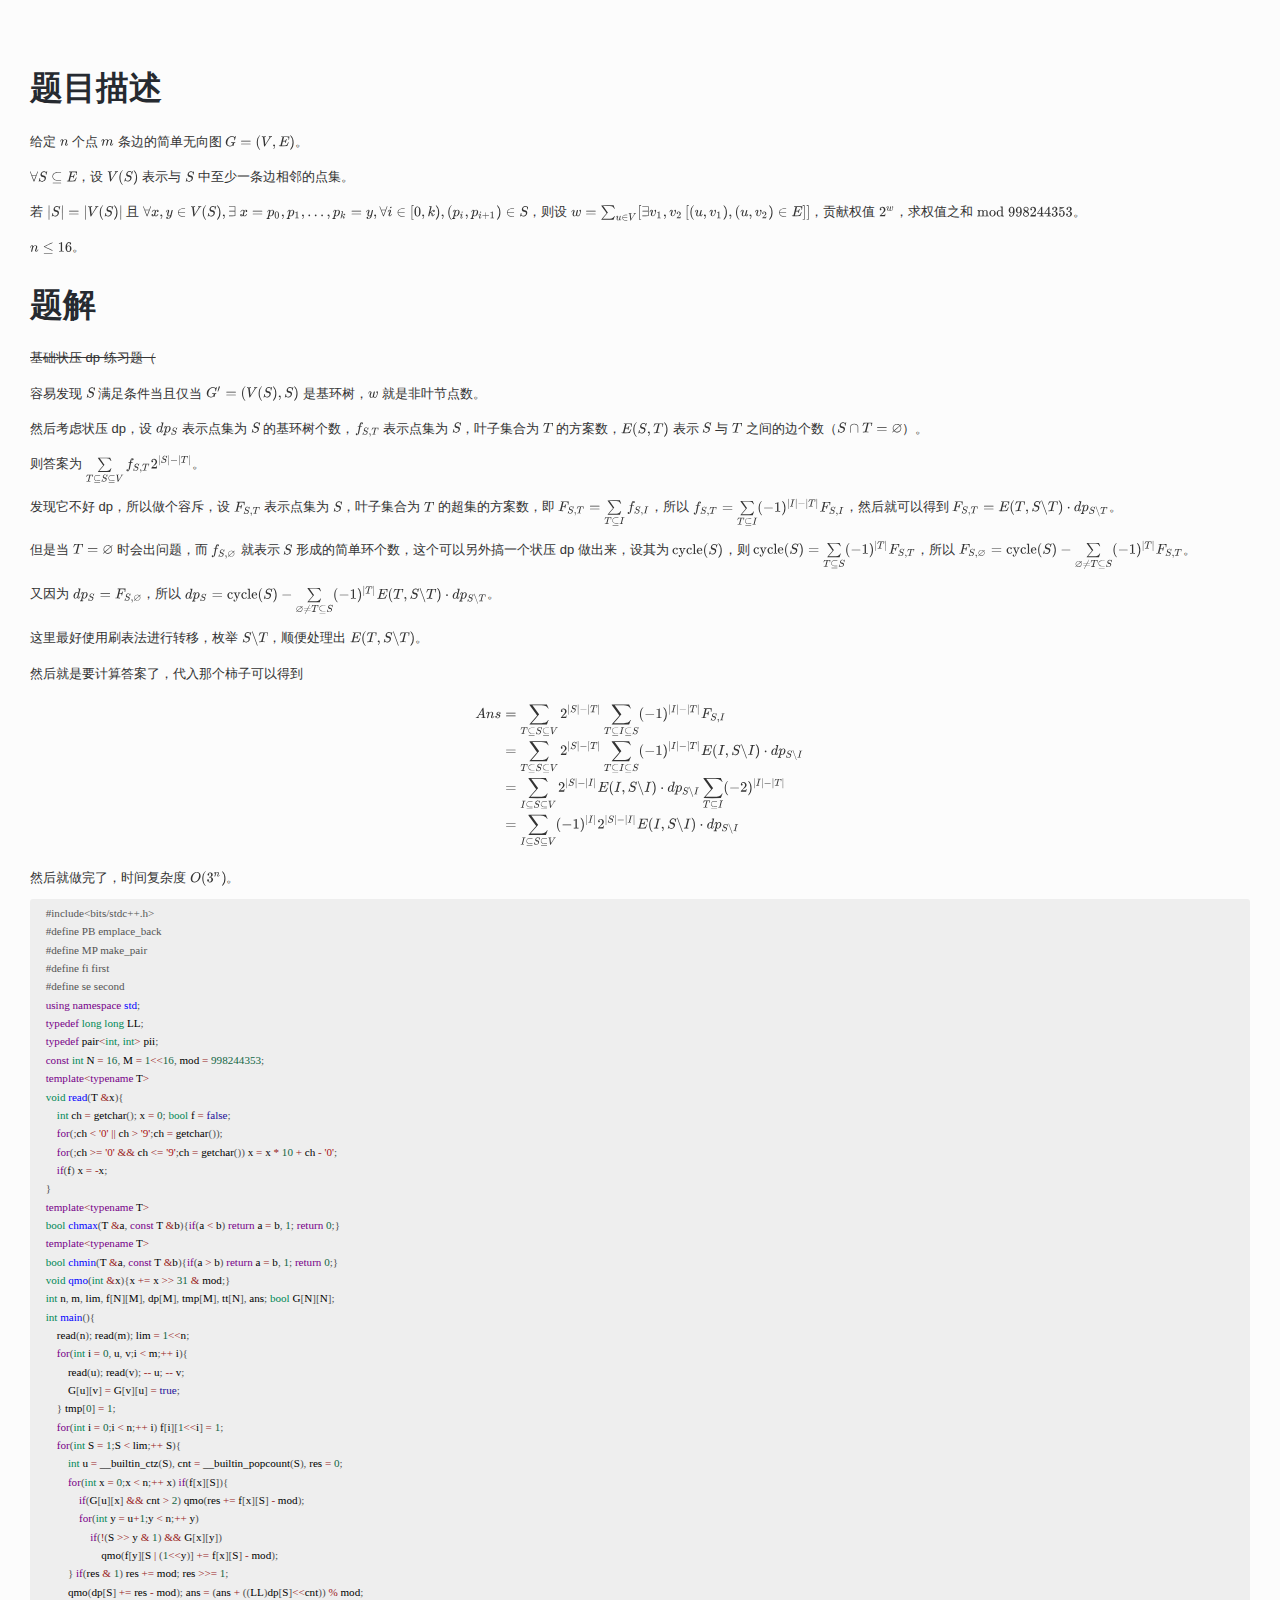
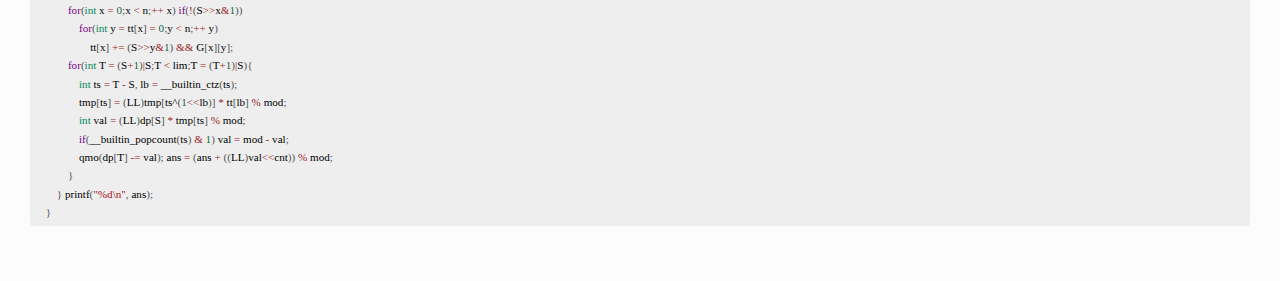
<file: UOJ193.html>
<!doctype html>
<html>
<head>
<meta charset='UTF-8'><meta name='viewport' content='width=device-width initial-scale=1'>
<title>UOJ193</title><link type="text/css" rel="stylesheet" href="./next.css">
</head>
<body class='typora-export os-windows'>
<div id='write'  class=''><h1><a name="题目描述" class="md-header-anchor"></a><span>题目描述</span></h1><p><span>给定 </span><span class="MathJax_SVG" tabindex="-1" style="font-size: 100%; display: inline-block;"><svg xmlns:xlink="http://www.w3.org/1999/xlink" width="1.394ex" height="1.479ex" viewBox="0 -529.2 600 636.7" role="img" focusable="false" style="vertical-align: -0.25ex;"><defs><path stroke-width="0" id="E3-MJMATHI-6E" d="M21 287Q22 293 24 303T36 341T56 388T89 425T135 442Q171 442 195 424T225 390T231 369Q231 367 232 367L243 378Q304 442 382 442Q436 442 469 415T503 336T465 179T427 52Q427 26 444 26Q450 26 453 27Q482 32 505 65T540 145Q542 153 560 153Q580 153 580 145Q580 144 576 130Q568 101 554 73T508 17T439 -10Q392 -10 371 17T350 73Q350 92 386 193T423 345Q423 404 379 404H374Q288 404 229 303L222 291L189 157Q156 26 151 16Q138 -11 108 -11Q95 -11 87 -5T76 7T74 17Q74 30 112 180T152 343Q153 348 153 366Q153 405 129 405Q91 405 66 305Q60 285 60 284Q58 278 41 278H27Q21 284 21 287Z"></path></defs><g stroke="currentColor" fill="currentColor" stroke-width="0" transform="matrix(1 0 0 -1 0 0)"><use xlink:href="#E3-MJMATHI-6E" x="0" y="0"></use></g></svg></span><script type="math/tex">n</script><span> 个点 </span><span class="MathJax_SVG" tabindex="-1" style="font-size: 100%; display: inline-block;"><svg xmlns:xlink="http://www.w3.org/1999/xlink" width="2.039ex" height="1.479ex" viewBox="0 -529.2 878 636.7" role="img" focusable="false" style="vertical-align: -0.25ex;"><defs><path stroke-width="0" id="E4-MJMATHI-6D" d="M21 287Q22 293 24 303T36 341T56 388T88 425T132 442T175 435T205 417T221 395T229 376L231 369Q231 367 232 367L243 378Q303 442 384 442Q401 442 415 440T441 433T460 423T475 411T485 398T493 385T497 373T500 364T502 357L510 367Q573 442 659 442Q713 442 746 415T780 336Q780 285 742 178T704 50Q705 36 709 31T724 26Q752 26 776 56T815 138Q818 149 821 151T837 153Q857 153 857 145Q857 144 853 130Q845 101 831 73T785 17T716 -10Q669 -10 648 17T627 73Q627 92 663 193T700 345Q700 404 656 404H651Q565 404 506 303L499 291L466 157Q433 26 428 16Q415 -11 385 -11Q372 -11 364 -4T353 8T350 18Q350 29 384 161L420 307Q423 322 423 345Q423 404 379 404H374Q288 404 229 303L222 291L189 157Q156 26 151 16Q138 -11 108 -11Q95 -11 87 -5T76 7T74 17Q74 30 112 181Q151 335 151 342Q154 357 154 369Q154 405 129 405Q107 405 92 377T69 316T57 280Q55 278 41 278H27Q21 284 21 287Z"></path></defs><g stroke="currentColor" fill="currentColor" stroke-width="0" transform="matrix(1 0 0 -1 0 0)"><use xlink:href="#E4-MJMATHI-6D" x="0" y="0"></use></g></svg></span><script type="math/tex">m</script><span> 条边的简单无向图 </span><span class="MathJax_SVG" tabindex="-1" style="font-size: 100%; display: inline-block;"><svg xmlns:xlink="http://www.w3.org/1999/xlink" width="11.323ex" height="2.703ex" viewBox="0 -845.5 4875.2 1163.9" role="img" focusable="false" style="vertical-align: -0.739ex;"><defs><path stroke-width="0" id="E5-MJMATHI-47" d="M50 252Q50 367 117 473T286 641T490 704Q580 704 633 653Q642 643 648 636T656 626L657 623Q660 623 684 649Q691 655 699 663T715 679T725 690L740 705H746Q760 705 760 698Q760 694 728 561Q692 422 692 421Q690 416 687 415T669 413H653Q647 419 647 422Q647 423 648 429T650 449T651 481Q651 552 619 605T510 659Q492 659 471 656T418 643T357 615T294 567T236 496T189 394T158 260Q156 242 156 221Q156 173 170 136T206 79T256 45T308 28T353 24Q407 24 452 47T514 106Q517 114 529 161T541 214Q541 222 528 224T468 227H431Q425 233 425 235T427 254Q431 267 437 273H454Q494 271 594 271Q634 271 659 271T695 272T707 272Q721 272 721 263Q721 261 719 249Q714 230 709 228Q706 227 694 227Q674 227 653 224Q646 221 643 215T629 164Q620 131 614 108Q589 6 586 3Q584 1 581 1Q571 1 553 21T530 52Q530 53 528 52T522 47Q448 -22 322 -22Q201 -22 126 55T50 252Z"></path><path stroke-width="0" id="E5-MJMAIN-3D" d="M56 347Q56 360 70 367H707Q722 359 722 347Q722 336 708 328L390 327H72Q56 332 56 347ZM56 153Q56 168 72 173H708Q722 163 722 153Q722 140 707 133H70Q56 140 56 153Z"></path><path stroke-width="0" id="E5-MJMAIN-28" d="M94 250Q94 319 104 381T127 488T164 576T202 643T244 695T277 729T302 750H315H319Q333 750 333 741Q333 738 316 720T275 667T226 581T184 443T167 250T184 58T225 -81T274 -167T316 -220T333 -241Q333 -250 318 -250H315H302L274 -226Q180 -141 137 -14T94 250Z"></path><path stroke-width="0" id="E5-MJMATHI-56" d="M52 648Q52 670 65 683H76Q118 680 181 680Q299 680 320 683H330Q336 677 336 674T334 656Q329 641 325 637H304Q282 635 274 635Q245 630 242 620Q242 618 271 369T301 118L374 235Q447 352 520 471T595 594Q599 601 599 609Q599 633 555 637Q537 637 537 648Q537 649 539 661Q542 675 545 679T558 683Q560 683 570 683T604 682T668 681Q737 681 755 683H762Q769 676 769 672Q769 655 760 640Q757 637 743 637Q730 636 719 635T698 630T682 623T670 615T660 608T652 599T645 592L452 282Q272 -9 266 -16Q263 -18 259 -21L241 -22H234Q216 -22 216 -15Q213 -9 177 305Q139 623 138 626Q133 637 76 637H59Q52 642 52 648Z"></path><path stroke-width="0" id="E5-MJMAIN-2C" d="M78 35T78 60T94 103T137 121Q165 121 187 96T210 8Q210 -27 201 -60T180 -117T154 -158T130 -185T117 -194Q113 -194 104 -185T95 -172Q95 -168 106 -156T131 -126T157 -76T173 -3V9L172 8Q170 7 167 6T161 3T152 1T140 0Q113 0 96 17Z"></path><path stroke-width="0" id="E5-MJMATHI-45" d="M492 213Q472 213 472 226Q472 230 477 250T482 285Q482 316 461 323T364 330H312Q311 328 277 192T243 52Q243 48 254 48T334 46Q428 46 458 48T518 61Q567 77 599 117T670 248Q680 270 683 272Q690 274 698 274Q718 274 718 261Q613 7 608 2Q605 0 322 0H133Q31 0 31 11Q31 13 34 25Q38 41 42 43T65 46Q92 46 125 49Q139 52 144 61Q146 66 215 342T285 622Q285 629 281 629Q273 632 228 634H197Q191 640 191 642T193 659Q197 676 203 680H757Q764 676 764 669Q764 664 751 557T737 447Q735 440 717 440H705Q698 445 698 453L701 476Q704 500 704 528Q704 558 697 578T678 609T643 625T596 632T532 634H485Q397 633 392 631Q388 629 386 622Q385 619 355 499T324 377Q347 376 372 376H398Q464 376 489 391T534 472Q538 488 540 490T557 493Q562 493 565 493T570 492T572 491T574 487T577 483L544 351Q511 218 508 216Q505 213 492 213Z"></path><path stroke-width="0" id="E5-MJMAIN-29" d="M60 749L64 750Q69 750 74 750H86L114 726Q208 641 251 514T294 250Q294 182 284 119T261 12T224 -76T186 -143T145 -194T113 -227T90 -246Q87 -249 86 -250H74Q66 -250 63 -250T58 -247T55 -238Q56 -237 66 -225Q221 -64 221 250T66 725Q56 737 55 738Q55 746 60 749Z"></path></defs><g stroke="currentColor" fill="currentColor" stroke-width="0" transform="matrix(1 0 0 -1 0 0)"><use xlink:href="#E5-MJMATHI-47" x="0" y="0"></use><use xlink:href="#E5-MJMAIN-3D" x="1063" y="0"></use><use xlink:href="#E5-MJMAIN-28" x="2119" y="0"></use><use xlink:href="#E5-MJMATHI-56" x="2508" y="0"></use><use xlink:href="#E5-MJMAIN-2C" x="3277" y="0"></use><use xlink:href="#E5-MJMATHI-45" x="3722" y="0"></use><use xlink:href="#E5-MJMAIN-29" x="4486" y="0"></use></g></svg></span><script type="math/tex">G=(V,E)</script><span>。</span></p><p><span class="MathJax_SVG" tabindex="-1" style="font-size: 100%; display: inline-block;"><svg xmlns:xlink="http://www.w3.org/1999/xlink" width="7.661ex" height="2.336ex" viewBox="0 -792.8 3298.6 1005.7" role="img" focusable="false" style="vertical-align: -0.494ex;"><defs><path stroke-width="0" id="E6-MJMAIN-2200" d="M0 673Q0 684 7 689T20 694Q32 694 38 680T82 567L126 451H430L473 566Q483 593 494 622T512 668T519 685Q524 694 538 694Q556 692 556 674Q556 670 426 329T293 -15Q288 -22 278 -22T263 -15Q260 -11 131 328T0 673ZM414 410Q414 411 278 411T142 410L278 55L414 410Z"></path><path stroke-width="0" id="E6-MJMATHI-53" d="M308 24Q367 24 416 76T466 197Q466 260 414 284Q308 311 278 321T236 341Q176 383 176 462Q176 523 208 573T273 648Q302 673 343 688T407 704H418H425Q521 704 564 640Q565 640 577 653T603 682T623 704Q624 704 627 704T632 705Q645 705 645 698T617 577T585 459T569 456Q549 456 549 465Q549 471 550 475Q550 478 551 494T553 520Q553 554 544 579T526 616T501 641Q465 662 419 662Q362 662 313 616T263 510Q263 480 278 458T319 427Q323 425 389 408T456 390Q490 379 522 342T554 242Q554 216 546 186Q541 164 528 137T492 78T426 18T332 -20Q320 -22 298 -22Q199 -22 144 33L134 44L106 13Q83 -14 78 -18T65 -22Q52 -22 52 -14Q52 -11 110 221Q112 227 130 227H143Q149 221 149 216Q149 214 148 207T144 186T142 153Q144 114 160 87T203 47T255 29T308 24Z"></path><path stroke-width="0" id="E6-MJMAIN-2286" d="M84 346Q84 468 166 546T360 635Q361 635 370 635T395 635T430 636T475 636T524 636H679Q694 628 694 616Q694 607 681 597L522 596H470H441Q366 596 338 592T266 568Q244 557 224 542T179 500T139 433T124 346V341Q124 253 185 185Q244 121 328 103Q348 98 366 98T522 96H681Q694 86 694 76Q694 64 679 56H526Q510 56 480 56T434 55Q350 55 289 71T172 141Q84 223 84 346ZM104 -131T104 -118T118 -98H679Q694 -106 694 -118T679 -138H118Q104 -131 104 -118Z"></path><path stroke-width="0" id="E6-MJMATHI-45" d="M492 213Q472 213 472 226Q472 230 477 250T482 285Q482 316 461 323T364 330H312Q311 328 277 192T243 52Q243 48 254 48T334 46Q428 46 458 48T518 61Q567 77 599 117T670 248Q680 270 683 272Q690 274 698 274Q718 274 718 261Q613 7 608 2Q605 0 322 0H133Q31 0 31 11Q31 13 34 25Q38 41 42 43T65 46Q92 46 125 49Q139 52 144 61Q146 66 215 342T285 622Q285 629 281 629Q273 632 228 634H197Q191 640 191 642T193 659Q197 676 203 680H757Q764 676 764 669Q764 664 751 557T737 447Q735 440 717 440H705Q698 445 698 453L701 476Q704 500 704 528Q704 558 697 578T678 609T643 625T596 632T532 634H485Q397 633 392 631Q388 629 386 622Q385 619 355 499T324 377Q347 376 372 376H398Q464 376 489 391T534 472Q538 488 540 490T557 493Q562 493 565 493T570 492T572 491T574 487T577 483L544 351Q511 218 508 216Q505 213 492 213Z"></path></defs><g stroke="currentColor" fill="currentColor" stroke-width="0" transform="matrix(1 0 0 -1 0 0)"><use xlink:href="#E6-MJMAIN-2200" x="0" y="0"></use><use xlink:href="#E6-MJMATHI-53" x="556" y="0"></use><use xlink:href="#E6-MJMAIN-2286" x="1478" y="0"></use><use xlink:href="#E6-MJMATHI-45" x="2534" y="0"></use></g></svg></span><script type="math/tex">\forall S\subseteq E</script><span>，设 </span><span class="MathJax_SVG" tabindex="-1" style="font-size: 100%; display: inline-block;"><svg xmlns:xlink="http://www.w3.org/1999/xlink" width="5.091ex" height="2.703ex" viewBox="0 -845.5 2192 1163.9" role="img" focusable="false" style="vertical-align: -0.739ex;"><defs><path stroke-width="0" id="E7-MJMATHI-56" d="M52 648Q52 670 65 683H76Q118 680 181 680Q299 680 320 683H330Q336 677 336 674T334 656Q329 641 325 637H304Q282 635 274 635Q245 630 242 620Q242 618 271 369T301 118L374 235Q447 352 520 471T595 594Q599 601 599 609Q599 633 555 637Q537 637 537 648Q537 649 539 661Q542 675 545 679T558 683Q560 683 570 683T604 682T668 681Q737 681 755 683H762Q769 676 769 672Q769 655 760 640Q757 637 743 637Q730 636 719 635T698 630T682 623T670 615T660 608T652 599T645 592L452 282Q272 -9 266 -16Q263 -18 259 -21L241 -22H234Q216 -22 216 -15Q213 -9 177 305Q139 623 138 626Q133 637 76 637H59Q52 642 52 648Z"></path><path stroke-width="0" id="E7-MJMAIN-28" d="M94 250Q94 319 104 381T127 488T164 576T202 643T244 695T277 729T302 750H315H319Q333 750 333 741Q333 738 316 720T275 667T226 581T184 443T167 250T184 58T225 -81T274 -167T316 -220T333 -241Q333 -250 318 -250H315H302L274 -226Q180 -141 137 -14T94 250Z"></path><path stroke-width="0" id="E7-MJMATHI-53" d="M308 24Q367 24 416 76T466 197Q466 260 414 284Q308 311 278 321T236 341Q176 383 176 462Q176 523 208 573T273 648Q302 673 343 688T407 704H418H425Q521 704 564 640Q565 640 577 653T603 682T623 704Q624 704 627 704T632 705Q645 705 645 698T617 577T585 459T569 456Q549 456 549 465Q549 471 550 475Q550 478 551 494T553 520Q553 554 544 579T526 616T501 641Q465 662 419 662Q362 662 313 616T263 510Q263 480 278 458T319 427Q323 425 389 408T456 390Q490 379 522 342T554 242Q554 216 546 186Q541 164 528 137T492 78T426 18T332 -20Q320 -22 298 -22Q199 -22 144 33L134 44L106 13Q83 -14 78 -18T65 -22Q52 -22 52 -14Q52 -11 110 221Q112 227 130 227H143Q149 221 149 216Q149 214 148 207T144 186T142 153Q144 114 160 87T203 47T255 29T308 24Z"></path><path stroke-width="0" id="E7-MJMAIN-29" d="M60 749L64 750Q69 750 74 750H86L114 726Q208 641 251 514T294 250Q294 182 284 119T261 12T224 -76T186 -143T145 -194T113 -227T90 -246Q87 -249 86 -250H74Q66 -250 63 -250T58 -247T55 -238Q56 -237 66 -225Q221 -64 221 250T66 725Q56 737 55 738Q55 746 60 749Z"></path></defs><g stroke="currentColor" fill="currentColor" stroke-width="0" transform="matrix(1 0 0 -1 0 0)"><use xlink:href="#E7-MJMATHI-56" x="0" y="0"></use><use xlink:href="#E7-MJMAIN-28" x="769" y="0"></use><use xlink:href="#E7-MJMATHI-53" x="1158" y="0"></use><use xlink:href="#E7-MJMAIN-29" x="1803" y="0"></use></g></svg></span><script type="math/tex">V(S)</script><span> 表示与 </span><span class="MathJax_SVG" tabindex="-1" style="font-size: 100%; display: inline-block;"><svg xmlns:xlink="http://www.w3.org/1999/xlink" width="1.498ex" height="2.091ex" viewBox="0 -792.8 645 900.3" role="img" focusable="false" style="vertical-align: -0.25ex;"><defs><path stroke-width="0" id="E37-MJMATHI-53" d="M308 24Q367 24 416 76T466 197Q466 260 414 284Q308 311 278 321T236 341Q176 383 176 462Q176 523 208 573T273 648Q302 673 343 688T407 704H418H425Q521 704 564 640Q565 640 577 653T603 682T623 704Q624 704 627 704T632 705Q645 705 645 698T617 577T585 459T569 456Q549 456 549 465Q549 471 550 475Q550 478 551 494T553 520Q553 554 544 579T526 616T501 641Q465 662 419 662Q362 662 313 616T263 510Q263 480 278 458T319 427Q323 425 389 408T456 390Q490 379 522 342T554 242Q554 216 546 186Q541 164 528 137T492 78T426 18T332 -20Q320 -22 298 -22Q199 -22 144 33L134 44L106 13Q83 -14 78 -18T65 -22Q52 -22 52 -14Q52 -11 110 221Q112 227 130 227H143Q149 221 149 216Q149 214 148 207T144 186T142 153Q144 114 160 87T203 47T255 29T308 24Z"></path></defs><g stroke="currentColor" fill="currentColor" stroke-width="0" transform="matrix(1 0 0 -1 0 0)"><use xlink:href="#E37-MJMATHI-53" x="0" y="0"></use></g></svg></span><script type="math/tex">S</script><span> 中至少一条边相邻的点集。</span></p><p><span>若 </span><span class="MathJax_SVG" tabindex="-1" style="font-size: 100%; display: inline-block;"><svg xmlns:xlink="http://www.w3.org/1999/xlink" width="12.269ex" height="2.703ex" viewBox="0 -845.5 5282.6 1163.9" role="img" focusable="false" style="vertical-align: -0.739ex;"><defs><path stroke-width="0" id="E9-MJMAIN-7C" d="M139 -249H137Q125 -249 119 -235V251L120 737Q130 750 139 750Q152 750 159 735V-235Q151 -249 141 -249H139Z"></path><path stroke-width="0" id="E9-MJMATHI-53" d="M308 24Q367 24 416 76T466 197Q466 260 414 284Q308 311 278 321T236 341Q176 383 176 462Q176 523 208 573T273 648Q302 673 343 688T407 704H418H425Q521 704 564 640Q565 640 577 653T603 682T623 704Q624 704 627 704T632 705Q645 705 645 698T617 577T585 459T569 456Q549 456 549 465Q549 471 550 475Q550 478 551 494T553 520Q553 554 544 579T526 616T501 641Q465 662 419 662Q362 662 313 616T263 510Q263 480 278 458T319 427Q323 425 389 408T456 390Q490 379 522 342T554 242Q554 216 546 186Q541 164 528 137T492 78T426 18T332 -20Q320 -22 298 -22Q199 -22 144 33L134 44L106 13Q83 -14 78 -18T65 -22Q52 -22 52 -14Q52 -11 110 221Q112 227 130 227H143Q149 221 149 216Q149 214 148 207T144 186T142 153Q144 114 160 87T203 47T255 29T308 24Z"></path><path stroke-width="0" id="E9-MJMAIN-3D" d="M56 347Q56 360 70 367H707Q722 359 722 347Q722 336 708 328L390 327H72Q56 332 56 347ZM56 153Q56 168 72 173H708Q722 163 722 153Q722 140 707 133H70Q56 140 56 153Z"></path><path stroke-width="0" id="E9-MJMATHI-56" d="M52 648Q52 670 65 683H76Q118 680 181 680Q299 680 320 683H330Q336 677 336 674T334 656Q329 641 325 637H304Q282 635 274 635Q245 630 242 620Q242 618 271 369T301 118L374 235Q447 352 520 471T595 594Q599 601 599 609Q599 633 555 637Q537 637 537 648Q537 649 539 661Q542 675 545 679T558 683Q560 683 570 683T604 682T668 681Q737 681 755 683H762Q769 676 769 672Q769 655 760 640Q757 637 743 637Q730 636 719 635T698 630T682 623T670 615T660 608T652 599T645 592L452 282Q272 -9 266 -16Q263 -18 259 -21L241 -22H234Q216 -22 216 -15Q213 -9 177 305Q139 623 138 626Q133 637 76 637H59Q52 642 52 648Z"></path><path stroke-width="0" id="E9-MJMAIN-28" d="M94 250Q94 319 104 381T127 488T164 576T202 643T244 695T277 729T302 750H315H319Q333 750 333 741Q333 738 316 720T275 667T226 581T184 443T167 250T184 58T225 -81T274 -167T316 -220T333 -241Q333 -250 318 -250H315H302L274 -226Q180 -141 137 -14T94 250Z"></path><path stroke-width="0" id="E9-MJMAIN-29" d="M60 749L64 750Q69 750 74 750H86L114 726Q208 641 251 514T294 250Q294 182 284 119T261 12T224 -76T186 -143T145 -194T113 -227T90 -246Q87 -249 86 -250H74Q66 -250 63 -250T58 -247T55 -238Q56 -237 66 -225Q221 -64 221 250T66 725Q56 737 55 738Q55 746 60 749Z"></path></defs><g stroke="currentColor" fill="currentColor" stroke-width="0" transform="matrix(1 0 0 -1 0 0)"><use xlink:href="#E9-MJMAIN-7C" x="0" y="0"></use><use xlink:href="#E9-MJMATHI-53" x="278" y="0"></use><use xlink:href="#E9-MJMAIN-7C" x="923" y="0"></use><use xlink:href="#E9-MJMAIN-3D" x="1478" y="0"></use><use xlink:href="#E9-MJMAIN-7C" x="2534" y="0"></use><use xlink:href="#E9-MJMATHI-56" x="2812" y="0"></use><use xlink:href="#E9-MJMAIN-28" x="3581" y="0"></use><use xlink:href="#E9-MJMATHI-53" x="3970" y="0"></use><use xlink:href="#E9-MJMAIN-29" x="4615" y="0"></use><use xlink:href="#E9-MJMAIN-7C" x="5004" y="0"></use></g></svg></span><script type="math/tex">|S|=|V(S)|</script><span> 且 </span><span class="MathJax_SVG" tabindex="-1" style="font-size: 100%; display: inline-block;"><svg xmlns:xlink="http://www.w3.org/1999/xlink" width="62.388ex" height="2.703ex" viewBox="0 -845.5 26861.5 1163.9" role="img" focusable="false" style="vertical-align: -0.739ex;"><defs><path stroke-width="0" id="E10-MJMAIN-2200" d="M0 673Q0 684 7 689T20 694Q32 694 38 680T82 567L126 451H430L473 566Q483 593 494 622T512 668T519 685Q524 694 538 694Q556 692 556 674Q556 670 426 329T293 -15Q288 -22 278 -22T263 -15Q260 -11 131 328T0 673ZM414 410Q414 411 278 411T142 410L278 55L414 410Z"></path><path stroke-width="0" id="E10-MJMATHI-78" d="M52 289Q59 331 106 386T222 442Q257 442 286 424T329 379Q371 442 430 442Q467 442 494 420T522 361Q522 332 508 314T481 292T458 288Q439 288 427 299T415 328Q415 374 465 391Q454 404 425 404Q412 404 406 402Q368 386 350 336Q290 115 290 78Q290 50 306 38T341 26Q378 26 414 59T463 140Q466 150 469 151T485 153H489Q504 153 504 145Q504 144 502 134Q486 77 440 33T333 -11Q263 -11 227 52Q186 -10 133 -10H127Q78 -10 57 16T35 71Q35 103 54 123T99 143Q142 143 142 101Q142 81 130 66T107 46T94 41L91 40Q91 39 97 36T113 29T132 26Q168 26 194 71Q203 87 217 139T245 247T261 313Q266 340 266 352Q266 380 251 392T217 404Q177 404 142 372T93 290Q91 281 88 280T72 278H58Q52 284 52 289Z"></path><path stroke-width="0" id="E10-MJMAIN-2C" d="M78 35T78 60T94 103T137 121Q165 121 187 96T210 8Q210 -27 201 -60T180 -117T154 -158T130 -185T117 -194Q113 -194 104 -185T95 -172Q95 -168 106 -156T131 -126T157 -76T173 -3V9L172 8Q170 7 167 6T161 3T152 1T140 0Q113 0 96 17Z"></path><path stroke-width="0" id="E10-MJMATHI-79" d="M21 287Q21 301 36 335T84 406T158 442Q199 442 224 419T250 355Q248 336 247 334Q247 331 231 288T198 191T182 105Q182 62 196 45T238 27Q261 27 281 38T312 61T339 94Q339 95 344 114T358 173T377 247Q415 397 419 404Q432 431 462 431Q475 431 483 424T494 412T496 403Q496 390 447 193T391 -23Q363 -106 294 -155T156 -205Q111 -205 77 -183T43 -117Q43 -95 50 -80T69 -58T89 -48T106 -45Q150 -45 150 -87Q150 -107 138 -122T115 -142T102 -147L99 -148Q101 -153 118 -160T152 -167H160Q177 -167 186 -165Q219 -156 247 -127T290 -65T313 -9T321 21L315 17Q309 13 296 6T270 -6Q250 -11 231 -11Q185 -11 150 11T104 82Q103 89 103 113Q103 170 138 262T173 379Q173 380 173 381Q173 390 173 393T169 400T158 404H154Q131 404 112 385T82 344T65 302T57 280Q55 278 41 278H27Q21 284 21 287Z"></path><path stroke-width="0" id="E10-MJMAIN-2208" d="M84 250Q84 372 166 450T360 539Q361 539 377 539T419 540T469 540H568Q583 532 583 520Q583 511 570 501L466 500Q355 499 329 494Q280 482 242 458T183 409T147 354T129 306T124 272V270H568Q583 262 583 250T568 230H124V228Q124 207 134 177T167 112T231 48T328 7Q355 1 466 0H570Q583 -10 583 -20Q583 -32 568 -40H471Q464 -40 446 -40T417 -41Q262 -41 172 45Q84 127 84 250Z"></path><path stroke-width="0" id="E10-MJMATHI-56" d="M52 648Q52 670 65 683H76Q118 680 181 680Q299 680 320 683H330Q336 677 336 674T334 656Q329 641 325 637H304Q282 635 274 635Q245 630 242 620Q242 618 271 369T301 118L374 235Q447 352 520 471T595 594Q599 601 599 609Q599 633 555 637Q537 637 537 648Q537 649 539 661Q542 675 545 679T558 683Q560 683 570 683T604 682T668 681Q737 681 755 683H762Q769 676 769 672Q769 655 760 640Q757 637 743 637Q730 636 719 635T698 630T682 623T670 615T660 608T652 599T645 592L452 282Q272 -9 266 -16Q263 -18 259 -21L241 -22H234Q216 -22 216 -15Q213 -9 177 305Q139 623 138 626Q133 637 76 637H59Q52 642 52 648Z"></path><path stroke-width="0" id="E10-MJMAIN-28" d="M94 250Q94 319 104 381T127 488T164 576T202 643T244 695T277 729T302 750H315H319Q333 750 333 741Q333 738 316 720T275 667T226 581T184 443T167 250T184 58T225 -81T274 -167T316 -220T333 -241Q333 -250 318 -250H315H302L274 -226Q180 -141 137 -14T94 250Z"></path><path stroke-width="0" id="E10-MJMATHI-53" d="M308 24Q367 24 416 76T466 197Q466 260 414 284Q308 311 278 321T236 341Q176 383 176 462Q176 523 208 573T273 648Q302 673 343 688T407 704H418H425Q521 704 564 640Q565 640 577 653T603 682T623 704Q624 704 627 704T632 705Q645 705 645 698T617 577T585 459T569 456Q549 456 549 465Q549 471 550 475Q550 478 551 494T553 520Q553 554 544 579T526 616T501 641Q465 662 419 662Q362 662 313 616T263 510Q263 480 278 458T319 427Q323 425 389 408T456 390Q490 379 522 342T554 242Q554 216 546 186Q541 164 528 137T492 78T426 18T332 -20Q320 -22 298 -22Q199 -22 144 33L134 44L106 13Q83 -14 78 -18T65 -22Q52 -22 52 -14Q52 -11 110 221Q112 227 130 227H143Q149 221 149 216Q149 214 148 207T144 186T142 153Q144 114 160 87T203 47T255 29T308 24Z"></path><path stroke-width="0" id="E10-MJMAIN-29" d="M60 749L64 750Q69 750 74 750H86L114 726Q208 641 251 514T294 250Q294 182 284 119T261 12T224 -76T186 -143T145 -194T113 -227T90 -246Q87 -249 86 -250H74Q66 -250 63 -250T58 -247T55 -238Q56 -237 66 -225Q221 -64 221 250T66 725Q56 737 55 738Q55 746 60 749Z"></path><path stroke-width="0" id="E10-MJMAIN-2203" d="M56 661T56 674T70 694H487Q497 686 500 679V15Q497 10 487 1L279 0H70Q56 7 56 20T70 40H460V327H84Q70 334 70 347T84 367H460V654H70Q56 661 56 674Z"></path><path stroke-width="0" id="E10-MJMAIN-3D" d="M56 347Q56 360 70 367H707Q722 359 722 347Q722 336 708 328L390 327H72Q56 332 56 347ZM56 153Q56 168 72 173H708Q722 163 722 153Q722 140 707 133H70Q56 140 56 153Z"></path><path stroke-width="0" id="E10-MJMATHI-70" d="M23 287Q24 290 25 295T30 317T40 348T55 381T75 411T101 433T134 442Q209 442 230 378L240 387Q302 442 358 442Q423 442 460 395T497 281Q497 173 421 82T249 -10Q227 -10 210 -4Q199 1 187 11T168 28L161 36Q160 35 139 -51T118 -138Q118 -144 126 -145T163 -148H188Q194 -155 194 -157T191 -175Q188 -187 185 -190T172 -194Q170 -194 161 -194T127 -193T65 -192Q-5 -192 -24 -194H-32Q-39 -187 -39 -183Q-37 -156 -26 -148H-6Q28 -147 33 -136Q36 -130 94 103T155 350Q156 355 156 364Q156 405 131 405Q109 405 94 377T71 316T59 280Q57 278 43 278H29Q23 284 23 287ZM178 102Q200 26 252 26Q282 26 310 49T356 107Q374 141 392 215T411 325V331Q411 405 350 405Q339 405 328 402T306 393T286 380T269 365T254 350T243 336T235 326L232 322Q232 321 229 308T218 264T204 212Q178 106 178 102Z"></path><path stroke-width="0" id="E10-MJMAIN-30" d="M96 585Q152 666 249 666Q297 666 345 640T423 548Q460 465 460 320Q460 165 417 83Q397 41 362 16T301 -15T250 -22Q224 -22 198 -16T137 16T82 83Q39 165 39 320Q39 494 96 585ZM321 597Q291 629 250 629Q208 629 178 597Q153 571 145 525T137 333Q137 175 145 125T181 46Q209 16 250 16Q290 16 318 46Q347 76 354 130T362 333Q362 478 354 524T321 597Z"></path><path stroke-width="0" id="E10-MJMAIN-31" d="M213 578L200 573Q186 568 160 563T102 556H83V602H102Q149 604 189 617T245 641T273 663Q275 666 285 666Q294 666 302 660V361L303 61Q310 54 315 52T339 48T401 46H427V0H416Q395 3 257 3Q121 3 100 0H88V46H114Q136 46 152 46T177 47T193 50T201 52T207 57T213 61V578Z"></path><path stroke-width="0" id="E10-MJMAIN-2026" d="M78 60Q78 84 95 102T138 120Q162 120 180 104T199 61Q199 36 182 18T139 0T96 17T78 60ZM525 60Q525 84 542 102T585 120Q609 120 627 104T646 61Q646 36 629 18T586 0T543 17T525 60ZM972 60Q972 84 989 102T1032 120Q1056 120 1074 104T1093 61Q1093 36 1076 18T1033 0T990 17T972 60Z"></path><path stroke-width="0" id="E10-MJMATHI-6B" d="M121 647Q121 657 125 670T137 683Q138 683 209 688T282 694Q294 694 294 686Q294 679 244 477Q194 279 194 272Q213 282 223 291Q247 309 292 354T362 415Q402 442 438 442Q468 442 485 423T503 369Q503 344 496 327T477 302T456 291T438 288Q418 288 406 299T394 328Q394 353 410 369T442 390L458 393Q446 405 434 405H430Q398 402 367 380T294 316T228 255Q230 254 243 252T267 246T293 238T320 224T342 206T359 180T365 147Q365 130 360 106T354 66Q354 26 381 26Q429 26 459 145Q461 153 479 153H483Q499 153 499 144Q499 139 496 130Q455 -11 378 -11Q333 -11 305 15T277 90Q277 108 280 121T283 145Q283 167 269 183T234 206T200 217T182 220H180Q168 178 159 139T145 81T136 44T129 20T122 7T111 -2Q98 -11 83 -11Q66 -11 57 -1T48 16Q48 26 85 176T158 471L195 616Q196 629 188 632T149 637H144Q134 637 131 637T124 640T121 647Z"></path><path stroke-width="0" id="E10-MJMATHI-69" d="M184 600Q184 624 203 642T247 661Q265 661 277 649T290 619Q290 596 270 577T226 557Q211 557 198 567T184 600ZM21 287Q21 295 30 318T54 369T98 420T158 442Q197 442 223 419T250 357Q250 340 236 301T196 196T154 83Q149 61 149 51Q149 26 166 26Q175 26 185 29T208 43T235 78T260 137Q263 149 265 151T282 153Q302 153 302 143Q302 135 293 112T268 61T223 11T161 -11Q129 -11 102 10T74 74Q74 91 79 106T122 220Q160 321 166 341T173 380Q173 404 156 404H154Q124 404 99 371T61 287Q60 286 59 284T58 281T56 279T53 278T49 278T41 278H27Q21 284 21 287Z"></path><path stroke-width="0" id="E10-MJMAIN-5B" d="M118 -250V750H255V710H158V-210H255V-250H118Z"></path><path stroke-width="0" id="E10-MJMAIN-2B" d="M56 237T56 250T70 270H369V420L370 570Q380 583 389 583Q402 583 409 568V270H707Q722 262 722 250T707 230H409V-68Q401 -82 391 -82H389H387Q375 -82 369 -68V230H70Q56 237 56 250Z"></path></defs><g stroke="currentColor" fill="currentColor" stroke-width="0" transform="matrix(1 0 0 -1 0 0)"><use xlink:href="#E10-MJMAIN-2200" x="0" y="0"></use><use xlink:href="#E10-MJMATHI-78" x="556" y="0"></use><use xlink:href="#E10-MJMAIN-2C" x="1128" y="0"></use><use xlink:href="#E10-MJMATHI-79" x="1572" y="0"></use><use xlink:href="#E10-MJMAIN-2208" x="2347" y="0"></use><use xlink:href="#E10-MJMATHI-56" x="3292" y="0"></use><use xlink:href="#E10-MJMAIN-28" x="4061" y="0"></use><use xlink:href="#E10-MJMATHI-53" x="4450" y="0"></use><use xlink:href="#E10-MJMAIN-29" x="5095" y="0"></use><use xlink:href="#E10-MJMAIN-2C" x="5484" y="0"></use><use xlink:href="#E10-MJMAIN-2203" x="5928" y="0"></use><use xlink:href="#E10-MJMATHI-78" x="6734" y="0"></use><use xlink:href="#E10-MJMAIN-3D" x="7584" y="0"></use><g transform="translate(8640,0)"><use xlink:href="#E10-MJMATHI-70" x="0" y="0"></use><use transform="scale(0.707)" xlink:href="#E10-MJMAIN-30" x="711" y="-213"></use></g><use xlink:href="#E10-MJMAIN-2C" x="9596" y="0"></use><g transform="translate(10041,0)"><use xlink:href="#E10-MJMATHI-70" x="0" y="0"></use><use transform="scale(0.707)" xlink:href="#E10-MJMAIN-31" x="711" y="-213"></use></g><use xlink:href="#E10-MJMAIN-2C" x="10998" y="0"></use><use xlink:href="#E10-MJMAIN-2026" x="11442" y="0"></use><use xlink:href="#E10-MJMAIN-2C" x="12781" y="0"></use><g transform="translate(13226,0)"><use xlink:href="#E10-MJMATHI-70" x="0" y="0"></use><use transform="scale(0.707)" xlink:href="#E10-MJMATHI-6B" x="711" y="-213"></use></g><use xlink:href="#E10-MJMAIN-3D" x="14475" y="0"></use><use xlink:href="#E10-MJMATHI-79" x="15531" y="0"></use><use xlink:href="#E10-MJMAIN-2C" x="16028" y="0"></use><use xlink:href="#E10-MJMAIN-2200" x="16472" y="0"></use><use xlink:href="#E10-MJMATHI-69" x="17028" y="0"></use><use xlink:href="#E10-MJMAIN-2208" x="17651" y="0"></use><use xlink:href="#E10-MJMAIN-5B" x="18596" y="0"></use><use xlink:href="#E10-MJMAIN-30" x="18874" y="0"></use><use xlink:href="#E10-MJMAIN-2C" x="19374" y="0"></use><use xlink:href="#E10-MJMATHI-6B" x="19819" y="0"></use><use xlink:href="#E10-MJMAIN-29" x="20340" y="0"></use><use xlink:href="#E10-MJMAIN-2C" x="20729" y="0"></use><use xlink:href="#E10-MJMAIN-28" x="21173" y="0"></use><g transform="translate(21562,0)"><use xlink:href="#E10-MJMATHI-70" x="0" y="0"></use><use transform="scale(0.707)" xlink:href="#E10-MJMATHI-69" x="711" y="-213"></use></g><use xlink:href="#E10-MJMAIN-2C" x="22409" y="0"></use><g transform="translate(22854,0)"><use xlink:href="#E10-MJMATHI-70" x="0" y="0"></use><g transform="translate(503,-150)"><use transform="scale(0.707)" xlink:href="#E10-MJMATHI-69" x="0" y="0"></use><use transform="scale(0.707)" xlink:href="#E10-MJMAIN-2B" x="345" y="0"></use><use transform="scale(0.707)" xlink:href="#E10-MJMAIN-31" x="1123" y="0"></use></g></g><use xlink:href="#E10-MJMAIN-29" x="24604" y="0"></use><use xlink:href="#E10-MJMAIN-2208" x="25271" y="0"></use><use xlink:href="#E10-MJMATHI-53" x="26216" y="0"></use></g></svg></span><script type="math/tex">\forall x,y\in V(S),\exist \ x=p_0,p_1,\dots,p_k=y,\forall i\in[0,k),(p_i,p_{i+1})\in S</script><span>，则设 </span><span class="MathJax_SVG" tabindex="-1" style="font-size: 100%; display: inline-block;"><svg xmlns:xlink="http://www.w3.org/1999/xlink" width="38.74ex" height="2.826ex" viewBox="0 -845.5 16679.5 1216.6" role="img" focusable="false" style="vertical-align: -0.862ex;"><defs><path stroke-width="0" id="E11-MJMATHI-77" d="M580 385Q580 406 599 424T641 443Q659 443 674 425T690 368Q690 339 671 253Q656 197 644 161T609 80T554 12T482 -11Q438 -11 404 5T355 48Q354 47 352 44Q311 -11 252 -11Q226 -11 202 -5T155 14T118 53T104 116Q104 170 138 262T173 379Q173 380 173 381Q173 390 173 393T169 400T158 404H154Q131 404 112 385T82 344T65 302T57 280Q55 278 41 278H27Q21 284 21 287Q21 293 29 315T52 366T96 418T161 441Q204 441 227 416T250 358Q250 340 217 250T184 111Q184 65 205 46T258 26Q301 26 334 87L339 96V119Q339 122 339 128T340 136T341 143T342 152T345 165T348 182T354 206T362 238T373 281Q402 395 406 404Q419 431 449 431Q468 431 475 421T483 402Q483 389 454 274T422 142Q420 131 420 107V100Q420 85 423 71T442 42T487 26Q558 26 600 148Q609 171 620 213T632 273Q632 306 619 325T593 357T580 385Z"></path><path stroke-width="0" id="E11-MJMAIN-3D" d="M56 347Q56 360 70 367H707Q722 359 722 347Q722 336 708 328L390 327H72Q56 332 56 347ZM56 153Q56 168 72 173H708Q722 163 722 153Q722 140 707 133H70Q56 140 56 153Z"></path><path stroke-width="0" id="E11-MJSZ1-2211" d="M61 748Q64 750 489 750H913L954 640Q965 609 976 579T993 533T999 516H979L959 517Q936 579 886 621T777 682Q724 700 655 705T436 710H319Q183 710 183 709Q186 706 348 484T511 259Q517 250 513 244L490 216Q466 188 420 134T330 27L149 -187Q149 -188 362 -188Q388 -188 436 -188T506 -189Q679 -189 778 -162T936 -43Q946 -27 959 6H999L913 -249L489 -250Q65 -250 62 -248Q56 -246 56 -239Q56 -234 118 -161Q186 -81 245 -11L428 206Q428 207 242 462L57 717L56 728Q56 744 61 748Z"></path><path stroke-width="0" id="E11-MJMATHI-75" d="M21 287Q21 295 30 318T55 370T99 420T158 442Q204 442 227 417T250 358Q250 340 216 246T182 105Q182 62 196 45T238 27T291 44T328 78L339 95Q341 99 377 247Q407 367 413 387T427 416Q444 431 463 431Q480 431 488 421T496 402L420 84Q419 79 419 68Q419 43 426 35T447 26Q469 29 482 57T512 145Q514 153 532 153Q551 153 551 144Q550 139 549 130T540 98T523 55T498 17T462 -8Q454 -10 438 -10Q372 -10 347 46Q345 45 336 36T318 21T296 6T267 -6T233 -11Q189 -11 155 7Q103 38 103 113Q103 170 138 262T173 379Q173 380 173 381Q173 390 173 393T169 400T158 404H154Q131 404 112 385T82 344T65 302T57 280Q55 278 41 278H27Q21 284 21 287Z"></path><path stroke-width="0" id="E11-MJMAIN-2208" d="M84 250Q84 372 166 450T360 539Q361 539 377 539T419 540T469 540H568Q583 532 583 520Q583 511 570 501L466 500Q355 499 329 494Q280 482 242 458T183 409T147 354T129 306T124 272V270H568Q583 262 583 250T568 230H124V228Q124 207 134 177T167 112T231 48T328 7Q355 1 466 0H570Q583 -10 583 -20Q583 -32 568 -40H471Q464 -40 446 -40T417 -41Q262 -41 172 45Q84 127 84 250Z"></path><path stroke-width="0" id="E11-MJMATHI-56" d="M52 648Q52 670 65 683H76Q118 680 181 680Q299 680 320 683H330Q336 677 336 674T334 656Q329 641 325 637H304Q282 635 274 635Q245 630 242 620Q242 618 271 369T301 118L374 235Q447 352 520 471T595 594Q599 601 599 609Q599 633 555 637Q537 637 537 648Q537 649 539 661Q542 675 545 679T558 683Q560 683 570 683T604 682T668 681Q737 681 755 683H762Q769 676 769 672Q769 655 760 640Q757 637 743 637Q730 636 719 635T698 630T682 623T670 615T660 608T652 599T645 592L452 282Q272 -9 266 -16Q263 -18 259 -21L241 -22H234Q216 -22 216 -15Q213 -9 177 305Q139 623 138 626Q133 637 76 637H59Q52 642 52 648Z"></path><path stroke-width="0" id="E11-MJMAIN-5B" d="M118 -250V750H255V710H158V-210H255V-250H118Z"></path><path stroke-width="0" id="E11-MJMAIN-2203" d="M56 661T56 674T70 694H487Q497 686 500 679V15Q497 10 487 1L279 0H70Q56 7 56 20T70 40H460V327H84Q70 334 70 347T84 367H460V654H70Q56 661 56 674Z"></path><path stroke-width="0" id="E11-MJMATHI-76" d="M173 380Q173 405 154 405Q130 405 104 376T61 287Q60 286 59 284T58 281T56 279T53 278T49 278T41 278H27Q21 284 21 287Q21 294 29 316T53 368T97 419T160 441Q202 441 225 417T249 361Q249 344 246 335Q246 329 231 291T200 202T182 113Q182 86 187 69Q200 26 250 26Q287 26 319 60T369 139T398 222T409 277Q409 300 401 317T383 343T365 361T357 383Q357 405 376 424T417 443Q436 443 451 425T467 367Q467 340 455 284T418 159T347 40T241 -11Q177 -11 139 22Q102 54 102 117Q102 148 110 181T151 298Q173 362 173 380Z"></path><path stroke-width="0" id="E11-MJMAIN-31" d="M213 578L200 573Q186 568 160 563T102 556H83V602H102Q149 604 189 617T245 641T273 663Q275 666 285 666Q294 666 302 660V361L303 61Q310 54 315 52T339 48T401 46H427V0H416Q395 3 257 3Q121 3 100 0H88V46H114Q136 46 152 46T177 47T193 50T201 52T207 57T213 61V578Z"></path><path stroke-width="0" id="E11-MJMAIN-2C" d="M78 35T78 60T94 103T137 121Q165 121 187 96T210 8Q210 -27 201 -60T180 -117T154 -158T130 -185T117 -194Q113 -194 104 -185T95 -172Q95 -168 106 -156T131 -126T157 -76T173 -3V9L172 8Q170 7 167 6T161 3T152 1T140 0Q113 0 96 17Z"></path><path stroke-width="0" id="E11-MJMAIN-32" d="M109 429Q82 429 66 447T50 491Q50 562 103 614T235 666Q326 666 387 610T449 465Q449 422 429 383T381 315T301 241Q265 210 201 149L142 93L218 92Q375 92 385 97Q392 99 409 186V189H449V186Q448 183 436 95T421 3V0H50V19V31Q50 38 56 46T86 81Q115 113 136 137Q145 147 170 174T204 211T233 244T261 278T284 308T305 340T320 369T333 401T340 431T343 464Q343 527 309 573T212 619Q179 619 154 602T119 569T109 550Q109 549 114 549Q132 549 151 535T170 489Q170 464 154 447T109 429Z"></path><path stroke-width="0" id="E11-MJMAIN-28" d="M94 250Q94 319 104 381T127 488T164 576T202 643T244 695T277 729T302 750H315H319Q333 750 333 741Q333 738 316 720T275 667T226 581T184 443T167 250T184 58T225 -81T274 -167T316 -220T333 -241Q333 -250 318 -250H315H302L274 -226Q180 -141 137 -14T94 250Z"></path><path stroke-width="0" id="E11-MJMAIN-29" d="M60 749L64 750Q69 750 74 750H86L114 726Q208 641 251 514T294 250Q294 182 284 119T261 12T224 -76T186 -143T145 -194T113 -227T90 -246Q87 -249 86 -250H74Q66 -250 63 -250T58 -247T55 -238Q56 -237 66 -225Q221 -64 221 250T66 725Q56 737 55 738Q55 746 60 749Z"></path><path stroke-width="0" id="E11-MJMATHI-45" d="M492 213Q472 213 472 226Q472 230 477 250T482 285Q482 316 461 323T364 330H312Q311 328 277 192T243 52Q243 48 254 48T334 46Q428 46 458 48T518 61Q567 77 599 117T670 248Q680 270 683 272Q690 274 698 274Q718 274 718 261Q613 7 608 2Q605 0 322 0H133Q31 0 31 11Q31 13 34 25Q38 41 42 43T65 46Q92 46 125 49Q139 52 144 61Q146 66 215 342T285 622Q285 629 281 629Q273 632 228 634H197Q191 640 191 642T193 659Q197 676 203 680H757Q764 676 764 669Q764 664 751 557T737 447Q735 440 717 440H705Q698 445 698 453L701 476Q704 500 704 528Q704 558 697 578T678 609T643 625T596 632T532 634H485Q397 633 392 631Q388 629 386 622Q385 619 355 499T324 377Q347 376 372 376H398Q464 376 489 391T534 472Q538 488 540 490T557 493Q562 493 565 493T570 492T572 491T574 487T577 483L544 351Q511 218 508 216Q505 213 492 213Z"></path><path stroke-width="0" id="E11-MJMAIN-5D" d="M22 710V750H159V-250H22V-210H119V710H22Z"></path></defs><g stroke="currentColor" fill="currentColor" stroke-width="0" transform="matrix(1 0 0 -1 0 0)"><use xlink:href="#E11-MJMATHI-77" x="0" y="0"></use><use xlink:href="#E11-MJMAIN-3D" x="993" y="0"></use><g transform="translate(2049,0)"><use xlink:href="#E11-MJSZ1-2211" x="0" y="0"></use><g transform="translate(1056,-286)"><use transform="scale(0.707)" xlink:href="#E11-MJMATHI-75" x="0" y="0"></use><use transform="scale(0.707)" xlink:href="#E11-MJMAIN-2208" x="572" y="0"></use><use transform="scale(0.707)" xlink:href="#E11-MJMATHI-56" x="1239" y="0"></use></g></g><use xlink:href="#E11-MJMAIN-5B" x="4625" y="0"></use><use xlink:href="#E11-MJMAIN-2203" x="4903" y="0"></use><g transform="translate(5459,0)"><use xlink:href="#E11-MJMATHI-76" x="0" y="0"></use><use transform="scale(0.707)" xlink:href="#E11-MJMAIN-31" x="685" y="-213"></use></g><use xlink:href="#E11-MJMAIN-2C" x="6397" y="0"></use><g transform="translate(6842,0)"><use xlink:href="#E11-MJMATHI-76" x="0" y="0"></use><use transform="scale(0.707)" xlink:href="#E11-MJMAIN-32" x="685" y="-213"></use></g><g transform="translate(7947,0)"><use xlink:href="#E11-MJMAIN-5B" x="0" y="0"></use><use xlink:href="#E11-MJMAIN-28" x="278" y="0"></use><use xlink:href="#E11-MJMATHI-75" x="667" y="0"></use><use xlink:href="#E11-MJMAIN-2C" x="1239" y="0"></use><g transform="translate(1683,0)"><use xlink:href="#E11-MJMATHI-76" x="0" y="0"></use><use transform="scale(0.707)" xlink:href="#E11-MJMAIN-31" x="685" y="-213"></use></g><use xlink:href="#E11-MJMAIN-29" x="2622" y="0"></use><use xlink:href="#E11-MJMAIN-2C" x="3011" y="0"></use><use xlink:href="#E11-MJMAIN-28" x="3455" y="0"></use><use xlink:href="#E11-MJMATHI-75" x="3844" y="0"></use><use xlink:href="#E11-MJMAIN-2C" x="4416" y="0"></use><g transform="translate(4861,0)"><use xlink:href="#E11-MJMATHI-76" x="0" y="0"></use><use transform="scale(0.707)" xlink:href="#E11-MJMAIN-32" x="685" y="-213"></use></g><use xlink:href="#E11-MJMAIN-29" x="5800" y="0"></use><use xlink:href="#E11-MJMAIN-2208" x="6466" y="0"></use><use xlink:href="#E11-MJMATHI-45" x="7411" y="0"></use><use xlink:href="#E11-MJMAIN-5D" x="8175" y="0"></use></g><use xlink:href="#E11-MJMAIN-5D" x="16401" y="0"></use></g></svg></span><script type="math/tex">w=\sum_{u\in V}[\exist v_1,v_2\left[(u,v_1),(u,v_2)\in E\right]]</script><span>，贡献权值 </span><span class="MathJax_SVG" tabindex="-1" style="font-size: 100%; display: inline-block;"><svg xmlns:xlink="http://www.w3.org/1999/xlink" width="2.569ex" height="1.968ex" viewBox="0 -792.8 1106.3 847.5" role="img" focusable="false" style="vertical-align: -0.127ex;"><defs><path stroke-width="0" id="E12-MJMAIN-32" d="M109 429Q82 429 66 447T50 491Q50 562 103 614T235 666Q326 666 387 610T449 465Q449 422 429 383T381 315T301 241Q265 210 201 149L142 93L218 92Q375 92 385 97Q392 99 409 186V189H449V186Q448 183 436 95T421 3V0H50V19V31Q50 38 56 46T86 81Q115 113 136 137Q145 147 170 174T204 211T233 244T261 278T284 308T305 340T320 369T333 401T340 431T343 464Q343 527 309 573T212 619Q179 619 154 602T119 569T109 550Q109 549 114 549Q132 549 151 535T170 489Q170 464 154 447T109 429Z"></path><path stroke-width="0" id="E12-MJMATHI-77" d="M580 385Q580 406 599 424T641 443Q659 443 674 425T690 368Q690 339 671 253Q656 197 644 161T609 80T554 12T482 -11Q438 -11 404 5T355 48Q354 47 352 44Q311 -11 252 -11Q226 -11 202 -5T155 14T118 53T104 116Q104 170 138 262T173 379Q173 380 173 381Q173 390 173 393T169 400T158 404H154Q131 404 112 385T82 344T65 302T57 280Q55 278 41 278H27Q21 284 21 287Q21 293 29 315T52 366T96 418T161 441Q204 441 227 416T250 358Q250 340 217 250T184 111Q184 65 205 46T258 26Q301 26 334 87L339 96V119Q339 122 339 128T340 136T341 143T342 152T345 165T348 182T354 206T362 238T373 281Q402 395 406 404Q419 431 449 431Q468 431 475 421T483 402Q483 389 454 274T422 142Q420 131 420 107V100Q420 85 423 71T442 42T487 26Q558 26 600 148Q609 171 620 213T632 273Q632 306 619 325T593 357T580 385Z"></path></defs><g stroke="currentColor" fill="currentColor" stroke-width="0" transform="matrix(1 0 0 -1 0 0)"><use xlink:href="#E12-MJMAIN-32" x="0" y="0"></use><use transform="scale(0.707)" xlink:href="#E12-MJMATHI-77" x="707" y="555"></use></g></svg></span><script type="math/tex">2^w</script><span>，求权值之和</span><span class="MathJax_SVG" tabindex="-1" style="font-size: 100%; display: inline-block;"><svg xmlns:xlink="http://www.w3.org/1999/xlink" width="16.129ex" height="2.091ex" viewBox="0 -792.8 6944.6 900.3" role="img" focusable="false" style="vertical-align: -0.25ex;"><defs><path stroke-width="0" id="E14-MJMAIN-6D" d="M41 46H55Q94 46 102 60V68Q102 77 102 91T102 122T103 161T103 203Q103 234 103 269T102 328V351Q99 370 88 376T43 385H25V408Q25 431 27 431L37 432Q47 433 65 434T102 436Q119 437 138 438T167 441T178 442H181V402Q181 364 182 364T187 369T199 384T218 402T247 421T285 437Q305 442 336 442Q351 442 364 440T387 434T406 426T421 417T432 406T441 395T448 384T452 374T455 366L457 361L460 365Q463 369 466 373T475 384T488 397T503 410T523 422T546 432T572 439T603 442Q729 442 740 329Q741 322 741 190V104Q741 66 743 59T754 49Q775 46 803 46H819V0H811L788 1Q764 2 737 2T699 3Q596 3 587 0H579V46H595Q656 46 656 62Q657 64 657 200Q656 335 655 343Q649 371 635 385T611 402T585 404Q540 404 506 370Q479 343 472 315T464 232V168V108Q464 78 465 68T468 55T477 49Q498 46 526 46H542V0H534L510 1Q487 2 460 2T422 3Q319 3 310 0H302V46H318Q379 46 379 62Q380 64 380 200Q379 335 378 343Q372 371 358 385T334 402T308 404Q263 404 229 370Q202 343 195 315T187 232V168V108Q187 78 188 68T191 55T200 49Q221 46 249 46H265V0H257L234 1Q210 2 183 2T145 3Q42 3 33 0H25V46H41Z"></path><path stroke-width="0" id="E14-MJMAIN-6F" d="M28 214Q28 309 93 378T250 448Q340 448 405 380T471 215Q471 120 407 55T250 -10Q153 -10 91 57T28 214ZM250 30Q372 30 372 193V225V250Q372 272 371 288T364 326T348 362T317 390T268 410Q263 411 252 411Q222 411 195 399Q152 377 139 338T126 246V226Q126 130 145 91Q177 30 250 30Z"></path><path stroke-width="0" id="E14-MJMAIN-64" d="M376 495Q376 511 376 535T377 568Q377 613 367 624T316 637H298V660Q298 683 300 683L310 684Q320 685 339 686T376 688Q393 689 413 690T443 693T454 694H457V390Q457 84 458 81Q461 61 472 55T517 46H535V0Q533 0 459 -5T380 -11H373V44L365 37Q307 -11 235 -11Q158 -11 96 50T34 215Q34 315 97 378T244 442Q319 442 376 393V495ZM373 342Q328 405 260 405Q211 405 173 369Q146 341 139 305T131 211Q131 155 138 120T173 59Q203 26 251 26Q322 26 373 103V342Z"></path><path stroke-width="0" id="E14-MJMAIN-39" d="M352 287Q304 211 232 211Q154 211 104 270T44 396Q42 412 42 436V444Q42 537 111 606Q171 666 243 666Q245 666 249 666T257 665H261Q273 665 286 663T323 651T370 619T413 560Q456 472 456 334Q456 194 396 97Q361 41 312 10T208 -22Q147 -22 108 7T68 93T121 149Q143 149 158 135T173 96Q173 78 164 65T148 49T135 44L131 43Q131 41 138 37T164 27T206 22H212Q272 22 313 86Q352 142 352 280V287ZM244 248Q292 248 321 297T351 430Q351 508 343 542Q341 552 337 562T323 588T293 615T246 625Q208 625 181 598Q160 576 154 546T147 441Q147 358 152 329T172 282Q197 248 244 248Z"></path><path stroke-width="0" id="E14-MJMAIN-38" d="M70 417T70 494T124 618T248 666Q319 666 374 624T429 515Q429 485 418 459T392 417T361 389T335 371T324 363L338 354Q352 344 366 334T382 323Q457 264 457 174Q457 95 399 37T249 -22Q159 -22 101 29T43 155Q43 263 172 335L154 348Q133 361 127 368Q70 417 70 494ZM286 386L292 390Q298 394 301 396T311 403T323 413T334 425T345 438T355 454T364 471T369 491T371 513Q371 556 342 586T275 624Q268 625 242 625Q201 625 165 599T128 534Q128 511 141 492T167 463T217 431Q224 426 228 424L286 386ZM250 21Q308 21 350 55T392 137Q392 154 387 169T375 194T353 216T330 234T301 253T274 270Q260 279 244 289T218 306L210 311Q204 311 181 294T133 239T107 157Q107 98 150 60T250 21Z"></path><path stroke-width="0" id="E14-MJMAIN-32" d="M109 429Q82 429 66 447T50 491Q50 562 103 614T235 666Q326 666 387 610T449 465Q449 422 429 383T381 315T301 241Q265 210 201 149L142 93L218 92Q375 92 385 97Q392 99 409 186V189H449V186Q448 183 436 95T421 3V0H50V19V31Q50 38 56 46T86 81Q115 113 136 137Q145 147 170 174T204 211T233 244T261 278T284 308T305 340T320 369T333 401T340 431T343 464Q343 527 309 573T212 619Q179 619 154 602T119 569T109 550Q109 549 114 549Q132 549 151 535T170 489Q170 464 154 447T109 429Z"></path><path stroke-width="0" id="E14-MJMAIN-34" d="M462 0Q444 3 333 3Q217 3 199 0H190V46H221Q241 46 248 46T265 48T279 53T286 61Q287 63 287 115V165H28V211L179 442Q332 674 334 675Q336 677 355 677H373L379 671V211H471V165H379V114Q379 73 379 66T385 54Q393 47 442 46H471V0H462ZM293 211V545L74 212L183 211H293Z"></path><path stroke-width="0" id="E14-MJMAIN-33" d="M127 463Q100 463 85 480T69 524Q69 579 117 622T233 665Q268 665 277 664Q351 652 390 611T430 522Q430 470 396 421T302 350L299 348Q299 347 308 345T337 336T375 315Q457 262 457 175Q457 96 395 37T238 -22Q158 -22 100 21T42 130Q42 158 60 175T105 193Q133 193 151 175T169 130Q169 119 166 110T159 94T148 82T136 74T126 70T118 67L114 66Q165 21 238 21Q293 21 321 74Q338 107 338 175V195Q338 290 274 322Q259 328 213 329L171 330L168 332Q166 335 166 348Q166 366 174 366Q202 366 232 371Q266 376 294 413T322 525V533Q322 590 287 612Q265 626 240 626Q208 626 181 615T143 592T132 580H135Q138 579 143 578T153 573T165 566T175 555T183 540T186 520Q186 498 172 481T127 463Z"></path><path stroke-width="0" id="E14-MJMAIN-35" d="M164 157Q164 133 148 117T109 101H102Q148 22 224 22Q294 22 326 82Q345 115 345 210Q345 313 318 349Q292 382 260 382H254Q176 382 136 314Q132 307 129 306T114 304Q97 304 95 310Q93 314 93 485V614Q93 664 98 664Q100 666 102 666Q103 666 123 658T178 642T253 634Q324 634 389 662Q397 666 402 666Q410 666 410 648V635Q328 538 205 538Q174 538 149 544L139 546V374Q158 388 169 396T205 412T256 420Q337 420 393 355T449 201Q449 109 385 44T229 -22Q148 -22 99 32T50 154Q50 178 61 192T84 210T107 214Q132 214 148 197T164 157Z"></path></defs><g stroke="currentColor" fill="currentColor" stroke-width="0" transform="matrix(1 0 0 -1 0 0)"><g transform="translate(277,0)"><use xlink:href="#E14-MJMAIN-6D"></use><use xlink:href="#E14-MJMAIN-6F" x="833" y="0"></use><use xlink:href="#E14-MJMAIN-64" x="1333" y="0"></use></g><g transform="translate(2444,0)"><use xlink:href="#E14-MJMAIN-39"></use><use xlink:href="#E14-MJMAIN-39" x="500" y="0"></use><use xlink:href="#E14-MJMAIN-38" x="1000" y="0"></use><use xlink:href="#E14-MJMAIN-32" x="1500" y="0"></use><use xlink:href="#E14-MJMAIN-34" x="2000" y="0"></use><use xlink:href="#E14-MJMAIN-34" x="2500" y="0"></use><use xlink:href="#E14-MJMAIN-33" x="3000" y="0"></use><use xlink:href="#E14-MJMAIN-35" x="3500" y="0"></use><use xlink:href="#E14-MJMAIN-33" x="4000" y="0"></use></g></g></svg></span><script type="math/tex">\bmod 998244353</script><span>。</span></p><p><span class="MathJax_SVG" tabindex="-1" style="font-size: 100%; display: inline-block;"><svg xmlns:xlink="http://www.w3.org/1999/xlink" width="6.813ex" height="2.213ex" viewBox="0 -740.1 2933.6 953" role="img" focusable="false" style="vertical-align: -0.494ex;"><defs><path stroke-width="0" id="E15-MJMATHI-6E" d="M21 287Q22 293 24 303T36 341T56 388T89 425T135 442Q171 442 195 424T225 390T231 369Q231 367 232 367L243 378Q304 442 382 442Q436 442 469 415T503 336T465 179T427 52Q427 26 444 26Q450 26 453 27Q482 32 505 65T540 145Q542 153 560 153Q580 153 580 145Q580 144 576 130Q568 101 554 73T508 17T439 -10Q392 -10 371 17T350 73Q350 92 386 193T423 345Q423 404 379 404H374Q288 404 229 303L222 291L189 157Q156 26 151 16Q138 -11 108 -11Q95 -11 87 -5T76 7T74 17Q74 30 112 180T152 343Q153 348 153 366Q153 405 129 405Q91 405 66 305Q60 285 60 284Q58 278 41 278H27Q21 284 21 287Z"></path><path stroke-width="0" id="E15-MJMAIN-2264" d="M674 636Q682 636 688 630T694 615T687 601Q686 600 417 472L151 346L399 228Q687 92 691 87Q694 81 694 76Q694 58 676 56H670L382 192Q92 329 90 331Q83 336 83 348Q84 359 96 365Q104 369 382 500T665 634Q669 636 674 636ZM84 -118Q84 -108 99 -98H678Q694 -104 694 -118Q694 -130 679 -138H98Q84 -131 84 -118Z"></path><path stroke-width="0" id="E15-MJMAIN-31" d="M213 578L200 573Q186 568 160 563T102 556H83V602H102Q149 604 189 617T245 641T273 663Q275 666 285 666Q294 666 302 660V361L303 61Q310 54 315 52T339 48T401 46H427V0H416Q395 3 257 3Q121 3 100 0H88V46H114Q136 46 152 46T177 47T193 50T201 52T207 57T213 61V578Z"></path><path stroke-width="0" id="E15-MJMAIN-36" d="M42 313Q42 476 123 571T303 666Q372 666 402 630T432 550Q432 525 418 510T379 495Q356 495 341 509T326 548Q326 592 373 601Q351 623 311 626Q240 626 194 566Q147 500 147 364L148 360Q153 366 156 373Q197 433 263 433H267Q313 433 348 414Q372 400 396 374T435 317Q456 268 456 210V192Q456 169 451 149Q440 90 387 34T253 -22Q225 -22 199 -14T143 16T92 75T56 172T42 313ZM257 397Q227 397 205 380T171 335T154 278T148 216Q148 133 160 97T198 39Q222 21 251 21Q302 21 329 59Q342 77 347 104T352 209Q352 289 347 316T329 361Q302 397 257 397Z"></path></defs><g stroke="currentColor" fill="currentColor" stroke-width="0" transform="matrix(1 0 0 -1 0 0)"><use xlink:href="#E15-MJMATHI-6E" x="0" y="0"></use><use xlink:href="#E15-MJMAIN-2264" x="877" y="0"></use><g transform="translate(1933,0)"><use xlink:href="#E15-MJMAIN-31"></use><use xlink:href="#E15-MJMAIN-36" x="500" y="0"></use></g></g></svg></span><script type="math/tex">n\le 16</script><span>。</span></p><h1><a name="题解" class="md-header-anchor"></a><span>题解</span></h1><p><del><span>基础状压 dp 练习题（</span></del></p><p><span>容易发现 </span><span class="MathJax_SVG" tabindex="-1" style="font-size: 100%; display: inline-block;"><svg xmlns:xlink="http://www.w3.org/1999/xlink" width="1.498ex" height="2.091ex" viewBox="0 -792.8 645 900.3" role="img" focusable="false" style="vertical-align: -0.25ex;"><defs><path stroke-width="0" id="E37-MJMATHI-53" d="M308 24Q367 24 416 76T466 197Q466 260 414 284Q308 311 278 321T236 341Q176 383 176 462Q176 523 208 573T273 648Q302 673 343 688T407 704H418H425Q521 704 564 640Q565 640 577 653T603 682T623 704Q624 704 627 704T632 705Q645 705 645 698T617 577T585 459T569 456Q549 456 549 465Q549 471 550 475Q550 478 551 494T553 520Q553 554 544 579T526 616T501 641Q465 662 419 662Q362 662 313 616T263 510Q263 480 278 458T319 427Q323 425 389 408T456 390Q490 379 522 342T554 242Q554 216 546 186Q541 164 528 137T492 78T426 18T332 -20Q320 -22 298 -22Q199 -22 144 33L134 44L106 13Q83 -14 78 -18T65 -22Q52 -22 52 -14Q52 -11 110 221Q112 227 130 227H143Q149 221 149 216Q149 214 148 207T144 186T142 153Q144 114 160 87T203 47T255 29T308 24Z"></path></defs><g stroke="currentColor" fill="currentColor" stroke-width="0" transform="matrix(1 0 0 -1 0 0)"><use xlink:href="#E37-MJMATHI-53" x="0" y="0"></use></g></svg></span><script type="math/tex">S</script><span> 满足条件当且仅当 </span><span class="MathJax_SVG" tabindex="-1" style="font-size: 100%; display: inline-block;"><svg xmlns:xlink="http://www.w3.org/1999/xlink" width="15.036ex" height="2.703ex" viewBox="0 -845.5 6473.7 1163.9" role="img" focusable="false" style="vertical-align: -0.739ex;"><defs><path stroke-width="0" id="E17-MJMATHI-47" d="M50 252Q50 367 117 473T286 641T490 704Q580 704 633 653Q642 643 648 636T656 626L657 623Q660 623 684 649Q691 655 699 663T715 679T725 690L740 705H746Q760 705 760 698Q760 694 728 561Q692 422 692 421Q690 416 687 415T669 413H653Q647 419 647 422Q647 423 648 429T650 449T651 481Q651 552 619 605T510 659Q492 659 471 656T418 643T357 615T294 567T236 496T189 394T158 260Q156 242 156 221Q156 173 170 136T206 79T256 45T308 28T353 24Q407 24 452 47T514 106Q517 114 529 161T541 214Q541 222 528 224T468 227H431Q425 233 425 235T427 254Q431 267 437 273H454Q494 271 594 271Q634 271 659 271T695 272T707 272Q721 272 721 263Q721 261 719 249Q714 230 709 228Q706 227 694 227Q674 227 653 224Q646 221 643 215T629 164Q620 131 614 108Q589 6 586 3Q584 1 581 1Q571 1 553 21T530 52Q530 53 528 52T522 47Q448 -22 322 -22Q201 -22 126 55T50 252Z"></path><path stroke-width="0" id="E17-MJMAIN-2032" d="M79 43Q73 43 52 49T30 61Q30 68 85 293T146 528Q161 560 198 560Q218 560 240 545T262 501Q262 496 260 486Q259 479 173 263T84 45T79 43Z"></path><path stroke-width="0" id="E17-MJMAIN-3D" d="M56 347Q56 360 70 367H707Q722 359 722 347Q722 336 708 328L390 327H72Q56 332 56 347ZM56 153Q56 168 72 173H708Q722 163 722 153Q722 140 707 133H70Q56 140 56 153Z"></path><path stroke-width="0" id="E17-MJMAIN-28" d="M94 250Q94 319 104 381T127 488T164 576T202 643T244 695T277 729T302 750H315H319Q333 750 333 741Q333 738 316 720T275 667T226 581T184 443T167 250T184 58T225 -81T274 -167T316 -220T333 -241Q333 -250 318 -250H315H302L274 -226Q180 -141 137 -14T94 250Z"></path><path stroke-width="0" id="E17-MJMATHI-56" d="M52 648Q52 670 65 683H76Q118 680 181 680Q299 680 320 683H330Q336 677 336 674T334 656Q329 641 325 637H304Q282 635 274 635Q245 630 242 620Q242 618 271 369T301 118L374 235Q447 352 520 471T595 594Q599 601 599 609Q599 633 555 637Q537 637 537 648Q537 649 539 661Q542 675 545 679T558 683Q560 683 570 683T604 682T668 681Q737 681 755 683H762Q769 676 769 672Q769 655 760 640Q757 637 743 637Q730 636 719 635T698 630T682 623T670 615T660 608T652 599T645 592L452 282Q272 -9 266 -16Q263 -18 259 -21L241 -22H234Q216 -22 216 -15Q213 -9 177 305Q139 623 138 626Q133 637 76 637H59Q52 642 52 648Z"></path><path stroke-width="0" id="E17-MJMATHI-53" d="M308 24Q367 24 416 76T466 197Q466 260 414 284Q308 311 278 321T236 341Q176 383 176 462Q176 523 208 573T273 648Q302 673 343 688T407 704H418H425Q521 704 564 640Q565 640 577 653T603 682T623 704Q624 704 627 704T632 705Q645 705 645 698T617 577T585 459T569 456Q549 456 549 465Q549 471 550 475Q550 478 551 494T553 520Q553 554 544 579T526 616T501 641Q465 662 419 662Q362 662 313 616T263 510Q263 480 278 458T319 427Q323 425 389 408T456 390Q490 379 522 342T554 242Q554 216 546 186Q541 164 528 137T492 78T426 18T332 -20Q320 -22 298 -22Q199 -22 144 33L134 44L106 13Q83 -14 78 -18T65 -22Q52 -22 52 -14Q52 -11 110 221Q112 227 130 227H143Q149 221 149 216Q149 214 148 207T144 186T142 153Q144 114 160 87T203 47T255 29T308 24Z"></path><path stroke-width="0" id="E17-MJMAIN-29" d="M60 749L64 750Q69 750 74 750H86L114 726Q208 641 251 514T294 250Q294 182 284 119T261 12T224 -76T186 -143T145 -194T113 -227T90 -246Q87 -249 86 -250H74Q66 -250 63 -250T58 -247T55 -238Q56 -237 66 -225Q221 -64 221 250T66 725Q56 737 55 738Q55 746 60 749Z"></path><path stroke-width="0" id="E17-MJMAIN-2C" d="M78 35T78 60T94 103T137 121Q165 121 187 96T210 8Q210 -27 201 -60T180 -117T154 -158T130 -185T117 -194Q113 -194 104 -185T95 -172Q95 -168 106 -156T131 -126T157 -76T173 -3V9L172 8Q170 7 167 6T161 3T152 1T140 0Q113 0 96 17Z"></path></defs><g stroke="currentColor" fill="currentColor" stroke-width="0" transform="matrix(1 0 0 -1 0 0)"><use xlink:href="#E17-MJMATHI-47" x="0" y="0"></use><use transform="scale(0.707)" xlink:href="#E17-MJMAIN-2032" x="1111" y="513"></use><use xlink:href="#E17-MJMAIN-3D" x="1358" y="0"></use><use xlink:href="#E17-MJMAIN-28" x="2414" y="0"></use><use xlink:href="#E17-MJMATHI-56" x="2803" y="0"></use><use xlink:href="#E17-MJMAIN-28" x="3572" y="0"></use><use xlink:href="#E17-MJMATHI-53" x="3961" y="0"></use><use xlink:href="#E17-MJMAIN-29" x="4606" y="0"></use><use xlink:href="#E17-MJMAIN-2C" x="4995" y="0"></use><use xlink:href="#E17-MJMATHI-53" x="5439" y="0"></use><use xlink:href="#E17-MJMAIN-29" x="6084" y="0"></use></g></svg></span><script type="math/tex">G'=(V(S),S)</script><span> 是基环树，</span><span class="MathJax_SVG" tabindex="-1" style="font-size: 100%; display: inline-block;"><svg xmlns:xlink="http://www.w3.org/1999/xlink" width="1.663ex" height="1.479ex" viewBox="0 -529.2 716 636.7" role="img" focusable="false" style="vertical-align: -0.25ex;"><defs><path stroke-width="0" id="E18-MJMATHI-77" d="M580 385Q580 406 599 424T641 443Q659 443 674 425T690 368Q690 339 671 253Q656 197 644 161T609 80T554 12T482 -11Q438 -11 404 5T355 48Q354 47 352 44Q311 -11 252 -11Q226 -11 202 -5T155 14T118 53T104 116Q104 170 138 262T173 379Q173 380 173 381Q173 390 173 393T169 400T158 404H154Q131 404 112 385T82 344T65 302T57 280Q55 278 41 278H27Q21 284 21 287Q21 293 29 315T52 366T96 418T161 441Q204 441 227 416T250 358Q250 340 217 250T184 111Q184 65 205 46T258 26Q301 26 334 87L339 96V119Q339 122 339 128T340 136T341 143T342 152T345 165T348 182T354 206T362 238T373 281Q402 395 406 404Q419 431 449 431Q468 431 475 421T483 402Q483 389 454 274T422 142Q420 131 420 107V100Q420 85 423 71T442 42T487 26Q558 26 600 148Q609 171 620 213T632 273Q632 306 619 325T593 357T580 385Z"></path></defs><g stroke="currentColor" fill="currentColor" stroke-width="0" transform="matrix(1 0 0 -1 0 0)"><use xlink:href="#E18-MJMATHI-77" x="0" y="0"></use></g></svg></span><script type="math/tex">w</script><span> 就是非叶节点数。</span></p><p><span>然后考虑状压 dp，设 </span><span class="MathJax_SVG" tabindex="-1" style="font-size: 100%; display: inline-block;"><svg xmlns:xlink="http://www.w3.org/1999/xlink" width="3.675ex" height="2.458ex" viewBox="0 -792.8 1582.1 1058.4" role="img" focusable="false" style="vertical-align: -0.617ex;"><defs><path stroke-width="0" id="E19-MJMATHI-64" d="M366 683Q367 683 438 688T511 694Q523 694 523 686Q523 679 450 384T375 83T374 68Q374 26 402 26Q411 27 422 35Q443 55 463 131Q469 151 473 152Q475 153 483 153H487H491Q506 153 506 145Q506 140 503 129Q490 79 473 48T445 8T417 -8Q409 -10 393 -10Q359 -10 336 5T306 36L300 51Q299 52 296 50Q294 48 292 46Q233 -10 172 -10Q117 -10 75 30T33 157Q33 205 53 255T101 341Q148 398 195 420T280 442Q336 442 364 400Q369 394 369 396Q370 400 396 505T424 616Q424 629 417 632T378 637H357Q351 643 351 645T353 664Q358 683 366 683ZM352 326Q329 405 277 405Q242 405 210 374T160 293Q131 214 119 129Q119 126 119 118T118 106Q118 61 136 44T179 26Q233 26 290 98L298 109L352 326Z"></path><path stroke-width="0" id="E19-MJMATHI-70" d="M23 287Q24 290 25 295T30 317T40 348T55 381T75 411T101 433T134 442Q209 442 230 378L240 387Q302 442 358 442Q423 442 460 395T497 281Q497 173 421 82T249 -10Q227 -10 210 -4Q199 1 187 11T168 28L161 36Q160 35 139 -51T118 -138Q118 -144 126 -145T163 -148H188Q194 -155 194 -157T191 -175Q188 -187 185 -190T172 -194Q170 -194 161 -194T127 -193T65 -192Q-5 -192 -24 -194H-32Q-39 -187 -39 -183Q-37 -156 -26 -148H-6Q28 -147 33 -136Q36 -130 94 103T155 350Q156 355 156 364Q156 405 131 405Q109 405 94 377T71 316T59 280Q57 278 43 278H29Q23 284 23 287ZM178 102Q200 26 252 26Q282 26 310 49T356 107Q374 141 392 215T411 325V331Q411 405 350 405Q339 405 328 402T306 393T286 380T269 365T254 350T243 336T235 326L232 322Q232 321 229 308T218 264T204 212Q178 106 178 102Z"></path><path stroke-width="0" id="E19-MJMATHI-53" d="M308 24Q367 24 416 76T466 197Q466 260 414 284Q308 311 278 321T236 341Q176 383 176 462Q176 523 208 573T273 648Q302 673 343 688T407 704H418H425Q521 704 564 640Q565 640 577 653T603 682T623 704Q624 704 627 704T632 705Q645 705 645 698T617 577T585 459T569 456Q549 456 549 465Q549 471 550 475Q550 478 551 494T553 520Q553 554 544 579T526 616T501 641Q465 662 419 662Q362 662 313 616T263 510Q263 480 278 458T319 427Q323 425 389 408T456 390Q490 379 522 342T554 242Q554 216 546 186Q541 164 528 137T492 78T426 18T332 -20Q320 -22 298 -22Q199 -22 144 33L134 44L106 13Q83 -14 78 -18T65 -22Q52 -22 52 -14Q52 -11 110 221Q112 227 130 227H143Q149 221 149 216Q149 214 148 207T144 186T142 153Q144 114 160 87T203 47T255 29T308 24Z"></path></defs><g stroke="currentColor" fill="currentColor" stroke-width="0" transform="matrix(1 0 0 -1 0 0)"><use xlink:href="#E19-MJMATHI-64" x="0" y="0"></use><g transform="translate(523,0)"><use xlink:href="#E19-MJMATHI-70" x="0" y="0"></use><use transform="scale(0.707)" xlink:href="#E19-MJMATHI-53" x="711" y="-218"></use></g></g></svg></span><script type="math/tex">dp_S</script><span> 表示点集为 </span><span class="MathJax_SVG" tabindex="-1" style="font-size: 100%; display: inline-block;"><svg xmlns:xlink="http://www.w3.org/1999/xlink" width="1.498ex" height="2.091ex" viewBox="0 -792.8 645 900.3" role="img" focusable="false" style="vertical-align: -0.25ex;"><defs><path stroke-width="0" id="E37-MJMATHI-53" d="M308 24Q367 24 416 76T466 197Q466 260 414 284Q308 311 278 321T236 341Q176 383 176 462Q176 523 208 573T273 648Q302 673 343 688T407 704H418H425Q521 704 564 640Q565 640 577 653T603 682T623 704Q624 704 627 704T632 705Q645 705 645 698T617 577T585 459T569 456Q549 456 549 465Q549 471 550 475Q550 478 551 494T553 520Q553 554 544 579T526 616T501 641Q465 662 419 662Q362 662 313 616T263 510Q263 480 278 458T319 427Q323 425 389 408T456 390Q490 379 522 342T554 242Q554 216 546 186Q541 164 528 137T492 78T426 18T332 -20Q320 -22 298 -22Q199 -22 144 33L134 44L106 13Q83 -14 78 -18T65 -22Q52 -22 52 -14Q52 -11 110 221Q112 227 130 227H143Q149 221 149 216Q149 214 148 207T144 186T142 153Q144 114 160 87T203 47T255 29T308 24Z"></path></defs><g stroke="currentColor" fill="currentColor" stroke-width="0" transform="matrix(1 0 0 -1 0 0)"><use xlink:href="#E37-MJMATHI-53" x="0" y="0"></use></g></svg></span><script type="math/tex">S</script><span> 的基环树个数，</span><span class="MathJax_SVG" tabindex="-1" style="font-size: 100%; display: inline-block;"><svg xmlns:xlink="http://www.w3.org/1999/xlink" width="4.042ex" height="2.703ex" viewBox="0 -792.8 1740.5 1163.9" role="img" focusable="false" style="vertical-align: -0.862ex;"><defs><path stroke-width="0" id="E21-MJMATHI-66" d="M118 -162Q120 -162 124 -164T135 -167T147 -168Q160 -168 171 -155T187 -126Q197 -99 221 27T267 267T289 382V385H242Q195 385 192 387Q188 390 188 397L195 425Q197 430 203 430T250 431Q298 431 298 432Q298 434 307 482T319 540Q356 705 465 705Q502 703 526 683T550 630Q550 594 529 578T487 561Q443 561 443 603Q443 622 454 636T478 657L487 662Q471 668 457 668Q445 668 434 658T419 630Q412 601 403 552T387 469T380 433Q380 431 435 431Q480 431 487 430T498 424Q499 420 496 407T491 391Q489 386 482 386T428 385H372L349 263Q301 15 282 -47Q255 -132 212 -173Q175 -205 139 -205Q107 -205 81 -186T55 -132Q55 -95 76 -78T118 -61Q162 -61 162 -103Q162 -122 151 -136T127 -157L118 -162Z"></path><path stroke-width="0" id="E21-MJMATHI-53" d="M308 24Q367 24 416 76T466 197Q466 260 414 284Q308 311 278 321T236 341Q176 383 176 462Q176 523 208 573T273 648Q302 673 343 688T407 704H418H425Q521 704 564 640Q565 640 577 653T603 682T623 704Q624 704 627 704T632 705Q645 705 645 698T617 577T585 459T569 456Q549 456 549 465Q549 471 550 475Q550 478 551 494T553 520Q553 554 544 579T526 616T501 641Q465 662 419 662Q362 662 313 616T263 510Q263 480 278 458T319 427Q323 425 389 408T456 390Q490 379 522 342T554 242Q554 216 546 186Q541 164 528 137T492 78T426 18T332 -20Q320 -22 298 -22Q199 -22 144 33L134 44L106 13Q83 -14 78 -18T65 -22Q52 -22 52 -14Q52 -11 110 221Q112 227 130 227H143Q149 221 149 216Q149 214 148 207T144 186T142 153Q144 114 160 87T203 47T255 29T308 24Z"></path><path stroke-width="0" id="E21-MJMAIN-2C" d="M78 35T78 60T94 103T137 121Q165 121 187 96T210 8Q210 -27 201 -60T180 -117T154 -158T130 -185T117 -194Q113 -194 104 -185T95 -172Q95 -168 106 -156T131 -126T157 -76T173 -3V9L172 8Q170 7 167 6T161 3T152 1T140 0Q113 0 96 17Z"></path><path stroke-width="0" id="E21-MJMATHI-54" d="M40 437Q21 437 21 445Q21 450 37 501T71 602L88 651Q93 669 101 677H569H659Q691 677 697 676T704 667Q704 661 687 553T668 444Q668 437 649 437Q640 437 637 437T631 442L629 445Q629 451 635 490T641 551Q641 586 628 604T573 629Q568 630 515 631Q469 631 457 630T439 622Q438 621 368 343T298 60Q298 48 386 46Q418 46 427 45T436 36Q436 31 433 22Q429 4 424 1L422 0Q419 0 415 0Q410 0 363 1T228 2Q99 2 64 0H49Q43 6 43 9T45 27Q49 40 55 46H83H94Q174 46 189 55Q190 56 191 56Q196 59 201 76T241 233Q258 301 269 344Q339 619 339 625Q339 630 310 630H279Q212 630 191 624Q146 614 121 583T67 467Q60 445 57 441T43 437H40Z"></path></defs><g stroke="currentColor" fill="currentColor" stroke-width="0" transform="matrix(1 0 0 -1 0 0)"><use xlink:href="#E21-MJMATHI-66" x="0" y="0"></use><g transform="translate(490,-155)"><use transform="scale(0.707)" xlink:href="#E21-MJMATHI-53" x="0" y="0"></use><use transform="scale(0.707)" xlink:href="#E21-MJMAIN-2C" x="645" y="0"></use><use transform="scale(0.707)" xlink:href="#E21-MJMATHI-54" x="923" y="0"></use></g></g></svg></span><script type="math/tex">f_{S,T}</script><span> 表示点集为 </span><span class="MathJax_SVG" tabindex="-1" style="font-size: 100%; display: inline-block;"><svg xmlns:xlink="http://www.w3.org/1999/xlink" width="1.498ex" height="2.091ex" viewBox="0 -792.8 645 900.3" role="img" focusable="false" style="vertical-align: -0.25ex;"><defs><path stroke-width="0" id="E37-MJMATHI-53" d="M308 24Q367 24 416 76T466 197Q466 260 414 284Q308 311 278 321T236 341Q176 383 176 462Q176 523 208 573T273 648Q302 673 343 688T407 704H418H425Q521 704 564 640Q565 640 577 653T603 682T623 704Q624 704 627 704T632 705Q645 705 645 698T617 577T585 459T569 456Q549 456 549 465Q549 471 550 475Q550 478 551 494T553 520Q553 554 544 579T526 616T501 641Q465 662 419 662Q362 662 313 616T263 510Q263 480 278 458T319 427Q323 425 389 408T456 390Q490 379 522 342T554 242Q554 216 546 186Q541 164 528 137T492 78T426 18T332 -20Q320 -22 298 -22Q199 -22 144 33L134 44L106 13Q83 -14 78 -18T65 -22Q52 -22 52 -14Q52 -11 110 221Q112 227 130 227H143Q149 221 149 216Q149 214 148 207T144 186T142 153Q144 114 160 87T203 47T255 29T308 24Z"></path></defs><g stroke="currentColor" fill="currentColor" stroke-width="0" transform="matrix(1 0 0 -1 0 0)"><use xlink:href="#E37-MJMATHI-53" x="0" y="0"></use></g></svg></span><script type="math/tex">S</script><span>，叶子集合为 </span><span class="MathJax_SVG" tabindex="-1" style="font-size: 100%; display: inline-block;"><svg xmlns:xlink="http://www.w3.org/1999/xlink" width="1.635ex" height="1.846ex" viewBox="0 -740.1 704 794.8" role="img" focusable="false" style="vertical-align: -0.127ex;"><defs><path stroke-width="0" id="E31-MJMATHI-54" d="M40 437Q21 437 21 445Q21 450 37 501T71 602L88 651Q93 669 101 677H569H659Q691 677 697 676T704 667Q704 661 687 553T668 444Q668 437 649 437Q640 437 637 437T631 442L629 445Q629 451 635 490T641 551Q641 586 628 604T573 629Q568 630 515 631Q469 631 457 630T439 622Q438 621 368 343T298 60Q298 48 386 46Q418 46 427 45T436 36Q436 31 433 22Q429 4 424 1L422 0Q419 0 415 0Q410 0 363 1T228 2Q99 2 64 0H49Q43 6 43 9T45 27Q49 40 55 46H83H94Q174 46 189 55Q190 56 191 56Q196 59 201 76T241 233Q258 301 269 344Q339 619 339 625Q339 630 310 630H279Q212 630 191 624Q146 614 121 583T67 467Q60 445 57 441T43 437H40Z"></path></defs><g stroke="currentColor" fill="currentColor" stroke-width="0" transform="matrix(1 0 0 -1 0 0)"><use xlink:href="#E31-MJMATHI-54" x="0" y="0"></use></g></svg></span><script type="math/tex">T</script><span> 的方案数，</span><span class="MathJax_SVG" tabindex="-1" style="font-size: 100%; display: inline-block;"><svg xmlns:xlink="http://www.w3.org/1999/xlink" width="7.747ex" height="2.703ex" viewBox="0 -845.5 3335.7 1163.9" role="img" focusable="false" style="vertical-align: -0.739ex;"><defs><path stroke-width="0" id="E24-MJMATHI-45" d="M492 213Q472 213 472 226Q472 230 477 250T482 285Q482 316 461 323T364 330H312Q311 328 277 192T243 52Q243 48 254 48T334 46Q428 46 458 48T518 61Q567 77 599 117T670 248Q680 270 683 272Q690 274 698 274Q718 274 718 261Q613 7 608 2Q605 0 322 0H133Q31 0 31 11Q31 13 34 25Q38 41 42 43T65 46Q92 46 125 49Q139 52 144 61Q146 66 215 342T285 622Q285 629 281 629Q273 632 228 634H197Q191 640 191 642T193 659Q197 676 203 680H757Q764 676 764 669Q764 664 751 557T737 447Q735 440 717 440H705Q698 445 698 453L701 476Q704 500 704 528Q704 558 697 578T678 609T643 625T596 632T532 634H485Q397 633 392 631Q388 629 386 622Q385 619 355 499T324 377Q347 376 372 376H398Q464 376 489 391T534 472Q538 488 540 490T557 493Q562 493 565 493T570 492T572 491T574 487T577 483L544 351Q511 218 508 216Q505 213 492 213Z"></path><path stroke-width="0" id="E24-MJMAIN-28" d="M94 250Q94 319 104 381T127 488T164 576T202 643T244 695T277 729T302 750H315H319Q333 750 333 741Q333 738 316 720T275 667T226 581T184 443T167 250T184 58T225 -81T274 -167T316 -220T333 -241Q333 -250 318 -250H315H302L274 -226Q180 -141 137 -14T94 250Z"></path><path stroke-width="0" id="E24-MJMATHI-53" d="M308 24Q367 24 416 76T466 197Q466 260 414 284Q308 311 278 321T236 341Q176 383 176 462Q176 523 208 573T273 648Q302 673 343 688T407 704H418H425Q521 704 564 640Q565 640 577 653T603 682T623 704Q624 704 627 704T632 705Q645 705 645 698T617 577T585 459T569 456Q549 456 549 465Q549 471 550 475Q550 478 551 494T553 520Q553 554 544 579T526 616T501 641Q465 662 419 662Q362 662 313 616T263 510Q263 480 278 458T319 427Q323 425 389 408T456 390Q490 379 522 342T554 242Q554 216 546 186Q541 164 528 137T492 78T426 18T332 -20Q320 -22 298 -22Q199 -22 144 33L134 44L106 13Q83 -14 78 -18T65 -22Q52 -22 52 -14Q52 -11 110 221Q112 227 130 227H143Q149 221 149 216Q149 214 148 207T144 186T142 153Q144 114 160 87T203 47T255 29T308 24Z"></path><path stroke-width="0" id="E24-MJMAIN-2C" d="M78 35T78 60T94 103T137 121Q165 121 187 96T210 8Q210 -27 201 -60T180 -117T154 -158T130 -185T117 -194Q113 -194 104 -185T95 -172Q95 -168 106 -156T131 -126T157 -76T173 -3V9L172 8Q170 7 167 6T161 3T152 1T140 0Q113 0 96 17Z"></path><path stroke-width="0" id="E24-MJMATHI-54" d="M40 437Q21 437 21 445Q21 450 37 501T71 602L88 651Q93 669 101 677H569H659Q691 677 697 676T704 667Q704 661 687 553T668 444Q668 437 649 437Q640 437 637 437T631 442L629 445Q629 451 635 490T641 551Q641 586 628 604T573 629Q568 630 515 631Q469 631 457 630T439 622Q438 621 368 343T298 60Q298 48 386 46Q418 46 427 45T436 36Q436 31 433 22Q429 4 424 1L422 0Q419 0 415 0Q410 0 363 1T228 2Q99 2 64 0H49Q43 6 43 9T45 27Q49 40 55 46H83H94Q174 46 189 55Q190 56 191 56Q196 59 201 76T241 233Q258 301 269 344Q339 619 339 625Q339 630 310 630H279Q212 630 191 624Q146 614 121 583T67 467Q60 445 57 441T43 437H40Z"></path><path stroke-width="0" id="E24-MJMAIN-29" d="M60 749L64 750Q69 750 74 750H86L114 726Q208 641 251 514T294 250Q294 182 284 119T261 12T224 -76T186 -143T145 -194T113 -227T90 -246Q87 -249 86 -250H74Q66 -250 63 -250T58 -247T55 -238Q56 -237 66 -225Q221 -64 221 250T66 725Q56 737 55 738Q55 746 60 749Z"></path></defs><g stroke="currentColor" fill="currentColor" stroke-width="0" transform="matrix(1 0 0 -1 0 0)"><use xlink:href="#E24-MJMATHI-45" x="0" y="0"></use><use xlink:href="#E24-MJMAIN-28" x="764" y="0"></use><use xlink:href="#E24-MJMATHI-53" x="1153" y="0"></use><use xlink:href="#E24-MJMAIN-2C" x="1798" y="0"></use><use xlink:href="#E24-MJMATHI-54" x="2242" y="0"></use><use xlink:href="#E24-MJMAIN-29" x="2946" y="0"></use></g></svg></span><script type="math/tex">E(S,T)</script><span> 表示 </span><span class="MathJax_SVG" tabindex="-1" style="font-size: 100%; display: inline-block;"><svg xmlns:xlink="http://www.w3.org/1999/xlink" width="1.498ex" height="2.091ex" viewBox="0 -792.8 645 900.3" role="img" focusable="false" style="vertical-align: -0.25ex;"><defs><path stroke-width="0" id="E37-MJMATHI-53" d="M308 24Q367 24 416 76T466 197Q466 260 414 284Q308 311 278 321T236 341Q176 383 176 462Q176 523 208 573T273 648Q302 673 343 688T407 704H418H425Q521 704 564 640Q565 640 577 653T603 682T623 704Q624 704 627 704T632 705Q645 705 645 698T617 577T585 459T569 456Q549 456 549 465Q549 471 550 475Q550 478 551 494T553 520Q553 554 544 579T526 616T501 641Q465 662 419 662Q362 662 313 616T263 510Q263 480 278 458T319 427Q323 425 389 408T456 390Q490 379 522 342T554 242Q554 216 546 186Q541 164 528 137T492 78T426 18T332 -20Q320 -22 298 -22Q199 -22 144 33L134 44L106 13Q83 -14 78 -18T65 -22Q52 -22 52 -14Q52 -11 110 221Q112 227 130 227H143Q149 221 149 216Q149 214 148 207T144 186T142 153Q144 114 160 87T203 47T255 29T308 24Z"></path></defs><g stroke="currentColor" fill="currentColor" stroke-width="0" transform="matrix(1 0 0 -1 0 0)"><use xlink:href="#E37-MJMATHI-53" x="0" y="0"></use></g></svg></span><script type="math/tex">S</script><span> 与 </span><span class="MathJax_SVG" tabindex="-1" style="font-size: 100%; display: inline-block;"><svg xmlns:xlink="http://www.w3.org/1999/xlink" width="1.635ex" height="1.846ex" viewBox="0 -740.1 704 794.8" role="img" focusable="false" style="vertical-align: -0.127ex;"><defs><path stroke-width="0" id="E31-MJMATHI-54" d="M40 437Q21 437 21 445Q21 450 37 501T71 602L88 651Q93 669 101 677H569H659Q691 677 697 676T704 667Q704 661 687 553T668 444Q668 437 649 437Q640 437 637 437T631 442L629 445Q629 451 635 490T641 551Q641 586 628 604T573 629Q568 630 515 631Q469 631 457 630T439 622Q438 621 368 343T298 60Q298 48 386 46Q418 46 427 45T436 36Q436 31 433 22Q429 4 424 1L422 0Q419 0 415 0Q410 0 363 1T228 2Q99 2 64 0H49Q43 6 43 9T45 27Q49 40 55 46H83H94Q174 46 189 55Q190 56 191 56Q196 59 201 76T241 233Q258 301 269 344Q339 619 339 625Q339 630 310 630H279Q212 630 191 624Q146 614 121 583T67 467Q60 445 57 441T43 437H40Z"></path></defs><g stroke="currentColor" fill="currentColor" stroke-width="0" transform="matrix(1 0 0 -1 0 0)"><use xlink:href="#E31-MJMATHI-54" x="0" y="0"></use></g></svg></span><script type="math/tex">T</script><span> 之间的边个数（</span><span class="MathJax_SVG" tabindex="-1" style="font-size: 100%; display: inline-block;"><svg xmlns:xlink="http://www.w3.org/1999/xlink" width="10.619ex" height="2.091ex" viewBox="0 -792.8 4572 900.3" role="img" focusable="false" style="vertical-align: -0.25ex;"><defs><path stroke-width="0" id="E27-MJMATHI-53" d="M308 24Q367 24 416 76T466 197Q466 260 414 284Q308 311 278 321T236 341Q176 383 176 462Q176 523 208 573T273 648Q302 673 343 688T407 704H418H425Q521 704 564 640Q565 640 577 653T603 682T623 704Q624 704 627 704T632 705Q645 705 645 698T617 577T585 459T569 456Q549 456 549 465Q549 471 550 475Q550 478 551 494T553 520Q553 554 544 579T526 616T501 641Q465 662 419 662Q362 662 313 616T263 510Q263 480 278 458T319 427Q323 425 389 408T456 390Q490 379 522 342T554 242Q554 216 546 186Q541 164 528 137T492 78T426 18T332 -20Q320 -22 298 -22Q199 -22 144 33L134 44L106 13Q83 -14 78 -18T65 -22Q52 -22 52 -14Q52 -11 110 221Q112 227 130 227H143Q149 221 149 216Q149 214 148 207T144 186T142 153Q144 114 160 87T203 47T255 29T308 24Z"></path><path stroke-width="0" id="E27-MJMAIN-2229" d="M88 -21T75 -21T55 -7V200Q55 231 55 280Q56 414 60 428Q61 430 61 431Q77 500 152 549T332 598Q443 598 522 544T610 405Q611 399 611 194V-7Q604 -22 591 -22Q582 -22 572 -9L570 405Q563 433 556 449T529 485Q498 519 445 538T334 558Q251 558 179 518T96 401Q95 396 95 193V-7Q88 -21 75 -21Z"></path><path stroke-width="0" id="E27-MJMATHI-54" d="M40 437Q21 437 21 445Q21 450 37 501T71 602L88 651Q93 669 101 677H569H659Q691 677 697 676T704 667Q704 661 687 553T668 444Q668 437 649 437Q640 437 637 437T631 442L629 445Q629 451 635 490T641 551Q641 586 628 604T573 629Q568 630 515 631Q469 631 457 630T439 622Q438 621 368 343T298 60Q298 48 386 46Q418 46 427 45T436 36Q436 31 433 22Q429 4 424 1L422 0Q419 0 415 0Q410 0 363 1T228 2Q99 2 64 0H49Q43 6 43 9T45 27Q49 40 55 46H83H94Q174 46 189 55Q190 56 191 56Q196 59 201 76T241 233Q258 301 269 344Q339 619 339 625Q339 630 310 630H279Q212 630 191 624Q146 614 121 583T67 467Q60 445 57 441T43 437H40Z"></path><path stroke-width="0" id="E27-MJMAIN-3D" d="M56 347Q56 360 70 367H707Q722 359 722 347Q722 336 708 328L390 327H72Q56 332 56 347ZM56 153Q56 168 72 173H708Q722 163 722 153Q722 140 707 133H70Q56 140 56 153Z"></path><path stroke-width="0" id="E27-MJAMS-2205" d="M624 470Q624 468 639 446T668 382T683 291Q683 181 612 99T437 -1Q425 -2 387 -2T337 -1Q245 18 193 70L179 81L131 39Q96 8 89 3T75 -3Q55 -3 55 17Q55 24 61 30T111 73Q154 113 151 113Q151 114 140 130T115 177T95 241Q94 253 94 291T95 341Q112 431 173 495Q265 587 385 587Q410 587 437 581Q522 571 582 513L595 501L642 541Q689 586 695 586Q696 586 697 586T699 587Q706 587 713 583T720 568Q720 560 711 551T664 510Q651 499 642 490T628 475T624 470ZM564 477Q517 522 448 539Q428 546 375 546Q290 546 229 492T144 370Q133 332 133 279Q136 228 151 195Q157 179 168 160T184 141Q186 141 375 307T564 477ZM642 290Q642 318 637 343T625 386T611 416T598 436T593 444Q590 444 402 277T213 108Q213 104 231 89T293 55T392 37Q495 37 568 111T642 290Z"></path></defs><g stroke="currentColor" fill="currentColor" stroke-width="0" transform="matrix(1 0 0 -1 0 0)"><use xlink:href="#E27-MJMATHI-53" x="0" y="0"></use><use xlink:href="#E27-MJMAIN-2229" x="867" y="0"></use><use xlink:href="#E27-MJMATHI-54" x="1756" y="0"></use><use xlink:href="#E27-MJMAIN-3D" x="2738" y="0"></use><use xlink:href="#E27-MJAMS-2205" x="3794" y="0"></use></g></svg></span><script type="math/tex">S\cap T=\varnothing</script><span>）。</span></p><p><span>则答案为 </span><span class="MathJax_SVG" tabindex="-1" style="font-size: 100%; display: inline-block;"><svg xmlns:xlink="http://www.w3.org/1999/xlink" width="17.176ex" height="5.152ex" viewBox="0 -1003.7 7395.4 2218.3" role="img" focusable="false" style="vertical-align: -2.821ex;"><defs><path stroke-width="0" id="E28-MJSZ1-2211" d="M61 748Q64 750 489 750H913L954 640Q965 609 976 579T993 533T999 516H979L959 517Q936 579 886 621T777 682Q724 700 655 705T436 710H319Q183 710 183 709Q186 706 348 484T511 259Q517 250 513 244L490 216Q466 188 420 134T330 27L149 -187Q149 -188 362 -188Q388 -188 436 -188T506 -189Q679 -189 778 -162T936 -43Q946 -27 959 6H999L913 -249L489 -250Q65 -250 62 -248Q56 -246 56 -239Q56 -234 118 -161Q186 -81 245 -11L428 206Q428 207 242 462L57 717L56 728Q56 744 61 748Z"></path><path stroke-width="0" id="E28-MJMATHI-54" d="M40 437Q21 437 21 445Q21 450 37 501T71 602L88 651Q93 669 101 677H569H659Q691 677 697 676T704 667Q704 661 687 553T668 444Q668 437 649 437Q640 437 637 437T631 442L629 445Q629 451 635 490T641 551Q641 586 628 604T573 629Q568 630 515 631Q469 631 457 630T439 622Q438 621 368 343T298 60Q298 48 386 46Q418 46 427 45T436 36Q436 31 433 22Q429 4 424 1L422 0Q419 0 415 0Q410 0 363 1T228 2Q99 2 64 0H49Q43 6 43 9T45 27Q49 40 55 46H83H94Q174 46 189 55Q190 56 191 56Q196 59 201 76T241 233Q258 301 269 344Q339 619 339 625Q339 630 310 630H279Q212 630 191 624Q146 614 121 583T67 467Q60 445 57 441T43 437H40Z"></path><path stroke-width="0" id="E28-MJMAIN-2286" d="M84 346Q84 468 166 546T360 635Q361 635 370 635T395 635T430 636T475 636T524 636H679Q694 628 694 616Q694 607 681 597L522 596H470H441Q366 596 338 592T266 568Q244 557 224 542T179 500T139 433T124 346V341Q124 253 185 185Q244 121 328 103Q348 98 366 98T522 96H681Q694 86 694 76Q694 64 679 56H526Q510 56 480 56T434 55Q350 55 289 71T172 141Q84 223 84 346ZM104 -131T104 -118T118 -98H679Q694 -106 694 -118T679 -138H118Q104 -131 104 -118Z"></path><path stroke-width="0" id="E28-MJMATHI-53" d="M308 24Q367 24 416 76T466 197Q466 260 414 284Q308 311 278 321T236 341Q176 383 176 462Q176 523 208 573T273 648Q302 673 343 688T407 704H418H425Q521 704 564 640Q565 640 577 653T603 682T623 704Q624 704 627 704T632 705Q645 705 645 698T617 577T585 459T569 456Q549 456 549 465Q549 471 550 475Q550 478 551 494T553 520Q553 554 544 579T526 616T501 641Q465 662 419 662Q362 662 313 616T263 510Q263 480 278 458T319 427Q323 425 389 408T456 390Q490 379 522 342T554 242Q554 216 546 186Q541 164 528 137T492 78T426 18T332 -20Q320 -22 298 -22Q199 -22 144 33L134 44L106 13Q83 -14 78 -18T65 -22Q52 -22 52 -14Q52 -11 110 221Q112 227 130 227H143Q149 221 149 216Q149 214 148 207T144 186T142 153Q144 114 160 87T203 47T255 29T308 24Z"></path><path stroke-width="0" id="E28-MJMATHI-56" d="M52 648Q52 670 65 683H76Q118 680 181 680Q299 680 320 683H330Q336 677 336 674T334 656Q329 641 325 637H304Q282 635 274 635Q245 630 242 620Q242 618 271 369T301 118L374 235Q447 352 520 471T595 594Q599 601 599 609Q599 633 555 637Q537 637 537 648Q537 649 539 661Q542 675 545 679T558 683Q560 683 570 683T604 682T668 681Q737 681 755 683H762Q769 676 769 672Q769 655 760 640Q757 637 743 637Q730 636 719 635T698 630T682 623T670 615T660 608T652 599T645 592L452 282Q272 -9 266 -16Q263 -18 259 -21L241 -22H234Q216 -22 216 -15Q213 -9 177 305Q139 623 138 626Q133 637 76 637H59Q52 642 52 648Z"></path><path stroke-width="0" id="E28-MJMATHI-66" d="M118 -162Q120 -162 124 -164T135 -167T147 -168Q160 -168 171 -155T187 -126Q197 -99 221 27T267 267T289 382V385H242Q195 385 192 387Q188 390 188 397L195 425Q197 430 203 430T250 431Q298 431 298 432Q298 434 307 482T319 540Q356 705 465 705Q502 703 526 683T550 630Q550 594 529 578T487 561Q443 561 443 603Q443 622 454 636T478 657L487 662Q471 668 457 668Q445 668 434 658T419 630Q412 601 403 552T387 469T380 433Q380 431 435 431Q480 431 487 430T498 424Q499 420 496 407T491 391Q489 386 482 386T428 385H372L349 263Q301 15 282 -47Q255 -132 212 -173Q175 -205 139 -205Q107 -205 81 -186T55 -132Q55 -95 76 -78T118 -61Q162 -61 162 -103Q162 -122 151 -136T127 -157L118 -162Z"></path><path stroke-width="0" id="E28-MJMAIN-2C" d="M78 35T78 60T94 103T137 121Q165 121 187 96T210 8Q210 -27 201 -60T180 -117T154 -158T130 -185T117 -194Q113 -194 104 -185T95 -172Q95 -168 106 -156T131 -126T157 -76T173 -3V9L172 8Q170 7 167 6T161 3T152 1T140 0Q113 0 96 17Z"></path><path stroke-width="0" id="E28-MJMAIN-32" d="M109 429Q82 429 66 447T50 491Q50 562 103 614T235 666Q326 666 387 610T449 465Q449 422 429 383T381 315T301 241Q265 210 201 149L142 93L218 92Q375 92 385 97Q392 99 409 186V189H449V186Q448 183 436 95T421 3V0H50V19V31Q50 38 56 46T86 81Q115 113 136 137Q145 147 170 174T204 211T233 244T261 278T284 308T305 340T320 369T333 401T340 431T343 464Q343 527 309 573T212 619Q179 619 154 602T119 569T109 550Q109 549 114 549Q132 549 151 535T170 489Q170 464 154 447T109 429Z"></path><path stroke-width="0" id="E28-MJMAIN-7C" d="M139 -249H137Q125 -249 119 -235V251L120 737Q130 750 139 750Q152 750 159 735V-235Q151 -249 141 -249H139Z"></path><path stroke-width="0" id="E28-MJMAIN-2212" d="M84 237T84 250T98 270H679Q694 262 694 250T679 230H98Q84 237 84 250Z"></path></defs><g stroke="currentColor" fill="currentColor" stroke-width="0" transform="matrix(1 0 0 -1 0 0)"><use xlink:href="#E28-MJSZ1-2211" x="770" y="0"></use><g transform="translate(0,-916)"><use transform="scale(0.707)" xlink:href="#E28-MJMATHI-54" x="0" y="0"></use><use transform="scale(0.707)" xlink:href="#E28-MJMAIN-2286" x="704" y="0"></use><use transform="scale(0.707)" xlink:href="#E28-MJMATHI-53" x="1482" y="0"></use><use transform="scale(0.707)" xlink:href="#E28-MJMAIN-2286" x="2127" y="0"></use><use transform="scale(0.707)" xlink:href="#E28-MJMATHI-56" x="2905" y="0"></use></g><g transform="translate(2764,0)"><use xlink:href="#E28-MJMATHI-66" x="0" y="0"></use><g transform="translate(490,-155)"><use transform="scale(0.707)" xlink:href="#E28-MJMATHI-53" x="0" y="0"></use><use transform="scale(0.707)" xlink:href="#E28-MJMAIN-2C" x="645" y="0"></use><use transform="scale(0.707)" xlink:href="#E28-MJMATHI-54" x="923" y="0"></use></g></g><g transform="translate(4505,0)"><use xlink:href="#E28-MJMAIN-32" x="0" y="0"></use><g transform="translate(500,392)"><use transform="scale(0.707)" xlink:href="#E28-MJMAIN-7C" x="0" y="0"></use><use transform="scale(0.707)" xlink:href="#E28-MJMATHI-53" x="278" y="0"></use><use transform="scale(0.707)" xlink:href="#E28-MJMAIN-7C" x="923" y="0"></use><use transform="scale(0.707)" xlink:href="#E28-MJMAIN-2212" x="1201" y="0"></use><use transform="scale(0.707)" xlink:href="#E28-MJMAIN-7C" x="1979" y="0"></use><use transform="scale(0.707)" xlink:href="#E28-MJMATHI-54" x="2257" y="0"></use><use transform="scale(0.707)" xlink:href="#E28-MJMAIN-7C" x="2961" y="0"></use></g></g></g></svg></span><script type="math/tex">\sum\limits_{T\subseteq S\subseteq V}f_{S,T}2^{|S|-|T|}</script><span>。</span></p><p><span>发现它不好 dp，所以做个容斥，设 </span><span class="MathJax_SVG" tabindex="-1" style="font-size: 100%; display: inline-block;"><svg xmlns:xlink="http://www.w3.org/1999/xlink" width="4.398ex" height="2.581ex" viewBox="0 -740.1 1893.5 1111.1" role="img" focusable="false" style="vertical-align: -0.862ex;"><defs><path stroke-width="0" id="E29-MJMATHI-46" d="M48 1Q31 1 31 11Q31 13 34 25Q38 41 42 43T65 46Q92 46 125 49Q139 52 144 61Q146 66 215 342T285 622Q285 629 281 629Q273 632 228 634H197Q191 640 191 642T193 659Q197 676 203 680H742Q749 676 749 669Q749 664 736 557T722 447Q720 440 702 440H690Q683 445 683 453Q683 454 686 477T689 530Q689 560 682 579T663 610T626 626T575 633T503 634H480Q398 633 393 631Q388 629 386 623Q385 622 352 492L320 363H375Q378 363 398 363T426 364T448 367T472 374T489 386Q502 398 511 419T524 457T529 475Q532 480 548 480H560Q567 475 567 470Q567 467 536 339T502 207Q500 200 482 200H470Q463 206 463 212Q463 215 468 234T473 274Q473 303 453 310T364 317H309L277 190Q245 66 245 60Q245 46 334 46H359Q365 40 365 39T363 19Q359 6 353 0H336Q295 2 185 2Q120 2 86 2T48 1Z"></path><path stroke-width="0" id="E29-MJMATHI-53" d="M308 24Q367 24 416 76T466 197Q466 260 414 284Q308 311 278 321T236 341Q176 383 176 462Q176 523 208 573T273 648Q302 673 343 688T407 704H418H425Q521 704 564 640Q565 640 577 653T603 682T623 704Q624 704 627 704T632 705Q645 705 645 698T617 577T585 459T569 456Q549 456 549 465Q549 471 550 475Q550 478 551 494T553 520Q553 554 544 579T526 616T501 641Q465 662 419 662Q362 662 313 616T263 510Q263 480 278 458T319 427Q323 425 389 408T456 390Q490 379 522 342T554 242Q554 216 546 186Q541 164 528 137T492 78T426 18T332 -20Q320 -22 298 -22Q199 -22 144 33L134 44L106 13Q83 -14 78 -18T65 -22Q52 -22 52 -14Q52 -11 110 221Q112 227 130 227H143Q149 221 149 216Q149 214 148 207T144 186T142 153Q144 114 160 87T203 47T255 29T308 24Z"></path><path stroke-width="0" id="E29-MJMAIN-2C" d="M78 35T78 60T94 103T137 121Q165 121 187 96T210 8Q210 -27 201 -60T180 -117T154 -158T130 -185T117 -194Q113 -194 104 -185T95 -172Q95 -168 106 -156T131 -126T157 -76T173 -3V9L172 8Q170 7 167 6T161 3T152 1T140 0Q113 0 96 17Z"></path><path stroke-width="0" id="E29-MJMATHI-54" d="M40 437Q21 437 21 445Q21 450 37 501T71 602L88 651Q93 669 101 677H569H659Q691 677 697 676T704 667Q704 661 687 553T668 444Q668 437 649 437Q640 437 637 437T631 442L629 445Q629 451 635 490T641 551Q641 586 628 604T573 629Q568 630 515 631Q469 631 457 630T439 622Q438 621 368 343T298 60Q298 48 386 46Q418 46 427 45T436 36Q436 31 433 22Q429 4 424 1L422 0Q419 0 415 0Q410 0 363 1T228 2Q99 2 64 0H49Q43 6 43 9T45 27Q49 40 55 46H83H94Q174 46 189 55Q190 56 191 56Q196 59 201 76T241 233Q258 301 269 344Q339 619 339 625Q339 630 310 630H279Q212 630 191 624Q146 614 121 583T67 467Q60 445 57 441T43 437H40Z"></path></defs><g stroke="currentColor" fill="currentColor" stroke-width="0" transform="matrix(1 0 0 -1 0 0)"><use xlink:href="#E29-MJMATHI-46" x="0" y="0"></use><g transform="translate(643,-155)"><use transform="scale(0.707)" xlink:href="#E29-MJMATHI-53" x="0" y="0"></use><use transform="scale(0.707)" xlink:href="#E29-MJMAIN-2C" x="645" y="0"></use><use transform="scale(0.707)" xlink:href="#E29-MJMATHI-54" x="923" y="0"></use></g></g></svg></span><script type="math/tex">F_{S,T}</script><span> 表示点集为 </span><span class="MathJax_SVG" tabindex="-1" style="font-size: 100%; display: inline-block;"><svg xmlns:xlink="http://www.w3.org/1999/xlink" width="1.498ex" height="2.091ex" viewBox="0 -792.8 645 900.3" role="img" focusable="false" style="vertical-align: -0.25ex;"><defs><path stroke-width="0" id="E37-MJMATHI-53" d="M308 24Q367 24 416 76T466 197Q466 260 414 284Q308 311 278 321T236 341Q176 383 176 462Q176 523 208 573T273 648Q302 673 343 688T407 704H418H425Q521 704 564 640Q565 640 577 653T603 682T623 704Q624 704 627 704T632 705Q645 705 645 698T617 577T585 459T569 456Q549 456 549 465Q549 471 550 475Q550 478 551 494T553 520Q553 554 544 579T526 616T501 641Q465 662 419 662Q362 662 313 616T263 510Q263 480 278 458T319 427Q323 425 389 408T456 390Q490 379 522 342T554 242Q554 216 546 186Q541 164 528 137T492 78T426 18T332 -20Q320 -22 298 -22Q199 -22 144 33L134 44L106 13Q83 -14 78 -18T65 -22Q52 -22 52 -14Q52 -11 110 221Q112 227 130 227H143Q149 221 149 216Q149 214 148 207T144 186T142 153Q144 114 160 87T203 47T255 29T308 24Z"></path></defs><g stroke="currentColor" fill="currentColor" stroke-width="0" transform="matrix(1 0 0 -1 0 0)"><use xlink:href="#E37-MJMATHI-53" x="0" y="0"></use></g></svg></span><script type="math/tex">S</script><span>，叶子集合为 </span><span class="MathJax_SVG" tabindex="-1" style="font-size: 100%; display: inline-block;"><svg xmlns:xlink="http://www.w3.org/1999/xlink" width="1.635ex" height="1.846ex" viewBox="0 -740.1 704 794.8" role="img" focusable="false" style="vertical-align: -0.127ex;"><defs><path stroke-width="0" id="E31-MJMATHI-54" d="M40 437Q21 437 21 445Q21 450 37 501T71 602L88 651Q93 669 101 677H569H659Q691 677 697 676T704 667Q704 661 687 553T668 444Q668 437 649 437Q640 437 637 437T631 442L629 445Q629 451 635 490T641 551Q641 586 628 604T573 629Q568 630 515 631Q469 631 457 630T439 622Q438 621 368 343T298 60Q298 48 386 46Q418 46 427 45T436 36Q436 31 433 22Q429 4 424 1L422 0Q419 0 415 0Q410 0 363 1T228 2Q99 2 64 0H49Q43 6 43 9T45 27Q49 40 55 46H83H94Q174 46 189 55Q190 56 191 56Q196 59 201 76T241 233Q258 301 269 344Q339 619 339 625Q339 630 310 630H279Q212 630 191 624Q146 614 121 583T67 467Q60 445 57 441T43 437H40Z"></path></defs><g stroke="currentColor" fill="currentColor" stroke-width="0" transform="matrix(1 0 0 -1 0 0)"><use xlink:href="#E31-MJMATHI-54" x="0" y="0"></use></g></svg></span><script type="math/tex">T</script><span> 的超集的方案数，即 </span><span class="MathJax_SVG" tabindex="-1" style="font-size: 100%; display: inline-block;"><svg xmlns:xlink="http://www.w3.org/1999/xlink" width="14.858ex" height="4.662ex" viewBox="0 -845.5 6397 2007.4" role="img" focusable="false" style="vertical-align: -2.699ex;"><defs><path stroke-width="0" id="E32-MJMATHI-46" d="M48 1Q31 1 31 11Q31 13 34 25Q38 41 42 43T65 46Q92 46 125 49Q139 52 144 61Q146 66 215 342T285 622Q285 629 281 629Q273 632 228 634H197Q191 640 191 642T193 659Q197 676 203 680H742Q749 676 749 669Q749 664 736 557T722 447Q720 440 702 440H690Q683 445 683 453Q683 454 686 477T689 530Q689 560 682 579T663 610T626 626T575 633T503 634H480Q398 633 393 631Q388 629 386 623Q385 622 352 492L320 363H375Q378 363 398 363T426 364T448 367T472 374T489 386Q502 398 511 419T524 457T529 475Q532 480 548 480H560Q567 475 567 470Q567 467 536 339T502 207Q500 200 482 200H470Q463 206 463 212Q463 215 468 234T473 274Q473 303 453 310T364 317H309L277 190Q245 66 245 60Q245 46 334 46H359Q365 40 365 39T363 19Q359 6 353 0H336Q295 2 185 2Q120 2 86 2T48 1Z"></path><path stroke-width="0" id="E32-MJMATHI-53" d="M308 24Q367 24 416 76T466 197Q466 260 414 284Q308 311 278 321T236 341Q176 383 176 462Q176 523 208 573T273 648Q302 673 343 688T407 704H418H425Q521 704 564 640Q565 640 577 653T603 682T623 704Q624 704 627 704T632 705Q645 705 645 698T617 577T585 459T569 456Q549 456 549 465Q549 471 550 475Q550 478 551 494T553 520Q553 554 544 579T526 616T501 641Q465 662 419 662Q362 662 313 616T263 510Q263 480 278 458T319 427Q323 425 389 408T456 390Q490 379 522 342T554 242Q554 216 546 186Q541 164 528 137T492 78T426 18T332 -20Q320 -22 298 -22Q199 -22 144 33L134 44L106 13Q83 -14 78 -18T65 -22Q52 -22 52 -14Q52 -11 110 221Q112 227 130 227H143Q149 221 149 216Q149 214 148 207T144 186T142 153Q144 114 160 87T203 47T255 29T308 24Z"></path><path stroke-width="0" id="E32-MJMAIN-2C" d="M78 35T78 60T94 103T137 121Q165 121 187 96T210 8Q210 -27 201 -60T180 -117T154 -158T130 -185T117 -194Q113 -194 104 -185T95 -172Q95 -168 106 -156T131 -126T157 -76T173 -3V9L172 8Q170 7 167 6T161 3T152 1T140 0Q113 0 96 17Z"></path><path stroke-width="0" id="E32-MJMATHI-54" d="M40 437Q21 437 21 445Q21 450 37 501T71 602L88 651Q93 669 101 677H569H659Q691 677 697 676T704 667Q704 661 687 553T668 444Q668 437 649 437Q640 437 637 437T631 442L629 445Q629 451 635 490T641 551Q641 586 628 604T573 629Q568 630 515 631Q469 631 457 630T439 622Q438 621 368 343T298 60Q298 48 386 46Q418 46 427 45T436 36Q436 31 433 22Q429 4 424 1L422 0Q419 0 415 0Q410 0 363 1T228 2Q99 2 64 0H49Q43 6 43 9T45 27Q49 40 55 46H83H94Q174 46 189 55Q190 56 191 56Q196 59 201 76T241 233Q258 301 269 344Q339 619 339 625Q339 630 310 630H279Q212 630 191 624Q146 614 121 583T67 467Q60 445 57 441T43 437H40Z"></path><path stroke-width="0" id="E32-MJMAIN-3D" d="M56 347Q56 360 70 367H707Q722 359 722 347Q722 336 708 328L390 327H72Q56 332 56 347ZM56 153Q56 168 72 173H708Q722 163 722 153Q722 140 707 133H70Q56 140 56 153Z"></path><path stroke-width="0" id="E32-MJSZ1-2211" d="M61 748Q64 750 489 750H913L954 640Q965 609 976 579T993 533T999 516H979L959 517Q936 579 886 621T777 682Q724 700 655 705T436 710H319Q183 710 183 709Q186 706 348 484T511 259Q517 250 513 244L490 216Q466 188 420 134T330 27L149 -187Q149 -188 362 -188Q388 -188 436 -188T506 -189Q679 -189 778 -162T936 -43Q946 -27 959 6H999L913 -249L489 -250Q65 -250 62 -248Q56 -246 56 -239Q56 -234 118 -161Q186 -81 245 -11L428 206Q428 207 242 462L57 717L56 728Q56 744 61 748Z"></path><path stroke-width="0" id="E32-MJMAIN-2286" d="M84 346Q84 468 166 546T360 635Q361 635 370 635T395 635T430 636T475 636T524 636H679Q694 628 694 616Q694 607 681 597L522 596H470H441Q366 596 338 592T266 568Q244 557 224 542T179 500T139 433T124 346V341Q124 253 185 185Q244 121 328 103Q348 98 366 98T522 96H681Q694 86 694 76Q694 64 679 56H526Q510 56 480 56T434 55Q350 55 289 71T172 141Q84 223 84 346ZM104 -131T104 -118T118 -98H679Q694 -106 694 -118T679 -138H118Q104 -131 104 -118Z"></path><path stroke-width="0" id="E32-MJMATHI-49" d="M43 1Q26 1 26 10Q26 12 29 24Q34 43 39 45Q42 46 54 46H60Q120 46 136 53Q137 53 138 54Q143 56 149 77T198 273Q210 318 216 344Q286 624 286 626Q284 630 284 631Q274 637 213 637H193Q184 643 189 662Q193 677 195 680T209 683H213Q285 681 359 681Q481 681 487 683H497Q504 676 504 672T501 655T494 639Q491 637 471 637Q440 637 407 634Q393 631 388 623Q381 609 337 432Q326 385 315 341Q245 65 245 59Q245 52 255 50T307 46H339Q345 38 345 37T342 19Q338 6 332 0H316Q279 2 179 2Q143 2 113 2T65 2T43 1Z"></path><path stroke-width="0" id="E32-MJMATHI-66" d="M118 -162Q120 -162 124 -164T135 -167T147 -168Q160 -168 171 -155T187 -126Q197 -99 221 27T267 267T289 382V385H242Q195 385 192 387Q188 390 188 397L195 425Q197 430 203 430T250 431Q298 431 298 432Q298 434 307 482T319 540Q356 705 465 705Q502 703 526 683T550 630Q550 594 529 578T487 561Q443 561 443 603Q443 622 454 636T478 657L487 662Q471 668 457 668Q445 668 434 658T419 630Q412 601 403 552T387 469T380 433Q380 431 435 431Q480 431 487 430T498 424Q499 420 496 407T491 391Q489 386 482 386T428 385H372L349 263Q301 15 282 -47Q255 -132 212 -173Q175 -205 139 -205Q107 -205 81 -186T55 -132Q55 -95 76 -78T118 -61Q162 -61 162 -103Q162 -122 151 -136T127 -157L118 -162Z"></path></defs><g stroke="currentColor" fill="currentColor" stroke-width="0" transform="matrix(1 0 0 -1 0 0)"><use xlink:href="#E32-MJMATHI-46" x="0" y="0"></use><g transform="translate(643,-155)"><use transform="scale(0.707)" xlink:href="#E32-MJMATHI-53" x="0" y="0"></use><use transform="scale(0.707)" xlink:href="#E32-MJMAIN-2C" x="645" y="0"></use><use transform="scale(0.707)" xlink:href="#E32-MJMATHI-54" x="923" y="0"></use></g><use xlink:href="#E32-MJMAIN-3D" x="2171" y="0"></use><g transform="translate(3227,0)"><use xlink:href="#E32-MJSZ1-2211" x="174" y="0"></use><g transform="translate(0,-900)"><use transform="scale(0.707)" xlink:href="#E32-MJMATHI-54" x="0" y="0"></use><use transform="scale(0.707)" xlink:href="#E32-MJMAIN-2286" x="704" y="0"></use><use transform="scale(0.707)" xlink:href="#E32-MJMATHI-49" x="1482" y="0"></use></g></g><g transform="translate(4797,0)"><use xlink:href="#E32-MJMATHI-66" x="0" y="0"></use><g transform="translate(490,-155)"><use transform="scale(0.707)" xlink:href="#E32-MJMATHI-53" x="0" y="0"></use><use transform="scale(0.707)" xlink:href="#E32-MJMAIN-2C" x="645" y="0"></use><use transform="scale(0.707)" xlink:href="#E32-MJMATHI-49" x="923" y="0"></use></g></g></g></svg></span><script type="math/tex">F_{S,T}=\sum\limits_{T\subseteq I}f_{S,I}</script><span>，所以 </span><span class="MathJax_SVG" tabindex="-1" style="font-size: 100%; display: inline-block;"><svg xmlns:xlink="http://www.w3.org/1999/xlink" width="24.566ex" height="4.907ex" viewBox="0 -951 10577 2112.8" role="img" focusable="false" style="vertical-align: -2.699ex;"><defs><path stroke-width="0" id="E33-MJMATHI-66" d="M118 -162Q120 -162 124 -164T135 -167T147 -168Q160 -168 171 -155T187 -126Q197 -99 221 27T267 267T289 382V385H242Q195 385 192 387Q188 390 188 397L195 425Q197 430 203 430T250 431Q298 431 298 432Q298 434 307 482T319 540Q356 705 465 705Q502 703 526 683T550 630Q550 594 529 578T487 561Q443 561 443 603Q443 622 454 636T478 657L487 662Q471 668 457 668Q445 668 434 658T419 630Q412 601 403 552T387 469T380 433Q380 431 435 431Q480 431 487 430T498 424Q499 420 496 407T491 391Q489 386 482 386T428 385H372L349 263Q301 15 282 -47Q255 -132 212 -173Q175 -205 139 -205Q107 -205 81 -186T55 -132Q55 -95 76 -78T118 -61Q162 -61 162 -103Q162 -122 151 -136T127 -157L118 -162Z"></path><path stroke-width="0" id="E33-MJMATHI-53" d="M308 24Q367 24 416 76T466 197Q466 260 414 284Q308 311 278 321T236 341Q176 383 176 462Q176 523 208 573T273 648Q302 673 343 688T407 704H418H425Q521 704 564 640Q565 640 577 653T603 682T623 704Q624 704 627 704T632 705Q645 705 645 698T617 577T585 459T569 456Q549 456 549 465Q549 471 550 475Q550 478 551 494T553 520Q553 554 544 579T526 616T501 641Q465 662 419 662Q362 662 313 616T263 510Q263 480 278 458T319 427Q323 425 389 408T456 390Q490 379 522 342T554 242Q554 216 546 186Q541 164 528 137T492 78T426 18T332 -20Q320 -22 298 -22Q199 -22 144 33L134 44L106 13Q83 -14 78 -18T65 -22Q52 -22 52 -14Q52 -11 110 221Q112 227 130 227H143Q149 221 149 216Q149 214 148 207T144 186T142 153Q144 114 160 87T203 47T255 29T308 24Z"></path><path stroke-width="0" id="E33-MJMAIN-2C" d="M78 35T78 60T94 103T137 121Q165 121 187 96T210 8Q210 -27 201 -60T180 -117T154 -158T130 -185T117 -194Q113 -194 104 -185T95 -172Q95 -168 106 -156T131 -126T157 -76T173 -3V9L172 8Q170 7 167 6T161 3T152 1T140 0Q113 0 96 17Z"></path><path stroke-width="0" id="E33-MJMATHI-54" d="M40 437Q21 437 21 445Q21 450 37 501T71 602L88 651Q93 669 101 677H569H659Q691 677 697 676T704 667Q704 661 687 553T668 444Q668 437 649 437Q640 437 637 437T631 442L629 445Q629 451 635 490T641 551Q641 586 628 604T573 629Q568 630 515 631Q469 631 457 630T439 622Q438 621 368 343T298 60Q298 48 386 46Q418 46 427 45T436 36Q436 31 433 22Q429 4 424 1L422 0Q419 0 415 0Q410 0 363 1T228 2Q99 2 64 0H49Q43 6 43 9T45 27Q49 40 55 46H83H94Q174 46 189 55Q190 56 191 56Q196 59 201 76T241 233Q258 301 269 344Q339 619 339 625Q339 630 310 630H279Q212 630 191 624Q146 614 121 583T67 467Q60 445 57 441T43 437H40Z"></path><path stroke-width="0" id="E33-MJMAIN-3D" d="M56 347Q56 360 70 367H707Q722 359 722 347Q722 336 708 328L390 327H72Q56 332 56 347ZM56 153Q56 168 72 173H708Q722 163 722 153Q722 140 707 133H70Q56 140 56 153Z"></path><path stroke-width="0" id="E33-MJSZ1-2211" d="M61 748Q64 750 489 750H913L954 640Q965 609 976 579T993 533T999 516H979L959 517Q936 579 886 621T777 682Q724 700 655 705T436 710H319Q183 710 183 709Q186 706 348 484T511 259Q517 250 513 244L490 216Q466 188 420 134T330 27L149 -187Q149 -188 362 -188Q388 -188 436 -188T506 -189Q679 -189 778 -162T936 -43Q946 -27 959 6H999L913 -249L489 -250Q65 -250 62 -248Q56 -246 56 -239Q56 -234 118 -161Q186 -81 245 -11L428 206Q428 207 242 462L57 717L56 728Q56 744 61 748Z"></path><path stroke-width="0" id="E33-MJMAIN-2286" d="M84 346Q84 468 166 546T360 635Q361 635 370 635T395 635T430 636T475 636T524 636H679Q694 628 694 616Q694 607 681 597L522 596H470H441Q366 596 338 592T266 568Q244 557 224 542T179 500T139 433T124 346V341Q124 253 185 185Q244 121 328 103Q348 98 366 98T522 96H681Q694 86 694 76Q694 64 679 56H526Q510 56 480 56T434 55Q350 55 289 71T172 141Q84 223 84 346ZM104 -131T104 -118T118 -98H679Q694 -106 694 -118T679 -138H118Q104 -131 104 -118Z"></path><path stroke-width="0" id="E33-MJMATHI-49" d="M43 1Q26 1 26 10Q26 12 29 24Q34 43 39 45Q42 46 54 46H60Q120 46 136 53Q137 53 138 54Q143 56 149 77T198 273Q210 318 216 344Q286 624 286 626Q284 630 284 631Q274 637 213 637H193Q184 643 189 662Q193 677 195 680T209 683H213Q285 681 359 681Q481 681 487 683H497Q504 676 504 672T501 655T494 639Q491 637 471 637Q440 637 407 634Q393 631 388 623Q381 609 337 432Q326 385 315 341Q245 65 245 59Q245 52 255 50T307 46H339Q345 38 345 37T342 19Q338 6 332 0H316Q279 2 179 2Q143 2 113 2T65 2T43 1Z"></path><path stroke-width="0" id="E33-MJMAIN-28" d="M94 250Q94 319 104 381T127 488T164 576T202 643T244 695T277 729T302 750H315H319Q333 750 333 741Q333 738 316 720T275 667T226 581T184 443T167 250T184 58T225 -81T274 -167T316 -220T333 -241Q333 -250 318 -250H315H302L274 -226Q180 -141 137 -14T94 250Z"></path><path stroke-width="0" id="E33-MJMAIN-2212" d="M84 237T84 250T98 270H679Q694 262 694 250T679 230H98Q84 237 84 250Z"></path><path stroke-width="0" id="E33-MJMAIN-31" d="M213 578L200 573Q186 568 160 563T102 556H83V602H102Q149 604 189 617T245 641T273 663Q275 666 285 666Q294 666 302 660V361L303 61Q310 54 315 52T339 48T401 46H427V0H416Q395 3 257 3Q121 3 100 0H88V46H114Q136 46 152 46T177 47T193 50T201 52T207 57T213 61V578Z"></path><path stroke-width="0" id="E33-MJMAIN-29" d="M60 749L64 750Q69 750 74 750H86L114 726Q208 641 251 514T294 250Q294 182 284 119T261 12T224 -76T186 -143T145 -194T113 -227T90 -246Q87 -249 86 -250H74Q66 -250 63 -250T58 -247T55 -238Q56 -237 66 -225Q221 -64 221 250T66 725Q56 737 55 738Q55 746 60 749Z"></path><path stroke-width="0" id="E33-MJMAIN-7C" d="M139 -249H137Q125 -249 119 -235V251L120 737Q130 750 139 750Q152 750 159 735V-235Q151 -249 141 -249H139Z"></path><path stroke-width="0" id="E33-MJMATHI-46" d="M48 1Q31 1 31 11Q31 13 34 25Q38 41 42 43T65 46Q92 46 125 49Q139 52 144 61Q146 66 215 342T285 622Q285 629 281 629Q273 632 228 634H197Q191 640 191 642T193 659Q197 676 203 680H742Q749 676 749 669Q749 664 736 557T722 447Q720 440 702 440H690Q683 445 683 453Q683 454 686 477T689 530Q689 560 682 579T663 610T626 626T575 633T503 634H480Q398 633 393 631Q388 629 386 623Q385 622 352 492L320 363H375Q378 363 398 363T426 364T448 367T472 374T489 386Q502 398 511 419T524 457T529 475Q532 480 548 480H560Q567 475 567 470Q567 467 536 339T502 207Q500 200 482 200H470Q463 206 463 212Q463 215 468 234T473 274Q473 303 453 310T364 317H309L277 190Q245 66 245 60Q245 46 334 46H359Q365 40 365 39T363 19Q359 6 353 0H336Q295 2 185 2Q120 2 86 2T48 1Z"></path></defs><g stroke="currentColor" fill="currentColor" stroke-width="0" transform="matrix(1 0 0 -1 0 0)"><use xlink:href="#E33-MJMATHI-66" x="0" y="0"></use><g transform="translate(490,-155)"><use transform="scale(0.707)" xlink:href="#E33-MJMATHI-53" x="0" y="0"></use><use transform="scale(0.707)" xlink:href="#E33-MJMAIN-2C" x="645" y="0"></use><use transform="scale(0.707)" xlink:href="#E33-MJMATHI-54" x="923" y="0"></use></g><use xlink:href="#E33-MJMAIN-3D" x="2018" y="0"></use><g transform="translate(3074,0)"><use xlink:href="#E33-MJSZ1-2211" x="174" y="0"></use><g transform="translate(0,-900)"><use transform="scale(0.707)" xlink:href="#E33-MJMATHI-54" x="0" y="0"></use><use transform="scale(0.707)" xlink:href="#E33-MJMAIN-2286" x="704" y="0"></use><use transform="scale(0.707)" xlink:href="#E33-MJMATHI-49" x="1482" y="0"></use></g></g><use xlink:href="#E33-MJMAIN-28" x="4478" y="0"></use><use xlink:href="#E33-MJMAIN-2212" x="4867" y="0"></use><use xlink:href="#E33-MJMAIN-31" x="5645" y="0"></use><g transform="translate(6145,0)"><use xlink:href="#E33-MJMAIN-29" x="0" y="0"></use><g transform="translate(389,362)"><use transform="scale(0.707)" xlink:href="#E33-MJMAIN-7C" x="0" y="0"></use><use transform="scale(0.707)" xlink:href="#E33-MJMATHI-49" x="278" y="0"></use><use transform="scale(0.707)" xlink:href="#E33-MJMAIN-7C" x="782" y="0"></use><use transform="scale(0.707)" xlink:href="#E33-MJMAIN-2212" x="1060" y="0"></use><use transform="scale(0.707)" xlink:href="#E33-MJMAIN-7C" x="1838" y="0"></use><use transform="scale(0.707)" xlink:href="#E33-MJMATHI-54" x="2116" y="0"></use><use transform="scale(0.707)" xlink:href="#E33-MJMAIN-7C" x="2820" y="0"></use></g></g><g transform="translate(8824,0)"><use xlink:href="#E33-MJMATHI-46" x="0" y="0"></use><g transform="translate(643,-155)"><use transform="scale(0.707)" xlink:href="#E33-MJMATHI-53" x="0" y="0"></use><use transform="scale(0.707)" xlink:href="#E33-MJMAIN-2C" x="645" y="0"></use><use transform="scale(0.707)" xlink:href="#E33-MJMATHI-49" x="923" y="0"></use></g></g></g></svg></span><script type="math/tex">f_{S,T}=\sum\limits_{T\subseteq I}(-1)^{|I|-|T|}F_{S,I}</script><span>，然后就可以得到 </span><span class="MathJax_SVG" tabindex="-1" style="font-size: 100%; display: inline-block;"><svg xmlns:xlink="http://www.w3.org/1999/xlink" width="25.369ex" height="2.948ex" viewBox="0 -845.5 10922.6 1269.3" role="img" focusable="false" style="vertical-align: -0.984ex;"><defs><path stroke-width="0" id="E34-MJMATHI-46" d="M48 1Q31 1 31 11Q31 13 34 25Q38 41 42 43T65 46Q92 46 125 49Q139 52 144 61Q146 66 215 342T285 622Q285 629 281 629Q273 632 228 634H197Q191 640 191 642T193 659Q197 676 203 680H742Q749 676 749 669Q749 664 736 557T722 447Q720 440 702 440H690Q683 445 683 453Q683 454 686 477T689 530Q689 560 682 579T663 610T626 626T575 633T503 634H480Q398 633 393 631Q388 629 386 623Q385 622 352 492L320 363H375Q378 363 398 363T426 364T448 367T472 374T489 386Q502 398 511 419T524 457T529 475Q532 480 548 480H560Q567 475 567 470Q567 467 536 339T502 207Q500 200 482 200H470Q463 206 463 212Q463 215 468 234T473 274Q473 303 453 310T364 317H309L277 190Q245 66 245 60Q245 46 334 46H359Q365 40 365 39T363 19Q359 6 353 0H336Q295 2 185 2Q120 2 86 2T48 1Z"></path><path stroke-width="0" id="E34-MJMATHI-53" d="M308 24Q367 24 416 76T466 197Q466 260 414 284Q308 311 278 321T236 341Q176 383 176 462Q176 523 208 573T273 648Q302 673 343 688T407 704H418H425Q521 704 564 640Q565 640 577 653T603 682T623 704Q624 704 627 704T632 705Q645 705 645 698T617 577T585 459T569 456Q549 456 549 465Q549 471 550 475Q550 478 551 494T553 520Q553 554 544 579T526 616T501 641Q465 662 419 662Q362 662 313 616T263 510Q263 480 278 458T319 427Q323 425 389 408T456 390Q490 379 522 342T554 242Q554 216 546 186Q541 164 528 137T492 78T426 18T332 -20Q320 -22 298 -22Q199 -22 144 33L134 44L106 13Q83 -14 78 -18T65 -22Q52 -22 52 -14Q52 -11 110 221Q112 227 130 227H143Q149 221 149 216Q149 214 148 207T144 186T142 153Q144 114 160 87T203 47T255 29T308 24Z"></path><path stroke-width="0" id="E34-MJMAIN-2C" d="M78 35T78 60T94 103T137 121Q165 121 187 96T210 8Q210 -27 201 -60T180 -117T154 -158T130 -185T117 -194Q113 -194 104 -185T95 -172Q95 -168 106 -156T131 -126T157 -76T173 -3V9L172 8Q170 7 167 6T161 3T152 1T140 0Q113 0 96 17Z"></path><path stroke-width="0" id="E34-MJMATHI-54" d="M40 437Q21 437 21 445Q21 450 37 501T71 602L88 651Q93 669 101 677H569H659Q691 677 697 676T704 667Q704 661 687 553T668 444Q668 437 649 437Q640 437 637 437T631 442L629 445Q629 451 635 490T641 551Q641 586 628 604T573 629Q568 630 515 631Q469 631 457 630T439 622Q438 621 368 343T298 60Q298 48 386 46Q418 46 427 45T436 36Q436 31 433 22Q429 4 424 1L422 0Q419 0 415 0Q410 0 363 1T228 2Q99 2 64 0H49Q43 6 43 9T45 27Q49 40 55 46H83H94Q174 46 189 55Q190 56 191 56Q196 59 201 76T241 233Q258 301 269 344Q339 619 339 625Q339 630 310 630H279Q212 630 191 624Q146 614 121 583T67 467Q60 445 57 441T43 437H40Z"></path><path stroke-width="0" id="E34-MJMAIN-3D" d="M56 347Q56 360 70 367H707Q722 359 722 347Q722 336 708 328L390 327H72Q56 332 56 347ZM56 153Q56 168 72 173H708Q722 163 722 153Q722 140 707 133H70Q56 140 56 153Z"></path><path stroke-width="0" id="E34-MJMATHI-45" d="M492 213Q472 213 472 226Q472 230 477 250T482 285Q482 316 461 323T364 330H312Q311 328 277 192T243 52Q243 48 254 48T334 46Q428 46 458 48T518 61Q567 77 599 117T670 248Q680 270 683 272Q690 274 698 274Q718 274 718 261Q613 7 608 2Q605 0 322 0H133Q31 0 31 11Q31 13 34 25Q38 41 42 43T65 46Q92 46 125 49Q139 52 144 61Q146 66 215 342T285 622Q285 629 281 629Q273 632 228 634H197Q191 640 191 642T193 659Q197 676 203 680H757Q764 676 764 669Q764 664 751 557T737 447Q735 440 717 440H705Q698 445 698 453L701 476Q704 500 704 528Q704 558 697 578T678 609T643 625T596 632T532 634H485Q397 633 392 631Q388 629 386 622Q385 619 355 499T324 377Q347 376 372 376H398Q464 376 489 391T534 472Q538 488 540 490T557 493Q562 493 565 493T570 492T572 491T574 487T577 483L544 351Q511 218 508 216Q505 213 492 213Z"></path><path stroke-width="0" id="E34-MJMAIN-28" d="M94 250Q94 319 104 381T127 488T164 576T202 643T244 695T277 729T302 750H315H319Q333 750 333 741Q333 738 316 720T275 667T226 581T184 443T167 250T184 58T225 -81T274 -167T316 -220T333 -241Q333 -250 318 -250H315H302L274 -226Q180 -141 137 -14T94 250Z"></path><path stroke-width="0" id="E34-MJMAIN-2216" d="M56 731Q56 740 62 745T75 750Q85 750 92 740Q96 733 270 255T444 -231Q444 -239 438 -244T424 -250Q414 -250 407 -240Q404 -236 230 242T56 731Z"></path><path stroke-width="0" id="E34-MJMAIN-29" d="M60 749L64 750Q69 750 74 750H86L114 726Q208 641 251 514T294 250Q294 182 284 119T261 12T224 -76T186 -143T145 -194T113 -227T90 -246Q87 -249 86 -250H74Q66 -250 63 -250T58 -247T55 -238Q56 -237 66 -225Q221 -64 221 250T66 725Q56 737 55 738Q55 746 60 749Z"></path><path stroke-width="0" id="E34-MJMAIN-22C5" d="M78 250Q78 274 95 292T138 310Q162 310 180 294T199 251Q199 226 182 208T139 190T96 207T78 250Z"></path><path stroke-width="0" id="E34-MJMATHI-64" d="M366 683Q367 683 438 688T511 694Q523 694 523 686Q523 679 450 384T375 83T374 68Q374 26 402 26Q411 27 422 35Q443 55 463 131Q469 151 473 152Q475 153 483 153H487H491Q506 153 506 145Q506 140 503 129Q490 79 473 48T445 8T417 -8Q409 -10 393 -10Q359 -10 336 5T306 36L300 51Q299 52 296 50Q294 48 292 46Q233 -10 172 -10Q117 -10 75 30T33 157Q33 205 53 255T101 341Q148 398 195 420T280 442Q336 442 364 400Q369 394 369 396Q370 400 396 505T424 616Q424 629 417 632T378 637H357Q351 643 351 645T353 664Q358 683 366 683ZM352 326Q329 405 277 405Q242 405 210 374T160 293Q131 214 119 129Q119 126 119 118T118 106Q118 61 136 44T179 26Q233 26 290 98L298 109L352 326Z"></path><path stroke-width="0" id="E34-MJMATHI-70" d="M23 287Q24 290 25 295T30 317T40 348T55 381T75 411T101 433T134 442Q209 442 230 378L240 387Q302 442 358 442Q423 442 460 395T497 281Q497 173 421 82T249 -10Q227 -10 210 -4Q199 1 187 11T168 28L161 36Q160 35 139 -51T118 -138Q118 -144 126 -145T163 -148H188Q194 -155 194 -157T191 -175Q188 -187 185 -190T172 -194Q170 -194 161 -194T127 -193T65 -192Q-5 -192 -24 -194H-32Q-39 -187 -39 -183Q-37 -156 -26 -148H-6Q28 -147 33 -136Q36 -130 94 103T155 350Q156 355 156 364Q156 405 131 405Q109 405 94 377T71 316T59 280Q57 278 43 278H29Q23 284 23 287ZM178 102Q200 26 252 26Q282 26 310 49T356 107Q374 141 392 215T411 325V331Q411 405 350 405Q339 405 328 402T306 393T286 380T269 365T254 350T243 336T235 326L232 322Q232 321 229 308T218 264T204 212Q178 106 178 102Z"></path></defs><g stroke="currentColor" fill="currentColor" stroke-width="0" transform="matrix(1 0 0 -1 0 0)"><use xlink:href="#E34-MJMATHI-46" x="0" y="0"></use><g transform="translate(643,-155)"><use transform="scale(0.707)" xlink:href="#E34-MJMATHI-53" x="0" y="0"></use><use transform="scale(0.707)" xlink:href="#E34-MJMAIN-2C" x="645" y="0"></use><use transform="scale(0.707)" xlink:href="#E34-MJMATHI-54" x="923" y="0"></use></g><use xlink:href="#E34-MJMAIN-3D" x="2171" y="0"></use><use xlink:href="#E34-MJMATHI-45" x="3227" y="0"></use><use xlink:href="#E34-MJMAIN-28" x="3991" y="0"></use><use xlink:href="#E34-MJMATHI-54" x="4380" y="0"></use><use xlink:href="#E34-MJMAIN-2C" x="5084" y="0"></use><use xlink:href="#E34-MJMATHI-53" x="5528" y="0"></use><use xlink:href="#E34-MJMAIN-2216" x="6173" y="0"></use><use xlink:href="#E34-MJMATHI-54" x="6673" y="0"></use><use xlink:href="#E34-MJMAIN-29" x="7377" y="0"></use><use xlink:href="#E34-MJMAIN-22C5" x="7988" y="0"></use><use xlink:href="#E34-MJMATHI-64" x="8489" y="0"></use><g transform="translate(9012,0)"><use xlink:href="#E34-MJMATHI-70" x="0" y="0"></use><g transform="translate(503,-186)"><use transform="scale(0.707)" xlink:href="#E34-MJMATHI-53" x="0" y="0"></use><use transform="scale(0.707)" xlink:href="#E34-MJMAIN-2216" x="645" y="0"></use><use transform="scale(0.707)" xlink:href="#E34-MJMATHI-54" x="1145" y="0"></use></g></g></g></svg></span><script type="math/tex">F_{S,T}=E(T,S\backslash T)\cdot dp_{S\backslash T}</script><span>。</span></p><p><span>但是当 </span><span class="MathJax_SVG" tabindex="-1" style="font-size: 100%; display: inline-block;"><svg xmlns:xlink="http://www.w3.org/1999/xlink" width="6.539ex" height="1.968ex" viewBox="0 -740.1 2815.6 847.5" role="img" focusable="false" style="vertical-align: -0.25ex;"><defs><path stroke-width="0" id="E35-MJMATHI-54" d="M40 437Q21 437 21 445Q21 450 37 501T71 602L88 651Q93 669 101 677H569H659Q691 677 697 676T704 667Q704 661 687 553T668 444Q668 437 649 437Q640 437 637 437T631 442L629 445Q629 451 635 490T641 551Q641 586 628 604T573 629Q568 630 515 631Q469 631 457 630T439 622Q438 621 368 343T298 60Q298 48 386 46Q418 46 427 45T436 36Q436 31 433 22Q429 4 424 1L422 0Q419 0 415 0Q410 0 363 1T228 2Q99 2 64 0H49Q43 6 43 9T45 27Q49 40 55 46H83H94Q174 46 189 55Q190 56 191 56Q196 59 201 76T241 233Q258 301 269 344Q339 619 339 625Q339 630 310 630H279Q212 630 191 624Q146 614 121 583T67 467Q60 445 57 441T43 437H40Z"></path><path stroke-width="0" id="E35-MJMAIN-3D" d="M56 347Q56 360 70 367H707Q722 359 722 347Q722 336 708 328L390 327H72Q56 332 56 347ZM56 153Q56 168 72 173H708Q722 163 722 153Q722 140 707 133H70Q56 140 56 153Z"></path><path stroke-width="0" id="E35-MJAMS-2205" d="M624 470Q624 468 639 446T668 382T683 291Q683 181 612 99T437 -1Q425 -2 387 -2T337 -1Q245 18 193 70L179 81L131 39Q96 8 89 3T75 -3Q55 -3 55 17Q55 24 61 30T111 73Q154 113 151 113Q151 114 140 130T115 177T95 241Q94 253 94 291T95 341Q112 431 173 495Q265 587 385 587Q410 587 437 581Q522 571 582 513L595 501L642 541Q689 586 695 586Q696 586 697 586T699 587Q706 587 713 583T720 568Q720 560 711 551T664 510Q651 499 642 490T628 475T624 470ZM564 477Q517 522 448 539Q428 546 375 546Q290 546 229 492T144 370Q133 332 133 279Q136 228 151 195Q157 179 168 160T184 141Q186 141 375 307T564 477ZM642 290Q642 318 637 343T625 386T611 416T598 436T593 444Q590 444 402 277T213 108Q213 104 231 89T293 55T392 37Q495 37 568 111T642 290Z"></path></defs><g stroke="currentColor" fill="currentColor" stroke-width="0" transform="matrix(1 0 0 -1 0 0)"><use xlink:href="#E35-MJMATHI-54" x="0" y="0"></use><use xlink:href="#E35-MJMAIN-3D" x="981" y="0"></use><use xlink:href="#E35-MJAMS-2205" x="2037" y="0"></use></g></svg></span><script type="math/tex">T=\varnothing</script><span> 时会出问题，而 </span><span class="MathJax_SVG" tabindex="-1" style="font-size: 100%; display: inline-block;"><svg xmlns:xlink="http://www.w3.org/1999/xlink" width="4.164ex" height="2.703ex" viewBox="0 -792.8 1792.8 1163.9" role="img" focusable="false" style="vertical-align: -0.862ex;"><defs><path stroke-width="0" id="E36-MJMATHI-66" d="M118 -162Q120 -162 124 -164T135 -167T147 -168Q160 -168 171 -155T187 -126Q197 -99 221 27T267 267T289 382V385H242Q195 385 192 387Q188 390 188 397L195 425Q197 430 203 430T250 431Q298 431 298 432Q298 434 307 482T319 540Q356 705 465 705Q502 703 526 683T550 630Q550 594 529 578T487 561Q443 561 443 603Q443 622 454 636T478 657L487 662Q471 668 457 668Q445 668 434 658T419 630Q412 601 403 552T387 469T380 433Q380 431 435 431Q480 431 487 430T498 424Q499 420 496 407T491 391Q489 386 482 386T428 385H372L349 263Q301 15 282 -47Q255 -132 212 -173Q175 -205 139 -205Q107 -205 81 -186T55 -132Q55 -95 76 -78T118 -61Q162 -61 162 -103Q162 -122 151 -136T127 -157L118 -162Z"></path><path stroke-width="0" id="E36-MJMATHI-53" d="M308 24Q367 24 416 76T466 197Q466 260 414 284Q308 311 278 321T236 341Q176 383 176 462Q176 523 208 573T273 648Q302 673 343 688T407 704H418H425Q521 704 564 640Q565 640 577 653T603 682T623 704Q624 704 627 704T632 705Q645 705 645 698T617 577T585 459T569 456Q549 456 549 465Q549 471 550 475Q550 478 551 494T553 520Q553 554 544 579T526 616T501 641Q465 662 419 662Q362 662 313 616T263 510Q263 480 278 458T319 427Q323 425 389 408T456 390Q490 379 522 342T554 242Q554 216 546 186Q541 164 528 137T492 78T426 18T332 -20Q320 -22 298 -22Q199 -22 144 33L134 44L106 13Q83 -14 78 -18T65 -22Q52 -22 52 -14Q52 -11 110 221Q112 227 130 227H143Q149 221 149 216Q149 214 148 207T144 186T142 153Q144 114 160 87T203 47T255 29T308 24Z"></path><path stroke-width="0" id="E36-MJMAIN-2C" d="M78 35T78 60T94 103T137 121Q165 121 187 96T210 8Q210 -27 201 -60T180 -117T154 -158T130 -185T117 -194Q113 -194 104 -185T95 -172Q95 -168 106 -156T131 -126T157 -76T173 -3V9L172 8Q170 7 167 6T161 3T152 1T140 0Q113 0 96 17Z"></path><path stroke-width="0" id="E36-MJAMS-2205" d="M624 470Q624 468 639 446T668 382T683 291Q683 181 612 99T437 -1Q425 -2 387 -2T337 -1Q245 18 193 70L179 81L131 39Q96 8 89 3T75 -3Q55 -3 55 17Q55 24 61 30T111 73Q154 113 151 113Q151 114 140 130T115 177T95 241Q94 253 94 291T95 341Q112 431 173 495Q265 587 385 587Q410 587 437 581Q522 571 582 513L595 501L642 541Q689 586 695 586Q696 586 697 586T699 587Q706 587 713 583T720 568Q720 560 711 551T664 510Q651 499 642 490T628 475T624 470ZM564 477Q517 522 448 539Q428 546 375 546Q290 546 229 492T144 370Q133 332 133 279Q136 228 151 195Q157 179 168 160T184 141Q186 141 375 307T564 477ZM642 290Q642 318 637 343T625 386T611 416T598 436T593 444Q590 444 402 277T213 108Q213 104 231 89T293 55T392 37Q495 37 568 111T642 290Z"></path></defs><g stroke="currentColor" fill="currentColor" stroke-width="0" transform="matrix(1 0 0 -1 0 0)"><use xlink:href="#E36-MJMATHI-66" x="0" y="0"></use><g transform="translate(490,-155)"><use transform="scale(0.707)" xlink:href="#E36-MJMATHI-53" x="0" y="0"></use><use transform="scale(0.707)" xlink:href="#E36-MJMAIN-2C" x="645" y="0"></use><use transform="scale(0.707)" xlink:href="#E36-MJAMS-2205" x="923" y="0"></use></g></g></svg></span><script type="math/tex">f_{S,\varnothing}</script><span> 就表示 </span><span class="MathJax_SVG" tabindex="-1" style="font-size: 100%; display: inline-block;"><svg xmlns:xlink="http://www.w3.org/1999/xlink" width="1.498ex" height="2.091ex" viewBox="0 -792.8 645 900.3" role="img" focusable="false" style="vertical-align: -0.25ex;"><defs><path stroke-width="0" id="E37-MJMATHI-53" d="M308 24Q367 24 416 76T466 197Q466 260 414 284Q308 311 278 321T236 341Q176 383 176 462Q176 523 208 573T273 648Q302 673 343 688T407 704H418H425Q521 704 564 640Q565 640 577 653T603 682T623 704Q624 704 627 704T632 705Q645 705 645 698T617 577T585 459T569 456Q549 456 549 465Q549 471 550 475Q550 478 551 494T553 520Q553 554 544 579T526 616T501 641Q465 662 419 662Q362 662 313 616T263 510Q263 480 278 458T319 427Q323 425 389 408T456 390Q490 379 522 342T554 242Q554 216 546 186Q541 164 528 137T492 78T426 18T332 -20Q320 -22 298 -22Q199 -22 144 33L134 44L106 13Q83 -14 78 -18T65 -22Q52 -22 52 -14Q52 -11 110 221Q112 227 130 227H143Q149 221 149 216Q149 214 148 207T144 186T142 153Q144 114 160 87T203 47T255 29T308 24Z"></path></defs><g stroke="currentColor" fill="currentColor" stroke-width="0" transform="matrix(1 0 0 -1 0 0)"><use xlink:href="#E37-MJMATHI-53" x="0" y="0"></use></g></svg></span><script type="math/tex">S</script><span> 形成的简单环个数，这个可以另外搞一个状压 dp 做出来，设其为 </span><span class="MathJax_SVG" tabindex="-1" style="font-size: 100%; display: inline-block;"><svg xmlns:xlink="http://www.w3.org/1999/xlink" width="8.271ex" height="2.703ex" viewBox="0 -845.5 3561 1163.9" role="img" focusable="false" style="vertical-align: -0.739ex;"><defs><path stroke-width="0" id="E38-MJMAIN-63" d="M370 305T349 305T313 320T297 358Q297 381 312 396Q317 401 317 402T307 404Q281 408 258 408Q209 408 178 376Q131 329 131 219Q131 137 162 90Q203 29 272 29Q313 29 338 55T374 117Q376 125 379 127T395 129H409Q415 123 415 120Q415 116 411 104T395 71T366 33T318 2T249 -11Q163 -11 99 53T34 214Q34 318 99 383T250 448T370 421T404 357Q404 334 387 320Z"></path><path stroke-width="0" id="E38-MJMAIN-79" d="M69 -66Q91 -66 104 -80T118 -116Q118 -134 109 -145T91 -160Q84 -163 97 -166Q104 -168 111 -168Q131 -168 148 -159T175 -138T197 -106T213 -75T225 -43L242 0L170 183Q150 233 125 297Q101 358 96 368T80 381Q79 382 78 382Q66 385 34 385H19V431H26L46 430Q65 430 88 429T122 428Q129 428 142 428T171 429T200 430T224 430L233 431H241V385H232Q183 385 185 366L286 112Q286 113 332 227L376 341V350Q376 365 366 373T348 383T334 385H331V431H337H344Q351 431 361 431T382 430T405 429T422 429Q477 429 503 431H508V385H497Q441 380 422 345Q420 343 378 235T289 9T227 -131Q180 -204 113 -204Q69 -204 44 -177T19 -116Q19 -89 35 -78T69 -66Z"></path><path stroke-width="0" id="E38-MJMAIN-6C" d="M42 46H56Q95 46 103 60V68Q103 77 103 91T103 124T104 167T104 217T104 272T104 329Q104 366 104 407T104 482T104 542T103 586T103 603Q100 622 89 628T44 637H26V660Q26 683 28 683L38 684Q48 685 67 686T104 688Q121 689 141 690T171 693T182 694H185V379Q185 62 186 60Q190 52 198 49Q219 46 247 46H263V0H255L232 1Q209 2 183 2T145 3T107 3T57 1L34 0H26V46H42Z"></path><path stroke-width="0" id="E38-MJMAIN-65" d="M28 218Q28 273 48 318T98 391T163 433T229 448Q282 448 320 430T378 380T406 316T415 245Q415 238 408 231H126V216Q126 68 226 36Q246 30 270 30Q312 30 342 62Q359 79 369 104L379 128Q382 131 395 131H398Q415 131 415 121Q415 117 412 108Q393 53 349 21T250 -11Q155 -11 92 58T28 218ZM333 275Q322 403 238 411H236Q228 411 220 410T195 402T166 381T143 340T127 274V267H333V275Z"></path><path stroke-width="0" id="E38-MJMAIN-28" d="M94 250Q94 319 104 381T127 488T164 576T202 643T244 695T277 729T302 750H315H319Q333 750 333 741Q333 738 316 720T275 667T226 581T184 443T167 250T184 58T225 -81T274 -167T316 -220T333 -241Q333 -250 318 -250H315H302L274 -226Q180 -141 137 -14T94 250Z"></path><path stroke-width="0" id="E38-MJMATHI-53" d="M308 24Q367 24 416 76T466 197Q466 260 414 284Q308 311 278 321T236 341Q176 383 176 462Q176 523 208 573T273 648Q302 673 343 688T407 704H418H425Q521 704 564 640Q565 640 577 653T603 682T623 704Q624 704 627 704T632 705Q645 705 645 698T617 577T585 459T569 456Q549 456 549 465Q549 471 550 475Q550 478 551 494T553 520Q553 554 544 579T526 616T501 641Q465 662 419 662Q362 662 313 616T263 510Q263 480 278 458T319 427Q323 425 389 408T456 390Q490 379 522 342T554 242Q554 216 546 186Q541 164 528 137T492 78T426 18T332 -20Q320 -22 298 -22Q199 -22 144 33L134 44L106 13Q83 -14 78 -18T65 -22Q52 -22 52 -14Q52 -11 110 221Q112 227 130 227H143Q149 221 149 216Q149 214 148 207T144 186T142 153Q144 114 160 87T203 47T255 29T308 24Z"></path><path stroke-width="0" id="E38-MJMAIN-29" d="M60 749L64 750Q69 750 74 750H86L114 726Q208 641 251 514T294 250Q294 182 284 119T261 12T224 -76T186 -143T145 -194T113 -227T90 -246Q87 -249 86 -250H74Q66 -250 63 -250T58 -247T55 -238Q56 -237 66 -225Q221 -64 221 250T66 725Q56 737 55 738Q55 746 60 749Z"></path></defs><g stroke="currentColor" fill="currentColor" stroke-width="0" transform="matrix(1 0 0 -1 0 0)"><use xlink:href="#E38-MJMAIN-63"></use><use xlink:href="#E38-MJMAIN-79" x="444" y="0"></use><use xlink:href="#E38-MJMAIN-63" x="972" y="0"></use><use xlink:href="#E38-MJMAIN-6C" x="1416" y="0"></use><use xlink:href="#E38-MJMAIN-65" x="1694" y="0"></use><use xlink:href="#E38-MJMAIN-28" x="2138" y="0"></use><use xlink:href="#E38-MJMATHI-53" x="2527" y="0"></use><use xlink:href="#E38-MJMAIN-29" x="3172" y="0"></use></g></svg></span><script type="math/tex">\text{cycle}(S)</script><span>，则 </span><span class="MathJax_SVG" tabindex="-1" style="font-size: 100%; display: inline-block;"><svg xmlns:xlink="http://www.w3.org/1999/xlink" width="26.336ex" height="5.03ex" viewBox="0 -951 11339 2165.6" role="img" focusable="false" style="vertical-align: -2.821ex;"><defs><path stroke-width="0" id="E39-MJMAIN-63" d="M370 305T349 305T313 320T297 358Q297 381 312 396Q317 401 317 402T307 404Q281 408 258 408Q209 408 178 376Q131 329 131 219Q131 137 162 90Q203 29 272 29Q313 29 338 55T374 117Q376 125 379 127T395 129H409Q415 123 415 120Q415 116 411 104T395 71T366 33T318 2T249 -11Q163 -11 99 53T34 214Q34 318 99 383T250 448T370 421T404 357Q404 334 387 320Z"></path><path stroke-width="0" id="E39-MJMAIN-79" d="M69 -66Q91 -66 104 -80T118 -116Q118 -134 109 -145T91 -160Q84 -163 97 -166Q104 -168 111 -168Q131 -168 148 -159T175 -138T197 -106T213 -75T225 -43L242 0L170 183Q150 233 125 297Q101 358 96 368T80 381Q79 382 78 382Q66 385 34 385H19V431H26L46 430Q65 430 88 429T122 428Q129 428 142 428T171 429T200 430T224 430L233 431H241V385H232Q183 385 185 366L286 112Q286 113 332 227L376 341V350Q376 365 366 373T348 383T334 385H331V431H337H344Q351 431 361 431T382 430T405 429T422 429Q477 429 503 431H508V385H497Q441 380 422 345Q420 343 378 235T289 9T227 -131Q180 -204 113 -204Q69 -204 44 -177T19 -116Q19 -89 35 -78T69 -66Z"></path><path stroke-width="0" id="E39-MJMAIN-6C" d="M42 46H56Q95 46 103 60V68Q103 77 103 91T103 124T104 167T104 217T104 272T104 329Q104 366 104 407T104 482T104 542T103 586T103 603Q100 622 89 628T44 637H26V660Q26 683 28 683L38 684Q48 685 67 686T104 688Q121 689 141 690T171 693T182 694H185V379Q185 62 186 60Q190 52 198 49Q219 46 247 46H263V0H255L232 1Q209 2 183 2T145 3T107 3T57 1L34 0H26V46H42Z"></path><path stroke-width="0" id="E39-MJMAIN-65" d="M28 218Q28 273 48 318T98 391T163 433T229 448Q282 448 320 430T378 380T406 316T415 245Q415 238 408 231H126V216Q126 68 226 36Q246 30 270 30Q312 30 342 62Q359 79 369 104L379 128Q382 131 395 131H398Q415 131 415 121Q415 117 412 108Q393 53 349 21T250 -11Q155 -11 92 58T28 218ZM333 275Q322 403 238 411H236Q228 411 220 410T195 402T166 381T143 340T127 274V267H333V275Z"></path><path stroke-width="0" id="E39-MJMAIN-28" d="M94 250Q94 319 104 381T127 488T164 576T202 643T244 695T277 729T302 750H315H319Q333 750 333 741Q333 738 316 720T275 667T226 581T184 443T167 250T184 58T225 -81T274 -167T316 -220T333 -241Q333 -250 318 -250H315H302L274 -226Q180 -141 137 -14T94 250Z"></path><path stroke-width="0" id="E39-MJMATHI-53" d="M308 24Q367 24 416 76T466 197Q466 260 414 284Q308 311 278 321T236 341Q176 383 176 462Q176 523 208 573T273 648Q302 673 343 688T407 704H418H425Q521 704 564 640Q565 640 577 653T603 682T623 704Q624 704 627 704T632 705Q645 705 645 698T617 577T585 459T569 456Q549 456 549 465Q549 471 550 475Q550 478 551 494T553 520Q553 554 544 579T526 616T501 641Q465 662 419 662Q362 662 313 616T263 510Q263 480 278 458T319 427Q323 425 389 408T456 390Q490 379 522 342T554 242Q554 216 546 186Q541 164 528 137T492 78T426 18T332 -20Q320 -22 298 -22Q199 -22 144 33L134 44L106 13Q83 -14 78 -18T65 -22Q52 -22 52 -14Q52 -11 110 221Q112 227 130 227H143Q149 221 149 216Q149 214 148 207T144 186T142 153Q144 114 160 87T203 47T255 29T308 24Z"></path><path stroke-width="0" id="E39-MJMAIN-29" d="M60 749L64 750Q69 750 74 750H86L114 726Q208 641 251 514T294 250Q294 182 284 119T261 12T224 -76T186 -143T145 -194T113 -227T90 -246Q87 -249 86 -250H74Q66 -250 63 -250T58 -247T55 -238Q56 -237 66 -225Q221 -64 221 250T66 725Q56 737 55 738Q55 746 60 749Z"></path><path stroke-width="0" id="E39-MJMAIN-3D" d="M56 347Q56 360 70 367H707Q722 359 722 347Q722 336 708 328L390 327H72Q56 332 56 347ZM56 153Q56 168 72 173H708Q722 163 722 153Q722 140 707 133H70Q56 140 56 153Z"></path><path stroke-width="0" id="E39-MJSZ1-2211" d="M61 748Q64 750 489 750H913L954 640Q965 609 976 579T993 533T999 516H979L959 517Q936 579 886 621T777 682Q724 700 655 705T436 710H319Q183 710 183 709Q186 706 348 484T511 259Q517 250 513 244L490 216Q466 188 420 134T330 27L149 -187Q149 -188 362 -188Q388 -188 436 -188T506 -189Q679 -189 778 -162T936 -43Q946 -27 959 6H999L913 -249L489 -250Q65 -250 62 -248Q56 -246 56 -239Q56 -234 118 -161Q186 -81 245 -11L428 206Q428 207 242 462L57 717L56 728Q56 744 61 748Z"></path><path stroke-width="0" id="E39-MJMATHI-54" d="M40 437Q21 437 21 445Q21 450 37 501T71 602L88 651Q93 669 101 677H569H659Q691 677 697 676T704 667Q704 661 687 553T668 444Q668 437 649 437Q640 437 637 437T631 442L629 445Q629 451 635 490T641 551Q641 586 628 604T573 629Q568 630 515 631Q469 631 457 630T439 622Q438 621 368 343T298 60Q298 48 386 46Q418 46 427 45T436 36Q436 31 433 22Q429 4 424 1L422 0Q419 0 415 0Q410 0 363 1T228 2Q99 2 64 0H49Q43 6 43 9T45 27Q49 40 55 46H83H94Q174 46 189 55Q190 56 191 56Q196 59 201 76T241 233Q258 301 269 344Q339 619 339 625Q339 630 310 630H279Q212 630 191 624Q146 614 121 583T67 467Q60 445 57 441T43 437H40Z"></path><path stroke-width="0" id="E39-MJMAIN-2286" d="M84 346Q84 468 166 546T360 635Q361 635 370 635T395 635T430 636T475 636T524 636H679Q694 628 694 616Q694 607 681 597L522 596H470H441Q366 596 338 592T266 568Q244 557 224 542T179 500T139 433T124 346V341Q124 253 185 185Q244 121 328 103Q348 98 366 98T522 96H681Q694 86 694 76Q694 64 679 56H526Q510 56 480 56T434 55Q350 55 289 71T172 141Q84 223 84 346ZM104 -131T104 -118T118 -98H679Q694 -106 694 -118T679 -138H118Q104 -131 104 -118Z"></path><path stroke-width="0" id="E39-MJMAIN-2212" d="M84 237T84 250T98 270H679Q694 262 694 250T679 230H98Q84 237 84 250Z"></path><path stroke-width="0" id="E39-MJMAIN-31" d="M213 578L200 573Q186 568 160 563T102 556H83V602H102Q149 604 189 617T245 641T273 663Q275 666 285 666Q294 666 302 660V361L303 61Q310 54 315 52T339 48T401 46H427V0H416Q395 3 257 3Q121 3 100 0H88V46H114Q136 46 152 46T177 47T193 50T201 52T207 57T213 61V578Z"></path><path stroke-width="0" id="E39-MJMAIN-7C" d="M139 -249H137Q125 -249 119 -235V251L120 737Q130 750 139 750Q152 750 159 735V-235Q151 -249 141 -249H139Z"></path><path stroke-width="0" id="E39-MJMATHI-46" d="M48 1Q31 1 31 11Q31 13 34 25Q38 41 42 43T65 46Q92 46 125 49Q139 52 144 61Q146 66 215 342T285 622Q285 629 281 629Q273 632 228 634H197Q191 640 191 642T193 659Q197 676 203 680H742Q749 676 749 669Q749 664 736 557T722 447Q720 440 702 440H690Q683 445 683 453Q683 454 686 477T689 530Q689 560 682 579T663 610T626 626T575 633T503 634H480Q398 633 393 631Q388 629 386 623Q385 622 352 492L320 363H375Q378 363 398 363T426 364T448 367T472 374T489 386Q502 398 511 419T524 457T529 475Q532 480 548 480H560Q567 475 567 470Q567 467 536 339T502 207Q500 200 482 200H470Q463 206 463 212Q463 215 468 234T473 274Q473 303 453 310T364 317H309L277 190Q245 66 245 60Q245 46 334 46H359Q365 40 365 39T363 19Q359 6 353 0H336Q295 2 185 2Q120 2 86 2T48 1Z"></path><path stroke-width="0" id="E39-MJMAIN-2C" d="M78 35T78 60T94 103T137 121Q165 121 187 96T210 8Q210 -27 201 -60T180 -117T154 -158T130 -185T117 -194Q113 -194 104 -185T95 -172Q95 -168 106 -156T131 -126T157 -76T173 -3V9L172 8Q170 7 167 6T161 3T152 1T140 0Q113 0 96 17Z"></path></defs><g stroke="currentColor" fill="currentColor" stroke-width="0" transform="matrix(1 0 0 -1 0 0)"><use xlink:href="#E39-MJMAIN-63"></use><use xlink:href="#E39-MJMAIN-79" x="444" y="0"></use><use xlink:href="#E39-MJMAIN-63" x="972" y="0"></use><use xlink:href="#E39-MJMAIN-6C" x="1416" y="0"></use><use xlink:href="#E39-MJMAIN-65" x="1694" y="0"></use><use xlink:href="#E39-MJMAIN-28" x="2138" y="0"></use><use xlink:href="#E39-MJMATHI-53" x="2527" y="0"></use><use xlink:href="#E39-MJMAIN-29" x="3172" y="0"></use><use xlink:href="#E39-MJMAIN-3D" x="3838" y="0"></use><g transform="translate(4894,0)"><use xlink:href="#E39-MJSZ1-2211" x="224" y="0"></use><g transform="translate(0,-916)"><use transform="scale(0.707)" xlink:href="#E39-MJMATHI-54" x="0" y="0"></use><use transform="scale(0.707)" xlink:href="#E39-MJMAIN-2286" x="704" y="0"></use><use transform="scale(0.707)" xlink:href="#E39-MJMATHI-53" x="1482" y="0"></use></g></g><use xlink:href="#E39-MJMAIN-28" x="6398" y="0"></use><use xlink:href="#E39-MJMAIN-2212" x="6787" y="0"></use><use xlink:href="#E39-MJMAIN-31" x="7565" y="0"></use><g transform="translate(8065,0)"><use xlink:href="#E39-MJMAIN-29" x="0" y="0"></use><g transform="translate(389,362)"><use transform="scale(0.707)" xlink:href="#E39-MJMAIN-7C" x="0" y="0"></use><use transform="scale(0.707)" xlink:href="#E39-MJMATHI-54" x="278" y="0"></use><use transform="scale(0.707)" xlink:href="#E39-MJMAIN-7C" x="982" y="0"></use></g></g><g transform="translate(9445,0)"><use xlink:href="#E39-MJMATHI-46" x="0" y="0"></use><g transform="translate(643,-155)"><use transform="scale(0.707)" xlink:href="#E39-MJMATHI-53" x="0" y="0"></use><use transform="scale(0.707)" xlink:href="#E39-MJMAIN-2C" x="645" y="0"></use><use transform="scale(0.707)" xlink:href="#E39-MJMATHI-54" x="923" y="0"></use></g></g></g></svg></span><script type="math/tex">\text{cycle}(S)=\sum\limits_{T\subseteq S}(-1)^{|T|}F_{S,T}</script><span>，所以 </span><span class="MathJax_SVG" tabindex="-1" style="font-size: 100%; display: inline-block;"><svg xmlns:xlink="http://www.w3.org/1999/xlink" width="36.25ex" height="5.152ex" viewBox="0 -951 15607.5 2218.3" role="img" focusable="false" style="vertical-align: -2.943ex;"><defs><path stroke-width="0" id="E40-MJMATHI-46" d="M48 1Q31 1 31 11Q31 13 34 25Q38 41 42 43T65 46Q92 46 125 49Q139 52 144 61Q146 66 215 342T285 622Q285 629 281 629Q273 632 228 634H197Q191 640 191 642T193 659Q197 676 203 680H742Q749 676 749 669Q749 664 736 557T722 447Q720 440 702 440H690Q683 445 683 453Q683 454 686 477T689 530Q689 560 682 579T663 610T626 626T575 633T503 634H480Q398 633 393 631Q388 629 386 623Q385 622 352 492L320 363H375Q378 363 398 363T426 364T448 367T472 374T489 386Q502 398 511 419T524 457T529 475Q532 480 548 480H560Q567 475 567 470Q567 467 536 339T502 207Q500 200 482 200H470Q463 206 463 212Q463 215 468 234T473 274Q473 303 453 310T364 317H309L277 190Q245 66 245 60Q245 46 334 46H359Q365 40 365 39T363 19Q359 6 353 0H336Q295 2 185 2Q120 2 86 2T48 1Z"></path><path stroke-width="0" id="E40-MJMATHI-53" d="M308 24Q367 24 416 76T466 197Q466 260 414 284Q308 311 278 321T236 341Q176 383 176 462Q176 523 208 573T273 648Q302 673 343 688T407 704H418H425Q521 704 564 640Q565 640 577 653T603 682T623 704Q624 704 627 704T632 705Q645 705 645 698T617 577T585 459T569 456Q549 456 549 465Q549 471 550 475Q550 478 551 494T553 520Q553 554 544 579T526 616T501 641Q465 662 419 662Q362 662 313 616T263 510Q263 480 278 458T319 427Q323 425 389 408T456 390Q490 379 522 342T554 242Q554 216 546 186Q541 164 528 137T492 78T426 18T332 -20Q320 -22 298 -22Q199 -22 144 33L134 44L106 13Q83 -14 78 -18T65 -22Q52 -22 52 -14Q52 -11 110 221Q112 227 130 227H143Q149 221 149 216Q149 214 148 207T144 186T142 153Q144 114 160 87T203 47T255 29T308 24Z"></path><path stroke-width="0" id="E40-MJMAIN-2C" d="M78 35T78 60T94 103T137 121Q165 121 187 96T210 8Q210 -27 201 -60T180 -117T154 -158T130 -185T117 -194Q113 -194 104 -185T95 -172Q95 -168 106 -156T131 -126T157 -76T173 -3V9L172 8Q170 7 167 6T161 3T152 1T140 0Q113 0 96 17Z"></path><path stroke-width="0" id="E40-MJAMS-2205" d="M624 470Q624 468 639 446T668 382T683 291Q683 181 612 99T437 -1Q425 -2 387 -2T337 -1Q245 18 193 70L179 81L131 39Q96 8 89 3T75 -3Q55 -3 55 17Q55 24 61 30T111 73Q154 113 151 113Q151 114 140 130T115 177T95 241Q94 253 94 291T95 341Q112 431 173 495Q265 587 385 587Q410 587 437 581Q522 571 582 513L595 501L642 541Q689 586 695 586Q696 586 697 586T699 587Q706 587 713 583T720 568Q720 560 711 551T664 510Q651 499 642 490T628 475T624 470ZM564 477Q517 522 448 539Q428 546 375 546Q290 546 229 492T144 370Q133 332 133 279Q136 228 151 195Q157 179 168 160T184 141Q186 141 375 307T564 477ZM642 290Q642 318 637 343T625 386T611 416T598 436T593 444Q590 444 402 277T213 108Q213 104 231 89T293 55T392 37Q495 37 568 111T642 290Z"></path><path stroke-width="0" id="E40-MJMAIN-3D" d="M56 347Q56 360 70 367H707Q722 359 722 347Q722 336 708 328L390 327H72Q56 332 56 347ZM56 153Q56 168 72 173H708Q722 163 722 153Q722 140 707 133H70Q56 140 56 153Z"></path><path stroke-width="0" id="E40-MJMAIN-63" d="M370 305T349 305T313 320T297 358Q297 381 312 396Q317 401 317 402T307 404Q281 408 258 408Q209 408 178 376Q131 329 131 219Q131 137 162 90Q203 29 272 29Q313 29 338 55T374 117Q376 125 379 127T395 129H409Q415 123 415 120Q415 116 411 104T395 71T366 33T318 2T249 -11Q163 -11 99 53T34 214Q34 318 99 383T250 448T370 421T404 357Q404 334 387 320Z"></path><path stroke-width="0" id="E40-MJMAIN-79" d="M69 -66Q91 -66 104 -80T118 -116Q118 -134 109 -145T91 -160Q84 -163 97 -166Q104 -168 111 -168Q131 -168 148 -159T175 -138T197 -106T213 -75T225 -43L242 0L170 183Q150 233 125 297Q101 358 96 368T80 381Q79 382 78 382Q66 385 34 385H19V431H26L46 430Q65 430 88 429T122 428Q129 428 142 428T171 429T200 430T224 430L233 431H241V385H232Q183 385 185 366L286 112Q286 113 332 227L376 341V350Q376 365 366 373T348 383T334 385H331V431H337H344Q351 431 361 431T382 430T405 429T422 429Q477 429 503 431H508V385H497Q441 380 422 345Q420 343 378 235T289 9T227 -131Q180 -204 113 -204Q69 -204 44 -177T19 -116Q19 -89 35 -78T69 -66Z"></path><path stroke-width="0" id="E40-MJMAIN-6C" d="M42 46H56Q95 46 103 60V68Q103 77 103 91T103 124T104 167T104 217T104 272T104 329Q104 366 104 407T104 482T104 542T103 586T103 603Q100 622 89 628T44 637H26V660Q26 683 28 683L38 684Q48 685 67 686T104 688Q121 689 141 690T171 693T182 694H185V379Q185 62 186 60Q190 52 198 49Q219 46 247 46H263V0H255L232 1Q209 2 183 2T145 3T107 3T57 1L34 0H26V46H42Z"></path><path stroke-width="0" id="E40-MJMAIN-65" d="M28 218Q28 273 48 318T98 391T163 433T229 448Q282 448 320 430T378 380T406 316T415 245Q415 238 408 231H126V216Q126 68 226 36Q246 30 270 30Q312 30 342 62Q359 79 369 104L379 128Q382 131 395 131H398Q415 131 415 121Q415 117 412 108Q393 53 349 21T250 -11Q155 -11 92 58T28 218ZM333 275Q322 403 238 411H236Q228 411 220 410T195 402T166 381T143 340T127 274V267H333V275Z"></path><path stroke-width="0" id="E40-MJMAIN-28" d="M94 250Q94 319 104 381T127 488T164 576T202 643T244 695T277 729T302 750H315H319Q333 750 333 741Q333 738 316 720T275 667T226 581T184 443T167 250T184 58T225 -81T274 -167T316 -220T333 -241Q333 -250 318 -250H315H302L274 -226Q180 -141 137 -14T94 250Z"></path><path stroke-width="0" id="E40-MJMAIN-29" d="M60 749L64 750Q69 750 74 750H86L114 726Q208 641 251 514T294 250Q294 182 284 119T261 12T224 -76T186 -143T145 -194T113 -227T90 -246Q87 -249 86 -250H74Q66 -250 63 -250T58 -247T55 -238Q56 -237 66 -225Q221 -64 221 250T66 725Q56 737 55 738Q55 746 60 749Z"></path><path stroke-width="0" id="E40-MJMAIN-2212" d="M84 237T84 250T98 270H679Q694 262 694 250T679 230H98Q84 237 84 250Z"></path><path stroke-width="0" id="E40-MJSZ1-2211" d="M61 748Q64 750 489 750H913L954 640Q965 609 976 579T993 533T999 516H979L959 517Q936 579 886 621T777 682Q724 700 655 705T436 710H319Q183 710 183 709Q186 706 348 484T511 259Q517 250 513 244L490 216Q466 188 420 134T330 27L149 -187Q149 -188 362 -188Q388 -188 436 -188T506 -189Q679 -189 778 -162T936 -43Q946 -27 959 6H999L913 -249L489 -250Q65 -250 62 -248Q56 -246 56 -239Q56 -234 118 -161Q186 -81 245 -11L428 206Q428 207 242 462L57 717L56 728Q56 744 61 748Z"></path><path stroke-width="0" id="E40-MJMAIN-2260" d="M166 -215T159 -215T147 -212T141 -204T139 -197Q139 -190 144 -183L306 133H70Q56 140 56 153Q56 168 72 173H327L406 327H72Q56 332 56 347Q56 360 70 367H426Q597 702 602 707Q605 716 618 716Q625 716 630 712T636 703T638 696Q638 692 471 367H707Q722 359 722 347Q722 336 708 328L451 327L371 173H708Q722 163 722 153Q722 140 707 133H351Q175 -210 170 -212Q166 -215 159 -215Z"></path><path stroke-width="0" id="E40-MJMATHI-54" d="M40 437Q21 437 21 445Q21 450 37 501T71 602L88 651Q93 669 101 677H569H659Q691 677 697 676T704 667Q704 661 687 553T668 444Q668 437 649 437Q640 437 637 437T631 442L629 445Q629 451 635 490T641 551Q641 586 628 604T573 629Q568 630 515 631Q469 631 457 630T439 622Q438 621 368 343T298 60Q298 48 386 46Q418 46 427 45T436 36Q436 31 433 22Q429 4 424 1L422 0Q419 0 415 0Q410 0 363 1T228 2Q99 2 64 0H49Q43 6 43 9T45 27Q49 40 55 46H83H94Q174 46 189 55Q190 56 191 56Q196 59 201 76T241 233Q258 301 269 344Q339 619 339 625Q339 630 310 630H279Q212 630 191 624Q146 614 121 583T67 467Q60 445 57 441T43 437H40Z"></path><path stroke-width="0" id="E40-MJMAIN-2286" d="M84 346Q84 468 166 546T360 635Q361 635 370 635T395 635T430 636T475 636T524 636H679Q694 628 694 616Q694 607 681 597L522 596H470H441Q366 596 338 592T266 568Q244 557 224 542T179 500T139 433T124 346V341Q124 253 185 185Q244 121 328 103Q348 98 366 98T522 96H681Q694 86 694 76Q694 64 679 56H526Q510 56 480 56T434 55Q350 55 289 71T172 141Q84 223 84 346ZM104 -131T104 -118T118 -98H679Q694 -106 694 -118T679 -138H118Q104 -131 104 -118Z"></path><path stroke-width="0" id="E40-MJMAIN-31" d="M213 578L200 573Q186 568 160 563T102 556H83V602H102Q149 604 189 617T245 641T273 663Q275 666 285 666Q294 666 302 660V361L303 61Q310 54 315 52T339 48T401 46H427V0H416Q395 3 257 3Q121 3 100 0H88V46H114Q136 46 152 46T177 47T193 50T201 52T207 57T213 61V578Z"></path><path stroke-width="0" id="E40-MJMAIN-7C" d="M139 -249H137Q125 -249 119 -235V251L120 737Q130 750 139 750Q152 750 159 735V-235Q151 -249 141 -249H139Z"></path></defs><g stroke="currentColor" fill="currentColor" stroke-width="0" transform="matrix(1 0 0 -1 0 0)"><use xlink:href="#E40-MJMATHI-46" x="0" y="0"></use><g transform="translate(643,-155)"><use transform="scale(0.707)" xlink:href="#E40-MJMATHI-53" x="0" y="0"></use><use transform="scale(0.707)" xlink:href="#E40-MJMAIN-2C" x="645" y="0"></use><use transform="scale(0.707)" xlink:href="#E40-MJAMS-2205" x="923" y="0"></use></g><use xlink:href="#E40-MJMAIN-3D" x="2223" y="0"></use><g transform="translate(3279,0)"><use xlink:href="#E40-MJMAIN-63"></use><use xlink:href="#E40-MJMAIN-79" x="444" y="0"></use><use xlink:href="#E40-MJMAIN-63" x="972" y="0"></use><use xlink:href="#E40-MJMAIN-6C" x="1416" y="0"></use><use xlink:href="#E40-MJMAIN-65" x="1694" y="0"></use></g><use xlink:href="#E40-MJMAIN-28" x="5417" y="0"></use><use xlink:href="#E40-MJMATHI-53" x="5806" y="0"></use><use xlink:href="#E40-MJMAIN-29" x="6451" y="0"></use><use xlink:href="#E40-MJMAIN-2212" x="7062" y="0"></use><g transform="translate(8062,0)"><use xlink:href="#E40-MJSZ1-2211" x="774" y="0"></use><g transform="translate(0,-923)"><use transform="scale(0.707)" xlink:href="#E40-MJAMS-2205" x="0" y="0"></use><use transform="scale(0.707)" xlink:href="#E40-MJMAIN-2260" x="778" y="0"></use><use transform="scale(0.707)" xlink:href="#E40-MJMATHI-54" x="1556" y="0"></use><use transform="scale(0.707)" xlink:href="#E40-MJMAIN-2286" x="2260" y="0"></use><use transform="scale(0.707)" xlink:href="#E40-MJMATHI-53" x="3038" y="0"></use></g></g><use xlink:href="#E40-MJMAIN-28" x="10667" y="0"></use><use xlink:href="#E40-MJMAIN-2212" x="11056" y="0"></use><use xlink:href="#E40-MJMAIN-31" x="11834" y="0"></use><g transform="translate(12334,0)"><use xlink:href="#E40-MJMAIN-29" x="0" y="0"></use><g transform="translate(389,362)"><use transform="scale(0.707)" xlink:href="#E40-MJMAIN-7C" x="0" y="0"></use><use transform="scale(0.707)" xlink:href="#E40-MJMATHI-54" x="278" y="0"></use><use transform="scale(0.707)" xlink:href="#E40-MJMAIN-7C" x="982" y="0"></use></g></g><g transform="translate(13714,0)"><use xlink:href="#E40-MJMATHI-46" x="0" y="0"></use><g transform="translate(643,-155)"><use transform="scale(0.707)" xlink:href="#E40-MJMATHI-53" x="0" y="0"></use><use transform="scale(0.707)" xlink:href="#E40-MJMAIN-2C" x="645" y="0"></use><use transform="scale(0.707)" xlink:href="#E40-MJMATHI-54" x="923" y="0"></use></g></g></g></svg></span><script type="math/tex">F_{S,\varnothing}=\text{cycle}(S)-\sum\limits_{\varnothing\ne T\subseteq S}(-1)^{|T|}F_{S,T}</script><span>。</span></p><p><span>又因为 </span><span class="MathJax_SVG" tabindex="-1" style="font-size: 100%; display: inline-block;"><svg xmlns:xlink="http://www.w3.org/1999/xlink" width="11.291ex" height="2.703ex" viewBox="0 -792.8 4861.4 1163.9" role="img" focusable="false" style="vertical-align: -0.862ex;"><defs><path stroke-width="0" id="E41-MJMATHI-64" d="M366 683Q367 683 438 688T511 694Q523 694 523 686Q523 679 450 384T375 83T374 68Q374 26 402 26Q411 27 422 35Q443 55 463 131Q469 151 473 152Q475 153 483 153H487H491Q506 153 506 145Q506 140 503 129Q490 79 473 48T445 8T417 -8Q409 -10 393 -10Q359 -10 336 5T306 36L300 51Q299 52 296 50Q294 48 292 46Q233 -10 172 -10Q117 -10 75 30T33 157Q33 205 53 255T101 341Q148 398 195 420T280 442Q336 442 364 400Q369 394 369 396Q370 400 396 505T424 616Q424 629 417 632T378 637H357Q351 643 351 645T353 664Q358 683 366 683ZM352 326Q329 405 277 405Q242 405 210 374T160 293Q131 214 119 129Q119 126 119 118T118 106Q118 61 136 44T179 26Q233 26 290 98L298 109L352 326Z"></path><path stroke-width="0" id="E41-MJMATHI-70" d="M23 287Q24 290 25 295T30 317T40 348T55 381T75 411T101 433T134 442Q209 442 230 378L240 387Q302 442 358 442Q423 442 460 395T497 281Q497 173 421 82T249 -10Q227 -10 210 -4Q199 1 187 11T168 28L161 36Q160 35 139 -51T118 -138Q118 -144 126 -145T163 -148H188Q194 -155 194 -157T191 -175Q188 -187 185 -190T172 -194Q170 -194 161 -194T127 -193T65 -192Q-5 -192 -24 -194H-32Q-39 -187 -39 -183Q-37 -156 -26 -148H-6Q28 -147 33 -136Q36 -130 94 103T155 350Q156 355 156 364Q156 405 131 405Q109 405 94 377T71 316T59 280Q57 278 43 278H29Q23 284 23 287ZM178 102Q200 26 252 26Q282 26 310 49T356 107Q374 141 392 215T411 325V331Q411 405 350 405Q339 405 328 402T306 393T286 380T269 365T254 350T243 336T235 326L232 322Q232 321 229 308T218 264T204 212Q178 106 178 102Z"></path><path stroke-width="0" id="E41-MJMATHI-53" d="M308 24Q367 24 416 76T466 197Q466 260 414 284Q308 311 278 321T236 341Q176 383 176 462Q176 523 208 573T273 648Q302 673 343 688T407 704H418H425Q521 704 564 640Q565 640 577 653T603 682T623 704Q624 704 627 704T632 705Q645 705 645 698T617 577T585 459T569 456Q549 456 549 465Q549 471 550 475Q550 478 551 494T553 520Q553 554 544 579T526 616T501 641Q465 662 419 662Q362 662 313 616T263 510Q263 480 278 458T319 427Q323 425 389 408T456 390Q490 379 522 342T554 242Q554 216 546 186Q541 164 528 137T492 78T426 18T332 -20Q320 -22 298 -22Q199 -22 144 33L134 44L106 13Q83 -14 78 -18T65 -22Q52 -22 52 -14Q52 -11 110 221Q112 227 130 227H143Q149 221 149 216Q149 214 148 207T144 186T142 153Q144 114 160 87T203 47T255 29T308 24Z"></path><path stroke-width="0" id="E41-MJMAIN-3D" d="M56 347Q56 360 70 367H707Q722 359 722 347Q722 336 708 328L390 327H72Q56 332 56 347ZM56 153Q56 168 72 173H708Q722 163 722 153Q722 140 707 133H70Q56 140 56 153Z"></path><path stroke-width="0" id="E41-MJMATHI-46" d="M48 1Q31 1 31 11Q31 13 34 25Q38 41 42 43T65 46Q92 46 125 49Q139 52 144 61Q146 66 215 342T285 622Q285 629 281 629Q273 632 228 634H197Q191 640 191 642T193 659Q197 676 203 680H742Q749 676 749 669Q749 664 736 557T722 447Q720 440 702 440H690Q683 445 683 453Q683 454 686 477T689 530Q689 560 682 579T663 610T626 626T575 633T503 634H480Q398 633 393 631Q388 629 386 623Q385 622 352 492L320 363H375Q378 363 398 363T426 364T448 367T472 374T489 386Q502 398 511 419T524 457T529 475Q532 480 548 480H560Q567 475 567 470Q567 467 536 339T502 207Q500 200 482 200H470Q463 206 463 212Q463 215 468 234T473 274Q473 303 453 310T364 317H309L277 190Q245 66 245 60Q245 46 334 46H359Q365 40 365 39T363 19Q359 6 353 0H336Q295 2 185 2Q120 2 86 2T48 1Z"></path><path stroke-width="0" id="E41-MJMAIN-2C" d="M78 35T78 60T94 103T137 121Q165 121 187 96T210 8Q210 -27 201 -60T180 -117T154 -158T130 -185T117 -194Q113 -194 104 -185T95 -172Q95 -168 106 -156T131 -126T157 -76T173 -3V9L172 8Q170 7 167 6T161 3T152 1T140 0Q113 0 96 17Z"></path><path stroke-width="0" id="E41-MJAMS-2205" d="M624 470Q624 468 639 446T668 382T683 291Q683 181 612 99T437 -1Q425 -2 387 -2T337 -1Q245 18 193 70L179 81L131 39Q96 8 89 3T75 -3Q55 -3 55 17Q55 24 61 30T111 73Q154 113 151 113Q151 114 140 130T115 177T95 241Q94 253 94 291T95 341Q112 431 173 495Q265 587 385 587Q410 587 437 581Q522 571 582 513L595 501L642 541Q689 586 695 586Q696 586 697 586T699 587Q706 587 713 583T720 568Q720 560 711 551T664 510Q651 499 642 490T628 475T624 470ZM564 477Q517 522 448 539Q428 546 375 546Q290 546 229 492T144 370Q133 332 133 279Q136 228 151 195Q157 179 168 160T184 141Q186 141 375 307T564 477ZM642 290Q642 318 637 343T625 386T611 416T598 436T593 444Q590 444 402 277T213 108Q213 104 231 89T293 55T392 37Q495 37 568 111T642 290Z"></path></defs><g stroke="currentColor" fill="currentColor" stroke-width="0" transform="matrix(1 0 0 -1 0 0)"><use xlink:href="#E41-MJMATHI-64" x="0" y="0"></use><g transform="translate(523,0)"><use xlink:href="#E41-MJMATHI-70" x="0" y="0"></use><use transform="scale(0.707)" xlink:href="#E41-MJMATHI-53" x="711" y="-218"></use></g><use xlink:href="#E41-MJMAIN-3D" x="1859" y="0"></use><g transform="translate(2915,0)"><use xlink:href="#E41-MJMATHI-46" x="0" y="0"></use><g transform="translate(643,-155)"><use transform="scale(0.707)" xlink:href="#E41-MJMATHI-53" x="0" y="0"></use><use transform="scale(0.707)" xlink:href="#E41-MJMAIN-2C" x="645" y="0"></use><use transform="scale(0.707)" xlink:href="#E41-MJAMS-2205" x="923" y="0"></use></g></g></g></svg></span><script type="math/tex">dp_S=F_{S,\varnothing}</script><span>，所以 </span><span class="MathJax_SVG" tabindex="-1" style="font-size: 100%; display: inline-block;"><svg xmlns:xlink="http://www.w3.org/1999/xlink" width="48.881ex" height="5.152ex" viewBox="0 -951 21045.9 2218.3" role="img" focusable="false" style="vertical-align: -2.943ex;"><defs><path stroke-width="0" id="E42-MJMATHI-64" d="M366 683Q367 683 438 688T511 694Q523 694 523 686Q523 679 450 384T375 83T374 68Q374 26 402 26Q411 27 422 35Q443 55 463 131Q469 151 473 152Q475 153 483 153H487H491Q506 153 506 145Q506 140 503 129Q490 79 473 48T445 8T417 -8Q409 -10 393 -10Q359 -10 336 5T306 36L300 51Q299 52 296 50Q294 48 292 46Q233 -10 172 -10Q117 -10 75 30T33 157Q33 205 53 255T101 341Q148 398 195 420T280 442Q336 442 364 400Q369 394 369 396Q370 400 396 505T424 616Q424 629 417 632T378 637H357Q351 643 351 645T353 664Q358 683 366 683ZM352 326Q329 405 277 405Q242 405 210 374T160 293Q131 214 119 129Q119 126 119 118T118 106Q118 61 136 44T179 26Q233 26 290 98L298 109L352 326Z"></path><path stroke-width="0" id="E42-MJMATHI-70" d="M23 287Q24 290 25 295T30 317T40 348T55 381T75 411T101 433T134 442Q209 442 230 378L240 387Q302 442 358 442Q423 442 460 395T497 281Q497 173 421 82T249 -10Q227 -10 210 -4Q199 1 187 11T168 28L161 36Q160 35 139 -51T118 -138Q118 -144 126 -145T163 -148H188Q194 -155 194 -157T191 -175Q188 -187 185 -190T172 -194Q170 -194 161 -194T127 -193T65 -192Q-5 -192 -24 -194H-32Q-39 -187 -39 -183Q-37 -156 -26 -148H-6Q28 -147 33 -136Q36 -130 94 103T155 350Q156 355 156 364Q156 405 131 405Q109 405 94 377T71 316T59 280Q57 278 43 278H29Q23 284 23 287ZM178 102Q200 26 252 26Q282 26 310 49T356 107Q374 141 392 215T411 325V331Q411 405 350 405Q339 405 328 402T306 393T286 380T269 365T254 350T243 336T235 326L232 322Q232 321 229 308T218 264T204 212Q178 106 178 102Z"></path><path stroke-width="0" id="E42-MJMATHI-53" d="M308 24Q367 24 416 76T466 197Q466 260 414 284Q308 311 278 321T236 341Q176 383 176 462Q176 523 208 573T273 648Q302 673 343 688T407 704H418H425Q521 704 564 640Q565 640 577 653T603 682T623 704Q624 704 627 704T632 705Q645 705 645 698T617 577T585 459T569 456Q549 456 549 465Q549 471 550 475Q550 478 551 494T553 520Q553 554 544 579T526 616T501 641Q465 662 419 662Q362 662 313 616T263 510Q263 480 278 458T319 427Q323 425 389 408T456 390Q490 379 522 342T554 242Q554 216 546 186Q541 164 528 137T492 78T426 18T332 -20Q320 -22 298 -22Q199 -22 144 33L134 44L106 13Q83 -14 78 -18T65 -22Q52 -22 52 -14Q52 -11 110 221Q112 227 130 227H143Q149 221 149 216Q149 214 148 207T144 186T142 153Q144 114 160 87T203 47T255 29T308 24Z"></path><path stroke-width="0" id="E42-MJMAIN-3D" d="M56 347Q56 360 70 367H707Q722 359 722 347Q722 336 708 328L390 327H72Q56 332 56 347ZM56 153Q56 168 72 173H708Q722 163 722 153Q722 140 707 133H70Q56 140 56 153Z"></path><path stroke-width="0" id="E42-MJMAIN-63" d="M370 305T349 305T313 320T297 358Q297 381 312 396Q317 401 317 402T307 404Q281 408 258 408Q209 408 178 376Q131 329 131 219Q131 137 162 90Q203 29 272 29Q313 29 338 55T374 117Q376 125 379 127T395 129H409Q415 123 415 120Q415 116 411 104T395 71T366 33T318 2T249 -11Q163 -11 99 53T34 214Q34 318 99 383T250 448T370 421T404 357Q404 334 387 320Z"></path><path stroke-width="0" id="E42-MJMAIN-79" d="M69 -66Q91 -66 104 -80T118 -116Q118 -134 109 -145T91 -160Q84 -163 97 -166Q104 -168 111 -168Q131 -168 148 -159T175 -138T197 -106T213 -75T225 -43L242 0L170 183Q150 233 125 297Q101 358 96 368T80 381Q79 382 78 382Q66 385 34 385H19V431H26L46 430Q65 430 88 429T122 428Q129 428 142 428T171 429T200 430T224 430L233 431H241V385H232Q183 385 185 366L286 112Q286 113 332 227L376 341V350Q376 365 366 373T348 383T334 385H331V431H337H344Q351 431 361 431T382 430T405 429T422 429Q477 429 503 431H508V385H497Q441 380 422 345Q420 343 378 235T289 9T227 -131Q180 -204 113 -204Q69 -204 44 -177T19 -116Q19 -89 35 -78T69 -66Z"></path><path stroke-width="0" id="E42-MJMAIN-6C" d="M42 46H56Q95 46 103 60V68Q103 77 103 91T103 124T104 167T104 217T104 272T104 329Q104 366 104 407T104 482T104 542T103 586T103 603Q100 622 89 628T44 637H26V660Q26 683 28 683L38 684Q48 685 67 686T104 688Q121 689 141 690T171 693T182 694H185V379Q185 62 186 60Q190 52 198 49Q219 46 247 46H263V0H255L232 1Q209 2 183 2T145 3T107 3T57 1L34 0H26V46H42Z"></path><path stroke-width="0" id="E42-MJMAIN-65" d="M28 218Q28 273 48 318T98 391T163 433T229 448Q282 448 320 430T378 380T406 316T415 245Q415 238 408 231H126V216Q126 68 226 36Q246 30 270 30Q312 30 342 62Q359 79 369 104L379 128Q382 131 395 131H398Q415 131 415 121Q415 117 412 108Q393 53 349 21T250 -11Q155 -11 92 58T28 218ZM333 275Q322 403 238 411H236Q228 411 220 410T195 402T166 381T143 340T127 274V267H333V275Z"></path><path stroke-width="0" id="E42-MJMAIN-28" d="M94 250Q94 319 104 381T127 488T164 576T202 643T244 695T277 729T302 750H315H319Q333 750 333 741Q333 738 316 720T275 667T226 581T184 443T167 250T184 58T225 -81T274 -167T316 -220T333 -241Q333 -250 318 -250H315H302L274 -226Q180 -141 137 -14T94 250Z"></path><path stroke-width="0" id="E42-MJMAIN-29" d="M60 749L64 750Q69 750 74 750H86L114 726Q208 641 251 514T294 250Q294 182 284 119T261 12T224 -76T186 -143T145 -194T113 -227T90 -246Q87 -249 86 -250H74Q66 -250 63 -250T58 -247T55 -238Q56 -237 66 -225Q221 -64 221 250T66 725Q56 737 55 738Q55 746 60 749Z"></path><path stroke-width="0" id="E42-MJMAIN-2212" d="M84 237T84 250T98 270H679Q694 262 694 250T679 230H98Q84 237 84 250Z"></path><path stroke-width="0" id="E42-MJSZ1-2211" d="M61 748Q64 750 489 750H913L954 640Q965 609 976 579T993 533T999 516H979L959 517Q936 579 886 621T777 682Q724 700 655 705T436 710H319Q183 710 183 709Q186 706 348 484T511 259Q517 250 513 244L490 216Q466 188 420 134T330 27L149 -187Q149 -188 362 -188Q388 -188 436 -188T506 -189Q679 -189 778 -162T936 -43Q946 -27 959 6H999L913 -249L489 -250Q65 -250 62 -248Q56 -246 56 -239Q56 -234 118 -161Q186 -81 245 -11L428 206Q428 207 242 462L57 717L56 728Q56 744 61 748Z"></path><path stroke-width="0" id="E42-MJAMS-2205" d="M624 470Q624 468 639 446T668 382T683 291Q683 181 612 99T437 -1Q425 -2 387 -2T337 -1Q245 18 193 70L179 81L131 39Q96 8 89 3T75 -3Q55 -3 55 17Q55 24 61 30T111 73Q154 113 151 113Q151 114 140 130T115 177T95 241Q94 253 94 291T95 341Q112 431 173 495Q265 587 385 587Q410 587 437 581Q522 571 582 513L595 501L642 541Q689 586 695 586Q696 586 697 586T699 587Q706 587 713 583T720 568Q720 560 711 551T664 510Q651 499 642 490T628 475T624 470ZM564 477Q517 522 448 539Q428 546 375 546Q290 546 229 492T144 370Q133 332 133 279Q136 228 151 195Q157 179 168 160T184 141Q186 141 375 307T564 477ZM642 290Q642 318 637 343T625 386T611 416T598 436T593 444Q590 444 402 277T213 108Q213 104 231 89T293 55T392 37Q495 37 568 111T642 290Z"></path><path stroke-width="0" id="E42-MJMAIN-2260" d="M166 -215T159 -215T147 -212T141 -204T139 -197Q139 -190 144 -183L306 133H70Q56 140 56 153Q56 168 72 173H327L406 327H72Q56 332 56 347Q56 360 70 367H426Q597 702 602 707Q605 716 618 716Q625 716 630 712T636 703T638 696Q638 692 471 367H707Q722 359 722 347Q722 336 708 328L451 327L371 173H708Q722 163 722 153Q722 140 707 133H351Q175 -210 170 -212Q166 -215 159 -215Z"></path><path stroke-width="0" id="E42-MJMATHI-54" d="M40 437Q21 437 21 445Q21 450 37 501T71 602L88 651Q93 669 101 677H569H659Q691 677 697 676T704 667Q704 661 687 553T668 444Q668 437 649 437Q640 437 637 437T631 442L629 445Q629 451 635 490T641 551Q641 586 628 604T573 629Q568 630 515 631Q469 631 457 630T439 622Q438 621 368 343T298 60Q298 48 386 46Q418 46 427 45T436 36Q436 31 433 22Q429 4 424 1L422 0Q419 0 415 0Q410 0 363 1T228 2Q99 2 64 0H49Q43 6 43 9T45 27Q49 40 55 46H83H94Q174 46 189 55Q190 56 191 56Q196 59 201 76T241 233Q258 301 269 344Q339 619 339 625Q339 630 310 630H279Q212 630 191 624Q146 614 121 583T67 467Q60 445 57 441T43 437H40Z"></path><path stroke-width="0" id="E42-MJMAIN-2286" d="M84 346Q84 468 166 546T360 635Q361 635 370 635T395 635T430 636T475 636T524 636H679Q694 628 694 616Q694 607 681 597L522 596H470H441Q366 596 338 592T266 568Q244 557 224 542T179 500T139 433T124 346V341Q124 253 185 185Q244 121 328 103Q348 98 366 98T522 96H681Q694 86 694 76Q694 64 679 56H526Q510 56 480 56T434 55Q350 55 289 71T172 141Q84 223 84 346ZM104 -131T104 -118T118 -98H679Q694 -106 694 -118T679 -138H118Q104 -131 104 -118Z"></path><path stroke-width="0" id="E42-MJMAIN-31" d="M213 578L200 573Q186 568 160 563T102 556H83V602H102Q149 604 189 617T245 641T273 663Q275 666 285 666Q294 666 302 660V361L303 61Q310 54 315 52T339 48T401 46H427V0H416Q395 3 257 3Q121 3 100 0H88V46H114Q136 46 152 46T177 47T193 50T201 52T207 57T213 61V578Z"></path><path stroke-width="0" id="E42-MJMAIN-7C" d="M139 -249H137Q125 -249 119 -235V251L120 737Q130 750 139 750Q152 750 159 735V-235Q151 -249 141 -249H139Z"></path><path stroke-width="0" id="E42-MJMATHI-45" d="M492 213Q472 213 472 226Q472 230 477 250T482 285Q482 316 461 323T364 330H312Q311 328 277 192T243 52Q243 48 254 48T334 46Q428 46 458 48T518 61Q567 77 599 117T670 248Q680 270 683 272Q690 274 698 274Q718 274 718 261Q613 7 608 2Q605 0 322 0H133Q31 0 31 11Q31 13 34 25Q38 41 42 43T65 46Q92 46 125 49Q139 52 144 61Q146 66 215 342T285 622Q285 629 281 629Q273 632 228 634H197Q191 640 191 642T193 659Q197 676 203 680H757Q764 676 764 669Q764 664 751 557T737 447Q735 440 717 440H705Q698 445 698 453L701 476Q704 500 704 528Q704 558 697 578T678 609T643 625T596 632T532 634H485Q397 633 392 631Q388 629 386 622Q385 619 355 499T324 377Q347 376 372 376H398Q464 376 489 391T534 472Q538 488 540 490T557 493Q562 493 565 493T570 492T572 491T574 487T577 483L544 351Q511 218 508 216Q505 213 492 213Z"></path><path stroke-width="0" id="E42-MJMAIN-2C" d="M78 35T78 60T94 103T137 121Q165 121 187 96T210 8Q210 -27 201 -60T180 -117T154 -158T130 -185T117 -194Q113 -194 104 -185T95 -172Q95 -168 106 -156T131 -126T157 -76T173 -3V9L172 8Q170 7 167 6T161 3T152 1T140 0Q113 0 96 17Z"></path><path stroke-width="0" id="E42-MJMAIN-2216" d="M56 731Q56 740 62 745T75 750Q85 750 92 740Q96 733 270 255T444 -231Q444 -239 438 -244T424 -250Q414 -250 407 -240Q404 -236 230 242T56 731Z"></path><path stroke-width="0" id="E42-MJMAIN-22C5" d="M78 250Q78 274 95 292T138 310Q162 310 180 294T199 251Q199 226 182 208T139 190T96 207T78 250Z"></path></defs><g stroke="currentColor" fill="currentColor" stroke-width="0" transform="matrix(1 0 0 -1 0 0)"><use xlink:href="#E42-MJMATHI-64" x="0" y="0"></use><g transform="translate(523,0)"><use xlink:href="#E42-MJMATHI-70" x="0" y="0"></use><use transform="scale(0.707)" xlink:href="#E42-MJMATHI-53" x="711" y="-218"></use></g><use xlink:href="#E42-MJMAIN-3D" x="1859" y="0"></use><g transform="translate(2915,0)"><use xlink:href="#E42-MJMAIN-63"></use><use xlink:href="#E42-MJMAIN-79" x="444" y="0"></use><use xlink:href="#E42-MJMAIN-63" x="972" y="0"></use><use xlink:href="#E42-MJMAIN-6C" x="1416" y="0"></use><use xlink:href="#E42-MJMAIN-65" x="1694" y="0"></use></g><use xlink:href="#E42-MJMAIN-28" x="5053" y="0"></use><use xlink:href="#E42-MJMATHI-53" x="5442" y="0"></use><use xlink:href="#E42-MJMAIN-29" x="6087" y="0"></use><use xlink:href="#E42-MJMAIN-2212" x="6698" y="0"></use><g transform="translate(7699,0)"><use xlink:href="#E42-MJSZ1-2211" x="774" y="0"></use><g transform="translate(0,-923)"><use transform="scale(0.707)" xlink:href="#E42-MJAMS-2205" x="0" y="0"></use><use transform="scale(0.707)" xlink:href="#E42-MJMAIN-2260" x="778" y="0"></use><use transform="scale(0.707)" xlink:href="#E42-MJMATHI-54" x="1556" y="0"></use><use transform="scale(0.707)" xlink:href="#E42-MJMAIN-2286" x="2260" y="0"></use><use transform="scale(0.707)" xlink:href="#E42-MJMATHI-53" x="3038" y="0"></use></g></g><use xlink:href="#E42-MJMAIN-28" x="10303" y="0"></use><use xlink:href="#E42-MJMAIN-2212" x="10692" y="0"></use><use xlink:href="#E42-MJMAIN-31" x="11470" y="0"></use><g transform="translate(11970,0)"><use xlink:href="#E42-MJMAIN-29" x="0" y="0"></use><g transform="translate(389,362)"><use transform="scale(0.707)" xlink:href="#E42-MJMAIN-7C" x="0" y="0"></use><use transform="scale(0.707)" xlink:href="#E42-MJMATHI-54" x="278" y="0"></use><use transform="scale(0.707)" xlink:href="#E42-MJMAIN-7C" x="982" y="0"></use></g></g><use xlink:href="#E42-MJMATHI-45" x="13350" y="0"></use><use xlink:href="#E42-MJMAIN-28" x="14114" y="0"></use><use xlink:href="#E42-MJMATHI-54" x="14503" y="0"></use><use xlink:href="#E42-MJMAIN-2C" x="15207" y="0"></use><use xlink:href="#E42-MJMATHI-53" x="15651" y="0"></use><use xlink:href="#E42-MJMAIN-2216" x="16296" y="0"></use><use xlink:href="#E42-MJMATHI-54" x="16796" y="0"></use><use xlink:href="#E42-MJMAIN-29" x="17500" y="0"></use><use xlink:href="#E42-MJMAIN-22C5" x="18112" y="0"></use><use xlink:href="#E42-MJMATHI-64" x="18612" y="0"></use><g transform="translate(19135,0)"><use xlink:href="#E42-MJMATHI-70" x="0" y="0"></use><g transform="translate(503,-186)"><use transform="scale(0.707)" xlink:href="#E42-MJMATHI-53" x="0" y="0"></use><use transform="scale(0.707)" xlink:href="#E42-MJMAIN-2216" x="645" y="0"></use><use transform="scale(0.707)" xlink:href="#E42-MJMATHI-54" x="1145" y="0"></use></g></g></g></svg></span><script type="math/tex">dp_S=\text{cycle}(S)-\sum\limits_{\varnothing\ne T\subseteq S}(-1)^{|T|}E(T,S\backslash T)\cdot dp_{S\backslash T}</script><span>。</span></p><p><span>这里最好使用刷表法进行转移，枚举 </span><span class="MathJax_SVG" tabindex="-1" style="font-size: 100%; display: inline-block;"><svg xmlns:xlink="http://www.w3.org/1999/xlink" width="4.294ex" height="2.703ex" viewBox="0 -845.5 1849 1163.9" role="img" focusable="false" style="vertical-align: -0.739ex;"><defs><path stroke-width="0" id="E43-MJMATHI-53" d="M308 24Q367 24 416 76T466 197Q466 260 414 284Q308 311 278 321T236 341Q176 383 176 462Q176 523 208 573T273 648Q302 673 343 688T407 704H418H425Q521 704 564 640Q565 640 577 653T603 682T623 704Q624 704 627 704T632 705Q645 705 645 698T617 577T585 459T569 456Q549 456 549 465Q549 471 550 475Q550 478 551 494T553 520Q553 554 544 579T526 616T501 641Q465 662 419 662Q362 662 313 616T263 510Q263 480 278 458T319 427Q323 425 389 408T456 390Q490 379 522 342T554 242Q554 216 546 186Q541 164 528 137T492 78T426 18T332 -20Q320 -22 298 -22Q199 -22 144 33L134 44L106 13Q83 -14 78 -18T65 -22Q52 -22 52 -14Q52 -11 110 221Q112 227 130 227H143Q149 221 149 216Q149 214 148 207T144 186T142 153Q144 114 160 87T203 47T255 29T308 24Z"></path><path stroke-width="0" id="E43-MJMAIN-2216" d="M56 731Q56 740 62 745T75 750Q85 750 92 740Q96 733 270 255T444 -231Q444 -239 438 -244T424 -250Q414 -250 407 -240Q404 -236 230 242T56 731Z"></path><path stroke-width="0" id="E43-MJMATHI-54" d="M40 437Q21 437 21 445Q21 450 37 501T71 602L88 651Q93 669 101 677H569H659Q691 677 697 676T704 667Q704 661 687 553T668 444Q668 437 649 437Q640 437 637 437T631 442L629 445Q629 451 635 490T641 551Q641 586 628 604T573 629Q568 630 515 631Q469 631 457 630T439 622Q438 621 368 343T298 60Q298 48 386 46Q418 46 427 45T436 36Q436 31 433 22Q429 4 424 1L422 0Q419 0 415 0Q410 0 363 1T228 2Q99 2 64 0H49Q43 6 43 9T45 27Q49 40 55 46H83H94Q174 46 189 55Q190 56 191 56Q196 59 201 76T241 233Q258 301 269 344Q339 619 339 625Q339 630 310 630H279Q212 630 191 624Q146 614 121 583T67 467Q60 445 57 441T43 437H40Z"></path></defs><g stroke="currentColor" fill="currentColor" stroke-width="0" transform="matrix(1 0 0 -1 0 0)"><use xlink:href="#E43-MJMATHI-53" x="0" y="0"></use><use xlink:href="#E43-MJMAIN-2216" x="645" y="0"></use><use xlink:href="#E43-MJMATHI-54" x="1145" y="0"></use></g></svg></span><script type="math/tex">S\backslash T</script><span>，顺便处理出 </span><span class="MathJax_SVG" tabindex="-1" style="font-size: 100%; display: inline-block;"><svg xmlns:xlink="http://www.w3.org/1999/xlink" width="10.544ex" height="2.703ex" viewBox="0 -845.5 4539.7 1163.9" role="img" focusable="false" style="vertical-align: -0.739ex;"><defs><path stroke-width="0" id="E44-MJMATHI-45" d="M492 213Q472 213 472 226Q472 230 477 250T482 285Q482 316 461 323T364 330H312Q311 328 277 192T243 52Q243 48 254 48T334 46Q428 46 458 48T518 61Q567 77 599 117T670 248Q680 270 683 272Q690 274 698 274Q718 274 718 261Q613 7 608 2Q605 0 322 0H133Q31 0 31 11Q31 13 34 25Q38 41 42 43T65 46Q92 46 125 49Q139 52 144 61Q146 66 215 342T285 622Q285 629 281 629Q273 632 228 634H197Q191 640 191 642T193 659Q197 676 203 680H757Q764 676 764 669Q764 664 751 557T737 447Q735 440 717 440H705Q698 445 698 453L701 476Q704 500 704 528Q704 558 697 578T678 609T643 625T596 632T532 634H485Q397 633 392 631Q388 629 386 622Q385 619 355 499T324 377Q347 376 372 376H398Q464 376 489 391T534 472Q538 488 540 490T557 493Q562 493 565 493T570 492T572 491T574 487T577 483L544 351Q511 218 508 216Q505 213 492 213Z"></path><path stroke-width="0" id="E44-MJMAIN-28" d="M94 250Q94 319 104 381T127 488T164 576T202 643T244 695T277 729T302 750H315H319Q333 750 333 741Q333 738 316 720T275 667T226 581T184 443T167 250T184 58T225 -81T274 -167T316 -220T333 -241Q333 -250 318 -250H315H302L274 -226Q180 -141 137 -14T94 250Z"></path><path stroke-width="0" id="E44-MJMATHI-54" d="M40 437Q21 437 21 445Q21 450 37 501T71 602L88 651Q93 669 101 677H569H659Q691 677 697 676T704 667Q704 661 687 553T668 444Q668 437 649 437Q640 437 637 437T631 442L629 445Q629 451 635 490T641 551Q641 586 628 604T573 629Q568 630 515 631Q469 631 457 630T439 622Q438 621 368 343T298 60Q298 48 386 46Q418 46 427 45T436 36Q436 31 433 22Q429 4 424 1L422 0Q419 0 415 0Q410 0 363 1T228 2Q99 2 64 0H49Q43 6 43 9T45 27Q49 40 55 46H83H94Q174 46 189 55Q190 56 191 56Q196 59 201 76T241 233Q258 301 269 344Q339 619 339 625Q339 630 310 630H279Q212 630 191 624Q146 614 121 583T67 467Q60 445 57 441T43 437H40Z"></path><path stroke-width="0" id="E44-MJMAIN-2C" d="M78 35T78 60T94 103T137 121Q165 121 187 96T210 8Q210 -27 201 -60T180 -117T154 -158T130 -185T117 -194Q113 -194 104 -185T95 -172Q95 -168 106 -156T131 -126T157 -76T173 -3V9L172 8Q170 7 167 6T161 3T152 1T140 0Q113 0 96 17Z"></path><path stroke-width="0" id="E44-MJMATHI-53" d="M308 24Q367 24 416 76T466 197Q466 260 414 284Q308 311 278 321T236 341Q176 383 176 462Q176 523 208 573T273 648Q302 673 343 688T407 704H418H425Q521 704 564 640Q565 640 577 653T603 682T623 704Q624 704 627 704T632 705Q645 705 645 698T617 577T585 459T569 456Q549 456 549 465Q549 471 550 475Q550 478 551 494T553 520Q553 554 544 579T526 616T501 641Q465 662 419 662Q362 662 313 616T263 510Q263 480 278 458T319 427Q323 425 389 408T456 390Q490 379 522 342T554 242Q554 216 546 186Q541 164 528 137T492 78T426 18T332 -20Q320 -22 298 -22Q199 -22 144 33L134 44L106 13Q83 -14 78 -18T65 -22Q52 -22 52 -14Q52 -11 110 221Q112 227 130 227H143Q149 221 149 216Q149 214 148 207T144 186T142 153Q144 114 160 87T203 47T255 29T308 24Z"></path><path stroke-width="0" id="E44-MJMAIN-2216" d="M56 731Q56 740 62 745T75 750Q85 750 92 740Q96 733 270 255T444 -231Q444 -239 438 -244T424 -250Q414 -250 407 -240Q404 -236 230 242T56 731Z"></path><path stroke-width="0" id="E44-MJMAIN-29" d="M60 749L64 750Q69 750 74 750H86L114 726Q208 641 251 514T294 250Q294 182 284 119T261 12T224 -76T186 -143T145 -194T113 -227T90 -246Q87 -249 86 -250H74Q66 -250 63 -250T58 -247T55 -238Q56 -237 66 -225Q221 -64 221 250T66 725Q56 737 55 738Q55 746 60 749Z"></path></defs><g stroke="currentColor" fill="currentColor" stroke-width="0" transform="matrix(1 0 0 -1 0 0)"><use xlink:href="#E44-MJMATHI-45" x="0" y="0"></use><use xlink:href="#E44-MJMAIN-28" x="764" y="0"></use><use xlink:href="#E44-MJMATHI-54" x="1153" y="0"></use><use xlink:href="#E44-MJMAIN-2C" x="1857" y="0"></use><use xlink:href="#E44-MJMATHI-53" x="2301" y="0"></use><use xlink:href="#E44-MJMAIN-2216" x="2946" y="0"></use><use xlink:href="#E44-MJMATHI-54" x="3446" y="0"></use><use xlink:href="#E44-MJMAIN-29" x="4150" y="0"></use></g></svg></span><script type="math/tex">E(T,S\backslash T)</script><span>。</span></p><p><span>然后就是要计算答案了，代入那个柿子可以得到</span></p><div contenteditable="false" spellcheck="false" class="mathjax-block md-end-block md-math-block md-rawblock" id="mathjax-n16" cid="n16" mdtype="math_block"><div class="md-rawblock-container md-math-container" tabindex="-1"><div class="MathJax_SVG_Display" style="text-align: center;"><span class="MathJax_SVG" id="MathJax-Element-2-Frame" tabindex="-1" style="font-size: 100%; display: inline-block;"><svg xmlns:xlink="http://www.w3.org/1999/xlink" width="53.896ex" height="23.519ex" viewBox="0 -5326.8 23205.2 10126.4" role="img" focusable="false" style="vertical-align: -11.148ex; max-width: 100%;"><defs><path stroke-width="0" id="E2-MJMATHI-41" d="M208 74Q208 50 254 46Q272 46 272 35Q272 34 270 22Q267 8 264 4T251 0Q249 0 239 0T205 1T141 2Q70 2 50 0H42Q35 7 35 11Q37 38 48 46H62Q132 49 164 96Q170 102 345 401T523 704Q530 716 547 716H555H572Q578 707 578 706L606 383Q634 60 636 57Q641 46 701 46Q726 46 726 36Q726 34 723 22Q720 7 718 4T704 0Q701 0 690 0T651 1T578 2Q484 2 455 0H443Q437 6 437 9T439 27Q443 40 445 43L449 46H469Q523 49 533 63L521 213H283L249 155Q208 86 208 74ZM516 260Q516 271 504 416T490 562L463 519Q447 492 400 412L310 260L413 259Q516 259 516 260Z"></path><path stroke-width="0" id="E2-MJMATHI-6E" d="M21 287Q22 293 24 303T36 341T56 388T89 425T135 442Q171 442 195 424T225 390T231 369Q231 367 232 367L243 378Q304 442 382 442Q436 442 469 415T503 336T465 179T427 52Q427 26 444 26Q450 26 453 27Q482 32 505 65T540 145Q542 153 560 153Q580 153 580 145Q580 144 576 130Q568 101 554 73T508 17T439 -10Q392 -10 371 17T350 73Q350 92 386 193T423 345Q423 404 379 404H374Q288 404 229 303L222 291L189 157Q156 26 151 16Q138 -11 108 -11Q95 -11 87 -5T76 7T74 17Q74 30 112 180T152 343Q153 348 153 366Q153 405 129 405Q91 405 66 305Q60 285 60 284Q58 278 41 278H27Q21 284 21 287Z"></path><path stroke-width="0" id="E2-MJMATHI-73" d="M131 289Q131 321 147 354T203 415T300 442Q362 442 390 415T419 355Q419 323 402 308T364 292Q351 292 340 300T328 326Q328 342 337 354T354 372T367 378Q368 378 368 379Q368 382 361 388T336 399T297 405Q249 405 227 379T204 326Q204 301 223 291T278 274T330 259Q396 230 396 163Q396 135 385 107T352 51T289 7T195 -10Q118 -10 86 19T53 87Q53 126 74 143T118 160Q133 160 146 151T160 120Q160 94 142 76T111 58Q109 57 108 57T107 55Q108 52 115 47T146 34T201 27Q237 27 263 38T301 66T318 97T323 122Q323 150 302 164T254 181T195 196T148 231Q131 256 131 289Z"></path><path stroke-width="0" id="E2-MJMAIN-3D" d="M56 347Q56 360 70 367H707Q722 359 722 347Q722 336 708 328L390 327H72Q56 332 56 347ZM56 153Q56 168 72 173H708Q722 163 722 153Q722 140 707 133H70Q56 140 56 153Z"></path><path stroke-width="0" id="E2-MJSZ2-2211" d="M60 948Q63 950 665 950H1267L1325 815Q1384 677 1388 669H1348L1341 683Q1320 724 1285 761Q1235 809 1174 838T1033 881T882 898T699 902H574H543H251L259 891Q722 258 724 252Q725 250 724 246Q721 243 460 -56L196 -356Q196 -357 407 -357Q459 -357 548 -357T676 -358Q812 -358 896 -353T1063 -332T1204 -283T1307 -196Q1328 -170 1348 -124H1388Q1388 -125 1381 -145T1356 -210T1325 -294L1267 -449L666 -450Q64 -450 61 -448Q55 -446 55 -439Q55 -437 57 -433L590 177Q590 178 557 222T452 366T322 544L56 909L55 924Q55 945 60 948Z"></path><path stroke-width="0" id="E2-MJMATHI-54" d="M40 437Q21 437 21 445Q21 450 37 501T71 602L88 651Q93 669 101 677H569H659Q691 677 697 676T704 667Q704 661 687 553T668 444Q668 437 649 437Q640 437 637 437T631 442L629 445Q629 451 635 490T641 551Q641 586 628 604T573 629Q568 630 515 631Q469 631 457 630T439 622Q438 621 368 343T298 60Q298 48 386 46Q418 46 427 45T436 36Q436 31 433 22Q429 4 424 1L422 0Q419 0 415 0Q410 0 363 1T228 2Q99 2 64 0H49Q43 6 43 9T45 27Q49 40 55 46H83H94Q174 46 189 55Q190 56 191 56Q196 59 201 76T241 233Q258 301 269 344Q339 619 339 625Q339 630 310 630H279Q212 630 191 624Q146 614 121 583T67 467Q60 445 57 441T43 437H40Z"></path><path stroke-width="0" id="E2-MJMAIN-2286" d="M84 346Q84 468 166 546T360 635Q361 635 370 635T395 635T430 636T475 636T524 636H679Q694 628 694 616Q694 607 681 597L522 596H470H441Q366 596 338 592T266 568Q244 557 224 542T179 500T139 433T124 346V341Q124 253 185 185Q244 121 328 103Q348 98 366 98T522 96H681Q694 86 694 76Q694 64 679 56H526Q510 56 480 56T434 55Q350 55 289 71T172 141Q84 223 84 346ZM104 -131T104 -118T118 -98H679Q694 -106 694 -118T679 -138H118Q104 -131 104 -118Z"></path><path stroke-width="0" id="E2-MJMATHI-53" d="M308 24Q367 24 416 76T466 197Q466 260 414 284Q308 311 278 321T236 341Q176 383 176 462Q176 523 208 573T273 648Q302 673 343 688T407 704H418H425Q521 704 564 640Q565 640 577 653T603 682T623 704Q624 704 627 704T632 705Q645 705 645 698T617 577T585 459T569 456Q549 456 549 465Q549 471 550 475Q550 478 551 494T553 520Q553 554 544 579T526 616T501 641Q465 662 419 662Q362 662 313 616T263 510Q263 480 278 458T319 427Q323 425 389 408T456 390Q490 379 522 342T554 242Q554 216 546 186Q541 164 528 137T492 78T426 18T332 -20Q320 -22 298 -22Q199 -22 144 33L134 44L106 13Q83 -14 78 -18T65 -22Q52 -22 52 -14Q52 -11 110 221Q112 227 130 227H143Q149 221 149 216Q149 214 148 207T144 186T142 153Q144 114 160 87T203 47T255 29T308 24Z"></path><path stroke-width="0" id="E2-MJMATHI-56" d="M52 648Q52 670 65 683H76Q118 680 181 680Q299 680 320 683H330Q336 677 336 674T334 656Q329 641 325 637H304Q282 635 274 635Q245 630 242 620Q242 618 271 369T301 118L374 235Q447 352 520 471T595 594Q599 601 599 609Q599 633 555 637Q537 637 537 648Q537 649 539 661Q542 675 545 679T558 683Q560 683 570 683T604 682T668 681Q737 681 755 683H762Q769 676 769 672Q769 655 760 640Q757 637 743 637Q730 636 719 635T698 630T682 623T670 615T660 608T652 599T645 592L452 282Q272 -9 266 -16Q263 -18 259 -21L241 -22H234Q216 -22 216 -15Q213 -9 177 305Q139 623 138 626Q133 637 76 637H59Q52 642 52 648Z"></path><path stroke-width="0" id="E2-MJMAIN-32" d="M109 429Q82 429 66 447T50 491Q50 562 103 614T235 666Q326 666 387 610T449 465Q449 422 429 383T381 315T301 241Q265 210 201 149L142 93L218 92Q375 92 385 97Q392 99 409 186V189H449V186Q448 183 436 95T421 3V0H50V19V31Q50 38 56 46T86 81Q115 113 136 137Q145 147 170 174T204 211T233 244T261 278T284 308T305 340T320 369T333 401T340 431T343 464Q343 527 309 573T212 619Q179 619 154 602T119 569T109 550Q109 549 114 549Q132 549 151 535T170 489Q170 464 154 447T109 429Z"></path><path stroke-width="0" id="E2-MJMAIN-7C" d="M139 -249H137Q125 -249 119 -235V251L120 737Q130 750 139 750Q152 750 159 735V-235Q151 -249 141 -249H139Z"></path><path stroke-width="0" id="E2-MJMAIN-2212" d="M84 237T84 250T98 270H679Q694 262 694 250T679 230H98Q84 237 84 250Z"></path><path stroke-width="0" id="E2-MJMATHI-49" d="M43 1Q26 1 26 10Q26 12 29 24Q34 43 39 45Q42 46 54 46H60Q120 46 136 53Q137 53 138 54Q143 56 149 77T198 273Q210 318 216 344Q286 624 286 626Q284 630 284 631Q274 637 213 637H193Q184 643 189 662Q193 677 195 680T209 683H213Q285 681 359 681Q481 681 487 683H497Q504 676 504 672T501 655T494 639Q491 637 471 637Q440 637 407 634Q393 631 388 623Q381 609 337 432Q326 385 315 341Q245 65 245 59Q245 52 255 50T307 46H339Q345 38 345 37T342 19Q338 6 332 0H316Q279 2 179 2Q143 2 113 2T65 2T43 1Z"></path><path stroke-width="0" id="E2-MJMAIN-28" d="M94 250Q94 319 104 381T127 488T164 576T202 643T244 695T277 729T302 750H315H319Q333 750 333 741Q333 738 316 720T275 667T226 581T184 443T167 250T184 58T225 -81T274 -167T316 -220T333 -241Q333 -250 318 -250H315H302L274 -226Q180 -141 137 -14T94 250Z"></path><path stroke-width="0" id="E2-MJMAIN-31" d="M213 578L200 573Q186 568 160 563T102 556H83V602H102Q149 604 189 617T245 641T273 663Q275 666 285 666Q294 666 302 660V361L303 61Q310 54 315 52T339 48T401 46H427V0H416Q395 3 257 3Q121 3 100 0H88V46H114Q136 46 152 46T177 47T193 50T201 52T207 57T213 61V578Z"></path><path stroke-width="0" id="E2-MJMAIN-29" d="M60 749L64 750Q69 750 74 750H86L114 726Q208 641 251 514T294 250Q294 182 284 119T261 12T224 -76T186 -143T145 -194T113 -227T90 -246Q87 -249 86 -250H74Q66 -250 63 -250T58 -247T55 -238Q56 -237 66 -225Q221 -64 221 250T66 725Q56 737 55 738Q55 746 60 749Z"></path><path stroke-width="0" id="E2-MJMATHI-46" d="M48 1Q31 1 31 11Q31 13 34 25Q38 41 42 43T65 46Q92 46 125 49Q139 52 144 61Q146 66 215 342T285 622Q285 629 281 629Q273 632 228 634H197Q191 640 191 642T193 659Q197 676 203 680H742Q749 676 749 669Q749 664 736 557T722 447Q720 440 702 440H690Q683 445 683 453Q683 454 686 477T689 530Q689 560 682 579T663 610T626 626T575 633T503 634H480Q398 633 393 631Q388 629 386 623Q385 622 352 492L320 363H375Q378 363 398 363T426 364T448 367T472 374T489 386Q502 398 511 419T524 457T529 475Q532 480 548 480H560Q567 475 567 470Q567 467 536 339T502 207Q500 200 482 200H470Q463 206 463 212Q463 215 468 234T473 274Q473 303 453 310T364 317H309L277 190Q245 66 245 60Q245 46 334 46H359Q365 40 365 39T363 19Q359 6 353 0H336Q295 2 185 2Q120 2 86 2T48 1Z"></path><path stroke-width="0" id="E2-MJMAIN-2C" d="M78 35T78 60T94 103T137 121Q165 121 187 96T210 8Q210 -27 201 -60T180 -117T154 -158T130 -185T117 -194Q113 -194 104 -185T95 -172Q95 -168 106 -156T131 -126T157 -76T173 -3V9L172 8Q170 7 167 6T161 3T152 1T140 0Q113 0 96 17Z"></path><path stroke-width="0" id="E2-MJMATHI-45" d="M492 213Q472 213 472 226Q472 230 477 250T482 285Q482 316 461 323T364 330H312Q311 328 277 192T243 52Q243 48 254 48T334 46Q428 46 458 48T518 61Q567 77 599 117T670 248Q680 270 683 272Q690 274 698 274Q718 274 718 261Q613 7 608 2Q605 0 322 0H133Q31 0 31 11Q31 13 34 25Q38 41 42 43T65 46Q92 46 125 49Q139 52 144 61Q146 66 215 342T285 622Q285 629 281 629Q273 632 228 634H197Q191 640 191 642T193 659Q197 676 203 680H757Q764 676 764 669Q764 664 751 557T737 447Q735 440 717 440H705Q698 445 698 453L701 476Q704 500 704 528Q704 558 697 578T678 609T643 625T596 632T532 634H485Q397 633 392 631Q388 629 386 622Q385 619 355 499T324 377Q347 376 372 376H398Q464 376 489 391T534 472Q538 488 540 490T557 493Q562 493 565 493T570 492T572 491T574 487T577 483L544 351Q511 218 508 216Q505 213 492 213Z"></path><path stroke-width="0" id="E2-MJMAIN-2216" d="M56 731Q56 740 62 745T75 750Q85 750 92 740Q96 733 270 255T444 -231Q444 -239 438 -244T424 -250Q414 -250 407 -240Q404 -236 230 242T56 731Z"></path><path stroke-width="0" id="E2-MJMAIN-22C5" d="M78 250Q78 274 95 292T138 310Q162 310 180 294T199 251Q199 226 182 208T139 190T96 207T78 250Z"></path><path stroke-width="0" id="E2-MJMATHI-64" d="M366 683Q367 683 438 688T511 694Q523 694 523 686Q523 679 450 384T375 83T374 68Q374 26 402 26Q411 27 422 35Q443 55 463 131Q469 151 473 152Q475 153 483 153H487H491Q506 153 506 145Q506 140 503 129Q490 79 473 48T445 8T417 -8Q409 -10 393 -10Q359 -10 336 5T306 36L300 51Q299 52 296 50Q294 48 292 46Q233 -10 172 -10Q117 -10 75 30T33 157Q33 205 53 255T101 341Q148 398 195 420T280 442Q336 442 364 400Q369 394 369 396Q370 400 396 505T424 616Q424 629 417 632T378 637H357Q351 643 351 645T353 664Q358 683 366 683ZM352 326Q329 405 277 405Q242 405 210 374T160 293Q131 214 119 129Q119 126 119 118T118 106Q118 61 136 44T179 26Q233 26 290 98L298 109L352 326Z"></path><path stroke-width="0" id="E2-MJMATHI-70" d="M23 287Q24 290 25 295T30 317T40 348T55 381T75 411T101 433T134 442Q209 442 230 378L240 387Q302 442 358 442Q423 442 460 395T497 281Q497 173 421 82T249 -10Q227 -10 210 -4Q199 1 187 11T168 28L161 36Q160 35 139 -51T118 -138Q118 -144 126 -145T163 -148H188Q194 -155 194 -157T191 -175Q188 -187 185 -190T172 -194Q170 -194 161 -194T127 -193T65 -192Q-5 -192 -24 -194H-32Q-39 -187 -39 -183Q-37 -156 -26 -148H-6Q28 -147 33 -136Q36 -130 94 103T155 350Q156 355 156 364Q156 405 131 405Q109 405 94 377T71 316T59 280Q57 278 43 278H29Q23 284 23 287ZM178 102Q200 26 252 26Q282 26 310 49T356 107Q374 141 392 215T411 325V331Q411 405 350 405Q339 405 328 402T306 393T286 380T269 365T254 350T243 336T235 326L232 322Q232 321 229 308T218 264T204 212Q178 106 178 102Z"></path></defs><g stroke="currentColor" fill="currentColor" stroke-width="0" transform="matrix(1 0 0 -1 0 0)"><g transform="translate(167,0)"><g transform="translate(-15,0)"><g transform="translate(0,4275)"><use xlink:href="#E2-MJMATHI-41" x="0" y="0"></use><use xlink:href="#E2-MJMATHI-6E" x="750" y="0"></use><use xlink:href="#E2-MJMATHI-73" x="1350" y="0"></use></g></g><g transform="translate(1804,0)"><g transform="translate(0,4275)"><use xlink:href="#E2-MJMAIN-3D" x="277" y="0"></use><g transform="translate(1333,0)"><use xlink:href="#E2-MJSZ2-2211" x="576" y="0"></use><g transform="translate(0,-1116)"><use transform="scale(0.707)" xlink:href="#E2-MJMATHI-54" x="0" y="0"></use><use transform="scale(0.707)" xlink:href="#E2-MJMAIN-2286" x="704" y="0"></use><use transform="scale(0.707)" xlink:href="#E2-MJMATHI-53" x="1482" y="0"></use><use transform="scale(0.707)" xlink:href="#E2-MJMAIN-2286" x="2127" y="0"></use><use transform="scale(0.707)" xlink:href="#E2-MJMATHI-56" x="2905" y="0"></use></g></g><g transform="translate(4098,0)"><use xlink:href="#E2-MJMAIN-32" x="0" y="0"></use><g transform="translate(500,412)"><use transform="scale(0.707)" xlink:href="#E2-MJMAIN-7C" x="0" y="0"></use><use transform="scale(0.707)" xlink:href="#E2-MJMATHI-53" x="278" y="0"></use><use transform="scale(0.707)" xlink:href="#E2-MJMAIN-7C" x="923" y="0"></use><use transform="scale(0.707)" xlink:href="#E2-MJMAIN-2212" x="1201" y="0"></use><use transform="scale(0.707)" xlink:href="#E2-MJMAIN-7C" x="1979" y="0"></use><use transform="scale(0.707)" xlink:href="#E2-MJMATHI-54" x="2257" y="0"></use><use transform="scale(0.707)" xlink:href="#E2-MJMAIN-7C" x="2961" y="0"></use></g></g><g transform="translate(7155,0)"><use xlink:href="#E2-MJSZ2-2211" x="483" y="0"></use><g transform="translate(0,-1116)"><use transform="scale(0.707)" xlink:href="#E2-MJMATHI-54" x="0" y="0"></use><use transform="scale(0.707)" xlink:href="#E2-MJMAIN-2286" x="704" y="0"></use><use transform="scale(0.707)" xlink:href="#E2-MJMATHI-49" x="1482" y="0"></use><use transform="scale(0.707)" xlink:href="#E2-MJMAIN-2286" x="1986" y="0"></use><use transform="scale(0.707)" xlink:href="#E2-MJMATHI-53" x="2764" y="0"></use></g></g><use xlink:href="#E2-MJMAIN-28" x="9565" y="0"></use><use xlink:href="#E2-MJMAIN-2212" x="9954" y="0"></use><use xlink:href="#E2-MJMAIN-31" x="10732" y="0"></use><g transform="translate(11232,0)"><use xlink:href="#E2-MJMAIN-29" x="0" y="0"></use><g transform="translate(389,412)"><use transform="scale(0.707)" xlink:href="#E2-MJMAIN-7C" x="0" y="0"></use><use transform="scale(0.707)" xlink:href="#E2-MJMATHI-49" x="278" y="0"></use><use transform="scale(0.707)" xlink:href="#E2-MJMAIN-7C" x="782" y="0"></use><use transform="scale(0.707)" xlink:href="#E2-MJMAIN-2212" x="1060" y="0"></use><use transform="scale(0.707)" xlink:href="#E2-MJMAIN-7C" x="1838" y="0"></use><use transform="scale(0.707)" xlink:href="#E2-MJMATHI-54" x="2116" y="0"></use><use transform="scale(0.707)" xlink:href="#E2-MJMAIN-7C" x="2820" y="0"></use></g></g><g transform="translate(13912,0)"><use xlink:href="#E2-MJMATHI-46" x="0" y="0"></use><g transform="translate(643,-155)"><use transform="scale(0.707)" xlink:href="#E2-MJMATHI-53" x="0" y="0"></use><use transform="scale(0.707)" xlink:href="#E2-MJMAIN-2C" x="645" y="0"></use><use transform="scale(0.707)" xlink:href="#E2-MJMATHI-49" x="923" y="0"></use></g></g></g><g transform="translate(0,1712)"><use xlink:href="#E2-MJMAIN-3D" x="277" y="0"></use><g transform="translate(1333,0)"><use xlink:href="#E2-MJSZ2-2211" x="576" y="0"></use><g transform="translate(0,-1116)"><use transform="scale(0.707)" xlink:href="#E2-MJMATHI-54" x="0" y="0"></use><use transform="scale(0.707)" xlink:href="#E2-MJMAIN-2286" x="704" y="0"></use><use transform="scale(0.707)" xlink:href="#E2-MJMATHI-53" x="1482" y="0"></use><use transform="scale(0.707)" xlink:href="#E2-MJMAIN-2286" x="2127" y="0"></use><use transform="scale(0.707)" xlink:href="#E2-MJMATHI-56" x="2905" y="0"></use></g></g><g transform="translate(4098,0)"><use xlink:href="#E2-MJMAIN-32" x="0" y="0"></use><g transform="translate(500,412)"><use transform="scale(0.707)" xlink:href="#E2-MJMAIN-7C" x="0" y="0"></use><use transform="scale(0.707)" xlink:href="#E2-MJMATHI-53" x="278" y="0"></use><use transform="scale(0.707)" xlink:href="#E2-MJMAIN-7C" x="923" y="0"></use><use transform="scale(0.707)" xlink:href="#E2-MJMAIN-2212" x="1201" y="0"></use><use transform="scale(0.707)" xlink:href="#E2-MJMAIN-7C" x="1979" y="0"></use><use transform="scale(0.707)" xlink:href="#E2-MJMATHI-54" x="2257" y="0"></use><use transform="scale(0.707)" xlink:href="#E2-MJMAIN-7C" x="2961" y="0"></use></g></g><g transform="translate(7155,0)"><use xlink:href="#E2-MJSZ2-2211" x="483" y="0"></use><g transform="translate(0,-1116)"><use transform="scale(0.707)" xlink:href="#E2-MJMATHI-54" x="0" y="0"></use><use transform="scale(0.707)" xlink:href="#E2-MJMAIN-2286" x="704" y="0"></use><use transform="scale(0.707)" xlink:href="#E2-MJMATHI-49" x="1482" y="0"></use><use transform="scale(0.707)" xlink:href="#E2-MJMAIN-2286" x="1986" y="0"></use><use transform="scale(0.707)" xlink:href="#E2-MJMATHI-53" x="2764" y="0"></use></g></g><use xlink:href="#E2-MJMAIN-28" x="9565" y="0"></use><use xlink:href="#E2-MJMAIN-2212" x="9954" y="0"></use><use xlink:href="#E2-MJMAIN-31" x="10732" y="0"></use><g transform="translate(11232,0)"><use xlink:href="#E2-MJMAIN-29" x="0" y="0"></use><g transform="translate(389,412)"><use transform="scale(0.707)" xlink:href="#E2-MJMAIN-7C" x="0" y="0"></use><use transform="scale(0.707)" xlink:href="#E2-MJMATHI-49" x="278" y="0"></use><use transform="scale(0.707)" xlink:href="#E2-MJMAIN-7C" x="782" y="0"></use><use transform="scale(0.707)" xlink:href="#E2-MJMAIN-2212" x="1060" y="0"></use><use transform="scale(0.707)" xlink:href="#E2-MJMAIN-7C" x="1838" y="0"></use><use transform="scale(0.707)" xlink:href="#E2-MJMATHI-54" x="2116" y="0"></use><use transform="scale(0.707)" xlink:href="#E2-MJMAIN-7C" x="2820" y="0"></use></g></g><use xlink:href="#E2-MJMATHI-45" x="13912" y="0"></use><use xlink:href="#E2-MJMAIN-28" x="14676" y="0"></use><use xlink:href="#E2-MJMATHI-49" x="15065" y="0"></use><use xlink:href="#E2-MJMAIN-2C" x="15569" y="0"></use><use xlink:href="#E2-MJMATHI-53" x="16013" y="0"></use><use xlink:href="#E2-MJMAIN-2216" x="16658" y="0"></use><use xlink:href="#E2-MJMATHI-49" x="17158" y="0"></use><use xlink:href="#E2-MJMAIN-29" x="17662" y="0"></use><use xlink:href="#E2-MJMAIN-22C5" x="18274" y="0"></use><use xlink:href="#E2-MJMATHI-64" x="18774" y="0"></use><g transform="translate(19297,0)"><use xlink:href="#E2-MJMATHI-70" x="0" y="0"></use><g transform="translate(503,-186)"><use transform="scale(0.707)" xlink:href="#E2-MJMATHI-53" x="0" y="0"></use><use transform="scale(0.707)" xlink:href="#E2-MJMAIN-2216" x="645" y="0"></use><use transform="scale(0.707)" xlink:href="#E2-MJMATHI-49" x="1145" y="0"></use></g></g></g><g transform="translate(0,-850)"><use xlink:href="#E2-MJMAIN-3D" x="277" y="0"></use><g transform="translate(1333,0)"><use xlink:href="#E2-MJSZ2-2211" x="506" y="0"></use><g transform="translate(0,-1116)"><use transform="scale(0.707)" xlink:href="#E2-MJMATHI-49" x="0" y="0"></use><use transform="scale(0.707)" xlink:href="#E2-MJMAIN-2286" x="504" y="0"></use><use transform="scale(0.707)" xlink:href="#E2-MJMATHI-53" x="1282" y="0"></use><use transform="scale(0.707)" xlink:href="#E2-MJMAIN-2286" x="1926" y="0"></use><use transform="scale(0.707)" xlink:href="#E2-MJMATHI-56" x="2705" y="0"></use></g></g><g transform="translate(3956,0)"><use xlink:href="#E2-MJMAIN-32" x="0" y="0"></use><g transform="translate(500,412)"><use transform="scale(0.707)" xlink:href="#E2-MJMAIN-7C" x="0" y="0"></use><use transform="scale(0.707)" xlink:href="#E2-MJMATHI-53" x="278" y="0"></use><use transform="scale(0.707)" xlink:href="#E2-MJMAIN-7C" x="923" y="0"></use><use transform="scale(0.707)" xlink:href="#E2-MJMAIN-2212" x="1201" y="0"></use><use transform="scale(0.707)" xlink:href="#E2-MJMAIN-7C" x="1979" y="0"></use><use transform="scale(0.707)" xlink:href="#E2-MJMATHI-49" x="2257" y="0"></use><use transform="scale(0.707)" xlink:href="#E2-MJMAIN-7C" x="2760" y="0"></use></g></g><use xlink:href="#E2-MJMATHI-45" x="6705" y="0"></use><use xlink:href="#E2-MJMAIN-28" x="7469" y="0"></use><use xlink:href="#E2-MJMATHI-49" x="7858" y="0"></use><use xlink:href="#E2-MJMAIN-2C" x="8362" y="0"></use><use xlink:href="#E2-MJMATHI-53" x="8807" y="0"></use><use xlink:href="#E2-MJMAIN-2216" x="9452" y="0"></use><use xlink:href="#E2-MJMATHI-49" x="9952" y="0"></use><use xlink:href="#E2-MJMAIN-29" x="10456" y="0"></use><use xlink:href="#E2-MJMAIN-22C5" x="11067" y="0"></use><use xlink:href="#E2-MJMATHI-64" x="11567" y="0"></use><g transform="translate(12090,0)"><use xlink:href="#E2-MJMATHI-70" x="0" y="0"></use><g transform="translate(503,-186)"><use transform="scale(0.707)" xlink:href="#E2-MJMATHI-53" x="0" y="0"></use><use transform="scale(0.707)" xlink:href="#E2-MJMAIN-2216" x="645" y="0"></use><use transform="scale(0.707)" xlink:href="#E2-MJMATHI-49" x="1145" y="0"></use></g></g><g transform="translate(14026,0)"><use xlink:href="#E2-MJSZ2-2211" x="0" y="0"></use><g transform="translate(19,-1100)"><use transform="scale(0.707)" xlink:href="#E2-MJMATHI-54" x="0" y="0"></use><use transform="scale(0.707)" xlink:href="#E2-MJMAIN-2286" x="704" y="0"></use><use transform="scale(0.707)" xlink:href="#E2-MJMATHI-49" x="1482" y="0"></use></g></g><use xlink:href="#E2-MJMAIN-28" x="15470" y="0"></use><use xlink:href="#E2-MJMAIN-2212" x="15859" y="0"></use><use xlink:href="#E2-MJMAIN-32" x="16637" y="0"></use><g transform="translate(17137,0)"><use xlink:href="#E2-MJMAIN-29" x="0" y="0"></use><g transform="translate(389,412)"><use transform="scale(0.707)" xlink:href="#E2-MJMAIN-7C" x="0" y="0"></use><use transform="scale(0.707)" xlink:href="#E2-MJMATHI-49" x="278" y="0"></use><use transform="scale(0.707)" xlink:href="#E2-MJMAIN-7C" x="782" y="0"></use><use transform="scale(0.707)" xlink:href="#E2-MJMAIN-2212" x="1060" y="0"></use><use transform="scale(0.707)" xlink:href="#E2-MJMAIN-7C" x="1838" y="0"></use><use transform="scale(0.707)" xlink:href="#E2-MJMATHI-54" x="2116" y="0"></use><use transform="scale(0.707)" xlink:href="#E2-MJMAIN-7C" x="2820" y="0"></use></g></g></g><g transform="translate(0,-3413)"><use xlink:href="#E2-MJMAIN-3D" x="277" y="0"></use><g transform="translate(1333,0)"><use xlink:href="#E2-MJSZ2-2211" x="506" y="0"></use><g transform="translate(0,-1116)"><use transform="scale(0.707)" xlink:href="#E2-MJMATHI-49" x="0" y="0"></use><use transform="scale(0.707)" xlink:href="#E2-MJMAIN-2286" x="504" y="0"></use><use transform="scale(0.707)" xlink:href="#E2-MJMATHI-53" x="1282" y="0"></use><use transform="scale(0.707)" xlink:href="#E2-MJMAIN-2286" x="1926" y="0"></use><use transform="scale(0.707)" xlink:href="#E2-MJMATHI-56" x="2705" y="0"></use></g></g><use xlink:href="#E2-MJMAIN-28" x="3790" y="0"></use><use xlink:href="#E2-MJMAIN-2212" x="4179" y="0"></use><use xlink:href="#E2-MJMAIN-31" x="4957" y="0"></use><g transform="translate(5457,0)"><use xlink:href="#E2-MJMAIN-29" x="0" y="0"></use><g transform="translate(389,412)"><use transform="scale(0.707)" xlink:href="#E2-MJMAIN-7C" x="0" y="0"></use><use transform="scale(0.707)" xlink:href="#E2-MJMATHI-49" x="278" y="0"></use><use transform="scale(0.707)" xlink:href="#E2-MJMAIN-7C" x="782" y="0"></use></g></g><g transform="translate(6695,0)"><use xlink:href="#E2-MJMAIN-32" x="0" y="0"></use><g transform="translate(500,412)"><use transform="scale(0.707)" xlink:href="#E2-MJMAIN-7C" x="0" y="0"></use><use transform="scale(0.707)" xlink:href="#E2-MJMATHI-53" x="278" y="0"></use><use transform="scale(0.707)" xlink:href="#E2-MJMAIN-7C" x="923" y="0"></use><use transform="scale(0.707)" xlink:href="#E2-MJMAIN-2212" x="1201" y="0"></use><use transform="scale(0.707)" xlink:href="#E2-MJMAIN-7C" x="1979" y="0"></use><use transform="scale(0.707)" xlink:href="#E2-MJMATHI-49" x="2257" y="0"></use><use transform="scale(0.707)" xlink:href="#E2-MJMAIN-7C" x="2760" y="0"></use></g></g><use xlink:href="#E2-MJMATHI-45" x="9444" y="0"></use><use xlink:href="#E2-MJMAIN-28" x="10208" y="0"></use><use xlink:href="#E2-MJMATHI-49" x="10597" y="0"></use><use xlink:href="#E2-MJMAIN-2C" x="11101" y="0"></use><use xlink:href="#E2-MJMATHI-53" x="11546" y="0"></use><use xlink:href="#E2-MJMAIN-2216" x="12191" y="0"></use><use xlink:href="#E2-MJMATHI-49" x="12691" y="0"></use><use xlink:href="#E2-MJMAIN-29" x="13195" y="0"></use><use xlink:href="#E2-MJMAIN-22C5" x="13806" y="0"></use><use xlink:href="#E2-MJMATHI-64" x="14306" y="0"></use><g transform="translate(14829,0)"><use xlink:href="#E2-MJMATHI-70" x="0" y="0"></use><g transform="translate(503,-186)"><use transform="scale(0.707)" xlink:href="#E2-MJMATHI-53" x="0" y="0"></use><use transform="scale(0.707)" xlink:href="#E2-MJMAIN-2216" x="645" y="0"></use><use transform="scale(0.707)" xlink:href="#E2-MJMATHI-49" x="1145" y="0"></use></g></g></g></g></g></g></svg></span></div><script type="math/tex; mode=display" id="MathJax-Element-2">\begin{aligned}
Ans&=\sum_{T\subseteq S\subseteq V}2^{|S|-|T|}\sum_{T\subseteq I\subseteq S}(-1)^{|I|-|T|}F_{S,I} \\
&=\sum_{T\subseteq S\subseteq V}2^{|S|-|T|}\sum_{T\subseteq I\subseteq S}(-1)^{|I|-|T|}E(I,S\backslash I)\cdot dp_{S\backslash I} \\
&=\sum_{I\subseteq S\subseteq V}2^{|S|-|I|}E(I,S\backslash I)\cdot dp_{S\backslash I}\sum_{T\subseteq I}(-2)^{|I|-|T|} \\
&=\sum_{I\subseteq S\subseteq V}(-1)^{|I|}2^{|S|-|I|}E(I,S\backslash I)\cdot dp_{S\backslash I}
\end{aligned}</script></div></div><p><span>然后就做完了，时间复杂度 </span><span class="MathJax_SVG" tabindex="-1" style="font-size: 100%; display: inline-block;"><svg xmlns:xlink="http://www.w3.org/1999/xlink" width="5.958ex" height="2.703ex" viewBox="0 -845.5 2565.3 1163.9" role="img" focusable="false" style="vertical-align: -0.739ex;"><defs><path stroke-width="0" id="E45-MJMATHI-4F" d="M740 435Q740 320 676 213T511 42T304 -22Q207 -22 138 35T51 201Q50 209 50 244Q50 346 98 438T227 601Q351 704 476 704Q514 704 524 703Q621 689 680 617T740 435ZM637 476Q637 565 591 615T476 665Q396 665 322 605Q242 542 200 428T157 216Q157 126 200 73T314 19Q404 19 485 98T608 313Q637 408 637 476Z"></path><path stroke-width="0" id="E45-MJMAIN-28" d="M94 250Q94 319 104 381T127 488T164 576T202 643T244 695T277 729T302 750H315H319Q333 750 333 741Q333 738 316 720T275 667T226 581T184 443T167 250T184 58T225 -81T274 -167T316 -220T333 -241Q333 -250 318 -250H315H302L274 -226Q180 -141 137 -14T94 250Z"></path><path stroke-width="0" id="E45-MJMAIN-33" d="M127 463Q100 463 85 480T69 524Q69 579 117 622T233 665Q268 665 277 664Q351 652 390 611T430 522Q430 470 396 421T302 350L299 348Q299 347 308 345T337 336T375 315Q457 262 457 175Q457 96 395 37T238 -22Q158 -22 100 21T42 130Q42 158 60 175T105 193Q133 193 151 175T169 130Q169 119 166 110T159 94T148 82T136 74T126 70T118 67L114 66Q165 21 238 21Q293 21 321 74Q338 107 338 175V195Q338 290 274 322Q259 328 213 329L171 330L168 332Q166 335 166 348Q166 366 174 366Q202 366 232 371Q266 376 294 413T322 525V533Q322 590 287 612Q265 626 240 626Q208 626 181 615T143 592T132 580H135Q138 579 143 578T153 573T165 566T175 555T183 540T186 520Q186 498 172 481T127 463Z"></path><path stroke-width="0" id="E45-MJMATHI-6E" d="M21 287Q22 293 24 303T36 341T56 388T89 425T135 442Q171 442 195 424T225 390T231 369Q231 367 232 367L243 378Q304 442 382 442Q436 442 469 415T503 336T465 179T427 52Q427 26 444 26Q450 26 453 27Q482 32 505 65T540 145Q542 153 560 153Q580 153 580 145Q580 144 576 130Q568 101 554 73T508 17T439 -10Q392 -10 371 17T350 73Q350 92 386 193T423 345Q423 404 379 404H374Q288 404 229 303L222 291L189 157Q156 26 151 16Q138 -11 108 -11Q95 -11 87 -5T76 7T74 17Q74 30 112 180T152 343Q153 348 153 366Q153 405 129 405Q91 405 66 305Q60 285 60 284Q58 278 41 278H27Q21 284 21 287Z"></path><path stroke-width="0" id="E45-MJMAIN-29" d="M60 749L64 750Q69 750 74 750H86L114 726Q208 641 251 514T294 250Q294 182 284 119T261 12T224 -76T186 -143T145 -194T113 -227T90 -246Q87 -249 86 -250H74Q66 -250 63 -250T58 -247T55 -238Q56 -237 66 -225Q221 -64 221 250T66 725Q56 737 55 738Q55 746 60 749Z"></path></defs><g stroke="currentColor" fill="currentColor" stroke-width="0" transform="matrix(1 0 0 -1 0 0)"><use xlink:href="#E45-MJMATHI-4F" x="0" y="0"></use><use xlink:href="#E45-MJMAIN-28" x="763" y="0"></use><g transform="translate(1152,0)"><use xlink:href="#E45-MJMAIN-33" x="0" y="0"></use><use transform="scale(0.707)" xlink:href="#E45-MJMATHI-6E" x="707" y="554"></use></g><use xlink:href="#E45-MJMAIN-29" x="2176" y="0"></use></g></svg></span><script type="math/tex">O(3^n)</script><span>。</span></p><pre spellcheck="false" class="md-fences md-end-block ty-contain-cm modeLoaded" lang="cpp" style="break-inside: unset;"><div class="CodeMirror cm-s-inner CodeMirror-wrap" lang="cpp"><div style="overflow: hidden; position: relative; width: 3px; height: 0px; top: 0px; left: 4px;"><textarea autocorrect="off" autocapitalize="off" spellcheck="false" tabindex="0" style="position: absolute; bottom: -1em; padding: 0px; width: 1000px; height: 1em; outline: none;"></textarea></div><div class="CodeMirror-scrollbar-filler" cm-not-content="true"></div><div class="CodeMirror-gutter-filler" cm-not-content="true"></div><div class="CodeMirror-scroll" tabindex="-1"><div class="CodeMirror-sizer" style="margin-left: 0px; margin-bottom: 0px; border-right-width: 0px; padding-right: 0px; padding-bottom: 0px;"><div style="position: relative; top: 0px;"><div class="CodeMirror-lines" role="presentation"><div role="presentation" style="position: relative; outline: none;"><div class="CodeMirror-measure"></div><div class="CodeMirror-measure"></div><div style="position: relative; z-index: 1;"></div><div class="CodeMirror-code" role="presentation" style=""><div class="CodeMirror-activeline" style="position: relative;"><div class="CodeMirror-activeline-background CodeMirror-linebackground"></div><div class="CodeMirror-gutter-background CodeMirror-activeline-gutter" style="left: 0px; width: 0px;"></div><pre class=" CodeMirror-line " role="presentation"><span role="presentation" style="padding-right: 0.1px;"><span class="cm-meta">#include&lt;bits/stdc++.h&gt;</span></span></pre></div><pre class=" CodeMirror-line " role="presentation"><span role="presentation" style="padding-right: 0.1px;"><span class="cm-meta">#define PB emplace_back</span></span></pre><pre class=" CodeMirror-line " role="presentation"><span role="presentation" style="padding-right: 0.1px;"><span class="cm-meta">#define MP make_pair</span></span></pre><pre class=" CodeMirror-line " role="presentation"><span role="presentation" style="padding-right: 0.1px;"><span class="cm-meta">#define fi first</span></span></pre><pre class=" CodeMirror-line " role="presentation"><span role="presentation" style="padding-right: 0.1px;"><span class="cm-meta">#define se second</span></span></pre><pre class=" CodeMirror-line " role="presentation"><span role="presentation" style="padding-right: 0.1px;"><span class="cm-keyword">using</span> <span class="cm-keyword">namespace</span> <span class="cm-def">std</span>;</span></pre><pre class=" CodeMirror-line " role="presentation"><span role="presentation" style="padding-right: 0.1px;"><span class="cm-keyword">typedef</span> <span class="cm-variable-3">long</span> <span class="cm-variable-3">long</span> <span class="cm-variable">LL</span>;</span></pre><pre class=" CodeMirror-line " role="presentation"><span role="presentation" style="padding-right: 0.1px;"><span class="cm-keyword">typedef</span> <span class="cm-variable">pair</span><span class="cm-operator">&lt;</span><span class="cm-variable-3">int</span>, <span class="cm-variable-3">int</span><span class="cm-operator">&gt;</span> <span class="cm-variable">pii</span>;</span></pre><pre class=" CodeMirror-line " role="presentation"><span role="presentation" style="padding-right: 0.1px;"><span class="cm-keyword">const</span> <span class="cm-variable-3">int</span> <span class="cm-variable">N</span> <span class="cm-operator">=</span> <span class="cm-number">16</span>, <span class="cm-variable">M</span> <span class="cm-operator">=</span> <span class="cm-number">1</span><span class="cm-operator">&lt;&lt;</span><span class="cm-number">16</span>, <span class="cm-variable">mod</span> <span class="cm-operator">=</span> <span class="cm-number">998244353</span>;</span></pre><pre class=" CodeMirror-line " role="presentation"><span role="presentation" style="padding-right: 0.1px;"><span class="cm-keyword">template</span><span class="cm-operator">&lt;</span><span class="cm-keyword">typename</span> <span class="cm-variable">T</span><span class="cm-operator">&gt;</span></span></pre><pre class=" CodeMirror-line " role="presentation"><span role="presentation" style="padding-right: 0.1px;"><span class="cm-variable-3">void</span> <span class="cm-def">read</span>(<span class="cm-variable">T</span> <span class="cm-operator">&amp;</span><span class="cm-variable">x</span>){</span></pre><pre class=" CodeMirror-line " role="presentation"><span role="presentation" style="padding-right: 0.1px;"><span class="cm-tab" role="presentation" cm-text="	">    </span><span class="cm-variable-3">int</span> <span class="cm-variable">ch</span> <span class="cm-operator">=</span> <span class="cm-variable">getchar</span>(); <span class="cm-variable">x</span> <span class="cm-operator">=</span> <span class="cm-number">0</span>; <span class="cm-variable-3">bool</span> <span class="cm-variable">f</span> <span class="cm-operator">=</span> <span class="cm-atom">false</span>;</span></pre><pre class=" CodeMirror-line " role="presentation"><span role="presentation" style="padding-right: 0.1px;"><span class="cm-tab" role="presentation" cm-text="	">    </span><span class="cm-keyword">for</span>(;<span class="cm-variable">ch</span> <span class="cm-operator">&lt;</span> <span class="cm-string">'0'</span> <span class="cm-operator">||</span> <span class="cm-variable">ch</span> <span class="cm-operator">&gt;</span> <span class="cm-string">'9'</span>;<span class="cm-variable">ch</span> <span class="cm-operator">=</span> <span class="cm-variable">getchar</span>());</span></pre><pre class=" CodeMirror-line " role="presentation"><span role="presentation" style="padding-right: 0.1px;"><span class="cm-tab" role="presentation" cm-text="	">    </span><span class="cm-keyword">for</span>(;<span class="cm-variable">ch</span> <span class="cm-operator">&gt;=</span> <span class="cm-string">'0'</span> <span class="cm-operator">&amp;&amp;</span> <span class="cm-variable">ch</span> <span class="cm-operator">&lt;=</span> <span class="cm-string">'9'</span>;<span class="cm-variable">ch</span> <span class="cm-operator">=</span> <span class="cm-variable">getchar</span>()) <span class="cm-variable">x</span> <span class="cm-operator">=</span> <span class="cm-variable">x</span> <span class="cm-operator">*</span> <span class="cm-number">10</span> <span class="cm-operator">+</span> <span class="cm-variable">ch</span> <span class="cm-operator">-</span> <span class="cm-string">'0'</span>;</span></pre><pre class=" CodeMirror-line " role="presentation"><span role="presentation" style="padding-right: 0.1px;"><span class="cm-tab" role="presentation" cm-text="	">    </span><span class="cm-keyword">if</span>(<span class="cm-variable">f</span>) <span class="cm-variable">x</span> <span class="cm-operator">=</span> <span class="cm-operator">-</span><span class="cm-variable">x</span>;</span></pre><pre class=" CodeMirror-line " role="presentation"><span role="presentation" style="padding-right: 0.1px;">}</span></pre><pre class=" CodeMirror-line " role="presentation"><span role="presentation" style="padding-right: 0.1px;"><span class="cm-keyword">template</span><span class="cm-operator">&lt;</span><span class="cm-keyword">typename</span> <span class="cm-variable">T</span><span class="cm-operator">&gt;</span></span></pre><pre class=" CodeMirror-line " role="presentation"><span role="presentation" style="padding-right: 0.1px;"><span class="cm-variable-3">bool</span> <span class="cm-def">chmax</span>(<span class="cm-variable">T</span> <span class="cm-operator">&amp;</span><span class="cm-variable">a</span>, <span class="cm-keyword">const</span> <span class="cm-variable">T</span> <span class="cm-operator">&amp;</span><span class="cm-variable">b</span>){<span class="cm-keyword">if</span>(<span class="cm-variable">a</span> <span class="cm-operator">&lt;</span> <span class="cm-variable">b</span>) <span class="cm-keyword">return</span> <span class="cm-variable">a</span> <span class="cm-operator">=</span> <span class="cm-variable">b</span>, <span class="cm-number">1</span>; <span class="cm-keyword">return</span> <span class="cm-number">0</span>;}</span></pre><pre class=" CodeMirror-line " role="presentation"><span role="presentation" style="padding-right: 0.1px;"><span class="cm-keyword">template</span><span class="cm-operator">&lt;</span><span class="cm-keyword">typename</span> <span class="cm-variable">T</span><span class="cm-operator">&gt;</span></span></pre><pre class=" CodeMirror-line " role="presentation"><span role="presentation" style="padding-right: 0.1px;"><span class="cm-variable-3">bool</span> <span class="cm-def">chmin</span>(<span class="cm-variable">T</span> <span class="cm-operator">&amp;</span><span class="cm-variable">a</span>, <span class="cm-keyword">const</span> <span class="cm-variable">T</span> <span class="cm-operator">&amp;</span><span class="cm-variable">b</span>){<span class="cm-keyword">if</span>(<span class="cm-variable">a</span> <span class="cm-operator">&gt;</span> <span class="cm-variable">b</span>) <span class="cm-keyword">return</span> <span class="cm-variable">a</span> <span class="cm-operator">=</span> <span class="cm-variable">b</span>, <span class="cm-number">1</span>; <span class="cm-keyword">return</span> <span class="cm-number">0</span>;}</span></pre><pre class=" CodeMirror-line " role="presentation"><span role="presentation" style="padding-right: 0.1px;"><span class="cm-variable-3">void</span> <span class="cm-def">qmo</span>(<span class="cm-variable-3">int</span> <span class="cm-operator">&amp;</span><span class="cm-variable">x</span>){<span class="cm-variable">x</span> <span class="cm-operator">+=</span> <span class="cm-variable">x</span> <span class="cm-operator">&gt;&gt;</span> <span class="cm-number">31</span> <span class="cm-operator">&amp;</span> <span class="cm-variable">mod</span>;}</span></pre><pre class=" CodeMirror-line " role="presentation"><span role="presentation" style="padding-right: 0.1px;"><span class="cm-variable-3">int</span> <span class="cm-variable">n</span>, <span class="cm-variable">m</span>, <span class="cm-variable">lim</span>, <span class="cm-variable">f</span>[<span class="cm-variable">N</span>][<span class="cm-variable">M</span>], <span class="cm-variable">dp</span>[<span class="cm-variable">M</span>], <span class="cm-variable">tmp</span>[<span class="cm-variable">M</span>], <span class="cm-variable">tt</span>[<span class="cm-variable">N</span>], <span class="cm-variable">ans</span>; <span class="cm-variable-3">bool</span> <span class="cm-variable">G</span>[<span class="cm-variable">N</span>][<span class="cm-variable">N</span>];</span></pre><pre class=" CodeMirror-line " role="presentation"><span role="presentation" style="padding-right: 0.1px;"><span class="cm-variable-3">int</span> <span class="cm-def">main</span>(){</span></pre><pre class=" CodeMirror-line " role="presentation"><span role="presentation" style="padding-right: 0.1px;"><span class="cm-tab" role="presentation" cm-text="	">    </span><span class="cm-variable">read</span>(<span class="cm-variable">n</span>); <span class="cm-variable">read</span>(<span class="cm-variable">m</span>); <span class="cm-variable">lim</span> <span class="cm-operator">=</span> <span class="cm-number">1</span><span class="cm-operator">&lt;&lt;</span><span class="cm-variable">n</span>;</span></pre><pre class=" CodeMirror-line " role="presentation"><span role="presentation" style="padding-right: 0.1px;"><span class="cm-tab" role="presentation" cm-text="	">    </span><span class="cm-keyword">for</span>(<span class="cm-variable-3">int</span> <span class="cm-variable">i</span> <span class="cm-operator">=</span> <span class="cm-number">0</span>, <span class="cm-variable">u</span>, <span class="cm-variable">v</span>;<span class="cm-variable">i</span> <span class="cm-operator">&lt;</span> <span class="cm-variable">m</span>;<span class="cm-operator">++</span> <span class="cm-variable">i</span>){</span></pre><pre class=" CodeMirror-line " role="presentation"><span role="presentation" style="padding-right: 0.1px;"><span class="cm-tab" role="presentation" cm-text="	">    </span><span class="cm-tab" role="presentation" cm-text="	">    </span><span class="cm-variable">read</span>(<span class="cm-variable">u</span>); <span class="cm-variable">read</span>(<span class="cm-variable">v</span>); <span class="cm-operator">--</span> <span class="cm-variable">u</span>; <span class="cm-operator">--</span> <span class="cm-variable">v</span>;</span></pre><pre class=" CodeMirror-line " role="presentation"><span role="presentation" style="padding-right: 0.1px;"><span class="cm-tab" role="presentation" cm-text="	">    </span><span class="cm-tab" role="presentation" cm-text="	">    </span><span class="cm-variable">G</span>[<span class="cm-variable">u</span>][<span class="cm-variable">v</span>] <span class="cm-operator">=</span> <span class="cm-variable">G</span>[<span class="cm-variable">v</span>][<span class="cm-variable">u</span>] <span class="cm-operator">=</span> <span class="cm-atom">true</span>;</span></pre><pre class=" CodeMirror-line " role="presentation"><span role="presentation" style="padding-right: 0.1px;"><span class="cm-tab" role="presentation" cm-text="	">    </span>} <span class="cm-variable">tmp</span>[<span class="cm-number">0</span>] <span class="cm-operator">=</span> <span class="cm-number">1</span>;</span></pre><pre class=" CodeMirror-line " role="presentation"><span role="presentation" style="padding-right: 0.1px;"><span class="cm-tab" role="presentation" cm-text="	">    </span><span class="cm-keyword">for</span>(<span class="cm-variable-3">int</span> <span class="cm-variable">i</span> <span class="cm-operator">=</span> <span class="cm-number">0</span>;<span class="cm-variable">i</span> <span class="cm-operator">&lt;</span> <span class="cm-variable">n</span>;<span class="cm-operator">++</span> <span class="cm-variable">i</span>) <span class="cm-variable">f</span>[<span class="cm-variable">i</span>][<span class="cm-number">1</span><span class="cm-operator">&lt;&lt;</span><span class="cm-variable">i</span>] <span class="cm-operator">=</span> <span class="cm-number">1</span>;</span></pre><pre class=" CodeMirror-line " role="presentation"><span role="presentation" style="padding-right: 0.1px;"><span class="cm-tab" role="presentation" cm-text="	">    </span><span class="cm-keyword">for</span>(<span class="cm-variable-3">int</span> <span class="cm-variable">S</span> <span class="cm-operator">=</span> <span class="cm-number">1</span>;<span class="cm-variable">S</span> <span class="cm-operator">&lt;</span> <span class="cm-variable">lim</span>;<span class="cm-operator">++</span> <span class="cm-variable">S</span>){</span></pre><pre class=" CodeMirror-line " role="presentation"><span role="presentation" style="padding-right: 0.1px;"><span class="cm-tab" role="presentation" cm-text="	">    </span><span class="cm-tab" role="presentation" cm-text="	">    </span><span class="cm-variable-3">int</span> <span class="cm-variable">u</span> <span class="cm-operator">=</span> <span class="cm-variable">__builtin_ctz</span>(<span class="cm-variable">S</span>), <span class="cm-variable">cnt</span> <span class="cm-operator">=</span> <span class="cm-variable">__builtin_popcount</span>(<span class="cm-variable">S</span>), <span class="cm-variable">res</span> <span class="cm-operator">=</span> <span class="cm-number">0</span>;</span></pre><pre class=" CodeMirror-line " role="presentation"><span role="presentation" style="padding-right: 0.1px;"><span class="cm-tab" role="presentation" cm-text="	">    </span><span class="cm-tab" role="presentation" cm-text="	">    </span><span class="cm-keyword">for</span>(<span class="cm-variable-3">int</span> <span class="cm-variable">x</span> <span class="cm-operator">=</span> <span class="cm-number">0</span>;<span class="cm-variable">x</span> <span class="cm-operator">&lt;</span> <span class="cm-variable">n</span>;<span class="cm-operator">++</span> <span class="cm-variable">x</span>) <span class="cm-keyword">if</span>(<span class="cm-variable">f</span>[<span class="cm-variable">x</span>][<span class="cm-variable">S</span>]){</span></pre><pre class=" CodeMirror-line " role="presentation"><span role="presentation" style="padding-right: 0.1px;"><span class="cm-tab" role="presentation" cm-text="	">    </span><span class="cm-tab" role="presentation" cm-text="	">    </span><span class="cm-tab" role="presentation" cm-text="	">    </span><span class="cm-keyword">if</span>(<span class="cm-variable">G</span>[<span class="cm-variable">u</span>][<span class="cm-variable">x</span>] <span class="cm-operator">&amp;&amp;</span> <span class="cm-variable">cnt</span> <span class="cm-operator">&gt;</span> <span class="cm-number">2</span>) <span class="cm-variable">qmo</span>(<span class="cm-variable">res</span> <span class="cm-operator">+=</span> <span class="cm-variable">f</span>[<span class="cm-variable">x</span>][<span class="cm-variable">S</span>] <span class="cm-operator">-</span> <span class="cm-variable">mod</span>);</span></pre><pre class=" CodeMirror-line " role="presentation"><span role="presentation" style="padding-right: 0.1px;"><span class="cm-tab" role="presentation" cm-text="	">    </span><span class="cm-tab" role="presentation" cm-text="	">    </span><span class="cm-tab" role="presentation" cm-text="	">    </span><span class="cm-keyword">for</span>(<span class="cm-variable-3">int</span> <span class="cm-variable">y</span> <span class="cm-operator">=</span> <span class="cm-variable">u</span><span class="cm-operator">+</span><span class="cm-number">1</span>;<span class="cm-variable">y</span> <span class="cm-operator">&lt;</span> <span class="cm-variable">n</span>;<span class="cm-operator">++</span> <span class="cm-variable">y</span>)</span></pre><pre class=" CodeMirror-line " role="presentation"><span role="presentation" style="padding-right: 0.1px;"><span class="cm-tab" role="presentation" cm-text="	">    </span><span class="cm-tab" role="presentation" cm-text="	">    </span><span class="cm-tab" role="presentation" cm-text="	">    </span><span class="cm-tab" role="presentation" cm-text="	">    </span><span class="cm-keyword">if</span>(<span class="cm-operator">!</span>(<span class="cm-variable">S</span> <span class="cm-operator">&gt;&gt;</span> <span class="cm-variable">y</span> <span class="cm-operator">&amp;</span> <span class="cm-number">1</span>) <span class="cm-operator">&amp;&amp;</span> <span class="cm-variable">G</span>[<span class="cm-variable">x</span>][<span class="cm-variable">y</span>])</span></pre><pre class=" CodeMirror-line " role="presentation"><span role="presentation" style="padding-right: 0.1px;"><span class="cm-tab" role="presentation" cm-text="	">    </span><span class="cm-tab" role="presentation" cm-text="	">    </span><span class="cm-tab" role="presentation" cm-text="	">    </span><span class="cm-tab" role="presentation" cm-text="	">    </span><span class="cm-tab" role="presentation" cm-text="	">    </span><span class="cm-variable">qmo</span>(<span class="cm-variable">f</span>[<span class="cm-variable">y</span>][<span class="cm-variable">S</span> <span class="cm-operator">|</span> (<span class="cm-number">1</span><span class="cm-operator">&lt;&lt;</span><span class="cm-variable">y</span>)] <span class="cm-operator">+=</span> <span class="cm-variable">f</span>[<span class="cm-variable">x</span>][<span class="cm-variable">S</span>] <span class="cm-operator">-</span> <span class="cm-variable">mod</span>);</span></pre><pre class=" CodeMirror-line " role="presentation"><span role="presentation" style="padding-right: 0.1px;"><span class="cm-tab" role="presentation" cm-text="	">    </span><span class="cm-tab" role="presentation" cm-text="	">    </span>} <span class="cm-keyword">if</span>(<span class="cm-variable">res</span> <span class="cm-operator">&amp;</span> <span class="cm-number">1</span>) <span class="cm-variable">res</span> <span class="cm-operator">+=</span> <span class="cm-variable">mod</span>; <span class="cm-variable">res</span> <span class="cm-operator">&gt;&gt;=</span> <span class="cm-number">1</span>;</span></pre><pre class=" CodeMirror-line " role="presentation"><span role="presentation" style="padding-right: 0.1px;"><span class="cm-tab" role="presentation" cm-text="	">    </span><span class="cm-tab" role="presentation" cm-text="	">    </span><span class="cm-variable">qmo</span>(<span class="cm-variable">dp</span>[<span class="cm-variable">S</span>] <span class="cm-operator">+=</span> <span class="cm-variable">res</span> <span class="cm-operator">-</span> <span class="cm-variable">mod</span>); <span class="cm-variable">ans</span> <span class="cm-operator">=</span> (<span class="cm-variable">ans</span> <span class="cm-operator">+</span> ((<span class="cm-variable">LL</span>)<span class="cm-variable">dp</span>[<span class="cm-variable">S</span>]<span class="cm-operator">&lt;&lt;</span><span class="cm-variable">cnt</span>)) <span class="cm-operator">%</span> <span class="cm-variable">mod</span>;</span></pre><pre class=" CodeMirror-line " role="presentation"><span role="presentation" style="padding-right: 0.1px;"><span class="cm-tab" role="presentation" cm-text="	">    </span><span class="cm-tab" role="presentation" cm-text="	">    </span><span class="cm-keyword">for</span>(<span class="cm-variable-3">int</span> <span class="cm-variable">x</span> <span class="cm-operator">=</span> <span class="cm-number">0</span>;<span class="cm-variable">x</span> <span class="cm-operator">&lt;</span> <span class="cm-variable">n</span>;<span class="cm-operator">++</span> <span class="cm-variable">x</span>) <span class="cm-keyword">if</span>(<span class="cm-operator">!</span>(<span class="cm-variable">S</span><span class="cm-operator">&gt;&gt;</span><span class="cm-variable">x</span><span class="cm-operator">&amp;</span><span class="cm-number">1</span>))</span></pre><pre class=" CodeMirror-line " role="presentation"><span role="presentation" style="padding-right: 0.1px;"><span class="cm-tab" role="presentation" cm-text="	">    </span><span class="cm-tab" role="presentation" cm-text="	">    </span><span class="cm-tab" role="presentation" cm-text="	">    </span><span class="cm-keyword">for</span>(<span class="cm-variable-3">int</span> <span class="cm-variable">y</span> <span class="cm-operator">=</span> <span class="cm-variable">tt</span>[<span class="cm-variable">x</span>] <span class="cm-operator">=</span> <span class="cm-number">0</span>;<span class="cm-variable">y</span> <span class="cm-operator">&lt;</span> <span class="cm-variable">n</span>;<span class="cm-operator">++</span> <span class="cm-variable">y</span>)</span></pre><pre class=" CodeMirror-line " role="presentation"><span role="presentation" style="padding-right: 0.1px;"><span class="cm-tab" role="presentation" cm-text="	">    </span><span class="cm-tab" role="presentation" cm-text="	">    </span><span class="cm-tab" role="presentation" cm-text="	">    </span><span class="cm-tab" role="presentation" cm-text="	">    </span><span class="cm-variable">tt</span>[<span class="cm-variable">x</span>] <span class="cm-operator">+=</span> (<span class="cm-variable">S</span><span class="cm-operator">&gt;&gt;</span><span class="cm-variable">y</span><span class="cm-operator">&amp;</span><span class="cm-number">1</span>) <span class="cm-operator">&amp;&amp;</span> <span class="cm-variable">G</span>[<span class="cm-variable">x</span>][<span class="cm-variable">y</span>];</span></pre><pre class=" CodeMirror-line " role="presentation"><span role="presentation" style="padding-right: 0.1px;"><span class="cm-tab" role="presentation" cm-text="	">    </span><span class="cm-tab" role="presentation" cm-text="	">    </span><span class="cm-keyword">for</span>(<span class="cm-variable-3">int</span> <span class="cm-variable">T</span> <span class="cm-operator">=</span> (<span class="cm-variable">S</span><span class="cm-operator">+</span><span class="cm-number">1</span>)<span class="cm-operator">|</span><span class="cm-variable">S</span>;<span class="cm-variable">T</span> <span class="cm-operator">&lt;</span> <span class="cm-variable">lim</span>;<span class="cm-variable">T</span> <span class="cm-operator">=</span> (<span class="cm-variable">T</span><span class="cm-operator">+</span><span class="cm-number">1</span>)<span class="cm-operator">|</span><span class="cm-variable">S</span>){</span></pre><pre class=" CodeMirror-line " role="presentation"><span role="presentation" style="padding-right: 0.1px;"><span class="cm-tab" role="presentation" cm-text="	">    </span><span class="cm-tab" role="presentation" cm-text="	">    </span><span class="cm-tab" role="presentation" cm-text="	">    </span><span class="cm-variable-3">int</span> <span class="cm-variable">ts</span> <span class="cm-operator">=</span> <span class="cm-variable">T</span> <span class="cm-operator">-</span> <span class="cm-variable">S</span>, <span class="cm-variable">lb</span> <span class="cm-operator">=</span> <span class="cm-variable">__builtin_ctz</span>(<span class="cm-variable">ts</span>);</span></pre><pre class=" CodeMirror-line " role="presentation"><span role="presentation" style="padding-right: 0.1px;"><span class="cm-tab" role="presentation" cm-text="	">    </span><span class="cm-tab" role="presentation" cm-text="	">    </span><span class="cm-tab" role="presentation" cm-text="	">    </span><span class="cm-variable">tmp</span>[<span class="cm-variable">ts</span>] <span class="cm-operator">=</span> (<span class="cm-variable">LL</span>)<span class="cm-variable">tmp</span>[<span class="cm-variable">ts^</span>(<span class="cm-number">1</span><span class="cm-operator">&lt;&lt;</span><span class="cm-variable">lb</span>)] <span class="cm-operator">*</span> <span class="cm-variable">tt</span>[<span class="cm-variable">lb</span>] <span class="cm-operator">%</span> <span class="cm-variable">mod</span>;</span></pre><pre class=" CodeMirror-line " role="presentation"><span role="presentation" style="padding-right: 0.1px;"><span class="cm-tab" role="presentation" cm-text="	">    </span><span class="cm-tab" role="presentation" cm-text="	">    </span><span class="cm-tab" role="presentation" cm-text="	">    </span><span class="cm-variable-3">int</span> <span class="cm-variable">val</span> <span class="cm-operator">=</span> (<span class="cm-variable">LL</span>)<span class="cm-variable">dp</span>[<span class="cm-variable">S</span>] <span class="cm-operator">*</span> <span class="cm-variable">tmp</span>[<span class="cm-variable">ts</span>] <span class="cm-operator">%</span> <span class="cm-variable">mod</span>;</span></pre><pre class=" CodeMirror-line " role="presentation"><span role="presentation" style="padding-right: 0.1px;"><span class="cm-tab" role="presentation" cm-text="	">    </span><span class="cm-tab" role="presentation" cm-text="	">    </span><span class="cm-tab" role="presentation" cm-text="	">    </span><span class="cm-keyword">if</span>(<span class="cm-variable">__builtin_popcount</span>(<span class="cm-variable">ts</span>) <span class="cm-operator">&amp;</span> <span class="cm-number">1</span>) <span class="cm-variable">val</span> <span class="cm-operator">=</span> <span class="cm-variable">mod</span> <span class="cm-operator">-</span> <span class="cm-variable">val</span>;</span></pre><pre class=" CodeMirror-line " role="presentation"><span role="presentation" style="padding-right: 0.1px;"><span class="cm-tab" role="presentation" cm-text="	">    </span><span class="cm-tab" role="presentation" cm-text="	">    </span><span class="cm-tab" role="presentation" cm-text="	">    </span><span class="cm-variable">qmo</span>(<span class="cm-variable">dp</span>[<span class="cm-variable">T</span>] <span class="cm-operator">-=</span> <span class="cm-variable">val</span>); <span class="cm-variable">ans</span> <span class="cm-operator">=</span> (<span class="cm-variable">ans</span> <span class="cm-operator">+</span> ((<span class="cm-variable">LL</span>)<span class="cm-variable">val</span><span class="cm-operator">&lt;&lt;</span><span class="cm-variable">cnt</span>)) <span class="cm-operator">%</span> <span class="cm-variable">mod</span>;</span></pre><pre class=" CodeMirror-line " role="presentation"><span role="presentation" style="padding-right: 0.1px;"><span class="cm-tab" role="presentation" cm-text="	">    </span><span class="cm-tab" role="presentation" cm-text="	">    </span>}</span></pre><pre class=" CodeMirror-line " role="presentation"><span role="presentation" style="padding-right: 0.1px;"><span class="cm-tab" role="presentation" cm-text="	">    </span>} <span class="cm-variable">printf</span>(<span class="cm-string">"%d\n"</span>, <span class="cm-variable">ans</span>);</span></pre><pre class=" CodeMirror-line " role="presentation"><span role="presentation" style="padding-right: 0.1px;">}</span></pre></div></div></div></div></div><div style="position: absolute; height: 0px; width: 1px; border-bottom: 0px solid transparent; top: 1168px;"></div><div class="CodeMirror-gutters" style="display: none; height: 1168px;"></div></div></div></pre><p>&nbsp;</p></div>
</body>
</html>
</file>
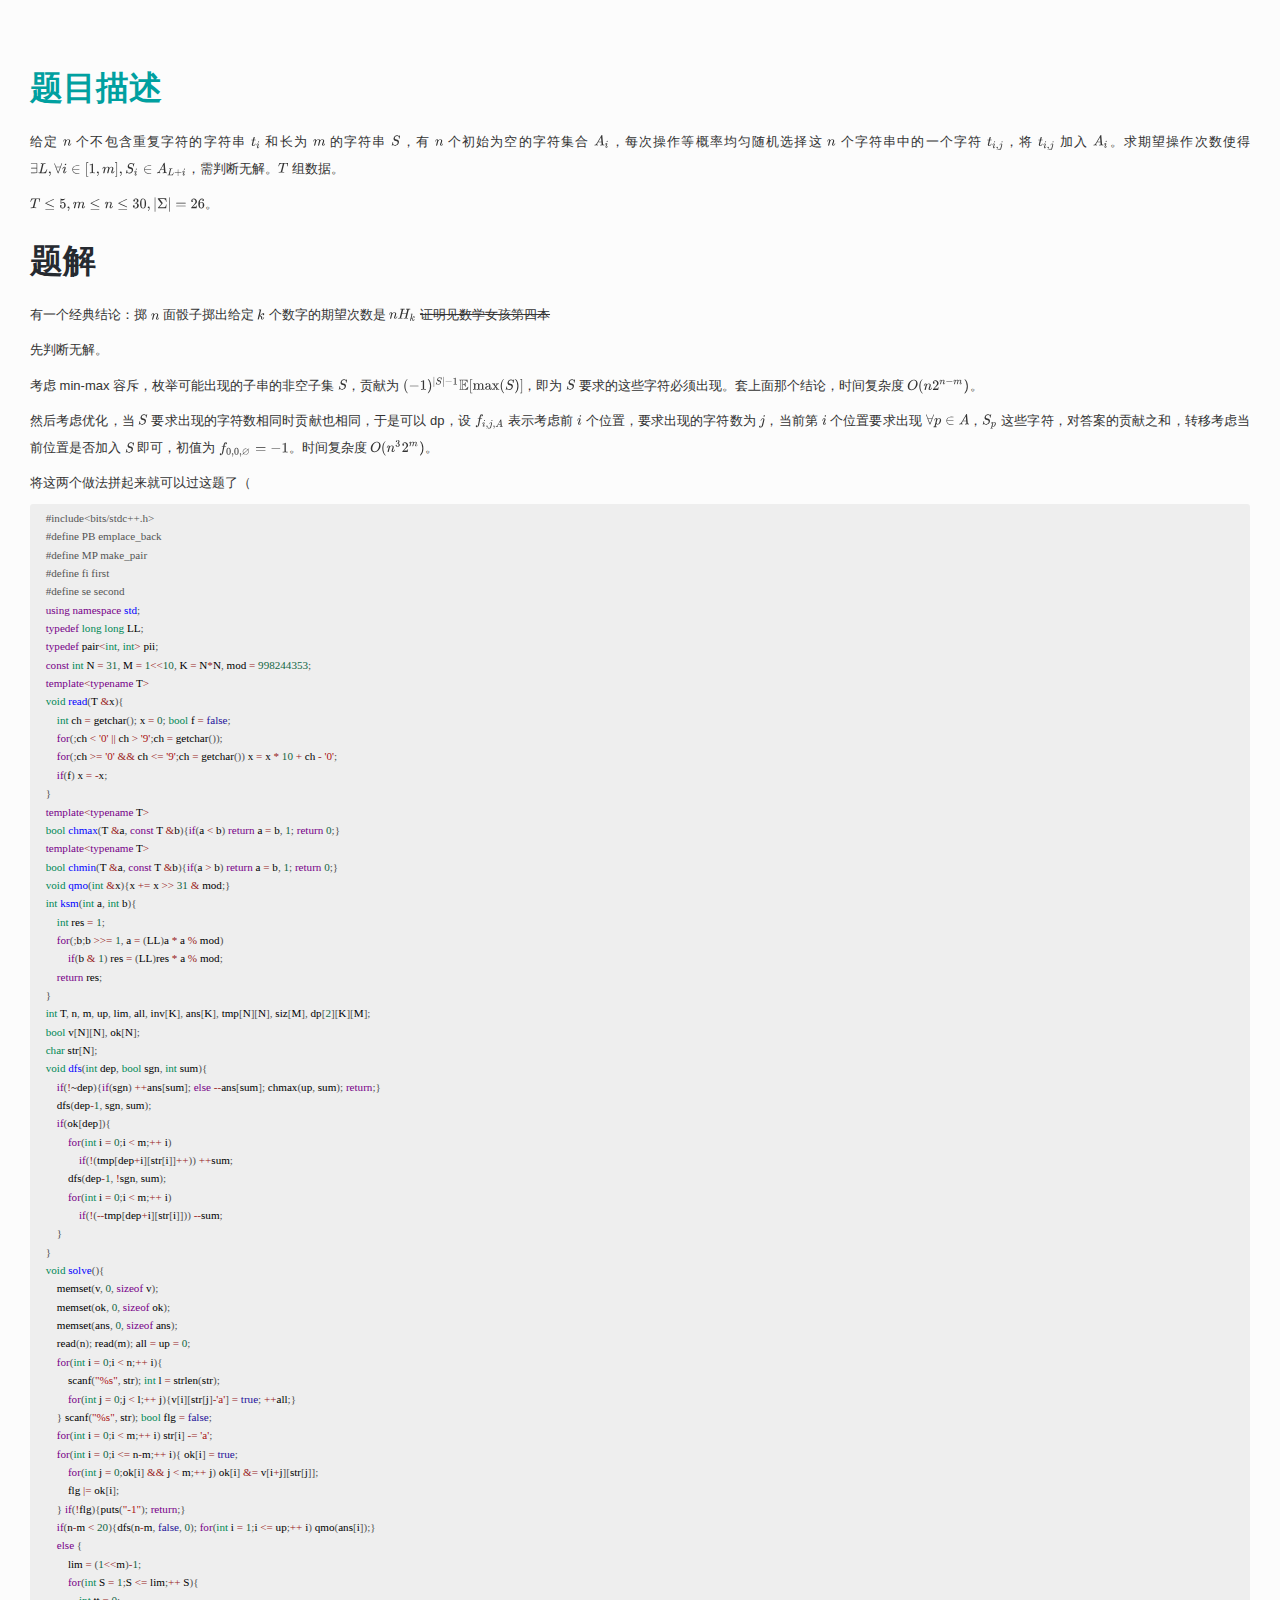
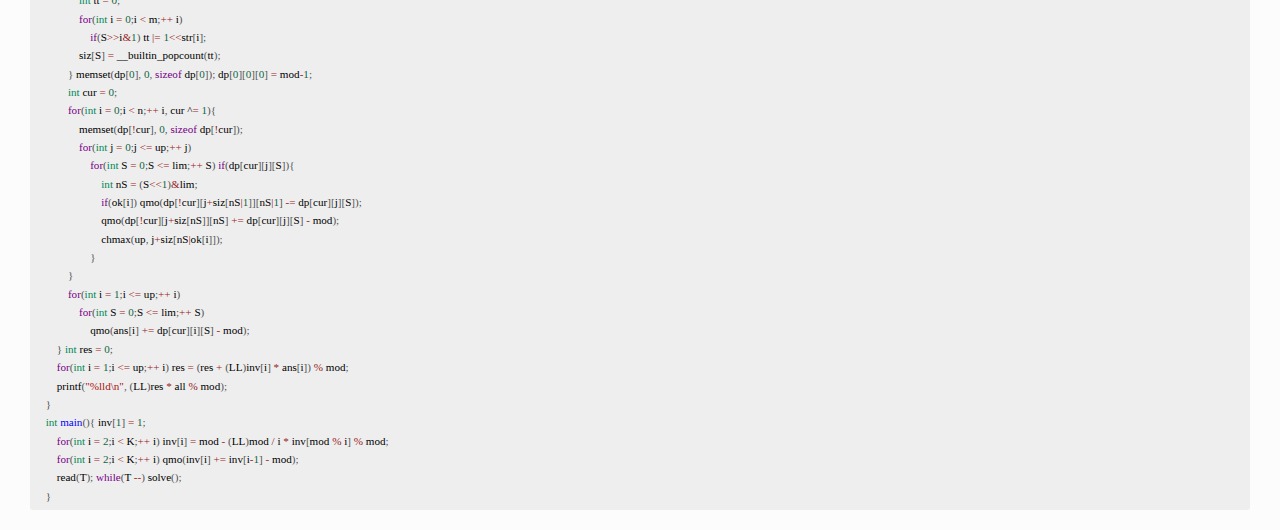
<file: UOJ214.html>
<!doctype html>
<html>
<head>
<meta charset='UTF-8'><meta name='viewport' content='width=device-width initial-scale=1'>
<title>UOJ214</title><link type="text/css" rel="stylesheet" href="./next.css">
</head>
<body class='typora-export os-windows'>
<div id='write'  class=''><h1><a name="题目描述httpsuojacproblem214" class="md-header-anchor"></a><a href='https://uoj.ac/problem/214'><span>题目描述</span></a></h1><p><span>给定 </span><span class="MathJax_SVG" tabindex="-1" style="font-size: 100%; display: inline-block;"><svg xmlns:xlink="http://www.w3.org/1999/xlink" width="1.394ex" height="1.479ex" viewBox="0 -529.2 600 636.7" role="img" focusable="false" style="vertical-align: -0.25ex;"><defs><path stroke-width="0" id="E2-MJMATHI-6E" d="M21 287Q22 293 24 303T36 341T56 388T89 425T135 442Q171 442 195 424T225 390T231 369Q231 367 232 367L243 378Q304 442 382 442Q436 442 469 415T503 336T465 179T427 52Q427 26 444 26Q450 26 453 27Q482 32 505 65T540 145Q542 153 560 153Q580 153 580 145Q580 144 576 130Q568 101 554 73T508 17T439 -10Q392 -10 371 17T350 73Q350 92 386 193T423 345Q423 404 379 404H374Q288 404 229 303L222 291L189 157Q156 26 151 16Q138 -11 108 -11Q95 -11 87 -5T76 7T74 17Q74 30 112 180T152 343Q153 348 153 366Q153 405 129 405Q91 405 66 305Q60 285 60 284Q58 278 41 278H27Q21 284 21 287Z"></path></defs><g stroke="currentColor" fill="currentColor" stroke-width="0" transform="matrix(1 0 0 -1 0 0)"><use xlink:href="#E2-MJMATHI-6E" x="0" y="0"></use></g></svg></span><script type="math/tex">n</script><span> 个不包含重复字符的字符串 </span><span class="MathJax_SVG" tabindex="-1" style="font-size: 100%; display: inline-block;"><svg xmlns:xlink="http://www.w3.org/1999/xlink" width="1.637ex" height="2.091ex" viewBox="0 -687.4 705 900.3" role="img" focusable="false" style="vertical-align: -0.494ex;"><defs><path stroke-width="0" id="E20-MJMATHI-74" d="M26 385Q19 392 19 395Q19 399 22 411T27 425Q29 430 36 430T87 431H140L159 511Q162 522 166 540T173 566T179 586T187 603T197 615T211 624T229 626Q247 625 254 615T261 596Q261 589 252 549T232 470L222 433Q222 431 272 431H323Q330 424 330 420Q330 398 317 385H210L174 240Q135 80 135 68Q135 26 162 26Q197 26 230 60T283 144Q285 150 288 151T303 153H307Q322 153 322 145Q322 142 319 133Q314 117 301 95T267 48T216 6T155 -11Q125 -11 98 4T59 56Q57 64 57 83V101L92 241Q127 382 128 383Q128 385 77 385H26Z"></path><path stroke-width="0" id="E20-MJMATHI-69" d="M184 600Q184 624 203 642T247 661Q265 661 277 649T290 619Q290 596 270 577T226 557Q211 557 198 567T184 600ZM21 287Q21 295 30 318T54 369T98 420T158 442Q197 442 223 419T250 357Q250 340 236 301T196 196T154 83Q149 61 149 51Q149 26 166 26Q175 26 185 29T208 43T235 78T260 137Q263 149 265 151T282 153Q302 153 302 143Q302 135 293 112T268 61T223 11T161 -11Q129 -11 102 10T74 74Q74 91 79 106T122 220Q160 321 166 341T173 380Q173 404 156 404H154Q124 404 99 371T61 287Q60 286 59 284T58 281T56 279T53 278T49 278T41 278H27Q21 284 21 287Z"></path></defs><g stroke="currentColor" fill="currentColor" stroke-width="0" transform="matrix(1 0 0 -1 0 0)"><use xlink:href="#E20-MJMATHI-74" x="0" y="0"></use><use transform="scale(0.707)" xlink:href="#E20-MJMATHI-69" x="510" y="-213"></use></g></svg></span><script type="math/tex">t_i</script><span> 和长为 </span><span class="MathJax_SVG" tabindex="-1" style="font-size: 100%; display: inline-block;"><svg xmlns:xlink="http://www.w3.org/1999/xlink" width="2.039ex" height="1.479ex" viewBox="0 -529.2 878 636.7" role="img" focusable="false" style="vertical-align: -0.25ex;"><defs><path stroke-width="0" id="E21-MJMATHI-6D" d="M21 287Q22 293 24 303T36 341T56 388T88 425T132 442T175 435T205 417T221 395T229 376L231 369Q231 367 232 367L243 378Q303 442 384 442Q401 442 415 440T441 433T460 423T475 411T485 398T493 385T497 373T500 364T502 357L510 367Q573 442 659 442Q713 442 746 415T780 336Q780 285 742 178T704 50Q705 36 709 31T724 26Q752 26 776 56T815 138Q818 149 821 151T837 153Q857 153 857 145Q857 144 853 130Q845 101 831 73T785 17T716 -10Q669 -10 648 17T627 73Q627 92 663 193T700 345Q700 404 656 404H651Q565 404 506 303L499 291L466 157Q433 26 428 16Q415 -11 385 -11Q372 -11 364 -4T353 8T350 18Q350 29 384 161L420 307Q423 322 423 345Q423 404 379 404H374Q288 404 229 303L222 291L189 157Q156 26 151 16Q138 -11 108 -11Q95 -11 87 -5T76 7T74 17Q74 30 112 181Q151 335 151 342Q154 357 154 369Q154 405 129 405Q107 405 92 377T69 316T57 280Q55 278 41 278H27Q21 284 21 287Z"></path></defs><g stroke="currentColor" fill="currentColor" stroke-width="0" transform="matrix(1 0 0 -1 0 0)"><use xlink:href="#E21-MJMATHI-6D" x="0" y="0"></use></g></svg></span><script type="math/tex">m</script><span> 的字符串 </span><span class="MathJax_SVG" tabindex="-1" style="font-size: 100%; display: inline-block;"><svg xmlns:xlink="http://www.w3.org/1999/xlink" width="1.498ex" height="2.091ex" viewBox="0 -792.8 645 900.3" role="img" focusable="false" style="vertical-align: -0.25ex;"><defs><path stroke-width="0" id="E17-MJMATHI-53" d="M308 24Q367 24 416 76T466 197Q466 260 414 284Q308 311 278 321T236 341Q176 383 176 462Q176 523 208 573T273 648Q302 673 343 688T407 704H418H425Q521 704 564 640Q565 640 577 653T603 682T623 704Q624 704 627 704T632 705Q645 705 645 698T617 577T585 459T569 456Q549 456 549 465Q549 471 550 475Q550 478 551 494T553 520Q553 554 544 579T526 616T501 641Q465 662 419 662Q362 662 313 616T263 510Q263 480 278 458T319 427Q323 425 389 408T456 390Q490 379 522 342T554 242Q554 216 546 186Q541 164 528 137T492 78T426 18T332 -20Q320 -22 298 -22Q199 -22 144 33L134 44L106 13Q83 -14 78 -18T65 -22Q52 -22 52 -14Q52 -11 110 221Q112 227 130 227H143Q149 221 149 216Q149 214 148 207T144 186T142 153Q144 114 160 87T203 47T255 29T308 24Z"></path></defs><g stroke="currentColor" fill="currentColor" stroke-width="0" transform="matrix(1 0 0 -1 0 0)"><use xlink:href="#E17-MJMATHI-53" x="0" y="0"></use></g></svg></span><script type="math/tex">S</script><span>，有 </span><span class="MathJax_SVG" tabindex="-1" style="font-size: 100%; display: inline-block;"><svg xmlns:xlink="http://www.w3.org/1999/xlink" width="1.394ex" height="1.479ex" viewBox="0 -529.2 600 636.7" role="img" focusable="false" style="vertical-align: -0.25ex;"><defs><path stroke-width="0" id="E2-MJMATHI-6E" d="M21 287Q22 293 24 303T36 341T56 388T89 425T135 442Q171 442 195 424T225 390T231 369Q231 367 232 367L243 378Q304 442 382 442Q436 442 469 415T503 336T465 179T427 52Q427 26 444 26Q450 26 453 27Q482 32 505 65T540 145Q542 153 560 153Q580 153 580 145Q580 144 576 130Q568 101 554 73T508 17T439 -10Q392 -10 371 17T350 73Q350 92 386 193T423 345Q423 404 379 404H374Q288 404 229 303L222 291L189 157Q156 26 151 16Q138 -11 108 -11Q95 -11 87 -5T76 7T74 17Q74 30 112 180T152 343Q153 348 153 366Q153 405 129 405Q91 405 66 305Q60 285 60 284Q58 278 41 278H27Q21 284 21 287Z"></path></defs><g stroke="currentColor" fill="currentColor" stroke-width="0" transform="matrix(1 0 0 -1 0 0)"><use xlink:href="#E2-MJMATHI-6E" x="0" y="0"></use></g></svg></span><script type="math/tex">n</script><span> 个初始为空的字符集合 </span><span class="MathJax_SVG" tabindex="-1" style="font-size: 100%; display: inline-block;"><svg xmlns:xlink="http://www.w3.org/1999/xlink" width="2.541ex" height="2.336ex" viewBox="0 -792.8 1094 1005.7" role="img" focusable="false" style="vertical-align: -0.494ex;"><defs><path stroke-width="0" id="E25-MJMATHI-41" d="M208 74Q208 50 254 46Q272 46 272 35Q272 34 270 22Q267 8 264 4T251 0Q249 0 239 0T205 1T141 2Q70 2 50 0H42Q35 7 35 11Q37 38 48 46H62Q132 49 164 96Q170 102 345 401T523 704Q530 716 547 716H555H572Q578 707 578 706L606 383Q634 60 636 57Q641 46 701 46Q726 46 726 36Q726 34 723 22Q720 7 718 4T704 0Q701 0 690 0T651 1T578 2Q484 2 455 0H443Q437 6 437 9T439 27Q443 40 445 43L449 46H469Q523 49 533 63L521 213H283L249 155Q208 86 208 74ZM516 260Q516 271 504 416T490 562L463 519Q447 492 400 412L310 260L413 259Q516 259 516 260Z"></path><path stroke-width="0" id="E25-MJMATHI-69" d="M184 600Q184 624 203 642T247 661Q265 661 277 649T290 619Q290 596 270 577T226 557Q211 557 198 567T184 600ZM21 287Q21 295 30 318T54 369T98 420T158 442Q197 442 223 419T250 357Q250 340 236 301T196 196T154 83Q149 61 149 51Q149 26 166 26Q175 26 185 29T208 43T235 78T260 137Q263 149 265 151T282 153Q302 153 302 143Q302 135 293 112T268 61T223 11T161 -11Q129 -11 102 10T74 74Q74 91 79 106T122 220Q160 321 166 341T173 380Q173 404 156 404H154Q124 404 99 371T61 287Q60 286 59 284T58 281T56 279T53 278T49 278T41 278H27Q21 284 21 287Z"></path></defs><g stroke="currentColor" fill="currentColor" stroke-width="0" transform="matrix(1 0 0 -1 0 0)"><use xlink:href="#E25-MJMATHI-41" x="0" y="0"></use><use transform="scale(0.707)" xlink:href="#E25-MJMATHI-69" x="1060" y="-213"></use></g></svg></span><script type="math/tex">A_i</script><span>，每次操作等概率均匀随机选择这 </span><span class="MathJax_SVG" tabindex="-1" style="font-size: 100%; display: inline-block;"><svg xmlns:xlink="http://www.w3.org/1999/xlink" width="1.394ex" height="1.479ex" viewBox="0 -529.2 600 636.7" role="img" focusable="false" style="vertical-align: -0.25ex;"><defs><path stroke-width="0" id="E2-MJMATHI-6E" d="M21 287Q22 293 24 303T36 341T56 388T89 425T135 442Q171 442 195 424T225 390T231 369Q231 367 232 367L243 378Q304 442 382 442Q436 442 469 415T503 336T465 179T427 52Q427 26 444 26Q450 26 453 27Q482 32 505 65T540 145Q542 153 560 153Q580 153 580 145Q580 144 576 130Q568 101 554 73T508 17T439 -10Q392 -10 371 17T350 73Q350 92 386 193T423 345Q423 404 379 404H374Q288 404 229 303L222 291L189 157Q156 26 151 16Q138 -11 108 -11Q95 -11 87 -5T76 7T74 17Q74 30 112 180T152 343Q153 348 153 366Q153 405 129 405Q91 405 66 305Q60 285 60 284Q58 278 41 278H27Q21 284 21 287Z"></path></defs><g stroke="currentColor" fill="currentColor" stroke-width="0" transform="matrix(1 0 0 -1 0 0)"><use xlink:href="#E2-MJMATHI-6E" x="0" y="0"></use></g></svg></span><script type="math/tex">n</script><span> 个字符串中的一个字符 </span><span class="MathJax_SVG" tabindex="-1" style="font-size: 100%; display: inline-block;"><svg xmlns:xlink="http://www.w3.org/1999/xlink" width="2.771ex" height="2.458ex" viewBox="0 -687.4 1192.9 1058.4" role="img" focusable="false" style="vertical-align: -0.862ex;"><defs><path stroke-width="0" id="E24-MJMATHI-74" d="M26 385Q19 392 19 395Q19 399 22 411T27 425Q29 430 36 430T87 431H140L159 511Q162 522 166 540T173 566T179 586T187 603T197 615T211 624T229 626Q247 625 254 615T261 596Q261 589 252 549T232 470L222 433Q222 431 272 431H323Q330 424 330 420Q330 398 317 385H210L174 240Q135 80 135 68Q135 26 162 26Q197 26 230 60T283 144Q285 150 288 151T303 153H307Q322 153 322 145Q322 142 319 133Q314 117 301 95T267 48T216 6T155 -11Q125 -11 98 4T59 56Q57 64 57 83V101L92 241Q127 382 128 383Q128 385 77 385H26Z"></path><path stroke-width="0" id="E24-MJMATHI-69" d="M184 600Q184 624 203 642T247 661Q265 661 277 649T290 619Q290 596 270 577T226 557Q211 557 198 567T184 600ZM21 287Q21 295 30 318T54 369T98 420T158 442Q197 442 223 419T250 357Q250 340 236 301T196 196T154 83Q149 61 149 51Q149 26 166 26Q175 26 185 29T208 43T235 78T260 137Q263 149 265 151T282 153Q302 153 302 143Q302 135 293 112T268 61T223 11T161 -11Q129 -11 102 10T74 74Q74 91 79 106T122 220Q160 321 166 341T173 380Q173 404 156 404H154Q124 404 99 371T61 287Q60 286 59 284T58 281T56 279T53 278T49 278T41 278H27Q21 284 21 287Z"></path><path stroke-width="0" id="E24-MJMAIN-2C" d="M78 35T78 60T94 103T137 121Q165 121 187 96T210 8Q210 -27 201 -60T180 -117T154 -158T130 -185T117 -194Q113 -194 104 -185T95 -172Q95 -168 106 -156T131 -126T157 -76T173 -3V9L172 8Q170 7 167 6T161 3T152 1T140 0Q113 0 96 17Z"></path><path stroke-width="0" id="E24-MJMATHI-6A" d="M297 596Q297 627 318 644T361 661Q378 661 389 651T403 623Q403 595 384 576T340 557Q322 557 310 567T297 596ZM288 376Q288 405 262 405Q240 405 220 393T185 362T161 325T144 293L137 279Q135 278 121 278H107Q101 284 101 286T105 299Q126 348 164 391T252 441Q253 441 260 441T272 442Q296 441 316 432Q341 418 354 401T367 348V332L318 133Q267 -67 264 -75Q246 -125 194 -164T75 -204Q25 -204 7 -183T-12 -137Q-12 -110 7 -91T53 -71Q70 -71 82 -81T95 -112Q95 -148 63 -167Q69 -168 77 -168Q111 -168 139 -140T182 -74L193 -32Q204 11 219 72T251 197T278 308T289 365Q289 372 288 376Z"></path></defs><g stroke="currentColor" fill="currentColor" stroke-width="0" transform="matrix(1 0 0 -1 0 0)"><use xlink:href="#E24-MJMATHI-74" x="0" y="0"></use><g transform="translate(361,-150)"><use transform="scale(0.707)" xlink:href="#E24-MJMATHI-69" x="0" y="0"></use><use transform="scale(0.707)" xlink:href="#E24-MJMAIN-2C" x="345" y="0"></use><use transform="scale(0.707)" xlink:href="#E24-MJMATHI-6A" x="623" y="0"></use></g></g></svg></span><script type="math/tex">t_{i,j}</script><span>，将 </span><span class="MathJax_SVG" tabindex="-1" style="font-size: 100%; display: inline-block;"><svg xmlns:xlink="http://www.w3.org/1999/xlink" width="2.771ex" height="2.458ex" viewBox="0 -687.4 1192.9 1058.4" role="img" focusable="false" style="vertical-align: -0.862ex;"><defs><path stroke-width="0" id="E24-MJMATHI-74" d="M26 385Q19 392 19 395Q19 399 22 411T27 425Q29 430 36 430T87 431H140L159 511Q162 522 166 540T173 566T179 586T187 603T197 615T211 624T229 626Q247 625 254 615T261 596Q261 589 252 549T232 470L222 433Q222 431 272 431H323Q330 424 330 420Q330 398 317 385H210L174 240Q135 80 135 68Q135 26 162 26Q197 26 230 60T283 144Q285 150 288 151T303 153H307Q322 153 322 145Q322 142 319 133Q314 117 301 95T267 48T216 6T155 -11Q125 -11 98 4T59 56Q57 64 57 83V101L92 241Q127 382 128 383Q128 385 77 385H26Z"></path><path stroke-width="0" id="E24-MJMATHI-69" d="M184 600Q184 624 203 642T247 661Q265 661 277 649T290 619Q290 596 270 577T226 557Q211 557 198 567T184 600ZM21 287Q21 295 30 318T54 369T98 420T158 442Q197 442 223 419T250 357Q250 340 236 301T196 196T154 83Q149 61 149 51Q149 26 166 26Q175 26 185 29T208 43T235 78T260 137Q263 149 265 151T282 153Q302 153 302 143Q302 135 293 112T268 61T223 11T161 -11Q129 -11 102 10T74 74Q74 91 79 106T122 220Q160 321 166 341T173 380Q173 404 156 404H154Q124 404 99 371T61 287Q60 286 59 284T58 281T56 279T53 278T49 278T41 278H27Q21 284 21 287Z"></path><path stroke-width="0" id="E24-MJMAIN-2C" d="M78 35T78 60T94 103T137 121Q165 121 187 96T210 8Q210 -27 201 -60T180 -117T154 -158T130 -185T117 -194Q113 -194 104 -185T95 -172Q95 -168 106 -156T131 -126T157 -76T173 -3V9L172 8Q170 7 167 6T161 3T152 1T140 0Q113 0 96 17Z"></path><path stroke-width="0" id="E24-MJMATHI-6A" d="M297 596Q297 627 318 644T361 661Q378 661 389 651T403 623Q403 595 384 576T340 557Q322 557 310 567T297 596ZM288 376Q288 405 262 405Q240 405 220 393T185 362T161 325T144 293L137 279Q135 278 121 278H107Q101 284 101 286T105 299Q126 348 164 391T252 441Q253 441 260 441T272 442Q296 441 316 432Q341 418 354 401T367 348V332L318 133Q267 -67 264 -75Q246 -125 194 -164T75 -204Q25 -204 7 -183T-12 -137Q-12 -110 7 -91T53 -71Q70 -71 82 -81T95 -112Q95 -148 63 -167Q69 -168 77 -168Q111 -168 139 -140T182 -74L193 -32Q204 11 219 72T251 197T278 308T289 365Q289 372 288 376Z"></path></defs><g stroke="currentColor" fill="currentColor" stroke-width="0" transform="matrix(1 0 0 -1 0 0)"><use xlink:href="#E24-MJMATHI-74" x="0" y="0"></use><g transform="translate(361,-150)"><use transform="scale(0.707)" xlink:href="#E24-MJMATHI-69" x="0" y="0"></use><use transform="scale(0.707)" xlink:href="#E24-MJMAIN-2C" x="345" y="0"></use><use transform="scale(0.707)" xlink:href="#E24-MJMATHI-6A" x="623" y="0"></use></g></g></svg></span><script type="math/tex">t_{i,j}</script><span> 加入 </span><span class="MathJax_SVG" tabindex="-1" style="font-size: 100%; display: inline-block;"><svg xmlns:xlink="http://www.w3.org/1999/xlink" width="2.541ex" height="2.336ex" viewBox="0 -792.8 1094 1005.7" role="img" focusable="false" style="vertical-align: -0.494ex;"><defs><path stroke-width="0" id="E25-MJMATHI-41" d="M208 74Q208 50 254 46Q272 46 272 35Q272 34 270 22Q267 8 264 4T251 0Q249 0 239 0T205 1T141 2Q70 2 50 0H42Q35 7 35 11Q37 38 48 46H62Q132 49 164 96Q170 102 345 401T523 704Q530 716 547 716H555H572Q578 707 578 706L606 383Q634 60 636 57Q641 46 701 46Q726 46 726 36Q726 34 723 22Q720 7 718 4T704 0Q701 0 690 0T651 1T578 2Q484 2 455 0H443Q437 6 437 9T439 27Q443 40 445 43L449 46H469Q523 49 533 63L521 213H283L249 155Q208 86 208 74ZM516 260Q516 271 504 416T490 562L463 519Q447 492 400 412L310 260L413 259Q516 259 516 260Z"></path><path stroke-width="0" id="E25-MJMATHI-69" d="M184 600Q184 624 203 642T247 661Q265 661 277 649T290 619Q290 596 270 577T226 557Q211 557 198 567T184 600ZM21 287Q21 295 30 318T54 369T98 420T158 442Q197 442 223 419T250 357Q250 340 236 301T196 196T154 83Q149 61 149 51Q149 26 166 26Q175 26 185 29T208 43T235 78T260 137Q263 149 265 151T282 153Q302 153 302 143Q302 135 293 112T268 61T223 11T161 -11Q129 -11 102 10T74 74Q74 91 79 106T122 220Q160 321 166 341T173 380Q173 404 156 404H154Q124 404 99 371T61 287Q60 286 59 284T58 281T56 279T53 278T49 278T41 278H27Q21 284 21 287Z"></path></defs><g stroke="currentColor" fill="currentColor" stroke-width="0" transform="matrix(1 0 0 -1 0 0)"><use xlink:href="#E25-MJMATHI-41" x="0" y="0"></use><use transform="scale(0.707)" xlink:href="#E25-MJMATHI-69" x="1060" y="-213"></use></g></svg></span><script type="math/tex">A_i</script><span>。求期望操作次数使得 </span><span class="MathJax_SVG" tabindex="-1" style="font-size: 100%; display: inline-block;"><svg xmlns:xlink="http://www.w3.org/1999/xlink" width="25.394ex" height="2.703ex" viewBox="0 -845.5 10933.7 1163.9" role="img" focusable="false" style="vertical-align: -0.739ex;"><defs><path stroke-width="0" id="E26-MJMAIN-2203" d="M56 661T56 674T70 694H487Q497 686 500 679V15Q497 10 487 1L279 0H70Q56 7 56 20T70 40H460V327H84Q70 334 70 347T84 367H460V654H70Q56 661 56 674Z"></path><path stroke-width="0" id="E26-MJMATHI-4C" d="M228 637Q194 637 192 641Q191 643 191 649Q191 673 202 682Q204 683 217 683Q271 680 344 680Q485 680 506 683H518Q524 677 524 674T522 656Q517 641 513 637H475Q406 636 394 628Q387 624 380 600T313 336Q297 271 279 198T252 88L243 52Q243 48 252 48T311 46H328Q360 46 379 47T428 54T478 72T522 106T564 161Q580 191 594 228T611 270Q616 273 628 273H641Q647 264 647 262T627 203T583 83T557 9Q555 4 553 3T537 0T494 -1Q483 -1 418 -1T294 0H116Q32 0 32 10Q32 17 34 24Q39 43 44 45Q48 46 59 46H65Q92 46 125 49Q139 52 144 61Q147 65 216 339T285 628Q285 635 228 637Z"></path><path stroke-width="0" id="E26-MJMAIN-2C" d="M78 35T78 60T94 103T137 121Q165 121 187 96T210 8Q210 -27 201 -60T180 -117T154 -158T130 -185T117 -194Q113 -194 104 -185T95 -172Q95 -168 106 -156T131 -126T157 -76T173 -3V9L172 8Q170 7 167 6T161 3T152 1T140 0Q113 0 96 17Z"></path><path stroke-width="0" id="E26-MJMAIN-2200" d="M0 673Q0 684 7 689T20 694Q32 694 38 680T82 567L126 451H430L473 566Q483 593 494 622T512 668T519 685Q524 694 538 694Q556 692 556 674Q556 670 426 329T293 -15Q288 -22 278 -22T263 -15Q260 -11 131 328T0 673ZM414 410Q414 411 278 411T142 410L278 55L414 410Z"></path><path stroke-width="0" id="E26-MJMATHI-69" d="M184 600Q184 624 203 642T247 661Q265 661 277 649T290 619Q290 596 270 577T226 557Q211 557 198 567T184 600ZM21 287Q21 295 30 318T54 369T98 420T158 442Q197 442 223 419T250 357Q250 340 236 301T196 196T154 83Q149 61 149 51Q149 26 166 26Q175 26 185 29T208 43T235 78T260 137Q263 149 265 151T282 153Q302 153 302 143Q302 135 293 112T268 61T223 11T161 -11Q129 -11 102 10T74 74Q74 91 79 106T122 220Q160 321 166 341T173 380Q173 404 156 404H154Q124 404 99 371T61 287Q60 286 59 284T58 281T56 279T53 278T49 278T41 278H27Q21 284 21 287Z"></path><path stroke-width="0" id="E26-MJMAIN-2208" d="M84 250Q84 372 166 450T360 539Q361 539 377 539T419 540T469 540H568Q583 532 583 520Q583 511 570 501L466 500Q355 499 329 494Q280 482 242 458T183 409T147 354T129 306T124 272V270H568Q583 262 583 250T568 230H124V228Q124 207 134 177T167 112T231 48T328 7Q355 1 466 0H570Q583 -10 583 -20Q583 -32 568 -40H471Q464 -40 446 -40T417 -41Q262 -41 172 45Q84 127 84 250Z"></path><path stroke-width="0" id="E26-MJMAIN-5B" d="M118 -250V750H255V710H158V-210H255V-250H118Z"></path><path stroke-width="0" id="E26-MJMAIN-31" d="M213 578L200 573Q186 568 160 563T102 556H83V602H102Q149 604 189 617T245 641T273 663Q275 666 285 666Q294 666 302 660V361L303 61Q310 54 315 52T339 48T401 46H427V0H416Q395 3 257 3Q121 3 100 0H88V46H114Q136 46 152 46T177 47T193 50T201 52T207 57T213 61V578Z"></path><path stroke-width="0" id="E26-MJMATHI-6D" d="M21 287Q22 293 24 303T36 341T56 388T88 425T132 442T175 435T205 417T221 395T229 376L231 369Q231 367 232 367L243 378Q303 442 384 442Q401 442 415 440T441 433T460 423T475 411T485 398T493 385T497 373T500 364T502 357L510 367Q573 442 659 442Q713 442 746 415T780 336Q780 285 742 178T704 50Q705 36 709 31T724 26Q752 26 776 56T815 138Q818 149 821 151T837 153Q857 153 857 145Q857 144 853 130Q845 101 831 73T785 17T716 -10Q669 -10 648 17T627 73Q627 92 663 193T700 345Q700 404 656 404H651Q565 404 506 303L499 291L466 157Q433 26 428 16Q415 -11 385 -11Q372 -11 364 -4T353 8T350 18Q350 29 384 161L420 307Q423 322 423 345Q423 404 379 404H374Q288 404 229 303L222 291L189 157Q156 26 151 16Q138 -11 108 -11Q95 -11 87 -5T76 7T74 17Q74 30 112 181Q151 335 151 342Q154 357 154 369Q154 405 129 405Q107 405 92 377T69 316T57 280Q55 278 41 278H27Q21 284 21 287Z"></path><path stroke-width="0" id="E26-MJMAIN-5D" d="M22 710V750H159V-250H22V-210H119V710H22Z"></path><path stroke-width="0" id="E26-MJMATHI-53" d="M308 24Q367 24 416 76T466 197Q466 260 414 284Q308 311 278 321T236 341Q176 383 176 462Q176 523 208 573T273 648Q302 673 343 688T407 704H418H425Q521 704 564 640Q565 640 577 653T603 682T623 704Q624 704 627 704T632 705Q645 705 645 698T617 577T585 459T569 456Q549 456 549 465Q549 471 550 475Q550 478 551 494T553 520Q553 554 544 579T526 616T501 641Q465 662 419 662Q362 662 313 616T263 510Q263 480 278 458T319 427Q323 425 389 408T456 390Q490 379 522 342T554 242Q554 216 546 186Q541 164 528 137T492 78T426 18T332 -20Q320 -22 298 -22Q199 -22 144 33L134 44L106 13Q83 -14 78 -18T65 -22Q52 -22 52 -14Q52 -11 110 221Q112 227 130 227H143Q149 221 149 216Q149 214 148 207T144 186T142 153Q144 114 160 87T203 47T255 29T308 24Z"></path><path stroke-width="0" id="E26-MJMATHI-41" d="M208 74Q208 50 254 46Q272 46 272 35Q272 34 270 22Q267 8 264 4T251 0Q249 0 239 0T205 1T141 2Q70 2 50 0H42Q35 7 35 11Q37 38 48 46H62Q132 49 164 96Q170 102 345 401T523 704Q530 716 547 716H555H572Q578 707 578 706L606 383Q634 60 636 57Q641 46 701 46Q726 46 726 36Q726 34 723 22Q720 7 718 4T704 0Q701 0 690 0T651 1T578 2Q484 2 455 0H443Q437 6 437 9T439 27Q443 40 445 43L449 46H469Q523 49 533 63L521 213H283L249 155Q208 86 208 74ZM516 260Q516 271 504 416T490 562L463 519Q447 492 400 412L310 260L413 259Q516 259 516 260Z"></path><path stroke-width="0" id="E26-MJMAIN-2B" d="M56 237T56 250T70 270H369V420L370 570Q380 583 389 583Q402 583 409 568V270H707Q722 262 722 250T707 230H409V-68Q401 -82 391 -82H389H387Q375 -82 369 -68V230H70Q56 237 56 250Z"></path></defs><g stroke="currentColor" fill="currentColor" stroke-width="0" transform="matrix(1 0 0 -1 0 0)"><use xlink:href="#E26-MJMAIN-2203" x="0" y="0"></use><use xlink:href="#E26-MJMATHI-4C" x="556" y="0"></use><use xlink:href="#E26-MJMAIN-2C" x="1237" y="0"></use><use xlink:href="#E26-MJMAIN-2200" x="1681" y="0"></use><use xlink:href="#E26-MJMATHI-69" x="2237" y="0"></use><use xlink:href="#E26-MJMAIN-2208" x="2860" y="0"></use><use xlink:href="#E26-MJMAIN-5B" x="3805" y="0"></use><use xlink:href="#E26-MJMAIN-31" x="4083" y="0"></use><use xlink:href="#E26-MJMAIN-2C" x="4583" y="0"></use><use xlink:href="#E26-MJMATHI-6D" x="5027" y="0"></use><use xlink:href="#E26-MJMAIN-5D" x="5905" y="0"></use><use xlink:href="#E26-MJMAIN-2C" x="6183" y="0"></use><g transform="translate(6628,0)"><use xlink:href="#E26-MJMATHI-53" x="0" y="0"></use><use transform="scale(0.707)" xlink:href="#E26-MJMATHI-69" x="866" y="-213"></use></g><use xlink:href="#E26-MJMAIN-2208" x="7863" y="0"></use><g transform="translate(8808,0)"><use xlink:href="#E26-MJMATHI-41" x="0" y="0"></use><g transform="translate(750,-150)"><use transform="scale(0.707)" xlink:href="#E26-MJMATHI-4C" x="0" y="0"></use><use transform="scale(0.707)" xlink:href="#E26-MJMAIN-2B" x="681" y="0"></use><use transform="scale(0.707)" xlink:href="#E26-MJMATHI-69" x="1459" y="0"></use></g></g></g></svg></span><script type="math/tex">\exist L,\forall i\in[1,m],S_i\in A_{L+i}</script><span>，需判断无解。</span><span class="MathJax_SVG" tabindex="-1" style="font-size: 100%; display: inline-block;"><svg xmlns:xlink="http://www.w3.org/1999/xlink" width="1.635ex" height="1.846ex" viewBox="0 -740.1 704 794.8" role="img" focusable="false" style="vertical-align: -0.127ex;"><defs><path stroke-width="0" id="E27-MJMATHI-54" d="M40 437Q21 437 21 445Q21 450 37 501T71 602L88 651Q93 669 101 677H569H659Q691 677 697 676T704 667Q704 661 687 553T668 444Q668 437 649 437Q640 437 637 437T631 442L629 445Q629 451 635 490T641 551Q641 586 628 604T573 629Q568 630 515 631Q469 631 457 630T439 622Q438 621 368 343T298 60Q298 48 386 46Q418 46 427 45T436 36Q436 31 433 22Q429 4 424 1L422 0Q419 0 415 0Q410 0 363 1T228 2Q99 2 64 0H49Q43 6 43 9T45 27Q49 40 55 46H83H94Q174 46 189 55Q190 56 191 56Q196 59 201 76T241 233Q258 301 269 344Q339 619 339 625Q339 630 310 630H279Q212 630 191 624Q146 614 121 583T67 467Q60 445 57 441T43 437H40Z"></path></defs><g stroke="currentColor" fill="currentColor" stroke-width="0" transform="matrix(1 0 0 -1 0 0)"><use xlink:href="#E27-MJMATHI-54" x="0" y="0"></use></g></svg></span><script type="math/tex">T</script><span> 组数据。</span></p><p><span class="MathJax_SVG" tabindex="-1" style="font-size: 100%; display: inline-block;"><svg xmlns:xlink="http://www.w3.org/1999/xlink" width="28.297ex" height="2.703ex" viewBox="0 -845.5 12183.6 1163.9" role="img" focusable="false" style="vertical-align: -0.739ex;"><defs><path stroke-width="0" id="E28-MJMATHI-54" d="M40 437Q21 437 21 445Q21 450 37 501T71 602L88 651Q93 669 101 677H569H659Q691 677 697 676T704 667Q704 661 687 553T668 444Q668 437 649 437Q640 437 637 437T631 442L629 445Q629 451 635 490T641 551Q641 586 628 604T573 629Q568 630 515 631Q469 631 457 630T439 622Q438 621 368 343T298 60Q298 48 386 46Q418 46 427 45T436 36Q436 31 433 22Q429 4 424 1L422 0Q419 0 415 0Q410 0 363 1T228 2Q99 2 64 0H49Q43 6 43 9T45 27Q49 40 55 46H83H94Q174 46 189 55Q190 56 191 56Q196 59 201 76T241 233Q258 301 269 344Q339 619 339 625Q339 630 310 630H279Q212 630 191 624Q146 614 121 583T67 467Q60 445 57 441T43 437H40Z"></path><path stroke-width="0" id="E28-MJMAIN-2264" d="M674 636Q682 636 688 630T694 615T687 601Q686 600 417 472L151 346L399 228Q687 92 691 87Q694 81 694 76Q694 58 676 56H670L382 192Q92 329 90 331Q83 336 83 348Q84 359 96 365Q104 369 382 500T665 634Q669 636 674 636ZM84 -118Q84 -108 99 -98H678Q694 -104 694 -118Q694 -130 679 -138H98Q84 -131 84 -118Z"></path><path stroke-width="0" id="E28-MJMAIN-35" d="M164 157Q164 133 148 117T109 101H102Q148 22 224 22Q294 22 326 82Q345 115 345 210Q345 313 318 349Q292 382 260 382H254Q176 382 136 314Q132 307 129 306T114 304Q97 304 95 310Q93 314 93 485V614Q93 664 98 664Q100 666 102 666Q103 666 123 658T178 642T253 634Q324 634 389 662Q397 666 402 666Q410 666 410 648V635Q328 538 205 538Q174 538 149 544L139 546V374Q158 388 169 396T205 412T256 420Q337 420 393 355T449 201Q449 109 385 44T229 -22Q148 -22 99 32T50 154Q50 178 61 192T84 210T107 214Q132 214 148 197T164 157Z"></path><path stroke-width="0" id="E28-MJMAIN-2C" d="M78 35T78 60T94 103T137 121Q165 121 187 96T210 8Q210 -27 201 -60T180 -117T154 -158T130 -185T117 -194Q113 -194 104 -185T95 -172Q95 -168 106 -156T131 -126T157 -76T173 -3V9L172 8Q170 7 167 6T161 3T152 1T140 0Q113 0 96 17Z"></path><path stroke-width="0" id="E28-MJMATHI-6D" d="M21 287Q22 293 24 303T36 341T56 388T88 425T132 442T175 435T205 417T221 395T229 376L231 369Q231 367 232 367L243 378Q303 442 384 442Q401 442 415 440T441 433T460 423T475 411T485 398T493 385T497 373T500 364T502 357L510 367Q573 442 659 442Q713 442 746 415T780 336Q780 285 742 178T704 50Q705 36 709 31T724 26Q752 26 776 56T815 138Q818 149 821 151T837 153Q857 153 857 145Q857 144 853 130Q845 101 831 73T785 17T716 -10Q669 -10 648 17T627 73Q627 92 663 193T700 345Q700 404 656 404H651Q565 404 506 303L499 291L466 157Q433 26 428 16Q415 -11 385 -11Q372 -11 364 -4T353 8T350 18Q350 29 384 161L420 307Q423 322 423 345Q423 404 379 404H374Q288 404 229 303L222 291L189 157Q156 26 151 16Q138 -11 108 -11Q95 -11 87 -5T76 7T74 17Q74 30 112 181Q151 335 151 342Q154 357 154 369Q154 405 129 405Q107 405 92 377T69 316T57 280Q55 278 41 278H27Q21 284 21 287Z"></path><path stroke-width="0" id="E28-MJMATHI-6E" d="M21 287Q22 293 24 303T36 341T56 388T89 425T135 442Q171 442 195 424T225 390T231 369Q231 367 232 367L243 378Q304 442 382 442Q436 442 469 415T503 336T465 179T427 52Q427 26 444 26Q450 26 453 27Q482 32 505 65T540 145Q542 153 560 153Q580 153 580 145Q580 144 576 130Q568 101 554 73T508 17T439 -10Q392 -10 371 17T350 73Q350 92 386 193T423 345Q423 404 379 404H374Q288 404 229 303L222 291L189 157Q156 26 151 16Q138 -11 108 -11Q95 -11 87 -5T76 7T74 17Q74 30 112 180T152 343Q153 348 153 366Q153 405 129 405Q91 405 66 305Q60 285 60 284Q58 278 41 278H27Q21 284 21 287Z"></path><path stroke-width="0" id="E28-MJMAIN-33" d="M127 463Q100 463 85 480T69 524Q69 579 117 622T233 665Q268 665 277 664Q351 652 390 611T430 522Q430 470 396 421T302 350L299 348Q299 347 308 345T337 336T375 315Q457 262 457 175Q457 96 395 37T238 -22Q158 -22 100 21T42 130Q42 158 60 175T105 193Q133 193 151 175T169 130Q169 119 166 110T159 94T148 82T136 74T126 70T118 67L114 66Q165 21 238 21Q293 21 321 74Q338 107 338 175V195Q338 290 274 322Q259 328 213 329L171 330L168 332Q166 335 166 348Q166 366 174 366Q202 366 232 371Q266 376 294 413T322 525V533Q322 590 287 612Q265 626 240 626Q208 626 181 615T143 592T132 580H135Q138 579 143 578T153 573T165 566T175 555T183 540T186 520Q186 498 172 481T127 463Z"></path><path stroke-width="0" id="E28-MJMAIN-30" d="M96 585Q152 666 249 666Q297 666 345 640T423 548Q460 465 460 320Q460 165 417 83Q397 41 362 16T301 -15T250 -22Q224 -22 198 -16T137 16T82 83Q39 165 39 320Q39 494 96 585ZM321 597Q291 629 250 629Q208 629 178 597Q153 571 145 525T137 333Q137 175 145 125T181 46Q209 16 250 16Q290 16 318 46Q347 76 354 130T362 333Q362 478 354 524T321 597Z"></path><path stroke-width="0" id="E28-MJMAIN-7C" d="M139 -249H137Q125 -249 119 -235V251L120 737Q130 750 139 750Q152 750 159 735V-235Q151 -249 141 -249H139Z"></path><path stroke-width="0" id="E28-MJMAIN-3A3" d="M666 247Q664 244 652 126T638 4V0H351Q131 0 95 0T57 5V6Q54 12 57 17L73 36Q89 54 121 90T182 159L305 299L56 644L55 658Q55 677 60 681Q63 683 351 683H638V679Q640 674 652 564T666 447V443H626V447Q618 505 604 543T559 605Q529 626 478 631T333 637H294H189L293 494Q314 465 345 422Q400 346 400 340Q400 338 399 337L154 57Q407 57 428 58Q476 60 508 68T551 83T575 103Q595 125 608 162T624 225L626 251H666V247Z"></path><path stroke-width="0" id="E28-MJMAIN-3D" d="M56 347Q56 360 70 367H707Q722 359 722 347Q722 336 708 328L390 327H72Q56 332 56 347ZM56 153Q56 168 72 173H708Q722 163 722 153Q722 140 707 133H70Q56 140 56 153Z"></path><path stroke-width="0" id="E28-MJMAIN-32" d="M109 429Q82 429 66 447T50 491Q50 562 103 614T235 666Q326 666 387 610T449 465Q449 422 429 383T381 315T301 241Q265 210 201 149L142 93L218 92Q375 92 385 97Q392 99 409 186V189H449V186Q448 183 436 95T421 3V0H50V19V31Q50 38 56 46T86 81Q115 113 136 137Q145 147 170 174T204 211T233 244T261 278T284 308T305 340T320 369T333 401T340 431T343 464Q343 527 309 573T212 619Q179 619 154 602T119 569T109 550Q109 549 114 549Q132 549 151 535T170 489Q170 464 154 447T109 429Z"></path><path stroke-width="0" id="E28-MJMAIN-36" d="M42 313Q42 476 123 571T303 666Q372 666 402 630T432 550Q432 525 418 510T379 495Q356 495 341 509T326 548Q326 592 373 601Q351 623 311 626Q240 626 194 566Q147 500 147 364L148 360Q153 366 156 373Q197 433 263 433H267Q313 433 348 414Q372 400 396 374T435 317Q456 268 456 210V192Q456 169 451 149Q440 90 387 34T253 -22Q225 -22 199 -14T143 16T92 75T56 172T42 313ZM257 397Q227 397 205 380T171 335T154 278T148 216Q148 133 160 97T198 39Q222 21 251 21Q302 21 329 59Q342 77 347 104T352 209Q352 289 347 316T329 361Q302 397 257 397Z"></path></defs><g stroke="currentColor" fill="currentColor" stroke-width="0" transform="matrix(1 0 0 -1 0 0)"><use xlink:href="#E28-MJMATHI-54" x="0" y="0"></use><use xlink:href="#E28-MJMAIN-2264" x="981" y="0"></use><use xlink:href="#E28-MJMAIN-35" x="2037" y="0"></use><use xlink:href="#E28-MJMAIN-2C" x="2537" y="0"></use><use xlink:href="#E28-MJMATHI-6D" x="2982" y="0"></use><use xlink:href="#E28-MJMAIN-2264" x="4138" y="0"></use><use xlink:href="#E28-MJMATHI-6E" x="5193" y="0"></use><use xlink:href="#E28-MJMAIN-2264" x="6071" y="0"></use><g transform="translate(7127,0)"><use xlink:href="#E28-MJMAIN-33"></use><use xlink:href="#E28-MJMAIN-30" x="500" y="0"></use></g><use xlink:href="#E28-MJMAIN-2C" x="8127" y="0"></use><use xlink:href="#E28-MJMAIN-7C" x="8571" y="0"></use><use xlink:href="#E28-MJMAIN-3A3" x="8849" y="0"></use><use xlink:href="#E28-MJMAIN-7C" x="9571" y="0"></use><use xlink:href="#E28-MJMAIN-3D" x="10127" y="0"></use><g transform="translate(11183,0)"><use xlink:href="#E28-MJMAIN-32"></use><use xlink:href="#E28-MJMAIN-36" x="500" y="0"></use></g></g></svg></span><script type="math/tex">T\le 5,m\le n\le 30,|\Sigma|=26</script><span>。</span></p><h1><a name="题解" class="md-header-anchor"></a><span>题解</span></h1><p><span>有一个经典结论：掷 </span><span class="MathJax_SVG" tabindex="-1" style="font-size: 100%; display: inline-block;"><svg xmlns:xlink="http://www.w3.org/1999/xlink" width="1.394ex" height="1.479ex" viewBox="0 -529.2 600 636.7" role="img" focusable="false" style="vertical-align: -0.25ex;"><defs><path stroke-width="0" id="E2-MJMATHI-6E" d="M21 287Q22 293 24 303T36 341T56 388T89 425T135 442Q171 442 195 424T225 390T231 369Q231 367 232 367L243 378Q304 442 382 442Q436 442 469 415T503 336T465 179T427 52Q427 26 444 26Q450 26 453 27Q482 32 505 65T540 145Q542 153 560 153Q580 153 580 145Q580 144 576 130Q568 101 554 73T508 17T439 -10Q392 -10 371 17T350 73Q350 92 386 193T423 345Q423 404 379 404H374Q288 404 229 303L222 291L189 157Q156 26 151 16Q138 -11 108 -11Q95 -11 87 -5T76 7T74 17Q74 30 112 180T152 343Q153 348 153 366Q153 405 129 405Q91 405 66 305Q60 285 60 284Q58 278 41 278H27Q21 284 21 287Z"></path></defs><g stroke="currentColor" fill="currentColor" stroke-width="0" transform="matrix(1 0 0 -1 0 0)"><use xlink:href="#E2-MJMATHI-6E" x="0" y="0"></use></g></svg></span><script type="math/tex">n</script><span> 面骰子掷出给定 </span><span class="MathJax_SVG" tabindex="-1" style="font-size: 100%; display: inline-block;"><svg xmlns:xlink="http://www.w3.org/1999/xlink" width="1.21ex" height="2.091ex" viewBox="0 -792.8 521 900.3" role="img" focusable="false" style="vertical-align: -0.25ex;"><defs><path stroke-width="0" id="E3-MJMATHI-6B" d="M121 647Q121 657 125 670T137 683Q138 683 209 688T282 694Q294 694 294 686Q294 679 244 477Q194 279 194 272Q213 282 223 291Q247 309 292 354T362 415Q402 442 438 442Q468 442 485 423T503 369Q503 344 496 327T477 302T456 291T438 288Q418 288 406 299T394 328Q394 353 410 369T442 390L458 393Q446 405 434 405H430Q398 402 367 380T294 316T228 255Q230 254 243 252T267 246T293 238T320 224T342 206T359 180T365 147Q365 130 360 106T354 66Q354 26 381 26Q429 26 459 145Q461 153 479 153H483Q499 153 499 144Q499 139 496 130Q455 -11 378 -11Q333 -11 305 15T277 90Q277 108 280 121T283 145Q283 167 269 183T234 206T200 217T182 220H180Q168 178 159 139T145 81T136 44T129 20T122 7T111 -2Q98 -11 83 -11Q66 -11 57 -1T48 16Q48 26 85 176T158 471L195 616Q196 629 188 632T149 637H144Q134 637 131 637T124 640T121 647Z"></path></defs><g stroke="currentColor" fill="currentColor" stroke-width="0" transform="matrix(1 0 0 -1 0 0)"><use xlink:href="#E3-MJMATHI-6B" x="0" y="0"></use></g></svg></span><script type="math/tex">k</script><span> 个数字的期望次数是 </span><span class="MathJax_SVG" tabindex="-1" style="font-size: 100%; display: inline-block;"><svg xmlns:xlink="http://www.w3.org/1999/xlink" width="4.412ex" height="2.213ex" viewBox="0 -740.1 1899.4 953" role="img" focusable="false" style="vertical-align: -0.494ex;"><defs><path stroke-width="0" id="E4-MJMATHI-6E" d="M21 287Q22 293 24 303T36 341T56 388T89 425T135 442Q171 442 195 424T225 390T231 369Q231 367 232 367L243 378Q304 442 382 442Q436 442 469 415T503 336T465 179T427 52Q427 26 444 26Q450 26 453 27Q482 32 505 65T540 145Q542 153 560 153Q580 153 580 145Q580 144 576 130Q568 101 554 73T508 17T439 -10Q392 -10 371 17T350 73Q350 92 386 193T423 345Q423 404 379 404H374Q288 404 229 303L222 291L189 157Q156 26 151 16Q138 -11 108 -11Q95 -11 87 -5T76 7T74 17Q74 30 112 180T152 343Q153 348 153 366Q153 405 129 405Q91 405 66 305Q60 285 60 284Q58 278 41 278H27Q21 284 21 287Z"></path><path stroke-width="0" id="E4-MJMATHI-48" d="M228 637Q194 637 192 641Q191 643 191 649Q191 673 202 682Q204 683 219 683Q260 681 355 681Q389 681 418 681T463 682T483 682Q499 682 499 672Q499 670 497 658Q492 641 487 638H485Q483 638 480 638T473 638T464 637T455 637Q416 636 405 634T387 623Q384 619 355 500Q348 474 340 442T328 395L324 380Q324 378 469 378H614L615 381Q615 384 646 504Q674 619 674 627T617 637Q594 637 587 639T580 648Q580 650 582 660Q586 677 588 679T604 682Q609 682 646 681T740 680Q802 680 835 681T871 682Q888 682 888 672Q888 645 876 638H874Q872 638 869 638T862 638T853 637T844 637Q805 636 794 634T776 623Q773 618 704 340T634 58Q634 51 638 51Q646 48 692 46H723Q729 38 729 37T726 19Q722 6 716 0H701Q664 2 567 2Q533 2 504 2T458 2T437 1Q420 1 420 10Q420 15 423 24Q428 43 433 45Q437 46 448 46H454Q481 46 514 49Q520 50 522 50T528 55T534 64T540 82T547 110T558 153Q565 181 569 198Q602 330 602 331T457 332H312L279 197Q245 63 245 58Q245 51 253 49T303 46H334Q340 38 340 37T337 19Q333 6 327 0H312Q275 2 178 2Q144 2 115 2T69 2T48 1Q31 1 31 10Q31 12 34 24Q39 43 44 45Q48 46 59 46H65Q92 46 125 49Q139 52 144 61Q147 65 216 339T285 628Q285 635 228 637Z"></path><path stroke-width="0" id="E4-MJMATHI-6B" d="M121 647Q121 657 125 670T137 683Q138 683 209 688T282 694Q294 694 294 686Q294 679 244 477Q194 279 194 272Q213 282 223 291Q247 309 292 354T362 415Q402 442 438 442Q468 442 485 423T503 369Q503 344 496 327T477 302T456 291T438 288Q418 288 406 299T394 328Q394 353 410 369T442 390L458 393Q446 405 434 405H430Q398 402 367 380T294 316T228 255Q230 254 243 252T267 246T293 238T320 224T342 206T359 180T365 147Q365 130 360 106T354 66Q354 26 381 26Q429 26 459 145Q461 153 479 153H483Q499 153 499 144Q499 139 496 130Q455 -11 378 -11Q333 -11 305 15T277 90Q277 108 280 121T283 145Q283 167 269 183T234 206T200 217T182 220H180Q168 178 159 139T145 81T136 44T129 20T122 7T111 -2Q98 -11 83 -11Q66 -11 57 -1T48 16Q48 26 85 176T158 471L195 616Q196 629 188 632T149 637H144Q134 637 131 637T124 640T121 647Z"></path></defs><g stroke="currentColor" fill="currentColor" stroke-width="0" transform="matrix(1 0 0 -1 0 0)"><use xlink:href="#E4-MJMATHI-6E" x="0" y="0"></use><g transform="translate(600,0)"><use xlink:href="#E4-MJMATHI-48" x="0" y="0"></use><use transform="scale(0.707)" xlink:href="#E4-MJMATHI-6B" x="1175" y="-213"></use></g></g></svg></span><script type="math/tex">nH_k</script><span> </span><del><span>证明见数学女孩第四本</span></del></p><p><span>先判断无解。</span></p><p><span>考虑 min-max 容斥，枚举可能出现的子串的非空子集 </span><span class="MathJax_SVG" tabindex="-1" style="font-size: 100%; display: inline-block;"><svg xmlns:xlink="http://www.w3.org/1999/xlink" width="1.498ex" height="2.091ex" viewBox="0 -792.8 645 900.3" role="img" focusable="false" style="vertical-align: -0.25ex;"><defs><path stroke-width="0" id="E17-MJMATHI-53" d="M308 24Q367 24 416 76T466 197Q466 260 414 284Q308 311 278 321T236 341Q176 383 176 462Q176 523 208 573T273 648Q302 673 343 688T407 704H418H425Q521 704 564 640Q565 640 577 653T603 682T623 704Q624 704 627 704T632 705Q645 705 645 698T617 577T585 459T569 456Q549 456 549 465Q549 471 550 475Q550 478 551 494T553 520Q553 554 544 579T526 616T501 641Q465 662 419 662Q362 662 313 616T263 510Q263 480 278 458T319 427Q323 425 389 408T456 390Q490 379 522 342T554 242Q554 216 546 186Q541 164 528 137T492 78T426 18T332 -20Q320 -22 298 -22Q199 -22 144 33L134 44L106 13Q83 -14 78 -18T65 -22Q52 -22 52 -14Q52 -11 110 221Q112 227 130 227H143Q149 221 149 216Q149 214 148 207T144 186T142 153Q144 114 160 87T203 47T255 29T308 24Z"></path></defs><g stroke="currentColor" fill="currentColor" stroke-width="0" transform="matrix(1 0 0 -1 0 0)"><use xlink:href="#E17-MJMATHI-53" x="0" y="0"></use></g></svg></span><script type="math/tex">S</script><span>，贡献为 </span><span class="MathJax_SVG" tabindex="-1" style="font-size: 100%; display: inline-block;"><svg xmlns:xlink="http://www.w3.org/1999/xlink" width="19.547ex" height="2.948ex" viewBox="0 -951 8415.9 1269.3" role="img" focusable="false" style="vertical-align: -0.739ex;"><defs><path stroke-width="0" id="E7-MJMAIN-28" d="M94 250Q94 319 104 381T127 488T164 576T202 643T244 695T277 729T302 750H315H319Q333 750 333 741Q333 738 316 720T275 667T226 581T184 443T167 250T184 58T225 -81T274 -167T316 -220T333 -241Q333 -250 318 -250H315H302L274 -226Q180 -141 137 -14T94 250Z"></path><path stroke-width="0" id="E7-MJMAIN-2212" d="M84 237T84 250T98 270H679Q694 262 694 250T679 230H98Q84 237 84 250Z"></path><path stroke-width="0" id="E7-MJMAIN-31" d="M213 578L200 573Q186 568 160 563T102 556H83V602H102Q149 604 189 617T245 641T273 663Q275 666 285 666Q294 666 302 660V361L303 61Q310 54 315 52T339 48T401 46H427V0H416Q395 3 257 3Q121 3 100 0H88V46H114Q136 46 152 46T177 47T193 50T201 52T207 57T213 61V578Z"></path><path stroke-width="0" id="E7-MJMAIN-29" d="M60 749L64 750Q69 750 74 750H86L114 726Q208 641 251 514T294 250Q294 182 284 119T261 12T224 -76T186 -143T145 -194T113 -227T90 -246Q87 -249 86 -250H74Q66 -250 63 -250T58 -247T55 -238Q56 -237 66 -225Q221 -64 221 250T66 725Q56 737 55 738Q55 746 60 749Z"></path><path stroke-width="0" id="E7-MJMAIN-7C" d="M139 -249H137Q125 -249 119 -235V251L120 737Q130 750 139 750Q152 750 159 735V-235Q151 -249 141 -249H139Z"></path><path stroke-width="0" id="E7-MJMATHI-53" d="M308 24Q367 24 416 76T466 197Q466 260 414 284Q308 311 278 321T236 341Q176 383 176 462Q176 523 208 573T273 648Q302 673 343 688T407 704H418H425Q521 704 564 640Q565 640 577 653T603 682T623 704Q624 704 627 704T632 705Q645 705 645 698T617 577T585 459T569 456Q549 456 549 465Q549 471 550 475Q550 478 551 494T553 520Q553 554 544 579T526 616T501 641Q465 662 419 662Q362 662 313 616T263 510Q263 480 278 458T319 427Q323 425 389 408T456 390Q490 379 522 342T554 242Q554 216 546 186Q541 164 528 137T492 78T426 18T332 -20Q320 -22 298 -22Q199 -22 144 33L134 44L106 13Q83 -14 78 -18T65 -22Q52 -22 52 -14Q52 -11 110 221Q112 227 130 227H143Q149 221 149 216Q149 214 148 207T144 186T142 153Q144 114 160 87T203 47T255 29T308 24Z"></path><path stroke-width="0" id="E7-MJAMS-45" d="M12 666Q12 675 24 683H582Q590 680 593 672V588Q593 514 591 502T575 490Q567 490 563 495T555 517Q552 556 517 590Q486 623 445 634T340 648H282Q266 636 264 620T260 492V370H277Q329 375 358 391T404 439Q420 480 420 506Q420 529 436 529Q445 529 451 521Q455 517 455 361Q455 333 455 298T456 253Q456 217 453 207T437 197Q420 196 420 217Q420 240 406 270Q377 328 284 335H260V201Q261 174 261 134Q262 73 264 61T278 38Q281 36 282 35H331Q400 35 449 50Q571 93 602 179Q605 203 622 203Q629 203 634 197T640 183Q638 181 624 95T604 3L600 -1H24Q12 5 12 16Q12 35 51 35Q92 38 97 52Q102 60 102 341T97 632Q91 645 51 648Q12 648 12 666ZM137 341Q137 131 136 89T130 37Q129 36 129 35H235Q233 41 231 48L226 61V623L231 635L235 648H129Q132 641 133 638T135 603T137 517T137 341ZM557 603V648H504Q504 646 515 639Q527 634 542 619L557 603ZM420 317V397L406 383Q394 370 380 363L366 355Q373 350 382 346Q400 333 409 328L420 317ZM582 61L586 88Q585 88 582 83Q557 61 526 46L511 37L542 35H577Q577 36 578 39T580 49T582 61Z"></path><path stroke-width="0" id="E7-MJMAIN-5B" d="M118 -250V750H255V710H158V-210H255V-250H118Z"></path><path stroke-width="0" id="E7-MJMAIN-6D" d="M41 46H55Q94 46 102 60V68Q102 77 102 91T102 122T103 161T103 203Q103 234 103 269T102 328V351Q99 370 88 376T43 385H25V408Q25 431 27 431L37 432Q47 433 65 434T102 436Q119 437 138 438T167 441T178 442H181V402Q181 364 182 364T187 369T199 384T218 402T247 421T285 437Q305 442 336 442Q351 442 364 440T387 434T406 426T421 417T432 406T441 395T448 384T452 374T455 366L457 361L460 365Q463 369 466 373T475 384T488 397T503 410T523 422T546 432T572 439T603 442Q729 442 740 329Q741 322 741 190V104Q741 66 743 59T754 49Q775 46 803 46H819V0H811L788 1Q764 2 737 2T699 3Q596 3 587 0H579V46H595Q656 46 656 62Q657 64 657 200Q656 335 655 343Q649 371 635 385T611 402T585 404Q540 404 506 370Q479 343 472 315T464 232V168V108Q464 78 465 68T468 55T477 49Q498 46 526 46H542V0H534L510 1Q487 2 460 2T422 3Q319 3 310 0H302V46H318Q379 46 379 62Q380 64 380 200Q379 335 378 343Q372 371 358 385T334 402T308 404Q263 404 229 370Q202 343 195 315T187 232V168V108Q187 78 188 68T191 55T200 49Q221 46 249 46H265V0H257L234 1Q210 2 183 2T145 3Q42 3 33 0H25V46H41Z"></path><path stroke-width="0" id="E7-MJMAIN-61" d="M137 305T115 305T78 320T63 359Q63 394 97 421T218 448Q291 448 336 416T396 340Q401 326 401 309T402 194V124Q402 76 407 58T428 40Q443 40 448 56T453 109V145H493V106Q492 66 490 59Q481 29 455 12T400 -6T353 12T329 54V58L327 55Q325 52 322 49T314 40T302 29T287 17T269 6T247 -2T221 -8T190 -11Q130 -11 82 20T34 107Q34 128 41 147T68 188T116 225T194 253T304 268H318V290Q318 324 312 340Q290 411 215 411Q197 411 181 410T156 406T148 403Q170 388 170 359Q170 334 154 320ZM126 106Q126 75 150 51T209 26Q247 26 276 49T315 109Q317 116 318 175Q318 233 317 233Q309 233 296 232T251 223T193 203T147 166T126 106Z"></path><path stroke-width="0" id="E7-MJMAIN-78" d="M201 0Q189 3 102 3Q26 3 17 0H11V46H25Q48 47 67 52T96 61T121 78T139 96T160 122T180 150L226 210L168 288Q159 301 149 315T133 336T122 351T113 363T107 370T100 376T94 379T88 381T80 383Q74 383 44 385H16V431H23Q59 429 126 429Q219 429 229 431H237V385Q201 381 201 369Q201 367 211 353T239 315T268 274L272 270L297 304Q329 345 329 358Q329 364 327 369T322 376T317 380T310 384L307 385H302V431H309Q324 428 408 428Q487 428 493 431H499V385H492Q443 385 411 368Q394 360 377 341T312 257L296 236L358 151Q424 61 429 57T446 50Q464 46 499 46H516V0H510H502Q494 1 482 1T457 2T432 2T414 3Q403 3 377 3T327 1L304 0H295V46H298Q309 46 320 51T331 63Q331 65 291 120L250 175Q249 174 219 133T185 88Q181 83 181 74Q181 63 188 55T206 46Q208 46 208 23V0H201Z"></path><path stroke-width="0" id="E7-MJMAIN-5D" d="M22 710V750H159V-250H22V-210H119V710H22Z"></path></defs><g stroke="currentColor" fill="currentColor" stroke-width="0" transform="matrix(1 0 0 -1 0 0)"><use xlink:href="#E7-MJMAIN-28" x="0" y="0"></use><use xlink:href="#E7-MJMAIN-2212" x="389" y="0"></use><use xlink:href="#E7-MJMAIN-31" x="1167" y="0"></use><g transform="translate(1667,0)"><use xlink:href="#E7-MJMAIN-29" x="0" y="0"></use><g transform="translate(389,362)"><use transform="scale(0.707)" xlink:href="#E7-MJMAIN-7C" x="0" y="0"></use><use transform="scale(0.707)" xlink:href="#E7-MJMATHI-53" x="278" y="0"></use><use transform="scale(0.707)" xlink:href="#E7-MJMAIN-7C" x="923" y="0"></use><use transform="scale(0.707)" xlink:href="#E7-MJMAIN-2212" x="1201" y="0"></use><use transform="scale(0.707)" xlink:href="#E7-MJMAIN-31" x="1979" y="0"></use></g></g><use xlink:href="#E7-MJAMS-45" x="3908" y="0"></use><use xlink:href="#E7-MJMAIN-5B" x="4575" y="0"></use><g transform="translate(4853,0)"><use xlink:href="#E7-MJMAIN-6D"></use><use xlink:href="#E7-MJMAIN-61" x="833" y="0"></use><use xlink:href="#E7-MJMAIN-78" x="1333" y="0"></use></g><use xlink:href="#E7-MJMAIN-28" x="6714" y="0"></use><use xlink:href="#E7-MJMATHI-53" x="7103" y="0"></use><use xlink:href="#E7-MJMAIN-29" x="7748" y="0"></use><use xlink:href="#E7-MJMAIN-5D" x="8137" y="0"></use></g></svg></span><script type="math/tex">(-1)^{|S|-1}\mathbb E[\max(S)]</script><span>，即为 </span><span class="MathJax_SVG" tabindex="-1" style="font-size: 100%; display: inline-block;"><svg xmlns:xlink="http://www.w3.org/1999/xlink" width="1.498ex" height="2.091ex" viewBox="0 -792.8 645 900.3" role="img" focusable="false" style="vertical-align: -0.25ex;"><defs><path stroke-width="0" id="E17-MJMATHI-53" d="M308 24Q367 24 416 76T466 197Q466 260 414 284Q308 311 278 321T236 341Q176 383 176 462Q176 523 208 573T273 648Q302 673 343 688T407 704H418H425Q521 704 564 640Q565 640 577 653T603 682T623 704Q624 704 627 704T632 705Q645 705 645 698T617 577T585 459T569 456Q549 456 549 465Q549 471 550 475Q550 478 551 494T553 520Q553 554 544 579T526 616T501 641Q465 662 419 662Q362 662 313 616T263 510Q263 480 278 458T319 427Q323 425 389 408T456 390Q490 379 522 342T554 242Q554 216 546 186Q541 164 528 137T492 78T426 18T332 -20Q320 -22 298 -22Q199 -22 144 33L134 44L106 13Q83 -14 78 -18T65 -22Q52 -22 52 -14Q52 -11 110 221Q112 227 130 227H143Q149 221 149 216Q149 214 148 207T144 186T142 153Q144 114 160 87T203 47T255 29T308 24Z"></path></defs><g stroke="currentColor" fill="currentColor" stroke-width="0" transform="matrix(1 0 0 -1 0 0)"><use xlink:href="#E17-MJMATHI-53" x="0" y="0"></use></g></svg></span><script type="math/tex">S</script><span> 要求的这些字符必须出现。套上面那个结论，时间复杂度 </span><span class="MathJax_SVG" tabindex="-1" style="font-size: 100%; display: inline-block;"><svg xmlns:xlink="http://www.w3.org/1999/xlink" width="10.071ex" height="2.826ex" viewBox="0 -898.3 4336.2 1216.6" role="img" focusable="false" style="vertical-align: -0.739ex;"><defs><path stroke-width="0" id="E9-MJMATHI-4F" d="M740 435Q740 320 676 213T511 42T304 -22Q207 -22 138 35T51 201Q50 209 50 244Q50 346 98 438T227 601Q351 704 476 704Q514 704 524 703Q621 689 680 617T740 435ZM637 476Q637 565 591 615T476 665Q396 665 322 605Q242 542 200 428T157 216Q157 126 200 73T314 19Q404 19 485 98T608 313Q637 408 637 476Z"></path><path stroke-width="0" id="E9-MJMAIN-28" d="M94 250Q94 319 104 381T127 488T164 576T202 643T244 695T277 729T302 750H315H319Q333 750 333 741Q333 738 316 720T275 667T226 581T184 443T167 250T184 58T225 -81T274 -167T316 -220T333 -241Q333 -250 318 -250H315H302L274 -226Q180 -141 137 -14T94 250Z"></path><path stroke-width="0" id="E9-MJMATHI-6E" d="M21 287Q22 293 24 303T36 341T56 388T89 425T135 442Q171 442 195 424T225 390T231 369Q231 367 232 367L243 378Q304 442 382 442Q436 442 469 415T503 336T465 179T427 52Q427 26 444 26Q450 26 453 27Q482 32 505 65T540 145Q542 153 560 153Q580 153 580 145Q580 144 576 130Q568 101 554 73T508 17T439 -10Q392 -10 371 17T350 73Q350 92 386 193T423 345Q423 404 379 404H374Q288 404 229 303L222 291L189 157Q156 26 151 16Q138 -11 108 -11Q95 -11 87 -5T76 7T74 17Q74 30 112 180T152 343Q153 348 153 366Q153 405 129 405Q91 405 66 305Q60 285 60 284Q58 278 41 278H27Q21 284 21 287Z"></path><path stroke-width="0" id="E9-MJMAIN-32" d="M109 429Q82 429 66 447T50 491Q50 562 103 614T235 666Q326 666 387 610T449 465Q449 422 429 383T381 315T301 241Q265 210 201 149L142 93L218 92Q375 92 385 97Q392 99 409 186V189H449V186Q448 183 436 95T421 3V0H50V19V31Q50 38 56 46T86 81Q115 113 136 137Q145 147 170 174T204 211T233 244T261 278T284 308T305 340T320 369T333 401T340 431T343 464Q343 527 309 573T212 619Q179 619 154 602T119 569T109 550Q109 549 114 549Q132 549 151 535T170 489Q170 464 154 447T109 429Z"></path><path stroke-width="0" id="E9-MJMAIN-2212" d="M84 237T84 250T98 270H679Q694 262 694 250T679 230H98Q84 237 84 250Z"></path><path stroke-width="0" id="E9-MJMATHI-6D" d="M21 287Q22 293 24 303T36 341T56 388T88 425T132 442T175 435T205 417T221 395T229 376L231 369Q231 367 232 367L243 378Q303 442 384 442Q401 442 415 440T441 433T460 423T475 411T485 398T493 385T497 373T500 364T502 357L510 367Q573 442 659 442Q713 442 746 415T780 336Q780 285 742 178T704 50Q705 36 709 31T724 26Q752 26 776 56T815 138Q818 149 821 151T837 153Q857 153 857 145Q857 144 853 130Q845 101 831 73T785 17T716 -10Q669 -10 648 17T627 73Q627 92 663 193T700 345Q700 404 656 404H651Q565 404 506 303L499 291L466 157Q433 26 428 16Q415 -11 385 -11Q372 -11 364 -4T353 8T350 18Q350 29 384 161L420 307Q423 322 423 345Q423 404 379 404H374Q288 404 229 303L222 291L189 157Q156 26 151 16Q138 -11 108 -11Q95 -11 87 -5T76 7T74 17Q74 30 112 181Q151 335 151 342Q154 357 154 369Q154 405 129 405Q107 405 92 377T69 316T57 280Q55 278 41 278H27Q21 284 21 287Z"></path><path stroke-width="0" id="E9-MJMAIN-29" d="M60 749L64 750Q69 750 74 750H86L114 726Q208 641 251 514T294 250Q294 182 284 119T261 12T224 -76T186 -143T145 -194T113 -227T90 -246Q87 -249 86 -250H74Q66 -250 63 -250T58 -247T55 -238Q56 -237 66 -225Q221 -64 221 250T66 725Q56 737 55 738Q55 746 60 749Z"></path></defs><g stroke="currentColor" fill="currentColor" stroke-width="0" transform="matrix(1 0 0 -1 0 0)"><use xlink:href="#E9-MJMATHI-4F" x="0" y="0"></use><use xlink:href="#E9-MJMAIN-28" x="763" y="0"></use><use xlink:href="#E9-MJMATHI-6E" x="1152" y="0"></use><g transform="translate(1752,0)"><use xlink:href="#E9-MJMAIN-32" x="0" y="0"></use><g transform="translate(500,392)"><use transform="scale(0.707)" xlink:href="#E9-MJMATHI-6E" x="0" y="0"></use><use transform="scale(0.707)" xlink:href="#E9-MJMAIN-2212" x="600" y="0"></use><use transform="scale(0.707)" xlink:href="#E9-MJMATHI-6D" x="1378" y="0"></use></g></g><use xlink:href="#E9-MJMAIN-29" x="3947" y="0"></use></g></svg></span><script type="math/tex">O(n2^{n-m})</script><span>。</span></p><p><span>然后考虑优化，当 </span><span class="MathJax_SVG" tabindex="-1" style="font-size: 100%; display: inline-block;"><svg xmlns:xlink="http://www.w3.org/1999/xlink" width="1.498ex" height="2.091ex" viewBox="0 -792.8 645 900.3" role="img" focusable="false" style="vertical-align: -0.25ex;"><defs><path stroke-width="0" id="E17-MJMATHI-53" d="M308 24Q367 24 416 76T466 197Q466 260 414 284Q308 311 278 321T236 341Q176 383 176 462Q176 523 208 573T273 648Q302 673 343 688T407 704H418H425Q521 704 564 640Q565 640 577 653T603 682T623 704Q624 704 627 704T632 705Q645 705 645 698T617 577T585 459T569 456Q549 456 549 465Q549 471 550 475Q550 478 551 494T553 520Q553 554 544 579T526 616T501 641Q465 662 419 662Q362 662 313 616T263 510Q263 480 278 458T319 427Q323 425 389 408T456 390Q490 379 522 342T554 242Q554 216 546 186Q541 164 528 137T492 78T426 18T332 -20Q320 -22 298 -22Q199 -22 144 33L134 44L106 13Q83 -14 78 -18T65 -22Q52 -22 52 -14Q52 -11 110 221Q112 227 130 227H143Q149 221 149 216Q149 214 148 207T144 186T142 153Q144 114 160 87T203 47T255 29T308 24Z"></path></defs><g stroke="currentColor" fill="currentColor" stroke-width="0" transform="matrix(1 0 0 -1 0 0)"><use xlink:href="#E17-MJMATHI-53" x="0" y="0"></use></g></svg></span><script type="math/tex">S</script><span> 要求出现的字符数相同时贡献也相同，于是可以 dp，设 </span><span class="MathJax_SVG" tabindex="-1" style="font-size: 100%; display: inline-block;"><svg xmlns:xlink="http://www.w3.org/1999/xlink" width="4.758ex" height="2.703ex" viewBox="0 -792.8 2048.8 1163.9" role="img" focusable="false" style="vertical-align: -0.862ex;"><defs><path stroke-width="0" id="E11-MJMATHI-66" d="M118 -162Q120 -162 124 -164T135 -167T147 -168Q160 -168 171 -155T187 -126Q197 -99 221 27T267 267T289 382V385H242Q195 385 192 387Q188 390 188 397L195 425Q197 430 203 430T250 431Q298 431 298 432Q298 434 307 482T319 540Q356 705 465 705Q502 703 526 683T550 630Q550 594 529 578T487 561Q443 561 443 603Q443 622 454 636T478 657L487 662Q471 668 457 668Q445 668 434 658T419 630Q412 601 403 552T387 469T380 433Q380 431 435 431Q480 431 487 430T498 424Q499 420 496 407T491 391Q489 386 482 386T428 385H372L349 263Q301 15 282 -47Q255 -132 212 -173Q175 -205 139 -205Q107 -205 81 -186T55 -132Q55 -95 76 -78T118 -61Q162 -61 162 -103Q162 -122 151 -136T127 -157L118 -162Z"></path><path stroke-width="0" id="E11-MJMATHI-69" d="M184 600Q184 624 203 642T247 661Q265 661 277 649T290 619Q290 596 270 577T226 557Q211 557 198 567T184 600ZM21 287Q21 295 30 318T54 369T98 420T158 442Q197 442 223 419T250 357Q250 340 236 301T196 196T154 83Q149 61 149 51Q149 26 166 26Q175 26 185 29T208 43T235 78T260 137Q263 149 265 151T282 153Q302 153 302 143Q302 135 293 112T268 61T223 11T161 -11Q129 -11 102 10T74 74Q74 91 79 106T122 220Q160 321 166 341T173 380Q173 404 156 404H154Q124 404 99 371T61 287Q60 286 59 284T58 281T56 279T53 278T49 278T41 278H27Q21 284 21 287Z"></path><path stroke-width="0" id="E11-MJMAIN-2C" d="M78 35T78 60T94 103T137 121Q165 121 187 96T210 8Q210 -27 201 -60T180 -117T154 -158T130 -185T117 -194Q113 -194 104 -185T95 -172Q95 -168 106 -156T131 -126T157 -76T173 -3V9L172 8Q170 7 167 6T161 3T152 1T140 0Q113 0 96 17Z"></path><path stroke-width="0" id="E11-MJMATHI-6A" d="M297 596Q297 627 318 644T361 661Q378 661 389 651T403 623Q403 595 384 576T340 557Q322 557 310 567T297 596ZM288 376Q288 405 262 405Q240 405 220 393T185 362T161 325T144 293L137 279Q135 278 121 278H107Q101 284 101 286T105 299Q126 348 164 391T252 441Q253 441 260 441T272 442Q296 441 316 432Q341 418 354 401T367 348V332L318 133Q267 -67 264 -75Q246 -125 194 -164T75 -204Q25 -204 7 -183T-12 -137Q-12 -110 7 -91T53 -71Q70 -71 82 -81T95 -112Q95 -148 63 -167Q69 -168 77 -168Q111 -168 139 -140T182 -74L193 -32Q204 11 219 72T251 197T278 308T289 365Q289 372 288 376Z"></path><path stroke-width="0" id="E11-MJMATHI-41" d="M208 74Q208 50 254 46Q272 46 272 35Q272 34 270 22Q267 8 264 4T251 0Q249 0 239 0T205 1T141 2Q70 2 50 0H42Q35 7 35 11Q37 38 48 46H62Q132 49 164 96Q170 102 345 401T523 704Q530 716 547 716H555H572Q578 707 578 706L606 383Q634 60 636 57Q641 46 701 46Q726 46 726 36Q726 34 723 22Q720 7 718 4T704 0Q701 0 690 0T651 1T578 2Q484 2 455 0H443Q437 6 437 9T439 27Q443 40 445 43L449 46H469Q523 49 533 63L521 213H283L249 155Q208 86 208 74ZM516 260Q516 271 504 416T490 562L463 519Q447 492 400 412L310 260L413 259Q516 259 516 260Z"></path></defs><g stroke="currentColor" fill="currentColor" stroke-width="0" transform="matrix(1 0 0 -1 0 0)"><use xlink:href="#E11-MJMATHI-66" x="0" y="0"></use><g transform="translate(490,-162)"><use transform="scale(0.707)" xlink:href="#E11-MJMATHI-69" x="0" y="0"></use><use transform="scale(0.707)" xlink:href="#E11-MJMAIN-2C" x="345" y="0"></use><use transform="scale(0.707)" xlink:href="#E11-MJMATHI-6A" x="623" y="0"></use><use transform="scale(0.707)" xlink:href="#E11-MJMAIN-2C" x="1035" y="0"></use><use transform="scale(0.707)" xlink:href="#E11-MJMATHI-41" x="1313" y="0"></use></g></g></svg></span><script type="math/tex">f_{i,j,A}</script><span> 表示考虑前 </span><span class="MathJax_SVG" tabindex="-1" style="font-size: 100%; display: inline-block;"><svg xmlns:xlink="http://www.w3.org/1999/xlink" width="0.801ex" height="1.968ex" viewBox="0 -740.1 345 847.5" role="img" focusable="false" style="vertical-align: -0.25ex;"><defs><path stroke-width="0" id="E14-MJMATHI-69" d="M184 600Q184 624 203 642T247 661Q265 661 277 649T290 619Q290 596 270 577T226 557Q211 557 198 567T184 600ZM21 287Q21 295 30 318T54 369T98 420T158 442Q197 442 223 419T250 357Q250 340 236 301T196 196T154 83Q149 61 149 51Q149 26 166 26Q175 26 185 29T208 43T235 78T260 137Q263 149 265 151T282 153Q302 153 302 143Q302 135 293 112T268 61T223 11T161 -11Q129 -11 102 10T74 74Q74 91 79 106T122 220Q160 321 166 341T173 380Q173 404 156 404H154Q124 404 99 371T61 287Q60 286 59 284T58 281T56 279T53 278T49 278T41 278H27Q21 284 21 287Z"></path></defs><g stroke="currentColor" fill="currentColor" stroke-width="0" transform="matrix(1 0 0 -1 0 0)"><use xlink:href="#E14-MJMATHI-69" x="0" y="0"></use></g></svg></span><script type="math/tex">i</script><span> 个位置，要求出现的字符数为 </span><span class="MathJax_SVG" tabindex="-1" style="font-size: 100%; display: inline-block;"><svg xmlns:xlink="http://www.w3.org/1999/xlink" width="0.985ex" height="2.336ex" viewBox="-12 -740.1 424 1005.7" role="img" focusable="false" style="vertical-align: -0.617ex; margin-left: -0.028ex;"><defs><path stroke-width="0" id="E13-MJMATHI-6A" d="M297 596Q297 627 318 644T361 661Q378 661 389 651T403 623Q403 595 384 576T340 557Q322 557 310 567T297 596ZM288 376Q288 405 262 405Q240 405 220 393T185 362T161 325T144 293L137 279Q135 278 121 278H107Q101 284 101 286T105 299Q126 348 164 391T252 441Q253 441 260 441T272 442Q296 441 316 432Q341 418 354 401T367 348V332L318 133Q267 -67 264 -75Q246 -125 194 -164T75 -204Q25 -204 7 -183T-12 -137Q-12 -110 7 -91T53 -71Q70 -71 82 -81T95 -112Q95 -148 63 -167Q69 -168 77 -168Q111 -168 139 -140T182 -74L193 -32Q204 11 219 72T251 197T278 308T289 365Q289 372 288 376Z"></path></defs><g stroke="currentColor" fill="currentColor" stroke-width="0" transform="matrix(1 0 0 -1 0 0)"><use xlink:href="#E13-MJMATHI-6A" x="0" y="0"></use></g></svg></span><script type="math/tex">j</script><span>，当前第 </span><span class="MathJax_SVG" tabindex="-1" style="font-size: 100%; display: inline-block;"><svg xmlns:xlink="http://www.w3.org/1999/xlink" width="0.801ex" height="1.968ex" viewBox="0 -740.1 345 847.5" role="img" focusable="false" style="vertical-align: -0.25ex;"><defs><path stroke-width="0" id="E14-MJMATHI-69" d="M184 600Q184 624 203 642T247 661Q265 661 277 649T290 619Q290 596 270 577T226 557Q211 557 198 567T184 600ZM21 287Q21 295 30 318T54 369T98 420T158 442Q197 442 223 419T250 357Q250 340 236 301T196 196T154 83Q149 61 149 51Q149 26 166 26Q175 26 185 29T208 43T235 78T260 137Q263 149 265 151T282 153Q302 153 302 143Q302 135 293 112T268 61T223 11T161 -11Q129 -11 102 10T74 74Q74 91 79 106T122 220Q160 321 166 341T173 380Q173 404 156 404H154Q124 404 99 371T61 287Q60 286 59 284T58 281T56 279T53 278T49 278T41 278H27Q21 284 21 287Z"></path></defs><g stroke="currentColor" fill="currentColor" stroke-width="0" transform="matrix(1 0 0 -1 0 0)"><use xlink:href="#E14-MJMATHI-69" x="0" y="0"></use></g></svg></span><script type="math/tex">i</script><span> 个位置要求出现 </span><span class="MathJax_SVG" tabindex="-1" style="font-size: 100%; display: inline-block;"><svg xmlns:xlink="http://www.w3.org/1999/xlink" width="7.041ex" height="2.458ex" viewBox="0 -792.8 3031.6 1058.4" role="img" focusable="false" style="vertical-align: -0.617ex;"><defs><path stroke-width="0" id="E15-MJMAIN-2200" d="M0 673Q0 684 7 689T20 694Q32 694 38 680T82 567L126 451H430L473 566Q483 593 494 622T512 668T519 685Q524 694 538 694Q556 692 556 674Q556 670 426 329T293 -15Q288 -22 278 -22T263 -15Q260 -11 131 328T0 673ZM414 410Q414 411 278 411T142 410L278 55L414 410Z"></path><path stroke-width="0" id="E15-MJMATHI-70" d="M23 287Q24 290 25 295T30 317T40 348T55 381T75 411T101 433T134 442Q209 442 230 378L240 387Q302 442 358 442Q423 442 460 395T497 281Q497 173 421 82T249 -10Q227 -10 210 -4Q199 1 187 11T168 28L161 36Q160 35 139 -51T118 -138Q118 -144 126 -145T163 -148H188Q194 -155 194 -157T191 -175Q188 -187 185 -190T172 -194Q170 -194 161 -194T127 -193T65 -192Q-5 -192 -24 -194H-32Q-39 -187 -39 -183Q-37 -156 -26 -148H-6Q28 -147 33 -136Q36 -130 94 103T155 350Q156 355 156 364Q156 405 131 405Q109 405 94 377T71 316T59 280Q57 278 43 278H29Q23 284 23 287ZM178 102Q200 26 252 26Q282 26 310 49T356 107Q374 141 392 215T411 325V331Q411 405 350 405Q339 405 328 402T306 393T286 380T269 365T254 350T243 336T235 326L232 322Q232 321 229 308T218 264T204 212Q178 106 178 102Z"></path><path stroke-width="0" id="E15-MJMAIN-2208" d="M84 250Q84 372 166 450T360 539Q361 539 377 539T419 540T469 540H568Q583 532 583 520Q583 511 570 501L466 500Q355 499 329 494Q280 482 242 458T183 409T147 354T129 306T124 272V270H568Q583 262 583 250T568 230H124V228Q124 207 134 177T167 112T231 48T328 7Q355 1 466 0H570Q583 -10 583 -20Q583 -32 568 -40H471Q464 -40 446 -40T417 -41Q262 -41 172 45Q84 127 84 250Z"></path><path stroke-width="0" id="E15-MJMATHI-41" d="M208 74Q208 50 254 46Q272 46 272 35Q272 34 270 22Q267 8 264 4T251 0Q249 0 239 0T205 1T141 2Q70 2 50 0H42Q35 7 35 11Q37 38 48 46H62Q132 49 164 96Q170 102 345 401T523 704Q530 716 547 716H555H572Q578 707 578 706L606 383Q634 60 636 57Q641 46 701 46Q726 46 726 36Q726 34 723 22Q720 7 718 4T704 0Q701 0 690 0T651 1T578 2Q484 2 455 0H443Q437 6 437 9T439 27Q443 40 445 43L449 46H469Q523 49 533 63L521 213H283L249 155Q208 86 208 74ZM516 260Q516 271 504 416T490 562L463 519Q447 492 400 412L310 260L413 259Q516 259 516 260Z"></path></defs><g stroke="currentColor" fill="currentColor" stroke-width="0" transform="matrix(1 0 0 -1 0 0)"><use xlink:href="#E15-MJMAIN-2200" x="0" y="0"></use><use xlink:href="#E15-MJMATHI-70" x="556" y="0"></use><use xlink:href="#E15-MJMAIN-2208" x="1336" y="0"></use><use xlink:href="#E15-MJMATHI-41" x="2281" y="0"></use></g></svg></span><script type="math/tex">\forall p\in A</script><span>，</span><span class="MathJax_SVG" tabindex="-1" style="font-size: 100%; display: inline-block;"><svg xmlns:xlink="http://www.w3.org/1999/xlink" width="2.482ex" height="2.703ex" viewBox="0 -792.8 1068.7 1163.9" role="img" focusable="false" style="vertical-align: -0.862ex;"><defs><path stroke-width="0" id="E16-MJMATHI-53" d="M308 24Q367 24 416 76T466 197Q466 260 414 284Q308 311 278 321T236 341Q176 383 176 462Q176 523 208 573T273 648Q302 673 343 688T407 704H418H425Q521 704 564 640Q565 640 577 653T603 682T623 704Q624 704 627 704T632 705Q645 705 645 698T617 577T585 459T569 456Q549 456 549 465Q549 471 550 475Q550 478 551 494T553 520Q553 554 544 579T526 616T501 641Q465 662 419 662Q362 662 313 616T263 510Q263 480 278 458T319 427Q323 425 389 408T456 390Q490 379 522 342T554 242Q554 216 546 186Q541 164 528 137T492 78T426 18T332 -20Q320 -22 298 -22Q199 -22 144 33L134 44L106 13Q83 -14 78 -18T65 -22Q52 -22 52 -14Q52 -11 110 221Q112 227 130 227H143Q149 221 149 216Q149 214 148 207T144 186T142 153Q144 114 160 87T203 47T255 29T308 24Z"></path><path stroke-width="0" id="E16-MJMATHI-70" d="M23 287Q24 290 25 295T30 317T40 348T55 381T75 411T101 433T134 442Q209 442 230 378L240 387Q302 442 358 442Q423 442 460 395T497 281Q497 173 421 82T249 -10Q227 -10 210 -4Q199 1 187 11T168 28L161 36Q160 35 139 -51T118 -138Q118 -144 126 -145T163 -148H188Q194 -155 194 -157T191 -175Q188 -187 185 -190T172 -194Q170 -194 161 -194T127 -193T65 -192Q-5 -192 -24 -194H-32Q-39 -187 -39 -183Q-37 -156 -26 -148H-6Q28 -147 33 -136Q36 -130 94 103T155 350Q156 355 156 364Q156 405 131 405Q109 405 94 377T71 316T59 280Q57 278 43 278H29Q23 284 23 287ZM178 102Q200 26 252 26Q282 26 310 49T356 107Q374 141 392 215T411 325V331Q411 405 350 405Q339 405 328 402T306 393T286 380T269 365T254 350T243 336T235 326L232 322Q232 321 229 308T218 264T204 212Q178 106 178 102Z"></path></defs><g stroke="currentColor" fill="currentColor" stroke-width="0" transform="matrix(1 0 0 -1 0 0)"><use xlink:href="#E16-MJMATHI-53" x="0" y="0"></use><use transform="scale(0.707)" xlink:href="#E16-MJMATHI-70" x="866" y="-213"></use></g></svg></span><script type="math/tex">S_p</script><span> 这些字符，对答案的贡献之和，转移考虑当前位置是否加入 </span><span class="MathJax_SVG" tabindex="-1" style="font-size: 100%; display: inline-block;"><svg xmlns:xlink="http://www.w3.org/1999/xlink" width="1.498ex" height="2.091ex" viewBox="0 -792.8 645 900.3" role="img" focusable="false" style="vertical-align: -0.25ex;"><defs><path stroke-width="0" id="E17-MJMATHI-53" d="M308 24Q367 24 416 76T466 197Q466 260 414 284Q308 311 278 321T236 341Q176 383 176 462Q176 523 208 573T273 648Q302 673 343 688T407 704H418H425Q521 704 564 640Q565 640 577 653T603 682T623 704Q624 704 627 704T632 705Q645 705 645 698T617 577T585 459T569 456Q549 456 549 465Q549 471 550 475Q550 478 551 494T553 520Q553 554 544 579T526 616T501 641Q465 662 419 662Q362 662 313 616T263 510Q263 480 278 458T319 427Q323 425 389 408T456 390Q490 379 522 342T554 242Q554 216 546 186Q541 164 528 137T492 78T426 18T332 -20Q320 -22 298 -22Q199 -22 144 33L134 44L106 13Q83 -14 78 -18T65 -22Q52 -22 52 -14Q52 -11 110 221Q112 227 130 227H143Q149 221 149 216Q149 214 148 207T144 186T142 153Q144 114 160 87T203 47T255 29T308 24Z"></path></defs><g stroke="currentColor" fill="currentColor" stroke-width="0" transform="matrix(1 0 0 -1 0 0)"><use xlink:href="#E17-MJMATHI-53" x="0" y="0"></use></g></svg></span><script type="math/tex">S</script><span> 即可，初值为 </span><span class="MathJax_SVG" tabindex="-1" style="font-size: 100%; display: inline-block;"><svg xmlns:xlink="http://www.w3.org/1999/xlink" width="11.269ex" height="2.703ex" viewBox="0 -792.8 4851.9 1163.9" role="img" focusable="false" style="vertical-align: -0.862ex;"><defs><path stroke-width="0" id="E18-MJMATHI-66" d="M118 -162Q120 -162 124 -164T135 -167T147 -168Q160 -168 171 -155T187 -126Q197 -99 221 27T267 267T289 382V385H242Q195 385 192 387Q188 390 188 397L195 425Q197 430 203 430T250 431Q298 431 298 432Q298 434 307 482T319 540Q356 705 465 705Q502 703 526 683T550 630Q550 594 529 578T487 561Q443 561 443 603Q443 622 454 636T478 657L487 662Q471 668 457 668Q445 668 434 658T419 630Q412 601 403 552T387 469T380 433Q380 431 435 431Q480 431 487 430T498 424Q499 420 496 407T491 391Q489 386 482 386T428 385H372L349 263Q301 15 282 -47Q255 -132 212 -173Q175 -205 139 -205Q107 -205 81 -186T55 -132Q55 -95 76 -78T118 -61Q162 -61 162 -103Q162 -122 151 -136T127 -157L118 -162Z"></path><path stroke-width="0" id="E18-MJMAIN-30" d="M96 585Q152 666 249 666Q297 666 345 640T423 548Q460 465 460 320Q460 165 417 83Q397 41 362 16T301 -15T250 -22Q224 -22 198 -16T137 16T82 83Q39 165 39 320Q39 494 96 585ZM321 597Q291 629 250 629Q208 629 178 597Q153 571 145 525T137 333Q137 175 145 125T181 46Q209 16 250 16Q290 16 318 46Q347 76 354 130T362 333Q362 478 354 524T321 597Z"></path><path stroke-width="0" id="E18-MJMAIN-2C" d="M78 35T78 60T94 103T137 121Q165 121 187 96T210 8Q210 -27 201 -60T180 -117T154 -158T130 -185T117 -194Q113 -194 104 -185T95 -172Q95 -168 106 -156T131 -126T157 -76T173 -3V9L172 8Q170 7 167 6T161 3T152 1T140 0Q113 0 96 17Z"></path><path stroke-width="0" id="E18-MJAMS-2205" d="M624 470Q624 468 639 446T668 382T683 291Q683 181 612 99T437 -1Q425 -2 387 -2T337 -1Q245 18 193 70L179 81L131 39Q96 8 89 3T75 -3Q55 -3 55 17Q55 24 61 30T111 73Q154 113 151 113Q151 114 140 130T115 177T95 241Q94 253 94 291T95 341Q112 431 173 495Q265 587 385 587Q410 587 437 581Q522 571 582 513L595 501L642 541Q689 586 695 586Q696 586 697 586T699 587Q706 587 713 583T720 568Q720 560 711 551T664 510Q651 499 642 490T628 475T624 470ZM564 477Q517 522 448 539Q428 546 375 546Q290 546 229 492T144 370Q133 332 133 279Q136 228 151 195Q157 179 168 160T184 141Q186 141 375 307T564 477ZM642 290Q642 318 637 343T625 386T611 416T598 436T593 444Q590 444 402 277T213 108Q213 104 231 89T293 55T392 37Q495 37 568 111T642 290Z"></path><path stroke-width="0" id="E18-MJMAIN-3D" d="M56 347Q56 360 70 367H707Q722 359 722 347Q722 336 708 328L390 327H72Q56 332 56 347ZM56 153Q56 168 72 173H708Q722 163 722 153Q722 140 707 133H70Q56 140 56 153Z"></path><path stroke-width="0" id="E18-MJMAIN-2212" d="M84 237T84 250T98 270H679Q694 262 694 250T679 230H98Q84 237 84 250Z"></path><path stroke-width="0" id="E18-MJMAIN-31" d="M213 578L200 573Q186 568 160 563T102 556H83V602H102Q149 604 189 617T245 641T273 663Q275 666 285 666Q294 666 302 660V361L303 61Q310 54 315 52T339 48T401 46H427V0H416Q395 3 257 3Q121 3 100 0H88V46H114Q136 46 152 46T177 47T193 50T201 52T207 57T213 61V578Z"></path></defs><g stroke="currentColor" fill="currentColor" stroke-width="0" transform="matrix(1 0 0 -1 0 0)"><use xlink:href="#E18-MJMATHI-66" x="0" y="0"></use><g transform="translate(490,-150)"><use transform="scale(0.707)" xlink:href="#E18-MJMAIN-30" x="0" y="0"></use><use transform="scale(0.707)" xlink:href="#E18-MJMAIN-2C" x="500" y="0"></use><use transform="scale(0.707)" xlink:href="#E18-MJMAIN-30" x="778" y="0"></use><use transform="scale(0.707)" xlink:href="#E18-MJMAIN-2C" x="1278" y="0"></use><use transform="scale(0.707)" xlink:href="#E18-MJAMS-2205" x="1556" y="0"></use></g><use xlink:href="#E18-MJMAIN-3D" x="2518" y="0"></use><use xlink:href="#E18-MJMAIN-2212" x="3573" y="0"></use><use xlink:href="#E18-MJMAIN-31" x="4351" y="0"></use></g></svg></span><script type="math/tex">f_{0,0,\varnothing}=-1</script><span>。时间复杂度 </span><span class="MathJax_SVG" tabindex="-1" style="font-size: 100%; display: inline-block;"><svg xmlns:xlink="http://www.w3.org/1999/xlink" width="8.862ex" height="2.826ex" viewBox="0 -898.3 3815.4 1216.6" role="img" focusable="false" style="vertical-align: -0.739ex;"><defs><path stroke-width="0" id="E19-MJMATHI-4F" d="M740 435Q740 320 676 213T511 42T304 -22Q207 -22 138 35T51 201Q50 209 50 244Q50 346 98 438T227 601Q351 704 476 704Q514 704 524 703Q621 689 680 617T740 435ZM637 476Q637 565 591 615T476 665Q396 665 322 605Q242 542 200 428T157 216Q157 126 200 73T314 19Q404 19 485 98T608 313Q637 408 637 476Z"></path><path stroke-width="0" id="E19-MJMAIN-28" d="M94 250Q94 319 104 381T127 488T164 576T202 643T244 695T277 729T302 750H315H319Q333 750 333 741Q333 738 316 720T275 667T226 581T184 443T167 250T184 58T225 -81T274 -167T316 -220T333 -241Q333 -250 318 -250H315H302L274 -226Q180 -141 137 -14T94 250Z"></path><path stroke-width="0" id="E19-MJMATHI-6E" d="M21 287Q22 293 24 303T36 341T56 388T89 425T135 442Q171 442 195 424T225 390T231 369Q231 367 232 367L243 378Q304 442 382 442Q436 442 469 415T503 336T465 179T427 52Q427 26 444 26Q450 26 453 27Q482 32 505 65T540 145Q542 153 560 153Q580 153 580 145Q580 144 576 130Q568 101 554 73T508 17T439 -10Q392 -10 371 17T350 73Q350 92 386 193T423 345Q423 404 379 404H374Q288 404 229 303L222 291L189 157Q156 26 151 16Q138 -11 108 -11Q95 -11 87 -5T76 7T74 17Q74 30 112 180T152 343Q153 348 153 366Q153 405 129 405Q91 405 66 305Q60 285 60 284Q58 278 41 278H27Q21 284 21 287Z"></path><path stroke-width="0" id="E19-MJMAIN-33" d="M127 463Q100 463 85 480T69 524Q69 579 117 622T233 665Q268 665 277 664Q351 652 390 611T430 522Q430 470 396 421T302 350L299 348Q299 347 308 345T337 336T375 315Q457 262 457 175Q457 96 395 37T238 -22Q158 -22 100 21T42 130Q42 158 60 175T105 193Q133 193 151 175T169 130Q169 119 166 110T159 94T148 82T136 74T126 70T118 67L114 66Q165 21 238 21Q293 21 321 74Q338 107 338 175V195Q338 290 274 322Q259 328 213 329L171 330L168 332Q166 335 166 348Q166 366 174 366Q202 366 232 371Q266 376 294 413T322 525V533Q322 590 287 612Q265 626 240 626Q208 626 181 615T143 592T132 580H135Q138 579 143 578T153 573T165 566T175 555T183 540T186 520Q186 498 172 481T127 463Z"></path><path stroke-width="0" id="E19-MJMAIN-32" d="M109 429Q82 429 66 447T50 491Q50 562 103 614T235 666Q326 666 387 610T449 465Q449 422 429 383T381 315T301 241Q265 210 201 149L142 93L218 92Q375 92 385 97Q392 99 409 186V189H449V186Q448 183 436 95T421 3V0H50V19V31Q50 38 56 46T86 81Q115 113 136 137Q145 147 170 174T204 211T233 244T261 278T284 308T305 340T320 369T333 401T340 431T343 464Q343 527 309 573T212 619Q179 619 154 602T119 569T109 550Q109 549 114 549Q132 549 151 535T170 489Q170 464 154 447T109 429Z"></path><path stroke-width="0" id="E19-MJMATHI-6D" d="M21 287Q22 293 24 303T36 341T56 388T88 425T132 442T175 435T205 417T221 395T229 376L231 369Q231 367 232 367L243 378Q303 442 384 442Q401 442 415 440T441 433T460 423T475 411T485 398T493 385T497 373T500 364T502 357L510 367Q573 442 659 442Q713 442 746 415T780 336Q780 285 742 178T704 50Q705 36 709 31T724 26Q752 26 776 56T815 138Q818 149 821 151T837 153Q857 153 857 145Q857 144 853 130Q845 101 831 73T785 17T716 -10Q669 -10 648 17T627 73Q627 92 663 193T700 345Q700 404 656 404H651Q565 404 506 303L499 291L466 157Q433 26 428 16Q415 -11 385 -11Q372 -11 364 -4T353 8T350 18Q350 29 384 161L420 307Q423 322 423 345Q423 404 379 404H374Q288 404 229 303L222 291L189 157Q156 26 151 16Q138 -11 108 -11Q95 -11 87 -5T76 7T74 17Q74 30 112 181Q151 335 151 342Q154 357 154 369Q154 405 129 405Q107 405 92 377T69 316T57 280Q55 278 41 278H27Q21 284 21 287Z"></path><path stroke-width="0" id="E19-MJMAIN-29" d="M60 749L64 750Q69 750 74 750H86L114 726Q208 641 251 514T294 250Q294 182 284 119T261 12T224 -76T186 -143T145 -194T113 -227T90 -246Q87 -249 86 -250H74Q66 -250 63 -250T58 -247T55 -238Q56 -237 66 -225Q221 -64 221 250T66 725Q56 737 55 738Q55 746 60 749Z"></path></defs><g stroke="currentColor" fill="currentColor" stroke-width="0" transform="matrix(1 0 0 -1 0 0)"><use xlink:href="#E19-MJMATHI-4F" x="0" y="0"></use><use xlink:href="#E19-MJMAIN-28" x="763" y="0"></use><g transform="translate(1152,0)"><use xlink:href="#E19-MJMATHI-6E" x="0" y="0"></use><use transform="scale(0.707)" xlink:href="#E19-MJMAIN-33" x="848" y="513"></use></g><g transform="translate(2205,0)"><use xlink:href="#E19-MJMAIN-32" x="0" y="0"></use><use transform="scale(0.707)" xlink:href="#E19-MJMATHI-6D" x="707" y="555"></use></g><use xlink:href="#E19-MJMAIN-29" x="3426" y="0"></use></g></svg></span><script type="math/tex">O(n^32^m)</script><span>。</span></p><p><span>将这两个做法拼起来就可以过这题了（</span></p><pre spellcheck="false" class="md-fences md-end-block ty-contain-cm modeLoaded" lang="cpp" style="break-inside: unset;"><div class="CodeMirror cm-s-inner CodeMirror-wrap" lang="cpp"><div style="overflow: hidden; position: relative; width: 3px; height: 0px; top: 0px; left: 4px;"><textarea autocorrect="off" autocapitalize="off" spellcheck="false" tabindex="0" style="position: absolute; bottom: -1em; padding: 0px; width: 1000px; height: 1em; outline: none;"></textarea></div><div class="CodeMirror-scrollbar-filler" cm-not-content="true"></div><div class="CodeMirror-gutter-filler" cm-not-content="true"></div><div class="CodeMirror-scroll" tabindex="-1"><div class="CodeMirror-sizer" style="margin-left: 0px; margin-bottom: 0px; border-right-width: 0px; padding-right: 0px; padding-bottom: 0px;"><div style="position: relative; top: 0px;"><div class="CodeMirror-lines" role="presentation"><div role="presentation" style="position: relative; outline: none;"><div class="CodeMirror-measure"><pre><span>xxxxxxxxxx</span></pre></div><div class="CodeMirror-measure"></div><div style="position: relative; z-index: 1;"></div><div class="CodeMirror-code" role="presentation" style=""><div class="CodeMirror-activeline" style="position: relative;"><div class="CodeMirror-activeline-background CodeMirror-linebackground"></div><div class="CodeMirror-gutter-background CodeMirror-activeline-gutter" style="left: 0px; width: 0px;"></div><pre class=" CodeMirror-line " role="presentation"><span role="presentation" style="padding-right: 0.1px;"><span class="cm-meta">#include&lt;bits/stdc++.h&gt;</span></span></pre></div><pre class=" CodeMirror-line " role="presentation"><span role="presentation" style="padding-right: 0.1px;"><span class="cm-meta">#define PB emplace_back</span></span></pre><pre class=" CodeMirror-line " role="presentation"><span role="presentation" style="padding-right: 0.1px;"><span class="cm-meta">#define MP make_pair</span></span></pre><pre class=" CodeMirror-line " role="presentation"><span role="presentation" style="padding-right: 0.1px;"><span class="cm-meta">#define fi first</span></span></pre><pre class=" CodeMirror-line " role="presentation"><span role="presentation" style="padding-right: 0.1px;"><span class="cm-meta">#define se second</span></span></pre><pre class=" CodeMirror-line " role="presentation"><span role="presentation" style="padding-right: 0.1px;"><span class="cm-keyword">using</span> <span class="cm-keyword">namespace</span> <span class="cm-def">std</span>;</span></pre><pre class=" CodeMirror-line " role="presentation"><span role="presentation" style="padding-right: 0.1px;"><span class="cm-keyword">typedef</span> <span class="cm-variable-3">long</span> <span class="cm-variable-3">long</span> <span class="cm-variable">LL</span>;</span></pre><pre class=" CodeMirror-line " role="presentation"><span role="presentation" style="padding-right: 0.1px;"><span class="cm-keyword">typedef</span> <span class="cm-variable">pair</span><span class="cm-operator">&lt;</span><span class="cm-variable-3">int</span>, <span class="cm-variable-3">int</span><span class="cm-operator">&gt;</span> <span class="cm-variable">pii</span>;</span></pre><pre class=" CodeMirror-line " role="presentation"><span role="presentation" style="padding-right: 0.1px;"><span class="cm-keyword">const</span> <span class="cm-variable-3">int</span> <span class="cm-variable">N</span> <span class="cm-operator">=</span> <span class="cm-number">31</span>, <span class="cm-variable">M</span> <span class="cm-operator">=</span> <span class="cm-number">1</span><span class="cm-operator">&lt;&lt;</span><span class="cm-number">10</span>, <span class="cm-variable">K</span> <span class="cm-operator">=</span> <span class="cm-variable">N</span><span class="cm-operator">*</span><span class="cm-variable">N</span>, <span class="cm-variable">mod</span> <span class="cm-operator">=</span> <span class="cm-number">998244353</span>;</span></pre><pre class=" CodeMirror-line " role="presentation"><span role="presentation" style="padding-right: 0.1px;"><span class="cm-keyword">template</span><span class="cm-operator">&lt;</span><span class="cm-keyword">typename</span> <span class="cm-variable">T</span><span class="cm-operator">&gt;</span></span></pre><pre class=" CodeMirror-line " role="presentation"><span role="presentation" style="padding-right: 0.1px;"><span class="cm-variable-3">void</span> <span class="cm-def">read</span>(<span class="cm-variable">T</span> <span class="cm-operator">&amp;</span><span class="cm-variable">x</span>){</span></pre><pre class=" CodeMirror-line " role="presentation"><span role="presentation" style="padding-right: 0.1px;"> &nbsp; &nbsp;<span class="cm-variable-3">int</span> <span class="cm-variable">ch</span> <span class="cm-operator">=</span> <span class="cm-variable">getchar</span>(); <span class="cm-variable">x</span> <span class="cm-operator">=</span> <span class="cm-number">0</span>; <span class="cm-variable-3">bool</span> <span class="cm-variable">f</span> <span class="cm-operator">=</span> <span class="cm-atom">false</span>;</span></pre><pre class=" CodeMirror-line " role="presentation"><span role="presentation" style="padding-right: 0.1px;"> &nbsp; &nbsp;<span class="cm-keyword">for</span>(;<span class="cm-variable">ch</span> <span class="cm-operator">&lt;</span> <span class="cm-string">'0'</span> <span class="cm-operator">||</span> <span class="cm-variable">ch</span> <span class="cm-operator">&gt;</span> <span class="cm-string">'9'</span>;<span class="cm-variable">ch</span> <span class="cm-operator">=</span> <span class="cm-variable">getchar</span>());</span></pre><pre class=" CodeMirror-line " role="presentation"><span role="presentation" style="padding-right: 0.1px;"> &nbsp; &nbsp;<span class="cm-keyword">for</span>(;<span class="cm-variable">ch</span> <span class="cm-operator">&gt;=</span> <span class="cm-string">'0'</span> <span class="cm-operator">&amp;&amp;</span> <span class="cm-variable">ch</span> <span class="cm-operator">&lt;=</span> <span class="cm-string">'9'</span>;<span class="cm-variable">ch</span> <span class="cm-operator">=</span> <span class="cm-variable">getchar</span>()) <span class="cm-variable">x</span> <span class="cm-operator">=</span> <span class="cm-variable">x</span> <span class="cm-operator">*</span> <span class="cm-number">10</span> <span class="cm-operator">+</span> <span class="cm-variable">ch</span> <span class="cm-operator">-</span> <span class="cm-string">'0'</span>;</span></pre><pre class=" CodeMirror-line " role="presentation"><span role="presentation" style="padding-right: 0.1px;"> &nbsp; &nbsp;<span class="cm-keyword">if</span>(<span class="cm-variable">f</span>) <span class="cm-variable">x</span> <span class="cm-operator">=</span> <span class="cm-operator">-</span><span class="cm-variable">x</span>;</span></pre><pre class=" CodeMirror-line " role="presentation"><span role="presentation" style="padding-right: 0.1px;">}</span></pre><pre class=" CodeMirror-line " role="presentation"><span role="presentation" style="padding-right: 0.1px;"><span class="cm-keyword">template</span><span class="cm-operator">&lt;</span><span class="cm-keyword">typename</span> <span class="cm-variable">T</span><span class="cm-operator">&gt;</span></span></pre><pre class=" CodeMirror-line " role="presentation"><span role="presentation" style="padding-right: 0.1px;"><span class="cm-variable-3">bool</span> <span class="cm-def">chmax</span>(<span class="cm-variable">T</span> <span class="cm-operator">&amp;</span><span class="cm-variable">a</span>, <span class="cm-keyword">const</span> <span class="cm-variable">T</span> <span class="cm-operator">&amp;</span><span class="cm-variable">b</span>){<span class="cm-keyword">if</span>(<span class="cm-variable">a</span> <span class="cm-operator">&lt;</span> <span class="cm-variable">b</span>) <span class="cm-keyword">return</span> <span class="cm-variable">a</span> <span class="cm-operator">=</span> <span class="cm-variable">b</span>, <span class="cm-number">1</span>; <span class="cm-keyword">return</span> <span class="cm-number">0</span>;}</span></pre><pre class=" CodeMirror-line " role="presentation"><span role="presentation" style="padding-right: 0.1px;"><span class="cm-keyword">template</span><span class="cm-operator">&lt;</span><span class="cm-keyword">typename</span> <span class="cm-variable">T</span><span class="cm-operator">&gt;</span></span></pre><pre class=" CodeMirror-line " role="presentation"><span role="presentation" style="padding-right: 0.1px;"><span class="cm-variable-3">bool</span> <span class="cm-def">chmin</span>(<span class="cm-variable">T</span> <span class="cm-operator">&amp;</span><span class="cm-variable">a</span>, <span class="cm-keyword">const</span> <span class="cm-variable">T</span> <span class="cm-operator">&amp;</span><span class="cm-variable">b</span>){<span class="cm-keyword">if</span>(<span class="cm-variable">a</span> <span class="cm-operator">&gt;</span> <span class="cm-variable">b</span>) <span class="cm-keyword">return</span> <span class="cm-variable">a</span> <span class="cm-operator">=</span> <span class="cm-variable">b</span>, <span class="cm-number">1</span>; <span class="cm-keyword">return</span> <span class="cm-number">0</span>;}</span></pre><pre class=" CodeMirror-line " role="presentation"><span role="presentation" style="padding-right: 0.1px;"><span class="cm-variable-3">void</span> <span class="cm-def">qmo</span>(<span class="cm-variable-3">int</span> <span class="cm-operator">&amp;</span><span class="cm-variable">x</span>){<span class="cm-variable">x</span> <span class="cm-operator">+=</span> <span class="cm-variable">x</span> <span class="cm-operator">&gt;&gt;</span> <span class="cm-number">31</span> <span class="cm-operator">&amp;</span> <span class="cm-variable">mod</span>;}</span></pre><pre class=" CodeMirror-line " role="presentation"><span role="presentation" style="padding-right: 0.1px;"><span class="cm-variable-3">int</span> <span class="cm-def">ksm</span>(<span class="cm-variable-3">int</span> <span class="cm-variable">a</span>, <span class="cm-variable-3">int</span> <span class="cm-variable">b</span>){</span></pre><pre class=" CodeMirror-line " role="presentation"><span role="presentation" style="padding-right: 0.1px;"> &nbsp; &nbsp;<span class="cm-variable-3">int</span> <span class="cm-variable">res</span> <span class="cm-operator">=</span> <span class="cm-number">1</span>;</span></pre><pre class=" CodeMirror-line " role="presentation"><span role="presentation" style="padding-right: 0.1px;"> &nbsp; &nbsp;<span class="cm-keyword">for</span>(;<span class="cm-variable">b</span>;<span class="cm-variable">b</span> <span class="cm-operator">&gt;&gt;=</span> <span class="cm-number">1</span>, <span class="cm-variable">a</span> <span class="cm-operator">=</span> (<span class="cm-variable">LL</span>)<span class="cm-variable">a</span> <span class="cm-operator">*</span> <span class="cm-variable">a</span> <span class="cm-operator">%</span> <span class="cm-variable">mod</span>)</span></pre><pre class=" CodeMirror-line " role="presentation"><span role="presentation" style="padding-right: 0.1px;"> &nbsp; &nbsp; &nbsp; &nbsp;<span class="cm-keyword">if</span>(<span class="cm-variable">b</span> <span class="cm-operator">&amp;</span> <span class="cm-number">1</span>) <span class="cm-variable">res</span> <span class="cm-operator">=</span> (<span class="cm-variable">LL</span>)<span class="cm-variable">res</span> <span class="cm-operator">*</span> <span class="cm-variable">a</span> <span class="cm-operator">%</span> <span class="cm-variable">mod</span>;</span></pre><pre class=" CodeMirror-line " role="presentation"><span role="presentation" style="padding-right: 0.1px;"> &nbsp; &nbsp;<span class="cm-keyword">return</span> <span class="cm-variable">res</span>;</span></pre><pre class=" CodeMirror-line " role="presentation"><span role="presentation" style="padding-right: 0.1px;">}</span></pre><pre class=" CodeMirror-line " role="presentation"><span role="presentation" style="padding-right: 0.1px;"><span class="cm-variable-3">int</span> <span class="cm-variable">T</span>, <span class="cm-variable">n</span>, <span class="cm-variable">m</span>, <span class="cm-variable">up</span>, <span class="cm-variable">lim</span>, <span class="cm-variable">all</span>, <span class="cm-variable">inv</span>[<span class="cm-variable">K</span>], <span class="cm-variable">ans</span>[<span class="cm-variable">K</span>], <span class="cm-variable">tmp</span>[<span class="cm-variable">N</span>][<span class="cm-variable">N</span>], <span class="cm-variable">siz</span>[<span class="cm-variable">M</span>], <span class="cm-variable">dp</span>[<span class="cm-number">2</span>][<span class="cm-variable">K</span>][<span class="cm-variable">M</span>];</span></pre><pre class=" CodeMirror-line " role="presentation"><span role="presentation" style="padding-right: 0.1px;"><span class="cm-variable-3">bool</span> <span class="cm-variable">v</span>[<span class="cm-variable">N</span>][<span class="cm-variable">N</span>], <span class="cm-variable">ok</span>[<span class="cm-variable">N</span>];</span></pre><pre class=" CodeMirror-line " role="presentation"><span role="presentation" style="padding-right: 0.1px;"><span class="cm-variable-3">char</span> <span class="cm-variable">str</span>[<span class="cm-variable">N</span>];</span></pre><pre class=" CodeMirror-line " role="presentation"><span role="presentation" style="padding-right: 0.1px;"><span class="cm-variable-3">void</span> <span class="cm-def">dfs</span>(<span class="cm-variable-3">int</span> <span class="cm-variable">dep</span>, <span class="cm-variable-3">bool</span> <span class="cm-variable">sgn</span>, <span class="cm-variable-3">int</span> <span class="cm-variable">sum</span>){</span></pre><pre class=" CodeMirror-line " role="presentation"><span role="presentation" style="padding-right: 0.1px;"><span class="cm-tab" role="presentation" cm-text="	">    </span><span class="cm-keyword">if</span>(<span class="cm-operator">!</span><span class="cm-variable">~dep</span>){<span class="cm-keyword">if</span>(<span class="cm-variable">sgn</span>) <span class="cm-operator">++</span><span class="cm-variable">ans</span>[<span class="cm-variable">sum</span>]; <span class="cm-keyword">else</span> <span class="cm-operator">--</span><span class="cm-variable">ans</span>[<span class="cm-variable">sum</span>]; <span class="cm-variable">chmax</span>(<span class="cm-variable">up</span>, <span class="cm-variable">sum</span>); <span class="cm-keyword">return</span>;}</span></pre><pre class=" CodeMirror-line " role="presentation"><span role="presentation" style="padding-right: 0.1px;"><span class="cm-tab" role="presentation" cm-text="	">    </span><span class="cm-variable">dfs</span>(<span class="cm-variable">dep</span><span class="cm-operator">-</span><span class="cm-number">1</span>, <span class="cm-variable">sgn</span>, <span class="cm-variable">sum</span>);</span></pre><pre class=" CodeMirror-line " role="presentation"><span role="presentation" style="padding-right: 0.1px;"><span class="cm-tab" role="presentation" cm-text="	">    </span><span class="cm-keyword">if</span>(<span class="cm-variable">ok</span>[<span class="cm-variable">dep</span>]){</span></pre><pre class=" CodeMirror-line " role="presentation"><span role="presentation" style="padding-right: 0.1px;"><span class="cm-tab" role="presentation" cm-text="	">    </span><span class="cm-tab" role="presentation" cm-text="	">    </span><span class="cm-keyword">for</span>(<span class="cm-variable-3">int</span> <span class="cm-variable">i</span> <span class="cm-operator">=</span> <span class="cm-number">0</span>;<span class="cm-variable">i</span> <span class="cm-operator">&lt;</span> <span class="cm-variable">m</span>;<span class="cm-operator">++</span> <span class="cm-variable">i</span>)</span></pre><pre class=" CodeMirror-line " role="presentation"><span role="presentation" style="padding-right: 0.1px;"><span class="cm-tab" role="presentation" cm-text="	">    </span><span class="cm-tab" role="presentation" cm-text="	">    </span><span class="cm-tab" role="presentation" cm-text="	">    </span><span class="cm-keyword">if</span>(<span class="cm-operator">!</span>(<span class="cm-variable">tmp</span>[<span class="cm-variable">dep</span><span class="cm-operator">+</span><span class="cm-variable">i</span>][<span class="cm-variable">str</span>[<span class="cm-variable">i</span>]]<span class="cm-operator">++</span>)) <span class="cm-operator">++</span><span class="cm-variable">sum</span>;</span></pre><pre class=" CodeMirror-line " role="presentation"><span role="presentation" style="padding-right: 0.1px;"><span class="cm-tab" role="presentation" cm-text="	">    </span><span class="cm-tab" role="presentation" cm-text="	">    </span><span class="cm-variable">dfs</span>(<span class="cm-variable">dep</span><span class="cm-operator">-</span><span class="cm-number">1</span>, <span class="cm-operator">!</span><span class="cm-variable">sgn</span>, <span class="cm-variable">sum</span>);</span></pre><pre class=" CodeMirror-line " role="presentation"><span role="presentation" style="padding-right: 0.1px;"><span class="cm-tab" role="presentation" cm-text="	">    </span><span class="cm-tab" role="presentation" cm-text="	">    </span><span class="cm-keyword">for</span>(<span class="cm-variable-3">int</span> <span class="cm-variable">i</span> <span class="cm-operator">=</span> <span class="cm-number">0</span>;<span class="cm-variable">i</span> <span class="cm-operator">&lt;</span> <span class="cm-variable">m</span>;<span class="cm-operator">++</span> <span class="cm-variable">i</span>)</span></pre><pre class=" CodeMirror-line " role="presentation"><span role="presentation" style="padding-right: 0.1px;"><span class="cm-tab" role="presentation" cm-text="	">    </span><span class="cm-tab" role="presentation" cm-text="	">    </span><span class="cm-tab" role="presentation" cm-text="	">    </span><span class="cm-keyword">if</span>(<span class="cm-operator">!</span>(<span class="cm-operator">--</span><span class="cm-variable">tmp</span>[<span class="cm-variable">dep</span><span class="cm-operator">+</span><span class="cm-variable">i</span>][<span class="cm-variable">str</span>[<span class="cm-variable">i</span>]])) <span class="cm-operator">--</span><span class="cm-variable">sum</span>;</span></pre><pre class=" CodeMirror-line " role="presentation"><span role="presentation" style="padding-right: 0.1px;"><span class="cm-tab" role="presentation" cm-text="	">    </span>}</span></pre><pre class=" CodeMirror-line " role="presentation"><span role="presentation" style="padding-right: 0.1px;">}</span></pre><pre class=" CodeMirror-line " role="presentation"><span role="presentation" style="padding-right: 0.1px;"><span class="cm-variable-3">void</span> <span class="cm-def">solve</span>(){</span></pre><pre class=" CodeMirror-line " role="presentation"><span role="presentation" style="padding-right: 0.1px;"><span class="cm-tab" role="presentation" cm-text="	">    </span><span class="cm-variable">memset</span>(<span class="cm-variable">v</span>, <span class="cm-number">0</span>, <span class="cm-keyword">sizeof</span> <span class="cm-variable">v</span>);</span></pre><pre class=" CodeMirror-line " role="presentation"><span role="presentation" style="padding-right: 0.1px;"><span class="cm-tab" role="presentation" cm-text="	">    </span><span class="cm-variable">memset</span>(<span class="cm-variable">ok</span>, <span class="cm-number">0</span>, <span class="cm-keyword">sizeof</span> <span class="cm-variable">ok</span>);</span></pre><pre class=" CodeMirror-line " role="presentation"><span role="presentation" style="padding-right: 0.1px;"><span class="cm-tab" role="presentation" cm-text="	">    </span><span class="cm-variable">memset</span>(<span class="cm-variable">ans</span>, <span class="cm-number">0</span>, <span class="cm-keyword">sizeof</span> <span class="cm-variable">ans</span>);</span></pre><pre class=" CodeMirror-line " role="presentation"><span role="presentation" style="padding-right: 0.1px;"><span class="cm-tab" role="presentation" cm-text="	">    </span><span class="cm-variable">read</span>(<span class="cm-variable">n</span>); <span class="cm-variable">read</span>(<span class="cm-variable">m</span>); <span class="cm-variable">all</span> <span class="cm-operator">=</span> <span class="cm-variable">up</span> <span class="cm-operator">=</span> <span class="cm-number">0</span>;</span></pre><pre class=" CodeMirror-line " role="presentation"><span role="presentation" style="padding-right: 0.1px;"><span class="cm-tab" role="presentation" cm-text="	">    </span><span class="cm-keyword">for</span>(<span class="cm-variable-3">int</span> <span class="cm-variable">i</span> <span class="cm-operator">=</span> <span class="cm-number">0</span>;<span class="cm-variable">i</span> <span class="cm-operator">&lt;</span> <span class="cm-variable">n</span>;<span class="cm-operator">++</span> <span class="cm-variable">i</span>){</span></pre><pre class=" CodeMirror-line " role="presentation"><span role="presentation" style="padding-right: 0.1px;"><span class="cm-tab" role="presentation" cm-text="	">    </span><span class="cm-tab" role="presentation" cm-text="	">    </span><span class="cm-variable">scanf</span>(<span class="cm-string">"%s"</span>, <span class="cm-variable">str</span>); <span class="cm-variable-3">int</span> <span class="cm-variable">l</span> <span class="cm-operator">=</span> <span class="cm-variable">strlen</span>(<span class="cm-variable">str</span>);</span></pre><pre class=" CodeMirror-line " role="presentation"><span role="presentation" style="padding-right: 0.1px;"><span class="cm-tab" role="presentation" cm-text="	">    </span><span class="cm-tab" role="presentation" cm-text="	">    </span><span class="cm-keyword">for</span>(<span class="cm-variable-3">int</span> <span class="cm-variable">j</span> <span class="cm-operator">=</span> <span class="cm-number">0</span>;<span class="cm-variable">j</span> <span class="cm-operator">&lt;</span> <span class="cm-variable">l</span>;<span class="cm-operator">++</span> <span class="cm-variable">j</span>){<span class="cm-variable">v</span>[<span class="cm-variable">i</span>][<span class="cm-variable">str</span>[<span class="cm-variable">j</span>]<span class="cm-operator">-</span><span class="cm-string">'a'</span>] <span class="cm-operator">=</span> <span class="cm-atom">true</span>; <span class="cm-operator">++</span><span class="cm-variable">all</span>;}</span></pre><pre class=" CodeMirror-line " role="presentation"><span role="presentation" style="padding-right: 0.1px;"><span class="cm-tab" role="presentation" cm-text="	">    </span>} <span class="cm-variable">scanf</span>(<span class="cm-string">"%s"</span>, <span class="cm-variable">str</span>); <span class="cm-variable-3">bool</span> <span class="cm-variable">flg</span> <span class="cm-operator">=</span> <span class="cm-atom">false</span>;</span></pre><pre class=" CodeMirror-line " role="presentation"><span role="presentation" style="padding-right: 0.1px;"><span class="cm-tab" role="presentation" cm-text="	">    </span><span class="cm-keyword">for</span>(<span class="cm-variable-3">int</span> <span class="cm-variable">i</span> <span class="cm-operator">=</span> <span class="cm-number">0</span>;<span class="cm-variable">i</span> <span class="cm-operator">&lt;</span> <span class="cm-variable">m</span>;<span class="cm-operator">++</span> <span class="cm-variable">i</span>) <span class="cm-variable">str</span>[<span class="cm-variable">i</span>] <span class="cm-operator">-=</span> <span class="cm-string">'a'</span>;</span></pre><pre class=" CodeMirror-line " role="presentation"><span role="presentation" style="padding-right: 0.1px;"><span class="cm-tab" role="presentation" cm-text="	">    </span><span class="cm-keyword">for</span>(<span class="cm-variable-3">int</span> <span class="cm-variable">i</span> <span class="cm-operator">=</span> <span class="cm-number">0</span>;<span class="cm-variable">i</span> <span class="cm-operator">&lt;=</span> <span class="cm-variable">n</span><span class="cm-operator">-</span><span class="cm-variable">m</span>;<span class="cm-operator">++</span> <span class="cm-variable">i</span>){ <span class="cm-variable">ok</span>[<span class="cm-variable">i</span>] <span class="cm-operator">=</span> <span class="cm-atom">true</span>;</span></pre><pre class=" CodeMirror-line " role="presentation"><span role="presentation" style="padding-right: 0.1px;"><span class="cm-tab" role="presentation" cm-text="	">    </span><span class="cm-tab" role="presentation" cm-text="	">    </span><span class="cm-keyword">for</span>(<span class="cm-variable-3">int</span> <span class="cm-variable">j</span> <span class="cm-operator">=</span> <span class="cm-number">0</span>;<span class="cm-variable">ok</span>[<span class="cm-variable">i</span>] <span class="cm-operator">&amp;&amp;</span> <span class="cm-variable">j</span> <span class="cm-operator">&lt;</span> <span class="cm-variable">m</span>;<span class="cm-operator">++</span> <span class="cm-variable">j</span>) <span class="cm-variable">ok</span>[<span class="cm-variable">i</span>] <span class="cm-operator">&amp;=</span> <span class="cm-variable">v</span>[<span class="cm-variable">i</span><span class="cm-operator">+</span><span class="cm-variable">j</span>][<span class="cm-variable">str</span>[<span class="cm-variable">j</span>]];</span></pre><pre class=" CodeMirror-line " role="presentation"><span role="presentation" style="padding-right: 0.1px;"><span class="cm-tab" role="presentation" cm-text="	">    </span><span class="cm-tab" role="presentation" cm-text="	">    </span><span class="cm-variable">flg</span> <span class="cm-operator">|=</span> <span class="cm-variable">ok</span>[<span class="cm-variable">i</span>];</span></pre><pre class=" CodeMirror-line " role="presentation"><span role="presentation" style="padding-right: 0.1px;"><span class="cm-tab" role="presentation" cm-text="	">    </span>} <span class="cm-keyword">if</span>(<span class="cm-operator">!</span><span class="cm-variable">flg</span>){<span class="cm-variable">puts</span>(<span class="cm-string">"-1"</span>); <span class="cm-keyword">return</span>;}</span></pre><pre class=" CodeMirror-line " role="presentation"><span role="presentation" style="padding-right: 0.1px;"><span class="cm-tab" role="presentation" cm-text="	">    </span><span class="cm-keyword">if</span>(<span class="cm-variable">n</span><span class="cm-operator">-</span><span class="cm-variable">m</span> <span class="cm-operator">&lt;</span> <span class="cm-number">20</span>){<span class="cm-variable">dfs</span>(<span class="cm-variable">n</span><span class="cm-operator">-</span><span class="cm-variable">m</span>, <span class="cm-atom">false</span>, <span class="cm-number">0</span>); <span class="cm-keyword">for</span>(<span class="cm-variable-3">int</span> <span class="cm-variable">i</span> <span class="cm-operator">=</span> <span class="cm-number">1</span>;<span class="cm-variable">i</span> <span class="cm-operator">&lt;=</span> <span class="cm-variable">up</span>;<span class="cm-operator">++</span> <span class="cm-variable">i</span>) <span class="cm-variable">qmo</span>(<span class="cm-variable">ans</span>[<span class="cm-variable">i</span>]);}</span></pre><pre class=" CodeMirror-line " role="presentation"><span role="presentation" style="padding-right: 0.1px;"><span class="cm-tab" role="presentation" cm-text="	">    </span><span class="cm-keyword">else</span> {</span></pre><pre class=" CodeMirror-line " role="presentation"><span role="presentation" style="padding-right: 0.1px;"><span class="cm-tab" role="presentation" cm-text="	">    </span><span class="cm-tab" role="presentation" cm-text="	">    </span><span class="cm-variable">lim</span> <span class="cm-operator">=</span> (<span class="cm-number">1</span><span class="cm-operator">&lt;&lt;</span><span class="cm-variable">m</span>)<span class="cm-operator">-</span><span class="cm-number">1</span>;</span></pre><pre class=" CodeMirror-line " role="presentation"><span role="presentation" style="padding-right: 0.1px;"><span class="cm-tab" role="presentation" cm-text="	">    </span><span class="cm-tab" role="presentation" cm-text="	">    </span><span class="cm-keyword">for</span>(<span class="cm-variable-3">int</span> <span class="cm-variable">S</span> <span class="cm-operator">=</span> <span class="cm-number">1</span>;<span class="cm-variable">S</span> <span class="cm-operator">&lt;=</span> <span class="cm-variable">lim</span>;<span class="cm-operator">++</span> <span class="cm-variable">S</span>){</span></pre><pre class=" CodeMirror-line " role="presentation"><span role="presentation" style="padding-right: 0.1px;"><span class="cm-tab" role="presentation" cm-text="	">    </span><span class="cm-tab" role="presentation" cm-text="	">    </span><span class="cm-tab" role="presentation" cm-text="	">    </span><span class="cm-variable-3">int</span> <span class="cm-variable">tt</span> <span class="cm-operator">=</span> <span class="cm-number">0</span>;</span></pre><pre class=" CodeMirror-line " role="presentation"><span role="presentation" style="padding-right: 0.1px;"><span class="cm-tab" role="presentation" cm-text="	">    </span><span class="cm-tab" role="presentation" cm-text="	">    </span><span class="cm-tab" role="presentation" cm-text="	">    </span><span class="cm-keyword">for</span>(<span class="cm-variable-3">int</span> <span class="cm-variable">i</span> <span class="cm-operator">=</span> <span class="cm-number">0</span>;<span class="cm-variable">i</span> <span class="cm-operator">&lt;</span> <span class="cm-variable">m</span>;<span class="cm-operator">++</span> <span class="cm-variable">i</span>)</span></pre><pre class=" CodeMirror-line " role="presentation"><span role="presentation" style="padding-right: 0.1px;"><span class="cm-tab" role="presentation" cm-text="	">    </span><span class="cm-tab" role="presentation" cm-text="	">    </span><span class="cm-tab" role="presentation" cm-text="	">    </span><span class="cm-tab" role="presentation" cm-text="	">    </span><span class="cm-keyword">if</span>(<span class="cm-variable">S</span><span class="cm-operator">&gt;&gt;</span><span class="cm-variable">i</span><span class="cm-operator">&amp;</span><span class="cm-number">1</span>) <span class="cm-variable">tt</span> <span class="cm-operator">|=</span> <span class="cm-number">1</span><span class="cm-operator">&lt;&lt;</span><span class="cm-variable">str</span>[<span class="cm-variable">i</span>];</span></pre><pre class=" CodeMirror-line " role="presentation"><span role="presentation" style="padding-right: 0.1px;"><span class="cm-tab" role="presentation" cm-text="	">    </span><span class="cm-tab" role="presentation" cm-text="	">    </span><span class="cm-tab" role="presentation" cm-text="	">    </span><span class="cm-variable">siz</span>[<span class="cm-variable">S</span>] <span class="cm-operator">=</span> <span class="cm-variable">__builtin_popcount</span>(<span class="cm-variable">tt</span>);</span></pre><pre class=" CodeMirror-line " role="presentation"><span role="presentation" style="padding-right: 0.1px;"><span class="cm-tab" role="presentation" cm-text="	">    </span><span class="cm-tab" role="presentation" cm-text="	">    </span>} <span class="cm-variable">memset</span>(<span class="cm-variable">dp</span>[<span class="cm-number">0</span>], <span class="cm-number">0</span>, <span class="cm-keyword">sizeof</span> <span class="cm-variable">dp</span>[<span class="cm-number">0</span>]); <span class="cm-variable">dp</span>[<span class="cm-number">0</span>][<span class="cm-number">0</span>][<span class="cm-number">0</span>] <span class="cm-operator">=</span> <span class="cm-variable">mod</span><span class="cm-operator">-</span><span class="cm-number">1</span>;</span></pre><pre class=" CodeMirror-line " role="presentation"><span role="presentation" style="padding-right: 0.1px;"><span class="cm-tab" role="presentation" cm-text="	">    </span><span class="cm-tab" role="presentation" cm-text="	">    </span><span class="cm-variable-3">int</span> <span class="cm-variable">cur</span> <span class="cm-operator">=</span> <span class="cm-number">0</span>;</span></pre><pre class=" CodeMirror-line " role="presentation"><span role="presentation" style="padding-right: 0.1px;"><span class="cm-tab" role="presentation" cm-text="	">    </span><span class="cm-tab" role="presentation" cm-text="	">    </span><span class="cm-keyword">for</span>(<span class="cm-variable-3">int</span> <span class="cm-variable">i</span> <span class="cm-operator">=</span> <span class="cm-number">0</span>;<span class="cm-variable">i</span> <span class="cm-operator">&lt;</span> <span class="cm-variable">n</span>;<span class="cm-operator">++</span> <span class="cm-variable">i</span>, <span class="cm-variable">cur</span> <span class="cm-variable">^</span><span class="cm-operator">=</span> <span class="cm-number">1</span>){</span></pre><pre class=" CodeMirror-line " role="presentation"><span role="presentation" style="padding-right: 0.1px;"><span class="cm-tab" role="presentation" cm-text="	">    </span><span class="cm-tab" role="presentation" cm-text="	">    </span><span class="cm-tab" role="presentation" cm-text="	">    </span><span class="cm-variable">memset</span>(<span class="cm-variable">dp</span>[<span class="cm-operator">!</span><span class="cm-variable">cur</span>], <span class="cm-number">0</span>, <span class="cm-keyword">sizeof</span> <span class="cm-variable">dp</span>[<span class="cm-operator">!</span><span class="cm-variable">cur</span>]);</span></pre><pre class=" CodeMirror-line " role="presentation"><span role="presentation" style="padding-right: 0.1px;"><span class="cm-tab" role="presentation" cm-text="	">    </span><span class="cm-tab" role="presentation" cm-text="	">    </span><span class="cm-tab" role="presentation" cm-text="	">    </span><span class="cm-keyword">for</span>(<span class="cm-variable-3">int</span> <span class="cm-variable">j</span> <span class="cm-operator">=</span> <span class="cm-number">0</span>;<span class="cm-variable">j</span> <span class="cm-operator">&lt;=</span> <span class="cm-variable">up</span>;<span class="cm-operator">++</span> <span class="cm-variable">j</span>)</span></pre><pre class=" CodeMirror-line " role="presentation"><span role="presentation" style="padding-right: 0.1px;"><span class="cm-tab" role="presentation" cm-text="	">    </span><span class="cm-tab" role="presentation" cm-text="	">    </span><span class="cm-tab" role="presentation" cm-text="	">    </span><span class="cm-tab" role="presentation" cm-text="	">    </span><span class="cm-keyword">for</span>(<span class="cm-variable-3">int</span> <span class="cm-variable">S</span> <span class="cm-operator">=</span> <span class="cm-number">0</span>;<span class="cm-variable">S</span> <span class="cm-operator">&lt;=</span> <span class="cm-variable">lim</span>;<span class="cm-operator">++</span> <span class="cm-variable">S</span>) <span class="cm-keyword">if</span>(<span class="cm-variable">dp</span>[<span class="cm-variable">cur</span>][<span class="cm-variable">j</span>][<span class="cm-variable">S</span>]){</span></pre><pre class=" CodeMirror-line " role="presentation"><span role="presentation" style="padding-right: 0.1px;"><span class="cm-tab" role="presentation" cm-text="	">    </span><span class="cm-tab" role="presentation" cm-text="	">    </span><span class="cm-tab" role="presentation" cm-text="	">    </span><span class="cm-tab" role="presentation" cm-text="	">    </span><span class="cm-tab" role="presentation" cm-text="	">    </span><span class="cm-variable-3">int</span> <span class="cm-variable">nS</span> <span class="cm-operator">=</span> (<span class="cm-variable">S</span><span class="cm-operator">&lt;&lt;</span><span class="cm-number">1</span>)<span class="cm-operator">&amp;</span><span class="cm-variable">lim</span>;</span></pre><pre class=" CodeMirror-line " role="presentation"><span role="presentation" style="padding-right: 0.1px;"><span class="cm-tab" role="presentation" cm-text="	">    </span><span class="cm-tab" role="presentation" cm-text="	">    </span><span class="cm-tab" role="presentation" cm-text="	">    </span><span class="cm-tab" role="presentation" cm-text="	">    </span><span class="cm-tab" role="presentation" cm-text="	">    </span><span class="cm-keyword">if</span>(<span class="cm-variable">ok</span>[<span class="cm-variable">i</span>]) <span class="cm-variable">qmo</span>(<span class="cm-variable">dp</span>[<span class="cm-operator">!</span><span class="cm-variable">cur</span>][<span class="cm-variable">j</span><span class="cm-operator">+</span><span class="cm-variable">siz</span>[<span class="cm-variable">nS</span><span class="cm-operator">|</span><span class="cm-number">1</span>]][<span class="cm-variable">nS</span><span class="cm-operator">|</span><span class="cm-number">1</span>] <span class="cm-operator">-=</span> <span class="cm-variable">dp</span>[<span class="cm-variable">cur</span>][<span class="cm-variable">j</span>][<span class="cm-variable">S</span>]);</span></pre><pre class=" CodeMirror-line " role="presentation"><span role="presentation" style="padding-right: 0.1px;"><span class="cm-tab" role="presentation" cm-text="	">    </span><span class="cm-tab" role="presentation" cm-text="	">    </span><span class="cm-tab" role="presentation" cm-text="	">    </span><span class="cm-tab" role="presentation" cm-text="	">    </span><span class="cm-tab" role="presentation" cm-text="	">    </span><span class="cm-variable">qmo</span>(<span class="cm-variable">dp</span>[<span class="cm-operator">!</span><span class="cm-variable">cur</span>][<span class="cm-variable">j</span><span class="cm-operator">+</span><span class="cm-variable">siz</span>[<span class="cm-variable">nS</span>]][<span class="cm-variable">nS</span>] <span class="cm-operator">+=</span> <span class="cm-variable">dp</span>[<span class="cm-variable">cur</span>][<span class="cm-variable">j</span>][<span class="cm-variable">S</span>] <span class="cm-operator">-</span> <span class="cm-variable">mod</span>);</span></pre><pre class=" CodeMirror-line " role="presentation"><span role="presentation" style="padding-right: 0.1px;"><span class="cm-tab" role="presentation" cm-text="	">    </span><span class="cm-tab" role="presentation" cm-text="	">    </span><span class="cm-tab" role="presentation" cm-text="	">    </span><span class="cm-tab" role="presentation" cm-text="	">    </span><span class="cm-tab" role="presentation" cm-text="	">    </span><span class="cm-variable">chmax</span>(<span class="cm-variable">up</span>, <span class="cm-variable">j</span><span class="cm-operator">+</span><span class="cm-variable">siz</span>[<span class="cm-variable">nS</span><span class="cm-operator">|</span><span class="cm-variable">ok</span>[<span class="cm-variable">i</span>]]);</span></pre><pre class=" CodeMirror-line " role="presentation"><span role="presentation" style="padding-right: 0.1px;"><span class="cm-tab" role="presentation" cm-text="	">    </span><span class="cm-tab" role="presentation" cm-text="	">    </span><span class="cm-tab" role="presentation" cm-text="	">    </span><span class="cm-tab" role="presentation" cm-text="	">    </span>}</span></pre><pre class=" CodeMirror-line " role="presentation"><span role="presentation" style="padding-right: 0.1px;"><span class="cm-tab" role="presentation" cm-text="	">    </span><span class="cm-tab" role="presentation" cm-text="	">    </span>}</span></pre><pre class=" CodeMirror-line " role="presentation"><span role="presentation" style="padding-right: 0.1px;"><span class="cm-tab" role="presentation" cm-text="	">    </span><span class="cm-tab" role="presentation" cm-text="	">    </span><span class="cm-keyword">for</span>(<span class="cm-variable-3">int</span> <span class="cm-variable">i</span> <span class="cm-operator">=</span> <span class="cm-number">1</span>;<span class="cm-variable">i</span> <span class="cm-operator">&lt;=</span> <span class="cm-variable">up</span>;<span class="cm-operator">++</span> <span class="cm-variable">i</span>)</span></pre><pre class=" CodeMirror-line " role="presentation"><span role="presentation" style="padding-right: 0.1px;"><span class="cm-tab" role="presentation" cm-text="	">    </span><span class="cm-tab" role="presentation" cm-text="	">    </span><span class="cm-tab" role="presentation" cm-text="	">    </span><span class="cm-keyword">for</span>(<span class="cm-variable-3">int</span> <span class="cm-variable">S</span> <span class="cm-operator">=</span> <span class="cm-number">0</span>;<span class="cm-variable">S</span> <span class="cm-operator">&lt;=</span> <span class="cm-variable">lim</span>;<span class="cm-operator">++</span> <span class="cm-variable">S</span>)</span></pre><pre class=" CodeMirror-line " role="presentation"><span role="presentation" style="padding-right: 0.1px;"><span class="cm-tab" role="presentation" cm-text="	">    </span><span class="cm-tab" role="presentation" cm-text="	">    </span><span class="cm-tab" role="presentation" cm-text="	">    </span><span class="cm-tab" role="presentation" cm-text="	">    </span><span class="cm-variable">qmo</span>(<span class="cm-variable">ans</span>[<span class="cm-variable">i</span>] <span class="cm-operator">+=</span> <span class="cm-variable">dp</span>[<span class="cm-variable">cur</span>][<span class="cm-variable">i</span>][<span class="cm-variable">S</span>] <span class="cm-operator">-</span> <span class="cm-variable">mod</span>);</span></pre><pre class=" CodeMirror-line " role="presentation"><span role="presentation" style="padding-right: 0.1px;"><span class="cm-tab" role="presentation" cm-text="	">    </span>} <span class="cm-variable-3">int</span> <span class="cm-variable">res</span> <span class="cm-operator">=</span> <span class="cm-number">0</span>;</span></pre><pre class=" CodeMirror-line " role="presentation"><span role="presentation" style="padding-right: 0.1px;"><span class="cm-tab" role="presentation" cm-text="	">    </span><span class="cm-keyword">for</span>(<span class="cm-variable-3">int</span> <span class="cm-variable">i</span> <span class="cm-operator">=</span> <span class="cm-number">1</span>;<span class="cm-variable">i</span> <span class="cm-operator">&lt;=</span> <span class="cm-variable">up</span>;<span class="cm-operator">++</span> <span class="cm-variable">i</span>) <span class="cm-variable">res</span> <span class="cm-operator">=</span> (<span class="cm-variable">res</span> <span class="cm-operator">+</span> (<span class="cm-variable">LL</span>)<span class="cm-variable">inv</span>[<span class="cm-variable">i</span>] <span class="cm-operator">*</span> <span class="cm-variable">ans</span>[<span class="cm-variable">i</span>]) <span class="cm-operator">%</span> <span class="cm-variable">mod</span>;</span></pre><pre class=" CodeMirror-line " role="presentation"><span role="presentation" style="padding-right: 0.1px;"><span class="cm-tab" role="presentation" cm-text="	">    </span><span class="cm-variable">printf</span>(<span class="cm-string">"%lld\n"</span>, (<span class="cm-variable">LL</span>)<span class="cm-variable">res</span> <span class="cm-operator">*</span> <span class="cm-variable">all</span> <span class="cm-operator">%</span> <span class="cm-variable">mod</span>);</span></pre><pre class=" CodeMirror-line " role="presentation"><span role="presentation" style="padding-right: 0.1px;">}</span></pre><pre class=" CodeMirror-line " role="presentation"><span role="presentation" style="padding-right: 0.1px;"><span class="cm-variable-3">int</span> <span class="cm-def">main</span>(){ <span class="cm-variable">inv</span>[<span class="cm-number">1</span>] <span class="cm-operator">=</span> <span class="cm-number">1</span>;</span></pre><pre class=" CodeMirror-line " role="presentation"><span role="presentation" style="padding-right: 0.1px;"><span class="cm-tab" role="presentation" cm-text="	">    </span><span class="cm-keyword">for</span>(<span class="cm-variable-3">int</span> <span class="cm-variable">i</span> <span class="cm-operator">=</span> <span class="cm-number">2</span>;<span class="cm-variable">i</span> <span class="cm-operator">&lt;</span> <span class="cm-variable">K</span>;<span class="cm-operator">++</span> <span class="cm-variable">i</span>) <span class="cm-variable">inv</span>[<span class="cm-variable">i</span>] <span class="cm-operator">=</span> <span class="cm-variable">mod</span> <span class="cm-operator">-</span> (<span class="cm-variable">LL</span>)<span class="cm-variable">mod</span> <span class="cm-operator">/</span> <span class="cm-variable">i</span> <span class="cm-operator">*</span> <span class="cm-variable">inv</span>[<span class="cm-variable">mod</span> <span class="cm-operator">%</span> <span class="cm-variable">i</span>] <span class="cm-operator">%</span> <span class="cm-variable">mod</span>;</span></pre><pre class=" CodeMirror-line " role="presentation"><span role="presentation" style="padding-right: 0.1px;"><span class="cm-tab" role="presentation" cm-text="	">    </span><span class="cm-keyword">for</span>(<span class="cm-variable-3">int</span> <span class="cm-variable">i</span> <span class="cm-operator">=</span> <span class="cm-number">2</span>;<span class="cm-variable">i</span> <span class="cm-operator">&lt;</span> <span class="cm-variable">K</span>;<span class="cm-operator">++</span> <span class="cm-variable">i</span>) <span class="cm-variable">qmo</span>(<span class="cm-variable">inv</span>[<span class="cm-variable">i</span>] <span class="cm-operator">+=</span> <span class="cm-variable">inv</span>[<span class="cm-variable">i</span><span class="cm-operator">-</span><span class="cm-number">1</span>] <span class="cm-operator">-</span> <span class="cm-variable">mod</span>);</span></pre><pre class=" CodeMirror-line " role="presentation"><span role="presentation" style="padding-right: 0.1px;"><span class="cm-tab" role="presentation" cm-text="	">    </span><span class="cm-variable">read</span>(<span class="cm-variable">T</span>); <span class="cm-keyword">while</span>(<span class="cm-variable">T</span> <span class="cm-operator">--</span>) <span class="cm-variable">solve</span>();</span></pre><pre class=" CodeMirror-line " role="presentation"><span role="presentation" style="padding-right: 0.1px;">}</span></pre></div></div></div></div></div><div style="position: absolute; height: 0px; width: 1px; border-bottom: 0px solid transparent; top: 2030px;"></div><div class="CodeMirror-gutters" style="display: none; height: 2030px;"></div></div></div></pre></div>
</body>
</html>
</file>
<file: next.css>
html {overflow-x: initial !important;}:root { --bg-color:#ffffff; --text-color:#333333; --select-text-bg-color:#B5D6FC; --select-text-font-color:auto; --monospace:"Lucida Console",Consolas,"Courier",monospace; --title-bar-height:20px; }
.mac-os-11 { --title-bar-height:28px; }
html { font-size: 14px; background-color: var(--bg-color); color: var(--text-color); font-family: "Helvetica Neue", Helvetica, Arial, sans-serif; -webkit-font-smoothing: antialiased; }
body { margin: 0px; padding: 0px; height: auto; bottom: 0px; top: 0px; left: 0px; right: 0px; font-size: 1rem; line-height: 1.42857; overflow-x: hidden; background: inherit; tab-size: 4; }
iframe { margin: auto; }
a.url { word-break: break-all; }
a:active, a:hover { outline: 0px; }
.in-text-selection, ::selection { text-shadow: none; background: var(--select-text-bg-color); color: var(--select-text-font-color); }
#write { margin: 0px auto; height: auto; width: inherit; word-break: normal; overflow-wrap: break-word; position: relative; white-space: normal; overflow-x: visible; padding-top: 36px; }
#write.first-line-indent p { text-indent: 2em; }
#write.first-line-indent li p, #write.first-line-indent p * { text-indent: 0px; }
#write.first-line-indent li { margin-left: 2em; }
.for-image #write { padding-left: 8px; padding-right: 8px; }
body.typora-export { padding-left: 30px; padding-right: 30px; }
.typora-export .footnote-line, .typora-export li, .typora-export p { white-space: pre-wrap; }
.typora-export .task-list-item input { pointer-events: none; }
@media screen and (max-width: 500px) {
  body.typora-export { padding-left: 0px; padding-right: 0px; }
  #write { padding-left: 20px; padding-right: 20px; }
  .CodeMirror-sizer { margin-left: 0px !important; }
  .CodeMirror-gutters { display: none !important; }
}
#write li > figure:last-child { margin-bottom: 0.5rem; }
#write ol, #write ul { position: relative; }
img { max-width: 100%; vertical-align: middle; image-orientation: from-image; }
button, input, select, textarea { color: inherit; font: inherit; }
input[type="checkbox"], input[type="radio"] { line-height: normal; padding: 0px; }
*, ::after, ::before { box-sizing: border-box; }
#write h1, #write h2, #write h3, #write h4, #write h5, #write h6, #write p, #write pre { width: inherit; }
#write h1, #write h2, #write h3, #write h4, #write h5, #write h6, #write p { position: relative; }
p { line-height: inherit; }
h1, h2, h3, h4, h5, h6 { break-after: avoid-page; break-inside: avoid; orphans: 4; }
p { orphans: 4; }
h1 { font-size: 2rem; }
h2 { font-size: 1.8rem; }
h3 { font-size: 1.6rem; }
h4 { font-size: 1.4rem; }
h5 { font-size: 1.2rem; }
h6 { font-size: 1rem; }
.md-math-block, .md-rawblock, h1, h2, h3, h4, h5, h6, p { margin-top: 1rem; margin-bottom: 1rem; }
.hidden { display: none; }
.md-blockmeta { color: rgb(204, 204, 204); font-weight: 700; font-style: italic; }
a { cursor: pointer; }
sup.md-footnote { padding: 2px 4px; background-color: rgba(238, 238, 238, 0.7); color: rgb(85, 85, 85); border-radius: 4px; cursor: pointer; }
sup.md-footnote a, sup.md-footnote a:hover { color: inherit; text-transform: inherit; text-decoration: inherit; }
#write input[type="checkbox"] { cursor: pointer; width: inherit; height: inherit; }
figure { overflow-x: auto; margin: 1.2em 0px; max-width: calc(100% + 16px); padding: 0px; }
figure > table { margin: 0px; }
tr { break-inside: avoid; break-after: auto; }
thead { display: table-header-group; }
table { border-collapse: collapse; border-spacing: 0px; width: 100%; overflow: auto; break-inside: auto; text-align: left; }
table.md-table td { min-width: 32px; }
.CodeMirror-gutters { border-right: 0px; background-color: inherit; }
.CodeMirror-linenumber { user-select: none; }
.CodeMirror { text-align: left; }
.CodeMirror-placeholder { opacity: 0.3; }
.CodeMirror pre { padding: 0px 4px; }
.CodeMirror-lines { padding: 0px; }
div.hr:focus { cursor: none; }
#write pre { white-space: pre-wrap; }
#write.fences-no-line-wrapping pre { white-space: pre; }
#write pre.ty-contain-cm { white-space: normal; }
.CodeMirror-gutters { margin-right: 4px; }
.md-fences { font-size: 0.9rem; display: block; break-inside: avoid; text-align: left; overflow: visible; white-space: pre; background: inherit; position: relative !important; }
.md-diagram-panel { width: 100%; margin-top: 10px; text-align: center; padding-top: 0px; padding-bottom: 8px; overflow-x: auto; }
#write .md-fences.mock-cm { white-space: pre-wrap; }
.md-fences.md-fences-with-lineno { padding-left: 0px; }
#write.fences-no-line-wrapping .md-fences.mock-cm { white-space: pre; overflow-x: auto; }
.md-fences.mock-cm.md-fences-with-lineno { padding-left: 8px; }
.CodeMirror-line, twitterwidget { break-inside: avoid; }
.footnotes { opacity: 0.8; font-size: 0.9rem; margin-top: 1em; margin-bottom: 1em; }
.footnotes + .footnotes { margin-top: 0px; }
.md-reset { margin: 0px; padding: 0px; border: 0px; outline: 0px; vertical-align: top; background: 0px 0px; text-decoration: none; text-shadow: none; float: none; position: static; width: auto; height: auto; white-space: nowrap; cursor: inherit; -webkit-tap-highlight-color: transparent; line-height: normal; font-weight: 400; text-align: left; box-sizing: content-box; direction: ltr; }
li div { padding-top: 0px; }
blockquote { margin: 1rem 0px; }
li .mathjax-block, li p { margin: 0.5rem 0px; }
li blockquote { margin: 1rem 0px; }
li { margin: 0px; position: relative; }
blockquote > :last-child { margin-bottom: 0px; }
blockquote > :first-child, li > :first-child { margin-top: 0px; }
.footnotes-area { color: rgb(136, 136, 136); margin-top: 0.714rem; padding-bottom: 0.143rem; white-space: normal; }
#write .footnote-line { white-space: pre-wrap; }
@media print {
  body, html { border: 1px solid transparent; height: 99%; break-after: avoid; break-before: avoid; font-variant-ligatures: no-common-ligatures; }
  #write { margin-top: 0px; padding-top: 0px; border-color: transparent !important; }
  .typora-export * { -webkit-print-color-adjust: exact; }
  .typora-export #write { break-after: avoid; }
  .typora-export #write::after { height: 0px; }
  .is-mac table { break-inside: avoid; }
}
.footnote-line { margin-top: 0.714em; font-size: 0.7em; }
a img, img a { cursor: pointer; }
pre.md-meta-block { font-size: 0.8rem; min-height: 0.8rem; white-space: pre-wrap; background: rgb(204, 204, 204); display: block; overflow-x: hidden; }
p > .md-image:only-child:not(.md-img-error) img, p > img:only-child { display: block; margin: auto; }
#write.first-line-indent p > .md-image:only-child:not(.md-img-error) img { left: -2em; position: relative; }
p > .md-image:only-child { display: inline-block; width: 100%; }
#write .MathJax_Display { margin: 0.8em 0px 0px; }
.md-math-block { width: 100%; }
.md-math-block:not(:empty)::after { display: none; }
.MathJax_ref { fill: currentcolor; }
[contenteditable="true"]:active, [contenteditable="true"]:focus, [contenteditable="false"]:active, [contenteditable="false"]:focus { outline: 0px; box-shadow: none; }
.md-task-list-item { position: relative; list-style-type: none; }
.task-list-item.md-task-list-item { padding-left: 0px; }
.md-task-list-item > input { position: absolute; top: 0px; left: 0px; margin-left: -1.2em; margin-top: calc(1em - 10px); border: none; }
.math { font-size: 1rem; }
.md-toc { min-height: 3.58rem; position: relative; font-size: 0.9rem; border-radius: 10px; }
.md-toc-content { position: relative; margin-left: 0px; }
.md-toc-content::after, .md-toc::after { display: none; }
.md-toc-item { display: block; color: rgb(65, 131, 196); }
.md-toc-item a { text-decoration: none; }
.md-toc-inner:hover { text-decoration: underline; }
.md-toc-inner { display: inline-block; cursor: pointer; }
.md-toc-h1 .md-toc-inner { margin-left: 0px; font-weight: 700; }
.md-toc-h2 .md-toc-inner { margin-left: 2em; }
.md-toc-h3 .md-toc-inner { margin-left: 4em; }
.md-toc-h4 .md-toc-inner { margin-left: 6em; }
.md-toc-h5 .md-toc-inner { margin-left: 8em; }
.md-toc-h6 .md-toc-inner { margin-left: 10em; }
@media screen and (max-width: 48em) {
  .md-toc-h3 .md-toc-inner { margin-left: 3.5em; }
  .md-toc-h4 .md-toc-inner { margin-left: 5em; }
  .md-toc-h5 .md-toc-inner { margin-left: 6.5em; }
  .md-toc-h6 .md-toc-inner { margin-left: 8em; }
}
a.md-toc-inner { font-size: inherit; font-style: inherit; font-weight: inherit; line-height: inherit; }
.footnote-line a:not(.reversefootnote) { color: inherit; }
.md-attr { display: none; }
.md-fn-count::after { content: "."; }
code, pre, samp, tt { font-family: var(--monospace); }
kbd { margin: 0px 0.1em; padding: 0.1em 0.6em; font-size: 0.8em; color: rgb(36, 39, 41); background: rgb(255, 255, 255); border: 1px solid rgb(173, 179, 185); border-radius: 3px; box-shadow: rgba(12, 13, 14, 0.2) 0px 1px 0px, rgb(255, 255, 255) 0px 0px 0px 2px inset; white-space: nowrap; vertical-align: middle; }
.md-comment { color: rgb(162, 127, 3); opacity: 0.8; font-family: var(--monospace); }
code { text-align: left; vertical-align: initial; }
a.md-print-anchor { white-space: pre !important; border-width: initial !important; border-style: none !important; border-color: initial !important; display: inline-block !important; position: absolute !important; width: 1px !important; right: 0px !important; outline: 0px !important; background: 0px 0px !important; text-decoration: initial !important; text-shadow: initial !important; }
.md-inline-math .MathJax_SVG .noError { display: none !important; }
.html-for-mac .inline-math-svg .MathJax_SVG { vertical-align: 0.2px; }
.md-math-block .MathJax_SVG_Display { text-align: center; margin: 0px; position: relative; text-indent: 0px; max-width: none; max-height: none; min-height: 0px; min-width: 100%; width: auto; overflow-y: hidden; display: block !important; }
.MathJax_SVG_Display, .md-inline-math .MathJax_SVG_Display { width: auto; margin: inherit; display: inline-block !important; }
.MathJax_SVG .MJX-monospace { font-family: var(--monospace); }
.MathJax_SVG .MJX-sans-serif { font-family: sans-serif; }
.MathJax_SVG { display: inline; font-style: normal; font-weight: 400; line-height: normal; zoom: 90%; text-indent: 0px; text-align: left; text-transform: none; letter-spacing: normal; word-spacing: normal; overflow-wrap: normal; white-space: nowrap; float: none; direction: ltr; max-width: none; max-height: none; min-width: 0px; min-height: 0px; border: 0px; padding: 0px; margin: 0px; }
.MathJax_SVG * { transition: none 0s ease 0s; }
.MathJax_SVG_Display svg { vertical-align: middle !important; margin-bottom: 0px !important; margin-top: 0px !important; }
.os-windows.monocolor-emoji .md-emoji { font-family: "Segoe UI Symbol", sans-serif; }
.md-diagram-panel > svg { max-width: 100%; }
[lang="flow"] svg, [lang="mermaid"] svg { max-width: 100%; height: auto; }
[lang="mermaid"] .node text { font-size: 1rem; }
table tr th { border-bottom: 0px; }
video { max-width: 100%; display: block; margin: 0px auto; }
iframe { max-width: 100%; width: 100%; border: none; }
.highlight td, .highlight tr { border: 0px; }
mark { background: rgb(255, 255, 0); color: rgb(0, 0, 0); }
.md-html-inline .md-plain, .md-html-inline strong, mark .md-inline-math, mark strong { color: inherit; }
mark .md-meta { color: rgb(0, 0, 0); opacity: 0.3 !important; }
@media print {
  .typora-export h1, .typora-export h2, .typora-export h3, .typora-export h4, .typora-export h5, .typora-export h6 { break-inside: avoid; }
}
.md-diagram-panel .messageText { stroke: none !important; }
.md-diagram-panel .start-state { fill: var(--node-fill); }
.md-diagram-panel .edgeLabel rect { opacity: 1 !important; }
.md-require-zoom-fix foreignobject { font-size: var(--mermaid-font-zoom); }


.CodeMirror { height: auto; }
.CodeMirror.cm-s-inner { background: inherit; }
.CodeMirror-scroll { overflow: auto hidden; z-index: 3; }
.CodeMirror-gutter-filler, .CodeMirror-scrollbar-filler { background-color: rgb(255, 255, 255); }
.CodeMirror-gutters { border-right: 1px solid rgb(221, 221, 221); background: inherit; white-space: nowrap; }
.CodeMirror-linenumber { padding: 0px 3px 0px 5px; text-align: right; color: rgb(153, 153, 153); }
.cm-s-inner .cm-keyword { color: rgb(119, 0, 136); }
.cm-s-inner .cm-atom, .cm-s-inner.cm-atom { color: rgb(34, 17, 153); }
.cm-s-inner .cm-number { color: rgb(17, 102, 68); }
.cm-s-inner .cm-def { color: rgb(0, 0, 255); }
.cm-s-inner .cm-variable { color: rgb(0, 0, 0); }
.cm-s-inner .cm-variable-2 { color: rgb(0, 85, 170); }
.cm-s-inner .cm-variable-3 { color: rgb(0, 136, 85); }
.cm-s-inner .cm-string { color: rgb(170, 17, 17); }
.cm-s-inner .cm-property { color: rgb(0, 0, 0); }
.cm-s-inner .cm-operator { color: rgb(152, 26, 26); }
.cm-s-inner .cm-comment, .cm-s-inner.cm-comment { color: rgb(170, 85, 0); }
.cm-s-inner .cm-string-2 { color: rgb(255, 85, 0); }
.cm-s-inner .cm-meta { color: rgb(85, 85, 85); }
.cm-s-inner .cm-qualifier { color: rgb(85, 85, 85); }
.cm-s-inner .cm-builtin { color: rgb(51, 0, 170); }
.cm-s-inner .cm-bracket { color: rgb(153, 153, 119); }
.cm-s-inner .cm-tag { color: rgb(17, 119, 0); }
.cm-s-inner .cm-attribute { color: rgb(0, 0, 204); }
.cm-s-inner .cm-header, .cm-s-inner.cm-header { color: rgb(0, 0, 255); }
.cm-s-inner .cm-quote, .cm-s-inner.cm-quote { color: rgb(0, 153, 0); }
.cm-s-inner .cm-hr, .cm-s-inner.cm-hr { color: rgb(153, 153, 153); }
.cm-s-inner .cm-link, .cm-s-inner.cm-link { color: rgb(0, 0, 204); }
.cm-negative { color: rgb(221, 68, 68); }
.cm-positive { color: rgb(34, 153, 34); }
.cm-header, .cm-strong { font-weight: 700; }
.cm-del { text-decoration: line-through; }
.cm-em { font-style: italic; }
.cm-link { text-decoration: underline; }
.cm-error { color: red; }
.cm-invalidchar { color: red; }
.cm-constant { color: rgb(38, 139, 210); }
.cm-defined { color: rgb(181, 137, 0); }
div.CodeMirror span.CodeMirror-matchingbracket { color: rgb(0, 255, 0); }
div.CodeMirror span.CodeMirror-nonmatchingbracket { color: rgb(255, 34, 34); }
.cm-s-inner .CodeMirror-activeline-background { background: inherit; }
.CodeMirror { position: relative; overflow: hidden; }
.CodeMirror-scroll { height: 100%; outline: 0px; position: relative; box-sizing: content-box; background: inherit; }
.CodeMirror-sizer { position: relative; }
.CodeMirror-gutter-filler, .CodeMirror-hscrollbar, .CodeMirror-scrollbar-filler, .CodeMirror-vscrollbar { position: absolute; z-index: 6; display: none; }
.CodeMirror-vscrollbar { right: 0px; top: 0px; overflow: hidden; }
.CodeMirror-hscrollbar { bottom: 0px; left: 0px; overflow: hidden; }
.CodeMirror-scrollbar-filler { right: 0px; bottom: 0px; }
.CodeMirror-gutter-filler { left: 0px; bottom: 0px; }
.CodeMirror-gutters { position: absolute; left: 0px; top: 0px; padding-bottom: 30px; z-index: 3; }
.CodeMirror-gutter { white-space: normal; height: 100%; box-sizing: content-box; padding-bottom: 30px; margin-bottom: -32px; display: inline-block; }
.CodeMirror-gutter-wrapper { position: absolute; z-index: 4; background: 0px 0px !important; border: none !important; }
.CodeMirror-gutter-background { position: absolute; top: 0px; bottom: 0px; z-index: 4; }
.CodeMirror-gutter-elt { position: absolute; cursor: default; z-index: 4; }
.CodeMirror-lines { cursor: text; }
.CodeMirror pre { border-radius: 0px; border-width: 0px; background: 0px 0px; font-family: inherit; font-size: inherit; margin: 0px; white-space: pre; overflow-wrap: normal; color: inherit; z-index: 2; position: relative; overflow: visible; }
.CodeMirror-wrap pre { overflow-wrap: break-word; white-space: pre-wrap; word-break: normal; }
.CodeMirror-code pre { border-right: 30px solid transparent; width: fit-content; }
.CodeMirror-wrap .CodeMirror-code pre { border-right: none; width: auto; }
.CodeMirror-linebackground { position: absolute; left: 0px; right: 0px; top: 0px; bottom: 0px; z-index: 0; }
.CodeMirror-linewidget { position: relative; z-index: 2; overflow: auto; }
.CodeMirror-wrap .CodeMirror-scroll { overflow-x: hidden; }
.CodeMirror-measure { position: absolute; width: 100%; height: 0px; overflow: hidden; visibility: hidden; }
.CodeMirror-measure pre { position: static; }
.CodeMirror div.CodeMirror-cursor { position: absolute; visibility: hidden; border-right: none; width: 0px; }
.CodeMirror div.CodeMirror-cursor { visibility: hidden; }
.CodeMirror-focused div.CodeMirror-cursor { visibility: inherit; }
.cm-searching { background: rgba(255, 255, 0, 0.4); }
@media print {
  .CodeMirror div.CodeMirror-cursor { visibility: hidden; }
}


/**
 * NexT for Typora
 * Brought to you by Bill Chen || https://github.com/BillChen2K/typora-theme-next
 *
 * - Want code ligatures for JetBrains Mono?
 * - Search for `font-variant-ligatures: none;` and comment that line.
 *
 * - Want to change the font size in exported pdf?
 * - Change the variable `--export-font-size` below.
 **/

:root {
    --base-font-size: 16px;
    --highlight-color: rgb(0, 160, 160);
    --text-color: #333;
    --headings-color: #262a30;
    --export-font-size: 13px;
    --select-text-bg-color: #262a30;
    --select-text-font-color: #eee;
}

* {
    /* Disable ligatures */
    font-variant-ligatures: none;
}


/* latin-ext */

/* latin */

/* latin-ext */

/* latin */

/* latin-ext */

/* latin */

/* latin-ext */

/* latin */

/* latin-ext */

/* latin */

/* latin-ext */

/* latin */

html,
body,
#write {
    color: var(--text-color);
    font-size: var(--base-font-size);
    background: #fcfcfc;
    font-family: Overpass, "GlowSansSC", "Helvetica Neue", "pingfang sc", "microsoft yahei", sans-serif;
    font-weight: 400;
    line-height: 1.15;
    -webkit-text-size-adjust: 100%;
    /* letter-spacing: -0.5px; */
}

h1,
h2,
h3,
h4,
h5,
h6 {
    color: var(--headings-color);
    font-weight: 700;
    line-height: 1.5;
    margin: 20px 0 15px
}

.CodeMirror pre {
    font-family: 'JetBrains Mono';
    font-size: 0.95em;
    line-height: 1.65em;
}

#write {
    max-width: 1260px;
    text-align: justify;
}

#write>h1:first-child {
    margin-top: 1.75rem;
}

#write>h2:first-child {
    margin-top: 1.5rem;
}

#write>h3:first-child {
    margin-top: 1rem;
}

#write>h4:first-child {
    margin-top: 0.5rem;
}

h1 {
    font-size: 2.5em
}

h2 {
    font-size: 1.75 em
}

h3 {
    font-size: 1.45em
}

h4 {
    font-size: 1.25em
}

h5 {
    font-size: 1.1em
}

h6 {
    font-size: 1em;
    font-weight: bold
}

#write code {
    color: var(--highlight-color);
}

p {
    color: var(--text-color);
    line-height: 1.7rem;
    margin: 0 0 8px;
}

#write ul {
    line-height: 1.75rem;
    margin-block-start: 0.6em;
    margin-block-end: 0.6em;
}

#write ol li {
    line-height: 1.75rem;
    margin-block-start: 0.6em;
    margin-block-end: 0.6em;
}

u {
    text-decoration: none;
    border-bottom: 1px solid #999;
}

#write>h3.md-focus:before {
    left: -1.875rem;
    top: 0.5rem;
    padding: 2px;
}

#write>h4.md-focus:before {
    left: -1.875rem;
    top: 0.3125rem;
    padding: 2px;
}

#write>h5.md-focus:before {
    left: -1.875rem;
    top: 0.25rem;
    padding: 2px;
}

#write>h6.md-focus:before {
    left: -1.875rem;
    top: .125rem;
    padding: 2px;
}

@media screen and (max-width: 48em) {
    blockquote {
        margin-left: 1rem;
        margin-right: 0;
        padding: 0.5em;
    }
    /* .h1,
    h1 {
        font-size: 2.827rem;
    }
    .h2,
    h2 {
        font-size: 1.999rem;
    }
    .h3,
    h3 {
        font-size: 1.413rem;
    }
    .h4,
    h4 {
        font-size: 1.250rem;
    }
    .h5,
    h5 {
        font-size: 1.150rem;
    }
    .h6,
    h6 {
        font-size: 1rem;
    } */
}

a .md-def-url {
    color: #262a30;
}

a {
    color: var(--highlight-color);
    text-decoration: none;
    font-weight: bold;
    transition-duration: 0.5s;
}

a:hover {
    text-decoration: underline;
}

table {
    border-collapse: collapse;
    border-spacing: 0;
    font-size: 1em;
    margin: 0 0 20px;
    width: 100%;
}

table tr:nth-child(2n),
thead {
    background-color: #f9f9f9;
}

tbody tr:hover {
    background: #f5f5f5
}

caption,
td,
th {
    font-weight: 400;
    padding: 8px;
    text-align: left;
    vertical-align: middle
}

table tr th {
    border-bottom: 3px solid #ddd;
    font-weight: 700;
    padding-bottom: 10px;
    background-color: var(--bg-color);
}

td,
th {
    border: 1px solid #ddd;
}

th {
    font-weight: 700;
    padding-bottom: 10px
}

td {
    border-bottom-width: 1px
}


/* Inline Code */

code,
.md-fences {
    background: #eee;
    border-radius: 3px;
    color: #555;
    padding: 2px 4px;
    overflow-wrap: break-word;
    word-wrap: break-word;
    font-family: 'JetBrains Mono';
    font-size: 0.935em;
}


/* Code Blocks */

.md-fences {
    margin: 0 0 20px;
    font-size: 0.9em;
    line-height: 1.5em;
    padding: 0.4em 1em;
    padding-top: 0.4em;
}

.task-list {
    padding-left: 0;
}

.task-list-item {
    padding-left: 2rem;
}

.task-list-item input {
    top: 3px;
}

.task-list-item input {
    outline: none;
    margin-bottom: 0.5em;
}

.task-list-item input::before {
    content: "";
    display: inline-block;
    width: 1rem;
    height: 1rem;
    vertical-align: middle;
    text-align: center;
    border: 1px solid gray;
    background-color: #fdfdfd;
    margin-left: -0.1rem;
    margin-right: 0.1rem;
    margin-top: -0.9rem;
}

.task-list-item input:checked::before {
    padding-left: 0.125em;
    content: '✔';
    /*◘*/
    font-size: 0.8125rem;
    line-height: 0.9375rem;
    margin-top: -0.9rem;
}


/* Chrome 29+ */

@media screen and (-webkit-min-device-pixel-ratio:0) and (min-resolution:.001dpcm) {
    .task-list-item input:before {
        margin-top: -0.2rem;
    }
    .task-list-item input:checked:before,
    .task-list-item input[checked]:before {
        margin-top: -0.2rem;
    }
}

blockquote {
    border-left: 4px solid #ddd;
    color: #666;
    margin: 0;
    margin-bottom: 10px;
    margin-top: 10px;
    padding: 0 15px
}

blockquote p {
    color: #666
}

blockquote cite::before {
    content: '-';
    padding: 0 5px
}


/* #write pre.md-meta-block {
    min-height: 30px;
    background: #f8f8f8;
    padding: 1.5em;
    font-weight: 300;
    font-size: 1em;
    padding-bottom: 1.5em;
    padding-top: 3em;
    margin-top: -1.5em;
    color: #999;
    border-left: 1000px #f8f8f8 solid;
    margin-left: -1000px;
    border-right: 1000px #f8f8f8 solid;
    margin-right: -1000px;
    margin-bottom: 2em;
    font-size: 0.8em;
    line-height: 1.5em;
    font-family: 'JetBrains Mono';
} */

#write pre.md-meta-block {
    padding: 1rem;
    font-size: 85%;
    line-height: 1.45;
    background-color: #f1f1f1;
    border: 0;
    border-radius: 3px;
    color: hsl(0, 0%, 53%);
    margin-top: 0 !important;
    margin-bottom: 2em;
    font-size: 0.8em;
    line-height: 1.5em;
    font-family: 'JetBrains Mono';
}

.MathJax_Display {
    font-size: 0.9em;
    margin-top: 0.5em;
    margin-bottom: 0;
}

p.mathjax-block,
.mathjax-block {
    padding-bottom: 0;
}

.mathjax-block>.code-tooltip {
    bottom: 5px;
    box-shadow: none;
}

.md-image>.md-meta {
    padding-left: 0.5em;
    padding-right: 0.5em;
}

.md-image>img {
    margin-top: 2px;
}

.md-image>.md-meta:first-of-type:before {
    padding-left: 4px;
}

#typora-source {
    color: #555;
}


/** ui for windows **/

#md-searchpanel {
    border-bottom: 1px solid #ccc;
}

#md-searchpanel .btn {
    border: 1px solid #ccc;
}

#md-notification:before {
    top: 14px;
}

#md-notification {
    background: #eee;
}

.megamenu-menu-panel .btn {
    border: 1px solid #ccc;
}

#write>h3.md-focus:before {
    left: -1.5625rem;
    top: .375rem;
}

#write>h4.md-focus:before {
    left: -1.5625rem;
    top: .285714286rem;
}

#write>h5.md-focus:before {
    left: -1.5625rem;
    top: .285714286rem;
}

#write>h6.md-focus:before {
    left: -1.5625rem;
    top: .285714286rem;
}

.md-image>.md-meta {
    border-radius: 3px;
    padding: 2px 0 0 4px;
    font-size: 0.9em;
    color: inherit;
}

.md-tag {
    color: inherit;
}

.md-toc {
    margin-top: 20px;
    padding-bottom: 5px;
}

.sidebar-tabs {
    border-bottom: none;
}

.mac-seamless-mode #typora-sidebar {
    background-color: #efefef;
}

#typora-quick-open {
    border: 1px solid #ddd;
    background-color: #f8f8f8;
}

#typora-quick-open-item {
    background-color: #FAFAFA;
    border-color: #FEFEFE #e5e5e5 #e5e5e5 #eee;
    border-style: solid;
    border-width: 1px;
}

#md-notification:before {
    top: 10px;
}


/** focus mode */

.on-focus-mode blockquote {
    border-left-color: rgba(85, 85, 85, 0.12);
}

.file-node-content:hover .file-node-icon,
.file-node-content:hover .file-node-open-state {
    visibility: visible;
}

.md-lang {
    color: #b4654d;
}

.html-for-mac .context-menu {
    --item-hover-bg-color: #E6F0FE;
}

.file-tree-node {
    margin-top: 8px;
    margin-bottom: 8px;
}

.file-node-title {
    padding-top: 2px;
}

.outline-item {
    padding-top: 5px;
    padding-bottom: 5px;
    cursor: pointer;
}

/* 
.modal-footer .btn-default,
.modal-footer .btn-primary {
    border: 2px solid #222;
}



#md-searchpanel .btn:not(.close-btn):hover {
    background: #fff;
    border-color: #222;
    color: #222;
    -webkit-box-shadow: none;
    box-shadow: none;
}

#md-searchpanel .btn:not(.close-btn) {
    background: #222;
    border-color: #222;
    color: #fff;
    -webkit-box-shadow: none;
    box-shadow: none;
    transition-duration: .2s;
}

.searchpanel-search-option-btn {
    border-radius: 0px;
    border: 1px solid #222;
} */

/* Search panel & UI */

#md-searchpanel .btn {
    border: none;
}

#md-searchpanel input {
    box-shadow: none;
}

.searchpanel-search-option-btn {
    border-color: #aaa;
    border-radius: 0;
}

.modal-dialog .btn {
    background: #222;
    border-width: 2px;
    border-color: #222;
    border-radius: 0;
    color: #fff;
    display: inline-block;
    font-size: .875em;
    line-height: 2rem;
    padding: 0 20px;
    margin: 5px;
    text-decoration: none;
    transition-delay: 0s;
    transition-duration: .2s;
    transition-timing-function: ease-in-out
}

.modal-dialog .btn:hover {
    background: #eee;
    border-color: #222;
    color: #222;
}


/* Printing issue */

.typora-export * {
    -webkit-print-color-adjust: exact;
}

.typora-export p {
    font-size: var(--export-font-size) !important;
}

.typora-export li {
    font-size: var(--export-font-size);
    line-height: 2rem;
}

.typora-export #write {
    font-size: var(--export-font-size) !important;
}

table,
pre {
    page-break-inside: avoid;
}

pre {
    word-wrap: break-word;
}

hr {
    background-image: repeating-linear-gradient(-45deg, #ddd, #ddd 4px, transparent 4px, transparent 8px);
    border: 0;
    height: 3px;
    margin: 40px 0
}

 :root {--mermaid-font-zoom:1.25em ;}
</file>
